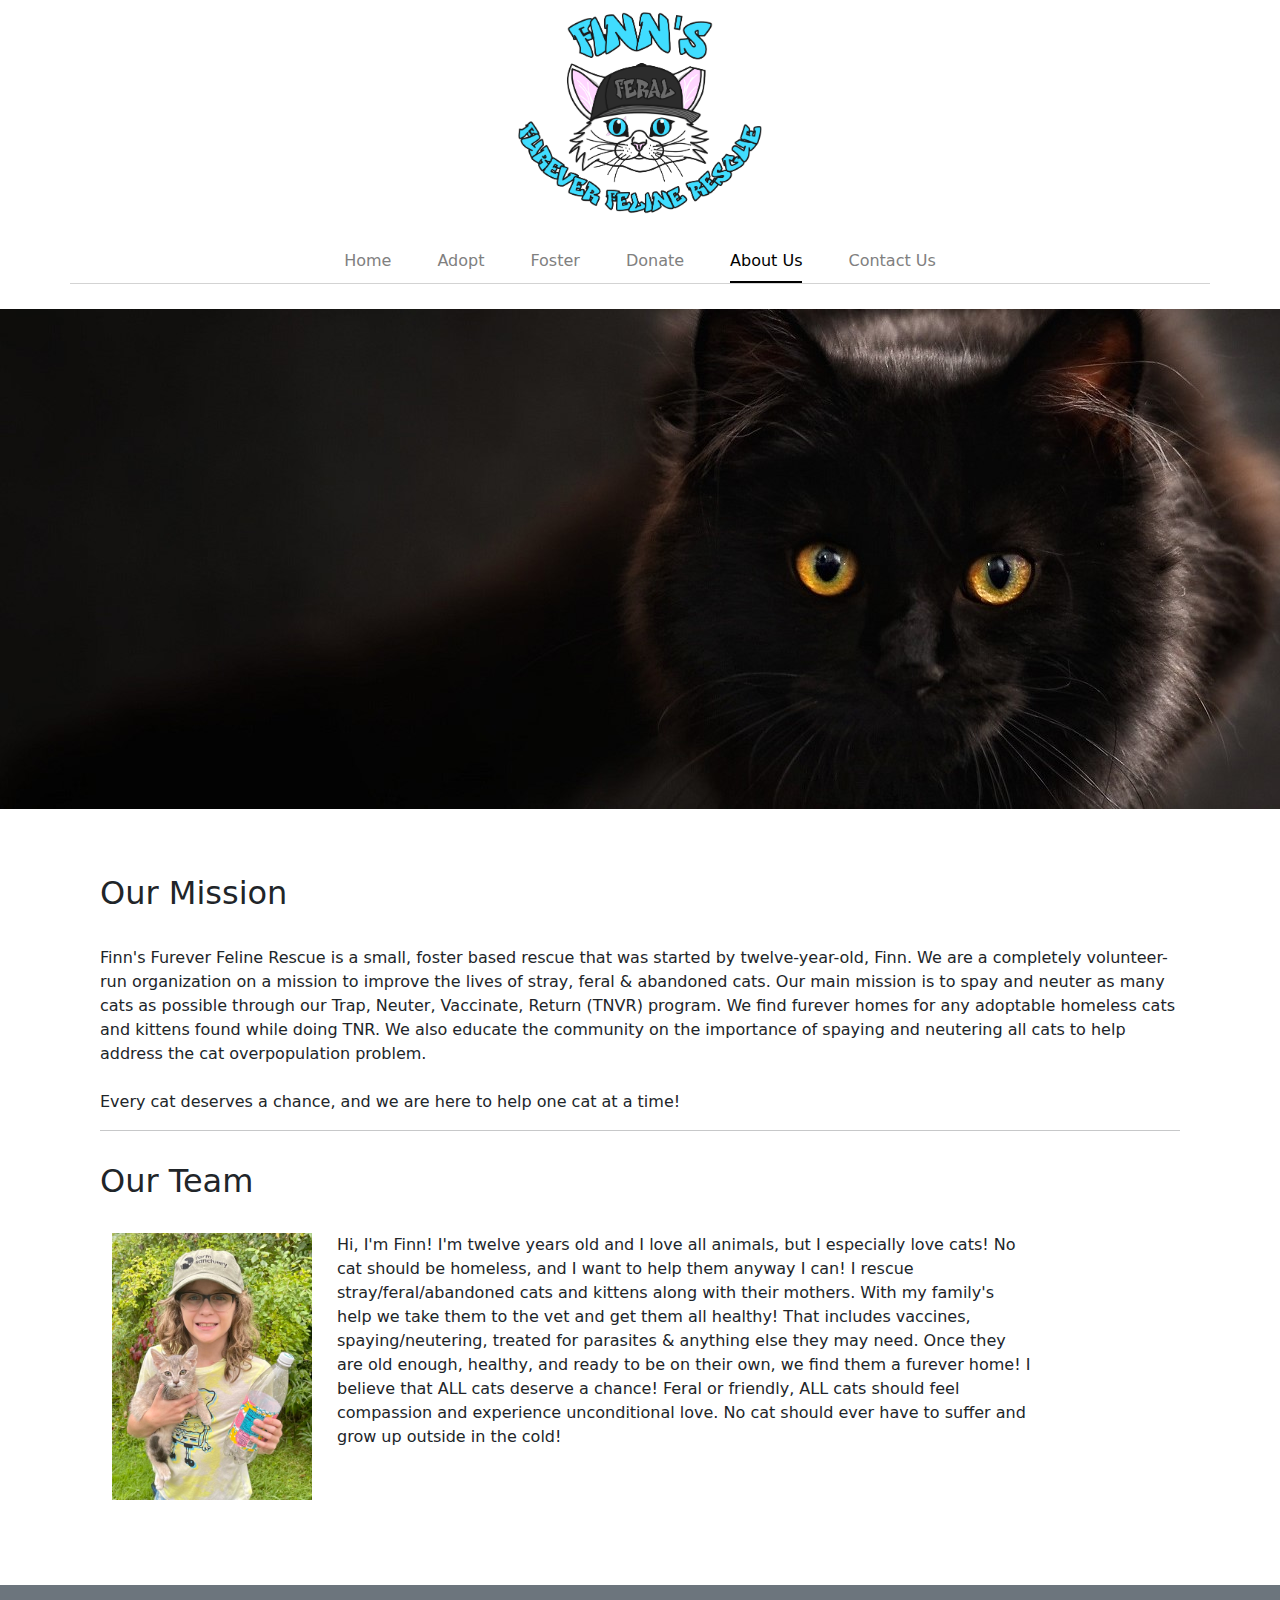
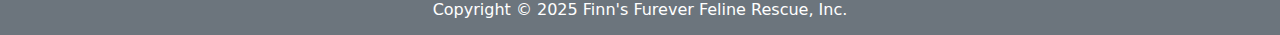
<file: about-us/index.html>
<!DOCTYPE html><html><head><meta charSet="utf-8"/><meta http-equiv="x-ua-compatible" content="ie=edge"/><meta name="viewport" content="width=device-width, initial-scale=1, shrink-to-fit=no"/><meta name="generator" content="Gatsby 5.12.11"/><style data-href="/styles.e674a457750da676c8f6.css" data-identity="gatsby-global-css">@charset "UTF-8";.center{text-align:center}.header-top-spacing{margin-bottom:0;margin-top:.75rem;padding-bottom:0}.logo a{color:#000;text-decoration:none}.logo img{width:250px}.navbar-custom a,.navbar-custom a:visited{color:gray;margin-left:15px;margin-right:15px}nav.navbar-spacing{padding-bottom:25px}.navbar-custom{border-bottom:1px solid #d3d3d3;justify-content:center!important}@media (min-width:992px){.collapsed-menu{display:none}.nav-item.dropdown:hover .dropdown-menu{display:block}.dropdown div.dropdown-menu,.dropdown div.dropdown-menu.show{margin:0}div.dropdown-menu a{margin-left:0;margin-right:0;padding-left:15px;padding-right:15px}}@media (max-width:991px){.collapsed-menu,.navbar-toggler{margin-bottom:10px}.collapsed-menu{color:gray;display:block;margin-right:10px}div.dropdown-menu{border:none}}a.nav-link{padding-bottom:0}a.nav-link>div{display:inline-block;padding-bottom:8px}.about-us-menu>a:nth-of-type(3)>div,.adopt-menu .adopt-dropdown>a>div,.contact-us-menu>a:nth-of-type(4)>div,.donate-menu>a:nth-of-type(2)>div,.foster-menu .foster-dropdown>a>div,.home-menu>a:first-of-type>div{border-bottom:2px solid #000;color:#000}a.dropdown-toggle:after{content:none}.footer-container{align-items:center;background-color:#6c757d;color:#fff;display:flex;flex-direction:row;flex-wrap:wrap;gap:25px;height:50px}.footer-item{text-align:center;width:100%}.adoption-form-container{margin-bottom:50px;margin-top:50px}.adoption-form-container h3{background-color:#e8e8e8;font-size:1em;padding:10px}.adoption-form-container .special-reminder-color{color:red}.adoption-form-container .special-reminder-center{text-align:center}.adoption-form-container .special-reminder-bottom-space,.adoption-form-container .your-agreement{margin-bottom:15px}.first-slide-hero{background:url(/images/desktop/orange_cat.jpg) no-repeat top;background-size:cover;height:500px;width:100%}@media (max-width:768px){.first-slide-hero{background:url(/images/mobile/orange_cat.jpg) no-repeat top;background-size:cover;height:600px}}.second-slide-hero{background:url(/images/desktop/gray_white_cat.jpg) no-repeat top;background-size:cover;height:500px;width:100%}@media (max-width:768px){.second-slide-hero{background:url(/images/mobile/gray_white_cat.jpg) no-repeat top;background-size:cover;height:600px}}.third-slide-hero{background:url(/images/desktop/gray_brown_cat.jpg) no-repeat top;background-size:cover;height:500px;width:100%}@media (max-width:768px){.third-slide-hero{background:url(/images/mobile/gray_brown_cat.jpg) no-repeat top;background-size:cover;height:600px}}.contact-us-container{margin-bottom:50px;margin-top:50px}.social-icon{display:inline-block;padding-top:10px}.wrap-text{word-wrap:break-word}.row{padding-bottom:10px}h2{padding-bottom:25px;padding-top:15px}.foster-form-container{margin-bottom:50px;margin-top:50px}.pinterest-link,.pinterest-link:visited{color:#e60023}.facebook-link svg path,.facebook-link:visited svg path{fill:url(#facebook-logo-fill)}.instagram-link svg path,.instagram-link:visited svg path{fill:url(#instagram-logo-fill)}.youtube-link svg path,.youtube-link:visited svg path{fill:#e60023}.email-link,.email-link:visited{color:blue}.email-link:hover{text-decoration:underline}div.hidden{display:none}div.alert-message{margin-left:15px;width:90%}.social-icon{min-width:50px;padding-bottom:10px}.foster-form-container h3{background-color:#e8e8e8;font-size:1em;padding:10px}.foster-form-container .special-reminder-color{color:red}.foster-form-container .special-reminder-center{text-align:center}.foster-form-container .special-reminder-bottom-space,.foster-form-container .your-agreement{margin-bottom:15px}.foster-form-container .form-check-container{align-content:center}.donate-hero{background:url(/images/desktop/white_kitten.jpg) no-repeat top;background-size:cover;height:500px;width:100%}@media (max-width:768px){.donate-hero{background:url(/images/mobile/white_kitten.jpg) no-repeat top;background-size:cover;height:600px}}.about-us-hero{background:url(/images/desktop/black_cat.jpg) no-repeat top;background-size:cover;height:500px;width:100%}@media (max-width:768px){.about-us-hero{background:url(/images/mobile/black_cat.jpg) no-repeat top;background-size:cover;height:600px}}.contact-us-hero{background:url(/images/desktop/brown_cat.jpg) no-repeat top;background-size:cover;height:500px;width:100%}@media (max-width:768px){.contact-us-hero{background:url(/images/mobile/brown_cat.jpg) no-repeat top;background-size:cover;height:600}}.adopt-hero{background:url(/images/desktop/gray_cat.jpg) no-repeat top;background-size:cover;height:500px;width:100%}@media (max-width:768px){.adopt-hero{background:url(/images/mobile/gray_cat.jpg) no-repeat top;background-size:cover;height:600}}.barn-cats-hero{background:url(/images/desktop/gray_brown_cat.jpg) no-repeat top;background-size:cover;height:500px;width:100%}@media (max-width:768px){.barn-cats-hero{background:url(/images/mobile/gray_brown_cat.jpg) no-repeat top;background-position:50%;background-size:cover;height:600}}.row .team-member-picture{max-width:225px;min-width:225px}.team-member-picture img{margin-bottom:25px;max-width:200px}.faq-container h2{padding:5px 0}.faq-container h3{font-size:16px}.faq-container li{margin-bottom:5px}.faq-container button{font-size:18px;font-weight:500}.faq-container button.accordion-button,.faq-container div.accordion{box-shadow:0 0 0 0}.faq-container .accordion-button:not(.collapsed){background-color:#fff}.faq-container .accordion-body{padding-bottom:30px}.paypal-logo{background-image:url(/images/paypal-color.svg);background-position:50%;background-repeat:no-repeat;height:50px}button.paypal-donate-btn{background-color:#0070e0;border:1px solid #0070e0}.venmo-logo{background-image:url(/images/venmo-logo.svg);background-position:50%;background-repeat:no-repeat;background-size:140px;height:50px}.walmart-logo{background-image:url(/images/walmart-logo.svg)}.amazon-logo,.walmart-logo{background-position:50%;background-repeat:no-repeat;background-size:150px;height:50px}.amazon-logo{background-image:url(/images/amazon-logo.svg)}.chewy-logo{background-image:url(/images/chewy-logo.svg);background-size:150px;height:50px}.chewy-logo,.stillwater-logo{background-position:50%;background-repeat:no-repeat}.stillwater-logo{background-image:url(/images/stillwater-logo.jpg);background-size:90px;border-radius:50%;display:inline-block;height:85px;margin-right:10px;min-width:90px;width:90px}.flex-header{align-items:center;display:flex;justify-content:center}.donate-container{margin-bottom:50px;margin-top:50px}button.walmart-wishlist-btn:hover{background-color:#f8a902;border:1px solid #f8a902}button.walmart-wishlist-btn{background-color:#fdbb30;border:1px solid #fdbb30}button.chewy-donate-btn,button.venmo-donate-btn{background-color:#008cff;border:1px solid #008cff}button.amazon-wishlist-btn{background-color:#f90;border:1px solid #f90}button.amazon-wishlist-btn:hover{background-color:#d88100;border:1px solid #d88100}button.stillwater-wishlist-btn{background-color:#31499d;border:1px solid #31499d}button.stillwater-wishlist-btn:hover{background-color:#152672;border:1px solid #152672}.card-container.row{padding-bottom:0}.card-container>div{padding-bottom:25px}/*!
 * Bootstrap  v5.3.2 (https://getbootstrap.com/)
 * Copyright 2011-2023 The Bootstrap Authors
 * Licensed under MIT (https://github.com/twbs/bootstrap/blob/main/LICENSE)
 */:root,[data-bs-theme=light]{--bs-blue:#0d6efd;--bs-indigo:#6610f2;--bs-purple:#6f42c1;--bs-pink:#d63384;--bs-red:#dc3545;--bs-orange:#fd7e14;--bs-yellow:#ffc107;--bs-green:#198754;--bs-teal:#20c997;--bs-cyan:#0dcaf0;--bs-black:#000;--bs-white:#fff;--bs-gray:#6c757d;--bs-gray-dark:#343a40;--bs-gray-100:#f8f9fa;--bs-gray-200:#e9ecef;--bs-gray-300:#dee2e6;--bs-gray-400:#ced4da;--bs-gray-500:#adb5bd;--bs-gray-600:#6c757d;--bs-gray-700:#495057;--bs-gray-800:#343a40;--bs-gray-900:#212529;--bs-primary:#0d6efd;--bs-secondary:#6c757d;--bs-success:#198754;--bs-info:#0dcaf0;--bs-warning:#ffc107;--bs-danger:#dc3545;--bs-light:#f8f9fa;--bs-dark:#212529;--bs-primary-rgb:13,110,253;--bs-secondary-rgb:108,117,125;--bs-success-rgb:25,135,84;--bs-info-rgb:13,202,240;--bs-warning-rgb:255,193,7;--bs-danger-rgb:220,53,69;--bs-light-rgb:248,249,250;--bs-dark-rgb:33,37,41;--bs-primary-text-emphasis:#052c65;--bs-secondary-text-emphasis:#2b2f32;--bs-success-text-emphasis:#0a3622;--bs-info-text-emphasis:#055160;--bs-warning-text-emphasis:#664d03;--bs-danger-text-emphasis:#58151c;--bs-light-text-emphasis:#495057;--bs-dark-text-emphasis:#495057;--bs-primary-bg-subtle:#cfe2ff;--bs-secondary-bg-subtle:#e2e3e5;--bs-success-bg-subtle:#d1e7dd;--bs-info-bg-subtle:#cff4fc;--bs-warning-bg-subtle:#fff3cd;--bs-danger-bg-subtle:#f8d7da;--bs-light-bg-subtle:#fcfcfd;--bs-dark-bg-subtle:#ced4da;--bs-primary-border-subtle:#9ec5fe;--bs-secondary-border-subtle:#c4c8cb;--bs-success-border-subtle:#a3cfbb;--bs-info-border-subtle:#9eeaf9;--bs-warning-border-subtle:#ffe69c;--bs-danger-border-subtle:#f1aeb5;--bs-light-border-subtle:#e9ecef;--bs-dark-border-subtle:#adb5bd;--bs-white-rgb:255,255,255;--bs-black-rgb:0,0,0;--bs-font-sans-serif:system-ui,-apple-system,"Segoe UI",Roboto,"Helvetica Neue","Noto Sans","Liberation Sans",Arial,sans-serif,"Apple Color Emoji","Segoe UI Emoji","Segoe UI Symbol","Noto Color Emoji";--bs-font-monospace:SFMono-Regular,Menlo,Monaco,Consolas,"Liberation Mono","Courier New",monospace;--bs-gradient:linear-gradient(180deg,hsla(0,0%,100%,.15),hsla(0,0%,100%,0));--bs-body-font-family:var(--bs-font-sans-serif);--bs-body-font-size:1rem;--bs-body-font-weight:400;--bs-body-line-height:1.5;--bs-body-color:#212529;--bs-body-color-rgb:33,37,41;--bs-body-bg:#fff;--bs-body-bg-rgb:255,255,255;--bs-emphasis-color:#000;--bs-emphasis-color-rgb:0,0,0;--bs-secondary-color:rgba(33,37,41,.75);--bs-secondary-color-rgb:33,37,41;--bs-secondary-bg:#e9ecef;--bs-secondary-bg-rgb:233,236,239;--bs-tertiary-color:rgba(33,37,41,.5);--bs-tertiary-color-rgb:33,37,41;--bs-tertiary-bg:#f8f9fa;--bs-tertiary-bg-rgb:248,249,250;--bs-heading-color:inherit;--bs-link-color:#0d6efd;--bs-link-color-rgb:13,110,253;--bs-link-decoration:underline;--bs-link-hover-color:#0a58ca;--bs-link-hover-color-rgb:10,88,202;--bs-code-color:#d63384;--bs-highlight-color:#212529;--bs-highlight-bg:#fff3cd;--bs-border-width:1px;--bs-border-style:solid;--bs-border-color:#dee2e6;--bs-border-color-translucent:rgba(0,0,0,.175);--bs-border-radius:0.375rem;--bs-border-radius-sm:0.25rem;--bs-border-radius-lg:0.5rem;--bs-border-radius-xl:1rem;--bs-border-radius-xxl:2rem;--bs-border-radius-2xl:var(--bs-border-radius-xxl);--bs-border-radius-pill:50rem;--bs-box-shadow:0 0.5rem 1rem rgba(0,0,0,.15);--bs-box-shadow-sm:0 0.125rem 0.25rem rgba(0,0,0,.075);--bs-box-shadow-lg:0 1rem 3rem rgba(0,0,0,.175);--bs-box-shadow-inset:inset 0 1px 2px rgba(0,0,0,.075);--bs-focus-ring-width:0.25rem;--bs-focus-ring-opacity:0.25;--bs-focus-ring-color:rgba(13,110,253,.25);--bs-form-valid-color:#198754;--bs-form-valid-border-color:#198754;--bs-form-invalid-color:#dc3545;--bs-form-invalid-border-color:#dc3545}[data-bs-theme=dark]{--bs-body-color:#dee2e6;--bs-body-color-rgb:222,226,230;--bs-body-bg:#212529;--bs-body-bg-rgb:33,37,41;--bs-emphasis-color:#fff;--bs-emphasis-color-rgb:255,255,255;--bs-secondary-color:rgba(222,226,230,.75);--bs-secondary-color-rgb:222,226,230;--bs-secondary-bg:#343a40;--bs-secondary-bg-rgb:52,58,64;--bs-tertiary-color:rgba(222,226,230,.5);--bs-tertiary-color-rgb:222,226,230;--bs-tertiary-bg:#2b3035;--bs-tertiary-bg-rgb:43,48,53;--bs-primary-text-emphasis:#6ea8fe;--bs-secondary-text-emphasis:#a7acb1;--bs-success-text-emphasis:#75b798;--bs-info-text-emphasis:#6edff6;--bs-warning-text-emphasis:#ffda6a;--bs-danger-text-emphasis:#ea868f;--bs-light-text-emphasis:#f8f9fa;--bs-dark-text-emphasis:#dee2e6;--bs-primary-bg-subtle:#031633;--bs-secondary-bg-subtle:#161719;--bs-success-bg-subtle:#051b11;--bs-info-bg-subtle:#032830;--bs-warning-bg-subtle:#332701;--bs-danger-bg-subtle:#2c0b0e;--bs-light-bg-subtle:#343a40;--bs-dark-bg-subtle:#1a1d20;--bs-primary-border-subtle:#084298;--bs-secondary-border-subtle:#41464b;--bs-success-border-subtle:#0f5132;--bs-info-border-subtle:#087990;--bs-warning-border-subtle:#997404;--bs-danger-border-subtle:#842029;--bs-light-border-subtle:#495057;--bs-dark-border-subtle:#343a40;--bs-heading-color:inherit;--bs-link-color:#6ea8fe;--bs-link-hover-color:#8bb9fe;--bs-link-color-rgb:110,168,254;--bs-link-hover-color-rgb:139,185,254;--bs-code-color:#e685b5;--bs-highlight-color:#dee2e6;--bs-highlight-bg:#664d03;--bs-border-color:#495057;--bs-border-color-translucent:hsla(0,0%,100%,.15);--bs-form-valid-color:#75b798;--bs-form-valid-border-color:#75b798;--bs-form-invalid-color:#ea868f;--bs-form-invalid-border-color:#ea868f;color-scheme:dark}*,:after,:before{box-sizing:border-box}@media (prefers-reduced-motion:no-preference){:root{scroll-behavior:smooth}}body{-webkit-text-size-adjust:100%;-webkit-tap-highlight-color:transparent;background-color:var(--bs-body-bg);color:var(--bs-body-color);font-family:var(--bs-body-font-family);font-size:var(--bs-body-font-size);font-weight:var(--bs-body-font-weight);line-height:var(--bs-body-line-height);margin:0;text-align:var(--bs-body-text-align)}hr{border:0;border-top:var(--bs-border-width) solid;color:inherit;margin:1rem 0;opacity:.25}.h1,.h2,.h3,.h4,.h5,.h6,h1,h2,h3,h4,h5,h6{color:var(--bs-heading-color);font-weight:500;line-height:1.2;margin-bottom:.5rem;margin-top:0}.h1,h1{font-size:calc(1.375rem + 1.5vw)}@media (min-width:1200px){.h1,h1{font-size:2.5rem}}.h2,h2{font-size:calc(1.325rem + .9vw)}@media (min-width:1200px){.h2,h2{font-size:2rem}}.h3,h3{font-size:calc(1.3rem + .6vw)}@media (min-width:1200px){.h3,h3{font-size:1.75rem}}.h4,h4{font-size:calc(1.275rem + .3vw)}@media (min-width:1200px){.h4,h4{font-size:1.5rem}}.h5,h5{font-size:1.25rem}.h6,h6{font-size:1rem}p{margin-bottom:1rem;margin-top:0}abbr[title]{cursor:help;-webkit-text-decoration:underline dotted;text-decoration:underline dotted;-webkit-text-decoration-skip-ink:none;text-decoration-skip-ink:none}address{font-style:normal;line-height:inherit;margin-bottom:1rem}ol,ul{padding-left:2rem}dl,ol,ul{margin-bottom:1rem;margin-top:0}ol ol,ol ul,ul ol,ul ul{margin-bottom:0}dt{font-weight:700}dd{margin-bottom:.5rem;margin-left:0}blockquote{margin:0 0 1rem}b,strong{font-weight:bolder}.small,small{font-size:.875em}.mark,mark{background-color:var(--bs-highlight-bg);color:var(--bs-highlight-color);padding:.1875em}sub,sup{font-size:.75em;line-height:0;position:relative;vertical-align:baseline}sub{bottom:-.25em}sup{top:-.5em}a{color:rgba(var(--bs-link-color-rgb),var(--bs-link-opacity,1));text-decoration:underline}a:hover{--bs-link-color-rgb:var(--bs-link-hover-color-rgb)}a:not([href]):not([class]),a:not([href]):not([class]):hover{color:inherit;text-decoration:none}code,kbd,pre,samp{font-family:var(--bs-font-monospace);font-size:1em}pre{display:block;font-size:.875em;margin-bottom:1rem;margin-top:0;overflow:auto}pre code{color:inherit;font-size:inherit;word-break:normal}code{word-wrap:break-word;color:var(--bs-code-color);font-size:.875em}a>code{color:inherit}kbd{background-color:var(--bs-body-color);border-radius:.25rem;color:var(--bs-body-bg);font-size:.875em;padding:.1875rem .375rem}kbd kbd{font-size:1em;padding:0}figure{margin:0 0 1rem}img,svg{vertical-align:middle}table{border-collapse:collapse;caption-side:bottom}caption{color:var(--bs-secondary-color);padding-bottom:.5rem;padding-top:.5rem;text-align:left}th{text-align:inherit;text-align:-webkit-match-parent}tbody,td,tfoot,th,thead,tr{border:0 solid;border-color:inherit}label{display:inline-block}button{border-radius:0}button:focus:not(:focus-visible){outline:0}button,input,optgroup,select,textarea{font-family:inherit;font-size:inherit;line-height:inherit;margin:0}button,select{text-transform:none}[role=button]{cursor:pointer}select{word-wrap:normal}select:disabled{opacity:1}[list]:not([type=date]):not([type=datetime-local]):not([type=month]):not([type=week]):not([type=time])::-webkit-calendar-picker-indicator{display:none!important}[type=button],[type=reset],[type=submit],button{-webkit-appearance:button}[type=button]:not(:disabled),[type=reset]:not(:disabled),[type=submit]:not(:disabled),button:not(:disabled){cursor:pointer}::-moz-focus-inner{border-style:none;padding:0}textarea{resize:vertical}fieldset{border:0;margin:0;min-width:0;padding:0}legend{float:left;font-size:calc(1.275rem + .3vw);line-height:inherit;margin-bottom:.5rem;padding:0;width:100%}@media (min-width:1200px){legend{font-size:1.5rem}}legend+*{clear:left}::-webkit-datetime-edit-day-field,::-webkit-datetime-edit-fields-wrapper,::-webkit-datetime-edit-hour-field,::-webkit-datetime-edit-minute,::-webkit-datetime-edit-month-field,::-webkit-datetime-edit-text,::-webkit-datetime-edit-year-field{padding:0}::-webkit-inner-spin-button{height:auto}[type=search]{-webkit-appearance:textfield;outline-offset:-2px}::-webkit-search-decoration{-webkit-appearance:none}::-webkit-color-swatch-wrapper{padding:0}::file-selector-button{-webkit-appearance:button;font:inherit}output{display:inline-block}iframe{border:0}summary{cursor:pointer;display:list-item}progress{vertical-align:baseline}[hidden]{display:none!important}.lead{font-size:1.25rem;font-weight:300}.display-1{font-size:calc(1.625rem + 4.5vw);font-weight:300;line-height:1.2}@media (min-width:1200px){.display-1{font-size:5rem}}.display-2{font-size:calc(1.575rem + 3.9vw);font-weight:300;line-height:1.2}@media (min-width:1200px){.display-2{font-size:4.5rem}}.display-3{font-size:calc(1.525rem + 3.3vw);font-weight:300;line-height:1.2}@media (min-width:1200px){.display-3{font-size:4rem}}.display-4{font-size:calc(1.475rem + 2.7vw);font-weight:300;line-height:1.2}@media (min-width:1200px){.display-4{font-size:3.5rem}}.display-5{font-size:calc(1.425rem + 2.1vw);font-weight:300;line-height:1.2}@media (min-width:1200px){.display-5{font-size:3rem}}.display-6{font-size:calc(1.375rem + 1.5vw);font-weight:300;line-height:1.2}@media (min-width:1200px){.display-6{font-size:2.5rem}}.list-inline,.list-unstyled{list-style:none;padding-left:0}.list-inline-item{display:inline-block}.list-inline-item:not(:last-child){margin-right:.5rem}.initialism{font-size:.875em;text-transform:uppercase}.blockquote{font-size:1.25rem;margin-bottom:1rem}.blockquote>:last-child{margin-bottom:0}.blockquote-footer{color:#6c757d;font-size:.875em;margin-bottom:1rem;margin-top:-1rem}.blockquote-footer:before{content:"— "}.img-fluid,.img-thumbnail{height:auto;max-width:100%}.img-thumbnail{background-color:var(--bs-body-bg);border:var(--bs-border-width) solid var(--bs-border-color);border-radius:var(--bs-border-radius);padding:.25rem}.figure{display:inline-block}.figure-img{line-height:1;margin-bottom:.5rem}.figure-caption{color:var(--bs-secondary-color);font-size:.875em}.container,.container-fluid,.container-lg,.container-md,.container-sm,.container-xl,.container-xxl{--bs-gutter-x:1.5rem;--bs-gutter-y:0;margin-left:auto;margin-right:auto;padding-left:calc(var(--bs-gutter-x)*.5);padding-right:calc(var(--bs-gutter-x)*.5);width:100%}@media (min-width:576px){.container,.container-sm{max-width:540px}}@media (min-width:768px){.container,.container-md,.container-sm{max-width:720px}}@media (min-width:992px){.container,.container-lg,.container-md,.container-sm{max-width:960px}}@media (min-width:1200px){.container,.container-lg,.container-md,.container-sm,.container-xl{max-width:1140px}}@media (min-width:1400px){.container,.container-lg,.container-md,.container-sm,.container-xl,.container-xxl{max-width:1320px}}:root{--bs-breakpoint-xs:0;--bs-breakpoint-sm:576px;--bs-breakpoint-md:768px;--bs-breakpoint-lg:992px;--bs-breakpoint-xl:1200px;--bs-breakpoint-xxl:1400px}.row{--bs-gutter-x:1.5rem;--bs-gutter-y:0;display:flex;flex-wrap:wrap;margin-left:calc(var(--bs-gutter-x)*-.5);margin-right:calc(var(--bs-gutter-x)*-.5);margin-top:calc(var(--bs-gutter-y)*-1)}.row>*{flex-shrink:0;margin-top:var(--bs-gutter-y);max-width:100%;padding-left:calc(var(--bs-gutter-x)*.5);padding-right:calc(var(--bs-gutter-x)*.5);width:100%}.col{flex:1 0}.row-cols-auto>*{flex:0 0 auto;width:auto}.row-cols-1>*{flex:0 0 auto;width:100%}.row-cols-2>*{flex:0 0 auto;width:50%}.row-cols-3>*{flex:0 0 auto;width:33.33333333%}.row-cols-4>*{flex:0 0 auto;width:25%}.row-cols-5>*{flex:0 0 auto;width:20%}.row-cols-6>*{flex:0 0 auto;width:16.66666667%}.col-auto{flex:0 0 auto;width:auto}.col-1{flex:0 0 auto;width:8.33333333%}.col-2{flex:0 0 auto;width:16.66666667%}.col-3{flex:0 0 auto;width:25%}.col-4{flex:0 0 auto;width:33.33333333%}.col-5{flex:0 0 auto;width:41.66666667%}.col-6{flex:0 0 auto;width:50%}.col-7{flex:0 0 auto;width:58.33333333%}.col-8{flex:0 0 auto;width:66.66666667%}.col-9{flex:0 0 auto;width:75%}.col-10{flex:0 0 auto;width:83.33333333%}.col-11{flex:0 0 auto;width:91.66666667%}.col-12{flex:0 0 auto;width:100%}.offset-1{margin-left:8.33333333%}.offset-2{margin-left:16.66666667%}.offset-3{margin-left:25%}.offset-4{margin-left:33.33333333%}.offset-5{margin-left:41.66666667%}.offset-6{margin-left:50%}.offset-7{margin-left:58.33333333%}.offset-8{margin-left:66.66666667%}.offset-9{margin-left:75%}.offset-10{margin-left:83.33333333%}.offset-11{margin-left:91.66666667%}.g-0,.gx-0{--bs-gutter-x:0}.g-0,.gy-0{--bs-gutter-y:0}.g-1,.gx-1{--bs-gutter-x:0.25rem}.g-1,.gy-1{--bs-gutter-y:0.25rem}.g-2,.gx-2{--bs-gutter-x:0.5rem}.g-2,.gy-2{--bs-gutter-y:0.5rem}.g-3,.gx-3{--bs-gutter-x:1rem}.g-3,.gy-3{--bs-gutter-y:1rem}.g-4,.gx-4{--bs-gutter-x:1.5rem}.g-4,.gy-4{--bs-gutter-y:1.5rem}.g-5,.gx-5{--bs-gutter-x:3rem}.g-5,.gy-5{--bs-gutter-y:3rem}@media (min-width:576px){.col-sm{flex:1 0}.row-cols-sm-auto>*{flex:0 0 auto;width:auto}.row-cols-sm-1>*{flex:0 0 auto;width:100%}.row-cols-sm-2>*{flex:0 0 auto;width:50%}.row-cols-sm-3>*{flex:0 0 auto;width:33.33333333%}.row-cols-sm-4>*{flex:0 0 auto;width:25%}.row-cols-sm-5>*{flex:0 0 auto;width:20%}.row-cols-sm-6>*{flex:0 0 auto;width:16.66666667%}.col-sm-auto{flex:0 0 auto;width:auto}.col-sm-1{flex:0 0 auto;width:8.33333333%}.col-sm-2{flex:0 0 auto;width:16.66666667%}.col-sm-3{flex:0 0 auto;width:25%}.col-sm-4{flex:0 0 auto;width:33.33333333%}.col-sm-5{flex:0 0 auto;width:41.66666667%}.col-sm-6{flex:0 0 auto;width:50%}.col-sm-7{flex:0 0 auto;width:58.33333333%}.col-sm-8{flex:0 0 auto;width:66.66666667%}.col-sm-9{flex:0 0 auto;width:75%}.col-sm-10{flex:0 0 auto;width:83.33333333%}.col-sm-11{flex:0 0 auto;width:91.66666667%}.col-sm-12{flex:0 0 auto;width:100%}.offset-sm-0{margin-left:0}.offset-sm-1{margin-left:8.33333333%}.offset-sm-2{margin-left:16.66666667%}.offset-sm-3{margin-left:25%}.offset-sm-4{margin-left:33.33333333%}.offset-sm-5{margin-left:41.66666667%}.offset-sm-6{margin-left:50%}.offset-sm-7{margin-left:58.33333333%}.offset-sm-8{margin-left:66.66666667%}.offset-sm-9{margin-left:75%}.offset-sm-10{margin-left:83.33333333%}.offset-sm-11{margin-left:91.66666667%}.g-sm-0,.gx-sm-0{--bs-gutter-x:0}.g-sm-0,.gy-sm-0{--bs-gutter-y:0}.g-sm-1,.gx-sm-1{--bs-gutter-x:0.25rem}.g-sm-1,.gy-sm-1{--bs-gutter-y:0.25rem}.g-sm-2,.gx-sm-2{--bs-gutter-x:0.5rem}.g-sm-2,.gy-sm-2{--bs-gutter-y:0.5rem}.g-sm-3,.gx-sm-3{--bs-gutter-x:1rem}.g-sm-3,.gy-sm-3{--bs-gutter-y:1rem}.g-sm-4,.gx-sm-4{--bs-gutter-x:1.5rem}.g-sm-4,.gy-sm-4{--bs-gutter-y:1.5rem}.g-sm-5,.gx-sm-5{--bs-gutter-x:3rem}.g-sm-5,.gy-sm-5{--bs-gutter-y:3rem}}@media (min-width:768px){.col-md{flex:1 0}.row-cols-md-auto>*{flex:0 0 auto;width:auto}.row-cols-md-1>*{flex:0 0 auto;width:100%}.row-cols-md-2>*{flex:0 0 auto;width:50%}.row-cols-md-3>*{flex:0 0 auto;width:33.33333333%}.row-cols-md-4>*{flex:0 0 auto;width:25%}.row-cols-md-5>*{flex:0 0 auto;width:20%}.row-cols-md-6>*{flex:0 0 auto;width:16.66666667%}.col-md-auto{flex:0 0 auto;width:auto}.col-md-1{flex:0 0 auto;width:8.33333333%}.col-md-2{flex:0 0 auto;width:16.66666667%}.col-md-3{flex:0 0 auto;width:25%}.col-md-4{flex:0 0 auto;width:33.33333333%}.col-md-5{flex:0 0 auto;width:41.66666667%}.col-md-6{flex:0 0 auto;width:50%}.col-md-7{flex:0 0 auto;width:58.33333333%}.col-md-8{flex:0 0 auto;width:66.66666667%}.col-md-9{flex:0 0 auto;width:75%}.col-md-10{flex:0 0 auto;width:83.33333333%}.col-md-11{flex:0 0 auto;width:91.66666667%}.col-md-12{flex:0 0 auto;width:100%}.offset-md-0{margin-left:0}.offset-md-1{margin-left:8.33333333%}.offset-md-2{margin-left:16.66666667%}.offset-md-3{margin-left:25%}.offset-md-4{margin-left:33.33333333%}.offset-md-5{margin-left:41.66666667%}.offset-md-6{margin-left:50%}.offset-md-7{margin-left:58.33333333%}.offset-md-8{margin-left:66.66666667%}.offset-md-9{margin-left:75%}.offset-md-10{margin-left:83.33333333%}.offset-md-11{margin-left:91.66666667%}.g-md-0,.gx-md-0{--bs-gutter-x:0}.g-md-0,.gy-md-0{--bs-gutter-y:0}.g-md-1,.gx-md-1{--bs-gutter-x:0.25rem}.g-md-1,.gy-md-1{--bs-gutter-y:0.25rem}.g-md-2,.gx-md-2{--bs-gutter-x:0.5rem}.g-md-2,.gy-md-2{--bs-gutter-y:0.5rem}.g-md-3,.gx-md-3{--bs-gutter-x:1rem}.g-md-3,.gy-md-3{--bs-gutter-y:1rem}.g-md-4,.gx-md-4{--bs-gutter-x:1.5rem}.g-md-4,.gy-md-4{--bs-gutter-y:1.5rem}.g-md-5,.gx-md-5{--bs-gutter-x:3rem}.g-md-5,.gy-md-5{--bs-gutter-y:3rem}}@media (min-width:992px){.col-lg{flex:1 0}.row-cols-lg-auto>*{flex:0 0 auto;width:auto}.row-cols-lg-1>*{flex:0 0 auto;width:100%}.row-cols-lg-2>*{flex:0 0 auto;width:50%}.row-cols-lg-3>*{flex:0 0 auto;width:33.33333333%}.row-cols-lg-4>*{flex:0 0 auto;width:25%}.row-cols-lg-5>*{flex:0 0 auto;width:20%}.row-cols-lg-6>*{flex:0 0 auto;width:16.66666667%}.col-lg-auto{flex:0 0 auto;width:auto}.col-lg-1{flex:0 0 auto;width:8.33333333%}.col-lg-2{flex:0 0 auto;width:16.66666667%}.col-lg-3{flex:0 0 auto;width:25%}.col-lg-4{flex:0 0 auto;width:33.33333333%}.col-lg-5{flex:0 0 auto;width:41.66666667%}.col-lg-6{flex:0 0 auto;width:50%}.col-lg-7{flex:0 0 auto;width:58.33333333%}.col-lg-8{flex:0 0 auto;width:66.66666667%}.col-lg-9{flex:0 0 auto;width:75%}.col-lg-10{flex:0 0 auto;width:83.33333333%}.col-lg-11{flex:0 0 auto;width:91.66666667%}.col-lg-12{flex:0 0 auto;width:100%}.offset-lg-0{margin-left:0}.offset-lg-1{margin-left:8.33333333%}.offset-lg-2{margin-left:16.66666667%}.offset-lg-3{margin-left:25%}.offset-lg-4{margin-left:33.33333333%}.offset-lg-5{margin-left:41.66666667%}.offset-lg-6{margin-left:50%}.offset-lg-7{margin-left:58.33333333%}.offset-lg-8{margin-left:66.66666667%}.offset-lg-9{margin-left:75%}.offset-lg-10{margin-left:83.33333333%}.offset-lg-11{margin-left:91.66666667%}.g-lg-0,.gx-lg-0{--bs-gutter-x:0}.g-lg-0,.gy-lg-0{--bs-gutter-y:0}.g-lg-1,.gx-lg-1{--bs-gutter-x:0.25rem}.g-lg-1,.gy-lg-1{--bs-gutter-y:0.25rem}.g-lg-2,.gx-lg-2{--bs-gutter-x:0.5rem}.g-lg-2,.gy-lg-2{--bs-gutter-y:0.5rem}.g-lg-3,.gx-lg-3{--bs-gutter-x:1rem}.g-lg-3,.gy-lg-3{--bs-gutter-y:1rem}.g-lg-4,.gx-lg-4{--bs-gutter-x:1.5rem}.g-lg-4,.gy-lg-4{--bs-gutter-y:1.5rem}.g-lg-5,.gx-lg-5{--bs-gutter-x:3rem}.g-lg-5,.gy-lg-5{--bs-gutter-y:3rem}}@media (min-width:1200px){.col-xl{flex:1 0}.row-cols-xl-auto>*{flex:0 0 auto;width:auto}.row-cols-xl-1>*{flex:0 0 auto;width:100%}.row-cols-xl-2>*{flex:0 0 auto;width:50%}.row-cols-xl-3>*{flex:0 0 auto;width:33.33333333%}.row-cols-xl-4>*{flex:0 0 auto;width:25%}.row-cols-xl-5>*{flex:0 0 auto;width:20%}.row-cols-xl-6>*{flex:0 0 auto;width:16.66666667%}.col-xl-auto{flex:0 0 auto;width:auto}.col-xl-1{flex:0 0 auto;width:8.33333333%}.col-xl-2{flex:0 0 auto;width:16.66666667%}.col-xl-3{flex:0 0 auto;width:25%}.col-xl-4{flex:0 0 auto;width:33.33333333%}.col-xl-5{flex:0 0 auto;width:41.66666667%}.col-xl-6{flex:0 0 auto;width:50%}.col-xl-7{flex:0 0 auto;width:58.33333333%}.col-xl-8{flex:0 0 auto;width:66.66666667%}.col-xl-9{flex:0 0 auto;width:75%}.col-xl-10{flex:0 0 auto;width:83.33333333%}.col-xl-11{flex:0 0 auto;width:91.66666667%}.col-xl-12{flex:0 0 auto;width:100%}.offset-xl-0{margin-left:0}.offset-xl-1{margin-left:8.33333333%}.offset-xl-2{margin-left:16.66666667%}.offset-xl-3{margin-left:25%}.offset-xl-4{margin-left:33.33333333%}.offset-xl-5{margin-left:41.66666667%}.offset-xl-6{margin-left:50%}.offset-xl-7{margin-left:58.33333333%}.offset-xl-8{margin-left:66.66666667%}.offset-xl-9{margin-left:75%}.offset-xl-10{margin-left:83.33333333%}.offset-xl-11{margin-left:91.66666667%}.g-xl-0,.gx-xl-0{--bs-gutter-x:0}.g-xl-0,.gy-xl-0{--bs-gutter-y:0}.g-xl-1,.gx-xl-1{--bs-gutter-x:0.25rem}.g-xl-1,.gy-xl-1{--bs-gutter-y:0.25rem}.g-xl-2,.gx-xl-2{--bs-gutter-x:0.5rem}.g-xl-2,.gy-xl-2{--bs-gutter-y:0.5rem}.g-xl-3,.gx-xl-3{--bs-gutter-x:1rem}.g-xl-3,.gy-xl-3{--bs-gutter-y:1rem}.g-xl-4,.gx-xl-4{--bs-gutter-x:1.5rem}.g-xl-4,.gy-xl-4{--bs-gutter-y:1.5rem}.g-xl-5,.gx-xl-5{--bs-gutter-x:3rem}.g-xl-5,.gy-xl-5{--bs-gutter-y:3rem}}@media (min-width:1400px){.col-xxl{flex:1 0}.row-cols-xxl-auto>*{flex:0 0 auto;width:auto}.row-cols-xxl-1>*{flex:0 0 auto;width:100%}.row-cols-xxl-2>*{flex:0 0 auto;width:50%}.row-cols-xxl-3>*{flex:0 0 auto;width:33.33333333%}.row-cols-xxl-4>*{flex:0 0 auto;width:25%}.row-cols-xxl-5>*{flex:0 0 auto;width:20%}.row-cols-xxl-6>*{flex:0 0 auto;width:16.66666667%}.col-xxl-auto{flex:0 0 auto;width:auto}.col-xxl-1{flex:0 0 auto;width:8.33333333%}.col-xxl-2{flex:0 0 auto;width:16.66666667%}.col-xxl-3{flex:0 0 auto;width:25%}.col-xxl-4{flex:0 0 auto;width:33.33333333%}.col-xxl-5{flex:0 0 auto;width:41.66666667%}.col-xxl-6{flex:0 0 auto;width:50%}.col-xxl-7{flex:0 0 auto;width:58.33333333%}.col-xxl-8{flex:0 0 auto;width:66.66666667%}.col-xxl-9{flex:0 0 auto;width:75%}.col-xxl-10{flex:0 0 auto;width:83.33333333%}.col-xxl-11{flex:0 0 auto;width:91.66666667%}.col-xxl-12{flex:0 0 auto;width:100%}.offset-xxl-0{margin-left:0}.offset-xxl-1{margin-left:8.33333333%}.offset-xxl-2{margin-left:16.66666667%}.offset-xxl-3{margin-left:25%}.offset-xxl-4{margin-left:33.33333333%}.offset-xxl-5{margin-left:41.66666667%}.offset-xxl-6{margin-left:50%}.offset-xxl-7{margin-left:58.33333333%}.offset-xxl-8{margin-left:66.66666667%}.offset-xxl-9{margin-left:75%}.offset-xxl-10{margin-left:83.33333333%}.offset-xxl-11{margin-left:91.66666667%}.g-xxl-0,.gx-xxl-0{--bs-gutter-x:0}.g-xxl-0,.gy-xxl-0{--bs-gutter-y:0}.g-xxl-1,.gx-xxl-1{--bs-gutter-x:0.25rem}.g-xxl-1,.gy-xxl-1{--bs-gutter-y:0.25rem}.g-xxl-2,.gx-xxl-2{--bs-gutter-x:0.5rem}.g-xxl-2,.gy-xxl-2{--bs-gutter-y:0.5rem}.g-xxl-3,.gx-xxl-3{--bs-gutter-x:1rem}.g-xxl-3,.gy-xxl-3{--bs-gutter-y:1rem}.g-xxl-4,.gx-xxl-4{--bs-gutter-x:1.5rem}.g-xxl-4,.gy-xxl-4{--bs-gutter-y:1.5rem}.g-xxl-5,.gx-xxl-5{--bs-gutter-x:3rem}.g-xxl-5,.gy-xxl-5{--bs-gutter-y:3rem}}.table{--bs-table-color-type:initial;--bs-table-bg-type:initial;--bs-table-color-state:initial;--bs-table-bg-state:initial;--bs-table-color:var(--bs-emphasis-color);--bs-table-bg:var(--bs-body-bg);--bs-table-border-color:var(--bs-border-color);--bs-table-accent-bg:transparent;--bs-table-striped-color:var(--bs-emphasis-color);--bs-table-striped-bg:rgba(var(--bs-emphasis-color-rgb),0.05);--bs-table-active-color:var(--bs-emphasis-color);--bs-table-active-bg:rgba(var(--bs-emphasis-color-rgb),0.1);--bs-table-hover-color:var(--bs-emphasis-color);--bs-table-hover-bg:rgba(var(--bs-emphasis-color-rgb),0.075);border-color:var(--bs-table-border-color);margin-bottom:1rem;vertical-align:top;width:100%}.table>:not(caption)>*>*{background-color:var(--bs-table-bg);border-bottom-width:var(--bs-border-width);box-shadow:inset 0 0 0 9999px var(--bs-table-bg-state,var(--bs-table-bg-type,var(--bs-table-accent-bg)));color:var(--bs-table-color-state,var(--bs-table-color-type,var(--bs-table-color)));padding:.5rem}.table>tbody{vertical-align:inherit}.table>thead{vertical-align:bottom}.table-group-divider{border-top:calc(var(--bs-border-width)*2) solid}.caption-top{caption-side:top}.table-sm>:not(caption)>*>*{padding:.25rem}.table-bordered>:not(caption)>*{border-width:var(--bs-border-width) 0}.table-bordered>:not(caption)>*>*{border-width:0 var(--bs-border-width)}.table-borderless>:not(caption)>*>*{border-bottom-width:0}.table-borderless>:not(:first-child){border-top-width:0}.table-striped-columns>:not(caption)>tr>:nth-child(2n),.table-striped>tbody>tr:nth-of-type(odd)>*{--bs-table-color-type:var(--bs-table-striped-color);--bs-table-bg-type:var(--bs-table-striped-bg)}.table-active{--bs-table-color-state:var(--bs-table-active-color);--bs-table-bg-state:var(--bs-table-active-bg)}.table-hover>tbody>tr:hover>*{--bs-table-color-state:var(--bs-table-hover-color);--bs-table-bg-state:var(--bs-table-hover-bg)}.table-primary{--bs-table-color:#000;--bs-table-bg:#cfe2ff;--bs-table-border-color:#a6b5cc;--bs-table-striped-bg:#c5d7f2;--bs-table-striped-color:#000;--bs-table-active-bg:#bacbe6;--bs-table-active-color:#000;--bs-table-hover-bg:#bfd1ec;--bs-table-hover-color:#000}.table-primary,.table-secondary{border-color:var(--bs-table-border-color);color:var(--bs-table-color)}.table-secondary{--bs-table-color:#000;--bs-table-bg:#e2e3e5;--bs-table-border-color:#b5b6b7;--bs-table-striped-bg:#d7d8da;--bs-table-striped-color:#000;--bs-table-active-bg:#cbccce;--bs-table-active-color:#000;--bs-table-hover-bg:#d1d2d4;--bs-table-hover-color:#000}.table-success{--bs-table-color:#000;--bs-table-bg:#d1e7dd;--bs-table-border-color:#a7b9b1;--bs-table-striped-bg:#c7dbd2;--bs-table-striped-color:#000;--bs-table-active-bg:#bcd0c7;--bs-table-active-color:#000;--bs-table-hover-bg:#c1d6cc;--bs-table-hover-color:#000}.table-info,.table-success{border-color:var(--bs-table-border-color);color:var(--bs-table-color)}.table-info{--bs-table-color:#000;--bs-table-bg:#cff4fc;--bs-table-border-color:#a6c3ca;--bs-table-striped-bg:#c5e8ef;--bs-table-striped-color:#000;--bs-table-active-bg:#badce3;--bs-table-active-color:#000;--bs-table-hover-bg:#bfe2e9;--bs-table-hover-color:#000}.table-warning{--bs-table-color:#000;--bs-table-bg:#fff3cd;--bs-table-border-color:#ccc2a4;--bs-table-striped-bg:#f2e7c3;--bs-table-striped-color:#000;--bs-table-active-bg:#e6dbb9;--bs-table-active-color:#000;--bs-table-hover-bg:#ece1be;--bs-table-hover-color:#000}.table-danger,.table-warning{border-color:var(--bs-table-border-color);color:var(--bs-table-color)}.table-danger{--bs-table-color:#000;--bs-table-bg:#f8d7da;--bs-table-border-color:#c6acae;--bs-table-striped-bg:#eccccf;--bs-table-striped-color:#000;--bs-table-active-bg:#dfc2c4;--bs-table-active-color:#000;--bs-table-hover-bg:#e5c7ca;--bs-table-hover-color:#000}.table-light{--bs-table-color:#000;--bs-table-bg:#f8f9fa;--bs-table-border-color:#c6c7c8;--bs-table-striped-bg:#ecedee;--bs-table-striped-color:#000;--bs-table-active-bg:#dfe0e1;--bs-table-active-color:#000;--bs-table-hover-bg:#e5e6e7;--bs-table-hover-color:#000}.table-dark,.table-light{border-color:var(--bs-table-border-color);color:var(--bs-table-color)}.table-dark{--bs-table-color:#fff;--bs-table-bg:#212529;--bs-table-border-color:#4d5154;--bs-table-striped-bg:#2c3034;--bs-table-striped-color:#fff;--bs-table-active-bg:#373b3e;--bs-table-active-color:#fff;--bs-table-hover-bg:#323539;--bs-table-hover-color:#fff}.table-responsive{-webkit-overflow-scrolling:touch;overflow-x:auto}@media (max-width:575.98px){.table-responsive-sm{-webkit-overflow-scrolling:touch;overflow-x:auto}}@media (max-width:767.98px){.table-responsive-md{-webkit-overflow-scrolling:touch;overflow-x:auto}}@media (max-width:991.98px){.table-responsive-lg{-webkit-overflow-scrolling:touch;overflow-x:auto}}@media (max-width:1199.98px){.table-responsive-xl{-webkit-overflow-scrolling:touch;overflow-x:auto}}@media (max-width:1399.98px){.table-responsive-xxl{-webkit-overflow-scrolling:touch;overflow-x:auto}}.form-label{margin-bottom:.5rem}.col-form-label{font-size:inherit;line-height:1.5;margin-bottom:0;padding-bottom:calc(.375rem + var(--bs-border-width));padding-top:calc(.375rem + var(--bs-border-width))}.col-form-label-lg{font-size:1.25rem;padding-bottom:calc(.5rem + var(--bs-border-width));padding-top:calc(.5rem + var(--bs-border-width))}.col-form-label-sm{font-size:.875rem;padding-bottom:calc(.25rem + var(--bs-border-width));padding-top:calc(.25rem + var(--bs-border-width))}.form-text{color:var(--bs-secondary-color);font-size:.875em;margin-top:.25rem}.form-control{appearance:none;background-clip:padding-box;background-color:var(--bs-body-bg);border:var(--bs-border-width) solid var(--bs-border-color);border-radius:var(--bs-border-radius);color:var(--bs-body-color);display:block;font-size:1rem;font-weight:400;line-height:1.5;padding:.375rem .75rem;transition:border-color .15s ease-in-out,box-shadow .15s ease-in-out;width:100%}@media (prefers-reduced-motion:reduce){.form-control{transition:none}}.form-control[type=file]{overflow:hidden}.form-control[type=file]:not(:disabled):not([readonly]){cursor:pointer}.form-control:focus{background-color:var(--bs-body-bg);border-color:#86b7fe;box-shadow:0 0 0 .25rem rgba(13,110,253,.25);color:var(--bs-body-color);outline:0}.form-control::-webkit-date-and-time-value{height:1.5em;margin:0;min-width:85px}.form-control::-webkit-datetime-edit{display:block;padding:0}.form-control::placeholder{color:var(--bs-secondary-color);opacity:1}.form-control:disabled{background-color:var(--bs-secondary-bg);opacity:1}.form-control::file-selector-button{background-color:var(--bs-tertiary-bg);border:0 solid;border-color:inherit;border-inline-end-width:var(--bs-border-width);border-radius:0;color:var(--bs-body-color);margin:-.375rem -.75rem;margin-inline-end:.75rem;padding:.375rem .75rem;pointer-events:none;transition:color .15s ease-in-out,background-color .15s ease-in-out,border-color .15s ease-in-out,box-shadow .15s ease-in-out}@media (prefers-reduced-motion:reduce){.form-control::file-selector-button{transition:none}}.form-control:hover:not(:disabled):not([readonly])::file-selector-button{background-color:var(--bs-secondary-bg)}.form-control-plaintext{background-color:transparent;border:solid transparent;border-width:var(--bs-border-width) 0;color:var(--bs-body-color);display:block;line-height:1.5;margin-bottom:0;padding:.375rem 0;width:100%}.form-control-plaintext:focus{outline:0}.form-control-plaintext.form-control-lg,.form-control-plaintext.form-control-sm{padding-left:0;padding-right:0}.form-control-sm{border-radius:var(--bs-border-radius-sm);font-size:.875rem;min-height:calc(1.5em + .5rem + var(--bs-border-width)*2);padding:.25rem .5rem}.form-control-sm::file-selector-button{margin:-.25rem -.5rem;margin-inline-end:.5rem;padding:.25rem .5rem}.form-control-lg{border-radius:var(--bs-border-radius-lg);font-size:1.25rem;min-height:calc(1.5em + 1rem + var(--bs-border-width)*2);padding:.5rem 1rem}.form-control-lg::file-selector-button{margin:-.5rem -1rem;margin-inline-end:1rem;padding:.5rem 1rem}textarea.form-control{min-height:calc(1.5em + .75rem + var(--bs-border-width)*2)}textarea.form-control-sm{min-height:calc(1.5em + .5rem + var(--bs-border-width)*2)}textarea.form-control-lg{min-height:calc(1.5em + 1rem + var(--bs-border-width)*2)}.form-control-color{height:calc(1.5em + .75rem + var(--bs-border-width)*2);padding:.375rem;width:3rem}.form-control-color:not(:disabled):not([readonly]){cursor:pointer}.form-control-color::-moz-color-swatch{border:0!important;border-radius:var(--bs-border-radius)}.form-control-color::-webkit-color-swatch{border:0!important;border-radius:var(--bs-border-radius)}.form-control-color.form-control-sm{height:calc(1.5em + .5rem + var(--bs-border-width)*2)}.form-control-color.form-control-lg{height:calc(1.5em + 1rem + var(--bs-border-width)*2)}.form-select{--bs-form-select-bg-img:url("data:image/svg+xml;charset=utf-8,%3Csvg xmlns='http://www.w3.org/2000/svg' viewBox='0 0 16 16'%3E%3Cpath fill='none' stroke='%23343a40' stroke-linecap='round' stroke-linejoin='round' stroke-width='2' d='m2 5 6 6 6-6'/%3E%3C/svg%3E");appearance:none;background-color:var(--bs-body-bg);background-image:var(--bs-form-select-bg-img),var(--bs-form-select-bg-icon,none);background-position:right .75rem center;background-repeat:no-repeat;background-size:16px 12px;border:var(--bs-border-width) solid var(--bs-border-color);border-radius:var(--bs-border-radius);color:var(--bs-body-color);display:block;font-size:1rem;font-weight:400;line-height:1.5;padding:.375rem 2.25rem .375rem .75rem;transition:border-color .15s ease-in-out,box-shadow .15s ease-in-out;width:100%}@media (prefers-reduced-motion:reduce){.form-select{transition:none}}.form-select:focus{border-color:#86b7fe;box-shadow:0 0 0 .25rem rgba(13,110,253,.25);outline:0}.form-select[multiple],.form-select[size]:not([size="1"]){background-image:none;padding-right:.75rem}.form-select:disabled{background-color:var(--bs-secondary-bg)}.form-select:-moz-focusring{color:transparent;text-shadow:0 0 0 var(--bs-body-color)}.form-select-sm{border-radius:var(--bs-border-radius-sm);font-size:.875rem;padding-bottom:.25rem;padding-left:.5rem;padding-top:.25rem}.form-select-lg{border-radius:var(--bs-border-radius-lg);font-size:1.25rem;padding-bottom:.5rem;padding-left:1rem;padding-top:.5rem}[data-bs-theme=dark] .form-select{--bs-form-select-bg-img:url("data:image/svg+xml;charset=utf-8,%3Csvg xmlns='http://www.w3.org/2000/svg' viewBox='0 0 16 16'%3E%3Cpath fill='none' stroke='%23dee2e6' stroke-linecap='round' stroke-linejoin='round' stroke-width='2' d='m2 5 6 6 6-6'/%3E%3C/svg%3E")}.form-check{display:block;margin-bottom:.125rem;min-height:1.5rem;padding-left:1.5em}.form-check .form-check-input{float:left;margin-left:-1.5em}.form-check-reverse{padding-left:0;padding-right:1.5em;text-align:right}.form-check-reverse .form-check-input{float:right;margin-left:0;margin-right:-1.5em}.form-check-input{--bs-form-check-bg:var(--bs-body-bg);appearance:none;background-color:var(--bs-form-check-bg);background-image:var(--bs-form-check-bg-image);background-position:50%;background-repeat:no-repeat;background-size:contain;border:var(--bs-border-width) solid var(--bs-border-color);flex-shrink:0;height:1em;margin-top:.25em;-webkit-print-color-adjust:exact;print-color-adjust:exact;vertical-align:top;width:1em}.form-check-input[type=checkbox]{border-radius:.25em}.form-check-input[type=radio]{border-radius:50%}.form-check-input:active{filter:brightness(90%)}.form-check-input:focus{border-color:#86b7fe;box-shadow:0 0 0 .25rem rgba(13,110,253,.25);outline:0}.form-check-input:checked{background-color:#0d6efd;border-color:#0d6efd}.form-check-input:checked[type=checkbox]{--bs-form-check-bg-image:url("data:image/svg+xml;charset=utf-8,%3Csvg xmlns='http://www.w3.org/2000/svg' viewBox='0 0 20 20'%3E%3Cpath fill='none' stroke='%23fff' stroke-linecap='round' stroke-linejoin='round' stroke-width='3' d='m6 10 3 3 6-6'/%3E%3C/svg%3E")}.form-check-input:checked[type=radio]{--bs-form-check-bg-image:url("data:image/svg+xml;charset=utf-8,%3Csvg xmlns='http://www.w3.org/2000/svg' viewBox='-4 -4 8 8'%3E%3Ccircle r='2' fill='%23fff'/%3E%3C/svg%3E")}.form-check-input[type=checkbox]:indeterminate{--bs-form-check-bg-image:url("data:image/svg+xml;charset=utf-8,%3Csvg xmlns='http://www.w3.org/2000/svg' viewBox='0 0 20 20'%3E%3Cpath fill='none' stroke='%23fff' stroke-linecap='round' stroke-linejoin='round' stroke-width='3' d='M6 10h8'/%3E%3C/svg%3E");background-color:#0d6efd;border-color:#0d6efd}.form-check-input:disabled{filter:none;opacity:.5;pointer-events:none}.form-check-input:disabled~.form-check-label,.form-check-input[disabled]~.form-check-label{cursor:default;opacity:.5}.form-switch{padding-left:2.5em}.form-switch .form-check-input{--bs-form-switch-bg:url("data:image/svg+xml;charset=utf-8,%3Csvg xmlns='http://www.w3.org/2000/svg' viewBox='-4 -4 8 8'%3E%3Ccircle r='3' fill='rgba(0, 0, 0, 0.25)'/%3E%3C/svg%3E");background-image:var(--bs-form-switch-bg);background-position:0;border-radius:2em;margin-left:-2.5em;transition:background-position .15s ease-in-out;width:2em}@media (prefers-reduced-motion:reduce){.form-switch .form-check-input{transition:none}}.form-switch .form-check-input:focus{--bs-form-switch-bg:url("data:image/svg+xml;charset=utf-8,%3Csvg xmlns='http://www.w3.org/2000/svg' viewBox='-4 -4 8 8'%3E%3Ccircle r='3' fill='%2386b7fe'/%3E%3C/svg%3E")}.form-switch .form-check-input:checked{--bs-form-switch-bg:url("data:image/svg+xml;charset=utf-8,%3Csvg xmlns='http://www.w3.org/2000/svg' viewBox='-4 -4 8 8'%3E%3Ccircle r='3' fill='%23fff'/%3E%3C/svg%3E");background-position:100%}.form-switch.form-check-reverse{padding-left:0;padding-right:2.5em}.form-switch.form-check-reverse .form-check-input{margin-left:0;margin-right:-2.5em}.form-check-inline{display:inline-block;margin-right:1rem}.btn-check{clip:rect(0,0,0,0);pointer-events:none;position:absolute}.btn-check:disabled+.btn,.btn-check[disabled]+.btn{filter:none;opacity:.65;pointer-events:none}[data-bs-theme=dark] .form-switch .form-check-input:not(:checked):not(:focus){--bs-form-switch-bg:url("data:image/svg+xml;charset=utf-8,%3Csvg xmlns='http://www.w3.org/2000/svg' viewBox='-4 -4 8 8'%3E%3Ccircle r='3' fill='rgba(255, 255, 255, 0.25)'/%3E%3C/svg%3E")}.form-range{appearance:none;background-color:transparent;height:1.5rem;padding:0;width:100%}.form-range:focus{outline:0}.form-range:focus::-webkit-slider-thumb{box-shadow:0 0 0 1px #fff,0 0 0 .25rem rgba(13,110,253,.25)}.form-range:focus::-moz-range-thumb{box-shadow:0 0 0 1px #fff,0 0 0 .25rem rgba(13,110,253,.25)}.form-range::-moz-focus-outer{border:0}.form-range::-webkit-slider-thumb{appearance:none;background-color:#0d6efd;border:0;border-radius:1rem;height:1rem;margin-top:-.25rem;-webkit-transition:background-color .15s ease-in-out,border-color .15s ease-in-out,box-shadow .15s ease-in-out;transition:background-color .15s ease-in-out,border-color .15s ease-in-out,box-shadow .15s ease-in-out;width:1rem}@media (prefers-reduced-motion:reduce){.form-range::-webkit-slider-thumb{-webkit-transition:none;transition:none}}.form-range::-webkit-slider-thumb:active{background-color:#b6d4fe}.form-range::-webkit-slider-runnable-track{background-color:var(--bs-secondary-bg);border-color:transparent;border-radius:1rem;color:transparent;cursor:pointer;height:.5rem;width:100%}.form-range::-moz-range-thumb{appearance:none;background-color:#0d6efd;border:0;border-radius:1rem;height:1rem;-moz-transition:background-color .15s ease-in-out,border-color .15s ease-in-out,box-shadow .15s ease-in-out;transition:background-color .15s ease-in-out,border-color .15s ease-in-out,box-shadow .15s ease-in-out;width:1rem}@media (prefers-reduced-motion:reduce){.form-range::-moz-range-thumb{-moz-transition:none;transition:none}}.form-range::-moz-range-thumb:active{background-color:#b6d4fe}.form-range::-moz-range-track{background-color:var(--bs-secondary-bg);border-color:transparent;border-radius:1rem;color:transparent;cursor:pointer;height:.5rem;width:100%}.form-range:disabled{pointer-events:none}.form-range:disabled::-webkit-slider-thumb{background-color:var(--bs-secondary-color)}.form-range:disabled::-moz-range-thumb{background-color:var(--bs-secondary-color)}.form-floating{position:relative}.form-floating>.form-control,.form-floating>.form-control-plaintext,.form-floating>.form-select{height:calc(3.5rem + var(--bs-border-width)*2);line-height:1.25;min-height:calc(3.5rem + var(--bs-border-width)*2)}.form-floating>label{border:var(--bs-border-width) solid transparent;height:100%;left:0;overflow:hidden;padding:1rem .75rem;pointer-events:none;position:absolute;text-align:start;text-overflow:ellipsis;top:0;transform-origin:0 0;transition:opacity .1s ease-in-out,transform .1s ease-in-out;white-space:nowrap;z-index:2}@media (prefers-reduced-motion:reduce){.form-floating>label{transition:none}}.form-floating>.form-control,.form-floating>.form-control-plaintext{padding:1rem .75rem}.form-floating>.form-control-plaintext::placeholder,.form-floating>.form-control::placeholder{color:transparent}.form-floating>.form-control-plaintext:focus,.form-floating>.form-control-plaintext:not(:placeholder-shown),.form-floating>.form-control:focus,.form-floating>.form-control:not(:placeholder-shown){padding-bottom:.625rem;padding-top:1.625rem}.form-floating>.form-control-plaintext:-webkit-autofill,.form-floating>.form-control:-webkit-autofill{padding-bottom:.625rem;padding-top:1.625rem}.form-floating>.form-select{padding-bottom:.625rem;padding-top:1.625rem}.form-floating>.form-control-plaintext~label,.form-floating>.form-control:focus~label,.form-floating>.form-control:not(:placeholder-shown)~label,.form-floating>.form-select~label{color:rgba(var(--bs-body-color-rgb),.65);transform:scale(.85) translateY(-.5rem) translateX(.15rem)}.form-floating>.form-control-plaintext~label:after,.form-floating>.form-control:focus~label:after,.form-floating>.form-control:not(:placeholder-shown)~label:after,.form-floating>.form-select~label:after{background-color:var(--bs-body-bg);border-radius:var(--bs-border-radius);content:"";height:1.5em;inset:1rem .375rem;position:absolute;z-index:-1}.form-floating>.form-control:-webkit-autofill~label{color:rgba(var(--bs-body-color-rgb),.65);transform:scale(.85) translateY(-.5rem) translateX(.15rem)}.form-floating>.form-control-plaintext~label{border-width:var(--bs-border-width) 0}.form-floating>.form-control:disabled~label,.form-floating>:disabled~label{color:#6c757d}.form-floating>.form-control:disabled~label:after,.form-floating>:disabled~label:after{background-color:var(--bs-secondary-bg)}.input-group{align-items:stretch;display:flex;flex-wrap:wrap;position:relative;width:100%}.input-group>.form-control,.input-group>.form-floating,.input-group>.form-select{flex:1 1 auto;min-width:0;position:relative;width:1%}.input-group>.form-control:focus,.input-group>.form-floating:focus-within,.input-group>.form-select:focus{z-index:5}.input-group .btn{position:relative;z-index:2}.input-group .btn:focus{z-index:5}.input-group-text{align-items:center;background-color:var(--bs-tertiary-bg);border:var(--bs-border-width) solid var(--bs-border-color);border-radius:var(--bs-border-radius);color:var(--bs-body-color);display:flex;font-size:1rem;font-weight:400;line-height:1.5;padding:.375rem .75rem;text-align:center;white-space:nowrap}.input-group-lg>.btn,.input-group-lg>.form-control,.input-group-lg>.form-select,.input-group-lg>.input-group-text{border-radius:var(--bs-border-radius-lg);font-size:1.25rem;padding:.5rem 1rem}.input-group-sm>.btn,.input-group-sm>.form-control,.input-group-sm>.form-select,.input-group-sm>.input-group-text{border-radius:var(--bs-border-radius-sm);font-size:.875rem;padding:.25rem .5rem}.input-group-lg>.form-select,.input-group-sm>.form-select{padding-right:3rem}.input-group.has-validation>.dropdown-toggle:nth-last-child(n+4),.input-group.has-validation>.form-floating:nth-last-child(n+3)>.form-control,.input-group.has-validation>.form-floating:nth-last-child(n+3)>.form-select,.input-group.has-validation>:nth-last-child(n+3):not(.dropdown-toggle):not(.dropdown-menu):not(.form-floating),.input-group:not(.has-validation)>.dropdown-toggle:nth-last-child(n+3),.input-group:not(.has-validation)>.form-floating:not(:last-child)>.form-control,.input-group:not(.has-validation)>.form-floating:not(:last-child)>.form-select,.input-group:not(.has-validation)>:not(:last-child):not(.dropdown-toggle):not(.dropdown-menu):not(.form-floating){border-bottom-right-radius:0;border-top-right-radius:0}.input-group>:not(:first-child):not(.dropdown-menu):not(.valid-tooltip):not(.valid-feedback):not(.invalid-tooltip):not(.invalid-feedback){border-bottom-left-radius:0;border-top-left-radius:0;margin-left:calc(var(--bs-border-width)*-1)}.input-group>.form-floating:not(:first-child)>.form-control,.input-group>.form-floating:not(:first-child)>.form-select{border-bottom-left-radius:0;border-top-left-radius:0}.valid-feedback{color:var(--bs-form-valid-color);display:none;font-size:.875em;margin-top:.25rem;width:100%}.valid-tooltip{background-color:var(--bs-success);border-radius:var(--bs-border-radius);color:#fff;display:none;font-size:.875rem;margin-top:.1rem;max-width:100%;padding:.25rem .5rem;position:absolute;top:100%;z-index:5}.is-valid~.valid-feedback,.is-valid~.valid-tooltip,.was-validated :valid~.valid-feedback,.was-validated :valid~.valid-tooltip{display:block}.form-control.is-valid,.was-validated .form-control:valid{background-image:url("data:image/svg+xml;charset=utf-8,%3Csvg xmlns='http://www.w3.org/2000/svg' viewBox='0 0 8 8'%3E%3Cpath fill='%23198754' d='M2.3 6.73.6 4.53c-.4-1.04.46-1.4 1.1-.8l1.1 1.4 3.4-3.8c.6-.63 1.6-.27 1.2.7l-4 4.6c-.43.5-.8.4-1.1.1z'/%3E%3C/svg%3E");background-position:right calc(.375em + .1875rem) center;background-repeat:no-repeat;background-size:calc(.75em + .375rem) calc(.75em + .375rem);border-color:var(--bs-form-valid-border-color);padding-right:calc(1.5em + .75rem)}.form-control.is-valid:focus,.was-validated .form-control:valid:focus{border-color:var(--bs-form-valid-border-color);box-shadow:0 0 0 .25rem rgba(var(--bs-success-rgb),.25)}.was-validated textarea.form-control:valid,textarea.form-control.is-valid{background-position:top calc(.375em + .1875rem) right calc(.375em + .1875rem);padding-right:calc(1.5em + .75rem)}.form-select.is-valid,.was-validated .form-select:valid{border-color:var(--bs-form-valid-border-color)}.form-select.is-valid:not([multiple]):not([size]),.form-select.is-valid:not([multiple])[size="1"],.was-validated .form-select:valid:not([multiple]):not([size]),.was-validated .form-select:valid:not([multiple])[size="1"]{--bs-form-select-bg-icon:url("data:image/svg+xml;charset=utf-8,%3Csvg xmlns='http://www.w3.org/2000/svg' viewBox='0 0 8 8'%3E%3Cpath fill='%23198754' d='M2.3 6.73.6 4.53c-.4-1.04.46-1.4 1.1-.8l1.1 1.4 3.4-3.8c.6-.63 1.6-.27 1.2.7l-4 4.6c-.43.5-.8.4-1.1.1z'/%3E%3C/svg%3E");background-position:right .75rem center,center right 2.25rem;background-size:16px 12px,calc(.75em + .375rem) calc(.75em + .375rem);padding-right:4.125rem}.form-select.is-valid:focus,.was-validated .form-select:valid:focus{border-color:var(--bs-form-valid-border-color);box-shadow:0 0 0 .25rem rgba(var(--bs-success-rgb),.25)}.form-control-color.is-valid,.was-validated .form-control-color:valid{width:calc(3.75rem + 1.5em)}.form-check-input.is-valid,.was-validated .form-check-input:valid{border-color:var(--bs-form-valid-border-color)}.form-check-input.is-valid:checked,.was-validated .form-check-input:valid:checked{background-color:var(--bs-form-valid-color)}.form-check-input.is-valid:focus,.was-validated .form-check-input:valid:focus{box-shadow:0 0 0 .25rem rgba(var(--bs-success-rgb),.25)}.form-check-input.is-valid~.form-check-label,.was-validated .form-check-input:valid~.form-check-label{color:var(--bs-form-valid-color)}.form-check-inline .form-check-input~.valid-feedback{margin-left:.5em}.input-group>.form-control:not(:focus).is-valid,.input-group>.form-floating:not(:focus-within).is-valid,.input-group>.form-select:not(:focus).is-valid,.was-validated .input-group>.form-control:not(:focus):valid,.was-validated .input-group>.form-floating:not(:focus-within):valid,.was-validated .input-group>.form-select:not(:focus):valid{z-index:3}.invalid-feedback{color:var(--bs-form-invalid-color);display:none;font-size:.875em;margin-top:.25rem;width:100%}.invalid-tooltip{background-color:var(--bs-danger);border-radius:var(--bs-border-radius);color:#fff;display:none;font-size:.875rem;margin-top:.1rem;max-width:100%;padding:.25rem .5rem;position:absolute;top:100%;z-index:5}.is-invalid~.invalid-feedback,.is-invalid~.invalid-tooltip,.was-validated :invalid~.invalid-feedback,.was-validated :invalid~.invalid-tooltip{display:block}.form-control.is-invalid,.was-validated .form-control:invalid{background-image:url("data:image/svg+xml;charset=utf-8,%3Csvg xmlns='http://www.w3.org/2000/svg' width='12' height='12' fill='none' stroke='%23dc3545' viewBox='0 0 12 12'%3E%3Ccircle cx='6' cy='6' r='4.5'/%3E%3Cpath stroke-linejoin='round' d='M5.8 3.6h.4L6 6.5z'/%3E%3Ccircle cx='6' cy='8.2' r='.6' fill='%23dc3545' stroke='none'/%3E%3C/svg%3E");background-position:right calc(.375em + .1875rem) center;background-repeat:no-repeat;background-size:calc(.75em + .375rem) calc(.75em + .375rem);border-color:var(--bs-form-invalid-border-color);padding-right:calc(1.5em + .75rem)}.form-control.is-invalid:focus,.was-validated .form-control:invalid:focus{border-color:var(--bs-form-invalid-border-color);box-shadow:0 0 0 .25rem rgba(var(--bs-danger-rgb),.25)}.was-validated textarea.form-control:invalid,textarea.form-control.is-invalid{background-position:top calc(.375em + .1875rem) right calc(.375em + .1875rem);padding-right:calc(1.5em + .75rem)}.form-select.is-invalid,.was-validated .form-select:invalid{border-color:var(--bs-form-invalid-border-color)}.form-select.is-invalid:not([multiple]):not([size]),.form-select.is-invalid:not([multiple])[size="1"],.was-validated .form-select:invalid:not([multiple]):not([size]),.was-validated .form-select:invalid:not([multiple])[size="1"]{--bs-form-select-bg-icon:url("data:image/svg+xml;charset=utf-8,%3Csvg xmlns='http://www.w3.org/2000/svg' width='12' height='12' fill='none' stroke='%23dc3545' viewBox='0 0 12 12'%3E%3Ccircle cx='6' cy='6' r='4.5'/%3E%3Cpath stroke-linejoin='round' d='M5.8 3.6h.4L6 6.5z'/%3E%3Ccircle cx='6' cy='8.2' r='.6' fill='%23dc3545' stroke='none'/%3E%3C/svg%3E");background-position:right .75rem center,center right 2.25rem;background-size:16px 12px,calc(.75em + .375rem) calc(.75em + .375rem);padding-right:4.125rem}.form-select.is-invalid:focus,.was-validated .form-select:invalid:focus{border-color:var(--bs-form-invalid-border-color);box-shadow:0 0 0 .25rem rgba(var(--bs-danger-rgb),.25)}.form-control-color.is-invalid,.was-validated .form-control-color:invalid{width:calc(3.75rem + 1.5em)}.form-check-input.is-invalid,.was-validated .form-check-input:invalid{border-color:var(--bs-form-invalid-border-color)}.form-check-input.is-invalid:checked,.was-validated .form-check-input:invalid:checked{background-color:var(--bs-form-invalid-color)}.form-check-input.is-invalid:focus,.was-validated .form-check-input:invalid:focus{box-shadow:0 0 0 .25rem rgba(var(--bs-danger-rgb),.25)}.form-check-input.is-invalid~.form-check-label,.was-validated .form-check-input:invalid~.form-check-label{color:var(--bs-form-invalid-color)}.form-check-inline .form-check-input~.invalid-feedback{margin-left:.5em}.input-group>.form-control:not(:focus).is-invalid,.input-group>.form-floating:not(:focus-within).is-invalid,.input-group>.form-select:not(:focus).is-invalid,.was-validated .input-group>.form-control:not(:focus):invalid,.was-validated .input-group>.form-floating:not(:focus-within):invalid,.was-validated .input-group>.form-select:not(:focus):invalid{z-index:4}.btn{--bs-btn-padding-x:0.75rem;--bs-btn-padding-y:0.375rem;--bs-btn-font-family: ;--bs-btn-font-size:1rem;--bs-btn-font-weight:400;--bs-btn-line-height:1.5;--bs-btn-color:var(--bs-body-color);--bs-btn-bg:transparent;--bs-btn-border-width:var(--bs-border-width);--bs-btn-border-color:transparent;--bs-btn-border-radius:var(--bs-border-radius);--bs-btn-hover-border-color:transparent;--bs-btn-box-shadow:inset 0 1px 0 hsla(0,0%,100%,.15),0 1px 1px rgba(0,0,0,.075);--bs-btn-disabled-opacity:0.65;--bs-btn-focus-box-shadow:0 0 0 0.25rem rgba(var(--bs-btn-focus-shadow-rgb),.5);background-color:var(--bs-btn-bg);border:var(--bs-btn-border-width) solid var(--bs-btn-border-color);border-radius:var(--bs-btn-border-radius);color:var(--bs-btn-color);cursor:pointer;display:inline-block;font-family:var(--bs-btn-font-family);font-size:var(--bs-btn-font-size);font-weight:var(--bs-btn-font-weight);line-height:var(--bs-btn-line-height);padding:var(--bs-btn-padding-y) var(--bs-btn-padding-x);text-align:center;text-decoration:none;transition:color .15s ease-in-out,background-color .15s ease-in-out,border-color .15s ease-in-out,box-shadow .15s ease-in-out;-webkit-user-select:none;user-select:none;vertical-align:middle}@media (prefers-reduced-motion:reduce){.btn{transition:none}}.btn:hover{background-color:var(--bs-btn-hover-bg);border-color:var(--bs-btn-hover-border-color);color:var(--bs-btn-hover-color)}.btn-check+.btn:hover{background-color:var(--bs-btn-bg);border-color:var(--bs-btn-border-color);color:var(--bs-btn-color)}.btn:focus-visible{background-color:var(--bs-btn-hover-bg);border-color:var(--bs-btn-hover-border-color);box-shadow:var(--bs-btn-focus-box-shadow);color:var(--bs-btn-hover-color);outline:0}.btn-check:focus-visible+.btn{border-color:var(--bs-btn-hover-border-color);box-shadow:var(--bs-btn-focus-box-shadow);outline:0}.btn-check:checked+.btn,.btn.active,.btn.show,.btn:first-child:active,:not(.btn-check)+.btn:active{background-color:var(--bs-btn-active-bg);border-color:var(--bs-btn-active-border-color);color:var(--bs-btn-active-color)}.btn-check:checked+.btn:focus-visible,.btn.active:focus-visible,.btn.show:focus-visible,.btn:first-child:active:focus-visible,:not(.btn-check)+.btn:active:focus-visible{box-shadow:var(--bs-btn-focus-box-shadow)}.btn.disabled,.btn:disabled,fieldset:disabled .btn{background-color:var(--bs-btn-disabled-bg);border-color:var(--bs-btn-disabled-border-color);color:var(--bs-btn-disabled-color);opacity:var(--bs-btn-disabled-opacity);pointer-events:none}.btn-primary{--bs-btn-color:#fff;--bs-btn-bg:#0d6efd;--bs-btn-border-color:#0d6efd;--bs-btn-hover-color:#fff;--bs-btn-hover-bg:#0b5ed7;--bs-btn-hover-border-color:#0a58ca;--bs-btn-focus-shadow-rgb:49,132,253;--bs-btn-active-color:#fff;--bs-btn-active-bg:#0a58ca;--bs-btn-active-border-color:#0a53be;--bs-btn-active-shadow:inset 0 3px 5px rgba(0,0,0,.125);--bs-btn-disabled-color:#fff;--bs-btn-disabled-bg:#0d6efd;--bs-btn-disabled-border-color:#0d6efd}.btn-secondary{--bs-btn-color:#fff;--bs-btn-bg:#6c757d;--bs-btn-border-color:#6c757d;--bs-btn-hover-color:#fff;--bs-btn-hover-bg:#5c636a;--bs-btn-hover-border-color:#565e64;--bs-btn-focus-shadow-rgb:130,138,145;--bs-btn-active-color:#fff;--bs-btn-active-bg:#565e64;--bs-btn-active-border-color:#51585e;--bs-btn-active-shadow:inset 0 3px 5px rgba(0,0,0,.125);--bs-btn-disabled-color:#fff;--bs-btn-disabled-bg:#6c757d;--bs-btn-disabled-border-color:#6c757d}.btn-success{--bs-btn-color:#fff;--bs-btn-bg:#198754;--bs-btn-border-color:#198754;--bs-btn-hover-color:#fff;--bs-btn-hover-bg:#157347;--bs-btn-hover-border-color:#146c43;--bs-btn-focus-shadow-rgb:60,153,110;--bs-btn-active-color:#fff;--bs-btn-active-bg:#146c43;--bs-btn-active-border-color:#13653f;--bs-btn-active-shadow:inset 0 3px 5px rgba(0,0,0,.125);--bs-btn-disabled-color:#fff;--bs-btn-disabled-bg:#198754;--bs-btn-disabled-border-color:#198754}.btn-info{--bs-btn-color:#000;--bs-btn-bg:#0dcaf0;--bs-btn-border-color:#0dcaf0;--bs-btn-hover-color:#000;--bs-btn-hover-bg:#31d2f2;--bs-btn-hover-border-color:#25cff2;--bs-btn-focus-shadow-rgb:11,172,204;--bs-btn-active-color:#000;--bs-btn-active-bg:#3dd5f3;--bs-btn-active-border-color:#25cff2;--bs-btn-active-shadow:inset 0 3px 5px rgba(0,0,0,.125);--bs-btn-disabled-color:#000;--bs-btn-disabled-bg:#0dcaf0;--bs-btn-disabled-border-color:#0dcaf0}.btn-warning{--bs-btn-color:#000;--bs-btn-bg:#ffc107;--bs-btn-border-color:#ffc107;--bs-btn-hover-color:#000;--bs-btn-hover-bg:#ffca2c;--bs-btn-hover-border-color:#ffc720;--bs-btn-focus-shadow-rgb:217,164,6;--bs-btn-active-color:#000;--bs-btn-active-bg:#ffcd39;--bs-btn-active-border-color:#ffc720;--bs-btn-active-shadow:inset 0 3px 5px rgba(0,0,0,.125);--bs-btn-disabled-color:#000;--bs-btn-disabled-bg:#ffc107;--bs-btn-disabled-border-color:#ffc107}.btn-danger{--bs-btn-color:#fff;--bs-btn-bg:#dc3545;--bs-btn-border-color:#dc3545;--bs-btn-hover-color:#fff;--bs-btn-hover-bg:#bb2d3b;--bs-btn-hover-border-color:#b02a37;--bs-btn-focus-shadow-rgb:225,83,97;--bs-btn-active-color:#fff;--bs-btn-active-bg:#b02a37;--bs-btn-active-border-color:#a52834;--bs-btn-active-shadow:inset 0 3px 5px rgba(0,0,0,.125);--bs-btn-disabled-color:#fff;--bs-btn-disabled-bg:#dc3545;--bs-btn-disabled-border-color:#dc3545}.btn-light{--bs-btn-color:#000;--bs-btn-bg:#f8f9fa;--bs-btn-border-color:#f8f9fa;--bs-btn-hover-color:#000;--bs-btn-hover-bg:#d3d4d5;--bs-btn-hover-border-color:#c6c7c8;--bs-btn-focus-shadow-rgb:211,212,213;--bs-btn-active-color:#000;--bs-btn-active-bg:#c6c7c8;--bs-btn-active-border-color:#babbbc;--bs-btn-active-shadow:inset 0 3px 5px rgba(0,0,0,.125);--bs-btn-disabled-color:#000;--bs-btn-disabled-bg:#f8f9fa;--bs-btn-disabled-border-color:#f8f9fa}.btn-dark{--bs-btn-color:#fff;--bs-btn-bg:#212529;--bs-btn-border-color:#212529;--bs-btn-hover-color:#fff;--bs-btn-hover-bg:#424649;--bs-btn-hover-border-color:#373b3e;--bs-btn-focus-shadow-rgb:66,70,73;--bs-btn-active-color:#fff;--bs-btn-active-bg:#4d5154;--bs-btn-active-border-color:#373b3e;--bs-btn-active-shadow:inset 0 3px 5px rgba(0,0,0,.125);--bs-btn-disabled-color:#fff;--bs-btn-disabled-bg:#212529;--bs-btn-disabled-border-color:#212529}.btn-outline-primary{--bs-btn-color:#0d6efd;--bs-btn-border-color:#0d6efd;--bs-btn-hover-color:#fff;--bs-btn-hover-bg:#0d6efd;--bs-btn-hover-border-color:#0d6efd;--bs-btn-focus-shadow-rgb:13,110,253;--bs-btn-active-color:#fff;--bs-btn-active-bg:#0d6efd;--bs-btn-active-border-color:#0d6efd;--bs-btn-active-shadow:inset 0 3px 5px rgba(0,0,0,.125);--bs-btn-disabled-color:#0d6efd;--bs-btn-disabled-bg:transparent;--bs-btn-disabled-border-color:#0d6efd;--bs-gradient:none}.btn-outline-secondary{--bs-btn-color:#6c757d;--bs-btn-border-color:#6c757d;--bs-btn-hover-color:#fff;--bs-btn-hover-bg:#6c757d;--bs-btn-hover-border-color:#6c757d;--bs-btn-focus-shadow-rgb:108,117,125;--bs-btn-active-color:#fff;--bs-btn-active-bg:#6c757d;--bs-btn-active-border-color:#6c757d;--bs-btn-active-shadow:inset 0 3px 5px rgba(0,0,0,.125);--bs-btn-disabled-color:#6c757d;--bs-btn-disabled-bg:transparent;--bs-btn-disabled-border-color:#6c757d;--bs-gradient:none}.btn-outline-success{--bs-btn-color:#198754;--bs-btn-border-color:#198754;--bs-btn-hover-color:#fff;--bs-btn-hover-bg:#198754;--bs-btn-hover-border-color:#198754;--bs-btn-focus-shadow-rgb:25,135,84;--bs-btn-active-color:#fff;--bs-btn-active-bg:#198754;--bs-btn-active-border-color:#198754;--bs-btn-active-shadow:inset 0 3px 5px rgba(0,0,0,.125);--bs-btn-disabled-color:#198754;--bs-btn-disabled-bg:transparent;--bs-btn-disabled-border-color:#198754;--bs-gradient:none}.btn-outline-info{--bs-btn-color:#0dcaf0;--bs-btn-border-color:#0dcaf0;--bs-btn-hover-color:#000;--bs-btn-hover-bg:#0dcaf0;--bs-btn-hover-border-color:#0dcaf0;--bs-btn-focus-shadow-rgb:13,202,240;--bs-btn-active-color:#000;--bs-btn-active-bg:#0dcaf0;--bs-btn-active-border-color:#0dcaf0;--bs-btn-active-shadow:inset 0 3px 5px rgba(0,0,0,.125);--bs-btn-disabled-color:#0dcaf0;--bs-btn-disabled-bg:transparent;--bs-btn-disabled-border-color:#0dcaf0;--bs-gradient:none}.btn-outline-warning{--bs-btn-color:#ffc107;--bs-btn-border-color:#ffc107;--bs-btn-hover-color:#000;--bs-btn-hover-bg:#ffc107;--bs-btn-hover-border-color:#ffc107;--bs-btn-focus-shadow-rgb:255,193,7;--bs-btn-active-color:#000;--bs-btn-active-bg:#ffc107;--bs-btn-active-border-color:#ffc107;--bs-btn-active-shadow:inset 0 3px 5px rgba(0,0,0,.125);--bs-btn-disabled-color:#ffc107;--bs-btn-disabled-bg:transparent;--bs-btn-disabled-border-color:#ffc107;--bs-gradient:none}.btn-outline-danger{--bs-btn-color:#dc3545;--bs-btn-border-color:#dc3545;--bs-btn-hover-color:#fff;--bs-btn-hover-bg:#dc3545;--bs-btn-hover-border-color:#dc3545;--bs-btn-focus-shadow-rgb:220,53,69;--bs-btn-active-color:#fff;--bs-btn-active-bg:#dc3545;--bs-btn-active-border-color:#dc3545;--bs-btn-active-shadow:inset 0 3px 5px rgba(0,0,0,.125);--bs-btn-disabled-color:#dc3545;--bs-btn-disabled-bg:transparent;--bs-btn-disabled-border-color:#dc3545;--bs-gradient:none}.btn-outline-light{--bs-btn-color:#f8f9fa;--bs-btn-border-color:#f8f9fa;--bs-btn-hover-color:#000;--bs-btn-hover-bg:#f8f9fa;--bs-btn-hover-border-color:#f8f9fa;--bs-btn-focus-shadow-rgb:248,249,250;--bs-btn-active-color:#000;--bs-btn-active-bg:#f8f9fa;--bs-btn-active-border-color:#f8f9fa;--bs-btn-active-shadow:inset 0 3px 5px rgba(0,0,0,.125);--bs-btn-disabled-color:#f8f9fa;--bs-btn-disabled-bg:transparent;--bs-btn-disabled-border-color:#f8f9fa;--bs-gradient:none}.btn-outline-dark{--bs-btn-color:#212529;--bs-btn-border-color:#212529;--bs-btn-hover-color:#fff;--bs-btn-hover-bg:#212529;--bs-btn-hover-border-color:#212529;--bs-btn-focus-shadow-rgb:33,37,41;--bs-btn-active-color:#fff;--bs-btn-active-bg:#212529;--bs-btn-active-border-color:#212529;--bs-btn-active-shadow:inset 0 3px 5px rgba(0,0,0,.125);--bs-btn-disabled-color:#212529;--bs-btn-disabled-bg:transparent;--bs-btn-disabled-border-color:#212529;--bs-gradient:none}.btn-link{--bs-btn-font-weight:400;--bs-btn-color:var(--bs-link-color);--bs-btn-bg:transparent;--bs-btn-border-color:transparent;--bs-btn-hover-color:var(--bs-link-hover-color);--bs-btn-hover-border-color:transparent;--bs-btn-active-color:var(--bs-link-hover-color);--bs-btn-active-border-color:transparent;--bs-btn-disabled-color:#6c757d;--bs-btn-disabled-border-color:transparent;--bs-btn-box-shadow:0 0 0 #000;--bs-btn-focus-shadow-rgb:49,132,253;text-decoration:underline}.btn-link:focus-visible{color:var(--bs-btn-color)}.btn-link:hover{color:var(--bs-btn-hover-color)}.btn-group-lg>.btn,.btn-lg{--bs-btn-padding-y:0.5rem;--bs-btn-padding-x:1rem;--bs-btn-font-size:1.25rem;--bs-btn-border-radius:var(--bs-border-radius-lg)}.btn-group-sm>.btn,.btn-sm{--bs-btn-padding-y:0.25rem;--bs-btn-padding-x:0.5rem;--bs-btn-font-size:0.875rem;--bs-btn-border-radius:var(--bs-border-radius-sm)}.fade{transition:opacity .15s linear}@media (prefers-reduced-motion:reduce){.fade{transition:none}}.fade:not(.show){opacity:0}.collapse:not(.show){display:none}.collapsing{height:0;overflow:hidden;transition:height .35s ease}@media (prefers-reduced-motion:reduce){.collapsing{transition:none}}.collapsing.collapse-horizontal{height:auto;transition:width .35s ease;width:0}@media (prefers-reduced-motion:reduce){.collapsing.collapse-horizontal{transition:none}}.dropdown,.dropdown-center,.dropend,.dropstart,.dropup,.dropup-center{position:relative}.dropdown-toggle{white-space:nowrap}.dropdown-toggle:after{border-bottom:0;border-left:.3em solid transparent;border-right:.3em solid transparent;border-top:.3em solid;content:"";display:inline-block;margin-left:.255em;vertical-align:.255em}.dropdown-toggle:empty:after{margin-left:0}.dropdown-menu{--bs-dropdown-zindex:1000;--bs-dropdown-min-width:10rem;--bs-dropdown-padding-x:0;--bs-dropdown-padding-y:0.5rem;--bs-dropdown-spacer:0.125rem;--bs-dropdown-font-size:1rem;--bs-dropdown-color:var(--bs-body-color);--bs-dropdown-bg:var(--bs-body-bg);--bs-dropdown-border-color:var(--bs-border-color-translucent);--bs-dropdown-border-radius:var(--bs-border-radius);--bs-dropdown-border-width:var(--bs-border-width);--bs-dropdown-inner-border-radius:calc(var(--bs-border-radius) - var(--bs-border-width));--bs-dropdown-divider-bg:var(--bs-border-color-translucent);--bs-dropdown-divider-margin-y:0.5rem;--bs-dropdown-box-shadow:var(--bs-box-shadow);--bs-dropdown-link-color:var(--bs-body-color);--bs-dropdown-link-hover-color:var(--bs-body-color);--bs-dropdown-link-hover-bg:var(--bs-tertiary-bg);--bs-dropdown-link-active-color:#fff;--bs-dropdown-link-active-bg:#0d6efd;--bs-dropdown-link-disabled-color:var(--bs-tertiary-color);--bs-dropdown-item-padding-x:1rem;--bs-dropdown-item-padding-y:0.25rem;--bs-dropdown-header-color:#6c757d;--bs-dropdown-header-padding-x:1rem;--bs-dropdown-header-padding-y:0.5rem;background-clip:padding-box;background-color:var(--bs-dropdown-bg);border:var(--bs-dropdown-border-width) solid var(--bs-dropdown-border-color);border-radius:var(--bs-dropdown-border-radius);color:var(--bs-dropdown-color);display:none;font-size:var(--bs-dropdown-font-size);list-style:none;margin:0;min-width:var(--bs-dropdown-min-width);padding:var(--bs-dropdown-padding-y) var(--bs-dropdown-padding-x);position:absolute;text-align:left;z-index:var(--bs-dropdown-zindex)}.dropdown-menu[data-bs-popper]{left:0;margin-top:var(--bs-dropdown-spacer);top:100%}.dropdown-menu-start{--bs-position:start}.dropdown-menu-start[data-bs-popper]{left:0;right:auto}.dropdown-menu-end{--bs-position:end}.dropdown-menu-end[data-bs-popper]{left:auto;right:0}@media (min-width:576px){.dropdown-menu-sm-start{--bs-position:start}.dropdown-menu-sm-start[data-bs-popper]{left:0;right:auto}.dropdown-menu-sm-end{--bs-position:end}.dropdown-menu-sm-end[data-bs-popper]{left:auto;right:0}}@media (min-width:768px){.dropdown-menu-md-start{--bs-position:start}.dropdown-menu-md-start[data-bs-popper]{left:0;right:auto}.dropdown-menu-md-end{--bs-position:end}.dropdown-menu-md-end[data-bs-popper]{left:auto;right:0}}@media (min-width:992px){.dropdown-menu-lg-start{--bs-position:start}.dropdown-menu-lg-start[data-bs-popper]{left:0;right:auto}.dropdown-menu-lg-end{--bs-position:end}.dropdown-menu-lg-end[data-bs-popper]{left:auto;right:0}}@media (min-width:1200px){.dropdown-menu-xl-start{--bs-position:start}.dropdown-menu-xl-start[data-bs-popper]{left:0;right:auto}.dropdown-menu-xl-end{--bs-position:end}.dropdown-menu-xl-end[data-bs-popper]{left:auto;right:0}}@media (min-width:1400px){.dropdown-menu-xxl-start{--bs-position:start}.dropdown-menu-xxl-start[data-bs-popper]{left:0;right:auto}.dropdown-menu-xxl-end{--bs-position:end}.dropdown-menu-xxl-end[data-bs-popper]{left:auto;right:0}}.dropup .dropdown-menu[data-bs-popper]{bottom:100%;margin-bottom:var(--bs-dropdown-spacer);margin-top:0;top:auto}.dropup .dropdown-toggle:after{border-bottom:.3em solid;border-left:.3em solid transparent;border-right:.3em solid transparent;border-top:0;content:"";display:inline-block;margin-left:.255em;vertical-align:.255em}.dropup .dropdown-toggle:empty:after{margin-left:0}.dropend .dropdown-menu[data-bs-popper]{left:100%;margin-left:var(--bs-dropdown-spacer);margin-top:0;right:auto;top:0}.dropend .dropdown-toggle:after{border-bottom:.3em solid transparent;border-left:.3em solid;border-right:0;border-top:.3em solid transparent;content:"";display:inline-block;margin-left:.255em;vertical-align:.255em}.dropend .dropdown-toggle:empty:after{margin-left:0}.dropend .dropdown-toggle:after{vertical-align:0}.dropstart .dropdown-menu[data-bs-popper]{left:auto;margin-right:var(--bs-dropdown-spacer);margin-top:0;right:100%;top:0}.dropstart .dropdown-toggle:after{content:"";display:inline-block;display:none;margin-left:.255em;vertical-align:.255em}.dropstart .dropdown-toggle:before{border-bottom:.3em solid transparent;border-right:.3em solid;border-top:.3em solid transparent;content:"";display:inline-block;margin-right:.255em;vertical-align:.255em}.dropstart .dropdown-toggle:empty:after{margin-left:0}.dropstart .dropdown-toggle:before{vertical-align:0}.dropdown-divider{border-top:1px solid var(--bs-dropdown-divider-bg);height:0;margin:var(--bs-dropdown-divider-margin-y) 0;opacity:1;overflow:hidden}.dropdown-item{background-color:transparent;border:0;border-radius:var(--bs-dropdown-item-border-radius,0);clear:both;color:var(--bs-dropdown-link-color);display:block;font-weight:400;padding:var(--bs-dropdown-item-padding-y) var(--bs-dropdown-item-padding-x);text-align:inherit;text-decoration:none;white-space:nowrap;width:100%}.dropdown-item:focus,.dropdown-item:hover{background-color:var(--bs-dropdown-link-hover-bg);color:var(--bs-dropdown-link-hover-color)}.dropdown-item.active,.dropdown-item:active{background-color:var(--bs-dropdown-link-active-bg);color:var(--bs-dropdown-link-active-color);text-decoration:none}.dropdown-item.disabled,.dropdown-item:disabled{background-color:transparent;color:var(--bs-dropdown-link-disabled-color);pointer-events:none}.dropdown-menu.show{display:block}.dropdown-header{color:var(--bs-dropdown-header-color);display:block;font-size:.875rem;margin-bottom:0;padding:var(--bs-dropdown-header-padding-y) var(--bs-dropdown-header-padding-x);white-space:nowrap}.dropdown-item-text{color:var(--bs-dropdown-link-color);display:block;padding:var(--bs-dropdown-item-padding-y) var(--bs-dropdown-item-padding-x)}.dropdown-menu-dark{--bs-dropdown-color:#dee2e6;--bs-dropdown-bg:#343a40;--bs-dropdown-border-color:var(--bs-border-color-translucent);--bs-dropdown-box-shadow: ;--bs-dropdown-link-color:#dee2e6;--bs-dropdown-link-hover-color:#fff;--bs-dropdown-divider-bg:var(--bs-border-color-translucent);--bs-dropdown-link-hover-bg:hsla(0,0%,100%,.15);--bs-dropdown-link-active-color:#fff;--bs-dropdown-link-active-bg:#0d6efd;--bs-dropdown-link-disabled-color:#adb5bd;--bs-dropdown-header-color:#adb5bd}.btn-group,.btn-group-vertical{display:inline-flex;position:relative;vertical-align:middle}.btn-group-vertical>.btn,.btn-group>.btn{flex:1 1 auto;position:relative}.btn-group-vertical>.btn-check:checked+.btn,.btn-group-vertical>.btn-check:focus+.btn,.btn-group-vertical>.btn.active,.btn-group-vertical>.btn:active,.btn-group-vertical>.btn:focus,.btn-group-vertical>.btn:hover,.btn-group>.btn-check:checked+.btn,.btn-group>.btn-check:focus+.btn,.btn-group>.btn.active,.btn-group>.btn:active,.btn-group>.btn:focus,.btn-group>.btn:hover{z-index:1}.btn-toolbar{display:flex;flex-wrap:wrap;justify-content:flex-start}.btn-toolbar .input-group{width:auto}.btn-group{border-radius:var(--bs-border-radius)}.btn-group>.btn-group:not(:first-child),.btn-group>:not(.btn-check:first-child)+.btn{margin-left:calc(var(--bs-border-width)*-1)}.btn-group>.btn-group:not(:last-child)>.btn,.btn-group>.btn.dropdown-toggle-split:first-child,.btn-group>.btn:not(:last-child):not(.dropdown-toggle){border-bottom-right-radius:0;border-top-right-radius:0}.btn-group>.btn-group:not(:first-child)>.btn,.btn-group>.btn:nth-child(n+3),.btn-group>:not(.btn-check)+.btn{border-bottom-left-radius:0;border-top-left-radius:0}.dropdown-toggle-split{padding-left:.5625rem;padding-right:.5625rem}.dropdown-toggle-split:after,.dropend .dropdown-toggle-split:after,.dropup .dropdown-toggle-split:after{margin-left:0}.dropstart .dropdown-toggle-split:before{margin-right:0}.btn-group-sm>.btn+.dropdown-toggle-split,.btn-sm+.dropdown-toggle-split{padding-left:.375rem;padding-right:.375rem}.btn-group-lg>.btn+.dropdown-toggle-split,.btn-lg+.dropdown-toggle-split{padding-left:.75rem;padding-right:.75rem}.btn-group-vertical{align-items:flex-start;flex-direction:column;justify-content:center}.btn-group-vertical>.btn,.btn-group-vertical>.btn-group{width:100%}.btn-group-vertical>.btn-group:not(:first-child),.btn-group-vertical>.btn:not(:first-child){margin-top:calc(var(--bs-border-width)*-1)}.btn-group-vertical>.btn-group:not(:last-child)>.btn,.btn-group-vertical>.btn:not(:last-child):not(.dropdown-toggle){border-bottom-left-radius:0;border-bottom-right-radius:0}.btn-group-vertical>.btn-group:not(:first-child)>.btn,.btn-group-vertical>.btn~.btn{border-top-left-radius:0;border-top-right-radius:0}.nav{--bs-nav-link-padding-x:1rem;--bs-nav-link-padding-y:0.5rem;--bs-nav-link-font-weight: ;--bs-nav-link-color:var(--bs-link-color);--bs-nav-link-hover-color:var(--bs-link-hover-color);--bs-nav-link-disabled-color:var(--bs-secondary-color);display:flex;flex-wrap:wrap;list-style:none;margin-bottom:0;padding-left:0}.nav-link{background:0 0;border:0;color:var(--bs-nav-link-color);display:block;font-size:var(--bs-nav-link-font-size);font-weight:var(--bs-nav-link-font-weight);padding:var(--bs-nav-link-padding-y) var(--bs-nav-link-padding-x);text-decoration:none;transition:color .15s ease-in-out,background-color .15s ease-in-out,border-color .15s ease-in-out}@media (prefers-reduced-motion:reduce){.nav-link{transition:none}}.nav-link:focus,.nav-link:hover{color:var(--bs-nav-link-hover-color)}.nav-link:focus-visible{box-shadow:0 0 0 .25rem rgba(13,110,253,.25);outline:0}.nav-link.disabled,.nav-link:disabled{color:var(--bs-nav-link-disabled-color);cursor:default;pointer-events:none}.nav-tabs{--bs-nav-tabs-border-width:var(--bs-border-width);--bs-nav-tabs-border-color:var(--bs-border-color);--bs-nav-tabs-border-radius:var(--bs-border-radius);--bs-nav-tabs-link-hover-border-color:var(--bs-secondary-bg) var(--bs-secondary-bg) var(--bs-border-color);--bs-nav-tabs-link-active-color:var(--bs-emphasis-color);--bs-nav-tabs-link-active-bg:var(--bs-body-bg);--bs-nav-tabs-link-active-border-color:var(--bs-border-color) var(--bs-border-color) var(--bs-body-bg);border-bottom:var(--bs-nav-tabs-border-width) solid var(--bs-nav-tabs-border-color)}.nav-tabs .nav-link{border:var(--bs-nav-tabs-border-width) solid transparent;border-top-left-radius:var(--bs-nav-tabs-border-radius);border-top-right-radius:var(--bs-nav-tabs-border-radius);margin-bottom:calc(var(--bs-nav-tabs-border-width)*-1)}.nav-tabs .nav-link:focus,.nav-tabs .nav-link:hover{border-color:var(--bs-nav-tabs-link-hover-border-color);isolation:isolate}.nav-tabs .nav-item.show .nav-link,.nav-tabs .nav-link.active{background-color:var(--bs-nav-tabs-link-active-bg);border-color:var(--bs-nav-tabs-link-active-border-color);color:var(--bs-nav-tabs-link-active-color)}.nav-tabs .dropdown-menu{border-top-left-radius:0;border-top-right-radius:0;margin-top:calc(var(--bs-nav-tabs-border-width)*-1)}.nav-pills{--bs-nav-pills-border-radius:var(--bs-border-radius);--bs-nav-pills-link-active-color:#fff;--bs-nav-pills-link-active-bg:#0d6efd}.nav-pills .nav-link{border-radius:var(--bs-nav-pills-border-radius)}.nav-pills .nav-link.active,.nav-pills .show>.nav-link{background-color:var(--bs-nav-pills-link-active-bg);color:var(--bs-nav-pills-link-active-color)}.nav-underline{--bs-nav-underline-gap:1rem;--bs-nav-underline-border-width:0.125rem;--bs-nav-underline-link-active-color:var(--bs-emphasis-color);gap:var(--bs-nav-underline-gap)}.nav-underline .nav-link{border-bottom:var(--bs-nav-underline-border-width) solid transparent;padding-left:0;padding-right:0}.nav-underline .nav-link:focus,.nav-underline .nav-link:hover{border-bottom-color:currentcolor}.nav-underline .nav-link.active,.nav-underline .show>.nav-link{border-bottom-color:currentcolor;color:var(--bs-nav-underline-link-active-color);font-weight:700}.nav-fill .nav-item,.nav-fill>.nav-link{flex:1 1 auto;text-align:center}.nav-justified .nav-item,.nav-justified>.nav-link{flex-basis:0;flex-grow:1;text-align:center}.nav-fill .nav-item .nav-link,.nav-justified .nav-item .nav-link{width:100%}.tab-content>.tab-pane{display:none}.tab-content>.active{display:block}.navbar{--bs-navbar-padding-x:0;--bs-navbar-padding-y:0.5rem;--bs-navbar-color:rgba(var(--bs-emphasis-color-rgb),0.65);--bs-navbar-hover-color:rgba(var(--bs-emphasis-color-rgb),0.8);--bs-navbar-disabled-color:rgba(var(--bs-emphasis-color-rgb),0.3);--bs-navbar-active-color:rgba(var(--bs-emphasis-color-rgb),1);--bs-navbar-brand-padding-y:0.3125rem;--bs-navbar-brand-margin-end:1rem;--bs-navbar-brand-font-size:1.25rem;--bs-navbar-brand-color:rgba(var(--bs-emphasis-color-rgb),1);--bs-navbar-brand-hover-color:rgba(var(--bs-emphasis-color-rgb),1);--bs-navbar-nav-link-padding-x:0.5rem;--bs-navbar-toggler-padding-y:0.25rem;--bs-navbar-toggler-padding-x:0.75rem;--bs-navbar-toggler-font-size:1.25rem;--bs-navbar-toggler-icon-bg:url("data:image/svg+xml;charset=utf-8,%3Csvg xmlns='http://www.w3.org/2000/svg' viewBox='0 0 30 30'%3E%3Cpath stroke='rgba(33, 37, 41, 0.75)' stroke-linecap='round' stroke-miterlimit='10' stroke-width='2' d='M4 7h22M4 15h22M4 23h22'/%3E%3C/svg%3E");--bs-navbar-toggler-border-color:rgba(var(--bs-emphasis-color-rgb),0.15);--bs-navbar-toggler-border-radius:var(--bs-border-radius);--bs-navbar-toggler-focus-width:0.25rem;--bs-navbar-toggler-transition:box-shadow 0.15s ease-in-out;align-items:center;display:flex;flex-wrap:wrap;justify-content:space-between;padding:var(--bs-navbar-padding-y) var(--bs-navbar-padding-x);position:relative}.navbar>.container,.navbar>.container-fluid,.navbar>.container-lg,.navbar>.container-md,.navbar>.container-sm,.navbar>.container-xl,.navbar>.container-xxl{align-items:center;display:flex;flex-wrap:inherit;justify-content:space-between}.navbar-brand{color:var(--bs-navbar-brand-color);font-size:var(--bs-navbar-brand-font-size);margin-right:var(--bs-navbar-brand-margin-end);padding-bottom:var(--bs-navbar-brand-padding-y);padding-top:var(--bs-navbar-brand-padding-y);text-decoration:none;white-space:nowrap}.navbar-brand:focus,.navbar-brand:hover{color:var(--bs-navbar-brand-hover-color)}.navbar-nav{--bs-nav-link-padding-x:0;--bs-nav-link-padding-y:0.5rem;--bs-nav-link-font-weight: ;--bs-nav-link-color:var(--bs-navbar-color);--bs-nav-link-hover-color:var(--bs-navbar-hover-color);--bs-nav-link-disabled-color:var(--bs-navbar-disabled-color);display:flex;flex-direction:column;list-style:none;margin-bottom:0;padding-left:0}.navbar-nav .nav-link.active,.navbar-nav .nav-link.show{color:var(--bs-navbar-active-color)}.navbar-nav .dropdown-menu{position:static}.navbar-text{color:var(--bs-navbar-color);padding-bottom:.5rem;padding-top:.5rem}.navbar-text a,.navbar-text a:focus,.navbar-text a:hover{color:var(--bs-navbar-active-color)}.navbar-collapse{align-items:center;flex-basis:100%;flex-grow:1}.navbar-toggler{background-color:transparent;border:var(--bs-border-width) solid var(--bs-navbar-toggler-border-color);border-radius:var(--bs-navbar-toggler-border-radius);color:var(--bs-navbar-color);font-size:var(--bs-navbar-toggler-font-size);line-height:1;padding:var(--bs-navbar-toggler-padding-y) var(--bs-navbar-toggler-padding-x);transition:var(--bs-navbar-toggler-transition)}@media (prefers-reduced-motion:reduce){.navbar-toggler{transition:none}}.navbar-toggler:hover{text-decoration:none}.navbar-toggler:focus{box-shadow:0 0 0 var(--bs-navbar-toggler-focus-width);outline:0;text-decoration:none}.navbar-toggler-icon{background-image:var(--bs-navbar-toggler-icon-bg);background-position:50%;background-repeat:no-repeat;background-size:100%;display:inline-block;height:1.5em;vertical-align:middle;width:1.5em}.navbar-nav-scroll{max-height:var(--bs-scroll-height,75vh);overflow-y:auto}@media (min-width:576px){.navbar-expand-sm{flex-wrap:nowrap;justify-content:flex-start}.navbar-expand-sm .navbar-nav{flex-direction:row}.navbar-expand-sm .navbar-nav .dropdown-menu{position:absolute}.navbar-expand-sm .navbar-nav .nav-link{padding-left:var(--bs-navbar-nav-link-padding-x);padding-right:var(--bs-navbar-nav-link-padding-x)}.navbar-expand-sm .navbar-nav-scroll{overflow:visible}.navbar-expand-sm .navbar-collapse{display:flex!important;flex-basis:auto}.navbar-expand-sm .navbar-toggler{display:none}.navbar-expand-sm .offcanvas{background-color:transparent!important;border:0!important;flex-grow:1;height:auto!important;position:static;transform:none!important;transition:none;visibility:visible!important;width:auto!important;z-index:auto}.navbar-expand-sm .offcanvas .offcanvas-header{display:none}.navbar-expand-sm .offcanvas .offcanvas-body{display:flex;flex-grow:0;overflow-y:visible;padding:0}}@media (min-width:768px){.navbar-expand-md{flex-wrap:nowrap;justify-content:flex-start}.navbar-expand-md .navbar-nav{flex-direction:row}.navbar-expand-md .navbar-nav .dropdown-menu{position:absolute}.navbar-expand-md .navbar-nav .nav-link{padding-left:var(--bs-navbar-nav-link-padding-x);padding-right:var(--bs-navbar-nav-link-padding-x)}.navbar-expand-md .navbar-nav-scroll{overflow:visible}.navbar-expand-md .navbar-collapse{display:flex!important;flex-basis:auto}.navbar-expand-md .navbar-toggler{display:none}.navbar-expand-md .offcanvas{background-color:transparent!important;border:0!important;flex-grow:1;height:auto!important;position:static;transform:none!important;transition:none;visibility:visible!important;width:auto!important;z-index:auto}.navbar-expand-md .offcanvas .offcanvas-header{display:none}.navbar-expand-md .offcanvas .offcanvas-body{display:flex;flex-grow:0;overflow-y:visible;padding:0}}@media (min-width:992px){.navbar-expand-lg{flex-wrap:nowrap;justify-content:flex-start}.navbar-expand-lg .navbar-nav{flex-direction:row}.navbar-expand-lg .navbar-nav .dropdown-menu{position:absolute}.navbar-expand-lg .navbar-nav .nav-link{padding-left:var(--bs-navbar-nav-link-padding-x);padding-right:var(--bs-navbar-nav-link-padding-x)}.navbar-expand-lg .navbar-nav-scroll{overflow:visible}.navbar-expand-lg .navbar-collapse{display:flex!important;flex-basis:auto}.navbar-expand-lg .navbar-toggler{display:none}.navbar-expand-lg .offcanvas{background-color:transparent!important;border:0!important;flex-grow:1;height:auto!important;position:static;transform:none!important;transition:none;visibility:visible!important;width:auto!important;z-index:auto}.navbar-expand-lg .offcanvas .offcanvas-header{display:none}.navbar-expand-lg .offcanvas .offcanvas-body{display:flex;flex-grow:0;overflow-y:visible;padding:0}}@media (min-width:1200px){.navbar-expand-xl{flex-wrap:nowrap;justify-content:flex-start}.navbar-expand-xl .navbar-nav{flex-direction:row}.navbar-expand-xl .navbar-nav .dropdown-menu{position:absolute}.navbar-expand-xl .navbar-nav .nav-link{padding-left:var(--bs-navbar-nav-link-padding-x);padding-right:var(--bs-navbar-nav-link-padding-x)}.navbar-expand-xl .navbar-nav-scroll{overflow:visible}.navbar-expand-xl .navbar-collapse{display:flex!important;flex-basis:auto}.navbar-expand-xl .navbar-toggler{display:none}.navbar-expand-xl .offcanvas{background-color:transparent!important;border:0!important;flex-grow:1;height:auto!important;position:static;transform:none!important;transition:none;visibility:visible!important;width:auto!important;z-index:auto}.navbar-expand-xl .offcanvas .offcanvas-header{display:none}.navbar-expand-xl .offcanvas .offcanvas-body{display:flex;flex-grow:0;overflow-y:visible;padding:0}}@media (min-width:1400px){.navbar-expand-xxl{flex-wrap:nowrap;justify-content:flex-start}.navbar-expand-xxl .navbar-nav{flex-direction:row}.navbar-expand-xxl .navbar-nav .dropdown-menu{position:absolute}.navbar-expand-xxl .navbar-nav .nav-link{padding-left:var(--bs-navbar-nav-link-padding-x);padding-right:var(--bs-navbar-nav-link-padding-x)}.navbar-expand-xxl .navbar-nav-scroll{overflow:visible}.navbar-expand-xxl .navbar-collapse{display:flex!important;flex-basis:auto}.navbar-expand-xxl .navbar-toggler{display:none}.navbar-expand-xxl .offcanvas{background-color:transparent!important;border:0!important;flex-grow:1;height:auto!important;position:static;transform:none!important;transition:none;visibility:visible!important;width:auto!important;z-index:auto}.navbar-expand-xxl .offcanvas .offcanvas-header{display:none}.navbar-expand-xxl .offcanvas .offcanvas-body{display:flex;flex-grow:0;overflow-y:visible;padding:0}}.navbar-expand{flex-wrap:nowrap;justify-content:flex-start}.navbar-expand .navbar-nav{flex-direction:row}.navbar-expand .navbar-nav .dropdown-menu{position:absolute}.navbar-expand .navbar-nav .nav-link{padding-left:var(--bs-navbar-nav-link-padding-x);padding-right:var(--bs-navbar-nav-link-padding-x)}.navbar-expand .navbar-nav-scroll{overflow:visible}.navbar-expand .navbar-collapse{display:flex!important;flex-basis:auto}.navbar-expand .navbar-toggler{display:none}.navbar-expand .offcanvas{background-color:transparent!important;border:0!important;flex-grow:1;height:auto!important;position:static;transform:none!important;transition:none;visibility:visible!important;width:auto!important;z-index:auto}.navbar-expand .offcanvas .offcanvas-header{display:none}.navbar-expand .offcanvas .offcanvas-body{display:flex;flex-grow:0;overflow-y:visible;padding:0}.navbar-dark,.navbar[data-bs-theme=dark]{--bs-navbar-color:hsla(0,0%,100%,.55);--bs-navbar-hover-color:hsla(0,0%,100%,.75);--bs-navbar-disabled-color:hsla(0,0%,100%,.25);--bs-navbar-active-color:#fff;--bs-navbar-brand-color:#fff;--bs-navbar-brand-hover-color:#fff;--bs-navbar-toggler-border-color:hsla(0,0%,100%,.1)}.navbar-dark,.navbar[data-bs-theme=dark],[data-bs-theme=dark] .navbar-toggler-icon{--bs-navbar-toggler-icon-bg:url("data:image/svg+xml;charset=utf-8,%3Csvg xmlns='http://www.w3.org/2000/svg' viewBox='0 0 30 30'%3E%3Cpath stroke='rgba(255, 255, 255, 0.55)' stroke-linecap='round' stroke-miterlimit='10' stroke-width='2' d='M4 7h22M4 15h22M4 23h22'/%3E%3C/svg%3E")}.card{--bs-card-spacer-y:1rem;--bs-card-spacer-x:1rem;--bs-card-title-spacer-y:0.5rem;--bs-card-title-color: ;--bs-card-subtitle-color: ;--bs-card-border-width:var(--bs-border-width);--bs-card-border-color:var(--bs-border-color-translucent);--bs-card-border-radius:var(--bs-border-radius);--bs-card-box-shadow: ;--bs-card-inner-border-radius:calc(var(--bs-border-radius) - var(--bs-border-width));--bs-card-cap-padding-y:0.5rem;--bs-card-cap-padding-x:1rem;--bs-card-cap-bg:rgba(var(--bs-body-color-rgb),0.03);--bs-card-cap-color: ;--bs-card-height: ;--bs-card-color: ;--bs-card-bg:var(--bs-body-bg);--bs-card-img-overlay-padding:1rem;--bs-card-group-margin:0.75rem;word-wrap:break-word;background-clip:border-box;background-color:var(--bs-card-bg);border:var(--bs-card-border-width) solid var(--bs-card-border-color);border-radius:var(--bs-card-border-radius);color:var(--bs-body-color);display:flex;flex-direction:column;height:var(--bs-card-height);min-width:0;position:relative}.card>hr{margin-left:0;margin-right:0}.card>.list-group{border-bottom:inherit;border-top:inherit}.card>.list-group:first-child{border-top-left-radius:var(--bs-card-inner-border-radius);border-top-right-radius:var(--bs-card-inner-border-radius);border-top-width:0}.card>.list-group:last-child{border-bottom-left-radius:var(--bs-card-inner-border-radius);border-bottom-right-radius:var(--bs-card-inner-border-radius);border-bottom-width:0}.card>.card-header+.list-group,.card>.list-group+.card-footer{border-top:0}.card-body{color:var(--bs-card-color);flex:1 1 auto;padding:var(--bs-card-spacer-y) var(--bs-card-spacer-x)}.card-title{color:var(--bs-card-title-color);margin-bottom:var(--bs-card-title-spacer-y)}.card-subtitle{color:var(--bs-card-subtitle-color);margin-top:calc(var(--bs-card-title-spacer-y)*-.5)}.card-subtitle,.card-text:last-child{margin-bottom:0}.card-link+.card-link{margin-left:var(--bs-card-spacer-x)}.card-header{background-color:var(--bs-card-cap-bg);border-bottom:var(--bs-card-border-width) solid var(--bs-card-border-color);color:var(--bs-card-cap-color);margin-bottom:0;padding:var(--bs-card-cap-padding-y) var(--bs-card-cap-padding-x)}.card-header:first-child{border-radius:var(--bs-card-inner-border-radius) var(--bs-card-inner-border-radius) 0 0}.card-footer{background-color:var(--bs-card-cap-bg);border-top:var(--bs-card-border-width) solid var(--bs-card-border-color);color:var(--bs-card-cap-color);padding:var(--bs-card-cap-padding-y) var(--bs-card-cap-padding-x)}.card-footer:last-child{border-radius:0 0 var(--bs-card-inner-border-radius) var(--bs-card-inner-border-radius)}.card-header-tabs{border-bottom:0;margin-bottom:calc(var(--bs-card-cap-padding-y)*-1);margin-left:calc(var(--bs-card-cap-padding-x)*-.5);margin-right:calc(var(--bs-card-cap-padding-x)*-.5)}.card-header-tabs .nav-link.active{background-color:var(--bs-card-bg);border-bottom-color:var(--bs-card-bg)}.card-header-pills{margin-left:calc(var(--bs-card-cap-padding-x)*-.5);margin-right:calc(var(--bs-card-cap-padding-x)*-.5)}.card-img-overlay{border-radius:var(--bs-card-inner-border-radius);bottom:0;left:0;padding:var(--bs-card-img-overlay-padding);position:absolute;right:0;top:0}.card-img,.card-img-bottom,.card-img-top{width:100%}.card-img,.card-img-top{border-top-left-radius:var(--bs-card-inner-border-radius);border-top-right-radius:var(--bs-card-inner-border-radius)}.card-img,.card-img-bottom{border-bottom-left-radius:var(--bs-card-inner-border-radius);border-bottom-right-radius:var(--bs-card-inner-border-radius)}.card-group>.card{margin-bottom:var(--bs-card-group-margin)}@media (min-width:576px){.card-group{display:flex;flex-flow:row wrap}.card-group>.card{flex:1 0;margin-bottom:0}.card-group>.card+.card{border-left:0;margin-left:0}.card-group>.card:not(:last-child){border-bottom-right-radius:0;border-top-right-radius:0}.card-group>.card:not(:last-child) .card-header,.card-group>.card:not(:last-child) .card-img-top{border-top-right-radius:0}.card-group>.card:not(:last-child) .card-footer,.card-group>.card:not(:last-child) .card-img-bottom{border-bottom-right-radius:0}.card-group>.card:not(:first-child){border-bottom-left-radius:0;border-top-left-radius:0}.card-group>.card:not(:first-child) .card-header,.card-group>.card:not(:first-child) .card-img-top{border-top-left-radius:0}.card-group>.card:not(:first-child) .card-footer,.card-group>.card:not(:first-child) .card-img-bottom{border-bottom-left-radius:0}}.accordion{--bs-accordion-color:var(--bs-body-color);--bs-accordion-bg:var(--bs-body-bg);--bs-accordion-transition:color 0.15s ease-in-out,background-color 0.15s ease-in-out,border-color 0.15s ease-in-out,box-shadow 0.15s ease-in-out,border-radius 0.15s ease;--bs-accordion-border-color:var(--bs-border-color);--bs-accordion-border-width:var(--bs-border-width);--bs-accordion-border-radius:var(--bs-border-radius);--bs-accordion-inner-border-radius:calc(var(--bs-border-radius) - var(--bs-border-width));--bs-accordion-btn-padding-x:1.25rem;--bs-accordion-btn-padding-y:1rem;--bs-accordion-btn-color:var(--bs-body-color);--bs-accordion-btn-bg:var(--bs-accordion-bg);--bs-accordion-btn-icon:url("data:image/svg+xml;charset=utf-8,%3Csvg xmlns='http://www.w3.org/2000/svg' fill='%23212529' viewBox='0 0 16 16'%3E%3Cpath fill-rule='evenodd' d='M1.646 4.646a.5.5 0 0 1 .708 0L8 10.293l5.646-5.647a.5.5 0 0 1 .708.708l-6 6a.5.5 0 0 1-.708 0l-6-6a.5.5 0 0 1 0-.708z'/%3E%3C/svg%3E");--bs-accordion-btn-icon-width:1.25rem;--bs-accordion-btn-icon-transform:rotate(-180deg);--bs-accordion-btn-icon-transition:transform 0.2s ease-in-out;--bs-accordion-btn-active-icon:url("data:image/svg+xml;charset=utf-8,%3Csvg xmlns='http://www.w3.org/2000/svg' fill='%23052c65' viewBox='0 0 16 16'%3E%3Cpath fill-rule='evenodd' d='M1.646 4.646a.5.5 0 0 1 .708 0L8 10.293l5.646-5.647a.5.5 0 0 1 .708.708l-6 6a.5.5 0 0 1-.708 0l-6-6a.5.5 0 0 1 0-.708z'/%3E%3C/svg%3E");--bs-accordion-btn-focus-border-color:#86b7fe;--bs-accordion-btn-focus-box-shadow:0 0 0 0.25rem rgba(13,110,253,.25);--bs-accordion-body-padding-x:1.25rem;--bs-accordion-body-padding-y:1rem;--bs-accordion-active-color:var(--bs-primary-text-emphasis);--bs-accordion-active-bg:var(--bs-primary-bg-subtle)}.accordion-button{align-items:center;background-color:var(--bs-accordion-btn-bg);border:0;border-radius:0;color:var(--bs-accordion-btn-color);display:flex;font-size:1rem;overflow-anchor:none;padding:var(--bs-accordion-btn-padding-y) var(--bs-accordion-btn-padding-x);position:relative;text-align:left;transition:var(--bs-accordion-transition);width:100%}@media (prefers-reduced-motion:reduce){.accordion-button{transition:none}}.accordion-button:not(.collapsed){background-color:var(--bs-accordion-active-bg);box-shadow:inset 0 calc(var(--bs-accordion-border-width)*-1) 0 var(--bs-accordion-border-color);color:var(--bs-accordion-active-color)}.accordion-button:not(.collapsed):after{background-image:var(--bs-accordion-btn-active-icon);transform:var(--bs-accordion-btn-icon-transform)}.accordion-button:after{background-image:var(--bs-accordion-btn-icon);background-repeat:no-repeat;background-size:var(--bs-accordion-btn-icon-width);content:"";flex-shrink:0;height:var(--bs-accordion-btn-icon-width);margin-left:auto;transition:var(--bs-accordion-btn-icon-transition);width:var(--bs-accordion-btn-icon-width)}@media (prefers-reduced-motion:reduce){.accordion-button:after{transition:none}}.accordion-button:hover{z-index:2}.accordion-button:focus{border-color:var(--bs-accordion-btn-focus-border-color);box-shadow:var(--bs-accordion-btn-focus-box-shadow);outline:0;z-index:3}.accordion-header{margin-bottom:0}.accordion-item{background-color:var(--bs-accordion-bg);border:var(--bs-accordion-border-width) solid var(--bs-accordion-border-color);color:var(--bs-accordion-color)}.accordion-item:first-of-type{border-top-left-radius:var(--bs-accordion-border-radius);border-top-right-radius:var(--bs-accordion-border-radius)}.accordion-item:first-of-type .accordion-button{border-top-left-radius:var(--bs-accordion-inner-border-radius);border-top-right-radius:var(--bs-accordion-inner-border-radius)}.accordion-item:not(:first-of-type){border-top:0}.accordion-item:last-of-type{border-bottom-left-radius:var(--bs-accordion-border-radius);border-bottom-right-radius:var(--bs-accordion-border-radius)}.accordion-item:last-of-type .accordion-button.collapsed{border-bottom-left-radius:var(--bs-accordion-inner-border-radius);border-bottom-right-radius:var(--bs-accordion-inner-border-radius)}.accordion-item:last-of-type .accordion-collapse{border-bottom-left-radius:var(--bs-accordion-border-radius);border-bottom-right-radius:var(--bs-accordion-border-radius)}.accordion-body{padding:var(--bs-accordion-body-padding-y) var(--bs-accordion-body-padding-x)}.accordion-flush .accordion-collapse{border-width:0}.accordion-flush .accordion-item{border-left:0;border-radius:0;border-right:0}.accordion-flush .accordion-item:first-child{border-top:0}.accordion-flush .accordion-item:last-child{border-bottom:0}.accordion-flush .accordion-item .accordion-button,.accordion-flush .accordion-item .accordion-button.collapsed{border-radius:0}[data-bs-theme=dark] .accordion-button:after{--bs-accordion-btn-icon:url("data:image/svg+xml;charset=utf-8,%3Csvg xmlns='http://www.w3.org/2000/svg' fill='%236ea8fe' viewBox='0 0 16 16'%3E%3Cpath fill-rule='evenodd' d='M1.646 4.646a.5.5 0 0 1 .708 0L8 10.293l5.646-5.647a.5.5 0 0 1 .708.708l-6 6a.5.5 0 0 1-.708 0l-6-6a.5.5 0 0 1 0-.708z'/%3E%3C/svg%3E");--bs-accordion-btn-active-icon:url("data:image/svg+xml;charset=utf-8,%3Csvg xmlns='http://www.w3.org/2000/svg' fill='%236ea8fe' viewBox='0 0 16 16'%3E%3Cpath fill-rule='evenodd' d='M1.646 4.646a.5.5 0 0 1 .708 0L8 10.293l5.646-5.647a.5.5 0 0 1 .708.708l-6 6a.5.5 0 0 1-.708 0l-6-6a.5.5 0 0 1 0-.708z'/%3E%3C/svg%3E")}.breadcrumb{--bs-breadcrumb-padding-x:0;--bs-breadcrumb-padding-y:0;--bs-breadcrumb-margin-bottom:1rem;--bs-breadcrumb-bg: ;--bs-breadcrumb-border-radius: ;--bs-breadcrumb-divider-color:var(--bs-secondary-color);--bs-breadcrumb-item-padding-x:0.5rem;--bs-breadcrumb-item-active-color:var(--bs-secondary-color);background-color:var(--bs-breadcrumb-bg);border-radius:var(--bs-breadcrumb-border-radius);display:flex;flex-wrap:wrap;font-size:var(--bs-breadcrumb-font-size);list-style:none;margin-bottom:var(--bs-breadcrumb-margin-bottom);padding:var(--bs-breadcrumb-padding-y) var(--bs-breadcrumb-padding-x)}.breadcrumb-item+.breadcrumb-item{padding-left:var(--bs-breadcrumb-item-padding-x)}.breadcrumb-item+.breadcrumb-item:before{color:var(--bs-breadcrumb-divider-color);content:var(--bs-breadcrumb-divider,"/");float:left;padding-right:var(--bs-breadcrumb-item-padding-x)}.breadcrumb-item.active{color:var(--bs-breadcrumb-item-active-color)}.pagination{--bs-pagination-padding-x:0.75rem;--bs-pagination-padding-y:0.375rem;--bs-pagination-font-size:1rem;--bs-pagination-color:var(--bs-link-color);--bs-pagination-bg:var(--bs-body-bg);--bs-pagination-border-width:var(--bs-border-width);--bs-pagination-border-color:var(--bs-border-color);--bs-pagination-border-radius:var(--bs-border-radius);--bs-pagination-hover-color:var(--bs-link-hover-color);--bs-pagination-hover-bg:var(--bs-tertiary-bg);--bs-pagination-hover-border-color:var(--bs-border-color);--bs-pagination-focus-color:var(--bs-link-hover-color);--bs-pagination-focus-bg:var(--bs-secondary-bg);--bs-pagination-focus-box-shadow:0 0 0 0.25rem rgba(13,110,253,.25);--bs-pagination-active-color:#fff;--bs-pagination-active-bg:#0d6efd;--bs-pagination-active-border-color:#0d6efd;--bs-pagination-disabled-color:var(--bs-secondary-color);--bs-pagination-disabled-bg:var(--bs-secondary-bg);--bs-pagination-disabled-border-color:var(--bs-border-color);display:flex;list-style:none;padding-left:0}.page-link{background-color:var(--bs-pagination-bg);border:var(--bs-pagination-border-width) solid var(--bs-pagination-border-color);color:var(--bs-pagination-color);display:block;font-size:var(--bs-pagination-font-size);padding:var(--bs-pagination-padding-y) var(--bs-pagination-padding-x);position:relative;text-decoration:none;transition:color .15s ease-in-out,background-color .15s ease-in-out,border-color .15s ease-in-out,box-shadow .15s ease-in-out}@media (prefers-reduced-motion:reduce){.page-link{transition:none}}.page-link:hover{background-color:var(--bs-pagination-hover-bg);border-color:var(--bs-pagination-hover-border-color);color:var(--bs-pagination-hover-color);z-index:2}.page-link:focus{background-color:var(--bs-pagination-focus-bg);box-shadow:var(--bs-pagination-focus-box-shadow);color:var(--bs-pagination-focus-color);outline:0;z-index:3}.active>.page-link,.page-link.active{background-color:var(--bs-pagination-active-bg);border-color:var(--bs-pagination-active-border-color);color:var(--bs-pagination-active-color);z-index:3}.disabled>.page-link,.page-link.disabled{background-color:var(--bs-pagination-disabled-bg);border-color:var(--bs-pagination-disabled-border-color);color:var(--bs-pagination-disabled-color);pointer-events:none}.page-item:not(:first-child) .page-link{margin-left:calc(var(--bs-border-width)*-1)}.page-item:first-child .page-link{border-bottom-left-radius:var(--bs-pagination-border-radius);border-top-left-radius:var(--bs-pagination-border-radius)}.page-item:last-child .page-link{border-bottom-right-radius:var(--bs-pagination-border-radius);border-top-right-radius:var(--bs-pagination-border-radius)}.pagination-lg{--bs-pagination-padding-x:1.5rem;--bs-pagination-padding-y:0.75rem;--bs-pagination-font-size:1.25rem;--bs-pagination-border-radius:var(--bs-border-radius-lg)}.pagination-sm{--bs-pagination-padding-x:0.5rem;--bs-pagination-padding-y:0.25rem;--bs-pagination-font-size:0.875rem;--bs-pagination-border-radius:var(--bs-border-radius-sm)}.badge{--bs-badge-padding-x:0.65em;--bs-badge-padding-y:0.35em;--bs-badge-font-size:0.75em;--bs-badge-font-weight:700;--bs-badge-color:#fff;--bs-badge-border-radius:var(--bs-border-radius);border-radius:var(--bs-badge-border-radius);color:var(--bs-badge-color);display:inline-block;font-size:var(--bs-badge-font-size);font-weight:var(--bs-badge-font-weight);line-height:1;padding:var(--bs-badge-padding-y) var(--bs-badge-padding-x);text-align:center;vertical-align:baseline;white-space:nowrap}.badge:empty{display:none}.btn .badge{position:relative;top:-1px}.alert{--bs-alert-bg:transparent;--bs-alert-padding-x:1rem;--bs-alert-padding-y:1rem;--bs-alert-margin-bottom:1rem;--bs-alert-color:inherit;--bs-alert-border-color:transparent;--bs-alert-border:var(--bs-border-width) solid var(--bs-alert-border-color);--bs-alert-border-radius:var(--bs-border-radius);--bs-alert-link-color:inherit;background-color:var(--bs-alert-bg);border:var(--bs-alert-border);border-radius:var(--bs-alert-border-radius);color:var(--bs-alert-color);margin-bottom:var(--bs-alert-margin-bottom);padding:var(--bs-alert-padding-y) var(--bs-alert-padding-x);position:relative}.alert-heading{color:inherit}.alert-link{color:var(--bs-alert-link-color);font-weight:700}.alert-dismissible{padding-right:3rem}.alert-dismissible .btn-close{padding:1.25rem 1rem;position:absolute;right:0;top:0;z-index:2}.alert-primary{--bs-alert-color:var(--bs-primary-text-emphasis);--bs-alert-bg:var(--bs-primary-bg-subtle);--bs-alert-border-color:var(--bs-primary-border-subtle);--bs-alert-link-color:var(--bs-primary-text-emphasis)}.alert-secondary{--bs-alert-color:var(--bs-secondary-text-emphasis);--bs-alert-bg:var(--bs-secondary-bg-subtle);--bs-alert-border-color:var(--bs-secondary-border-subtle);--bs-alert-link-color:var(--bs-secondary-text-emphasis)}.alert-success{--bs-alert-color:var(--bs-success-text-emphasis);--bs-alert-bg:var(--bs-success-bg-subtle);--bs-alert-border-color:var(--bs-success-border-subtle);--bs-alert-link-color:var(--bs-success-text-emphasis)}.alert-info{--bs-alert-color:var(--bs-info-text-emphasis);--bs-alert-bg:var(--bs-info-bg-subtle);--bs-alert-border-color:var(--bs-info-border-subtle);--bs-alert-link-color:var(--bs-info-text-emphasis)}.alert-warning{--bs-alert-color:var(--bs-warning-text-emphasis);--bs-alert-bg:var(--bs-warning-bg-subtle);--bs-alert-border-color:var(--bs-warning-border-subtle);--bs-alert-link-color:var(--bs-warning-text-emphasis)}.alert-danger{--bs-alert-color:var(--bs-danger-text-emphasis);--bs-alert-bg:var(--bs-danger-bg-subtle);--bs-alert-border-color:var(--bs-danger-border-subtle);--bs-alert-link-color:var(--bs-danger-text-emphasis)}.alert-light{--bs-alert-color:var(--bs-light-text-emphasis);--bs-alert-bg:var(--bs-light-bg-subtle);--bs-alert-border-color:var(--bs-light-border-subtle);--bs-alert-link-color:var(--bs-light-text-emphasis)}.alert-dark{--bs-alert-color:var(--bs-dark-text-emphasis);--bs-alert-bg:var(--bs-dark-bg-subtle);--bs-alert-border-color:var(--bs-dark-border-subtle);--bs-alert-link-color:var(--bs-dark-text-emphasis)}@keyframes progress-bar-stripes{0%{background-position-x:1rem}}.progress,.progress-stacked{--bs-progress-height:1rem;--bs-progress-font-size:0.75rem;--bs-progress-bg:var(--bs-secondary-bg);--bs-progress-border-radius:var(--bs-border-radius);--bs-progress-box-shadow:var(--bs-box-shadow-inset);--bs-progress-bar-color:#fff;--bs-progress-bar-bg:#0d6efd;--bs-progress-bar-transition:width 0.6s ease;background-color:var(--bs-progress-bg);border-radius:var(--bs-progress-border-radius);display:flex;font-size:var(--bs-progress-font-size);height:var(--bs-progress-height);overflow:hidden}.progress-bar{background-color:var(--bs-progress-bar-bg);color:var(--bs-progress-bar-color);display:flex;flex-direction:column;justify-content:center;overflow:hidden;text-align:center;transition:var(--bs-progress-bar-transition);white-space:nowrap}@media (prefers-reduced-motion:reduce){.progress-bar{transition:none}}.progress-bar-striped{background-image:linear-gradient(45deg,hsla(0,0%,100%,.15) 25%,transparent 0,transparent 50%,hsla(0,0%,100%,.15) 0,hsla(0,0%,100%,.15) 75%,transparent 0,transparent);background-size:var(--bs-progress-height) var(--bs-progress-height)}.progress-stacked>.progress{overflow:visible}.progress-stacked>.progress>.progress-bar{width:100%}.progress-bar-animated{animation:progress-bar-stripes 1s linear infinite}@media (prefers-reduced-motion:reduce){.progress-bar-animated{animation:none}}.list-group{--bs-list-group-color:var(--bs-body-color);--bs-list-group-bg:var(--bs-body-bg);--bs-list-group-border-color:var(--bs-border-color);--bs-list-group-border-width:var(--bs-border-width);--bs-list-group-border-radius:var(--bs-border-radius);--bs-list-group-item-padding-x:1rem;--bs-list-group-item-padding-y:0.5rem;--bs-list-group-action-color:var(--bs-secondary-color);--bs-list-group-action-hover-color:var(--bs-emphasis-color);--bs-list-group-action-hover-bg:var(--bs-tertiary-bg);--bs-list-group-action-active-color:var(--bs-body-color);--bs-list-group-action-active-bg:var(--bs-secondary-bg);--bs-list-group-disabled-color:var(--bs-secondary-color);--bs-list-group-disabled-bg:var(--bs-body-bg);--bs-list-group-active-color:#fff;--bs-list-group-active-bg:#0d6efd;--bs-list-group-active-border-color:#0d6efd;border-radius:var(--bs-list-group-border-radius);display:flex;flex-direction:column;margin-bottom:0;padding-left:0}.list-group-numbered{counter-reset:section;list-style-type:none}.list-group-numbered>.list-group-item:before{content:counters(section,".") ". ";counter-increment:section}.list-group-item-action{color:var(--bs-list-group-action-color);text-align:inherit;width:100%}.list-group-item-action:focus,.list-group-item-action:hover{background-color:var(--bs-list-group-action-hover-bg);color:var(--bs-list-group-action-hover-color);text-decoration:none;z-index:1}.list-group-item-action:active{background-color:var(--bs-list-group-action-active-bg);color:var(--bs-list-group-action-active-color)}.list-group-item{background-color:var(--bs-list-group-bg);border:var(--bs-list-group-border-width) solid var(--bs-list-group-border-color);color:var(--bs-list-group-color);display:block;padding:var(--bs-list-group-item-padding-y) var(--bs-list-group-item-padding-x);position:relative;text-decoration:none}.list-group-item:first-child{border-top-left-radius:inherit;border-top-right-radius:inherit}.list-group-item:last-child{border-bottom-left-radius:inherit;border-bottom-right-radius:inherit}.list-group-item.disabled,.list-group-item:disabled{background-color:var(--bs-list-group-disabled-bg);color:var(--bs-list-group-disabled-color);pointer-events:none}.list-group-item.active{background-color:var(--bs-list-group-active-bg);border-color:var(--bs-list-group-active-border-color);color:var(--bs-list-group-active-color);z-index:2}.list-group-item+.list-group-item{border-top-width:0}.list-group-item+.list-group-item.active{border-top-width:var(--bs-list-group-border-width);margin-top:calc(var(--bs-list-group-border-width)*-1)}.list-group-horizontal{flex-direction:row}.list-group-horizontal>.list-group-item:first-child:not(:last-child){border-bottom-left-radius:var(--bs-list-group-border-radius);border-top-right-radius:0}.list-group-horizontal>.list-group-item:last-child:not(:first-child){border-bottom-left-radius:0;border-top-right-radius:var(--bs-list-group-border-radius)}.list-group-horizontal>.list-group-item.active{margin-top:0}.list-group-horizontal>.list-group-item+.list-group-item{border-left-width:0;border-top-width:var(--bs-list-group-border-width)}.list-group-horizontal>.list-group-item+.list-group-item.active{border-left-width:var(--bs-list-group-border-width);margin-left:calc(var(--bs-list-group-border-width)*-1)}@media (min-width:576px){.list-group-horizontal-sm{flex-direction:row}.list-group-horizontal-sm>.list-group-item:first-child:not(:last-child){border-bottom-left-radius:var(--bs-list-group-border-radius);border-top-right-radius:0}.list-group-horizontal-sm>.list-group-item:last-child:not(:first-child){border-bottom-left-radius:0;border-top-right-radius:var(--bs-list-group-border-radius)}.list-group-horizontal-sm>.list-group-item.active{margin-top:0}.list-group-horizontal-sm>.list-group-item+.list-group-item{border-left-width:0;border-top-width:var(--bs-list-group-border-width)}.list-group-horizontal-sm>.list-group-item+.list-group-item.active{border-left-width:var(--bs-list-group-border-width);margin-left:calc(var(--bs-list-group-border-width)*-1)}}@media (min-width:768px){.list-group-horizontal-md{flex-direction:row}.list-group-horizontal-md>.list-group-item:first-child:not(:last-child){border-bottom-left-radius:var(--bs-list-group-border-radius);border-top-right-radius:0}.list-group-horizontal-md>.list-group-item:last-child:not(:first-child){border-bottom-left-radius:0;border-top-right-radius:var(--bs-list-group-border-radius)}.list-group-horizontal-md>.list-group-item.active{margin-top:0}.list-group-horizontal-md>.list-group-item+.list-group-item{border-left-width:0;border-top-width:var(--bs-list-group-border-width)}.list-group-horizontal-md>.list-group-item+.list-group-item.active{border-left-width:var(--bs-list-group-border-width);margin-left:calc(var(--bs-list-group-border-width)*-1)}}@media (min-width:992px){.list-group-horizontal-lg{flex-direction:row}.list-group-horizontal-lg>.list-group-item:first-child:not(:last-child){border-bottom-left-radius:var(--bs-list-group-border-radius);border-top-right-radius:0}.list-group-horizontal-lg>.list-group-item:last-child:not(:first-child){border-bottom-left-radius:0;border-top-right-radius:var(--bs-list-group-border-radius)}.list-group-horizontal-lg>.list-group-item.active{margin-top:0}.list-group-horizontal-lg>.list-group-item+.list-group-item{border-left-width:0;border-top-width:var(--bs-list-group-border-width)}.list-group-horizontal-lg>.list-group-item+.list-group-item.active{border-left-width:var(--bs-list-group-border-width);margin-left:calc(var(--bs-list-group-border-width)*-1)}}@media (min-width:1200px){.list-group-horizontal-xl{flex-direction:row}.list-group-horizontal-xl>.list-group-item:first-child:not(:last-child){border-bottom-left-radius:var(--bs-list-group-border-radius);border-top-right-radius:0}.list-group-horizontal-xl>.list-group-item:last-child:not(:first-child){border-bottom-left-radius:0;border-top-right-radius:var(--bs-list-group-border-radius)}.list-group-horizontal-xl>.list-group-item.active{margin-top:0}.list-group-horizontal-xl>.list-group-item+.list-group-item{border-left-width:0;border-top-width:var(--bs-list-group-border-width)}.list-group-horizontal-xl>.list-group-item+.list-group-item.active{border-left-width:var(--bs-list-group-border-width);margin-left:calc(var(--bs-list-group-border-width)*-1)}}@media (min-width:1400px){.list-group-horizontal-xxl{flex-direction:row}.list-group-horizontal-xxl>.list-group-item:first-child:not(:last-child){border-bottom-left-radius:var(--bs-list-group-border-radius);border-top-right-radius:0}.list-group-horizontal-xxl>.list-group-item:last-child:not(:first-child){border-bottom-left-radius:0;border-top-right-radius:var(--bs-list-group-border-radius)}.list-group-horizontal-xxl>.list-group-item.active{margin-top:0}.list-group-horizontal-xxl>.list-group-item+.list-group-item{border-left-width:0;border-top-width:var(--bs-list-group-border-width)}.list-group-horizontal-xxl>.list-group-item+.list-group-item.active{border-left-width:var(--bs-list-group-border-width);margin-left:calc(var(--bs-list-group-border-width)*-1)}}.list-group-flush{border-radius:0}.list-group-flush>.list-group-item{border-width:0 0 var(--bs-list-group-border-width)}.list-group-flush>.list-group-item:last-child{border-bottom-width:0}.list-group-item-primary{--bs-list-group-color:var(--bs-primary-text-emphasis);--bs-list-group-bg:var(--bs-primary-bg-subtle);--bs-list-group-border-color:var(--bs-primary-border-subtle);--bs-list-group-action-hover-color:var(--bs-emphasis-color);--bs-list-group-action-hover-bg:var(--bs-primary-border-subtle);--bs-list-group-action-active-color:var(--bs-emphasis-color);--bs-list-group-action-active-bg:var(--bs-primary-border-subtle);--bs-list-group-active-color:var(--bs-primary-bg-subtle);--bs-list-group-active-bg:var(--bs-primary-text-emphasis);--bs-list-group-active-border-color:var(--bs-primary-text-emphasis)}.list-group-item-secondary{--bs-list-group-color:var(--bs-secondary-text-emphasis);--bs-list-group-bg:var(--bs-secondary-bg-subtle);--bs-list-group-border-color:var(--bs-secondary-border-subtle);--bs-list-group-action-hover-color:var(--bs-emphasis-color);--bs-list-group-action-hover-bg:var(--bs-secondary-border-subtle);--bs-list-group-action-active-color:var(--bs-emphasis-color);--bs-list-group-action-active-bg:var(--bs-secondary-border-subtle);--bs-list-group-active-color:var(--bs-secondary-bg-subtle);--bs-list-group-active-bg:var(--bs-secondary-text-emphasis);--bs-list-group-active-border-color:var(--bs-secondary-text-emphasis)}.list-group-item-success{--bs-list-group-color:var(--bs-success-text-emphasis);--bs-list-group-bg:var(--bs-success-bg-subtle);--bs-list-group-border-color:var(--bs-success-border-subtle);--bs-list-group-action-hover-color:var(--bs-emphasis-color);--bs-list-group-action-hover-bg:var(--bs-success-border-subtle);--bs-list-group-action-active-color:var(--bs-emphasis-color);--bs-list-group-action-active-bg:var(--bs-success-border-subtle);--bs-list-group-active-color:var(--bs-success-bg-subtle);--bs-list-group-active-bg:var(--bs-success-text-emphasis);--bs-list-group-active-border-color:var(--bs-success-text-emphasis)}.list-group-item-info{--bs-list-group-color:var(--bs-info-text-emphasis);--bs-list-group-bg:var(--bs-info-bg-subtle);--bs-list-group-border-color:var(--bs-info-border-subtle);--bs-list-group-action-hover-color:var(--bs-emphasis-color);--bs-list-group-action-hover-bg:var(--bs-info-border-subtle);--bs-list-group-action-active-color:var(--bs-emphasis-color);--bs-list-group-action-active-bg:var(--bs-info-border-subtle);--bs-list-group-active-color:var(--bs-info-bg-subtle);--bs-list-group-active-bg:var(--bs-info-text-emphasis);--bs-list-group-active-border-color:var(--bs-info-text-emphasis)}.list-group-item-warning{--bs-list-group-color:var(--bs-warning-text-emphasis);--bs-list-group-bg:var(--bs-warning-bg-subtle);--bs-list-group-border-color:var(--bs-warning-border-subtle);--bs-list-group-action-hover-color:var(--bs-emphasis-color);--bs-list-group-action-hover-bg:var(--bs-warning-border-subtle);--bs-list-group-action-active-color:var(--bs-emphasis-color);--bs-list-group-action-active-bg:var(--bs-warning-border-subtle);--bs-list-group-active-color:var(--bs-warning-bg-subtle);--bs-list-group-active-bg:var(--bs-warning-text-emphasis);--bs-list-group-active-border-color:var(--bs-warning-text-emphasis)}.list-group-item-danger{--bs-list-group-color:var(--bs-danger-text-emphasis);--bs-list-group-bg:var(--bs-danger-bg-subtle);--bs-list-group-border-color:var(--bs-danger-border-subtle);--bs-list-group-action-hover-color:var(--bs-emphasis-color);--bs-list-group-action-hover-bg:var(--bs-danger-border-subtle);--bs-list-group-action-active-color:var(--bs-emphasis-color);--bs-list-group-action-active-bg:var(--bs-danger-border-subtle);--bs-list-group-active-color:var(--bs-danger-bg-subtle);--bs-list-group-active-bg:var(--bs-danger-text-emphasis);--bs-list-group-active-border-color:var(--bs-danger-text-emphasis)}.list-group-item-light{--bs-list-group-color:var(--bs-light-text-emphasis);--bs-list-group-bg:var(--bs-light-bg-subtle);--bs-list-group-border-color:var(--bs-light-border-subtle);--bs-list-group-action-hover-color:var(--bs-emphasis-color);--bs-list-group-action-hover-bg:var(--bs-light-border-subtle);--bs-list-group-action-active-color:var(--bs-emphasis-color);--bs-list-group-action-active-bg:var(--bs-light-border-subtle);--bs-list-group-active-color:var(--bs-light-bg-subtle);--bs-list-group-active-bg:var(--bs-light-text-emphasis);--bs-list-group-active-border-color:var(--bs-light-text-emphasis)}.list-group-item-dark{--bs-list-group-color:var(--bs-dark-text-emphasis);--bs-list-group-bg:var(--bs-dark-bg-subtle);--bs-list-group-border-color:var(--bs-dark-border-subtle);--bs-list-group-action-hover-color:var(--bs-emphasis-color);--bs-list-group-action-hover-bg:var(--bs-dark-border-subtle);--bs-list-group-action-active-color:var(--bs-emphasis-color);--bs-list-group-action-active-bg:var(--bs-dark-border-subtle);--bs-list-group-active-color:var(--bs-dark-bg-subtle);--bs-list-group-active-bg:var(--bs-dark-text-emphasis);--bs-list-group-active-border-color:var(--bs-dark-text-emphasis)}.btn-close{--bs-btn-close-color:#000;--bs-btn-close-bg:url("data:image/svg+xml;charset=utf-8,%3Csvg xmlns='http://www.w3.org/2000/svg' viewBox='0 0 16 16'%3E%3Cpath d='M.293.293a1 1 0 0 1 1.414 0L8 6.586 14.293.293a1 1 0 1 1 1.414 1.414L9.414 8l6.293 6.293a1 1 0 0 1-1.414 1.414L8 9.414l-6.293 6.293a1 1 0 0 1-1.414-1.414L6.586 8 .293 1.707a1 1 0 0 1 0-1.414z'/%3E%3C/svg%3E");--bs-btn-close-opacity:0.5;--bs-btn-close-hover-opacity:0.75;--bs-btn-close-focus-shadow:0 0 0 0.25rem rgba(13,110,253,.25);--bs-btn-close-focus-opacity:1;--bs-btn-close-disabled-opacity:0.25;--bs-btn-close-white-filter:invert(1) grayscale(100%) brightness(200%);background:transparent var(--bs-btn-close-bg) center/1em auto no-repeat;border:0;border-radius:.375rem;box-sizing:content-box;height:1em;opacity:var(--bs-btn-close-opacity);padding:.25em;width:1em}.btn-close,.btn-close:hover{color:var(--bs-btn-close-color)}.btn-close:hover{opacity:var(--bs-btn-close-hover-opacity);text-decoration:none}.btn-close:focus{box-shadow:var(--bs-btn-close-focus-shadow);opacity:var(--bs-btn-close-focus-opacity);outline:0}.btn-close.disabled,.btn-close:disabled{opacity:var(--bs-btn-close-disabled-opacity);pointer-events:none;-webkit-user-select:none;user-select:none}.btn-close-white,[data-bs-theme=dark] .btn-close{filter:var(--bs-btn-close-white-filter)}.toast{--bs-toast-zindex:1090;--bs-toast-padding-x:0.75rem;--bs-toast-padding-y:0.5rem;--bs-toast-spacing:1.5rem;--bs-toast-max-width:350px;--bs-toast-font-size:0.875rem;--bs-toast-color: ;--bs-toast-bg:rgba(var(--bs-body-bg-rgb),0.85);--bs-toast-border-width:var(--bs-border-width);--bs-toast-border-color:var(--bs-border-color-translucent);--bs-toast-border-radius:var(--bs-border-radius);--bs-toast-box-shadow:var(--bs-box-shadow);--bs-toast-header-color:var(--bs-secondary-color);--bs-toast-header-bg:rgba(var(--bs-body-bg-rgb),0.85);--bs-toast-header-border-color:var(--bs-border-color-translucent);background-clip:padding-box;background-color:var(--bs-toast-bg);border:var(--bs-toast-border-width) solid var(--bs-toast-border-color);border-radius:var(--bs-toast-border-radius);box-shadow:var(--bs-toast-box-shadow);color:var(--bs-toast-color);font-size:var(--bs-toast-font-size);max-width:100%;pointer-events:auto;width:var(--bs-toast-max-width)}.toast.showing{opacity:0}.toast:not(.show){display:none}.toast-container{--bs-toast-zindex:1090;max-width:100%;pointer-events:none;position:absolute;width:max-content;z-index:var(--bs-toast-zindex)}.toast-container>:not(:last-child){margin-bottom:var(--bs-toast-spacing)}.toast-header{align-items:center;background-clip:padding-box;background-color:var(--bs-toast-header-bg);border-bottom:var(--bs-toast-border-width) solid var(--bs-toast-header-border-color);border-top-left-radius:calc(var(--bs-toast-border-radius) - var(--bs-toast-border-width));border-top-right-radius:calc(var(--bs-toast-border-radius) - var(--bs-toast-border-width));color:var(--bs-toast-header-color);display:flex;padding:var(--bs-toast-padding-y) var(--bs-toast-padding-x)}.toast-header .btn-close{margin-left:var(--bs-toast-padding-x);margin-right:calc(var(--bs-toast-padding-x)*-.5)}.toast-body{word-wrap:break-word;padding:var(--bs-toast-padding-x)}.modal{--bs-modal-zindex:1055;--bs-modal-width:500px;--bs-modal-padding:1rem;--bs-modal-margin:0.5rem;--bs-modal-color: ;--bs-modal-bg:var(--bs-body-bg);--bs-modal-border-color:var(--bs-border-color-translucent);--bs-modal-border-width:var(--bs-border-width);--bs-modal-border-radius:var(--bs-border-radius-lg);--bs-modal-box-shadow:var(--bs-box-shadow-sm);--bs-modal-inner-border-radius:calc(var(--bs-border-radius-lg) - var(--bs-border-width));--bs-modal-header-padding-x:1rem;--bs-modal-header-padding-y:1rem;--bs-modal-header-padding:1rem 1rem;--bs-modal-header-border-color:var(--bs-border-color);--bs-modal-header-border-width:var(--bs-border-width);--bs-modal-title-line-height:1.5;--bs-modal-footer-gap:0.5rem;--bs-modal-footer-bg: ;--bs-modal-footer-border-color:var(--bs-border-color);--bs-modal-footer-border-width:var(--bs-border-width);display:none;height:100%;left:0;outline:0;overflow-x:hidden;overflow-y:auto;position:fixed;top:0;width:100%;z-index:var(--bs-modal-zindex)}.modal-dialog{margin:var(--bs-modal-margin);pointer-events:none;position:relative;width:auto}.modal.fade .modal-dialog{transform:translateY(-50px);transition:transform .3s ease-out}@media (prefers-reduced-motion:reduce){.modal.fade .modal-dialog{transition:none}}.modal.show .modal-dialog{transform:none}.modal.modal-static .modal-dialog{transform:scale(1.02)}.modal-dialog-scrollable{height:calc(100% - var(--bs-modal-margin)*2)}.modal-dialog-scrollable .modal-content{max-height:100%;overflow:hidden}.modal-dialog-scrollable .modal-body{overflow-y:auto}.modal-dialog-centered{align-items:center;display:flex;min-height:calc(100% - var(--bs-modal-margin)*2)}.modal-content{background-clip:padding-box;background-color:var(--bs-modal-bg);border:var(--bs-modal-border-width) solid var(--bs-modal-border-color);border-radius:var(--bs-modal-border-radius);color:var(--bs-modal-color);display:flex;flex-direction:column;outline:0;pointer-events:auto;position:relative;width:100%}.modal-backdrop{--bs-backdrop-zindex:1050;--bs-backdrop-bg:#000;--bs-backdrop-opacity:0.5;background-color:var(--bs-backdrop-bg);height:100vh;left:0;position:fixed;top:0;width:100vw;z-index:var(--bs-backdrop-zindex)}.modal-backdrop.fade{opacity:0}.modal-backdrop.show{opacity:var(--bs-backdrop-opacity)}.modal-header{align-items:center;border-bottom:var(--bs-modal-header-border-width) solid var(--bs-modal-header-border-color);border-top-left-radius:var(--bs-modal-inner-border-radius);border-top-right-radius:var(--bs-modal-inner-border-radius);display:flex;flex-shrink:0;justify-content:space-between;padding:var(--bs-modal-header-padding)}.modal-header .btn-close{margin:calc(var(--bs-modal-header-padding-y)*-.5) calc(var(--bs-modal-header-padding-x)*-.5) calc(var(--bs-modal-header-padding-y)*-.5) auto;padding:calc(var(--bs-modal-header-padding-y)*.5) calc(var(--bs-modal-header-padding-x)*.5)}.modal-title{line-height:var(--bs-modal-title-line-height);margin-bottom:0}.modal-body{flex:1 1 auto;padding:var(--bs-modal-padding);position:relative}.modal-footer{align-items:center;background-color:var(--bs-modal-footer-bg);border-bottom-left-radius:var(--bs-modal-inner-border-radius);border-bottom-right-radius:var(--bs-modal-inner-border-radius);border-top:var(--bs-modal-footer-border-width) solid var(--bs-modal-footer-border-color);display:flex;flex-shrink:0;flex-wrap:wrap;justify-content:flex-end;padding:calc(var(--bs-modal-padding) - var(--bs-modal-footer-gap)*.5)}.modal-footer>*{margin:calc(var(--bs-modal-footer-gap)*.5)}@media (min-width:576px){.modal{--bs-modal-margin:1.75rem;--bs-modal-box-shadow:var(--bs-box-shadow)}.modal-dialog{margin-left:auto;margin-right:auto;max-width:var(--bs-modal-width)}.modal-sm{--bs-modal-width:300px}}@media (min-width:992px){.modal-lg,.modal-xl{--bs-modal-width:800px}}@media (min-width:1200px){.modal-xl{--bs-modal-width:1140px}}.modal-fullscreen{height:100%;margin:0;max-width:none;width:100vw}.modal-fullscreen .modal-content{border:0;border-radius:0;height:100%}.modal-fullscreen .modal-footer,.modal-fullscreen .modal-header{border-radius:0}.modal-fullscreen .modal-body{overflow-y:auto}@media (max-width:575.98px){.modal-fullscreen-sm-down{height:100%;margin:0;max-width:none;width:100vw}.modal-fullscreen-sm-down .modal-content{border:0;border-radius:0;height:100%}.modal-fullscreen-sm-down .modal-footer,.modal-fullscreen-sm-down .modal-header{border-radius:0}.modal-fullscreen-sm-down .modal-body{overflow-y:auto}}@media (max-width:767.98px){.modal-fullscreen-md-down{height:100%;margin:0;max-width:none;width:100vw}.modal-fullscreen-md-down .modal-content{border:0;border-radius:0;height:100%}.modal-fullscreen-md-down .modal-footer,.modal-fullscreen-md-down .modal-header{border-radius:0}.modal-fullscreen-md-down .modal-body{overflow-y:auto}}@media (max-width:991.98px){.modal-fullscreen-lg-down{height:100%;margin:0;max-width:none;width:100vw}.modal-fullscreen-lg-down .modal-content{border:0;border-radius:0;height:100%}.modal-fullscreen-lg-down .modal-footer,.modal-fullscreen-lg-down .modal-header{border-radius:0}.modal-fullscreen-lg-down .modal-body{overflow-y:auto}}@media (max-width:1199.98px){.modal-fullscreen-xl-down{height:100%;margin:0;max-width:none;width:100vw}.modal-fullscreen-xl-down .modal-content{border:0;border-radius:0;height:100%}.modal-fullscreen-xl-down .modal-footer,.modal-fullscreen-xl-down .modal-header{border-radius:0}.modal-fullscreen-xl-down .modal-body{overflow-y:auto}}@media (max-width:1399.98px){.modal-fullscreen-xxl-down{height:100%;margin:0;max-width:none;width:100vw}.modal-fullscreen-xxl-down .modal-content{border:0;border-radius:0;height:100%}.modal-fullscreen-xxl-down .modal-footer,.modal-fullscreen-xxl-down .modal-header{border-radius:0}.modal-fullscreen-xxl-down .modal-body{overflow-y:auto}}.tooltip{--bs-tooltip-zindex:1080;--bs-tooltip-max-width:200px;--bs-tooltip-padding-x:0.5rem;--bs-tooltip-padding-y:0.25rem;--bs-tooltip-margin: ;--bs-tooltip-font-size:0.875rem;--bs-tooltip-color:var(--bs-body-bg);--bs-tooltip-bg:var(--bs-emphasis-color);--bs-tooltip-border-radius:var(--bs-border-radius);--bs-tooltip-opacity:0.9;--bs-tooltip-arrow-width:0.8rem;--bs-tooltip-arrow-height:0.4rem;word-wrap:break-word;display:block;font-family:var(--bs-font-sans-serif);font-size:var(--bs-tooltip-font-size);font-style:normal;font-weight:400;letter-spacing:normal;line-break:auto;line-height:1.5;margin:var(--bs-tooltip-margin);opacity:0;text-align:left;text-align:start;text-decoration:none;text-shadow:none;text-transform:none;white-space:normal;word-break:normal;word-spacing:normal;z-index:var(--bs-tooltip-zindex)}.tooltip.show{opacity:var(--bs-tooltip-opacity)}.tooltip .tooltip-arrow{display:block;height:var(--bs-tooltip-arrow-height);width:var(--bs-tooltip-arrow-width)}.tooltip .tooltip-arrow:before{border-color:transparent;border-style:solid;content:"";position:absolute}.bs-tooltip-auto[data-popper-placement^=top] .tooltip-arrow,.bs-tooltip-top .tooltip-arrow{bottom:calc(var(--bs-tooltip-arrow-height)*-1)}.bs-tooltip-auto[data-popper-placement^=top] .tooltip-arrow:before,.bs-tooltip-top .tooltip-arrow:before{border-top-color:var(--bs-tooltip-bg);border-width:var(--bs-tooltip-arrow-height) calc(var(--bs-tooltip-arrow-width)*.5) 0;top:-1px}.bs-tooltip-auto[data-popper-placement^=right] .tooltip-arrow,.bs-tooltip-end .tooltip-arrow{height:var(--bs-tooltip-arrow-width);left:calc(var(--bs-tooltip-arrow-height)*-1);width:var(--bs-tooltip-arrow-height)}.bs-tooltip-auto[data-popper-placement^=right] .tooltip-arrow:before,.bs-tooltip-end .tooltip-arrow:before{border-right-color:var(--bs-tooltip-bg);border-width:calc(var(--bs-tooltip-arrow-width)*.5) var(--bs-tooltip-arrow-height) calc(var(--bs-tooltip-arrow-width)*.5) 0;right:-1px}.bs-tooltip-auto[data-popper-placement^=bottom] .tooltip-arrow,.bs-tooltip-bottom .tooltip-arrow{top:calc(var(--bs-tooltip-arrow-height)*-1)}.bs-tooltip-auto[data-popper-placement^=bottom] .tooltip-arrow:before,.bs-tooltip-bottom .tooltip-arrow:before{border-bottom-color:var(--bs-tooltip-bg);border-width:0 calc(var(--bs-tooltip-arrow-width)*.5) var(--bs-tooltip-arrow-height);bottom:-1px}.bs-tooltip-auto[data-popper-placement^=left] .tooltip-arrow,.bs-tooltip-start .tooltip-arrow{height:var(--bs-tooltip-arrow-width);right:calc(var(--bs-tooltip-arrow-height)*-1);width:var(--bs-tooltip-arrow-height)}.bs-tooltip-auto[data-popper-placement^=left] .tooltip-arrow:before,.bs-tooltip-start .tooltip-arrow:before{border-left-color:var(--bs-tooltip-bg);border-width:calc(var(--bs-tooltip-arrow-width)*.5) 0 calc(var(--bs-tooltip-arrow-width)*.5) var(--bs-tooltip-arrow-height);left:-1px}.tooltip-inner{background-color:var(--bs-tooltip-bg);border-radius:var(--bs-tooltip-border-radius);color:var(--bs-tooltip-color);max-width:var(--bs-tooltip-max-width);padding:var(--bs-tooltip-padding-y) var(--bs-tooltip-padding-x);text-align:center}.popover{--bs-popover-zindex:1070;--bs-popover-max-width:276px;--bs-popover-font-size:0.875rem;--bs-popover-bg:var(--bs-body-bg);--bs-popover-border-width:var(--bs-border-width);--bs-popover-border-color:var(--bs-border-color-translucent);--bs-popover-border-radius:var(--bs-border-radius-lg);--bs-popover-inner-border-radius:calc(var(--bs-border-radius-lg) - var(--bs-border-width));--bs-popover-box-shadow:var(--bs-box-shadow);--bs-popover-header-padding-x:1rem;--bs-popover-header-padding-y:0.5rem;--bs-popover-header-font-size:1rem;--bs-popover-header-color:inherit;--bs-popover-header-bg:var(--bs-secondary-bg);--bs-popover-body-padding-x:1rem;--bs-popover-body-padding-y:1rem;--bs-popover-body-color:var(--bs-body-color);--bs-popover-arrow-width:1rem;--bs-popover-arrow-height:0.5rem;--bs-popover-arrow-border:var(--bs-popover-border-color);word-wrap:break-word;background-clip:padding-box;background-color:var(--bs-popover-bg);border:var(--bs-popover-border-width) solid var(--bs-popover-border-color);border-radius:var(--bs-popover-border-radius);display:block;font-family:var(--bs-font-sans-serif);font-size:var(--bs-popover-font-size);font-style:normal;font-weight:400;letter-spacing:normal;line-break:auto;line-height:1.5;max-width:var(--bs-popover-max-width);text-align:left;text-align:start;text-decoration:none;text-shadow:none;text-transform:none;white-space:normal;word-break:normal;word-spacing:normal;z-index:var(--bs-popover-zindex)}.popover .popover-arrow{display:block;height:var(--bs-popover-arrow-height);width:var(--bs-popover-arrow-width)}.popover .popover-arrow:after,.popover .popover-arrow:before{border:0 solid transparent;content:"";display:block;position:absolute}.bs-popover-auto[data-popper-placement^=top]>.popover-arrow,.bs-popover-top>.popover-arrow{bottom:calc((var(--bs-popover-arrow-height))*-1 - var(--bs-popover-border-width))}.bs-popover-auto[data-popper-placement^=top]>.popover-arrow:after,.bs-popover-auto[data-popper-placement^=top]>.popover-arrow:before,.bs-popover-top>.popover-arrow:after,.bs-popover-top>.popover-arrow:before{border-width:var(--bs-popover-arrow-height) calc(var(--bs-popover-arrow-width)*.5) 0}.bs-popover-auto[data-popper-placement^=top]>.popover-arrow:before,.bs-popover-top>.popover-arrow:before{border-top-color:var(--bs-popover-arrow-border);bottom:0}.bs-popover-auto[data-popper-placement^=top]>.popover-arrow:after,.bs-popover-top>.popover-arrow:after{border-top-color:var(--bs-popover-bg);bottom:var(--bs-popover-border-width)}.bs-popover-auto[data-popper-placement^=right]>.popover-arrow,.bs-popover-end>.popover-arrow{height:var(--bs-popover-arrow-width);left:calc((var(--bs-popover-arrow-height))*-1 - var(--bs-popover-border-width));width:var(--bs-popover-arrow-height)}.bs-popover-auto[data-popper-placement^=right]>.popover-arrow:after,.bs-popover-auto[data-popper-placement^=right]>.popover-arrow:before,.bs-popover-end>.popover-arrow:after,.bs-popover-end>.popover-arrow:before{border-width:calc(var(--bs-popover-arrow-width)*.5) var(--bs-popover-arrow-height) calc(var(--bs-popover-arrow-width)*.5) 0}.bs-popover-auto[data-popper-placement^=right]>.popover-arrow:before,.bs-popover-end>.popover-arrow:before{border-right-color:var(--bs-popover-arrow-border);left:0}.bs-popover-auto[data-popper-placement^=right]>.popover-arrow:after,.bs-popover-end>.popover-arrow:after{border-right-color:var(--bs-popover-bg);left:var(--bs-popover-border-width)}.bs-popover-auto[data-popper-placement^=bottom]>.popover-arrow,.bs-popover-bottom>.popover-arrow{top:calc((var(--bs-popover-arrow-height))*-1 - var(--bs-popover-border-width))}.bs-popover-auto[data-popper-placement^=bottom]>.popover-arrow:after,.bs-popover-auto[data-popper-placement^=bottom]>.popover-arrow:before,.bs-popover-bottom>.popover-arrow:after,.bs-popover-bottom>.popover-arrow:before{border-width:0 calc(var(--bs-popover-arrow-width)*.5) var(--bs-popover-arrow-height)}.bs-popover-auto[data-popper-placement^=bottom]>.popover-arrow:before,.bs-popover-bottom>.popover-arrow:before{border-bottom-color:var(--bs-popover-arrow-border);top:0}.bs-popover-auto[data-popper-placement^=bottom]>.popover-arrow:after,.bs-popover-bottom>.popover-arrow:after{border-bottom-color:var(--bs-popover-bg);top:var(--bs-popover-border-width)}.bs-popover-auto[data-popper-placement^=bottom] .popover-header:before,.bs-popover-bottom .popover-header:before{border-bottom:var(--bs-popover-border-width) solid var(--bs-popover-header-bg);content:"";display:block;left:50%;margin-left:calc(var(--bs-popover-arrow-width)*-.5);position:absolute;top:0;width:var(--bs-popover-arrow-width)}.bs-popover-auto[data-popper-placement^=left]>.popover-arrow,.bs-popover-start>.popover-arrow{height:var(--bs-popover-arrow-width);right:calc((var(--bs-popover-arrow-height))*-1 - var(--bs-popover-border-width));width:var(--bs-popover-arrow-height)}.bs-popover-auto[data-popper-placement^=left]>.popover-arrow:after,.bs-popover-auto[data-popper-placement^=left]>.popover-arrow:before,.bs-popover-start>.popover-arrow:after,.bs-popover-start>.popover-arrow:before{border-width:calc(var(--bs-popover-arrow-width)*.5) 0 calc(var(--bs-popover-arrow-width)*.5) var(--bs-popover-arrow-height)}.bs-popover-auto[data-popper-placement^=left]>.popover-arrow:before,.bs-popover-start>.popover-arrow:before{border-left-color:var(--bs-popover-arrow-border);right:0}.bs-popover-auto[data-popper-placement^=left]>.popover-arrow:after,.bs-popover-start>.popover-arrow:after{border-left-color:var(--bs-popover-bg);right:var(--bs-popover-border-width)}.popover-header{background-color:var(--bs-popover-header-bg);border-bottom:var(--bs-popover-border-width) solid var(--bs-popover-border-color);border-top-left-radius:var(--bs-popover-inner-border-radius);border-top-right-radius:var(--bs-popover-inner-border-radius);color:var(--bs-popover-header-color);font-size:var(--bs-popover-header-font-size);margin-bottom:0;padding:var(--bs-popover-header-padding-y) var(--bs-popover-header-padding-x)}.popover-header:empty{display:none}.popover-body{color:var(--bs-popover-body-color);padding:var(--bs-popover-body-padding-y) var(--bs-popover-body-padding-x)}.carousel{position:relative}.carousel.pointer-event{touch-action:pan-y}.carousel-inner{overflow:hidden;position:relative;width:100%}.carousel-inner:after{clear:both;content:"";display:block}.carousel-item{backface-visibility:hidden;display:none;float:left;margin-right:-100%;position:relative;transition:transform .6s ease-in-out;width:100%}@media (prefers-reduced-motion:reduce){.carousel-item{transition:none}}.carousel-item-next,.carousel-item-prev,.carousel-item.active{display:block}.active.carousel-item-end,.carousel-item-next:not(.carousel-item-start){transform:translateX(100%)}.active.carousel-item-start,.carousel-item-prev:not(.carousel-item-end){transform:translateX(-100%)}.carousel-fade .carousel-item{opacity:0;transform:none;transition-property:opacity}.carousel-fade .carousel-item-next.carousel-item-start,.carousel-fade .carousel-item-prev.carousel-item-end,.carousel-fade .carousel-item.active{opacity:1;z-index:1}.carousel-fade .active.carousel-item-end,.carousel-fade .active.carousel-item-start{opacity:0;transition:opacity 0s .6s;z-index:0}@media (prefers-reduced-motion:reduce){.carousel-fade .active.carousel-item-end,.carousel-fade .active.carousel-item-start{transition:none}}.carousel-control-next,.carousel-control-prev{align-items:center;background:0 0;border:0;bottom:0;color:#fff;display:flex;justify-content:center;opacity:.5;padding:0;position:absolute;text-align:center;top:0;transition:opacity .15s ease;width:15%;z-index:1}@media (prefers-reduced-motion:reduce){.carousel-control-next,.carousel-control-prev{transition:none}}.carousel-control-next:focus,.carousel-control-next:hover,.carousel-control-prev:focus,.carousel-control-prev:hover{color:#fff;opacity:.9;outline:0;text-decoration:none}.carousel-control-prev{left:0}.carousel-control-next{right:0}.carousel-control-next-icon,.carousel-control-prev-icon{background-position:50%;background-repeat:no-repeat;background-size:100% 100%;display:inline-block;height:2rem;width:2rem}.carousel-control-prev-icon{background-image:url("data:image/svg+xml;charset=utf-8,%3Csvg xmlns='http://www.w3.org/2000/svg' fill='%23fff' viewBox='0 0 16 16'%3E%3Cpath d='M11.354 1.646a.5.5 0 0 1 0 .708L5.707 8l5.647 5.646a.5.5 0 0 1-.708.708l-6-6a.5.5 0 0 1 0-.708l6-6a.5.5 0 0 1 .708 0z'/%3E%3C/svg%3E")}.carousel-control-next-icon{background-image:url("data:image/svg+xml;charset=utf-8,%3Csvg xmlns='http://www.w3.org/2000/svg' fill='%23fff' viewBox='0 0 16 16'%3E%3Cpath d='M4.646 1.646a.5.5 0 0 1 .708 0l6 6a.5.5 0 0 1 0 .708l-6 6a.5.5 0 0 1-.708-.708L10.293 8 4.646 2.354a.5.5 0 0 1 0-.708z'/%3E%3C/svg%3E")}.carousel-indicators{bottom:0;display:flex;justify-content:center;left:0;margin-bottom:1rem;margin-left:15%;margin-right:15%;padding:0;position:absolute;right:0;z-index:2}.carousel-indicators [data-bs-target]{background-clip:padding-box;background-color:#fff;border:0;border-bottom:10px solid transparent;border-top:10px solid transparent;box-sizing:content-box;cursor:pointer;flex:0 1 auto;height:3px;margin-left:3px;margin-right:3px;opacity:.5;padding:0;text-indent:-999px;transition:opacity .6s ease;width:30px}@media (prefers-reduced-motion:reduce){.carousel-indicators [data-bs-target]{transition:none}}.carousel-indicators .active{opacity:1}.carousel-caption{bottom:1.25rem;color:#fff;left:15%;padding-bottom:1.25rem;padding-top:1.25rem;position:absolute;right:15%;text-align:center}.carousel-dark .carousel-control-next-icon,.carousel-dark .carousel-control-prev-icon{filter:invert(1) grayscale(100)}.carousel-dark .carousel-indicators [data-bs-target]{background-color:#000}.carousel-dark .carousel-caption{color:#000}[data-bs-theme=dark] .carousel .carousel-control-next-icon,[data-bs-theme=dark] .carousel .carousel-control-prev-icon,[data-bs-theme=dark].carousel .carousel-control-next-icon,[data-bs-theme=dark].carousel .carousel-control-prev-icon{filter:invert(1) grayscale(100)}[data-bs-theme=dark] .carousel .carousel-indicators [data-bs-target],[data-bs-theme=dark].carousel .carousel-indicators [data-bs-target]{background-color:#000}[data-bs-theme=dark] .carousel .carousel-caption,[data-bs-theme=dark].carousel .carousel-caption{color:#000}.spinner-border,.spinner-grow{animation:var(--bs-spinner-animation-speed) linear infinite var(--bs-spinner-animation-name);border-radius:50%;display:inline-block;height:var(--bs-spinner-height);vertical-align:var(--bs-spinner-vertical-align);width:var(--bs-spinner-width)}@keyframes spinner-border{to{transform:rotate(1turn)}}.spinner-border{--bs-spinner-width:2rem;--bs-spinner-height:2rem;--bs-spinner-vertical-align:-0.125em;--bs-spinner-border-width:0.25em;--bs-spinner-animation-speed:0.75s;--bs-spinner-animation-name:spinner-border;border-right-color:currentcolor;border:var(--bs-spinner-border-width) solid;border-right:var(--bs-spinner-border-width) solid transparent}.spinner-border-sm{--bs-spinner-width:1rem;--bs-spinner-height:1rem;--bs-spinner-border-width:0.2em}@keyframes spinner-grow{0%{transform:scale(0)}50%{opacity:1;transform:none}}.spinner-grow{--bs-spinner-width:2rem;--bs-spinner-height:2rem;--bs-spinner-vertical-align:-0.125em;--bs-spinner-animation-speed:0.75s;--bs-spinner-animation-name:spinner-grow;background-color:currentcolor;opacity:0}.spinner-grow-sm{--bs-spinner-width:1rem;--bs-spinner-height:1rem}@media (prefers-reduced-motion:reduce){.spinner-border,.spinner-grow{--bs-spinner-animation-speed:1.5s}}.offcanvas,.offcanvas-lg,.offcanvas-md,.offcanvas-sm,.offcanvas-xl,.offcanvas-xxl{--bs-offcanvas-zindex:1045;--bs-offcanvas-width:400px;--bs-offcanvas-height:30vh;--bs-offcanvas-padding-x:1rem;--bs-offcanvas-padding-y:1rem;--bs-offcanvas-color:var(--bs-body-color);--bs-offcanvas-bg:var(--bs-body-bg);--bs-offcanvas-border-width:var(--bs-border-width);--bs-offcanvas-border-color:var(--bs-border-color-translucent);--bs-offcanvas-box-shadow:var(--bs-box-shadow-sm);--bs-offcanvas-transition:transform 0.3s ease-in-out;--bs-offcanvas-title-line-height:1.5}@media (max-width:575.98px){.offcanvas-sm{background-clip:padding-box;background-color:var(--bs-offcanvas-bg);bottom:0;color:var(--bs-offcanvas-color);display:flex;flex-direction:column;max-width:100%;outline:0;position:fixed;transition:var(--bs-offcanvas-transition);visibility:hidden;z-index:var(--bs-offcanvas-zindex)}}@media (max-width:575.98px) and (prefers-reduced-motion:reduce){.offcanvas-sm{transition:none}}@media (max-width:575.98px){.offcanvas-sm.offcanvas-start{border-right:var(--bs-offcanvas-border-width) solid var(--bs-offcanvas-border-color);left:0;top:0;transform:translateX(-100%);width:var(--bs-offcanvas-width)}.offcanvas-sm.offcanvas-end{border-left:var(--bs-offcanvas-border-width) solid var(--bs-offcanvas-border-color);right:0;top:0;transform:translateX(100%);width:var(--bs-offcanvas-width)}.offcanvas-sm.offcanvas-top{border-bottom:var(--bs-offcanvas-border-width) solid var(--bs-offcanvas-border-color);top:0;transform:translateY(-100%)}.offcanvas-sm.offcanvas-bottom,.offcanvas-sm.offcanvas-top{height:var(--bs-offcanvas-height);left:0;max-height:100%;right:0}.offcanvas-sm.offcanvas-bottom{border-top:var(--bs-offcanvas-border-width) solid var(--bs-offcanvas-border-color);transform:translateY(100%)}.offcanvas-sm.show:not(.hiding),.offcanvas-sm.showing{transform:none}.offcanvas-sm.hiding,.offcanvas-sm.show,.offcanvas-sm.showing{visibility:visible}}@media (min-width:576px){.offcanvas-sm{--bs-offcanvas-height:auto;--bs-offcanvas-border-width:0;background-color:transparent!important}.offcanvas-sm .offcanvas-header{display:none}.offcanvas-sm .offcanvas-body{background-color:transparent!important;display:flex;flex-grow:0;overflow-y:visible;padding:0}}@media (max-width:767.98px){.offcanvas-md{background-clip:padding-box;background-color:var(--bs-offcanvas-bg);bottom:0;color:var(--bs-offcanvas-color);display:flex;flex-direction:column;max-width:100%;outline:0;position:fixed;transition:var(--bs-offcanvas-transition);visibility:hidden;z-index:var(--bs-offcanvas-zindex)}}@media (max-width:767.98px) and (prefers-reduced-motion:reduce){.offcanvas-md{transition:none}}@media (max-width:767.98px){.offcanvas-md.offcanvas-start{border-right:var(--bs-offcanvas-border-width) solid var(--bs-offcanvas-border-color);left:0;top:0;transform:translateX(-100%);width:var(--bs-offcanvas-width)}.offcanvas-md.offcanvas-end{border-left:var(--bs-offcanvas-border-width) solid var(--bs-offcanvas-border-color);right:0;top:0;transform:translateX(100%);width:var(--bs-offcanvas-width)}.offcanvas-md.offcanvas-top{border-bottom:var(--bs-offcanvas-border-width) solid var(--bs-offcanvas-border-color);top:0;transform:translateY(-100%)}.offcanvas-md.offcanvas-bottom,.offcanvas-md.offcanvas-top{height:var(--bs-offcanvas-height);left:0;max-height:100%;right:0}.offcanvas-md.offcanvas-bottom{border-top:var(--bs-offcanvas-border-width) solid var(--bs-offcanvas-border-color);transform:translateY(100%)}.offcanvas-md.show:not(.hiding),.offcanvas-md.showing{transform:none}.offcanvas-md.hiding,.offcanvas-md.show,.offcanvas-md.showing{visibility:visible}}@media (min-width:768px){.offcanvas-md{--bs-offcanvas-height:auto;--bs-offcanvas-border-width:0;background-color:transparent!important}.offcanvas-md .offcanvas-header{display:none}.offcanvas-md .offcanvas-body{background-color:transparent!important;display:flex;flex-grow:0;overflow-y:visible;padding:0}}@media (max-width:991.98px){.offcanvas-lg{background-clip:padding-box;background-color:var(--bs-offcanvas-bg);bottom:0;color:var(--bs-offcanvas-color);display:flex;flex-direction:column;max-width:100%;outline:0;position:fixed;transition:var(--bs-offcanvas-transition);visibility:hidden;z-index:var(--bs-offcanvas-zindex)}}@media (max-width:991.98px) and (prefers-reduced-motion:reduce){.offcanvas-lg{transition:none}}@media (max-width:991.98px){.offcanvas-lg.offcanvas-start{border-right:var(--bs-offcanvas-border-width) solid var(--bs-offcanvas-border-color);left:0;top:0;transform:translateX(-100%);width:var(--bs-offcanvas-width)}.offcanvas-lg.offcanvas-end{border-left:var(--bs-offcanvas-border-width) solid var(--bs-offcanvas-border-color);right:0;top:0;transform:translateX(100%);width:var(--bs-offcanvas-width)}.offcanvas-lg.offcanvas-top{border-bottom:var(--bs-offcanvas-border-width) solid var(--bs-offcanvas-border-color);top:0;transform:translateY(-100%)}.offcanvas-lg.offcanvas-bottom,.offcanvas-lg.offcanvas-top{height:var(--bs-offcanvas-height);left:0;max-height:100%;right:0}.offcanvas-lg.offcanvas-bottom{border-top:var(--bs-offcanvas-border-width) solid var(--bs-offcanvas-border-color);transform:translateY(100%)}.offcanvas-lg.show:not(.hiding),.offcanvas-lg.showing{transform:none}.offcanvas-lg.hiding,.offcanvas-lg.show,.offcanvas-lg.showing{visibility:visible}}@media (min-width:992px){.offcanvas-lg{--bs-offcanvas-height:auto;--bs-offcanvas-border-width:0;background-color:transparent!important}.offcanvas-lg .offcanvas-header{display:none}.offcanvas-lg .offcanvas-body{background-color:transparent!important;display:flex;flex-grow:0;overflow-y:visible;padding:0}}@media (max-width:1199.98px){.offcanvas-xl{background-clip:padding-box;background-color:var(--bs-offcanvas-bg);bottom:0;color:var(--bs-offcanvas-color);display:flex;flex-direction:column;max-width:100%;outline:0;position:fixed;transition:var(--bs-offcanvas-transition);visibility:hidden;z-index:var(--bs-offcanvas-zindex)}}@media (max-width:1199.98px) and (prefers-reduced-motion:reduce){.offcanvas-xl{transition:none}}@media (max-width:1199.98px){.offcanvas-xl.offcanvas-start{border-right:var(--bs-offcanvas-border-width) solid var(--bs-offcanvas-border-color);left:0;top:0;transform:translateX(-100%);width:var(--bs-offcanvas-width)}.offcanvas-xl.offcanvas-end{border-left:var(--bs-offcanvas-border-width) solid var(--bs-offcanvas-border-color);right:0;top:0;transform:translateX(100%);width:var(--bs-offcanvas-width)}.offcanvas-xl.offcanvas-top{border-bottom:var(--bs-offcanvas-border-width) solid var(--bs-offcanvas-border-color);top:0;transform:translateY(-100%)}.offcanvas-xl.offcanvas-bottom,.offcanvas-xl.offcanvas-top{height:var(--bs-offcanvas-height);left:0;max-height:100%;right:0}.offcanvas-xl.offcanvas-bottom{border-top:var(--bs-offcanvas-border-width) solid var(--bs-offcanvas-border-color);transform:translateY(100%)}.offcanvas-xl.show:not(.hiding),.offcanvas-xl.showing{transform:none}.offcanvas-xl.hiding,.offcanvas-xl.show,.offcanvas-xl.showing{visibility:visible}}@media (min-width:1200px){.offcanvas-xl{--bs-offcanvas-height:auto;--bs-offcanvas-border-width:0;background-color:transparent!important}.offcanvas-xl .offcanvas-header{display:none}.offcanvas-xl .offcanvas-body{background-color:transparent!important;display:flex;flex-grow:0;overflow-y:visible;padding:0}}@media (max-width:1399.98px){.offcanvas-xxl{background-clip:padding-box;background-color:var(--bs-offcanvas-bg);bottom:0;color:var(--bs-offcanvas-color);display:flex;flex-direction:column;max-width:100%;outline:0;position:fixed;transition:var(--bs-offcanvas-transition);visibility:hidden;z-index:var(--bs-offcanvas-zindex)}}@media (max-width:1399.98px) and (prefers-reduced-motion:reduce){.offcanvas-xxl{transition:none}}@media (max-width:1399.98px){.offcanvas-xxl.offcanvas-start{border-right:var(--bs-offcanvas-border-width) solid var(--bs-offcanvas-border-color);left:0;top:0;transform:translateX(-100%);width:var(--bs-offcanvas-width)}.offcanvas-xxl.offcanvas-end{border-left:var(--bs-offcanvas-border-width) solid var(--bs-offcanvas-border-color);right:0;top:0;transform:translateX(100%);width:var(--bs-offcanvas-width)}.offcanvas-xxl.offcanvas-top{border-bottom:var(--bs-offcanvas-border-width) solid var(--bs-offcanvas-border-color);top:0;transform:translateY(-100%)}.offcanvas-xxl.offcanvas-bottom,.offcanvas-xxl.offcanvas-top{height:var(--bs-offcanvas-height);left:0;max-height:100%;right:0}.offcanvas-xxl.offcanvas-bottom{border-top:var(--bs-offcanvas-border-width) solid var(--bs-offcanvas-border-color);transform:translateY(100%)}.offcanvas-xxl.show:not(.hiding),.offcanvas-xxl.showing{transform:none}.offcanvas-xxl.hiding,.offcanvas-xxl.show,.offcanvas-xxl.showing{visibility:visible}}@media (min-width:1400px){.offcanvas-xxl{--bs-offcanvas-height:auto;--bs-offcanvas-border-width:0;background-color:transparent!important}.offcanvas-xxl .offcanvas-header{display:none}.offcanvas-xxl .offcanvas-body{background-color:transparent!important;display:flex;flex-grow:0;overflow-y:visible;padding:0}}.offcanvas{background-clip:padding-box;background-color:var(--bs-offcanvas-bg);bottom:0;color:var(--bs-offcanvas-color);display:flex;flex-direction:column;max-width:100%;outline:0;position:fixed;transition:var(--bs-offcanvas-transition);visibility:hidden;z-index:var(--bs-offcanvas-zindex)}@media (prefers-reduced-motion:reduce){.offcanvas{transition:none}}.offcanvas.offcanvas-start{border-right:var(--bs-offcanvas-border-width) solid var(--bs-offcanvas-border-color);left:0;top:0;transform:translateX(-100%);width:var(--bs-offcanvas-width)}.offcanvas.offcanvas-end{border-left:var(--bs-offcanvas-border-width) solid var(--bs-offcanvas-border-color);right:0;top:0;transform:translateX(100%);width:var(--bs-offcanvas-width)}.offcanvas.offcanvas-top{border-bottom:var(--bs-offcanvas-border-width) solid var(--bs-offcanvas-border-color);top:0;transform:translateY(-100%)}.offcanvas.offcanvas-bottom,.offcanvas.offcanvas-top{height:var(--bs-offcanvas-height);left:0;max-height:100%;right:0}.offcanvas.offcanvas-bottom{border-top:var(--bs-offcanvas-border-width) solid var(--bs-offcanvas-border-color);transform:translateY(100%)}.offcanvas.show:not(.hiding),.offcanvas.showing{transform:none}.offcanvas.hiding,.offcanvas.show,.offcanvas.showing{visibility:visible}.offcanvas-backdrop{background-color:#000;height:100vh;left:0;position:fixed;top:0;width:100vw;z-index:1040}.offcanvas-backdrop.fade{opacity:0}.offcanvas-backdrop.show{opacity:.5}.offcanvas-header{align-items:center;display:flex;justify-content:space-between;padding:var(--bs-offcanvas-padding-y) var(--bs-offcanvas-padding-x)}.offcanvas-header .btn-close{margin-bottom:calc(var(--bs-offcanvas-padding-y)*-.5);margin-right:calc(var(--bs-offcanvas-padding-x)*-.5);margin-top:calc(var(--bs-offcanvas-padding-y)*-.5);padding:calc(var(--bs-offcanvas-padding-y)*.5) calc(var(--bs-offcanvas-padding-x)*.5)}.offcanvas-title{line-height:var(--bs-offcanvas-title-line-height);margin-bottom:0}.offcanvas-body{flex-grow:1;overflow-y:auto;padding:var(--bs-offcanvas-padding-y) var(--bs-offcanvas-padding-x)}.placeholder{background-color:currentcolor;cursor:wait;display:inline-block;min-height:1em;opacity:.5;vertical-align:middle}.placeholder.btn:before{content:"";display:inline-block}.placeholder-xs{min-height:.6em}.placeholder-sm{min-height:.8em}.placeholder-lg{min-height:1.2em}.placeholder-glow .placeholder{animation:placeholder-glow 2s ease-in-out infinite}@keyframes placeholder-glow{50%{opacity:.2}}.placeholder-wave{animation:placeholder-wave 2s linear infinite;-webkit-mask-image:linear-gradient(130deg,#000 55%,rgba(0,0,0,.8) 75%,#000 95%);mask-image:linear-gradient(130deg,#000 55%,rgba(0,0,0,.8) 75%,#000 95%);-webkit-mask-size:200% 100%;mask-size:200% 100%}@keyframes placeholder-wave{to{-webkit-mask-position:-200% 0;mask-position:-200% 0}}.clearfix:after{clear:both;content:"";display:block}.text-bg-primary{background-color:RGBA(var(--bs-primary-rgb),var(--bs-bg-opacity,1))!important;color:#fff!important}.text-bg-secondary{background-color:RGBA(var(--bs-secondary-rgb),var(--bs-bg-opacity,1))!important;color:#fff!important}.text-bg-success{background-color:RGBA(var(--bs-success-rgb),var(--bs-bg-opacity,1))!important;color:#fff!important}.text-bg-info{background-color:RGBA(var(--bs-info-rgb),var(--bs-bg-opacity,1))!important;color:#000!important}.text-bg-warning{background-color:RGBA(var(--bs-warning-rgb),var(--bs-bg-opacity,1))!important;color:#000!important}.text-bg-danger{background-color:RGBA(var(--bs-danger-rgb),var(--bs-bg-opacity,1))!important;color:#fff!important}.text-bg-light{background-color:RGBA(var(--bs-light-rgb),var(--bs-bg-opacity,1))!important;color:#000!important}.text-bg-dark{background-color:RGBA(var(--bs-dark-rgb),var(--bs-bg-opacity,1))!important;color:#fff!important}.link-primary{color:RGBA(var(--bs-primary-rgb),var(--bs-link-opacity,1))!important;text-decoration-color:RGBA(var(--bs-primary-rgb),var(--bs-link-underline-opacity,1))!important}.link-primary:focus,.link-primary:hover{color:RGBA(10,88,202,var(--bs-link-opacity,1))!important;text-decoration-color:RGBA(10,88,202,var(--bs-link-underline-opacity,1))!important}.link-secondary{color:RGBA(var(--bs-secondary-rgb),var(--bs-link-opacity,1))!important;text-decoration-color:RGBA(var(--bs-secondary-rgb),var(--bs-link-underline-opacity,1))!important}.link-secondary:focus,.link-secondary:hover{color:RGBA(86,94,100,var(--bs-link-opacity,1))!important;text-decoration-color:RGBA(86,94,100,var(--bs-link-underline-opacity,1))!important}.link-success{color:RGBA(var(--bs-success-rgb),var(--bs-link-opacity,1))!important;text-decoration-color:RGBA(var(--bs-success-rgb),var(--bs-link-underline-opacity,1))!important}.link-success:focus,.link-success:hover{color:RGBA(20,108,67,var(--bs-link-opacity,1))!important;text-decoration-color:RGBA(20,108,67,var(--bs-link-underline-opacity,1))!important}.link-info{color:RGBA(var(--bs-info-rgb),var(--bs-link-opacity,1))!important;text-decoration-color:RGBA(var(--bs-info-rgb),var(--bs-link-underline-opacity,1))!important}.link-info:focus,.link-info:hover{color:RGBA(61,213,243,var(--bs-link-opacity,1))!important;text-decoration-color:RGBA(61,213,243,var(--bs-link-underline-opacity,1))!important}.link-warning{color:RGBA(var(--bs-warning-rgb),var(--bs-link-opacity,1))!important;text-decoration-color:RGBA(var(--bs-warning-rgb),var(--bs-link-underline-opacity,1))!important}.link-warning:focus,.link-warning:hover{color:RGBA(255,205,57,var(--bs-link-opacity,1))!important;text-decoration-color:RGBA(255,205,57,var(--bs-link-underline-opacity,1))!important}.link-danger{color:RGBA(var(--bs-danger-rgb),var(--bs-link-opacity,1))!important;text-decoration-color:RGBA(var(--bs-danger-rgb),var(--bs-link-underline-opacity,1))!important}.link-danger:focus,.link-danger:hover{color:RGBA(176,42,55,var(--bs-link-opacity,1))!important;text-decoration-color:RGBA(176,42,55,var(--bs-link-underline-opacity,1))!important}.link-light{color:RGBA(var(--bs-light-rgb),var(--bs-link-opacity,1))!important;text-decoration-color:RGBA(var(--bs-light-rgb),var(--bs-link-underline-opacity,1))!important}.link-light:focus,.link-light:hover{color:RGBA(249,250,251,var(--bs-link-opacity,1))!important;text-decoration-color:RGBA(249,250,251,var(--bs-link-underline-opacity,1))!important}.link-dark{color:RGBA(var(--bs-dark-rgb),var(--bs-link-opacity,1))!important;text-decoration-color:RGBA(var(--bs-dark-rgb),var(--bs-link-underline-opacity,1))!important}.link-dark:focus,.link-dark:hover{color:RGBA(26,30,33,var(--bs-link-opacity,1))!important;text-decoration-color:RGBA(26,30,33,var(--bs-link-underline-opacity,1))!important}.link-body-emphasis{color:RGBA(var(--bs-emphasis-color-rgb),var(--bs-link-opacity,1))!important;text-decoration-color:RGBA(var(--bs-emphasis-color-rgb),var(--bs-link-underline-opacity,1))!important}.link-body-emphasis:focus,.link-body-emphasis:hover{color:RGBA(var(--bs-emphasis-color-rgb),var(--bs-link-opacity,.75))!important;text-decoration-color:RGBA(var(--bs-emphasis-color-rgb),var(--bs-link-underline-opacity,.75))!important}.focus-ring:focus{box-shadow:var(--bs-focus-ring-x,0) var(--bs-focus-ring-y,0) var(--bs-focus-ring-blur,0) var(--bs-focus-ring-width) var(--bs-focus-ring-color);outline:0}.icon-link{align-items:center;backface-visibility:hidden;display:inline-flex;gap:.375rem;text-decoration-color:rgba(var(--bs-link-color-rgb),var(--bs-link-opacity,.5));text-underline-offset:.25em}.icon-link>.bi{fill:currentcolor;flex-shrink:0;height:1em;transition:transform .2s ease-in-out;width:1em}@media (prefers-reduced-motion:reduce){.icon-link>.bi{transition:none}}.icon-link-hover:focus-visible>.bi,.icon-link-hover:hover>.bi{transform:var(--bs-icon-link-transform,translate3d(.25em,0,0))}.ratio{position:relative;width:100%}.ratio:before{content:"";display:block;padding-top:var(--bs-aspect-ratio)}.ratio>*{height:100%;left:0;position:absolute;top:0;width:100%}.ratio-1x1{--bs-aspect-ratio:100%}.ratio-4x3{--bs-aspect-ratio:75%}.ratio-16x9{--bs-aspect-ratio:56.25%}.ratio-21x9{--bs-aspect-ratio:42.8571428571%}.fixed-top{top:0}.fixed-bottom,.fixed-top{left:0;position:fixed;right:0;z-index:1030}.fixed-bottom{bottom:0}.sticky-top{top:0}.sticky-bottom,.sticky-top{position:sticky;z-index:1020}.sticky-bottom{bottom:0}@media (min-width:576px){.sticky-sm-top{position:sticky;top:0;z-index:1020}.sticky-sm-bottom{bottom:0;position:sticky;z-index:1020}}@media (min-width:768px){.sticky-md-top{position:sticky;top:0;z-index:1020}.sticky-md-bottom{bottom:0;position:sticky;z-index:1020}}@media (min-width:992px){.sticky-lg-top{position:sticky;top:0;z-index:1020}.sticky-lg-bottom{bottom:0;position:sticky;z-index:1020}}@media (min-width:1200px){.sticky-xl-top{position:sticky;top:0;z-index:1020}.sticky-xl-bottom{bottom:0;position:sticky;z-index:1020}}@media (min-width:1400px){.sticky-xxl-top{position:sticky;top:0;z-index:1020}.sticky-xxl-bottom{bottom:0;position:sticky;z-index:1020}}.hstack{align-items:center;flex-direction:row}.hstack,.vstack{align-self:stretch;display:flex}.vstack{flex:1 1 auto;flex-direction:column}.visually-hidden,.visually-hidden-focusable:not(:focus):not(:focus-within){clip:rect(0,0,0,0)!important;border:0!important;height:1px!important;margin:-1px!important;overflow:hidden!important;padding:0!important;white-space:nowrap!important;width:1px!important}.visually-hidden-focusable:not(:focus):not(:focus-within):not(caption),.visually-hidden:not(caption){position:absolute!important}.stretched-link:after{bottom:0;content:"";left:0;position:absolute;right:0;top:0;z-index:1}.text-truncate{overflow:hidden;text-overflow:ellipsis;white-space:nowrap}.vr{align-self:stretch;background-color:currentcolor;display:inline-block;min-height:1em;opacity:.25;width:var(--bs-border-width)}.align-baseline{vertical-align:baseline!important}.align-top{vertical-align:top!important}.align-middle{vertical-align:middle!important}.align-bottom{vertical-align:bottom!important}.align-text-bottom{vertical-align:text-bottom!important}.align-text-top{vertical-align:text-top!important}.float-start{float:left!important}.float-end{float:right!important}.float-none{float:none!important}.object-fit-contain{object-fit:contain!important}.object-fit-cover{object-fit:cover!important}.object-fit-fill{object-fit:fill!important}.object-fit-scale{object-fit:scale-down!important}.object-fit-none{object-fit:none!important}.opacity-0{opacity:0!important}.opacity-25{opacity:.25!important}.opacity-50{opacity:.5!important}.opacity-75{opacity:.75!important}.opacity-100{opacity:1!important}.overflow-auto{overflow:auto!important}.overflow-hidden{overflow:hidden!important}.overflow-visible{overflow:visible!important}.overflow-scroll{overflow:scroll!important}.overflow-x-auto{overflow-x:auto!important}.overflow-x-hidden{overflow-x:hidden!important}.overflow-x-visible{overflow-x:visible!important}.overflow-x-scroll{overflow-x:scroll!important}.overflow-y-auto{overflow-y:auto!important}.overflow-y-hidden{overflow-y:hidden!important}.overflow-y-visible{overflow-y:visible!important}.overflow-y-scroll{overflow-y:scroll!important}.d-inline{display:inline!important}.d-inline-block{display:inline-block!important}.d-block{display:block!important}.d-grid{display:grid!important}.d-inline-grid{display:inline-grid!important}.d-table{display:table!important}.d-table-row{display:table-row!important}.d-table-cell{display:table-cell!important}.d-flex{display:flex!important}.d-inline-flex{display:inline-flex!important}.d-none{display:none!important}.shadow{box-shadow:var(--bs-box-shadow)!important}.shadow-sm{box-shadow:var(--bs-box-shadow-sm)!important}.shadow-lg{box-shadow:var(--bs-box-shadow-lg)!important}.shadow-none{box-shadow:none!important}.focus-ring-primary{--bs-focus-ring-color:rgba(var(--bs-primary-rgb),var(--bs-focus-ring-opacity))}.focus-ring-secondary{--bs-focus-ring-color:rgba(var(--bs-secondary-rgb),var(--bs-focus-ring-opacity))}.focus-ring-success{--bs-focus-ring-color:rgba(var(--bs-success-rgb),var(--bs-focus-ring-opacity))}.focus-ring-info{--bs-focus-ring-color:rgba(var(--bs-info-rgb),var(--bs-focus-ring-opacity))}.focus-ring-warning{--bs-focus-ring-color:rgba(var(--bs-warning-rgb),var(--bs-focus-ring-opacity))}.focus-ring-danger{--bs-focus-ring-color:rgba(var(--bs-danger-rgb),var(--bs-focus-ring-opacity))}.focus-ring-light{--bs-focus-ring-color:rgba(var(--bs-light-rgb),var(--bs-focus-ring-opacity))}.focus-ring-dark{--bs-focus-ring-color:rgba(var(--bs-dark-rgb),var(--bs-focus-ring-opacity))}.position-static{position:static!important}.position-relative{position:relative!important}.position-absolute{position:absolute!important}.position-fixed{position:fixed!important}.position-sticky{position:sticky!important}.top-0{top:0!important}.top-50{top:50%!important}.top-100{top:100%!important}.bottom-0{bottom:0!important}.bottom-50{bottom:50%!important}.bottom-100{bottom:100%!important}.start-0{left:0!important}.start-50{left:50%!important}.start-100{left:100%!important}.end-0{right:0!important}.end-50{right:50%!important}.end-100{right:100%!important}.translate-middle{transform:translate(-50%,-50%)!important}.translate-middle-x{transform:translateX(-50%)!important}.translate-middle-y{transform:translateY(-50%)!important}.border{border:var(--bs-border-width) var(--bs-border-style) var(--bs-border-color)!important}.border-0{border:0!important}.border-top{border-top:var(--bs-border-width) var(--bs-border-style) var(--bs-border-color)!important}.border-top-0{border-top:0!important}.border-end{border-right:var(--bs-border-width) var(--bs-border-style) var(--bs-border-color)!important}.border-end-0{border-right:0!important}.border-bottom{border-bottom:var(--bs-border-width) var(--bs-border-style) var(--bs-border-color)!important}.border-bottom-0{border-bottom:0!important}.border-start{border-left:var(--bs-border-width) var(--bs-border-style) var(--bs-border-color)!important}.border-start-0{border-left:0!important}.border-primary{--bs-border-opacity:1;border-color:rgba(var(--bs-primary-rgb),var(--bs-border-opacity))!important}.border-secondary{--bs-border-opacity:1;border-color:rgba(var(--bs-secondary-rgb),var(--bs-border-opacity))!important}.border-success{--bs-border-opacity:1;border-color:rgba(var(--bs-success-rgb),var(--bs-border-opacity))!important}.border-info{--bs-border-opacity:1;border-color:rgba(var(--bs-info-rgb),var(--bs-border-opacity))!important}.border-warning{--bs-border-opacity:1;border-color:rgba(var(--bs-warning-rgb),var(--bs-border-opacity))!important}.border-danger{--bs-border-opacity:1;border-color:rgba(var(--bs-danger-rgb),var(--bs-border-opacity))!important}.border-light{--bs-border-opacity:1;border-color:rgba(var(--bs-light-rgb),var(--bs-border-opacity))!important}.border-dark{--bs-border-opacity:1;border-color:rgba(var(--bs-dark-rgb),var(--bs-border-opacity))!important}.border-black{--bs-border-opacity:1;border-color:rgba(var(--bs-black-rgb),var(--bs-border-opacity))!important}.border-white{--bs-border-opacity:1;border-color:rgba(var(--bs-white-rgb),var(--bs-border-opacity))!important}.border-primary-subtle{border-color:var(--bs-primary-border-subtle)!important}.border-secondary-subtle{border-color:var(--bs-secondary-border-subtle)!important}.border-success-subtle{border-color:var(--bs-success-border-subtle)!important}.border-info-subtle{border-color:var(--bs-info-border-subtle)!important}.border-warning-subtle{border-color:var(--bs-warning-border-subtle)!important}.border-danger-subtle{border-color:var(--bs-danger-border-subtle)!important}.border-light-subtle{border-color:var(--bs-light-border-subtle)!important}.border-dark-subtle{border-color:var(--bs-dark-border-subtle)!important}.border-1{border-width:1px!important}.border-2{border-width:2px!important}.border-3{border-width:3px!important}.border-4{border-width:4px!important}.border-5{border-width:5px!important}.border-opacity-10{--bs-border-opacity:0.1}.border-opacity-25{--bs-border-opacity:0.25}.border-opacity-50{--bs-border-opacity:0.5}.border-opacity-75{--bs-border-opacity:0.75}.border-opacity-100{--bs-border-opacity:1}.w-25{width:25%!important}.w-50{width:50%!important}.w-75{width:75%!important}.w-100{width:100%!important}.w-auto{width:auto!important}.mw-100{max-width:100%!important}.vw-100{width:100vw!important}.min-vw-100{min-width:100vw!important}.h-25{height:25%!important}.h-50{height:50%!important}.h-75{height:75%!important}.h-100{height:100%!important}.h-auto{height:auto!important}.mh-100{max-height:100%!important}.vh-100{height:100vh!important}.min-vh-100{min-height:100vh!important}.flex-fill{flex:1 1 auto!important}.flex-row{flex-direction:row!important}.flex-column{flex-direction:column!important}.flex-row-reverse{flex-direction:row-reverse!important}.flex-column-reverse{flex-direction:column-reverse!important}.flex-grow-0{flex-grow:0!important}.flex-grow-1{flex-grow:1!important}.flex-shrink-0{flex-shrink:0!important}.flex-shrink-1{flex-shrink:1!important}.flex-wrap{flex-wrap:wrap!important}.flex-nowrap{flex-wrap:nowrap!important}.flex-wrap-reverse{flex-wrap:wrap-reverse!important}.justify-content-start{justify-content:flex-start!important}.justify-content-end{justify-content:flex-end!important}.justify-content-center{justify-content:center!important}.justify-content-between{justify-content:space-between!important}.justify-content-around{justify-content:space-around!important}.justify-content-evenly{justify-content:space-evenly!important}.align-items-start{align-items:flex-start!important}.align-items-end{align-items:flex-end!important}.align-items-center{align-items:center!important}.align-items-baseline{align-items:baseline!important}.align-items-stretch{align-items:stretch!important}.align-content-start{align-content:flex-start!important}.align-content-end{align-content:flex-end!important}.align-content-center{align-content:center!important}.align-content-between{align-content:space-between!important}.align-content-around{align-content:space-around!important}.align-content-stretch{align-content:stretch!important}.align-self-auto{align-self:auto!important}.align-self-start{align-self:flex-start!important}.align-self-end{align-self:flex-end!important}.align-self-center{align-self:center!important}.align-self-baseline{align-self:baseline!important}.align-self-stretch{align-self:stretch!important}.order-first{order:-1!important}.order-0{order:0!important}.order-1{order:1!important}.order-2{order:2!important}.order-3{order:3!important}.order-4{order:4!important}.order-5{order:5!important}.order-last{order:6!important}.m-0{margin:0!important}.m-1{margin:.25rem!important}.m-2{margin:.5rem!important}.m-3{margin:1rem!important}.m-4{margin:1.5rem!important}.m-5{margin:3rem!important}.m-auto{margin:auto!important}.mx-0{margin-left:0!important;margin-right:0!important}.mx-1{margin-left:.25rem!important;margin-right:.25rem!important}.mx-2{margin-left:.5rem!important;margin-right:.5rem!important}.mx-3{margin-left:1rem!important;margin-right:1rem!important}.mx-4{margin-left:1.5rem!important;margin-right:1.5rem!important}.mx-5{margin-left:3rem!important;margin-right:3rem!important}.mx-auto{margin-left:auto!important;margin-right:auto!important}.my-0{margin-bottom:0!important;margin-top:0!important}.my-1{margin-bottom:.25rem!important;margin-top:.25rem!important}.my-2{margin-bottom:.5rem!important;margin-top:.5rem!important}.my-3{margin-bottom:1rem!important;margin-top:1rem!important}.my-4{margin-bottom:1.5rem!important;margin-top:1.5rem!important}.my-5{margin-bottom:3rem!important;margin-top:3rem!important}.my-auto{margin-bottom:auto!important;margin-top:auto!important}.mt-0{margin-top:0!important}.mt-1{margin-top:.25rem!important}.mt-2{margin-top:.5rem!important}.mt-3{margin-top:1rem!important}.mt-4{margin-top:1.5rem!important}.mt-5{margin-top:3rem!important}.mt-auto{margin-top:auto!important}.me-0{margin-right:0!important}.me-1{margin-right:.25rem!important}.me-2{margin-right:.5rem!important}.me-3{margin-right:1rem!important}.me-4{margin-right:1.5rem!important}.me-5{margin-right:3rem!important}.me-auto{margin-right:auto!important}.mb-0{margin-bottom:0!important}.mb-1{margin-bottom:.25rem!important}.mb-2{margin-bottom:.5rem!important}.mb-3{margin-bottom:1rem!important}.mb-4{margin-bottom:1.5rem!important}.mb-5{margin-bottom:3rem!important}.mb-auto{margin-bottom:auto!important}.ms-0{margin-left:0!important}.ms-1{margin-left:.25rem!important}.ms-2{margin-left:.5rem!important}.ms-3{margin-left:1rem!important}.ms-4{margin-left:1.5rem!important}.ms-5{margin-left:3rem!important}.ms-auto{margin-left:auto!important}.p-0{padding:0!important}.p-1{padding:.25rem!important}.p-2{padding:.5rem!important}.p-3{padding:1rem!important}.p-4{padding:1.5rem!important}.p-5{padding:3rem!important}.px-0{padding-left:0!important;padding-right:0!important}.px-1{padding-left:.25rem!important;padding-right:.25rem!important}.px-2{padding-left:.5rem!important;padding-right:.5rem!important}.px-3{padding-left:1rem!important;padding-right:1rem!important}.px-4{padding-left:1.5rem!important;padding-right:1.5rem!important}.px-5{padding-left:3rem!important;padding-right:3rem!important}.py-0{padding-bottom:0!important;padding-top:0!important}.py-1{padding-bottom:.25rem!important;padding-top:.25rem!important}.py-2{padding-bottom:.5rem!important;padding-top:.5rem!important}.py-3{padding-bottom:1rem!important;padding-top:1rem!important}.py-4{padding-bottom:1.5rem!important;padding-top:1.5rem!important}.py-5{padding-bottom:3rem!important;padding-top:3rem!important}.pt-0{padding-top:0!important}.pt-1{padding-top:.25rem!important}.pt-2{padding-top:.5rem!important}.pt-3{padding-top:1rem!important}.pt-4{padding-top:1.5rem!important}.pt-5{padding-top:3rem!important}.pe-0{padding-right:0!important}.pe-1{padding-right:.25rem!important}.pe-2{padding-right:.5rem!important}.pe-3{padding-right:1rem!important}.pe-4{padding-right:1.5rem!important}.pe-5{padding-right:3rem!important}.pb-0{padding-bottom:0!important}.pb-1{padding-bottom:.25rem!important}.pb-2{padding-bottom:.5rem!important}.pb-3{padding-bottom:1rem!important}.pb-4{padding-bottom:1.5rem!important}.pb-5{padding-bottom:3rem!important}.ps-0{padding-left:0!important}.ps-1{padding-left:.25rem!important}.ps-2{padding-left:.5rem!important}.ps-3{padding-left:1rem!important}.ps-4{padding-left:1.5rem!important}.ps-5{padding-left:3rem!important}.gap-0{gap:0!important}.gap-1{gap:.25rem!important}.gap-2{gap:.5rem!important}.gap-3{gap:1rem!important}.gap-4{gap:1.5rem!important}.gap-5{gap:3rem!important}.row-gap-0{row-gap:0!important}.row-gap-1{row-gap:.25rem!important}.row-gap-2{row-gap:.5rem!important}.row-gap-3{row-gap:1rem!important}.row-gap-4{row-gap:1.5rem!important}.row-gap-5{row-gap:3rem!important}.column-gap-0{column-gap:0!important}.column-gap-1{column-gap:.25rem!important}.column-gap-2{column-gap:.5rem!important}.column-gap-3{column-gap:1rem!important}.column-gap-4{column-gap:1.5rem!important}.column-gap-5{column-gap:3rem!important}.font-monospace{font-family:var(--bs-font-monospace)!important}.fs-1{font-size:calc(1.375rem + 1.5vw)!important}.fs-2{font-size:calc(1.325rem + .9vw)!important}.fs-3{font-size:calc(1.3rem + .6vw)!important}.fs-4{font-size:calc(1.275rem + .3vw)!important}.fs-5{font-size:1.25rem!important}.fs-6{font-size:1rem!important}.fst-italic{font-style:italic!important}.fst-normal{font-style:normal!important}.fw-lighter{font-weight:lighter!important}.fw-light{font-weight:300!important}.fw-normal{font-weight:400!important}.fw-medium{font-weight:500!important}.fw-semibold{font-weight:600!important}.fw-bold{font-weight:700!important}.fw-bolder{font-weight:bolder!important}.lh-1{line-height:1!important}.lh-sm{line-height:1.25!important}.lh-base{line-height:1.5!important}.lh-lg{line-height:2!important}.text-start{text-align:left!important}.text-end{text-align:right!important}.text-center{text-align:center!important}.text-decoration-none{text-decoration:none!important}.text-decoration-underline{text-decoration:underline!important}.text-decoration-line-through{text-decoration:line-through!important}.text-lowercase{text-transform:lowercase!important}.text-uppercase{text-transform:uppercase!important}.text-capitalize{text-transform:capitalize!important}.text-wrap{white-space:normal!important}.text-nowrap{white-space:nowrap!important}.text-break{word-wrap:break-word!important;word-break:break-word!important}.text-primary{--bs-text-opacity:1;color:rgba(var(--bs-primary-rgb),var(--bs-text-opacity))!important}.text-secondary{--bs-text-opacity:1;color:rgba(var(--bs-secondary-rgb),var(--bs-text-opacity))!important}.text-success{--bs-text-opacity:1;color:rgba(var(--bs-success-rgb),var(--bs-text-opacity))!important}.text-info{--bs-text-opacity:1;color:rgba(var(--bs-info-rgb),var(--bs-text-opacity))!important}.text-warning{--bs-text-opacity:1;color:rgba(var(--bs-warning-rgb),var(--bs-text-opacity))!important}.text-danger{--bs-text-opacity:1;color:rgba(var(--bs-danger-rgb),var(--bs-text-opacity))!important}.text-light{--bs-text-opacity:1;color:rgba(var(--bs-light-rgb),var(--bs-text-opacity))!important}.text-dark{--bs-text-opacity:1;color:rgba(var(--bs-dark-rgb),var(--bs-text-opacity))!important}.text-black{--bs-text-opacity:1;color:rgba(var(--bs-black-rgb),var(--bs-text-opacity))!important}.text-white{--bs-text-opacity:1;color:rgba(var(--bs-white-rgb),var(--bs-text-opacity))!important}.text-body{--bs-text-opacity:1;color:rgba(var(--bs-body-color-rgb),var(--bs-text-opacity))!important}.text-muted{--bs-text-opacity:1;color:var(--bs-secondary-color)!important}.text-black-50{--bs-text-opacity:1;color:rgba(0,0,0,.5)!important}.text-white-50{--bs-text-opacity:1;color:hsla(0,0%,100%,.5)!important}.text-body-secondary{--bs-text-opacity:1;color:var(--bs-secondary-color)!important}.text-body-tertiary{--bs-text-opacity:1;color:var(--bs-tertiary-color)!important}.text-body-emphasis{--bs-text-opacity:1;color:var(--bs-emphasis-color)!important}.text-reset{--bs-text-opacity:1;color:inherit!important}.text-opacity-25{--bs-text-opacity:0.25}.text-opacity-50{--bs-text-opacity:0.5}.text-opacity-75{--bs-text-opacity:0.75}.text-opacity-100{--bs-text-opacity:1}.text-primary-emphasis{color:var(--bs-primary-text-emphasis)!important}.text-secondary-emphasis{color:var(--bs-secondary-text-emphasis)!important}.text-success-emphasis{color:var(--bs-success-text-emphasis)!important}.text-info-emphasis{color:var(--bs-info-text-emphasis)!important}.text-warning-emphasis{color:var(--bs-warning-text-emphasis)!important}.text-danger-emphasis{color:var(--bs-danger-text-emphasis)!important}.text-light-emphasis{color:var(--bs-light-text-emphasis)!important}.text-dark-emphasis{color:var(--bs-dark-text-emphasis)!important}.link-opacity-10,.link-opacity-10-hover:hover{--bs-link-opacity:0.1}.link-opacity-25,.link-opacity-25-hover:hover{--bs-link-opacity:0.25}.link-opacity-50,.link-opacity-50-hover:hover{--bs-link-opacity:0.5}.link-opacity-75,.link-opacity-75-hover:hover{--bs-link-opacity:0.75}.link-opacity-100,.link-opacity-100-hover:hover{--bs-link-opacity:1}.link-offset-1,.link-offset-1-hover:hover{text-underline-offset:.125em!important}.link-offset-2,.link-offset-2-hover:hover{text-underline-offset:.25em!important}.link-offset-3,.link-offset-3-hover:hover{text-underline-offset:.375em!important}.link-underline-primary{--bs-link-underline-opacity:1;text-decoration-color:rgba(var(--bs-primary-rgb),var(--bs-link-underline-opacity))!important}.link-underline-secondary{--bs-link-underline-opacity:1;text-decoration-color:rgba(var(--bs-secondary-rgb),var(--bs-link-underline-opacity))!important}.link-underline-success{--bs-link-underline-opacity:1;text-decoration-color:rgba(var(--bs-success-rgb),var(--bs-link-underline-opacity))!important}.link-underline-info{--bs-link-underline-opacity:1;text-decoration-color:rgba(var(--bs-info-rgb),var(--bs-link-underline-opacity))!important}.link-underline-warning{--bs-link-underline-opacity:1;text-decoration-color:rgba(var(--bs-warning-rgb),var(--bs-link-underline-opacity))!important}.link-underline-danger{--bs-link-underline-opacity:1;text-decoration-color:rgba(var(--bs-danger-rgb),var(--bs-link-underline-opacity))!important}.link-underline-light{--bs-link-underline-opacity:1;text-decoration-color:rgba(var(--bs-light-rgb),var(--bs-link-underline-opacity))!important}.link-underline-dark{--bs-link-underline-opacity:1;text-decoration-color:rgba(var(--bs-dark-rgb),var(--bs-link-underline-opacity))!important}.link-underline{--bs-link-underline-opacity:1;text-decoration-color:rgba(var(--bs-link-color-rgb),var(--bs-link-underline-opacity,1))!important}.link-underline-opacity-0,.link-underline-opacity-0-hover:hover{--bs-link-underline-opacity:0}.link-underline-opacity-10,.link-underline-opacity-10-hover:hover{--bs-link-underline-opacity:0.1}.link-underline-opacity-25,.link-underline-opacity-25-hover:hover{--bs-link-underline-opacity:0.25}.link-underline-opacity-50,.link-underline-opacity-50-hover:hover{--bs-link-underline-opacity:0.5}.link-underline-opacity-75,.link-underline-opacity-75-hover:hover{--bs-link-underline-opacity:0.75}.link-underline-opacity-100,.link-underline-opacity-100-hover:hover{--bs-link-underline-opacity:1}.bg-primary{--bs-bg-opacity:1;background-color:rgba(var(--bs-primary-rgb),var(--bs-bg-opacity))!important}.bg-secondary{--bs-bg-opacity:1;background-color:rgba(var(--bs-secondary-rgb),var(--bs-bg-opacity))!important}.bg-success{--bs-bg-opacity:1;background-color:rgba(var(--bs-success-rgb),var(--bs-bg-opacity))!important}.bg-info{--bs-bg-opacity:1;background-color:rgba(var(--bs-info-rgb),var(--bs-bg-opacity))!important}.bg-warning{--bs-bg-opacity:1;background-color:rgba(var(--bs-warning-rgb),var(--bs-bg-opacity))!important}.bg-danger{--bs-bg-opacity:1;background-color:rgba(var(--bs-danger-rgb),var(--bs-bg-opacity))!important}.bg-light{--bs-bg-opacity:1;background-color:rgba(var(--bs-light-rgb),var(--bs-bg-opacity))!important}.bg-dark{--bs-bg-opacity:1;background-color:rgba(var(--bs-dark-rgb),var(--bs-bg-opacity))!important}.bg-black{--bs-bg-opacity:1;background-color:rgba(var(--bs-black-rgb),var(--bs-bg-opacity))!important}.bg-white{--bs-bg-opacity:1;background-color:rgba(var(--bs-white-rgb),var(--bs-bg-opacity))!important}.bg-body{--bs-bg-opacity:1;background-color:rgba(var(--bs-body-bg-rgb),var(--bs-bg-opacity))!important}.bg-transparent{--bs-bg-opacity:1;background-color:transparent!important}.bg-body-secondary{--bs-bg-opacity:1;background-color:rgba(var(--bs-secondary-bg-rgb),var(--bs-bg-opacity))!important}.bg-body-tertiary{--bs-bg-opacity:1;background-color:rgba(var(--bs-tertiary-bg-rgb),var(--bs-bg-opacity))!important}.bg-opacity-10{--bs-bg-opacity:0.1}.bg-opacity-25{--bs-bg-opacity:0.25}.bg-opacity-50{--bs-bg-opacity:0.5}.bg-opacity-75{--bs-bg-opacity:0.75}.bg-opacity-100{--bs-bg-opacity:1}.bg-primary-subtle{background-color:var(--bs-primary-bg-subtle)!important}.bg-secondary-subtle{background-color:var(--bs-secondary-bg-subtle)!important}.bg-success-subtle{background-color:var(--bs-success-bg-subtle)!important}.bg-info-subtle{background-color:var(--bs-info-bg-subtle)!important}.bg-warning-subtle{background-color:var(--bs-warning-bg-subtle)!important}.bg-danger-subtle{background-color:var(--bs-danger-bg-subtle)!important}.bg-light-subtle{background-color:var(--bs-light-bg-subtle)!important}.bg-dark-subtle{background-color:var(--bs-dark-bg-subtle)!important}.bg-gradient{background-image:var(--bs-gradient)!important}.user-select-all{-webkit-user-select:all!important;user-select:all!important}.user-select-auto{-webkit-user-select:auto!important;user-select:auto!important}.user-select-none{-webkit-user-select:none!important;user-select:none!important}.pe-none{pointer-events:none!important}.pe-auto{pointer-events:auto!important}.rounded{border-radius:var(--bs-border-radius)!important}.rounded-0{border-radius:0!important}.rounded-1{border-radius:var(--bs-border-radius-sm)!important}.rounded-2{border-radius:var(--bs-border-radius)!important}.rounded-3{border-radius:var(--bs-border-radius-lg)!important}.rounded-4{border-radius:var(--bs-border-radius-xl)!important}.rounded-5{border-radius:var(--bs-border-radius-xxl)!important}.rounded-circle{border-radius:50%!important}.rounded-pill{border-radius:var(--bs-border-radius-pill)!important}.rounded-top{border-top-left-radius:var(--bs-border-radius)!important;border-top-right-radius:var(--bs-border-radius)!important}.rounded-top-0{border-top-left-radius:0!important;border-top-right-radius:0!important}.rounded-top-1{border-top-left-radius:var(--bs-border-radius-sm)!important;border-top-right-radius:var(--bs-border-radius-sm)!important}.rounded-top-2{border-top-left-radius:var(--bs-border-radius)!important;border-top-right-radius:var(--bs-border-radius)!important}.rounded-top-3{border-top-left-radius:var(--bs-border-radius-lg)!important;border-top-right-radius:var(--bs-border-radius-lg)!important}.rounded-top-4{border-top-left-radius:var(--bs-border-radius-xl)!important;border-top-right-radius:var(--bs-border-radius-xl)!important}.rounded-top-5{border-top-left-radius:var(--bs-border-radius-xxl)!important;border-top-right-radius:var(--bs-border-radius-xxl)!important}.rounded-top-circle{border-top-left-radius:50%!important;border-top-right-radius:50%!important}.rounded-top-pill{border-top-left-radius:var(--bs-border-radius-pill)!important;border-top-right-radius:var(--bs-border-radius-pill)!important}.rounded-end{border-bottom-right-radius:var(--bs-border-radius)!important;border-top-right-radius:var(--bs-border-radius)!important}.rounded-end-0{border-bottom-right-radius:0!important;border-top-right-radius:0!important}.rounded-end-1{border-bottom-right-radius:var(--bs-border-radius-sm)!important;border-top-right-radius:var(--bs-border-radius-sm)!important}.rounded-end-2{border-bottom-right-radius:var(--bs-border-radius)!important;border-top-right-radius:var(--bs-border-radius)!important}.rounded-end-3{border-bottom-right-radius:var(--bs-border-radius-lg)!important;border-top-right-radius:var(--bs-border-radius-lg)!important}.rounded-end-4{border-bottom-right-radius:var(--bs-border-radius-xl)!important;border-top-right-radius:var(--bs-border-radius-xl)!important}.rounded-end-5{border-bottom-right-radius:var(--bs-border-radius-xxl)!important;border-top-right-radius:var(--bs-border-radius-xxl)!important}.rounded-end-circle{border-bottom-right-radius:50%!important;border-top-right-radius:50%!important}.rounded-end-pill{border-bottom-right-radius:var(--bs-border-radius-pill)!important;border-top-right-radius:var(--bs-border-radius-pill)!important}.rounded-bottom{border-bottom-left-radius:var(--bs-border-radius)!important;border-bottom-right-radius:var(--bs-border-radius)!important}.rounded-bottom-0{border-bottom-left-radius:0!important;border-bottom-right-radius:0!important}.rounded-bottom-1{border-bottom-left-radius:var(--bs-border-radius-sm)!important;border-bottom-right-radius:var(--bs-border-radius-sm)!important}.rounded-bottom-2{border-bottom-left-radius:var(--bs-border-radius)!important;border-bottom-right-radius:var(--bs-border-radius)!important}.rounded-bottom-3{border-bottom-left-radius:var(--bs-border-radius-lg)!important;border-bottom-right-radius:var(--bs-border-radius-lg)!important}.rounded-bottom-4{border-bottom-left-radius:var(--bs-border-radius-xl)!important;border-bottom-right-radius:var(--bs-border-radius-xl)!important}.rounded-bottom-5{border-bottom-left-radius:var(--bs-border-radius-xxl)!important;border-bottom-right-radius:var(--bs-border-radius-xxl)!important}.rounded-bottom-circle{border-bottom-left-radius:50%!important;border-bottom-right-radius:50%!important}.rounded-bottom-pill{border-bottom-left-radius:var(--bs-border-radius-pill)!important;border-bottom-right-radius:var(--bs-border-radius-pill)!important}.rounded-start{border-bottom-left-radius:var(--bs-border-radius)!important;border-top-left-radius:var(--bs-border-radius)!important}.rounded-start-0{border-bottom-left-radius:0!important;border-top-left-radius:0!important}.rounded-start-1{border-bottom-left-radius:var(--bs-border-radius-sm)!important;border-top-left-radius:var(--bs-border-radius-sm)!important}.rounded-start-2{border-bottom-left-radius:var(--bs-border-radius)!important;border-top-left-radius:var(--bs-border-radius)!important}.rounded-start-3{border-bottom-left-radius:var(--bs-border-radius-lg)!important;border-top-left-radius:var(--bs-border-radius-lg)!important}.rounded-start-4{border-bottom-left-radius:var(--bs-border-radius-xl)!important;border-top-left-radius:var(--bs-border-radius-xl)!important}.rounded-start-5{border-bottom-left-radius:var(--bs-border-radius-xxl)!important;border-top-left-radius:var(--bs-border-radius-xxl)!important}.rounded-start-circle{border-bottom-left-radius:50%!important;border-top-left-radius:50%!important}.rounded-start-pill{border-bottom-left-radius:var(--bs-border-radius-pill)!important;border-top-left-radius:var(--bs-border-radius-pill)!important}.visible{visibility:visible!important}.invisible{visibility:hidden!important}.z-n1{z-index:-1!important}.z-0{z-index:0!important}.z-1{z-index:1!important}.z-2{z-index:2!important}.z-3{z-index:3!important}@media (min-width:576px){.float-sm-start{float:left!important}.float-sm-end{float:right!important}.float-sm-none{float:none!important}.object-fit-sm-contain{object-fit:contain!important}.object-fit-sm-cover{object-fit:cover!important}.object-fit-sm-fill{object-fit:fill!important}.object-fit-sm-scale{object-fit:scale-down!important}.object-fit-sm-none{object-fit:none!important}.d-sm-inline{display:inline!important}.d-sm-inline-block{display:inline-block!important}.d-sm-block{display:block!important}.d-sm-grid{display:grid!important}.d-sm-inline-grid{display:inline-grid!important}.d-sm-table{display:table!important}.d-sm-table-row{display:table-row!important}.d-sm-table-cell{display:table-cell!important}.d-sm-flex{display:flex!important}.d-sm-inline-flex{display:inline-flex!important}.d-sm-none{display:none!important}.flex-sm-fill{flex:1 1 auto!important}.flex-sm-row{flex-direction:row!important}.flex-sm-column{flex-direction:column!important}.flex-sm-row-reverse{flex-direction:row-reverse!important}.flex-sm-column-reverse{flex-direction:column-reverse!important}.flex-sm-grow-0{flex-grow:0!important}.flex-sm-grow-1{flex-grow:1!important}.flex-sm-shrink-0{flex-shrink:0!important}.flex-sm-shrink-1{flex-shrink:1!important}.flex-sm-wrap{flex-wrap:wrap!important}.flex-sm-nowrap{flex-wrap:nowrap!important}.flex-sm-wrap-reverse{flex-wrap:wrap-reverse!important}.justify-content-sm-start{justify-content:flex-start!important}.justify-content-sm-end{justify-content:flex-end!important}.justify-content-sm-center{justify-content:center!important}.justify-content-sm-between{justify-content:space-between!important}.justify-content-sm-around{justify-content:space-around!important}.justify-content-sm-evenly{justify-content:space-evenly!important}.align-items-sm-start{align-items:flex-start!important}.align-items-sm-end{align-items:flex-end!important}.align-items-sm-center{align-items:center!important}.align-items-sm-baseline{align-items:baseline!important}.align-items-sm-stretch{align-items:stretch!important}.align-content-sm-start{align-content:flex-start!important}.align-content-sm-end{align-content:flex-end!important}.align-content-sm-center{align-content:center!important}.align-content-sm-between{align-content:space-between!important}.align-content-sm-around{align-content:space-around!important}.align-content-sm-stretch{align-content:stretch!important}.align-self-sm-auto{align-self:auto!important}.align-self-sm-start{align-self:flex-start!important}.align-self-sm-end{align-self:flex-end!important}.align-self-sm-center{align-self:center!important}.align-self-sm-baseline{align-self:baseline!important}.align-self-sm-stretch{align-self:stretch!important}.order-sm-first{order:-1!important}.order-sm-0{order:0!important}.order-sm-1{order:1!important}.order-sm-2{order:2!important}.order-sm-3{order:3!important}.order-sm-4{order:4!important}.order-sm-5{order:5!important}.order-sm-last{order:6!important}.m-sm-0{margin:0!important}.m-sm-1{margin:.25rem!important}.m-sm-2{margin:.5rem!important}.m-sm-3{margin:1rem!important}.m-sm-4{margin:1.5rem!important}.m-sm-5{margin:3rem!important}.m-sm-auto{margin:auto!important}.mx-sm-0{margin-left:0!important;margin-right:0!important}.mx-sm-1{margin-left:.25rem!important;margin-right:.25rem!important}.mx-sm-2{margin-left:.5rem!important;margin-right:.5rem!important}.mx-sm-3{margin-left:1rem!important;margin-right:1rem!important}.mx-sm-4{margin-left:1.5rem!important;margin-right:1.5rem!important}.mx-sm-5{margin-left:3rem!important;margin-right:3rem!important}.mx-sm-auto{margin-left:auto!important;margin-right:auto!important}.my-sm-0{margin-bottom:0!important;margin-top:0!important}.my-sm-1{margin-bottom:.25rem!important;margin-top:.25rem!important}.my-sm-2{margin-bottom:.5rem!important;margin-top:.5rem!important}.my-sm-3{margin-bottom:1rem!important;margin-top:1rem!important}.my-sm-4{margin-bottom:1.5rem!important;margin-top:1.5rem!important}.my-sm-5{margin-bottom:3rem!important;margin-top:3rem!important}.my-sm-auto{margin-bottom:auto!important;margin-top:auto!important}.mt-sm-0{margin-top:0!important}.mt-sm-1{margin-top:.25rem!important}.mt-sm-2{margin-top:.5rem!important}.mt-sm-3{margin-top:1rem!important}.mt-sm-4{margin-top:1.5rem!important}.mt-sm-5{margin-top:3rem!important}.mt-sm-auto{margin-top:auto!important}.me-sm-0{margin-right:0!important}.me-sm-1{margin-right:.25rem!important}.me-sm-2{margin-right:.5rem!important}.me-sm-3{margin-right:1rem!important}.me-sm-4{margin-right:1.5rem!important}.me-sm-5{margin-right:3rem!important}.me-sm-auto{margin-right:auto!important}.mb-sm-0{margin-bottom:0!important}.mb-sm-1{margin-bottom:.25rem!important}.mb-sm-2{margin-bottom:.5rem!important}.mb-sm-3{margin-bottom:1rem!important}.mb-sm-4{margin-bottom:1.5rem!important}.mb-sm-5{margin-bottom:3rem!important}.mb-sm-auto{margin-bottom:auto!important}.ms-sm-0{margin-left:0!important}.ms-sm-1{margin-left:.25rem!important}.ms-sm-2{margin-left:.5rem!important}.ms-sm-3{margin-left:1rem!important}.ms-sm-4{margin-left:1.5rem!important}.ms-sm-5{margin-left:3rem!important}.ms-sm-auto{margin-left:auto!important}.p-sm-0{padding:0!important}.p-sm-1{padding:.25rem!important}.p-sm-2{padding:.5rem!important}.p-sm-3{padding:1rem!important}.p-sm-4{padding:1.5rem!important}.p-sm-5{padding:3rem!important}.px-sm-0{padding-left:0!important;padding-right:0!important}.px-sm-1{padding-left:.25rem!important;padding-right:.25rem!important}.px-sm-2{padding-left:.5rem!important;padding-right:.5rem!important}.px-sm-3{padding-left:1rem!important;padding-right:1rem!important}.px-sm-4{padding-left:1.5rem!important;padding-right:1.5rem!important}.px-sm-5{padding-left:3rem!important;padding-right:3rem!important}.py-sm-0{padding-bottom:0!important;padding-top:0!important}.py-sm-1{padding-bottom:.25rem!important;padding-top:.25rem!important}.py-sm-2{padding-bottom:.5rem!important;padding-top:.5rem!important}.py-sm-3{padding-bottom:1rem!important;padding-top:1rem!important}.py-sm-4{padding-bottom:1.5rem!important;padding-top:1.5rem!important}.py-sm-5{padding-bottom:3rem!important;padding-top:3rem!important}.pt-sm-0{padding-top:0!important}.pt-sm-1{padding-top:.25rem!important}.pt-sm-2{padding-top:.5rem!important}.pt-sm-3{padding-top:1rem!important}.pt-sm-4{padding-top:1.5rem!important}.pt-sm-5{padding-top:3rem!important}.pe-sm-0{padding-right:0!important}.pe-sm-1{padding-right:.25rem!important}.pe-sm-2{padding-right:.5rem!important}.pe-sm-3{padding-right:1rem!important}.pe-sm-4{padding-right:1.5rem!important}.pe-sm-5{padding-right:3rem!important}.pb-sm-0{padding-bottom:0!important}.pb-sm-1{padding-bottom:.25rem!important}.pb-sm-2{padding-bottom:.5rem!important}.pb-sm-3{padding-bottom:1rem!important}.pb-sm-4{padding-bottom:1.5rem!important}.pb-sm-5{padding-bottom:3rem!important}.ps-sm-0{padding-left:0!important}.ps-sm-1{padding-left:.25rem!important}.ps-sm-2{padding-left:.5rem!important}.ps-sm-3{padding-left:1rem!important}.ps-sm-4{padding-left:1.5rem!important}.ps-sm-5{padding-left:3rem!important}.gap-sm-0{gap:0!important}.gap-sm-1{gap:.25rem!important}.gap-sm-2{gap:.5rem!important}.gap-sm-3{gap:1rem!important}.gap-sm-4{gap:1.5rem!important}.gap-sm-5{gap:3rem!important}.row-gap-sm-0{row-gap:0!important}.row-gap-sm-1{row-gap:.25rem!important}.row-gap-sm-2{row-gap:.5rem!important}.row-gap-sm-3{row-gap:1rem!important}.row-gap-sm-4{row-gap:1.5rem!important}.row-gap-sm-5{row-gap:3rem!important}.column-gap-sm-0{column-gap:0!important}.column-gap-sm-1{column-gap:.25rem!important}.column-gap-sm-2{column-gap:.5rem!important}.column-gap-sm-3{column-gap:1rem!important}.column-gap-sm-4{column-gap:1.5rem!important}.column-gap-sm-5{column-gap:3rem!important}.text-sm-start{text-align:left!important}.text-sm-end{text-align:right!important}.text-sm-center{text-align:center!important}}@media (min-width:768px){.float-md-start{float:left!important}.float-md-end{float:right!important}.float-md-none{float:none!important}.object-fit-md-contain{object-fit:contain!important}.object-fit-md-cover{object-fit:cover!important}.object-fit-md-fill{object-fit:fill!important}.object-fit-md-scale{object-fit:scale-down!important}.object-fit-md-none{object-fit:none!important}.d-md-inline{display:inline!important}.d-md-inline-block{display:inline-block!important}.d-md-block{display:block!important}.d-md-grid{display:grid!important}.d-md-inline-grid{display:inline-grid!important}.d-md-table{display:table!important}.d-md-table-row{display:table-row!important}.d-md-table-cell{display:table-cell!important}.d-md-flex{display:flex!important}.d-md-inline-flex{display:inline-flex!important}.d-md-none{display:none!important}.flex-md-fill{flex:1 1 auto!important}.flex-md-row{flex-direction:row!important}.flex-md-column{flex-direction:column!important}.flex-md-row-reverse{flex-direction:row-reverse!important}.flex-md-column-reverse{flex-direction:column-reverse!important}.flex-md-grow-0{flex-grow:0!important}.flex-md-grow-1{flex-grow:1!important}.flex-md-shrink-0{flex-shrink:0!important}.flex-md-shrink-1{flex-shrink:1!important}.flex-md-wrap{flex-wrap:wrap!important}.flex-md-nowrap{flex-wrap:nowrap!important}.flex-md-wrap-reverse{flex-wrap:wrap-reverse!important}.justify-content-md-start{justify-content:flex-start!important}.justify-content-md-end{justify-content:flex-end!important}.justify-content-md-center{justify-content:center!important}.justify-content-md-between{justify-content:space-between!important}.justify-content-md-around{justify-content:space-around!important}.justify-content-md-evenly{justify-content:space-evenly!important}.align-items-md-start{align-items:flex-start!important}.align-items-md-end{align-items:flex-end!important}.align-items-md-center{align-items:center!important}.align-items-md-baseline{align-items:baseline!important}.align-items-md-stretch{align-items:stretch!important}.align-content-md-start{align-content:flex-start!important}.align-content-md-end{align-content:flex-end!important}.align-content-md-center{align-content:center!important}.align-content-md-between{align-content:space-between!important}.align-content-md-around{align-content:space-around!important}.align-content-md-stretch{align-content:stretch!important}.align-self-md-auto{align-self:auto!important}.align-self-md-start{align-self:flex-start!important}.align-self-md-end{align-self:flex-end!important}.align-self-md-center{align-self:center!important}.align-self-md-baseline{align-self:baseline!important}.align-self-md-stretch{align-self:stretch!important}.order-md-first{order:-1!important}.order-md-0{order:0!important}.order-md-1{order:1!important}.order-md-2{order:2!important}.order-md-3{order:3!important}.order-md-4{order:4!important}.order-md-5{order:5!important}.order-md-last{order:6!important}.m-md-0{margin:0!important}.m-md-1{margin:.25rem!important}.m-md-2{margin:.5rem!important}.m-md-3{margin:1rem!important}.m-md-4{margin:1.5rem!important}.m-md-5{margin:3rem!important}.m-md-auto{margin:auto!important}.mx-md-0{margin-left:0!important;margin-right:0!important}.mx-md-1{margin-left:.25rem!important;margin-right:.25rem!important}.mx-md-2{margin-left:.5rem!important;margin-right:.5rem!important}.mx-md-3{margin-left:1rem!important;margin-right:1rem!important}.mx-md-4{margin-left:1.5rem!important;margin-right:1.5rem!important}.mx-md-5{margin-left:3rem!important;margin-right:3rem!important}.mx-md-auto{margin-left:auto!important;margin-right:auto!important}.my-md-0{margin-bottom:0!important;margin-top:0!important}.my-md-1{margin-bottom:.25rem!important;margin-top:.25rem!important}.my-md-2{margin-bottom:.5rem!important;margin-top:.5rem!important}.my-md-3{margin-bottom:1rem!important;margin-top:1rem!important}.my-md-4{margin-bottom:1.5rem!important;margin-top:1.5rem!important}.my-md-5{margin-bottom:3rem!important;margin-top:3rem!important}.my-md-auto{margin-bottom:auto!important;margin-top:auto!important}.mt-md-0{margin-top:0!important}.mt-md-1{margin-top:.25rem!important}.mt-md-2{margin-top:.5rem!important}.mt-md-3{margin-top:1rem!important}.mt-md-4{margin-top:1.5rem!important}.mt-md-5{margin-top:3rem!important}.mt-md-auto{margin-top:auto!important}.me-md-0{margin-right:0!important}.me-md-1{margin-right:.25rem!important}.me-md-2{margin-right:.5rem!important}.me-md-3{margin-right:1rem!important}.me-md-4{margin-right:1.5rem!important}.me-md-5{margin-right:3rem!important}.me-md-auto{margin-right:auto!important}.mb-md-0{margin-bottom:0!important}.mb-md-1{margin-bottom:.25rem!important}.mb-md-2{margin-bottom:.5rem!important}.mb-md-3{margin-bottom:1rem!important}.mb-md-4{margin-bottom:1.5rem!important}.mb-md-5{margin-bottom:3rem!important}.mb-md-auto{margin-bottom:auto!important}.ms-md-0{margin-left:0!important}.ms-md-1{margin-left:.25rem!important}.ms-md-2{margin-left:.5rem!important}.ms-md-3{margin-left:1rem!important}.ms-md-4{margin-left:1.5rem!important}.ms-md-5{margin-left:3rem!important}.ms-md-auto{margin-left:auto!important}.p-md-0{padding:0!important}.p-md-1{padding:.25rem!important}.p-md-2{padding:.5rem!important}.p-md-3{padding:1rem!important}.p-md-4{padding:1.5rem!important}.p-md-5{padding:3rem!important}.px-md-0{padding-left:0!important;padding-right:0!important}.px-md-1{padding-left:.25rem!important;padding-right:.25rem!important}.px-md-2{padding-left:.5rem!important;padding-right:.5rem!important}.px-md-3{padding-left:1rem!important;padding-right:1rem!important}.px-md-4{padding-left:1.5rem!important;padding-right:1.5rem!important}.px-md-5{padding-left:3rem!important;padding-right:3rem!important}.py-md-0{padding-bottom:0!important;padding-top:0!important}.py-md-1{padding-bottom:.25rem!important;padding-top:.25rem!important}.py-md-2{padding-bottom:.5rem!important;padding-top:.5rem!important}.py-md-3{padding-bottom:1rem!important;padding-top:1rem!important}.py-md-4{padding-bottom:1.5rem!important;padding-top:1.5rem!important}.py-md-5{padding-bottom:3rem!important;padding-top:3rem!important}.pt-md-0{padding-top:0!important}.pt-md-1{padding-top:.25rem!important}.pt-md-2{padding-top:.5rem!important}.pt-md-3{padding-top:1rem!important}.pt-md-4{padding-top:1.5rem!important}.pt-md-5{padding-top:3rem!important}.pe-md-0{padding-right:0!important}.pe-md-1{padding-right:.25rem!important}.pe-md-2{padding-right:.5rem!important}.pe-md-3{padding-right:1rem!important}.pe-md-4{padding-right:1.5rem!important}.pe-md-5{padding-right:3rem!important}.pb-md-0{padding-bottom:0!important}.pb-md-1{padding-bottom:.25rem!important}.pb-md-2{padding-bottom:.5rem!important}.pb-md-3{padding-bottom:1rem!important}.pb-md-4{padding-bottom:1.5rem!important}.pb-md-5{padding-bottom:3rem!important}.ps-md-0{padding-left:0!important}.ps-md-1{padding-left:.25rem!important}.ps-md-2{padding-left:.5rem!important}.ps-md-3{padding-left:1rem!important}.ps-md-4{padding-left:1.5rem!important}.ps-md-5{padding-left:3rem!important}.gap-md-0{gap:0!important}.gap-md-1{gap:.25rem!important}.gap-md-2{gap:.5rem!important}.gap-md-3{gap:1rem!important}.gap-md-4{gap:1.5rem!important}.gap-md-5{gap:3rem!important}.row-gap-md-0{row-gap:0!important}.row-gap-md-1{row-gap:.25rem!important}.row-gap-md-2{row-gap:.5rem!important}.row-gap-md-3{row-gap:1rem!important}.row-gap-md-4{row-gap:1.5rem!important}.row-gap-md-5{row-gap:3rem!important}.column-gap-md-0{column-gap:0!important}.column-gap-md-1{column-gap:.25rem!important}.column-gap-md-2{column-gap:.5rem!important}.column-gap-md-3{column-gap:1rem!important}.column-gap-md-4{column-gap:1.5rem!important}.column-gap-md-5{column-gap:3rem!important}.text-md-start{text-align:left!important}.text-md-end{text-align:right!important}.text-md-center{text-align:center!important}}@media (min-width:992px){.float-lg-start{float:left!important}.float-lg-end{float:right!important}.float-lg-none{float:none!important}.object-fit-lg-contain{object-fit:contain!important}.object-fit-lg-cover{object-fit:cover!important}.object-fit-lg-fill{object-fit:fill!important}.object-fit-lg-scale{object-fit:scale-down!important}.object-fit-lg-none{object-fit:none!important}.d-lg-inline{display:inline!important}.d-lg-inline-block{display:inline-block!important}.d-lg-block{display:block!important}.d-lg-grid{display:grid!important}.d-lg-inline-grid{display:inline-grid!important}.d-lg-table{display:table!important}.d-lg-table-row{display:table-row!important}.d-lg-table-cell{display:table-cell!important}.d-lg-flex{display:flex!important}.d-lg-inline-flex{display:inline-flex!important}.d-lg-none{display:none!important}.flex-lg-fill{flex:1 1 auto!important}.flex-lg-row{flex-direction:row!important}.flex-lg-column{flex-direction:column!important}.flex-lg-row-reverse{flex-direction:row-reverse!important}.flex-lg-column-reverse{flex-direction:column-reverse!important}.flex-lg-grow-0{flex-grow:0!important}.flex-lg-grow-1{flex-grow:1!important}.flex-lg-shrink-0{flex-shrink:0!important}.flex-lg-shrink-1{flex-shrink:1!important}.flex-lg-wrap{flex-wrap:wrap!important}.flex-lg-nowrap{flex-wrap:nowrap!important}.flex-lg-wrap-reverse{flex-wrap:wrap-reverse!important}.justify-content-lg-start{justify-content:flex-start!important}.justify-content-lg-end{justify-content:flex-end!important}.justify-content-lg-center{justify-content:center!important}.justify-content-lg-between{justify-content:space-between!important}.justify-content-lg-around{justify-content:space-around!important}.justify-content-lg-evenly{justify-content:space-evenly!important}.align-items-lg-start{align-items:flex-start!important}.align-items-lg-end{align-items:flex-end!important}.align-items-lg-center{align-items:center!important}.align-items-lg-baseline{align-items:baseline!important}.align-items-lg-stretch{align-items:stretch!important}.align-content-lg-start{align-content:flex-start!important}.align-content-lg-end{align-content:flex-end!important}.align-content-lg-center{align-content:center!important}.align-content-lg-between{align-content:space-between!important}.align-content-lg-around{align-content:space-around!important}.align-content-lg-stretch{align-content:stretch!important}.align-self-lg-auto{align-self:auto!important}.align-self-lg-start{align-self:flex-start!important}.align-self-lg-end{align-self:flex-end!important}.align-self-lg-center{align-self:center!important}.align-self-lg-baseline{align-self:baseline!important}.align-self-lg-stretch{align-self:stretch!important}.order-lg-first{order:-1!important}.order-lg-0{order:0!important}.order-lg-1{order:1!important}.order-lg-2{order:2!important}.order-lg-3{order:3!important}.order-lg-4{order:4!important}.order-lg-5{order:5!important}.order-lg-last{order:6!important}.m-lg-0{margin:0!important}.m-lg-1{margin:.25rem!important}.m-lg-2{margin:.5rem!important}.m-lg-3{margin:1rem!important}.m-lg-4{margin:1.5rem!important}.m-lg-5{margin:3rem!important}.m-lg-auto{margin:auto!important}.mx-lg-0{margin-left:0!important;margin-right:0!important}.mx-lg-1{margin-left:.25rem!important;margin-right:.25rem!important}.mx-lg-2{margin-left:.5rem!important;margin-right:.5rem!important}.mx-lg-3{margin-left:1rem!important;margin-right:1rem!important}.mx-lg-4{margin-left:1.5rem!important;margin-right:1.5rem!important}.mx-lg-5{margin-left:3rem!important;margin-right:3rem!important}.mx-lg-auto{margin-left:auto!important;margin-right:auto!important}.my-lg-0{margin-bottom:0!important;margin-top:0!important}.my-lg-1{margin-bottom:.25rem!important;margin-top:.25rem!important}.my-lg-2{margin-bottom:.5rem!important;margin-top:.5rem!important}.my-lg-3{margin-bottom:1rem!important;margin-top:1rem!important}.my-lg-4{margin-bottom:1.5rem!important;margin-top:1.5rem!important}.my-lg-5{margin-bottom:3rem!important;margin-top:3rem!important}.my-lg-auto{margin-bottom:auto!important;margin-top:auto!important}.mt-lg-0{margin-top:0!important}.mt-lg-1{margin-top:.25rem!important}.mt-lg-2{margin-top:.5rem!important}.mt-lg-3{margin-top:1rem!important}.mt-lg-4{margin-top:1.5rem!important}.mt-lg-5{margin-top:3rem!important}.mt-lg-auto{margin-top:auto!important}.me-lg-0{margin-right:0!important}.me-lg-1{margin-right:.25rem!important}.me-lg-2{margin-right:.5rem!important}.me-lg-3{margin-right:1rem!important}.me-lg-4{margin-right:1.5rem!important}.me-lg-5{margin-right:3rem!important}.me-lg-auto{margin-right:auto!important}.mb-lg-0{margin-bottom:0!important}.mb-lg-1{margin-bottom:.25rem!important}.mb-lg-2{margin-bottom:.5rem!important}.mb-lg-3{margin-bottom:1rem!important}.mb-lg-4{margin-bottom:1.5rem!important}.mb-lg-5{margin-bottom:3rem!important}.mb-lg-auto{margin-bottom:auto!important}.ms-lg-0{margin-left:0!important}.ms-lg-1{margin-left:.25rem!important}.ms-lg-2{margin-left:.5rem!important}.ms-lg-3{margin-left:1rem!important}.ms-lg-4{margin-left:1.5rem!important}.ms-lg-5{margin-left:3rem!important}.ms-lg-auto{margin-left:auto!important}.p-lg-0{padding:0!important}.p-lg-1{padding:.25rem!important}.p-lg-2{padding:.5rem!important}.p-lg-3{padding:1rem!important}.p-lg-4{padding:1.5rem!important}.p-lg-5{padding:3rem!important}.px-lg-0{padding-left:0!important;padding-right:0!important}.px-lg-1{padding-left:.25rem!important;padding-right:.25rem!important}.px-lg-2{padding-left:.5rem!important;padding-right:.5rem!important}.px-lg-3{padding-left:1rem!important;padding-right:1rem!important}.px-lg-4{padding-left:1.5rem!important;padding-right:1.5rem!important}.px-lg-5{padding-left:3rem!important;padding-right:3rem!important}.py-lg-0{padding-bottom:0!important;padding-top:0!important}.py-lg-1{padding-bottom:.25rem!important;padding-top:.25rem!important}.py-lg-2{padding-bottom:.5rem!important;padding-top:.5rem!important}.py-lg-3{padding-bottom:1rem!important;padding-top:1rem!important}.py-lg-4{padding-bottom:1.5rem!important;padding-top:1.5rem!important}.py-lg-5{padding-bottom:3rem!important;padding-top:3rem!important}.pt-lg-0{padding-top:0!important}.pt-lg-1{padding-top:.25rem!important}.pt-lg-2{padding-top:.5rem!important}.pt-lg-3{padding-top:1rem!important}.pt-lg-4{padding-top:1.5rem!important}.pt-lg-5{padding-top:3rem!important}.pe-lg-0{padding-right:0!important}.pe-lg-1{padding-right:.25rem!important}.pe-lg-2{padding-right:.5rem!important}.pe-lg-3{padding-right:1rem!important}.pe-lg-4{padding-right:1.5rem!important}.pe-lg-5{padding-right:3rem!important}.pb-lg-0{padding-bottom:0!important}.pb-lg-1{padding-bottom:.25rem!important}.pb-lg-2{padding-bottom:.5rem!important}.pb-lg-3{padding-bottom:1rem!important}.pb-lg-4{padding-bottom:1.5rem!important}.pb-lg-5{padding-bottom:3rem!important}.ps-lg-0{padding-left:0!important}.ps-lg-1{padding-left:.25rem!important}.ps-lg-2{padding-left:.5rem!important}.ps-lg-3{padding-left:1rem!important}.ps-lg-4{padding-left:1.5rem!important}.ps-lg-5{padding-left:3rem!important}.gap-lg-0{gap:0!important}.gap-lg-1{gap:.25rem!important}.gap-lg-2{gap:.5rem!important}.gap-lg-3{gap:1rem!important}.gap-lg-4{gap:1.5rem!important}.gap-lg-5{gap:3rem!important}.row-gap-lg-0{row-gap:0!important}.row-gap-lg-1{row-gap:.25rem!important}.row-gap-lg-2{row-gap:.5rem!important}.row-gap-lg-3{row-gap:1rem!important}.row-gap-lg-4{row-gap:1.5rem!important}.row-gap-lg-5{row-gap:3rem!important}.column-gap-lg-0{column-gap:0!important}.column-gap-lg-1{column-gap:.25rem!important}.column-gap-lg-2{column-gap:.5rem!important}.column-gap-lg-3{column-gap:1rem!important}.column-gap-lg-4{column-gap:1.5rem!important}.column-gap-lg-5{column-gap:3rem!important}.text-lg-start{text-align:left!important}.text-lg-end{text-align:right!important}.text-lg-center{text-align:center!important}}@media (min-width:1200px){.float-xl-start{float:left!important}.float-xl-end{float:right!important}.float-xl-none{float:none!important}.object-fit-xl-contain{object-fit:contain!important}.object-fit-xl-cover{object-fit:cover!important}.object-fit-xl-fill{object-fit:fill!important}.object-fit-xl-scale{object-fit:scale-down!important}.object-fit-xl-none{object-fit:none!important}.d-xl-inline{display:inline!important}.d-xl-inline-block{display:inline-block!important}.d-xl-block{display:block!important}.d-xl-grid{display:grid!important}.d-xl-inline-grid{display:inline-grid!important}.d-xl-table{display:table!important}.d-xl-table-row{display:table-row!important}.d-xl-table-cell{display:table-cell!important}.d-xl-flex{display:flex!important}.d-xl-inline-flex{display:inline-flex!important}.d-xl-none{display:none!important}.flex-xl-fill{flex:1 1 auto!important}.flex-xl-row{flex-direction:row!important}.flex-xl-column{flex-direction:column!important}.flex-xl-row-reverse{flex-direction:row-reverse!important}.flex-xl-column-reverse{flex-direction:column-reverse!important}.flex-xl-grow-0{flex-grow:0!important}.flex-xl-grow-1{flex-grow:1!important}.flex-xl-shrink-0{flex-shrink:0!important}.flex-xl-shrink-1{flex-shrink:1!important}.flex-xl-wrap{flex-wrap:wrap!important}.flex-xl-nowrap{flex-wrap:nowrap!important}.flex-xl-wrap-reverse{flex-wrap:wrap-reverse!important}.justify-content-xl-start{justify-content:flex-start!important}.justify-content-xl-end{justify-content:flex-end!important}.justify-content-xl-center{justify-content:center!important}.justify-content-xl-between{justify-content:space-between!important}.justify-content-xl-around{justify-content:space-around!important}.justify-content-xl-evenly{justify-content:space-evenly!important}.align-items-xl-start{align-items:flex-start!important}.align-items-xl-end{align-items:flex-end!important}.align-items-xl-center{align-items:center!important}.align-items-xl-baseline{align-items:baseline!important}.align-items-xl-stretch{align-items:stretch!important}.align-content-xl-start{align-content:flex-start!important}.align-content-xl-end{align-content:flex-end!important}.align-content-xl-center{align-content:center!important}.align-content-xl-between{align-content:space-between!important}.align-content-xl-around{align-content:space-around!important}.align-content-xl-stretch{align-content:stretch!important}.align-self-xl-auto{align-self:auto!important}.align-self-xl-start{align-self:flex-start!important}.align-self-xl-end{align-self:flex-end!important}.align-self-xl-center{align-self:center!important}.align-self-xl-baseline{align-self:baseline!important}.align-self-xl-stretch{align-self:stretch!important}.order-xl-first{order:-1!important}.order-xl-0{order:0!important}.order-xl-1{order:1!important}.order-xl-2{order:2!important}.order-xl-3{order:3!important}.order-xl-4{order:4!important}.order-xl-5{order:5!important}.order-xl-last{order:6!important}.m-xl-0{margin:0!important}.m-xl-1{margin:.25rem!important}.m-xl-2{margin:.5rem!important}.m-xl-3{margin:1rem!important}.m-xl-4{margin:1.5rem!important}.m-xl-5{margin:3rem!important}.m-xl-auto{margin:auto!important}.mx-xl-0{margin-left:0!important;margin-right:0!important}.mx-xl-1{margin-left:.25rem!important;margin-right:.25rem!important}.mx-xl-2{margin-left:.5rem!important;margin-right:.5rem!important}.mx-xl-3{margin-left:1rem!important;margin-right:1rem!important}.mx-xl-4{margin-left:1.5rem!important;margin-right:1.5rem!important}.mx-xl-5{margin-left:3rem!important;margin-right:3rem!important}.mx-xl-auto{margin-left:auto!important;margin-right:auto!important}.my-xl-0{margin-bottom:0!important;margin-top:0!important}.my-xl-1{margin-bottom:.25rem!important;margin-top:.25rem!important}.my-xl-2{margin-bottom:.5rem!important;margin-top:.5rem!important}.my-xl-3{margin-bottom:1rem!important;margin-top:1rem!important}.my-xl-4{margin-bottom:1.5rem!important;margin-top:1.5rem!important}.my-xl-5{margin-bottom:3rem!important;margin-top:3rem!important}.my-xl-auto{margin-bottom:auto!important;margin-top:auto!important}.mt-xl-0{margin-top:0!important}.mt-xl-1{margin-top:.25rem!important}.mt-xl-2{margin-top:.5rem!important}.mt-xl-3{margin-top:1rem!important}.mt-xl-4{margin-top:1.5rem!important}.mt-xl-5{margin-top:3rem!important}.mt-xl-auto{margin-top:auto!important}.me-xl-0{margin-right:0!important}.me-xl-1{margin-right:.25rem!important}.me-xl-2{margin-right:.5rem!important}.me-xl-3{margin-right:1rem!important}.me-xl-4{margin-right:1.5rem!important}.me-xl-5{margin-right:3rem!important}.me-xl-auto{margin-right:auto!important}.mb-xl-0{margin-bottom:0!important}.mb-xl-1{margin-bottom:.25rem!important}.mb-xl-2{margin-bottom:.5rem!important}.mb-xl-3{margin-bottom:1rem!important}.mb-xl-4{margin-bottom:1.5rem!important}.mb-xl-5{margin-bottom:3rem!important}.mb-xl-auto{margin-bottom:auto!important}.ms-xl-0{margin-left:0!important}.ms-xl-1{margin-left:.25rem!important}.ms-xl-2{margin-left:.5rem!important}.ms-xl-3{margin-left:1rem!important}.ms-xl-4{margin-left:1.5rem!important}.ms-xl-5{margin-left:3rem!important}.ms-xl-auto{margin-left:auto!important}.p-xl-0{padding:0!important}.p-xl-1{padding:.25rem!important}.p-xl-2{padding:.5rem!important}.p-xl-3{padding:1rem!important}.p-xl-4{padding:1.5rem!important}.p-xl-5{padding:3rem!important}.px-xl-0{padding-left:0!important;padding-right:0!important}.px-xl-1{padding-left:.25rem!important;padding-right:.25rem!important}.px-xl-2{padding-left:.5rem!important;padding-right:.5rem!important}.px-xl-3{padding-left:1rem!important;padding-right:1rem!important}.px-xl-4{padding-left:1.5rem!important;padding-right:1.5rem!important}.px-xl-5{padding-left:3rem!important;padding-right:3rem!important}.py-xl-0{padding-bottom:0!important;padding-top:0!important}.py-xl-1{padding-bottom:.25rem!important;padding-top:.25rem!important}.py-xl-2{padding-bottom:.5rem!important;padding-top:.5rem!important}.py-xl-3{padding-bottom:1rem!important;padding-top:1rem!important}.py-xl-4{padding-bottom:1.5rem!important;padding-top:1.5rem!important}.py-xl-5{padding-bottom:3rem!important;padding-top:3rem!important}.pt-xl-0{padding-top:0!important}.pt-xl-1{padding-top:.25rem!important}.pt-xl-2{padding-top:.5rem!important}.pt-xl-3{padding-top:1rem!important}.pt-xl-4{padding-top:1.5rem!important}.pt-xl-5{padding-top:3rem!important}.pe-xl-0{padding-right:0!important}.pe-xl-1{padding-right:.25rem!important}.pe-xl-2{padding-right:.5rem!important}.pe-xl-3{padding-right:1rem!important}.pe-xl-4{padding-right:1.5rem!important}.pe-xl-5{padding-right:3rem!important}.pb-xl-0{padding-bottom:0!important}.pb-xl-1{padding-bottom:.25rem!important}.pb-xl-2{padding-bottom:.5rem!important}.pb-xl-3{padding-bottom:1rem!important}.pb-xl-4{padding-bottom:1.5rem!important}.pb-xl-5{padding-bottom:3rem!important}.ps-xl-0{padding-left:0!important}.ps-xl-1{padding-left:.25rem!important}.ps-xl-2{padding-left:.5rem!important}.ps-xl-3{padding-left:1rem!important}.ps-xl-4{padding-left:1.5rem!important}.ps-xl-5{padding-left:3rem!important}.gap-xl-0{gap:0!important}.gap-xl-1{gap:.25rem!important}.gap-xl-2{gap:.5rem!important}.gap-xl-3{gap:1rem!important}.gap-xl-4{gap:1.5rem!important}.gap-xl-5{gap:3rem!important}.row-gap-xl-0{row-gap:0!important}.row-gap-xl-1{row-gap:.25rem!important}.row-gap-xl-2{row-gap:.5rem!important}.row-gap-xl-3{row-gap:1rem!important}.row-gap-xl-4{row-gap:1.5rem!important}.row-gap-xl-5{row-gap:3rem!important}.column-gap-xl-0{column-gap:0!important}.column-gap-xl-1{column-gap:.25rem!important}.column-gap-xl-2{column-gap:.5rem!important}.column-gap-xl-3{column-gap:1rem!important}.column-gap-xl-4{column-gap:1.5rem!important}.column-gap-xl-5{column-gap:3rem!important}.text-xl-start{text-align:left!important}.text-xl-end{text-align:right!important}.text-xl-center{text-align:center!important}}@media (min-width:1400px){.float-xxl-start{float:left!important}.float-xxl-end{float:right!important}.float-xxl-none{float:none!important}.object-fit-xxl-contain{object-fit:contain!important}.object-fit-xxl-cover{object-fit:cover!important}.object-fit-xxl-fill{object-fit:fill!important}.object-fit-xxl-scale{object-fit:scale-down!important}.object-fit-xxl-none{object-fit:none!important}.d-xxl-inline{display:inline!important}.d-xxl-inline-block{display:inline-block!important}.d-xxl-block{display:block!important}.d-xxl-grid{display:grid!important}.d-xxl-inline-grid{display:inline-grid!important}.d-xxl-table{display:table!important}.d-xxl-table-row{display:table-row!important}.d-xxl-table-cell{display:table-cell!important}.d-xxl-flex{display:flex!important}.d-xxl-inline-flex{display:inline-flex!important}.d-xxl-none{display:none!important}.flex-xxl-fill{flex:1 1 auto!important}.flex-xxl-row{flex-direction:row!important}.flex-xxl-column{flex-direction:column!important}.flex-xxl-row-reverse{flex-direction:row-reverse!important}.flex-xxl-column-reverse{flex-direction:column-reverse!important}.flex-xxl-grow-0{flex-grow:0!important}.flex-xxl-grow-1{flex-grow:1!important}.flex-xxl-shrink-0{flex-shrink:0!important}.flex-xxl-shrink-1{flex-shrink:1!important}.flex-xxl-wrap{flex-wrap:wrap!important}.flex-xxl-nowrap{flex-wrap:nowrap!important}.flex-xxl-wrap-reverse{flex-wrap:wrap-reverse!important}.justify-content-xxl-start{justify-content:flex-start!important}.justify-content-xxl-end{justify-content:flex-end!important}.justify-content-xxl-center{justify-content:center!important}.justify-content-xxl-between{justify-content:space-between!important}.justify-content-xxl-around{justify-content:space-around!important}.justify-content-xxl-evenly{justify-content:space-evenly!important}.align-items-xxl-start{align-items:flex-start!important}.align-items-xxl-end{align-items:flex-end!important}.align-items-xxl-center{align-items:center!important}.align-items-xxl-baseline{align-items:baseline!important}.align-items-xxl-stretch{align-items:stretch!important}.align-content-xxl-start{align-content:flex-start!important}.align-content-xxl-end{align-content:flex-end!important}.align-content-xxl-center{align-content:center!important}.align-content-xxl-between{align-content:space-between!important}.align-content-xxl-around{align-content:space-around!important}.align-content-xxl-stretch{align-content:stretch!important}.align-self-xxl-auto{align-self:auto!important}.align-self-xxl-start{align-self:flex-start!important}.align-self-xxl-end{align-self:flex-end!important}.align-self-xxl-center{align-self:center!important}.align-self-xxl-baseline{align-self:baseline!important}.align-self-xxl-stretch{align-self:stretch!important}.order-xxl-first{order:-1!important}.order-xxl-0{order:0!important}.order-xxl-1{order:1!important}.order-xxl-2{order:2!important}.order-xxl-3{order:3!important}.order-xxl-4{order:4!important}.order-xxl-5{order:5!important}.order-xxl-last{order:6!important}.m-xxl-0{margin:0!important}.m-xxl-1{margin:.25rem!important}.m-xxl-2{margin:.5rem!important}.m-xxl-3{margin:1rem!important}.m-xxl-4{margin:1.5rem!important}.m-xxl-5{margin:3rem!important}.m-xxl-auto{margin:auto!important}.mx-xxl-0{margin-left:0!important;margin-right:0!important}.mx-xxl-1{margin-left:.25rem!important;margin-right:.25rem!important}.mx-xxl-2{margin-left:.5rem!important;margin-right:.5rem!important}.mx-xxl-3{margin-left:1rem!important;margin-right:1rem!important}.mx-xxl-4{margin-left:1.5rem!important;margin-right:1.5rem!important}.mx-xxl-5{margin-left:3rem!important;margin-right:3rem!important}.mx-xxl-auto{margin-left:auto!important;margin-right:auto!important}.my-xxl-0{margin-bottom:0!important;margin-top:0!important}.my-xxl-1{margin-bottom:.25rem!important;margin-top:.25rem!important}.my-xxl-2{margin-bottom:.5rem!important;margin-top:.5rem!important}.my-xxl-3{margin-bottom:1rem!important;margin-top:1rem!important}.my-xxl-4{margin-bottom:1.5rem!important;margin-top:1.5rem!important}.my-xxl-5{margin-bottom:3rem!important;margin-top:3rem!important}.my-xxl-auto{margin-bottom:auto!important;margin-top:auto!important}.mt-xxl-0{margin-top:0!important}.mt-xxl-1{margin-top:.25rem!important}.mt-xxl-2{margin-top:.5rem!important}.mt-xxl-3{margin-top:1rem!important}.mt-xxl-4{margin-top:1.5rem!important}.mt-xxl-5{margin-top:3rem!important}.mt-xxl-auto{margin-top:auto!important}.me-xxl-0{margin-right:0!important}.me-xxl-1{margin-right:.25rem!important}.me-xxl-2{margin-right:.5rem!important}.me-xxl-3{margin-right:1rem!important}.me-xxl-4{margin-right:1.5rem!important}.me-xxl-5{margin-right:3rem!important}.me-xxl-auto{margin-right:auto!important}.mb-xxl-0{margin-bottom:0!important}.mb-xxl-1{margin-bottom:.25rem!important}.mb-xxl-2{margin-bottom:.5rem!important}.mb-xxl-3{margin-bottom:1rem!important}.mb-xxl-4{margin-bottom:1.5rem!important}.mb-xxl-5{margin-bottom:3rem!important}.mb-xxl-auto{margin-bottom:auto!important}.ms-xxl-0{margin-left:0!important}.ms-xxl-1{margin-left:.25rem!important}.ms-xxl-2{margin-left:.5rem!important}.ms-xxl-3{margin-left:1rem!important}.ms-xxl-4{margin-left:1.5rem!important}.ms-xxl-5{margin-left:3rem!important}.ms-xxl-auto{margin-left:auto!important}.p-xxl-0{padding:0!important}.p-xxl-1{padding:.25rem!important}.p-xxl-2{padding:.5rem!important}.p-xxl-3{padding:1rem!important}.p-xxl-4{padding:1.5rem!important}.p-xxl-5{padding:3rem!important}.px-xxl-0{padding-left:0!important;padding-right:0!important}.px-xxl-1{padding-left:.25rem!important;padding-right:.25rem!important}.px-xxl-2{padding-left:.5rem!important;padding-right:.5rem!important}.px-xxl-3{padding-left:1rem!important;padding-right:1rem!important}.px-xxl-4{padding-left:1.5rem!important;padding-right:1.5rem!important}.px-xxl-5{padding-left:3rem!important;padding-right:3rem!important}.py-xxl-0{padding-bottom:0!important;padding-top:0!important}.py-xxl-1{padding-bottom:.25rem!important;padding-top:.25rem!important}.py-xxl-2{padding-bottom:.5rem!important;padding-top:.5rem!important}.py-xxl-3{padding-bottom:1rem!important;padding-top:1rem!important}.py-xxl-4{padding-bottom:1.5rem!important;padding-top:1.5rem!important}.py-xxl-5{padding-bottom:3rem!important;padding-top:3rem!important}.pt-xxl-0{padding-top:0!important}.pt-xxl-1{padding-top:.25rem!important}.pt-xxl-2{padding-top:.5rem!important}.pt-xxl-3{padding-top:1rem!important}.pt-xxl-4{padding-top:1.5rem!important}.pt-xxl-5{padding-top:3rem!important}.pe-xxl-0{padding-right:0!important}.pe-xxl-1{padding-right:.25rem!important}.pe-xxl-2{padding-right:.5rem!important}.pe-xxl-3{padding-right:1rem!important}.pe-xxl-4{padding-right:1.5rem!important}.pe-xxl-5{padding-right:3rem!important}.pb-xxl-0{padding-bottom:0!important}.pb-xxl-1{padding-bottom:.25rem!important}.pb-xxl-2{padding-bottom:.5rem!important}.pb-xxl-3{padding-bottom:1rem!important}.pb-xxl-4{padding-bottom:1.5rem!important}.pb-xxl-5{padding-bottom:3rem!important}.ps-xxl-0{padding-left:0!important}.ps-xxl-1{padding-left:.25rem!important}.ps-xxl-2{padding-left:.5rem!important}.ps-xxl-3{padding-left:1rem!important}.ps-xxl-4{padding-left:1.5rem!important}.ps-xxl-5{padding-left:3rem!important}.gap-xxl-0{gap:0!important}.gap-xxl-1{gap:.25rem!important}.gap-xxl-2{gap:.5rem!important}.gap-xxl-3{gap:1rem!important}.gap-xxl-4{gap:1.5rem!important}.gap-xxl-5{gap:3rem!important}.row-gap-xxl-0{row-gap:0!important}.row-gap-xxl-1{row-gap:.25rem!important}.row-gap-xxl-2{row-gap:.5rem!important}.row-gap-xxl-3{row-gap:1rem!important}.row-gap-xxl-4{row-gap:1.5rem!important}.row-gap-xxl-5{row-gap:3rem!important}.column-gap-xxl-0{column-gap:0!important}.column-gap-xxl-1{column-gap:.25rem!important}.column-gap-xxl-2{column-gap:.5rem!important}.column-gap-xxl-3{column-gap:1rem!important}.column-gap-xxl-4{column-gap:1.5rem!important}.column-gap-xxl-5{column-gap:3rem!important}.text-xxl-start{text-align:left!important}.text-xxl-end{text-align:right!important}.text-xxl-center{text-align:center!important}}@media (min-width:1200px){.fs-1{font-size:2.5rem!important}.fs-2{font-size:2rem!important}.fs-3{font-size:1.75rem!important}.fs-4{font-size:1.5rem!important}}@media print{.d-print-inline{display:inline!important}.d-print-inline-block{display:inline-block!important}.d-print-block{display:block!important}.d-print-grid{display:grid!important}.d-print-inline-grid{display:inline-grid!important}.d-print-table{display:table!important}.d-print-table-row{display:table-row!important}.d-print-table-cell{display:table-cell!important}.d-print-flex{display:flex!important}.d-print-inline-flex{display:inline-flex!important}.d-print-none{display:none!important}}.about-us-content-container{margin:50px 100px}@media (max-width:768px){.about-us-content-container{margin:50px 10px}}.adopt-content-container{margin:50px 100px}@media (max-width:768px){.adopt-content-container{margin:50px 10px}}.adopt-button-container{margin-bottom:25px;margin-top:25px}.adopt-button-container button{margin-right:15px}.adoption-process li{margin-bottom:15px}.adopt-content-container a,.adopt-content-container a:visited{color:#0d6efd}.barn-cats-container{margin:50px 100px}@media (max-width:768px){.barn-cats-container{margin:50px 10px}}.barn-cats-image-container{padding-bottom:15px;text-align:center}.barn-cats-info-container{color:red;font-size:18px;margin-left:12px;margin-right:12px;padding-bottom:25px}.barn-cats-recommended-reading{margin-left:12px;margin-right:12px;margin-top:25px}.barn-cats-recommended-reading li{margin-bottom:5px;margin-top:5px}.barn-cats-recommended-reading h2{font-size:18px;padding-bottom:5px}.adoption-container,.community-container,.news-container{display:flex;flex-direction:row;flex-wrap:wrap;gap:25px}.adoption-item,.community-item,.news-item{flex:500px 1}.home-content-container{margin:50px 100px}@media (max-width:768px){.home-content-container{margin:50px 10px}}.flexbox-image-md{max-width:500px}.flexbox-image-md,.flexbox-image-sm{height:auto;padding-bottom:15px;width:100%}.flexbox-image-sm{max-width:400px}.adoption-container h5 .community-container h5,.news-container h5{margin-bottom:15px}.adoption-picture-container img{width:250px}.embedded-fb-video{border:none;overflow:hidden}.embedded-fb-video-container{text-align:center}</style><link rel="icon" href="/favicon-32x32.png?v=63f50920d0a693179aade36ed160f3fe" type="image/png"/><link rel="manifest" href="/manifest.webmanifest" crossorigin="anonymous"/><link rel="apple-touch-icon" sizes="48x48" href="/icons/icon-48x48.png?v=63f50920d0a693179aade36ed160f3fe"/><link rel="apple-touch-icon" sizes="72x72" href="/icons/icon-72x72.png?v=63f50920d0a693179aade36ed160f3fe"/><link rel="apple-touch-icon" sizes="96x96" href="/icons/icon-96x96.png?v=63f50920d0a693179aade36ed160f3fe"/><link rel="apple-touch-icon" sizes="144x144" href="/icons/icon-144x144.png?v=63f50920d0a693179aade36ed160f3fe"/><link rel="apple-touch-icon" sizes="192x192" href="/icons/icon-192x192.png?v=63f50920d0a693179aade36ed160f3fe"/><link rel="apple-touch-icon" sizes="256x256" href="/icons/icon-256x256.png?v=63f50920d0a693179aade36ed160f3fe"/><link rel="apple-touch-icon" sizes="384x384" href="/icons/icon-384x384.png?v=63f50920d0a693179aade36ed160f3fe"/><link rel="apple-touch-icon" sizes="512x512" href="/icons/icon-512x512.png?v=63f50920d0a693179aade36ed160f3fe"/><script data-gatsby="web-vitals-polyfill">
              !function(){var e,t,n,i,r={passive:!0,capture:!0},a=new Date,o=function(){i=[],t=-1,e=null,f(addEventListener)},c=function(i,r){e||(e=r,t=i,n=new Date,f(removeEventListener),u())},u=function(){if(t>=0&&t<n-a){var r={entryType:"first-input",name:e.type,target:e.target,cancelable:e.cancelable,startTime:e.timeStamp,processingStart:e.timeStamp+t};i.forEach((function(e){e(r)})),i=[]}},s=function(e){if(e.cancelable){var t=(e.timeStamp>1e12?new Date:performance.now())-e.timeStamp;"pointerdown"==e.type?function(e,t){var n=function(){c(e,t),a()},i=function(){a()},a=function(){removeEventListener("pointerup",n,r),removeEventListener("pointercancel",i,r)};addEventListener("pointerup",n,r),addEventListener("pointercancel",i,r)}(t,e):c(t,e)}},f=function(e){["mousedown","keydown","touchstart","pointerdown"].forEach((function(t){return e(t,s,r)}))},p="hidden"===document.visibilityState?0:1/0;addEventListener("visibilitychange",(function e(t){"hidden"===document.visibilityState&&(p=t.timeStamp,removeEventListener("visibilitychange",e,!0))}),!0);o(),self.webVitals={firstInputPolyfill:function(e){i.push(e),u()},resetFirstInputPolyfill:o,get firstHiddenTime(){return p}}}();
            </script><script>window.dataLayer = window.dataLayer || [];window.dataLayer.push({"platform":"gatsby"}); (function(w,d,s,l,i){w[l]=w[l]||[];w[l].push({'gtm.start': new Date().getTime(),event:'gtm.js'});var f=d.getElementsByTagName(s)[0], j=d.createElement(s),dl=l!='dataLayer'?'&l='+l:'';j.async=true;j.src= 'https://www.googletagmanager.com/gtm.js?id='+i+dl+'';f.parentNode.insertBefore(j,f); })(window,document,'script','dataLayer', 'G-0MXBQ43HQS');</script><title data-gatsby-head="true">About Us - Finn&#x27;s Furever Feline Rescue</title></head><body><noscript><iframe src="https://www.googletagmanager.com/ns.html?id=G-0MXBQ43HQS" height="0" width="0" style="display: none; visibility: hidden" aria-hidden="true"></iframe></noscript><div id="___gatsby"><div style="outline:none" tabindex="-1" id="gatsby-focus-wrapper"><div><div class="container"><div class="row"><div class="center col"><h1 class="header-top-spacing logo"><a href="/"><img src="/images/finns-furever-feline-rescue-crop-close.png"/></a></h1></div></div></div><nav class="navbar-spacing navbar navbar-expand-lg navbar-light"><div class="navbar-custom m-auto container"><div class="collapsed-menu">Menu</div><button aria-controls="basic-navbar-nav" type="button" aria-label="Toggle navigation" class="navbar-toggler collapsed"><span class="navbar-toggler-icon"></span></button><div class="navbar-collapse collapse" id="basic-navbar-nav"><div class="m-auto about-us-menu navbar-nav"><a href="/" data-rr-ui-event-key="/" class="nav-link"><div>Home</div></a><div class="adopt-dropdown nav-item dropdown"><a id="basic-nav-dropdown" aria-expanded="false" role="button" class="dropdown-toggle nav-link" tabindex="0" href="#">Adopt</a><div data-bs-popper="static" class="dropdown-menu"><a href="/adoption-form" data-rr-ui-dropdown-item="" class="dropdown-item">Adoption Application</a><a href="/adopt" data-rr-ui-dropdown-item="" class="dropdown-item">Available Cats &amp; Kittens</a><a href="/barn-cats" data-rr-ui-dropdown-item="" class="dropdown-item">Barn Cats</a></div></div><div class="foster-dropdown nav-item dropdown"><a id="basic-nav-dropdown" aria-expanded="false" role="button" class="dropdown-toggle nav-link" tabindex="0" href="#">Foster</a><div data-bs-popper="static" class="dropdown-menu"><a href="/foster-form" data-rr-ui-dropdown-item="" class="dropdown-item">Foster Application</a></div></div><a href="/donate" data-rr-ui-event-key="/donate" class="nav-link"><div>Donate</div></a><a href="/about-us" data-rr-ui-event-key="/about-us" class="nav-link"><div>About Us</div></a><a href="/contact-us" data-rr-ui-event-key="/contact-us" class="nav-link"><div>Contact Us</div></a></div></div></div></nav><main><div class="carousel slide"><div class="carousel-inner"><div class="active carousel-item"><div class="about-us-hero"></div><div class="carousel-caption"><h3></h3><p></p></div></div></div></div><div class="about-us-content-container"><h2>Our Mission</h2><p>Finn&#x27;s Furever Feline Rescue is a small, foster based rescue that was started by twelve-year-old, Finn. We are a completely volunteer-run organization on a mission to improve the lives of stray, feral &amp; abandoned cats. Our main mission is to spay and neuter as many cats as possible through our Trap, Neuter, Vaccinate, Return (TNVR) program. We find furever homes for any adoptable homeless cats and kittens found while doing TNR. We also educate the community on the importance of spaying and neutering all cats to help address the cat overpopulation problem.<br/><br/>Every cat deserves a chance, and we are here to help one cat at a time!</p><hr/><h2>Our Team</h2><div class="team-members-container container"><div class="row"><div class="team-member-picture col-md-4 col-sm-3"><img src="/images/finn.jpg"/></div><div class="col-md-8 col-sm-9"><p>Hi, I&#x27;m Finn! I&#x27;m twelve years old and I love all animals, but I especially love cats! No cat should be homeless, and I want to help them anyway I can! I rescue stray/feral/abandoned cats and kittens along with their mothers. With my family&#x27;s help we take them to the vet and get them all healthy! That includes vaccines, spaying/neutering, treated for parasites &amp; anything else they may need. Once they are old enough, healthy, and ready to be on their own, we find them a furever home! I believe that ALL cats deserve a chance! Feral or friendly, ALL cats should feel compassion and experience unconditional love. No cat should ever have to suffer and grow up outside in the cold!</p></div></div></div></div></main><div class="footer-container"><div class="footer-item">Copyright © 2025 Finn&#x27;s Furever Feline Rescue, Inc.</div></div></div></div><div id="gatsby-announcer" style="position:absolute;top:0;width:1px;height:1px;padding:0;overflow:hidden;clip:rect(0, 0, 0, 0);white-space:nowrap;border:0" aria-live="assertive" aria-atomic="true"></div></div><script id="gatsby-script-loader">/*<![CDATA[*/window.pagePath="/about-us/";/*]]>*/</script><!-- slice-start id="_gatsby-scripts-1" -->
          <script
            id="gatsby-chunk-mapping"
          >
            window.___chunkMapping="{\"app\":[\"/app-30ed1334f8ba867c309e.js\"],\"component---src-pages-404-tsx\":[\"/component---src-pages-404-tsx-4df1177edb6fab2da825.js\"],\"component---src-pages-about-us-tsx\":[\"/component---src-pages-about-us-tsx-bfeb6d7d8f9247fd29a7.js\"],\"component---src-pages-adopt-tsx\":[\"/component---src-pages-adopt-tsx-8213e79f92f7f04d5cf7.js\"],\"component---src-pages-adoption-form-tsx\":[\"/component---src-pages-adoption-form-tsx-ed8e7914edf1a8f6bf43.js\"],\"component---src-pages-archive-tsx\":[\"/component---src-pages-archive-tsx-419de3c494de45141bb8.js\"],\"component---src-pages-barn-cats-tsx\":[\"/component---src-pages-barn-cats-tsx-a260ff7502d10414f504.js\"],\"component---src-pages-contact-us-tsx\":[\"/component---src-pages-contact-us-tsx-4fe4ed8bd4dc381279ce.js\"],\"component---src-pages-donate-tsx\":[\"/component---src-pages-donate-tsx-7f10d9cc96fc2a2c6bb3.js\"],\"component---src-pages-foster-form-tsx\":[\"/component---src-pages-foster-form-tsx-3f2c1f8800ae0156947b.js\"],\"component---src-pages-index-tsx\":[\"/component---src-pages-index-tsx-af1115e15639a2344b83.js\"]}";
          </script>
        <script>window.___webpackCompilationHash="bb17aebd28159056ded3";</script><script src="/webpack-runtime-87550a6f73bb8c5b150b.js" async></script><script src="/framework-1110491ece3473b69198.js" async></script><script src="/app-30ed1334f8ba867c309e.js" async></script><!-- slice-end id="_gatsby-scripts-1" --></body></html>
</file>
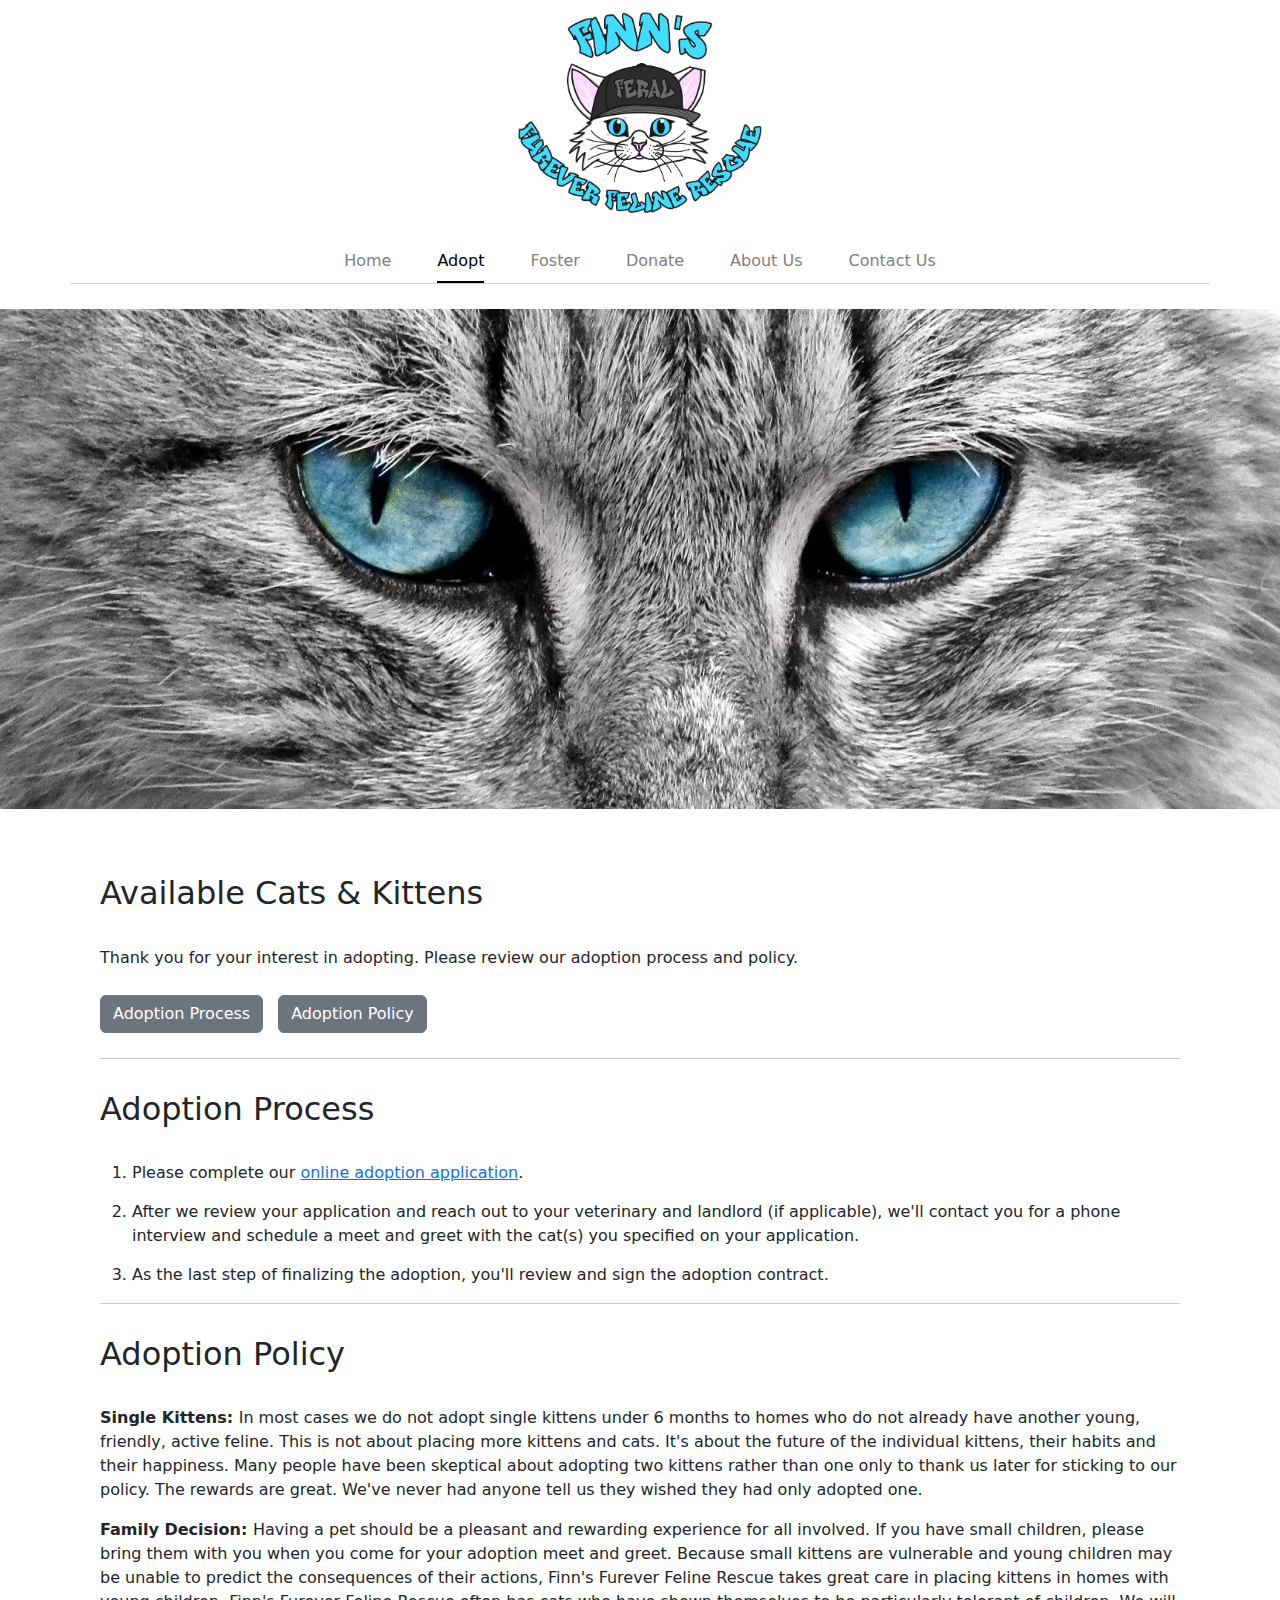
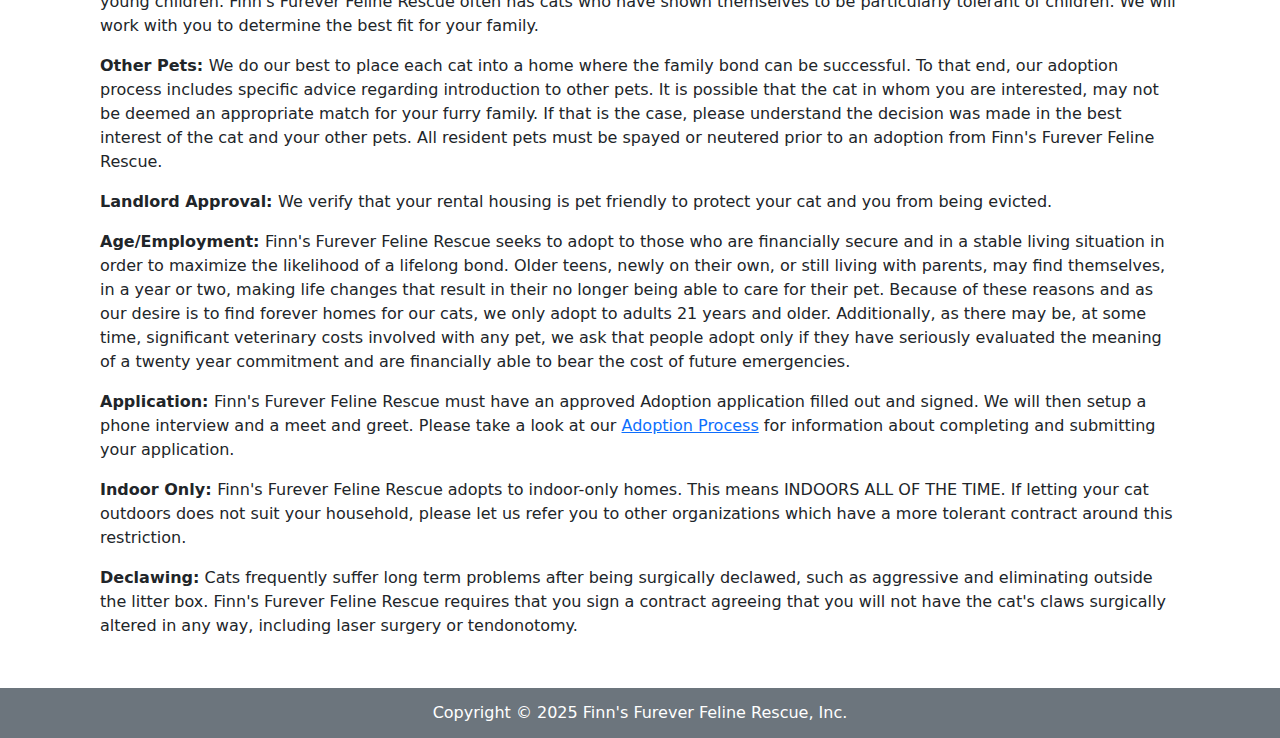
<file: adopt/index.html>
<!DOCTYPE html><html><head><meta charSet="utf-8"/><meta http-equiv="x-ua-compatible" content="ie=edge"/><meta name="viewport" content="width=device-width, initial-scale=1, shrink-to-fit=no"/><meta name="generator" content="Gatsby 5.12.11"/><style data-href="/styles.e674a457750da676c8f6.css" data-identity="gatsby-global-css">@charset "UTF-8";.center{text-align:center}.header-top-spacing{margin-bottom:0;margin-top:.75rem;padding-bottom:0}.logo a{color:#000;text-decoration:none}.logo img{width:250px}.navbar-custom a,.navbar-custom a:visited{color:gray;margin-left:15px;margin-right:15px}nav.navbar-spacing{padding-bottom:25px}.navbar-custom{border-bottom:1px solid #d3d3d3;justify-content:center!important}@media (min-width:992px){.collapsed-menu{display:none}.nav-item.dropdown:hover .dropdown-menu{display:block}.dropdown div.dropdown-menu,.dropdown div.dropdown-menu.show{margin:0}div.dropdown-menu a{margin-left:0;margin-right:0;padding-left:15px;padding-right:15px}}@media (max-width:991px){.collapsed-menu,.navbar-toggler{margin-bottom:10px}.collapsed-menu{color:gray;display:block;margin-right:10px}div.dropdown-menu{border:none}}a.nav-link{padding-bottom:0}a.nav-link>div{display:inline-block;padding-bottom:8px}.about-us-menu>a:nth-of-type(3)>div,.adopt-menu .adopt-dropdown>a>div,.contact-us-menu>a:nth-of-type(4)>div,.donate-menu>a:nth-of-type(2)>div,.foster-menu .foster-dropdown>a>div,.home-menu>a:first-of-type>div{border-bottom:2px solid #000;color:#000}a.dropdown-toggle:after{content:none}.footer-container{align-items:center;background-color:#6c757d;color:#fff;display:flex;flex-direction:row;flex-wrap:wrap;gap:25px;height:50px}.footer-item{text-align:center;width:100%}.adoption-form-container{margin-bottom:50px;margin-top:50px}.adoption-form-container h3{background-color:#e8e8e8;font-size:1em;padding:10px}.adoption-form-container .special-reminder-color{color:red}.adoption-form-container .special-reminder-center{text-align:center}.adoption-form-container .special-reminder-bottom-space,.adoption-form-container .your-agreement{margin-bottom:15px}.first-slide-hero{background:url(/images/desktop/orange_cat.jpg) no-repeat top;background-size:cover;height:500px;width:100%}@media (max-width:768px){.first-slide-hero{background:url(/images/mobile/orange_cat.jpg) no-repeat top;background-size:cover;height:600px}}.second-slide-hero{background:url(/images/desktop/gray_white_cat.jpg) no-repeat top;background-size:cover;height:500px;width:100%}@media (max-width:768px){.second-slide-hero{background:url(/images/mobile/gray_white_cat.jpg) no-repeat top;background-size:cover;height:600px}}.third-slide-hero{background:url(/images/desktop/gray_brown_cat.jpg) no-repeat top;background-size:cover;height:500px;width:100%}@media (max-width:768px){.third-slide-hero{background:url(/images/mobile/gray_brown_cat.jpg) no-repeat top;background-size:cover;height:600px}}.contact-us-container{margin-bottom:50px;margin-top:50px}.social-icon{display:inline-block;padding-top:10px}.wrap-text{word-wrap:break-word}.row{padding-bottom:10px}h2{padding-bottom:25px;padding-top:15px}.foster-form-container{margin-bottom:50px;margin-top:50px}.pinterest-link,.pinterest-link:visited{color:#e60023}.facebook-link svg path,.facebook-link:visited svg path{fill:url(#facebook-logo-fill)}.instagram-link svg path,.instagram-link:visited svg path{fill:url(#instagram-logo-fill)}.youtube-link svg path,.youtube-link:visited svg path{fill:#e60023}.email-link,.email-link:visited{color:blue}.email-link:hover{text-decoration:underline}div.hidden{display:none}div.alert-message{margin-left:15px;width:90%}.social-icon{min-width:50px;padding-bottom:10px}.foster-form-container h3{background-color:#e8e8e8;font-size:1em;padding:10px}.foster-form-container .special-reminder-color{color:red}.foster-form-container .special-reminder-center{text-align:center}.foster-form-container .special-reminder-bottom-space,.foster-form-container .your-agreement{margin-bottom:15px}.foster-form-container .form-check-container{align-content:center}.donate-hero{background:url(/images/desktop/white_kitten.jpg) no-repeat top;background-size:cover;height:500px;width:100%}@media (max-width:768px){.donate-hero{background:url(/images/mobile/white_kitten.jpg) no-repeat top;background-size:cover;height:600px}}.about-us-hero{background:url(/images/desktop/black_cat.jpg) no-repeat top;background-size:cover;height:500px;width:100%}@media (max-width:768px){.about-us-hero{background:url(/images/mobile/black_cat.jpg) no-repeat top;background-size:cover;height:600px}}.contact-us-hero{background:url(/images/desktop/brown_cat.jpg) no-repeat top;background-size:cover;height:500px;width:100%}@media (max-width:768px){.contact-us-hero{background:url(/images/mobile/brown_cat.jpg) no-repeat top;background-size:cover;height:600}}.adopt-hero{background:url(/images/desktop/gray_cat.jpg) no-repeat top;background-size:cover;height:500px;width:100%}@media (max-width:768px){.adopt-hero{background:url(/images/mobile/gray_cat.jpg) no-repeat top;background-size:cover;height:600}}.barn-cats-hero{background:url(/images/desktop/gray_brown_cat.jpg) no-repeat top;background-size:cover;height:500px;width:100%}@media (max-width:768px){.barn-cats-hero{background:url(/images/mobile/gray_brown_cat.jpg) no-repeat top;background-position:50%;background-size:cover;height:600}}.row .team-member-picture{max-width:225px;min-width:225px}.team-member-picture img{margin-bottom:25px;max-width:200px}.faq-container h2{padding:5px 0}.faq-container h3{font-size:16px}.faq-container li{margin-bottom:5px}.faq-container button{font-size:18px;font-weight:500}.faq-container button.accordion-button,.faq-container div.accordion{box-shadow:0 0 0 0}.faq-container .accordion-button:not(.collapsed){background-color:#fff}.faq-container .accordion-body{padding-bottom:30px}.paypal-logo{background-image:url(/images/paypal-color.svg);background-position:50%;background-repeat:no-repeat;height:50px}button.paypal-donate-btn{background-color:#0070e0;border:1px solid #0070e0}.venmo-logo{background-image:url(/images/venmo-logo.svg);background-position:50%;background-repeat:no-repeat;background-size:140px;height:50px}.walmart-logo{background-image:url(/images/walmart-logo.svg)}.amazon-logo,.walmart-logo{background-position:50%;background-repeat:no-repeat;background-size:150px;height:50px}.amazon-logo{background-image:url(/images/amazon-logo.svg)}.chewy-logo{background-image:url(/images/chewy-logo.svg);background-size:150px;height:50px}.chewy-logo,.stillwater-logo{background-position:50%;background-repeat:no-repeat}.stillwater-logo{background-image:url(/images/stillwater-logo.jpg);background-size:90px;border-radius:50%;display:inline-block;height:85px;margin-right:10px;min-width:90px;width:90px}.flex-header{align-items:center;display:flex;justify-content:center}.donate-container{margin-bottom:50px;margin-top:50px}button.walmart-wishlist-btn:hover{background-color:#f8a902;border:1px solid #f8a902}button.walmart-wishlist-btn{background-color:#fdbb30;border:1px solid #fdbb30}button.chewy-donate-btn,button.venmo-donate-btn{background-color:#008cff;border:1px solid #008cff}button.amazon-wishlist-btn{background-color:#f90;border:1px solid #f90}button.amazon-wishlist-btn:hover{background-color:#d88100;border:1px solid #d88100}button.stillwater-wishlist-btn{background-color:#31499d;border:1px solid #31499d}button.stillwater-wishlist-btn:hover{background-color:#152672;border:1px solid #152672}.card-container.row{padding-bottom:0}.card-container>div{padding-bottom:25px}/*!
 * Bootstrap  v5.3.2 (https://getbootstrap.com/)
 * Copyright 2011-2023 The Bootstrap Authors
 * Licensed under MIT (https://github.com/twbs/bootstrap/blob/main/LICENSE)
 */:root,[data-bs-theme=light]{--bs-blue:#0d6efd;--bs-indigo:#6610f2;--bs-purple:#6f42c1;--bs-pink:#d63384;--bs-red:#dc3545;--bs-orange:#fd7e14;--bs-yellow:#ffc107;--bs-green:#198754;--bs-teal:#20c997;--bs-cyan:#0dcaf0;--bs-black:#000;--bs-white:#fff;--bs-gray:#6c757d;--bs-gray-dark:#343a40;--bs-gray-100:#f8f9fa;--bs-gray-200:#e9ecef;--bs-gray-300:#dee2e6;--bs-gray-400:#ced4da;--bs-gray-500:#adb5bd;--bs-gray-600:#6c757d;--bs-gray-700:#495057;--bs-gray-800:#343a40;--bs-gray-900:#212529;--bs-primary:#0d6efd;--bs-secondary:#6c757d;--bs-success:#198754;--bs-info:#0dcaf0;--bs-warning:#ffc107;--bs-danger:#dc3545;--bs-light:#f8f9fa;--bs-dark:#212529;--bs-primary-rgb:13,110,253;--bs-secondary-rgb:108,117,125;--bs-success-rgb:25,135,84;--bs-info-rgb:13,202,240;--bs-warning-rgb:255,193,7;--bs-danger-rgb:220,53,69;--bs-light-rgb:248,249,250;--bs-dark-rgb:33,37,41;--bs-primary-text-emphasis:#052c65;--bs-secondary-text-emphasis:#2b2f32;--bs-success-text-emphasis:#0a3622;--bs-info-text-emphasis:#055160;--bs-warning-text-emphasis:#664d03;--bs-danger-text-emphasis:#58151c;--bs-light-text-emphasis:#495057;--bs-dark-text-emphasis:#495057;--bs-primary-bg-subtle:#cfe2ff;--bs-secondary-bg-subtle:#e2e3e5;--bs-success-bg-subtle:#d1e7dd;--bs-info-bg-subtle:#cff4fc;--bs-warning-bg-subtle:#fff3cd;--bs-danger-bg-subtle:#f8d7da;--bs-light-bg-subtle:#fcfcfd;--bs-dark-bg-subtle:#ced4da;--bs-primary-border-subtle:#9ec5fe;--bs-secondary-border-subtle:#c4c8cb;--bs-success-border-subtle:#a3cfbb;--bs-info-border-subtle:#9eeaf9;--bs-warning-border-subtle:#ffe69c;--bs-danger-border-subtle:#f1aeb5;--bs-light-border-subtle:#e9ecef;--bs-dark-border-subtle:#adb5bd;--bs-white-rgb:255,255,255;--bs-black-rgb:0,0,0;--bs-font-sans-serif:system-ui,-apple-system,"Segoe UI",Roboto,"Helvetica Neue","Noto Sans","Liberation Sans",Arial,sans-serif,"Apple Color Emoji","Segoe UI Emoji","Segoe UI Symbol","Noto Color Emoji";--bs-font-monospace:SFMono-Regular,Menlo,Monaco,Consolas,"Liberation Mono","Courier New",monospace;--bs-gradient:linear-gradient(180deg,hsla(0,0%,100%,.15),hsla(0,0%,100%,0));--bs-body-font-family:var(--bs-font-sans-serif);--bs-body-font-size:1rem;--bs-body-font-weight:400;--bs-body-line-height:1.5;--bs-body-color:#212529;--bs-body-color-rgb:33,37,41;--bs-body-bg:#fff;--bs-body-bg-rgb:255,255,255;--bs-emphasis-color:#000;--bs-emphasis-color-rgb:0,0,0;--bs-secondary-color:rgba(33,37,41,.75);--bs-secondary-color-rgb:33,37,41;--bs-secondary-bg:#e9ecef;--bs-secondary-bg-rgb:233,236,239;--bs-tertiary-color:rgba(33,37,41,.5);--bs-tertiary-color-rgb:33,37,41;--bs-tertiary-bg:#f8f9fa;--bs-tertiary-bg-rgb:248,249,250;--bs-heading-color:inherit;--bs-link-color:#0d6efd;--bs-link-color-rgb:13,110,253;--bs-link-decoration:underline;--bs-link-hover-color:#0a58ca;--bs-link-hover-color-rgb:10,88,202;--bs-code-color:#d63384;--bs-highlight-color:#212529;--bs-highlight-bg:#fff3cd;--bs-border-width:1px;--bs-border-style:solid;--bs-border-color:#dee2e6;--bs-border-color-translucent:rgba(0,0,0,.175);--bs-border-radius:0.375rem;--bs-border-radius-sm:0.25rem;--bs-border-radius-lg:0.5rem;--bs-border-radius-xl:1rem;--bs-border-radius-xxl:2rem;--bs-border-radius-2xl:var(--bs-border-radius-xxl);--bs-border-radius-pill:50rem;--bs-box-shadow:0 0.5rem 1rem rgba(0,0,0,.15);--bs-box-shadow-sm:0 0.125rem 0.25rem rgba(0,0,0,.075);--bs-box-shadow-lg:0 1rem 3rem rgba(0,0,0,.175);--bs-box-shadow-inset:inset 0 1px 2px rgba(0,0,0,.075);--bs-focus-ring-width:0.25rem;--bs-focus-ring-opacity:0.25;--bs-focus-ring-color:rgba(13,110,253,.25);--bs-form-valid-color:#198754;--bs-form-valid-border-color:#198754;--bs-form-invalid-color:#dc3545;--bs-form-invalid-border-color:#dc3545}[data-bs-theme=dark]{--bs-body-color:#dee2e6;--bs-body-color-rgb:222,226,230;--bs-body-bg:#212529;--bs-body-bg-rgb:33,37,41;--bs-emphasis-color:#fff;--bs-emphasis-color-rgb:255,255,255;--bs-secondary-color:rgba(222,226,230,.75);--bs-secondary-color-rgb:222,226,230;--bs-secondary-bg:#343a40;--bs-secondary-bg-rgb:52,58,64;--bs-tertiary-color:rgba(222,226,230,.5);--bs-tertiary-color-rgb:222,226,230;--bs-tertiary-bg:#2b3035;--bs-tertiary-bg-rgb:43,48,53;--bs-primary-text-emphasis:#6ea8fe;--bs-secondary-text-emphasis:#a7acb1;--bs-success-text-emphasis:#75b798;--bs-info-text-emphasis:#6edff6;--bs-warning-text-emphasis:#ffda6a;--bs-danger-text-emphasis:#ea868f;--bs-light-text-emphasis:#f8f9fa;--bs-dark-text-emphasis:#dee2e6;--bs-primary-bg-subtle:#031633;--bs-secondary-bg-subtle:#161719;--bs-success-bg-subtle:#051b11;--bs-info-bg-subtle:#032830;--bs-warning-bg-subtle:#332701;--bs-danger-bg-subtle:#2c0b0e;--bs-light-bg-subtle:#343a40;--bs-dark-bg-subtle:#1a1d20;--bs-primary-border-subtle:#084298;--bs-secondary-border-subtle:#41464b;--bs-success-border-subtle:#0f5132;--bs-info-border-subtle:#087990;--bs-warning-border-subtle:#997404;--bs-danger-border-subtle:#842029;--bs-light-border-subtle:#495057;--bs-dark-border-subtle:#343a40;--bs-heading-color:inherit;--bs-link-color:#6ea8fe;--bs-link-hover-color:#8bb9fe;--bs-link-color-rgb:110,168,254;--bs-link-hover-color-rgb:139,185,254;--bs-code-color:#e685b5;--bs-highlight-color:#dee2e6;--bs-highlight-bg:#664d03;--bs-border-color:#495057;--bs-border-color-translucent:hsla(0,0%,100%,.15);--bs-form-valid-color:#75b798;--bs-form-valid-border-color:#75b798;--bs-form-invalid-color:#ea868f;--bs-form-invalid-border-color:#ea868f;color-scheme:dark}*,:after,:before{box-sizing:border-box}@media (prefers-reduced-motion:no-preference){:root{scroll-behavior:smooth}}body{-webkit-text-size-adjust:100%;-webkit-tap-highlight-color:transparent;background-color:var(--bs-body-bg);color:var(--bs-body-color);font-family:var(--bs-body-font-family);font-size:var(--bs-body-font-size);font-weight:var(--bs-body-font-weight);line-height:var(--bs-body-line-height);margin:0;text-align:var(--bs-body-text-align)}hr{border:0;border-top:var(--bs-border-width) solid;color:inherit;margin:1rem 0;opacity:.25}.h1,.h2,.h3,.h4,.h5,.h6,h1,h2,h3,h4,h5,h6{color:var(--bs-heading-color);font-weight:500;line-height:1.2;margin-bottom:.5rem;margin-top:0}.h1,h1{font-size:calc(1.375rem + 1.5vw)}@media (min-width:1200px){.h1,h1{font-size:2.5rem}}.h2,h2{font-size:calc(1.325rem + .9vw)}@media (min-width:1200px){.h2,h2{font-size:2rem}}.h3,h3{font-size:calc(1.3rem + .6vw)}@media (min-width:1200px){.h3,h3{font-size:1.75rem}}.h4,h4{font-size:calc(1.275rem + .3vw)}@media (min-width:1200px){.h4,h4{font-size:1.5rem}}.h5,h5{font-size:1.25rem}.h6,h6{font-size:1rem}p{margin-bottom:1rem;margin-top:0}abbr[title]{cursor:help;-webkit-text-decoration:underline dotted;text-decoration:underline dotted;-webkit-text-decoration-skip-ink:none;text-decoration-skip-ink:none}address{font-style:normal;line-height:inherit;margin-bottom:1rem}ol,ul{padding-left:2rem}dl,ol,ul{margin-bottom:1rem;margin-top:0}ol ol,ol ul,ul ol,ul ul{margin-bottom:0}dt{font-weight:700}dd{margin-bottom:.5rem;margin-left:0}blockquote{margin:0 0 1rem}b,strong{font-weight:bolder}.small,small{font-size:.875em}.mark,mark{background-color:var(--bs-highlight-bg);color:var(--bs-highlight-color);padding:.1875em}sub,sup{font-size:.75em;line-height:0;position:relative;vertical-align:baseline}sub{bottom:-.25em}sup{top:-.5em}a{color:rgba(var(--bs-link-color-rgb),var(--bs-link-opacity,1));text-decoration:underline}a:hover{--bs-link-color-rgb:var(--bs-link-hover-color-rgb)}a:not([href]):not([class]),a:not([href]):not([class]):hover{color:inherit;text-decoration:none}code,kbd,pre,samp{font-family:var(--bs-font-monospace);font-size:1em}pre{display:block;font-size:.875em;margin-bottom:1rem;margin-top:0;overflow:auto}pre code{color:inherit;font-size:inherit;word-break:normal}code{word-wrap:break-word;color:var(--bs-code-color);font-size:.875em}a>code{color:inherit}kbd{background-color:var(--bs-body-color);border-radius:.25rem;color:var(--bs-body-bg);font-size:.875em;padding:.1875rem .375rem}kbd kbd{font-size:1em;padding:0}figure{margin:0 0 1rem}img,svg{vertical-align:middle}table{border-collapse:collapse;caption-side:bottom}caption{color:var(--bs-secondary-color);padding-bottom:.5rem;padding-top:.5rem;text-align:left}th{text-align:inherit;text-align:-webkit-match-parent}tbody,td,tfoot,th,thead,tr{border:0 solid;border-color:inherit}label{display:inline-block}button{border-radius:0}button:focus:not(:focus-visible){outline:0}button,input,optgroup,select,textarea{font-family:inherit;font-size:inherit;line-height:inherit;margin:0}button,select{text-transform:none}[role=button]{cursor:pointer}select{word-wrap:normal}select:disabled{opacity:1}[list]:not([type=date]):not([type=datetime-local]):not([type=month]):not([type=week]):not([type=time])::-webkit-calendar-picker-indicator{display:none!important}[type=button],[type=reset],[type=submit],button{-webkit-appearance:button}[type=button]:not(:disabled),[type=reset]:not(:disabled),[type=submit]:not(:disabled),button:not(:disabled){cursor:pointer}::-moz-focus-inner{border-style:none;padding:0}textarea{resize:vertical}fieldset{border:0;margin:0;min-width:0;padding:0}legend{float:left;font-size:calc(1.275rem + .3vw);line-height:inherit;margin-bottom:.5rem;padding:0;width:100%}@media (min-width:1200px){legend{font-size:1.5rem}}legend+*{clear:left}::-webkit-datetime-edit-day-field,::-webkit-datetime-edit-fields-wrapper,::-webkit-datetime-edit-hour-field,::-webkit-datetime-edit-minute,::-webkit-datetime-edit-month-field,::-webkit-datetime-edit-text,::-webkit-datetime-edit-year-field{padding:0}::-webkit-inner-spin-button{height:auto}[type=search]{-webkit-appearance:textfield;outline-offset:-2px}::-webkit-search-decoration{-webkit-appearance:none}::-webkit-color-swatch-wrapper{padding:0}::file-selector-button{-webkit-appearance:button;font:inherit}output{display:inline-block}iframe{border:0}summary{cursor:pointer;display:list-item}progress{vertical-align:baseline}[hidden]{display:none!important}.lead{font-size:1.25rem;font-weight:300}.display-1{font-size:calc(1.625rem + 4.5vw);font-weight:300;line-height:1.2}@media (min-width:1200px){.display-1{font-size:5rem}}.display-2{font-size:calc(1.575rem + 3.9vw);font-weight:300;line-height:1.2}@media (min-width:1200px){.display-2{font-size:4.5rem}}.display-3{font-size:calc(1.525rem + 3.3vw);font-weight:300;line-height:1.2}@media (min-width:1200px){.display-3{font-size:4rem}}.display-4{font-size:calc(1.475rem + 2.7vw);font-weight:300;line-height:1.2}@media (min-width:1200px){.display-4{font-size:3.5rem}}.display-5{font-size:calc(1.425rem + 2.1vw);font-weight:300;line-height:1.2}@media (min-width:1200px){.display-5{font-size:3rem}}.display-6{font-size:calc(1.375rem + 1.5vw);font-weight:300;line-height:1.2}@media (min-width:1200px){.display-6{font-size:2.5rem}}.list-inline,.list-unstyled{list-style:none;padding-left:0}.list-inline-item{display:inline-block}.list-inline-item:not(:last-child){margin-right:.5rem}.initialism{font-size:.875em;text-transform:uppercase}.blockquote{font-size:1.25rem;margin-bottom:1rem}.blockquote>:last-child{margin-bottom:0}.blockquote-footer{color:#6c757d;font-size:.875em;margin-bottom:1rem;margin-top:-1rem}.blockquote-footer:before{content:"— "}.img-fluid,.img-thumbnail{height:auto;max-width:100%}.img-thumbnail{background-color:var(--bs-body-bg);border:var(--bs-border-width) solid var(--bs-border-color);border-radius:var(--bs-border-radius);padding:.25rem}.figure{display:inline-block}.figure-img{line-height:1;margin-bottom:.5rem}.figure-caption{color:var(--bs-secondary-color);font-size:.875em}.container,.container-fluid,.container-lg,.container-md,.container-sm,.container-xl,.container-xxl{--bs-gutter-x:1.5rem;--bs-gutter-y:0;margin-left:auto;margin-right:auto;padding-left:calc(var(--bs-gutter-x)*.5);padding-right:calc(var(--bs-gutter-x)*.5);width:100%}@media (min-width:576px){.container,.container-sm{max-width:540px}}@media (min-width:768px){.container,.container-md,.container-sm{max-width:720px}}@media (min-width:992px){.container,.container-lg,.container-md,.container-sm{max-width:960px}}@media (min-width:1200px){.container,.container-lg,.container-md,.container-sm,.container-xl{max-width:1140px}}@media (min-width:1400px){.container,.container-lg,.container-md,.container-sm,.container-xl,.container-xxl{max-width:1320px}}:root{--bs-breakpoint-xs:0;--bs-breakpoint-sm:576px;--bs-breakpoint-md:768px;--bs-breakpoint-lg:992px;--bs-breakpoint-xl:1200px;--bs-breakpoint-xxl:1400px}.row{--bs-gutter-x:1.5rem;--bs-gutter-y:0;display:flex;flex-wrap:wrap;margin-left:calc(var(--bs-gutter-x)*-.5);margin-right:calc(var(--bs-gutter-x)*-.5);margin-top:calc(var(--bs-gutter-y)*-1)}.row>*{flex-shrink:0;margin-top:var(--bs-gutter-y);max-width:100%;padding-left:calc(var(--bs-gutter-x)*.5);padding-right:calc(var(--bs-gutter-x)*.5);width:100%}.col{flex:1 0}.row-cols-auto>*{flex:0 0 auto;width:auto}.row-cols-1>*{flex:0 0 auto;width:100%}.row-cols-2>*{flex:0 0 auto;width:50%}.row-cols-3>*{flex:0 0 auto;width:33.33333333%}.row-cols-4>*{flex:0 0 auto;width:25%}.row-cols-5>*{flex:0 0 auto;width:20%}.row-cols-6>*{flex:0 0 auto;width:16.66666667%}.col-auto{flex:0 0 auto;width:auto}.col-1{flex:0 0 auto;width:8.33333333%}.col-2{flex:0 0 auto;width:16.66666667%}.col-3{flex:0 0 auto;width:25%}.col-4{flex:0 0 auto;width:33.33333333%}.col-5{flex:0 0 auto;width:41.66666667%}.col-6{flex:0 0 auto;width:50%}.col-7{flex:0 0 auto;width:58.33333333%}.col-8{flex:0 0 auto;width:66.66666667%}.col-9{flex:0 0 auto;width:75%}.col-10{flex:0 0 auto;width:83.33333333%}.col-11{flex:0 0 auto;width:91.66666667%}.col-12{flex:0 0 auto;width:100%}.offset-1{margin-left:8.33333333%}.offset-2{margin-left:16.66666667%}.offset-3{margin-left:25%}.offset-4{margin-left:33.33333333%}.offset-5{margin-left:41.66666667%}.offset-6{margin-left:50%}.offset-7{margin-left:58.33333333%}.offset-8{margin-left:66.66666667%}.offset-9{margin-left:75%}.offset-10{margin-left:83.33333333%}.offset-11{margin-left:91.66666667%}.g-0,.gx-0{--bs-gutter-x:0}.g-0,.gy-0{--bs-gutter-y:0}.g-1,.gx-1{--bs-gutter-x:0.25rem}.g-1,.gy-1{--bs-gutter-y:0.25rem}.g-2,.gx-2{--bs-gutter-x:0.5rem}.g-2,.gy-2{--bs-gutter-y:0.5rem}.g-3,.gx-3{--bs-gutter-x:1rem}.g-3,.gy-3{--bs-gutter-y:1rem}.g-4,.gx-4{--bs-gutter-x:1.5rem}.g-4,.gy-4{--bs-gutter-y:1.5rem}.g-5,.gx-5{--bs-gutter-x:3rem}.g-5,.gy-5{--bs-gutter-y:3rem}@media (min-width:576px){.col-sm{flex:1 0}.row-cols-sm-auto>*{flex:0 0 auto;width:auto}.row-cols-sm-1>*{flex:0 0 auto;width:100%}.row-cols-sm-2>*{flex:0 0 auto;width:50%}.row-cols-sm-3>*{flex:0 0 auto;width:33.33333333%}.row-cols-sm-4>*{flex:0 0 auto;width:25%}.row-cols-sm-5>*{flex:0 0 auto;width:20%}.row-cols-sm-6>*{flex:0 0 auto;width:16.66666667%}.col-sm-auto{flex:0 0 auto;width:auto}.col-sm-1{flex:0 0 auto;width:8.33333333%}.col-sm-2{flex:0 0 auto;width:16.66666667%}.col-sm-3{flex:0 0 auto;width:25%}.col-sm-4{flex:0 0 auto;width:33.33333333%}.col-sm-5{flex:0 0 auto;width:41.66666667%}.col-sm-6{flex:0 0 auto;width:50%}.col-sm-7{flex:0 0 auto;width:58.33333333%}.col-sm-8{flex:0 0 auto;width:66.66666667%}.col-sm-9{flex:0 0 auto;width:75%}.col-sm-10{flex:0 0 auto;width:83.33333333%}.col-sm-11{flex:0 0 auto;width:91.66666667%}.col-sm-12{flex:0 0 auto;width:100%}.offset-sm-0{margin-left:0}.offset-sm-1{margin-left:8.33333333%}.offset-sm-2{margin-left:16.66666667%}.offset-sm-3{margin-left:25%}.offset-sm-4{margin-left:33.33333333%}.offset-sm-5{margin-left:41.66666667%}.offset-sm-6{margin-left:50%}.offset-sm-7{margin-left:58.33333333%}.offset-sm-8{margin-left:66.66666667%}.offset-sm-9{margin-left:75%}.offset-sm-10{margin-left:83.33333333%}.offset-sm-11{margin-left:91.66666667%}.g-sm-0,.gx-sm-0{--bs-gutter-x:0}.g-sm-0,.gy-sm-0{--bs-gutter-y:0}.g-sm-1,.gx-sm-1{--bs-gutter-x:0.25rem}.g-sm-1,.gy-sm-1{--bs-gutter-y:0.25rem}.g-sm-2,.gx-sm-2{--bs-gutter-x:0.5rem}.g-sm-2,.gy-sm-2{--bs-gutter-y:0.5rem}.g-sm-3,.gx-sm-3{--bs-gutter-x:1rem}.g-sm-3,.gy-sm-3{--bs-gutter-y:1rem}.g-sm-4,.gx-sm-4{--bs-gutter-x:1.5rem}.g-sm-4,.gy-sm-4{--bs-gutter-y:1.5rem}.g-sm-5,.gx-sm-5{--bs-gutter-x:3rem}.g-sm-5,.gy-sm-5{--bs-gutter-y:3rem}}@media (min-width:768px){.col-md{flex:1 0}.row-cols-md-auto>*{flex:0 0 auto;width:auto}.row-cols-md-1>*{flex:0 0 auto;width:100%}.row-cols-md-2>*{flex:0 0 auto;width:50%}.row-cols-md-3>*{flex:0 0 auto;width:33.33333333%}.row-cols-md-4>*{flex:0 0 auto;width:25%}.row-cols-md-5>*{flex:0 0 auto;width:20%}.row-cols-md-6>*{flex:0 0 auto;width:16.66666667%}.col-md-auto{flex:0 0 auto;width:auto}.col-md-1{flex:0 0 auto;width:8.33333333%}.col-md-2{flex:0 0 auto;width:16.66666667%}.col-md-3{flex:0 0 auto;width:25%}.col-md-4{flex:0 0 auto;width:33.33333333%}.col-md-5{flex:0 0 auto;width:41.66666667%}.col-md-6{flex:0 0 auto;width:50%}.col-md-7{flex:0 0 auto;width:58.33333333%}.col-md-8{flex:0 0 auto;width:66.66666667%}.col-md-9{flex:0 0 auto;width:75%}.col-md-10{flex:0 0 auto;width:83.33333333%}.col-md-11{flex:0 0 auto;width:91.66666667%}.col-md-12{flex:0 0 auto;width:100%}.offset-md-0{margin-left:0}.offset-md-1{margin-left:8.33333333%}.offset-md-2{margin-left:16.66666667%}.offset-md-3{margin-left:25%}.offset-md-4{margin-left:33.33333333%}.offset-md-5{margin-left:41.66666667%}.offset-md-6{margin-left:50%}.offset-md-7{margin-left:58.33333333%}.offset-md-8{margin-left:66.66666667%}.offset-md-9{margin-left:75%}.offset-md-10{margin-left:83.33333333%}.offset-md-11{margin-left:91.66666667%}.g-md-0,.gx-md-0{--bs-gutter-x:0}.g-md-0,.gy-md-0{--bs-gutter-y:0}.g-md-1,.gx-md-1{--bs-gutter-x:0.25rem}.g-md-1,.gy-md-1{--bs-gutter-y:0.25rem}.g-md-2,.gx-md-2{--bs-gutter-x:0.5rem}.g-md-2,.gy-md-2{--bs-gutter-y:0.5rem}.g-md-3,.gx-md-3{--bs-gutter-x:1rem}.g-md-3,.gy-md-3{--bs-gutter-y:1rem}.g-md-4,.gx-md-4{--bs-gutter-x:1.5rem}.g-md-4,.gy-md-4{--bs-gutter-y:1.5rem}.g-md-5,.gx-md-5{--bs-gutter-x:3rem}.g-md-5,.gy-md-5{--bs-gutter-y:3rem}}@media (min-width:992px){.col-lg{flex:1 0}.row-cols-lg-auto>*{flex:0 0 auto;width:auto}.row-cols-lg-1>*{flex:0 0 auto;width:100%}.row-cols-lg-2>*{flex:0 0 auto;width:50%}.row-cols-lg-3>*{flex:0 0 auto;width:33.33333333%}.row-cols-lg-4>*{flex:0 0 auto;width:25%}.row-cols-lg-5>*{flex:0 0 auto;width:20%}.row-cols-lg-6>*{flex:0 0 auto;width:16.66666667%}.col-lg-auto{flex:0 0 auto;width:auto}.col-lg-1{flex:0 0 auto;width:8.33333333%}.col-lg-2{flex:0 0 auto;width:16.66666667%}.col-lg-3{flex:0 0 auto;width:25%}.col-lg-4{flex:0 0 auto;width:33.33333333%}.col-lg-5{flex:0 0 auto;width:41.66666667%}.col-lg-6{flex:0 0 auto;width:50%}.col-lg-7{flex:0 0 auto;width:58.33333333%}.col-lg-8{flex:0 0 auto;width:66.66666667%}.col-lg-9{flex:0 0 auto;width:75%}.col-lg-10{flex:0 0 auto;width:83.33333333%}.col-lg-11{flex:0 0 auto;width:91.66666667%}.col-lg-12{flex:0 0 auto;width:100%}.offset-lg-0{margin-left:0}.offset-lg-1{margin-left:8.33333333%}.offset-lg-2{margin-left:16.66666667%}.offset-lg-3{margin-left:25%}.offset-lg-4{margin-left:33.33333333%}.offset-lg-5{margin-left:41.66666667%}.offset-lg-6{margin-left:50%}.offset-lg-7{margin-left:58.33333333%}.offset-lg-8{margin-left:66.66666667%}.offset-lg-9{margin-left:75%}.offset-lg-10{margin-left:83.33333333%}.offset-lg-11{margin-left:91.66666667%}.g-lg-0,.gx-lg-0{--bs-gutter-x:0}.g-lg-0,.gy-lg-0{--bs-gutter-y:0}.g-lg-1,.gx-lg-1{--bs-gutter-x:0.25rem}.g-lg-1,.gy-lg-1{--bs-gutter-y:0.25rem}.g-lg-2,.gx-lg-2{--bs-gutter-x:0.5rem}.g-lg-2,.gy-lg-2{--bs-gutter-y:0.5rem}.g-lg-3,.gx-lg-3{--bs-gutter-x:1rem}.g-lg-3,.gy-lg-3{--bs-gutter-y:1rem}.g-lg-4,.gx-lg-4{--bs-gutter-x:1.5rem}.g-lg-4,.gy-lg-4{--bs-gutter-y:1.5rem}.g-lg-5,.gx-lg-5{--bs-gutter-x:3rem}.g-lg-5,.gy-lg-5{--bs-gutter-y:3rem}}@media (min-width:1200px){.col-xl{flex:1 0}.row-cols-xl-auto>*{flex:0 0 auto;width:auto}.row-cols-xl-1>*{flex:0 0 auto;width:100%}.row-cols-xl-2>*{flex:0 0 auto;width:50%}.row-cols-xl-3>*{flex:0 0 auto;width:33.33333333%}.row-cols-xl-4>*{flex:0 0 auto;width:25%}.row-cols-xl-5>*{flex:0 0 auto;width:20%}.row-cols-xl-6>*{flex:0 0 auto;width:16.66666667%}.col-xl-auto{flex:0 0 auto;width:auto}.col-xl-1{flex:0 0 auto;width:8.33333333%}.col-xl-2{flex:0 0 auto;width:16.66666667%}.col-xl-3{flex:0 0 auto;width:25%}.col-xl-4{flex:0 0 auto;width:33.33333333%}.col-xl-5{flex:0 0 auto;width:41.66666667%}.col-xl-6{flex:0 0 auto;width:50%}.col-xl-7{flex:0 0 auto;width:58.33333333%}.col-xl-8{flex:0 0 auto;width:66.66666667%}.col-xl-9{flex:0 0 auto;width:75%}.col-xl-10{flex:0 0 auto;width:83.33333333%}.col-xl-11{flex:0 0 auto;width:91.66666667%}.col-xl-12{flex:0 0 auto;width:100%}.offset-xl-0{margin-left:0}.offset-xl-1{margin-left:8.33333333%}.offset-xl-2{margin-left:16.66666667%}.offset-xl-3{margin-left:25%}.offset-xl-4{margin-left:33.33333333%}.offset-xl-5{margin-left:41.66666667%}.offset-xl-6{margin-left:50%}.offset-xl-7{margin-left:58.33333333%}.offset-xl-8{margin-left:66.66666667%}.offset-xl-9{margin-left:75%}.offset-xl-10{margin-left:83.33333333%}.offset-xl-11{margin-left:91.66666667%}.g-xl-0,.gx-xl-0{--bs-gutter-x:0}.g-xl-0,.gy-xl-0{--bs-gutter-y:0}.g-xl-1,.gx-xl-1{--bs-gutter-x:0.25rem}.g-xl-1,.gy-xl-1{--bs-gutter-y:0.25rem}.g-xl-2,.gx-xl-2{--bs-gutter-x:0.5rem}.g-xl-2,.gy-xl-2{--bs-gutter-y:0.5rem}.g-xl-3,.gx-xl-3{--bs-gutter-x:1rem}.g-xl-3,.gy-xl-3{--bs-gutter-y:1rem}.g-xl-4,.gx-xl-4{--bs-gutter-x:1.5rem}.g-xl-4,.gy-xl-4{--bs-gutter-y:1.5rem}.g-xl-5,.gx-xl-5{--bs-gutter-x:3rem}.g-xl-5,.gy-xl-5{--bs-gutter-y:3rem}}@media (min-width:1400px){.col-xxl{flex:1 0}.row-cols-xxl-auto>*{flex:0 0 auto;width:auto}.row-cols-xxl-1>*{flex:0 0 auto;width:100%}.row-cols-xxl-2>*{flex:0 0 auto;width:50%}.row-cols-xxl-3>*{flex:0 0 auto;width:33.33333333%}.row-cols-xxl-4>*{flex:0 0 auto;width:25%}.row-cols-xxl-5>*{flex:0 0 auto;width:20%}.row-cols-xxl-6>*{flex:0 0 auto;width:16.66666667%}.col-xxl-auto{flex:0 0 auto;width:auto}.col-xxl-1{flex:0 0 auto;width:8.33333333%}.col-xxl-2{flex:0 0 auto;width:16.66666667%}.col-xxl-3{flex:0 0 auto;width:25%}.col-xxl-4{flex:0 0 auto;width:33.33333333%}.col-xxl-5{flex:0 0 auto;width:41.66666667%}.col-xxl-6{flex:0 0 auto;width:50%}.col-xxl-7{flex:0 0 auto;width:58.33333333%}.col-xxl-8{flex:0 0 auto;width:66.66666667%}.col-xxl-9{flex:0 0 auto;width:75%}.col-xxl-10{flex:0 0 auto;width:83.33333333%}.col-xxl-11{flex:0 0 auto;width:91.66666667%}.col-xxl-12{flex:0 0 auto;width:100%}.offset-xxl-0{margin-left:0}.offset-xxl-1{margin-left:8.33333333%}.offset-xxl-2{margin-left:16.66666667%}.offset-xxl-3{margin-left:25%}.offset-xxl-4{margin-left:33.33333333%}.offset-xxl-5{margin-left:41.66666667%}.offset-xxl-6{margin-left:50%}.offset-xxl-7{margin-left:58.33333333%}.offset-xxl-8{margin-left:66.66666667%}.offset-xxl-9{margin-left:75%}.offset-xxl-10{margin-left:83.33333333%}.offset-xxl-11{margin-left:91.66666667%}.g-xxl-0,.gx-xxl-0{--bs-gutter-x:0}.g-xxl-0,.gy-xxl-0{--bs-gutter-y:0}.g-xxl-1,.gx-xxl-1{--bs-gutter-x:0.25rem}.g-xxl-1,.gy-xxl-1{--bs-gutter-y:0.25rem}.g-xxl-2,.gx-xxl-2{--bs-gutter-x:0.5rem}.g-xxl-2,.gy-xxl-2{--bs-gutter-y:0.5rem}.g-xxl-3,.gx-xxl-3{--bs-gutter-x:1rem}.g-xxl-3,.gy-xxl-3{--bs-gutter-y:1rem}.g-xxl-4,.gx-xxl-4{--bs-gutter-x:1.5rem}.g-xxl-4,.gy-xxl-4{--bs-gutter-y:1.5rem}.g-xxl-5,.gx-xxl-5{--bs-gutter-x:3rem}.g-xxl-5,.gy-xxl-5{--bs-gutter-y:3rem}}.table{--bs-table-color-type:initial;--bs-table-bg-type:initial;--bs-table-color-state:initial;--bs-table-bg-state:initial;--bs-table-color:var(--bs-emphasis-color);--bs-table-bg:var(--bs-body-bg);--bs-table-border-color:var(--bs-border-color);--bs-table-accent-bg:transparent;--bs-table-striped-color:var(--bs-emphasis-color);--bs-table-striped-bg:rgba(var(--bs-emphasis-color-rgb),0.05);--bs-table-active-color:var(--bs-emphasis-color);--bs-table-active-bg:rgba(var(--bs-emphasis-color-rgb),0.1);--bs-table-hover-color:var(--bs-emphasis-color);--bs-table-hover-bg:rgba(var(--bs-emphasis-color-rgb),0.075);border-color:var(--bs-table-border-color);margin-bottom:1rem;vertical-align:top;width:100%}.table>:not(caption)>*>*{background-color:var(--bs-table-bg);border-bottom-width:var(--bs-border-width);box-shadow:inset 0 0 0 9999px var(--bs-table-bg-state,var(--bs-table-bg-type,var(--bs-table-accent-bg)));color:var(--bs-table-color-state,var(--bs-table-color-type,var(--bs-table-color)));padding:.5rem}.table>tbody{vertical-align:inherit}.table>thead{vertical-align:bottom}.table-group-divider{border-top:calc(var(--bs-border-width)*2) solid}.caption-top{caption-side:top}.table-sm>:not(caption)>*>*{padding:.25rem}.table-bordered>:not(caption)>*{border-width:var(--bs-border-width) 0}.table-bordered>:not(caption)>*>*{border-width:0 var(--bs-border-width)}.table-borderless>:not(caption)>*>*{border-bottom-width:0}.table-borderless>:not(:first-child){border-top-width:0}.table-striped-columns>:not(caption)>tr>:nth-child(2n),.table-striped>tbody>tr:nth-of-type(odd)>*{--bs-table-color-type:var(--bs-table-striped-color);--bs-table-bg-type:var(--bs-table-striped-bg)}.table-active{--bs-table-color-state:var(--bs-table-active-color);--bs-table-bg-state:var(--bs-table-active-bg)}.table-hover>tbody>tr:hover>*{--bs-table-color-state:var(--bs-table-hover-color);--bs-table-bg-state:var(--bs-table-hover-bg)}.table-primary{--bs-table-color:#000;--bs-table-bg:#cfe2ff;--bs-table-border-color:#a6b5cc;--bs-table-striped-bg:#c5d7f2;--bs-table-striped-color:#000;--bs-table-active-bg:#bacbe6;--bs-table-active-color:#000;--bs-table-hover-bg:#bfd1ec;--bs-table-hover-color:#000}.table-primary,.table-secondary{border-color:var(--bs-table-border-color);color:var(--bs-table-color)}.table-secondary{--bs-table-color:#000;--bs-table-bg:#e2e3e5;--bs-table-border-color:#b5b6b7;--bs-table-striped-bg:#d7d8da;--bs-table-striped-color:#000;--bs-table-active-bg:#cbccce;--bs-table-active-color:#000;--bs-table-hover-bg:#d1d2d4;--bs-table-hover-color:#000}.table-success{--bs-table-color:#000;--bs-table-bg:#d1e7dd;--bs-table-border-color:#a7b9b1;--bs-table-striped-bg:#c7dbd2;--bs-table-striped-color:#000;--bs-table-active-bg:#bcd0c7;--bs-table-active-color:#000;--bs-table-hover-bg:#c1d6cc;--bs-table-hover-color:#000}.table-info,.table-success{border-color:var(--bs-table-border-color);color:var(--bs-table-color)}.table-info{--bs-table-color:#000;--bs-table-bg:#cff4fc;--bs-table-border-color:#a6c3ca;--bs-table-striped-bg:#c5e8ef;--bs-table-striped-color:#000;--bs-table-active-bg:#badce3;--bs-table-active-color:#000;--bs-table-hover-bg:#bfe2e9;--bs-table-hover-color:#000}.table-warning{--bs-table-color:#000;--bs-table-bg:#fff3cd;--bs-table-border-color:#ccc2a4;--bs-table-striped-bg:#f2e7c3;--bs-table-striped-color:#000;--bs-table-active-bg:#e6dbb9;--bs-table-active-color:#000;--bs-table-hover-bg:#ece1be;--bs-table-hover-color:#000}.table-danger,.table-warning{border-color:var(--bs-table-border-color);color:var(--bs-table-color)}.table-danger{--bs-table-color:#000;--bs-table-bg:#f8d7da;--bs-table-border-color:#c6acae;--bs-table-striped-bg:#eccccf;--bs-table-striped-color:#000;--bs-table-active-bg:#dfc2c4;--bs-table-active-color:#000;--bs-table-hover-bg:#e5c7ca;--bs-table-hover-color:#000}.table-light{--bs-table-color:#000;--bs-table-bg:#f8f9fa;--bs-table-border-color:#c6c7c8;--bs-table-striped-bg:#ecedee;--bs-table-striped-color:#000;--bs-table-active-bg:#dfe0e1;--bs-table-active-color:#000;--bs-table-hover-bg:#e5e6e7;--bs-table-hover-color:#000}.table-dark,.table-light{border-color:var(--bs-table-border-color);color:var(--bs-table-color)}.table-dark{--bs-table-color:#fff;--bs-table-bg:#212529;--bs-table-border-color:#4d5154;--bs-table-striped-bg:#2c3034;--bs-table-striped-color:#fff;--bs-table-active-bg:#373b3e;--bs-table-active-color:#fff;--bs-table-hover-bg:#323539;--bs-table-hover-color:#fff}.table-responsive{-webkit-overflow-scrolling:touch;overflow-x:auto}@media (max-width:575.98px){.table-responsive-sm{-webkit-overflow-scrolling:touch;overflow-x:auto}}@media (max-width:767.98px){.table-responsive-md{-webkit-overflow-scrolling:touch;overflow-x:auto}}@media (max-width:991.98px){.table-responsive-lg{-webkit-overflow-scrolling:touch;overflow-x:auto}}@media (max-width:1199.98px){.table-responsive-xl{-webkit-overflow-scrolling:touch;overflow-x:auto}}@media (max-width:1399.98px){.table-responsive-xxl{-webkit-overflow-scrolling:touch;overflow-x:auto}}.form-label{margin-bottom:.5rem}.col-form-label{font-size:inherit;line-height:1.5;margin-bottom:0;padding-bottom:calc(.375rem + var(--bs-border-width));padding-top:calc(.375rem + var(--bs-border-width))}.col-form-label-lg{font-size:1.25rem;padding-bottom:calc(.5rem + var(--bs-border-width));padding-top:calc(.5rem + var(--bs-border-width))}.col-form-label-sm{font-size:.875rem;padding-bottom:calc(.25rem + var(--bs-border-width));padding-top:calc(.25rem + var(--bs-border-width))}.form-text{color:var(--bs-secondary-color);font-size:.875em;margin-top:.25rem}.form-control{appearance:none;background-clip:padding-box;background-color:var(--bs-body-bg);border:var(--bs-border-width) solid var(--bs-border-color);border-radius:var(--bs-border-radius);color:var(--bs-body-color);display:block;font-size:1rem;font-weight:400;line-height:1.5;padding:.375rem .75rem;transition:border-color .15s ease-in-out,box-shadow .15s ease-in-out;width:100%}@media (prefers-reduced-motion:reduce){.form-control{transition:none}}.form-control[type=file]{overflow:hidden}.form-control[type=file]:not(:disabled):not([readonly]){cursor:pointer}.form-control:focus{background-color:var(--bs-body-bg);border-color:#86b7fe;box-shadow:0 0 0 .25rem rgba(13,110,253,.25);color:var(--bs-body-color);outline:0}.form-control::-webkit-date-and-time-value{height:1.5em;margin:0;min-width:85px}.form-control::-webkit-datetime-edit{display:block;padding:0}.form-control::placeholder{color:var(--bs-secondary-color);opacity:1}.form-control:disabled{background-color:var(--bs-secondary-bg);opacity:1}.form-control::file-selector-button{background-color:var(--bs-tertiary-bg);border:0 solid;border-color:inherit;border-inline-end-width:var(--bs-border-width);border-radius:0;color:var(--bs-body-color);margin:-.375rem -.75rem;margin-inline-end:.75rem;padding:.375rem .75rem;pointer-events:none;transition:color .15s ease-in-out,background-color .15s ease-in-out,border-color .15s ease-in-out,box-shadow .15s ease-in-out}@media (prefers-reduced-motion:reduce){.form-control::file-selector-button{transition:none}}.form-control:hover:not(:disabled):not([readonly])::file-selector-button{background-color:var(--bs-secondary-bg)}.form-control-plaintext{background-color:transparent;border:solid transparent;border-width:var(--bs-border-width) 0;color:var(--bs-body-color);display:block;line-height:1.5;margin-bottom:0;padding:.375rem 0;width:100%}.form-control-plaintext:focus{outline:0}.form-control-plaintext.form-control-lg,.form-control-plaintext.form-control-sm{padding-left:0;padding-right:0}.form-control-sm{border-radius:var(--bs-border-radius-sm);font-size:.875rem;min-height:calc(1.5em + .5rem + var(--bs-border-width)*2);padding:.25rem .5rem}.form-control-sm::file-selector-button{margin:-.25rem -.5rem;margin-inline-end:.5rem;padding:.25rem .5rem}.form-control-lg{border-radius:var(--bs-border-radius-lg);font-size:1.25rem;min-height:calc(1.5em + 1rem + var(--bs-border-width)*2);padding:.5rem 1rem}.form-control-lg::file-selector-button{margin:-.5rem -1rem;margin-inline-end:1rem;padding:.5rem 1rem}textarea.form-control{min-height:calc(1.5em + .75rem + var(--bs-border-width)*2)}textarea.form-control-sm{min-height:calc(1.5em + .5rem + var(--bs-border-width)*2)}textarea.form-control-lg{min-height:calc(1.5em + 1rem + var(--bs-border-width)*2)}.form-control-color{height:calc(1.5em + .75rem + var(--bs-border-width)*2);padding:.375rem;width:3rem}.form-control-color:not(:disabled):not([readonly]){cursor:pointer}.form-control-color::-moz-color-swatch{border:0!important;border-radius:var(--bs-border-radius)}.form-control-color::-webkit-color-swatch{border:0!important;border-radius:var(--bs-border-radius)}.form-control-color.form-control-sm{height:calc(1.5em + .5rem + var(--bs-border-width)*2)}.form-control-color.form-control-lg{height:calc(1.5em + 1rem + var(--bs-border-width)*2)}.form-select{--bs-form-select-bg-img:url("data:image/svg+xml;charset=utf-8,%3Csvg xmlns='http://www.w3.org/2000/svg' viewBox='0 0 16 16'%3E%3Cpath fill='none' stroke='%23343a40' stroke-linecap='round' stroke-linejoin='round' stroke-width='2' d='m2 5 6 6 6-6'/%3E%3C/svg%3E");appearance:none;background-color:var(--bs-body-bg);background-image:var(--bs-form-select-bg-img),var(--bs-form-select-bg-icon,none);background-position:right .75rem center;background-repeat:no-repeat;background-size:16px 12px;border:var(--bs-border-width) solid var(--bs-border-color);border-radius:var(--bs-border-radius);color:var(--bs-body-color);display:block;font-size:1rem;font-weight:400;line-height:1.5;padding:.375rem 2.25rem .375rem .75rem;transition:border-color .15s ease-in-out,box-shadow .15s ease-in-out;width:100%}@media (prefers-reduced-motion:reduce){.form-select{transition:none}}.form-select:focus{border-color:#86b7fe;box-shadow:0 0 0 .25rem rgba(13,110,253,.25);outline:0}.form-select[multiple],.form-select[size]:not([size="1"]){background-image:none;padding-right:.75rem}.form-select:disabled{background-color:var(--bs-secondary-bg)}.form-select:-moz-focusring{color:transparent;text-shadow:0 0 0 var(--bs-body-color)}.form-select-sm{border-radius:var(--bs-border-radius-sm);font-size:.875rem;padding-bottom:.25rem;padding-left:.5rem;padding-top:.25rem}.form-select-lg{border-radius:var(--bs-border-radius-lg);font-size:1.25rem;padding-bottom:.5rem;padding-left:1rem;padding-top:.5rem}[data-bs-theme=dark] .form-select{--bs-form-select-bg-img:url("data:image/svg+xml;charset=utf-8,%3Csvg xmlns='http://www.w3.org/2000/svg' viewBox='0 0 16 16'%3E%3Cpath fill='none' stroke='%23dee2e6' stroke-linecap='round' stroke-linejoin='round' stroke-width='2' d='m2 5 6 6 6-6'/%3E%3C/svg%3E")}.form-check{display:block;margin-bottom:.125rem;min-height:1.5rem;padding-left:1.5em}.form-check .form-check-input{float:left;margin-left:-1.5em}.form-check-reverse{padding-left:0;padding-right:1.5em;text-align:right}.form-check-reverse .form-check-input{float:right;margin-left:0;margin-right:-1.5em}.form-check-input{--bs-form-check-bg:var(--bs-body-bg);appearance:none;background-color:var(--bs-form-check-bg);background-image:var(--bs-form-check-bg-image);background-position:50%;background-repeat:no-repeat;background-size:contain;border:var(--bs-border-width) solid var(--bs-border-color);flex-shrink:0;height:1em;margin-top:.25em;-webkit-print-color-adjust:exact;print-color-adjust:exact;vertical-align:top;width:1em}.form-check-input[type=checkbox]{border-radius:.25em}.form-check-input[type=radio]{border-radius:50%}.form-check-input:active{filter:brightness(90%)}.form-check-input:focus{border-color:#86b7fe;box-shadow:0 0 0 .25rem rgba(13,110,253,.25);outline:0}.form-check-input:checked{background-color:#0d6efd;border-color:#0d6efd}.form-check-input:checked[type=checkbox]{--bs-form-check-bg-image:url("data:image/svg+xml;charset=utf-8,%3Csvg xmlns='http://www.w3.org/2000/svg' viewBox='0 0 20 20'%3E%3Cpath fill='none' stroke='%23fff' stroke-linecap='round' stroke-linejoin='round' stroke-width='3' d='m6 10 3 3 6-6'/%3E%3C/svg%3E")}.form-check-input:checked[type=radio]{--bs-form-check-bg-image:url("data:image/svg+xml;charset=utf-8,%3Csvg xmlns='http://www.w3.org/2000/svg' viewBox='-4 -4 8 8'%3E%3Ccircle r='2' fill='%23fff'/%3E%3C/svg%3E")}.form-check-input[type=checkbox]:indeterminate{--bs-form-check-bg-image:url("data:image/svg+xml;charset=utf-8,%3Csvg xmlns='http://www.w3.org/2000/svg' viewBox='0 0 20 20'%3E%3Cpath fill='none' stroke='%23fff' stroke-linecap='round' stroke-linejoin='round' stroke-width='3' d='M6 10h8'/%3E%3C/svg%3E");background-color:#0d6efd;border-color:#0d6efd}.form-check-input:disabled{filter:none;opacity:.5;pointer-events:none}.form-check-input:disabled~.form-check-label,.form-check-input[disabled]~.form-check-label{cursor:default;opacity:.5}.form-switch{padding-left:2.5em}.form-switch .form-check-input{--bs-form-switch-bg:url("data:image/svg+xml;charset=utf-8,%3Csvg xmlns='http://www.w3.org/2000/svg' viewBox='-4 -4 8 8'%3E%3Ccircle r='3' fill='rgba(0, 0, 0, 0.25)'/%3E%3C/svg%3E");background-image:var(--bs-form-switch-bg);background-position:0;border-radius:2em;margin-left:-2.5em;transition:background-position .15s ease-in-out;width:2em}@media (prefers-reduced-motion:reduce){.form-switch .form-check-input{transition:none}}.form-switch .form-check-input:focus{--bs-form-switch-bg:url("data:image/svg+xml;charset=utf-8,%3Csvg xmlns='http://www.w3.org/2000/svg' viewBox='-4 -4 8 8'%3E%3Ccircle r='3' fill='%2386b7fe'/%3E%3C/svg%3E")}.form-switch .form-check-input:checked{--bs-form-switch-bg:url("data:image/svg+xml;charset=utf-8,%3Csvg xmlns='http://www.w3.org/2000/svg' viewBox='-4 -4 8 8'%3E%3Ccircle r='3' fill='%23fff'/%3E%3C/svg%3E");background-position:100%}.form-switch.form-check-reverse{padding-left:0;padding-right:2.5em}.form-switch.form-check-reverse .form-check-input{margin-left:0;margin-right:-2.5em}.form-check-inline{display:inline-block;margin-right:1rem}.btn-check{clip:rect(0,0,0,0);pointer-events:none;position:absolute}.btn-check:disabled+.btn,.btn-check[disabled]+.btn{filter:none;opacity:.65;pointer-events:none}[data-bs-theme=dark] .form-switch .form-check-input:not(:checked):not(:focus){--bs-form-switch-bg:url("data:image/svg+xml;charset=utf-8,%3Csvg xmlns='http://www.w3.org/2000/svg' viewBox='-4 -4 8 8'%3E%3Ccircle r='3' fill='rgba(255, 255, 255, 0.25)'/%3E%3C/svg%3E")}.form-range{appearance:none;background-color:transparent;height:1.5rem;padding:0;width:100%}.form-range:focus{outline:0}.form-range:focus::-webkit-slider-thumb{box-shadow:0 0 0 1px #fff,0 0 0 .25rem rgba(13,110,253,.25)}.form-range:focus::-moz-range-thumb{box-shadow:0 0 0 1px #fff,0 0 0 .25rem rgba(13,110,253,.25)}.form-range::-moz-focus-outer{border:0}.form-range::-webkit-slider-thumb{appearance:none;background-color:#0d6efd;border:0;border-radius:1rem;height:1rem;margin-top:-.25rem;-webkit-transition:background-color .15s ease-in-out,border-color .15s ease-in-out,box-shadow .15s ease-in-out;transition:background-color .15s ease-in-out,border-color .15s ease-in-out,box-shadow .15s ease-in-out;width:1rem}@media (prefers-reduced-motion:reduce){.form-range::-webkit-slider-thumb{-webkit-transition:none;transition:none}}.form-range::-webkit-slider-thumb:active{background-color:#b6d4fe}.form-range::-webkit-slider-runnable-track{background-color:var(--bs-secondary-bg);border-color:transparent;border-radius:1rem;color:transparent;cursor:pointer;height:.5rem;width:100%}.form-range::-moz-range-thumb{appearance:none;background-color:#0d6efd;border:0;border-radius:1rem;height:1rem;-moz-transition:background-color .15s ease-in-out,border-color .15s ease-in-out,box-shadow .15s ease-in-out;transition:background-color .15s ease-in-out,border-color .15s ease-in-out,box-shadow .15s ease-in-out;width:1rem}@media (prefers-reduced-motion:reduce){.form-range::-moz-range-thumb{-moz-transition:none;transition:none}}.form-range::-moz-range-thumb:active{background-color:#b6d4fe}.form-range::-moz-range-track{background-color:var(--bs-secondary-bg);border-color:transparent;border-radius:1rem;color:transparent;cursor:pointer;height:.5rem;width:100%}.form-range:disabled{pointer-events:none}.form-range:disabled::-webkit-slider-thumb{background-color:var(--bs-secondary-color)}.form-range:disabled::-moz-range-thumb{background-color:var(--bs-secondary-color)}.form-floating{position:relative}.form-floating>.form-control,.form-floating>.form-control-plaintext,.form-floating>.form-select{height:calc(3.5rem + var(--bs-border-width)*2);line-height:1.25;min-height:calc(3.5rem + var(--bs-border-width)*2)}.form-floating>label{border:var(--bs-border-width) solid transparent;height:100%;left:0;overflow:hidden;padding:1rem .75rem;pointer-events:none;position:absolute;text-align:start;text-overflow:ellipsis;top:0;transform-origin:0 0;transition:opacity .1s ease-in-out,transform .1s ease-in-out;white-space:nowrap;z-index:2}@media (prefers-reduced-motion:reduce){.form-floating>label{transition:none}}.form-floating>.form-control,.form-floating>.form-control-plaintext{padding:1rem .75rem}.form-floating>.form-control-plaintext::placeholder,.form-floating>.form-control::placeholder{color:transparent}.form-floating>.form-control-plaintext:focus,.form-floating>.form-control-plaintext:not(:placeholder-shown),.form-floating>.form-control:focus,.form-floating>.form-control:not(:placeholder-shown){padding-bottom:.625rem;padding-top:1.625rem}.form-floating>.form-control-plaintext:-webkit-autofill,.form-floating>.form-control:-webkit-autofill{padding-bottom:.625rem;padding-top:1.625rem}.form-floating>.form-select{padding-bottom:.625rem;padding-top:1.625rem}.form-floating>.form-control-plaintext~label,.form-floating>.form-control:focus~label,.form-floating>.form-control:not(:placeholder-shown)~label,.form-floating>.form-select~label{color:rgba(var(--bs-body-color-rgb),.65);transform:scale(.85) translateY(-.5rem) translateX(.15rem)}.form-floating>.form-control-plaintext~label:after,.form-floating>.form-control:focus~label:after,.form-floating>.form-control:not(:placeholder-shown)~label:after,.form-floating>.form-select~label:after{background-color:var(--bs-body-bg);border-radius:var(--bs-border-radius);content:"";height:1.5em;inset:1rem .375rem;position:absolute;z-index:-1}.form-floating>.form-control:-webkit-autofill~label{color:rgba(var(--bs-body-color-rgb),.65);transform:scale(.85) translateY(-.5rem) translateX(.15rem)}.form-floating>.form-control-plaintext~label{border-width:var(--bs-border-width) 0}.form-floating>.form-control:disabled~label,.form-floating>:disabled~label{color:#6c757d}.form-floating>.form-control:disabled~label:after,.form-floating>:disabled~label:after{background-color:var(--bs-secondary-bg)}.input-group{align-items:stretch;display:flex;flex-wrap:wrap;position:relative;width:100%}.input-group>.form-control,.input-group>.form-floating,.input-group>.form-select{flex:1 1 auto;min-width:0;position:relative;width:1%}.input-group>.form-control:focus,.input-group>.form-floating:focus-within,.input-group>.form-select:focus{z-index:5}.input-group .btn{position:relative;z-index:2}.input-group .btn:focus{z-index:5}.input-group-text{align-items:center;background-color:var(--bs-tertiary-bg);border:var(--bs-border-width) solid var(--bs-border-color);border-radius:var(--bs-border-radius);color:var(--bs-body-color);display:flex;font-size:1rem;font-weight:400;line-height:1.5;padding:.375rem .75rem;text-align:center;white-space:nowrap}.input-group-lg>.btn,.input-group-lg>.form-control,.input-group-lg>.form-select,.input-group-lg>.input-group-text{border-radius:var(--bs-border-radius-lg);font-size:1.25rem;padding:.5rem 1rem}.input-group-sm>.btn,.input-group-sm>.form-control,.input-group-sm>.form-select,.input-group-sm>.input-group-text{border-radius:var(--bs-border-radius-sm);font-size:.875rem;padding:.25rem .5rem}.input-group-lg>.form-select,.input-group-sm>.form-select{padding-right:3rem}.input-group.has-validation>.dropdown-toggle:nth-last-child(n+4),.input-group.has-validation>.form-floating:nth-last-child(n+3)>.form-control,.input-group.has-validation>.form-floating:nth-last-child(n+3)>.form-select,.input-group.has-validation>:nth-last-child(n+3):not(.dropdown-toggle):not(.dropdown-menu):not(.form-floating),.input-group:not(.has-validation)>.dropdown-toggle:nth-last-child(n+3),.input-group:not(.has-validation)>.form-floating:not(:last-child)>.form-control,.input-group:not(.has-validation)>.form-floating:not(:last-child)>.form-select,.input-group:not(.has-validation)>:not(:last-child):not(.dropdown-toggle):not(.dropdown-menu):not(.form-floating){border-bottom-right-radius:0;border-top-right-radius:0}.input-group>:not(:first-child):not(.dropdown-menu):not(.valid-tooltip):not(.valid-feedback):not(.invalid-tooltip):not(.invalid-feedback){border-bottom-left-radius:0;border-top-left-radius:0;margin-left:calc(var(--bs-border-width)*-1)}.input-group>.form-floating:not(:first-child)>.form-control,.input-group>.form-floating:not(:first-child)>.form-select{border-bottom-left-radius:0;border-top-left-radius:0}.valid-feedback{color:var(--bs-form-valid-color);display:none;font-size:.875em;margin-top:.25rem;width:100%}.valid-tooltip{background-color:var(--bs-success);border-radius:var(--bs-border-radius);color:#fff;display:none;font-size:.875rem;margin-top:.1rem;max-width:100%;padding:.25rem .5rem;position:absolute;top:100%;z-index:5}.is-valid~.valid-feedback,.is-valid~.valid-tooltip,.was-validated :valid~.valid-feedback,.was-validated :valid~.valid-tooltip{display:block}.form-control.is-valid,.was-validated .form-control:valid{background-image:url("data:image/svg+xml;charset=utf-8,%3Csvg xmlns='http://www.w3.org/2000/svg' viewBox='0 0 8 8'%3E%3Cpath fill='%23198754' d='M2.3 6.73.6 4.53c-.4-1.04.46-1.4 1.1-.8l1.1 1.4 3.4-3.8c.6-.63 1.6-.27 1.2.7l-4 4.6c-.43.5-.8.4-1.1.1z'/%3E%3C/svg%3E");background-position:right calc(.375em + .1875rem) center;background-repeat:no-repeat;background-size:calc(.75em + .375rem) calc(.75em + .375rem);border-color:var(--bs-form-valid-border-color);padding-right:calc(1.5em + .75rem)}.form-control.is-valid:focus,.was-validated .form-control:valid:focus{border-color:var(--bs-form-valid-border-color);box-shadow:0 0 0 .25rem rgba(var(--bs-success-rgb),.25)}.was-validated textarea.form-control:valid,textarea.form-control.is-valid{background-position:top calc(.375em + .1875rem) right calc(.375em + .1875rem);padding-right:calc(1.5em + .75rem)}.form-select.is-valid,.was-validated .form-select:valid{border-color:var(--bs-form-valid-border-color)}.form-select.is-valid:not([multiple]):not([size]),.form-select.is-valid:not([multiple])[size="1"],.was-validated .form-select:valid:not([multiple]):not([size]),.was-validated .form-select:valid:not([multiple])[size="1"]{--bs-form-select-bg-icon:url("data:image/svg+xml;charset=utf-8,%3Csvg xmlns='http://www.w3.org/2000/svg' viewBox='0 0 8 8'%3E%3Cpath fill='%23198754' d='M2.3 6.73.6 4.53c-.4-1.04.46-1.4 1.1-.8l1.1 1.4 3.4-3.8c.6-.63 1.6-.27 1.2.7l-4 4.6c-.43.5-.8.4-1.1.1z'/%3E%3C/svg%3E");background-position:right .75rem center,center right 2.25rem;background-size:16px 12px,calc(.75em + .375rem) calc(.75em + .375rem);padding-right:4.125rem}.form-select.is-valid:focus,.was-validated .form-select:valid:focus{border-color:var(--bs-form-valid-border-color);box-shadow:0 0 0 .25rem rgba(var(--bs-success-rgb),.25)}.form-control-color.is-valid,.was-validated .form-control-color:valid{width:calc(3.75rem + 1.5em)}.form-check-input.is-valid,.was-validated .form-check-input:valid{border-color:var(--bs-form-valid-border-color)}.form-check-input.is-valid:checked,.was-validated .form-check-input:valid:checked{background-color:var(--bs-form-valid-color)}.form-check-input.is-valid:focus,.was-validated .form-check-input:valid:focus{box-shadow:0 0 0 .25rem rgba(var(--bs-success-rgb),.25)}.form-check-input.is-valid~.form-check-label,.was-validated .form-check-input:valid~.form-check-label{color:var(--bs-form-valid-color)}.form-check-inline .form-check-input~.valid-feedback{margin-left:.5em}.input-group>.form-control:not(:focus).is-valid,.input-group>.form-floating:not(:focus-within).is-valid,.input-group>.form-select:not(:focus).is-valid,.was-validated .input-group>.form-control:not(:focus):valid,.was-validated .input-group>.form-floating:not(:focus-within):valid,.was-validated .input-group>.form-select:not(:focus):valid{z-index:3}.invalid-feedback{color:var(--bs-form-invalid-color);display:none;font-size:.875em;margin-top:.25rem;width:100%}.invalid-tooltip{background-color:var(--bs-danger);border-radius:var(--bs-border-radius);color:#fff;display:none;font-size:.875rem;margin-top:.1rem;max-width:100%;padding:.25rem .5rem;position:absolute;top:100%;z-index:5}.is-invalid~.invalid-feedback,.is-invalid~.invalid-tooltip,.was-validated :invalid~.invalid-feedback,.was-validated :invalid~.invalid-tooltip{display:block}.form-control.is-invalid,.was-validated .form-control:invalid{background-image:url("data:image/svg+xml;charset=utf-8,%3Csvg xmlns='http://www.w3.org/2000/svg' width='12' height='12' fill='none' stroke='%23dc3545' viewBox='0 0 12 12'%3E%3Ccircle cx='6' cy='6' r='4.5'/%3E%3Cpath stroke-linejoin='round' d='M5.8 3.6h.4L6 6.5z'/%3E%3Ccircle cx='6' cy='8.2' r='.6' fill='%23dc3545' stroke='none'/%3E%3C/svg%3E");background-position:right calc(.375em + .1875rem) center;background-repeat:no-repeat;background-size:calc(.75em + .375rem) calc(.75em + .375rem);border-color:var(--bs-form-invalid-border-color);padding-right:calc(1.5em + .75rem)}.form-control.is-invalid:focus,.was-validated .form-control:invalid:focus{border-color:var(--bs-form-invalid-border-color);box-shadow:0 0 0 .25rem rgba(var(--bs-danger-rgb),.25)}.was-validated textarea.form-control:invalid,textarea.form-control.is-invalid{background-position:top calc(.375em + .1875rem) right calc(.375em + .1875rem);padding-right:calc(1.5em + .75rem)}.form-select.is-invalid,.was-validated .form-select:invalid{border-color:var(--bs-form-invalid-border-color)}.form-select.is-invalid:not([multiple]):not([size]),.form-select.is-invalid:not([multiple])[size="1"],.was-validated .form-select:invalid:not([multiple]):not([size]),.was-validated .form-select:invalid:not([multiple])[size="1"]{--bs-form-select-bg-icon:url("data:image/svg+xml;charset=utf-8,%3Csvg xmlns='http://www.w3.org/2000/svg' width='12' height='12' fill='none' stroke='%23dc3545' viewBox='0 0 12 12'%3E%3Ccircle cx='6' cy='6' r='4.5'/%3E%3Cpath stroke-linejoin='round' d='M5.8 3.6h.4L6 6.5z'/%3E%3Ccircle cx='6' cy='8.2' r='.6' fill='%23dc3545' stroke='none'/%3E%3C/svg%3E");background-position:right .75rem center,center right 2.25rem;background-size:16px 12px,calc(.75em + .375rem) calc(.75em + .375rem);padding-right:4.125rem}.form-select.is-invalid:focus,.was-validated .form-select:invalid:focus{border-color:var(--bs-form-invalid-border-color);box-shadow:0 0 0 .25rem rgba(var(--bs-danger-rgb),.25)}.form-control-color.is-invalid,.was-validated .form-control-color:invalid{width:calc(3.75rem + 1.5em)}.form-check-input.is-invalid,.was-validated .form-check-input:invalid{border-color:var(--bs-form-invalid-border-color)}.form-check-input.is-invalid:checked,.was-validated .form-check-input:invalid:checked{background-color:var(--bs-form-invalid-color)}.form-check-input.is-invalid:focus,.was-validated .form-check-input:invalid:focus{box-shadow:0 0 0 .25rem rgba(var(--bs-danger-rgb),.25)}.form-check-input.is-invalid~.form-check-label,.was-validated .form-check-input:invalid~.form-check-label{color:var(--bs-form-invalid-color)}.form-check-inline .form-check-input~.invalid-feedback{margin-left:.5em}.input-group>.form-control:not(:focus).is-invalid,.input-group>.form-floating:not(:focus-within).is-invalid,.input-group>.form-select:not(:focus).is-invalid,.was-validated .input-group>.form-control:not(:focus):invalid,.was-validated .input-group>.form-floating:not(:focus-within):invalid,.was-validated .input-group>.form-select:not(:focus):invalid{z-index:4}.btn{--bs-btn-padding-x:0.75rem;--bs-btn-padding-y:0.375rem;--bs-btn-font-family: ;--bs-btn-font-size:1rem;--bs-btn-font-weight:400;--bs-btn-line-height:1.5;--bs-btn-color:var(--bs-body-color);--bs-btn-bg:transparent;--bs-btn-border-width:var(--bs-border-width);--bs-btn-border-color:transparent;--bs-btn-border-radius:var(--bs-border-radius);--bs-btn-hover-border-color:transparent;--bs-btn-box-shadow:inset 0 1px 0 hsla(0,0%,100%,.15),0 1px 1px rgba(0,0,0,.075);--bs-btn-disabled-opacity:0.65;--bs-btn-focus-box-shadow:0 0 0 0.25rem rgba(var(--bs-btn-focus-shadow-rgb),.5);background-color:var(--bs-btn-bg);border:var(--bs-btn-border-width) solid var(--bs-btn-border-color);border-radius:var(--bs-btn-border-radius);color:var(--bs-btn-color);cursor:pointer;display:inline-block;font-family:var(--bs-btn-font-family);font-size:var(--bs-btn-font-size);font-weight:var(--bs-btn-font-weight);line-height:var(--bs-btn-line-height);padding:var(--bs-btn-padding-y) var(--bs-btn-padding-x);text-align:center;text-decoration:none;transition:color .15s ease-in-out,background-color .15s ease-in-out,border-color .15s ease-in-out,box-shadow .15s ease-in-out;-webkit-user-select:none;user-select:none;vertical-align:middle}@media (prefers-reduced-motion:reduce){.btn{transition:none}}.btn:hover{background-color:var(--bs-btn-hover-bg);border-color:var(--bs-btn-hover-border-color);color:var(--bs-btn-hover-color)}.btn-check+.btn:hover{background-color:var(--bs-btn-bg);border-color:var(--bs-btn-border-color);color:var(--bs-btn-color)}.btn:focus-visible{background-color:var(--bs-btn-hover-bg);border-color:var(--bs-btn-hover-border-color);box-shadow:var(--bs-btn-focus-box-shadow);color:var(--bs-btn-hover-color);outline:0}.btn-check:focus-visible+.btn{border-color:var(--bs-btn-hover-border-color);box-shadow:var(--bs-btn-focus-box-shadow);outline:0}.btn-check:checked+.btn,.btn.active,.btn.show,.btn:first-child:active,:not(.btn-check)+.btn:active{background-color:var(--bs-btn-active-bg);border-color:var(--bs-btn-active-border-color);color:var(--bs-btn-active-color)}.btn-check:checked+.btn:focus-visible,.btn.active:focus-visible,.btn.show:focus-visible,.btn:first-child:active:focus-visible,:not(.btn-check)+.btn:active:focus-visible{box-shadow:var(--bs-btn-focus-box-shadow)}.btn.disabled,.btn:disabled,fieldset:disabled .btn{background-color:var(--bs-btn-disabled-bg);border-color:var(--bs-btn-disabled-border-color);color:var(--bs-btn-disabled-color);opacity:var(--bs-btn-disabled-opacity);pointer-events:none}.btn-primary{--bs-btn-color:#fff;--bs-btn-bg:#0d6efd;--bs-btn-border-color:#0d6efd;--bs-btn-hover-color:#fff;--bs-btn-hover-bg:#0b5ed7;--bs-btn-hover-border-color:#0a58ca;--bs-btn-focus-shadow-rgb:49,132,253;--bs-btn-active-color:#fff;--bs-btn-active-bg:#0a58ca;--bs-btn-active-border-color:#0a53be;--bs-btn-active-shadow:inset 0 3px 5px rgba(0,0,0,.125);--bs-btn-disabled-color:#fff;--bs-btn-disabled-bg:#0d6efd;--bs-btn-disabled-border-color:#0d6efd}.btn-secondary{--bs-btn-color:#fff;--bs-btn-bg:#6c757d;--bs-btn-border-color:#6c757d;--bs-btn-hover-color:#fff;--bs-btn-hover-bg:#5c636a;--bs-btn-hover-border-color:#565e64;--bs-btn-focus-shadow-rgb:130,138,145;--bs-btn-active-color:#fff;--bs-btn-active-bg:#565e64;--bs-btn-active-border-color:#51585e;--bs-btn-active-shadow:inset 0 3px 5px rgba(0,0,0,.125);--bs-btn-disabled-color:#fff;--bs-btn-disabled-bg:#6c757d;--bs-btn-disabled-border-color:#6c757d}.btn-success{--bs-btn-color:#fff;--bs-btn-bg:#198754;--bs-btn-border-color:#198754;--bs-btn-hover-color:#fff;--bs-btn-hover-bg:#157347;--bs-btn-hover-border-color:#146c43;--bs-btn-focus-shadow-rgb:60,153,110;--bs-btn-active-color:#fff;--bs-btn-active-bg:#146c43;--bs-btn-active-border-color:#13653f;--bs-btn-active-shadow:inset 0 3px 5px rgba(0,0,0,.125);--bs-btn-disabled-color:#fff;--bs-btn-disabled-bg:#198754;--bs-btn-disabled-border-color:#198754}.btn-info{--bs-btn-color:#000;--bs-btn-bg:#0dcaf0;--bs-btn-border-color:#0dcaf0;--bs-btn-hover-color:#000;--bs-btn-hover-bg:#31d2f2;--bs-btn-hover-border-color:#25cff2;--bs-btn-focus-shadow-rgb:11,172,204;--bs-btn-active-color:#000;--bs-btn-active-bg:#3dd5f3;--bs-btn-active-border-color:#25cff2;--bs-btn-active-shadow:inset 0 3px 5px rgba(0,0,0,.125);--bs-btn-disabled-color:#000;--bs-btn-disabled-bg:#0dcaf0;--bs-btn-disabled-border-color:#0dcaf0}.btn-warning{--bs-btn-color:#000;--bs-btn-bg:#ffc107;--bs-btn-border-color:#ffc107;--bs-btn-hover-color:#000;--bs-btn-hover-bg:#ffca2c;--bs-btn-hover-border-color:#ffc720;--bs-btn-focus-shadow-rgb:217,164,6;--bs-btn-active-color:#000;--bs-btn-active-bg:#ffcd39;--bs-btn-active-border-color:#ffc720;--bs-btn-active-shadow:inset 0 3px 5px rgba(0,0,0,.125);--bs-btn-disabled-color:#000;--bs-btn-disabled-bg:#ffc107;--bs-btn-disabled-border-color:#ffc107}.btn-danger{--bs-btn-color:#fff;--bs-btn-bg:#dc3545;--bs-btn-border-color:#dc3545;--bs-btn-hover-color:#fff;--bs-btn-hover-bg:#bb2d3b;--bs-btn-hover-border-color:#b02a37;--bs-btn-focus-shadow-rgb:225,83,97;--bs-btn-active-color:#fff;--bs-btn-active-bg:#b02a37;--bs-btn-active-border-color:#a52834;--bs-btn-active-shadow:inset 0 3px 5px rgba(0,0,0,.125);--bs-btn-disabled-color:#fff;--bs-btn-disabled-bg:#dc3545;--bs-btn-disabled-border-color:#dc3545}.btn-light{--bs-btn-color:#000;--bs-btn-bg:#f8f9fa;--bs-btn-border-color:#f8f9fa;--bs-btn-hover-color:#000;--bs-btn-hover-bg:#d3d4d5;--bs-btn-hover-border-color:#c6c7c8;--bs-btn-focus-shadow-rgb:211,212,213;--bs-btn-active-color:#000;--bs-btn-active-bg:#c6c7c8;--bs-btn-active-border-color:#babbbc;--bs-btn-active-shadow:inset 0 3px 5px rgba(0,0,0,.125);--bs-btn-disabled-color:#000;--bs-btn-disabled-bg:#f8f9fa;--bs-btn-disabled-border-color:#f8f9fa}.btn-dark{--bs-btn-color:#fff;--bs-btn-bg:#212529;--bs-btn-border-color:#212529;--bs-btn-hover-color:#fff;--bs-btn-hover-bg:#424649;--bs-btn-hover-border-color:#373b3e;--bs-btn-focus-shadow-rgb:66,70,73;--bs-btn-active-color:#fff;--bs-btn-active-bg:#4d5154;--bs-btn-active-border-color:#373b3e;--bs-btn-active-shadow:inset 0 3px 5px rgba(0,0,0,.125);--bs-btn-disabled-color:#fff;--bs-btn-disabled-bg:#212529;--bs-btn-disabled-border-color:#212529}.btn-outline-primary{--bs-btn-color:#0d6efd;--bs-btn-border-color:#0d6efd;--bs-btn-hover-color:#fff;--bs-btn-hover-bg:#0d6efd;--bs-btn-hover-border-color:#0d6efd;--bs-btn-focus-shadow-rgb:13,110,253;--bs-btn-active-color:#fff;--bs-btn-active-bg:#0d6efd;--bs-btn-active-border-color:#0d6efd;--bs-btn-active-shadow:inset 0 3px 5px rgba(0,0,0,.125);--bs-btn-disabled-color:#0d6efd;--bs-btn-disabled-bg:transparent;--bs-btn-disabled-border-color:#0d6efd;--bs-gradient:none}.btn-outline-secondary{--bs-btn-color:#6c757d;--bs-btn-border-color:#6c757d;--bs-btn-hover-color:#fff;--bs-btn-hover-bg:#6c757d;--bs-btn-hover-border-color:#6c757d;--bs-btn-focus-shadow-rgb:108,117,125;--bs-btn-active-color:#fff;--bs-btn-active-bg:#6c757d;--bs-btn-active-border-color:#6c757d;--bs-btn-active-shadow:inset 0 3px 5px rgba(0,0,0,.125);--bs-btn-disabled-color:#6c757d;--bs-btn-disabled-bg:transparent;--bs-btn-disabled-border-color:#6c757d;--bs-gradient:none}.btn-outline-success{--bs-btn-color:#198754;--bs-btn-border-color:#198754;--bs-btn-hover-color:#fff;--bs-btn-hover-bg:#198754;--bs-btn-hover-border-color:#198754;--bs-btn-focus-shadow-rgb:25,135,84;--bs-btn-active-color:#fff;--bs-btn-active-bg:#198754;--bs-btn-active-border-color:#198754;--bs-btn-active-shadow:inset 0 3px 5px rgba(0,0,0,.125);--bs-btn-disabled-color:#198754;--bs-btn-disabled-bg:transparent;--bs-btn-disabled-border-color:#198754;--bs-gradient:none}.btn-outline-info{--bs-btn-color:#0dcaf0;--bs-btn-border-color:#0dcaf0;--bs-btn-hover-color:#000;--bs-btn-hover-bg:#0dcaf0;--bs-btn-hover-border-color:#0dcaf0;--bs-btn-focus-shadow-rgb:13,202,240;--bs-btn-active-color:#000;--bs-btn-active-bg:#0dcaf0;--bs-btn-active-border-color:#0dcaf0;--bs-btn-active-shadow:inset 0 3px 5px rgba(0,0,0,.125);--bs-btn-disabled-color:#0dcaf0;--bs-btn-disabled-bg:transparent;--bs-btn-disabled-border-color:#0dcaf0;--bs-gradient:none}.btn-outline-warning{--bs-btn-color:#ffc107;--bs-btn-border-color:#ffc107;--bs-btn-hover-color:#000;--bs-btn-hover-bg:#ffc107;--bs-btn-hover-border-color:#ffc107;--bs-btn-focus-shadow-rgb:255,193,7;--bs-btn-active-color:#000;--bs-btn-active-bg:#ffc107;--bs-btn-active-border-color:#ffc107;--bs-btn-active-shadow:inset 0 3px 5px rgba(0,0,0,.125);--bs-btn-disabled-color:#ffc107;--bs-btn-disabled-bg:transparent;--bs-btn-disabled-border-color:#ffc107;--bs-gradient:none}.btn-outline-danger{--bs-btn-color:#dc3545;--bs-btn-border-color:#dc3545;--bs-btn-hover-color:#fff;--bs-btn-hover-bg:#dc3545;--bs-btn-hover-border-color:#dc3545;--bs-btn-focus-shadow-rgb:220,53,69;--bs-btn-active-color:#fff;--bs-btn-active-bg:#dc3545;--bs-btn-active-border-color:#dc3545;--bs-btn-active-shadow:inset 0 3px 5px rgba(0,0,0,.125);--bs-btn-disabled-color:#dc3545;--bs-btn-disabled-bg:transparent;--bs-btn-disabled-border-color:#dc3545;--bs-gradient:none}.btn-outline-light{--bs-btn-color:#f8f9fa;--bs-btn-border-color:#f8f9fa;--bs-btn-hover-color:#000;--bs-btn-hover-bg:#f8f9fa;--bs-btn-hover-border-color:#f8f9fa;--bs-btn-focus-shadow-rgb:248,249,250;--bs-btn-active-color:#000;--bs-btn-active-bg:#f8f9fa;--bs-btn-active-border-color:#f8f9fa;--bs-btn-active-shadow:inset 0 3px 5px rgba(0,0,0,.125);--bs-btn-disabled-color:#f8f9fa;--bs-btn-disabled-bg:transparent;--bs-btn-disabled-border-color:#f8f9fa;--bs-gradient:none}.btn-outline-dark{--bs-btn-color:#212529;--bs-btn-border-color:#212529;--bs-btn-hover-color:#fff;--bs-btn-hover-bg:#212529;--bs-btn-hover-border-color:#212529;--bs-btn-focus-shadow-rgb:33,37,41;--bs-btn-active-color:#fff;--bs-btn-active-bg:#212529;--bs-btn-active-border-color:#212529;--bs-btn-active-shadow:inset 0 3px 5px rgba(0,0,0,.125);--bs-btn-disabled-color:#212529;--bs-btn-disabled-bg:transparent;--bs-btn-disabled-border-color:#212529;--bs-gradient:none}.btn-link{--bs-btn-font-weight:400;--bs-btn-color:var(--bs-link-color);--bs-btn-bg:transparent;--bs-btn-border-color:transparent;--bs-btn-hover-color:var(--bs-link-hover-color);--bs-btn-hover-border-color:transparent;--bs-btn-active-color:var(--bs-link-hover-color);--bs-btn-active-border-color:transparent;--bs-btn-disabled-color:#6c757d;--bs-btn-disabled-border-color:transparent;--bs-btn-box-shadow:0 0 0 #000;--bs-btn-focus-shadow-rgb:49,132,253;text-decoration:underline}.btn-link:focus-visible{color:var(--bs-btn-color)}.btn-link:hover{color:var(--bs-btn-hover-color)}.btn-group-lg>.btn,.btn-lg{--bs-btn-padding-y:0.5rem;--bs-btn-padding-x:1rem;--bs-btn-font-size:1.25rem;--bs-btn-border-radius:var(--bs-border-radius-lg)}.btn-group-sm>.btn,.btn-sm{--bs-btn-padding-y:0.25rem;--bs-btn-padding-x:0.5rem;--bs-btn-font-size:0.875rem;--bs-btn-border-radius:var(--bs-border-radius-sm)}.fade{transition:opacity .15s linear}@media (prefers-reduced-motion:reduce){.fade{transition:none}}.fade:not(.show){opacity:0}.collapse:not(.show){display:none}.collapsing{height:0;overflow:hidden;transition:height .35s ease}@media (prefers-reduced-motion:reduce){.collapsing{transition:none}}.collapsing.collapse-horizontal{height:auto;transition:width .35s ease;width:0}@media (prefers-reduced-motion:reduce){.collapsing.collapse-horizontal{transition:none}}.dropdown,.dropdown-center,.dropend,.dropstart,.dropup,.dropup-center{position:relative}.dropdown-toggle{white-space:nowrap}.dropdown-toggle:after{border-bottom:0;border-left:.3em solid transparent;border-right:.3em solid transparent;border-top:.3em solid;content:"";display:inline-block;margin-left:.255em;vertical-align:.255em}.dropdown-toggle:empty:after{margin-left:0}.dropdown-menu{--bs-dropdown-zindex:1000;--bs-dropdown-min-width:10rem;--bs-dropdown-padding-x:0;--bs-dropdown-padding-y:0.5rem;--bs-dropdown-spacer:0.125rem;--bs-dropdown-font-size:1rem;--bs-dropdown-color:var(--bs-body-color);--bs-dropdown-bg:var(--bs-body-bg);--bs-dropdown-border-color:var(--bs-border-color-translucent);--bs-dropdown-border-radius:var(--bs-border-radius);--bs-dropdown-border-width:var(--bs-border-width);--bs-dropdown-inner-border-radius:calc(var(--bs-border-radius) - var(--bs-border-width));--bs-dropdown-divider-bg:var(--bs-border-color-translucent);--bs-dropdown-divider-margin-y:0.5rem;--bs-dropdown-box-shadow:var(--bs-box-shadow);--bs-dropdown-link-color:var(--bs-body-color);--bs-dropdown-link-hover-color:var(--bs-body-color);--bs-dropdown-link-hover-bg:var(--bs-tertiary-bg);--bs-dropdown-link-active-color:#fff;--bs-dropdown-link-active-bg:#0d6efd;--bs-dropdown-link-disabled-color:var(--bs-tertiary-color);--bs-dropdown-item-padding-x:1rem;--bs-dropdown-item-padding-y:0.25rem;--bs-dropdown-header-color:#6c757d;--bs-dropdown-header-padding-x:1rem;--bs-dropdown-header-padding-y:0.5rem;background-clip:padding-box;background-color:var(--bs-dropdown-bg);border:var(--bs-dropdown-border-width) solid var(--bs-dropdown-border-color);border-radius:var(--bs-dropdown-border-radius);color:var(--bs-dropdown-color);display:none;font-size:var(--bs-dropdown-font-size);list-style:none;margin:0;min-width:var(--bs-dropdown-min-width);padding:var(--bs-dropdown-padding-y) var(--bs-dropdown-padding-x);position:absolute;text-align:left;z-index:var(--bs-dropdown-zindex)}.dropdown-menu[data-bs-popper]{left:0;margin-top:var(--bs-dropdown-spacer);top:100%}.dropdown-menu-start{--bs-position:start}.dropdown-menu-start[data-bs-popper]{left:0;right:auto}.dropdown-menu-end{--bs-position:end}.dropdown-menu-end[data-bs-popper]{left:auto;right:0}@media (min-width:576px){.dropdown-menu-sm-start{--bs-position:start}.dropdown-menu-sm-start[data-bs-popper]{left:0;right:auto}.dropdown-menu-sm-end{--bs-position:end}.dropdown-menu-sm-end[data-bs-popper]{left:auto;right:0}}@media (min-width:768px){.dropdown-menu-md-start{--bs-position:start}.dropdown-menu-md-start[data-bs-popper]{left:0;right:auto}.dropdown-menu-md-end{--bs-position:end}.dropdown-menu-md-end[data-bs-popper]{left:auto;right:0}}@media (min-width:992px){.dropdown-menu-lg-start{--bs-position:start}.dropdown-menu-lg-start[data-bs-popper]{left:0;right:auto}.dropdown-menu-lg-end{--bs-position:end}.dropdown-menu-lg-end[data-bs-popper]{left:auto;right:0}}@media (min-width:1200px){.dropdown-menu-xl-start{--bs-position:start}.dropdown-menu-xl-start[data-bs-popper]{left:0;right:auto}.dropdown-menu-xl-end{--bs-position:end}.dropdown-menu-xl-end[data-bs-popper]{left:auto;right:0}}@media (min-width:1400px){.dropdown-menu-xxl-start{--bs-position:start}.dropdown-menu-xxl-start[data-bs-popper]{left:0;right:auto}.dropdown-menu-xxl-end{--bs-position:end}.dropdown-menu-xxl-end[data-bs-popper]{left:auto;right:0}}.dropup .dropdown-menu[data-bs-popper]{bottom:100%;margin-bottom:var(--bs-dropdown-spacer);margin-top:0;top:auto}.dropup .dropdown-toggle:after{border-bottom:.3em solid;border-left:.3em solid transparent;border-right:.3em solid transparent;border-top:0;content:"";display:inline-block;margin-left:.255em;vertical-align:.255em}.dropup .dropdown-toggle:empty:after{margin-left:0}.dropend .dropdown-menu[data-bs-popper]{left:100%;margin-left:var(--bs-dropdown-spacer);margin-top:0;right:auto;top:0}.dropend .dropdown-toggle:after{border-bottom:.3em solid transparent;border-left:.3em solid;border-right:0;border-top:.3em solid transparent;content:"";display:inline-block;margin-left:.255em;vertical-align:.255em}.dropend .dropdown-toggle:empty:after{margin-left:0}.dropend .dropdown-toggle:after{vertical-align:0}.dropstart .dropdown-menu[data-bs-popper]{left:auto;margin-right:var(--bs-dropdown-spacer);margin-top:0;right:100%;top:0}.dropstart .dropdown-toggle:after{content:"";display:inline-block;display:none;margin-left:.255em;vertical-align:.255em}.dropstart .dropdown-toggle:before{border-bottom:.3em solid transparent;border-right:.3em solid;border-top:.3em solid transparent;content:"";display:inline-block;margin-right:.255em;vertical-align:.255em}.dropstart .dropdown-toggle:empty:after{margin-left:0}.dropstart .dropdown-toggle:before{vertical-align:0}.dropdown-divider{border-top:1px solid var(--bs-dropdown-divider-bg);height:0;margin:var(--bs-dropdown-divider-margin-y) 0;opacity:1;overflow:hidden}.dropdown-item{background-color:transparent;border:0;border-radius:var(--bs-dropdown-item-border-radius,0);clear:both;color:var(--bs-dropdown-link-color);display:block;font-weight:400;padding:var(--bs-dropdown-item-padding-y) var(--bs-dropdown-item-padding-x);text-align:inherit;text-decoration:none;white-space:nowrap;width:100%}.dropdown-item:focus,.dropdown-item:hover{background-color:var(--bs-dropdown-link-hover-bg);color:var(--bs-dropdown-link-hover-color)}.dropdown-item.active,.dropdown-item:active{background-color:var(--bs-dropdown-link-active-bg);color:var(--bs-dropdown-link-active-color);text-decoration:none}.dropdown-item.disabled,.dropdown-item:disabled{background-color:transparent;color:var(--bs-dropdown-link-disabled-color);pointer-events:none}.dropdown-menu.show{display:block}.dropdown-header{color:var(--bs-dropdown-header-color);display:block;font-size:.875rem;margin-bottom:0;padding:var(--bs-dropdown-header-padding-y) var(--bs-dropdown-header-padding-x);white-space:nowrap}.dropdown-item-text{color:var(--bs-dropdown-link-color);display:block;padding:var(--bs-dropdown-item-padding-y) var(--bs-dropdown-item-padding-x)}.dropdown-menu-dark{--bs-dropdown-color:#dee2e6;--bs-dropdown-bg:#343a40;--bs-dropdown-border-color:var(--bs-border-color-translucent);--bs-dropdown-box-shadow: ;--bs-dropdown-link-color:#dee2e6;--bs-dropdown-link-hover-color:#fff;--bs-dropdown-divider-bg:var(--bs-border-color-translucent);--bs-dropdown-link-hover-bg:hsla(0,0%,100%,.15);--bs-dropdown-link-active-color:#fff;--bs-dropdown-link-active-bg:#0d6efd;--bs-dropdown-link-disabled-color:#adb5bd;--bs-dropdown-header-color:#adb5bd}.btn-group,.btn-group-vertical{display:inline-flex;position:relative;vertical-align:middle}.btn-group-vertical>.btn,.btn-group>.btn{flex:1 1 auto;position:relative}.btn-group-vertical>.btn-check:checked+.btn,.btn-group-vertical>.btn-check:focus+.btn,.btn-group-vertical>.btn.active,.btn-group-vertical>.btn:active,.btn-group-vertical>.btn:focus,.btn-group-vertical>.btn:hover,.btn-group>.btn-check:checked+.btn,.btn-group>.btn-check:focus+.btn,.btn-group>.btn.active,.btn-group>.btn:active,.btn-group>.btn:focus,.btn-group>.btn:hover{z-index:1}.btn-toolbar{display:flex;flex-wrap:wrap;justify-content:flex-start}.btn-toolbar .input-group{width:auto}.btn-group{border-radius:var(--bs-border-radius)}.btn-group>.btn-group:not(:first-child),.btn-group>:not(.btn-check:first-child)+.btn{margin-left:calc(var(--bs-border-width)*-1)}.btn-group>.btn-group:not(:last-child)>.btn,.btn-group>.btn.dropdown-toggle-split:first-child,.btn-group>.btn:not(:last-child):not(.dropdown-toggle){border-bottom-right-radius:0;border-top-right-radius:0}.btn-group>.btn-group:not(:first-child)>.btn,.btn-group>.btn:nth-child(n+3),.btn-group>:not(.btn-check)+.btn{border-bottom-left-radius:0;border-top-left-radius:0}.dropdown-toggle-split{padding-left:.5625rem;padding-right:.5625rem}.dropdown-toggle-split:after,.dropend .dropdown-toggle-split:after,.dropup .dropdown-toggle-split:after{margin-left:0}.dropstart .dropdown-toggle-split:before{margin-right:0}.btn-group-sm>.btn+.dropdown-toggle-split,.btn-sm+.dropdown-toggle-split{padding-left:.375rem;padding-right:.375rem}.btn-group-lg>.btn+.dropdown-toggle-split,.btn-lg+.dropdown-toggle-split{padding-left:.75rem;padding-right:.75rem}.btn-group-vertical{align-items:flex-start;flex-direction:column;justify-content:center}.btn-group-vertical>.btn,.btn-group-vertical>.btn-group{width:100%}.btn-group-vertical>.btn-group:not(:first-child),.btn-group-vertical>.btn:not(:first-child){margin-top:calc(var(--bs-border-width)*-1)}.btn-group-vertical>.btn-group:not(:last-child)>.btn,.btn-group-vertical>.btn:not(:last-child):not(.dropdown-toggle){border-bottom-left-radius:0;border-bottom-right-radius:0}.btn-group-vertical>.btn-group:not(:first-child)>.btn,.btn-group-vertical>.btn~.btn{border-top-left-radius:0;border-top-right-radius:0}.nav{--bs-nav-link-padding-x:1rem;--bs-nav-link-padding-y:0.5rem;--bs-nav-link-font-weight: ;--bs-nav-link-color:var(--bs-link-color);--bs-nav-link-hover-color:var(--bs-link-hover-color);--bs-nav-link-disabled-color:var(--bs-secondary-color);display:flex;flex-wrap:wrap;list-style:none;margin-bottom:0;padding-left:0}.nav-link{background:0 0;border:0;color:var(--bs-nav-link-color);display:block;font-size:var(--bs-nav-link-font-size);font-weight:var(--bs-nav-link-font-weight);padding:var(--bs-nav-link-padding-y) var(--bs-nav-link-padding-x);text-decoration:none;transition:color .15s ease-in-out,background-color .15s ease-in-out,border-color .15s ease-in-out}@media (prefers-reduced-motion:reduce){.nav-link{transition:none}}.nav-link:focus,.nav-link:hover{color:var(--bs-nav-link-hover-color)}.nav-link:focus-visible{box-shadow:0 0 0 .25rem rgba(13,110,253,.25);outline:0}.nav-link.disabled,.nav-link:disabled{color:var(--bs-nav-link-disabled-color);cursor:default;pointer-events:none}.nav-tabs{--bs-nav-tabs-border-width:var(--bs-border-width);--bs-nav-tabs-border-color:var(--bs-border-color);--bs-nav-tabs-border-radius:var(--bs-border-radius);--bs-nav-tabs-link-hover-border-color:var(--bs-secondary-bg) var(--bs-secondary-bg) var(--bs-border-color);--bs-nav-tabs-link-active-color:var(--bs-emphasis-color);--bs-nav-tabs-link-active-bg:var(--bs-body-bg);--bs-nav-tabs-link-active-border-color:var(--bs-border-color) var(--bs-border-color) var(--bs-body-bg);border-bottom:var(--bs-nav-tabs-border-width) solid var(--bs-nav-tabs-border-color)}.nav-tabs .nav-link{border:var(--bs-nav-tabs-border-width) solid transparent;border-top-left-radius:var(--bs-nav-tabs-border-radius);border-top-right-radius:var(--bs-nav-tabs-border-radius);margin-bottom:calc(var(--bs-nav-tabs-border-width)*-1)}.nav-tabs .nav-link:focus,.nav-tabs .nav-link:hover{border-color:var(--bs-nav-tabs-link-hover-border-color);isolation:isolate}.nav-tabs .nav-item.show .nav-link,.nav-tabs .nav-link.active{background-color:var(--bs-nav-tabs-link-active-bg);border-color:var(--bs-nav-tabs-link-active-border-color);color:var(--bs-nav-tabs-link-active-color)}.nav-tabs .dropdown-menu{border-top-left-radius:0;border-top-right-radius:0;margin-top:calc(var(--bs-nav-tabs-border-width)*-1)}.nav-pills{--bs-nav-pills-border-radius:var(--bs-border-radius);--bs-nav-pills-link-active-color:#fff;--bs-nav-pills-link-active-bg:#0d6efd}.nav-pills .nav-link{border-radius:var(--bs-nav-pills-border-radius)}.nav-pills .nav-link.active,.nav-pills .show>.nav-link{background-color:var(--bs-nav-pills-link-active-bg);color:var(--bs-nav-pills-link-active-color)}.nav-underline{--bs-nav-underline-gap:1rem;--bs-nav-underline-border-width:0.125rem;--bs-nav-underline-link-active-color:var(--bs-emphasis-color);gap:var(--bs-nav-underline-gap)}.nav-underline .nav-link{border-bottom:var(--bs-nav-underline-border-width) solid transparent;padding-left:0;padding-right:0}.nav-underline .nav-link:focus,.nav-underline .nav-link:hover{border-bottom-color:currentcolor}.nav-underline .nav-link.active,.nav-underline .show>.nav-link{border-bottom-color:currentcolor;color:var(--bs-nav-underline-link-active-color);font-weight:700}.nav-fill .nav-item,.nav-fill>.nav-link{flex:1 1 auto;text-align:center}.nav-justified .nav-item,.nav-justified>.nav-link{flex-basis:0;flex-grow:1;text-align:center}.nav-fill .nav-item .nav-link,.nav-justified .nav-item .nav-link{width:100%}.tab-content>.tab-pane{display:none}.tab-content>.active{display:block}.navbar{--bs-navbar-padding-x:0;--bs-navbar-padding-y:0.5rem;--bs-navbar-color:rgba(var(--bs-emphasis-color-rgb),0.65);--bs-navbar-hover-color:rgba(var(--bs-emphasis-color-rgb),0.8);--bs-navbar-disabled-color:rgba(var(--bs-emphasis-color-rgb),0.3);--bs-navbar-active-color:rgba(var(--bs-emphasis-color-rgb),1);--bs-navbar-brand-padding-y:0.3125rem;--bs-navbar-brand-margin-end:1rem;--bs-navbar-brand-font-size:1.25rem;--bs-navbar-brand-color:rgba(var(--bs-emphasis-color-rgb),1);--bs-navbar-brand-hover-color:rgba(var(--bs-emphasis-color-rgb),1);--bs-navbar-nav-link-padding-x:0.5rem;--bs-navbar-toggler-padding-y:0.25rem;--bs-navbar-toggler-padding-x:0.75rem;--bs-navbar-toggler-font-size:1.25rem;--bs-navbar-toggler-icon-bg:url("data:image/svg+xml;charset=utf-8,%3Csvg xmlns='http://www.w3.org/2000/svg' viewBox='0 0 30 30'%3E%3Cpath stroke='rgba(33, 37, 41, 0.75)' stroke-linecap='round' stroke-miterlimit='10' stroke-width='2' d='M4 7h22M4 15h22M4 23h22'/%3E%3C/svg%3E");--bs-navbar-toggler-border-color:rgba(var(--bs-emphasis-color-rgb),0.15);--bs-navbar-toggler-border-radius:var(--bs-border-radius);--bs-navbar-toggler-focus-width:0.25rem;--bs-navbar-toggler-transition:box-shadow 0.15s ease-in-out;align-items:center;display:flex;flex-wrap:wrap;justify-content:space-between;padding:var(--bs-navbar-padding-y) var(--bs-navbar-padding-x);position:relative}.navbar>.container,.navbar>.container-fluid,.navbar>.container-lg,.navbar>.container-md,.navbar>.container-sm,.navbar>.container-xl,.navbar>.container-xxl{align-items:center;display:flex;flex-wrap:inherit;justify-content:space-between}.navbar-brand{color:var(--bs-navbar-brand-color);font-size:var(--bs-navbar-brand-font-size);margin-right:var(--bs-navbar-brand-margin-end);padding-bottom:var(--bs-navbar-brand-padding-y);padding-top:var(--bs-navbar-brand-padding-y);text-decoration:none;white-space:nowrap}.navbar-brand:focus,.navbar-brand:hover{color:var(--bs-navbar-brand-hover-color)}.navbar-nav{--bs-nav-link-padding-x:0;--bs-nav-link-padding-y:0.5rem;--bs-nav-link-font-weight: ;--bs-nav-link-color:var(--bs-navbar-color);--bs-nav-link-hover-color:var(--bs-navbar-hover-color);--bs-nav-link-disabled-color:var(--bs-navbar-disabled-color);display:flex;flex-direction:column;list-style:none;margin-bottom:0;padding-left:0}.navbar-nav .nav-link.active,.navbar-nav .nav-link.show{color:var(--bs-navbar-active-color)}.navbar-nav .dropdown-menu{position:static}.navbar-text{color:var(--bs-navbar-color);padding-bottom:.5rem;padding-top:.5rem}.navbar-text a,.navbar-text a:focus,.navbar-text a:hover{color:var(--bs-navbar-active-color)}.navbar-collapse{align-items:center;flex-basis:100%;flex-grow:1}.navbar-toggler{background-color:transparent;border:var(--bs-border-width) solid var(--bs-navbar-toggler-border-color);border-radius:var(--bs-navbar-toggler-border-radius);color:var(--bs-navbar-color);font-size:var(--bs-navbar-toggler-font-size);line-height:1;padding:var(--bs-navbar-toggler-padding-y) var(--bs-navbar-toggler-padding-x);transition:var(--bs-navbar-toggler-transition)}@media (prefers-reduced-motion:reduce){.navbar-toggler{transition:none}}.navbar-toggler:hover{text-decoration:none}.navbar-toggler:focus{box-shadow:0 0 0 var(--bs-navbar-toggler-focus-width);outline:0;text-decoration:none}.navbar-toggler-icon{background-image:var(--bs-navbar-toggler-icon-bg);background-position:50%;background-repeat:no-repeat;background-size:100%;display:inline-block;height:1.5em;vertical-align:middle;width:1.5em}.navbar-nav-scroll{max-height:var(--bs-scroll-height,75vh);overflow-y:auto}@media (min-width:576px){.navbar-expand-sm{flex-wrap:nowrap;justify-content:flex-start}.navbar-expand-sm .navbar-nav{flex-direction:row}.navbar-expand-sm .navbar-nav .dropdown-menu{position:absolute}.navbar-expand-sm .navbar-nav .nav-link{padding-left:var(--bs-navbar-nav-link-padding-x);padding-right:var(--bs-navbar-nav-link-padding-x)}.navbar-expand-sm .navbar-nav-scroll{overflow:visible}.navbar-expand-sm .navbar-collapse{display:flex!important;flex-basis:auto}.navbar-expand-sm .navbar-toggler{display:none}.navbar-expand-sm .offcanvas{background-color:transparent!important;border:0!important;flex-grow:1;height:auto!important;position:static;transform:none!important;transition:none;visibility:visible!important;width:auto!important;z-index:auto}.navbar-expand-sm .offcanvas .offcanvas-header{display:none}.navbar-expand-sm .offcanvas .offcanvas-body{display:flex;flex-grow:0;overflow-y:visible;padding:0}}@media (min-width:768px){.navbar-expand-md{flex-wrap:nowrap;justify-content:flex-start}.navbar-expand-md .navbar-nav{flex-direction:row}.navbar-expand-md .navbar-nav .dropdown-menu{position:absolute}.navbar-expand-md .navbar-nav .nav-link{padding-left:var(--bs-navbar-nav-link-padding-x);padding-right:var(--bs-navbar-nav-link-padding-x)}.navbar-expand-md .navbar-nav-scroll{overflow:visible}.navbar-expand-md .navbar-collapse{display:flex!important;flex-basis:auto}.navbar-expand-md .navbar-toggler{display:none}.navbar-expand-md .offcanvas{background-color:transparent!important;border:0!important;flex-grow:1;height:auto!important;position:static;transform:none!important;transition:none;visibility:visible!important;width:auto!important;z-index:auto}.navbar-expand-md .offcanvas .offcanvas-header{display:none}.navbar-expand-md .offcanvas .offcanvas-body{display:flex;flex-grow:0;overflow-y:visible;padding:0}}@media (min-width:992px){.navbar-expand-lg{flex-wrap:nowrap;justify-content:flex-start}.navbar-expand-lg .navbar-nav{flex-direction:row}.navbar-expand-lg .navbar-nav .dropdown-menu{position:absolute}.navbar-expand-lg .navbar-nav .nav-link{padding-left:var(--bs-navbar-nav-link-padding-x);padding-right:var(--bs-navbar-nav-link-padding-x)}.navbar-expand-lg .navbar-nav-scroll{overflow:visible}.navbar-expand-lg .navbar-collapse{display:flex!important;flex-basis:auto}.navbar-expand-lg .navbar-toggler{display:none}.navbar-expand-lg .offcanvas{background-color:transparent!important;border:0!important;flex-grow:1;height:auto!important;position:static;transform:none!important;transition:none;visibility:visible!important;width:auto!important;z-index:auto}.navbar-expand-lg .offcanvas .offcanvas-header{display:none}.navbar-expand-lg .offcanvas .offcanvas-body{display:flex;flex-grow:0;overflow-y:visible;padding:0}}@media (min-width:1200px){.navbar-expand-xl{flex-wrap:nowrap;justify-content:flex-start}.navbar-expand-xl .navbar-nav{flex-direction:row}.navbar-expand-xl .navbar-nav .dropdown-menu{position:absolute}.navbar-expand-xl .navbar-nav .nav-link{padding-left:var(--bs-navbar-nav-link-padding-x);padding-right:var(--bs-navbar-nav-link-padding-x)}.navbar-expand-xl .navbar-nav-scroll{overflow:visible}.navbar-expand-xl .navbar-collapse{display:flex!important;flex-basis:auto}.navbar-expand-xl .navbar-toggler{display:none}.navbar-expand-xl .offcanvas{background-color:transparent!important;border:0!important;flex-grow:1;height:auto!important;position:static;transform:none!important;transition:none;visibility:visible!important;width:auto!important;z-index:auto}.navbar-expand-xl .offcanvas .offcanvas-header{display:none}.navbar-expand-xl .offcanvas .offcanvas-body{display:flex;flex-grow:0;overflow-y:visible;padding:0}}@media (min-width:1400px){.navbar-expand-xxl{flex-wrap:nowrap;justify-content:flex-start}.navbar-expand-xxl .navbar-nav{flex-direction:row}.navbar-expand-xxl .navbar-nav .dropdown-menu{position:absolute}.navbar-expand-xxl .navbar-nav .nav-link{padding-left:var(--bs-navbar-nav-link-padding-x);padding-right:var(--bs-navbar-nav-link-padding-x)}.navbar-expand-xxl .navbar-nav-scroll{overflow:visible}.navbar-expand-xxl .navbar-collapse{display:flex!important;flex-basis:auto}.navbar-expand-xxl .navbar-toggler{display:none}.navbar-expand-xxl .offcanvas{background-color:transparent!important;border:0!important;flex-grow:1;height:auto!important;position:static;transform:none!important;transition:none;visibility:visible!important;width:auto!important;z-index:auto}.navbar-expand-xxl .offcanvas .offcanvas-header{display:none}.navbar-expand-xxl .offcanvas .offcanvas-body{display:flex;flex-grow:0;overflow-y:visible;padding:0}}.navbar-expand{flex-wrap:nowrap;justify-content:flex-start}.navbar-expand .navbar-nav{flex-direction:row}.navbar-expand .navbar-nav .dropdown-menu{position:absolute}.navbar-expand .navbar-nav .nav-link{padding-left:var(--bs-navbar-nav-link-padding-x);padding-right:var(--bs-navbar-nav-link-padding-x)}.navbar-expand .navbar-nav-scroll{overflow:visible}.navbar-expand .navbar-collapse{display:flex!important;flex-basis:auto}.navbar-expand .navbar-toggler{display:none}.navbar-expand .offcanvas{background-color:transparent!important;border:0!important;flex-grow:1;height:auto!important;position:static;transform:none!important;transition:none;visibility:visible!important;width:auto!important;z-index:auto}.navbar-expand .offcanvas .offcanvas-header{display:none}.navbar-expand .offcanvas .offcanvas-body{display:flex;flex-grow:0;overflow-y:visible;padding:0}.navbar-dark,.navbar[data-bs-theme=dark]{--bs-navbar-color:hsla(0,0%,100%,.55);--bs-navbar-hover-color:hsla(0,0%,100%,.75);--bs-navbar-disabled-color:hsla(0,0%,100%,.25);--bs-navbar-active-color:#fff;--bs-navbar-brand-color:#fff;--bs-navbar-brand-hover-color:#fff;--bs-navbar-toggler-border-color:hsla(0,0%,100%,.1)}.navbar-dark,.navbar[data-bs-theme=dark],[data-bs-theme=dark] .navbar-toggler-icon{--bs-navbar-toggler-icon-bg:url("data:image/svg+xml;charset=utf-8,%3Csvg xmlns='http://www.w3.org/2000/svg' viewBox='0 0 30 30'%3E%3Cpath stroke='rgba(255, 255, 255, 0.55)' stroke-linecap='round' stroke-miterlimit='10' stroke-width='2' d='M4 7h22M4 15h22M4 23h22'/%3E%3C/svg%3E")}.card{--bs-card-spacer-y:1rem;--bs-card-spacer-x:1rem;--bs-card-title-spacer-y:0.5rem;--bs-card-title-color: ;--bs-card-subtitle-color: ;--bs-card-border-width:var(--bs-border-width);--bs-card-border-color:var(--bs-border-color-translucent);--bs-card-border-radius:var(--bs-border-radius);--bs-card-box-shadow: ;--bs-card-inner-border-radius:calc(var(--bs-border-radius) - var(--bs-border-width));--bs-card-cap-padding-y:0.5rem;--bs-card-cap-padding-x:1rem;--bs-card-cap-bg:rgba(var(--bs-body-color-rgb),0.03);--bs-card-cap-color: ;--bs-card-height: ;--bs-card-color: ;--bs-card-bg:var(--bs-body-bg);--bs-card-img-overlay-padding:1rem;--bs-card-group-margin:0.75rem;word-wrap:break-word;background-clip:border-box;background-color:var(--bs-card-bg);border:var(--bs-card-border-width) solid var(--bs-card-border-color);border-radius:var(--bs-card-border-radius);color:var(--bs-body-color);display:flex;flex-direction:column;height:var(--bs-card-height);min-width:0;position:relative}.card>hr{margin-left:0;margin-right:0}.card>.list-group{border-bottom:inherit;border-top:inherit}.card>.list-group:first-child{border-top-left-radius:var(--bs-card-inner-border-radius);border-top-right-radius:var(--bs-card-inner-border-radius);border-top-width:0}.card>.list-group:last-child{border-bottom-left-radius:var(--bs-card-inner-border-radius);border-bottom-right-radius:var(--bs-card-inner-border-radius);border-bottom-width:0}.card>.card-header+.list-group,.card>.list-group+.card-footer{border-top:0}.card-body{color:var(--bs-card-color);flex:1 1 auto;padding:var(--bs-card-spacer-y) var(--bs-card-spacer-x)}.card-title{color:var(--bs-card-title-color);margin-bottom:var(--bs-card-title-spacer-y)}.card-subtitle{color:var(--bs-card-subtitle-color);margin-top:calc(var(--bs-card-title-spacer-y)*-.5)}.card-subtitle,.card-text:last-child{margin-bottom:0}.card-link+.card-link{margin-left:var(--bs-card-spacer-x)}.card-header{background-color:var(--bs-card-cap-bg);border-bottom:var(--bs-card-border-width) solid var(--bs-card-border-color);color:var(--bs-card-cap-color);margin-bottom:0;padding:var(--bs-card-cap-padding-y) var(--bs-card-cap-padding-x)}.card-header:first-child{border-radius:var(--bs-card-inner-border-radius) var(--bs-card-inner-border-radius) 0 0}.card-footer{background-color:var(--bs-card-cap-bg);border-top:var(--bs-card-border-width) solid var(--bs-card-border-color);color:var(--bs-card-cap-color);padding:var(--bs-card-cap-padding-y) var(--bs-card-cap-padding-x)}.card-footer:last-child{border-radius:0 0 var(--bs-card-inner-border-radius) var(--bs-card-inner-border-radius)}.card-header-tabs{border-bottom:0;margin-bottom:calc(var(--bs-card-cap-padding-y)*-1);margin-left:calc(var(--bs-card-cap-padding-x)*-.5);margin-right:calc(var(--bs-card-cap-padding-x)*-.5)}.card-header-tabs .nav-link.active{background-color:var(--bs-card-bg);border-bottom-color:var(--bs-card-bg)}.card-header-pills{margin-left:calc(var(--bs-card-cap-padding-x)*-.5);margin-right:calc(var(--bs-card-cap-padding-x)*-.5)}.card-img-overlay{border-radius:var(--bs-card-inner-border-radius);bottom:0;left:0;padding:var(--bs-card-img-overlay-padding);position:absolute;right:0;top:0}.card-img,.card-img-bottom,.card-img-top{width:100%}.card-img,.card-img-top{border-top-left-radius:var(--bs-card-inner-border-radius);border-top-right-radius:var(--bs-card-inner-border-radius)}.card-img,.card-img-bottom{border-bottom-left-radius:var(--bs-card-inner-border-radius);border-bottom-right-radius:var(--bs-card-inner-border-radius)}.card-group>.card{margin-bottom:var(--bs-card-group-margin)}@media (min-width:576px){.card-group{display:flex;flex-flow:row wrap}.card-group>.card{flex:1 0;margin-bottom:0}.card-group>.card+.card{border-left:0;margin-left:0}.card-group>.card:not(:last-child){border-bottom-right-radius:0;border-top-right-radius:0}.card-group>.card:not(:last-child) .card-header,.card-group>.card:not(:last-child) .card-img-top{border-top-right-radius:0}.card-group>.card:not(:last-child) .card-footer,.card-group>.card:not(:last-child) .card-img-bottom{border-bottom-right-radius:0}.card-group>.card:not(:first-child){border-bottom-left-radius:0;border-top-left-radius:0}.card-group>.card:not(:first-child) .card-header,.card-group>.card:not(:first-child) .card-img-top{border-top-left-radius:0}.card-group>.card:not(:first-child) .card-footer,.card-group>.card:not(:first-child) .card-img-bottom{border-bottom-left-radius:0}}.accordion{--bs-accordion-color:var(--bs-body-color);--bs-accordion-bg:var(--bs-body-bg);--bs-accordion-transition:color 0.15s ease-in-out,background-color 0.15s ease-in-out,border-color 0.15s ease-in-out,box-shadow 0.15s ease-in-out,border-radius 0.15s ease;--bs-accordion-border-color:var(--bs-border-color);--bs-accordion-border-width:var(--bs-border-width);--bs-accordion-border-radius:var(--bs-border-radius);--bs-accordion-inner-border-radius:calc(var(--bs-border-radius) - var(--bs-border-width));--bs-accordion-btn-padding-x:1.25rem;--bs-accordion-btn-padding-y:1rem;--bs-accordion-btn-color:var(--bs-body-color);--bs-accordion-btn-bg:var(--bs-accordion-bg);--bs-accordion-btn-icon:url("data:image/svg+xml;charset=utf-8,%3Csvg xmlns='http://www.w3.org/2000/svg' fill='%23212529' viewBox='0 0 16 16'%3E%3Cpath fill-rule='evenodd' d='M1.646 4.646a.5.5 0 0 1 .708 0L8 10.293l5.646-5.647a.5.5 0 0 1 .708.708l-6 6a.5.5 0 0 1-.708 0l-6-6a.5.5 0 0 1 0-.708z'/%3E%3C/svg%3E");--bs-accordion-btn-icon-width:1.25rem;--bs-accordion-btn-icon-transform:rotate(-180deg);--bs-accordion-btn-icon-transition:transform 0.2s ease-in-out;--bs-accordion-btn-active-icon:url("data:image/svg+xml;charset=utf-8,%3Csvg xmlns='http://www.w3.org/2000/svg' fill='%23052c65' viewBox='0 0 16 16'%3E%3Cpath fill-rule='evenodd' d='M1.646 4.646a.5.5 0 0 1 .708 0L8 10.293l5.646-5.647a.5.5 0 0 1 .708.708l-6 6a.5.5 0 0 1-.708 0l-6-6a.5.5 0 0 1 0-.708z'/%3E%3C/svg%3E");--bs-accordion-btn-focus-border-color:#86b7fe;--bs-accordion-btn-focus-box-shadow:0 0 0 0.25rem rgba(13,110,253,.25);--bs-accordion-body-padding-x:1.25rem;--bs-accordion-body-padding-y:1rem;--bs-accordion-active-color:var(--bs-primary-text-emphasis);--bs-accordion-active-bg:var(--bs-primary-bg-subtle)}.accordion-button{align-items:center;background-color:var(--bs-accordion-btn-bg);border:0;border-radius:0;color:var(--bs-accordion-btn-color);display:flex;font-size:1rem;overflow-anchor:none;padding:var(--bs-accordion-btn-padding-y) var(--bs-accordion-btn-padding-x);position:relative;text-align:left;transition:var(--bs-accordion-transition);width:100%}@media (prefers-reduced-motion:reduce){.accordion-button{transition:none}}.accordion-button:not(.collapsed){background-color:var(--bs-accordion-active-bg);box-shadow:inset 0 calc(var(--bs-accordion-border-width)*-1) 0 var(--bs-accordion-border-color);color:var(--bs-accordion-active-color)}.accordion-button:not(.collapsed):after{background-image:var(--bs-accordion-btn-active-icon);transform:var(--bs-accordion-btn-icon-transform)}.accordion-button:after{background-image:var(--bs-accordion-btn-icon);background-repeat:no-repeat;background-size:var(--bs-accordion-btn-icon-width);content:"";flex-shrink:0;height:var(--bs-accordion-btn-icon-width);margin-left:auto;transition:var(--bs-accordion-btn-icon-transition);width:var(--bs-accordion-btn-icon-width)}@media (prefers-reduced-motion:reduce){.accordion-button:after{transition:none}}.accordion-button:hover{z-index:2}.accordion-button:focus{border-color:var(--bs-accordion-btn-focus-border-color);box-shadow:var(--bs-accordion-btn-focus-box-shadow);outline:0;z-index:3}.accordion-header{margin-bottom:0}.accordion-item{background-color:var(--bs-accordion-bg);border:var(--bs-accordion-border-width) solid var(--bs-accordion-border-color);color:var(--bs-accordion-color)}.accordion-item:first-of-type{border-top-left-radius:var(--bs-accordion-border-radius);border-top-right-radius:var(--bs-accordion-border-radius)}.accordion-item:first-of-type .accordion-button{border-top-left-radius:var(--bs-accordion-inner-border-radius);border-top-right-radius:var(--bs-accordion-inner-border-radius)}.accordion-item:not(:first-of-type){border-top:0}.accordion-item:last-of-type{border-bottom-left-radius:var(--bs-accordion-border-radius);border-bottom-right-radius:var(--bs-accordion-border-radius)}.accordion-item:last-of-type .accordion-button.collapsed{border-bottom-left-radius:var(--bs-accordion-inner-border-radius);border-bottom-right-radius:var(--bs-accordion-inner-border-radius)}.accordion-item:last-of-type .accordion-collapse{border-bottom-left-radius:var(--bs-accordion-border-radius);border-bottom-right-radius:var(--bs-accordion-border-radius)}.accordion-body{padding:var(--bs-accordion-body-padding-y) var(--bs-accordion-body-padding-x)}.accordion-flush .accordion-collapse{border-width:0}.accordion-flush .accordion-item{border-left:0;border-radius:0;border-right:0}.accordion-flush .accordion-item:first-child{border-top:0}.accordion-flush .accordion-item:last-child{border-bottom:0}.accordion-flush .accordion-item .accordion-button,.accordion-flush .accordion-item .accordion-button.collapsed{border-radius:0}[data-bs-theme=dark] .accordion-button:after{--bs-accordion-btn-icon:url("data:image/svg+xml;charset=utf-8,%3Csvg xmlns='http://www.w3.org/2000/svg' fill='%236ea8fe' viewBox='0 0 16 16'%3E%3Cpath fill-rule='evenodd' d='M1.646 4.646a.5.5 0 0 1 .708 0L8 10.293l5.646-5.647a.5.5 0 0 1 .708.708l-6 6a.5.5 0 0 1-.708 0l-6-6a.5.5 0 0 1 0-.708z'/%3E%3C/svg%3E");--bs-accordion-btn-active-icon:url("data:image/svg+xml;charset=utf-8,%3Csvg xmlns='http://www.w3.org/2000/svg' fill='%236ea8fe' viewBox='0 0 16 16'%3E%3Cpath fill-rule='evenodd' d='M1.646 4.646a.5.5 0 0 1 .708 0L8 10.293l5.646-5.647a.5.5 0 0 1 .708.708l-6 6a.5.5 0 0 1-.708 0l-6-6a.5.5 0 0 1 0-.708z'/%3E%3C/svg%3E")}.breadcrumb{--bs-breadcrumb-padding-x:0;--bs-breadcrumb-padding-y:0;--bs-breadcrumb-margin-bottom:1rem;--bs-breadcrumb-bg: ;--bs-breadcrumb-border-radius: ;--bs-breadcrumb-divider-color:var(--bs-secondary-color);--bs-breadcrumb-item-padding-x:0.5rem;--bs-breadcrumb-item-active-color:var(--bs-secondary-color);background-color:var(--bs-breadcrumb-bg);border-radius:var(--bs-breadcrumb-border-radius);display:flex;flex-wrap:wrap;font-size:var(--bs-breadcrumb-font-size);list-style:none;margin-bottom:var(--bs-breadcrumb-margin-bottom);padding:var(--bs-breadcrumb-padding-y) var(--bs-breadcrumb-padding-x)}.breadcrumb-item+.breadcrumb-item{padding-left:var(--bs-breadcrumb-item-padding-x)}.breadcrumb-item+.breadcrumb-item:before{color:var(--bs-breadcrumb-divider-color);content:var(--bs-breadcrumb-divider,"/");float:left;padding-right:var(--bs-breadcrumb-item-padding-x)}.breadcrumb-item.active{color:var(--bs-breadcrumb-item-active-color)}.pagination{--bs-pagination-padding-x:0.75rem;--bs-pagination-padding-y:0.375rem;--bs-pagination-font-size:1rem;--bs-pagination-color:var(--bs-link-color);--bs-pagination-bg:var(--bs-body-bg);--bs-pagination-border-width:var(--bs-border-width);--bs-pagination-border-color:var(--bs-border-color);--bs-pagination-border-radius:var(--bs-border-radius);--bs-pagination-hover-color:var(--bs-link-hover-color);--bs-pagination-hover-bg:var(--bs-tertiary-bg);--bs-pagination-hover-border-color:var(--bs-border-color);--bs-pagination-focus-color:var(--bs-link-hover-color);--bs-pagination-focus-bg:var(--bs-secondary-bg);--bs-pagination-focus-box-shadow:0 0 0 0.25rem rgba(13,110,253,.25);--bs-pagination-active-color:#fff;--bs-pagination-active-bg:#0d6efd;--bs-pagination-active-border-color:#0d6efd;--bs-pagination-disabled-color:var(--bs-secondary-color);--bs-pagination-disabled-bg:var(--bs-secondary-bg);--bs-pagination-disabled-border-color:var(--bs-border-color);display:flex;list-style:none;padding-left:0}.page-link{background-color:var(--bs-pagination-bg);border:var(--bs-pagination-border-width) solid var(--bs-pagination-border-color);color:var(--bs-pagination-color);display:block;font-size:var(--bs-pagination-font-size);padding:var(--bs-pagination-padding-y) var(--bs-pagination-padding-x);position:relative;text-decoration:none;transition:color .15s ease-in-out,background-color .15s ease-in-out,border-color .15s ease-in-out,box-shadow .15s ease-in-out}@media (prefers-reduced-motion:reduce){.page-link{transition:none}}.page-link:hover{background-color:var(--bs-pagination-hover-bg);border-color:var(--bs-pagination-hover-border-color);color:var(--bs-pagination-hover-color);z-index:2}.page-link:focus{background-color:var(--bs-pagination-focus-bg);box-shadow:var(--bs-pagination-focus-box-shadow);color:var(--bs-pagination-focus-color);outline:0;z-index:3}.active>.page-link,.page-link.active{background-color:var(--bs-pagination-active-bg);border-color:var(--bs-pagination-active-border-color);color:var(--bs-pagination-active-color);z-index:3}.disabled>.page-link,.page-link.disabled{background-color:var(--bs-pagination-disabled-bg);border-color:var(--bs-pagination-disabled-border-color);color:var(--bs-pagination-disabled-color);pointer-events:none}.page-item:not(:first-child) .page-link{margin-left:calc(var(--bs-border-width)*-1)}.page-item:first-child .page-link{border-bottom-left-radius:var(--bs-pagination-border-radius);border-top-left-radius:var(--bs-pagination-border-radius)}.page-item:last-child .page-link{border-bottom-right-radius:var(--bs-pagination-border-radius);border-top-right-radius:var(--bs-pagination-border-radius)}.pagination-lg{--bs-pagination-padding-x:1.5rem;--bs-pagination-padding-y:0.75rem;--bs-pagination-font-size:1.25rem;--bs-pagination-border-radius:var(--bs-border-radius-lg)}.pagination-sm{--bs-pagination-padding-x:0.5rem;--bs-pagination-padding-y:0.25rem;--bs-pagination-font-size:0.875rem;--bs-pagination-border-radius:var(--bs-border-radius-sm)}.badge{--bs-badge-padding-x:0.65em;--bs-badge-padding-y:0.35em;--bs-badge-font-size:0.75em;--bs-badge-font-weight:700;--bs-badge-color:#fff;--bs-badge-border-radius:var(--bs-border-radius);border-radius:var(--bs-badge-border-radius);color:var(--bs-badge-color);display:inline-block;font-size:var(--bs-badge-font-size);font-weight:var(--bs-badge-font-weight);line-height:1;padding:var(--bs-badge-padding-y) var(--bs-badge-padding-x);text-align:center;vertical-align:baseline;white-space:nowrap}.badge:empty{display:none}.btn .badge{position:relative;top:-1px}.alert{--bs-alert-bg:transparent;--bs-alert-padding-x:1rem;--bs-alert-padding-y:1rem;--bs-alert-margin-bottom:1rem;--bs-alert-color:inherit;--bs-alert-border-color:transparent;--bs-alert-border:var(--bs-border-width) solid var(--bs-alert-border-color);--bs-alert-border-radius:var(--bs-border-radius);--bs-alert-link-color:inherit;background-color:var(--bs-alert-bg);border:var(--bs-alert-border);border-radius:var(--bs-alert-border-radius);color:var(--bs-alert-color);margin-bottom:var(--bs-alert-margin-bottom);padding:var(--bs-alert-padding-y) var(--bs-alert-padding-x);position:relative}.alert-heading{color:inherit}.alert-link{color:var(--bs-alert-link-color);font-weight:700}.alert-dismissible{padding-right:3rem}.alert-dismissible .btn-close{padding:1.25rem 1rem;position:absolute;right:0;top:0;z-index:2}.alert-primary{--bs-alert-color:var(--bs-primary-text-emphasis);--bs-alert-bg:var(--bs-primary-bg-subtle);--bs-alert-border-color:var(--bs-primary-border-subtle);--bs-alert-link-color:var(--bs-primary-text-emphasis)}.alert-secondary{--bs-alert-color:var(--bs-secondary-text-emphasis);--bs-alert-bg:var(--bs-secondary-bg-subtle);--bs-alert-border-color:var(--bs-secondary-border-subtle);--bs-alert-link-color:var(--bs-secondary-text-emphasis)}.alert-success{--bs-alert-color:var(--bs-success-text-emphasis);--bs-alert-bg:var(--bs-success-bg-subtle);--bs-alert-border-color:var(--bs-success-border-subtle);--bs-alert-link-color:var(--bs-success-text-emphasis)}.alert-info{--bs-alert-color:var(--bs-info-text-emphasis);--bs-alert-bg:var(--bs-info-bg-subtle);--bs-alert-border-color:var(--bs-info-border-subtle);--bs-alert-link-color:var(--bs-info-text-emphasis)}.alert-warning{--bs-alert-color:var(--bs-warning-text-emphasis);--bs-alert-bg:var(--bs-warning-bg-subtle);--bs-alert-border-color:var(--bs-warning-border-subtle);--bs-alert-link-color:var(--bs-warning-text-emphasis)}.alert-danger{--bs-alert-color:var(--bs-danger-text-emphasis);--bs-alert-bg:var(--bs-danger-bg-subtle);--bs-alert-border-color:var(--bs-danger-border-subtle);--bs-alert-link-color:var(--bs-danger-text-emphasis)}.alert-light{--bs-alert-color:var(--bs-light-text-emphasis);--bs-alert-bg:var(--bs-light-bg-subtle);--bs-alert-border-color:var(--bs-light-border-subtle);--bs-alert-link-color:var(--bs-light-text-emphasis)}.alert-dark{--bs-alert-color:var(--bs-dark-text-emphasis);--bs-alert-bg:var(--bs-dark-bg-subtle);--bs-alert-border-color:var(--bs-dark-border-subtle);--bs-alert-link-color:var(--bs-dark-text-emphasis)}@keyframes progress-bar-stripes{0%{background-position-x:1rem}}.progress,.progress-stacked{--bs-progress-height:1rem;--bs-progress-font-size:0.75rem;--bs-progress-bg:var(--bs-secondary-bg);--bs-progress-border-radius:var(--bs-border-radius);--bs-progress-box-shadow:var(--bs-box-shadow-inset);--bs-progress-bar-color:#fff;--bs-progress-bar-bg:#0d6efd;--bs-progress-bar-transition:width 0.6s ease;background-color:var(--bs-progress-bg);border-radius:var(--bs-progress-border-radius);display:flex;font-size:var(--bs-progress-font-size);height:var(--bs-progress-height);overflow:hidden}.progress-bar{background-color:var(--bs-progress-bar-bg);color:var(--bs-progress-bar-color);display:flex;flex-direction:column;justify-content:center;overflow:hidden;text-align:center;transition:var(--bs-progress-bar-transition);white-space:nowrap}@media (prefers-reduced-motion:reduce){.progress-bar{transition:none}}.progress-bar-striped{background-image:linear-gradient(45deg,hsla(0,0%,100%,.15) 25%,transparent 0,transparent 50%,hsla(0,0%,100%,.15) 0,hsla(0,0%,100%,.15) 75%,transparent 0,transparent);background-size:var(--bs-progress-height) var(--bs-progress-height)}.progress-stacked>.progress{overflow:visible}.progress-stacked>.progress>.progress-bar{width:100%}.progress-bar-animated{animation:progress-bar-stripes 1s linear infinite}@media (prefers-reduced-motion:reduce){.progress-bar-animated{animation:none}}.list-group{--bs-list-group-color:var(--bs-body-color);--bs-list-group-bg:var(--bs-body-bg);--bs-list-group-border-color:var(--bs-border-color);--bs-list-group-border-width:var(--bs-border-width);--bs-list-group-border-radius:var(--bs-border-radius);--bs-list-group-item-padding-x:1rem;--bs-list-group-item-padding-y:0.5rem;--bs-list-group-action-color:var(--bs-secondary-color);--bs-list-group-action-hover-color:var(--bs-emphasis-color);--bs-list-group-action-hover-bg:var(--bs-tertiary-bg);--bs-list-group-action-active-color:var(--bs-body-color);--bs-list-group-action-active-bg:var(--bs-secondary-bg);--bs-list-group-disabled-color:var(--bs-secondary-color);--bs-list-group-disabled-bg:var(--bs-body-bg);--bs-list-group-active-color:#fff;--bs-list-group-active-bg:#0d6efd;--bs-list-group-active-border-color:#0d6efd;border-radius:var(--bs-list-group-border-radius);display:flex;flex-direction:column;margin-bottom:0;padding-left:0}.list-group-numbered{counter-reset:section;list-style-type:none}.list-group-numbered>.list-group-item:before{content:counters(section,".") ". ";counter-increment:section}.list-group-item-action{color:var(--bs-list-group-action-color);text-align:inherit;width:100%}.list-group-item-action:focus,.list-group-item-action:hover{background-color:var(--bs-list-group-action-hover-bg);color:var(--bs-list-group-action-hover-color);text-decoration:none;z-index:1}.list-group-item-action:active{background-color:var(--bs-list-group-action-active-bg);color:var(--bs-list-group-action-active-color)}.list-group-item{background-color:var(--bs-list-group-bg);border:var(--bs-list-group-border-width) solid var(--bs-list-group-border-color);color:var(--bs-list-group-color);display:block;padding:var(--bs-list-group-item-padding-y) var(--bs-list-group-item-padding-x);position:relative;text-decoration:none}.list-group-item:first-child{border-top-left-radius:inherit;border-top-right-radius:inherit}.list-group-item:last-child{border-bottom-left-radius:inherit;border-bottom-right-radius:inherit}.list-group-item.disabled,.list-group-item:disabled{background-color:var(--bs-list-group-disabled-bg);color:var(--bs-list-group-disabled-color);pointer-events:none}.list-group-item.active{background-color:var(--bs-list-group-active-bg);border-color:var(--bs-list-group-active-border-color);color:var(--bs-list-group-active-color);z-index:2}.list-group-item+.list-group-item{border-top-width:0}.list-group-item+.list-group-item.active{border-top-width:var(--bs-list-group-border-width);margin-top:calc(var(--bs-list-group-border-width)*-1)}.list-group-horizontal{flex-direction:row}.list-group-horizontal>.list-group-item:first-child:not(:last-child){border-bottom-left-radius:var(--bs-list-group-border-radius);border-top-right-radius:0}.list-group-horizontal>.list-group-item:last-child:not(:first-child){border-bottom-left-radius:0;border-top-right-radius:var(--bs-list-group-border-radius)}.list-group-horizontal>.list-group-item.active{margin-top:0}.list-group-horizontal>.list-group-item+.list-group-item{border-left-width:0;border-top-width:var(--bs-list-group-border-width)}.list-group-horizontal>.list-group-item+.list-group-item.active{border-left-width:var(--bs-list-group-border-width);margin-left:calc(var(--bs-list-group-border-width)*-1)}@media (min-width:576px){.list-group-horizontal-sm{flex-direction:row}.list-group-horizontal-sm>.list-group-item:first-child:not(:last-child){border-bottom-left-radius:var(--bs-list-group-border-radius);border-top-right-radius:0}.list-group-horizontal-sm>.list-group-item:last-child:not(:first-child){border-bottom-left-radius:0;border-top-right-radius:var(--bs-list-group-border-radius)}.list-group-horizontal-sm>.list-group-item.active{margin-top:0}.list-group-horizontal-sm>.list-group-item+.list-group-item{border-left-width:0;border-top-width:var(--bs-list-group-border-width)}.list-group-horizontal-sm>.list-group-item+.list-group-item.active{border-left-width:var(--bs-list-group-border-width);margin-left:calc(var(--bs-list-group-border-width)*-1)}}@media (min-width:768px){.list-group-horizontal-md{flex-direction:row}.list-group-horizontal-md>.list-group-item:first-child:not(:last-child){border-bottom-left-radius:var(--bs-list-group-border-radius);border-top-right-radius:0}.list-group-horizontal-md>.list-group-item:last-child:not(:first-child){border-bottom-left-radius:0;border-top-right-radius:var(--bs-list-group-border-radius)}.list-group-horizontal-md>.list-group-item.active{margin-top:0}.list-group-horizontal-md>.list-group-item+.list-group-item{border-left-width:0;border-top-width:var(--bs-list-group-border-width)}.list-group-horizontal-md>.list-group-item+.list-group-item.active{border-left-width:var(--bs-list-group-border-width);margin-left:calc(var(--bs-list-group-border-width)*-1)}}@media (min-width:992px){.list-group-horizontal-lg{flex-direction:row}.list-group-horizontal-lg>.list-group-item:first-child:not(:last-child){border-bottom-left-radius:var(--bs-list-group-border-radius);border-top-right-radius:0}.list-group-horizontal-lg>.list-group-item:last-child:not(:first-child){border-bottom-left-radius:0;border-top-right-radius:var(--bs-list-group-border-radius)}.list-group-horizontal-lg>.list-group-item.active{margin-top:0}.list-group-horizontal-lg>.list-group-item+.list-group-item{border-left-width:0;border-top-width:var(--bs-list-group-border-width)}.list-group-horizontal-lg>.list-group-item+.list-group-item.active{border-left-width:var(--bs-list-group-border-width);margin-left:calc(var(--bs-list-group-border-width)*-1)}}@media (min-width:1200px){.list-group-horizontal-xl{flex-direction:row}.list-group-horizontal-xl>.list-group-item:first-child:not(:last-child){border-bottom-left-radius:var(--bs-list-group-border-radius);border-top-right-radius:0}.list-group-horizontal-xl>.list-group-item:last-child:not(:first-child){border-bottom-left-radius:0;border-top-right-radius:var(--bs-list-group-border-radius)}.list-group-horizontal-xl>.list-group-item.active{margin-top:0}.list-group-horizontal-xl>.list-group-item+.list-group-item{border-left-width:0;border-top-width:var(--bs-list-group-border-width)}.list-group-horizontal-xl>.list-group-item+.list-group-item.active{border-left-width:var(--bs-list-group-border-width);margin-left:calc(var(--bs-list-group-border-width)*-1)}}@media (min-width:1400px){.list-group-horizontal-xxl{flex-direction:row}.list-group-horizontal-xxl>.list-group-item:first-child:not(:last-child){border-bottom-left-radius:var(--bs-list-group-border-radius);border-top-right-radius:0}.list-group-horizontal-xxl>.list-group-item:last-child:not(:first-child){border-bottom-left-radius:0;border-top-right-radius:var(--bs-list-group-border-radius)}.list-group-horizontal-xxl>.list-group-item.active{margin-top:0}.list-group-horizontal-xxl>.list-group-item+.list-group-item{border-left-width:0;border-top-width:var(--bs-list-group-border-width)}.list-group-horizontal-xxl>.list-group-item+.list-group-item.active{border-left-width:var(--bs-list-group-border-width);margin-left:calc(var(--bs-list-group-border-width)*-1)}}.list-group-flush{border-radius:0}.list-group-flush>.list-group-item{border-width:0 0 var(--bs-list-group-border-width)}.list-group-flush>.list-group-item:last-child{border-bottom-width:0}.list-group-item-primary{--bs-list-group-color:var(--bs-primary-text-emphasis);--bs-list-group-bg:var(--bs-primary-bg-subtle);--bs-list-group-border-color:var(--bs-primary-border-subtle);--bs-list-group-action-hover-color:var(--bs-emphasis-color);--bs-list-group-action-hover-bg:var(--bs-primary-border-subtle);--bs-list-group-action-active-color:var(--bs-emphasis-color);--bs-list-group-action-active-bg:var(--bs-primary-border-subtle);--bs-list-group-active-color:var(--bs-primary-bg-subtle);--bs-list-group-active-bg:var(--bs-primary-text-emphasis);--bs-list-group-active-border-color:var(--bs-primary-text-emphasis)}.list-group-item-secondary{--bs-list-group-color:var(--bs-secondary-text-emphasis);--bs-list-group-bg:var(--bs-secondary-bg-subtle);--bs-list-group-border-color:var(--bs-secondary-border-subtle);--bs-list-group-action-hover-color:var(--bs-emphasis-color);--bs-list-group-action-hover-bg:var(--bs-secondary-border-subtle);--bs-list-group-action-active-color:var(--bs-emphasis-color);--bs-list-group-action-active-bg:var(--bs-secondary-border-subtle);--bs-list-group-active-color:var(--bs-secondary-bg-subtle);--bs-list-group-active-bg:var(--bs-secondary-text-emphasis);--bs-list-group-active-border-color:var(--bs-secondary-text-emphasis)}.list-group-item-success{--bs-list-group-color:var(--bs-success-text-emphasis);--bs-list-group-bg:var(--bs-success-bg-subtle);--bs-list-group-border-color:var(--bs-success-border-subtle);--bs-list-group-action-hover-color:var(--bs-emphasis-color);--bs-list-group-action-hover-bg:var(--bs-success-border-subtle);--bs-list-group-action-active-color:var(--bs-emphasis-color);--bs-list-group-action-active-bg:var(--bs-success-border-subtle);--bs-list-group-active-color:var(--bs-success-bg-subtle);--bs-list-group-active-bg:var(--bs-success-text-emphasis);--bs-list-group-active-border-color:var(--bs-success-text-emphasis)}.list-group-item-info{--bs-list-group-color:var(--bs-info-text-emphasis);--bs-list-group-bg:var(--bs-info-bg-subtle);--bs-list-group-border-color:var(--bs-info-border-subtle);--bs-list-group-action-hover-color:var(--bs-emphasis-color);--bs-list-group-action-hover-bg:var(--bs-info-border-subtle);--bs-list-group-action-active-color:var(--bs-emphasis-color);--bs-list-group-action-active-bg:var(--bs-info-border-subtle);--bs-list-group-active-color:var(--bs-info-bg-subtle);--bs-list-group-active-bg:var(--bs-info-text-emphasis);--bs-list-group-active-border-color:var(--bs-info-text-emphasis)}.list-group-item-warning{--bs-list-group-color:var(--bs-warning-text-emphasis);--bs-list-group-bg:var(--bs-warning-bg-subtle);--bs-list-group-border-color:var(--bs-warning-border-subtle);--bs-list-group-action-hover-color:var(--bs-emphasis-color);--bs-list-group-action-hover-bg:var(--bs-warning-border-subtle);--bs-list-group-action-active-color:var(--bs-emphasis-color);--bs-list-group-action-active-bg:var(--bs-warning-border-subtle);--bs-list-group-active-color:var(--bs-warning-bg-subtle);--bs-list-group-active-bg:var(--bs-warning-text-emphasis);--bs-list-group-active-border-color:var(--bs-warning-text-emphasis)}.list-group-item-danger{--bs-list-group-color:var(--bs-danger-text-emphasis);--bs-list-group-bg:var(--bs-danger-bg-subtle);--bs-list-group-border-color:var(--bs-danger-border-subtle);--bs-list-group-action-hover-color:var(--bs-emphasis-color);--bs-list-group-action-hover-bg:var(--bs-danger-border-subtle);--bs-list-group-action-active-color:var(--bs-emphasis-color);--bs-list-group-action-active-bg:var(--bs-danger-border-subtle);--bs-list-group-active-color:var(--bs-danger-bg-subtle);--bs-list-group-active-bg:var(--bs-danger-text-emphasis);--bs-list-group-active-border-color:var(--bs-danger-text-emphasis)}.list-group-item-light{--bs-list-group-color:var(--bs-light-text-emphasis);--bs-list-group-bg:var(--bs-light-bg-subtle);--bs-list-group-border-color:var(--bs-light-border-subtle);--bs-list-group-action-hover-color:var(--bs-emphasis-color);--bs-list-group-action-hover-bg:var(--bs-light-border-subtle);--bs-list-group-action-active-color:var(--bs-emphasis-color);--bs-list-group-action-active-bg:var(--bs-light-border-subtle);--bs-list-group-active-color:var(--bs-light-bg-subtle);--bs-list-group-active-bg:var(--bs-light-text-emphasis);--bs-list-group-active-border-color:var(--bs-light-text-emphasis)}.list-group-item-dark{--bs-list-group-color:var(--bs-dark-text-emphasis);--bs-list-group-bg:var(--bs-dark-bg-subtle);--bs-list-group-border-color:var(--bs-dark-border-subtle);--bs-list-group-action-hover-color:var(--bs-emphasis-color);--bs-list-group-action-hover-bg:var(--bs-dark-border-subtle);--bs-list-group-action-active-color:var(--bs-emphasis-color);--bs-list-group-action-active-bg:var(--bs-dark-border-subtle);--bs-list-group-active-color:var(--bs-dark-bg-subtle);--bs-list-group-active-bg:var(--bs-dark-text-emphasis);--bs-list-group-active-border-color:var(--bs-dark-text-emphasis)}.btn-close{--bs-btn-close-color:#000;--bs-btn-close-bg:url("data:image/svg+xml;charset=utf-8,%3Csvg xmlns='http://www.w3.org/2000/svg' viewBox='0 0 16 16'%3E%3Cpath d='M.293.293a1 1 0 0 1 1.414 0L8 6.586 14.293.293a1 1 0 1 1 1.414 1.414L9.414 8l6.293 6.293a1 1 0 0 1-1.414 1.414L8 9.414l-6.293 6.293a1 1 0 0 1-1.414-1.414L6.586 8 .293 1.707a1 1 0 0 1 0-1.414z'/%3E%3C/svg%3E");--bs-btn-close-opacity:0.5;--bs-btn-close-hover-opacity:0.75;--bs-btn-close-focus-shadow:0 0 0 0.25rem rgba(13,110,253,.25);--bs-btn-close-focus-opacity:1;--bs-btn-close-disabled-opacity:0.25;--bs-btn-close-white-filter:invert(1) grayscale(100%) brightness(200%);background:transparent var(--bs-btn-close-bg) center/1em auto no-repeat;border:0;border-radius:.375rem;box-sizing:content-box;height:1em;opacity:var(--bs-btn-close-opacity);padding:.25em;width:1em}.btn-close,.btn-close:hover{color:var(--bs-btn-close-color)}.btn-close:hover{opacity:var(--bs-btn-close-hover-opacity);text-decoration:none}.btn-close:focus{box-shadow:var(--bs-btn-close-focus-shadow);opacity:var(--bs-btn-close-focus-opacity);outline:0}.btn-close.disabled,.btn-close:disabled{opacity:var(--bs-btn-close-disabled-opacity);pointer-events:none;-webkit-user-select:none;user-select:none}.btn-close-white,[data-bs-theme=dark] .btn-close{filter:var(--bs-btn-close-white-filter)}.toast{--bs-toast-zindex:1090;--bs-toast-padding-x:0.75rem;--bs-toast-padding-y:0.5rem;--bs-toast-spacing:1.5rem;--bs-toast-max-width:350px;--bs-toast-font-size:0.875rem;--bs-toast-color: ;--bs-toast-bg:rgba(var(--bs-body-bg-rgb),0.85);--bs-toast-border-width:var(--bs-border-width);--bs-toast-border-color:var(--bs-border-color-translucent);--bs-toast-border-radius:var(--bs-border-radius);--bs-toast-box-shadow:var(--bs-box-shadow);--bs-toast-header-color:var(--bs-secondary-color);--bs-toast-header-bg:rgba(var(--bs-body-bg-rgb),0.85);--bs-toast-header-border-color:var(--bs-border-color-translucent);background-clip:padding-box;background-color:var(--bs-toast-bg);border:var(--bs-toast-border-width) solid var(--bs-toast-border-color);border-radius:var(--bs-toast-border-radius);box-shadow:var(--bs-toast-box-shadow);color:var(--bs-toast-color);font-size:var(--bs-toast-font-size);max-width:100%;pointer-events:auto;width:var(--bs-toast-max-width)}.toast.showing{opacity:0}.toast:not(.show){display:none}.toast-container{--bs-toast-zindex:1090;max-width:100%;pointer-events:none;position:absolute;width:max-content;z-index:var(--bs-toast-zindex)}.toast-container>:not(:last-child){margin-bottom:var(--bs-toast-spacing)}.toast-header{align-items:center;background-clip:padding-box;background-color:var(--bs-toast-header-bg);border-bottom:var(--bs-toast-border-width) solid var(--bs-toast-header-border-color);border-top-left-radius:calc(var(--bs-toast-border-radius) - var(--bs-toast-border-width));border-top-right-radius:calc(var(--bs-toast-border-radius) - var(--bs-toast-border-width));color:var(--bs-toast-header-color);display:flex;padding:var(--bs-toast-padding-y) var(--bs-toast-padding-x)}.toast-header .btn-close{margin-left:var(--bs-toast-padding-x);margin-right:calc(var(--bs-toast-padding-x)*-.5)}.toast-body{word-wrap:break-word;padding:var(--bs-toast-padding-x)}.modal{--bs-modal-zindex:1055;--bs-modal-width:500px;--bs-modal-padding:1rem;--bs-modal-margin:0.5rem;--bs-modal-color: ;--bs-modal-bg:var(--bs-body-bg);--bs-modal-border-color:var(--bs-border-color-translucent);--bs-modal-border-width:var(--bs-border-width);--bs-modal-border-radius:var(--bs-border-radius-lg);--bs-modal-box-shadow:var(--bs-box-shadow-sm);--bs-modal-inner-border-radius:calc(var(--bs-border-radius-lg) - var(--bs-border-width));--bs-modal-header-padding-x:1rem;--bs-modal-header-padding-y:1rem;--bs-modal-header-padding:1rem 1rem;--bs-modal-header-border-color:var(--bs-border-color);--bs-modal-header-border-width:var(--bs-border-width);--bs-modal-title-line-height:1.5;--bs-modal-footer-gap:0.5rem;--bs-modal-footer-bg: ;--bs-modal-footer-border-color:var(--bs-border-color);--bs-modal-footer-border-width:var(--bs-border-width);display:none;height:100%;left:0;outline:0;overflow-x:hidden;overflow-y:auto;position:fixed;top:0;width:100%;z-index:var(--bs-modal-zindex)}.modal-dialog{margin:var(--bs-modal-margin);pointer-events:none;position:relative;width:auto}.modal.fade .modal-dialog{transform:translateY(-50px);transition:transform .3s ease-out}@media (prefers-reduced-motion:reduce){.modal.fade .modal-dialog{transition:none}}.modal.show .modal-dialog{transform:none}.modal.modal-static .modal-dialog{transform:scale(1.02)}.modal-dialog-scrollable{height:calc(100% - var(--bs-modal-margin)*2)}.modal-dialog-scrollable .modal-content{max-height:100%;overflow:hidden}.modal-dialog-scrollable .modal-body{overflow-y:auto}.modal-dialog-centered{align-items:center;display:flex;min-height:calc(100% - var(--bs-modal-margin)*2)}.modal-content{background-clip:padding-box;background-color:var(--bs-modal-bg);border:var(--bs-modal-border-width) solid var(--bs-modal-border-color);border-radius:var(--bs-modal-border-radius);color:var(--bs-modal-color);display:flex;flex-direction:column;outline:0;pointer-events:auto;position:relative;width:100%}.modal-backdrop{--bs-backdrop-zindex:1050;--bs-backdrop-bg:#000;--bs-backdrop-opacity:0.5;background-color:var(--bs-backdrop-bg);height:100vh;left:0;position:fixed;top:0;width:100vw;z-index:var(--bs-backdrop-zindex)}.modal-backdrop.fade{opacity:0}.modal-backdrop.show{opacity:var(--bs-backdrop-opacity)}.modal-header{align-items:center;border-bottom:var(--bs-modal-header-border-width) solid var(--bs-modal-header-border-color);border-top-left-radius:var(--bs-modal-inner-border-radius);border-top-right-radius:var(--bs-modal-inner-border-radius);display:flex;flex-shrink:0;justify-content:space-between;padding:var(--bs-modal-header-padding)}.modal-header .btn-close{margin:calc(var(--bs-modal-header-padding-y)*-.5) calc(var(--bs-modal-header-padding-x)*-.5) calc(var(--bs-modal-header-padding-y)*-.5) auto;padding:calc(var(--bs-modal-header-padding-y)*.5) calc(var(--bs-modal-header-padding-x)*.5)}.modal-title{line-height:var(--bs-modal-title-line-height);margin-bottom:0}.modal-body{flex:1 1 auto;padding:var(--bs-modal-padding);position:relative}.modal-footer{align-items:center;background-color:var(--bs-modal-footer-bg);border-bottom-left-radius:var(--bs-modal-inner-border-radius);border-bottom-right-radius:var(--bs-modal-inner-border-radius);border-top:var(--bs-modal-footer-border-width) solid var(--bs-modal-footer-border-color);display:flex;flex-shrink:0;flex-wrap:wrap;justify-content:flex-end;padding:calc(var(--bs-modal-padding) - var(--bs-modal-footer-gap)*.5)}.modal-footer>*{margin:calc(var(--bs-modal-footer-gap)*.5)}@media (min-width:576px){.modal{--bs-modal-margin:1.75rem;--bs-modal-box-shadow:var(--bs-box-shadow)}.modal-dialog{margin-left:auto;margin-right:auto;max-width:var(--bs-modal-width)}.modal-sm{--bs-modal-width:300px}}@media (min-width:992px){.modal-lg,.modal-xl{--bs-modal-width:800px}}@media (min-width:1200px){.modal-xl{--bs-modal-width:1140px}}.modal-fullscreen{height:100%;margin:0;max-width:none;width:100vw}.modal-fullscreen .modal-content{border:0;border-radius:0;height:100%}.modal-fullscreen .modal-footer,.modal-fullscreen .modal-header{border-radius:0}.modal-fullscreen .modal-body{overflow-y:auto}@media (max-width:575.98px){.modal-fullscreen-sm-down{height:100%;margin:0;max-width:none;width:100vw}.modal-fullscreen-sm-down .modal-content{border:0;border-radius:0;height:100%}.modal-fullscreen-sm-down .modal-footer,.modal-fullscreen-sm-down .modal-header{border-radius:0}.modal-fullscreen-sm-down .modal-body{overflow-y:auto}}@media (max-width:767.98px){.modal-fullscreen-md-down{height:100%;margin:0;max-width:none;width:100vw}.modal-fullscreen-md-down .modal-content{border:0;border-radius:0;height:100%}.modal-fullscreen-md-down .modal-footer,.modal-fullscreen-md-down .modal-header{border-radius:0}.modal-fullscreen-md-down .modal-body{overflow-y:auto}}@media (max-width:991.98px){.modal-fullscreen-lg-down{height:100%;margin:0;max-width:none;width:100vw}.modal-fullscreen-lg-down .modal-content{border:0;border-radius:0;height:100%}.modal-fullscreen-lg-down .modal-footer,.modal-fullscreen-lg-down .modal-header{border-radius:0}.modal-fullscreen-lg-down .modal-body{overflow-y:auto}}@media (max-width:1199.98px){.modal-fullscreen-xl-down{height:100%;margin:0;max-width:none;width:100vw}.modal-fullscreen-xl-down .modal-content{border:0;border-radius:0;height:100%}.modal-fullscreen-xl-down .modal-footer,.modal-fullscreen-xl-down .modal-header{border-radius:0}.modal-fullscreen-xl-down .modal-body{overflow-y:auto}}@media (max-width:1399.98px){.modal-fullscreen-xxl-down{height:100%;margin:0;max-width:none;width:100vw}.modal-fullscreen-xxl-down .modal-content{border:0;border-radius:0;height:100%}.modal-fullscreen-xxl-down .modal-footer,.modal-fullscreen-xxl-down .modal-header{border-radius:0}.modal-fullscreen-xxl-down .modal-body{overflow-y:auto}}.tooltip{--bs-tooltip-zindex:1080;--bs-tooltip-max-width:200px;--bs-tooltip-padding-x:0.5rem;--bs-tooltip-padding-y:0.25rem;--bs-tooltip-margin: ;--bs-tooltip-font-size:0.875rem;--bs-tooltip-color:var(--bs-body-bg);--bs-tooltip-bg:var(--bs-emphasis-color);--bs-tooltip-border-radius:var(--bs-border-radius);--bs-tooltip-opacity:0.9;--bs-tooltip-arrow-width:0.8rem;--bs-tooltip-arrow-height:0.4rem;word-wrap:break-word;display:block;font-family:var(--bs-font-sans-serif);font-size:var(--bs-tooltip-font-size);font-style:normal;font-weight:400;letter-spacing:normal;line-break:auto;line-height:1.5;margin:var(--bs-tooltip-margin);opacity:0;text-align:left;text-align:start;text-decoration:none;text-shadow:none;text-transform:none;white-space:normal;word-break:normal;word-spacing:normal;z-index:var(--bs-tooltip-zindex)}.tooltip.show{opacity:var(--bs-tooltip-opacity)}.tooltip .tooltip-arrow{display:block;height:var(--bs-tooltip-arrow-height);width:var(--bs-tooltip-arrow-width)}.tooltip .tooltip-arrow:before{border-color:transparent;border-style:solid;content:"";position:absolute}.bs-tooltip-auto[data-popper-placement^=top] .tooltip-arrow,.bs-tooltip-top .tooltip-arrow{bottom:calc(var(--bs-tooltip-arrow-height)*-1)}.bs-tooltip-auto[data-popper-placement^=top] .tooltip-arrow:before,.bs-tooltip-top .tooltip-arrow:before{border-top-color:var(--bs-tooltip-bg);border-width:var(--bs-tooltip-arrow-height) calc(var(--bs-tooltip-arrow-width)*.5) 0;top:-1px}.bs-tooltip-auto[data-popper-placement^=right] .tooltip-arrow,.bs-tooltip-end .tooltip-arrow{height:var(--bs-tooltip-arrow-width);left:calc(var(--bs-tooltip-arrow-height)*-1);width:var(--bs-tooltip-arrow-height)}.bs-tooltip-auto[data-popper-placement^=right] .tooltip-arrow:before,.bs-tooltip-end .tooltip-arrow:before{border-right-color:var(--bs-tooltip-bg);border-width:calc(var(--bs-tooltip-arrow-width)*.5) var(--bs-tooltip-arrow-height) calc(var(--bs-tooltip-arrow-width)*.5) 0;right:-1px}.bs-tooltip-auto[data-popper-placement^=bottom] .tooltip-arrow,.bs-tooltip-bottom .tooltip-arrow{top:calc(var(--bs-tooltip-arrow-height)*-1)}.bs-tooltip-auto[data-popper-placement^=bottom] .tooltip-arrow:before,.bs-tooltip-bottom .tooltip-arrow:before{border-bottom-color:var(--bs-tooltip-bg);border-width:0 calc(var(--bs-tooltip-arrow-width)*.5) var(--bs-tooltip-arrow-height);bottom:-1px}.bs-tooltip-auto[data-popper-placement^=left] .tooltip-arrow,.bs-tooltip-start .tooltip-arrow{height:var(--bs-tooltip-arrow-width);right:calc(var(--bs-tooltip-arrow-height)*-1);width:var(--bs-tooltip-arrow-height)}.bs-tooltip-auto[data-popper-placement^=left] .tooltip-arrow:before,.bs-tooltip-start .tooltip-arrow:before{border-left-color:var(--bs-tooltip-bg);border-width:calc(var(--bs-tooltip-arrow-width)*.5) 0 calc(var(--bs-tooltip-arrow-width)*.5) var(--bs-tooltip-arrow-height);left:-1px}.tooltip-inner{background-color:var(--bs-tooltip-bg);border-radius:var(--bs-tooltip-border-radius);color:var(--bs-tooltip-color);max-width:var(--bs-tooltip-max-width);padding:var(--bs-tooltip-padding-y) var(--bs-tooltip-padding-x);text-align:center}.popover{--bs-popover-zindex:1070;--bs-popover-max-width:276px;--bs-popover-font-size:0.875rem;--bs-popover-bg:var(--bs-body-bg);--bs-popover-border-width:var(--bs-border-width);--bs-popover-border-color:var(--bs-border-color-translucent);--bs-popover-border-radius:var(--bs-border-radius-lg);--bs-popover-inner-border-radius:calc(var(--bs-border-radius-lg) - var(--bs-border-width));--bs-popover-box-shadow:var(--bs-box-shadow);--bs-popover-header-padding-x:1rem;--bs-popover-header-padding-y:0.5rem;--bs-popover-header-font-size:1rem;--bs-popover-header-color:inherit;--bs-popover-header-bg:var(--bs-secondary-bg);--bs-popover-body-padding-x:1rem;--bs-popover-body-padding-y:1rem;--bs-popover-body-color:var(--bs-body-color);--bs-popover-arrow-width:1rem;--bs-popover-arrow-height:0.5rem;--bs-popover-arrow-border:var(--bs-popover-border-color);word-wrap:break-word;background-clip:padding-box;background-color:var(--bs-popover-bg);border:var(--bs-popover-border-width) solid var(--bs-popover-border-color);border-radius:var(--bs-popover-border-radius);display:block;font-family:var(--bs-font-sans-serif);font-size:var(--bs-popover-font-size);font-style:normal;font-weight:400;letter-spacing:normal;line-break:auto;line-height:1.5;max-width:var(--bs-popover-max-width);text-align:left;text-align:start;text-decoration:none;text-shadow:none;text-transform:none;white-space:normal;word-break:normal;word-spacing:normal;z-index:var(--bs-popover-zindex)}.popover .popover-arrow{display:block;height:var(--bs-popover-arrow-height);width:var(--bs-popover-arrow-width)}.popover .popover-arrow:after,.popover .popover-arrow:before{border:0 solid transparent;content:"";display:block;position:absolute}.bs-popover-auto[data-popper-placement^=top]>.popover-arrow,.bs-popover-top>.popover-arrow{bottom:calc((var(--bs-popover-arrow-height))*-1 - var(--bs-popover-border-width))}.bs-popover-auto[data-popper-placement^=top]>.popover-arrow:after,.bs-popover-auto[data-popper-placement^=top]>.popover-arrow:before,.bs-popover-top>.popover-arrow:after,.bs-popover-top>.popover-arrow:before{border-width:var(--bs-popover-arrow-height) calc(var(--bs-popover-arrow-width)*.5) 0}.bs-popover-auto[data-popper-placement^=top]>.popover-arrow:before,.bs-popover-top>.popover-arrow:before{border-top-color:var(--bs-popover-arrow-border);bottom:0}.bs-popover-auto[data-popper-placement^=top]>.popover-arrow:after,.bs-popover-top>.popover-arrow:after{border-top-color:var(--bs-popover-bg);bottom:var(--bs-popover-border-width)}.bs-popover-auto[data-popper-placement^=right]>.popover-arrow,.bs-popover-end>.popover-arrow{height:var(--bs-popover-arrow-width);left:calc((var(--bs-popover-arrow-height))*-1 - var(--bs-popover-border-width));width:var(--bs-popover-arrow-height)}.bs-popover-auto[data-popper-placement^=right]>.popover-arrow:after,.bs-popover-auto[data-popper-placement^=right]>.popover-arrow:before,.bs-popover-end>.popover-arrow:after,.bs-popover-end>.popover-arrow:before{border-width:calc(var(--bs-popover-arrow-width)*.5) var(--bs-popover-arrow-height) calc(var(--bs-popover-arrow-width)*.5) 0}.bs-popover-auto[data-popper-placement^=right]>.popover-arrow:before,.bs-popover-end>.popover-arrow:before{border-right-color:var(--bs-popover-arrow-border);left:0}.bs-popover-auto[data-popper-placement^=right]>.popover-arrow:after,.bs-popover-end>.popover-arrow:after{border-right-color:var(--bs-popover-bg);left:var(--bs-popover-border-width)}.bs-popover-auto[data-popper-placement^=bottom]>.popover-arrow,.bs-popover-bottom>.popover-arrow{top:calc((var(--bs-popover-arrow-height))*-1 - var(--bs-popover-border-width))}.bs-popover-auto[data-popper-placement^=bottom]>.popover-arrow:after,.bs-popover-auto[data-popper-placement^=bottom]>.popover-arrow:before,.bs-popover-bottom>.popover-arrow:after,.bs-popover-bottom>.popover-arrow:before{border-width:0 calc(var(--bs-popover-arrow-width)*.5) var(--bs-popover-arrow-height)}.bs-popover-auto[data-popper-placement^=bottom]>.popover-arrow:before,.bs-popover-bottom>.popover-arrow:before{border-bottom-color:var(--bs-popover-arrow-border);top:0}.bs-popover-auto[data-popper-placement^=bottom]>.popover-arrow:after,.bs-popover-bottom>.popover-arrow:after{border-bottom-color:var(--bs-popover-bg);top:var(--bs-popover-border-width)}.bs-popover-auto[data-popper-placement^=bottom] .popover-header:before,.bs-popover-bottom .popover-header:before{border-bottom:var(--bs-popover-border-width) solid var(--bs-popover-header-bg);content:"";display:block;left:50%;margin-left:calc(var(--bs-popover-arrow-width)*-.5);position:absolute;top:0;width:var(--bs-popover-arrow-width)}.bs-popover-auto[data-popper-placement^=left]>.popover-arrow,.bs-popover-start>.popover-arrow{height:var(--bs-popover-arrow-width);right:calc((var(--bs-popover-arrow-height))*-1 - var(--bs-popover-border-width));width:var(--bs-popover-arrow-height)}.bs-popover-auto[data-popper-placement^=left]>.popover-arrow:after,.bs-popover-auto[data-popper-placement^=left]>.popover-arrow:before,.bs-popover-start>.popover-arrow:after,.bs-popover-start>.popover-arrow:before{border-width:calc(var(--bs-popover-arrow-width)*.5) 0 calc(var(--bs-popover-arrow-width)*.5) var(--bs-popover-arrow-height)}.bs-popover-auto[data-popper-placement^=left]>.popover-arrow:before,.bs-popover-start>.popover-arrow:before{border-left-color:var(--bs-popover-arrow-border);right:0}.bs-popover-auto[data-popper-placement^=left]>.popover-arrow:after,.bs-popover-start>.popover-arrow:after{border-left-color:var(--bs-popover-bg);right:var(--bs-popover-border-width)}.popover-header{background-color:var(--bs-popover-header-bg);border-bottom:var(--bs-popover-border-width) solid var(--bs-popover-border-color);border-top-left-radius:var(--bs-popover-inner-border-radius);border-top-right-radius:var(--bs-popover-inner-border-radius);color:var(--bs-popover-header-color);font-size:var(--bs-popover-header-font-size);margin-bottom:0;padding:var(--bs-popover-header-padding-y) var(--bs-popover-header-padding-x)}.popover-header:empty{display:none}.popover-body{color:var(--bs-popover-body-color);padding:var(--bs-popover-body-padding-y) var(--bs-popover-body-padding-x)}.carousel{position:relative}.carousel.pointer-event{touch-action:pan-y}.carousel-inner{overflow:hidden;position:relative;width:100%}.carousel-inner:after{clear:both;content:"";display:block}.carousel-item{backface-visibility:hidden;display:none;float:left;margin-right:-100%;position:relative;transition:transform .6s ease-in-out;width:100%}@media (prefers-reduced-motion:reduce){.carousel-item{transition:none}}.carousel-item-next,.carousel-item-prev,.carousel-item.active{display:block}.active.carousel-item-end,.carousel-item-next:not(.carousel-item-start){transform:translateX(100%)}.active.carousel-item-start,.carousel-item-prev:not(.carousel-item-end){transform:translateX(-100%)}.carousel-fade .carousel-item{opacity:0;transform:none;transition-property:opacity}.carousel-fade .carousel-item-next.carousel-item-start,.carousel-fade .carousel-item-prev.carousel-item-end,.carousel-fade .carousel-item.active{opacity:1;z-index:1}.carousel-fade .active.carousel-item-end,.carousel-fade .active.carousel-item-start{opacity:0;transition:opacity 0s .6s;z-index:0}@media (prefers-reduced-motion:reduce){.carousel-fade .active.carousel-item-end,.carousel-fade .active.carousel-item-start{transition:none}}.carousel-control-next,.carousel-control-prev{align-items:center;background:0 0;border:0;bottom:0;color:#fff;display:flex;justify-content:center;opacity:.5;padding:0;position:absolute;text-align:center;top:0;transition:opacity .15s ease;width:15%;z-index:1}@media (prefers-reduced-motion:reduce){.carousel-control-next,.carousel-control-prev{transition:none}}.carousel-control-next:focus,.carousel-control-next:hover,.carousel-control-prev:focus,.carousel-control-prev:hover{color:#fff;opacity:.9;outline:0;text-decoration:none}.carousel-control-prev{left:0}.carousel-control-next{right:0}.carousel-control-next-icon,.carousel-control-prev-icon{background-position:50%;background-repeat:no-repeat;background-size:100% 100%;display:inline-block;height:2rem;width:2rem}.carousel-control-prev-icon{background-image:url("data:image/svg+xml;charset=utf-8,%3Csvg xmlns='http://www.w3.org/2000/svg' fill='%23fff' viewBox='0 0 16 16'%3E%3Cpath d='M11.354 1.646a.5.5 0 0 1 0 .708L5.707 8l5.647 5.646a.5.5 0 0 1-.708.708l-6-6a.5.5 0 0 1 0-.708l6-6a.5.5 0 0 1 .708 0z'/%3E%3C/svg%3E")}.carousel-control-next-icon{background-image:url("data:image/svg+xml;charset=utf-8,%3Csvg xmlns='http://www.w3.org/2000/svg' fill='%23fff' viewBox='0 0 16 16'%3E%3Cpath d='M4.646 1.646a.5.5 0 0 1 .708 0l6 6a.5.5 0 0 1 0 .708l-6 6a.5.5 0 0 1-.708-.708L10.293 8 4.646 2.354a.5.5 0 0 1 0-.708z'/%3E%3C/svg%3E")}.carousel-indicators{bottom:0;display:flex;justify-content:center;left:0;margin-bottom:1rem;margin-left:15%;margin-right:15%;padding:0;position:absolute;right:0;z-index:2}.carousel-indicators [data-bs-target]{background-clip:padding-box;background-color:#fff;border:0;border-bottom:10px solid transparent;border-top:10px solid transparent;box-sizing:content-box;cursor:pointer;flex:0 1 auto;height:3px;margin-left:3px;margin-right:3px;opacity:.5;padding:0;text-indent:-999px;transition:opacity .6s ease;width:30px}@media (prefers-reduced-motion:reduce){.carousel-indicators [data-bs-target]{transition:none}}.carousel-indicators .active{opacity:1}.carousel-caption{bottom:1.25rem;color:#fff;left:15%;padding-bottom:1.25rem;padding-top:1.25rem;position:absolute;right:15%;text-align:center}.carousel-dark .carousel-control-next-icon,.carousel-dark .carousel-control-prev-icon{filter:invert(1) grayscale(100)}.carousel-dark .carousel-indicators [data-bs-target]{background-color:#000}.carousel-dark .carousel-caption{color:#000}[data-bs-theme=dark] .carousel .carousel-control-next-icon,[data-bs-theme=dark] .carousel .carousel-control-prev-icon,[data-bs-theme=dark].carousel .carousel-control-next-icon,[data-bs-theme=dark].carousel .carousel-control-prev-icon{filter:invert(1) grayscale(100)}[data-bs-theme=dark] .carousel .carousel-indicators [data-bs-target],[data-bs-theme=dark].carousel .carousel-indicators [data-bs-target]{background-color:#000}[data-bs-theme=dark] .carousel .carousel-caption,[data-bs-theme=dark].carousel .carousel-caption{color:#000}.spinner-border,.spinner-grow{animation:var(--bs-spinner-animation-speed) linear infinite var(--bs-spinner-animation-name);border-radius:50%;display:inline-block;height:var(--bs-spinner-height);vertical-align:var(--bs-spinner-vertical-align);width:var(--bs-spinner-width)}@keyframes spinner-border{to{transform:rotate(1turn)}}.spinner-border{--bs-spinner-width:2rem;--bs-spinner-height:2rem;--bs-spinner-vertical-align:-0.125em;--bs-spinner-border-width:0.25em;--bs-spinner-animation-speed:0.75s;--bs-spinner-animation-name:spinner-border;border-right-color:currentcolor;border:var(--bs-spinner-border-width) solid;border-right:var(--bs-spinner-border-width) solid transparent}.spinner-border-sm{--bs-spinner-width:1rem;--bs-spinner-height:1rem;--bs-spinner-border-width:0.2em}@keyframes spinner-grow{0%{transform:scale(0)}50%{opacity:1;transform:none}}.spinner-grow{--bs-spinner-width:2rem;--bs-spinner-height:2rem;--bs-spinner-vertical-align:-0.125em;--bs-spinner-animation-speed:0.75s;--bs-spinner-animation-name:spinner-grow;background-color:currentcolor;opacity:0}.spinner-grow-sm{--bs-spinner-width:1rem;--bs-spinner-height:1rem}@media (prefers-reduced-motion:reduce){.spinner-border,.spinner-grow{--bs-spinner-animation-speed:1.5s}}.offcanvas,.offcanvas-lg,.offcanvas-md,.offcanvas-sm,.offcanvas-xl,.offcanvas-xxl{--bs-offcanvas-zindex:1045;--bs-offcanvas-width:400px;--bs-offcanvas-height:30vh;--bs-offcanvas-padding-x:1rem;--bs-offcanvas-padding-y:1rem;--bs-offcanvas-color:var(--bs-body-color);--bs-offcanvas-bg:var(--bs-body-bg);--bs-offcanvas-border-width:var(--bs-border-width);--bs-offcanvas-border-color:var(--bs-border-color-translucent);--bs-offcanvas-box-shadow:var(--bs-box-shadow-sm);--bs-offcanvas-transition:transform 0.3s ease-in-out;--bs-offcanvas-title-line-height:1.5}@media (max-width:575.98px){.offcanvas-sm{background-clip:padding-box;background-color:var(--bs-offcanvas-bg);bottom:0;color:var(--bs-offcanvas-color);display:flex;flex-direction:column;max-width:100%;outline:0;position:fixed;transition:var(--bs-offcanvas-transition);visibility:hidden;z-index:var(--bs-offcanvas-zindex)}}@media (max-width:575.98px) and (prefers-reduced-motion:reduce){.offcanvas-sm{transition:none}}@media (max-width:575.98px){.offcanvas-sm.offcanvas-start{border-right:var(--bs-offcanvas-border-width) solid var(--bs-offcanvas-border-color);left:0;top:0;transform:translateX(-100%);width:var(--bs-offcanvas-width)}.offcanvas-sm.offcanvas-end{border-left:var(--bs-offcanvas-border-width) solid var(--bs-offcanvas-border-color);right:0;top:0;transform:translateX(100%);width:var(--bs-offcanvas-width)}.offcanvas-sm.offcanvas-top{border-bottom:var(--bs-offcanvas-border-width) solid var(--bs-offcanvas-border-color);top:0;transform:translateY(-100%)}.offcanvas-sm.offcanvas-bottom,.offcanvas-sm.offcanvas-top{height:var(--bs-offcanvas-height);left:0;max-height:100%;right:0}.offcanvas-sm.offcanvas-bottom{border-top:var(--bs-offcanvas-border-width) solid var(--bs-offcanvas-border-color);transform:translateY(100%)}.offcanvas-sm.show:not(.hiding),.offcanvas-sm.showing{transform:none}.offcanvas-sm.hiding,.offcanvas-sm.show,.offcanvas-sm.showing{visibility:visible}}@media (min-width:576px){.offcanvas-sm{--bs-offcanvas-height:auto;--bs-offcanvas-border-width:0;background-color:transparent!important}.offcanvas-sm .offcanvas-header{display:none}.offcanvas-sm .offcanvas-body{background-color:transparent!important;display:flex;flex-grow:0;overflow-y:visible;padding:0}}@media (max-width:767.98px){.offcanvas-md{background-clip:padding-box;background-color:var(--bs-offcanvas-bg);bottom:0;color:var(--bs-offcanvas-color);display:flex;flex-direction:column;max-width:100%;outline:0;position:fixed;transition:var(--bs-offcanvas-transition);visibility:hidden;z-index:var(--bs-offcanvas-zindex)}}@media (max-width:767.98px) and (prefers-reduced-motion:reduce){.offcanvas-md{transition:none}}@media (max-width:767.98px){.offcanvas-md.offcanvas-start{border-right:var(--bs-offcanvas-border-width) solid var(--bs-offcanvas-border-color);left:0;top:0;transform:translateX(-100%);width:var(--bs-offcanvas-width)}.offcanvas-md.offcanvas-end{border-left:var(--bs-offcanvas-border-width) solid var(--bs-offcanvas-border-color);right:0;top:0;transform:translateX(100%);width:var(--bs-offcanvas-width)}.offcanvas-md.offcanvas-top{border-bottom:var(--bs-offcanvas-border-width) solid var(--bs-offcanvas-border-color);top:0;transform:translateY(-100%)}.offcanvas-md.offcanvas-bottom,.offcanvas-md.offcanvas-top{height:var(--bs-offcanvas-height);left:0;max-height:100%;right:0}.offcanvas-md.offcanvas-bottom{border-top:var(--bs-offcanvas-border-width) solid var(--bs-offcanvas-border-color);transform:translateY(100%)}.offcanvas-md.show:not(.hiding),.offcanvas-md.showing{transform:none}.offcanvas-md.hiding,.offcanvas-md.show,.offcanvas-md.showing{visibility:visible}}@media (min-width:768px){.offcanvas-md{--bs-offcanvas-height:auto;--bs-offcanvas-border-width:0;background-color:transparent!important}.offcanvas-md .offcanvas-header{display:none}.offcanvas-md .offcanvas-body{background-color:transparent!important;display:flex;flex-grow:0;overflow-y:visible;padding:0}}@media (max-width:991.98px){.offcanvas-lg{background-clip:padding-box;background-color:var(--bs-offcanvas-bg);bottom:0;color:var(--bs-offcanvas-color);display:flex;flex-direction:column;max-width:100%;outline:0;position:fixed;transition:var(--bs-offcanvas-transition);visibility:hidden;z-index:var(--bs-offcanvas-zindex)}}@media (max-width:991.98px) and (prefers-reduced-motion:reduce){.offcanvas-lg{transition:none}}@media (max-width:991.98px){.offcanvas-lg.offcanvas-start{border-right:var(--bs-offcanvas-border-width) solid var(--bs-offcanvas-border-color);left:0;top:0;transform:translateX(-100%);width:var(--bs-offcanvas-width)}.offcanvas-lg.offcanvas-end{border-left:var(--bs-offcanvas-border-width) solid var(--bs-offcanvas-border-color);right:0;top:0;transform:translateX(100%);width:var(--bs-offcanvas-width)}.offcanvas-lg.offcanvas-top{border-bottom:var(--bs-offcanvas-border-width) solid var(--bs-offcanvas-border-color);top:0;transform:translateY(-100%)}.offcanvas-lg.offcanvas-bottom,.offcanvas-lg.offcanvas-top{height:var(--bs-offcanvas-height);left:0;max-height:100%;right:0}.offcanvas-lg.offcanvas-bottom{border-top:var(--bs-offcanvas-border-width) solid var(--bs-offcanvas-border-color);transform:translateY(100%)}.offcanvas-lg.show:not(.hiding),.offcanvas-lg.showing{transform:none}.offcanvas-lg.hiding,.offcanvas-lg.show,.offcanvas-lg.showing{visibility:visible}}@media (min-width:992px){.offcanvas-lg{--bs-offcanvas-height:auto;--bs-offcanvas-border-width:0;background-color:transparent!important}.offcanvas-lg .offcanvas-header{display:none}.offcanvas-lg .offcanvas-body{background-color:transparent!important;display:flex;flex-grow:0;overflow-y:visible;padding:0}}@media (max-width:1199.98px){.offcanvas-xl{background-clip:padding-box;background-color:var(--bs-offcanvas-bg);bottom:0;color:var(--bs-offcanvas-color);display:flex;flex-direction:column;max-width:100%;outline:0;position:fixed;transition:var(--bs-offcanvas-transition);visibility:hidden;z-index:var(--bs-offcanvas-zindex)}}@media (max-width:1199.98px) and (prefers-reduced-motion:reduce){.offcanvas-xl{transition:none}}@media (max-width:1199.98px){.offcanvas-xl.offcanvas-start{border-right:var(--bs-offcanvas-border-width) solid var(--bs-offcanvas-border-color);left:0;top:0;transform:translateX(-100%);width:var(--bs-offcanvas-width)}.offcanvas-xl.offcanvas-end{border-left:var(--bs-offcanvas-border-width) solid var(--bs-offcanvas-border-color);right:0;top:0;transform:translateX(100%);width:var(--bs-offcanvas-width)}.offcanvas-xl.offcanvas-top{border-bottom:var(--bs-offcanvas-border-width) solid var(--bs-offcanvas-border-color);top:0;transform:translateY(-100%)}.offcanvas-xl.offcanvas-bottom,.offcanvas-xl.offcanvas-top{height:var(--bs-offcanvas-height);left:0;max-height:100%;right:0}.offcanvas-xl.offcanvas-bottom{border-top:var(--bs-offcanvas-border-width) solid var(--bs-offcanvas-border-color);transform:translateY(100%)}.offcanvas-xl.show:not(.hiding),.offcanvas-xl.showing{transform:none}.offcanvas-xl.hiding,.offcanvas-xl.show,.offcanvas-xl.showing{visibility:visible}}@media (min-width:1200px){.offcanvas-xl{--bs-offcanvas-height:auto;--bs-offcanvas-border-width:0;background-color:transparent!important}.offcanvas-xl .offcanvas-header{display:none}.offcanvas-xl .offcanvas-body{background-color:transparent!important;display:flex;flex-grow:0;overflow-y:visible;padding:0}}@media (max-width:1399.98px){.offcanvas-xxl{background-clip:padding-box;background-color:var(--bs-offcanvas-bg);bottom:0;color:var(--bs-offcanvas-color);display:flex;flex-direction:column;max-width:100%;outline:0;position:fixed;transition:var(--bs-offcanvas-transition);visibility:hidden;z-index:var(--bs-offcanvas-zindex)}}@media (max-width:1399.98px) and (prefers-reduced-motion:reduce){.offcanvas-xxl{transition:none}}@media (max-width:1399.98px){.offcanvas-xxl.offcanvas-start{border-right:var(--bs-offcanvas-border-width) solid var(--bs-offcanvas-border-color);left:0;top:0;transform:translateX(-100%);width:var(--bs-offcanvas-width)}.offcanvas-xxl.offcanvas-end{border-left:var(--bs-offcanvas-border-width) solid var(--bs-offcanvas-border-color);right:0;top:0;transform:translateX(100%);width:var(--bs-offcanvas-width)}.offcanvas-xxl.offcanvas-top{border-bottom:var(--bs-offcanvas-border-width) solid var(--bs-offcanvas-border-color);top:0;transform:translateY(-100%)}.offcanvas-xxl.offcanvas-bottom,.offcanvas-xxl.offcanvas-top{height:var(--bs-offcanvas-height);left:0;max-height:100%;right:0}.offcanvas-xxl.offcanvas-bottom{border-top:var(--bs-offcanvas-border-width) solid var(--bs-offcanvas-border-color);transform:translateY(100%)}.offcanvas-xxl.show:not(.hiding),.offcanvas-xxl.showing{transform:none}.offcanvas-xxl.hiding,.offcanvas-xxl.show,.offcanvas-xxl.showing{visibility:visible}}@media (min-width:1400px){.offcanvas-xxl{--bs-offcanvas-height:auto;--bs-offcanvas-border-width:0;background-color:transparent!important}.offcanvas-xxl .offcanvas-header{display:none}.offcanvas-xxl .offcanvas-body{background-color:transparent!important;display:flex;flex-grow:0;overflow-y:visible;padding:0}}.offcanvas{background-clip:padding-box;background-color:var(--bs-offcanvas-bg);bottom:0;color:var(--bs-offcanvas-color);display:flex;flex-direction:column;max-width:100%;outline:0;position:fixed;transition:var(--bs-offcanvas-transition);visibility:hidden;z-index:var(--bs-offcanvas-zindex)}@media (prefers-reduced-motion:reduce){.offcanvas{transition:none}}.offcanvas.offcanvas-start{border-right:var(--bs-offcanvas-border-width) solid var(--bs-offcanvas-border-color);left:0;top:0;transform:translateX(-100%);width:var(--bs-offcanvas-width)}.offcanvas.offcanvas-end{border-left:var(--bs-offcanvas-border-width) solid var(--bs-offcanvas-border-color);right:0;top:0;transform:translateX(100%);width:var(--bs-offcanvas-width)}.offcanvas.offcanvas-top{border-bottom:var(--bs-offcanvas-border-width) solid var(--bs-offcanvas-border-color);top:0;transform:translateY(-100%)}.offcanvas.offcanvas-bottom,.offcanvas.offcanvas-top{height:var(--bs-offcanvas-height);left:0;max-height:100%;right:0}.offcanvas.offcanvas-bottom{border-top:var(--bs-offcanvas-border-width) solid var(--bs-offcanvas-border-color);transform:translateY(100%)}.offcanvas.show:not(.hiding),.offcanvas.showing{transform:none}.offcanvas.hiding,.offcanvas.show,.offcanvas.showing{visibility:visible}.offcanvas-backdrop{background-color:#000;height:100vh;left:0;position:fixed;top:0;width:100vw;z-index:1040}.offcanvas-backdrop.fade{opacity:0}.offcanvas-backdrop.show{opacity:.5}.offcanvas-header{align-items:center;display:flex;justify-content:space-between;padding:var(--bs-offcanvas-padding-y) var(--bs-offcanvas-padding-x)}.offcanvas-header .btn-close{margin-bottom:calc(var(--bs-offcanvas-padding-y)*-.5);margin-right:calc(var(--bs-offcanvas-padding-x)*-.5);margin-top:calc(var(--bs-offcanvas-padding-y)*-.5);padding:calc(var(--bs-offcanvas-padding-y)*.5) calc(var(--bs-offcanvas-padding-x)*.5)}.offcanvas-title{line-height:var(--bs-offcanvas-title-line-height);margin-bottom:0}.offcanvas-body{flex-grow:1;overflow-y:auto;padding:var(--bs-offcanvas-padding-y) var(--bs-offcanvas-padding-x)}.placeholder{background-color:currentcolor;cursor:wait;display:inline-block;min-height:1em;opacity:.5;vertical-align:middle}.placeholder.btn:before{content:"";display:inline-block}.placeholder-xs{min-height:.6em}.placeholder-sm{min-height:.8em}.placeholder-lg{min-height:1.2em}.placeholder-glow .placeholder{animation:placeholder-glow 2s ease-in-out infinite}@keyframes placeholder-glow{50%{opacity:.2}}.placeholder-wave{animation:placeholder-wave 2s linear infinite;-webkit-mask-image:linear-gradient(130deg,#000 55%,rgba(0,0,0,.8) 75%,#000 95%);mask-image:linear-gradient(130deg,#000 55%,rgba(0,0,0,.8) 75%,#000 95%);-webkit-mask-size:200% 100%;mask-size:200% 100%}@keyframes placeholder-wave{to{-webkit-mask-position:-200% 0;mask-position:-200% 0}}.clearfix:after{clear:both;content:"";display:block}.text-bg-primary{background-color:RGBA(var(--bs-primary-rgb),var(--bs-bg-opacity,1))!important;color:#fff!important}.text-bg-secondary{background-color:RGBA(var(--bs-secondary-rgb),var(--bs-bg-opacity,1))!important;color:#fff!important}.text-bg-success{background-color:RGBA(var(--bs-success-rgb),var(--bs-bg-opacity,1))!important;color:#fff!important}.text-bg-info{background-color:RGBA(var(--bs-info-rgb),var(--bs-bg-opacity,1))!important;color:#000!important}.text-bg-warning{background-color:RGBA(var(--bs-warning-rgb),var(--bs-bg-opacity,1))!important;color:#000!important}.text-bg-danger{background-color:RGBA(var(--bs-danger-rgb),var(--bs-bg-opacity,1))!important;color:#fff!important}.text-bg-light{background-color:RGBA(var(--bs-light-rgb),var(--bs-bg-opacity,1))!important;color:#000!important}.text-bg-dark{background-color:RGBA(var(--bs-dark-rgb),var(--bs-bg-opacity,1))!important;color:#fff!important}.link-primary{color:RGBA(var(--bs-primary-rgb),var(--bs-link-opacity,1))!important;text-decoration-color:RGBA(var(--bs-primary-rgb),var(--bs-link-underline-opacity,1))!important}.link-primary:focus,.link-primary:hover{color:RGBA(10,88,202,var(--bs-link-opacity,1))!important;text-decoration-color:RGBA(10,88,202,var(--bs-link-underline-opacity,1))!important}.link-secondary{color:RGBA(var(--bs-secondary-rgb),var(--bs-link-opacity,1))!important;text-decoration-color:RGBA(var(--bs-secondary-rgb),var(--bs-link-underline-opacity,1))!important}.link-secondary:focus,.link-secondary:hover{color:RGBA(86,94,100,var(--bs-link-opacity,1))!important;text-decoration-color:RGBA(86,94,100,var(--bs-link-underline-opacity,1))!important}.link-success{color:RGBA(var(--bs-success-rgb),var(--bs-link-opacity,1))!important;text-decoration-color:RGBA(var(--bs-success-rgb),var(--bs-link-underline-opacity,1))!important}.link-success:focus,.link-success:hover{color:RGBA(20,108,67,var(--bs-link-opacity,1))!important;text-decoration-color:RGBA(20,108,67,var(--bs-link-underline-opacity,1))!important}.link-info{color:RGBA(var(--bs-info-rgb),var(--bs-link-opacity,1))!important;text-decoration-color:RGBA(var(--bs-info-rgb),var(--bs-link-underline-opacity,1))!important}.link-info:focus,.link-info:hover{color:RGBA(61,213,243,var(--bs-link-opacity,1))!important;text-decoration-color:RGBA(61,213,243,var(--bs-link-underline-opacity,1))!important}.link-warning{color:RGBA(var(--bs-warning-rgb),var(--bs-link-opacity,1))!important;text-decoration-color:RGBA(var(--bs-warning-rgb),var(--bs-link-underline-opacity,1))!important}.link-warning:focus,.link-warning:hover{color:RGBA(255,205,57,var(--bs-link-opacity,1))!important;text-decoration-color:RGBA(255,205,57,var(--bs-link-underline-opacity,1))!important}.link-danger{color:RGBA(var(--bs-danger-rgb),var(--bs-link-opacity,1))!important;text-decoration-color:RGBA(var(--bs-danger-rgb),var(--bs-link-underline-opacity,1))!important}.link-danger:focus,.link-danger:hover{color:RGBA(176,42,55,var(--bs-link-opacity,1))!important;text-decoration-color:RGBA(176,42,55,var(--bs-link-underline-opacity,1))!important}.link-light{color:RGBA(var(--bs-light-rgb),var(--bs-link-opacity,1))!important;text-decoration-color:RGBA(var(--bs-light-rgb),var(--bs-link-underline-opacity,1))!important}.link-light:focus,.link-light:hover{color:RGBA(249,250,251,var(--bs-link-opacity,1))!important;text-decoration-color:RGBA(249,250,251,var(--bs-link-underline-opacity,1))!important}.link-dark{color:RGBA(var(--bs-dark-rgb),var(--bs-link-opacity,1))!important;text-decoration-color:RGBA(var(--bs-dark-rgb),var(--bs-link-underline-opacity,1))!important}.link-dark:focus,.link-dark:hover{color:RGBA(26,30,33,var(--bs-link-opacity,1))!important;text-decoration-color:RGBA(26,30,33,var(--bs-link-underline-opacity,1))!important}.link-body-emphasis{color:RGBA(var(--bs-emphasis-color-rgb),var(--bs-link-opacity,1))!important;text-decoration-color:RGBA(var(--bs-emphasis-color-rgb),var(--bs-link-underline-opacity,1))!important}.link-body-emphasis:focus,.link-body-emphasis:hover{color:RGBA(var(--bs-emphasis-color-rgb),var(--bs-link-opacity,.75))!important;text-decoration-color:RGBA(var(--bs-emphasis-color-rgb),var(--bs-link-underline-opacity,.75))!important}.focus-ring:focus{box-shadow:var(--bs-focus-ring-x,0) var(--bs-focus-ring-y,0) var(--bs-focus-ring-blur,0) var(--bs-focus-ring-width) var(--bs-focus-ring-color);outline:0}.icon-link{align-items:center;backface-visibility:hidden;display:inline-flex;gap:.375rem;text-decoration-color:rgba(var(--bs-link-color-rgb),var(--bs-link-opacity,.5));text-underline-offset:.25em}.icon-link>.bi{fill:currentcolor;flex-shrink:0;height:1em;transition:transform .2s ease-in-out;width:1em}@media (prefers-reduced-motion:reduce){.icon-link>.bi{transition:none}}.icon-link-hover:focus-visible>.bi,.icon-link-hover:hover>.bi{transform:var(--bs-icon-link-transform,translate3d(.25em,0,0))}.ratio{position:relative;width:100%}.ratio:before{content:"";display:block;padding-top:var(--bs-aspect-ratio)}.ratio>*{height:100%;left:0;position:absolute;top:0;width:100%}.ratio-1x1{--bs-aspect-ratio:100%}.ratio-4x3{--bs-aspect-ratio:75%}.ratio-16x9{--bs-aspect-ratio:56.25%}.ratio-21x9{--bs-aspect-ratio:42.8571428571%}.fixed-top{top:0}.fixed-bottom,.fixed-top{left:0;position:fixed;right:0;z-index:1030}.fixed-bottom{bottom:0}.sticky-top{top:0}.sticky-bottom,.sticky-top{position:sticky;z-index:1020}.sticky-bottom{bottom:0}@media (min-width:576px){.sticky-sm-top{position:sticky;top:0;z-index:1020}.sticky-sm-bottom{bottom:0;position:sticky;z-index:1020}}@media (min-width:768px){.sticky-md-top{position:sticky;top:0;z-index:1020}.sticky-md-bottom{bottom:0;position:sticky;z-index:1020}}@media (min-width:992px){.sticky-lg-top{position:sticky;top:0;z-index:1020}.sticky-lg-bottom{bottom:0;position:sticky;z-index:1020}}@media (min-width:1200px){.sticky-xl-top{position:sticky;top:0;z-index:1020}.sticky-xl-bottom{bottom:0;position:sticky;z-index:1020}}@media (min-width:1400px){.sticky-xxl-top{position:sticky;top:0;z-index:1020}.sticky-xxl-bottom{bottom:0;position:sticky;z-index:1020}}.hstack{align-items:center;flex-direction:row}.hstack,.vstack{align-self:stretch;display:flex}.vstack{flex:1 1 auto;flex-direction:column}.visually-hidden,.visually-hidden-focusable:not(:focus):not(:focus-within){clip:rect(0,0,0,0)!important;border:0!important;height:1px!important;margin:-1px!important;overflow:hidden!important;padding:0!important;white-space:nowrap!important;width:1px!important}.visually-hidden-focusable:not(:focus):not(:focus-within):not(caption),.visually-hidden:not(caption){position:absolute!important}.stretched-link:after{bottom:0;content:"";left:0;position:absolute;right:0;top:0;z-index:1}.text-truncate{overflow:hidden;text-overflow:ellipsis;white-space:nowrap}.vr{align-self:stretch;background-color:currentcolor;display:inline-block;min-height:1em;opacity:.25;width:var(--bs-border-width)}.align-baseline{vertical-align:baseline!important}.align-top{vertical-align:top!important}.align-middle{vertical-align:middle!important}.align-bottom{vertical-align:bottom!important}.align-text-bottom{vertical-align:text-bottom!important}.align-text-top{vertical-align:text-top!important}.float-start{float:left!important}.float-end{float:right!important}.float-none{float:none!important}.object-fit-contain{object-fit:contain!important}.object-fit-cover{object-fit:cover!important}.object-fit-fill{object-fit:fill!important}.object-fit-scale{object-fit:scale-down!important}.object-fit-none{object-fit:none!important}.opacity-0{opacity:0!important}.opacity-25{opacity:.25!important}.opacity-50{opacity:.5!important}.opacity-75{opacity:.75!important}.opacity-100{opacity:1!important}.overflow-auto{overflow:auto!important}.overflow-hidden{overflow:hidden!important}.overflow-visible{overflow:visible!important}.overflow-scroll{overflow:scroll!important}.overflow-x-auto{overflow-x:auto!important}.overflow-x-hidden{overflow-x:hidden!important}.overflow-x-visible{overflow-x:visible!important}.overflow-x-scroll{overflow-x:scroll!important}.overflow-y-auto{overflow-y:auto!important}.overflow-y-hidden{overflow-y:hidden!important}.overflow-y-visible{overflow-y:visible!important}.overflow-y-scroll{overflow-y:scroll!important}.d-inline{display:inline!important}.d-inline-block{display:inline-block!important}.d-block{display:block!important}.d-grid{display:grid!important}.d-inline-grid{display:inline-grid!important}.d-table{display:table!important}.d-table-row{display:table-row!important}.d-table-cell{display:table-cell!important}.d-flex{display:flex!important}.d-inline-flex{display:inline-flex!important}.d-none{display:none!important}.shadow{box-shadow:var(--bs-box-shadow)!important}.shadow-sm{box-shadow:var(--bs-box-shadow-sm)!important}.shadow-lg{box-shadow:var(--bs-box-shadow-lg)!important}.shadow-none{box-shadow:none!important}.focus-ring-primary{--bs-focus-ring-color:rgba(var(--bs-primary-rgb),var(--bs-focus-ring-opacity))}.focus-ring-secondary{--bs-focus-ring-color:rgba(var(--bs-secondary-rgb),var(--bs-focus-ring-opacity))}.focus-ring-success{--bs-focus-ring-color:rgba(var(--bs-success-rgb),var(--bs-focus-ring-opacity))}.focus-ring-info{--bs-focus-ring-color:rgba(var(--bs-info-rgb),var(--bs-focus-ring-opacity))}.focus-ring-warning{--bs-focus-ring-color:rgba(var(--bs-warning-rgb),var(--bs-focus-ring-opacity))}.focus-ring-danger{--bs-focus-ring-color:rgba(var(--bs-danger-rgb),var(--bs-focus-ring-opacity))}.focus-ring-light{--bs-focus-ring-color:rgba(var(--bs-light-rgb),var(--bs-focus-ring-opacity))}.focus-ring-dark{--bs-focus-ring-color:rgba(var(--bs-dark-rgb),var(--bs-focus-ring-opacity))}.position-static{position:static!important}.position-relative{position:relative!important}.position-absolute{position:absolute!important}.position-fixed{position:fixed!important}.position-sticky{position:sticky!important}.top-0{top:0!important}.top-50{top:50%!important}.top-100{top:100%!important}.bottom-0{bottom:0!important}.bottom-50{bottom:50%!important}.bottom-100{bottom:100%!important}.start-0{left:0!important}.start-50{left:50%!important}.start-100{left:100%!important}.end-0{right:0!important}.end-50{right:50%!important}.end-100{right:100%!important}.translate-middle{transform:translate(-50%,-50%)!important}.translate-middle-x{transform:translateX(-50%)!important}.translate-middle-y{transform:translateY(-50%)!important}.border{border:var(--bs-border-width) var(--bs-border-style) var(--bs-border-color)!important}.border-0{border:0!important}.border-top{border-top:var(--bs-border-width) var(--bs-border-style) var(--bs-border-color)!important}.border-top-0{border-top:0!important}.border-end{border-right:var(--bs-border-width) var(--bs-border-style) var(--bs-border-color)!important}.border-end-0{border-right:0!important}.border-bottom{border-bottom:var(--bs-border-width) var(--bs-border-style) var(--bs-border-color)!important}.border-bottom-0{border-bottom:0!important}.border-start{border-left:var(--bs-border-width) var(--bs-border-style) var(--bs-border-color)!important}.border-start-0{border-left:0!important}.border-primary{--bs-border-opacity:1;border-color:rgba(var(--bs-primary-rgb),var(--bs-border-opacity))!important}.border-secondary{--bs-border-opacity:1;border-color:rgba(var(--bs-secondary-rgb),var(--bs-border-opacity))!important}.border-success{--bs-border-opacity:1;border-color:rgba(var(--bs-success-rgb),var(--bs-border-opacity))!important}.border-info{--bs-border-opacity:1;border-color:rgba(var(--bs-info-rgb),var(--bs-border-opacity))!important}.border-warning{--bs-border-opacity:1;border-color:rgba(var(--bs-warning-rgb),var(--bs-border-opacity))!important}.border-danger{--bs-border-opacity:1;border-color:rgba(var(--bs-danger-rgb),var(--bs-border-opacity))!important}.border-light{--bs-border-opacity:1;border-color:rgba(var(--bs-light-rgb),var(--bs-border-opacity))!important}.border-dark{--bs-border-opacity:1;border-color:rgba(var(--bs-dark-rgb),var(--bs-border-opacity))!important}.border-black{--bs-border-opacity:1;border-color:rgba(var(--bs-black-rgb),var(--bs-border-opacity))!important}.border-white{--bs-border-opacity:1;border-color:rgba(var(--bs-white-rgb),var(--bs-border-opacity))!important}.border-primary-subtle{border-color:var(--bs-primary-border-subtle)!important}.border-secondary-subtle{border-color:var(--bs-secondary-border-subtle)!important}.border-success-subtle{border-color:var(--bs-success-border-subtle)!important}.border-info-subtle{border-color:var(--bs-info-border-subtle)!important}.border-warning-subtle{border-color:var(--bs-warning-border-subtle)!important}.border-danger-subtle{border-color:var(--bs-danger-border-subtle)!important}.border-light-subtle{border-color:var(--bs-light-border-subtle)!important}.border-dark-subtle{border-color:var(--bs-dark-border-subtle)!important}.border-1{border-width:1px!important}.border-2{border-width:2px!important}.border-3{border-width:3px!important}.border-4{border-width:4px!important}.border-5{border-width:5px!important}.border-opacity-10{--bs-border-opacity:0.1}.border-opacity-25{--bs-border-opacity:0.25}.border-opacity-50{--bs-border-opacity:0.5}.border-opacity-75{--bs-border-opacity:0.75}.border-opacity-100{--bs-border-opacity:1}.w-25{width:25%!important}.w-50{width:50%!important}.w-75{width:75%!important}.w-100{width:100%!important}.w-auto{width:auto!important}.mw-100{max-width:100%!important}.vw-100{width:100vw!important}.min-vw-100{min-width:100vw!important}.h-25{height:25%!important}.h-50{height:50%!important}.h-75{height:75%!important}.h-100{height:100%!important}.h-auto{height:auto!important}.mh-100{max-height:100%!important}.vh-100{height:100vh!important}.min-vh-100{min-height:100vh!important}.flex-fill{flex:1 1 auto!important}.flex-row{flex-direction:row!important}.flex-column{flex-direction:column!important}.flex-row-reverse{flex-direction:row-reverse!important}.flex-column-reverse{flex-direction:column-reverse!important}.flex-grow-0{flex-grow:0!important}.flex-grow-1{flex-grow:1!important}.flex-shrink-0{flex-shrink:0!important}.flex-shrink-1{flex-shrink:1!important}.flex-wrap{flex-wrap:wrap!important}.flex-nowrap{flex-wrap:nowrap!important}.flex-wrap-reverse{flex-wrap:wrap-reverse!important}.justify-content-start{justify-content:flex-start!important}.justify-content-end{justify-content:flex-end!important}.justify-content-center{justify-content:center!important}.justify-content-between{justify-content:space-between!important}.justify-content-around{justify-content:space-around!important}.justify-content-evenly{justify-content:space-evenly!important}.align-items-start{align-items:flex-start!important}.align-items-end{align-items:flex-end!important}.align-items-center{align-items:center!important}.align-items-baseline{align-items:baseline!important}.align-items-stretch{align-items:stretch!important}.align-content-start{align-content:flex-start!important}.align-content-end{align-content:flex-end!important}.align-content-center{align-content:center!important}.align-content-between{align-content:space-between!important}.align-content-around{align-content:space-around!important}.align-content-stretch{align-content:stretch!important}.align-self-auto{align-self:auto!important}.align-self-start{align-self:flex-start!important}.align-self-end{align-self:flex-end!important}.align-self-center{align-self:center!important}.align-self-baseline{align-self:baseline!important}.align-self-stretch{align-self:stretch!important}.order-first{order:-1!important}.order-0{order:0!important}.order-1{order:1!important}.order-2{order:2!important}.order-3{order:3!important}.order-4{order:4!important}.order-5{order:5!important}.order-last{order:6!important}.m-0{margin:0!important}.m-1{margin:.25rem!important}.m-2{margin:.5rem!important}.m-3{margin:1rem!important}.m-4{margin:1.5rem!important}.m-5{margin:3rem!important}.m-auto{margin:auto!important}.mx-0{margin-left:0!important;margin-right:0!important}.mx-1{margin-left:.25rem!important;margin-right:.25rem!important}.mx-2{margin-left:.5rem!important;margin-right:.5rem!important}.mx-3{margin-left:1rem!important;margin-right:1rem!important}.mx-4{margin-left:1.5rem!important;margin-right:1.5rem!important}.mx-5{margin-left:3rem!important;margin-right:3rem!important}.mx-auto{margin-left:auto!important;margin-right:auto!important}.my-0{margin-bottom:0!important;margin-top:0!important}.my-1{margin-bottom:.25rem!important;margin-top:.25rem!important}.my-2{margin-bottom:.5rem!important;margin-top:.5rem!important}.my-3{margin-bottom:1rem!important;margin-top:1rem!important}.my-4{margin-bottom:1.5rem!important;margin-top:1.5rem!important}.my-5{margin-bottom:3rem!important;margin-top:3rem!important}.my-auto{margin-bottom:auto!important;margin-top:auto!important}.mt-0{margin-top:0!important}.mt-1{margin-top:.25rem!important}.mt-2{margin-top:.5rem!important}.mt-3{margin-top:1rem!important}.mt-4{margin-top:1.5rem!important}.mt-5{margin-top:3rem!important}.mt-auto{margin-top:auto!important}.me-0{margin-right:0!important}.me-1{margin-right:.25rem!important}.me-2{margin-right:.5rem!important}.me-3{margin-right:1rem!important}.me-4{margin-right:1.5rem!important}.me-5{margin-right:3rem!important}.me-auto{margin-right:auto!important}.mb-0{margin-bottom:0!important}.mb-1{margin-bottom:.25rem!important}.mb-2{margin-bottom:.5rem!important}.mb-3{margin-bottom:1rem!important}.mb-4{margin-bottom:1.5rem!important}.mb-5{margin-bottom:3rem!important}.mb-auto{margin-bottom:auto!important}.ms-0{margin-left:0!important}.ms-1{margin-left:.25rem!important}.ms-2{margin-left:.5rem!important}.ms-3{margin-left:1rem!important}.ms-4{margin-left:1.5rem!important}.ms-5{margin-left:3rem!important}.ms-auto{margin-left:auto!important}.p-0{padding:0!important}.p-1{padding:.25rem!important}.p-2{padding:.5rem!important}.p-3{padding:1rem!important}.p-4{padding:1.5rem!important}.p-5{padding:3rem!important}.px-0{padding-left:0!important;padding-right:0!important}.px-1{padding-left:.25rem!important;padding-right:.25rem!important}.px-2{padding-left:.5rem!important;padding-right:.5rem!important}.px-3{padding-left:1rem!important;padding-right:1rem!important}.px-4{padding-left:1.5rem!important;padding-right:1.5rem!important}.px-5{padding-left:3rem!important;padding-right:3rem!important}.py-0{padding-bottom:0!important;padding-top:0!important}.py-1{padding-bottom:.25rem!important;padding-top:.25rem!important}.py-2{padding-bottom:.5rem!important;padding-top:.5rem!important}.py-3{padding-bottom:1rem!important;padding-top:1rem!important}.py-4{padding-bottom:1.5rem!important;padding-top:1.5rem!important}.py-5{padding-bottom:3rem!important;padding-top:3rem!important}.pt-0{padding-top:0!important}.pt-1{padding-top:.25rem!important}.pt-2{padding-top:.5rem!important}.pt-3{padding-top:1rem!important}.pt-4{padding-top:1.5rem!important}.pt-5{padding-top:3rem!important}.pe-0{padding-right:0!important}.pe-1{padding-right:.25rem!important}.pe-2{padding-right:.5rem!important}.pe-3{padding-right:1rem!important}.pe-4{padding-right:1.5rem!important}.pe-5{padding-right:3rem!important}.pb-0{padding-bottom:0!important}.pb-1{padding-bottom:.25rem!important}.pb-2{padding-bottom:.5rem!important}.pb-3{padding-bottom:1rem!important}.pb-4{padding-bottom:1.5rem!important}.pb-5{padding-bottom:3rem!important}.ps-0{padding-left:0!important}.ps-1{padding-left:.25rem!important}.ps-2{padding-left:.5rem!important}.ps-3{padding-left:1rem!important}.ps-4{padding-left:1.5rem!important}.ps-5{padding-left:3rem!important}.gap-0{gap:0!important}.gap-1{gap:.25rem!important}.gap-2{gap:.5rem!important}.gap-3{gap:1rem!important}.gap-4{gap:1.5rem!important}.gap-5{gap:3rem!important}.row-gap-0{row-gap:0!important}.row-gap-1{row-gap:.25rem!important}.row-gap-2{row-gap:.5rem!important}.row-gap-3{row-gap:1rem!important}.row-gap-4{row-gap:1.5rem!important}.row-gap-5{row-gap:3rem!important}.column-gap-0{column-gap:0!important}.column-gap-1{column-gap:.25rem!important}.column-gap-2{column-gap:.5rem!important}.column-gap-3{column-gap:1rem!important}.column-gap-4{column-gap:1.5rem!important}.column-gap-5{column-gap:3rem!important}.font-monospace{font-family:var(--bs-font-monospace)!important}.fs-1{font-size:calc(1.375rem + 1.5vw)!important}.fs-2{font-size:calc(1.325rem + .9vw)!important}.fs-3{font-size:calc(1.3rem + .6vw)!important}.fs-4{font-size:calc(1.275rem + .3vw)!important}.fs-5{font-size:1.25rem!important}.fs-6{font-size:1rem!important}.fst-italic{font-style:italic!important}.fst-normal{font-style:normal!important}.fw-lighter{font-weight:lighter!important}.fw-light{font-weight:300!important}.fw-normal{font-weight:400!important}.fw-medium{font-weight:500!important}.fw-semibold{font-weight:600!important}.fw-bold{font-weight:700!important}.fw-bolder{font-weight:bolder!important}.lh-1{line-height:1!important}.lh-sm{line-height:1.25!important}.lh-base{line-height:1.5!important}.lh-lg{line-height:2!important}.text-start{text-align:left!important}.text-end{text-align:right!important}.text-center{text-align:center!important}.text-decoration-none{text-decoration:none!important}.text-decoration-underline{text-decoration:underline!important}.text-decoration-line-through{text-decoration:line-through!important}.text-lowercase{text-transform:lowercase!important}.text-uppercase{text-transform:uppercase!important}.text-capitalize{text-transform:capitalize!important}.text-wrap{white-space:normal!important}.text-nowrap{white-space:nowrap!important}.text-break{word-wrap:break-word!important;word-break:break-word!important}.text-primary{--bs-text-opacity:1;color:rgba(var(--bs-primary-rgb),var(--bs-text-opacity))!important}.text-secondary{--bs-text-opacity:1;color:rgba(var(--bs-secondary-rgb),var(--bs-text-opacity))!important}.text-success{--bs-text-opacity:1;color:rgba(var(--bs-success-rgb),var(--bs-text-opacity))!important}.text-info{--bs-text-opacity:1;color:rgba(var(--bs-info-rgb),var(--bs-text-opacity))!important}.text-warning{--bs-text-opacity:1;color:rgba(var(--bs-warning-rgb),var(--bs-text-opacity))!important}.text-danger{--bs-text-opacity:1;color:rgba(var(--bs-danger-rgb),var(--bs-text-opacity))!important}.text-light{--bs-text-opacity:1;color:rgba(var(--bs-light-rgb),var(--bs-text-opacity))!important}.text-dark{--bs-text-opacity:1;color:rgba(var(--bs-dark-rgb),var(--bs-text-opacity))!important}.text-black{--bs-text-opacity:1;color:rgba(var(--bs-black-rgb),var(--bs-text-opacity))!important}.text-white{--bs-text-opacity:1;color:rgba(var(--bs-white-rgb),var(--bs-text-opacity))!important}.text-body{--bs-text-opacity:1;color:rgba(var(--bs-body-color-rgb),var(--bs-text-opacity))!important}.text-muted{--bs-text-opacity:1;color:var(--bs-secondary-color)!important}.text-black-50{--bs-text-opacity:1;color:rgba(0,0,0,.5)!important}.text-white-50{--bs-text-opacity:1;color:hsla(0,0%,100%,.5)!important}.text-body-secondary{--bs-text-opacity:1;color:var(--bs-secondary-color)!important}.text-body-tertiary{--bs-text-opacity:1;color:var(--bs-tertiary-color)!important}.text-body-emphasis{--bs-text-opacity:1;color:var(--bs-emphasis-color)!important}.text-reset{--bs-text-opacity:1;color:inherit!important}.text-opacity-25{--bs-text-opacity:0.25}.text-opacity-50{--bs-text-opacity:0.5}.text-opacity-75{--bs-text-opacity:0.75}.text-opacity-100{--bs-text-opacity:1}.text-primary-emphasis{color:var(--bs-primary-text-emphasis)!important}.text-secondary-emphasis{color:var(--bs-secondary-text-emphasis)!important}.text-success-emphasis{color:var(--bs-success-text-emphasis)!important}.text-info-emphasis{color:var(--bs-info-text-emphasis)!important}.text-warning-emphasis{color:var(--bs-warning-text-emphasis)!important}.text-danger-emphasis{color:var(--bs-danger-text-emphasis)!important}.text-light-emphasis{color:var(--bs-light-text-emphasis)!important}.text-dark-emphasis{color:var(--bs-dark-text-emphasis)!important}.link-opacity-10,.link-opacity-10-hover:hover{--bs-link-opacity:0.1}.link-opacity-25,.link-opacity-25-hover:hover{--bs-link-opacity:0.25}.link-opacity-50,.link-opacity-50-hover:hover{--bs-link-opacity:0.5}.link-opacity-75,.link-opacity-75-hover:hover{--bs-link-opacity:0.75}.link-opacity-100,.link-opacity-100-hover:hover{--bs-link-opacity:1}.link-offset-1,.link-offset-1-hover:hover{text-underline-offset:.125em!important}.link-offset-2,.link-offset-2-hover:hover{text-underline-offset:.25em!important}.link-offset-3,.link-offset-3-hover:hover{text-underline-offset:.375em!important}.link-underline-primary{--bs-link-underline-opacity:1;text-decoration-color:rgba(var(--bs-primary-rgb),var(--bs-link-underline-opacity))!important}.link-underline-secondary{--bs-link-underline-opacity:1;text-decoration-color:rgba(var(--bs-secondary-rgb),var(--bs-link-underline-opacity))!important}.link-underline-success{--bs-link-underline-opacity:1;text-decoration-color:rgba(var(--bs-success-rgb),var(--bs-link-underline-opacity))!important}.link-underline-info{--bs-link-underline-opacity:1;text-decoration-color:rgba(var(--bs-info-rgb),var(--bs-link-underline-opacity))!important}.link-underline-warning{--bs-link-underline-opacity:1;text-decoration-color:rgba(var(--bs-warning-rgb),var(--bs-link-underline-opacity))!important}.link-underline-danger{--bs-link-underline-opacity:1;text-decoration-color:rgba(var(--bs-danger-rgb),var(--bs-link-underline-opacity))!important}.link-underline-light{--bs-link-underline-opacity:1;text-decoration-color:rgba(var(--bs-light-rgb),var(--bs-link-underline-opacity))!important}.link-underline-dark{--bs-link-underline-opacity:1;text-decoration-color:rgba(var(--bs-dark-rgb),var(--bs-link-underline-opacity))!important}.link-underline{--bs-link-underline-opacity:1;text-decoration-color:rgba(var(--bs-link-color-rgb),var(--bs-link-underline-opacity,1))!important}.link-underline-opacity-0,.link-underline-opacity-0-hover:hover{--bs-link-underline-opacity:0}.link-underline-opacity-10,.link-underline-opacity-10-hover:hover{--bs-link-underline-opacity:0.1}.link-underline-opacity-25,.link-underline-opacity-25-hover:hover{--bs-link-underline-opacity:0.25}.link-underline-opacity-50,.link-underline-opacity-50-hover:hover{--bs-link-underline-opacity:0.5}.link-underline-opacity-75,.link-underline-opacity-75-hover:hover{--bs-link-underline-opacity:0.75}.link-underline-opacity-100,.link-underline-opacity-100-hover:hover{--bs-link-underline-opacity:1}.bg-primary{--bs-bg-opacity:1;background-color:rgba(var(--bs-primary-rgb),var(--bs-bg-opacity))!important}.bg-secondary{--bs-bg-opacity:1;background-color:rgba(var(--bs-secondary-rgb),var(--bs-bg-opacity))!important}.bg-success{--bs-bg-opacity:1;background-color:rgba(var(--bs-success-rgb),var(--bs-bg-opacity))!important}.bg-info{--bs-bg-opacity:1;background-color:rgba(var(--bs-info-rgb),var(--bs-bg-opacity))!important}.bg-warning{--bs-bg-opacity:1;background-color:rgba(var(--bs-warning-rgb),var(--bs-bg-opacity))!important}.bg-danger{--bs-bg-opacity:1;background-color:rgba(var(--bs-danger-rgb),var(--bs-bg-opacity))!important}.bg-light{--bs-bg-opacity:1;background-color:rgba(var(--bs-light-rgb),var(--bs-bg-opacity))!important}.bg-dark{--bs-bg-opacity:1;background-color:rgba(var(--bs-dark-rgb),var(--bs-bg-opacity))!important}.bg-black{--bs-bg-opacity:1;background-color:rgba(var(--bs-black-rgb),var(--bs-bg-opacity))!important}.bg-white{--bs-bg-opacity:1;background-color:rgba(var(--bs-white-rgb),var(--bs-bg-opacity))!important}.bg-body{--bs-bg-opacity:1;background-color:rgba(var(--bs-body-bg-rgb),var(--bs-bg-opacity))!important}.bg-transparent{--bs-bg-opacity:1;background-color:transparent!important}.bg-body-secondary{--bs-bg-opacity:1;background-color:rgba(var(--bs-secondary-bg-rgb),var(--bs-bg-opacity))!important}.bg-body-tertiary{--bs-bg-opacity:1;background-color:rgba(var(--bs-tertiary-bg-rgb),var(--bs-bg-opacity))!important}.bg-opacity-10{--bs-bg-opacity:0.1}.bg-opacity-25{--bs-bg-opacity:0.25}.bg-opacity-50{--bs-bg-opacity:0.5}.bg-opacity-75{--bs-bg-opacity:0.75}.bg-opacity-100{--bs-bg-opacity:1}.bg-primary-subtle{background-color:var(--bs-primary-bg-subtle)!important}.bg-secondary-subtle{background-color:var(--bs-secondary-bg-subtle)!important}.bg-success-subtle{background-color:var(--bs-success-bg-subtle)!important}.bg-info-subtle{background-color:var(--bs-info-bg-subtle)!important}.bg-warning-subtle{background-color:var(--bs-warning-bg-subtle)!important}.bg-danger-subtle{background-color:var(--bs-danger-bg-subtle)!important}.bg-light-subtle{background-color:var(--bs-light-bg-subtle)!important}.bg-dark-subtle{background-color:var(--bs-dark-bg-subtle)!important}.bg-gradient{background-image:var(--bs-gradient)!important}.user-select-all{-webkit-user-select:all!important;user-select:all!important}.user-select-auto{-webkit-user-select:auto!important;user-select:auto!important}.user-select-none{-webkit-user-select:none!important;user-select:none!important}.pe-none{pointer-events:none!important}.pe-auto{pointer-events:auto!important}.rounded{border-radius:var(--bs-border-radius)!important}.rounded-0{border-radius:0!important}.rounded-1{border-radius:var(--bs-border-radius-sm)!important}.rounded-2{border-radius:var(--bs-border-radius)!important}.rounded-3{border-radius:var(--bs-border-radius-lg)!important}.rounded-4{border-radius:var(--bs-border-radius-xl)!important}.rounded-5{border-radius:var(--bs-border-radius-xxl)!important}.rounded-circle{border-radius:50%!important}.rounded-pill{border-radius:var(--bs-border-radius-pill)!important}.rounded-top{border-top-left-radius:var(--bs-border-radius)!important;border-top-right-radius:var(--bs-border-radius)!important}.rounded-top-0{border-top-left-radius:0!important;border-top-right-radius:0!important}.rounded-top-1{border-top-left-radius:var(--bs-border-radius-sm)!important;border-top-right-radius:var(--bs-border-radius-sm)!important}.rounded-top-2{border-top-left-radius:var(--bs-border-radius)!important;border-top-right-radius:var(--bs-border-radius)!important}.rounded-top-3{border-top-left-radius:var(--bs-border-radius-lg)!important;border-top-right-radius:var(--bs-border-radius-lg)!important}.rounded-top-4{border-top-left-radius:var(--bs-border-radius-xl)!important;border-top-right-radius:var(--bs-border-radius-xl)!important}.rounded-top-5{border-top-left-radius:var(--bs-border-radius-xxl)!important;border-top-right-radius:var(--bs-border-radius-xxl)!important}.rounded-top-circle{border-top-left-radius:50%!important;border-top-right-radius:50%!important}.rounded-top-pill{border-top-left-radius:var(--bs-border-radius-pill)!important;border-top-right-radius:var(--bs-border-radius-pill)!important}.rounded-end{border-bottom-right-radius:var(--bs-border-radius)!important;border-top-right-radius:var(--bs-border-radius)!important}.rounded-end-0{border-bottom-right-radius:0!important;border-top-right-radius:0!important}.rounded-end-1{border-bottom-right-radius:var(--bs-border-radius-sm)!important;border-top-right-radius:var(--bs-border-radius-sm)!important}.rounded-end-2{border-bottom-right-radius:var(--bs-border-radius)!important;border-top-right-radius:var(--bs-border-radius)!important}.rounded-end-3{border-bottom-right-radius:var(--bs-border-radius-lg)!important;border-top-right-radius:var(--bs-border-radius-lg)!important}.rounded-end-4{border-bottom-right-radius:var(--bs-border-radius-xl)!important;border-top-right-radius:var(--bs-border-radius-xl)!important}.rounded-end-5{border-bottom-right-radius:var(--bs-border-radius-xxl)!important;border-top-right-radius:var(--bs-border-radius-xxl)!important}.rounded-end-circle{border-bottom-right-radius:50%!important;border-top-right-radius:50%!important}.rounded-end-pill{border-bottom-right-radius:var(--bs-border-radius-pill)!important;border-top-right-radius:var(--bs-border-radius-pill)!important}.rounded-bottom{border-bottom-left-radius:var(--bs-border-radius)!important;border-bottom-right-radius:var(--bs-border-radius)!important}.rounded-bottom-0{border-bottom-left-radius:0!important;border-bottom-right-radius:0!important}.rounded-bottom-1{border-bottom-left-radius:var(--bs-border-radius-sm)!important;border-bottom-right-radius:var(--bs-border-radius-sm)!important}.rounded-bottom-2{border-bottom-left-radius:var(--bs-border-radius)!important;border-bottom-right-radius:var(--bs-border-radius)!important}.rounded-bottom-3{border-bottom-left-radius:var(--bs-border-radius-lg)!important;border-bottom-right-radius:var(--bs-border-radius-lg)!important}.rounded-bottom-4{border-bottom-left-radius:var(--bs-border-radius-xl)!important;border-bottom-right-radius:var(--bs-border-radius-xl)!important}.rounded-bottom-5{border-bottom-left-radius:var(--bs-border-radius-xxl)!important;border-bottom-right-radius:var(--bs-border-radius-xxl)!important}.rounded-bottom-circle{border-bottom-left-radius:50%!important;border-bottom-right-radius:50%!important}.rounded-bottom-pill{border-bottom-left-radius:var(--bs-border-radius-pill)!important;border-bottom-right-radius:var(--bs-border-radius-pill)!important}.rounded-start{border-bottom-left-radius:var(--bs-border-radius)!important;border-top-left-radius:var(--bs-border-radius)!important}.rounded-start-0{border-bottom-left-radius:0!important;border-top-left-radius:0!important}.rounded-start-1{border-bottom-left-radius:var(--bs-border-radius-sm)!important;border-top-left-radius:var(--bs-border-radius-sm)!important}.rounded-start-2{border-bottom-left-radius:var(--bs-border-radius)!important;border-top-left-radius:var(--bs-border-radius)!important}.rounded-start-3{border-bottom-left-radius:var(--bs-border-radius-lg)!important;border-top-left-radius:var(--bs-border-radius-lg)!important}.rounded-start-4{border-bottom-left-radius:var(--bs-border-radius-xl)!important;border-top-left-radius:var(--bs-border-radius-xl)!important}.rounded-start-5{border-bottom-left-radius:var(--bs-border-radius-xxl)!important;border-top-left-radius:var(--bs-border-radius-xxl)!important}.rounded-start-circle{border-bottom-left-radius:50%!important;border-top-left-radius:50%!important}.rounded-start-pill{border-bottom-left-radius:var(--bs-border-radius-pill)!important;border-top-left-radius:var(--bs-border-radius-pill)!important}.visible{visibility:visible!important}.invisible{visibility:hidden!important}.z-n1{z-index:-1!important}.z-0{z-index:0!important}.z-1{z-index:1!important}.z-2{z-index:2!important}.z-3{z-index:3!important}@media (min-width:576px){.float-sm-start{float:left!important}.float-sm-end{float:right!important}.float-sm-none{float:none!important}.object-fit-sm-contain{object-fit:contain!important}.object-fit-sm-cover{object-fit:cover!important}.object-fit-sm-fill{object-fit:fill!important}.object-fit-sm-scale{object-fit:scale-down!important}.object-fit-sm-none{object-fit:none!important}.d-sm-inline{display:inline!important}.d-sm-inline-block{display:inline-block!important}.d-sm-block{display:block!important}.d-sm-grid{display:grid!important}.d-sm-inline-grid{display:inline-grid!important}.d-sm-table{display:table!important}.d-sm-table-row{display:table-row!important}.d-sm-table-cell{display:table-cell!important}.d-sm-flex{display:flex!important}.d-sm-inline-flex{display:inline-flex!important}.d-sm-none{display:none!important}.flex-sm-fill{flex:1 1 auto!important}.flex-sm-row{flex-direction:row!important}.flex-sm-column{flex-direction:column!important}.flex-sm-row-reverse{flex-direction:row-reverse!important}.flex-sm-column-reverse{flex-direction:column-reverse!important}.flex-sm-grow-0{flex-grow:0!important}.flex-sm-grow-1{flex-grow:1!important}.flex-sm-shrink-0{flex-shrink:0!important}.flex-sm-shrink-1{flex-shrink:1!important}.flex-sm-wrap{flex-wrap:wrap!important}.flex-sm-nowrap{flex-wrap:nowrap!important}.flex-sm-wrap-reverse{flex-wrap:wrap-reverse!important}.justify-content-sm-start{justify-content:flex-start!important}.justify-content-sm-end{justify-content:flex-end!important}.justify-content-sm-center{justify-content:center!important}.justify-content-sm-between{justify-content:space-between!important}.justify-content-sm-around{justify-content:space-around!important}.justify-content-sm-evenly{justify-content:space-evenly!important}.align-items-sm-start{align-items:flex-start!important}.align-items-sm-end{align-items:flex-end!important}.align-items-sm-center{align-items:center!important}.align-items-sm-baseline{align-items:baseline!important}.align-items-sm-stretch{align-items:stretch!important}.align-content-sm-start{align-content:flex-start!important}.align-content-sm-end{align-content:flex-end!important}.align-content-sm-center{align-content:center!important}.align-content-sm-between{align-content:space-between!important}.align-content-sm-around{align-content:space-around!important}.align-content-sm-stretch{align-content:stretch!important}.align-self-sm-auto{align-self:auto!important}.align-self-sm-start{align-self:flex-start!important}.align-self-sm-end{align-self:flex-end!important}.align-self-sm-center{align-self:center!important}.align-self-sm-baseline{align-self:baseline!important}.align-self-sm-stretch{align-self:stretch!important}.order-sm-first{order:-1!important}.order-sm-0{order:0!important}.order-sm-1{order:1!important}.order-sm-2{order:2!important}.order-sm-3{order:3!important}.order-sm-4{order:4!important}.order-sm-5{order:5!important}.order-sm-last{order:6!important}.m-sm-0{margin:0!important}.m-sm-1{margin:.25rem!important}.m-sm-2{margin:.5rem!important}.m-sm-3{margin:1rem!important}.m-sm-4{margin:1.5rem!important}.m-sm-5{margin:3rem!important}.m-sm-auto{margin:auto!important}.mx-sm-0{margin-left:0!important;margin-right:0!important}.mx-sm-1{margin-left:.25rem!important;margin-right:.25rem!important}.mx-sm-2{margin-left:.5rem!important;margin-right:.5rem!important}.mx-sm-3{margin-left:1rem!important;margin-right:1rem!important}.mx-sm-4{margin-left:1.5rem!important;margin-right:1.5rem!important}.mx-sm-5{margin-left:3rem!important;margin-right:3rem!important}.mx-sm-auto{margin-left:auto!important;margin-right:auto!important}.my-sm-0{margin-bottom:0!important;margin-top:0!important}.my-sm-1{margin-bottom:.25rem!important;margin-top:.25rem!important}.my-sm-2{margin-bottom:.5rem!important;margin-top:.5rem!important}.my-sm-3{margin-bottom:1rem!important;margin-top:1rem!important}.my-sm-4{margin-bottom:1.5rem!important;margin-top:1.5rem!important}.my-sm-5{margin-bottom:3rem!important;margin-top:3rem!important}.my-sm-auto{margin-bottom:auto!important;margin-top:auto!important}.mt-sm-0{margin-top:0!important}.mt-sm-1{margin-top:.25rem!important}.mt-sm-2{margin-top:.5rem!important}.mt-sm-3{margin-top:1rem!important}.mt-sm-4{margin-top:1.5rem!important}.mt-sm-5{margin-top:3rem!important}.mt-sm-auto{margin-top:auto!important}.me-sm-0{margin-right:0!important}.me-sm-1{margin-right:.25rem!important}.me-sm-2{margin-right:.5rem!important}.me-sm-3{margin-right:1rem!important}.me-sm-4{margin-right:1.5rem!important}.me-sm-5{margin-right:3rem!important}.me-sm-auto{margin-right:auto!important}.mb-sm-0{margin-bottom:0!important}.mb-sm-1{margin-bottom:.25rem!important}.mb-sm-2{margin-bottom:.5rem!important}.mb-sm-3{margin-bottom:1rem!important}.mb-sm-4{margin-bottom:1.5rem!important}.mb-sm-5{margin-bottom:3rem!important}.mb-sm-auto{margin-bottom:auto!important}.ms-sm-0{margin-left:0!important}.ms-sm-1{margin-left:.25rem!important}.ms-sm-2{margin-left:.5rem!important}.ms-sm-3{margin-left:1rem!important}.ms-sm-4{margin-left:1.5rem!important}.ms-sm-5{margin-left:3rem!important}.ms-sm-auto{margin-left:auto!important}.p-sm-0{padding:0!important}.p-sm-1{padding:.25rem!important}.p-sm-2{padding:.5rem!important}.p-sm-3{padding:1rem!important}.p-sm-4{padding:1.5rem!important}.p-sm-5{padding:3rem!important}.px-sm-0{padding-left:0!important;padding-right:0!important}.px-sm-1{padding-left:.25rem!important;padding-right:.25rem!important}.px-sm-2{padding-left:.5rem!important;padding-right:.5rem!important}.px-sm-3{padding-left:1rem!important;padding-right:1rem!important}.px-sm-4{padding-left:1.5rem!important;padding-right:1.5rem!important}.px-sm-5{padding-left:3rem!important;padding-right:3rem!important}.py-sm-0{padding-bottom:0!important;padding-top:0!important}.py-sm-1{padding-bottom:.25rem!important;padding-top:.25rem!important}.py-sm-2{padding-bottom:.5rem!important;padding-top:.5rem!important}.py-sm-3{padding-bottom:1rem!important;padding-top:1rem!important}.py-sm-4{padding-bottom:1.5rem!important;padding-top:1.5rem!important}.py-sm-5{padding-bottom:3rem!important;padding-top:3rem!important}.pt-sm-0{padding-top:0!important}.pt-sm-1{padding-top:.25rem!important}.pt-sm-2{padding-top:.5rem!important}.pt-sm-3{padding-top:1rem!important}.pt-sm-4{padding-top:1.5rem!important}.pt-sm-5{padding-top:3rem!important}.pe-sm-0{padding-right:0!important}.pe-sm-1{padding-right:.25rem!important}.pe-sm-2{padding-right:.5rem!important}.pe-sm-3{padding-right:1rem!important}.pe-sm-4{padding-right:1.5rem!important}.pe-sm-5{padding-right:3rem!important}.pb-sm-0{padding-bottom:0!important}.pb-sm-1{padding-bottom:.25rem!important}.pb-sm-2{padding-bottom:.5rem!important}.pb-sm-3{padding-bottom:1rem!important}.pb-sm-4{padding-bottom:1.5rem!important}.pb-sm-5{padding-bottom:3rem!important}.ps-sm-0{padding-left:0!important}.ps-sm-1{padding-left:.25rem!important}.ps-sm-2{padding-left:.5rem!important}.ps-sm-3{padding-left:1rem!important}.ps-sm-4{padding-left:1.5rem!important}.ps-sm-5{padding-left:3rem!important}.gap-sm-0{gap:0!important}.gap-sm-1{gap:.25rem!important}.gap-sm-2{gap:.5rem!important}.gap-sm-3{gap:1rem!important}.gap-sm-4{gap:1.5rem!important}.gap-sm-5{gap:3rem!important}.row-gap-sm-0{row-gap:0!important}.row-gap-sm-1{row-gap:.25rem!important}.row-gap-sm-2{row-gap:.5rem!important}.row-gap-sm-3{row-gap:1rem!important}.row-gap-sm-4{row-gap:1.5rem!important}.row-gap-sm-5{row-gap:3rem!important}.column-gap-sm-0{column-gap:0!important}.column-gap-sm-1{column-gap:.25rem!important}.column-gap-sm-2{column-gap:.5rem!important}.column-gap-sm-3{column-gap:1rem!important}.column-gap-sm-4{column-gap:1.5rem!important}.column-gap-sm-5{column-gap:3rem!important}.text-sm-start{text-align:left!important}.text-sm-end{text-align:right!important}.text-sm-center{text-align:center!important}}@media (min-width:768px){.float-md-start{float:left!important}.float-md-end{float:right!important}.float-md-none{float:none!important}.object-fit-md-contain{object-fit:contain!important}.object-fit-md-cover{object-fit:cover!important}.object-fit-md-fill{object-fit:fill!important}.object-fit-md-scale{object-fit:scale-down!important}.object-fit-md-none{object-fit:none!important}.d-md-inline{display:inline!important}.d-md-inline-block{display:inline-block!important}.d-md-block{display:block!important}.d-md-grid{display:grid!important}.d-md-inline-grid{display:inline-grid!important}.d-md-table{display:table!important}.d-md-table-row{display:table-row!important}.d-md-table-cell{display:table-cell!important}.d-md-flex{display:flex!important}.d-md-inline-flex{display:inline-flex!important}.d-md-none{display:none!important}.flex-md-fill{flex:1 1 auto!important}.flex-md-row{flex-direction:row!important}.flex-md-column{flex-direction:column!important}.flex-md-row-reverse{flex-direction:row-reverse!important}.flex-md-column-reverse{flex-direction:column-reverse!important}.flex-md-grow-0{flex-grow:0!important}.flex-md-grow-1{flex-grow:1!important}.flex-md-shrink-0{flex-shrink:0!important}.flex-md-shrink-1{flex-shrink:1!important}.flex-md-wrap{flex-wrap:wrap!important}.flex-md-nowrap{flex-wrap:nowrap!important}.flex-md-wrap-reverse{flex-wrap:wrap-reverse!important}.justify-content-md-start{justify-content:flex-start!important}.justify-content-md-end{justify-content:flex-end!important}.justify-content-md-center{justify-content:center!important}.justify-content-md-between{justify-content:space-between!important}.justify-content-md-around{justify-content:space-around!important}.justify-content-md-evenly{justify-content:space-evenly!important}.align-items-md-start{align-items:flex-start!important}.align-items-md-end{align-items:flex-end!important}.align-items-md-center{align-items:center!important}.align-items-md-baseline{align-items:baseline!important}.align-items-md-stretch{align-items:stretch!important}.align-content-md-start{align-content:flex-start!important}.align-content-md-end{align-content:flex-end!important}.align-content-md-center{align-content:center!important}.align-content-md-between{align-content:space-between!important}.align-content-md-around{align-content:space-around!important}.align-content-md-stretch{align-content:stretch!important}.align-self-md-auto{align-self:auto!important}.align-self-md-start{align-self:flex-start!important}.align-self-md-end{align-self:flex-end!important}.align-self-md-center{align-self:center!important}.align-self-md-baseline{align-self:baseline!important}.align-self-md-stretch{align-self:stretch!important}.order-md-first{order:-1!important}.order-md-0{order:0!important}.order-md-1{order:1!important}.order-md-2{order:2!important}.order-md-3{order:3!important}.order-md-4{order:4!important}.order-md-5{order:5!important}.order-md-last{order:6!important}.m-md-0{margin:0!important}.m-md-1{margin:.25rem!important}.m-md-2{margin:.5rem!important}.m-md-3{margin:1rem!important}.m-md-4{margin:1.5rem!important}.m-md-5{margin:3rem!important}.m-md-auto{margin:auto!important}.mx-md-0{margin-left:0!important;margin-right:0!important}.mx-md-1{margin-left:.25rem!important;margin-right:.25rem!important}.mx-md-2{margin-left:.5rem!important;margin-right:.5rem!important}.mx-md-3{margin-left:1rem!important;margin-right:1rem!important}.mx-md-4{margin-left:1.5rem!important;margin-right:1.5rem!important}.mx-md-5{margin-left:3rem!important;margin-right:3rem!important}.mx-md-auto{margin-left:auto!important;margin-right:auto!important}.my-md-0{margin-bottom:0!important;margin-top:0!important}.my-md-1{margin-bottom:.25rem!important;margin-top:.25rem!important}.my-md-2{margin-bottom:.5rem!important;margin-top:.5rem!important}.my-md-3{margin-bottom:1rem!important;margin-top:1rem!important}.my-md-4{margin-bottom:1.5rem!important;margin-top:1.5rem!important}.my-md-5{margin-bottom:3rem!important;margin-top:3rem!important}.my-md-auto{margin-bottom:auto!important;margin-top:auto!important}.mt-md-0{margin-top:0!important}.mt-md-1{margin-top:.25rem!important}.mt-md-2{margin-top:.5rem!important}.mt-md-3{margin-top:1rem!important}.mt-md-4{margin-top:1.5rem!important}.mt-md-5{margin-top:3rem!important}.mt-md-auto{margin-top:auto!important}.me-md-0{margin-right:0!important}.me-md-1{margin-right:.25rem!important}.me-md-2{margin-right:.5rem!important}.me-md-3{margin-right:1rem!important}.me-md-4{margin-right:1.5rem!important}.me-md-5{margin-right:3rem!important}.me-md-auto{margin-right:auto!important}.mb-md-0{margin-bottom:0!important}.mb-md-1{margin-bottom:.25rem!important}.mb-md-2{margin-bottom:.5rem!important}.mb-md-3{margin-bottom:1rem!important}.mb-md-4{margin-bottom:1.5rem!important}.mb-md-5{margin-bottom:3rem!important}.mb-md-auto{margin-bottom:auto!important}.ms-md-0{margin-left:0!important}.ms-md-1{margin-left:.25rem!important}.ms-md-2{margin-left:.5rem!important}.ms-md-3{margin-left:1rem!important}.ms-md-4{margin-left:1.5rem!important}.ms-md-5{margin-left:3rem!important}.ms-md-auto{margin-left:auto!important}.p-md-0{padding:0!important}.p-md-1{padding:.25rem!important}.p-md-2{padding:.5rem!important}.p-md-3{padding:1rem!important}.p-md-4{padding:1.5rem!important}.p-md-5{padding:3rem!important}.px-md-0{padding-left:0!important;padding-right:0!important}.px-md-1{padding-left:.25rem!important;padding-right:.25rem!important}.px-md-2{padding-left:.5rem!important;padding-right:.5rem!important}.px-md-3{padding-left:1rem!important;padding-right:1rem!important}.px-md-4{padding-left:1.5rem!important;padding-right:1.5rem!important}.px-md-5{padding-left:3rem!important;padding-right:3rem!important}.py-md-0{padding-bottom:0!important;padding-top:0!important}.py-md-1{padding-bottom:.25rem!important;padding-top:.25rem!important}.py-md-2{padding-bottom:.5rem!important;padding-top:.5rem!important}.py-md-3{padding-bottom:1rem!important;padding-top:1rem!important}.py-md-4{padding-bottom:1.5rem!important;padding-top:1.5rem!important}.py-md-5{padding-bottom:3rem!important;padding-top:3rem!important}.pt-md-0{padding-top:0!important}.pt-md-1{padding-top:.25rem!important}.pt-md-2{padding-top:.5rem!important}.pt-md-3{padding-top:1rem!important}.pt-md-4{padding-top:1.5rem!important}.pt-md-5{padding-top:3rem!important}.pe-md-0{padding-right:0!important}.pe-md-1{padding-right:.25rem!important}.pe-md-2{padding-right:.5rem!important}.pe-md-3{padding-right:1rem!important}.pe-md-4{padding-right:1.5rem!important}.pe-md-5{padding-right:3rem!important}.pb-md-0{padding-bottom:0!important}.pb-md-1{padding-bottom:.25rem!important}.pb-md-2{padding-bottom:.5rem!important}.pb-md-3{padding-bottom:1rem!important}.pb-md-4{padding-bottom:1.5rem!important}.pb-md-5{padding-bottom:3rem!important}.ps-md-0{padding-left:0!important}.ps-md-1{padding-left:.25rem!important}.ps-md-2{padding-left:.5rem!important}.ps-md-3{padding-left:1rem!important}.ps-md-4{padding-left:1.5rem!important}.ps-md-5{padding-left:3rem!important}.gap-md-0{gap:0!important}.gap-md-1{gap:.25rem!important}.gap-md-2{gap:.5rem!important}.gap-md-3{gap:1rem!important}.gap-md-4{gap:1.5rem!important}.gap-md-5{gap:3rem!important}.row-gap-md-0{row-gap:0!important}.row-gap-md-1{row-gap:.25rem!important}.row-gap-md-2{row-gap:.5rem!important}.row-gap-md-3{row-gap:1rem!important}.row-gap-md-4{row-gap:1.5rem!important}.row-gap-md-5{row-gap:3rem!important}.column-gap-md-0{column-gap:0!important}.column-gap-md-1{column-gap:.25rem!important}.column-gap-md-2{column-gap:.5rem!important}.column-gap-md-3{column-gap:1rem!important}.column-gap-md-4{column-gap:1.5rem!important}.column-gap-md-5{column-gap:3rem!important}.text-md-start{text-align:left!important}.text-md-end{text-align:right!important}.text-md-center{text-align:center!important}}@media (min-width:992px){.float-lg-start{float:left!important}.float-lg-end{float:right!important}.float-lg-none{float:none!important}.object-fit-lg-contain{object-fit:contain!important}.object-fit-lg-cover{object-fit:cover!important}.object-fit-lg-fill{object-fit:fill!important}.object-fit-lg-scale{object-fit:scale-down!important}.object-fit-lg-none{object-fit:none!important}.d-lg-inline{display:inline!important}.d-lg-inline-block{display:inline-block!important}.d-lg-block{display:block!important}.d-lg-grid{display:grid!important}.d-lg-inline-grid{display:inline-grid!important}.d-lg-table{display:table!important}.d-lg-table-row{display:table-row!important}.d-lg-table-cell{display:table-cell!important}.d-lg-flex{display:flex!important}.d-lg-inline-flex{display:inline-flex!important}.d-lg-none{display:none!important}.flex-lg-fill{flex:1 1 auto!important}.flex-lg-row{flex-direction:row!important}.flex-lg-column{flex-direction:column!important}.flex-lg-row-reverse{flex-direction:row-reverse!important}.flex-lg-column-reverse{flex-direction:column-reverse!important}.flex-lg-grow-0{flex-grow:0!important}.flex-lg-grow-1{flex-grow:1!important}.flex-lg-shrink-0{flex-shrink:0!important}.flex-lg-shrink-1{flex-shrink:1!important}.flex-lg-wrap{flex-wrap:wrap!important}.flex-lg-nowrap{flex-wrap:nowrap!important}.flex-lg-wrap-reverse{flex-wrap:wrap-reverse!important}.justify-content-lg-start{justify-content:flex-start!important}.justify-content-lg-end{justify-content:flex-end!important}.justify-content-lg-center{justify-content:center!important}.justify-content-lg-between{justify-content:space-between!important}.justify-content-lg-around{justify-content:space-around!important}.justify-content-lg-evenly{justify-content:space-evenly!important}.align-items-lg-start{align-items:flex-start!important}.align-items-lg-end{align-items:flex-end!important}.align-items-lg-center{align-items:center!important}.align-items-lg-baseline{align-items:baseline!important}.align-items-lg-stretch{align-items:stretch!important}.align-content-lg-start{align-content:flex-start!important}.align-content-lg-end{align-content:flex-end!important}.align-content-lg-center{align-content:center!important}.align-content-lg-between{align-content:space-between!important}.align-content-lg-around{align-content:space-around!important}.align-content-lg-stretch{align-content:stretch!important}.align-self-lg-auto{align-self:auto!important}.align-self-lg-start{align-self:flex-start!important}.align-self-lg-end{align-self:flex-end!important}.align-self-lg-center{align-self:center!important}.align-self-lg-baseline{align-self:baseline!important}.align-self-lg-stretch{align-self:stretch!important}.order-lg-first{order:-1!important}.order-lg-0{order:0!important}.order-lg-1{order:1!important}.order-lg-2{order:2!important}.order-lg-3{order:3!important}.order-lg-4{order:4!important}.order-lg-5{order:5!important}.order-lg-last{order:6!important}.m-lg-0{margin:0!important}.m-lg-1{margin:.25rem!important}.m-lg-2{margin:.5rem!important}.m-lg-3{margin:1rem!important}.m-lg-4{margin:1.5rem!important}.m-lg-5{margin:3rem!important}.m-lg-auto{margin:auto!important}.mx-lg-0{margin-left:0!important;margin-right:0!important}.mx-lg-1{margin-left:.25rem!important;margin-right:.25rem!important}.mx-lg-2{margin-left:.5rem!important;margin-right:.5rem!important}.mx-lg-3{margin-left:1rem!important;margin-right:1rem!important}.mx-lg-4{margin-left:1.5rem!important;margin-right:1.5rem!important}.mx-lg-5{margin-left:3rem!important;margin-right:3rem!important}.mx-lg-auto{margin-left:auto!important;margin-right:auto!important}.my-lg-0{margin-bottom:0!important;margin-top:0!important}.my-lg-1{margin-bottom:.25rem!important;margin-top:.25rem!important}.my-lg-2{margin-bottom:.5rem!important;margin-top:.5rem!important}.my-lg-3{margin-bottom:1rem!important;margin-top:1rem!important}.my-lg-4{margin-bottom:1.5rem!important;margin-top:1.5rem!important}.my-lg-5{margin-bottom:3rem!important;margin-top:3rem!important}.my-lg-auto{margin-bottom:auto!important;margin-top:auto!important}.mt-lg-0{margin-top:0!important}.mt-lg-1{margin-top:.25rem!important}.mt-lg-2{margin-top:.5rem!important}.mt-lg-3{margin-top:1rem!important}.mt-lg-4{margin-top:1.5rem!important}.mt-lg-5{margin-top:3rem!important}.mt-lg-auto{margin-top:auto!important}.me-lg-0{margin-right:0!important}.me-lg-1{margin-right:.25rem!important}.me-lg-2{margin-right:.5rem!important}.me-lg-3{margin-right:1rem!important}.me-lg-4{margin-right:1.5rem!important}.me-lg-5{margin-right:3rem!important}.me-lg-auto{margin-right:auto!important}.mb-lg-0{margin-bottom:0!important}.mb-lg-1{margin-bottom:.25rem!important}.mb-lg-2{margin-bottom:.5rem!important}.mb-lg-3{margin-bottom:1rem!important}.mb-lg-4{margin-bottom:1.5rem!important}.mb-lg-5{margin-bottom:3rem!important}.mb-lg-auto{margin-bottom:auto!important}.ms-lg-0{margin-left:0!important}.ms-lg-1{margin-left:.25rem!important}.ms-lg-2{margin-left:.5rem!important}.ms-lg-3{margin-left:1rem!important}.ms-lg-4{margin-left:1.5rem!important}.ms-lg-5{margin-left:3rem!important}.ms-lg-auto{margin-left:auto!important}.p-lg-0{padding:0!important}.p-lg-1{padding:.25rem!important}.p-lg-2{padding:.5rem!important}.p-lg-3{padding:1rem!important}.p-lg-4{padding:1.5rem!important}.p-lg-5{padding:3rem!important}.px-lg-0{padding-left:0!important;padding-right:0!important}.px-lg-1{padding-left:.25rem!important;padding-right:.25rem!important}.px-lg-2{padding-left:.5rem!important;padding-right:.5rem!important}.px-lg-3{padding-left:1rem!important;padding-right:1rem!important}.px-lg-4{padding-left:1.5rem!important;padding-right:1.5rem!important}.px-lg-5{padding-left:3rem!important;padding-right:3rem!important}.py-lg-0{padding-bottom:0!important;padding-top:0!important}.py-lg-1{padding-bottom:.25rem!important;padding-top:.25rem!important}.py-lg-2{padding-bottom:.5rem!important;padding-top:.5rem!important}.py-lg-3{padding-bottom:1rem!important;padding-top:1rem!important}.py-lg-4{padding-bottom:1.5rem!important;padding-top:1.5rem!important}.py-lg-5{padding-bottom:3rem!important;padding-top:3rem!important}.pt-lg-0{padding-top:0!important}.pt-lg-1{padding-top:.25rem!important}.pt-lg-2{padding-top:.5rem!important}.pt-lg-3{padding-top:1rem!important}.pt-lg-4{padding-top:1.5rem!important}.pt-lg-5{padding-top:3rem!important}.pe-lg-0{padding-right:0!important}.pe-lg-1{padding-right:.25rem!important}.pe-lg-2{padding-right:.5rem!important}.pe-lg-3{padding-right:1rem!important}.pe-lg-4{padding-right:1.5rem!important}.pe-lg-5{padding-right:3rem!important}.pb-lg-0{padding-bottom:0!important}.pb-lg-1{padding-bottom:.25rem!important}.pb-lg-2{padding-bottom:.5rem!important}.pb-lg-3{padding-bottom:1rem!important}.pb-lg-4{padding-bottom:1.5rem!important}.pb-lg-5{padding-bottom:3rem!important}.ps-lg-0{padding-left:0!important}.ps-lg-1{padding-left:.25rem!important}.ps-lg-2{padding-left:.5rem!important}.ps-lg-3{padding-left:1rem!important}.ps-lg-4{padding-left:1.5rem!important}.ps-lg-5{padding-left:3rem!important}.gap-lg-0{gap:0!important}.gap-lg-1{gap:.25rem!important}.gap-lg-2{gap:.5rem!important}.gap-lg-3{gap:1rem!important}.gap-lg-4{gap:1.5rem!important}.gap-lg-5{gap:3rem!important}.row-gap-lg-0{row-gap:0!important}.row-gap-lg-1{row-gap:.25rem!important}.row-gap-lg-2{row-gap:.5rem!important}.row-gap-lg-3{row-gap:1rem!important}.row-gap-lg-4{row-gap:1.5rem!important}.row-gap-lg-5{row-gap:3rem!important}.column-gap-lg-0{column-gap:0!important}.column-gap-lg-1{column-gap:.25rem!important}.column-gap-lg-2{column-gap:.5rem!important}.column-gap-lg-3{column-gap:1rem!important}.column-gap-lg-4{column-gap:1.5rem!important}.column-gap-lg-5{column-gap:3rem!important}.text-lg-start{text-align:left!important}.text-lg-end{text-align:right!important}.text-lg-center{text-align:center!important}}@media (min-width:1200px){.float-xl-start{float:left!important}.float-xl-end{float:right!important}.float-xl-none{float:none!important}.object-fit-xl-contain{object-fit:contain!important}.object-fit-xl-cover{object-fit:cover!important}.object-fit-xl-fill{object-fit:fill!important}.object-fit-xl-scale{object-fit:scale-down!important}.object-fit-xl-none{object-fit:none!important}.d-xl-inline{display:inline!important}.d-xl-inline-block{display:inline-block!important}.d-xl-block{display:block!important}.d-xl-grid{display:grid!important}.d-xl-inline-grid{display:inline-grid!important}.d-xl-table{display:table!important}.d-xl-table-row{display:table-row!important}.d-xl-table-cell{display:table-cell!important}.d-xl-flex{display:flex!important}.d-xl-inline-flex{display:inline-flex!important}.d-xl-none{display:none!important}.flex-xl-fill{flex:1 1 auto!important}.flex-xl-row{flex-direction:row!important}.flex-xl-column{flex-direction:column!important}.flex-xl-row-reverse{flex-direction:row-reverse!important}.flex-xl-column-reverse{flex-direction:column-reverse!important}.flex-xl-grow-0{flex-grow:0!important}.flex-xl-grow-1{flex-grow:1!important}.flex-xl-shrink-0{flex-shrink:0!important}.flex-xl-shrink-1{flex-shrink:1!important}.flex-xl-wrap{flex-wrap:wrap!important}.flex-xl-nowrap{flex-wrap:nowrap!important}.flex-xl-wrap-reverse{flex-wrap:wrap-reverse!important}.justify-content-xl-start{justify-content:flex-start!important}.justify-content-xl-end{justify-content:flex-end!important}.justify-content-xl-center{justify-content:center!important}.justify-content-xl-between{justify-content:space-between!important}.justify-content-xl-around{justify-content:space-around!important}.justify-content-xl-evenly{justify-content:space-evenly!important}.align-items-xl-start{align-items:flex-start!important}.align-items-xl-end{align-items:flex-end!important}.align-items-xl-center{align-items:center!important}.align-items-xl-baseline{align-items:baseline!important}.align-items-xl-stretch{align-items:stretch!important}.align-content-xl-start{align-content:flex-start!important}.align-content-xl-end{align-content:flex-end!important}.align-content-xl-center{align-content:center!important}.align-content-xl-between{align-content:space-between!important}.align-content-xl-around{align-content:space-around!important}.align-content-xl-stretch{align-content:stretch!important}.align-self-xl-auto{align-self:auto!important}.align-self-xl-start{align-self:flex-start!important}.align-self-xl-end{align-self:flex-end!important}.align-self-xl-center{align-self:center!important}.align-self-xl-baseline{align-self:baseline!important}.align-self-xl-stretch{align-self:stretch!important}.order-xl-first{order:-1!important}.order-xl-0{order:0!important}.order-xl-1{order:1!important}.order-xl-2{order:2!important}.order-xl-3{order:3!important}.order-xl-4{order:4!important}.order-xl-5{order:5!important}.order-xl-last{order:6!important}.m-xl-0{margin:0!important}.m-xl-1{margin:.25rem!important}.m-xl-2{margin:.5rem!important}.m-xl-3{margin:1rem!important}.m-xl-4{margin:1.5rem!important}.m-xl-5{margin:3rem!important}.m-xl-auto{margin:auto!important}.mx-xl-0{margin-left:0!important;margin-right:0!important}.mx-xl-1{margin-left:.25rem!important;margin-right:.25rem!important}.mx-xl-2{margin-left:.5rem!important;margin-right:.5rem!important}.mx-xl-3{margin-left:1rem!important;margin-right:1rem!important}.mx-xl-4{margin-left:1.5rem!important;margin-right:1.5rem!important}.mx-xl-5{margin-left:3rem!important;margin-right:3rem!important}.mx-xl-auto{margin-left:auto!important;margin-right:auto!important}.my-xl-0{margin-bottom:0!important;margin-top:0!important}.my-xl-1{margin-bottom:.25rem!important;margin-top:.25rem!important}.my-xl-2{margin-bottom:.5rem!important;margin-top:.5rem!important}.my-xl-3{margin-bottom:1rem!important;margin-top:1rem!important}.my-xl-4{margin-bottom:1.5rem!important;margin-top:1.5rem!important}.my-xl-5{margin-bottom:3rem!important;margin-top:3rem!important}.my-xl-auto{margin-bottom:auto!important;margin-top:auto!important}.mt-xl-0{margin-top:0!important}.mt-xl-1{margin-top:.25rem!important}.mt-xl-2{margin-top:.5rem!important}.mt-xl-3{margin-top:1rem!important}.mt-xl-4{margin-top:1.5rem!important}.mt-xl-5{margin-top:3rem!important}.mt-xl-auto{margin-top:auto!important}.me-xl-0{margin-right:0!important}.me-xl-1{margin-right:.25rem!important}.me-xl-2{margin-right:.5rem!important}.me-xl-3{margin-right:1rem!important}.me-xl-4{margin-right:1.5rem!important}.me-xl-5{margin-right:3rem!important}.me-xl-auto{margin-right:auto!important}.mb-xl-0{margin-bottom:0!important}.mb-xl-1{margin-bottom:.25rem!important}.mb-xl-2{margin-bottom:.5rem!important}.mb-xl-3{margin-bottom:1rem!important}.mb-xl-4{margin-bottom:1.5rem!important}.mb-xl-5{margin-bottom:3rem!important}.mb-xl-auto{margin-bottom:auto!important}.ms-xl-0{margin-left:0!important}.ms-xl-1{margin-left:.25rem!important}.ms-xl-2{margin-left:.5rem!important}.ms-xl-3{margin-left:1rem!important}.ms-xl-4{margin-left:1.5rem!important}.ms-xl-5{margin-left:3rem!important}.ms-xl-auto{margin-left:auto!important}.p-xl-0{padding:0!important}.p-xl-1{padding:.25rem!important}.p-xl-2{padding:.5rem!important}.p-xl-3{padding:1rem!important}.p-xl-4{padding:1.5rem!important}.p-xl-5{padding:3rem!important}.px-xl-0{padding-left:0!important;padding-right:0!important}.px-xl-1{padding-left:.25rem!important;padding-right:.25rem!important}.px-xl-2{padding-left:.5rem!important;padding-right:.5rem!important}.px-xl-3{padding-left:1rem!important;padding-right:1rem!important}.px-xl-4{padding-left:1.5rem!important;padding-right:1.5rem!important}.px-xl-5{padding-left:3rem!important;padding-right:3rem!important}.py-xl-0{padding-bottom:0!important;padding-top:0!important}.py-xl-1{padding-bottom:.25rem!important;padding-top:.25rem!important}.py-xl-2{padding-bottom:.5rem!important;padding-top:.5rem!important}.py-xl-3{padding-bottom:1rem!important;padding-top:1rem!important}.py-xl-4{padding-bottom:1.5rem!important;padding-top:1.5rem!important}.py-xl-5{padding-bottom:3rem!important;padding-top:3rem!important}.pt-xl-0{padding-top:0!important}.pt-xl-1{padding-top:.25rem!important}.pt-xl-2{padding-top:.5rem!important}.pt-xl-3{padding-top:1rem!important}.pt-xl-4{padding-top:1.5rem!important}.pt-xl-5{padding-top:3rem!important}.pe-xl-0{padding-right:0!important}.pe-xl-1{padding-right:.25rem!important}.pe-xl-2{padding-right:.5rem!important}.pe-xl-3{padding-right:1rem!important}.pe-xl-4{padding-right:1.5rem!important}.pe-xl-5{padding-right:3rem!important}.pb-xl-0{padding-bottom:0!important}.pb-xl-1{padding-bottom:.25rem!important}.pb-xl-2{padding-bottom:.5rem!important}.pb-xl-3{padding-bottom:1rem!important}.pb-xl-4{padding-bottom:1.5rem!important}.pb-xl-5{padding-bottom:3rem!important}.ps-xl-0{padding-left:0!important}.ps-xl-1{padding-left:.25rem!important}.ps-xl-2{padding-left:.5rem!important}.ps-xl-3{padding-left:1rem!important}.ps-xl-4{padding-left:1.5rem!important}.ps-xl-5{padding-left:3rem!important}.gap-xl-0{gap:0!important}.gap-xl-1{gap:.25rem!important}.gap-xl-2{gap:.5rem!important}.gap-xl-3{gap:1rem!important}.gap-xl-4{gap:1.5rem!important}.gap-xl-5{gap:3rem!important}.row-gap-xl-0{row-gap:0!important}.row-gap-xl-1{row-gap:.25rem!important}.row-gap-xl-2{row-gap:.5rem!important}.row-gap-xl-3{row-gap:1rem!important}.row-gap-xl-4{row-gap:1.5rem!important}.row-gap-xl-5{row-gap:3rem!important}.column-gap-xl-0{column-gap:0!important}.column-gap-xl-1{column-gap:.25rem!important}.column-gap-xl-2{column-gap:.5rem!important}.column-gap-xl-3{column-gap:1rem!important}.column-gap-xl-4{column-gap:1.5rem!important}.column-gap-xl-5{column-gap:3rem!important}.text-xl-start{text-align:left!important}.text-xl-end{text-align:right!important}.text-xl-center{text-align:center!important}}@media (min-width:1400px){.float-xxl-start{float:left!important}.float-xxl-end{float:right!important}.float-xxl-none{float:none!important}.object-fit-xxl-contain{object-fit:contain!important}.object-fit-xxl-cover{object-fit:cover!important}.object-fit-xxl-fill{object-fit:fill!important}.object-fit-xxl-scale{object-fit:scale-down!important}.object-fit-xxl-none{object-fit:none!important}.d-xxl-inline{display:inline!important}.d-xxl-inline-block{display:inline-block!important}.d-xxl-block{display:block!important}.d-xxl-grid{display:grid!important}.d-xxl-inline-grid{display:inline-grid!important}.d-xxl-table{display:table!important}.d-xxl-table-row{display:table-row!important}.d-xxl-table-cell{display:table-cell!important}.d-xxl-flex{display:flex!important}.d-xxl-inline-flex{display:inline-flex!important}.d-xxl-none{display:none!important}.flex-xxl-fill{flex:1 1 auto!important}.flex-xxl-row{flex-direction:row!important}.flex-xxl-column{flex-direction:column!important}.flex-xxl-row-reverse{flex-direction:row-reverse!important}.flex-xxl-column-reverse{flex-direction:column-reverse!important}.flex-xxl-grow-0{flex-grow:0!important}.flex-xxl-grow-1{flex-grow:1!important}.flex-xxl-shrink-0{flex-shrink:0!important}.flex-xxl-shrink-1{flex-shrink:1!important}.flex-xxl-wrap{flex-wrap:wrap!important}.flex-xxl-nowrap{flex-wrap:nowrap!important}.flex-xxl-wrap-reverse{flex-wrap:wrap-reverse!important}.justify-content-xxl-start{justify-content:flex-start!important}.justify-content-xxl-end{justify-content:flex-end!important}.justify-content-xxl-center{justify-content:center!important}.justify-content-xxl-between{justify-content:space-between!important}.justify-content-xxl-around{justify-content:space-around!important}.justify-content-xxl-evenly{justify-content:space-evenly!important}.align-items-xxl-start{align-items:flex-start!important}.align-items-xxl-end{align-items:flex-end!important}.align-items-xxl-center{align-items:center!important}.align-items-xxl-baseline{align-items:baseline!important}.align-items-xxl-stretch{align-items:stretch!important}.align-content-xxl-start{align-content:flex-start!important}.align-content-xxl-end{align-content:flex-end!important}.align-content-xxl-center{align-content:center!important}.align-content-xxl-between{align-content:space-between!important}.align-content-xxl-around{align-content:space-around!important}.align-content-xxl-stretch{align-content:stretch!important}.align-self-xxl-auto{align-self:auto!important}.align-self-xxl-start{align-self:flex-start!important}.align-self-xxl-end{align-self:flex-end!important}.align-self-xxl-center{align-self:center!important}.align-self-xxl-baseline{align-self:baseline!important}.align-self-xxl-stretch{align-self:stretch!important}.order-xxl-first{order:-1!important}.order-xxl-0{order:0!important}.order-xxl-1{order:1!important}.order-xxl-2{order:2!important}.order-xxl-3{order:3!important}.order-xxl-4{order:4!important}.order-xxl-5{order:5!important}.order-xxl-last{order:6!important}.m-xxl-0{margin:0!important}.m-xxl-1{margin:.25rem!important}.m-xxl-2{margin:.5rem!important}.m-xxl-3{margin:1rem!important}.m-xxl-4{margin:1.5rem!important}.m-xxl-5{margin:3rem!important}.m-xxl-auto{margin:auto!important}.mx-xxl-0{margin-left:0!important;margin-right:0!important}.mx-xxl-1{margin-left:.25rem!important;margin-right:.25rem!important}.mx-xxl-2{margin-left:.5rem!important;margin-right:.5rem!important}.mx-xxl-3{margin-left:1rem!important;margin-right:1rem!important}.mx-xxl-4{margin-left:1.5rem!important;margin-right:1.5rem!important}.mx-xxl-5{margin-left:3rem!important;margin-right:3rem!important}.mx-xxl-auto{margin-left:auto!important;margin-right:auto!important}.my-xxl-0{margin-bottom:0!important;margin-top:0!important}.my-xxl-1{margin-bottom:.25rem!important;margin-top:.25rem!important}.my-xxl-2{margin-bottom:.5rem!important;margin-top:.5rem!important}.my-xxl-3{margin-bottom:1rem!important;margin-top:1rem!important}.my-xxl-4{margin-bottom:1.5rem!important;margin-top:1.5rem!important}.my-xxl-5{margin-bottom:3rem!important;margin-top:3rem!important}.my-xxl-auto{margin-bottom:auto!important;margin-top:auto!important}.mt-xxl-0{margin-top:0!important}.mt-xxl-1{margin-top:.25rem!important}.mt-xxl-2{margin-top:.5rem!important}.mt-xxl-3{margin-top:1rem!important}.mt-xxl-4{margin-top:1.5rem!important}.mt-xxl-5{margin-top:3rem!important}.mt-xxl-auto{margin-top:auto!important}.me-xxl-0{margin-right:0!important}.me-xxl-1{margin-right:.25rem!important}.me-xxl-2{margin-right:.5rem!important}.me-xxl-3{margin-right:1rem!important}.me-xxl-4{margin-right:1.5rem!important}.me-xxl-5{margin-right:3rem!important}.me-xxl-auto{margin-right:auto!important}.mb-xxl-0{margin-bottom:0!important}.mb-xxl-1{margin-bottom:.25rem!important}.mb-xxl-2{margin-bottom:.5rem!important}.mb-xxl-3{margin-bottom:1rem!important}.mb-xxl-4{margin-bottom:1.5rem!important}.mb-xxl-5{margin-bottom:3rem!important}.mb-xxl-auto{margin-bottom:auto!important}.ms-xxl-0{margin-left:0!important}.ms-xxl-1{margin-left:.25rem!important}.ms-xxl-2{margin-left:.5rem!important}.ms-xxl-3{margin-left:1rem!important}.ms-xxl-4{margin-left:1.5rem!important}.ms-xxl-5{margin-left:3rem!important}.ms-xxl-auto{margin-left:auto!important}.p-xxl-0{padding:0!important}.p-xxl-1{padding:.25rem!important}.p-xxl-2{padding:.5rem!important}.p-xxl-3{padding:1rem!important}.p-xxl-4{padding:1.5rem!important}.p-xxl-5{padding:3rem!important}.px-xxl-0{padding-left:0!important;padding-right:0!important}.px-xxl-1{padding-left:.25rem!important;padding-right:.25rem!important}.px-xxl-2{padding-left:.5rem!important;padding-right:.5rem!important}.px-xxl-3{padding-left:1rem!important;padding-right:1rem!important}.px-xxl-4{padding-left:1.5rem!important;padding-right:1.5rem!important}.px-xxl-5{padding-left:3rem!important;padding-right:3rem!important}.py-xxl-0{padding-bottom:0!important;padding-top:0!important}.py-xxl-1{padding-bottom:.25rem!important;padding-top:.25rem!important}.py-xxl-2{padding-bottom:.5rem!important;padding-top:.5rem!important}.py-xxl-3{padding-bottom:1rem!important;padding-top:1rem!important}.py-xxl-4{padding-bottom:1.5rem!important;padding-top:1.5rem!important}.py-xxl-5{padding-bottom:3rem!important;padding-top:3rem!important}.pt-xxl-0{padding-top:0!important}.pt-xxl-1{padding-top:.25rem!important}.pt-xxl-2{padding-top:.5rem!important}.pt-xxl-3{padding-top:1rem!important}.pt-xxl-4{padding-top:1.5rem!important}.pt-xxl-5{padding-top:3rem!important}.pe-xxl-0{padding-right:0!important}.pe-xxl-1{padding-right:.25rem!important}.pe-xxl-2{padding-right:.5rem!important}.pe-xxl-3{padding-right:1rem!important}.pe-xxl-4{padding-right:1.5rem!important}.pe-xxl-5{padding-right:3rem!important}.pb-xxl-0{padding-bottom:0!important}.pb-xxl-1{padding-bottom:.25rem!important}.pb-xxl-2{padding-bottom:.5rem!important}.pb-xxl-3{padding-bottom:1rem!important}.pb-xxl-4{padding-bottom:1.5rem!important}.pb-xxl-5{padding-bottom:3rem!important}.ps-xxl-0{padding-left:0!important}.ps-xxl-1{padding-left:.25rem!important}.ps-xxl-2{padding-left:.5rem!important}.ps-xxl-3{padding-left:1rem!important}.ps-xxl-4{padding-left:1.5rem!important}.ps-xxl-5{padding-left:3rem!important}.gap-xxl-0{gap:0!important}.gap-xxl-1{gap:.25rem!important}.gap-xxl-2{gap:.5rem!important}.gap-xxl-3{gap:1rem!important}.gap-xxl-4{gap:1.5rem!important}.gap-xxl-5{gap:3rem!important}.row-gap-xxl-0{row-gap:0!important}.row-gap-xxl-1{row-gap:.25rem!important}.row-gap-xxl-2{row-gap:.5rem!important}.row-gap-xxl-3{row-gap:1rem!important}.row-gap-xxl-4{row-gap:1.5rem!important}.row-gap-xxl-5{row-gap:3rem!important}.column-gap-xxl-0{column-gap:0!important}.column-gap-xxl-1{column-gap:.25rem!important}.column-gap-xxl-2{column-gap:.5rem!important}.column-gap-xxl-3{column-gap:1rem!important}.column-gap-xxl-4{column-gap:1.5rem!important}.column-gap-xxl-5{column-gap:3rem!important}.text-xxl-start{text-align:left!important}.text-xxl-end{text-align:right!important}.text-xxl-center{text-align:center!important}}@media (min-width:1200px){.fs-1{font-size:2.5rem!important}.fs-2{font-size:2rem!important}.fs-3{font-size:1.75rem!important}.fs-4{font-size:1.5rem!important}}@media print{.d-print-inline{display:inline!important}.d-print-inline-block{display:inline-block!important}.d-print-block{display:block!important}.d-print-grid{display:grid!important}.d-print-inline-grid{display:inline-grid!important}.d-print-table{display:table!important}.d-print-table-row{display:table-row!important}.d-print-table-cell{display:table-cell!important}.d-print-flex{display:flex!important}.d-print-inline-flex{display:inline-flex!important}.d-print-none{display:none!important}}.about-us-content-container{margin:50px 100px}@media (max-width:768px){.about-us-content-container{margin:50px 10px}}.adopt-content-container{margin:50px 100px}@media (max-width:768px){.adopt-content-container{margin:50px 10px}}.adopt-button-container{margin-bottom:25px;margin-top:25px}.adopt-button-container button{margin-right:15px}.adoption-process li{margin-bottom:15px}.adopt-content-container a,.adopt-content-container a:visited{color:#0d6efd}.barn-cats-container{margin:50px 100px}@media (max-width:768px){.barn-cats-container{margin:50px 10px}}.barn-cats-image-container{padding-bottom:15px;text-align:center}.barn-cats-info-container{color:red;font-size:18px;margin-left:12px;margin-right:12px;padding-bottom:25px}.barn-cats-recommended-reading{margin-left:12px;margin-right:12px;margin-top:25px}.barn-cats-recommended-reading li{margin-bottom:5px;margin-top:5px}.barn-cats-recommended-reading h2{font-size:18px;padding-bottom:5px}.adoption-container,.community-container,.news-container{display:flex;flex-direction:row;flex-wrap:wrap;gap:25px}.adoption-item,.community-item,.news-item{flex:500px 1}.home-content-container{margin:50px 100px}@media (max-width:768px){.home-content-container{margin:50px 10px}}.flexbox-image-md{max-width:500px}.flexbox-image-md,.flexbox-image-sm{height:auto;padding-bottom:15px;width:100%}.flexbox-image-sm{max-width:400px}.adoption-container h5 .community-container h5,.news-container h5{margin-bottom:15px}.adoption-picture-container img{width:250px}.embedded-fb-video{border:none;overflow:hidden}.embedded-fb-video-container{text-align:center}</style><link rel="icon" href="/favicon-32x32.png?v=63f50920d0a693179aade36ed160f3fe" type="image/png"/><link rel="manifest" href="/manifest.webmanifest" crossorigin="anonymous"/><link rel="apple-touch-icon" sizes="48x48" href="/icons/icon-48x48.png?v=63f50920d0a693179aade36ed160f3fe"/><link rel="apple-touch-icon" sizes="72x72" href="/icons/icon-72x72.png?v=63f50920d0a693179aade36ed160f3fe"/><link rel="apple-touch-icon" sizes="96x96" href="/icons/icon-96x96.png?v=63f50920d0a693179aade36ed160f3fe"/><link rel="apple-touch-icon" sizes="144x144" href="/icons/icon-144x144.png?v=63f50920d0a693179aade36ed160f3fe"/><link rel="apple-touch-icon" sizes="192x192" href="/icons/icon-192x192.png?v=63f50920d0a693179aade36ed160f3fe"/><link rel="apple-touch-icon" sizes="256x256" href="/icons/icon-256x256.png?v=63f50920d0a693179aade36ed160f3fe"/><link rel="apple-touch-icon" sizes="384x384" href="/icons/icon-384x384.png?v=63f50920d0a693179aade36ed160f3fe"/><link rel="apple-touch-icon" sizes="512x512" href="/icons/icon-512x512.png?v=63f50920d0a693179aade36ed160f3fe"/><script data-gatsby="web-vitals-polyfill">
              !function(){var e,t,n,i,r={passive:!0,capture:!0},a=new Date,o=function(){i=[],t=-1,e=null,f(addEventListener)},c=function(i,r){e||(e=r,t=i,n=new Date,f(removeEventListener),u())},u=function(){if(t>=0&&t<n-a){var r={entryType:"first-input",name:e.type,target:e.target,cancelable:e.cancelable,startTime:e.timeStamp,processingStart:e.timeStamp+t};i.forEach((function(e){e(r)})),i=[]}},s=function(e){if(e.cancelable){var t=(e.timeStamp>1e12?new Date:performance.now())-e.timeStamp;"pointerdown"==e.type?function(e,t){var n=function(){c(e,t),a()},i=function(){a()},a=function(){removeEventListener("pointerup",n,r),removeEventListener("pointercancel",i,r)};addEventListener("pointerup",n,r),addEventListener("pointercancel",i,r)}(t,e):c(t,e)}},f=function(e){["mousedown","keydown","touchstart","pointerdown"].forEach((function(t){return e(t,s,r)}))},p="hidden"===document.visibilityState?0:1/0;addEventListener("visibilitychange",(function e(t){"hidden"===document.visibilityState&&(p=t.timeStamp,removeEventListener("visibilitychange",e,!0))}),!0);o(),self.webVitals={firstInputPolyfill:function(e){i.push(e),u()},resetFirstInputPolyfill:o,get firstHiddenTime(){return p}}}();
            </script><script>window.dataLayer = window.dataLayer || [];window.dataLayer.push({"platform":"gatsby"}); (function(w,d,s,l,i){w[l]=w[l]||[];w[l].push({'gtm.start': new Date().getTime(),event:'gtm.js'});var f=d.getElementsByTagName(s)[0], j=d.createElement(s),dl=l!='dataLayer'?'&l='+l:'';j.async=true;j.src= 'https://www.googletagmanager.com/gtm.js?id='+i+dl+'';f.parentNode.insertBefore(j,f); })(window,document,'script','dataLayer', 'G-0MXBQ43HQS');</script><title data-gatsby-head="true">Adopt - Finn&#x27;s Furever Feline Rescue</title></head><body><noscript><iframe src="https://www.googletagmanager.com/ns.html?id=G-0MXBQ43HQS" height="0" width="0" style="display: none; visibility: hidden" aria-hidden="true"></iframe></noscript><div id="___gatsby"><div style="outline:none" tabindex="-1" id="gatsby-focus-wrapper"><div><div class="container"><div class="row"><div class="center col"><h1 class="header-top-spacing logo"><a href="/"><img src="/images/finns-furever-feline-rescue-crop-close.png"/></a></h1></div></div></div><nav class="navbar-spacing navbar navbar-expand-lg navbar-light"><div class="navbar-custom m-auto container"><div class="collapsed-menu">Menu</div><button aria-controls="basic-navbar-nav" type="button" aria-label="Toggle navigation" class="navbar-toggler collapsed"><span class="navbar-toggler-icon"></span></button><div class="navbar-collapse collapse" id="basic-navbar-nav"><div class="m-auto adopt-menu navbar-nav"><a href="/" data-rr-ui-event-key="/" class="nav-link"><div>Home</div></a><div class="adopt-dropdown nav-item dropdown"><a id="basic-nav-dropdown" aria-expanded="false" role="button" class="dropdown-toggle nav-link" tabindex="0" href="#">Adopt</a><div data-bs-popper="static" class="dropdown-menu"><a href="/adoption-form" data-rr-ui-dropdown-item="" class="dropdown-item">Adoption Application</a><a href="/adopt" data-rr-ui-dropdown-item="" class="dropdown-item">Available Cats &amp; Kittens</a><a href="/barn-cats" data-rr-ui-dropdown-item="" class="dropdown-item">Barn Cats</a></div></div><div class="foster-dropdown nav-item dropdown"><a id="basic-nav-dropdown" aria-expanded="false" role="button" class="dropdown-toggle nav-link" tabindex="0" href="#">Foster</a><div data-bs-popper="static" class="dropdown-menu"><a href="/foster-form" data-rr-ui-dropdown-item="" class="dropdown-item">Foster Application</a></div></div><a href="/donate" data-rr-ui-event-key="/donate" class="nav-link"><div>Donate</div></a><a href="/about-us" data-rr-ui-event-key="/about-us" class="nav-link"><div>About Us</div></a><a href="/contact-us" data-rr-ui-event-key="/contact-us" class="nav-link"><div>Contact Us</div></a></div></div></div></nav><main><div class="carousel slide"><div class="carousel-inner"><div class="active carousel-item"><div class="adopt-hero"></div><div class="carousel-caption"><h3></h3><p></p></div></div></div></div><div class="adopt-content-container"><h2>Available Cats &amp; Kittens</h2><p>Thank you for your interest in adopting.  Please review our adoption process and policy.</p><p class="adopt-button-container"><a href="#adoption-process"><button type="button" class="btn btn-secondary">Adoption Process</button></a><a href="#adoption-policy"><button type="button" class="btn btn-secondary">Adoption Policy</button></a></p><pet-scroller type="[]" age="[]" limit="24" hidebreed="true" status="adoptable" petlisttitle="Finn&#x27;s Furever Feline Rescue Adoptable Cats" organization="NY1625" apibase="https://api.petfinder.com" petfinderurl="https://www.petfinder.com" accesstoken="eyJ0eXAiOiJKV1QiLCJhbGciOiJSUzI1NiJ9.[base64].[base64]"></pet-scroller><hr/><h2 id="adoption-process">Adoption Process</h2><ol class="adoption-process"><li>Please complete our <a href="/adoption-form">online adoption application</a>.</li><li>After we review your application and reach out to your veterinary and landlord (if applicable), we&#x27;ll contact you for a phone interview and schedule a meet and greet with the cat(s) you specified on your application.</li><li>As the last step of finalizing the adoption, you&#x27;ll review and sign the adoption contract.</li></ol><hr/><h2 id="adoption-policy">Adoption Policy</h2><p><strong>Single Kittens: </strong>In most cases we do not adopt single kittens under 6 months to homes who do not already have another young, friendly, active feline. This is not about placing more kittens and cats. It&#x27;s about the future of the individual kittens, their habits and their happiness. Many people have been skeptical about adopting two kittens rather than one only to thank us later for sticking to our policy. The rewards are great. We&#x27;ve never had anyone tell us they wished they had only adopted one.</p><p><strong>Family Decision: </strong>Having a pet should be a pleasant and rewarding experience for all involved. If you have small children, please bring them with you when you come for your adoption meet and greet. Because small kittens are vulnerable and young children may be unable to predict the consequences of their actions, Finn&#x27;s Furever Feline Rescue takes great care in placing kittens in homes with young children. Finn&#x27;s Furever Feline Rescue often has cats who have shown themselves to be particularly tolerant of children. We will work with you to determine the best fit for your family.</p><p><strong>Other Pets: </strong>We do our best to place each cat into a home where the family bond can be successful. To that end, our adoption process includes specific advice regarding introduction to other pets. It is possible that the cat in whom you are interested, may not be deemed an appropriate match for your furry family. If that is the case, please understand the decision was made in the best interest of the cat and your other pets. All resident pets must be spayed or neutered prior to an adoption from Finn&#x27;s Furever Feline Rescue.</p><p><strong>Landlord Approval: </strong>We verify that your rental housing is pet friendly to protect your cat and you from being evicted.</p><p><strong>Age/Employment: </strong>Finn&#x27;s Furever Feline Rescue seeks to adopt to those who are financially secure and in a stable living situation in order to maximize the likelihood of a lifelong bond. Older teens, newly on their own, or still living with parents, may find themselves, in a year or two, making life changes that result in their no longer being able to care for their pet. Because of these reasons and as our desire is to find forever homes for our cats, we only adopt to adults 21 years and older. Additionally, as there may be, at some time, significant veterinary costs involved with any pet, we ask that people adopt only if they have seriously evaluated the meaning of a twenty year commitment and are financially able to bear the cost of future emergencies.</p><p><strong>Application: </strong>Finn&#x27;s Furever Feline Rescue must have an approved Adoption application filled out and signed. We will then setup a phone interview and a meet and greet. Please take a look at our <a href="#adoption-process">Adoption Process</a> for information about completing and submitting your application.</p><p><strong>Indoor Only: </strong>Finn&#x27;s Furever Feline Rescue adopts to indoor-only homes. This means INDOORS ALL OF THE TIME. If letting your cat outdoors does not suit your household, please let us refer you to other organizations which have a more tolerant contract around this restriction.</p><p><strong>Declawing:</strong> Cats frequently suffer long term problems after being surgically declawed, such as aggressive and eliminating outside the litter box. Finn&#x27;s Furever Feline Rescue requires that you sign a contract agreeing that you will not have the cat&#x27;s claws surgically altered in any way, including laser surgery or tendonotomy.</p></div></main><div class="footer-container"><div class="footer-item">Copyright © 2025 Finn&#x27;s Furever Feline Rescue, Inc.</div></div></div></div><div id="gatsby-announcer" style="position:absolute;top:0;width:1px;height:1px;padding:0;overflow:hidden;clip:rect(0, 0, 0, 0);white-space:nowrap;border:0" aria-live="assertive" aria-atomic="true"></div></div><script id="gatsby-script-loader">/*<![CDATA[*/window.pagePath="/adopt/";/*]]>*/</script><!-- slice-start id="_gatsby-scripts-1" -->
          <script
            id="gatsby-chunk-mapping"
          >
            window.___chunkMapping="{\"app\":[\"/app-30ed1334f8ba867c309e.js\"],\"component---src-pages-404-tsx\":[\"/component---src-pages-404-tsx-4df1177edb6fab2da825.js\"],\"component---src-pages-about-us-tsx\":[\"/component---src-pages-about-us-tsx-bfeb6d7d8f9247fd29a7.js\"],\"component---src-pages-adopt-tsx\":[\"/component---src-pages-adopt-tsx-8213e79f92f7f04d5cf7.js\"],\"component---src-pages-adoption-form-tsx\":[\"/component---src-pages-adoption-form-tsx-ed8e7914edf1a8f6bf43.js\"],\"component---src-pages-archive-tsx\":[\"/component---src-pages-archive-tsx-419de3c494de45141bb8.js\"],\"component---src-pages-barn-cats-tsx\":[\"/component---src-pages-barn-cats-tsx-a260ff7502d10414f504.js\"],\"component---src-pages-contact-us-tsx\":[\"/component---src-pages-contact-us-tsx-4fe4ed8bd4dc381279ce.js\"],\"component---src-pages-donate-tsx\":[\"/component---src-pages-donate-tsx-7f10d9cc96fc2a2c6bb3.js\"],\"component---src-pages-foster-form-tsx\":[\"/component---src-pages-foster-form-tsx-3f2c1f8800ae0156947b.js\"],\"component---src-pages-index-tsx\":[\"/component---src-pages-index-tsx-af1115e15639a2344b83.js\"]}";
          </script>
        <script>window.___webpackCompilationHash="bb17aebd28159056ded3";</script><script src="/webpack-runtime-87550a6f73bb8c5b150b.js" async></script><script src="/framework-1110491ece3473b69198.js" async></script><script src="/app-30ed1334f8ba867c309e.js" async></script><!-- slice-end id="_gatsby-scripts-1" --></body></html>
</file>
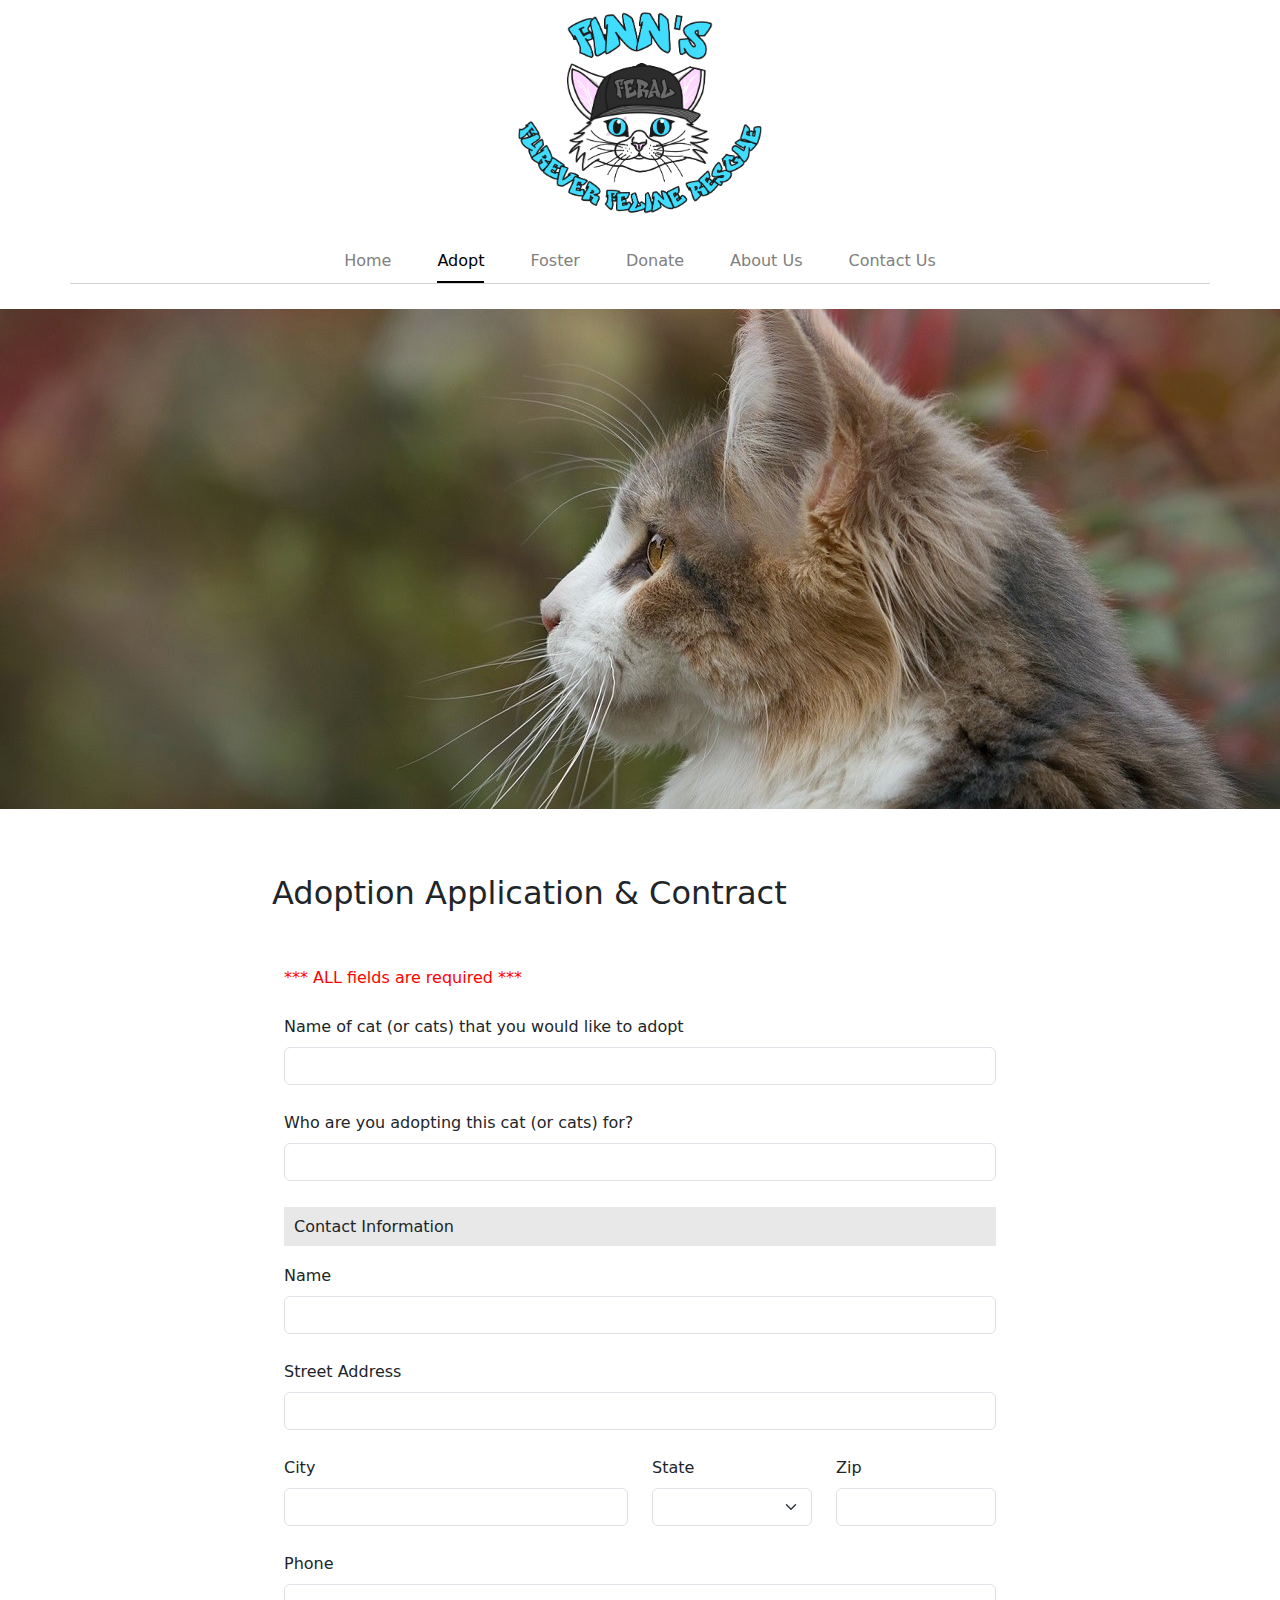
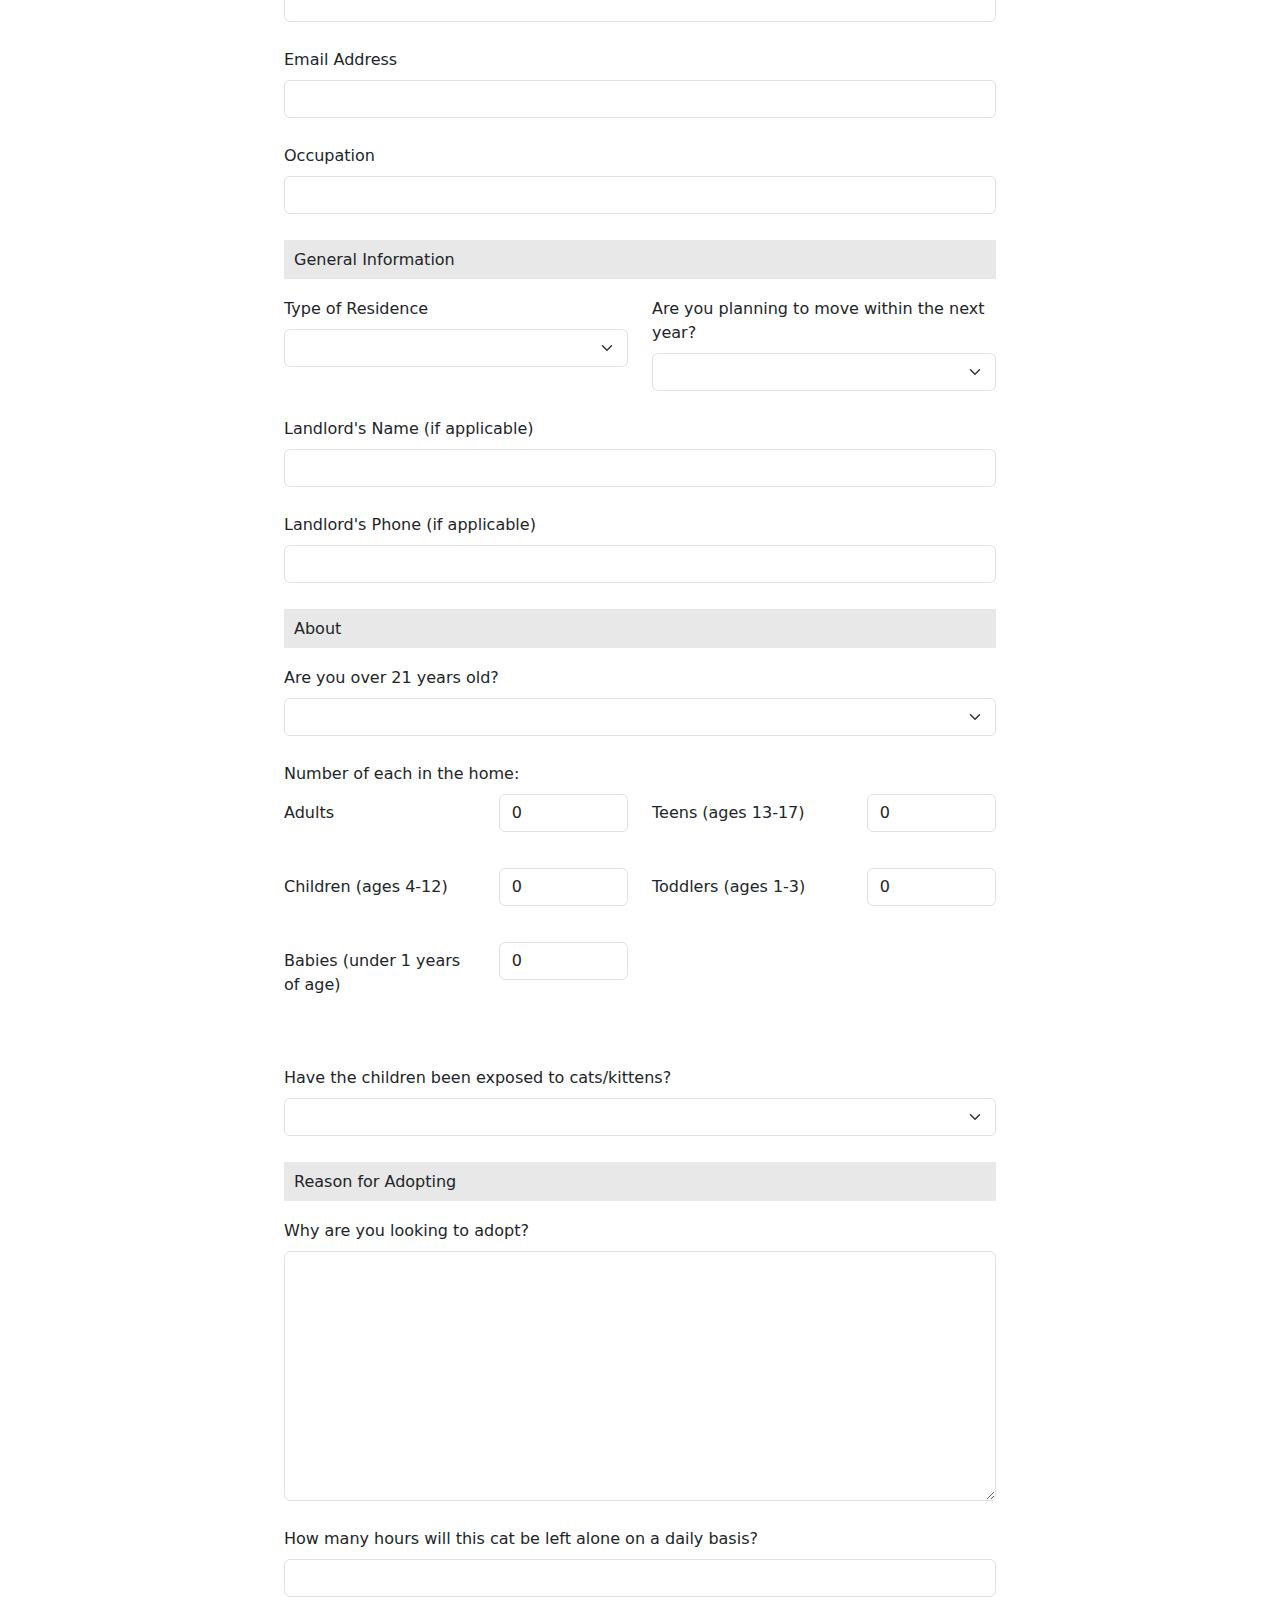
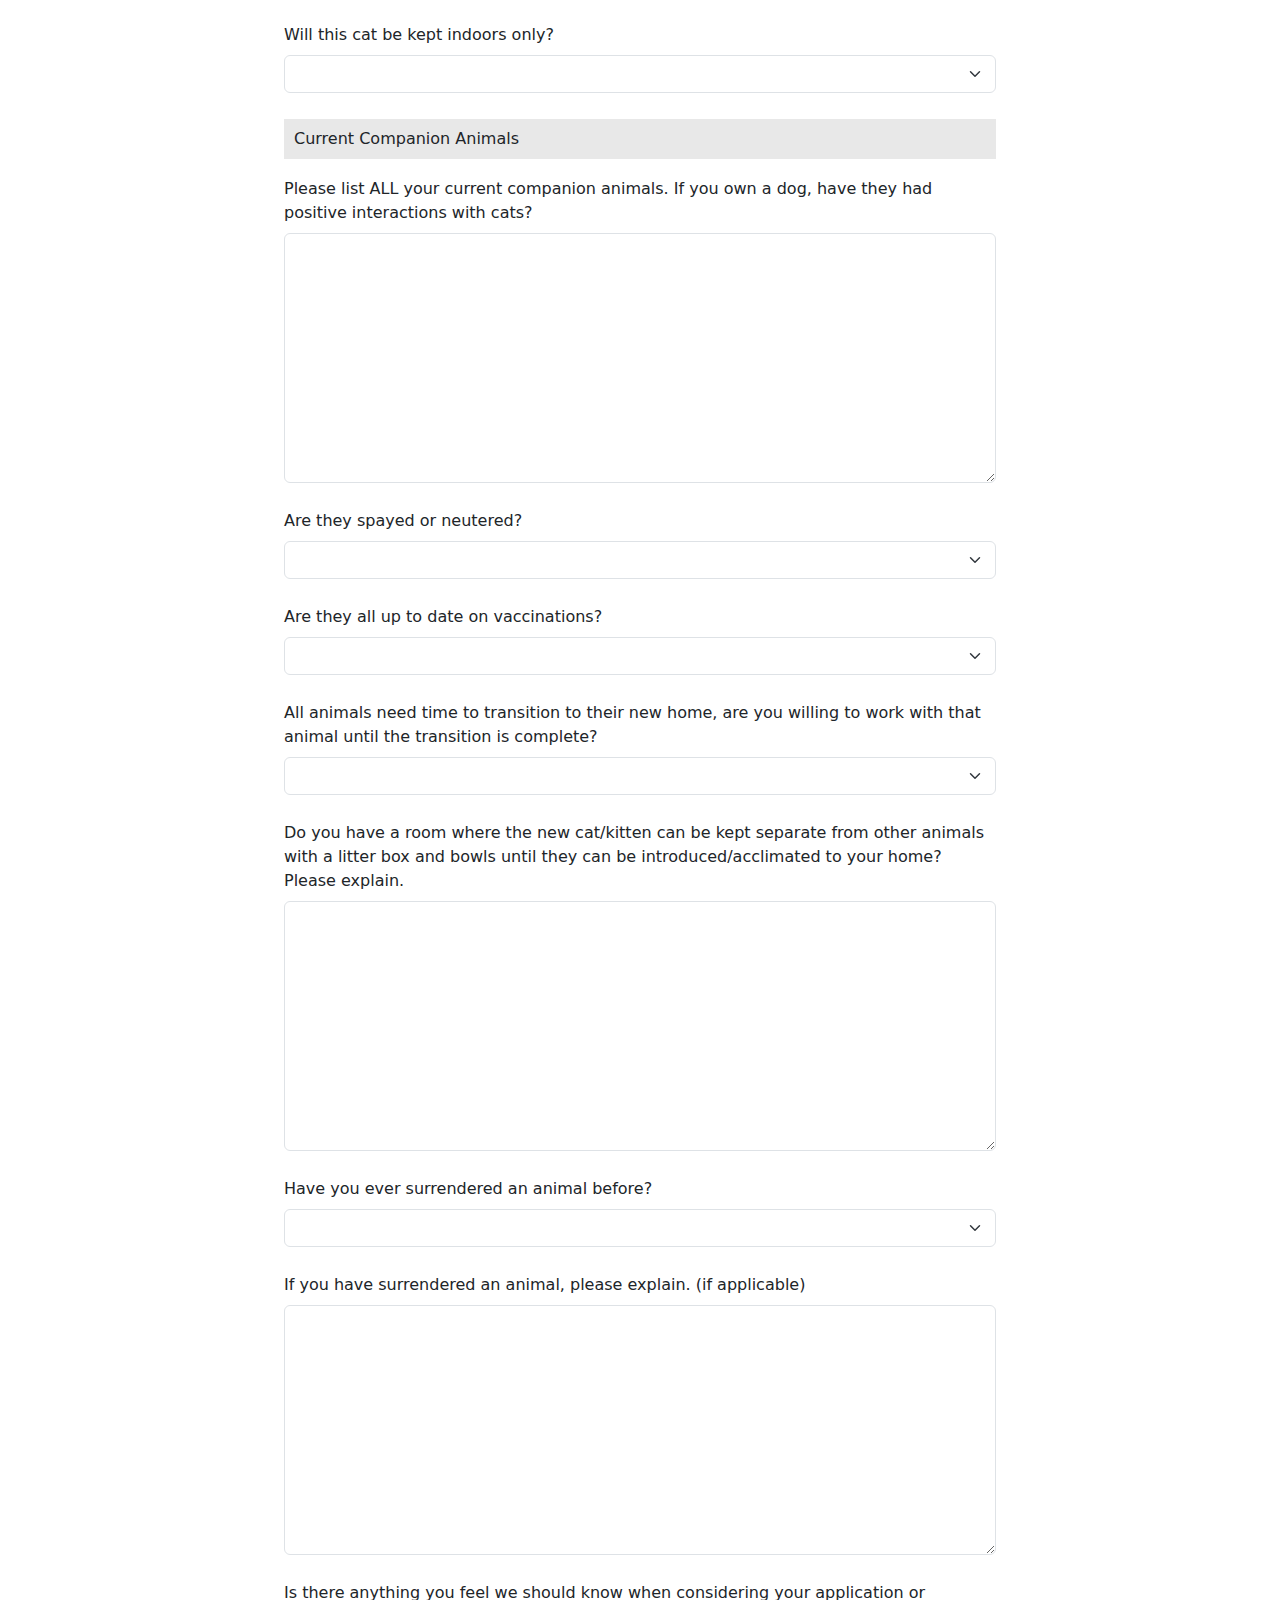
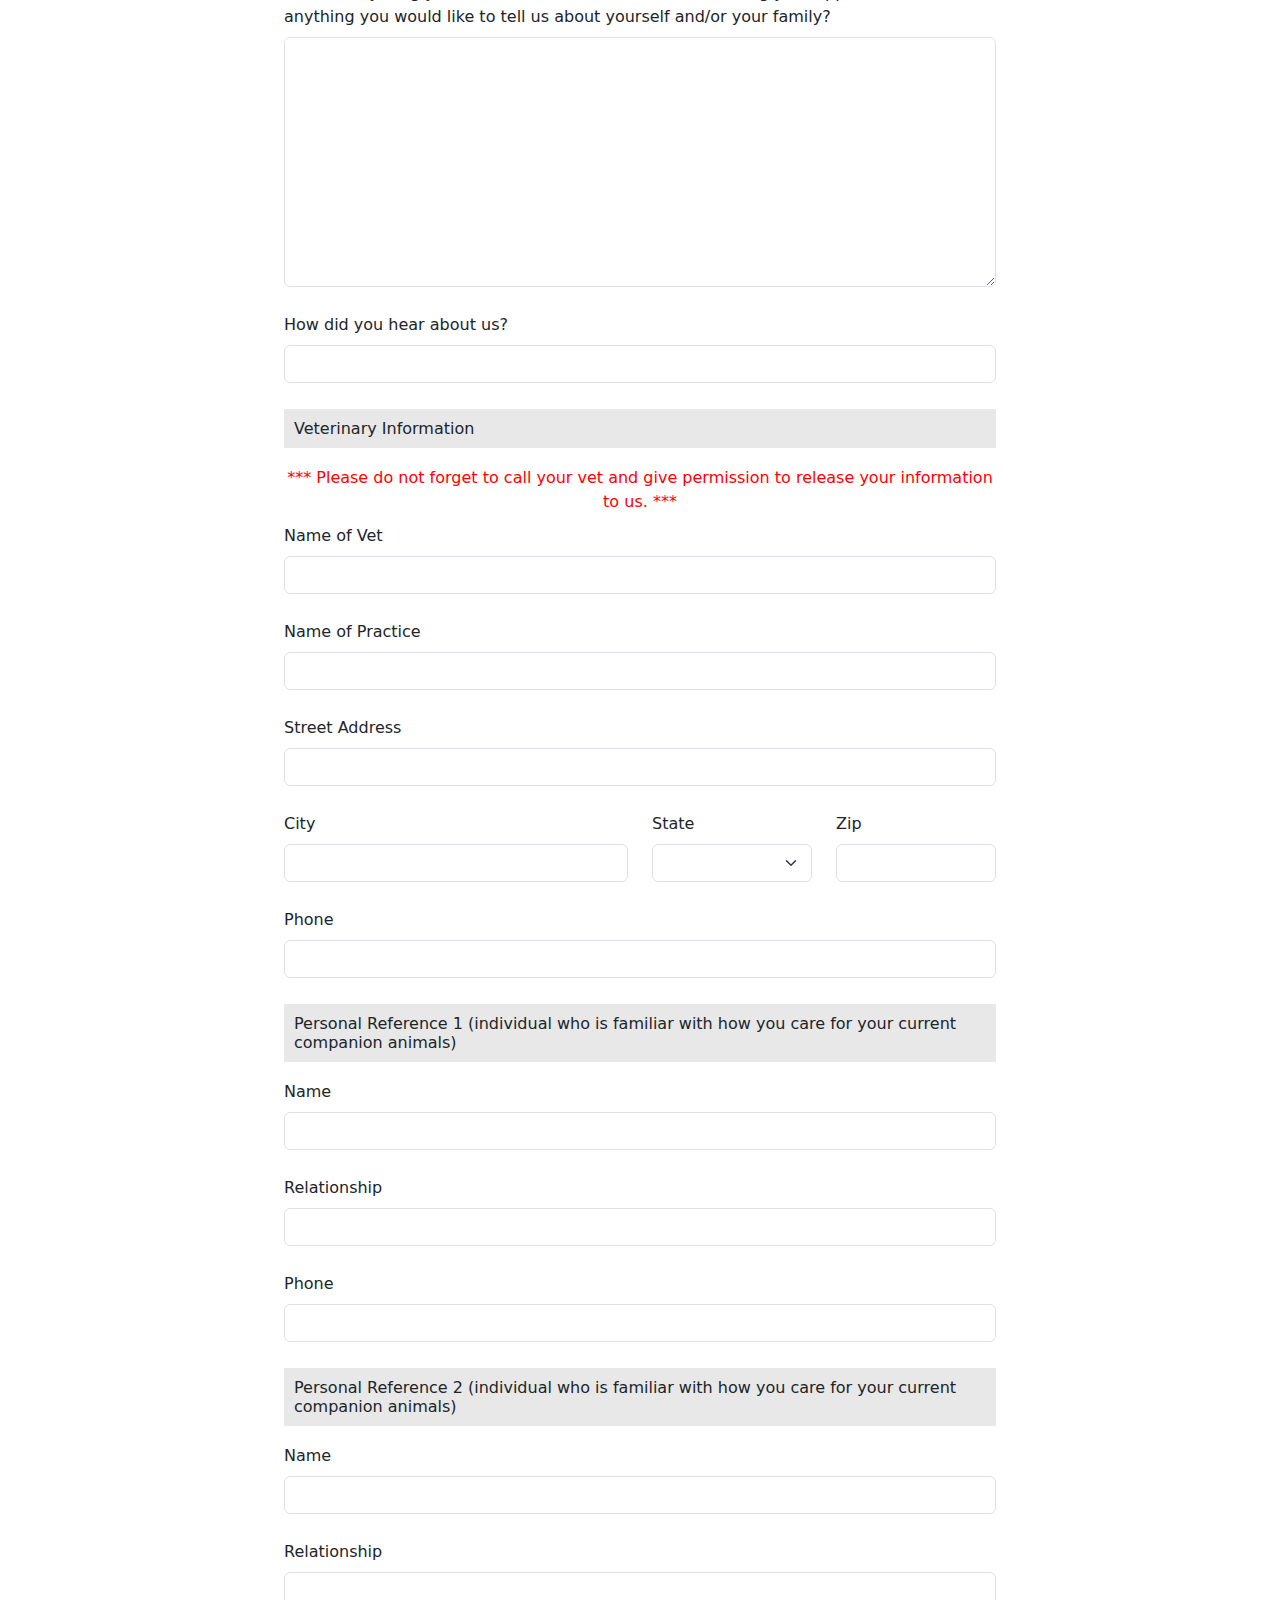
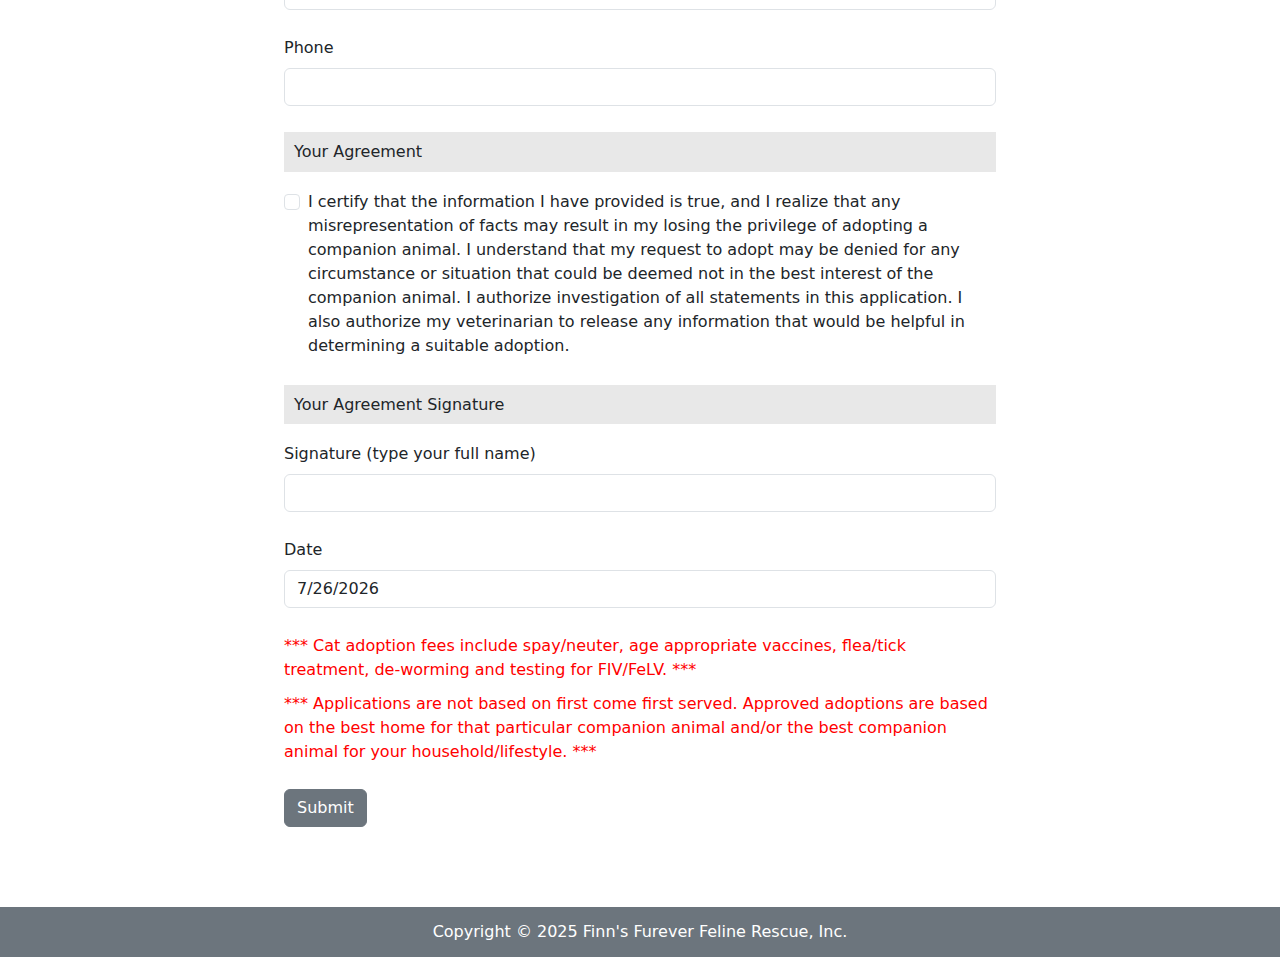
<file: adoption-form/index.html>
<!DOCTYPE html><html><head><meta charSet="utf-8"/><meta http-equiv="x-ua-compatible" content="ie=edge"/><meta name="viewport" content="width=device-width, initial-scale=1, shrink-to-fit=no"/><meta name="generator" content="Gatsby 5.12.11"/><style data-href="/styles.e674a457750da676c8f6.css" data-identity="gatsby-global-css">@charset "UTF-8";.center{text-align:center}.header-top-spacing{margin-bottom:0;margin-top:.75rem;padding-bottom:0}.logo a{color:#000;text-decoration:none}.logo img{width:250px}.navbar-custom a,.navbar-custom a:visited{color:gray;margin-left:15px;margin-right:15px}nav.navbar-spacing{padding-bottom:25px}.navbar-custom{border-bottom:1px solid #d3d3d3;justify-content:center!important}@media (min-width:992px){.collapsed-menu{display:none}.nav-item.dropdown:hover .dropdown-menu{display:block}.dropdown div.dropdown-menu,.dropdown div.dropdown-menu.show{margin:0}div.dropdown-menu a{margin-left:0;margin-right:0;padding-left:15px;padding-right:15px}}@media (max-width:991px){.collapsed-menu,.navbar-toggler{margin-bottom:10px}.collapsed-menu{color:gray;display:block;margin-right:10px}div.dropdown-menu{border:none}}a.nav-link{padding-bottom:0}a.nav-link>div{display:inline-block;padding-bottom:8px}.about-us-menu>a:nth-of-type(3)>div,.adopt-menu .adopt-dropdown>a>div,.contact-us-menu>a:nth-of-type(4)>div,.donate-menu>a:nth-of-type(2)>div,.foster-menu .foster-dropdown>a>div,.home-menu>a:first-of-type>div{border-bottom:2px solid #000;color:#000}a.dropdown-toggle:after{content:none}.footer-container{align-items:center;background-color:#6c757d;color:#fff;display:flex;flex-direction:row;flex-wrap:wrap;gap:25px;height:50px}.footer-item{text-align:center;width:100%}.adoption-form-container{margin-bottom:50px;margin-top:50px}.adoption-form-container h3{background-color:#e8e8e8;font-size:1em;padding:10px}.adoption-form-container .special-reminder-color{color:red}.adoption-form-container .special-reminder-center{text-align:center}.adoption-form-container .special-reminder-bottom-space,.adoption-form-container .your-agreement{margin-bottom:15px}.first-slide-hero{background:url(/images/desktop/orange_cat.jpg) no-repeat top;background-size:cover;height:500px;width:100%}@media (max-width:768px){.first-slide-hero{background:url(/images/mobile/orange_cat.jpg) no-repeat top;background-size:cover;height:600px}}.second-slide-hero{background:url(/images/desktop/gray_white_cat.jpg) no-repeat top;background-size:cover;height:500px;width:100%}@media (max-width:768px){.second-slide-hero{background:url(/images/mobile/gray_white_cat.jpg) no-repeat top;background-size:cover;height:600px}}.third-slide-hero{background:url(/images/desktop/gray_brown_cat.jpg) no-repeat top;background-size:cover;height:500px;width:100%}@media (max-width:768px){.third-slide-hero{background:url(/images/mobile/gray_brown_cat.jpg) no-repeat top;background-size:cover;height:600px}}.contact-us-container{margin-bottom:50px;margin-top:50px}.social-icon{display:inline-block;padding-top:10px}.wrap-text{word-wrap:break-word}.row{padding-bottom:10px}h2{padding-bottom:25px;padding-top:15px}.foster-form-container{margin-bottom:50px;margin-top:50px}.pinterest-link,.pinterest-link:visited{color:#e60023}.facebook-link svg path,.facebook-link:visited svg path{fill:url(#facebook-logo-fill)}.instagram-link svg path,.instagram-link:visited svg path{fill:url(#instagram-logo-fill)}.youtube-link svg path,.youtube-link:visited svg path{fill:#e60023}.email-link,.email-link:visited{color:blue}.email-link:hover{text-decoration:underline}div.hidden{display:none}div.alert-message{margin-left:15px;width:90%}.social-icon{min-width:50px;padding-bottom:10px}.foster-form-container h3{background-color:#e8e8e8;font-size:1em;padding:10px}.foster-form-container .special-reminder-color{color:red}.foster-form-container .special-reminder-center{text-align:center}.foster-form-container .special-reminder-bottom-space,.foster-form-container .your-agreement{margin-bottom:15px}.foster-form-container .form-check-container{align-content:center}.donate-hero{background:url(/images/desktop/white_kitten.jpg) no-repeat top;background-size:cover;height:500px;width:100%}@media (max-width:768px){.donate-hero{background:url(/images/mobile/white_kitten.jpg) no-repeat top;background-size:cover;height:600px}}.about-us-hero{background:url(/images/desktop/black_cat.jpg) no-repeat top;background-size:cover;height:500px;width:100%}@media (max-width:768px){.about-us-hero{background:url(/images/mobile/black_cat.jpg) no-repeat top;background-size:cover;height:600px}}.contact-us-hero{background:url(/images/desktop/brown_cat.jpg) no-repeat top;background-size:cover;height:500px;width:100%}@media (max-width:768px){.contact-us-hero{background:url(/images/mobile/brown_cat.jpg) no-repeat top;background-size:cover;height:600}}.adopt-hero{background:url(/images/desktop/gray_cat.jpg) no-repeat top;background-size:cover;height:500px;width:100%}@media (max-width:768px){.adopt-hero{background:url(/images/mobile/gray_cat.jpg) no-repeat top;background-size:cover;height:600}}.barn-cats-hero{background:url(/images/desktop/gray_brown_cat.jpg) no-repeat top;background-size:cover;height:500px;width:100%}@media (max-width:768px){.barn-cats-hero{background:url(/images/mobile/gray_brown_cat.jpg) no-repeat top;background-position:50%;background-size:cover;height:600}}.row .team-member-picture{max-width:225px;min-width:225px}.team-member-picture img{margin-bottom:25px;max-width:200px}.faq-container h2{padding:5px 0}.faq-container h3{font-size:16px}.faq-container li{margin-bottom:5px}.faq-container button{font-size:18px;font-weight:500}.faq-container button.accordion-button,.faq-container div.accordion{box-shadow:0 0 0 0}.faq-container .accordion-button:not(.collapsed){background-color:#fff}.faq-container .accordion-body{padding-bottom:30px}.paypal-logo{background-image:url(/images/paypal-color.svg);background-position:50%;background-repeat:no-repeat;height:50px}button.paypal-donate-btn{background-color:#0070e0;border:1px solid #0070e0}.venmo-logo{background-image:url(/images/venmo-logo.svg);background-position:50%;background-repeat:no-repeat;background-size:140px;height:50px}.walmart-logo{background-image:url(/images/walmart-logo.svg)}.amazon-logo,.walmart-logo{background-position:50%;background-repeat:no-repeat;background-size:150px;height:50px}.amazon-logo{background-image:url(/images/amazon-logo.svg)}.chewy-logo{background-image:url(/images/chewy-logo.svg);background-size:150px;height:50px}.chewy-logo,.stillwater-logo{background-position:50%;background-repeat:no-repeat}.stillwater-logo{background-image:url(/images/stillwater-logo.jpg);background-size:90px;border-radius:50%;display:inline-block;height:85px;margin-right:10px;min-width:90px;width:90px}.flex-header{align-items:center;display:flex;justify-content:center}.donate-container{margin-bottom:50px;margin-top:50px}button.walmart-wishlist-btn:hover{background-color:#f8a902;border:1px solid #f8a902}button.walmart-wishlist-btn{background-color:#fdbb30;border:1px solid #fdbb30}button.chewy-donate-btn,button.venmo-donate-btn{background-color:#008cff;border:1px solid #008cff}button.amazon-wishlist-btn{background-color:#f90;border:1px solid #f90}button.amazon-wishlist-btn:hover{background-color:#d88100;border:1px solid #d88100}button.stillwater-wishlist-btn{background-color:#31499d;border:1px solid #31499d}button.stillwater-wishlist-btn:hover{background-color:#152672;border:1px solid #152672}.card-container.row{padding-bottom:0}.card-container>div{padding-bottom:25px}/*!
 * Bootstrap  v5.3.2 (https://getbootstrap.com/)
 * Copyright 2011-2023 The Bootstrap Authors
 * Licensed under MIT (https://github.com/twbs/bootstrap/blob/main/LICENSE)
 */:root,[data-bs-theme=light]{--bs-blue:#0d6efd;--bs-indigo:#6610f2;--bs-purple:#6f42c1;--bs-pink:#d63384;--bs-red:#dc3545;--bs-orange:#fd7e14;--bs-yellow:#ffc107;--bs-green:#198754;--bs-teal:#20c997;--bs-cyan:#0dcaf0;--bs-black:#000;--bs-white:#fff;--bs-gray:#6c757d;--bs-gray-dark:#343a40;--bs-gray-100:#f8f9fa;--bs-gray-200:#e9ecef;--bs-gray-300:#dee2e6;--bs-gray-400:#ced4da;--bs-gray-500:#adb5bd;--bs-gray-600:#6c757d;--bs-gray-700:#495057;--bs-gray-800:#343a40;--bs-gray-900:#212529;--bs-primary:#0d6efd;--bs-secondary:#6c757d;--bs-success:#198754;--bs-info:#0dcaf0;--bs-warning:#ffc107;--bs-danger:#dc3545;--bs-light:#f8f9fa;--bs-dark:#212529;--bs-primary-rgb:13,110,253;--bs-secondary-rgb:108,117,125;--bs-success-rgb:25,135,84;--bs-info-rgb:13,202,240;--bs-warning-rgb:255,193,7;--bs-danger-rgb:220,53,69;--bs-light-rgb:248,249,250;--bs-dark-rgb:33,37,41;--bs-primary-text-emphasis:#052c65;--bs-secondary-text-emphasis:#2b2f32;--bs-success-text-emphasis:#0a3622;--bs-info-text-emphasis:#055160;--bs-warning-text-emphasis:#664d03;--bs-danger-text-emphasis:#58151c;--bs-light-text-emphasis:#495057;--bs-dark-text-emphasis:#495057;--bs-primary-bg-subtle:#cfe2ff;--bs-secondary-bg-subtle:#e2e3e5;--bs-success-bg-subtle:#d1e7dd;--bs-info-bg-subtle:#cff4fc;--bs-warning-bg-subtle:#fff3cd;--bs-danger-bg-subtle:#f8d7da;--bs-light-bg-subtle:#fcfcfd;--bs-dark-bg-subtle:#ced4da;--bs-primary-border-subtle:#9ec5fe;--bs-secondary-border-subtle:#c4c8cb;--bs-success-border-subtle:#a3cfbb;--bs-info-border-subtle:#9eeaf9;--bs-warning-border-subtle:#ffe69c;--bs-danger-border-subtle:#f1aeb5;--bs-light-border-subtle:#e9ecef;--bs-dark-border-subtle:#adb5bd;--bs-white-rgb:255,255,255;--bs-black-rgb:0,0,0;--bs-font-sans-serif:system-ui,-apple-system,"Segoe UI",Roboto,"Helvetica Neue","Noto Sans","Liberation Sans",Arial,sans-serif,"Apple Color Emoji","Segoe UI Emoji","Segoe UI Symbol","Noto Color Emoji";--bs-font-monospace:SFMono-Regular,Menlo,Monaco,Consolas,"Liberation Mono","Courier New",monospace;--bs-gradient:linear-gradient(180deg,hsla(0,0%,100%,.15),hsla(0,0%,100%,0));--bs-body-font-family:var(--bs-font-sans-serif);--bs-body-font-size:1rem;--bs-body-font-weight:400;--bs-body-line-height:1.5;--bs-body-color:#212529;--bs-body-color-rgb:33,37,41;--bs-body-bg:#fff;--bs-body-bg-rgb:255,255,255;--bs-emphasis-color:#000;--bs-emphasis-color-rgb:0,0,0;--bs-secondary-color:rgba(33,37,41,.75);--bs-secondary-color-rgb:33,37,41;--bs-secondary-bg:#e9ecef;--bs-secondary-bg-rgb:233,236,239;--bs-tertiary-color:rgba(33,37,41,.5);--bs-tertiary-color-rgb:33,37,41;--bs-tertiary-bg:#f8f9fa;--bs-tertiary-bg-rgb:248,249,250;--bs-heading-color:inherit;--bs-link-color:#0d6efd;--bs-link-color-rgb:13,110,253;--bs-link-decoration:underline;--bs-link-hover-color:#0a58ca;--bs-link-hover-color-rgb:10,88,202;--bs-code-color:#d63384;--bs-highlight-color:#212529;--bs-highlight-bg:#fff3cd;--bs-border-width:1px;--bs-border-style:solid;--bs-border-color:#dee2e6;--bs-border-color-translucent:rgba(0,0,0,.175);--bs-border-radius:0.375rem;--bs-border-radius-sm:0.25rem;--bs-border-radius-lg:0.5rem;--bs-border-radius-xl:1rem;--bs-border-radius-xxl:2rem;--bs-border-radius-2xl:var(--bs-border-radius-xxl);--bs-border-radius-pill:50rem;--bs-box-shadow:0 0.5rem 1rem rgba(0,0,0,.15);--bs-box-shadow-sm:0 0.125rem 0.25rem rgba(0,0,0,.075);--bs-box-shadow-lg:0 1rem 3rem rgba(0,0,0,.175);--bs-box-shadow-inset:inset 0 1px 2px rgba(0,0,0,.075);--bs-focus-ring-width:0.25rem;--bs-focus-ring-opacity:0.25;--bs-focus-ring-color:rgba(13,110,253,.25);--bs-form-valid-color:#198754;--bs-form-valid-border-color:#198754;--bs-form-invalid-color:#dc3545;--bs-form-invalid-border-color:#dc3545}[data-bs-theme=dark]{--bs-body-color:#dee2e6;--bs-body-color-rgb:222,226,230;--bs-body-bg:#212529;--bs-body-bg-rgb:33,37,41;--bs-emphasis-color:#fff;--bs-emphasis-color-rgb:255,255,255;--bs-secondary-color:rgba(222,226,230,.75);--bs-secondary-color-rgb:222,226,230;--bs-secondary-bg:#343a40;--bs-secondary-bg-rgb:52,58,64;--bs-tertiary-color:rgba(222,226,230,.5);--bs-tertiary-color-rgb:222,226,230;--bs-tertiary-bg:#2b3035;--bs-tertiary-bg-rgb:43,48,53;--bs-primary-text-emphasis:#6ea8fe;--bs-secondary-text-emphasis:#a7acb1;--bs-success-text-emphasis:#75b798;--bs-info-text-emphasis:#6edff6;--bs-warning-text-emphasis:#ffda6a;--bs-danger-text-emphasis:#ea868f;--bs-light-text-emphasis:#f8f9fa;--bs-dark-text-emphasis:#dee2e6;--bs-primary-bg-subtle:#031633;--bs-secondary-bg-subtle:#161719;--bs-success-bg-subtle:#051b11;--bs-info-bg-subtle:#032830;--bs-warning-bg-subtle:#332701;--bs-danger-bg-subtle:#2c0b0e;--bs-light-bg-subtle:#343a40;--bs-dark-bg-subtle:#1a1d20;--bs-primary-border-subtle:#084298;--bs-secondary-border-subtle:#41464b;--bs-success-border-subtle:#0f5132;--bs-info-border-subtle:#087990;--bs-warning-border-subtle:#997404;--bs-danger-border-subtle:#842029;--bs-light-border-subtle:#495057;--bs-dark-border-subtle:#343a40;--bs-heading-color:inherit;--bs-link-color:#6ea8fe;--bs-link-hover-color:#8bb9fe;--bs-link-color-rgb:110,168,254;--bs-link-hover-color-rgb:139,185,254;--bs-code-color:#e685b5;--bs-highlight-color:#dee2e6;--bs-highlight-bg:#664d03;--bs-border-color:#495057;--bs-border-color-translucent:hsla(0,0%,100%,.15);--bs-form-valid-color:#75b798;--bs-form-valid-border-color:#75b798;--bs-form-invalid-color:#ea868f;--bs-form-invalid-border-color:#ea868f;color-scheme:dark}*,:after,:before{box-sizing:border-box}@media (prefers-reduced-motion:no-preference){:root{scroll-behavior:smooth}}body{-webkit-text-size-adjust:100%;-webkit-tap-highlight-color:transparent;background-color:var(--bs-body-bg);color:var(--bs-body-color);font-family:var(--bs-body-font-family);font-size:var(--bs-body-font-size);font-weight:var(--bs-body-font-weight);line-height:var(--bs-body-line-height);margin:0;text-align:var(--bs-body-text-align)}hr{border:0;border-top:var(--bs-border-width) solid;color:inherit;margin:1rem 0;opacity:.25}.h1,.h2,.h3,.h4,.h5,.h6,h1,h2,h3,h4,h5,h6{color:var(--bs-heading-color);font-weight:500;line-height:1.2;margin-bottom:.5rem;margin-top:0}.h1,h1{font-size:calc(1.375rem + 1.5vw)}@media (min-width:1200px){.h1,h1{font-size:2.5rem}}.h2,h2{font-size:calc(1.325rem + .9vw)}@media (min-width:1200px){.h2,h2{font-size:2rem}}.h3,h3{font-size:calc(1.3rem + .6vw)}@media (min-width:1200px){.h3,h3{font-size:1.75rem}}.h4,h4{font-size:calc(1.275rem + .3vw)}@media (min-width:1200px){.h4,h4{font-size:1.5rem}}.h5,h5{font-size:1.25rem}.h6,h6{font-size:1rem}p{margin-bottom:1rem;margin-top:0}abbr[title]{cursor:help;-webkit-text-decoration:underline dotted;text-decoration:underline dotted;-webkit-text-decoration-skip-ink:none;text-decoration-skip-ink:none}address{font-style:normal;line-height:inherit;margin-bottom:1rem}ol,ul{padding-left:2rem}dl,ol,ul{margin-bottom:1rem;margin-top:0}ol ol,ol ul,ul ol,ul ul{margin-bottom:0}dt{font-weight:700}dd{margin-bottom:.5rem;margin-left:0}blockquote{margin:0 0 1rem}b,strong{font-weight:bolder}.small,small{font-size:.875em}.mark,mark{background-color:var(--bs-highlight-bg);color:var(--bs-highlight-color);padding:.1875em}sub,sup{font-size:.75em;line-height:0;position:relative;vertical-align:baseline}sub{bottom:-.25em}sup{top:-.5em}a{color:rgba(var(--bs-link-color-rgb),var(--bs-link-opacity,1));text-decoration:underline}a:hover{--bs-link-color-rgb:var(--bs-link-hover-color-rgb)}a:not([href]):not([class]),a:not([href]):not([class]):hover{color:inherit;text-decoration:none}code,kbd,pre,samp{font-family:var(--bs-font-monospace);font-size:1em}pre{display:block;font-size:.875em;margin-bottom:1rem;margin-top:0;overflow:auto}pre code{color:inherit;font-size:inherit;word-break:normal}code{word-wrap:break-word;color:var(--bs-code-color);font-size:.875em}a>code{color:inherit}kbd{background-color:var(--bs-body-color);border-radius:.25rem;color:var(--bs-body-bg);font-size:.875em;padding:.1875rem .375rem}kbd kbd{font-size:1em;padding:0}figure{margin:0 0 1rem}img,svg{vertical-align:middle}table{border-collapse:collapse;caption-side:bottom}caption{color:var(--bs-secondary-color);padding-bottom:.5rem;padding-top:.5rem;text-align:left}th{text-align:inherit;text-align:-webkit-match-parent}tbody,td,tfoot,th,thead,tr{border:0 solid;border-color:inherit}label{display:inline-block}button{border-radius:0}button:focus:not(:focus-visible){outline:0}button,input,optgroup,select,textarea{font-family:inherit;font-size:inherit;line-height:inherit;margin:0}button,select{text-transform:none}[role=button]{cursor:pointer}select{word-wrap:normal}select:disabled{opacity:1}[list]:not([type=date]):not([type=datetime-local]):not([type=month]):not([type=week]):not([type=time])::-webkit-calendar-picker-indicator{display:none!important}[type=button],[type=reset],[type=submit],button{-webkit-appearance:button}[type=button]:not(:disabled),[type=reset]:not(:disabled),[type=submit]:not(:disabled),button:not(:disabled){cursor:pointer}::-moz-focus-inner{border-style:none;padding:0}textarea{resize:vertical}fieldset{border:0;margin:0;min-width:0;padding:0}legend{float:left;font-size:calc(1.275rem + .3vw);line-height:inherit;margin-bottom:.5rem;padding:0;width:100%}@media (min-width:1200px){legend{font-size:1.5rem}}legend+*{clear:left}::-webkit-datetime-edit-day-field,::-webkit-datetime-edit-fields-wrapper,::-webkit-datetime-edit-hour-field,::-webkit-datetime-edit-minute,::-webkit-datetime-edit-month-field,::-webkit-datetime-edit-text,::-webkit-datetime-edit-year-field{padding:0}::-webkit-inner-spin-button{height:auto}[type=search]{-webkit-appearance:textfield;outline-offset:-2px}::-webkit-search-decoration{-webkit-appearance:none}::-webkit-color-swatch-wrapper{padding:0}::file-selector-button{-webkit-appearance:button;font:inherit}output{display:inline-block}iframe{border:0}summary{cursor:pointer;display:list-item}progress{vertical-align:baseline}[hidden]{display:none!important}.lead{font-size:1.25rem;font-weight:300}.display-1{font-size:calc(1.625rem + 4.5vw);font-weight:300;line-height:1.2}@media (min-width:1200px){.display-1{font-size:5rem}}.display-2{font-size:calc(1.575rem + 3.9vw);font-weight:300;line-height:1.2}@media (min-width:1200px){.display-2{font-size:4.5rem}}.display-3{font-size:calc(1.525rem + 3.3vw);font-weight:300;line-height:1.2}@media (min-width:1200px){.display-3{font-size:4rem}}.display-4{font-size:calc(1.475rem + 2.7vw);font-weight:300;line-height:1.2}@media (min-width:1200px){.display-4{font-size:3.5rem}}.display-5{font-size:calc(1.425rem + 2.1vw);font-weight:300;line-height:1.2}@media (min-width:1200px){.display-5{font-size:3rem}}.display-6{font-size:calc(1.375rem + 1.5vw);font-weight:300;line-height:1.2}@media (min-width:1200px){.display-6{font-size:2.5rem}}.list-inline,.list-unstyled{list-style:none;padding-left:0}.list-inline-item{display:inline-block}.list-inline-item:not(:last-child){margin-right:.5rem}.initialism{font-size:.875em;text-transform:uppercase}.blockquote{font-size:1.25rem;margin-bottom:1rem}.blockquote>:last-child{margin-bottom:0}.blockquote-footer{color:#6c757d;font-size:.875em;margin-bottom:1rem;margin-top:-1rem}.blockquote-footer:before{content:"— "}.img-fluid,.img-thumbnail{height:auto;max-width:100%}.img-thumbnail{background-color:var(--bs-body-bg);border:var(--bs-border-width) solid var(--bs-border-color);border-radius:var(--bs-border-radius);padding:.25rem}.figure{display:inline-block}.figure-img{line-height:1;margin-bottom:.5rem}.figure-caption{color:var(--bs-secondary-color);font-size:.875em}.container,.container-fluid,.container-lg,.container-md,.container-sm,.container-xl,.container-xxl{--bs-gutter-x:1.5rem;--bs-gutter-y:0;margin-left:auto;margin-right:auto;padding-left:calc(var(--bs-gutter-x)*.5);padding-right:calc(var(--bs-gutter-x)*.5);width:100%}@media (min-width:576px){.container,.container-sm{max-width:540px}}@media (min-width:768px){.container,.container-md,.container-sm{max-width:720px}}@media (min-width:992px){.container,.container-lg,.container-md,.container-sm{max-width:960px}}@media (min-width:1200px){.container,.container-lg,.container-md,.container-sm,.container-xl{max-width:1140px}}@media (min-width:1400px){.container,.container-lg,.container-md,.container-sm,.container-xl,.container-xxl{max-width:1320px}}:root{--bs-breakpoint-xs:0;--bs-breakpoint-sm:576px;--bs-breakpoint-md:768px;--bs-breakpoint-lg:992px;--bs-breakpoint-xl:1200px;--bs-breakpoint-xxl:1400px}.row{--bs-gutter-x:1.5rem;--bs-gutter-y:0;display:flex;flex-wrap:wrap;margin-left:calc(var(--bs-gutter-x)*-.5);margin-right:calc(var(--bs-gutter-x)*-.5);margin-top:calc(var(--bs-gutter-y)*-1)}.row>*{flex-shrink:0;margin-top:var(--bs-gutter-y);max-width:100%;padding-left:calc(var(--bs-gutter-x)*.5);padding-right:calc(var(--bs-gutter-x)*.5);width:100%}.col{flex:1 0}.row-cols-auto>*{flex:0 0 auto;width:auto}.row-cols-1>*{flex:0 0 auto;width:100%}.row-cols-2>*{flex:0 0 auto;width:50%}.row-cols-3>*{flex:0 0 auto;width:33.33333333%}.row-cols-4>*{flex:0 0 auto;width:25%}.row-cols-5>*{flex:0 0 auto;width:20%}.row-cols-6>*{flex:0 0 auto;width:16.66666667%}.col-auto{flex:0 0 auto;width:auto}.col-1{flex:0 0 auto;width:8.33333333%}.col-2{flex:0 0 auto;width:16.66666667%}.col-3{flex:0 0 auto;width:25%}.col-4{flex:0 0 auto;width:33.33333333%}.col-5{flex:0 0 auto;width:41.66666667%}.col-6{flex:0 0 auto;width:50%}.col-7{flex:0 0 auto;width:58.33333333%}.col-8{flex:0 0 auto;width:66.66666667%}.col-9{flex:0 0 auto;width:75%}.col-10{flex:0 0 auto;width:83.33333333%}.col-11{flex:0 0 auto;width:91.66666667%}.col-12{flex:0 0 auto;width:100%}.offset-1{margin-left:8.33333333%}.offset-2{margin-left:16.66666667%}.offset-3{margin-left:25%}.offset-4{margin-left:33.33333333%}.offset-5{margin-left:41.66666667%}.offset-6{margin-left:50%}.offset-7{margin-left:58.33333333%}.offset-8{margin-left:66.66666667%}.offset-9{margin-left:75%}.offset-10{margin-left:83.33333333%}.offset-11{margin-left:91.66666667%}.g-0,.gx-0{--bs-gutter-x:0}.g-0,.gy-0{--bs-gutter-y:0}.g-1,.gx-1{--bs-gutter-x:0.25rem}.g-1,.gy-1{--bs-gutter-y:0.25rem}.g-2,.gx-2{--bs-gutter-x:0.5rem}.g-2,.gy-2{--bs-gutter-y:0.5rem}.g-3,.gx-3{--bs-gutter-x:1rem}.g-3,.gy-3{--bs-gutter-y:1rem}.g-4,.gx-4{--bs-gutter-x:1.5rem}.g-4,.gy-4{--bs-gutter-y:1.5rem}.g-5,.gx-5{--bs-gutter-x:3rem}.g-5,.gy-5{--bs-gutter-y:3rem}@media (min-width:576px){.col-sm{flex:1 0}.row-cols-sm-auto>*{flex:0 0 auto;width:auto}.row-cols-sm-1>*{flex:0 0 auto;width:100%}.row-cols-sm-2>*{flex:0 0 auto;width:50%}.row-cols-sm-3>*{flex:0 0 auto;width:33.33333333%}.row-cols-sm-4>*{flex:0 0 auto;width:25%}.row-cols-sm-5>*{flex:0 0 auto;width:20%}.row-cols-sm-6>*{flex:0 0 auto;width:16.66666667%}.col-sm-auto{flex:0 0 auto;width:auto}.col-sm-1{flex:0 0 auto;width:8.33333333%}.col-sm-2{flex:0 0 auto;width:16.66666667%}.col-sm-3{flex:0 0 auto;width:25%}.col-sm-4{flex:0 0 auto;width:33.33333333%}.col-sm-5{flex:0 0 auto;width:41.66666667%}.col-sm-6{flex:0 0 auto;width:50%}.col-sm-7{flex:0 0 auto;width:58.33333333%}.col-sm-8{flex:0 0 auto;width:66.66666667%}.col-sm-9{flex:0 0 auto;width:75%}.col-sm-10{flex:0 0 auto;width:83.33333333%}.col-sm-11{flex:0 0 auto;width:91.66666667%}.col-sm-12{flex:0 0 auto;width:100%}.offset-sm-0{margin-left:0}.offset-sm-1{margin-left:8.33333333%}.offset-sm-2{margin-left:16.66666667%}.offset-sm-3{margin-left:25%}.offset-sm-4{margin-left:33.33333333%}.offset-sm-5{margin-left:41.66666667%}.offset-sm-6{margin-left:50%}.offset-sm-7{margin-left:58.33333333%}.offset-sm-8{margin-left:66.66666667%}.offset-sm-9{margin-left:75%}.offset-sm-10{margin-left:83.33333333%}.offset-sm-11{margin-left:91.66666667%}.g-sm-0,.gx-sm-0{--bs-gutter-x:0}.g-sm-0,.gy-sm-0{--bs-gutter-y:0}.g-sm-1,.gx-sm-1{--bs-gutter-x:0.25rem}.g-sm-1,.gy-sm-1{--bs-gutter-y:0.25rem}.g-sm-2,.gx-sm-2{--bs-gutter-x:0.5rem}.g-sm-2,.gy-sm-2{--bs-gutter-y:0.5rem}.g-sm-3,.gx-sm-3{--bs-gutter-x:1rem}.g-sm-3,.gy-sm-3{--bs-gutter-y:1rem}.g-sm-4,.gx-sm-4{--bs-gutter-x:1.5rem}.g-sm-4,.gy-sm-4{--bs-gutter-y:1.5rem}.g-sm-5,.gx-sm-5{--bs-gutter-x:3rem}.g-sm-5,.gy-sm-5{--bs-gutter-y:3rem}}@media (min-width:768px){.col-md{flex:1 0}.row-cols-md-auto>*{flex:0 0 auto;width:auto}.row-cols-md-1>*{flex:0 0 auto;width:100%}.row-cols-md-2>*{flex:0 0 auto;width:50%}.row-cols-md-3>*{flex:0 0 auto;width:33.33333333%}.row-cols-md-4>*{flex:0 0 auto;width:25%}.row-cols-md-5>*{flex:0 0 auto;width:20%}.row-cols-md-6>*{flex:0 0 auto;width:16.66666667%}.col-md-auto{flex:0 0 auto;width:auto}.col-md-1{flex:0 0 auto;width:8.33333333%}.col-md-2{flex:0 0 auto;width:16.66666667%}.col-md-3{flex:0 0 auto;width:25%}.col-md-4{flex:0 0 auto;width:33.33333333%}.col-md-5{flex:0 0 auto;width:41.66666667%}.col-md-6{flex:0 0 auto;width:50%}.col-md-7{flex:0 0 auto;width:58.33333333%}.col-md-8{flex:0 0 auto;width:66.66666667%}.col-md-9{flex:0 0 auto;width:75%}.col-md-10{flex:0 0 auto;width:83.33333333%}.col-md-11{flex:0 0 auto;width:91.66666667%}.col-md-12{flex:0 0 auto;width:100%}.offset-md-0{margin-left:0}.offset-md-1{margin-left:8.33333333%}.offset-md-2{margin-left:16.66666667%}.offset-md-3{margin-left:25%}.offset-md-4{margin-left:33.33333333%}.offset-md-5{margin-left:41.66666667%}.offset-md-6{margin-left:50%}.offset-md-7{margin-left:58.33333333%}.offset-md-8{margin-left:66.66666667%}.offset-md-9{margin-left:75%}.offset-md-10{margin-left:83.33333333%}.offset-md-11{margin-left:91.66666667%}.g-md-0,.gx-md-0{--bs-gutter-x:0}.g-md-0,.gy-md-0{--bs-gutter-y:0}.g-md-1,.gx-md-1{--bs-gutter-x:0.25rem}.g-md-1,.gy-md-1{--bs-gutter-y:0.25rem}.g-md-2,.gx-md-2{--bs-gutter-x:0.5rem}.g-md-2,.gy-md-2{--bs-gutter-y:0.5rem}.g-md-3,.gx-md-3{--bs-gutter-x:1rem}.g-md-3,.gy-md-3{--bs-gutter-y:1rem}.g-md-4,.gx-md-4{--bs-gutter-x:1.5rem}.g-md-4,.gy-md-4{--bs-gutter-y:1.5rem}.g-md-5,.gx-md-5{--bs-gutter-x:3rem}.g-md-5,.gy-md-5{--bs-gutter-y:3rem}}@media (min-width:992px){.col-lg{flex:1 0}.row-cols-lg-auto>*{flex:0 0 auto;width:auto}.row-cols-lg-1>*{flex:0 0 auto;width:100%}.row-cols-lg-2>*{flex:0 0 auto;width:50%}.row-cols-lg-3>*{flex:0 0 auto;width:33.33333333%}.row-cols-lg-4>*{flex:0 0 auto;width:25%}.row-cols-lg-5>*{flex:0 0 auto;width:20%}.row-cols-lg-6>*{flex:0 0 auto;width:16.66666667%}.col-lg-auto{flex:0 0 auto;width:auto}.col-lg-1{flex:0 0 auto;width:8.33333333%}.col-lg-2{flex:0 0 auto;width:16.66666667%}.col-lg-3{flex:0 0 auto;width:25%}.col-lg-4{flex:0 0 auto;width:33.33333333%}.col-lg-5{flex:0 0 auto;width:41.66666667%}.col-lg-6{flex:0 0 auto;width:50%}.col-lg-7{flex:0 0 auto;width:58.33333333%}.col-lg-8{flex:0 0 auto;width:66.66666667%}.col-lg-9{flex:0 0 auto;width:75%}.col-lg-10{flex:0 0 auto;width:83.33333333%}.col-lg-11{flex:0 0 auto;width:91.66666667%}.col-lg-12{flex:0 0 auto;width:100%}.offset-lg-0{margin-left:0}.offset-lg-1{margin-left:8.33333333%}.offset-lg-2{margin-left:16.66666667%}.offset-lg-3{margin-left:25%}.offset-lg-4{margin-left:33.33333333%}.offset-lg-5{margin-left:41.66666667%}.offset-lg-6{margin-left:50%}.offset-lg-7{margin-left:58.33333333%}.offset-lg-8{margin-left:66.66666667%}.offset-lg-9{margin-left:75%}.offset-lg-10{margin-left:83.33333333%}.offset-lg-11{margin-left:91.66666667%}.g-lg-0,.gx-lg-0{--bs-gutter-x:0}.g-lg-0,.gy-lg-0{--bs-gutter-y:0}.g-lg-1,.gx-lg-1{--bs-gutter-x:0.25rem}.g-lg-1,.gy-lg-1{--bs-gutter-y:0.25rem}.g-lg-2,.gx-lg-2{--bs-gutter-x:0.5rem}.g-lg-2,.gy-lg-2{--bs-gutter-y:0.5rem}.g-lg-3,.gx-lg-3{--bs-gutter-x:1rem}.g-lg-3,.gy-lg-3{--bs-gutter-y:1rem}.g-lg-4,.gx-lg-4{--bs-gutter-x:1.5rem}.g-lg-4,.gy-lg-4{--bs-gutter-y:1.5rem}.g-lg-5,.gx-lg-5{--bs-gutter-x:3rem}.g-lg-5,.gy-lg-5{--bs-gutter-y:3rem}}@media (min-width:1200px){.col-xl{flex:1 0}.row-cols-xl-auto>*{flex:0 0 auto;width:auto}.row-cols-xl-1>*{flex:0 0 auto;width:100%}.row-cols-xl-2>*{flex:0 0 auto;width:50%}.row-cols-xl-3>*{flex:0 0 auto;width:33.33333333%}.row-cols-xl-4>*{flex:0 0 auto;width:25%}.row-cols-xl-5>*{flex:0 0 auto;width:20%}.row-cols-xl-6>*{flex:0 0 auto;width:16.66666667%}.col-xl-auto{flex:0 0 auto;width:auto}.col-xl-1{flex:0 0 auto;width:8.33333333%}.col-xl-2{flex:0 0 auto;width:16.66666667%}.col-xl-3{flex:0 0 auto;width:25%}.col-xl-4{flex:0 0 auto;width:33.33333333%}.col-xl-5{flex:0 0 auto;width:41.66666667%}.col-xl-6{flex:0 0 auto;width:50%}.col-xl-7{flex:0 0 auto;width:58.33333333%}.col-xl-8{flex:0 0 auto;width:66.66666667%}.col-xl-9{flex:0 0 auto;width:75%}.col-xl-10{flex:0 0 auto;width:83.33333333%}.col-xl-11{flex:0 0 auto;width:91.66666667%}.col-xl-12{flex:0 0 auto;width:100%}.offset-xl-0{margin-left:0}.offset-xl-1{margin-left:8.33333333%}.offset-xl-2{margin-left:16.66666667%}.offset-xl-3{margin-left:25%}.offset-xl-4{margin-left:33.33333333%}.offset-xl-5{margin-left:41.66666667%}.offset-xl-6{margin-left:50%}.offset-xl-7{margin-left:58.33333333%}.offset-xl-8{margin-left:66.66666667%}.offset-xl-9{margin-left:75%}.offset-xl-10{margin-left:83.33333333%}.offset-xl-11{margin-left:91.66666667%}.g-xl-0,.gx-xl-0{--bs-gutter-x:0}.g-xl-0,.gy-xl-0{--bs-gutter-y:0}.g-xl-1,.gx-xl-1{--bs-gutter-x:0.25rem}.g-xl-1,.gy-xl-1{--bs-gutter-y:0.25rem}.g-xl-2,.gx-xl-2{--bs-gutter-x:0.5rem}.g-xl-2,.gy-xl-2{--bs-gutter-y:0.5rem}.g-xl-3,.gx-xl-3{--bs-gutter-x:1rem}.g-xl-3,.gy-xl-3{--bs-gutter-y:1rem}.g-xl-4,.gx-xl-4{--bs-gutter-x:1.5rem}.g-xl-4,.gy-xl-4{--bs-gutter-y:1.5rem}.g-xl-5,.gx-xl-5{--bs-gutter-x:3rem}.g-xl-5,.gy-xl-5{--bs-gutter-y:3rem}}@media (min-width:1400px){.col-xxl{flex:1 0}.row-cols-xxl-auto>*{flex:0 0 auto;width:auto}.row-cols-xxl-1>*{flex:0 0 auto;width:100%}.row-cols-xxl-2>*{flex:0 0 auto;width:50%}.row-cols-xxl-3>*{flex:0 0 auto;width:33.33333333%}.row-cols-xxl-4>*{flex:0 0 auto;width:25%}.row-cols-xxl-5>*{flex:0 0 auto;width:20%}.row-cols-xxl-6>*{flex:0 0 auto;width:16.66666667%}.col-xxl-auto{flex:0 0 auto;width:auto}.col-xxl-1{flex:0 0 auto;width:8.33333333%}.col-xxl-2{flex:0 0 auto;width:16.66666667%}.col-xxl-3{flex:0 0 auto;width:25%}.col-xxl-4{flex:0 0 auto;width:33.33333333%}.col-xxl-5{flex:0 0 auto;width:41.66666667%}.col-xxl-6{flex:0 0 auto;width:50%}.col-xxl-7{flex:0 0 auto;width:58.33333333%}.col-xxl-8{flex:0 0 auto;width:66.66666667%}.col-xxl-9{flex:0 0 auto;width:75%}.col-xxl-10{flex:0 0 auto;width:83.33333333%}.col-xxl-11{flex:0 0 auto;width:91.66666667%}.col-xxl-12{flex:0 0 auto;width:100%}.offset-xxl-0{margin-left:0}.offset-xxl-1{margin-left:8.33333333%}.offset-xxl-2{margin-left:16.66666667%}.offset-xxl-3{margin-left:25%}.offset-xxl-4{margin-left:33.33333333%}.offset-xxl-5{margin-left:41.66666667%}.offset-xxl-6{margin-left:50%}.offset-xxl-7{margin-left:58.33333333%}.offset-xxl-8{margin-left:66.66666667%}.offset-xxl-9{margin-left:75%}.offset-xxl-10{margin-left:83.33333333%}.offset-xxl-11{margin-left:91.66666667%}.g-xxl-0,.gx-xxl-0{--bs-gutter-x:0}.g-xxl-0,.gy-xxl-0{--bs-gutter-y:0}.g-xxl-1,.gx-xxl-1{--bs-gutter-x:0.25rem}.g-xxl-1,.gy-xxl-1{--bs-gutter-y:0.25rem}.g-xxl-2,.gx-xxl-2{--bs-gutter-x:0.5rem}.g-xxl-2,.gy-xxl-2{--bs-gutter-y:0.5rem}.g-xxl-3,.gx-xxl-3{--bs-gutter-x:1rem}.g-xxl-3,.gy-xxl-3{--bs-gutter-y:1rem}.g-xxl-4,.gx-xxl-4{--bs-gutter-x:1.5rem}.g-xxl-4,.gy-xxl-4{--bs-gutter-y:1.5rem}.g-xxl-5,.gx-xxl-5{--bs-gutter-x:3rem}.g-xxl-5,.gy-xxl-5{--bs-gutter-y:3rem}}.table{--bs-table-color-type:initial;--bs-table-bg-type:initial;--bs-table-color-state:initial;--bs-table-bg-state:initial;--bs-table-color:var(--bs-emphasis-color);--bs-table-bg:var(--bs-body-bg);--bs-table-border-color:var(--bs-border-color);--bs-table-accent-bg:transparent;--bs-table-striped-color:var(--bs-emphasis-color);--bs-table-striped-bg:rgba(var(--bs-emphasis-color-rgb),0.05);--bs-table-active-color:var(--bs-emphasis-color);--bs-table-active-bg:rgba(var(--bs-emphasis-color-rgb),0.1);--bs-table-hover-color:var(--bs-emphasis-color);--bs-table-hover-bg:rgba(var(--bs-emphasis-color-rgb),0.075);border-color:var(--bs-table-border-color);margin-bottom:1rem;vertical-align:top;width:100%}.table>:not(caption)>*>*{background-color:var(--bs-table-bg);border-bottom-width:var(--bs-border-width);box-shadow:inset 0 0 0 9999px var(--bs-table-bg-state,var(--bs-table-bg-type,var(--bs-table-accent-bg)));color:var(--bs-table-color-state,var(--bs-table-color-type,var(--bs-table-color)));padding:.5rem}.table>tbody{vertical-align:inherit}.table>thead{vertical-align:bottom}.table-group-divider{border-top:calc(var(--bs-border-width)*2) solid}.caption-top{caption-side:top}.table-sm>:not(caption)>*>*{padding:.25rem}.table-bordered>:not(caption)>*{border-width:var(--bs-border-width) 0}.table-bordered>:not(caption)>*>*{border-width:0 var(--bs-border-width)}.table-borderless>:not(caption)>*>*{border-bottom-width:0}.table-borderless>:not(:first-child){border-top-width:0}.table-striped-columns>:not(caption)>tr>:nth-child(2n),.table-striped>tbody>tr:nth-of-type(odd)>*{--bs-table-color-type:var(--bs-table-striped-color);--bs-table-bg-type:var(--bs-table-striped-bg)}.table-active{--bs-table-color-state:var(--bs-table-active-color);--bs-table-bg-state:var(--bs-table-active-bg)}.table-hover>tbody>tr:hover>*{--bs-table-color-state:var(--bs-table-hover-color);--bs-table-bg-state:var(--bs-table-hover-bg)}.table-primary{--bs-table-color:#000;--bs-table-bg:#cfe2ff;--bs-table-border-color:#a6b5cc;--bs-table-striped-bg:#c5d7f2;--bs-table-striped-color:#000;--bs-table-active-bg:#bacbe6;--bs-table-active-color:#000;--bs-table-hover-bg:#bfd1ec;--bs-table-hover-color:#000}.table-primary,.table-secondary{border-color:var(--bs-table-border-color);color:var(--bs-table-color)}.table-secondary{--bs-table-color:#000;--bs-table-bg:#e2e3e5;--bs-table-border-color:#b5b6b7;--bs-table-striped-bg:#d7d8da;--bs-table-striped-color:#000;--bs-table-active-bg:#cbccce;--bs-table-active-color:#000;--bs-table-hover-bg:#d1d2d4;--bs-table-hover-color:#000}.table-success{--bs-table-color:#000;--bs-table-bg:#d1e7dd;--bs-table-border-color:#a7b9b1;--bs-table-striped-bg:#c7dbd2;--bs-table-striped-color:#000;--bs-table-active-bg:#bcd0c7;--bs-table-active-color:#000;--bs-table-hover-bg:#c1d6cc;--bs-table-hover-color:#000}.table-info,.table-success{border-color:var(--bs-table-border-color);color:var(--bs-table-color)}.table-info{--bs-table-color:#000;--bs-table-bg:#cff4fc;--bs-table-border-color:#a6c3ca;--bs-table-striped-bg:#c5e8ef;--bs-table-striped-color:#000;--bs-table-active-bg:#badce3;--bs-table-active-color:#000;--bs-table-hover-bg:#bfe2e9;--bs-table-hover-color:#000}.table-warning{--bs-table-color:#000;--bs-table-bg:#fff3cd;--bs-table-border-color:#ccc2a4;--bs-table-striped-bg:#f2e7c3;--bs-table-striped-color:#000;--bs-table-active-bg:#e6dbb9;--bs-table-active-color:#000;--bs-table-hover-bg:#ece1be;--bs-table-hover-color:#000}.table-danger,.table-warning{border-color:var(--bs-table-border-color);color:var(--bs-table-color)}.table-danger{--bs-table-color:#000;--bs-table-bg:#f8d7da;--bs-table-border-color:#c6acae;--bs-table-striped-bg:#eccccf;--bs-table-striped-color:#000;--bs-table-active-bg:#dfc2c4;--bs-table-active-color:#000;--bs-table-hover-bg:#e5c7ca;--bs-table-hover-color:#000}.table-light{--bs-table-color:#000;--bs-table-bg:#f8f9fa;--bs-table-border-color:#c6c7c8;--bs-table-striped-bg:#ecedee;--bs-table-striped-color:#000;--bs-table-active-bg:#dfe0e1;--bs-table-active-color:#000;--bs-table-hover-bg:#e5e6e7;--bs-table-hover-color:#000}.table-dark,.table-light{border-color:var(--bs-table-border-color);color:var(--bs-table-color)}.table-dark{--bs-table-color:#fff;--bs-table-bg:#212529;--bs-table-border-color:#4d5154;--bs-table-striped-bg:#2c3034;--bs-table-striped-color:#fff;--bs-table-active-bg:#373b3e;--bs-table-active-color:#fff;--bs-table-hover-bg:#323539;--bs-table-hover-color:#fff}.table-responsive{-webkit-overflow-scrolling:touch;overflow-x:auto}@media (max-width:575.98px){.table-responsive-sm{-webkit-overflow-scrolling:touch;overflow-x:auto}}@media (max-width:767.98px){.table-responsive-md{-webkit-overflow-scrolling:touch;overflow-x:auto}}@media (max-width:991.98px){.table-responsive-lg{-webkit-overflow-scrolling:touch;overflow-x:auto}}@media (max-width:1199.98px){.table-responsive-xl{-webkit-overflow-scrolling:touch;overflow-x:auto}}@media (max-width:1399.98px){.table-responsive-xxl{-webkit-overflow-scrolling:touch;overflow-x:auto}}.form-label{margin-bottom:.5rem}.col-form-label{font-size:inherit;line-height:1.5;margin-bottom:0;padding-bottom:calc(.375rem + var(--bs-border-width));padding-top:calc(.375rem + var(--bs-border-width))}.col-form-label-lg{font-size:1.25rem;padding-bottom:calc(.5rem + var(--bs-border-width));padding-top:calc(.5rem + var(--bs-border-width))}.col-form-label-sm{font-size:.875rem;padding-bottom:calc(.25rem + var(--bs-border-width));padding-top:calc(.25rem + var(--bs-border-width))}.form-text{color:var(--bs-secondary-color);font-size:.875em;margin-top:.25rem}.form-control{appearance:none;background-clip:padding-box;background-color:var(--bs-body-bg);border:var(--bs-border-width) solid var(--bs-border-color);border-radius:var(--bs-border-radius);color:var(--bs-body-color);display:block;font-size:1rem;font-weight:400;line-height:1.5;padding:.375rem .75rem;transition:border-color .15s ease-in-out,box-shadow .15s ease-in-out;width:100%}@media (prefers-reduced-motion:reduce){.form-control{transition:none}}.form-control[type=file]{overflow:hidden}.form-control[type=file]:not(:disabled):not([readonly]){cursor:pointer}.form-control:focus{background-color:var(--bs-body-bg);border-color:#86b7fe;box-shadow:0 0 0 .25rem rgba(13,110,253,.25);color:var(--bs-body-color);outline:0}.form-control::-webkit-date-and-time-value{height:1.5em;margin:0;min-width:85px}.form-control::-webkit-datetime-edit{display:block;padding:0}.form-control::placeholder{color:var(--bs-secondary-color);opacity:1}.form-control:disabled{background-color:var(--bs-secondary-bg);opacity:1}.form-control::file-selector-button{background-color:var(--bs-tertiary-bg);border:0 solid;border-color:inherit;border-inline-end-width:var(--bs-border-width);border-radius:0;color:var(--bs-body-color);margin:-.375rem -.75rem;margin-inline-end:.75rem;padding:.375rem .75rem;pointer-events:none;transition:color .15s ease-in-out,background-color .15s ease-in-out,border-color .15s ease-in-out,box-shadow .15s ease-in-out}@media (prefers-reduced-motion:reduce){.form-control::file-selector-button{transition:none}}.form-control:hover:not(:disabled):not([readonly])::file-selector-button{background-color:var(--bs-secondary-bg)}.form-control-plaintext{background-color:transparent;border:solid transparent;border-width:var(--bs-border-width) 0;color:var(--bs-body-color);display:block;line-height:1.5;margin-bottom:0;padding:.375rem 0;width:100%}.form-control-plaintext:focus{outline:0}.form-control-plaintext.form-control-lg,.form-control-plaintext.form-control-sm{padding-left:0;padding-right:0}.form-control-sm{border-radius:var(--bs-border-radius-sm);font-size:.875rem;min-height:calc(1.5em + .5rem + var(--bs-border-width)*2);padding:.25rem .5rem}.form-control-sm::file-selector-button{margin:-.25rem -.5rem;margin-inline-end:.5rem;padding:.25rem .5rem}.form-control-lg{border-radius:var(--bs-border-radius-lg);font-size:1.25rem;min-height:calc(1.5em + 1rem + var(--bs-border-width)*2);padding:.5rem 1rem}.form-control-lg::file-selector-button{margin:-.5rem -1rem;margin-inline-end:1rem;padding:.5rem 1rem}textarea.form-control{min-height:calc(1.5em + .75rem + var(--bs-border-width)*2)}textarea.form-control-sm{min-height:calc(1.5em + .5rem + var(--bs-border-width)*2)}textarea.form-control-lg{min-height:calc(1.5em + 1rem + var(--bs-border-width)*2)}.form-control-color{height:calc(1.5em + .75rem + var(--bs-border-width)*2);padding:.375rem;width:3rem}.form-control-color:not(:disabled):not([readonly]){cursor:pointer}.form-control-color::-moz-color-swatch{border:0!important;border-radius:var(--bs-border-radius)}.form-control-color::-webkit-color-swatch{border:0!important;border-radius:var(--bs-border-radius)}.form-control-color.form-control-sm{height:calc(1.5em + .5rem + var(--bs-border-width)*2)}.form-control-color.form-control-lg{height:calc(1.5em + 1rem + var(--bs-border-width)*2)}.form-select{--bs-form-select-bg-img:url("data:image/svg+xml;charset=utf-8,%3Csvg xmlns='http://www.w3.org/2000/svg' viewBox='0 0 16 16'%3E%3Cpath fill='none' stroke='%23343a40' stroke-linecap='round' stroke-linejoin='round' stroke-width='2' d='m2 5 6 6 6-6'/%3E%3C/svg%3E");appearance:none;background-color:var(--bs-body-bg);background-image:var(--bs-form-select-bg-img),var(--bs-form-select-bg-icon,none);background-position:right .75rem center;background-repeat:no-repeat;background-size:16px 12px;border:var(--bs-border-width) solid var(--bs-border-color);border-radius:var(--bs-border-radius);color:var(--bs-body-color);display:block;font-size:1rem;font-weight:400;line-height:1.5;padding:.375rem 2.25rem .375rem .75rem;transition:border-color .15s ease-in-out,box-shadow .15s ease-in-out;width:100%}@media (prefers-reduced-motion:reduce){.form-select{transition:none}}.form-select:focus{border-color:#86b7fe;box-shadow:0 0 0 .25rem rgba(13,110,253,.25);outline:0}.form-select[multiple],.form-select[size]:not([size="1"]){background-image:none;padding-right:.75rem}.form-select:disabled{background-color:var(--bs-secondary-bg)}.form-select:-moz-focusring{color:transparent;text-shadow:0 0 0 var(--bs-body-color)}.form-select-sm{border-radius:var(--bs-border-radius-sm);font-size:.875rem;padding-bottom:.25rem;padding-left:.5rem;padding-top:.25rem}.form-select-lg{border-radius:var(--bs-border-radius-lg);font-size:1.25rem;padding-bottom:.5rem;padding-left:1rem;padding-top:.5rem}[data-bs-theme=dark] .form-select{--bs-form-select-bg-img:url("data:image/svg+xml;charset=utf-8,%3Csvg xmlns='http://www.w3.org/2000/svg' viewBox='0 0 16 16'%3E%3Cpath fill='none' stroke='%23dee2e6' stroke-linecap='round' stroke-linejoin='round' stroke-width='2' d='m2 5 6 6 6-6'/%3E%3C/svg%3E")}.form-check{display:block;margin-bottom:.125rem;min-height:1.5rem;padding-left:1.5em}.form-check .form-check-input{float:left;margin-left:-1.5em}.form-check-reverse{padding-left:0;padding-right:1.5em;text-align:right}.form-check-reverse .form-check-input{float:right;margin-left:0;margin-right:-1.5em}.form-check-input{--bs-form-check-bg:var(--bs-body-bg);appearance:none;background-color:var(--bs-form-check-bg);background-image:var(--bs-form-check-bg-image);background-position:50%;background-repeat:no-repeat;background-size:contain;border:var(--bs-border-width) solid var(--bs-border-color);flex-shrink:0;height:1em;margin-top:.25em;-webkit-print-color-adjust:exact;print-color-adjust:exact;vertical-align:top;width:1em}.form-check-input[type=checkbox]{border-radius:.25em}.form-check-input[type=radio]{border-radius:50%}.form-check-input:active{filter:brightness(90%)}.form-check-input:focus{border-color:#86b7fe;box-shadow:0 0 0 .25rem rgba(13,110,253,.25);outline:0}.form-check-input:checked{background-color:#0d6efd;border-color:#0d6efd}.form-check-input:checked[type=checkbox]{--bs-form-check-bg-image:url("data:image/svg+xml;charset=utf-8,%3Csvg xmlns='http://www.w3.org/2000/svg' viewBox='0 0 20 20'%3E%3Cpath fill='none' stroke='%23fff' stroke-linecap='round' stroke-linejoin='round' stroke-width='3' d='m6 10 3 3 6-6'/%3E%3C/svg%3E")}.form-check-input:checked[type=radio]{--bs-form-check-bg-image:url("data:image/svg+xml;charset=utf-8,%3Csvg xmlns='http://www.w3.org/2000/svg' viewBox='-4 -4 8 8'%3E%3Ccircle r='2' fill='%23fff'/%3E%3C/svg%3E")}.form-check-input[type=checkbox]:indeterminate{--bs-form-check-bg-image:url("data:image/svg+xml;charset=utf-8,%3Csvg xmlns='http://www.w3.org/2000/svg' viewBox='0 0 20 20'%3E%3Cpath fill='none' stroke='%23fff' stroke-linecap='round' stroke-linejoin='round' stroke-width='3' d='M6 10h8'/%3E%3C/svg%3E");background-color:#0d6efd;border-color:#0d6efd}.form-check-input:disabled{filter:none;opacity:.5;pointer-events:none}.form-check-input:disabled~.form-check-label,.form-check-input[disabled]~.form-check-label{cursor:default;opacity:.5}.form-switch{padding-left:2.5em}.form-switch .form-check-input{--bs-form-switch-bg:url("data:image/svg+xml;charset=utf-8,%3Csvg xmlns='http://www.w3.org/2000/svg' viewBox='-4 -4 8 8'%3E%3Ccircle r='3' fill='rgba(0, 0, 0, 0.25)'/%3E%3C/svg%3E");background-image:var(--bs-form-switch-bg);background-position:0;border-radius:2em;margin-left:-2.5em;transition:background-position .15s ease-in-out;width:2em}@media (prefers-reduced-motion:reduce){.form-switch .form-check-input{transition:none}}.form-switch .form-check-input:focus{--bs-form-switch-bg:url("data:image/svg+xml;charset=utf-8,%3Csvg xmlns='http://www.w3.org/2000/svg' viewBox='-4 -4 8 8'%3E%3Ccircle r='3' fill='%2386b7fe'/%3E%3C/svg%3E")}.form-switch .form-check-input:checked{--bs-form-switch-bg:url("data:image/svg+xml;charset=utf-8,%3Csvg xmlns='http://www.w3.org/2000/svg' viewBox='-4 -4 8 8'%3E%3Ccircle r='3' fill='%23fff'/%3E%3C/svg%3E");background-position:100%}.form-switch.form-check-reverse{padding-left:0;padding-right:2.5em}.form-switch.form-check-reverse .form-check-input{margin-left:0;margin-right:-2.5em}.form-check-inline{display:inline-block;margin-right:1rem}.btn-check{clip:rect(0,0,0,0);pointer-events:none;position:absolute}.btn-check:disabled+.btn,.btn-check[disabled]+.btn{filter:none;opacity:.65;pointer-events:none}[data-bs-theme=dark] .form-switch .form-check-input:not(:checked):not(:focus){--bs-form-switch-bg:url("data:image/svg+xml;charset=utf-8,%3Csvg xmlns='http://www.w3.org/2000/svg' viewBox='-4 -4 8 8'%3E%3Ccircle r='3' fill='rgba(255, 255, 255, 0.25)'/%3E%3C/svg%3E")}.form-range{appearance:none;background-color:transparent;height:1.5rem;padding:0;width:100%}.form-range:focus{outline:0}.form-range:focus::-webkit-slider-thumb{box-shadow:0 0 0 1px #fff,0 0 0 .25rem rgba(13,110,253,.25)}.form-range:focus::-moz-range-thumb{box-shadow:0 0 0 1px #fff,0 0 0 .25rem rgba(13,110,253,.25)}.form-range::-moz-focus-outer{border:0}.form-range::-webkit-slider-thumb{appearance:none;background-color:#0d6efd;border:0;border-radius:1rem;height:1rem;margin-top:-.25rem;-webkit-transition:background-color .15s ease-in-out,border-color .15s ease-in-out,box-shadow .15s ease-in-out;transition:background-color .15s ease-in-out,border-color .15s ease-in-out,box-shadow .15s ease-in-out;width:1rem}@media (prefers-reduced-motion:reduce){.form-range::-webkit-slider-thumb{-webkit-transition:none;transition:none}}.form-range::-webkit-slider-thumb:active{background-color:#b6d4fe}.form-range::-webkit-slider-runnable-track{background-color:var(--bs-secondary-bg);border-color:transparent;border-radius:1rem;color:transparent;cursor:pointer;height:.5rem;width:100%}.form-range::-moz-range-thumb{appearance:none;background-color:#0d6efd;border:0;border-radius:1rem;height:1rem;-moz-transition:background-color .15s ease-in-out,border-color .15s ease-in-out,box-shadow .15s ease-in-out;transition:background-color .15s ease-in-out,border-color .15s ease-in-out,box-shadow .15s ease-in-out;width:1rem}@media (prefers-reduced-motion:reduce){.form-range::-moz-range-thumb{-moz-transition:none;transition:none}}.form-range::-moz-range-thumb:active{background-color:#b6d4fe}.form-range::-moz-range-track{background-color:var(--bs-secondary-bg);border-color:transparent;border-radius:1rem;color:transparent;cursor:pointer;height:.5rem;width:100%}.form-range:disabled{pointer-events:none}.form-range:disabled::-webkit-slider-thumb{background-color:var(--bs-secondary-color)}.form-range:disabled::-moz-range-thumb{background-color:var(--bs-secondary-color)}.form-floating{position:relative}.form-floating>.form-control,.form-floating>.form-control-plaintext,.form-floating>.form-select{height:calc(3.5rem + var(--bs-border-width)*2);line-height:1.25;min-height:calc(3.5rem + var(--bs-border-width)*2)}.form-floating>label{border:var(--bs-border-width) solid transparent;height:100%;left:0;overflow:hidden;padding:1rem .75rem;pointer-events:none;position:absolute;text-align:start;text-overflow:ellipsis;top:0;transform-origin:0 0;transition:opacity .1s ease-in-out,transform .1s ease-in-out;white-space:nowrap;z-index:2}@media (prefers-reduced-motion:reduce){.form-floating>label{transition:none}}.form-floating>.form-control,.form-floating>.form-control-plaintext{padding:1rem .75rem}.form-floating>.form-control-plaintext::placeholder,.form-floating>.form-control::placeholder{color:transparent}.form-floating>.form-control-plaintext:focus,.form-floating>.form-control-plaintext:not(:placeholder-shown),.form-floating>.form-control:focus,.form-floating>.form-control:not(:placeholder-shown){padding-bottom:.625rem;padding-top:1.625rem}.form-floating>.form-control-plaintext:-webkit-autofill,.form-floating>.form-control:-webkit-autofill{padding-bottom:.625rem;padding-top:1.625rem}.form-floating>.form-select{padding-bottom:.625rem;padding-top:1.625rem}.form-floating>.form-control-plaintext~label,.form-floating>.form-control:focus~label,.form-floating>.form-control:not(:placeholder-shown)~label,.form-floating>.form-select~label{color:rgba(var(--bs-body-color-rgb),.65);transform:scale(.85) translateY(-.5rem) translateX(.15rem)}.form-floating>.form-control-plaintext~label:after,.form-floating>.form-control:focus~label:after,.form-floating>.form-control:not(:placeholder-shown)~label:after,.form-floating>.form-select~label:after{background-color:var(--bs-body-bg);border-radius:var(--bs-border-radius);content:"";height:1.5em;inset:1rem .375rem;position:absolute;z-index:-1}.form-floating>.form-control:-webkit-autofill~label{color:rgba(var(--bs-body-color-rgb),.65);transform:scale(.85) translateY(-.5rem) translateX(.15rem)}.form-floating>.form-control-plaintext~label{border-width:var(--bs-border-width) 0}.form-floating>.form-control:disabled~label,.form-floating>:disabled~label{color:#6c757d}.form-floating>.form-control:disabled~label:after,.form-floating>:disabled~label:after{background-color:var(--bs-secondary-bg)}.input-group{align-items:stretch;display:flex;flex-wrap:wrap;position:relative;width:100%}.input-group>.form-control,.input-group>.form-floating,.input-group>.form-select{flex:1 1 auto;min-width:0;position:relative;width:1%}.input-group>.form-control:focus,.input-group>.form-floating:focus-within,.input-group>.form-select:focus{z-index:5}.input-group .btn{position:relative;z-index:2}.input-group .btn:focus{z-index:5}.input-group-text{align-items:center;background-color:var(--bs-tertiary-bg);border:var(--bs-border-width) solid var(--bs-border-color);border-radius:var(--bs-border-radius);color:var(--bs-body-color);display:flex;font-size:1rem;font-weight:400;line-height:1.5;padding:.375rem .75rem;text-align:center;white-space:nowrap}.input-group-lg>.btn,.input-group-lg>.form-control,.input-group-lg>.form-select,.input-group-lg>.input-group-text{border-radius:var(--bs-border-radius-lg);font-size:1.25rem;padding:.5rem 1rem}.input-group-sm>.btn,.input-group-sm>.form-control,.input-group-sm>.form-select,.input-group-sm>.input-group-text{border-radius:var(--bs-border-radius-sm);font-size:.875rem;padding:.25rem .5rem}.input-group-lg>.form-select,.input-group-sm>.form-select{padding-right:3rem}.input-group.has-validation>.dropdown-toggle:nth-last-child(n+4),.input-group.has-validation>.form-floating:nth-last-child(n+3)>.form-control,.input-group.has-validation>.form-floating:nth-last-child(n+3)>.form-select,.input-group.has-validation>:nth-last-child(n+3):not(.dropdown-toggle):not(.dropdown-menu):not(.form-floating),.input-group:not(.has-validation)>.dropdown-toggle:nth-last-child(n+3),.input-group:not(.has-validation)>.form-floating:not(:last-child)>.form-control,.input-group:not(.has-validation)>.form-floating:not(:last-child)>.form-select,.input-group:not(.has-validation)>:not(:last-child):not(.dropdown-toggle):not(.dropdown-menu):not(.form-floating){border-bottom-right-radius:0;border-top-right-radius:0}.input-group>:not(:first-child):not(.dropdown-menu):not(.valid-tooltip):not(.valid-feedback):not(.invalid-tooltip):not(.invalid-feedback){border-bottom-left-radius:0;border-top-left-radius:0;margin-left:calc(var(--bs-border-width)*-1)}.input-group>.form-floating:not(:first-child)>.form-control,.input-group>.form-floating:not(:first-child)>.form-select{border-bottom-left-radius:0;border-top-left-radius:0}.valid-feedback{color:var(--bs-form-valid-color);display:none;font-size:.875em;margin-top:.25rem;width:100%}.valid-tooltip{background-color:var(--bs-success);border-radius:var(--bs-border-radius);color:#fff;display:none;font-size:.875rem;margin-top:.1rem;max-width:100%;padding:.25rem .5rem;position:absolute;top:100%;z-index:5}.is-valid~.valid-feedback,.is-valid~.valid-tooltip,.was-validated :valid~.valid-feedback,.was-validated :valid~.valid-tooltip{display:block}.form-control.is-valid,.was-validated .form-control:valid{background-image:url("data:image/svg+xml;charset=utf-8,%3Csvg xmlns='http://www.w3.org/2000/svg' viewBox='0 0 8 8'%3E%3Cpath fill='%23198754' d='M2.3 6.73.6 4.53c-.4-1.04.46-1.4 1.1-.8l1.1 1.4 3.4-3.8c.6-.63 1.6-.27 1.2.7l-4 4.6c-.43.5-.8.4-1.1.1z'/%3E%3C/svg%3E");background-position:right calc(.375em + .1875rem) center;background-repeat:no-repeat;background-size:calc(.75em + .375rem) calc(.75em + .375rem);border-color:var(--bs-form-valid-border-color);padding-right:calc(1.5em + .75rem)}.form-control.is-valid:focus,.was-validated .form-control:valid:focus{border-color:var(--bs-form-valid-border-color);box-shadow:0 0 0 .25rem rgba(var(--bs-success-rgb),.25)}.was-validated textarea.form-control:valid,textarea.form-control.is-valid{background-position:top calc(.375em + .1875rem) right calc(.375em + .1875rem);padding-right:calc(1.5em + .75rem)}.form-select.is-valid,.was-validated .form-select:valid{border-color:var(--bs-form-valid-border-color)}.form-select.is-valid:not([multiple]):not([size]),.form-select.is-valid:not([multiple])[size="1"],.was-validated .form-select:valid:not([multiple]):not([size]),.was-validated .form-select:valid:not([multiple])[size="1"]{--bs-form-select-bg-icon:url("data:image/svg+xml;charset=utf-8,%3Csvg xmlns='http://www.w3.org/2000/svg' viewBox='0 0 8 8'%3E%3Cpath fill='%23198754' d='M2.3 6.73.6 4.53c-.4-1.04.46-1.4 1.1-.8l1.1 1.4 3.4-3.8c.6-.63 1.6-.27 1.2.7l-4 4.6c-.43.5-.8.4-1.1.1z'/%3E%3C/svg%3E");background-position:right .75rem center,center right 2.25rem;background-size:16px 12px,calc(.75em + .375rem) calc(.75em + .375rem);padding-right:4.125rem}.form-select.is-valid:focus,.was-validated .form-select:valid:focus{border-color:var(--bs-form-valid-border-color);box-shadow:0 0 0 .25rem rgba(var(--bs-success-rgb),.25)}.form-control-color.is-valid,.was-validated .form-control-color:valid{width:calc(3.75rem + 1.5em)}.form-check-input.is-valid,.was-validated .form-check-input:valid{border-color:var(--bs-form-valid-border-color)}.form-check-input.is-valid:checked,.was-validated .form-check-input:valid:checked{background-color:var(--bs-form-valid-color)}.form-check-input.is-valid:focus,.was-validated .form-check-input:valid:focus{box-shadow:0 0 0 .25rem rgba(var(--bs-success-rgb),.25)}.form-check-input.is-valid~.form-check-label,.was-validated .form-check-input:valid~.form-check-label{color:var(--bs-form-valid-color)}.form-check-inline .form-check-input~.valid-feedback{margin-left:.5em}.input-group>.form-control:not(:focus).is-valid,.input-group>.form-floating:not(:focus-within).is-valid,.input-group>.form-select:not(:focus).is-valid,.was-validated .input-group>.form-control:not(:focus):valid,.was-validated .input-group>.form-floating:not(:focus-within):valid,.was-validated .input-group>.form-select:not(:focus):valid{z-index:3}.invalid-feedback{color:var(--bs-form-invalid-color);display:none;font-size:.875em;margin-top:.25rem;width:100%}.invalid-tooltip{background-color:var(--bs-danger);border-radius:var(--bs-border-radius);color:#fff;display:none;font-size:.875rem;margin-top:.1rem;max-width:100%;padding:.25rem .5rem;position:absolute;top:100%;z-index:5}.is-invalid~.invalid-feedback,.is-invalid~.invalid-tooltip,.was-validated :invalid~.invalid-feedback,.was-validated :invalid~.invalid-tooltip{display:block}.form-control.is-invalid,.was-validated .form-control:invalid{background-image:url("data:image/svg+xml;charset=utf-8,%3Csvg xmlns='http://www.w3.org/2000/svg' width='12' height='12' fill='none' stroke='%23dc3545' viewBox='0 0 12 12'%3E%3Ccircle cx='6' cy='6' r='4.5'/%3E%3Cpath stroke-linejoin='round' d='M5.8 3.6h.4L6 6.5z'/%3E%3Ccircle cx='6' cy='8.2' r='.6' fill='%23dc3545' stroke='none'/%3E%3C/svg%3E");background-position:right calc(.375em + .1875rem) center;background-repeat:no-repeat;background-size:calc(.75em + .375rem) calc(.75em + .375rem);border-color:var(--bs-form-invalid-border-color);padding-right:calc(1.5em + .75rem)}.form-control.is-invalid:focus,.was-validated .form-control:invalid:focus{border-color:var(--bs-form-invalid-border-color);box-shadow:0 0 0 .25rem rgba(var(--bs-danger-rgb),.25)}.was-validated textarea.form-control:invalid,textarea.form-control.is-invalid{background-position:top calc(.375em + .1875rem) right calc(.375em + .1875rem);padding-right:calc(1.5em + .75rem)}.form-select.is-invalid,.was-validated .form-select:invalid{border-color:var(--bs-form-invalid-border-color)}.form-select.is-invalid:not([multiple]):not([size]),.form-select.is-invalid:not([multiple])[size="1"],.was-validated .form-select:invalid:not([multiple]):not([size]),.was-validated .form-select:invalid:not([multiple])[size="1"]{--bs-form-select-bg-icon:url("data:image/svg+xml;charset=utf-8,%3Csvg xmlns='http://www.w3.org/2000/svg' width='12' height='12' fill='none' stroke='%23dc3545' viewBox='0 0 12 12'%3E%3Ccircle cx='6' cy='6' r='4.5'/%3E%3Cpath stroke-linejoin='round' d='M5.8 3.6h.4L6 6.5z'/%3E%3Ccircle cx='6' cy='8.2' r='.6' fill='%23dc3545' stroke='none'/%3E%3C/svg%3E");background-position:right .75rem center,center right 2.25rem;background-size:16px 12px,calc(.75em + .375rem) calc(.75em + .375rem);padding-right:4.125rem}.form-select.is-invalid:focus,.was-validated .form-select:invalid:focus{border-color:var(--bs-form-invalid-border-color);box-shadow:0 0 0 .25rem rgba(var(--bs-danger-rgb),.25)}.form-control-color.is-invalid,.was-validated .form-control-color:invalid{width:calc(3.75rem + 1.5em)}.form-check-input.is-invalid,.was-validated .form-check-input:invalid{border-color:var(--bs-form-invalid-border-color)}.form-check-input.is-invalid:checked,.was-validated .form-check-input:invalid:checked{background-color:var(--bs-form-invalid-color)}.form-check-input.is-invalid:focus,.was-validated .form-check-input:invalid:focus{box-shadow:0 0 0 .25rem rgba(var(--bs-danger-rgb),.25)}.form-check-input.is-invalid~.form-check-label,.was-validated .form-check-input:invalid~.form-check-label{color:var(--bs-form-invalid-color)}.form-check-inline .form-check-input~.invalid-feedback{margin-left:.5em}.input-group>.form-control:not(:focus).is-invalid,.input-group>.form-floating:not(:focus-within).is-invalid,.input-group>.form-select:not(:focus).is-invalid,.was-validated .input-group>.form-control:not(:focus):invalid,.was-validated .input-group>.form-floating:not(:focus-within):invalid,.was-validated .input-group>.form-select:not(:focus):invalid{z-index:4}.btn{--bs-btn-padding-x:0.75rem;--bs-btn-padding-y:0.375rem;--bs-btn-font-family: ;--bs-btn-font-size:1rem;--bs-btn-font-weight:400;--bs-btn-line-height:1.5;--bs-btn-color:var(--bs-body-color);--bs-btn-bg:transparent;--bs-btn-border-width:var(--bs-border-width);--bs-btn-border-color:transparent;--bs-btn-border-radius:var(--bs-border-radius);--bs-btn-hover-border-color:transparent;--bs-btn-box-shadow:inset 0 1px 0 hsla(0,0%,100%,.15),0 1px 1px rgba(0,0,0,.075);--bs-btn-disabled-opacity:0.65;--bs-btn-focus-box-shadow:0 0 0 0.25rem rgba(var(--bs-btn-focus-shadow-rgb),.5);background-color:var(--bs-btn-bg);border:var(--bs-btn-border-width) solid var(--bs-btn-border-color);border-radius:var(--bs-btn-border-radius);color:var(--bs-btn-color);cursor:pointer;display:inline-block;font-family:var(--bs-btn-font-family);font-size:var(--bs-btn-font-size);font-weight:var(--bs-btn-font-weight);line-height:var(--bs-btn-line-height);padding:var(--bs-btn-padding-y) var(--bs-btn-padding-x);text-align:center;text-decoration:none;transition:color .15s ease-in-out,background-color .15s ease-in-out,border-color .15s ease-in-out,box-shadow .15s ease-in-out;-webkit-user-select:none;user-select:none;vertical-align:middle}@media (prefers-reduced-motion:reduce){.btn{transition:none}}.btn:hover{background-color:var(--bs-btn-hover-bg);border-color:var(--bs-btn-hover-border-color);color:var(--bs-btn-hover-color)}.btn-check+.btn:hover{background-color:var(--bs-btn-bg);border-color:var(--bs-btn-border-color);color:var(--bs-btn-color)}.btn:focus-visible{background-color:var(--bs-btn-hover-bg);border-color:var(--bs-btn-hover-border-color);box-shadow:var(--bs-btn-focus-box-shadow);color:var(--bs-btn-hover-color);outline:0}.btn-check:focus-visible+.btn{border-color:var(--bs-btn-hover-border-color);box-shadow:var(--bs-btn-focus-box-shadow);outline:0}.btn-check:checked+.btn,.btn.active,.btn.show,.btn:first-child:active,:not(.btn-check)+.btn:active{background-color:var(--bs-btn-active-bg);border-color:var(--bs-btn-active-border-color);color:var(--bs-btn-active-color)}.btn-check:checked+.btn:focus-visible,.btn.active:focus-visible,.btn.show:focus-visible,.btn:first-child:active:focus-visible,:not(.btn-check)+.btn:active:focus-visible{box-shadow:var(--bs-btn-focus-box-shadow)}.btn.disabled,.btn:disabled,fieldset:disabled .btn{background-color:var(--bs-btn-disabled-bg);border-color:var(--bs-btn-disabled-border-color);color:var(--bs-btn-disabled-color);opacity:var(--bs-btn-disabled-opacity);pointer-events:none}.btn-primary{--bs-btn-color:#fff;--bs-btn-bg:#0d6efd;--bs-btn-border-color:#0d6efd;--bs-btn-hover-color:#fff;--bs-btn-hover-bg:#0b5ed7;--bs-btn-hover-border-color:#0a58ca;--bs-btn-focus-shadow-rgb:49,132,253;--bs-btn-active-color:#fff;--bs-btn-active-bg:#0a58ca;--bs-btn-active-border-color:#0a53be;--bs-btn-active-shadow:inset 0 3px 5px rgba(0,0,0,.125);--bs-btn-disabled-color:#fff;--bs-btn-disabled-bg:#0d6efd;--bs-btn-disabled-border-color:#0d6efd}.btn-secondary{--bs-btn-color:#fff;--bs-btn-bg:#6c757d;--bs-btn-border-color:#6c757d;--bs-btn-hover-color:#fff;--bs-btn-hover-bg:#5c636a;--bs-btn-hover-border-color:#565e64;--bs-btn-focus-shadow-rgb:130,138,145;--bs-btn-active-color:#fff;--bs-btn-active-bg:#565e64;--bs-btn-active-border-color:#51585e;--bs-btn-active-shadow:inset 0 3px 5px rgba(0,0,0,.125);--bs-btn-disabled-color:#fff;--bs-btn-disabled-bg:#6c757d;--bs-btn-disabled-border-color:#6c757d}.btn-success{--bs-btn-color:#fff;--bs-btn-bg:#198754;--bs-btn-border-color:#198754;--bs-btn-hover-color:#fff;--bs-btn-hover-bg:#157347;--bs-btn-hover-border-color:#146c43;--bs-btn-focus-shadow-rgb:60,153,110;--bs-btn-active-color:#fff;--bs-btn-active-bg:#146c43;--bs-btn-active-border-color:#13653f;--bs-btn-active-shadow:inset 0 3px 5px rgba(0,0,0,.125);--bs-btn-disabled-color:#fff;--bs-btn-disabled-bg:#198754;--bs-btn-disabled-border-color:#198754}.btn-info{--bs-btn-color:#000;--bs-btn-bg:#0dcaf0;--bs-btn-border-color:#0dcaf0;--bs-btn-hover-color:#000;--bs-btn-hover-bg:#31d2f2;--bs-btn-hover-border-color:#25cff2;--bs-btn-focus-shadow-rgb:11,172,204;--bs-btn-active-color:#000;--bs-btn-active-bg:#3dd5f3;--bs-btn-active-border-color:#25cff2;--bs-btn-active-shadow:inset 0 3px 5px rgba(0,0,0,.125);--bs-btn-disabled-color:#000;--bs-btn-disabled-bg:#0dcaf0;--bs-btn-disabled-border-color:#0dcaf0}.btn-warning{--bs-btn-color:#000;--bs-btn-bg:#ffc107;--bs-btn-border-color:#ffc107;--bs-btn-hover-color:#000;--bs-btn-hover-bg:#ffca2c;--bs-btn-hover-border-color:#ffc720;--bs-btn-focus-shadow-rgb:217,164,6;--bs-btn-active-color:#000;--bs-btn-active-bg:#ffcd39;--bs-btn-active-border-color:#ffc720;--bs-btn-active-shadow:inset 0 3px 5px rgba(0,0,0,.125);--bs-btn-disabled-color:#000;--bs-btn-disabled-bg:#ffc107;--bs-btn-disabled-border-color:#ffc107}.btn-danger{--bs-btn-color:#fff;--bs-btn-bg:#dc3545;--bs-btn-border-color:#dc3545;--bs-btn-hover-color:#fff;--bs-btn-hover-bg:#bb2d3b;--bs-btn-hover-border-color:#b02a37;--bs-btn-focus-shadow-rgb:225,83,97;--bs-btn-active-color:#fff;--bs-btn-active-bg:#b02a37;--bs-btn-active-border-color:#a52834;--bs-btn-active-shadow:inset 0 3px 5px rgba(0,0,0,.125);--bs-btn-disabled-color:#fff;--bs-btn-disabled-bg:#dc3545;--bs-btn-disabled-border-color:#dc3545}.btn-light{--bs-btn-color:#000;--bs-btn-bg:#f8f9fa;--bs-btn-border-color:#f8f9fa;--bs-btn-hover-color:#000;--bs-btn-hover-bg:#d3d4d5;--bs-btn-hover-border-color:#c6c7c8;--bs-btn-focus-shadow-rgb:211,212,213;--bs-btn-active-color:#000;--bs-btn-active-bg:#c6c7c8;--bs-btn-active-border-color:#babbbc;--bs-btn-active-shadow:inset 0 3px 5px rgba(0,0,0,.125);--bs-btn-disabled-color:#000;--bs-btn-disabled-bg:#f8f9fa;--bs-btn-disabled-border-color:#f8f9fa}.btn-dark{--bs-btn-color:#fff;--bs-btn-bg:#212529;--bs-btn-border-color:#212529;--bs-btn-hover-color:#fff;--bs-btn-hover-bg:#424649;--bs-btn-hover-border-color:#373b3e;--bs-btn-focus-shadow-rgb:66,70,73;--bs-btn-active-color:#fff;--bs-btn-active-bg:#4d5154;--bs-btn-active-border-color:#373b3e;--bs-btn-active-shadow:inset 0 3px 5px rgba(0,0,0,.125);--bs-btn-disabled-color:#fff;--bs-btn-disabled-bg:#212529;--bs-btn-disabled-border-color:#212529}.btn-outline-primary{--bs-btn-color:#0d6efd;--bs-btn-border-color:#0d6efd;--bs-btn-hover-color:#fff;--bs-btn-hover-bg:#0d6efd;--bs-btn-hover-border-color:#0d6efd;--bs-btn-focus-shadow-rgb:13,110,253;--bs-btn-active-color:#fff;--bs-btn-active-bg:#0d6efd;--bs-btn-active-border-color:#0d6efd;--bs-btn-active-shadow:inset 0 3px 5px rgba(0,0,0,.125);--bs-btn-disabled-color:#0d6efd;--bs-btn-disabled-bg:transparent;--bs-btn-disabled-border-color:#0d6efd;--bs-gradient:none}.btn-outline-secondary{--bs-btn-color:#6c757d;--bs-btn-border-color:#6c757d;--bs-btn-hover-color:#fff;--bs-btn-hover-bg:#6c757d;--bs-btn-hover-border-color:#6c757d;--bs-btn-focus-shadow-rgb:108,117,125;--bs-btn-active-color:#fff;--bs-btn-active-bg:#6c757d;--bs-btn-active-border-color:#6c757d;--bs-btn-active-shadow:inset 0 3px 5px rgba(0,0,0,.125);--bs-btn-disabled-color:#6c757d;--bs-btn-disabled-bg:transparent;--bs-btn-disabled-border-color:#6c757d;--bs-gradient:none}.btn-outline-success{--bs-btn-color:#198754;--bs-btn-border-color:#198754;--bs-btn-hover-color:#fff;--bs-btn-hover-bg:#198754;--bs-btn-hover-border-color:#198754;--bs-btn-focus-shadow-rgb:25,135,84;--bs-btn-active-color:#fff;--bs-btn-active-bg:#198754;--bs-btn-active-border-color:#198754;--bs-btn-active-shadow:inset 0 3px 5px rgba(0,0,0,.125);--bs-btn-disabled-color:#198754;--bs-btn-disabled-bg:transparent;--bs-btn-disabled-border-color:#198754;--bs-gradient:none}.btn-outline-info{--bs-btn-color:#0dcaf0;--bs-btn-border-color:#0dcaf0;--bs-btn-hover-color:#000;--bs-btn-hover-bg:#0dcaf0;--bs-btn-hover-border-color:#0dcaf0;--bs-btn-focus-shadow-rgb:13,202,240;--bs-btn-active-color:#000;--bs-btn-active-bg:#0dcaf0;--bs-btn-active-border-color:#0dcaf0;--bs-btn-active-shadow:inset 0 3px 5px rgba(0,0,0,.125);--bs-btn-disabled-color:#0dcaf0;--bs-btn-disabled-bg:transparent;--bs-btn-disabled-border-color:#0dcaf0;--bs-gradient:none}.btn-outline-warning{--bs-btn-color:#ffc107;--bs-btn-border-color:#ffc107;--bs-btn-hover-color:#000;--bs-btn-hover-bg:#ffc107;--bs-btn-hover-border-color:#ffc107;--bs-btn-focus-shadow-rgb:255,193,7;--bs-btn-active-color:#000;--bs-btn-active-bg:#ffc107;--bs-btn-active-border-color:#ffc107;--bs-btn-active-shadow:inset 0 3px 5px rgba(0,0,0,.125);--bs-btn-disabled-color:#ffc107;--bs-btn-disabled-bg:transparent;--bs-btn-disabled-border-color:#ffc107;--bs-gradient:none}.btn-outline-danger{--bs-btn-color:#dc3545;--bs-btn-border-color:#dc3545;--bs-btn-hover-color:#fff;--bs-btn-hover-bg:#dc3545;--bs-btn-hover-border-color:#dc3545;--bs-btn-focus-shadow-rgb:220,53,69;--bs-btn-active-color:#fff;--bs-btn-active-bg:#dc3545;--bs-btn-active-border-color:#dc3545;--bs-btn-active-shadow:inset 0 3px 5px rgba(0,0,0,.125);--bs-btn-disabled-color:#dc3545;--bs-btn-disabled-bg:transparent;--bs-btn-disabled-border-color:#dc3545;--bs-gradient:none}.btn-outline-light{--bs-btn-color:#f8f9fa;--bs-btn-border-color:#f8f9fa;--bs-btn-hover-color:#000;--bs-btn-hover-bg:#f8f9fa;--bs-btn-hover-border-color:#f8f9fa;--bs-btn-focus-shadow-rgb:248,249,250;--bs-btn-active-color:#000;--bs-btn-active-bg:#f8f9fa;--bs-btn-active-border-color:#f8f9fa;--bs-btn-active-shadow:inset 0 3px 5px rgba(0,0,0,.125);--bs-btn-disabled-color:#f8f9fa;--bs-btn-disabled-bg:transparent;--bs-btn-disabled-border-color:#f8f9fa;--bs-gradient:none}.btn-outline-dark{--bs-btn-color:#212529;--bs-btn-border-color:#212529;--bs-btn-hover-color:#fff;--bs-btn-hover-bg:#212529;--bs-btn-hover-border-color:#212529;--bs-btn-focus-shadow-rgb:33,37,41;--bs-btn-active-color:#fff;--bs-btn-active-bg:#212529;--bs-btn-active-border-color:#212529;--bs-btn-active-shadow:inset 0 3px 5px rgba(0,0,0,.125);--bs-btn-disabled-color:#212529;--bs-btn-disabled-bg:transparent;--bs-btn-disabled-border-color:#212529;--bs-gradient:none}.btn-link{--bs-btn-font-weight:400;--bs-btn-color:var(--bs-link-color);--bs-btn-bg:transparent;--bs-btn-border-color:transparent;--bs-btn-hover-color:var(--bs-link-hover-color);--bs-btn-hover-border-color:transparent;--bs-btn-active-color:var(--bs-link-hover-color);--bs-btn-active-border-color:transparent;--bs-btn-disabled-color:#6c757d;--bs-btn-disabled-border-color:transparent;--bs-btn-box-shadow:0 0 0 #000;--bs-btn-focus-shadow-rgb:49,132,253;text-decoration:underline}.btn-link:focus-visible{color:var(--bs-btn-color)}.btn-link:hover{color:var(--bs-btn-hover-color)}.btn-group-lg>.btn,.btn-lg{--bs-btn-padding-y:0.5rem;--bs-btn-padding-x:1rem;--bs-btn-font-size:1.25rem;--bs-btn-border-radius:var(--bs-border-radius-lg)}.btn-group-sm>.btn,.btn-sm{--bs-btn-padding-y:0.25rem;--bs-btn-padding-x:0.5rem;--bs-btn-font-size:0.875rem;--bs-btn-border-radius:var(--bs-border-radius-sm)}.fade{transition:opacity .15s linear}@media (prefers-reduced-motion:reduce){.fade{transition:none}}.fade:not(.show){opacity:0}.collapse:not(.show){display:none}.collapsing{height:0;overflow:hidden;transition:height .35s ease}@media (prefers-reduced-motion:reduce){.collapsing{transition:none}}.collapsing.collapse-horizontal{height:auto;transition:width .35s ease;width:0}@media (prefers-reduced-motion:reduce){.collapsing.collapse-horizontal{transition:none}}.dropdown,.dropdown-center,.dropend,.dropstart,.dropup,.dropup-center{position:relative}.dropdown-toggle{white-space:nowrap}.dropdown-toggle:after{border-bottom:0;border-left:.3em solid transparent;border-right:.3em solid transparent;border-top:.3em solid;content:"";display:inline-block;margin-left:.255em;vertical-align:.255em}.dropdown-toggle:empty:after{margin-left:0}.dropdown-menu{--bs-dropdown-zindex:1000;--bs-dropdown-min-width:10rem;--bs-dropdown-padding-x:0;--bs-dropdown-padding-y:0.5rem;--bs-dropdown-spacer:0.125rem;--bs-dropdown-font-size:1rem;--bs-dropdown-color:var(--bs-body-color);--bs-dropdown-bg:var(--bs-body-bg);--bs-dropdown-border-color:var(--bs-border-color-translucent);--bs-dropdown-border-radius:var(--bs-border-radius);--bs-dropdown-border-width:var(--bs-border-width);--bs-dropdown-inner-border-radius:calc(var(--bs-border-radius) - var(--bs-border-width));--bs-dropdown-divider-bg:var(--bs-border-color-translucent);--bs-dropdown-divider-margin-y:0.5rem;--bs-dropdown-box-shadow:var(--bs-box-shadow);--bs-dropdown-link-color:var(--bs-body-color);--bs-dropdown-link-hover-color:var(--bs-body-color);--bs-dropdown-link-hover-bg:var(--bs-tertiary-bg);--bs-dropdown-link-active-color:#fff;--bs-dropdown-link-active-bg:#0d6efd;--bs-dropdown-link-disabled-color:var(--bs-tertiary-color);--bs-dropdown-item-padding-x:1rem;--bs-dropdown-item-padding-y:0.25rem;--bs-dropdown-header-color:#6c757d;--bs-dropdown-header-padding-x:1rem;--bs-dropdown-header-padding-y:0.5rem;background-clip:padding-box;background-color:var(--bs-dropdown-bg);border:var(--bs-dropdown-border-width) solid var(--bs-dropdown-border-color);border-radius:var(--bs-dropdown-border-radius);color:var(--bs-dropdown-color);display:none;font-size:var(--bs-dropdown-font-size);list-style:none;margin:0;min-width:var(--bs-dropdown-min-width);padding:var(--bs-dropdown-padding-y) var(--bs-dropdown-padding-x);position:absolute;text-align:left;z-index:var(--bs-dropdown-zindex)}.dropdown-menu[data-bs-popper]{left:0;margin-top:var(--bs-dropdown-spacer);top:100%}.dropdown-menu-start{--bs-position:start}.dropdown-menu-start[data-bs-popper]{left:0;right:auto}.dropdown-menu-end{--bs-position:end}.dropdown-menu-end[data-bs-popper]{left:auto;right:0}@media (min-width:576px){.dropdown-menu-sm-start{--bs-position:start}.dropdown-menu-sm-start[data-bs-popper]{left:0;right:auto}.dropdown-menu-sm-end{--bs-position:end}.dropdown-menu-sm-end[data-bs-popper]{left:auto;right:0}}@media (min-width:768px){.dropdown-menu-md-start{--bs-position:start}.dropdown-menu-md-start[data-bs-popper]{left:0;right:auto}.dropdown-menu-md-end{--bs-position:end}.dropdown-menu-md-end[data-bs-popper]{left:auto;right:0}}@media (min-width:992px){.dropdown-menu-lg-start{--bs-position:start}.dropdown-menu-lg-start[data-bs-popper]{left:0;right:auto}.dropdown-menu-lg-end{--bs-position:end}.dropdown-menu-lg-end[data-bs-popper]{left:auto;right:0}}@media (min-width:1200px){.dropdown-menu-xl-start{--bs-position:start}.dropdown-menu-xl-start[data-bs-popper]{left:0;right:auto}.dropdown-menu-xl-end{--bs-position:end}.dropdown-menu-xl-end[data-bs-popper]{left:auto;right:0}}@media (min-width:1400px){.dropdown-menu-xxl-start{--bs-position:start}.dropdown-menu-xxl-start[data-bs-popper]{left:0;right:auto}.dropdown-menu-xxl-end{--bs-position:end}.dropdown-menu-xxl-end[data-bs-popper]{left:auto;right:0}}.dropup .dropdown-menu[data-bs-popper]{bottom:100%;margin-bottom:var(--bs-dropdown-spacer);margin-top:0;top:auto}.dropup .dropdown-toggle:after{border-bottom:.3em solid;border-left:.3em solid transparent;border-right:.3em solid transparent;border-top:0;content:"";display:inline-block;margin-left:.255em;vertical-align:.255em}.dropup .dropdown-toggle:empty:after{margin-left:0}.dropend .dropdown-menu[data-bs-popper]{left:100%;margin-left:var(--bs-dropdown-spacer);margin-top:0;right:auto;top:0}.dropend .dropdown-toggle:after{border-bottom:.3em solid transparent;border-left:.3em solid;border-right:0;border-top:.3em solid transparent;content:"";display:inline-block;margin-left:.255em;vertical-align:.255em}.dropend .dropdown-toggle:empty:after{margin-left:0}.dropend .dropdown-toggle:after{vertical-align:0}.dropstart .dropdown-menu[data-bs-popper]{left:auto;margin-right:var(--bs-dropdown-spacer);margin-top:0;right:100%;top:0}.dropstart .dropdown-toggle:after{content:"";display:inline-block;display:none;margin-left:.255em;vertical-align:.255em}.dropstart .dropdown-toggle:before{border-bottom:.3em solid transparent;border-right:.3em solid;border-top:.3em solid transparent;content:"";display:inline-block;margin-right:.255em;vertical-align:.255em}.dropstart .dropdown-toggle:empty:after{margin-left:0}.dropstart .dropdown-toggle:before{vertical-align:0}.dropdown-divider{border-top:1px solid var(--bs-dropdown-divider-bg);height:0;margin:var(--bs-dropdown-divider-margin-y) 0;opacity:1;overflow:hidden}.dropdown-item{background-color:transparent;border:0;border-radius:var(--bs-dropdown-item-border-radius,0);clear:both;color:var(--bs-dropdown-link-color);display:block;font-weight:400;padding:var(--bs-dropdown-item-padding-y) var(--bs-dropdown-item-padding-x);text-align:inherit;text-decoration:none;white-space:nowrap;width:100%}.dropdown-item:focus,.dropdown-item:hover{background-color:var(--bs-dropdown-link-hover-bg);color:var(--bs-dropdown-link-hover-color)}.dropdown-item.active,.dropdown-item:active{background-color:var(--bs-dropdown-link-active-bg);color:var(--bs-dropdown-link-active-color);text-decoration:none}.dropdown-item.disabled,.dropdown-item:disabled{background-color:transparent;color:var(--bs-dropdown-link-disabled-color);pointer-events:none}.dropdown-menu.show{display:block}.dropdown-header{color:var(--bs-dropdown-header-color);display:block;font-size:.875rem;margin-bottom:0;padding:var(--bs-dropdown-header-padding-y) var(--bs-dropdown-header-padding-x);white-space:nowrap}.dropdown-item-text{color:var(--bs-dropdown-link-color);display:block;padding:var(--bs-dropdown-item-padding-y) var(--bs-dropdown-item-padding-x)}.dropdown-menu-dark{--bs-dropdown-color:#dee2e6;--bs-dropdown-bg:#343a40;--bs-dropdown-border-color:var(--bs-border-color-translucent);--bs-dropdown-box-shadow: ;--bs-dropdown-link-color:#dee2e6;--bs-dropdown-link-hover-color:#fff;--bs-dropdown-divider-bg:var(--bs-border-color-translucent);--bs-dropdown-link-hover-bg:hsla(0,0%,100%,.15);--bs-dropdown-link-active-color:#fff;--bs-dropdown-link-active-bg:#0d6efd;--bs-dropdown-link-disabled-color:#adb5bd;--bs-dropdown-header-color:#adb5bd}.btn-group,.btn-group-vertical{display:inline-flex;position:relative;vertical-align:middle}.btn-group-vertical>.btn,.btn-group>.btn{flex:1 1 auto;position:relative}.btn-group-vertical>.btn-check:checked+.btn,.btn-group-vertical>.btn-check:focus+.btn,.btn-group-vertical>.btn.active,.btn-group-vertical>.btn:active,.btn-group-vertical>.btn:focus,.btn-group-vertical>.btn:hover,.btn-group>.btn-check:checked+.btn,.btn-group>.btn-check:focus+.btn,.btn-group>.btn.active,.btn-group>.btn:active,.btn-group>.btn:focus,.btn-group>.btn:hover{z-index:1}.btn-toolbar{display:flex;flex-wrap:wrap;justify-content:flex-start}.btn-toolbar .input-group{width:auto}.btn-group{border-radius:var(--bs-border-radius)}.btn-group>.btn-group:not(:first-child),.btn-group>:not(.btn-check:first-child)+.btn{margin-left:calc(var(--bs-border-width)*-1)}.btn-group>.btn-group:not(:last-child)>.btn,.btn-group>.btn.dropdown-toggle-split:first-child,.btn-group>.btn:not(:last-child):not(.dropdown-toggle){border-bottom-right-radius:0;border-top-right-radius:0}.btn-group>.btn-group:not(:first-child)>.btn,.btn-group>.btn:nth-child(n+3),.btn-group>:not(.btn-check)+.btn{border-bottom-left-radius:0;border-top-left-radius:0}.dropdown-toggle-split{padding-left:.5625rem;padding-right:.5625rem}.dropdown-toggle-split:after,.dropend .dropdown-toggle-split:after,.dropup .dropdown-toggle-split:after{margin-left:0}.dropstart .dropdown-toggle-split:before{margin-right:0}.btn-group-sm>.btn+.dropdown-toggle-split,.btn-sm+.dropdown-toggle-split{padding-left:.375rem;padding-right:.375rem}.btn-group-lg>.btn+.dropdown-toggle-split,.btn-lg+.dropdown-toggle-split{padding-left:.75rem;padding-right:.75rem}.btn-group-vertical{align-items:flex-start;flex-direction:column;justify-content:center}.btn-group-vertical>.btn,.btn-group-vertical>.btn-group{width:100%}.btn-group-vertical>.btn-group:not(:first-child),.btn-group-vertical>.btn:not(:first-child){margin-top:calc(var(--bs-border-width)*-1)}.btn-group-vertical>.btn-group:not(:last-child)>.btn,.btn-group-vertical>.btn:not(:last-child):not(.dropdown-toggle){border-bottom-left-radius:0;border-bottom-right-radius:0}.btn-group-vertical>.btn-group:not(:first-child)>.btn,.btn-group-vertical>.btn~.btn{border-top-left-radius:0;border-top-right-radius:0}.nav{--bs-nav-link-padding-x:1rem;--bs-nav-link-padding-y:0.5rem;--bs-nav-link-font-weight: ;--bs-nav-link-color:var(--bs-link-color);--bs-nav-link-hover-color:var(--bs-link-hover-color);--bs-nav-link-disabled-color:var(--bs-secondary-color);display:flex;flex-wrap:wrap;list-style:none;margin-bottom:0;padding-left:0}.nav-link{background:0 0;border:0;color:var(--bs-nav-link-color);display:block;font-size:var(--bs-nav-link-font-size);font-weight:var(--bs-nav-link-font-weight);padding:var(--bs-nav-link-padding-y) var(--bs-nav-link-padding-x);text-decoration:none;transition:color .15s ease-in-out,background-color .15s ease-in-out,border-color .15s ease-in-out}@media (prefers-reduced-motion:reduce){.nav-link{transition:none}}.nav-link:focus,.nav-link:hover{color:var(--bs-nav-link-hover-color)}.nav-link:focus-visible{box-shadow:0 0 0 .25rem rgba(13,110,253,.25);outline:0}.nav-link.disabled,.nav-link:disabled{color:var(--bs-nav-link-disabled-color);cursor:default;pointer-events:none}.nav-tabs{--bs-nav-tabs-border-width:var(--bs-border-width);--bs-nav-tabs-border-color:var(--bs-border-color);--bs-nav-tabs-border-radius:var(--bs-border-radius);--bs-nav-tabs-link-hover-border-color:var(--bs-secondary-bg) var(--bs-secondary-bg) var(--bs-border-color);--bs-nav-tabs-link-active-color:var(--bs-emphasis-color);--bs-nav-tabs-link-active-bg:var(--bs-body-bg);--bs-nav-tabs-link-active-border-color:var(--bs-border-color) var(--bs-border-color) var(--bs-body-bg);border-bottom:var(--bs-nav-tabs-border-width) solid var(--bs-nav-tabs-border-color)}.nav-tabs .nav-link{border:var(--bs-nav-tabs-border-width) solid transparent;border-top-left-radius:var(--bs-nav-tabs-border-radius);border-top-right-radius:var(--bs-nav-tabs-border-radius);margin-bottom:calc(var(--bs-nav-tabs-border-width)*-1)}.nav-tabs .nav-link:focus,.nav-tabs .nav-link:hover{border-color:var(--bs-nav-tabs-link-hover-border-color);isolation:isolate}.nav-tabs .nav-item.show .nav-link,.nav-tabs .nav-link.active{background-color:var(--bs-nav-tabs-link-active-bg);border-color:var(--bs-nav-tabs-link-active-border-color);color:var(--bs-nav-tabs-link-active-color)}.nav-tabs .dropdown-menu{border-top-left-radius:0;border-top-right-radius:0;margin-top:calc(var(--bs-nav-tabs-border-width)*-1)}.nav-pills{--bs-nav-pills-border-radius:var(--bs-border-radius);--bs-nav-pills-link-active-color:#fff;--bs-nav-pills-link-active-bg:#0d6efd}.nav-pills .nav-link{border-radius:var(--bs-nav-pills-border-radius)}.nav-pills .nav-link.active,.nav-pills .show>.nav-link{background-color:var(--bs-nav-pills-link-active-bg);color:var(--bs-nav-pills-link-active-color)}.nav-underline{--bs-nav-underline-gap:1rem;--bs-nav-underline-border-width:0.125rem;--bs-nav-underline-link-active-color:var(--bs-emphasis-color);gap:var(--bs-nav-underline-gap)}.nav-underline .nav-link{border-bottom:var(--bs-nav-underline-border-width) solid transparent;padding-left:0;padding-right:0}.nav-underline .nav-link:focus,.nav-underline .nav-link:hover{border-bottom-color:currentcolor}.nav-underline .nav-link.active,.nav-underline .show>.nav-link{border-bottom-color:currentcolor;color:var(--bs-nav-underline-link-active-color);font-weight:700}.nav-fill .nav-item,.nav-fill>.nav-link{flex:1 1 auto;text-align:center}.nav-justified .nav-item,.nav-justified>.nav-link{flex-basis:0;flex-grow:1;text-align:center}.nav-fill .nav-item .nav-link,.nav-justified .nav-item .nav-link{width:100%}.tab-content>.tab-pane{display:none}.tab-content>.active{display:block}.navbar{--bs-navbar-padding-x:0;--bs-navbar-padding-y:0.5rem;--bs-navbar-color:rgba(var(--bs-emphasis-color-rgb),0.65);--bs-navbar-hover-color:rgba(var(--bs-emphasis-color-rgb),0.8);--bs-navbar-disabled-color:rgba(var(--bs-emphasis-color-rgb),0.3);--bs-navbar-active-color:rgba(var(--bs-emphasis-color-rgb),1);--bs-navbar-brand-padding-y:0.3125rem;--bs-navbar-brand-margin-end:1rem;--bs-navbar-brand-font-size:1.25rem;--bs-navbar-brand-color:rgba(var(--bs-emphasis-color-rgb),1);--bs-navbar-brand-hover-color:rgba(var(--bs-emphasis-color-rgb),1);--bs-navbar-nav-link-padding-x:0.5rem;--bs-navbar-toggler-padding-y:0.25rem;--bs-navbar-toggler-padding-x:0.75rem;--bs-navbar-toggler-font-size:1.25rem;--bs-navbar-toggler-icon-bg:url("data:image/svg+xml;charset=utf-8,%3Csvg xmlns='http://www.w3.org/2000/svg' viewBox='0 0 30 30'%3E%3Cpath stroke='rgba(33, 37, 41, 0.75)' stroke-linecap='round' stroke-miterlimit='10' stroke-width='2' d='M4 7h22M4 15h22M4 23h22'/%3E%3C/svg%3E");--bs-navbar-toggler-border-color:rgba(var(--bs-emphasis-color-rgb),0.15);--bs-navbar-toggler-border-radius:var(--bs-border-radius);--bs-navbar-toggler-focus-width:0.25rem;--bs-navbar-toggler-transition:box-shadow 0.15s ease-in-out;align-items:center;display:flex;flex-wrap:wrap;justify-content:space-between;padding:var(--bs-navbar-padding-y) var(--bs-navbar-padding-x);position:relative}.navbar>.container,.navbar>.container-fluid,.navbar>.container-lg,.navbar>.container-md,.navbar>.container-sm,.navbar>.container-xl,.navbar>.container-xxl{align-items:center;display:flex;flex-wrap:inherit;justify-content:space-between}.navbar-brand{color:var(--bs-navbar-brand-color);font-size:var(--bs-navbar-brand-font-size);margin-right:var(--bs-navbar-brand-margin-end);padding-bottom:var(--bs-navbar-brand-padding-y);padding-top:var(--bs-navbar-brand-padding-y);text-decoration:none;white-space:nowrap}.navbar-brand:focus,.navbar-brand:hover{color:var(--bs-navbar-brand-hover-color)}.navbar-nav{--bs-nav-link-padding-x:0;--bs-nav-link-padding-y:0.5rem;--bs-nav-link-font-weight: ;--bs-nav-link-color:var(--bs-navbar-color);--bs-nav-link-hover-color:var(--bs-navbar-hover-color);--bs-nav-link-disabled-color:var(--bs-navbar-disabled-color);display:flex;flex-direction:column;list-style:none;margin-bottom:0;padding-left:0}.navbar-nav .nav-link.active,.navbar-nav .nav-link.show{color:var(--bs-navbar-active-color)}.navbar-nav .dropdown-menu{position:static}.navbar-text{color:var(--bs-navbar-color);padding-bottom:.5rem;padding-top:.5rem}.navbar-text a,.navbar-text a:focus,.navbar-text a:hover{color:var(--bs-navbar-active-color)}.navbar-collapse{align-items:center;flex-basis:100%;flex-grow:1}.navbar-toggler{background-color:transparent;border:var(--bs-border-width) solid var(--bs-navbar-toggler-border-color);border-radius:var(--bs-navbar-toggler-border-radius);color:var(--bs-navbar-color);font-size:var(--bs-navbar-toggler-font-size);line-height:1;padding:var(--bs-navbar-toggler-padding-y) var(--bs-navbar-toggler-padding-x);transition:var(--bs-navbar-toggler-transition)}@media (prefers-reduced-motion:reduce){.navbar-toggler{transition:none}}.navbar-toggler:hover{text-decoration:none}.navbar-toggler:focus{box-shadow:0 0 0 var(--bs-navbar-toggler-focus-width);outline:0;text-decoration:none}.navbar-toggler-icon{background-image:var(--bs-navbar-toggler-icon-bg);background-position:50%;background-repeat:no-repeat;background-size:100%;display:inline-block;height:1.5em;vertical-align:middle;width:1.5em}.navbar-nav-scroll{max-height:var(--bs-scroll-height,75vh);overflow-y:auto}@media (min-width:576px){.navbar-expand-sm{flex-wrap:nowrap;justify-content:flex-start}.navbar-expand-sm .navbar-nav{flex-direction:row}.navbar-expand-sm .navbar-nav .dropdown-menu{position:absolute}.navbar-expand-sm .navbar-nav .nav-link{padding-left:var(--bs-navbar-nav-link-padding-x);padding-right:var(--bs-navbar-nav-link-padding-x)}.navbar-expand-sm .navbar-nav-scroll{overflow:visible}.navbar-expand-sm .navbar-collapse{display:flex!important;flex-basis:auto}.navbar-expand-sm .navbar-toggler{display:none}.navbar-expand-sm .offcanvas{background-color:transparent!important;border:0!important;flex-grow:1;height:auto!important;position:static;transform:none!important;transition:none;visibility:visible!important;width:auto!important;z-index:auto}.navbar-expand-sm .offcanvas .offcanvas-header{display:none}.navbar-expand-sm .offcanvas .offcanvas-body{display:flex;flex-grow:0;overflow-y:visible;padding:0}}@media (min-width:768px){.navbar-expand-md{flex-wrap:nowrap;justify-content:flex-start}.navbar-expand-md .navbar-nav{flex-direction:row}.navbar-expand-md .navbar-nav .dropdown-menu{position:absolute}.navbar-expand-md .navbar-nav .nav-link{padding-left:var(--bs-navbar-nav-link-padding-x);padding-right:var(--bs-navbar-nav-link-padding-x)}.navbar-expand-md .navbar-nav-scroll{overflow:visible}.navbar-expand-md .navbar-collapse{display:flex!important;flex-basis:auto}.navbar-expand-md .navbar-toggler{display:none}.navbar-expand-md .offcanvas{background-color:transparent!important;border:0!important;flex-grow:1;height:auto!important;position:static;transform:none!important;transition:none;visibility:visible!important;width:auto!important;z-index:auto}.navbar-expand-md .offcanvas .offcanvas-header{display:none}.navbar-expand-md .offcanvas .offcanvas-body{display:flex;flex-grow:0;overflow-y:visible;padding:0}}@media (min-width:992px){.navbar-expand-lg{flex-wrap:nowrap;justify-content:flex-start}.navbar-expand-lg .navbar-nav{flex-direction:row}.navbar-expand-lg .navbar-nav .dropdown-menu{position:absolute}.navbar-expand-lg .navbar-nav .nav-link{padding-left:var(--bs-navbar-nav-link-padding-x);padding-right:var(--bs-navbar-nav-link-padding-x)}.navbar-expand-lg .navbar-nav-scroll{overflow:visible}.navbar-expand-lg .navbar-collapse{display:flex!important;flex-basis:auto}.navbar-expand-lg .navbar-toggler{display:none}.navbar-expand-lg .offcanvas{background-color:transparent!important;border:0!important;flex-grow:1;height:auto!important;position:static;transform:none!important;transition:none;visibility:visible!important;width:auto!important;z-index:auto}.navbar-expand-lg .offcanvas .offcanvas-header{display:none}.navbar-expand-lg .offcanvas .offcanvas-body{display:flex;flex-grow:0;overflow-y:visible;padding:0}}@media (min-width:1200px){.navbar-expand-xl{flex-wrap:nowrap;justify-content:flex-start}.navbar-expand-xl .navbar-nav{flex-direction:row}.navbar-expand-xl .navbar-nav .dropdown-menu{position:absolute}.navbar-expand-xl .navbar-nav .nav-link{padding-left:var(--bs-navbar-nav-link-padding-x);padding-right:var(--bs-navbar-nav-link-padding-x)}.navbar-expand-xl .navbar-nav-scroll{overflow:visible}.navbar-expand-xl .navbar-collapse{display:flex!important;flex-basis:auto}.navbar-expand-xl .navbar-toggler{display:none}.navbar-expand-xl .offcanvas{background-color:transparent!important;border:0!important;flex-grow:1;height:auto!important;position:static;transform:none!important;transition:none;visibility:visible!important;width:auto!important;z-index:auto}.navbar-expand-xl .offcanvas .offcanvas-header{display:none}.navbar-expand-xl .offcanvas .offcanvas-body{display:flex;flex-grow:0;overflow-y:visible;padding:0}}@media (min-width:1400px){.navbar-expand-xxl{flex-wrap:nowrap;justify-content:flex-start}.navbar-expand-xxl .navbar-nav{flex-direction:row}.navbar-expand-xxl .navbar-nav .dropdown-menu{position:absolute}.navbar-expand-xxl .navbar-nav .nav-link{padding-left:var(--bs-navbar-nav-link-padding-x);padding-right:var(--bs-navbar-nav-link-padding-x)}.navbar-expand-xxl .navbar-nav-scroll{overflow:visible}.navbar-expand-xxl .navbar-collapse{display:flex!important;flex-basis:auto}.navbar-expand-xxl .navbar-toggler{display:none}.navbar-expand-xxl .offcanvas{background-color:transparent!important;border:0!important;flex-grow:1;height:auto!important;position:static;transform:none!important;transition:none;visibility:visible!important;width:auto!important;z-index:auto}.navbar-expand-xxl .offcanvas .offcanvas-header{display:none}.navbar-expand-xxl .offcanvas .offcanvas-body{display:flex;flex-grow:0;overflow-y:visible;padding:0}}.navbar-expand{flex-wrap:nowrap;justify-content:flex-start}.navbar-expand .navbar-nav{flex-direction:row}.navbar-expand .navbar-nav .dropdown-menu{position:absolute}.navbar-expand .navbar-nav .nav-link{padding-left:var(--bs-navbar-nav-link-padding-x);padding-right:var(--bs-navbar-nav-link-padding-x)}.navbar-expand .navbar-nav-scroll{overflow:visible}.navbar-expand .navbar-collapse{display:flex!important;flex-basis:auto}.navbar-expand .navbar-toggler{display:none}.navbar-expand .offcanvas{background-color:transparent!important;border:0!important;flex-grow:1;height:auto!important;position:static;transform:none!important;transition:none;visibility:visible!important;width:auto!important;z-index:auto}.navbar-expand .offcanvas .offcanvas-header{display:none}.navbar-expand .offcanvas .offcanvas-body{display:flex;flex-grow:0;overflow-y:visible;padding:0}.navbar-dark,.navbar[data-bs-theme=dark]{--bs-navbar-color:hsla(0,0%,100%,.55);--bs-navbar-hover-color:hsla(0,0%,100%,.75);--bs-navbar-disabled-color:hsla(0,0%,100%,.25);--bs-navbar-active-color:#fff;--bs-navbar-brand-color:#fff;--bs-navbar-brand-hover-color:#fff;--bs-navbar-toggler-border-color:hsla(0,0%,100%,.1)}.navbar-dark,.navbar[data-bs-theme=dark],[data-bs-theme=dark] .navbar-toggler-icon{--bs-navbar-toggler-icon-bg:url("data:image/svg+xml;charset=utf-8,%3Csvg xmlns='http://www.w3.org/2000/svg' viewBox='0 0 30 30'%3E%3Cpath stroke='rgba(255, 255, 255, 0.55)' stroke-linecap='round' stroke-miterlimit='10' stroke-width='2' d='M4 7h22M4 15h22M4 23h22'/%3E%3C/svg%3E")}.card{--bs-card-spacer-y:1rem;--bs-card-spacer-x:1rem;--bs-card-title-spacer-y:0.5rem;--bs-card-title-color: ;--bs-card-subtitle-color: ;--bs-card-border-width:var(--bs-border-width);--bs-card-border-color:var(--bs-border-color-translucent);--bs-card-border-radius:var(--bs-border-radius);--bs-card-box-shadow: ;--bs-card-inner-border-radius:calc(var(--bs-border-radius) - var(--bs-border-width));--bs-card-cap-padding-y:0.5rem;--bs-card-cap-padding-x:1rem;--bs-card-cap-bg:rgba(var(--bs-body-color-rgb),0.03);--bs-card-cap-color: ;--bs-card-height: ;--bs-card-color: ;--bs-card-bg:var(--bs-body-bg);--bs-card-img-overlay-padding:1rem;--bs-card-group-margin:0.75rem;word-wrap:break-word;background-clip:border-box;background-color:var(--bs-card-bg);border:var(--bs-card-border-width) solid var(--bs-card-border-color);border-radius:var(--bs-card-border-radius);color:var(--bs-body-color);display:flex;flex-direction:column;height:var(--bs-card-height);min-width:0;position:relative}.card>hr{margin-left:0;margin-right:0}.card>.list-group{border-bottom:inherit;border-top:inherit}.card>.list-group:first-child{border-top-left-radius:var(--bs-card-inner-border-radius);border-top-right-radius:var(--bs-card-inner-border-radius);border-top-width:0}.card>.list-group:last-child{border-bottom-left-radius:var(--bs-card-inner-border-radius);border-bottom-right-radius:var(--bs-card-inner-border-radius);border-bottom-width:0}.card>.card-header+.list-group,.card>.list-group+.card-footer{border-top:0}.card-body{color:var(--bs-card-color);flex:1 1 auto;padding:var(--bs-card-spacer-y) var(--bs-card-spacer-x)}.card-title{color:var(--bs-card-title-color);margin-bottom:var(--bs-card-title-spacer-y)}.card-subtitle{color:var(--bs-card-subtitle-color);margin-top:calc(var(--bs-card-title-spacer-y)*-.5)}.card-subtitle,.card-text:last-child{margin-bottom:0}.card-link+.card-link{margin-left:var(--bs-card-spacer-x)}.card-header{background-color:var(--bs-card-cap-bg);border-bottom:var(--bs-card-border-width) solid var(--bs-card-border-color);color:var(--bs-card-cap-color);margin-bottom:0;padding:var(--bs-card-cap-padding-y) var(--bs-card-cap-padding-x)}.card-header:first-child{border-radius:var(--bs-card-inner-border-radius) var(--bs-card-inner-border-radius) 0 0}.card-footer{background-color:var(--bs-card-cap-bg);border-top:var(--bs-card-border-width) solid var(--bs-card-border-color);color:var(--bs-card-cap-color);padding:var(--bs-card-cap-padding-y) var(--bs-card-cap-padding-x)}.card-footer:last-child{border-radius:0 0 var(--bs-card-inner-border-radius) var(--bs-card-inner-border-radius)}.card-header-tabs{border-bottom:0;margin-bottom:calc(var(--bs-card-cap-padding-y)*-1);margin-left:calc(var(--bs-card-cap-padding-x)*-.5);margin-right:calc(var(--bs-card-cap-padding-x)*-.5)}.card-header-tabs .nav-link.active{background-color:var(--bs-card-bg);border-bottom-color:var(--bs-card-bg)}.card-header-pills{margin-left:calc(var(--bs-card-cap-padding-x)*-.5);margin-right:calc(var(--bs-card-cap-padding-x)*-.5)}.card-img-overlay{border-radius:var(--bs-card-inner-border-radius);bottom:0;left:0;padding:var(--bs-card-img-overlay-padding);position:absolute;right:0;top:0}.card-img,.card-img-bottom,.card-img-top{width:100%}.card-img,.card-img-top{border-top-left-radius:var(--bs-card-inner-border-radius);border-top-right-radius:var(--bs-card-inner-border-radius)}.card-img,.card-img-bottom{border-bottom-left-radius:var(--bs-card-inner-border-radius);border-bottom-right-radius:var(--bs-card-inner-border-radius)}.card-group>.card{margin-bottom:var(--bs-card-group-margin)}@media (min-width:576px){.card-group{display:flex;flex-flow:row wrap}.card-group>.card{flex:1 0;margin-bottom:0}.card-group>.card+.card{border-left:0;margin-left:0}.card-group>.card:not(:last-child){border-bottom-right-radius:0;border-top-right-radius:0}.card-group>.card:not(:last-child) .card-header,.card-group>.card:not(:last-child) .card-img-top{border-top-right-radius:0}.card-group>.card:not(:last-child) .card-footer,.card-group>.card:not(:last-child) .card-img-bottom{border-bottom-right-radius:0}.card-group>.card:not(:first-child){border-bottom-left-radius:0;border-top-left-radius:0}.card-group>.card:not(:first-child) .card-header,.card-group>.card:not(:first-child) .card-img-top{border-top-left-radius:0}.card-group>.card:not(:first-child) .card-footer,.card-group>.card:not(:first-child) .card-img-bottom{border-bottom-left-radius:0}}.accordion{--bs-accordion-color:var(--bs-body-color);--bs-accordion-bg:var(--bs-body-bg);--bs-accordion-transition:color 0.15s ease-in-out,background-color 0.15s ease-in-out,border-color 0.15s ease-in-out,box-shadow 0.15s ease-in-out,border-radius 0.15s ease;--bs-accordion-border-color:var(--bs-border-color);--bs-accordion-border-width:var(--bs-border-width);--bs-accordion-border-radius:var(--bs-border-radius);--bs-accordion-inner-border-radius:calc(var(--bs-border-radius) - var(--bs-border-width));--bs-accordion-btn-padding-x:1.25rem;--bs-accordion-btn-padding-y:1rem;--bs-accordion-btn-color:var(--bs-body-color);--bs-accordion-btn-bg:var(--bs-accordion-bg);--bs-accordion-btn-icon:url("data:image/svg+xml;charset=utf-8,%3Csvg xmlns='http://www.w3.org/2000/svg' fill='%23212529' viewBox='0 0 16 16'%3E%3Cpath fill-rule='evenodd' d='M1.646 4.646a.5.5 0 0 1 .708 0L8 10.293l5.646-5.647a.5.5 0 0 1 .708.708l-6 6a.5.5 0 0 1-.708 0l-6-6a.5.5 0 0 1 0-.708z'/%3E%3C/svg%3E");--bs-accordion-btn-icon-width:1.25rem;--bs-accordion-btn-icon-transform:rotate(-180deg);--bs-accordion-btn-icon-transition:transform 0.2s ease-in-out;--bs-accordion-btn-active-icon:url("data:image/svg+xml;charset=utf-8,%3Csvg xmlns='http://www.w3.org/2000/svg' fill='%23052c65' viewBox='0 0 16 16'%3E%3Cpath fill-rule='evenodd' d='M1.646 4.646a.5.5 0 0 1 .708 0L8 10.293l5.646-5.647a.5.5 0 0 1 .708.708l-6 6a.5.5 0 0 1-.708 0l-6-6a.5.5 0 0 1 0-.708z'/%3E%3C/svg%3E");--bs-accordion-btn-focus-border-color:#86b7fe;--bs-accordion-btn-focus-box-shadow:0 0 0 0.25rem rgba(13,110,253,.25);--bs-accordion-body-padding-x:1.25rem;--bs-accordion-body-padding-y:1rem;--bs-accordion-active-color:var(--bs-primary-text-emphasis);--bs-accordion-active-bg:var(--bs-primary-bg-subtle)}.accordion-button{align-items:center;background-color:var(--bs-accordion-btn-bg);border:0;border-radius:0;color:var(--bs-accordion-btn-color);display:flex;font-size:1rem;overflow-anchor:none;padding:var(--bs-accordion-btn-padding-y) var(--bs-accordion-btn-padding-x);position:relative;text-align:left;transition:var(--bs-accordion-transition);width:100%}@media (prefers-reduced-motion:reduce){.accordion-button{transition:none}}.accordion-button:not(.collapsed){background-color:var(--bs-accordion-active-bg);box-shadow:inset 0 calc(var(--bs-accordion-border-width)*-1) 0 var(--bs-accordion-border-color);color:var(--bs-accordion-active-color)}.accordion-button:not(.collapsed):after{background-image:var(--bs-accordion-btn-active-icon);transform:var(--bs-accordion-btn-icon-transform)}.accordion-button:after{background-image:var(--bs-accordion-btn-icon);background-repeat:no-repeat;background-size:var(--bs-accordion-btn-icon-width);content:"";flex-shrink:0;height:var(--bs-accordion-btn-icon-width);margin-left:auto;transition:var(--bs-accordion-btn-icon-transition);width:var(--bs-accordion-btn-icon-width)}@media (prefers-reduced-motion:reduce){.accordion-button:after{transition:none}}.accordion-button:hover{z-index:2}.accordion-button:focus{border-color:var(--bs-accordion-btn-focus-border-color);box-shadow:var(--bs-accordion-btn-focus-box-shadow);outline:0;z-index:3}.accordion-header{margin-bottom:0}.accordion-item{background-color:var(--bs-accordion-bg);border:var(--bs-accordion-border-width) solid var(--bs-accordion-border-color);color:var(--bs-accordion-color)}.accordion-item:first-of-type{border-top-left-radius:var(--bs-accordion-border-radius);border-top-right-radius:var(--bs-accordion-border-radius)}.accordion-item:first-of-type .accordion-button{border-top-left-radius:var(--bs-accordion-inner-border-radius);border-top-right-radius:var(--bs-accordion-inner-border-radius)}.accordion-item:not(:first-of-type){border-top:0}.accordion-item:last-of-type{border-bottom-left-radius:var(--bs-accordion-border-radius);border-bottom-right-radius:var(--bs-accordion-border-radius)}.accordion-item:last-of-type .accordion-button.collapsed{border-bottom-left-radius:var(--bs-accordion-inner-border-radius);border-bottom-right-radius:var(--bs-accordion-inner-border-radius)}.accordion-item:last-of-type .accordion-collapse{border-bottom-left-radius:var(--bs-accordion-border-radius);border-bottom-right-radius:var(--bs-accordion-border-radius)}.accordion-body{padding:var(--bs-accordion-body-padding-y) var(--bs-accordion-body-padding-x)}.accordion-flush .accordion-collapse{border-width:0}.accordion-flush .accordion-item{border-left:0;border-radius:0;border-right:0}.accordion-flush .accordion-item:first-child{border-top:0}.accordion-flush .accordion-item:last-child{border-bottom:0}.accordion-flush .accordion-item .accordion-button,.accordion-flush .accordion-item .accordion-button.collapsed{border-radius:0}[data-bs-theme=dark] .accordion-button:after{--bs-accordion-btn-icon:url("data:image/svg+xml;charset=utf-8,%3Csvg xmlns='http://www.w3.org/2000/svg' fill='%236ea8fe' viewBox='0 0 16 16'%3E%3Cpath fill-rule='evenodd' d='M1.646 4.646a.5.5 0 0 1 .708 0L8 10.293l5.646-5.647a.5.5 0 0 1 .708.708l-6 6a.5.5 0 0 1-.708 0l-6-6a.5.5 0 0 1 0-.708z'/%3E%3C/svg%3E");--bs-accordion-btn-active-icon:url("data:image/svg+xml;charset=utf-8,%3Csvg xmlns='http://www.w3.org/2000/svg' fill='%236ea8fe' viewBox='0 0 16 16'%3E%3Cpath fill-rule='evenodd' d='M1.646 4.646a.5.5 0 0 1 .708 0L8 10.293l5.646-5.647a.5.5 0 0 1 .708.708l-6 6a.5.5 0 0 1-.708 0l-6-6a.5.5 0 0 1 0-.708z'/%3E%3C/svg%3E")}.breadcrumb{--bs-breadcrumb-padding-x:0;--bs-breadcrumb-padding-y:0;--bs-breadcrumb-margin-bottom:1rem;--bs-breadcrumb-bg: ;--bs-breadcrumb-border-radius: ;--bs-breadcrumb-divider-color:var(--bs-secondary-color);--bs-breadcrumb-item-padding-x:0.5rem;--bs-breadcrumb-item-active-color:var(--bs-secondary-color);background-color:var(--bs-breadcrumb-bg);border-radius:var(--bs-breadcrumb-border-radius);display:flex;flex-wrap:wrap;font-size:var(--bs-breadcrumb-font-size);list-style:none;margin-bottom:var(--bs-breadcrumb-margin-bottom);padding:var(--bs-breadcrumb-padding-y) var(--bs-breadcrumb-padding-x)}.breadcrumb-item+.breadcrumb-item{padding-left:var(--bs-breadcrumb-item-padding-x)}.breadcrumb-item+.breadcrumb-item:before{color:var(--bs-breadcrumb-divider-color);content:var(--bs-breadcrumb-divider,"/");float:left;padding-right:var(--bs-breadcrumb-item-padding-x)}.breadcrumb-item.active{color:var(--bs-breadcrumb-item-active-color)}.pagination{--bs-pagination-padding-x:0.75rem;--bs-pagination-padding-y:0.375rem;--bs-pagination-font-size:1rem;--bs-pagination-color:var(--bs-link-color);--bs-pagination-bg:var(--bs-body-bg);--bs-pagination-border-width:var(--bs-border-width);--bs-pagination-border-color:var(--bs-border-color);--bs-pagination-border-radius:var(--bs-border-radius);--bs-pagination-hover-color:var(--bs-link-hover-color);--bs-pagination-hover-bg:var(--bs-tertiary-bg);--bs-pagination-hover-border-color:var(--bs-border-color);--bs-pagination-focus-color:var(--bs-link-hover-color);--bs-pagination-focus-bg:var(--bs-secondary-bg);--bs-pagination-focus-box-shadow:0 0 0 0.25rem rgba(13,110,253,.25);--bs-pagination-active-color:#fff;--bs-pagination-active-bg:#0d6efd;--bs-pagination-active-border-color:#0d6efd;--bs-pagination-disabled-color:var(--bs-secondary-color);--bs-pagination-disabled-bg:var(--bs-secondary-bg);--bs-pagination-disabled-border-color:var(--bs-border-color);display:flex;list-style:none;padding-left:0}.page-link{background-color:var(--bs-pagination-bg);border:var(--bs-pagination-border-width) solid var(--bs-pagination-border-color);color:var(--bs-pagination-color);display:block;font-size:var(--bs-pagination-font-size);padding:var(--bs-pagination-padding-y) var(--bs-pagination-padding-x);position:relative;text-decoration:none;transition:color .15s ease-in-out,background-color .15s ease-in-out,border-color .15s ease-in-out,box-shadow .15s ease-in-out}@media (prefers-reduced-motion:reduce){.page-link{transition:none}}.page-link:hover{background-color:var(--bs-pagination-hover-bg);border-color:var(--bs-pagination-hover-border-color);color:var(--bs-pagination-hover-color);z-index:2}.page-link:focus{background-color:var(--bs-pagination-focus-bg);box-shadow:var(--bs-pagination-focus-box-shadow);color:var(--bs-pagination-focus-color);outline:0;z-index:3}.active>.page-link,.page-link.active{background-color:var(--bs-pagination-active-bg);border-color:var(--bs-pagination-active-border-color);color:var(--bs-pagination-active-color);z-index:3}.disabled>.page-link,.page-link.disabled{background-color:var(--bs-pagination-disabled-bg);border-color:var(--bs-pagination-disabled-border-color);color:var(--bs-pagination-disabled-color);pointer-events:none}.page-item:not(:first-child) .page-link{margin-left:calc(var(--bs-border-width)*-1)}.page-item:first-child .page-link{border-bottom-left-radius:var(--bs-pagination-border-radius);border-top-left-radius:var(--bs-pagination-border-radius)}.page-item:last-child .page-link{border-bottom-right-radius:var(--bs-pagination-border-radius);border-top-right-radius:var(--bs-pagination-border-radius)}.pagination-lg{--bs-pagination-padding-x:1.5rem;--bs-pagination-padding-y:0.75rem;--bs-pagination-font-size:1.25rem;--bs-pagination-border-radius:var(--bs-border-radius-lg)}.pagination-sm{--bs-pagination-padding-x:0.5rem;--bs-pagination-padding-y:0.25rem;--bs-pagination-font-size:0.875rem;--bs-pagination-border-radius:var(--bs-border-radius-sm)}.badge{--bs-badge-padding-x:0.65em;--bs-badge-padding-y:0.35em;--bs-badge-font-size:0.75em;--bs-badge-font-weight:700;--bs-badge-color:#fff;--bs-badge-border-radius:var(--bs-border-radius);border-radius:var(--bs-badge-border-radius);color:var(--bs-badge-color);display:inline-block;font-size:var(--bs-badge-font-size);font-weight:var(--bs-badge-font-weight);line-height:1;padding:var(--bs-badge-padding-y) var(--bs-badge-padding-x);text-align:center;vertical-align:baseline;white-space:nowrap}.badge:empty{display:none}.btn .badge{position:relative;top:-1px}.alert{--bs-alert-bg:transparent;--bs-alert-padding-x:1rem;--bs-alert-padding-y:1rem;--bs-alert-margin-bottom:1rem;--bs-alert-color:inherit;--bs-alert-border-color:transparent;--bs-alert-border:var(--bs-border-width) solid var(--bs-alert-border-color);--bs-alert-border-radius:var(--bs-border-radius);--bs-alert-link-color:inherit;background-color:var(--bs-alert-bg);border:var(--bs-alert-border);border-radius:var(--bs-alert-border-radius);color:var(--bs-alert-color);margin-bottom:var(--bs-alert-margin-bottom);padding:var(--bs-alert-padding-y) var(--bs-alert-padding-x);position:relative}.alert-heading{color:inherit}.alert-link{color:var(--bs-alert-link-color);font-weight:700}.alert-dismissible{padding-right:3rem}.alert-dismissible .btn-close{padding:1.25rem 1rem;position:absolute;right:0;top:0;z-index:2}.alert-primary{--bs-alert-color:var(--bs-primary-text-emphasis);--bs-alert-bg:var(--bs-primary-bg-subtle);--bs-alert-border-color:var(--bs-primary-border-subtle);--bs-alert-link-color:var(--bs-primary-text-emphasis)}.alert-secondary{--bs-alert-color:var(--bs-secondary-text-emphasis);--bs-alert-bg:var(--bs-secondary-bg-subtle);--bs-alert-border-color:var(--bs-secondary-border-subtle);--bs-alert-link-color:var(--bs-secondary-text-emphasis)}.alert-success{--bs-alert-color:var(--bs-success-text-emphasis);--bs-alert-bg:var(--bs-success-bg-subtle);--bs-alert-border-color:var(--bs-success-border-subtle);--bs-alert-link-color:var(--bs-success-text-emphasis)}.alert-info{--bs-alert-color:var(--bs-info-text-emphasis);--bs-alert-bg:var(--bs-info-bg-subtle);--bs-alert-border-color:var(--bs-info-border-subtle);--bs-alert-link-color:var(--bs-info-text-emphasis)}.alert-warning{--bs-alert-color:var(--bs-warning-text-emphasis);--bs-alert-bg:var(--bs-warning-bg-subtle);--bs-alert-border-color:var(--bs-warning-border-subtle);--bs-alert-link-color:var(--bs-warning-text-emphasis)}.alert-danger{--bs-alert-color:var(--bs-danger-text-emphasis);--bs-alert-bg:var(--bs-danger-bg-subtle);--bs-alert-border-color:var(--bs-danger-border-subtle);--bs-alert-link-color:var(--bs-danger-text-emphasis)}.alert-light{--bs-alert-color:var(--bs-light-text-emphasis);--bs-alert-bg:var(--bs-light-bg-subtle);--bs-alert-border-color:var(--bs-light-border-subtle);--bs-alert-link-color:var(--bs-light-text-emphasis)}.alert-dark{--bs-alert-color:var(--bs-dark-text-emphasis);--bs-alert-bg:var(--bs-dark-bg-subtle);--bs-alert-border-color:var(--bs-dark-border-subtle);--bs-alert-link-color:var(--bs-dark-text-emphasis)}@keyframes progress-bar-stripes{0%{background-position-x:1rem}}.progress,.progress-stacked{--bs-progress-height:1rem;--bs-progress-font-size:0.75rem;--bs-progress-bg:var(--bs-secondary-bg);--bs-progress-border-radius:var(--bs-border-radius);--bs-progress-box-shadow:var(--bs-box-shadow-inset);--bs-progress-bar-color:#fff;--bs-progress-bar-bg:#0d6efd;--bs-progress-bar-transition:width 0.6s ease;background-color:var(--bs-progress-bg);border-radius:var(--bs-progress-border-radius);display:flex;font-size:var(--bs-progress-font-size);height:var(--bs-progress-height);overflow:hidden}.progress-bar{background-color:var(--bs-progress-bar-bg);color:var(--bs-progress-bar-color);display:flex;flex-direction:column;justify-content:center;overflow:hidden;text-align:center;transition:var(--bs-progress-bar-transition);white-space:nowrap}@media (prefers-reduced-motion:reduce){.progress-bar{transition:none}}.progress-bar-striped{background-image:linear-gradient(45deg,hsla(0,0%,100%,.15) 25%,transparent 0,transparent 50%,hsla(0,0%,100%,.15) 0,hsla(0,0%,100%,.15) 75%,transparent 0,transparent);background-size:var(--bs-progress-height) var(--bs-progress-height)}.progress-stacked>.progress{overflow:visible}.progress-stacked>.progress>.progress-bar{width:100%}.progress-bar-animated{animation:progress-bar-stripes 1s linear infinite}@media (prefers-reduced-motion:reduce){.progress-bar-animated{animation:none}}.list-group{--bs-list-group-color:var(--bs-body-color);--bs-list-group-bg:var(--bs-body-bg);--bs-list-group-border-color:var(--bs-border-color);--bs-list-group-border-width:var(--bs-border-width);--bs-list-group-border-radius:var(--bs-border-radius);--bs-list-group-item-padding-x:1rem;--bs-list-group-item-padding-y:0.5rem;--bs-list-group-action-color:var(--bs-secondary-color);--bs-list-group-action-hover-color:var(--bs-emphasis-color);--bs-list-group-action-hover-bg:var(--bs-tertiary-bg);--bs-list-group-action-active-color:var(--bs-body-color);--bs-list-group-action-active-bg:var(--bs-secondary-bg);--bs-list-group-disabled-color:var(--bs-secondary-color);--bs-list-group-disabled-bg:var(--bs-body-bg);--bs-list-group-active-color:#fff;--bs-list-group-active-bg:#0d6efd;--bs-list-group-active-border-color:#0d6efd;border-radius:var(--bs-list-group-border-radius);display:flex;flex-direction:column;margin-bottom:0;padding-left:0}.list-group-numbered{counter-reset:section;list-style-type:none}.list-group-numbered>.list-group-item:before{content:counters(section,".") ". ";counter-increment:section}.list-group-item-action{color:var(--bs-list-group-action-color);text-align:inherit;width:100%}.list-group-item-action:focus,.list-group-item-action:hover{background-color:var(--bs-list-group-action-hover-bg);color:var(--bs-list-group-action-hover-color);text-decoration:none;z-index:1}.list-group-item-action:active{background-color:var(--bs-list-group-action-active-bg);color:var(--bs-list-group-action-active-color)}.list-group-item{background-color:var(--bs-list-group-bg);border:var(--bs-list-group-border-width) solid var(--bs-list-group-border-color);color:var(--bs-list-group-color);display:block;padding:var(--bs-list-group-item-padding-y) var(--bs-list-group-item-padding-x);position:relative;text-decoration:none}.list-group-item:first-child{border-top-left-radius:inherit;border-top-right-radius:inherit}.list-group-item:last-child{border-bottom-left-radius:inherit;border-bottom-right-radius:inherit}.list-group-item.disabled,.list-group-item:disabled{background-color:var(--bs-list-group-disabled-bg);color:var(--bs-list-group-disabled-color);pointer-events:none}.list-group-item.active{background-color:var(--bs-list-group-active-bg);border-color:var(--bs-list-group-active-border-color);color:var(--bs-list-group-active-color);z-index:2}.list-group-item+.list-group-item{border-top-width:0}.list-group-item+.list-group-item.active{border-top-width:var(--bs-list-group-border-width);margin-top:calc(var(--bs-list-group-border-width)*-1)}.list-group-horizontal{flex-direction:row}.list-group-horizontal>.list-group-item:first-child:not(:last-child){border-bottom-left-radius:var(--bs-list-group-border-radius);border-top-right-radius:0}.list-group-horizontal>.list-group-item:last-child:not(:first-child){border-bottom-left-radius:0;border-top-right-radius:var(--bs-list-group-border-radius)}.list-group-horizontal>.list-group-item.active{margin-top:0}.list-group-horizontal>.list-group-item+.list-group-item{border-left-width:0;border-top-width:var(--bs-list-group-border-width)}.list-group-horizontal>.list-group-item+.list-group-item.active{border-left-width:var(--bs-list-group-border-width);margin-left:calc(var(--bs-list-group-border-width)*-1)}@media (min-width:576px){.list-group-horizontal-sm{flex-direction:row}.list-group-horizontal-sm>.list-group-item:first-child:not(:last-child){border-bottom-left-radius:var(--bs-list-group-border-radius);border-top-right-radius:0}.list-group-horizontal-sm>.list-group-item:last-child:not(:first-child){border-bottom-left-radius:0;border-top-right-radius:var(--bs-list-group-border-radius)}.list-group-horizontal-sm>.list-group-item.active{margin-top:0}.list-group-horizontal-sm>.list-group-item+.list-group-item{border-left-width:0;border-top-width:var(--bs-list-group-border-width)}.list-group-horizontal-sm>.list-group-item+.list-group-item.active{border-left-width:var(--bs-list-group-border-width);margin-left:calc(var(--bs-list-group-border-width)*-1)}}@media (min-width:768px){.list-group-horizontal-md{flex-direction:row}.list-group-horizontal-md>.list-group-item:first-child:not(:last-child){border-bottom-left-radius:var(--bs-list-group-border-radius);border-top-right-radius:0}.list-group-horizontal-md>.list-group-item:last-child:not(:first-child){border-bottom-left-radius:0;border-top-right-radius:var(--bs-list-group-border-radius)}.list-group-horizontal-md>.list-group-item.active{margin-top:0}.list-group-horizontal-md>.list-group-item+.list-group-item{border-left-width:0;border-top-width:var(--bs-list-group-border-width)}.list-group-horizontal-md>.list-group-item+.list-group-item.active{border-left-width:var(--bs-list-group-border-width);margin-left:calc(var(--bs-list-group-border-width)*-1)}}@media (min-width:992px){.list-group-horizontal-lg{flex-direction:row}.list-group-horizontal-lg>.list-group-item:first-child:not(:last-child){border-bottom-left-radius:var(--bs-list-group-border-radius);border-top-right-radius:0}.list-group-horizontal-lg>.list-group-item:last-child:not(:first-child){border-bottom-left-radius:0;border-top-right-radius:var(--bs-list-group-border-radius)}.list-group-horizontal-lg>.list-group-item.active{margin-top:0}.list-group-horizontal-lg>.list-group-item+.list-group-item{border-left-width:0;border-top-width:var(--bs-list-group-border-width)}.list-group-horizontal-lg>.list-group-item+.list-group-item.active{border-left-width:var(--bs-list-group-border-width);margin-left:calc(var(--bs-list-group-border-width)*-1)}}@media (min-width:1200px){.list-group-horizontal-xl{flex-direction:row}.list-group-horizontal-xl>.list-group-item:first-child:not(:last-child){border-bottom-left-radius:var(--bs-list-group-border-radius);border-top-right-radius:0}.list-group-horizontal-xl>.list-group-item:last-child:not(:first-child){border-bottom-left-radius:0;border-top-right-radius:var(--bs-list-group-border-radius)}.list-group-horizontal-xl>.list-group-item.active{margin-top:0}.list-group-horizontal-xl>.list-group-item+.list-group-item{border-left-width:0;border-top-width:var(--bs-list-group-border-width)}.list-group-horizontal-xl>.list-group-item+.list-group-item.active{border-left-width:var(--bs-list-group-border-width);margin-left:calc(var(--bs-list-group-border-width)*-1)}}@media (min-width:1400px){.list-group-horizontal-xxl{flex-direction:row}.list-group-horizontal-xxl>.list-group-item:first-child:not(:last-child){border-bottom-left-radius:var(--bs-list-group-border-radius);border-top-right-radius:0}.list-group-horizontal-xxl>.list-group-item:last-child:not(:first-child){border-bottom-left-radius:0;border-top-right-radius:var(--bs-list-group-border-radius)}.list-group-horizontal-xxl>.list-group-item.active{margin-top:0}.list-group-horizontal-xxl>.list-group-item+.list-group-item{border-left-width:0;border-top-width:var(--bs-list-group-border-width)}.list-group-horizontal-xxl>.list-group-item+.list-group-item.active{border-left-width:var(--bs-list-group-border-width);margin-left:calc(var(--bs-list-group-border-width)*-1)}}.list-group-flush{border-radius:0}.list-group-flush>.list-group-item{border-width:0 0 var(--bs-list-group-border-width)}.list-group-flush>.list-group-item:last-child{border-bottom-width:0}.list-group-item-primary{--bs-list-group-color:var(--bs-primary-text-emphasis);--bs-list-group-bg:var(--bs-primary-bg-subtle);--bs-list-group-border-color:var(--bs-primary-border-subtle);--bs-list-group-action-hover-color:var(--bs-emphasis-color);--bs-list-group-action-hover-bg:var(--bs-primary-border-subtle);--bs-list-group-action-active-color:var(--bs-emphasis-color);--bs-list-group-action-active-bg:var(--bs-primary-border-subtle);--bs-list-group-active-color:var(--bs-primary-bg-subtle);--bs-list-group-active-bg:var(--bs-primary-text-emphasis);--bs-list-group-active-border-color:var(--bs-primary-text-emphasis)}.list-group-item-secondary{--bs-list-group-color:var(--bs-secondary-text-emphasis);--bs-list-group-bg:var(--bs-secondary-bg-subtle);--bs-list-group-border-color:var(--bs-secondary-border-subtle);--bs-list-group-action-hover-color:var(--bs-emphasis-color);--bs-list-group-action-hover-bg:var(--bs-secondary-border-subtle);--bs-list-group-action-active-color:var(--bs-emphasis-color);--bs-list-group-action-active-bg:var(--bs-secondary-border-subtle);--bs-list-group-active-color:var(--bs-secondary-bg-subtle);--bs-list-group-active-bg:var(--bs-secondary-text-emphasis);--bs-list-group-active-border-color:var(--bs-secondary-text-emphasis)}.list-group-item-success{--bs-list-group-color:var(--bs-success-text-emphasis);--bs-list-group-bg:var(--bs-success-bg-subtle);--bs-list-group-border-color:var(--bs-success-border-subtle);--bs-list-group-action-hover-color:var(--bs-emphasis-color);--bs-list-group-action-hover-bg:var(--bs-success-border-subtle);--bs-list-group-action-active-color:var(--bs-emphasis-color);--bs-list-group-action-active-bg:var(--bs-success-border-subtle);--bs-list-group-active-color:var(--bs-success-bg-subtle);--bs-list-group-active-bg:var(--bs-success-text-emphasis);--bs-list-group-active-border-color:var(--bs-success-text-emphasis)}.list-group-item-info{--bs-list-group-color:var(--bs-info-text-emphasis);--bs-list-group-bg:var(--bs-info-bg-subtle);--bs-list-group-border-color:var(--bs-info-border-subtle);--bs-list-group-action-hover-color:var(--bs-emphasis-color);--bs-list-group-action-hover-bg:var(--bs-info-border-subtle);--bs-list-group-action-active-color:var(--bs-emphasis-color);--bs-list-group-action-active-bg:var(--bs-info-border-subtle);--bs-list-group-active-color:var(--bs-info-bg-subtle);--bs-list-group-active-bg:var(--bs-info-text-emphasis);--bs-list-group-active-border-color:var(--bs-info-text-emphasis)}.list-group-item-warning{--bs-list-group-color:var(--bs-warning-text-emphasis);--bs-list-group-bg:var(--bs-warning-bg-subtle);--bs-list-group-border-color:var(--bs-warning-border-subtle);--bs-list-group-action-hover-color:var(--bs-emphasis-color);--bs-list-group-action-hover-bg:var(--bs-warning-border-subtle);--bs-list-group-action-active-color:var(--bs-emphasis-color);--bs-list-group-action-active-bg:var(--bs-warning-border-subtle);--bs-list-group-active-color:var(--bs-warning-bg-subtle);--bs-list-group-active-bg:var(--bs-warning-text-emphasis);--bs-list-group-active-border-color:var(--bs-warning-text-emphasis)}.list-group-item-danger{--bs-list-group-color:var(--bs-danger-text-emphasis);--bs-list-group-bg:var(--bs-danger-bg-subtle);--bs-list-group-border-color:var(--bs-danger-border-subtle);--bs-list-group-action-hover-color:var(--bs-emphasis-color);--bs-list-group-action-hover-bg:var(--bs-danger-border-subtle);--bs-list-group-action-active-color:var(--bs-emphasis-color);--bs-list-group-action-active-bg:var(--bs-danger-border-subtle);--bs-list-group-active-color:var(--bs-danger-bg-subtle);--bs-list-group-active-bg:var(--bs-danger-text-emphasis);--bs-list-group-active-border-color:var(--bs-danger-text-emphasis)}.list-group-item-light{--bs-list-group-color:var(--bs-light-text-emphasis);--bs-list-group-bg:var(--bs-light-bg-subtle);--bs-list-group-border-color:var(--bs-light-border-subtle);--bs-list-group-action-hover-color:var(--bs-emphasis-color);--bs-list-group-action-hover-bg:var(--bs-light-border-subtle);--bs-list-group-action-active-color:var(--bs-emphasis-color);--bs-list-group-action-active-bg:var(--bs-light-border-subtle);--bs-list-group-active-color:var(--bs-light-bg-subtle);--bs-list-group-active-bg:var(--bs-light-text-emphasis);--bs-list-group-active-border-color:var(--bs-light-text-emphasis)}.list-group-item-dark{--bs-list-group-color:var(--bs-dark-text-emphasis);--bs-list-group-bg:var(--bs-dark-bg-subtle);--bs-list-group-border-color:var(--bs-dark-border-subtle);--bs-list-group-action-hover-color:var(--bs-emphasis-color);--bs-list-group-action-hover-bg:var(--bs-dark-border-subtle);--bs-list-group-action-active-color:var(--bs-emphasis-color);--bs-list-group-action-active-bg:var(--bs-dark-border-subtle);--bs-list-group-active-color:var(--bs-dark-bg-subtle);--bs-list-group-active-bg:var(--bs-dark-text-emphasis);--bs-list-group-active-border-color:var(--bs-dark-text-emphasis)}.btn-close{--bs-btn-close-color:#000;--bs-btn-close-bg:url("data:image/svg+xml;charset=utf-8,%3Csvg xmlns='http://www.w3.org/2000/svg' viewBox='0 0 16 16'%3E%3Cpath d='M.293.293a1 1 0 0 1 1.414 0L8 6.586 14.293.293a1 1 0 1 1 1.414 1.414L9.414 8l6.293 6.293a1 1 0 0 1-1.414 1.414L8 9.414l-6.293 6.293a1 1 0 0 1-1.414-1.414L6.586 8 .293 1.707a1 1 0 0 1 0-1.414z'/%3E%3C/svg%3E");--bs-btn-close-opacity:0.5;--bs-btn-close-hover-opacity:0.75;--bs-btn-close-focus-shadow:0 0 0 0.25rem rgba(13,110,253,.25);--bs-btn-close-focus-opacity:1;--bs-btn-close-disabled-opacity:0.25;--bs-btn-close-white-filter:invert(1) grayscale(100%) brightness(200%);background:transparent var(--bs-btn-close-bg) center/1em auto no-repeat;border:0;border-radius:.375rem;box-sizing:content-box;height:1em;opacity:var(--bs-btn-close-opacity);padding:.25em;width:1em}.btn-close,.btn-close:hover{color:var(--bs-btn-close-color)}.btn-close:hover{opacity:var(--bs-btn-close-hover-opacity);text-decoration:none}.btn-close:focus{box-shadow:var(--bs-btn-close-focus-shadow);opacity:var(--bs-btn-close-focus-opacity);outline:0}.btn-close.disabled,.btn-close:disabled{opacity:var(--bs-btn-close-disabled-opacity);pointer-events:none;-webkit-user-select:none;user-select:none}.btn-close-white,[data-bs-theme=dark] .btn-close{filter:var(--bs-btn-close-white-filter)}.toast{--bs-toast-zindex:1090;--bs-toast-padding-x:0.75rem;--bs-toast-padding-y:0.5rem;--bs-toast-spacing:1.5rem;--bs-toast-max-width:350px;--bs-toast-font-size:0.875rem;--bs-toast-color: ;--bs-toast-bg:rgba(var(--bs-body-bg-rgb),0.85);--bs-toast-border-width:var(--bs-border-width);--bs-toast-border-color:var(--bs-border-color-translucent);--bs-toast-border-radius:var(--bs-border-radius);--bs-toast-box-shadow:var(--bs-box-shadow);--bs-toast-header-color:var(--bs-secondary-color);--bs-toast-header-bg:rgba(var(--bs-body-bg-rgb),0.85);--bs-toast-header-border-color:var(--bs-border-color-translucent);background-clip:padding-box;background-color:var(--bs-toast-bg);border:var(--bs-toast-border-width) solid var(--bs-toast-border-color);border-radius:var(--bs-toast-border-radius);box-shadow:var(--bs-toast-box-shadow);color:var(--bs-toast-color);font-size:var(--bs-toast-font-size);max-width:100%;pointer-events:auto;width:var(--bs-toast-max-width)}.toast.showing{opacity:0}.toast:not(.show){display:none}.toast-container{--bs-toast-zindex:1090;max-width:100%;pointer-events:none;position:absolute;width:max-content;z-index:var(--bs-toast-zindex)}.toast-container>:not(:last-child){margin-bottom:var(--bs-toast-spacing)}.toast-header{align-items:center;background-clip:padding-box;background-color:var(--bs-toast-header-bg);border-bottom:var(--bs-toast-border-width) solid var(--bs-toast-header-border-color);border-top-left-radius:calc(var(--bs-toast-border-radius) - var(--bs-toast-border-width));border-top-right-radius:calc(var(--bs-toast-border-radius) - var(--bs-toast-border-width));color:var(--bs-toast-header-color);display:flex;padding:var(--bs-toast-padding-y) var(--bs-toast-padding-x)}.toast-header .btn-close{margin-left:var(--bs-toast-padding-x);margin-right:calc(var(--bs-toast-padding-x)*-.5)}.toast-body{word-wrap:break-word;padding:var(--bs-toast-padding-x)}.modal{--bs-modal-zindex:1055;--bs-modal-width:500px;--bs-modal-padding:1rem;--bs-modal-margin:0.5rem;--bs-modal-color: ;--bs-modal-bg:var(--bs-body-bg);--bs-modal-border-color:var(--bs-border-color-translucent);--bs-modal-border-width:var(--bs-border-width);--bs-modal-border-radius:var(--bs-border-radius-lg);--bs-modal-box-shadow:var(--bs-box-shadow-sm);--bs-modal-inner-border-radius:calc(var(--bs-border-radius-lg) - var(--bs-border-width));--bs-modal-header-padding-x:1rem;--bs-modal-header-padding-y:1rem;--bs-modal-header-padding:1rem 1rem;--bs-modal-header-border-color:var(--bs-border-color);--bs-modal-header-border-width:var(--bs-border-width);--bs-modal-title-line-height:1.5;--bs-modal-footer-gap:0.5rem;--bs-modal-footer-bg: ;--bs-modal-footer-border-color:var(--bs-border-color);--bs-modal-footer-border-width:var(--bs-border-width);display:none;height:100%;left:0;outline:0;overflow-x:hidden;overflow-y:auto;position:fixed;top:0;width:100%;z-index:var(--bs-modal-zindex)}.modal-dialog{margin:var(--bs-modal-margin);pointer-events:none;position:relative;width:auto}.modal.fade .modal-dialog{transform:translateY(-50px);transition:transform .3s ease-out}@media (prefers-reduced-motion:reduce){.modal.fade .modal-dialog{transition:none}}.modal.show .modal-dialog{transform:none}.modal.modal-static .modal-dialog{transform:scale(1.02)}.modal-dialog-scrollable{height:calc(100% - var(--bs-modal-margin)*2)}.modal-dialog-scrollable .modal-content{max-height:100%;overflow:hidden}.modal-dialog-scrollable .modal-body{overflow-y:auto}.modal-dialog-centered{align-items:center;display:flex;min-height:calc(100% - var(--bs-modal-margin)*2)}.modal-content{background-clip:padding-box;background-color:var(--bs-modal-bg);border:var(--bs-modal-border-width) solid var(--bs-modal-border-color);border-radius:var(--bs-modal-border-radius);color:var(--bs-modal-color);display:flex;flex-direction:column;outline:0;pointer-events:auto;position:relative;width:100%}.modal-backdrop{--bs-backdrop-zindex:1050;--bs-backdrop-bg:#000;--bs-backdrop-opacity:0.5;background-color:var(--bs-backdrop-bg);height:100vh;left:0;position:fixed;top:0;width:100vw;z-index:var(--bs-backdrop-zindex)}.modal-backdrop.fade{opacity:0}.modal-backdrop.show{opacity:var(--bs-backdrop-opacity)}.modal-header{align-items:center;border-bottom:var(--bs-modal-header-border-width) solid var(--bs-modal-header-border-color);border-top-left-radius:var(--bs-modal-inner-border-radius);border-top-right-radius:var(--bs-modal-inner-border-radius);display:flex;flex-shrink:0;justify-content:space-between;padding:var(--bs-modal-header-padding)}.modal-header .btn-close{margin:calc(var(--bs-modal-header-padding-y)*-.5) calc(var(--bs-modal-header-padding-x)*-.5) calc(var(--bs-modal-header-padding-y)*-.5) auto;padding:calc(var(--bs-modal-header-padding-y)*.5) calc(var(--bs-modal-header-padding-x)*.5)}.modal-title{line-height:var(--bs-modal-title-line-height);margin-bottom:0}.modal-body{flex:1 1 auto;padding:var(--bs-modal-padding);position:relative}.modal-footer{align-items:center;background-color:var(--bs-modal-footer-bg);border-bottom-left-radius:var(--bs-modal-inner-border-radius);border-bottom-right-radius:var(--bs-modal-inner-border-radius);border-top:var(--bs-modal-footer-border-width) solid var(--bs-modal-footer-border-color);display:flex;flex-shrink:0;flex-wrap:wrap;justify-content:flex-end;padding:calc(var(--bs-modal-padding) - var(--bs-modal-footer-gap)*.5)}.modal-footer>*{margin:calc(var(--bs-modal-footer-gap)*.5)}@media (min-width:576px){.modal{--bs-modal-margin:1.75rem;--bs-modal-box-shadow:var(--bs-box-shadow)}.modal-dialog{margin-left:auto;margin-right:auto;max-width:var(--bs-modal-width)}.modal-sm{--bs-modal-width:300px}}@media (min-width:992px){.modal-lg,.modal-xl{--bs-modal-width:800px}}@media (min-width:1200px){.modal-xl{--bs-modal-width:1140px}}.modal-fullscreen{height:100%;margin:0;max-width:none;width:100vw}.modal-fullscreen .modal-content{border:0;border-radius:0;height:100%}.modal-fullscreen .modal-footer,.modal-fullscreen .modal-header{border-radius:0}.modal-fullscreen .modal-body{overflow-y:auto}@media (max-width:575.98px){.modal-fullscreen-sm-down{height:100%;margin:0;max-width:none;width:100vw}.modal-fullscreen-sm-down .modal-content{border:0;border-radius:0;height:100%}.modal-fullscreen-sm-down .modal-footer,.modal-fullscreen-sm-down .modal-header{border-radius:0}.modal-fullscreen-sm-down .modal-body{overflow-y:auto}}@media (max-width:767.98px){.modal-fullscreen-md-down{height:100%;margin:0;max-width:none;width:100vw}.modal-fullscreen-md-down .modal-content{border:0;border-radius:0;height:100%}.modal-fullscreen-md-down .modal-footer,.modal-fullscreen-md-down .modal-header{border-radius:0}.modal-fullscreen-md-down .modal-body{overflow-y:auto}}@media (max-width:991.98px){.modal-fullscreen-lg-down{height:100%;margin:0;max-width:none;width:100vw}.modal-fullscreen-lg-down .modal-content{border:0;border-radius:0;height:100%}.modal-fullscreen-lg-down .modal-footer,.modal-fullscreen-lg-down .modal-header{border-radius:0}.modal-fullscreen-lg-down .modal-body{overflow-y:auto}}@media (max-width:1199.98px){.modal-fullscreen-xl-down{height:100%;margin:0;max-width:none;width:100vw}.modal-fullscreen-xl-down .modal-content{border:0;border-radius:0;height:100%}.modal-fullscreen-xl-down .modal-footer,.modal-fullscreen-xl-down .modal-header{border-radius:0}.modal-fullscreen-xl-down .modal-body{overflow-y:auto}}@media (max-width:1399.98px){.modal-fullscreen-xxl-down{height:100%;margin:0;max-width:none;width:100vw}.modal-fullscreen-xxl-down .modal-content{border:0;border-radius:0;height:100%}.modal-fullscreen-xxl-down .modal-footer,.modal-fullscreen-xxl-down .modal-header{border-radius:0}.modal-fullscreen-xxl-down .modal-body{overflow-y:auto}}.tooltip{--bs-tooltip-zindex:1080;--bs-tooltip-max-width:200px;--bs-tooltip-padding-x:0.5rem;--bs-tooltip-padding-y:0.25rem;--bs-tooltip-margin: ;--bs-tooltip-font-size:0.875rem;--bs-tooltip-color:var(--bs-body-bg);--bs-tooltip-bg:var(--bs-emphasis-color);--bs-tooltip-border-radius:var(--bs-border-radius);--bs-tooltip-opacity:0.9;--bs-tooltip-arrow-width:0.8rem;--bs-tooltip-arrow-height:0.4rem;word-wrap:break-word;display:block;font-family:var(--bs-font-sans-serif);font-size:var(--bs-tooltip-font-size);font-style:normal;font-weight:400;letter-spacing:normal;line-break:auto;line-height:1.5;margin:var(--bs-tooltip-margin);opacity:0;text-align:left;text-align:start;text-decoration:none;text-shadow:none;text-transform:none;white-space:normal;word-break:normal;word-spacing:normal;z-index:var(--bs-tooltip-zindex)}.tooltip.show{opacity:var(--bs-tooltip-opacity)}.tooltip .tooltip-arrow{display:block;height:var(--bs-tooltip-arrow-height);width:var(--bs-tooltip-arrow-width)}.tooltip .tooltip-arrow:before{border-color:transparent;border-style:solid;content:"";position:absolute}.bs-tooltip-auto[data-popper-placement^=top] .tooltip-arrow,.bs-tooltip-top .tooltip-arrow{bottom:calc(var(--bs-tooltip-arrow-height)*-1)}.bs-tooltip-auto[data-popper-placement^=top] .tooltip-arrow:before,.bs-tooltip-top .tooltip-arrow:before{border-top-color:var(--bs-tooltip-bg);border-width:var(--bs-tooltip-arrow-height) calc(var(--bs-tooltip-arrow-width)*.5) 0;top:-1px}.bs-tooltip-auto[data-popper-placement^=right] .tooltip-arrow,.bs-tooltip-end .tooltip-arrow{height:var(--bs-tooltip-arrow-width);left:calc(var(--bs-tooltip-arrow-height)*-1);width:var(--bs-tooltip-arrow-height)}.bs-tooltip-auto[data-popper-placement^=right] .tooltip-arrow:before,.bs-tooltip-end .tooltip-arrow:before{border-right-color:var(--bs-tooltip-bg);border-width:calc(var(--bs-tooltip-arrow-width)*.5) var(--bs-tooltip-arrow-height) calc(var(--bs-tooltip-arrow-width)*.5) 0;right:-1px}.bs-tooltip-auto[data-popper-placement^=bottom] .tooltip-arrow,.bs-tooltip-bottom .tooltip-arrow{top:calc(var(--bs-tooltip-arrow-height)*-1)}.bs-tooltip-auto[data-popper-placement^=bottom] .tooltip-arrow:before,.bs-tooltip-bottom .tooltip-arrow:before{border-bottom-color:var(--bs-tooltip-bg);border-width:0 calc(var(--bs-tooltip-arrow-width)*.5) var(--bs-tooltip-arrow-height);bottom:-1px}.bs-tooltip-auto[data-popper-placement^=left] .tooltip-arrow,.bs-tooltip-start .tooltip-arrow{height:var(--bs-tooltip-arrow-width);right:calc(var(--bs-tooltip-arrow-height)*-1);width:var(--bs-tooltip-arrow-height)}.bs-tooltip-auto[data-popper-placement^=left] .tooltip-arrow:before,.bs-tooltip-start .tooltip-arrow:before{border-left-color:var(--bs-tooltip-bg);border-width:calc(var(--bs-tooltip-arrow-width)*.5) 0 calc(var(--bs-tooltip-arrow-width)*.5) var(--bs-tooltip-arrow-height);left:-1px}.tooltip-inner{background-color:var(--bs-tooltip-bg);border-radius:var(--bs-tooltip-border-radius);color:var(--bs-tooltip-color);max-width:var(--bs-tooltip-max-width);padding:var(--bs-tooltip-padding-y) var(--bs-tooltip-padding-x);text-align:center}.popover{--bs-popover-zindex:1070;--bs-popover-max-width:276px;--bs-popover-font-size:0.875rem;--bs-popover-bg:var(--bs-body-bg);--bs-popover-border-width:var(--bs-border-width);--bs-popover-border-color:var(--bs-border-color-translucent);--bs-popover-border-radius:var(--bs-border-radius-lg);--bs-popover-inner-border-radius:calc(var(--bs-border-radius-lg) - var(--bs-border-width));--bs-popover-box-shadow:var(--bs-box-shadow);--bs-popover-header-padding-x:1rem;--bs-popover-header-padding-y:0.5rem;--bs-popover-header-font-size:1rem;--bs-popover-header-color:inherit;--bs-popover-header-bg:var(--bs-secondary-bg);--bs-popover-body-padding-x:1rem;--bs-popover-body-padding-y:1rem;--bs-popover-body-color:var(--bs-body-color);--bs-popover-arrow-width:1rem;--bs-popover-arrow-height:0.5rem;--bs-popover-arrow-border:var(--bs-popover-border-color);word-wrap:break-word;background-clip:padding-box;background-color:var(--bs-popover-bg);border:var(--bs-popover-border-width) solid var(--bs-popover-border-color);border-radius:var(--bs-popover-border-radius);display:block;font-family:var(--bs-font-sans-serif);font-size:var(--bs-popover-font-size);font-style:normal;font-weight:400;letter-spacing:normal;line-break:auto;line-height:1.5;max-width:var(--bs-popover-max-width);text-align:left;text-align:start;text-decoration:none;text-shadow:none;text-transform:none;white-space:normal;word-break:normal;word-spacing:normal;z-index:var(--bs-popover-zindex)}.popover .popover-arrow{display:block;height:var(--bs-popover-arrow-height);width:var(--bs-popover-arrow-width)}.popover .popover-arrow:after,.popover .popover-arrow:before{border:0 solid transparent;content:"";display:block;position:absolute}.bs-popover-auto[data-popper-placement^=top]>.popover-arrow,.bs-popover-top>.popover-arrow{bottom:calc((var(--bs-popover-arrow-height))*-1 - var(--bs-popover-border-width))}.bs-popover-auto[data-popper-placement^=top]>.popover-arrow:after,.bs-popover-auto[data-popper-placement^=top]>.popover-arrow:before,.bs-popover-top>.popover-arrow:after,.bs-popover-top>.popover-arrow:before{border-width:var(--bs-popover-arrow-height) calc(var(--bs-popover-arrow-width)*.5) 0}.bs-popover-auto[data-popper-placement^=top]>.popover-arrow:before,.bs-popover-top>.popover-arrow:before{border-top-color:var(--bs-popover-arrow-border);bottom:0}.bs-popover-auto[data-popper-placement^=top]>.popover-arrow:after,.bs-popover-top>.popover-arrow:after{border-top-color:var(--bs-popover-bg);bottom:var(--bs-popover-border-width)}.bs-popover-auto[data-popper-placement^=right]>.popover-arrow,.bs-popover-end>.popover-arrow{height:var(--bs-popover-arrow-width);left:calc((var(--bs-popover-arrow-height))*-1 - var(--bs-popover-border-width));width:var(--bs-popover-arrow-height)}.bs-popover-auto[data-popper-placement^=right]>.popover-arrow:after,.bs-popover-auto[data-popper-placement^=right]>.popover-arrow:before,.bs-popover-end>.popover-arrow:after,.bs-popover-end>.popover-arrow:before{border-width:calc(var(--bs-popover-arrow-width)*.5) var(--bs-popover-arrow-height) calc(var(--bs-popover-arrow-width)*.5) 0}.bs-popover-auto[data-popper-placement^=right]>.popover-arrow:before,.bs-popover-end>.popover-arrow:before{border-right-color:var(--bs-popover-arrow-border);left:0}.bs-popover-auto[data-popper-placement^=right]>.popover-arrow:after,.bs-popover-end>.popover-arrow:after{border-right-color:var(--bs-popover-bg);left:var(--bs-popover-border-width)}.bs-popover-auto[data-popper-placement^=bottom]>.popover-arrow,.bs-popover-bottom>.popover-arrow{top:calc((var(--bs-popover-arrow-height))*-1 - var(--bs-popover-border-width))}.bs-popover-auto[data-popper-placement^=bottom]>.popover-arrow:after,.bs-popover-auto[data-popper-placement^=bottom]>.popover-arrow:before,.bs-popover-bottom>.popover-arrow:after,.bs-popover-bottom>.popover-arrow:before{border-width:0 calc(var(--bs-popover-arrow-width)*.5) var(--bs-popover-arrow-height)}.bs-popover-auto[data-popper-placement^=bottom]>.popover-arrow:before,.bs-popover-bottom>.popover-arrow:before{border-bottom-color:var(--bs-popover-arrow-border);top:0}.bs-popover-auto[data-popper-placement^=bottom]>.popover-arrow:after,.bs-popover-bottom>.popover-arrow:after{border-bottom-color:var(--bs-popover-bg);top:var(--bs-popover-border-width)}.bs-popover-auto[data-popper-placement^=bottom] .popover-header:before,.bs-popover-bottom .popover-header:before{border-bottom:var(--bs-popover-border-width) solid var(--bs-popover-header-bg);content:"";display:block;left:50%;margin-left:calc(var(--bs-popover-arrow-width)*-.5);position:absolute;top:0;width:var(--bs-popover-arrow-width)}.bs-popover-auto[data-popper-placement^=left]>.popover-arrow,.bs-popover-start>.popover-arrow{height:var(--bs-popover-arrow-width);right:calc((var(--bs-popover-arrow-height))*-1 - var(--bs-popover-border-width));width:var(--bs-popover-arrow-height)}.bs-popover-auto[data-popper-placement^=left]>.popover-arrow:after,.bs-popover-auto[data-popper-placement^=left]>.popover-arrow:before,.bs-popover-start>.popover-arrow:after,.bs-popover-start>.popover-arrow:before{border-width:calc(var(--bs-popover-arrow-width)*.5) 0 calc(var(--bs-popover-arrow-width)*.5) var(--bs-popover-arrow-height)}.bs-popover-auto[data-popper-placement^=left]>.popover-arrow:before,.bs-popover-start>.popover-arrow:before{border-left-color:var(--bs-popover-arrow-border);right:0}.bs-popover-auto[data-popper-placement^=left]>.popover-arrow:after,.bs-popover-start>.popover-arrow:after{border-left-color:var(--bs-popover-bg);right:var(--bs-popover-border-width)}.popover-header{background-color:var(--bs-popover-header-bg);border-bottom:var(--bs-popover-border-width) solid var(--bs-popover-border-color);border-top-left-radius:var(--bs-popover-inner-border-radius);border-top-right-radius:var(--bs-popover-inner-border-radius);color:var(--bs-popover-header-color);font-size:var(--bs-popover-header-font-size);margin-bottom:0;padding:var(--bs-popover-header-padding-y) var(--bs-popover-header-padding-x)}.popover-header:empty{display:none}.popover-body{color:var(--bs-popover-body-color);padding:var(--bs-popover-body-padding-y) var(--bs-popover-body-padding-x)}.carousel{position:relative}.carousel.pointer-event{touch-action:pan-y}.carousel-inner{overflow:hidden;position:relative;width:100%}.carousel-inner:after{clear:both;content:"";display:block}.carousel-item{backface-visibility:hidden;display:none;float:left;margin-right:-100%;position:relative;transition:transform .6s ease-in-out;width:100%}@media (prefers-reduced-motion:reduce){.carousel-item{transition:none}}.carousel-item-next,.carousel-item-prev,.carousel-item.active{display:block}.active.carousel-item-end,.carousel-item-next:not(.carousel-item-start){transform:translateX(100%)}.active.carousel-item-start,.carousel-item-prev:not(.carousel-item-end){transform:translateX(-100%)}.carousel-fade .carousel-item{opacity:0;transform:none;transition-property:opacity}.carousel-fade .carousel-item-next.carousel-item-start,.carousel-fade .carousel-item-prev.carousel-item-end,.carousel-fade .carousel-item.active{opacity:1;z-index:1}.carousel-fade .active.carousel-item-end,.carousel-fade .active.carousel-item-start{opacity:0;transition:opacity 0s .6s;z-index:0}@media (prefers-reduced-motion:reduce){.carousel-fade .active.carousel-item-end,.carousel-fade .active.carousel-item-start{transition:none}}.carousel-control-next,.carousel-control-prev{align-items:center;background:0 0;border:0;bottom:0;color:#fff;display:flex;justify-content:center;opacity:.5;padding:0;position:absolute;text-align:center;top:0;transition:opacity .15s ease;width:15%;z-index:1}@media (prefers-reduced-motion:reduce){.carousel-control-next,.carousel-control-prev{transition:none}}.carousel-control-next:focus,.carousel-control-next:hover,.carousel-control-prev:focus,.carousel-control-prev:hover{color:#fff;opacity:.9;outline:0;text-decoration:none}.carousel-control-prev{left:0}.carousel-control-next{right:0}.carousel-control-next-icon,.carousel-control-prev-icon{background-position:50%;background-repeat:no-repeat;background-size:100% 100%;display:inline-block;height:2rem;width:2rem}.carousel-control-prev-icon{background-image:url("data:image/svg+xml;charset=utf-8,%3Csvg xmlns='http://www.w3.org/2000/svg' fill='%23fff' viewBox='0 0 16 16'%3E%3Cpath d='M11.354 1.646a.5.5 0 0 1 0 .708L5.707 8l5.647 5.646a.5.5 0 0 1-.708.708l-6-6a.5.5 0 0 1 0-.708l6-6a.5.5 0 0 1 .708 0z'/%3E%3C/svg%3E")}.carousel-control-next-icon{background-image:url("data:image/svg+xml;charset=utf-8,%3Csvg xmlns='http://www.w3.org/2000/svg' fill='%23fff' viewBox='0 0 16 16'%3E%3Cpath d='M4.646 1.646a.5.5 0 0 1 .708 0l6 6a.5.5 0 0 1 0 .708l-6 6a.5.5 0 0 1-.708-.708L10.293 8 4.646 2.354a.5.5 0 0 1 0-.708z'/%3E%3C/svg%3E")}.carousel-indicators{bottom:0;display:flex;justify-content:center;left:0;margin-bottom:1rem;margin-left:15%;margin-right:15%;padding:0;position:absolute;right:0;z-index:2}.carousel-indicators [data-bs-target]{background-clip:padding-box;background-color:#fff;border:0;border-bottom:10px solid transparent;border-top:10px solid transparent;box-sizing:content-box;cursor:pointer;flex:0 1 auto;height:3px;margin-left:3px;margin-right:3px;opacity:.5;padding:0;text-indent:-999px;transition:opacity .6s ease;width:30px}@media (prefers-reduced-motion:reduce){.carousel-indicators [data-bs-target]{transition:none}}.carousel-indicators .active{opacity:1}.carousel-caption{bottom:1.25rem;color:#fff;left:15%;padding-bottom:1.25rem;padding-top:1.25rem;position:absolute;right:15%;text-align:center}.carousel-dark .carousel-control-next-icon,.carousel-dark .carousel-control-prev-icon{filter:invert(1) grayscale(100)}.carousel-dark .carousel-indicators [data-bs-target]{background-color:#000}.carousel-dark .carousel-caption{color:#000}[data-bs-theme=dark] .carousel .carousel-control-next-icon,[data-bs-theme=dark] .carousel .carousel-control-prev-icon,[data-bs-theme=dark].carousel .carousel-control-next-icon,[data-bs-theme=dark].carousel .carousel-control-prev-icon{filter:invert(1) grayscale(100)}[data-bs-theme=dark] .carousel .carousel-indicators [data-bs-target],[data-bs-theme=dark].carousel .carousel-indicators [data-bs-target]{background-color:#000}[data-bs-theme=dark] .carousel .carousel-caption,[data-bs-theme=dark].carousel .carousel-caption{color:#000}.spinner-border,.spinner-grow{animation:var(--bs-spinner-animation-speed) linear infinite var(--bs-spinner-animation-name);border-radius:50%;display:inline-block;height:var(--bs-spinner-height);vertical-align:var(--bs-spinner-vertical-align);width:var(--bs-spinner-width)}@keyframes spinner-border{to{transform:rotate(1turn)}}.spinner-border{--bs-spinner-width:2rem;--bs-spinner-height:2rem;--bs-spinner-vertical-align:-0.125em;--bs-spinner-border-width:0.25em;--bs-spinner-animation-speed:0.75s;--bs-spinner-animation-name:spinner-border;border-right-color:currentcolor;border:var(--bs-spinner-border-width) solid;border-right:var(--bs-spinner-border-width) solid transparent}.spinner-border-sm{--bs-spinner-width:1rem;--bs-spinner-height:1rem;--bs-spinner-border-width:0.2em}@keyframes spinner-grow{0%{transform:scale(0)}50%{opacity:1;transform:none}}.spinner-grow{--bs-spinner-width:2rem;--bs-spinner-height:2rem;--bs-spinner-vertical-align:-0.125em;--bs-spinner-animation-speed:0.75s;--bs-spinner-animation-name:spinner-grow;background-color:currentcolor;opacity:0}.spinner-grow-sm{--bs-spinner-width:1rem;--bs-spinner-height:1rem}@media (prefers-reduced-motion:reduce){.spinner-border,.spinner-grow{--bs-spinner-animation-speed:1.5s}}.offcanvas,.offcanvas-lg,.offcanvas-md,.offcanvas-sm,.offcanvas-xl,.offcanvas-xxl{--bs-offcanvas-zindex:1045;--bs-offcanvas-width:400px;--bs-offcanvas-height:30vh;--bs-offcanvas-padding-x:1rem;--bs-offcanvas-padding-y:1rem;--bs-offcanvas-color:var(--bs-body-color);--bs-offcanvas-bg:var(--bs-body-bg);--bs-offcanvas-border-width:var(--bs-border-width);--bs-offcanvas-border-color:var(--bs-border-color-translucent);--bs-offcanvas-box-shadow:var(--bs-box-shadow-sm);--bs-offcanvas-transition:transform 0.3s ease-in-out;--bs-offcanvas-title-line-height:1.5}@media (max-width:575.98px){.offcanvas-sm{background-clip:padding-box;background-color:var(--bs-offcanvas-bg);bottom:0;color:var(--bs-offcanvas-color);display:flex;flex-direction:column;max-width:100%;outline:0;position:fixed;transition:var(--bs-offcanvas-transition);visibility:hidden;z-index:var(--bs-offcanvas-zindex)}}@media (max-width:575.98px) and (prefers-reduced-motion:reduce){.offcanvas-sm{transition:none}}@media (max-width:575.98px){.offcanvas-sm.offcanvas-start{border-right:var(--bs-offcanvas-border-width) solid var(--bs-offcanvas-border-color);left:0;top:0;transform:translateX(-100%);width:var(--bs-offcanvas-width)}.offcanvas-sm.offcanvas-end{border-left:var(--bs-offcanvas-border-width) solid var(--bs-offcanvas-border-color);right:0;top:0;transform:translateX(100%);width:var(--bs-offcanvas-width)}.offcanvas-sm.offcanvas-top{border-bottom:var(--bs-offcanvas-border-width) solid var(--bs-offcanvas-border-color);top:0;transform:translateY(-100%)}.offcanvas-sm.offcanvas-bottom,.offcanvas-sm.offcanvas-top{height:var(--bs-offcanvas-height);left:0;max-height:100%;right:0}.offcanvas-sm.offcanvas-bottom{border-top:var(--bs-offcanvas-border-width) solid var(--bs-offcanvas-border-color);transform:translateY(100%)}.offcanvas-sm.show:not(.hiding),.offcanvas-sm.showing{transform:none}.offcanvas-sm.hiding,.offcanvas-sm.show,.offcanvas-sm.showing{visibility:visible}}@media (min-width:576px){.offcanvas-sm{--bs-offcanvas-height:auto;--bs-offcanvas-border-width:0;background-color:transparent!important}.offcanvas-sm .offcanvas-header{display:none}.offcanvas-sm .offcanvas-body{background-color:transparent!important;display:flex;flex-grow:0;overflow-y:visible;padding:0}}@media (max-width:767.98px){.offcanvas-md{background-clip:padding-box;background-color:var(--bs-offcanvas-bg);bottom:0;color:var(--bs-offcanvas-color);display:flex;flex-direction:column;max-width:100%;outline:0;position:fixed;transition:var(--bs-offcanvas-transition);visibility:hidden;z-index:var(--bs-offcanvas-zindex)}}@media (max-width:767.98px) and (prefers-reduced-motion:reduce){.offcanvas-md{transition:none}}@media (max-width:767.98px){.offcanvas-md.offcanvas-start{border-right:var(--bs-offcanvas-border-width) solid var(--bs-offcanvas-border-color);left:0;top:0;transform:translateX(-100%);width:var(--bs-offcanvas-width)}.offcanvas-md.offcanvas-end{border-left:var(--bs-offcanvas-border-width) solid var(--bs-offcanvas-border-color);right:0;top:0;transform:translateX(100%);width:var(--bs-offcanvas-width)}.offcanvas-md.offcanvas-top{border-bottom:var(--bs-offcanvas-border-width) solid var(--bs-offcanvas-border-color);top:0;transform:translateY(-100%)}.offcanvas-md.offcanvas-bottom,.offcanvas-md.offcanvas-top{height:var(--bs-offcanvas-height);left:0;max-height:100%;right:0}.offcanvas-md.offcanvas-bottom{border-top:var(--bs-offcanvas-border-width) solid var(--bs-offcanvas-border-color);transform:translateY(100%)}.offcanvas-md.show:not(.hiding),.offcanvas-md.showing{transform:none}.offcanvas-md.hiding,.offcanvas-md.show,.offcanvas-md.showing{visibility:visible}}@media (min-width:768px){.offcanvas-md{--bs-offcanvas-height:auto;--bs-offcanvas-border-width:0;background-color:transparent!important}.offcanvas-md .offcanvas-header{display:none}.offcanvas-md .offcanvas-body{background-color:transparent!important;display:flex;flex-grow:0;overflow-y:visible;padding:0}}@media (max-width:991.98px){.offcanvas-lg{background-clip:padding-box;background-color:var(--bs-offcanvas-bg);bottom:0;color:var(--bs-offcanvas-color);display:flex;flex-direction:column;max-width:100%;outline:0;position:fixed;transition:var(--bs-offcanvas-transition);visibility:hidden;z-index:var(--bs-offcanvas-zindex)}}@media (max-width:991.98px) and (prefers-reduced-motion:reduce){.offcanvas-lg{transition:none}}@media (max-width:991.98px){.offcanvas-lg.offcanvas-start{border-right:var(--bs-offcanvas-border-width) solid var(--bs-offcanvas-border-color);left:0;top:0;transform:translateX(-100%);width:var(--bs-offcanvas-width)}.offcanvas-lg.offcanvas-end{border-left:var(--bs-offcanvas-border-width) solid var(--bs-offcanvas-border-color);right:0;top:0;transform:translateX(100%);width:var(--bs-offcanvas-width)}.offcanvas-lg.offcanvas-top{border-bottom:var(--bs-offcanvas-border-width) solid var(--bs-offcanvas-border-color);top:0;transform:translateY(-100%)}.offcanvas-lg.offcanvas-bottom,.offcanvas-lg.offcanvas-top{height:var(--bs-offcanvas-height);left:0;max-height:100%;right:0}.offcanvas-lg.offcanvas-bottom{border-top:var(--bs-offcanvas-border-width) solid var(--bs-offcanvas-border-color);transform:translateY(100%)}.offcanvas-lg.show:not(.hiding),.offcanvas-lg.showing{transform:none}.offcanvas-lg.hiding,.offcanvas-lg.show,.offcanvas-lg.showing{visibility:visible}}@media (min-width:992px){.offcanvas-lg{--bs-offcanvas-height:auto;--bs-offcanvas-border-width:0;background-color:transparent!important}.offcanvas-lg .offcanvas-header{display:none}.offcanvas-lg .offcanvas-body{background-color:transparent!important;display:flex;flex-grow:0;overflow-y:visible;padding:0}}@media (max-width:1199.98px){.offcanvas-xl{background-clip:padding-box;background-color:var(--bs-offcanvas-bg);bottom:0;color:var(--bs-offcanvas-color);display:flex;flex-direction:column;max-width:100%;outline:0;position:fixed;transition:var(--bs-offcanvas-transition);visibility:hidden;z-index:var(--bs-offcanvas-zindex)}}@media (max-width:1199.98px) and (prefers-reduced-motion:reduce){.offcanvas-xl{transition:none}}@media (max-width:1199.98px){.offcanvas-xl.offcanvas-start{border-right:var(--bs-offcanvas-border-width) solid var(--bs-offcanvas-border-color);left:0;top:0;transform:translateX(-100%);width:var(--bs-offcanvas-width)}.offcanvas-xl.offcanvas-end{border-left:var(--bs-offcanvas-border-width) solid var(--bs-offcanvas-border-color);right:0;top:0;transform:translateX(100%);width:var(--bs-offcanvas-width)}.offcanvas-xl.offcanvas-top{border-bottom:var(--bs-offcanvas-border-width) solid var(--bs-offcanvas-border-color);top:0;transform:translateY(-100%)}.offcanvas-xl.offcanvas-bottom,.offcanvas-xl.offcanvas-top{height:var(--bs-offcanvas-height);left:0;max-height:100%;right:0}.offcanvas-xl.offcanvas-bottom{border-top:var(--bs-offcanvas-border-width) solid var(--bs-offcanvas-border-color);transform:translateY(100%)}.offcanvas-xl.show:not(.hiding),.offcanvas-xl.showing{transform:none}.offcanvas-xl.hiding,.offcanvas-xl.show,.offcanvas-xl.showing{visibility:visible}}@media (min-width:1200px){.offcanvas-xl{--bs-offcanvas-height:auto;--bs-offcanvas-border-width:0;background-color:transparent!important}.offcanvas-xl .offcanvas-header{display:none}.offcanvas-xl .offcanvas-body{background-color:transparent!important;display:flex;flex-grow:0;overflow-y:visible;padding:0}}@media (max-width:1399.98px){.offcanvas-xxl{background-clip:padding-box;background-color:var(--bs-offcanvas-bg);bottom:0;color:var(--bs-offcanvas-color);display:flex;flex-direction:column;max-width:100%;outline:0;position:fixed;transition:var(--bs-offcanvas-transition);visibility:hidden;z-index:var(--bs-offcanvas-zindex)}}@media (max-width:1399.98px) and (prefers-reduced-motion:reduce){.offcanvas-xxl{transition:none}}@media (max-width:1399.98px){.offcanvas-xxl.offcanvas-start{border-right:var(--bs-offcanvas-border-width) solid var(--bs-offcanvas-border-color);left:0;top:0;transform:translateX(-100%);width:var(--bs-offcanvas-width)}.offcanvas-xxl.offcanvas-end{border-left:var(--bs-offcanvas-border-width) solid var(--bs-offcanvas-border-color);right:0;top:0;transform:translateX(100%);width:var(--bs-offcanvas-width)}.offcanvas-xxl.offcanvas-top{border-bottom:var(--bs-offcanvas-border-width) solid var(--bs-offcanvas-border-color);top:0;transform:translateY(-100%)}.offcanvas-xxl.offcanvas-bottom,.offcanvas-xxl.offcanvas-top{height:var(--bs-offcanvas-height);left:0;max-height:100%;right:0}.offcanvas-xxl.offcanvas-bottom{border-top:var(--bs-offcanvas-border-width) solid var(--bs-offcanvas-border-color);transform:translateY(100%)}.offcanvas-xxl.show:not(.hiding),.offcanvas-xxl.showing{transform:none}.offcanvas-xxl.hiding,.offcanvas-xxl.show,.offcanvas-xxl.showing{visibility:visible}}@media (min-width:1400px){.offcanvas-xxl{--bs-offcanvas-height:auto;--bs-offcanvas-border-width:0;background-color:transparent!important}.offcanvas-xxl .offcanvas-header{display:none}.offcanvas-xxl .offcanvas-body{background-color:transparent!important;display:flex;flex-grow:0;overflow-y:visible;padding:0}}.offcanvas{background-clip:padding-box;background-color:var(--bs-offcanvas-bg);bottom:0;color:var(--bs-offcanvas-color);display:flex;flex-direction:column;max-width:100%;outline:0;position:fixed;transition:var(--bs-offcanvas-transition);visibility:hidden;z-index:var(--bs-offcanvas-zindex)}@media (prefers-reduced-motion:reduce){.offcanvas{transition:none}}.offcanvas.offcanvas-start{border-right:var(--bs-offcanvas-border-width) solid var(--bs-offcanvas-border-color);left:0;top:0;transform:translateX(-100%);width:var(--bs-offcanvas-width)}.offcanvas.offcanvas-end{border-left:var(--bs-offcanvas-border-width) solid var(--bs-offcanvas-border-color);right:0;top:0;transform:translateX(100%);width:var(--bs-offcanvas-width)}.offcanvas.offcanvas-top{border-bottom:var(--bs-offcanvas-border-width) solid var(--bs-offcanvas-border-color);top:0;transform:translateY(-100%)}.offcanvas.offcanvas-bottom,.offcanvas.offcanvas-top{height:var(--bs-offcanvas-height);left:0;max-height:100%;right:0}.offcanvas.offcanvas-bottom{border-top:var(--bs-offcanvas-border-width) solid var(--bs-offcanvas-border-color);transform:translateY(100%)}.offcanvas.show:not(.hiding),.offcanvas.showing{transform:none}.offcanvas.hiding,.offcanvas.show,.offcanvas.showing{visibility:visible}.offcanvas-backdrop{background-color:#000;height:100vh;left:0;position:fixed;top:0;width:100vw;z-index:1040}.offcanvas-backdrop.fade{opacity:0}.offcanvas-backdrop.show{opacity:.5}.offcanvas-header{align-items:center;display:flex;justify-content:space-between;padding:var(--bs-offcanvas-padding-y) var(--bs-offcanvas-padding-x)}.offcanvas-header .btn-close{margin-bottom:calc(var(--bs-offcanvas-padding-y)*-.5);margin-right:calc(var(--bs-offcanvas-padding-x)*-.5);margin-top:calc(var(--bs-offcanvas-padding-y)*-.5);padding:calc(var(--bs-offcanvas-padding-y)*.5) calc(var(--bs-offcanvas-padding-x)*.5)}.offcanvas-title{line-height:var(--bs-offcanvas-title-line-height);margin-bottom:0}.offcanvas-body{flex-grow:1;overflow-y:auto;padding:var(--bs-offcanvas-padding-y) var(--bs-offcanvas-padding-x)}.placeholder{background-color:currentcolor;cursor:wait;display:inline-block;min-height:1em;opacity:.5;vertical-align:middle}.placeholder.btn:before{content:"";display:inline-block}.placeholder-xs{min-height:.6em}.placeholder-sm{min-height:.8em}.placeholder-lg{min-height:1.2em}.placeholder-glow .placeholder{animation:placeholder-glow 2s ease-in-out infinite}@keyframes placeholder-glow{50%{opacity:.2}}.placeholder-wave{animation:placeholder-wave 2s linear infinite;-webkit-mask-image:linear-gradient(130deg,#000 55%,rgba(0,0,0,.8) 75%,#000 95%);mask-image:linear-gradient(130deg,#000 55%,rgba(0,0,0,.8) 75%,#000 95%);-webkit-mask-size:200% 100%;mask-size:200% 100%}@keyframes placeholder-wave{to{-webkit-mask-position:-200% 0;mask-position:-200% 0}}.clearfix:after{clear:both;content:"";display:block}.text-bg-primary{background-color:RGBA(var(--bs-primary-rgb),var(--bs-bg-opacity,1))!important;color:#fff!important}.text-bg-secondary{background-color:RGBA(var(--bs-secondary-rgb),var(--bs-bg-opacity,1))!important;color:#fff!important}.text-bg-success{background-color:RGBA(var(--bs-success-rgb),var(--bs-bg-opacity,1))!important;color:#fff!important}.text-bg-info{background-color:RGBA(var(--bs-info-rgb),var(--bs-bg-opacity,1))!important;color:#000!important}.text-bg-warning{background-color:RGBA(var(--bs-warning-rgb),var(--bs-bg-opacity,1))!important;color:#000!important}.text-bg-danger{background-color:RGBA(var(--bs-danger-rgb),var(--bs-bg-opacity,1))!important;color:#fff!important}.text-bg-light{background-color:RGBA(var(--bs-light-rgb),var(--bs-bg-opacity,1))!important;color:#000!important}.text-bg-dark{background-color:RGBA(var(--bs-dark-rgb),var(--bs-bg-opacity,1))!important;color:#fff!important}.link-primary{color:RGBA(var(--bs-primary-rgb),var(--bs-link-opacity,1))!important;text-decoration-color:RGBA(var(--bs-primary-rgb),var(--bs-link-underline-opacity,1))!important}.link-primary:focus,.link-primary:hover{color:RGBA(10,88,202,var(--bs-link-opacity,1))!important;text-decoration-color:RGBA(10,88,202,var(--bs-link-underline-opacity,1))!important}.link-secondary{color:RGBA(var(--bs-secondary-rgb),var(--bs-link-opacity,1))!important;text-decoration-color:RGBA(var(--bs-secondary-rgb),var(--bs-link-underline-opacity,1))!important}.link-secondary:focus,.link-secondary:hover{color:RGBA(86,94,100,var(--bs-link-opacity,1))!important;text-decoration-color:RGBA(86,94,100,var(--bs-link-underline-opacity,1))!important}.link-success{color:RGBA(var(--bs-success-rgb),var(--bs-link-opacity,1))!important;text-decoration-color:RGBA(var(--bs-success-rgb),var(--bs-link-underline-opacity,1))!important}.link-success:focus,.link-success:hover{color:RGBA(20,108,67,var(--bs-link-opacity,1))!important;text-decoration-color:RGBA(20,108,67,var(--bs-link-underline-opacity,1))!important}.link-info{color:RGBA(var(--bs-info-rgb),var(--bs-link-opacity,1))!important;text-decoration-color:RGBA(var(--bs-info-rgb),var(--bs-link-underline-opacity,1))!important}.link-info:focus,.link-info:hover{color:RGBA(61,213,243,var(--bs-link-opacity,1))!important;text-decoration-color:RGBA(61,213,243,var(--bs-link-underline-opacity,1))!important}.link-warning{color:RGBA(var(--bs-warning-rgb),var(--bs-link-opacity,1))!important;text-decoration-color:RGBA(var(--bs-warning-rgb),var(--bs-link-underline-opacity,1))!important}.link-warning:focus,.link-warning:hover{color:RGBA(255,205,57,var(--bs-link-opacity,1))!important;text-decoration-color:RGBA(255,205,57,var(--bs-link-underline-opacity,1))!important}.link-danger{color:RGBA(var(--bs-danger-rgb),var(--bs-link-opacity,1))!important;text-decoration-color:RGBA(var(--bs-danger-rgb),var(--bs-link-underline-opacity,1))!important}.link-danger:focus,.link-danger:hover{color:RGBA(176,42,55,var(--bs-link-opacity,1))!important;text-decoration-color:RGBA(176,42,55,var(--bs-link-underline-opacity,1))!important}.link-light{color:RGBA(var(--bs-light-rgb),var(--bs-link-opacity,1))!important;text-decoration-color:RGBA(var(--bs-light-rgb),var(--bs-link-underline-opacity,1))!important}.link-light:focus,.link-light:hover{color:RGBA(249,250,251,var(--bs-link-opacity,1))!important;text-decoration-color:RGBA(249,250,251,var(--bs-link-underline-opacity,1))!important}.link-dark{color:RGBA(var(--bs-dark-rgb),var(--bs-link-opacity,1))!important;text-decoration-color:RGBA(var(--bs-dark-rgb),var(--bs-link-underline-opacity,1))!important}.link-dark:focus,.link-dark:hover{color:RGBA(26,30,33,var(--bs-link-opacity,1))!important;text-decoration-color:RGBA(26,30,33,var(--bs-link-underline-opacity,1))!important}.link-body-emphasis{color:RGBA(var(--bs-emphasis-color-rgb),var(--bs-link-opacity,1))!important;text-decoration-color:RGBA(var(--bs-emphasis-color-rgb),var(--bs-link-underline-opacity,1))!important}.link-body-emphasis:focus,.link-body-emphasis:hover{color:RGBA(var(--bs-emphasis-color-rgb),var(--bs-link-opacity,.75))!important;text-decoration-color:RGBA(var(--bs-emphasis-color-rgb),var(--bs-link-underline-opacity,.75))!important}.focus-ring:focus{box-shadow:var(--bs-focus-ring-x,0) var(--bs-focus-ring-y,0) var(--bs-focus-ring-blur,0) var(--bs-focus-ring-width) var(--bs-focus-ring-color);outline:0}.icon-link{align-items:center;backface-visibility:hidden;display:inline-flex;gap:.375rem;text-decoration-color:rgba(var(--bs-link-color-rgb),var(--bs-link-opacity,.5));text-underline-offset:.25em}.icon-link>.bi{fill:currentcolor;flex-shrink:0;height:1em;transition:transform .2s ease-in-out;width:1em}@media (prefers-reduced-motion:reduce){.icon-link>.bi{transition:none}}.icon-link-hover:focus-visible>.bi,.icon-link-hover:hover>.bi{transform:var(--bs-icon-link-transform,translate3d(.25em,0,0))}.ratio{position:relative;width:100%}.ratio:before{content:"";display:block;padding-top:var(--bs-aspect-ratio)}.ratio>*{height:100%;left:0;position:absolute;top:0;width:100%}.ratio-1x1{--bs-aspect-ratio:100%}.ratio-4x3{--bs-aspect-ratio:75%}.ratio-16x9{--bs-aspect-ratio:56.25%}.ratio-21x9{--bs-aspect-ratio:42.8571428571%}.fixed-top{top:0}.fixed-bottom,.fixed-top{left:0;position:fixed;right:0;z-index:1030}.fixed-bottom{bottom:0}.sticky-top{top:0}.sticky-bottom,.sticky-top{position:sticky;z-index:1020}.sticky-bottom{bottom:0}@media (min-width:576px){.sticky-sm-top{position:sticky;top:0;z-index:1020}.sticky-sm-bottom{bottom:0;position:sticky;z-index:1020}}@media (min-width:768px){.sticky-md-top{position:sticky;top:0;z-index:1020}.sticky-md-bottom{bottom:0;position:sticky;z-index:1020}}@media (min-width:992px){.sticky-lg-top{position:sticky;top:0;z-index:1020}.sticky-lg-bottom{bottom:0;position:sticky;z-index:1020}}@media (min-width:1200px){.sticky-xl-top{position:sticky;top:0;z-index:1020}.sticky-xl-bottom{bottom:0;position:sticky;z-index:1020}}@media (min-width:1400px){.sticky-xxl-top{position:sticky;top:0;z-index:1020}.sticky-xxl-bottom{bottom:0;position:sticky;z-index:1020}}.hstack{align-items:center;flex-direction:row}.hstack,.vstack{align-self:stretch;display:flex}.vstack{flex:1 1 auto;flex-direction:column}.visually-hidden,.visually-hidden-focusable:not(:focus):not(:focus-within){clip:rect(0,0,0,0)!important;border:0!important;height:1px!important;margin:-1px!important;overflow:hidden!important;padding:0!important;white-space:nowrap!important;width:1px!important}.visually-hidden-focusable:not(:focus):not(:focus-within):not(caption),.visually-hidden:not(caption){position:absolute!important}.stretched-link:after{bottom:0;content:"";left:0;position:absolute;right:0;top:0;z-index:1}.text-truncate{overflow:hidden;text-overflow:ellipsis;white-space:nowrap}.vr{align-self:stretch;background-color:currentcolor;display:inline-block;min-height:1em;opacity:.25;width:var(--bs-border-width)}.align-baseline{vertical-align:baseline!important}.align-top{vertical-align:top!important}.align-middle{vertical-align:middle!important}.align-bottom{vertical-align:bottom!important}.align-text-bottom{vertical-align:text-bottom!important}.align-text-top{vertical-align:text-top!important}.float-start{float:left!important}.float-end{float:right!important}.float-none{float:none!important}.object-fit-contain{object-fit:contain!important}.object-fit-cover{object-fit:cover!important}.object-fit-fill{object-fit:fill!important}.object-fit-scale{object-fit:scale-down!important}.object-fit-none{object-fit:none!important}.opacity-0{opacity:0!important}.opacity-25{opacity:.25!important}.opacity-50{opacity:.5!important}.opacity-75{opacity:.75!important}.opacity-100{opacity:1!important}.overflow-auto{overflow:auto!important}.overflow-hidden{overflow:hidden!important}.overflow-visible{overflow:visible!important}.overflow-scroll{overflow:scroll!important}.overflow-x-auto{overflow-x:auto!important}.overflow-x-hidden{overflow-x:hidden!important}.overflow-x-visible{overflow-x:visible!important}.overflow-x-scroll{overflow-x:scroll!important}.overflow-y-auto{overflow-y:auto!important}.overflow-y-hidden{overflow-y:hidden!important}.overflow-y-visible{overflow-y:visible!important}.overflow-y-scroll{overflow-y:scroll!important}.d-inline{display:inline!important}.d-inline-block{display:inline-block!important}.d-block{display:block!important}.d-grid{display:grid!important}.d-inline-grid{display:inline-grid!important}.d-table{display:table!important}.d-table-row{display:table-row!important}.d-table-cell{display:table-cell!important}.d-flex{display:flex!important}.d-inline-flex{display:inline-flex!important}.d-none{display:none!important}.shadow{box-shadow:var(--bs-box-shadow)!important}.shadow-sm{box-shadow:var(--bs-box-shadow-sm)!important}.shadow-lg{box-shadow:var(--bs-box-shadow-lg)!important}.shadow-none{box-shadow:none!important}.focus-ring-primary{--bs-focus-ring-color:rgba(var(--bs-primary-rgb),var(--bs-focus-ring-opacity))}.focus-ring-secondary{--bs-focus-ring-color:rgba(var(--bs-secondary-rgb),var(--bs-focus-ring-opacity))}.focus-ring-success{--bs-focus-ring-color:rgba(var(--bs-success-rgb),var(--bs-focus-ring-opacity))}.focus-ring-info{--bs-focus-ring-color:rgba(var(--bs-info-rgb),var(--bs-focus-ring-opacity))}.focus-ring-warning{--bs-focus-ring-color:rgba(var(--bs-warning-rgb),var(--bs-focus-ring-opacity))}.focus-ring-danger{--bs-focus-ring-color:rgba(var(--bs-danger-rgb),var(--bs-focus-ring-opacity))}.focus-ring-light{--bs-focus-ring-color:rgba(var(--bs-light-rgb),var(--bs-focus-ring-opacity))}.focus-ring-dark{--bs-focus-ring-color:rgba(var(--bs-dark-rgb),var(--bs-focus-ring-opacity))}.position-static{position:static!important}.position-relative{position:relative!important}.position-absolute{position:absolute!important}.position-fixed{position:fixed!important}.position-sticky{position:sticky!important}.top-0{top:0!important}.top-50{top:50%!important}.top-100{top:100%!important}.bottom-0{bottom:0!important}.bottom-50{bottom:50%!important}.bottom-100{bottom:100%!important}.start-0{left:0!important}.start-50{left:50%!important}.start-100{left:100%!important}.end-0{right:0!important}.end-50{right:50%!important}.end-100{right:100%!important}.translate-middle{transform:translate(-50%,-50%)!important}.translate-middle-x{transform:translateX(-50%)!important}.translate-middle-y{transform:translateY(-50%)!important}.border{border:var(--bs-border-width) var(--bs-border-style) var(--bs-border-color)!important}.border-0{border:0!important}.border-top{border-top:var(--bs-border-width) var(--bs-border-style) var(--bs-border-color)!important}.border-top-0{border-top:0!important}.border-end{border-right:var(--bs-border-width) var(--bs-border-style) var(--bs-border-color)!important}.border-end-0{border-right:0!important}.border-bottom{border-bottom:var(--bs-border-width) var(--bs-border-style) var(--bs-border-color)!important}.border-bottom-0{border-bottom:0!important}.border-start{border-left:var(--bs-border-width) var(--bs-border-style) var(--bs-border-color)!important}.border-start-0{border-left:0!important}.border-primary{--bs-border-opacity:1;border-color:rgba(var(--bs-primary-rgb),var(--bs-border-opacity))!important}.border-secondary{--bs-border-opacity:1;border-color:rgba(var(--bs-secondary-rgb),var(--bs-border-opacity))!important}.border-success{--bs-border-opacity:1;border-color:rgba(var(--bs-success-rgb),var(--bs-border-opacity))!important}.border-info{--bs-border-opacity:1;border-color:rgba(var(--bs-info-rgb),var(--bs-border-opacity))!important}.border-warning{--bs-border-opacity:1;border-color:rgba(var(--bs-warning-rgb),var(--bs-border-opacity))!important}.border-danger{--bs-border-opacity:1;border-color:rgba(var(--bs-danger-rgb),var(--bs-border-opacity))!important}.border-light{--bs-border-opacity:1;border-color:rgba(var(--bs-light-rgb),var(--bs-border-opacity))!important}.border-dark{--bs-border-opacity:1;border-color:rgba(var(--bs-dark-rgb),var(--bs-border-opacity))!important}.border-black{--bs-border-opacity:1;border-color:rgba(var(--bs-black-rgb),var(--bs-border-opacity))!important}.border-white{--bs-border-opacity:1;border-color:rgba(var(--bs-white-rgb),var(--bs-border-opacity))!important}.border-primary-subtle{border-color:var(--bs-primary-border-subtle)!important}.border-secondary-subtle{border-color:var(--bs-secondary-border-subtle)!important}.border-success-subtle{border-color:var(--bs-success-border-subtle)!important}.border-info-subtle{border-color:var(--bs-info-border-subtle)!important}.border-warning-subtle{border-color:var(--bs-warning-border-subtle)!important}.border-danger-subtle{border-color:var(--bs-danger-border-subtle)!important}.border-light-subtle{border-color:var(--bs-light-border-subtle)!important}.border-dark-subtle{border-color:var(--bs-dark-border-subtle)!important}.border-1{border-width:1px!important}.border-2{border-width:2px!important}.border-3{border-width:3px!important}.border-4{border-width:4px!important}.border-5{border-width:5px!important}.border-opacity-10{--bs-border-opacity:0.1}.border-opacity-25{--bs-border-opacity:0.25}.border-opacity-50{--bs-border-opacity:0.5}.border-opacity-75{--bs-border-opacity:0.75}.border-opacity-100{--bs-border-opacity:1}.w-25{width:25%!important}.w-50{width:50%!important}.w-75{width:75%!important}.w-100{width:100%!important}.w-auto{width:auto!important}.mw-100{max-width:100%!important}.vw-100{width:100vw!important}.min-vw-100{min-width:100vw!important}.h-25{height:25%!important}.h-50{height:50%!important}.h-75{height:75%!important}.h-100{height:100%!important}.h-auto{height:auto!important}.mh-100{max-height:100%!important}.vh-100{height:100vh!important}.min-vh-100{min-height:100vh!important}.flex-fill{flex:1 1 auto!important}.flex-row{flex-direction:row!important}.flex-column{flex-direction:column!important}.flex-row-reverse{flex-direction:row-reverse!important}.flex-column-reverse{flex-direction:column-reverse!important}.flex-grow-0{flex-grow:0!important}.flex-grow-1{flex-grow:1!important}.flex-shrink-0{flex-shrink:0!important}.flex-shrink-1{flex-shrink:1!important}.flex-wrap{flex-wrap:wrap!important}.flex-nowrap{flex-wrap:nowrap!important}.flex-wrap-reverse{flex-wrap:wrap-reverse!important}.justify-content-start{justify-content:flex-start!important}.justify-content-end{justify-content:flex-end!important}.justify-content-center{justify-content:center!important}.justify-content-between{justify-content:space-between!important}.justify-content-around{justify-content:space-around!important}.justify-content-evenly{justify-content:space-evenly!important}.align-items-start{align-items:flex-start!important}.align-items-end{align-items:flex-end!important}.align-items-center{align-items:center!important}.align-items-baseline{align-items:baseline!important}.align-items-stretch{align-items:stretch!important}.align-content-start{align-content:flex-start!important}.align-content-end{align-content:flex-end!important}.align-content-center{align-content:center!important}.align-content-between{align-content:space-between!important}.align-content-around{align-content:space-around!important}.align-content-stretch{align-content:stretch!important}.align-self-auto{align-self:auto!important}.align-self-start{align-self:flex-start!important}.align-self-end{align-self:flex-end!important}.align-self-center{align-self:center!important}.align-self-baseline{align-self:baseline!important}.align-self-stretch{align-self:stretch!important}.order-first{order:-1!important}.order-0{order:0!important}.order-1{order:1!important}.order-2{order:2!important}.order-3{order:3!important}.order-4{order:4!important}.order-5{order:5!important}.order-last{order:6!important}.m-0{margin:0!important}.m-1{margin:.25rem!important}.m-2{margin:.5rem!important}.m-3{margin:1rem!important}.m-4{margin:1.5rem!important}.m-5{margin:3rem!important}.m-auto{margin:auto!important}.mx-0{margin-left:0!important;margin-right:0!important}.mx-1{margin-left:.25rem!important;margin-right:.25rem!important}.mx-2{margin-left:.5rem!important;margin-right:.5rem!important}.mx-3{margin-left:1rem!important;margin-right:1rem!important}.mx-4{margin-left:1.5rem!important;margin-right:1.5rem!important}.mx-5{margin-left:3rem!important;margin-right:3rem!important}.mx-auto{margin-left:auto!important;margin-right:auto!important}.my-0{margin-bottom:0!important;margin-top:0!important}.my-1{margin-bottom:.25rem!important;margin-top:.25rem!important}.my-2{margin-bottom:.5rem!important;margin-top:.5rem!important}.my-3{margin-bottom:1rem!important;margin-top:1rem!important}.my-4{margin-bottom:1.5rem!important;margin-top:1.5rem!important}.my-5{margin-bottom:3rem!important;margin-top:3rem!important}.my-auto{margin-bottom:auto!important;margin-top:auto!important}.mt-0{margin-top:0!important}.mt-1{margin-top:.25rem!important}.mt-2{margin-top:.5rem!important}.mt-3{margin-top:1rem!important}.mt-4{margin-top:1.5rem!important}.mt-5{margin-top:3rem!important}.mt-auto{margin-top:auto!important}.me-0{margin-right:0!important}.me-1{margin-right:.25rem!important}.me-2{margin-right:.5rem!important}.me-3{margin-right:1rem!important}.me-4{margin-right:1.5rem!important}.me-5{margin-right:3rem!important}.me-auto{margin-right:auto!important}.mb-0{margin-bottom:0!important}.mb-1{margin-bottom:.25rem!important}.mb-2{margin-bottom:.5rem!important}.mb-3{margin-bottom:1rem!important}.mb-4{margin-bottom:1.5rem!important}.mb-5{margin-bottom:3rem!important}.mb-auto{margin-bottom:auto!important}.ms-0{margin-left:0!important}.ms-1{margin-left:.25rem!important}.ms-2{margin-left:.5rem!important}.ms-3{margin-left:1rem!important}.ms-4{margin-left:1.5rem!important}.ms-5{margin-left:3rem!important}.ms-auto{margin-left:auto!important}.p-0{padding:0!important}.p-1{padding:.25rem!important}.p-2{padding:.5rem!important}.p-3{padding:1rem!important}.p-4{padding:1.5rem!important}.p-5{padding:3rem!important}.px-0{padding-left:0!important;padding-right:0!important}.px-1{padding-left:.25rem!important;padding-right:.25rem!important}.px-2{padding-left:.5rem!important;padding-right:.5rem!important}.px-3{padding-left:1rem!important;padding-right:1rem!important}.px-4{padding-left:1.5rem!important;padding-right:1.5rem!important}.px-5{padding-left:3rem!important;padding-right:3rem!important}.py-0{padding-bottom:0!important;padding-top:0!important}.py-1{padding-bottom:.25rem!important;padding-top:.25rem!important}.py-2{padding-bottom:.5rem!important;padding-top:.5rem!important}.py-3{padding-bottom:1rem!important;padding-top:1rem!important}.py-4{padding-bottom:1.5rem!important;padding-top:1.5rem!important}.py-5{padding-bottom:3rem!important;padding-top:3rem!important}.pt-0{padding-top:0!important}.pt-1{padding-top:.25rem!important}.pt-2{padding-top:.5rem!important}.pt-3{padding-top:1rem!important}.pt-4{padding-top:1.5rem!important}.pt-5{padding-top:3rem!important}.pe-0{padding-right:0!important}.pe-1{padding-right:.25rem!important}.pe-2{padding-right:.5rem!important}.pe-3{padding-right:1rem!important}.pe-4{padding-right:1.5rem!important}.pe-5{padding-right:3rem!important}.pb-0{padding-bottom:0!important}.pb-1{padding-bottom:.25rem!important}.pb-2{padding-bottom:.5rem!important}.pb-3{padding-bottom:1rem!important}.pb-4{padding-bottom:1.5rem!important}.pb-5{padding-bottom:3rem!important}.ps-0{padding-left:0!important}.ps-1{padding-left:.25rem!important}.ps-2{padding-left:.5rem!important}.ps-3{padding-left:1rem!important}.ps-4{padding-left:1.5rem!important}.ps-5{padding-left:3rem!important}.gap-0{gap:0!important}.gap-1{gap:.25rem!important}.gap-2{gap:.5rem!important}.gap-3{gap:1rem!important}.gap-4{gap:1.5rem!important}.gap-5{gap:3rem!important}.row-gap-0{row-gap:0!important}.row-gap-1{row-gap:.25rem!important}.row-gap-2{row-gap:.5rem!important}.row-gap-3{row-gap:1rem!important}.row-gap-4{row-gap:1.5rem!important}.row-gap-5{row-gap:3rem!important}.column-gap-0{column-gap:0!important}.column-gap-1{column-gap:.25rem!important}.column-gap-2{column-gap:.5rem!important}.column-gap-3{column-gap:1rem!important}.column-gap-4{column-gap:1.5rem!important}.column-gap-5{column-gap:3rem!important}.font-monospace{font-family:var(--bs-font-monospace)!important}.fs-1{font-size:calc(1.375rem + 1.5vw)!important}.fs-2{font-size:calc(1.325rem + .9vw)!important}.fs-3{font-size:calc(1.3rem + .6vw)!important}.fs-4{font-size:calc(1.275rem + .3vw)!important}.fs-5{font-size:1.25rem!important}.fs-6{font-size:1rem!important}.fst-italic{font-style:italic!important}.fst-normal{font-style:normal!important}.fw-lighter{font-weight:lighter!important}.fw-light{font-weight:300!important}.fw-normal{font-weight:400!important}.fw-medium{font-weight:500!important}.fw-semibold{font-weight:600!important}.fw-bold{font-weight:700!important}.fw-bolder{font-weight:bolder!important}.lh-1{line-height:1!important}.lh-sm{line-height:1.25!important}.lh-base{line-height:1.5!important}.lh-lg{line-height:2!important}.text-start{text-align:left!important}.text-end{text-align:right!important}.text-center{text-align:center!important}.text-decoration-none{text-decoration:none!important}.text-decoration-underline{text-decoration:underline!important}.text-decoration-line-through{text-decoration:line-through!important}.text-lowercase{text-transform:lowercase!important}.text-uppercase{text-transform:uppercase!important}.text-capitalize{text-transform:capitalize!important}.text-wrap{white-space:normal!important}.text-nowrap{white-space:nowrap!important}.text-break{word-wrap:break-word!important;word-break:break-word!important}.text-primary{--bs-text-opacity:1;color:rgba(var(--bs-primary-rgb),var(--bs-text-opacity))!important}.text-secondary{--bs-text-opacity:1;color:rgba(var(--bs-secondary-rgb),var(--bs-text-opacity))!important}.text-success{--bs-text-opacity:1;color:rgba(var(--bs-success-rgb),var(--bs-text-opacity))!important}.text-info{--bs-text-opacity:1;color:rgba(var(--bs-info-rgb),var(--bs-text-opacity))!important}.text-warning{--bs-text-opacity:1;color:rgba(var(--bs-warning-rgb),var(--bs-text-opacity))!important}.text-danger{--bs-text-opacity:1;color:rgba(var(--bs-danger-rgb),var(--bs-text-opacity))!important}.text-light{--bs-text-opacity:1;color:rgba(var(--bs-light-rgb),var(--bs-text-opacity))!important}.text-dark{--bs-text-opacity:1;color:rgba(var(--bs-dark-rgb),var(--bs-text-opacity))!important}.text-black{--bs-text-opacity:1;color:rgba(var(--bs-black-rgb),var(--bs-text-opacity))!important}.text-white{--bs-text-opacity:1;color:rgba(var(--bs-white-rgb),var(--bs-text-opacity))!important}.text-body{--bs-text-opacity:1;color:rgba(var(--bs-body-color-rgb),var(--bs-text-opacity))!important}.text-muted{--bs-text-opacity:1;color:var(--bs-secondary-color)!important}.text-black-50{--bs-text-opacity:1;color:rgba(0,0,0,.5)!important}.text-white-50{--bs-text-opacity:1;color:hsla(0,0%,100%,.5)!important}.text-body-secondary{--bs-text-opacity:1;color:var(--bs-secondary-color)!important}.text-body-tertiary{--bs-text-opacity:1;color:var(--bs-tertiary-color)!important}.text-body-emphasis{--bs-text-opacity:1;color:var(--bs-emphasis-color)!important}.text-reset{--bs-text-opacity:1;color:inherit!important}.text-opacity-25{--bs-text-opacity:0.25}.text-opacity-50{--bs-text-opacity:0.5}.text-opacity-75{--bs-text-opacity:0.75}.text-opacity-100{--bs-text-opacity:1}.text-primary-emphasis{color:var(--bs-primary-text-emphasis)!important}.text-secondary-emphasis{color:var(--bs-secondary-text-emphasis)!important}.text-success-emphasis{color:var(--bs-success-text-emphasis)!important}.text-info-emphasis{color:var(--bs-info-text-emphasis)!important}.text-warning-emphasis{color:var(--bs-warning-text-emphasis)!important}.text-danger-emphasis{color:var(--bs-danger-text-emphasis)!important}.text-light-emphasis{color:var(--bs-light-text-emphasis)!important}.text-dark-emphasis{color:var(--bs-dark-text-emphasis)!important}.link-opacity-10,.link-opacity-10-hover:hover{--bs-link-opacity:0.1}.link-opacity-25,.link-opacity-25-hover:hover{--bs-link-opacity:0.25}.link-opacity-50,.link-opacity-50-hover:hover{--bs-link-opacity:0.5}.link-opacity-75,.link-opacity-75-hover:hover{--bs-link-opacity:0.75}.link-opacity-100,.link-opacity-100-hover:hover{--bs-link-opacity:1}.link-offset-1,.link-offset-1-hover:hover{text-underline-offset:.125em!important}.link-offset-2,.link-offset-2-hover:hover{text-underline-offset:.25em!important}.link-offset-3,.link-offset-3-hover:hover{text-underline-offset:.375em!important}.link-underline-primary{--bs-link-underline-opacity:1;text-decoration-color:rgba(var(--bs-primary-rgb),var(--bs-link-underline-opacity))!important}.link-underline-secondary{--bs-link-underline-opacity:1;text-decoration-color:rgba(var(--bs-secondary-rgb),var(--bs-link-underline-opacity))!important}.link-underline-success{--bs-link-underline-opacity:1;text-decoration-color:rgba(var(--bs-success-rgb),var(--bs-link-underline-opacity))!important}.link-underline-info{--bs-link-underline-opacity:1;text-decoration-color:rgba(var(--bs-info-rgb),var(--bs-link-underline-opacity))!important}.link-underline-warning{--bs-link-underline-opacity:1;text-decoration-color:rgba(var(--bs-warning-rgb),var(--bs-link-underline-opacity))!important}.link-underline-danger{--bs-link-underline-opacity:1;text-decoration-color:rgba(var(--bs-danger-rgb),var(--bs-link-underline-opacity))!important}.link-underline-light{--bs-link-underline-opacity:1;text-decoration-color:rgba(var(--bs-light-rgb),var(--bs-link-underline-opacity))!important}.link-underline-dark{--bs-link-underline-opacity:1;text-decoration-color:rgba(var(--bs-dark-rgb),var(--bs-link-underline-opacity))!important}.link-underline{--bs-link-underline-opacity:1;text-decoration-color:rgba(var(--bs-link-color-rgb),var(--bs-link-underline-opacity,1))!important}.link-underline-opacity-0,.link-underline-opacity-0-hover:hover{--bs-link-underline-opacity:0}.link-underline-opacity-10,.link-underline-opacity-10-hover:hover{--bs-link-underline-opacity:0.1}.link-underline-opacity-25,.link-underline-opacity-25-hover:hover{--bs-link-underline-opacity:0.25}.link-underline-opacity-50,.link-underline-opacity-50-hover:hover{--bs-link-underline-opacity:0.5}.link-underline-opacity-75,.link-underline-opacity-75-hover:hover{--bs-link-underline-opacity:0.75}.link-underline-opacity-100,.link-underline-opacity-100-hover:hover{--bs-link-underline-opacity:1}.bg-primary{--bs-bg-opacity:1;background-color:rgba(var(--bs-primary-rgb),var(--bs-bg-opacity))!important}.bg-secondary{--bs-bg-opacity:1;background-color:rgba(var(--bs-secondary-rgb),var(--bs-bg-opacity))!important}.bg-success{--bs-bg-opacity:1;background-color:rgba(var(--bs-success-rgb),var(--bs-bg-opacity))!important}.bg-info{--bs-bg-opacity:1;background-color:rgba(var(--bs-info-rgb),var(--bs-bg-opacity))!important}.bg-warning{--bs-bg-opacity:1;background-color:rgba(var(--bs-warning-rgb),var(--bs-bg-opacity))!important}.bg-danger{--bs-bg-opacity:1;background-color:rgba(var(--bs-danger-rgb),var(--bs-bg-opacity))!important}.bg-light{--bs-bg-opacity:1;background-color:rgba(var(--bs-light-rgb),var(--bs-bg-opacity))!important}.bg-dark{--bs-bg-opacity:1;background-color:rgba(var(--bs-dark-rgb),var(--bs-bg-opacity))!important}.bg-black{--bs-bg-opacity:1;background-color:rgba(var(--bs-black-rgb),var(--bs-bg-opacity))!important}.bg-white{--bs-bg-opacity:1;background-color:rgba(var(--bs-white-rgb),var(--bs-bg-opacity))!important}.bg-body{--bs-bg-opacity:1;background-color:rgba(var(--bs-body-bg-rgb),var(--bs-bg-opacity))!important}.bg-transparent{--bs-bg-opacity:1;background-color:transparent!important}.bg-body-secondary{--bs-bg-opacity:1;background-color:rgba(var(--bs-secondary-bg-rgb),var(--bs-bg-opacity))!important}.bg-body-tertiary{--bs-bg-opacity:1;background-color:rgba(var(--bs-tertiary-bg-rgb),var(--bs-bg-opacity))!important}.bg-opacity-10{--bs-bg-opacity:0.1}.bg-opacity-25{--bs-bg-opacity:0.25}.bg-opacity-50{--bs-bg-opacity:0.5}.bg-opacity-75{--bs-bg-opacity:0.75}.bg-opacity-100{--bs-bg-opacity:1}.bg-primary-subtle{background-color:var(--bs-primary-bg-subtle)!important}.bg-secondary-subtle{background-color:var(--bs-secondary-bg-subtle)!important}.bg-success-subtle{background-color:var(--bs-success-bg-subtle)!important}.bg-info-subtle{background-color:var(--bs-info-bg-subtle)!important}.bg-warning-subtle{background-color:var(--bs-warning-bg-subtle)!important}.bg-danger-subtle{background-color:var(--bs-danger-bg-subtle)!important}.bg-light-subtle{background-color:var(--bs-light-bg-subtle)!important}.bg-dark-subtle{background-color:var(--bs-dark-bg-subtle)!important}.bg-gradient{background-image:var(--bs-gradient)!important}.user-select-all{-webkit-user-select:all!important;user-select:all!important}.user-select-auto{-webkit-user-select:auto!important;user-select:auto!important}.user-select-none{-webkit-user-select:none!important;user-select:none!important}.pe-none{pointer-events:none!important}.pe-auto{pointer-events:auto!important}.rounded{border-radius:var(--bs-border-radius)!important}.rounded-0{border-radius:0!important}.rounded-1{border-radius:var(--bs-border-radius-sm)!important}.rounded-2{border-radius:var(--bs-border-radius)!important}.rounded-3{border-radius:var(--bs-border-radius-lg)!important}.rounded-4{border-radius:var(--bs-border-radius-xl)!important}.rounded-5{border-radius:var(--bs-border-radius-xxl)!important}.rounded-circle{border-radius:50%!important}.rounded-pill{border-radius:var(--bs-border-radius-pill)!important}.rounded-top{border-top-left-radius:var(--bs-border-radius)!important;border-top-right-radius:var(--bs-border-radius)!important}.rounded-top-0{border-top-left-radius:0!important;border-top-right-radius:0!important}.rounded-top-1{border-top-left-radius:var(--bs-border-radius-sm)!important;border-top-right-radius:var(--bs-border-radius-sm)!important}.rounded-top-2{border-top-left-radius:var(--bs-border-radius)!important;border-top-right-radius:var(--bs-border-radius)!important}.rounded-top-3{border-top-left-radius:var(--bs-border-radius-lg)!important;border-top-right-radius:var(--bs-border-radius-lg)!important}.rounded-top-4{border-top-left-radius:var(--bs-border-radius-xl)!important;border-top-right-radius:var(--bs-border-radius-xl)!important}.rounded-top-5{border-top-left-radius:var(--bs-border-radius-xxl)!important;border-top-right-radius:var(--bs-border-radius-xxl)!important}.rounded-top-circle{border-top-left-radius:50%!important;border-top-right-radius:50%!important}.rounded-top-pill{border-top-left-radius:var(--bs-border-radius-pill)!important;border-top-right-radius:var(--bs-border-radius-pill)!important}.rounded-end{border-bottom-right-radius:var(--bs-border-radius)!important;border-top-right-radius:var(--bs-border-radius)!important}.rounded-end-0{border-bottom-right-radius:0!important;border-top-right-radius:0!important}.rounded-end-1{border-bottom-right-radius:var(--bs-border-radius-sm)!important;border-top-right-radius:var(--bs-border-radius-sm)!important}.rounded-end-2{border-bottom-right-radius:var(--bs-border-radius)!important;border-top-right-radius:var(--bs-border-radius)!important}.rounded-end-3{border-bottom-right-radius:var(--bs-border-radius-lg)!important;border-top-right-radius:var(--bs-border-radius-lg)!important}.rounded-end-4{border-bottom-right-radius:var(--bs-border-radius-xl)!important;border-top-right-radius:var(--bs-border-radius-xl)!important}.rounded-end-5{border-bottom-right-radius:var(--bs-border-radius-xxl)!important;border-top-right-radius:var(--bs-border-radius-xxl)!important}.rounded-end-circle{border-bottom-right-radius:50%!important;border-top-right-radius:50%!important}.rounded-end-pill{border-bottom-right-radius:var(--bs-border-radius-pill)!important;border-top-right-radius:var(--bs-border-radius-pill)!important}.rounded-bottom{border-bottom-left-radius:var(--bs-border-radius)!important;border-bottom-right-radius:var(--bs-border-radius)!important}.rounded-bottom-0{border-bottom-left-radius:0!important;border-bottom-right-radius:0!important}.rounded-bottom-1{border-bottom-left-radius:var(--bs-border-radius-sm)!important;border-bottom-right-radius:var(--bs-border-radius-sm)!important}.rounded-bottom-2{border-bottom-left-radius:var(--bs-border-radius)!important;border-bottom-right-radius:var(--bs-border-radius)!important}.rounded-bottom-3{border-bottom-left-radius:var(--bs-border-radius-lg)!important;border-bottom-right-radius:var(--bs-border-radius-lg)!important}.rounded-bottom-4{border-bottom-left-radius:var(--bs-border-radius-xl)!important;border-bottom-right-radius:var(--bs-border-radius-xl)!important}.rounded-bottom-5{border-bottom-left-radius:var(--bs-border-radius-xxl)!important;border-bottom-right-radius:var(--bs-border-radius-xxl)!important}.rounded-bottom-circle{border-bottom-left-radius:50%!important;border-bottom-right-radius:50%!important}.rounded-bottom-pill{border-bottom-left-radius:var(--bs-border-radius-pill)!important;border-bottom-right-radius:var(--bs-border-radius-pill)!important}.rounded-start{border-bottom-left-radius:var(--bs-border-radius)!important;border-top-left-radius:var(--bs-border-radius)!important}.rounded-start-0{border-bottom-left-radius:0!important;border-top-left-radius:0!important}.rounded-start-1{border-bottom-left-radius:var(--bs-border-radius-sm)!important;border-top-left-radius:var(--bs-border-radius-sm)!important}.rounded-start-2{border-bottom-left-radius:var(--bs-border-radius)!important;border-top-left-radius:var(--bs-border-radius)!important}.rounded-start-3{border-bottom-left-radius:var(--bs-border-radius-lg)!important;border-top-left-radius:var(--bs-border-radius-lg)!important}.rounded-start-4{border-bottom-left-radius:var(--bs-border-radius-xl)!important;border-top-left-radius:var(--bs-border-radius-xl)!important}.rounded-start-5{border-bottom-left-radius:var(--bs-border-radius-xxl)!important;border-top-left-radius:var(--bs-border-radius-xxl)!important}.rounded-start-circle{border-bottom-left-radius:50%!important;border-top-left-radius:50%!important}.rounded-start-pill{border-bottom-left-radius:var(--bs-border-radius-pill)!important;border-top-left-radius:var(--bs-border-radius-pill)!important}.visible{visibility:visible!important}.invisible{visibility:hidden!important}.z-n1{z-index:-1!important}.z-0{z-index:0!important}.z-1{z-index:1!important}.z-2{z-index:2!important}.z-3{z-index:3!important}@media (min-width:576px){.float-sm-start{float:left!important}.float-sm-end{float:right!important}.float-sm-none{float:none!important}.object-fit-sm-contain{object-fit:contain!important}.object-fit-sm-cover{object-fit:cover!important}.object-fit-sm-fill{object-fit:fill!important}.object-fit-sm-scale{object-fit:scale-down!important}.object-fit-sm-none{object-fit:none!important}.d-sm-inline{display:inline!important}.d-sm-inline-block{display:inline-block!important}.d-sm-block{display:block!important}.d-sm-grid{display:grid!important}.d-sm-inline-grid{display:inline-grid!important}.d-sm-table{display:table!important}.d-sm-table-row{display:table-row!important}.d-sm-table-cell{display:table-cell!important}.d-sm-flex{display:flex!important}.d-sm-inline-flex{display:inline-flex!important}.d-sm-none{display:none!important}.flex-sm-fill{flex:1 1 auto!important}.flex-sm-row{flex-direction:row!important}.flex-sm-column{flex-direction:column!important}.flex-sm-row-reverse{flex-direction:row-reverse!important}.flex-sm-column-reverse{flex-direction:column-reverse!important}.flex-sm-grow-0{flex-grow:0!important}.flex-sm-grow-1{flex-grow:1!important}.flex-sm-shrink-0{flex-shrink:0!important}.flex-sm-shrink-1{flex-shrink:1!important}.flex-sm-wrap{flex-wrap:wrap!important}.flex-sm-nowrap{flex-wrap:nowrap!important}.flex-sm-wrap-reverse{flex-wrap:wrap-reverse!important}.justify-content-sm-start{justify-content:flex-start!important}.justify-content-sm-end{justify-content:flex-end!important}.justify-content-sm-center{justify-content:center!important}.justify-content-sm-between{justify-content:space-between!important}.justify-content-sm-around{justify-content:space-around!important}.justify-content-sm-evenly{justify-content:space-evenly!important}.align-items-sm-start{align-items:flex-start!important}.align-items-sm-end{align-items:flex-end!important}.align-items-sm-center{align-items:center!important}.align-items-sm-baseline{align-items:baseline!important}.align-items-sm-stretch{align-items:stretch!important}.align-content-sm-start{align-content:flex-start!important}.align-content-sm-end{align-content:flex-end!important}.align-content-sm-center{align-content:center!important}.align-content-sm-between{align-content:space-between!important}.align-content-sm-around{align-content:space-around!important}.align-content-sm-stretch{align-content:stretch!important}.align-self-sm-auto{align-self:auto!important}.align-self-sm-start{align-self:flex-start!important}.align-self-sm-end{align-self:flex-end!important}.align-self-sm-center{align-self:center!important}.align-self-sm-baseline{align-self:baseline!important}.align-self-sm-stretch{align-self:stretch!important}.order-sm-first{order:-1!important}.order-sm-0{order:0!important}.order-sm-1{order:1!important}.order-sm-2{order:2!important}.order-sm-3{order:3!important}.order-sm-4{order:4!important}.order-sm-5{order:5!important}.order-sm-last{order:6!important}.m-sm-0{margin:0!important}.m-sm-1{margin:.25rem!important}.m-sm-2{margin:.5rem!important}.m-sm-3{margin:1rem!important}.m-sm-4{margin:1.5rem!important}.m-sm-5{margin:3rem!important}.m-sm-auto{margin:auto!important}.mx-sm-0{margin-left:0!important;margin-right:0!important}.mx-sm-1{margin-left:.25rem!important;margin-right:.25rem!important}.mx-sm-2{margin-left:.5rem!important;margin-right:.5rem!important}.mx-sm-3{margin-left:1rem!important;margin-right:1rem!important}.mx-sm-4{margin-left:1.5rem!important;margin-right:1.5rem!important}.mx-sm-5{margin-left:3rem!important;margin-right:3rem!important}.mx-sm-auto{margin-left:auto!important;margin-right:auto!important}.my-sm-0{margin-bottom:0!important;margin-top:0!important}.my-sm-1{margin-bottom:.25rem!important;margin-top:.25rem!important}.my-sm-2{margin-bottom:.5rem!important;margin-top:.5rem!important}.my-sm-3{margin-bottom:1rem!important;margin-top:1rem!important}.my-sm-4{margin-bottom:1.5rem!important;margin-top:1.5rem!important}.my-sm-5{margin-bottom:3rem!important;margin-top:3rem!important}.my-sm-auto{margin-bottom:auto!important;margin-top:auto!important}.mt-sm-0{margin-top:0!important}.mt-sm-1{margin-top:.25rem!important}.mt-sm-2{margin-top:.5rem!important}.mt-sm-3{margin-top:1rem!important}.mt-sm-4{margin-top:1.5rem!important}.mt-sm-5{margin-top:3rem!important}.mt-sm-auto{margin-top:auto!important}.me-sm-0{margin-right:0!important}.me-sm-1{margin-right:.25rem!important}.me-sm-2{margin-right:.5rem!important}.me-sm-3{margin-right:1rem!important}.me-sm-4{margin-right:1.5rem!important}.me-sm-5{margin-right:3rem!important}.me-sm-auto{margin-right:auto!important}.mb-sm-0{margin-bottom:0!important}.mb-sm-1{margin-bottom:.25rem!important}.mb-sm-2{margin-bottom:.5rem!important}.mb-sm-3{margin-bottom:1rem!important}.mb-sm-4{margin-bottom:1.5rem!important}.mb-sm-5{margin-bottom:3rem!important}.mb-sm-auto{margin-bottom:auto!important}.ms-sm-0{margin-left:0!important}.ms-sm-1{margin-left:.25rem!important}.ms-sm-2{margin-left:.5rem!important}.ms-sm-3{margin-left:1rem!important}.ms-sm-4{margin-left:1.5rem!important}.ms-sm-5{margin-left:3rem!important}.ms-sm-auto{margin-left:auto!important}.p-sm-0{padding:0!important}.p-sm-1{padding:.25rem!important}.p-sm-2{padding:.5rem!important}.p-sm-3{padding:1rem!important}.p-sm-4{padding:1.5rem!important}.p-sm-5{padding:3rem!important}.px-sm-0{padding-left:0!important;padding-right:0!important}.px-sm-1{padding-left:.25rem!important;padding-right:.25rem!important}.px-sm-2{padding-left:.5rem!important;padding-right:.5rem!important}.px-sm-3{padding-left:1rem!important;padding-right:1rem!important}.px-sm-4{padding-left:1.5rem!important;padding-right:1.5rem!important}.px-sm-5{padding-left:3rem!important;padding-right:3rem!important}.py-sm-0{padding-bottom:0!important;padding-top:0!important}.py-sm-1{padding-bottom:.25rem!important;padding-top:.25rem!important}.py-sm-2{padding-bottom:.5rem!important;padding-top:.5rem!important}.py-sm-3{padding-bottom:1rem!important;padding-top:1rem!important}.py-sm-4{padding-bottom:1.5rem!important;padding-top:1.5rem!important}.py-sm-5{padding-bottom:3rem!important;padding-top:3rem!important}.pt-sm-0{padding-top:0!important}.pt-sm-1{padding-top:.25rem!important}.pt-sm-2{padding-top:.5rem!important}.pt-sm-3{padding-top:1rem!important}.pt-sm-4{padding-top:1.5rem!important}.pt-sm-5{padding-top:3rem!important}.pe-sm-0{padding-right:0!important}.pe-sm-1{padding-right:.25rem!important}.pe-sm-2{padding-right:.5rem!important}.pe-sm-3{padding-right:1rem!important}.pe-sm-4{padding-right:1.5rem!important}.pe-sm-5{padding-right:3rem!important}.pb-sm-0{padding-bottom:0!important}.pb-sm-1{padding-bottom:.25rem!important}.pb-sm-2{padding-bottom:.5rem!important}.pb-sm-3{padding-bottom:1rem!important}.pb-sm-4{padding-bottom:1.5rem!important}.pb-sm-5{padding-bottom:3rem!important}.ps-sm-0{padding-left:0!important}.ps-sm-1{padding-left:.25rem!important}.ps-sm-2{padding-left:.5rem!important}.ps-sm-3{padding-left:1rem!important}.ps-sm-4{padding-left:1.5rem!important}.ps-sm-5{padding-left:3rem!important}.gap-sm-0{gap:0!important}.gap-sm-1{gap:.25rem!important}.gap-sm-2{gap:.5rem!important}.gap-sm-3{gap:1rem!important}.gap-sm-4{gap:1.5rem!important}.gap-sm-5{gap:3rem!important}.row-gap-sm-0{row-gap:0!important}.row-gap-sm-1{row-gap:.25rem!important}.row-gap-sm-2{row-gap:.5rem!important}.row-gap-sm-3{row-gap:1rem!important}.row-gap-sm-4{row-gap:1.5rem!important}.row-gap-sm-5{row-gap:3rem!important}.column-gap-sm-0{column-gap:0!important}.column-gap-sm-1{column-gap:.25rem!important}.column-gap-sm-2{column-gap:.5rem!important}.column-gap-sm-3{column-gap:1rem!important}.column-gap-sm-4{column-gap:1.5rem!important}.column-gap-sm-5{column-gap:3rem!important}.text-sm-start{text-align:left!important}.text-sm-end{text-align:right!important}.text-sm-center{text-align:center!important}}@media (min-width:768px){.float-md-start{float:left!important}.float-md-end{float:right!important}.float-md-none{float:none!important}.object-fit-md-contain{object-fit:contain!important}.object-fit-md-cover{object-fit:cover!important}.object-fit-md-fill{object-fit:fill!important}.object-fit-md-scale{object-fit:scale-down!important}.object-fit-md-none{object-fit:none!important}.d-md-inline{display:inline!important}.d-md-inline-block{display:inline-block!important}.d-md-block{display:block!important}.d-md-grid{display:grid!important}.d-md-inline-grid{display:inline-grid!important}.d-md-table{display:table!important}.d-md-table-row{display:table-row!important}.d-md-table-cell{display:table-cell!important}.d-md-flex{display:flex!important}.d-md-inline-flex{display:inline-flex!important}.d-md-none{display:none!important}.flex-md-fill{flex:1 1 auto!important}.flex-md-row{flex-direction:row!important}.flex-md-column{flex-direction:column!important}.flex-md-row-reverse{flex-direction:row-reverse!important}.flex-md-column-reverse{flex-direction:column-reverse!important}.flex-md-grow-0{flex-grow:0!important}.flex-md-grow-1{flex-grow:1!important}.flex-md-shrink-0{flex-shrink:0!important}.flex-md-shrink-1{flex-shrink:1!important}.flex-md-wrap{flex-wrap:wrap!important}.flex-md-nowrap{flex-wrap:nowrap!important}.flex-md-wrap-reverse{flex-wrap:wrap-reverse!important}.justify-content-md-start{justify-content:flex-start!important}.justify-content-md-end{justify-content:flex-end!important}.justify-content-md-center{justify-content:center!important}.justify-content-md-between{justify-content:space-between!important}.justify-content-md-around{justify-content:space-around!important}.justify-content-md-evenly{justify-content:space-evenly!important}.align-items-md-start{align-items:flex-start!important}.align-items-md-end{align-items:flex-end!important}.align-items-md-center{align-items:center!important}.align-items-md-baseline{align-items:baseline!important}.align-items-md-stretch{align-items:stretch!important}.align-content-md-start{align-content:flex-start!important}.align-content-md-end{align-content:flex-end!important}.align-content-md-center{align-content:center!important}.align-content-md-between{align-content:space-between!important}.align-content-md-around{align-content:space-around!important}.align-content-md-stretch{align-content:stretch!important}.align-self-md-auto{align-self:auto!important}.align-self-md-start{align-self:flex-start!important}.align-self-md-end{align-self:flex-end!important}.align-self-md-center{align-self:center!important}.align-self-md-baseline{align-self:baseline!important}.align-self-md-stretch{align-self:stretch!important}.order-md-first{order:-1!important}.order-md-0{order:0!important}.order-md-1{order:1!important}.order-md-2{order:2!important}.order-md-3{order:3!important}.order-md-4{order:4!important}.order-md-5{order:5!important}.order-md-last{order:6!important}.m-md-0{margin:0!important}.m-md-1{margin:.25rem!important}.m-md-2{margin:.5rem!important}.m-md-3{margin:1rem!important}.m-md-4{margin:1.5rem!important}.m-md-5{margin:3rem!important}.m-md-auto{margin:auto!important}.mx-md-0{margin-left:0!important;margin-right:0!important}.mx-md-1{margin-left:.25rem!important;margin-right:.25rem!important}.mx-md-2{margin-left:.5rem!important;margin-right:.5rem!important}.mx-md-3{margin-left:1rem!important;margin-right:1rem!important}.mx-md-4{margin-left:1.5rem!important;margin-right:1.5rem!important}.mx-md-5{margin-left:3rem!important;margin-right:3rem!important}.mx-md-auto{margin-left:auto!important;margin-right:auto!important}.my-md-0{margin-bottom:0!important;margin-top:0!important}.my-md-1{margin-bottom:.25rem!important;margin-top:.25rem!important}.my-md-2{margin-bottom:.5rem!important;margin-top:.5rem!important}.my-md-3{margin-bottom:1rem!important;margin-top:1rem!important}.my-md-4{margin-bottom:1.5rem!important;margin-top:1.5rem!important}.my-md-5{margin-bottom:3rem!important;margin-top:3rem!important}.my-md-auto{margin-bottom:auto!important;margin-top:auto!important}.mt-md-0{margin-top:0!important}.mt-md-1{margin-top:.25rem!important}.mt-md-2{margin-top:.5rem!important}.mt-md-3{margin-top:1rem!important}.mt-md-4{margin-top:1.5rem!important}.mt-md-5{margin-top:3rem!important}.mt-md-auto{margin-top:auto!important}.me-md-0{margin-right:0!important}.me-md-1{margin-right:.25rem!important}.me-md-2{margin-right:.5rem!important}.me-md-3{margin-right:1rem!important}.me-md-4{margin-right:1.5rem!important}.me-md-5{margin-right:3rem!important}.me-md-auto{margin-right:auto!important}.mb-md-0{margin-bottom:0!important}.mb-md-1{margin-bottom:.25rem!important}.mb-md-2{margin-bottom:.5rem!important}.mb-md-3{margin-bottom:1rem!important}.mb-md-4{margin-bottom:1.5rem!important}.mb-md-5{margin-bottom:3rem!important}.mb-md-auto{margin-bottom:auto!important}.ms-md-0{margin-left:0!important}.ms-md-1{margin-left:.25rem!important}.ms-md-2{margin-left:.5rem!important}.ms-md-3{margin-left:1rem!important}.ms-md-4{margin-left:1.5rem!important}.ms-md-5{margin-left:3rem!important}.ms-md-auto{margin-left:auto!important}.p-md-0{padding:0!important}.p-md-1{padding:.25rem!important}.p-md-2{padding:.5rem!important}.p-md-3{padding:1rem!important}.p-md-4{padding:1.5rem!important}.p-md-5{padding:3rem!important}.px-md-0{padding-left:0!important;padding-right:0!important}.px-md-1{padding-left:.25rem!important;padding-right:.25rem!important}.px-md-2{padding-left:.5rem!important;padding-right:.5rem!important}.px-md-3{padding-left:1rem!important;padding-right:1rem!important}.px-md-4{padding-left:1.5rem!important;padding-right:1.5rem!important}.px-md-5{padding-left:3rem!important;padding-right:3rem!important}.py-md-0{padding-bottom:0!important;padding-top:0!important}.py-md-1{padding-bottom:.25rem!important;padding-top:.25rem!important}.py-md-2{padding-bottom:.5rem!important;padding-top:.5rem!important}.py-md-3{padding-bottom:1rem!important;padding-top:1rem!important}.py-md-4{padding-bottom:1.5rem!important;padding-top:1.5rem!important}.py-md-5{padding-bottom:3rem!important;padding-top:3rem!important}.pt-md-0{padding-top:0!important}.pt-md-1{padding-top:.25rem!important}.pt-md-2{padding-top:.5rem!important}.pt-md-3{padding-top:1rem!important}.pt-md-4{padding-top:1.5rem!important}.pt-md-5{padding-top:3rem!important}.pe-md-0{padding-right:0!important}.pe-md-1{padding-right:.25rem!important}.pe-md-2{padding-right:.5rem!important}.pe-md-3{padding-right:1rem!important}.pe-md-4{padding-right:1.5rem!important}.pe-md-5{padding-right:3rem!important}.pb-md-0{padding-bottom:0!important}.pb-md-1{padding-bottom:.25rem!important}.pb-md-2{padding-bottom:.5rem!important}.pb-md-3{padding-bottom:1rem!important}.pb-md-4{padding-bottom:1.5rem!important}.pb-md-5{padding-bottom:3rem!important}.ps-md-0{padding-left:0!important}.ps-md-1{padding-left:.25rem!important}.ps-md-2{padding-left:.5rem!important}.ps-md-3{padding-left:1rem!important}.ps-md-4{padding-left:1.5rem!important}.ps-md-5{padding-left:3rem!important}.gap-md-0{gap:0!important}.gap-md-1{gap:.25rem!important}.gap-md-2{gap:.5rem!important}.gap-md-3{gap:1rem!important}.gap-md-4{gap:1.5rem!important}.gap-md-5{gap:3rem!important}.row-gap-md-0{row-gap:0!important}.row-gap-md-1{row-gap:.25rem!important}.row-gap-md-2{row-gap:.5rem!important}.row-gap-md-3{row-gap:1rem!important}.row-gap-md-4{row-gap:1.5rem!important}.row-gap-md-5{row-gap:3rem!important}.column-gap-md-0{column-gap:0!important}.column-gap-md-1{column-gap:.25rem!important}.column-gap-md-2{column-gap:.5rem!important}.column-gap-md-3{column-gap:1rem!important}.column-gap-md-4{column-gap:1.5rem!important}.column-gap-md-5{column-gap:3rem!important}.text-md-start{text-align:left!important}.text-md-end{text-align:right!important}.text-md-center{text-align:center!important}}@media (min-width:992px){.float-lg-start{float:left!important}.float-lg-end{float:right!important}.float-lg-none{float:none!important}.object-fit-lg-contain{object-fit:contain!important}.object-fit-lg-cover{object-fit:cover!important}.object-fit-lg-fill{object-fit:fill!important}.object-fit-lg-scale{object-fit:scale-down!important}.object-fit-lg-none{object-fit:none!important}.d-lg-inline{display:inline!important}.d-lg-inline-block{display:inline-block!important}.d-lg-block{display:block!important}.d-lg-grid{display:grid!important}.d-lg-inline-grid{display:inline-grid!important}.d-lg-table{display:table!important}.d-lg-table-row{display:table-row!important}.d-lg-table-cell{display:table-cell!important}.d-lg-flex{display:flex!important}.d-lg-inline-flex{display:inline-flex!important}.d-lg-none{display:none!important}.flex-lg-fill{flex:1 1 auto!important}.flex-lg-row{flex-direction:row!important}.flex-lg-column{flex-direction:column!important}.flex-lg-row-reverse{flex-direction:row-reverse!important}.flex-lg-column-reverse{flex-direction:column-reverse!important}.flex-lg-grow-0{flex-grow:0!important}.flex-lg-grow-1{flex-grow:1!important}.flex-lg-shrink-0{flex-shrink:0!important}.flex-lg-shrink-1{flex-shrink:1!important}.flex-lg-wrap{flex-wrap:wrap!important}.flex-lg-nowrap{flex-wrap:nowrap!important}.flex-lg-wrap-reverse{flex-wrap:wrap-reverse!important}.justify-content-lg-start{justify-content:flex-start!important}.justify-content-lg-end{justify-content:flex-end!important}.justify-content-lg-center{justify-content:center!important}.justify-content-lg-between{justify-content:space-between!important}.justify-content-lg-around{justify-content:space-around!important}.justify-content-lg-evenly{justify-content:space-evenly!important}.align-items-lg-start{align-items:flex-start!important}.align-items-lg-end{align-items:flex-end!important}.align-items-lg-center{align-items:center!important}.align-items-lg-baseline{align-items:baseline!important}.align-items-lg-stretch{align-items:stretch!important}.align-content-lg-start{align-content:flex-start!important}.align-content-lg-end{align-content:flex-end!important}.align-content-lg-center{align-content:center!important}.align-content-lg-between{align-content:space-between!important}.align-content-lg-around{align-content:space-around!important}.align-content-lg-stretch{align-content:stretch!important}.align-self-lg-auto{align-self:auto!important}.align-self-lg-start{align-self:flex-start!important}.align-self-lg-end{align-self:flex-end!important}.align-self-lg-center{align-self:center!important}.align-self-lg-baseline{align-self:baseline!important}.align-self-lg-stretch{align-self:stretch!important}.order-lg-first{order:-1!important}.order-lg-0{order:0!important}.order-lg-1{order:1!important}.order-lg-2{order:2!important}.order-lg-3{order:3!important}.order-lg-4{order:4!important}.order-lg-5{order:5!important}.order-lg-last{order:6!important}.m-lg-0{margin:0!important}.m-lg-1{margin:.25rem!important}.m-lg-2{margin:.5rem!important}.m-lg-3{margin:1rem!important}.m-lg-4{margin:1.5rem!important}.m-lg-5{margin:3rem!important}.m-lg-auto{margin:auto!important}.mx-lg-0{margin-left:0!important;margin-right:0!important}.mx-lg-1{margin-left:.25rem!important;margin-right:.25rem!important}.mx-lg-2{margin-left:.5rem!important;margin-right:.5rem!important}.mx-lg-3{margin-left:1rem!important;margin-right:1rem!important}.mx-lg-4{margin-left:1.5rem!important;margin-right:1.5rem!important}.mx-lg-5{margin-left:3rem!important;margin-right:3rem!important}.mx-lg-auto{margin-left:auto!important;margin-right:auto!important}.my-lg-0{margin-bottom:0!important;margin-top:0!important}.my-lg-1{margin-bottom:.25rem!important;margin-top:.25rem!important}.my-lg-2{margin-bottom:.5rem!important;margin-top:.5rem!important}.my-lg-3{margin-bottom:1rem!important;margin-top:1rem!important}.my-lg-4{margin-bottom:1.5rem!important;margin-top:1.5rem!important}.my-lg-5{margin-bottom:3rem!important;margin-top:3rem!important}.my-lg-auto{margin-bottom:auto!important;margin-top:auto!important}.mt-lg-0{margin-top:0!important}.mt-lg-1{margin-top:.25rem!important}.mt-lg-2{margin-top:.5rem!important}.mt-lg-3{margin-top:1rem!important}.mt-lg-4{margin-top:1.5rem!important}.mt-lg-5{margin-top:3rem!important}.mt-lg-auto{margin-top:auto!important}.me-lg-0{margin-right:0!important}.me-lg-1{margin-right:.25rem!important}.me-lg-2{margin-right:.5rem!important}.me-lg-3{margin-right:1rem!important}.me-lg-4{margin-right:1.5rem!important}.me-lg-5{margin-right:3rem!important}.me-lg-auto{margin-right:auto!important}.mb-lg-0{margin-bottom:0!important}.mb-lg-1{margin-bottom:.25rem!important}.mb-lg-2{margin-bottom:.5rem!important}.mb-lg-3{margin-bottom:1rem!important}.mb-lg-4{margin-bottom:1.5rem!important}.mb-lg-5{margin-bottom:3rem!important}.mb-lg-auto{margin-bottom:auto!important}.ms-lg-0{margin-left:0!important}.ms-lg-1{margin-left:.25rem!important}.ms-lg-2{margin-left:.5rem!important}.ms-lg-3{margin-left:1rem!important}.ms-lg-4{margin-left:1.5rem!important}.ms-lg-5{margin-left:3rem!important}.ms-lg-auto{margin-left:auto!important}.p-lg-0{padding:0!important}.p-lg-1{padding:.25rem!important}.p-lg-2{padding:.5rem!important}.p-lg-3{padding:1rem!important}.p-lg-4{padding:1.5rem!important}.p-lg-5{padding:3rem!important}.px-lg-0{padding-left:0!important;padding-right:0!important}.px-lg-1{padding-left:.25rem!important;padding-right:.25rem!important}.px-lg-2{padding-left:.5rem!important;padding-right:.5rem!important}.px-lg-3{padding-left:1rem!important;padding-right:1rem!important}.px-lg-4{padding-left:1.5rem!important;padding-right:1.5rem!important}.px-lg-5{padding-left:3rem!important;padding-right:3rem!important}.py-lg-0{padding-bottom:0!important;padding-top:0!important}.py-lg-1{padding-bottom:.25rem!important;padding-top:.25rem!important}.py-lg-2{padding-bottom:.5rem!important;padding-top:.5rem!important}.py-lg-3{padding-bottom:1rem!important;padding-top:1rem!important}.py-lg-4{padding-bottom:1.5rem!important;padding-top:1.5rem!important}.py-lg-5{padding-bottom:3rem!important;padding-top:3rem!important}.pt-lg-0{padding-top:0!important}.pt-lg-1{padding-top:.25rem!important}.pt-lg-2{padding-top:.5rem!important}.pt-lg-3{padding-top:1rem!important}.pt-lg-4{padding-top:1.5rem!important}.pt-lg-5{padding-top:3rem!important}.pe-lg-0{padding-right:0!important}.pe-lg-1{padding-right:.25rem!important}.pe-lg-2{padding-right:.5rem!important}.pe-lg-3{padding-right:1rem!important}.pe-lg-4{padding-right:1.5rem!important}.pe-lg-5{padding-right:3rem!important}.pb-lg-0{padding-bottom:0!important}.pb-lg-1{padding-bottom:.25rem!important}.pb-lg-2{padding-bottom:.5rem!important}.pb-lg-3{padding-bottom:1rem!important}.pb-lg-4{padding-bottom:1.5rem!important}.pb-lg-5{padding-bottom:3rem!important}.ps-lg-0{padding-left:0!important}.ps-lg-1{padding-left:.25rem!important}.ps-lg-2{padding-left:.5rem!important}.ps-lg-3{padding-left:1rem!important}.ps-lg-4{padding-left:1.5rem!important}.ps-lg-5{padding-left:3rem!important}.gap-lg-0{gap:0!important}.gap-lg-1{gap:.25rem!important}.gap-lg-2{gap:.5rem!important}.gap-lg-3{gap:1rem!important}.gap-lg-4{gap:1.5rem!important}.gap-lg-5{gap:3rem!important}.row-gap-lg-0{row-gap:0!important}.row-gap-lg-1{row-gap:.25rem!important}.row-gap-lg-2{row-gap:.5rem!important}.row-gap-lg-3{row-gap:1rem!important}.row-gap-lg-4{row-gap:1.5rem!important}.row-gap-lg-5{row-gap:3rem!important}.column-gap-lg-0{column-gap:0!important}.column-gap-lg-1{column-gap:.25rem!important}.column-gap-lg-2{column-gap:.5rem!important}.column-gap-lg-3{column-gap:1rem!important}.column-gap-lg-4{column-gap:1.5rem!important}.column-gap-lg-5{column-gap:3rem!important}.text-lg-start{text-align:left!important}.text-lg-end{text-align:right!important}.text-lg-center{text-align:center!important}}@media (min-width:1200px){.float-xl-start{float:left!important}.float-xl-end{float:right!important}.float-xl-none{float:none!important}.object-fit-xl-contain{object-fit:contain!important}.object-fit-xl-cover{object-fit:cover!important}.object-fit-xl-fill{object-fit:fill!important}.object-fit-xl-scale{object-fit:scale-down!important}.object-fit-xl-none{object-fit:none!important}.d-xl-inline{display:inline!important}.d-xl-inline-block{display:inline-block!important}.d-xl-block{display:block!important}.d-xl-grid{display:grid!important}.d-xl-inline-grid{display:inline-grid!important}.d-xl-table{display:table!important}.d-xl-table-row{display:table-row!important}.d-xl-table-cell{display:table-cell!important}.d-xl-flex{display:flex!important}.d-xl-inline-flex{display:inline-flex!important}.d-xl-none{display:none!important}.flex-xl-fill{flex:1 1 auto!important}.flex-xl-row{flex-direction:row!important}.flex-xl-column{flex-direction:column!important}.flex-xl-row-reverse{flex-direction:row-reverse!important}.flex-xl-column-reverse{flex-direction:column-reverse!important}.flex-xl-grow-0{flex-grow:0!important}.flex-xl-grow-1{flex-grow:1!important}.flex-xl-shrink-0{flex-shrink:0!important}.flex-xl-shrink-1{flex-shrink:1!important}.flex-xl-wrap{flex-wrap:wrap!important}.flex-xl-nowrap{flex-wrap:nowrap!important}.flex-xl-wrap-reverse{flex-wrap:wrap-reverse!important}.justify-content-xl-start{justify-content:flex-start!important}.justify-content-xl-end{justify-content:flex-end!important}.justify-content-xl-center{justify-content:center!important}.justify-content-xl-between{justify-content:space-between!important}.justify-content-xl-around{justify-content:space-around!important}.justify-content-xl-evenly{justify-content:space-evenly!important}.align-items-xl-start{align-items:flex-start!important}.align-items-xl-end{align-items:flex-end!important}.align-items-xl-center{align-items:center!important}.align-items-xl-baseline{align-items:baseline!important}.align-items-xl-stretch{align-items:stretch!important}.align-content-xl-start{align-content:flex-start!important}.align-content-xl-end{align-content:flex-end!important}.align-content-xl-center{align-content:center!important}.align-content-xl-between{align-content:space-between!important}.align-content-xl-around{align-content:space-around!important}.align-content-xl-stretch{align-content:stretch!important}.align-self-xl-auto{align-self:auto!important}.align-self-xl-start{align-self:flex-start!important}.align-self-xl-end{align-self:flex-end!important}.align-self-xl-center{align-self:center!important}.align-self-xl-baseline{align-self:baseline!important}.align-self-xl-stretch{align-self:stretch!important}.order-xl-first{order:-1!important}.order-xl-0{order:0!important}.order-xl-1{order:1!important}.order-xl-2{order:2!important}.order-xl-3{order:3!important}.order-xl-4{order:4!important}.order-xl-5{order:5!important}.order-xl-last{order:6!important}.m-xl-0{margin:0!important}.m-xl-1{margin:.25rem!important}.m-xl-2{margin:.5rem!important}.m-xl-3{margin:1rem!important}.m-xl-4{margin:1.5rem!important}.m-xl-5{margin:3rem!important}.m-xl-auto{margin:auto!important}.mx-xl-0{margin-left:0!important;margin-right:0!important}.mx-xl-1{margin-left:.25rem!important;margin-right:.25rem!important}.mx-xl-2{margin-left:.5rem!important;margin-right:.5rem!important}.mx-xl-3{margin-left:1rem!important;margin-right:1rem!important}.mx-xl-4{margin-left:1.5rem!important;margin-right:1.5rem!important}.mx-xl-5{margin-left:3rem!important;margin-right:3rem!important}.mx-xl-auto{margin-left:auto!important;margin-right:auto!important}.my-xl-0{margin-bottom:0!important;margin-top:0!important}.my-xl-1{margin-bottom:.25rem!important;margin-top:.25rem!important}.my-xl-2{margin-bottom:.5rem!important;margin-top:.5rem!important}.my-xl-3{margin-bottom:1rem!important;margin-top:1rem!important}.my-xl-4{margin-bottom:1.5rem!important;margin-top:1.5rem!important}.my-xl-5{margin-bottom:3rem!important;margin-top:3rem!important}.my-xl-auto{margin-bottom:auto!important;margin-top:auto!important}.mt-xl-0{margin-top:0!important}.mt-xl-1{margin-top:.25rem!important}.mt-xl-2{margin-top:.5rem!important}.mt-xl-3{margin-top:1rem!important}.mt-xl-4{margin-top:1.5rem!important}.mt-xl-5{margin-top:3rem!important}.mt-xl-auto{margin-top:auto!important}.me-xl-0{margin-right:0!important}.me-xl-1{margin-right:.25rem!important}.me-xl-2{margin-right:.5rem!important}.me-xl-3{margin-right:1rem!important}.me-xl-4{margin-right:1.5rem!important}.me-xl-5{margin-right:3rem!important}.me-xl-auto{margin-right:auto!important}.mb-xl-0{margin-bottom:0!important}.mb-xl-1{margin-bottom:.25rem!important}.mb-xl-2{margin-bottom:.5rem!important}.mb-xl-3{margin-bottom:1rem!important}.mb-xl-4{margin-bottom:1.5rem!important}.mb-xl-5{margin-bottom:3rem!important}.mb-xl-auto{margin-bottom:auto!important}.ms-xl-0{margin-left:0!important}.ms-xl-1{margin-left:.25rem!important}.ms-xl-2{margin-left:.5rem!important}.ms-xl-3{margin-left:1rem!important}.ms-xl-4{margin-left:1.5rem!important}.ms-xl-5{margin-left:3rem!important}.ms-xl-auto{margin-left:auto!important}.p-xl-0{padding:0!important}.p-xl-1{padding:.25rem!important}.p-xl-2{padding:.5rem!important}.p-xl-3{padding:1rem!important}.p-xl-4{padding:1.5rem!important}.p-xl-5{padding:3rem!important}.px-xl-0{padding-left:0!important;padding-right:0!important}.px-xl-1{padding-left:.25rem!important;padding-right:.25rem!important}.px-xl-2{padding-left:.5rem!important;padding-right:.5rem!important}.px-xl-3{padding-left:1rem!important;padding-right:1rem!important}.px-xl-4{padding-left:1.5rem!important;padding-right:1.5rem!important}.px-xl-5{padding-left:3rem!important;padding-right:3rem!important}.py-xl-0{padding-bottom:0!important;padding-top:0!important}.py-xl-1{padding-bottom:.25rem!important;padding-top:.25rem!important}.py-xl-2{padding-bottom:.5rem!important;padding-top:.5rem!important}.py-xl-3{padding-bottom:1rem!important;padding-top:1rem!important}.py-xl-4{padding-bottom:1.5rem!important;padding-top:1.5rem!important}.py-xl-5{padding-bottom:3rem!important;padding-top:3rem!important}.pt-xl-0{padding-top:0!important}.pt-xl-1{padding-top:.25rem!important}.pt-xl-2{padding-top:.5rem!important}.pt-xl-3{padding-top:1rem!important}.pt-xl-4{padding-top:1.5rem!important}.pt-xl-5{padding-top:3rem!important}.pe-xl-0{padding-right:0!important}.pe-xl-1{padding-right:.25rem!important}.pe-xl-2{padding-right:.5rem!important}.pe-xl-3{padding-right:1rem!important}.pe-xl-4{padding-right:1.5rem!important}.pe-xl-5{padding-right:3rem!important}.pb-xl-0{padding-bottom:0!important}.pb-xl-1{padding-bottom:.25rem!important}.pb-xl-2{padding-bottom:.5rem!important}.pb-xl-3{padding-bottom:1rem!important}.pb-xl-4{padding-bottom:1.5rem!important}.pb-xl-5{padding-bottom:3rem!important}.ps-xl-0{padding-left:0!important}.ps-xl-1{padding-left:.25rem!important}.ps-xl-2{padding-left:.5rem!important}.ps-xl-3{padding-left:1rem!important}.ps-xl-4{padding-left:1.5rem!important}.ps-xl-5{padding-left:3rem!important}.gap-xl-0{gap:0!important}.gap-xl-1{gap:.25rem!important}.gap-xl-2{gap:.5rem!important}.gap-xl-3{gap:1rem!important}.gap-xl-4{gap:1.5rem!important}.gap-xl-5{gap:3rem!important}.row-gap-xl-0{row-gap:0!important}.row-gap-xl-1{row-gap:.25rem!important}.row-gap-xl-2{row-gap:.5rem!important}.row-gap-xl-3{row-gap:1rem!important}.row-gap-xl-4{row-gap:1.5rem!important}.row-gap-xl-5{row-gap:3rem!important}.column-gap-xl-0{column-gap:0!important}.column-gap-xl-1{column-gap:.25rem!important}.column-gap-xl-2{column-gap:.5rem!important}.column-gap-xl-3{column-gap:1rem!important}.column-gap-xl-4{column-gap:1.5rem!important}.column-gap-xl-5{column-gap:3rem!important}.text-xl-start{text-align:left!important}.text-xl-end{text-align:right!important}.text-xl-center{text-align:center!important}}@media (min-width:1400px){.float-xxl-start{float:left!important}.float-xxl-end{float:right!important}.float-xxl-none{float:none!important}.object-fit-xxl-contain{object-fit:contain!important}.object-fit-xxl-cover{object-fit:cover!important}.object-fit-xxl-fill{object-fit:fill!important}.object-fit-xxl-scale{object-fit:scale-down!important}.object-fit-xxl-none{object-fit:none!important}.d-xxl-inline{display:inline!important}.d-xxl-inline-block{display:inline-block!important}.d-xxl-block{display:block!important}.d-xxl-grid{display:grid!important}.d-xxl-inline-grid{display:inline-grid!important}.d-xxl-table{display:table!important}.d-xxl-table-row{display:table-row!important}.d-xxl-table-cell{display:table-cell!important}.d-xxl-flex{display:flex!important}.d-xxl-inline-flex{display:inline-flex!important}.d-xxl-none{display:none!important}.flex-xxl-fill{flex:1 1 auto!important}.flex-xxl-row{flex-direction:row!important}.flex-xxl-column{flex-direction:column!important}.flex-xxl-row-reverse{flex-direction:row-reverse!important}.flex-xxl-column-reverse{flex-direction:column-reverse!important}.flex-xxl-grow-0{flex-grow:0!important}.flex-xxl-grow-1{flex-grow:1!important}.flex-xxl-shrink-0{flex-shrink:0!important}.flex-xxl-shrink-1{flex-shrink:1!important}.flex-xxl-wrap{flex-wrap:wrap!important}.flex-xxl-nowrap{flex-wrap:nowrap!important}.flex-xxl-wrap-reverse{flex-wrap:wrap-reverse!important}.justify-content-xxl-start{justify-content:flex-start!important}.justify-content-xxl-end{justify-content:flex-end!important}.justify-content-xxl-center{justify-content:center!important}.justify-content-xxl-between{justify-content:space-between!important}.justify-content-xxl-around{justify-content:space-around!important}.justify-content-xxl-evenly{justify-content:space-evenly!important}.align-items-xxl-start{align-items:flex-start!important}.align-items-xxl-end{align-items:flex-end!important}.align-items-xxl-center{align-items:center!important}.align-items-xxl-baseline{align-items:baseline!important}.align-items-xxl-stretch{align-items:stretch!important}.align-content-xxl-start{align-content:flex-start!important}.align-content-xxl-end{align-content:flex-end!important}.align-content-xxl-center{align-content:center!important}.align-content-xxl-between{align-content:space-between!important}.align-content-xxl-around{align-content:space-around!important}.align-content-xxl-stretch{align-content:stretch!important}.align-self-xxl-auto{align-self:auto!important}.align-self-xxl-start{align-self:flex-start!important}.align-self-xxl-end{align-self:flex-end!important}.align-self-xxl-center{align-self:center!important}.align-self-xxl-baseline{align-self:baseline!important}.align-self-xxl-stretch{align-self:stretch!important}.order-xxl-first{order:-1!important}.order-xxl-0{order:0!important}.order-xxl-1{order:1!important}.order-xxl-2{order:2!important}.order-xxl-3{order:3!important}.order-xxl-4{order:4!important}.order-xxl-5{order:5!important}.order-xxl-last{order:6!important}.m-xxl-0{margin:0!important}.m-xxl-1{margin:.25rem!important}.m-xxl-2{margin:.5rem!important}.m-xxl-3{margin:1rem!important}.m-xxl-4{margin:1.5rem!important}.m-xxl-5{margin:3rem!important}.m-xxl-auto{margin:auto!important}.mx-xxl-0{margin-left:0!important;margin-right:0!important}.mx-xxl-1{margin-left:.25rem!important;margin-right:.25rem!important}.mx-xxl-2{margin-left:.5rem!important;margin-right:.5rem!important}.mx-xxl-3{margin-left:1rem!important;margin-right:1rem!important}.mx-xxl-4{margin-left:1.5rem!important;margin-right:1.5rem!important}.mx-xxl-5{margin-left:3rem!important;margin-right:3rem!important}.mx-xxl-auto{margin-left:auto!important;margin-right:auto!important}.my-xxl-0{margin-bottom:0!important;margin-top:0!important}.my-xxl-1{margin-bottom:.25rem!important;margin-top:.25rem!important}.my-xxl-2{margin-bottom:.5rem!important;margin-top:.5rem!important}.my-xxl-3{margin-bottom:1rem!important;margin-top:1rem!important}.my-xxl-4{margin-bottom:1.5rem!important;margin-top:1.5rem!important}.my-xxl-5{margin-bottom:3rem!important;margin-top:3rem!important}.my-xxl-auto{margin-bottom:auto!important;margin-top:auto!important}.mt-xxl-0{margin-top:0!important}.mt-xxl-1{margin-top:.25rem!important}.mt-xxl-2{margin-top:.5rem!important}.mt-xxl-3{margin-top:1rem!important}.mt-xxl-4{margin-top:1.5rem!important}.mt-xxl-5{margin-top:3rem!important}.mt-xxl-auto{margin-top:auto!important}.me-xxl-0{margin-right:0!important}.me-xxl-1{margin-right:.25rem!important}.me-xxl-2{margin-right:.5rem!important}.me-xxl-3{margin-right:1rem!important}.me-xxl-4{margin-right:1.5rem!important}.me-xxl-5{margin-right:3rem!important}.me-xxl-auto{margin-right:auto!important}.mb-xxl-0{margin-bottom:0!important}.mb-xxl-1{margin-bottom:.25rem!important}.mb-xxl-2{margin-bottom:.5rem!important}.mb-xxl-3{margin-bottom:1rem!important}.mb-xxl-4{margin-bottom:1.5rem!important}.mb-xxl-5{margin-bottom:3rem!important}.mb-xxl-auto{margin-bottom:auto!important}.ms-xxl-0{margin-left:0!important}.ms-xxl-1{margin-left:.25rem!important}.ms-xxl-2{margin-left:.5rem!important}.ms-xxl-3{margin-left:1rem!important}.ms-xxl-4{margin-left:1.5rem!important}.ms-xxl-5{margin-left:3rem!important}.ms-xxl-auto{margin-left:auto!important}.p-xxl-0{padding:0!important}.p-xxl-1{padding:.25rem!important}.p-xxl-2{padding:.5rem!important}.p-xxl-3{padding:1rem!important}.p-xxl-4{padding:1.5rem!important}.p-xxl-5{padding:3rem!important}.px-xxl-0{padding-left:0!important;padding-right:0!important}.px-xxl-1{padding-left:.25rem!important;padding-right:.25rem!important}.px-xxl-2{padding-left:.5rem!important;padding-right:.5rem!important}.px-xxl-3{padding-left:1rem!important;padding-right:1rem!important}.px-xxl-4{padding-left:1.5rem!important;padding-right:1.5rem!important}.px-xxl-5{padding-left:3rem!important;padding-right:3rem!important}.py-xxl-0{padding-bottom:0!important;padding-top:0!important}.py-xxl-1{padding-bottom:.25rem!important;padding-top:.25rem!important}.py-xxl-2{padding-bottom:.5rem!important;padding-top:.5rem!important}.py-xxl-3{padding-bottom:1rem!important;padding-top:1rem!important}.py-xxl-4{padding-bottom:1.5rem!important;padding-top:1.5rem!important}.py-xxl-5{padding-bottom:3rem!important;padding-top:3rem!important}.pt-xxl-0{padding-top:0!important}.pt-xxl-1{padding-top:.25rem!important}.pt-xxl-2{padding-top:.5rem!important}.pt-xxl-3{padding-top:1rem!important}.pt-xxl-4{padding-top:1.5rem!important}.pt-xxl-5{padding-top:3rem!important}.pe-xxl-0{padding-right:0!important}.pe-xxl-1{padding-right:.25rem!important}.pe-xxl-2{padding-right:.5rem!important}.pe-xxl-3{padding-right:1rem!important}.pe-xxl-4{padding-right:1.5rem!important}.pe-xxl-5{padding-right:3rem!important}.pb-xxl-0{padding-bottom:0!important}.pb-xxl-1{padding-bottom:.25rem!important}.pb-xxl-2{padding-bottom:.5rem!important}.pb-xxl-3{padding-bottom:1rem!important}.pb-xxl-4{padding-bottom:1.5rem!important}.pb-xxl-5{padding-bottom:3rem!important}.ps-xxl-0{padding-left:0!important}.ps-xxl-1{padding-left:.25rem!important}.ps-xxl-2{padding-left:.5rem!important}.ps-xxl-3{padding-left:1rem!important}.ps-xxl-4{padding-left:1.5rem!important}.ps-xxl-5{padding-left:3rem!important}.gap-xxl-0{gap:0!important}.gap-xxl-1{gap:.25rem!important}.gap-xxl-2{gap:.5rem!important}.gap-xxl-3{gap:1rem!important}.gap-xxl-4{gap:1.5rem!important}.gap-xxl-5{gap:3rem!important}.row-gap-xxl-0{row-gap:0!important}.row-gap-xxl-1{row-gap:.25rem!important}.row-gap-xxl-2{row-gap:.5rem!important}.row-gap-xxl-3{row-gap:1rem!important}.row-gap-xxl-4{row-gap:1.5rem!important}.row-gap-xxl-5{row-gap:3rem!important}.column-gap-xxl-0{column-gap:0!important}.column-gap-xxl-1{column-gap:.25rem!important}.column-gap-xxl-2{column-gap:.5rem!important}.column-gap-xxl-3{column-gap:1rem!important}.column-gap-xxl-4{column-gap:1.5rem!important}.column-gap-xxl-5{column-gap:3rem!important}.text-xxl-start{text-align:left!important}.text-xxl-end{text-align:right!important}.text-xxl-center{text-align:center!important}}@media (min-width:1200px){.fs-1{font-size:2.5rem!important}.fs-2{font-size:2rem!important}.fs-3{font-size:1.75rem!important}.fs-4{font-size:1.5rem!important}}@media print{.d-print-inline{display:inline!important}.d-print-inline-block{display:inline-block!important}.d-print-block{display:block!important}.d-print-grid{display:grid!important}.d-print-inline-grid{display:inline-grid!important}.d-print-table{display:table!important}.d-print-table-row{display:table-row!important}.d-print-table-cell{display:table-cell!important}.d-print-flex{display:flex!important}.d-print-inline-flex{display:inline-flex!important}.d-print-none{display:none!important}}.about-us-content-container{margin:50px 100px}@media (max-width:768px){.about-us-content-container{margin:50px 10px}}.adopt-content-container{margin:50px 100px}@media (max-width:768px){.adopt-content-container{margin:50px 10px}}.adopt-button-container{margin-bottom:25px;margin-top:25px}.adopt-button-container button{margin-right:15px}.adoption-process li{margin-bottom:15px}.adopt-content-container a,.adopt-content-container a:visited{color:#0d6efd}.barn-cats-container{margin:50px 100px}@media (max-width:768px){.barn-cats-container{margin:50px 10px}}.barn-cats-image-container{padding-bottom:15px;text-align:center}.barn-cats-info-container{color:red;font-size:18px;margin-left:12px;margin-right:12px;padding-bottom:25px}.barn-cats-recommended-reading{margin-left:12px;margin-right:12px;margin-top:25px}.barn-cats-recommended-reading li{margin-bottom:5px;margin-top:5px}.barn-cats-recommended-reading h2{font-size:18px;padding-bottom:5px}.adoption-container,.community-container,.news-container{display:flex;flex-direction:row;flex-wrap:wrap;gap:25px}.adoption-item,.community-item,.news-item{flex:500px 1}.home-content-container{margin:50px 100px}@media (max-width:768px){.home-content-container{margin:50px 10px}}.flexbox-image-md{max-width:500px}.flexbox-image-md,.flexbox-image-sm{height:auto;padding-bottom:15px;width:100%}.flexbox-image-sm{max-width:400px}.adoption-container h5 .community-container h5,.news-container h5{margin-bottom:15px}.adoption-picture-container img{width:250px}.embedded-fb-video{border:none;overflow:hidden}.embedded-fb-video-container{text-align:center}</style><link rel="icon" href="/favicon-32x32.png?v=63f50920d0a693179aade36ed160f3fe" type="image/png"/><link rel="manifest" href="/manifest.webmanifest" crossorigin="anonymous"/><link rel="apple-touch-icon" sizes="48x48" href="/icons/icon-48x48.png?v=63f50920d0a693179aade36ed160f3fe"/><link rel="apple-touch-icon" sizes="72x72" href="/icons/icon-72x72.png?v=63f50920d0a693179aade36ed160f3fe"/><link rel="apple-touch-icon" sizes="96x96" href="/icons/icon-96x96.png?v=63f50920d0a693179aade36ed160f3fe"/><link rel="apple-touch-icon" sizes="144x144" href="/icons/icon-144x144.png?v=63f50920d0a693179aade36ed160f3fe"/><link rel="apple-touch-icon" sizes="192x192" href="/icons/icon-192x192.png?v=63f50920d0a693179aade36ed160f3fe"/><link rel="apple-touch-icon" sizes="256x256" href="/icons/icon-256x256.png?v=63f50920d0a693179aade36ed160f3fe"/><link rel="apple-touch-icon" sizes="384x384" href="/icons/icon-384x384.png?v=63f50920d0a693179aade36ed160f3fe"/><link rel="apple-touch-icon" sizes="512x512" href="/icons/icon-512x512.png?v=63f50920d0a693179aade36ed160f3fe"/><script data-gatsby="web-vitals-polyfill">
              !function(){var e,t,n,i,r={passive:!0,capture:!0},a=new Date,o=function(){i=[],t=-1,e=null,f(addEventListener)},c=function(i,r){e||(e=r,t=i,n=new Date,f(removeEventListener),u())},u=function(){if(t>=0&&t<n-a){var r={entryType:"first-input",name:e.type,target:e.target,cancelable:e.cancelable,startTime:e.timeStamp,processingStart:e.timeStamp+t};i.forEach((function(e){e(r)})),i=[]}},s=function(e){if(e.cancelable){var t=(e.timeStamp>1e12?new Date:performance.now())-e.timeStamp;"pointerdown"==e.type?function(e,t){var n=function(){c(e,t),a()},i=function(){a()},a=function(){removeEventListener("pointerup",n,r),removeEventListener("pointercancel",i,r)};addEventListener("pointerup",n,r),addEventListener("pointercancel",i,r)}(t,e):c(t,e)}},f=function(e){["mousedown","keydown","touchstart","pointerdown"].forEach((function(t){return e(t,s,r)}))},p="hidden"===document.visibilityState?0:1/0;addEventListener("visibilitychange",(function e(t){"hidden"===document.visibilityState&&(p=t.timeStamp,removeEventListener("visibilitychange",e,!0))}),!0);o(),self.webVitals={firstInputPolyfill:function(e){i.push(e),u()},resetFirstInputPolyfill:o,get firstHiddenTime(){return p}}}();
            </script><script>window.dataLayer = window.dataLayer || [];window.dataLayer.push({"platform":"gatsby"}); (function(w,d,s,l,i){w[l]=w[l]||[];w[l].push({'gtm.start': new Date().getTime(),event:'gtm.js'});var f=d.getElementsByTagName(s)[0], j=d.createElement(s),dl=l!='dataLayer'?'&l='+l:'';j.async=true;j.src= 'https://www.googletagmanager.com/gtm.js?id='+i+dl+'';f.parentNode.insertBefore(j,f); })(window,document,'script','dataLayer', 'G-0MXBQ43HQS');</script><title data-gatsby-head="true">Adoption Form - Finn&#x27;s Furever Feline Rescue</title></head><body><noscript><iframe src="https://www.googletagmanager.com/ns.html?id=G-0MXBQ43HQS" height="0" width="0" style="display: none; visibility: hidden" aria-hidden="true"></iframe></noscript><div id="___gatsby"><div style="outline:none" tabindex="-1" id="gatsby-focus-wrapper"><div><div class="container"><div class="row"><div class="center col"><h1 class="header-top-spacing logo"><a href="/"><img src="/images/finns-furever-feline-rescue-crop-close.png"/></a></h1></div></div></div><nav class="navbar-spacing navbar navbar-expand-lg navbar-light"><div class="navbar-custom m-auto container"><div class="collapsed-menu">Menu</div><button aria-controls="basic-navbar-nav" type="button" aria-label="Toggle navigation" class="navbar-toggler collapsed"><span class="navbar-toggler-icon"></span></button><div class="navbar-collapse collapse" id="basic-navbar-nav"><div class="m-auto adopt-menu navbar-nav"><a href="/" data-rr-ui-event-key="/" class="nav-link"><div>Home</div></a><div class="adopt-dropdown nav-item dropdown"><a id="basic-nav-dropdown" aria-expanded="false" role="button" class="dropdown-toggle nav-link" tabindex="0" href="#">Adopt</a><div data-bs-popper="static" class="dropdown-menu"><a href="/adoption-form" data-rr-ui-dropdown-item="" class="dropdown-item">Adoption Application</a><a href="/adopt" data-rr-ui-dropdown-item="" class="dropdown-item">Available Cats &amp; Kittens</a><a href="/barn-cats" data-rr-ui-dropdown-item="" class="dropdown-item">Barn Cats</a></div></div><div class="foster-dropdown nav-item dropdown"><a id="basic-nav-dropdown" aria-expanded="false" role="button" class="dropdown-toggle nav-link" tabindex="0" href="#">Foster</a><div data-bs-popper="static" class="dropdown-menu"><a href="/foster-form" data-rr-ui-dropdown-item="" class="dropdown-item">Foster Application</a></div></div><a href="/donate" data-rr-ui-event-key="/donate" class="nav-link"><div>Donate</div></a><a href="/about-us" data-rr-ui-event-key="/about-us" class="nav-link"><div>About Us</div></a><a href="/contact-us" data-rr-ui-event-key="/contact-us" class="nav-link"><div>Contact Us</div></a></div></div></div></nav><main><div class="carousel slide"><div class="carousel-inner"><div class="active carousel-item"><div class="contact-us-hero"></div><div class="carousel-caption"><h3></h3><p></p></div></div></div></div><div class="adoption-form-container container"><div class="row"><div class="col-sm-2"></div><div class="col-sm-8"><h2>Adoption Application &amp; Contract</h2></div><div class="col-sm-2"></div></div><div class="row"><div class="col-sm-2"></div><div class="col-sm-8"><div class="hidden row"><div role="alert" class="fade alert-message alert alert-success show"></div></div><div class="hidden row"><div role="alert" class="fade alert-message alert alert-danger show"></div></div></div><div class="col-sm-2"></div></div><div class="row"><div class="col-sm-2"></div><div class="col-sm-8"><form novalidate="" method="post" class=""><div class="container"><div class="row"><div class="special-reminder-color special-reminder-bottom-space col-sm-12">*** ALL fields are required ***</div></div><div class="row"><div class="col-sm-12"><div class="mb-3"><label class="form-label" for="AdoptingCatsNames">Name of cat (or cats) that you would like to adopt</label><input name="AdoptingCatsNames" placeholder="" required="" type="text" id="AdoptingCatsNames" class="form-control"/><div class="invalid-feedback">This field is required.</div></div></div></div><div class="row"><div class="col-sm-12"><div class="mb-3"><label class="form-label" for="AdoptingCatsFor">Who are you adopting this cat (or cats) for?</label><input name="AdoptingCatsFor" placeholder="" required="" type="text" id="AdoptingCatsFor" class="form-control"/><div class="invalid-feedback">This field is required.</div></div></div></div><div class="row"><div class="col-sm-12"><h3>Contact Information</h3></div></div><div class="row"><div class="col-sm-12"><div class="mb-3"><label class="form-label" for="ContactName">Name</label><input name="ContactName" placeholder="" required="" type="text" id="ContactName" class="form-control"/><div class="invalid-feedback">This field is required.</div></div></div></div><div class="row"><div class="col-sm-12"><div class="mb-3"><label class="form-label" for="StreetAddress">Street Address</label><input name="StreetAddress" placeholder="" required="" type="text" id="StreetAddress" class="form-control"/><div class="invalid-feedback">This field is required.</div></div></div></div><div class="row"><div class="col-sm-6"><div class="mb-3"><label class="form-label" for="City">City</label><input name="City" placeholder="" required="" type="text" id="City" class="form-control"/><div class="invalid-feedback">This field is required.</div></div></div><div class="col-sm-3"><div class="mb-3"><label class="form-label" for="State">State</label><select name="State" placeholder="" required="" class="form-select" id="State"><option value=""></option><option value="AL">AL</option><option value="AK">AK</option><option value="AR">AR</option><option value="AZ">AZ</option><option value="CA">CA</option><option value="CO">CO</option><option value="CT">CT</option><option value="DC">DC</option><option value="DE">DE</option><option value="FL">FL</option><option value="GA">GA</option><option value="HI">HI</option><option value="IA">IA</option><option value="ID">ID</option><option value="IL">IL</option><option value="IN">IN</option><option value="KS">KS</option><option value="KY">KY</option><option value="LA">LA</option><option value="MA">MA</option><option value="MD">MD</option><option value="ME">ME</option><option value="MI">MI</option><option value="MN">MN</option><option value="MO">MO</option><option value="MS">MS</option><option value="MT">MT</option><option value="NC">NC</option><option value="NE">NE</option><option value="NH">NH</option><option value="NJ">NJ</option><option value="NM">NM</option><option value="NV">NV</option><option value="NY">NY</option><option value="ND">ND</option><option value="OH">OH</option><option value="OK">OK</option><option value="OR">OR</option><option value="PA">PA</option><option value="RI">RI</option><option value="SC">SC</option><option value="SD">SD</option><option value="TN">TN</option><option value="TX">TX</option><option value="UT">UT</option><option value="VT">VT</option><option value="VA">VA</option><option value="WA">WA</option><option value="WI">WI</option><option value="WV">WV</option><option value="WY">WY</option></select><div class="invalid-feedback">This field is required.</div></div></div><div class="col-sm-3"><div class="mb-3"><label class="form-label" for="Zip">Zip</label><input name="Zip" placeholder="" required="" type="text" id="Zip" class="form-control"/><div class="invalid-feedback">This field is required.</div></div></div></div><div class="row"><div class="col-sm-12"><div class="mb-3"><label class="form-label" for="Phone">Phone</label><input name="Phone" placeholder="" required="" type="tel" id="Phone" class="form-control"/><div class="invalid-feedback">This field is required.</div></div></div></div><div class="row"><div class="col-sm-12"><div class="mb-3"><label class="form-label" for="EmailAddress">Email Address</label><input name="EmailAddress" placeholder="" required="" type="email" id="EmailAddress" class="form-control"/><div class="invalid-feedback">This field is required and needs to be a valid email address.</div></div></div></div><div class="row"><div class="col-sm-12"><div class="mb-3"><label class="form-label" for="Occupation">Occupation</label><input name="Occupation" placeholder="" required="" type="text" id="Occupation" class="form-control"/><div class="invalid-feedback">This field is required.</div></div></div></div><div class="row"><div class="col-sm-12"><h3>General Information</h3></div></div><div class="row"><div class="col-sm-6"><div class="mb-3"><label class="form-label" for="ResidenceType">Type of Residence</label><select name="ResidenceType" placeholder="" required="" class="form-select" id="ResidenceType"><option value=""></option><option value="House (own)">House (own)</option><option value="House (rent)">House (rent)</option><option value="Apartment">Apartment</option><option value="Condo">Condo</option><option value="Mobile Home">Mobile Home</option></select><div class="invalid-feedback">This field is required.</div></div></div><div class="col-sm-6"><div class="mb-3"><label class="form-label" for="MovingResidence">Are you planning to move within the next year?</label><select name="MovingResidence" placeholder="" required="" class="form-select" id="MovingResidence"><option value=""></option><option value="Yes">Yes</option><option value="No">No</option><option value="Unsure">Unsure</option></select><div class="invalid-feedback">This field is required.</div></div></div></div><div class="row"><div class="col-sm-12"><div class="mb-3"><label class="form-label" for="LandlordName">Landlord&#x27;s Name (if applicable)</label><input name="LandlordName" placeholder="" type="text" id="LandlordName" class="form-control"/></div></div></div><div class="row"><div class="col-sm-12"><div class="mb-3"><label class="form-label" for="LandlordPhone">Landlord&#x27;s Phone (if applicable)</label><input name="LandlordPhone" placeholder="" type="tel" id="LandlordPhone" class="form-control"/></div></div></div><div class="row"><div class="col-sm-12"><h3>About</h3></div></div><div class="row"><div class="col-sm-12"><div class="mb-3"><label class="form-label" for="OverTwentyOne">Are you over 21 years old?</label><select name="OverTwentyOne" placeholder="" required="" class="form-select" id="OverTwentyOne"><option value=""></option><option value="Yes">Yes</option><option value="No">No</option></select><div class="invalid-feedback">This field is required.</div></div></div></div><div class="row"><div class="col-sm-12"><div class="mb-3"><label class="form-label" for="AgeGroupsInHome">Number of each in the home:</label><div class="row"><div class="col-sm-6"><div class="mb-3 row"><label for="AgeGroupAdults" class="form-label col-form-label col-sm-7">Adults</label><div class="col-sm-5"><input name="AgeGroupAdults" placeholder="" required="" type="text" id="AgeGroupAdults" class="form-control" value="0"/></div><div class="invalid-feedback">This field is required.</div></div></div><div class="col-sm-6"><div class="mb-3 row"><label for="AgeGroupTeens" class="form-label col-form-label col-sm-7">Teens (ages 13-17)</label><div class="col-sm-5"><input name="AgeGroupTeens" placeholder="" required="" type="text" id="AgeGroupTeens" class="form-control" value="0"/></div><div class="invalid-feedback">This field is required.</div></div></div></div><div class="row"><div class="col-sm-6"><div class="mb-3 row"><label for="AgeGroupChildren" class="form-label col-form-label col-sm-7">Children (ages 4-12)</label><div class="col-sm-5"><input name="AgeGroupChildren" placeholder="" required="" type="text" id="AgeGroupChildren" class="form-control" value="0"/></div><div class="invalid-feedback">This field is required.</div></div></div><div class="col-sm-6"><div class="mb-3 row"><label for="AgeGroupToddlers" class="form-label col-form-label col-sm-7">Toddlers (ages 1-3)</label><div class="col-sm-5"><input name="AgeGroupToddlers" placeholder="" required="" type="text" id="AgeGroupToddlers" class="form-control" value="0"/></div><div class="invalid-feedback">This field is required.</div></div></div></div><div class="row"><div class="col-sm-6"><div class="mb-3 row"><label for="AgeGroupBabies" class="form-label col-form-label col-sm-7">Babies (under 1 years of age)</label><div class="col-sm-5"><input name="AgeGroupBabies" placeholder="" required="" type="text" id="AgeGroupBabies" class="form-control" value="0"/></div><div class="invalid-feedback">This field is required.</div></div></div><div class="col-sm-6"></div></div></div></div></div><div class="row"><div class="col-sm-12"><div class="mb-3"><label class="form-label" for="ChildrenCatExposure">Have the children been exposed to cats/kittens?</label><select name="ChildrenCatExposure" placeholder="" required="" class="form-select" id="ChildrenCatExposure"><option value=""></option><option value="Yes">Yes</option><option value="No">No</option><option value="NA">N/A</option></select></div></div></div><div class="row"><div class="col-sm-12"><h3>Reason for Adopting</h3></div></div><div class="row"><div class="col-sm-12"><div class="mb-3"><label class="form-label" for="WhyAdopt">Why are you looking to adopt?</label><textarea name="WhyAdopt" placeholder="" style="height:250px" required="" id="WhyAdopt" class="form-control"></textarea><div class="invalid-feedback">This field is required.</div></div></div></div><div class="row"><div class="col-sm-12"><div class="mb-3"><label class="form-label" for="HoursCatAlone">How many hours will this cat be left alone on a daily basis?</label><input name="HoursCatAlone" placeholder="" required="" type="text" id="HoursCatAlone" class="form-control"/><div class="invalid-feedback">This field is required.</div></div></div></div><div class="row"><div class="col-sm-12"><div class="mb-3"><label class="form-label" for="IndoorCat">Will this cat be kept indoors only?</label><select name="IndoorCat" placeholder="" required="" class="form-select" id="IndoorCat"><option value=""></option><option value="Yes">Yes</option><option value="No">No</option></select><div class="invalid-feedback">This field is required.</div></div></div></div><div class="row"><div class="col-sm-12"><h3>Current Companion Animals</h3></div></div><div class="row"><div class="col-sm-12"><div class="mb-3"><label class="form-label" for="ListCompanionAnimals">Please list ALL your current companion animals. If you own a dog, have they had positive interactions with cats?</label><textarea name="ListCompanionAnimals" placeholder="" style="height:250px" required="" id="ListCompanionAnimals" class="form-control"></textarea><div class="invalid-feedback">This field is required.</div></div></div></div><div class="row"><div class="col-sm-12"><div class="mb-3"><label class="form-label" for="CompanionAnimalsSpayedNeutered">Are they spayed or neutered?</label><select name="CompanionAnimalsSpayedNeutered" placeholder="" required="" class="form-select" id="CompanionAnimalsSpayedNeutered"><option value=""></option><option value="Yes">Yes</option><option value="No">No</option><option value="NA">N/A</option></select><div class="invalid-feedback">This field is required.</div></div></div></div><div class="row"><div class="col-sm-12"><div class="mb-3"><label class="form-label" for="CompanionAnimalsVaccinated">Are they all up to date on vaccinations?</label><select name="CompanionAnimalsVaccinated" placeholder="" required="" class="form-select" id="CompanionAnimalsVaccinated"><option value=""></option><option value="Yes">Yes</option><option value="No">No</option><option value="NA">N/A</option></select><div class="invalid-feedback">This field is required.</div></div></div></div><div class="row"><div class="col-sm-12"><div class="mb-3"><label class="form-label" for="NewCatTransition">All animals need time to transition to their new home, are you willing to work with that animal until the transition is complete?</label><select name="NewCatTransition" placeholder="" required="" class="form-select" id="NewCatTransition"><option value=""></option><option value="Yes">Yes</option><option value="No">No</option></select><div class="invalid-feedback">This field is required.</div></div></div></div><div class="row"><div class="col-sm-12"><div class="mb-3"><label class="form-label" for="NewCatSeparateRoom">Do you have a room where the new cat/kitten can be kept separate from other animals with a litter box and bowls until they can be introduced/acclimated to your home? Please explain.</label><textarea name="NewCatSeparateRoom" placeholder="" style="height:250px" required="" id="NewCatSeparateRoom" class="form-control"></textarea><div class="invalid-feedback">This field is required.</div></div></div></div><div class="row"><div class="col-sm-12"><div class="mb-3"><label class="form-label" for="SurrenderedAnimal">Have you ever surrendered an animal before?</label><select name="SurrenderedAnimal" placeholder="" required="" class="form-select" id="SurrenderedAnimal"><option value=""></option><option value="Yes">Yes</option><option value="No">No</option></select><div class="invalid-feedback">This field is required.</div></div></div></div><div class="row"><div class="col-sm-12"><div class="mb-3"><label class="form-label" for="SurrenderedAnimalExplanation">If you have surrendered an animal, please explain. (if applicable)</label><textarea name="SurrenderedAnimalExplanation" placeholder="" style="height:250px" id="SurrenderedAnimalExplanation" class="form-control"></textarea></div></div></div><div class="row"><div class="col-sm-12"><div class="mb-3"><label class="form-label" for="OtherConsiderationsYourselfFamily">Is there anything you feel we should know when considering your application or anything you would like to tell us about yourself and/or your family?</label><textarea name="OtherConsiderationsYourselfFamily" placeholder="" style="height:250px" required="" id="OtherConsiderationsYourselfFamily" class="form-control"></textarea><div class="invalid-feedback">This field is required.</div></div></div></div><div class="row"><div class="col-sm-12"><div class="mb-3"><label class="form-label" for="HearAboutUs">How did you hear about us?</label><input name="HearAboutUs" placeholder="" required="" type="text" id="HearAboutUs" class="form-control"/><div class="invalid-feedback">This field is required.</div></div></div></div><div class="row"><div class="col-sm-12"><h3>Veterinary Information</h3></div></div><div class="row"><div class="special-reminder-color special-reminder-center col-sm-12">*** Please do not forget to call your vet and give permission to release your information to us. ***</div></div><div class="row"><div class="col-sm-12"><div class="mb-3"><label class="form-label" for="VetName">Name of Vet</label><input name="VetName" placeholder="" type="text" id="VetName" class="form-control"/></div></div></div><div class="row"><div class="col-sm-12"><div class="mb-3"><label class="form-label" for="VetPracticeName">Name of Practice</label><input name="VetPracticeName" placeholder="" type="text" id="VetPracticeName" class="form-control"/></div></div></div><div class="row"><div class="col-sm-12"><div class="mb-3"><label class="form-label" for="VetStreetAddress">Street Address</label><input name="VetStreetAddress" placeholder="" type="text" id="VetStreetAddress" class="form-control"/></div></div></div><div class="row"><div class="col-sm-6"><div class="mb-3"><label class="form-label" for="VetCity">City</label><input name="VetCity" placeholder="" type="text" id="VetCity" class="form-control"/></div></div><div class="col-sm-3"><div class="mb-3"><label class="form-label" for="VetState">State</label><select name="VetState" placeholder="" class="form-select" id="VetState"><option value=""></option><option value="AL">AL</option><option value="AK">AK</option><option value="AR">AR</option><option value="AZ">AZ</option><option value="CA">CA</option><option value="CO">CO</option><option value="CT">CT</option><option value="DC">DC</option><option value="DE">DE</option><option value="FL">FL</option><option value="GA">GA</option><option value="HI">HI</option><option value="IA">IA</option><option value="ID">ID</option><option value="IL">IL</option><option value="IN">IN</option><option value="KS">KS</option><option value="KY">KY</option><option value="LA">LA</option><option value="MA">MA</option><option value="MD">MD</option><option value="ME">ME</option><option value="MI">MI</option><option value="MN">MN</option><option value="MO">MO</option><option value="MS">MS</option><option value="MT">MT</option><option value="NC">NC</option><option value="NE">NE</option><option value="NH">NH</option><option value="NJ">NJ</option><option value="NM">NM</option><option value="NV">NV</option><option value="NY">NY</option><option value="ND">ND</option><option value="OH">OH</option><option value="OK">OK</option><option value="OR">OR</option><option value="PA">PA</option><option value="RI">RI</option><option value="SC">SC</option><option value="SD">SD</option><option value="TN">TN</option><option value="TX">TX</option><option value="UT">UT</option><option value="VT">VT</option><option value="VA">VA</option><option value="WA">WA</option><option value="WI">WI</option><option value="WV">WV</option><option value="WY">WY</option></select></div></div><div class="col-sm-3"><div class="mb-3"><label class="form-label" for="VetZip">Zip</label><input name="VetZip" placeholder="" type="text" id="VetZip" class="form-control"/></div></div></div><div class="row"><div class="col-sm-12"><div class="mb-3"><label class="form-label" for="VetPhone">Phone</label><input name="VetPhone" placeholder="" type="tel" id="VetPhone" class="form-control"/></div></div></div><div class="row"><div class="col-sm-12"><h3>Personal Reference 1 (individual who is familiar with how you care for your current companion animals)</h3></div></div><div class="row"><div class="col-sm-12"><div class="mb-3"><label class="form-label" for="PersonalReferenceName1">Name</label><input name="PersonalReferenceName1" placeholder="" required="" type="text" id="PersonalReferenceName1" class="form-control"/><div class="invalid-feedback">This field is required.</div></div></div></div><div class="row"><div class="col-sm-12"><div class="mb-3"><label class="form-label" for="PersonalReferenceRelationship1">Relationship</label><input name="PersonalReferenceRelationship1" placeholder="" required="" type="text" id="PersonalReferenceRelationship1" class="form-control"/><div class="invalid-feedback">This field is required.</div></div></div></div><div class="row"><div class="col-sm-12"><div class="mb-3"><label class="form-label" for="PersonalReferencePhone1">Phone</label><input name="PersonalReferencePhone1" placeholder="" required="" type="tel" id="PersonalReferencePhone1" class="form-control"/><div class="invalid-feedback">This field is required.</div></div></div></div><div class="row"><div class="col-sm-12"><h3>Personal Reference 2 (individual who is familiar with how you care for your current companion animals)</h3></div></div><div class="row"><div class="col-sm-12"><div class="mb-3"><label class="form-label" for="PersonalReferenceName2">Name</label><input name="PersonalReferenceName2" placeholder="" required="" type="text" id="PersonalReferenceName2" class="form-control"/><div class="invalid-feedback">This field is required.</div></div></div></div><div class="row"><div class="col-sm-12"><div class="mb-3"><label class="form-label" for="PersonalReferenceRelationship2">Relationship</label><input name="PersonalReferenceRelationship2" placeholder="" required="" type="text" id="PersonalReferenceRelationship2" class="form-control"/><div class="invalid-feedback">This field is required.</div></div></div></div><div class="row"><div class="col-sm-12"><div class="mb-3"><label class="form-label" for="PersonalReferencePhone2">Phone</label><input name="PersonalReferencePhone2" placeholder="" required="" type="tel" id="PersonalReferencePhone2" class="form-control"/><div class="invalid-feedback">This field is required.</div></div></div></div><div class="row"><div class="col-sm-12"><h3>Your Agreement</h3></div></div><div class="row"><div class="your-agreement col-sm-12"><div><div class="form-check"><input name="CertifyInformation" required="" type="checkbox" class="form-check-input"/><label title="" class="form-check-label">I certify that the information I have provided is true, and I realize that any misrepresentation of facts may result in my losing the privilege of adopting a companion animal.  I understand that my request to adopt may be denied for any circumstance or situation that could be deemed not in the best interest of the companion animal.  I authorize investigation of all statements in this application.  I also authorize my veterinarian to release any information that would be helpful in determining a suitable adoption.</label></div><div class="invalid-feedback">Agreement must be acknowledged.</div></div></div></div><div class="row"><div class="col-sm-12"><h3>Your Agreement Signature</h3></div></div><div class="row"><div class="col-sm-12"><div class="mb-3"><label class="form-label" for="SignatureTypeFullName">Signature (type your full name)</label><input name="SignatureTypeFullName" placeholder="" required="" type="text" id="SignatureTypeFullName" class="form-control"/><div class="invalid-feedback">This field is required.</div></div></div></div><div class="row"><div class="col-sm-12"><div class="mb-3"><label class="form-label" for="SignatureDate">Date</label><input name="SignatureDate" placeholder="" required="" type="text" readonly="" id="SignatureDate" class="form-control"/><div class="invalid-feedback">This field is required.</div></div></div></div><div class="row"><div class="special-reminder-color col-sm-12">*** Cat adoption fees include spay/neuter, age appropriate vaccines, flea/tick treatment, de-worming and testing for FIV/FeLV. ***</div></div><div class="row"><div class="special-reminder-color special-reminder-bottom-space col-sm-12">*** Applications are not based on first come first served. Approved adoptions are based on the best home for that particular companion animal and/or the best companion animal for your household/lifestyle. ***</div></div><div class="row"><div class="col-sm-12"><button type="submit" id="submit-button" class="btn btn-secondary">Submit</button></div></div><div class="row"><div class="col-sm-12"><input name="HoneyPot" style="display:none" type="text" class="form-control"/></div></div></div></form></div><div class="col-sm-2"></div></div></div></main><div class="footer-container"><div class="footer-item">Copyright © 2025 Finn&#x27;s Furever Feline Rescue, Inc.</div></div></div></div><div id="gatsby-announcer" style="position:absolute;top:0;width:1px;height:1px;padding:0;overflow:hidden;clip:rect(0, 0, 0, 0);white-space:nowrap;border:0" aria-live="assertive" aria-atomic="true"></div></div><script id="gatsby-script-loader">/*<![CDATA[*/window.pagePath="/adoption-form/";/*]]>*/</script><!-- slice-start id="_gatsby-scripts-1" -->
          <script
            id="gatsby-chunk-mapping"
          >
            window.___chunkMapping="{\"app\":[\"/app-30ed1334f8ba867c309e.js\"],\"component---src-pages-404-tsx\":[\"/component---src-pages-404-tsx-4df1177edb6fab2da825.js\"],\"component---src-pages-about-us-tsx\":[\"/component---src-pages-about-us-tsx-bfeb6d7d8f9247fd29a7.js\"],\"component---src-pages-adopt-tsx\":[\"/component---src-pages-adopt-tsx-8213e79f92f7f04d5cf7.js\"],\"component---src-pages-adoption-form-tsx\":[\"/component---src-pages-adoption-form-tsx-ed8e7914edf1a8f6bf43.js\"],\"component---src-pages-archive-tsx\":[\"/component---src-pages-archive-tsx-419de3c494de45141bb8.js\"],\"component---src-pages-barn-cats-tsx\":[\"/component---src-pages-barn-cats-tsx-a260ff7502d10414f504.js\"],\"component---src-pages-contact-us-tsx\":[\"/component---src-pages-contact-us-tsx-4fe4ed8bd4dc381279ce.js\"],\"component---src-pages-donate-tsx\":[\"/component---src-pages-donate-tsx-7f10d9cc96fc2a2c6bb3.js\"],\"component---src-pages-foster-form-tsx\":[\"/component---src-pages-foster-form-tsx-3f2c1f8800ae0156947b.js\"],\"component---src-pages-index-tsx\":[\"/component---src-pages-index-tsx-af1115e15639a2344b83.js\"]}";
          </script>
        <script>window.___webpackCompilationHash="bb17aebd28159056ded3";</script><script src="/webpack-runtime-87550a6f73bb8c5b150b.js" async></script><script src="/framework-1110491ece3473b69198.js" async></script><script src="/app-30ed1334f8ba867c309e.js" async></script><!-- slice-end id="_gatsby-scripts-1" --></body></html>
</file>
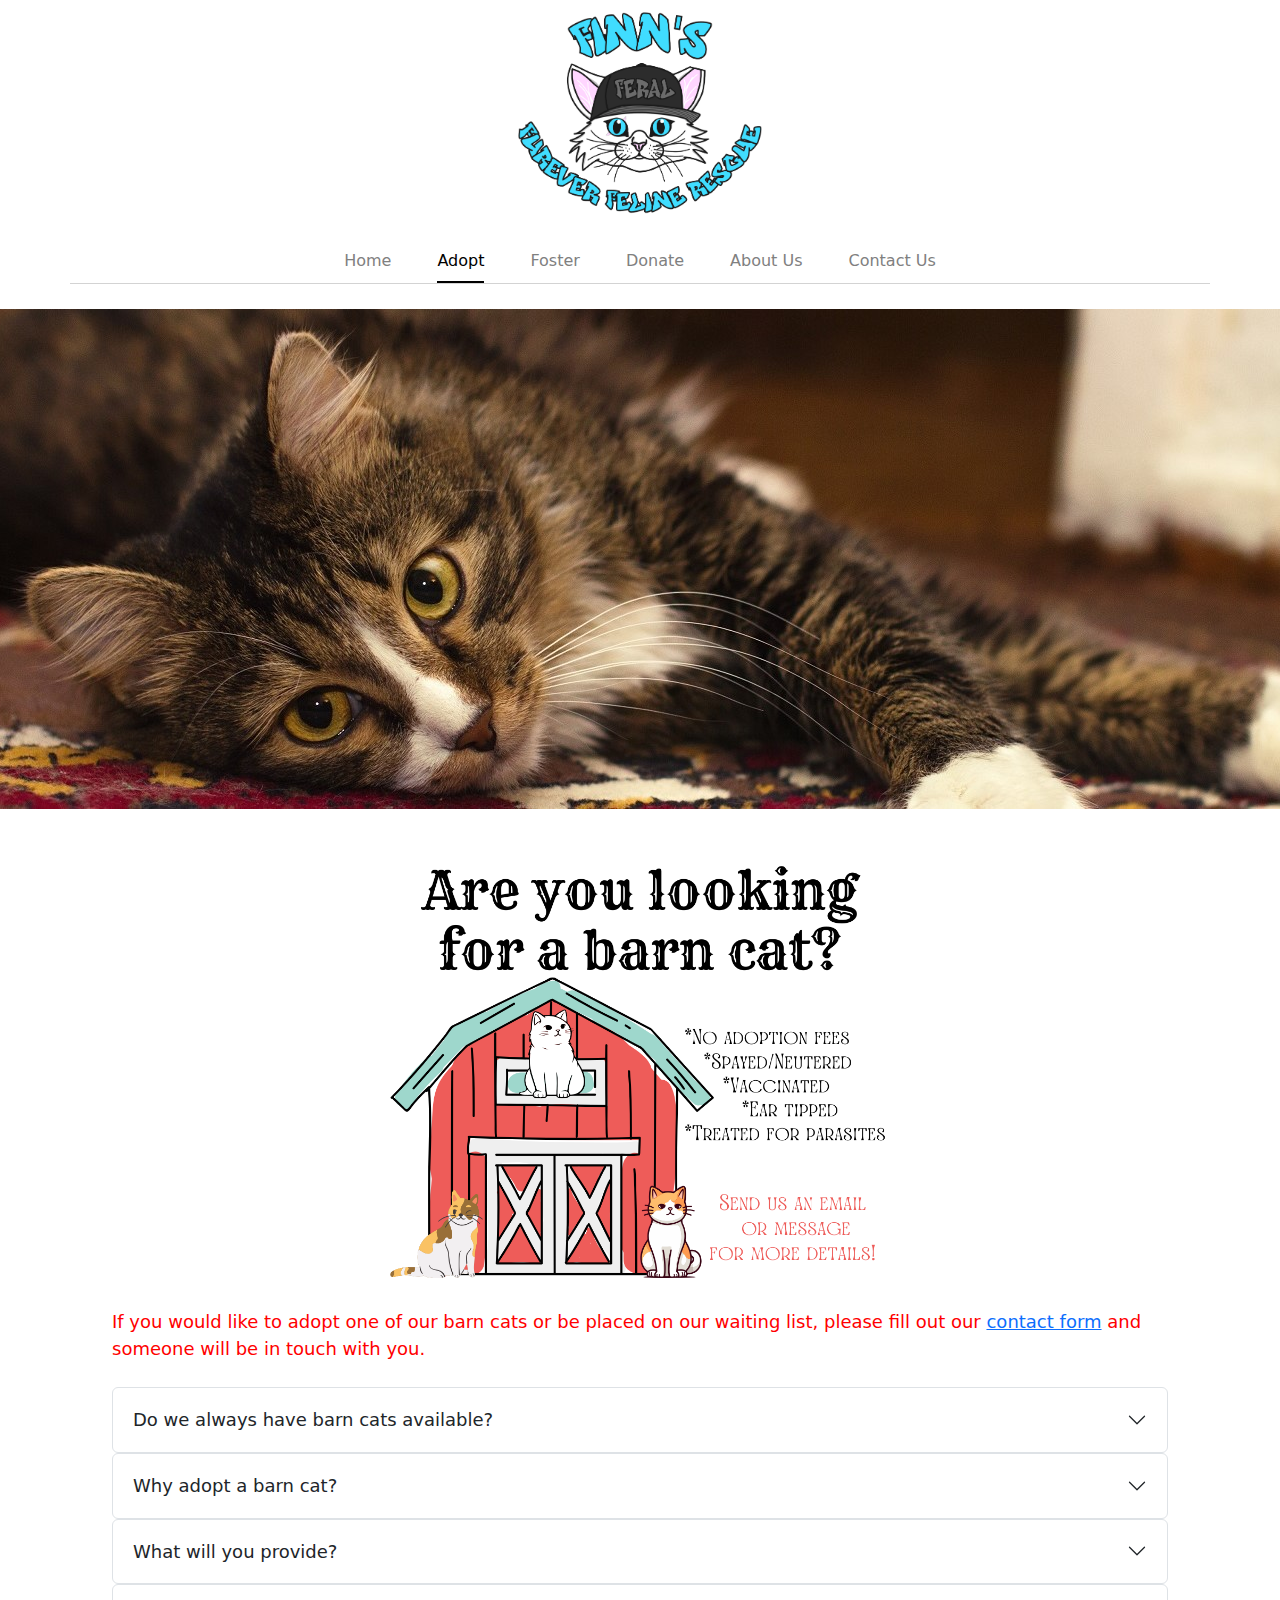
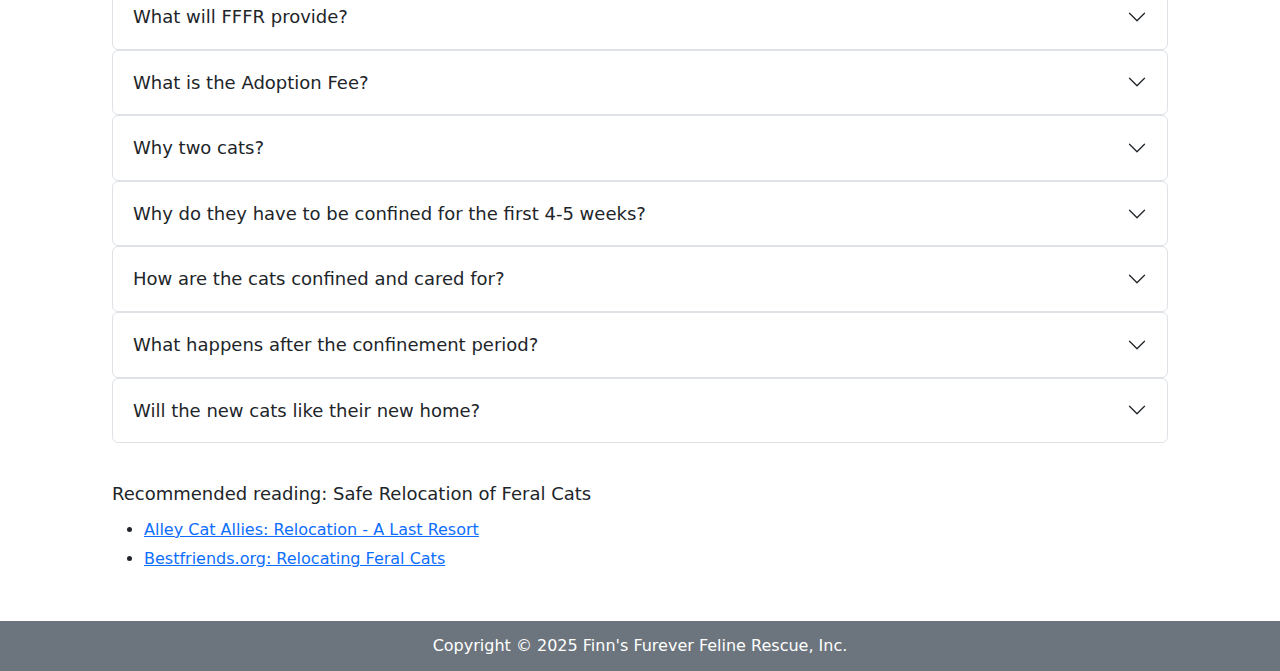
<file: barn-cats/index.html>
<!DOCTYPE html><html><head><meta charSet="utf-8"/><meta http-equiv="x-ua-compatible" content="ie=edge"/><meta name="viewport" content="width=device-width, initial-scale=1, shrink-to-fit=no"/><meta name="generator" content="Gatsby 5.12.11"/><style data-href="/styles.e674a457750da676c8f6.css" data-identity="gatsby-global-css">@charset "UTF-8";.center{text-align:center}.header-top-spacing{margin-bottom:0;margin-top:.75rem;padding-bottom:0}.logo a{color:#000;text-decoration:none}.logo img{width:250px}.navbar-custom a,.navbar-custom a:visited{color:gray;margin-left:15px;margin-right:15px}nav.navbar-spacing{padding-bottom:25px}.navbar-custom{border-bottom:1px solid #d3d3d3;justify-content:center!important}@media (min-width:992px){.collapsed-menu{display:none}.nav-item.dropdown:hover .dropdown-menu{display:block}.dropdown div.dropdown-menu,.dropdown div.dropdown-menu.show{margin:0}div.dropdown-menu a{margin-left:0;margin-right:0;padding-left:15px;padding-right:15px}}@media (max-width:991px){.collapsed-menu,.navbar-toggler{margin-bottom:10px}.collapsed-menu{color:gray;display:block;margin-right:10px}div.dropdown-menu{border:none}}a.nav-link{padding-bottom:0}a.nav-link>div{display:inline-block;padding-bottom:8px}.about-us-menu>a:nth-of-type(3)>div,.adopt-menu .adopt-dropdown>a>div,.contact-us-menu>a:nth-of-type(4)>div,.donate-menu>a:nth-of-type(2)>div,.foster-menu .foster-dropdown>a>div,.home-menu>a:first-of-type>div{border-bottom:2px solid #000;color:#000}a.dropdown-toggle:after{content:none}.footer-container{align-items:center;background-color:#6c757d;color:#fff;display:flex;flex-direction:row;flex-wrap:wrap;gap:25px;height:50px}.footer-item{text-align:center;width:100%}.adoption-form-container{margin-bottom:50px;margin-top:50px}.adoption-form-container h3{background-color:#e8e8e8;font-size:1em;padding:10px}.adoption-form-container .special-reminder-color{color:red}.adoption-form-container .special-reminder-center{text-align:center}.adoption-form-container .special-reminder-bottom-space,.adoption-form-container .your-agreement{margin-bottom:15px}.first-slide-hero{background:url(/images/desktop/orange_cat.jpg) no-repeat top;background-size:cover;height:500px;width:100%}@media (max-width:768px){.first-slide-hero{background:url(/images/mobile/orange_cat.jpg) no-repeat top;background-size:cover;height:600px}}.second-slide-hero{background:url(/images/desktop/gray_white_cat.jpg) no-repeat top;background-size:cover;height:500px;width:100%}@media (max-width:768px){.second-slide-hero{background:url(/images/mobile/gray_white_cat.jpg) no-repeat top;background-size:cover;height:600px}}.third-slide-hero{background:url(/images/desktop/gray_brown_cat.jpg) no-repeat top;background-size:cover;height:500px;width:100%}@media (max-width:768px){.third-slide-hero{background:url(/images/mobile/gray_brown_cat.jpg) no-repeat top;background-size:cover;height:600px}}.contact-us-container{margin-bottom:50px;margin-top:50px}.social-icon{display:inline-block;padding-top:10px}.wrap-text{word-wrap:break-word}.row{padding-bottom:10px}h2{padding-bottom:25px;padding-top:15px}.foster-form-container{margin-bottom:50px;margin-top:50px}.pinterest-link,.pinterest-link:visited{color:#e60023}.facebook-link svg path,.facebook-link:visited svg path{fill:url(#facebook-logo-fill)}.instagram-link svg path,.instagram-link:visited svg path{fill:url(#instagram-logo-fill)}.youtube-link svg path,.youtube-link:visited svg path{fill:#e60023}.email-link,.email-link:visited{color:blue}.email-link:hover{text-decoration:underline}div.hidden{display:none}div.alert-message{margin-left:15px;width:90%}.social-icon{min-width:50px;padding-bottom:10px}.foster-form-container h3{background-color:#e8e8e8;font-size:1em;padding:10px}.foster-form-container .special-reminder-color{color:red}.foster-form-container .special-reminder-center{text-align:center}.foster-form-container .special-reminder-bottom-space,.foster-form-container .your-agreement{margin-bottom:15px}.foster-form-container .form-check-container{align-content:center}.donate-hero{background:url(/images/desktop/white_kitten.jpg) no-repeat top;background-size:cover;height:500px;width:100%}@media (max-width:768px){.donate-hero{background:url(/images/mobile/white_kitten.jpg) no-repeat top;background-size:cover;height:600px}}.about-us-hero{background:url(/images/desktop/black_cat.jpg) no-repeat top;background-size:cover;height:500px;width:100%}@media (max-width:768px){.about-us-hero{background:url(/images/mobile/black_cat.jpg) no-repeat top;background-size:cover;height:600px}}.contact-us-hero{background:url(/images/desktop/brown_cat.jpg) no-repeat top;background-size:cover;height:500px;width:100%}@media (max-width:768px){.contact-us-hero{background:url(/images/mobile/brown_cat.jpg) no-repeat top;background-size:cover;height:600}}.adopt-hero{background:url(/images/desktop/gray_cat.jpg) no-repeat top;background-size:cover;height:500px;width:100%}@media (max-width:768px){.adopt-hero{background:url(/images/mobile/gray_cat.jpg) no-repeat top;background-size:cover;height:600}}.barn-cats-hero{background:url(/images/desktop/gray_brown_cat.jpg) no-repeat top;background-size:cover;height:500px;width:100%}@media (max-width:768px){.barn-cats-hero{background:url(/images/mobile/gray_brown_cat.jpg) no-repeat top;background-position:50%;background-size:cover;height:600}}.row .team-member-picture{max-width:225px;min-width:225px}.team-member-picture img{margin-bottom:25px;max-width:200px}.faq-container h2{padding:5px 0}.faq-container h3{font-size:16px}.faq-container li{margin-bottom:5px}.faq-container button{font-size:18px;font-weight:500}.faq-container button.accordion-button,.faq-container div.accordion{box-shadow:0 0 0 0}.faq-container .accordion-button:not(.collapsed){background-color:#fff}.faq-container .accordion-body{padding-bottom:30px}.paypal-logo{background-image:url(/images/paypal-color.svg);background-position:50%;background-repeat:no-repeat;height:50px}button.paypal-donate-btn{background-color:#0070e0;border:1px solid #0070e0}.venmo-logo{background-image:url(/images/venmo-logo.svg);background-position:50%;background-repeat:no-repeat;background-size:140px;height:50px}.walmart-logo{background-image:url(/images/walmart-logo.svg)}.amazon-logo,.walmart-logo{background-position:50%;background-repeat:no-repeat;background-size:150px;height:50px}.amazon-logo{background-image:url(/images/amazon-logo.svg)}.chewy-logo{background-image:url(/images/chewy-logo.svg);background-size:150px;height:50px}.chewy-logo,.stillwater-logo{background-position:50%;background-repeat:no-repeat}.stillwater-logo{background-image:url(/images/stillwater-logo.jpg);background-size:90px;border-radius:50%;display:inline-block;height:85px;margin-right:10px;min-width:90px;width:90px}.flex-header{align-items:center;display:flex;justify-content:center}.donate-container{margin-bottom:50px;margin-top:50px}button.walmart-wishlist-btn:hover{background-color:#f8a902;border:1px solid #f8a902}button.walmart-wishlist-btn{background-color:#fdbb30;border:1px solid #fdbb30}button.chewy-donate-btn,button.venmo-donate-btn{background-color:#008cff;border:1px solid #008cff}button.amazon-wishlist-btn{background-color:#f90;border:1px solid #f90}button.amazon-wishlist-btn:hover{background-color:#d88100;border:1px solid #d88100}button.stillwater-wishlist-btn{background-color:#31499d;border:1px solid #31499d}button.stillwater-wishlist-btn:hover{background-color:#152672;border:1px solid #152672}.card-container.row{padding-bottom:0}.card-container>div{padding-bottom:25px}/*!
 * Bootstrap  v5.3.2 (https://getbootstrap.com/)
 * Copyright 2011-2023 The Bootstrap Authors
 * Licensed under MIT (https://github.com/twbs/bootstrap/blob/main/LICENSE)
 */:root,[data-bs-theme=light]{--bs-blue:#0d6efd;--bs-indigo:#6610f2;--bs-purple:#6f42c1;--bs-pink:#d63384;--bs-red:#dc3545;--bs-orange:#fd7e14;--bs-yellow:#ffc107;--bs-green:#198754;--bs-teal:#20c997;--bs-cyan:#0dcaf0;--bs-black:#000;--bs-white:#fff;--bs-gray:#6c757d;--bs-gray-dark:#343a40;--bs-gray-100:#f8f9fa;--bs-gray-200:#e9ecef;--bs-gray-300:#dee2e6;--bs-gray-400:#ced4da;--bs-gray-500:#adb5bd;--bs-gray-600:#6c757d;--bs-gray-700:#495057;--bs-gray-800:#343a40;--bs-gray-900:#212529;--bs-primary:#0d6efd;--bs-secondary:#6c757d;--bs-success:#198754;--bs-info:#0dcaf0;--bs-warning:#ffc107;--bs-danger:#dc3545;--bs-light:#f8f9fa;--bs-dark:#212529;--bs-primary-rgb:13,110,253;--bs-secondary-rgb:108,117,125;--bs-success-rgb:25,135,84;--bs-info-rgb:13,202,240;--bs-warning-rgb:255,193,7;--bs-danger-rgb:220,53,69;--bs-light-rgb:248,249,250;--bs-dark-rgb:33,37,41;--bs-primary-text-emphasis:#052c65;--bs-secondary-text-emphasis:#2b2f32;--bs-success-text-emphasis:#0a3622;--bs-info-text-emphasis:#055160;--bs-warning-text-emphasis:#664d03;--bs-danger-text-emphasis:#58151c;--bs-light-text-emphasis:#495057;--bs-dark-text-emphasis:#495057;--bs-primary-bg-subtle:#cfe2ff;--bs-secondary-bg-subtle:#e2e3e5;--bs-success-bg-subtle:#d1e7dd;--bs-info-bg-subtle:#cff4fc;--bs-warning-bg-subtle:#fff3cd;--bs-danger-bg-subtle:#f8d7da;--bs-light-bg-subtle:#fcfcfd;--bs-dark-bg-subtle:#ced4da;--bs-primary-border-subtle:#9ec5fe;--bs-secondary-border-subtle:#c4c8cb;--bs-success-border-subtle:#a3cfbb;--bs-info-border-subtle:#9eeaf9;--bs-warning-border-subtle:#ffe69c;--bs-danger-border-subtle:#f1aeb5;--bs-light-border-subtle:#e9ecef;--bs-dark-border-subtle:#adb5bd;--bs-white-rgb:255,255,255;--bs-black-rgb:0,0,0;--bs-font-sans-serif:system-ui,-apple-system,"Segoe UI",Roboto,"Helvetica Neue","Noto Sans","Liberation Sans",Arial,sans-serif,"Apple Color Emoji","Segoe UI Emoji","Segoe UI Symbol","Noto Color Emoji";--bs-font-monospace:SFMono-Regular,Menlo,Monaco,Consolas,"Liberation Mono","Courier New",monospace;--bs-gradient:linear-gradient(180deg,hsla(0,0%,100%,.15),hsla(0,0%,100%,0));--bs-body-font-family:var(--bs-font-sans-serif);--bs-body-font-size:1rem;--bs-body-font-weight:400;--bs-body-line-height:1.5;--bs-body-color:#212529;--bs-body-color-rgb:33,37,41;--bs-body-bg:#fff;--bs-body-bg-rgb:255,255,255;--bs-emphasis-color:#000;--bs-emphasis-color-rgb:0,0,0;--bs-secondary-color:rgba(33,37,41,.75);--bs-secondary-color-rgb:33,37,41;--bs-secondary-bg:#e9ecef;--bs-secondary-bg-rgb:233,236,239;--bs-tertiary-color:rgba(33,37,41,.5);--bs-tertiary-color-rgb:33,37,41;--bs-tertiary-bg:#f8f9fa;--bs-tertiary-bg-rgb:248,249,250;--bs-heading-color:inherit;--bs-link-color:#0d6efd;--bs-link-color-rgb:13,110,253;--bs-link-decoration:underline;--bs-link-hover-color:#0a58ca;--bs-link-hover-color-rgb:10,88,202;--bs-code-color:#d63384;--bs-highlight-color:#212529;--bs-highlight-bg:#fff3cd;--bs-border-width:1px;--bs-border-style:solid;--bs-border-color:#dee2e6;--bs-border-color-translucent:rgba(0,0,0,.175);--bs-border-radius:0.375rem;--bs-border-radius-sm:0.25rem;--bs-border-radius-lg:0.5rem;--bs-border-radius-xl:1rem;--bs-border-radius-xxl:2rem;--bs-border-radius-2xl:var(--bs-border-radius-xxl);--bs-border-radius-pill:50rem;--bs-box-shadow:0 0.5rem 1rem rgba(0,0,0,.15);--bs-box-shadow-sm:0 0.125rem 0.25rem rgba(0,0,0,.075);--bs-box-shadow-lg:0 1rem 3rem rgba(0,0,0,.175);--bs-box-shadow-inset:inset 0 1px 2px rgba(0,0,0,.075);--bs-focus-ring-width:0.25rem;--bs-focus-ring-opacity:0.25;--bs-focus-ring-color:rgba(13,110,253,.25);--bs-form-valid-color:#198754;--bs-form-valid-border-color:#198754;--bs-form-invalid-color:#dc3545;--bs-form-invalid-border-color:#dc3545}[data-bs-theme=dark]{--bs-body-color:#dee2e6;--bs-body-color-rgb:222,226,230;--bs-body-bg:#212529;--bs-body-bg-rgb:33,37,41;--bs-emphasis-color:#fff;--bs-emphasis-color-rgb:255,255,255;--bs-secondary-color:rgba(222,226,230,.75);--bs-secondary-color-rgb:222,226,230;--bs-secondary-bg:#343a40;--bs-secondary-bg-rgb:52,58,64;--bs-tertiary-color:rgba(222,226,230,.5);--bs-tertiary-color-rgb:222,226,230;--bs-tertiary-bg:#2b3035;--bs-tertiary-bg-rgb:43,48,53;--bs-primary-text-emphasis:#6ea8fe;--bs-secondary-text-emphasis:#a7acb1;--bs-success-text-emphasis:#75b798;--bs-info-text-emphasis:#6edff6;--bs-warning-text-emphasis:#ffda6a;--bs-danger-text-emphasis:#ea868f;--bs-light-text-emphasis:#f8f9fa;--bs-dark-text-emphasis:#dee2e6;--bs-primary-bg-subtle:#031633;--bs-secondary-bg-subtle:#161719;--bs-success-bg-subtle:#051b11;--bs-info-bg-subtle:#032830;--bs-warning-bg-subtle:#332701;--bs-danger-bg-subtle:#2c0b0e;--bs-light-bg-subtle:#343a40;--bs-dark-bg-subtle:#1a1d20;--bs-primary-border-subtle:#084298;--bs-secondary-border-subtle:#41464b;--bs-success-border-subtle:#0f5132;--bs-info-border-subtle:#087990;--bs-warning-border-subtle:#997404;--bs-danger-border-subtle:#842029;--bs-light-border-subtle:#495057;--bs-dark-border-subtle:#343a40;--bs-heading-color:inherit;--bs-link-color:#6ea8fe;--bs-link-hover-color:#8bb9fe;--bs-link-color-rgb:110,168,254;--bs-link-hover-color-rgb:139,185,254;--bs-code-color:#e685b5;--bs-highlight-color:#dee2e6;--bs-highlight-bg:#664d03;--bs-border-color:#495057;--bs-border-color-translucent:hsla(0,0%,100%,.15);--bs-form-valid-color:#75b798;--bs-form-valid-border-color:#75b798;--bs-form-invalid-color:#ea868f;--bs-form-invalid-border-color:#ea868f;color-scheme:dark}*,:after,:before{box-sizing:border-box}@media (prefers-reduced-motion:no-preference){:root{scroll-behavior:smooth}}body{-webkit-text-size-adjust:100%;-webkit-tap-highlight-color:transparent;background-color:var(--bs-body-bg);color:var(--bs-body-color);font-family:var(--bs-body-font-family);font-size:var(--bs-body-font-size);font-weight:var(--bs-body-font-weight);line-height:var(--bs-body-line-height);margin:0;text-align:var(--bs-body-text-align)}hr{border:0;border-top:var(--bs-border-width) solid;color:inherit;margin:1rem 0;opacity:.25}.h1,.h2,.h3,.h4,.h5,.h6,h1,h2,h3,h4,h5,h6{color:var(--bs-heading-color);font-weight:500;line-height:1.2;margin-bottom:.5rem;margin-top:0}.h1,h1{font-size:calc(1.375rem + 1.5vw)}@media (min-width:1200px){.h1,h1{font-size:2.5rem}}.h2,h2{font-size:calc(1.325rem + .9vw)}@media (min-width:1200px){.h2,h2{font-size:2rem}}.h3,h3{font-size:calc(1.3rem + .6vw)}@media (min-width:1200px){.h3,h3{font-size:1.75rem}}.h4,h4{font-size:calc(1.275rem + .3vw)}@media (min-width:1200px){.h4,h4{font-size:1.5rem}}.h5,h5{font-size:1.25rem}.h6,h6{font-size:1rem}p{margin-bottom:1rem;margin-top:0}abbr[title]{cursor:help;-webkit-text-decoration:underline dotted;text-decoration:underline dotted;-webkit-text-decoration-skip-ink:none;text-decoration-skip-ink:none}address{font-style:normal;line-height:inherit;margin-bottom:1rem}ol,ul{padding-left:2rem}dl,ol,ul{margin-bottom:1rem;margin-top:0}ol ol,ol ul,ul ol,ul ul{margin-bottom:0}dt{font-weight:700}dd{margin-bottom:.5rem;margin-left:0}blockquote{margin:0 0 1rem}b,strong{font-weight:bolder}.small,small{font-size:.875em}.mark,mark{background-color:var(--bs-highlight-bg);color:var(--bs-highlight-color);padding:.1875em}sub,sup{font-size:.75em;line-height:0;position:relative;vertical-align:baseline}sub{bottom:-.25em}sup{top:-.5em}a{color:rgba(var(--bs-link-color-rgb),var(--bs-link-opacity,1));text-decoration:underline}a:hover{--bs-link-color-rgb:var(--bs-link-hover-color-rgb)}a:not([href]):not([class]),a:not([href]):not([class]):hover{color:inherit;text-decoration:none}code,kbd,pre,samp{font-family:var(--bs-font-monospace);font-size:1em}pre{display:block;font-size:.875em;margin-bottom:1rem;margin-top:0;overflow:auto}pre code{color:inherit;font-size:inherit;word-break:normal}code{word-wrap:break-word;color:var(--bs-code-color);font-size:.875em}a>code{color:inherit}kbd{background-color:var(--bs-body-color);border-radius:.25rem;color:var(--bs-body-bg);font-size:.875em;padding:.1875rem .375rem}kbd kbd{font-size:1em;padding:0}figure{margin:0 0 1rem}img,svg{vertical-align:middle}table{border-collapse:collapse;caption-side:bottom}caption{color:var(--bs-secondary-color);padding-bottom:.5rem;padding-top:.5rem;text-align:left}th{text-align:inherit;text-align:-webkit-match-parent}tbody,td,tfoot,th,thead,tr{border:0 solid;border-color:inherit}label{display:inline-block}button{border-radius:0}button:focus:not(:focus-visible){outline:0}button,input,optgroup,select,textarea{font-family:inherit;font-size:inherit;line-height:inherit;margin:0}button,select{text-transform:none}[role=button]{cursor:pointer}select{word-wrap:normal}select:disabled{opacity:1}[list]:not([type=date]):not([type=datetime-local]):not([type=month]):not([type=week]):not([type=time])::-webkit-calendar-picker-indicator{display:none!important}[type=button],[type=reset],[type=submit],button{-webkit-appearance:button}[type=button]:not(:disabled),[type=reset]:not(:disabled),[type=submit]:not(:disabled),button:not(:disabled){cursor:pointer}::-moz-focus-inner{border-style:none;padding:0}textarea{resize:vertical}fieldset{border:0;margin:0;min-width:0;padding:0}legend{float:left;font-size:calc(1.275rem + .3vw);line-height:inherit;margin-bottom:.5rem;padding:0;width:100%}@media (min-width:1200px){legend{font-size:1.5rem}}legend+*{clear:left}::-webkit-datetime-edit-day-field,::-webkit-datetime-edit-fields-wrapper,::-webkit-datetime-edit-hour-field,::-webkit-datetime-edit-minute,::-webkit-datetime-edit-month-field,::-webkit-datetime-edit-text,::-webkit-datetime-edit-year-field{padding:0}::-webkit-inner-spin-button{height:auto}[type=search]{-webkit-appearance:textfield;outline-offset:-2px}::-webkit-search-decoration{-webkit-appearance:none}::-webkit-color-swatch-wrapper{padding:0}::file-selector-button{-webkit-appearance:button;font:inherit}output{display:inline-block}iframe{border:0}summary{cursor:pointer;display:list-item}progress{vertical-align:baseline}[hidden]{display:none!important}.lead{font-size:1.25rem;font-weight:300}.display-1{font-size:calc(1.625rem + 4.5vw);font-weight:300;line-height:1.2}@media (min-width:1200px){.display-1{font-size:5rem}}.display-2{font-size:calc(1.575rem + 3.9vw);font-weight:300;line-height:1.2}@media (min-width:1200px){.display-2{font-size:4.5rem}}.display-3{font-size:calc(1.525rem + 3.3vw);font-weight:300;line-height:1.2}@media (min-width:1200px){.display-3{font-size:4rem}}.display-4{font-size:calc(1.475rem + 2.7vw);font-weight:300;line-height:1.2}@media (min-width:1200px){.display-4{font-size:3.5rem}}.display-5{font-size:calc(1.425rem + 2.1vw);font-weight:300;line-height:1.2}@media (min-width:1200px){.display-5{font-size:3rem}}.display-6{font-size:calc(1.375rem + 1.5vw);font-weight:300;line-height:1.2}@media (min-width:1200px){.display-6{font-size:2.5rem}}.list-inline,.list-unstyled{list-style:none;padding-left:0}.list-inline-item{display:inline-block}.list-inline-item:not(:last-child){margin-right:.5rem}.initialism{font-size:.875em;text-transform:uppercase}.blockquote{font-size:1.25rem;margin-bottom:1rem}.blockquote>:last-child{margin-bottom:0}.blockquote-footer{color:#6c757d;font-size:.875em;margin-bottom:1rem;margin-top:-1rem}.blockquote-footer:before{content:"— "}.img-fluid,.img-thumbnail{height:auto;max-width:100%}.img-thumbnail{background-color:var(--bs-body-bg);border:var(--bs-border-width) solid var(--bs-border-color);border-radius:var(--bs-border-radius);padding:.25rem}.figure{display:inline-block}.figure-img{line-height:1;margin-bottom:.5rem}.figure-caption{color:var(--bs-secondary-color);font-size:.875em}.container,.container-fluid,.container-lg,.container-md,.container-sm,.container-xl,.container-xxl{--bs-gutter-x:1.5rem;--bs-gutter-y:0;margin-left:auto;margin-right:auto;padding-left:calc(var(--bs-gutter-x)*.5);padding-right:calc(var(--bs-gutter-x)*.5);width:100%}@media (min-width:576px){.container,.container-sm{max-width:540px}}@media (min-width:768px){.container,.container-md,.container-sm{max-width:720px}}@media (min-width:992px){.container,.container-lg,.container-md,.container-sm{max-width:960px}}@media (min-width:1200px){.container,.container-lg,.container-md,.container-sm,.container-xl{max-width:1140px}}@media (min-width:1400px){.container,.container-lg,.container-md,.container-sm,.container-xl,.container-xxl{max-width:1320px}}:root{--bs-breakpoint-xs:0;--bs-breakpoint-sm:576px;--bs-breakpoint-md:768px;--bs-breakpoint-lg:992px;--bs-breakpoint-xl:1200px;--bs-breakpoint-xxl:1400px}.row{--bs-gutter-x:1.5rem;--bs-gutter-y:0;display:flex;flex-wrap:wrap;margin-left:calc(var(--bs-gutter-x)*-.5);margin-right:calc(var(--bs-gutter-x)*-.5);margin-top:calc(var(--bs-gutter-y)*-1)}.row>*{flex-shrink:0;margin-top:var(--bs-gutter-y);max-width:100%;padding-left:calc(var(--bs-gutter-x)*.5);padding-right:calc(var(--bs-gutter-x)*.5);width:100%}.col{flex:1 0}.row-cols-auto>*{flex:0 0 auto;width:auto}.row-cols-1>*{flex:0 0 auto;width:100%}.row-cols-2>*{flex:0 0 auto;width:50%}.row-cols-3>*{flex:0 0 auto;width:33.33333333%}.row-cols-4>*{flex:0 0 auto;width:25%}.row-cols-5>*{flex:0 0 auto;width:20%}.row-cols-6>*{flex:0 0 auto;width:16.66666667%}.col-auto{flex:0 0 auto;width:auto}.col-1{flex:0 0 auto;width:8.33333333%}.col-2{flex:0 0 auto;width:16.66666667%}.col-3{flex:0 0 auto;width:25%}.col-4{flex:0 0 auto;width:33.33333333%}.col-5{flex:0 0 auto;width:41.66666667%}.col-6{flex:0 0 auto;width:50%}.col-7{flex:0 0 auto;width:58.33333333%}.col-8{flex:0 0 auto;width:66.66666667%}.col-9{flex:0 0 auto;width:75%}.col-10{flex:0 0 auto;width:83.33333333%}.col-11{flex:0 0 auto;width:91.66666667%}.col-12{flex:0 0 auto;width:100%}.offset-1{margin-left:8.33333333%}.offset-2{margin-left:16.66666667%}.offset-3{margin-left:25%}.offset-4{margin-left:33.33333333%}.offset-5{margin-left:41.66666667%}.offset-6{margin-left:50%}.offset-7{margin-left:58.33333333%}.offset-8{margin-left:66.66666667%}.offset-9{margin-left:75%}.offset-10{margin-left:83.33333333%}.offset-11{margin-left:91.66666667%}.g-0,.gx-0{--bs-gutter-x:0}.g-0,.gy-0{--bs-gutter-y:0}.g-1,.gx-1{--bs-gutter-x:0.25rem}.g-1,.gy-1{--bs-gutter-y:0.25rem}.g-2,.gx-2{--bs-gutter-x:0.5rem}.g-2,.gy-2{--bs-gutter-y:0.5rem}.g-3,.gx-3{--bs-gutter-x:1rem}.g-3,.gy-3{--bs-gutter-y:1rem}.g-4,.gx-4{--bs-gutter-x:1.5rem}.g-4,.gy-4{--bs-gutter-y:1.5rem}.g-5,.gx-5{--bs-gutter-x:3rem}.g-5,.gy-5{--bs-gutter-y:3rem}@media (min-width:576px){.col-sm{flex:1 0}.row-cols-sm-auto>*{flex:0 0 auto;width:auto}.row-cols-sm-1>*{flex:0 0 auto;width:100%}.row-cols-sm-2>*{flex:0 0 auto;width:50%}.row-cols-sm-3>*{flex:0 0 auto;width:33.33333333%}.row-cols-sm-4>*{flex:0 0 auto;width:25%}.row-cols-sm-5>*{flex:0 0 auto;width:20%}.row-cols-sm-6>*{flex:0 0 auto;width:16.66666667%}.col-sm-auto{flex:0 0 auto;width:auto}.col-sm-1{flex:0 0 auto;width:8.33333333%}.col-sm-2{flex:0 0 auto;width:16.66666667%}.col-sm-3{flex:0 0 auto;width:25%}.col-sm-4{flex:0 0 auto;width:33.33333333%}.col-sm-5{flex:0 0 auto;width:41.66666667%}.col-sm-6{flex:0 0 auto;width:50%}.col-sm-7{flex:0 0 auto;width:58.33333333%}.col-sm-8{flex:0 0 auto;width:66.66666667%}.col-sm-9{flex:0 0 auto;width:75%}.col-sm-10{flex:0 0 auto;width:83.33333333%}.col-sm-11{flex:0 0 auto;width:91.66666667%}.col-sm-12{flex:0 0 auto;width:100%}.offset-sm-0{margin-left:0}.offset-sm-1{margin-left:8.33333333%}.offset-sm-2{margin-left:16.66666667%}.offset-sm-3{margin-left:25%}.offset-sm-4{margin-left:33.33333333%}.offset-sm-5{margin-left:41.66666667%}.offset-sm-6{margin-left:50%}.offset-sm-7{margin-left:58.33333333%}.offset-sm-8{margin-left:66.66666667%}.offset-sm-9{margin-left:75%}.offset-sm-10{margin-left:83.33333333%}.offset-sm-11{margin-left:91.66666667%}.g-sm-0,.gx-sm-0{--bs-gutter-x:0}.g-sm-0,.gy-sm-0{--bs-gutter-y:0}.g-sm-1,.gx-sm-1{--bs-gutter-x:0.25rem}.g-sm-1,.gy-sm-1{--bs-gutter-y:0.25rem}.g-sm-2,.gx-sm-2{--bs-gutter-x:0.5rem}.g-sm-2,.gy-sm-2{--bs-gutter-y:0.5rem}.g-sm-3,.gx-sm-3{--bs-gutter-x:1rem}.g-sm-3,.gy-sm-3{--bs-gutter-y:1rem}.g-sm-4,.gx-sm-4{--bs-gutter-x:1.5rem}.g-sm-4,.gy-sm-4{--bs-gutter-y:1.5rem}.g-sm-5,.gx-sm-5{--bs-gutter-x:3rem}.g-sm-5,.gy-sm-5{--bs-gutter-y:3rem}}@media (min-width:768px){.col-md{flex:1 0}.row-cols-md-auto>*{flex:0 0 auto;width:auto}.row-cols-md-1>*{flex:0 0 auto;width:100%}.row-cols-md-2>*{flex:0 0 auto;width:50%}.row-cols-md-3>*{flex:0 0 auto;width:33.33333333%}.row-cols-md-4>*{flex:0 0 auto;width:25%}.row-cols-md-5>*{flex:0 0 auto;width:20%}.row-cols-md-6>*{flex:0 0 auto;width:16.66666667%}.col-md-auto{flex:0 0 auto;width:auto}.col-md-1{flex:0 0 auto;width:8.33333333%}.col-md-2{flex:0 0 auto;width:16.66666667%}.col-md-3{flex:0 0 auto;width:25%}.col-md-4{flex:0 0 auto;width:33.33333333%}.col-md-5{flex:0 0 auto;width:41.66666667%}.col-md-6{flex:0 0 auto;width:50%}.col-md-7{flex:0 0 auto;width:58.33333333%}.col-md-8{flex:0 0 auto;width:66.66666667%}.col-md-9{flex:0 0 auto;width:75%}.col-md-10{flex:0 0 auto;width:83.33333333%}.col-md-11{flex:0 0 auto;width:91.66666667%}.col-md-12{flex:0 0 auto;width:100%}.offset-md-0{margin-left:0}.offset-md-1{margin-left:8.33333333%}.offset-md-2{margin-left:16.66666667%}.offset-md-3{margin-left:25%}.offset-md-4{margin-left:33.33333333%}.offset-md-5{margin-left:41.66666667%}.offset-md-6{margin-left:50%}.offset-md-7{margin-left:58.33333333%}.offset-md-8{margin-left:66.66666667%}.offset-md-9{margin-left:75%}.offset-md-10{margin-left:83.33333333%}.offset-md-11{margin-left:91.66666667%}.g-md-0,.gx-md-0{--bs-gutter-x:0}.g-md-0,.gy-md-0{--bs-gutter-y:0}.g-md-1,.gx-md-1{--bs-gutter-x:0.25rem}.g-md-1,.gy-md-1{--bs-gutter-y:0.25rem}.g-md-2,.gx-md-2{--bs-gutter-x:0.5rem}.g-md-2,.gy-md-2{--bs-gutter-y:0.5rem}.g-md-3,.gx-md-3{--bs-gutter-x:1rem}.g-md-3,.gy-md-3{--bs-gutter-y:1rem}.g-md-4,.gx-md-4{--bs-gutter-x:1.5rem}.g-md-4,.gy-md-4{--bs-gutter-y:1.5rem}.g-md-5,.gx-md-5{--bs-gutter-x:3rem}.g-md-5,.gy-md-5{--bs-gutter-y:3rem}}@media (min-width:992px){.col-lg{flex:1 0}.row-cols-lg-auto>*{flex:0 0 auto;width:auto}.row-cols-lg-1>*{flex:0 0 auto;width:100%}.row-cols-lg-2>*{flex:0 0 auto;width:50%}.row-cols-lg-3>*{flex:0 0 auto;width:33.33333333%}.row-cols-lg-4>*{flex:0 0 auto;width:25%}.row-cols-lg-5>*{flex:0 0 auto;width:20%}.row-cols-lg-6>*{flex:0 0 auto;width:16.66666667%}.col-lg-auto{flex:0 0 auto;width:auto}.col-lg-1{flex:0 0 auto;width:8.33333333%}.col-lg-2{flex:0 0 auto;width:16.66666667%}.col-lg-3{flex:0 0 auto;width:25%}.col-lg-4{flex:0 0 auto;width:33.33333333%}.col-lg-5{flex:0 0 auto;width:41.66666667%}.col-lg-6{flex:0 0 auto;width:50%}.col-lg-7{flex:0 0 auto;width:58.33333333%}.col-lg-8{flex:0 0 auto;width:66.66666667%}.col-lg-9{flex:0 0 auto;width:75%}.col-lg-10{flex:0 0 auto;width:83.33333333%}.col-lg-11{flex:0 0 auto;width:91.66666667%}.col-lg-12{flex:0 0 auto;width:100%}.offset-lg-0{margin-left:0}.offset-lg-1{margin-left:8.33333333%}.offset-lg-2{margin-left:16.66666667%}.offset-lg-3{margin-left:25%}.offset-lg-4{margin-left:33.33333333%}.offset-lg-5{margin-left:41.66666667%}.offset-lg-6{margin-left:50%}.offset-lg-7{margin-left:58.33333333%}.offset-lg-8{margin-left:66.66666667%}.offset-lg-9{margin-left:75%}.offset-lg-10{margin-left:83.33333333%}.offset-lg-11{margin-left:91.66666667%}.g-lg-0,.gx-lg-0{--bs-gutter-x:0}.g-lg-0,.gy-lg-0{--bs-gutter-y:0}.g-lg-1,.gx-lg-1{--bs-gutter-x:0.25rem}.g-lg-1,.gy-lg-1{--bs-gutter-y:0.25rem}.g-lg-2,.gx-lg-2{--bs-gutter-x:0.5rem}.g-lg-2,.gy-lg-2{--bs-gutter-y:0.5rem}.g-lg-3,.gx-lg-3{--bs-gutter-x:1rem}.g-lg-3,.gy-lg-3{--bs-gutter-y:1rem}.g-lg-4,.gx-lg-4{--bs-gutter-x:1.5rem}.g-lg-4,.gy-lg-4{--bs-gutter-y:1.5rem}.g-lg-5,.gx-lg-5{--bs-gutter-x:3rem}.g-lg-5,.gy-lg-5{--bs-gutter-y:3rem}}@media (min-width:1200px){.col-xl{flex:1 0}.row-cols-xl-auto>*{flex:0 0 auto;width:auto}.row-cols-xl-1>*{flex:0 0 auto;width:100%}.row-cols-xl-2>*{flex:0 0 auto;width:50%}.row-cols-xl-3>*{flex:0 0 auto;width:33.33333333%}.row-cols-xl-4>*{flex:0 0 auto;width:25%}.row-cols-xl-5>*{flex:0 0 auto;width:20%}.row-cols-xl-6>*{flex:0 0 auto;width:16.66666667%}.col-xl-auto{flex:0 0 auto;width:auto}.col-xl-1{flex:0 0 auto;width:8.33333333%}.col-xl-2{flex:0 0 auto;width:16.66666667%}.col-xl-3{flex:0 0 auto;width:25%}.col-xl-4{flex:0 0 auto;width:33.33333333%}.col-xl-5{flex:0 0 auto;width:41.66666667%}.col-xl-6{flex:0 0 auto;width:50%}.col-xl-7{flex:0 0 auto;width:58.33333333%}.col-xl-8{flex:0 0 auto;width:66.66666667%}.col-xl-9{flex:0 0 auto;width:75%}.col-xl-10{flex:0 0 auto;width:83.33333333%}.col-xl-11{flex:0 0 auto;width:91.66666667%}.col-xl-12{flex:0 0 auto;width:100%}.offset-xl-0{margin-left:0}.offset-xl-1{margin-left:8.33333333%}.offset-xl-2{margin-left:16.66666667%}.offset-xl-3{margin-left:25%}.offset-xl-4{margin-left:33.33333333%}.offset-xl-5{margin-left:41.66666667%}.offset-xl-6{margin-left:50%}.offset-xl-7{margin-left:58.33333333%}.offset-xl-8{margin-left:66.66666667%}.offset-xl-9{margin-left:75%}.offset-xl-10{margin-left:83.33333333%}.offset-xl-11{margin-left:91.66666667%}.g-xl-0,.gx-xl-0{--bs-gutter-x:0}.g-xl-0,.gy-xl-0{--bs-gutter-y:0}.g-xl-1,.gx-xl-1{--bs-gutter-x:0.25rem}.g-xl-1,.gy-xl-1{--bs-gutter-y:0.25rem}.g-xl-2,.gx-xl-2{--bs-gutter-x:0.5rem}.g-xl-2,.gy-xl-2{--bs-gutter-y:0.5rem}.g-xl-3,.gx-xl-3{--bs-gutter-x:1rem}.g-xl-3,.gy-xl-3{--bs-gutter-y:1rem}.g-xl-4,.gx-xl-4{--bs-gutter-x:1.5rem}.g-xl-4,.gy-xl-4{--bs-gutter-y:1.5rem}.g-xl-5,.gx-xl-5{--bs-gutter-x:3rem}.g-xl-5,.gy-xl-5{--bs-gutter-y:3rem}}@media (min-width:1400px){.col-xxl{flex:1 0}.row-cols-xxl-auto>*{flex:0 0 auto;width:auto}.row-cols-xxl-1>*{flex:0 0 auto;width:100%}.row-cols-xxl-2>*{flex:0 0 auto;width:50%}.row-cols-xxl-3>*{flex:0 0 auto;width:33.33333333%}.row-cols-xxl-4>*{flex:0 0 auto;width:25%}.row-cols-xxl-5>*{flex:0 0 auto;width:20%}.row-cols-xxl-6>*{flex:0 0 auto;width:16.66666667%}.col-xxl-auto{flex:0 0 auto;width:auto}.col-xxl-1{flex:0 0 auto;width:8.33333333%}.col-xxl-2{flex:0 0 auto;width:16.66666667%}.col-xxl-3{flex:0 0 auto;width:25%}.col-xxl-4{flex:0 0 auto;width:33.33333333%}.col-xxl-5{flex:0 0 auto;width:41.66666667%}.col-xxl-6{flex:0 0 auto;width:50%}.col-xxl-7{flex:0 0 auto;width:58.33333333%}.col-xxl-8{flex:0 0 auto;width:66.66666667%}.col-xxl-9{flex:0 0 auto;width:75%}.col-xxl-10{flex:0 0 auto;width:83.33333333%}.col-xxl-11{flex:0 0 auto;width:91.66666667%}.col-xxl-12{flex:0 0 auto;width:100%}.offset-xxl-0{margin-left:0}.offset-xxl-1{margin-left:8.33333333%}.offset-xxl-2{margin-left:16.66666667%}.offset-xxl-3{margin-left:25%}.offset-xxl-4{margin-left:33.33333333%}.offset-xxl-5{margin-left:41.66666667%}.offset-xxl-6{margin-left:50%}.offset-xxl-7{margin-left:58.33333333%}.offset-xxl-8{margin-left:66.66666667%}.offset-xxl-9{margin-left:75%}.offset-xxl-10{margin-left:83.33333333%}.offset-xxl-11{margin-left:91.66666667%}.g-xxl-0,.gx-xxl-0{--bs-gutter-x:0}.g-xxl-0,.gy-xxl-0{--bs-gutter-y:0}.g-xxl-1,.gx-xxl-1{--bs-gutter-x:0.25rem}.g-xxl-1,.gy-xxl-1{--bs-gutter-y:0.25rem}.g-xxl-2,.gx-xxl-2{--bs-gutter-x:0.5rem}.g-xxl-2,.gy-xxl-2{--bs-gutter-y:0.5rem}.g-xxl-3,.gx-xxl-3{--bs-gutter-x:1rem}.g-xxl-3,.gy-xxl-3{--bs-gutter-y:1rem}.g-xxl-4,.gx-xxl-4{--bs-gutter-x:1.5rem}.g-xxl-4,.gy-xxl-4{--bs-gutter-y:1.5rem}.g-xxl-5,.gx-xxl-5{--bs-gutter-x:3rem}.g-xxl-5,.gy-xxl-5{--bs-gutter-y:3rem}}.table{--bs-table-color-type:initial;--bs-table-bg-type:initial;--bs-table-color-state:initial;--bs-table-bg-state:initial;--bs-table-color:var(--bs-emphasis-color);--bs-table-bg:var(--bs-body-bg);--bs-table-border-color:var(--bs-border-color);--bs-table-accent-bg:transparent;--bs-table-striped-color:var(--bs-emphasis-color);--bs-table-striped-bg:rgba(var(--bs-emphasis-color-rgb),0.05);--bs-table-active-color:var(--bs-emphasis-color);--bs-table-active-bg:rgba(var(--bs-emphasis-color-rgb),0.1);--bs-table-hover-color:var(--bs-emphasis-color);--bs-table-hover-bg:rgba(var(--bs-emphasis-color-rgb),0.075);border-color:var(--bs-table-border-color);margin-bottom:1rem;vertical-align:top;width:100%}.table>:not(caption)>*>*{background-color:var(--bs-table-bg);border-bottom-width:var(--bs-border-width);box-shadow:inset 0 0 0 9999px var(--bs-table-bg-state,var(--bs-table-bg-type,var(--bs-table-accent-bg)));color:var(--bs-table-color-state,var(--bs-table-color-type,var(--bs-table-color)));padding:.5rem}.table>tbody{vertical-align:inherit}.table>thead{vertical-align:bottom}.table-group-divider{border-top:calc(var(--bs-border-width)*2) solid}.caption-top{caption-side:top}.table-sm>:not(caption)>*>*{padding:.25rem}.table-bordered>:not(caption)>*{border-width:var(--bs-border-width) 0}.table-bordered>:not(caption)>*>*{border-width:0 var(--bs-border-width)}.table-borderless>:not(caption)>*>*{border-bottom-width:0}.table-borderless>:not(:first-child){border-top-width:0}.table-striped-columns>:not(caption)>tr>:nth-child(2n),.table-striped>tbody>tr:nth-of-type(odd)>*{--bs-table-color-type:var(--bs-table-striped-color);--bs-table-bg-type:var(--bs-table-striped-bg)}.table-active{--bs-table-color-state:var(--bs-table-active-color);--bs-table-bg-state:var(--bs-table-active-bg)}.table-hover>tbody>tr:hover>*{--bs-table-color-state:var(--bs-table-hover-color);--bs-table-bg-state:var(--bs-table-hover-bg)}.table-primary{--bs-table-color:#000;--bs-table-bg:#cfe2ff;--bs-table-border-color:#a6b5cc;--bs-table-striped-bg:#c5d7f2;--bs-table-striped-color:#000;--bs-table-active-bg:#bacbe6;--bs-table-active-color:#000;--bs-table-hover-bg:#bfd1ec;--bs-table-hover-color:#000}.table-primary,.table-secondary{border-color:var(--bs-table-border-color);color:var(--bs-table-color)}.table-secondary{--bs-table-color:#000;--bs-table-bg:#e2e3e5;--bs-table-border-color:#b5b6b7;--bs-table-striped-bg:#d7d8da;--bs-table-striped-color:#000;--bs-table-active-bg:#cbccce;--bs-table-active-color:#000;--bs-table-hover-bg:#d1d2d4;--bs-table-hover-color:#000}.table-success{--bs-table-color:#000;--bs-table-bg:#d1e7dd;--bs-table-border-color:#a7b9b1;--bs-table-striped-bg:#c7dbd2;--bs-table-striped-color:#000;--bs-table-active-bg:#bcd0c7;--bs-table-active-color:#000;--bs-table-hover-bg:#c1d6cc;--bs-table-hover-color:#000}.table-info,.table-success{border-color:var(--bs-table-border-color);color:var(--bs-table-color)}.table-info{--bs-table-color:#000;--bs-table-bg:#cff4fc;--bs-table-border-color:#a6c3ca;--bs-table-striped-bg:#c5e8ef;--bs-table-striped-color:#000;--bs-table-active-bg:#badce3;--bs-table-active-color:#000;--bs-table-hover-bg:#bfe2e9;--bs-table-hover-color:#000}.table-warning{--bs-table-color:#000;--bs-table-bg:#fff3cd;--bs-table-border-color:#ccc2a4;--bs-table-striped-bg:#f2e7c3;--bs-table-striped-color:#000;--bs-table-active-bg:#e6dbb9;--bs-table-active-color:#000;--bs-table-hover-bg:#ece1be;--bs-table-hover-color:#000}.table-danger,.table-warning{border-color:var(--bs-table-border-color);color:var(--bs-table-color)}.table-danger{--bs-table-color:#000;--bs-table-bg:#f8d7da;--bs-table-border-color:#c6acae;--bs-table-striped-bg:#eccccf;--bs-table-striped-color:#000;--bs-table-active-bg:#dfc2c4;--bs-table-active-color:#000;--bs-table-hover-bg:#e5c7ca;--bs-table-hover-color:#000}.table-light{--bs-table-color:#000;--bs-table-bg:#f8f9fa;--bs-table-border-color:#c6c7c8;--bs-table-striped-bg:#ecedee;--bs-table-striped-color:#000;--bs-table-active-bg:#dfe0e1;--bs-table-active-color:#000;--bs-table-hover-bg:#e5e6e7;--bs-table-hover-color:#000}.table-dark,.table-light{border-color:var(--bs-table-border-color);color:var(--bs-table-color)}.table-dark{--bs-table-color:#fff;--bs-table-bg:#212529;--bs-table-border-color:#4d5154;--bs-table-striped-bg:#2c3034;--bs-table-striped-color:#fff;--bs-table-active-bg:#373b3e;--bs-table-active-color:#fff;--bs-table-hover-bg:#323539;--bs-table-hover-color:#fff}.table-responsive{-webkit-overflow-scrolling:touch;overflow-x:auto}@media (max-width:575.98px){.table-responsive-sm{-webkit-overflow-scrolling:touch;overflow-x:auto}}@media (max-width:767.98px){.table-responsive-md{-webkit-overflow-scrolling:touch;overflow-x:auto}}@media (max-width:991.98px){.table-responsive-lg{-webkit-overflow-scrolling:touch;overflow-x:auto}}@media (max-width:1199.98px){.table-responsive-xl{-webkit-overflow-scrolling:touch;overflow-x:auto}}@media (max-width:1399.98px){.table-responsive-xxl{-webkit-overflow-scrolling:touch;overflow-x:auto}}.form-label{margin-bottom:.5rem}.col-form-label{font-size:inherit;line-height:1.5;margin-bottom:0;padding-bottom:calc(.375rem + var(--bs-border-width));padding-top:calc(.375rem + var(--bs-border-width))}.col-form-label-lg{font-size:1.25rem;padding-bottom:calc(.5rem + var(--bs-border-width));padding-top:calc(.5rem + var(--bs-border-width))}.col-form-label-sm{font-size:.875rem;padding-bottom:calc(.25rem + var(--bs-border-width));padding-top:calc(.25rem + var(--bs-border-width))}.form-text{color:var(--bs-secondary-color);font-size:.875em;margin-top:.25rem}.form-control{appearance:none;background-clip:padding-box;background-color:var(--bs-body-bg);border:var(--bs-border-width) solid var(--bs-border-color);border-radius:var(--bs-border-radius);color:var(--bs-body-color);display:block;font-size:1rem;font-weight:400;line-height:1.5;padding:.375rem .75rem;transition:border-color .15s ease-in-out,box-shadow .15s ease-in-out;width:100%}@media (prefers-reduced-motion:reduce){.form-control{transition:none}}.form-control[type=file]{overflow:hidden}.form-control[type=file]:not(:disabled):not([readonly]){cursor:pointer}.form-control:focus{background-color:var(--bs-body-bg);border-color:#86b7fe;box-shadow:0 0 0 .25rem rgba(13,110,253,.25);color:var(--bs-body-color);outline:0}.form-control::-webkit-date-and-time-value{height:1.5em;margin:0;min-width:85px}.form-control::-webkit-datetime-edit{display:block;padding:0}.form-control::placeholder{color:var(--bs-secondary-color);opacity:1}.form-control:disabled{background-color:var(--bs-secondary-bg);opacity:1}.form-control::file-selector-button{background-color:var(--bs-tertiary-bg);border:0 solid;border-color:inherit;border-inline-end-width:var(--bs-border-width);border-radius:0;color:var(--bs-body-color);margin:-.375rem -.75rem;margin-inline-end:.75rem;padding:.375rem .75rem;pointer-events:none;transition:color .15s ease-in-out,background-color .15s ease-in-out,border-color .15s ease-in-out,box-shadow .15s ease-in-out}@media (prefers-reduced-motion:reduce){.form-control::file-selector-button{transition:none}}.form-control:hover:not(:disabled):not([readonly])::file-selector-button{background-color:var(--bs-secondary-bg)}.form-control-plaintext{background-color:transparent;border:solid transparent;border-width:var(--bs-border-width) 0;color:var(--bs-body-color);display:block;line-height:1.5;margin-bottom:0;padding:.375rem 0;width:100%}.form-control-plaintext:focus{outline:0}.form-control-plaintext.form-control-lg,.form-control-plaintext.form-control-sm{padding-left:0;padding-right:0}.form-control-sm{border-radius:var(--bs-border-radius-sm);font-size:.875rem;min-height:calc(1.5em + .5rem + var(--bs-border-width)*2);padding:.25rem .5rem}.form-control-sm::file-selector-button{margin:-.25rem -.5rem;margin-inline-end:.5rem;padding:.25rem .5rem}.form-control-lg{border-radius:var(--bs-border-radius-lg);font-size:1.25rem;min-height:calc(1.5em + 1rem + var(--bs-border-width)*2);padding:.5rem 1rem}.form-control-lg::file-selector-button{margin:-.5rem -1rem;margin-inline-end:1rem;padding:.5rem 1rem}textarea.form-control{min-height:calc(1.5em + .75rem + var(--bs-border-width)*2)}textarea.form-control-sm{min-height:calc(1.5em + .5rem + var(--bs-border-width)*2)}textarea.form-control-lg{min-height:calc(1.5em + 1rem + var(--bs-border-width)*2)}.form-control-color{height:calc(1.5em + .75rem + var(--bs-border-width)*2);padding:.375rem;width:3rem}.form-control-color:not(:disabled):not([readonly]){cursor:pointer}.form-control-color::-moz-color-swatch{border:0!important;border-radius:var(--bs-border-radius)}.form-control-color::-webkit-color-swatch{border:0!important;border-radius:var(--bs-border-radius)}.form-control-color.form-control-sm{height:calc(1.5em + .5rem + var(--bs-border-width)*2)}.form-control-color.form-control-lg{height:calc(1.5em + 1rem + var(--bs-border-width)*2)}.form-select{--bs-form-select-bg-img:url("data:image/svg+xml;charset=utf-8,%3Csvg xmlns='http://www.w3.org/2000/svg' viewBox='0 0 16 16'%3E%3Cpath fill='none' stroke='%23343a40' stroke-linecap='round' stroke-linejoin='round' stroke-width='2' d='m2 5 6 6 6-6'/%3E%3C/svg%3E");appearance:none;background-color:var(--bs-body-bg);background-image:var(--bs-form-select-bg-img),var(--bs-form-select-bg-icon,none);background-position:right .75rem center;background-repeat:no-repeat;background-size:16px 12px;border:var(--bs-border-width) solid var(--bs-border-color);border-radius:var(--bs-border-radius);color:var(--bs-body-color);display:block;font-size:1rem;font-weight:400;line-height:1.5;padding:.375rem 2.25rem .375rem .75rem;transition:border-color .15s ease-in-out,box-shadow .15s ease-in-out;width:100%}@media (prefers-reduced-motion:reduce){.form-select{transition:none}}.form-select:focus{border-color:#86b7fe;box-shadow:0 0 0 .25rem rgba(13,110,253,.25);outline:0}.form-select[multiple],.form-select[size]:not([size="1"]){background-image:none;padding-right:.75rem}.form-select:disabled{background-color:var(--bs-secondary-bg)}.form-select:-moz-focusring{color:transparent;text-shadow:0 0 0 var(--bs-body-color)}.form-select-sm{border-radius:var(--bs-border-radius-sm);font-size:.875rem;padding-bottom:.25rem;padding-left:.5rem;padding-top:.25rem}.form-select-lg{border-radius:var(--bs-border-radius-lg);font-size:1.25rem;padding-bottom:.5rem;padding-left:1rem;padding-top:.5rem}[data-bs-theme=dark] .form-select{--bs-form-select-bg-img:url("data:image/svg+xml;charset=utf-8,%3Csvg xmlns='http://www.w3.org/2000/svg' viewBox='0 0 16 16'%3E%3Cpath fill='none' stroke='%23dee2e6' stroke-linecap='round' stroke-linejoin='round' stroke-width='2' d='m2 5 6 6 6-6'/%3E%3C/svg%3E")}.form-check{display:block;margin-bottom:.125rem;min-height:1.5rem;padding-left:1.5em}.form-check .form-check-input{float:left;margin-left:-1.5em}.form-check-reverse{padding-left:0;padding-right:1.5em;text-align:right}.form-check-reverse .form-check-input{float:right;margin-left:0;margin-right:-1.5em}.form-check-input{--bs-form-check-bg:var(--bs-body-bg);appearance:none;background-color:var(--bs-form-check-bg);background-image:var(--bs-form-check-bg-image);background-position:50%;background-repeat:no-repeat;background-size:contain;border:var(--bs-border-width) solid var(--bs-border-color);flex-shrink:0;height:1em;margin-top:.25em;-webkit-print-color-adjust:exact;print-color-adjust:exact;vertical-align:top;width:1em}.form-check-input[type=checkbox]{border-radius:.25em}.form-check-input[type=radio]{border-radius:50%}.form-check-input:active{filter:brightness(90%)}.form-check-input:focus{border-color:#86b7fe;box-shadow:0 0 0 .25rem rgba(13,110,253,.25);outline:0}.form-check-input:checked{background-color:#0d6efd;border-color:#0d6efd}.form-check-input:checked[type=checkbox]{--bs-form-check-bg-image:url("data:image/svg+xml;charset=utf-8,%3Csvg xmlns='http://www.w3.org/2000/svg' viewBox='0 0 20 20'%3E%3Cpath fill='none' stroke='%23fff' stroke-linecap='round' stroke-linejoin='round' stroke-width='3' d='m6 10 3 3 6-6'/%3E%3C/svg%3E")}.form-check-input:checked[type=radio]{--bs-form-check-bg-image:url("data:image/svg+xml;charset=utf-8,%3Csvg xmlns='http://www.w3.org/2000/svg' viewBox='-4 -4 8 8'%3E%3Ccircle r='2' fill='%23fff'/%3E%3C/svg%3E")}.form-check-input[type=checkbox]:indeterminate{--bs-form-check-bg-image:url("data:image/svg+xml;charset=utf-8,%3Csvg xmlns='http://www.w3.org/2000/svg' viewBox='0 0 20 20'%3E%3Cpath fill='none' stroke='%23fff' stroke-linecap='round' stroke-linejoin='round' stroke-width='3' d='M6 10h8'/%3E%3C/svg%3E");background-color:#0d6efd;border-color:#0d6efd}.form-check-input:disabled{filter:none;opacity:.5;pointer-events:none}.form-check-input:disabled~.form-check-label,.form-check-input[disabled]~.form-check-label{cursor:default;opacity:.5}.form-switch{padding-left:2.5em}.form-switch .form-check-input{--bs-form-switch-bg:url("data:image/svg+xml;charset=utf-8,%3Csvg xmlns='http://www.w3.org/2000/svg' viewBox='-4 -4 8 8'%3E%3Ccircle r='3' fill='rgba(0, 0, 0, 0.25)'/%3E%3C/svg%3E");background-image:var(--bs-form-switch-bg);background-position:0;border-radius:2em;margin-left:-2.5em;transition:background-position .15s ease-in-out;width:2em}@media (prefers-reduced-motion:reduce){.form-switch .form-check-input{transition:none}}.form-switch .form-check-input:focus{--bs-form-switch-bg:url("data:image/svg+xml;charset=utf-8,%3Csvg xmlns='http://www.w3.org/2000/svg' viewBox='-4 -4 8 8'%3E%3Ccircle r='3' fill='%2386b7fe'/%3E%3C/svg%3E")}.form-switch .form-check-input:checked{--bs-form-switch-bg:url("data:image/svg+xml;charset=utf-8,%3Csvg xmlns='http://www.w3.org/2000/svg' viewBox='-4 -4 8 8'%3E%3Ccircle r='3' fill='%23fff'/%3E%3C/svg%3E");background-position:100%}.form-switch.form-check-reverse{padding-left:0;padding-right:2.5em}.form-switch.form-check-reverse .form-check-input{margin-left:0;margin-right:-2.5em}.form-check-inline{display:inline-block;margin-right:1rem}.btn-check{clip:rect(0,0,0,0);pointer-events:none;position:absolute}.btn-check:disabled+.btn,.btn-check[disabled]+.btn{filter:none;opacity:.65;pointer-events:none}[data-bs-theme=dark] .form-switch .form-check-input:not(:checked):not(:focus){--bs-form-switch-bg:url("data:image/svg+xml;charset=utf-8,%3Csvg xmlns='http://www.w3.org/2000/svg' viewBox='-4 -4 8 8'%3E%3Ccircle r='3' fill='rgba(255, 255, 255, 0.25)'/%3E%3C/svg%3E")}.form-range{appearance:none;background-color:transparent;height:1.5rem;padding:0;width:100%}.form-range:focus{outline:0}.form-range:focus::-webkit-slider-thumb{box-shadow:0 0 0 1px #fff,0 0 0 .25rem rgba(13,110,253,.25)}.form-range:focus::-moz-range-thumb{box-shadow:0 0 0 1px #fff,0 0 0 .25rem rgba(13,110,253,.25)}.form-range::-moz-focus-outer{border:0}.form-range::-webkit-slider-thumb{appearance:none;background-color:#0d6efd;border:0;border-radius:1rem;height:1rem;margin-top:-.25rem;-webkit-transition:background-color .15s ease-in-out,border-color .15s ease-in-out,box-shadow .15s ease-in-out;transition:background-color .15s ease-in-out,border-color .15s ease-in-out,box-shadow .15s ease-in-out;width:1rem}@media (prefers-reduced-motion:reduce){.form-range::-webkit-slider-thumb{-webkit-transition:none;transition:none}}.form-range::-webkit-slider-thumb:active{background-color:#b6d4fe}.form-range::-webkit-slider-runnable-track{background-color:var(--bs-secondary-bg);border-color:transparent;border-radius:1rem;color:transparent;cursor:pointer;height:.5rem;width:100%}.form-range::-moz-range-thumb{appearance:none;background-color:#0d6efd;border:0;border-radius:1rem;height:1rem;-moz-transition:background-color .15s ease-in-out,border-color .15s ease-in-out,box-shadow .15s ease-in-out;transition:background-color .15s ease-in-out,border-color .15s ease-in-out,box-shadow .15s ease-in-out;width:1rem}@media (prefers-reduced-motion:reduce){.form-range::-moz-range-thumb{-moz-transition:none;transition:none}}.form-range::-moz-range-thumb:active{background-color:#b6d4fe}.form-range::-moz-range-track{background-color:var(--bs-secondary-bg);border-color:transparent;border-radius:1rem;color:transparent;cursor:pointer;height:.5rem;width:100%}.form-range:disabled{pointer-events:none}.form-range:disabled::-webkit-slider-thumb{background-color:var(--bs-secondary-color)}.form-range:disabled::-moz-range-thumb{background-color:var(--bs-secondary-color)}.form-floating{position:relative}.form-floating>.form-control,.form-floating>.form-control-plaintext,.form-floating>.form-select{height:calc(3.5rem + var(--bs-border-width)*2);line-height:1.25;min-height:calc(3.5rem + var(--bs-border-width)*2)}.form-floating>label{border:var(--bs-border-width) solid transparent;height:100%;left:0;overflow:hidden;padding:1rem .75rem;pointer-events:none;position:absolute;text-align:start;text-overflow:ellipsis;top:0;transform-origin:0 0;transition:opacity .1s ease-in-out,transform .1s ease-in-out;white-space:nowrap;z-index:2}@media (prefers-reduced-motion:reduce){.form-floating>label{transition:none}}.form-floating>.form-control,.form-floating>.form-control-plaintext{padding:1rem .75rem}.form-floating>.form-control-plaintext::placeholder,.form-floating>.form-control::placeholder{color:transparent}.form-floating>.form-control-plaintext:focus,.form-floating>.form-control-plaintext:not(:placeholder-shown),.form-floating>.form-control:focus,.form-floating>.form-control:not(:placeholder-shown){padding-bottom:.625rem;padding-top:1.625rem}.form-floating>.form-control-plaintext:-webkit-autofill,.form-floating>.form-control:-webkit-autofill{padding-bottom:.625rem;padding-top:1.625rem}.form-floating>.form-select{padding-bottom:.625rem;padding-top:1.625rem}.form-floating>.form-control-plaintext~label,.form-floating>.form-control:focus~label,.form-floating>.form-control:not(:placeholder-shown)~label,.form-floating>.form-select~label{color:rgba(var(--bs-body-color-rgb),.65);transform:scale(.85) translateY(-.5rem) translateX(.15rem)}.form-floating>.form-control-plaintext~label:after,.form-floating>.form-control:focus~label:after,.form-floating>.form-control:not(:placeholder-shown)~label:after,.form-floating>.form-select~label:after{background-color:var(--bs-body-bg);border-radius:var(--bs-border-radius);content:"";height:1.5em;inset:1rem .375rem;position:absolute;z-index:-1}.form-floating>.form-control:-webkit-autofill~label{color:rgba(var(--bs-body-color-rgb),.65);transform:scale(.85) translateY(-.5rem) translateX(.15rem)}.form-floating>.form-control-plaintext~label{border-width:var(--bs-border-width) 0}.form-floating>.form-control:disabled~label,.form-floating>:disabled~label{color:#6c757d}.form-floating>.form-control:disabled~label:after,.form-floating>:disabled~label:after{background-color:var(--bs-secondary-bg)}.input-group{align-items:stretch;display:flex;flex-wrap:wrap;position:relative;width:100%}.input-group>.form-control,.input-group>.form-floating,.input-group>.form-select{flex:1 1 auto;min-width:0;position:relative;width:1%}.input-group>.form-control:focus,.input-group>.form-floating:focus-within,.input-group>.form-select:focus{z-index:5}.input-group .btn{position:relative;z-index:2}.input-group .btn:focus{z-index:5}.input-group-text{align-items:center;background-color:var(--bs-tertiary-bg);border:var(--bs-border-width) solid var(--bs-border-color);border-radius:var(--bs-border-radius);color:var(--bs-body-color);display:flex;font-size:1rem;font-weight:400;line-height:1.5;padding:.375rem .75rem;text-align:center;white-space:nowrap}.input-group-lg>.btn,.input-group-lg>.form-control,.input-group-lg>.form-select,.input-group-lg>.input-group-text{border-radius:var(--bs-border-radius-lg);font-size:1.25rem;padding:.5rem 1rem}.input-group-sm>.btn,.input-group-sm>.form-control,.input-group-sm>.form-select,.input-group-sm>.input-group-text{border-radius:var(--bs-border-radius-sm);font-size:.875rem;padding:.25rem .5rem}.input-group-lg>.form-select,.input-group-sm>.form-select{padding-right:3rem}.input-group.has-validation>.dropdown-toggle:nth-last-child(n+4),.input-group.has-validation>.form-floating:nth-last-child(n+3)>.form-control,.input-group.has-validation>.form-floating:nth-last-child(n+3)>.form-select,.input-group.has-validation>:nth-last-child(n+3):not(.dropdown-toggle):not(.dropdown-menu):not(.form-floating),.input-group:not(.has-validation)>.dropdown-toggle:nth-last-child(n+3),.input-group:not(.has-validation)>.form-floating:not(:last-child)>.form-control,.input-group:not(.has-validation)>.form-floating:not(:last-child)>.form-select,.input-group:not(.has-validation)>:not(:last-child):not(.dropdown-toggle):not(.dropdown-menu):not(.form-floating){border-bottom-right-radius:0;border-top-right-radius:0}.input-group>:not(:first-child):not(.dropdown-menu):not(.valid-tooltip):not(.valid-feedback):not(.invalid-tooltip):not(.invalid-feedback){border-bottom-left-radius:0;border-top-left-radius:0;margin-left:calc(var(--bs-border-width)*-1)}.input-group>.form-floating:not(:first-child)>.form-control,.input-group>.form-floating:not(:first-child)>.form-select{border-bottom-left-radius:0;border-top-left-radius:0}.valid-feedback{color:var(--bs-form-valid-color);display:none;font-size:.875em;margin-top:.25rem;width:100%}.valid-tooltip{background-color:var(--bs-success);border-radius:var(--bs-border-radius);color:#fff;display:none;font-size:.875rem;margin-top:.1rem;max-width:100%;padding:.25rem .5rem;position:absolute;top:100%;z-index:5}.is-valid~.valid-feedback,.is-valid~.valid-tooltip,.was-validated :valid~.valid-feedback,.was-validated :valid~.valid-tooltip{display:block}.form-control.is-valid,.was-validated .form-control:valid{background-image:url("data:image/svg+xml;charset=utf-8,%3Csvg xmlns='http://www.w3.org/2000/svg' viewBox='0 0 8 8'%3E%3Cpath fill='%23198754' d='M2.3 6.73.6 4.53c-.4-1.04.46-1.4 1.1-.8l1.1 1.4 3.4-3.8c.6-.63 1.6-.27 1.2.7l-4 4.6c-.43.5-.8.4-1.1.1z'/%3E%3C/svg%3E");background-position:right calc(.375em + .1875rem) center;background-repeat:no-repeat;background-size:calc(.75em + .375rem) calc(.75em + .375rem);border-color:var(--bs-form-valid-border-color);padding-right:calc(1.5em + .75rem)}.form-control.is-valid:focus,.was-validated .form-control:valid:focus{border-color:var(--bs-form-valid-border-color);box-shadow:0 0 0 .25rem rgba(var(--bs-success-rgb),.25)}.was-validated textarea.form-control:valid,textarea.form-control.is-valid{background-position:top calc(.375em + .1875rem) right calc(.375em + .1875rem);padding-right:calc(1.5em + .75rem)}.form-select.is-valid,.was-validated .form-select:valid{border-color:var(--bs-form-valid-border-color)}.form-select.is-valid:not([multiple]):not([size]),.form-select.is-valid:not([multiple])[size="1"],.was-validated .form-select:valid:not([multiple]):not([size]),.was-validated .form-select:valid:not([multiple])[size="1"]{--bs-form-select-bg-icon:url("data:image/svg+xml;charset=utf-8,%3Csvg xmlns='http://www.w3.org/2000/svg' viewBox='0 0 8 8'%3E%3Cpath fill='%23198754' d='M2.3 6.73.6 4.53c-.4-1.04.46-1.4 1.1-.8l1.1 1.4 3.4-3.8c.6-.63 1.6-.27 1.2.7l-4 4.6c-.43.5-.8.4-1.1.1z'/%3E%3C/svg%3E");background-position:right .75rem center,center right 2.25rem;background-size:16px 12px,calc(.75em + .375rem) calc(.75em + .375rem);padding-right:4.125rem}.form-select.is-valid:focus,.was-validated .form-select:valid:focus{border-color:var(--bs-form-valid-border-color);box-shadow:0 0 0 .25rem rgba(var(--bs-success-rgb),.25)}.form-control-color.is-valid,.was-validated .form-control-color:valid{width:calc(3.75rem + 1.5em)}.form-check-input.is-valid,.was-validated .form-check-input:valid{border-color:var(--bs-form-valid-border-color)}.form-check-input.is-valid:checked,.was-validated .form-check-input:valid:checked{background-color:var(--bs-form-valid-color)}.form-check-input.is-valid:focus,.was-validated .form-check-input:valid:focus{box-shadow:0 0 0 .25rem rgba(var(--bs-success-rgb),.25)}.form-check-input.is-valid~.form-check-label,.was-validated .form-check-input:valid~.form-check-label{color:var(--bs-form-valid-color)}.form-check-inline .form-check-input~.valid-feedback{margin-left:.5em}.input-group>.form-control:not(:focus).is-valid,.input-group>.form-floating:not(:focus-within).is-valid,.input-group>.form-select:not(:focus).is-valid,.was-validated .input-group>.form-control:not(:focus):valid,.was-validated .input-group>.form-floating:not(:focus-within):valid,.was-validated .input-group>.form-select:not(:focus):valid{z-index:3}.invalid-feedback{color:var(--bs-form-invalid-color);display:none;font-size:.875em;margin-top:.25rem;width:100%}.invalid-tooltip{background-color:var(--bs-danger);border-radius:var(--bs-border-radius);color:#fff;display:none;font-size:.875rem;margin-top:.1rem;max-width:100%;padding:.25rem .5rem;position:absolute;top:100%;z-index:5}.is-invalid~.invalid-feedback,.is-invalid~.invalid-tooltip,.was-validated :invalid~.invalid-feedback,.was-validated :invalid~.invalid-tooltip{display:block}.form-control.is-invalid,.was-validated .form-control:invalid{background-image:url("data:image/svg+xml;charset=utf-8,%3Csvg xmlns='http://www.w3.org/2000/svg' width='12' height='12' fill='none' stroke='%23dc3545' viewBox='0 0 12 12'%3E%3Ccircle cx='6' cy='6' r='4.5'/%3E%3Cpath stroke-linejoin='round' d='M5.8 3.6h.4L6 6.5z'/%3E%3Ccircle cx='6' cy='8.2' r='.6' fill='%23dc3545' stroke='none'/%3E%3C/svg%3E");background-position:right calc(.375em + .1875rem) center;background-repeat:no-repeat;background-size:calc(.75em + .375rem) calc(.75em + .375rem);border-color:var(--bs-form-invalid-border-color);padding-right:calc(1.5em + .75rem)}.form-control.is-invalid:focus,.was-validated .form-control:invalid:focus{border-color:var(--bs-form-invalid-border-color);box-shadow:0 0 0 .25rem rgba(var(--bs-danger-rgb),.25)}.was-validated textarea.form-control:invalid,textarea.form-control.is-invalid{background-position:top calc(.375em + .1875rem) right calc(.375em + .1875rem);padding-right:calc(1.5em + .75rem)}.form-select.is-invalid,.was-validated .form-select:invalid{border-color:var(--bs-form-invalid-border-color)}.form-select.is-invalid:not([multiple]):not([size]),.form-select.is-invalid:not([multiple])[size="1"],.was-validated .form-select:invalid:not([multiple]):not([size]),.was-validated .form-select:invalid:not([multiple])[size="1"]{--bs-form-select-bg-icon:url("data:image/svg+xml;charset=utf-8,%3Csvg xmlns='http://www.w3.org/2000/svg' width='12' height='12' fill='none' stroke='%23dc3545' viewBox='0 0 12 12'%3E%3Ccircle cx='6' cy='6' r='4.5'/%3E%3Cpath stroke-linejoin='round' d='M5.8 3.6h.4L6 6.5z'/%3E%3Ccircle cx='6' cy='8.2' r='.6' fill='%23dc3545' stroke='none'/%3E%3C/svg%3E");background-position:right .75rem center,center right 2.25rem;background-size:16px 12px,calc(.75em + .375rem) calc(.75em + .375rem);padding-right:4.125rem}.form-select.is-invalid:focus,.was-validated .form-select:invalid:focus{border-color:var(--bs-form-invalid-border-color);box-shadow:0 0 0 .25rem rgba(var(--bs-danger-rgb),.25)}.form-control-color.is-invalid,.was-validated .form-control-color:invalid{width:calc(3.75rem + 1.5em)}.form-check-input.is-invalid,.was-validated .form-check-input:invalid{border-color:var(--bs-form-invalid-border-color)}.form-check-input.is-invalid:checked,.was-validated .form-check-input:invalid:checked{background-color:var(--bs-form-invalid-color)}.form-check-input.is-invalid:focus,.was-validated .form-check-input:invalid:focus{box-shadow:0 0 0 .25rem rgba(var(--bs-danger-rgb),.25)}.form-check-input.is-invalid~.form-check-label,.was-validated .form-check-input:invalid~.form-check-label{color:var(--bs-form-invalid-color)}.form-check-inline .form-check-input~.invalid-feedback{margin-left:.5em}.input-group>.form-control:not(:focus).is-invalid,.input-group>.form-floating:not(:focus-within).is-invalid,.input-group>.form-select:not(:focus).is-invalid,.was-validated .input-group>.form-control:not(:focus):invalid,.was-validated .input-group>.form-floating:not(:focus-within):invalid,.was-validated .input-group>.form-select:not(:focus):invalid{z-index:4}.btn{--bs-btn-padding-x:0.75rem;--bs-btn-padding-y:0.375rem;--bs-btn-font-family: ;--bs-btn-font-size:1rem;--bs-btn-font-weight:400;--bs-btn-line-height:1.5;--bs-btn-color:var(--bs-body-color);--bs-btn-bg:transparent;--bs-btn-border-width:var(--bs-border-width);--bs-btn-border-color:transparent;--bs-btn-border-radius:var(--bs-border-radius);--bs-btn-hover-border-color:transparent;--bs-btn-box-shadow:inset 0 1px 0 hsla(0,0%,100%,.15),0 1px 1px rgba(0,0,0,.075);--bs-btn-disabled-opacity:0.65;--bs-btn-focus-box-shadow:0 0 0 0.25rem rgba(var(--bs-btn-focus-shadow-rgb),.5);background-color:var(--bs-btn-bg);border:var(--bs-btn-border-width) solid var(--bs-btn-border-color);border-radius:var(--bs-btn-border-radius);color:var(--bs-btn-color);cursor:pointer;display:inline-block;font-family:var(--bs-btn-font-family);font-size:var(--bs-btn-font-size);font-weight:var(--bs-btn-font-weight);line-height:var(--bs-btn-line-height);padding:var(--bs-btn-padding-y) var(--bs-btn-padding-x);text-align:center;text-decoration:none;transition:color .15s ease-in-out,background-color .15s ease-in-out,border-color .15s ease-in-out,box-shadow .15s ease-in-out;-webkit-user-select:none;user-select:none;vertical-align:middle}@media (prefers-reduced-motion:reduce){.btn{transition:none}}.btn:hover{background-color:var(--bs-btn-hover-bg);border-color:var(--bs-btn-hover-border-color);color:var(--bs-btn-hover-color)}.btn-check+.btn:hover{background-color:var(--bs-btn-bg);border-color:var(--bs-btn-border-color);color:var(--bs-btn-color)}.btn:focus-visible{background-color:var(--bs-btn-hover-bg);border-color:var(--bs-btn-hover-border-color);box-shadow:var(--bs-btn-focus-box-shadow);color:var(--bs-btn-hover-color);outline:0}.btn-check:focus-visible+.btn{border-color:var(--bs-btn-hover-border-color);box-shadow:var(--bs-btn-focus-box-shadow);outline:0}.btn-check:checked+.btn,.btn.active,.btn.show,.btn:first-child:active,:not(.btn-check)+.btn:active{background-color:var(--bs-btn-active-bg);border-color:var(--bs-btn-active-border-color);color:var(--bs-btn-active-color)}.btn-check:checked+.btn:focus-visible,.btn.active:focus-visible,.btn.show:focus-visible,.btn:first-child:active:focus-visible,:not(.btn-check)+.btn:active:focus-visible{box-shadow:var(--bs-btn-focus-box-shadow)}.btn.disabled,.btn:disabled,fieldset:disabled .btn{background-color:var(--bs-btn-disabled-bg);border-color:var(--bs-btn-disabled-border-color);color:var(--bs-btn-disabled-color);opacity:var(--bs-btn-disabled-opacity);pointer-events:none}.btn-primary{--bs-btn-color:#fff;--bs-btn-bg:#0d6efd;--bs-btn-border-color:#0d6efd;--bs-btn-hover-color:#fff;--bs-btn-hover-bg:#0b5ed7;--bs-btn-hover-border-color:#0a58ca;--bs-btn-focus-shadow-rgb:49,132,253;--bs-btn-active-color:#fff;--bs-btn-active-bg:#0a58ca;--bs-btn-active-border-color:#0a53be;--bs-btn-active-shadow:inset 0 3px 5px rgba(0,0,0,.125);--bs-btn-disabled-color:#fff;--bs-btn-disabled-bg:#0d6efd;--bs-btn-disabled-border-color:#0d6efd}.btn-secondary{--bs-btn-color:#fff;--bs-btn-bg:#6c757d;--bs-btn-border-color:#6c757d;--bs-btn-hover-color:#fff;--bs-btn-hover-bg:#5c636a;--bs-btn-hover-border-color:#565e64;--bs-btn-focus-shadow-rgb:130,138,145;--bs-btn-active-color:#fff;--bs-btn-active-bg:#565e64;--bs-btn-active-border-color:#51585e;--bs-btn-active-shadow:inset 0 3px 5px rgba(0,0,0,.125);--bs-btn-disabled-color:#fff;--bs-btn-disabled-bg:#6c757d;--bs-btn-disabled-border-color:#6c757d}.btn-success{--bs-btn-color:#fff;--bs-btn-bg:#198754;--bs-btn-border-color:#198754;--bs-btn-hover-color:#fff;--bs-btn-hover-bg:#157347;--bs-btn-hover-border-color:#146c43;--bs-btn-focus-shadow-rgb:60,153,110;--bs-btn-active-color:#fff;--bs-btn-active-bg:#146c43;--bs-btn-active-border-color:#13653f;--bs-btn-active-shadow:inset 0 3px 5px rgba(0,0,0,.125);--bs-btn-disabled-color:#fff;--bs-btn-disabled-bg:#198754;--bs-btn-disabled-border-color:#198754}.btn-info{--bs-btn-color:#000;--bs-btn-bg:#0dcaf0;--bs-btn-border-color:#0dcaf0;--bs-btn-hover-color:#000;--bs-btn-hover-bg:#31d2f2;--bs-btn-hover-border-color:#25cff2;--bs-btn-focus-shadow-rgb:11,172,204;--bs-btn-active-color:#000;--bs-btn-active-bg:#3dd5f3;--bs-btn-active-border-color:#25cff2;--bs-btn-active-shadow:inset 0 3px 5px rgba(0,0,0,.125);--bs-btn-disabled-color:#000;--bs-btn-disabled-bg:#0dcaf0;--bs-btn-disabled-border-color:#0dcaf0}.btn-warning{--bs-btn-color:#000;--bs-btn-bg:#ffc107;--bs-btn-border-color:#ffc107;--bs-btn-hover-color:#000;--bs-btn-hover-bg:#ffca2c;--bs-btn-hover-border-color:#ffc720;--bs-btn-focus-shadow-rgb:217,164,6;--bs-btn-active-color:#000;--bs-btn-active-bg:#ffcd39;--bs-btn-active-border-color:#ffc720;--bs-btn-active-shadow:inset 0 3px 5px rgba(0,0,0,.125);--bs-btn-disabled-color:#000;--bs-btn-disabled-bg:#ffc107;--bs-btn-disabled-border-color:#ffc107}.btn-danger{--bs-btn-color:#fff;--bs-btn-bg:#dc3545;--bs-btn-border-color:#dc3545;--bs-btn-hover-color:#fff;--bs-btn-hover-bg:#bb2d3b;--bs-btn-hover-border-color:#b02a37;--bs-btn-focus-shadow-rgb:225,83,97;--bs-btn-active-color:#fff;--bs-btn-active-bg:#b02a37;--bs-btn-active-border-color:#a52834;--bs-btn-active-shadow:inset 0 3px 5px rgba(0,0,0,.125);--bs-btn-disabled-color:#fff;--bs-btn-disabled-bg:#dc3545;--bs-btn-disabled-border-color:#dc3545}.btn-light{--bs-btn-color:#000;--bs-btn-bg:#f8f9fa;--bs-btn-border-color:#f8f9fa;--bs-btn-hover-color:#000;--bs-btn-hover-bg:#d3d4d5;--bs-btn-hover-border-color:#c6c7c8;--bs-btn-focus-shadow-rgb:211,212,213;--bs-btn-active-color:#000;--bs-btn-active-bg:#c6c7c8;--bs-btn-active-border-color:#babbbc;--bs-btn-active-shadow:inset 0 3px 5px rgba(0,0,0,.125);--bs-btn-disabled-color:#000;--bs-btn-disabled-bg:#f8f9fa;--bs-btn-disabled-border-color:#f8f9fa}.btn-dark{--bs-btn-color:#fff;--bs-btn-bg:#212529;--bs-btn-border-color:#212529;--bs-btn-hover-color:#fff;--bs-btn-hover-bg:#424649;--bs-btn-hover-border-color:#373b3e;--bs-btn-focus-shadow-rgb:66,70,73;--bs-btn-active-color:#fff;--bs-btn-active-bg:#4d5154;--bs-btn-active-border-color:#373b3e;--bs-btn-active-shadow:inset 0 3px 5px rgba(0,0,0,.125);--bs-btn-disabled-color:#fff;--bs-btn-disabled-bg:#212529;--bs-btn-disabled-border-color:#212529}.btn-outline-primary{--bs-btn-color:#0d6efd;--bs-btn-border-color:#0d6efd;--bs-btn-hover-color:#fff;--bs-btn-hover-bg:#0d6efd;--bs-btn-hover-border-color:#0d6efd;--bs-btn-focus-shadow-rgb:13,110,253;--bs-btn-active-color:#fff;--bs-btn-active-bg:#0d6efd;--bs-btn-active-border-color:#0d6efd;--bs-btn-active-shadow:inset 0 3px 5px rgba(0,0,0,.125);--bs-btn-disabled-color:#0d6efd;--bs-btn-disabled-bg:transparent;--bs-btn-disabled-border-color:#0d6efd;--bs-gradient:none}.btn-outline-secondary{--bs-btn-color:#6c757d;--bs-btn-border-color:#6c757d;--bs-btn-hover-color:#fff;--bs-btn-hover-bg:#6c757d;--bs-btn-hover-border-color:#6c757d;--bs-btn-focus-shadow-rgb:108,117,125;--bs-btn-active-color:#fff;--bs-btn-active-bg:#6c757d;--bs-btn-active-border-color:#6c757d;--bs-btn-active-shadow:inset 0 3px 5px rgba(0,0,0,.125);--bs-btn-disabled-color:#6c757d;--bs-btn-disabled-bg:transparent;--bs-btn-disabled-border-color:#6c757d;--bs-gradient:none}.btn-outline-success{--bs-btn-color:#198754;--bs-btn-border-color:#198754;--bs-btn-hover-color:#fff;--bs-btn-hover-bg:#198754;--bs-btn-hover-border-color:#198754;--bs-btn-focus-shadow-rgb:25,135,84;--bs-btn-active-color:#fff;--bs-btn-active-bg:#198754;--bs-btn-active-border-color:#198754;--bs-btn-active-shadow:inset 0 3px 5px rgba(0,0,0,.125);--bs-btn-disabled-color:#198754;--bs-btn-disabled-bg:transparent;--bs-btn-disabled-border-color:#198754;--bs-gradient:none}.btn-outline-info{--bs-btn-color:#0dcaf0;--bs-btn-border-color:#0dcaf0;--bs-btn-hover-color:#000;--bs-btn-hover-bg:#0dcaf0;--bs-btn-hover-border-color:#0dcaf0;--bs-btn-focus-shadow-rgb:13,202,240;--bs-btn-active-color:#000;--bs-btn-active-bg:#0dcaf0;--bs-btn-active-border-color:#0dcaf0;--bs-btn-active-shadow:inset 0 3px 5px rgba(0,0,0,.125);--bs-btn-disabled-color:#0dcaf0;--bs-btn-disabled-bg:transparent;--bs-btn-disabled-border-color:#0dcaf0;--bs-gradient:none}.btn-outline-warning{--bs-btn-color:#ffc107;--bs-btn-border-color:#ffc107;--bs-btn-hover-color:#000;--bs-btn-hover-bg:#ffc107;--bs-btn-hover-border-color:#ffc107;--bs-btn-focus-shadow-rgb:255,193,7;--bs-btn-active-color:#000;--bs-btn-active-bg:#ffc107;--bs-btn-active-border-color:#ffc107;--bs-btn-active-shadow:inset 0 3px 5px rgba(0,0,0,.125);--bs-btn-disabled-color:#ffc107;--bs-btn-disabled-bg:transparent;--bs-btn-disabled-border-color:#ffc107;--bs-gradient:none}.btn-outline-danger{--bs-btn-color:#dc3545;--bs-btn-border-color:#dc3545;--bs-btn-hover-color:#fff;--bs-btn-hover-bg:#dc3545;--bs-btn-hover-border-color:#dc3545;--bs-btn-focus-shadow-rgb:220,53,69;--bs-btn-active-color:#fff;--bs-btn-active-bg:#dc3545;--bs-btn-active-border-color:#dc3545;--bs-btn-active-shadow:inset 0 3px 5px rgba(0,0,0,.125);--bs-btn-disabled-color:#dc3545;--bs-btn-disabled-bg:transparent;--bs-btn-disabled-border-color:#dc3545;--bs-gradient:none}.btn-outline-light{--bs-btn-color:#f8f9fa;--bs-btn-border-color:#f8f9fa;--bs-btn-hover-color:#000;--bs-btn-hover-bg:#f8f9fa;--bs-btn-hover-border-color:#f8f9fa;--bs-btn-focus-shadow-rgb:248,249,250;--bs-btn-active-color:#000;--bs-btn-active-bg:#f8f9fa;--bs-btn-active-border-color:#f8f9fa;--bs-btn-active-shadow:inset 0 3px 5px rgba(0,0,0,.125);--bs-btn-disabled-color:#f8f9fa;--bs-btn-disabled-bg:transparent;--bs-btn-disabled-border-color:#f8f9fa;--bs-gradient:none}.btn-outline-dark{--bs-btn-color:#212529;--bs-btn-border-color:#212529;--bs-btn-hover-color:#fff;--bs-btn-hover-bg:#212529;--bs-btn-hover-border-color:#212529;--bs-btn-focus-shadow-rgb:33,37,41;--bs-btn-active-color:#fff;--bs-btn-active-bg:#212529;--bs-btn-active-border-color:#212529;--bs-btn-active-shadow:inset 0 3px 5px rgba(0,0,0,.125);--bs-btn-disabled-color:#212529;--bs-btn-disabled-bg:transparent;--bs-btn-disabled-border-color:#212529;--bs-gradient:none}.btn-link{--bs-btn-font-weight:400;--bs-btn-color:var(--bs-link-color);--bs-btn-bg:transparent;--bs-btn-border-color:transparent;--bs-btn-hover-color:var(--bs-link-hover-color);--bs-btn-hover-border-color:transparent;--bs-btn-active-color:var(--bs-link-hover-color);--bs-btn-active-border-color:transparent;--bs-btn-disabled-color:#6c757d;--bs-btn-disabled-border-color:transparent;--bs-btn-box-shadow:0 0 0 #000;--bs-btn-focus-shadow-rgb:49,132,253;text-decoration:underline}.btn-link:focus-visible{color:var(--bs-btn-color)}.btn-link:hover{color:var(--bs-btn-hover-color)}.btn-group-lg>.btn,.btn-lg{--bs-btn-padding-y:0.5rem;--bs-btn-padding-x:1rem;--bs-btn-font-size:1.25rem;--bs-btn-border-radius:var(--bs-border-radius-lg)}.btn-group-sm>.btn,.btn-sm{--bs-btn-padding-y:0.25rem;--bs-btn-padding-x:0.5rem;--bs-btn-font-size:0.875rem;--bs-btn-border-radius:var(--bs-border-radius-sm)}.fade{transition:opacity .15s linear}@media (prefers-reduced-motion:reduce){.fade{transition:none}}.fade:not(.show){opacity:0}.collapse:not(.show){display:none}.collapsing{height:0;overflow:hidden;transition:height .35s ease}@media (prefers-reduced-motion:reduce){.collapsing{transition:none}}.collapsing.collapse-horizontal{height:auto;transition:width .35s ease;width:0}@media (prefers-reduced-motion:reduce){.collapsing.collapse-horizontal{transition:none}}.dropdown,.dropdown-center,.dropend,.dropstart,.dropup,.dropup-center{position:relative}.dropdown-toggle{white-space:nowrap}.dropdown-toggle:after{border-bottom:0;border-left:.3em solid transparent;border-right:.3em solid transparent;border-top:.3em solid;content:"";display:inline-block;margin-left:.255em;vertical-align:.255em}.dropdown-toggle:empty:after{margin-left:0}.dropdown-menu{--bs-dropdown-zindex:1000;--bs-dropdown-min-width:10rem;--bs-dropdown-padding-x:0;--bs-dropdown-padding-y:0.5rem;--bs-dropdown-spacer:0.125rem;--bs-dropdown-font-size:1rem;--bs-dropdown-color:var(--bs-body-color);--bs-dropdown-bg:var(--bs-body-bg);--bs-dropdown-border-color:var(--bs-border-color-translucent);--bs-dropdown-border-radius:var(--bs-border-radius);--bs-dropdown-border-width:var(--bs-border-width);--bs-dropdown-inner-border-radius:calc(var(--bs-border-radius) - var(--bs-border-width));--bs-dropdown-divider-bg:var(--bs-border-color-translucent);--bs-dropdown-divider-margin-y:0.5rem;--bs-dropdown-box-shadow:var(--bs-box-shadow);--bs-dropdown-link-color:var(--bs-body-color);--bs-dropdown-link-hover-color:var(--bs-body-color);--bs-dropdown-link-hover-bg:var(--bs-tertiary-bg);--bs-dropdown-link-active-color:#fff;--bs-dropdown-link-active-bg:#0d6efd;--bs-dropdown-link-disabled-color:var(--bs-tertiary-color);--bs-dropdown-item-padding-x:1rem;--bs-dropdown-item-padding-y:0.25rem;--bs-dropdown-header-color:#6c757d;--bs-dropdown-header-padding-x:1rem;--bs-dropdown-header-padding-y:0.5rem;background-clip:padding-box;background-color:var(--bs-dropdown-bg);border:var(--bs-dropdown-border-width) solid var(--bs-dropdown-border-color);border-radius:var(--bs-dropdown-border-radius);color:var(--bs-dropdown-color);display:none;font-size:var(--bs-dropdown-font-size);list-style:none;margin:0;min-width:var(--bs-dropdown-min-width);padding:var(--bs-dropdown-padding-y) var(--bs-dropdown-padding-x);position:absolute;text-align:left;z-index:var(--bs-dropdown-zindex)}.dropdown-menu[data-bs-popper]{left:0;margin-top:var(--bs-dropdown-spacer);top:100%}.dropdown-menu-start{--bs-position:start}.dropdown-menu-start[data-bs-popper]{left:0;right:auto}.dropdown-menu-end{--bs-position:end}.dropdown-menu-end[data-bs-popper]{left:auto;right:0}@media (min-width:576px){.dropdown-menu-sm-start{--bs-position:start}.dropdown-menu-sm-start[data-bs-popper]{left:0;right:auto}.dropdown-menu-sm-end{--bs-position:end}.dropdown-menu-sm-end[data-bs-popper]{left:auto;right:0}}@media (min-width:768px){.dropdown-menu-md-start{--bs-position:start}.dropdown-menu-md-start[data-bs-popper]{left:0;right:auto}.dropdown-menu-md-end{--bs-position:end}.dropdown-menu-md-end[data-bs-popper]{left:auto;right:0}}@media (min-width:992px){.dropdown-menu-lg-start{--bs-position:start}.dropdown-menu-lg-start[data-bs-popper]{left:0;right:auto}.dropdown-menu-lg-end{--bs-position:end}.dropdown-menu-lg-end[data-bs-popper]{left:auto;right:0}}@media (min-width:1200px){.dropdown-menu-xl-start{--bs-position:start}.dropdown-menu-xl-start[data-bs-popper]{left:0;right:auto}.dropdown-menu-xl-end{--bs-position:end}.dropdown-menu-xl-end[data-bs-popper]{left:auto;right:0}}@media (min-width:1400px){.dropdown-menu-xxl-start{--bs-position:start}.dropdown-menu-xxl-start[data-bs-popper]{left:0;right:auto}.dropdown-menu-xxl-end{--bs-position:end}.dropdown-menu-xxl-end[data-bs-popper]{left:auto;right:0}}.dropup .dropdown-menu[data-bs-popper]{bottom:100%;margin-bottom:var(--bs-dropdown-spacer);margin-top:0;top:auto}.dropup .dropdown-toggle:after{border-bottom:.3em solid;border-left:.3em solid transparent;border-right:.3em solid transparent;border-top:0;content:"";display:inline-block;margin-left:.255em;vertical-align:.255em}.dropup .dropdown-toggle:empty:after{margin-left:0}.dropend .dropdown-menu[data-bs-popper]{left:100%;margin-left:var(--bs-dropdown-spacer);margin-top:0;right:auto;top:0}.dropend .dropdown-toggle:after{border-bottom:.3em solid transparent;border-left:.3em solid;border-right:0;border-top:.3em solid transparent;content:"";display:inline-block;margin-left:.255em;vertical-align:.255em}.dropend .dropdown-toggle:empty:after{margin-left:0}.dropend .dropdown-toggle:after{vertical-align:0}.dropstart .dropdown-menu[data-bs-popper]{left:auto;margin-right:var(--bs-dropdown-spacer);margin-top:0;right:100%;top:0}.dropstart .dropdown-toggle:after{content:"";display:inline-block;display:none;margin-left:.255em;vertical-align:.255em}.dropstart .dropdown-toggle:before{border-bottom:.3em solid transparent;border-right:.3em solid;border-top:.3em solid transparent;content:"";display:inline-block;margin-right:.255em;vertical-align:.255em}.dropstart .dropdown-toggle:empty:after{margin-left:0}.dropstart .dropdown-toggle:before{vertical-align:0}.dropdown-divider{border-top:1px solid var(--bs-dropdown-divider-bg);height:0;margin:var(--bs-dropdown-divider-margin-y) 0;opacity:1;overflow:hidden}.dropdown-item{background-color:transparent;border:0;border-radius:var(--bs-dropdown-item-border-radius,0);clear:both;color:var(--bs-dropdown-link-color);display:block;font-weight:400;padding:var(--bs-dropdown-item-padding-y) var(--bs-dropdown-item-padding-x);text-align:inherit;text-decoration:none;white-space:nowrap;width:100%}.dropdown-item:focus,.dropdown-item:hover{background-color:var(--bs-dropdown-link-hover-bg);color:var(--bs-dropdown-link-hover-color)}.dropdown-item.active,.dropdown-item:active{background-color:var(--bs-dropdown-link-active-bg);color:var(--bs-dropdown-link-active-color);text-decoration:none}.dropdown-item.disabled,.dropdown-item:disabled{background-color:transparent;color:var(--bs-dropdown-link-disabled-color);pointer-events:none}.dropdown-menu.show{display:block}.dropdown-header{color:var(--bs-dropdown-header-color);display:block;font-size:.875rem;margin-bottom:0;padding:var(--bs-dropdown-header-padding-y) var(--bs-dropdown-header-padding-x);white-space:nowrap}.dropdown-item-text{color:var(--bs-dropdown-link-color);display:block;padding:var(--bs-dropdown-item-padding-y) var(--bs-dropdown-item-padding-x)}.dropdown-menu-dark{--bs-dropdown-color:#dee2e6;--bs-dropdown-bg:#343a40;--bs-dropdown-border-color:var(--bs-border-color-translucent);--bs-dropdown-box-shadow: ;--bs-dropdown-link-color:#dee2e6;--bs-dropdown-link-hover-color:#fff;--bs-dropdown-divider-bg:var(--bs-border-color-translucent);--bs-dropdown-link-hover-bg:hsla(0,0%,100%,.15);--bs-dropdown-link-active-color:#fff;--bs-dropdown-link-active-bg:#0d6efd;--bs-dropdown-link-disabled-color:#adb5bd;--bs-dropdown-header-color:#adb5bd}.btn-group,.btn-group-vertical{display:inline-flex;position:relative;vertical-align:middle}.btn-group-vertical>.btn,.btn-group>.btn{flex:1 1 auto;position:relative}.btn-group-vertical>.btn-check:checked+.btn,.btn-group-vertical>.btn-check:focus+.btn,.btn-group-vertical>.btn.active,.btn-group-vertical>.btn:active,.btn-group-vertical>.btn:focus,.btn-group-vertical>.btn:hover,.btn-group>.btn-check:checked+.btn,.btn-group>.btn-check:focus+.btn,.btn-group>.btn.active,.btn-group>.btn:active,.btn-group>.btn:focus,.btn-group>.btn:hover{z-index:1}.btn-toolbar{display:flex;flex-wrap:wrap;justify-content:flex-start}.btn-toolbar .input-group{width:auto}.btn-group{border-radius:var(--bs-border-radius)}.btn-group>.btn-group:not(:first-child),.btn-group>:not(.btn-check:first-child)+.btn{margin-left:calc(var(--bs-border-width)*-1)}.btn-group>.btn-group:not(:last-child)>.btn,.btn-group>.btn.dropdown-toggle-split:first-child,.btn-group>.btn:not(:last-child):not(.dropdown-toggle){border-bottom-right-radius:0;border-top-right-radius:0}.btn-group>.btn-group:not(:first-child)>.btn,.btn-group>.btn:nth-child(n+3),.btn-group>:not(.btn-check)+.btn{border-bottom-left-radius:0;border-top-left-radius:0}.dropdown-toggle-split{padding-left:.5625rem;padding-right:.5625rem}.dropdown-toggle-split:after,.dropend .dropdown-toggle-split:after,.dropup .dropdown-toggle-split:after{margin-left:0}.dropstart .dropdown-toggle-split:before{margin-right:0}.btn-group-sm>.btn+.dropdown-toggle-split,.btn-sm+.dropdown-toggle-split{padding-left:.375rem;padding-right:.375rem}.btn-group-lg>.btn+.dropdown-toggle-split,.btn-lg+.dropdown-toggle-split{padding-left:.75rem;padding-right:.75rem}.btn-group-vertical{align-items:flex-start;flex-direction:column;justify-content:center}.btn-group-vertical>.btn,.btn-group-vertical>.btn-group{width:100%}.btn-group-vertical>.btn-group:not(:first-child),.btn-group-vertical>.btn:not(:first-child){margin-top:calc(var(--bs-border-width)*-1)}.btn-group-vertical>.btn-group:not(:last-child)>.btn,.btn-group-vertical>.btn:not(:last-child):not(.dropdown-toggle){border-bottom-left-radius:0;border-bottom-right-radius:0}.btn-group-vertical>.btn-group:not(:first-child)>.btn,.btn-group-vertical>.btn~.btn{border-top-left-radius:0;border-top-right-radius:0}.nav{--bs-nav-link-padding-x:1rem;--bs-nav-link-padding-y:0.5rem;--bs-nav-link-font-weight: ;--bs-nav-link-color:var(--bs-link-color);--bs-nav-link-hover-color:var(--bs-link-hover-color);--bs-nav-link-disabled-color:var(--bs-secondary-color);display:flex;flex-wrap:wrap;list-style:none;margin-bottom:0;padding-left:0}.nav-link{background:0 0;border:0;color:var(--bs-nav-link-color);display:block;font-size:var(--bs-nav-link-font-size);font-weight:var(--bs-nav-link-font-weight);padding:var(--bs-nav-link-padding-y) var(--bs-nav-link-padding-x);text-decoration:none;transition:color .15s ease-in-out,background-color .15s ease-in-out,border-color .15s ease-in-out}@media (prefers-reduced-motion:reduce){.nav-link{transition:none}}.nav-link:focus,.nav-link:hover{color:var(--bs-nav-link-hover-color)}.nav-link:focus-visible{box-shadow:0 0 0 .25rem rgba(13,110,253,.25);outline:0}.nav-link.disabled,.nav-link:disabled{color:var(--bs-nav-link-disabled-color);cursor:default;pointer-events:none}.nav-tabs{--bs-nav-tabs-border-width:var(--bs-border-width);--bs-nav-tabs-border-color:var(--bs-border-color);--bs-nav-tabs-border-radius:var(--bs-border-radius);--bs-nav-tabs-link-hover-border-color:var(--bs-secondary-bg) var(--bs-secondary-bg) var(--bs-border-color);--bs-nav-tabs-link-active-color:var(--bs-emphasis-color);--bs-nav-tabs-link-active-bg:var(--bs-body-bg);--bs-nav-tabs-link-active-border-color:var(--bs-border-color) var(--bs-border-color) var(--bs-body-bg);border-bottom:var(--bs-nav-tabs-border-width) solid var(--bs-nav-tabs-border-color)}.nav-tabs .nav-link{border:var(--bs-nav-tabs-border-width) solid transparent;border-top-left-radius:var(--bs-nav-tabs-border-radius);border-top-right-radius:var(--bs-nav-tabs-border-radius);margin-bottom:calc(var(--bs-nav-tabs-border-width)*-1)}.nav-tabs .nav-link:focus,.nav-tabs .nav-link:hover{border-color:var(--bs-nav-tabs-link-hover-border-color);isolation:isolate}.nav-tabs .nav-item.show .nav-link,.nav-tabs .nav-link.active{background-color:var(--bs-nav-tabs-link-active-bg);border-color:var(--bs-nav-tabs-link-active-border-color);color:var(--bs-nav-tabs-link-active-color)}.nav-tabs .dropdown-menu{border-top-left-radius:0;border-top-right-radius:0;margin-top:calc(var(--bs-nav-tabs-border-width)*-1)}.nav-pills{--bs-nav-pills-border-radius:var(--bs-border-radius);--bs-nav-pills-link-active-color:#fff;--bs-nav-pills-link-active-bg:#0d6efd}.nav-pills .nav-link{border-radius:var(--bs-nav-pills-border-radius)}.nav-pills .nav-link.active,.nav-pills .show>.nav-link{background-color:var(--bs-nav-pills-link-active-bg);color:var(--bs-nav-pills-link-active-color)}.nav-underline{--bs-nav-underline-gap:1rem;--bs-nav-underline-border-width:0.125rem;--bs-nav-underline-link-active-color:var(--bs-emphasis-color);gap:var(--bs-nav-underline-gap)}.nav-underline .nav-link{border-bottom:var(--bs-nav-underline-border-width) solid transparent;padding-left:0;padding-right:0}.nav-underline .nav-link:focus,.nav-underline .nav-link:hover{border-bottom-color:currentcolor}.nav-underline .nav-link.active,.nav-underline .show>.nav-link{border-bottom-color:currentcolor;color:var(--bs-nav-underline-link-active-color);font-weight:700}.nav-fill .nav-item,.nav-fill>.nav-link{flex:1 1 auto;text-align:center}.nav-justified .nav-item,.nav-justified>.nav-link{flex-basis:0;flex-grow:1;text-align:center}.nav-fill .nav-item .nav-link,.nav-justified .nav-item .nav-link{width:100%}.tab-content>.tab-pane{display:none}.tab-content>.active{display:block}.navbar{--bs-navbar-padding-x:0;--bs-navbar-padding-y:0.5rem;--bs-navbar-color:rgba(var(--bs-emphasis-color-rgb),0.65);--bs-navbar-hover-color:rgba(var(--bs-emphasis-color-rgb),0.8);--bs-navbar-disabled-color:rgba(var(--bs-emphasis-color-rgb),0.3);--bs-navbar-active-color:rgba(var(--bs-emphasis-color-rgb),1);--bs-navbar-brand-padding-y:0.3125rem;--bs-navbar-brand-margin-end:1rem;--bs-navbar-brand-font-size:1.25rem;--bs-navbar-brand-color:rgba(var(--bs-emphasis-color-rgb),1);--bs-navbar-brand-hover-color:rgba(var(--bs-emphasis-color-rgb),1);--bs-navbar-nav-link-padding-x:0.5rem;--bs-navbar-toggler-padding-y:0.25rem;--bs-navbar-toggler-padding-x:0.75rem;--bs-navbar-toggler-font-size:1.25rem;--bs-navbar-toggler-icon-bg:url("data:image/svg+xml;charset=utf-8,%3Csvg xmlns='http://www.w3.org/2000/svg' viewBox='0 0 30 30'%3E%3Cpath stroke='rgba(33, 37, 41, 0.75)' stroke-linecap='round' stroke-miterlimit='10' stroke-width='2' d='M4 7h22M4 15h22M4 23h22'/%3E%3C/svg%3E");--bs-navbar-toggler-border-color:rgba(var(--bs-emphasis-color-rgb),0.15);--bs-navbar-toggler-border-radius:var(--bs-border-radius);--bs-navbar-toggler-focus-width:0.25rem;--bs-navbar-toggler-transition:box-shadow 0.15s ease-in-out;align-items:center;display:flex;flex-wrap:wrap;justify-content:space-between;padding:var(--bs-navbar-padding-y) var(--bs-navbar-padding-x);position:relative}.navbar>.container,.navbar>.container-fluid,.navbar>.container-lg,.navbar>.container-md,.navbar>.container-sm,.navbar>.container-xl,.navbar>.container-xxl{align-items:center;display:flex;flex-wrap:inherit;justify-content:space-between}.navbar-brand{color:var(--bs-navbar-brand-color);font-size:var(--bs-navbar-brand-font-size);margin-right:var(--bs-navbar-brand-margin-end);padding-bottom:var(--bs-navbar-brand-padding-y);padding-top:var(--bs-navbar-brand-padding-y);text-decoration:none;white-space:nowrap}.navbar-brand:focus,.navbar-brand:hover{color:var(--bs-navbar-brand-hover-color)}.navbar-nav{--bs-nav-link-padding-x:0;--bs-nav-link-padding-y:0.5rem;--bs-nav-link-font-weight: ;--bs-nav-link-color:var(--bs-navbar-color);--bs-nav-link-hover-color:var(--bs-navbar-hover-color);--bs-nav-link-disabled-color:var(--bs-navbar-disabled-color);display:flex;flex-direction:column;list-style:none;margin-bottom:0;padding-left:0}.navbar-nav .nav-link.active,.navbar-nav .nav-link.show{color:var(--bs-navbar-active-color)}.navbar-nav .dropdown-menu{position:static}.navbar-text{color:var(--bs-navbar-color);padding-bottom:.5rem;padding-top:.5rem}.navbar-text a,.navbar-text a:focus,.navbar-text a:hover{color:var(--bs-navbar-active-color)}.navbar-collapse{align-items:center;flex-basis:100%;flex-grow:1}.navbar-toggler{background-color:transparent;border:var(--bs-border-width) solid var(--bs-navbar-toggler-border-color);border-radius:var(--bs-navbar-toggler-border-radius);color:var(--bs-navbar-color);font-size:var(--bs-navbar-toggler-font-size);line-height:1;padding:var(--bs-navbar-toggler-padding-y) var(--bs-navbar-toggler-padding-x);transition:var(--bs-navbar-toggler-transition)}@media (prefers-reduced-motion:reduce){.navbar-toggler{transition:none}}.navbar-toggler:hover{text-decoration:none}.navbar-toggler:focus{box-shadow:0 0 0 var(--bs-navbar-toggler-focus-width);outline:0;text-decoration:none}.navbar-toggler-icon{background-image:var(--bs-navbar-toggler-icon-bg);background-position:50%;background-repeat:no-repeat;background-size:100%;display:inline-block;height:1.5em;vertical-align:middle;width:1.5em}.navbar-nav-scroll{max-height:var(--bs-scroll-height,75vh);overflow-y:auto}@media (min-width:576px){.navbar-expand-sm{flex-wrap:nowrap;justify-content:flex-start}.navbar-expand-sm .navbar-nav{flex-direction:row}.navbar-expand-sm .navbar-nav .dropdown-menu{position:absolute}.navbar-expand-sm .navbar-nav .nav-link{padding-left:var(--bs-navbar-nav-link-padding-x);padding-right:var(--bs-navbar-nav-link-padding-x)}.navbar-expand-sm .navbar-nav-scroll{overflow:visible}.navbar-expand-sm .navbar-collapse{display:flex!important;flex-basis:auto}.navbar-expand-sm .navbar-toggler{display:none}.navbar-expand-sm .offcanvas{background-color:transparent!important;border:0!important;flex-grow:1;height:auto!important;position:static;transform:none!important;transition:none;visibility:visible!important;width:auto!important;z-index:auto}.navbar-expand-sm .offcanvas .offcanvas-header{display:none}.navbar-expand-sm .offcanvas .offcanvas-body{display:flex;flex-grow:0;overflow-y:visible;padding:0}}@media (min-width:768px){.navbar-expand-md{flex-wrap:nowrap;justify-content:flex-start}.navbar-expand-md .navbar-nav{flex-direction:row}.navbar-expand-md .navbar-nav .dropdown-menu{position:absolute}.navbar-expand-md .navbar-nav .nav-link{padding-left:var(--bs-navbar-nav-link-padding-x);padding-right:var(--bs-navbar-nav-link-padding-x)}.navbar-expand-md .navbar-nav-scroll{overflow:visible}.navbar-expand-md .navbar-collapse{display:flex!important;flex-basis:auto}.navbar-expand-md .navbar-toggler{display:none}.navbar-expand-md .offcanvas{background-color:transparent!important;border:0!important;flex-grow:1;height:auto!important;position:static;transform:none!important;transition:none;visibility:visible!important;width:auto!important;z-index:auto}.navbar-expand-md .offcanvas .offcanvas-header{display:none}.navbar-expand-md .offcanvas .offcanvas-body{display:flex;flex-grow:0;overflow-y:visible;padding:0}}@media (min-width:992px){.navbar-expand-lg{flex-wrap:nowrap;justify-content:flex-start}.navbar-expand-lg .navbar-nav{flex-direction:row}.navbar-expand-lg .navbar-nav .dropdown-menu{position:absolute}.navbar-expand-lg .navbar-nav .nav-link{padding-left:var(--bs-navbar-nav-link-padding-x);padding-right:var(--bs-navbar-nav-link-padding-x)}.navbar-expand-lg .navbar-nav-scroll{overflow:visible}.navbar-expand-lg .navbar-collapse{display:flex!important;flex-basis:auto}.navbar-expand-lg .navbar-toggler{display:none}.navbar-expand-lg .offcanvas{background-color:transparent!important;border:0!important;flex-grow:1;height:auto!important;position:static;transform:none!important;transition:none;visibility:visible!important;width:auto!important;z-index:auto}.navbar-expand-lg .offcanvas .offcanvas-header{display:none}.navbar-expand-lg .offcanvas .offcanvas-body{display:flex;flex-grow:0;overflow-y:visible;padding:0}}@media (min-width:1200px){.navbar-expand-xl{flex-wrap:nowrap;justify-content:flex-start}.navbar-expand-xl .navbar-nav{flex-direction:row}.navbar-expand-xl .navbar-nav .dropdown-menu{position:absolute}.navbar-expand-xl .navbar-nav .nav-link{padding-left:var(--bs-navbar-nav-link-padding-x);padding-right:var(--bs-navbar-nav-link-padding-x)}.navbar-expand-xl .navbar-nav-scroll{overflow:visible}.navbar-expand-xl .navbar-collapse{display:flex!important;flex-basis:auto}.navbar-expand-xl .navbar-toggler{display:none}.navbar-expand-xl .offcanvas{background-color:transparent!important;border:0!important;flex-grow:1;height:auto!important;position:static;transform:none!important;transition:none;visibility:visible!important;width:auto!important;z-index:auto}.navbar-expand-xl .offcanvas .offcanvas-header{display:none}.navbar-expand-xl .offcanvas .offcanvas-body{display:flex;flex-grow:0;overflow-y:visible;padding:0}}@media (min-width:1400px){.navbar-expand-xxl{flex-wrap:nowrap;justify-content:flex-start}.navbar-expand-xxl .navbar-nav{flex-direction:row}.navbar-expand-xxl .navbar-nav .dropdown-menu{position:absolute}.navbar-expand-xxl .navbar-nav .nav-link{padding-left:var(--bs-navbar-nav-link-padding-x);padding-right:var(--bs-navbar-nav-link-padding-x)}.navbar-expand-xxl .navbar-nav-scroll{overflow:visible}.navbar-expand-xxl .navbar-collapse{display:flex!important;flex-basis:auto}.navbar-expand-xxl .navbar-toggler{display:none}.navbar-expand-xxl .offcanvas{background-color:transparent!important;border:0!important;flex-grow:1;height:auto!important;position:static;transform:none!important;transition:none;visibility:visible!important;width:auto!important;z-index:auto}.navbar-expand-xxl .offcanvas .offcanvas-header{display:none}.navbar-expand-xxl .offcanvas .offcanvas-body{display:flex;flex-grow:0;overflow-y:visible;padding:0}}.navbar-expand{flex-wrap:nowrap;justify-content:flex-start}.navbar-expand .navbar-nav{flex-direction:row}.navbar-expand .navbar-nav .dropdown-menu{position:absolute}.navbar-expand .navbar-nav .nav-link{padding-left:var(--bs-navbar-nav-link-padding-x);padding-right:var(--bs-navbar-nav-link-padding-x)}.navbar-expand .navbar-nav-scroll{overflow:visible}.navbar-expand .navbar-collapse{display:flex!important;flex-basis:auto}.navbar-expand .navbar-toggler{display:none}.navbar-expand .offcanvas{background-color:transparent!important;border:0!important;flex-grow:1;height:auto!important;position:static;transform:none!important;transition:none;visibility:visible!important;width:auto!important;z-index:auto}.navbar-expand .offcanvas .offcanvas-header{display:none}.navbar-expand .offcanvas .offcanvas-body{display:flex;flex-grow:0;overflow-y:visible;padding:0}.navbar-dark,.navbar[data-bs-theme=dark]{--bs-navbar-color:hsla(0,0%,100%,.55);--bs-navbar-hover-color:hsla(0,0%,100%,.75);--bs-navbar-disabled-color:hsla(0,0%,100%,.25);--bs-navbar-active-color:#fff;--bs-navbar-brand-color:#fff;--bs-navbar-brand-hover-color:#fff;--bs-navbar-toggler-border-color:hsla(0,0%,100%,.1)}.navbar-dark,.navbar[data-bs-theme=dark],[data-bs-theme=dark] .navbar-toggler-icon{--bs-navbar-toggler-icon-bg:url("data:image/svg+xml;charset=utf-8,%3Csvg xmlns='http://www.w3.org/2000/svg' viewBox='0 0 30 30'%3E%3Cpath stroke='rgba(255, 255, 255, 0.55)' stroke-linecap='round' stroke-miterlimit='10' stroke-width='2' d='M4 7h22M4 15h22M4 23h22'/%3E%3C/svg%3E")}.card{--bs-card-spacer-y:1rem;--bs-card-spacer-x:1rem;--bs-card-title-spacer-y:0.5rem;--bs-card-title-color: ;--bs-card-subtitle-color: ;--bs-card-border-width:var(--bs-border-width);--bs-card-border-color:var(--bs-border-color-translucent);--bs-card-border-radius:var(--bs-border-radius);--bs-card-box-shadow: ;--bs-card-inner-border-radius:calc(var(--bs-border-radius) - var(--bs-border-width));--bs-card-cap-padding-y:0.5rem;--bs-card-cap-padding-x:1rem;--bs-card-cap-bg:rgba(var(--bs-body-color-rgb),0.03);--bs-card-cap-color: ;--bs-card-height: ;--bs-card-color: ;--bs-card-bg:var(--bs-body-bg);--bs-card-img-overlay-padding:1rem;--bs-card-group-margin:0.75rem;word-wrap:break-word;background-clip:border-box;background-color:var(--bs-card-bg);border:var(--bs-card-border-width) solid var(--bs-card-border-color);border-radius:var(--bs-card-border-radius);color:var(--bs-body-color);display:flex;flex-direction:column;height:var(--bs-card-height);min-width:0;position:relative}.card>hr{margin-left:0;margin-right:0}.card>.list-group{border-bottom:inherit;border-top:inherit}.card>.list-group:first-child{border-top-left-radius:var(--bs-card-inner-border-radius);border-top-right-radius:var(--bs-card-inner-border-radius);border-top-width:0}.card>.list-group:last-child{border-bottom-left-radius:var(--bs-card-inner-border-radius);border-bottom-right-radius:var(--bs-card-inner-border-radius);border-bottom-width:0}.card>.card-header+.list-group,.card>.list-group+.card-footer{border-top:0}.card-body{color:var(--bs-card-color);flex:1 1 auto;padding:var(--bs-card-spacer-y) var(--bs-card-spacer-x)}.card-title{color:var(--bs-card-title-color);margin-bottom:var(--bs-card-title-spacer-y)}.card-subtitle{color:var(--bs-card-subtitle-color);margin-top:calc(var(--bs-card-title-spacer-y)*-.5)}.card-subtitle,.card-text:last-child{margin-bottom:0}.card-link+.card-link{margin-left:var(--bs-card-spacer-x)}.card-header{background-color:var(--bs-card-cap-bg);border-bottom:var(--bs-card-border-width) solid var(--bs-card-border-color);color:var(--bs-card-cap-color);margin-bottom:0;padding:var(--bs-card-cap-padding-y) var(--bs-card-cap-padding-x)}.card-header:first-child{border-radius:var(--bs-card-inner-border-radius) var(--bs-card-inner-border-radius) 0 0}.card-footer{background-color:var(--bs-card-cap-bg);border-top:var(--bs-card-border-width) solid var(--bs-card-border-color);color:var(--bs-card-cap-color);padding:var(--bs-card-cap-padding-y) var(--bs-card-cap-padding-x)}.card-footer:last-child{border-radius:0 0 var(--bs-card-inner-border-radius) var(--bs-card-inner-border-radius)}.card-header-tabs{border-bottom:0;margin-bottom:calc(var(--bs-card-cap-padding-y)*-1);margin-left:calc(var(--bs-card-cap-padding-x)*-.5);margin-right:calc(var(--bs-card-cap-padding-x)*-.5)}.card-header-tabs .nav-link.active{background-color:var(--bs-card-bg);border-bottom-color:var(--bs-card-bg)}.card-header-pills{margin-left:calc(var(--bs-card-cap-padding-x)*-.5);margin-right:calc(var(--bs-card-cap-padding-x)*-.5)}.card-img-overlay{border-radius:var(--bs-card-inner-border-radius);bottom:0;left:0;padding:var(--bs-card-img-overlay-padding);position:absolute;right:0;top:0}.card-img,.card-img-bottom,.card-img-top{width:100%}.card-img,.card-img-top{border-top-left-radius:var(--bs-card-inner-border-radius);border-top-right-radius:var(--bs-card-inner-border-radius)}.card-img,.card-img-bottom{border-bottom-left-radius:var(--bs-card-inner-border-radius);border-bottom-right-radius:var(--bs-card-inner-border-radius)}.card-group>.card{margin-bottom:var(--bs-card-group-margin)}@media (min-width:576px){.card-group{display:flex;flex-flow:row wrap}.card-group>.card{flex:1 0;margin-bottom:0}.card-group>.card+.card{border-left:0;margin-left:0}.card-group>.card:not(:last-child){border-bottom-right-radius:0;border-top-right-radius:0}.card-group>.card:not(:last-child) .card-header,.card-group>.card:not(:last-child) .card-img-top{border-top-right-radius:0}.card-group>.card:not(:last-child) .card-footer,.card-group>.card:not(:last-child) .card-img-bottom{border-bottom-right-radius:0}.card-group>.card:not(:first-child){border-bottom-left-radius:0;border-top-left-radius:0}.card-group>.card:not(:first-child) .card-header,.card-group>.card:not(:first-child) .card-img-top{border-top-left-radius:0}.card-group>.card:not(:first-child) .card-footer,.card-group>.card:not(:first-child) .card-img-bottom{border-bottom-left-radius:0}}.accordion{--bs-accordion-color:var(--bs-body-color);--bs-accordion-bg:var(--bs-body-bg);--bs-accordion-transition:color 0.15s ease-in-out,background-color 0.15s ease-in-out,border-color 0.15s ease-in-out,box-shadow 0.15s ease-in-out,border-radius 0.15s ease;--bs-accordion-border-color:var(--bs-border-color);--bs-accordion-border-width:var(--bs-border-width);--bs-accordion-border-radius:var(--bs-border-radius);--bs-accordion-inner-border-radius:calc(var(--bs-border-radius) - var(--bs-border-width));--bs-accordion-btn-padding-x:1.25rem;--bs-accordion-btn-padding-y:1rem;--bs-accordion-btn-color:var(--bs-body-color);--bs-accordion-btn-bg:var(--bs-accordion-bg);--bs-accordion-btn-icon:url("data:image/svg+xml;charset=utf-8,%3Csvg xmlns='http://www.w3.org/2000/svg' fill='%23212529' viewBox='0 0 16 16'%3E%3Cpath fill-rule='evenodd' d='M1.646 4.646a.5.5 0 0 1 .708 0L8 10.293l5.646-5.647a.5.5 0 0 1 .708.708l-6 6a.5.5 0 0 1-.708 0l-6-6a.5.5 0 0 1 0-.708z'/%3E%3C/svg%3E");--bs-accordion-btn-icon-width:1.25rem;--bs-accordion-btn-icon-transform:rotate(-180deg);--bs-accordion-btn-icon-transition:transform 0.2s ease-in-out;--bs-accordion-btn-active-icon:url("data:image/svg+xml;charset=utf-8,%3Csvg xmlns='http://www.w3.org/2000/svg' fill='%23052c65' viewBox='0 0 16 16'%3E%3Cpath fill-rule='evenodd' d='M1.646 4.646a.5.5 0 0 1 .708 0L8 10.293l5.646-5.647a.5.5 0 0 1 .708.708l-6 6a.5.5 0 0 1-.708 0l-6-6a.5.5 0 0 1 0-.708z'/%3E%3C/svg%3E");--bs-accordion-btn-focus-border-color:#86b7fe;--bs-accordion-btn-focus-box-shadow:0 0 0 0.25rem rgba(13,110,253,.25);--bs-accordion-body-padding-x:1.25rem;--bs-accordion-body-padding-y:1rem;--bs-accordion-active-color:var(--bs-primary-text-emphasis);--bs-accordion-active-bg:var(--bs-primary-bg-subtle)}.accordion-button{align-items:center;background-color:var(--bs-accordion-btn-bg);border:0;border-radius:0;color:var(--bs-accordion-btn-color);display:flex;font-size:1rem;overflow-anchor:none;padding:var(--bs-accordion-btn-padding-y) var(--bs-accordion-btn-padding-x);position:relative;text-align:left;transition:var(--bs-accordion-transition);width:100%}@media (prefers-reduced-motion:reduce){.accordion-button{transition:none}}.accordion-button:not(.collapsed){background-color:var(--bs-accordion-active-bg);box-shadow:inset 0 calc(var(--bs-accordion-border-width)*-1) 0 var(--bs-accordion-border-color);color:var(--bs-accordion-active-color)}.accordion-button:not(.collapsed):after{background-image:var(--bs-accordion-btn-active-icon);transform:var(--bs-accordion-btn-icon-transform)}.accordion-button:after{background-image:var(--bs-accordion-btn-icon);background-repeat:no-repeat;background-size:var(--bs-accordion-btn-icon-width);content:"";flex-shrink:0;height:var(--bs-accordion-btn-icon-width);margin-left:auto;transition:var(--bs-accordion-btn-icon-transition);width:var(--bs-accordion-btn-icon-width)}@media (prefers-reduced-motion:reduce){.accordion-button:after{transition:none}}.accordion-button:hover{z-index:2}.accordion-button:focus{border-color:var(--bs-accordion-btn-focus-border-color);box-shadow:var(--bs-accordion-btn-focus-box-shadow);outline:0;z-index:3}.accordion-header{margin-bottom:0}.accordion-item{background-color:var(--bs-accordion-bg);border:var(--bs-accordion-border-width) solid var(--bs-accordion-border-color);color:var(--bs-accordion-color)}.accordion-item:first-of-type{border-top-left-radius:var(--bs-accordion-border-radius);border-top-right-radius:var(--bs-accordion-border-radius)}.accordion-item:first-of-type .accordion-button{border-top-left-radius:var(--bs-accordion-inner-border-radius);border-top-right-radius:var(--bs-accordion-inner-border-radius)}.accordion-item:not(:first-of-type){border-top:0}.accordion-item:last-of-type{border-bottom-left-radius:var(--bs-accordion-border-radius);border-bottom-right-radius:var(--bs-accordion-border-radius)}.accordion-item:last-of-type .accordion-button.collapsed{border-bottom-left-radius:var(--bs-accordion-inner-border-radius);border-bottom-right-radius:var(--bs-accordion-inner-border-radius)}.accordion-item:last-of-type .accordion-collapse{border-bottom-left-radius:var(--bs-accordion-border-radius);border-bottom-right-radius:var(--bs-accordion-border-radius)}.accordion-body{padding:var(--bs-accordion-body-padding-y) var(--bs-accordion-body-padding-x)}.accordion-flush .accordion-collapse{border-width:0}.accordion-flush .accordion-item{border-left:0;border-radius:0;border-right:0}.accordion-flush .accordion-item:first-child{border-top:0}.accordion-flush .accordion-item:last-child{border-bottom:0}.accordion-flush .accordion-item .accordion-button,.accordion-flush .accordion-item .accordion-button.collapsed{border-radius:0}[data-bs-theme=dark] .accordion-button:after{--bs-accordion-btn-icon:url("data:image/svg+xml;charset=utf-8,%3Csvg xmlns='http://www.w3.org/2000/svg' fill='%236ea8fe' viewBox='0 0 16 16'%3E%3Cpath fill-rule='evenodd' d='M1.646 4.646a.5.5 0 0 1 .708 0L8 10.293l5.646-5.647a.5.5 0 0 1 .708.708l-6 6a.5.5 0 0 1-.708 0l-6-6a.5.5 0 0 1 0-.708z'/%3E%3C/svg%3E");--bs-accordion-btn-active-icon:url("data:image/svg+xml;charset=utf-8,%3Csvg xmlns='http://www.w3.org/2000/svg' fill='%236ea8fe' viewBox='0 0 16 16'%3E%3Cpath fill-rule='evenodd' d='M1.646 4.646a.5.5 0 0 1 .708 0L8 10.293l5.646-5.647a.5.5 0 0 1 .708.708l-6 6a.5.5 0 0 1-.708 0l-6-6a.5.5 0 0 1 0-.708z'/%3E%3C/svg%3E")}.breadcrumb{--bs-breadcrumb-padding-x:0;--bs-breadcrumb-padding-y:0;--bs-breadcrumb-margin-bottom:1rem;--bs-breadcrumb-bg: ;--bs-breadcrumb-border-radius: ;--bs-breadcrumb-divider-color:var(--bs-secondary-color);--bs-breadcrumb-item-padding-x:0.5rem;--bs-breadcrumb-item-active-color:var(--bs-secondary-color);background-color:var(--bs-breadcrumb-bg);border-radius:var(--bs-breadcrumb-border-radius);display:flex;flex-wrap:wrap;font-size:var(--bs-breadcrumb-font-size);list-style:none;margin-bottom:var(--bs-breadcrumb-margin-bottom);padding:var(--bs-breadcrumb-padding-y) var(--bs-breadcrumb-padding-x)}.breadcrumb-item+.breadcrumb-item{padding-left:var(--bs-breadcrumb-item-padding-x)}.breadcrumb-item+.breadcrumb-item:before{color:var(--bs-breadcrumb-divider-color);content:var(--bs-breadcrumb-divider,"/");float:left;padding-right:var(--bs-breadcrumb-item-padding-x)}.breadcrumb-item.active{color:var(--bs-breadcrumb-item-active-color)}.pagination{--bs-pagination-padding-x:0.75rem;--bs-pagination-padding-y:0.375rem;--bs-pagination-font-size:1rem;--bs-pagination-color:var(--bs-link-color);--bs-pagination-bg:var(--bs-body-bg);--bs-pagination-border-width:var(--bs-border-width);--bs-pagination-border-color:var(--bs-border-color);--bs-pagination-border-radius:var(--bs-border-radius);--bs-pagination-hover-color:var(--bs-link-hover-color);--bs-pagination-hover-bg:var(--bs-tertiary-bg);--bs-pagination-hover-border-color:var(--bs-border-color);--bs-pagination-focus-color:var(--bs-link-hover-color);--bs-pagination-focus-bg:var(--bs-secondary-bg);--bs-pagination-focus-box-shadow:0 0 0 0.25rem rgba(13,110,253,.25);--bs-pagination-active-color:#fff;--bs-pagination-active-bg:#0d6efd;--bs-pagination-active-border-color:#0d6efd;--bs-pagination-disabled-color:var(--bs-secondary-color);--bs-pagination-disabled-bg:var(--bs-secondary-bg);--bs-pagination-disabled-border-color:var(--bs-border-color);display:flex;list-style:none;padding-left:0}.page-link{background-color:var(--bs-pagination-bg);border:var(--bs-pagination-border-width) solid var(--bs-pagination-border-color);color:var(--bs-pagination-color);display:block;font-size:var(--bs-pagination-font-size);padding:var(--bs-pagination-padding-y) var(--bs-pagination-padding-x);position:relative;text-decoration:none;transition:color .15s ease-in-out,background-color .15s ease-in-out,border-color .15s ease-in-out,box-shadow .15s ease-in-out}@media (prefers-reduced-motion:reduce){.page-link{transition:none}}.page-link:hover{background-color:var(--bs-pagination-hover-bg);border-color:var(--bs-pagination-hover-border-color);color:var(--bs-pagination-hover-color);z-index:2}.page-link:focus{background-color:var(--bs-pagination-focus-bg);box-shadow:var(--bs-pagination-focus-box-shadow);color:var(--bs-pagination-focus-color);outline:0;z-index:3}.active>.page-link,.page-link.active{background-color:var(--bs-pagination-active-bg);border-color:var(--bs-pagination-active-border-color);color:var(--bs-pagination-active-color);z-index:3}.disabled>.page-link,.page-link.disabled{background-color:var(--bs-pagination-disabled-bg);border-color:var(--bs-pagination-disabled-border-color);color:var(--bs-pagination-disabled-color);pointer-events:none}.page-item:not(:first-child) .page-link{margin-left:calc(var(--bs-border-width)*-1)}.page-item:first-child .page-link{border-bottom-left-radius:var(--bs-pagination-border-radius);border-top-left-radius:var(--bs-pagination-border-radius)}.page-item:last-child .page-link{border-bottom-right-radius:var(--bs-pagination-border-radius);border-top-right-radius:var(--bs-pagination-border-radius)}.pagination-lg{--bs-pagination-padding-x:1.5rem;--bs-pagination-padding-y:0.75rem;--bs-pagination-font-size:1.25rem;--bs-pagination-border-radius:var(--bs-border-radius-lg)}.pagination-sm{--bs-pagination-padding-x:0.5rem;--bs-pagination-padding-y:0.25rem;--bs-pagination-font-size:0.875rem;--bs-pagination-border-radius:var(--bs-border-radius-sm)}.badge{--bs-badge-padding-x:0.65em;--bs-badge-padding-y:0.35em;--bs-badge-font-size:0.75em;--bs-badge-font-weight:700;--bs-badge-color:#fff;--bs-badge-border-radius:var(--bs-border-radius);border-radius:var(--bs-badge-border-radius);color:var(--bs-badge-color);display:inline-block;font-size:var(--bs-badge-font-size);font-weight:var(--bs-badge-font-weight);line-height:1;padding:var(--bs-badge-padding-y) var(--bs-badge-padding-x);text-align:center;vertical-align:baseline;white-space:nowrap}.badge:empty{display:none}.btn .badge{position:relative;top:-1px}.alert{--bs-alert-bg:transparent;--bs-alert-padding-x:1rem;--bs-alert-padding-y:1rem;--bs-alert-margin-bottom:1rem;--bs-alert-color:inherit;--bs-alert-border-color:transparent;--bs-alert-border:var(--bs-border-width) solid var(--bs-alert-border-color);--bs-alert-border-radius:var(--bs-border-radius);--bs-alert-link-color:inherit;background-color:var(--bs-alert-bg);border:var(--bs-alert-border);border-radius:var(--bs-alert-border-radius);color:var(--bs-alert-color);margin-bottom:var(--bs-alert-margin-bottom);padding:var(--bs-alert-padding-y) var(--bs-alert-padding-x);position:relative}.alert-heading{color:inherit}.alert-link{color:var(--bs-alert-link-color);font-weight:700}.alert-dismissible{padding-right:3rem}.alert-dismissible .btn-close{padding:1.25rem 1rem;position:absolute;right:0;top:0;z-index:2}.alert-primary{--bs-alert-color:var(--bs-primary-text-emphasis);--bs-alert-bg:var(--bs-primary-bg-subtle);--bs-alert-border-color:var(--bs-primary-border-subtle);--bs-alert-link-color:var(--bs-primary-text-emphasis)}.alert-secondary{--bs-alert-color:var(--bs-secondary-text-emphasis);--bs-alert-bg:var(--bs-secondary-bg-subtle);--bs-alert-border-color:var(--bs-secondary-border-subtle);--bs-alert-link-color:var(--bs-secondary-text-emphasis)}.alert-success{--bs-alert-color:var(--bs-success-text-emphasis);--bs-alert-bg:var(--bs-success-bg-subtle);--bs-alert-border-color:var(--bs-success-border-subtle);--bs-alert-link-color:var(--bs-success-text-emphasis)}.alert-info{--bs-alert-color:var(--bs-info-text-emphasis);--bs-alert-bg:var(--bs-info-bg-subtle);--bs-alert-border-color:var(--bs-info-border-subtle);--bs-alert-link-color:var(--bs-info-text-emphasis)}.alert-warning{--bs-alert-color:var(--bs-warning-text-emphasis);--bs-alert-bg:var(--bs-warning-bg-subtle);--bs-alert-border-color:var(--bs-warning-border-subtle);--bs-alert-link-color:var(--bs-warning-text-emphasis)}.alert-danger{--bs-alert-color:var(--bs-danger-text-emphasis);--bs-alert-bg:var(--bs-danger-bg-subtle);--bs-alert-border-color:var(--bs-danger-border-subtle);--bs-alert-link-color:var(--bs-danger-text-emphasis)}.alert-light{--bs-alert-color:var(--bs-light-text-emphasis);--bs-alert-bg:var(--bs-light-bg-subtle);--bs-alert-border-color:var(--bs-light-border-subtle);--bs-alert-link-color:var(--bs-light-text-emphasis)}.alert-dark{--bs-alert-color:var(--bs-dark-text-emphasis);--bs-alert-bg:var(--bs-dark-bg-subtle);--bs-alert-border-color:var(--bs-dark-border-subtle);--bs-alert-link-color:var(--bs-dark-text-emphasis)}@keyframes progress-bar-stripes{0%{background-position-x:1rem}}.progress,.progress-stacked{--bs-progress-height:1rem;--bs-progress-font-size:0.75rem;--bs-progress-bg:var(--bs-secondary-bg);--bs-progress-border-radius:var(--bs-border-radius);--bs-progress-box-shadow:var(--bs-box-shadow-inset);--bs-progress-bar-color:#fff;--bs-progress-bar-bg:#0d6efd;--bs-progress-bar-transition:width 0.6s ease;background-color:var(--bs-progress-bg);border-radius:var(--bs-progress-border-radius);display:flex;font-size:var(--bs-progress-font-size);height:var(--bs-progress-height);overflow:hidden}.progress-bar{background-color:var(--bs-progress-bar-bg);color:var(--bs-progress-bar-color);display:flex;flex-direction:column;justify-content:center;overflow:hidden;text-align:center;transition:var(--bs-progress-bar-transition);white-space:nowrap}@media (prefers-reduced-motion:reduce){.progress-bar{transition:none}}.progress-bar-striped{background-image:linear-gradient(45deg,hsla(0,0%,100%,.15) 25%,transparent 0,transparent 50%,hsla(0,0%,100%,.15) 0,hsla(0,0%,100%,.15) 75%,transparent 0,transparent);background-size:var(--bs-progress-height) var(--bs-progress-height)}.progress-stacked>.progress{overflow:visible}.progress-stacked>.progress>.progress-bar{width:100%}.progress-bar-animated{animation:progress-bar-stripes 1s linear infinite}@media (prefers-reduced-motion:reduce){.progress-bar-animated{animation:none}}.list-group{--bs-list-group-color:var(--bs-body-color);--bs-list-group-bg:var(--bs-body-bg);--bs-list-group-border-color:var(--bs-border-color);--bs-list-group-border-width:var(--bs-border-width);--bs-list-group-border-radius:var(--bs-border-radius);--bs-list-group-item-padding-x:1rem;--bs-list-group-item-padding-y:0.5rem;--bs-list-group-action-color:var(--bs-secondary-color);--bs-list-group-action-hover-color:var(--bs-emphasis-color);--bs-list-group-action-hover-bg:var(--bs-tertiary-bg);--bs-list-group-action-active-color:var(--bs-body-color);--bs-list-group-action-active-bg:var(--bs-secondary-bg);--bs-list-group-disabled-color:var(--bs-secondary-color);--bs-list-group-disabled-bg:var(--bs-body-bg);--bs-list-group-active-color:#fff;--bs-list-group-active-bg:#0d6efd;--bs-list-group-active-border-color:#0d6efd;border-radius:var(--bs-list-group-border-radius);display:flex;flex-direction:column;margin-bottom:0;padding-left:0}.list-group-numbered{counter-reset:section;list-style-type:none}.list-group-numbered>.list-group-item:before{content:counters(section,".") ". ";counter-increment:section}.list-group-item-action{color:var(--bs-list-group-action-color);text-align:inherit;width:100%}.list-group-item-action:focus,.list-group-item-action:hover{background-color:var(--bs-list-group-action-hover-bg);color:var(--bs-list-group-action-hover-color);text-decoration:none;z-index:1}.list-group-item-action:active{background-color:var(--bs-list-group-action-active-bg);color:var(--bs-list-group-action-active-color)}.list-group-item{background-color:var(--bs-list-group-bg);border:var(--bs-list-group-border-width) solid var(--bs-list-group-border-color);color:var(--bs-list-group-color);display:block;padding:var(--bs-list-group-item-padding-y) var(--bs-list-group-item-padding-x);position:relative;text-decoration:none}.list-group-item:first-child{border-top-left-radius:inherit;border-top-right-radius:inherit}.list-group-item:last-child{border-bottom-left-radius:inherit;border-bottom-right-radius:inherit}.list-group-item.disabled,.list-group-item:disabled{background-color:var(--bs-list-group-disabled-bg);color:var(--bs-list-group-disabled-color);pointer-events:none}.list-group-item.active{background-color:var(--bs-list-group-active-bg);border-color:var(--bs-list-group-active-border-color);color:var(--bs-list-group-active-color);z-index:2}.list-group-item+.list-group-item{border-top-width:0}.list-group-item+.list-group-item.active{border-top-width:var(--bs-list-group-border-width);margin-top:calc(var(--bs-list-group-border-width)*-1)}.list-group-horizontal{flex-direction:row}.list-group-horizontal>.list-group-item:first-child:not(:last-child){border-bottom-left-radius:var(--bs-list-group-border-radius);border-top-right-radius:0}.list-group-horizontal>.list-group-item:last-child:not(:first-child){border-bottom-left-radius:0;border-top-right-radius:var(--bs-list-group-border-radius)}.list-group-horizontal>.list-group-item.active{margin-top:0}.list-group-horizontal>.list-group-item+.list-group-item{border-left-width:0;border-top-width:var(--bs-list-group-border-width)}.list-group-horizontal>.list-group-item+.list-group-item.active{border-left-width:var(--bs-list-group-border-width);margin-left:calc(var(--bs-list-group-border-width)*-1)}@media (min-width:576px){.list-group-horizontal-sm{flex-direction:row}.list-group-horizontal-sm>.list-group-item:first-child:not(:last-child){border-bottom-left-radius:var(--bs-list-group-border-radius);border-top-right-radius:0}.list-group-horizontal-sm>.list-group-item:last-child:not(:first-child){border-bottom-left-radius:0;border-top-right-radius:var(--bs-list-group-border-radius)}.list-group-horizontal-sm>.list-group-item.active{margin-top:0}.list-group-horizontal-sm>.list-group-item+.list-group-item{border-left-width:0;border-top-width:var(--bs-list-group-border-width)}.list-group-horizontal-sm>.list-group-item+.list-group-item.active{border-left-width:var(--bs-list-group-border-width);margin-left:calc(var(--bs-list-group-border-width)*-1)}}@media (min-width:768px){.list-group-horizontal-md{flex-direction:row}.list-group-horizontal-md>.list-group-item:first-child:not(:last-child){border-bottom-left-radius:var(--bs-list-group-border-radius);border-top-right-radius:0}.list-group-horizontal-md>.list-group-item:last-child:not(:first-child){border-bottom-left-radius:0;border-top-right-radius:var(--bs-list-group-border-radius)}.list-group-horizontal-md>.list-group-item.active{margin-top:0}.list-group-horizontal-md>.list-group-item+.list-group-item{border-left-width:0;border-top-width:var(--bs-list-group-border-width)}.list-group-horizontal-md>.list-group-item+.list-group-item.active{border-left-width:var(--bs-list-group-border-width);margin-left:calc(var(--bs-list-group-border-width)*-1)}}@media (min-width:992px){.list-group-horizontal-lg{flex-direction:row}.list-group-horizontal-lg>.list-group-item:first-child:not(:last-child){border-bottom-left-radius:var(--bs-list-group-border-radius);border-top-right-radius:0}.list-group-horizontal-lg>.list-group-item:last-child:not(:first-child){border-bottom-left-radius:0;border-top-right-radius:var(--bs-list-group-border-radius)}.list-group-horizontal-lg>.list-group-item.active{margin-top:0}.list-group-horizontal-lg>.list-group-item+.list-group-item{border-left-width:0;border-top-width:var(--bs-list-group-border-width)}.list-group-horizontal-lg>.list-group-item+.list-group-item.active{border-left-width:var(--bs-list-group-border-width);margin-left:calc(var(--bs-list-group-border-width)*-1)}}@media (min-width:1200px){.list-group-horizontal-xl{flex-direction:row}.list-group-horizontal-xl>.list-group-item:first-child:not(:last-child){border-bottom-left-radius:var(--bs-list-group-border-radius);border-top-right-radius:0}.list-group-horizontal-xl>.list-group-item:last-child:not(:first-child){border-bottom-left-radius:0;border-top-right-radius:var(--bs-list-group-border-radius)}.list-group-horizontal-xl>.list-group-item.active{margin-top:0}.list-group-horizontal-xl>.list-group-item+.list-group-item{border-left-width:0;border-top-width:var(--bs-list-group-border-width)}.list-group-horizontal-xl>.list-group-item+.list-group-item.active{border-left-width:var(--bs-list-group-border-width);margin-left:calc(var(--bs-list-group-border-width)*-1)}}@media (min-width:1400px){.list-group-horizontal-xxl{flex-direction:row}.list-group-horizontal-xxl>.list-group-item:first-child:not(:last-child){border-bottom-left-radius:var(--bs-list-group-border-radius);border-top-right-radius:0}.list-group-horizontal-xxl>.list-group-item:last-child:not(:first-child){border-bottom-left-radius:0;border-top-right-radius:var(--bs-list-group-border-radius)}.list-group-horizontal-xxl>.list-group-item.active{margin-top:0}.list-group-horizontal-xxl>.list-group-item+.list-group-item{border-left-width:0;border-top-width:var(--bs-list-group-border-width)}.list-group-horizontal-xxl>.list-group-item+.list-group-item.active{border-left-width:var(--bs-list-group-border-width);margin-left:calc(var(--bs-list-group-border-width)*-1)}}.list-group-flush{border-radius:0}.list-group-flush>.list-group-item{border-width:0 0 var(--bs-list-group-border-width)}.list-group-flush>.list-group-item:last-child{border-bottom-width:0}.list-group-item-primary{--bs-list-group-color:var(--bs-primary-text-emphasis);--bs-list-group-bg:var(--bs-primary-bg-subtle);--bs-list-group-border-color:var(--bs-primary-border-subtle);--bs-list-group-action-hover-color:var(--bs-emphasis-color);--bs-list-group-action-hover-bg:var(--bs-primary-border-subtle);--bs-list-group-action-active-color:var(--bs-emphasis-color);--bs-list-group-action-active-bg:var(--bs-primary-border-subtle);--bs-list-group-active-color:var(--bs-primary-bg-subtle);--bs-list-group-active-bg:var(--bs-primary-text-emphasis);--bs-list-group-active-border-color:var(--bs-primary-text-emphasis)}.list-group-item-secondary{--bs-list-group-color:var(--bs-secondary-text-emphasis);--bs-list-group-bg:var(--bs-secondary-bg-subtle);--bs-list-group-border-color:var(--bs-secondary-border-subtle);--bs-list-group-action-hover-color:var(--bs-emphasis-color);--bs-list-group-action-hover-bg:var(--bs-secondary-border-subtle);--bs-list-group-action-active-color:var(--bs-emphasis-color);--bs-list-group-action-active-bg:var(--bs-secondary-border-subtle);--bs-list-group-active-color:var(--bs-secondary-bg-subtle);--bs-list-group-active-bg:var(--bs-secondary-text-emphasis);--bs-list-group-active-border-color:var(--bs-secondary-text-emphasis)}.list-group-item-success{--bs-list-group-color:var(--bs-success-text-emphasis);--bs-list-group-bg:var(--bs-success-bg-subtle);--bs-list-group-border-color:var(--bs-success-border-subtle);--bs-list-group-action-hover-color:var(--bs-emphasis-color);--bs-list-group-action-hover-bg:var(--bs-success-border-subtle);--bs-list-group-action-active-color:var(--bs-emphasis-color);--bs-list-group-action-active-bg:var(--bs-success-border-subtle);--bs-list-group-active-color:var(--bs-success-bg-subtle);--bs-list-group-active-bg:var(--bs-success-text-emphasis);--bs-list-group-active-border-color:var(--bs-success-text-emphasis)}.list-group-item-info{--bs-list-group-color:var(--bs-info-text-emphasis);--bs-list-group-bg:var(--bs-info-bg-subtle);--bs-list-group-border-color:var(--bs-info-border-subtle);--bs-list-group-action-hover-color:var(--bs-emphasis-color);--bs-list-group-action-hover-bg:var(--bs-info-border-subtle);--bs-list-group-action-active-color:var(--bs-emphasis-color);--bs-list-group-action-active-bg:var(--bs-info-border-subtle);--bs-list-group-active-color:var(--bs-info-bg-subtle);--bs-list-group-active-bg:var(--bs-info-text-emphasis);--bs-list-group-active-border-color:var(--bs-info-text-emphasis)}.list-group-item-warning{--bs-list-group-color:var(--bs-warning-text-emphasis);--bs-list-group-bg:var(--bs-warning-bg-subtle);--bs-list-group-border-color:var(--bs-warning-border-subtle);--bs-list-group-action-hover-color:var(--bs-emphasis-color);--bs-list-group-action-hover-bg:var(--bs-warning-border-subtle);--bs-list-group-action-active-color:var(--bs-emphasis-color);--bs-list-group-action-active-bg:var(--bs-warning-border-subtle);--bs-list-group-active-color:var(--bs-warning-bg-subtle);--bs-list-group-active-bg:var(--bs-warning-text-emphasis);--bs-list-group-active-border-color:var(--bs-warning-text-emphasis)}.list-group-item-danger{--bs-list-group-color:var(--bs-danger-text-emphasis);--bs-list-group-bg:var(--bs-danger-bg-subtle);--bs-list-group-border-color:var(--bs-danger-border-subtle);--bs-list-group-action-hover-color:var(--bs-emphasis-color);--bs-list-group-action-hover-bg:var(--bs-danger-border-subtle);--bs-list-group-action-active-color:var(--bs-emphasis-color);--bs-list-group-action-active-bg:var(--bs-danger-border-subtle);--bs-list-group-active-color:var(--bs-danger-bg-subtle);--bs-list-group-active-bg:var(--bs-danger-text-emphasis);--bs-list-group-active-border-color:var(--bs-danger-text-emphasis)}.list-group-item-light{--bs-list-group-color:var(--bs-light-text-emphasis);--bs-list-group-bg:var(--bs-light-bg-subtle);--bs-list-group-border-color:var(--bs-light-border-subtle);--bs-list-group-action-hover-color:var(--bs-emphasis-color);--bs-list-group-action-hover-bg:var(--bs-light-border-subtle);--bs-list-group-action-active-color:var(--bs-emphasis-color);--bs-list-group-action-active-bg:var(--bs-light-border-subtle);--bs-list-group-active-color:var(--bs-light-bg-subtle);--bs-list-group-active-bg:var(--bs-light-text-emphasis);--bs-list-group-active-border-color:var(--bs-light-text-emphasis)}.list-group-item-dark{--bs-list-group-color:var(--bs-dark-text-emphasis);--bs-list-group-bg:var(--bs-dark-bg-subtle);--bs-list-group-border-color:var(--bs-dark-border-subtle);--bs-list-group-action-hover-color:var(--bs-emphasis-color);--bs-list-group-action-hover-bg:var(--bs-dark-border-subtle);--bs-list-group-action-active-color:var(--bs-emphasis-color);--bs-list-group-action-active-bg:var(--bs-dark-border-subtle);--bs-list-group-active-color:var(--bs-dark-bg-subtle);--bs-list-group-active-bg:var(--bs-dark-text-emphasis);--bs-list-group-active-border-color:var(--bs-dark-text-emphasis)}.btn-close{--bs-btn-close-color:#000;--bs-btn-close-bg:url("data:image/svg+xml;charset=utf-8,%3Csvg xmlns='http://www.w3.org/2000/svg' viewBox='0 0 16 16'%3E%3Cpath d='M.293.293a1 1 0 0 1 1.414 0L8 6.586 14.293.293a1 1 0 1 1 1.414 1.414L9.414 8l6.293 6.293a1 1 0 0 1-1.414 1.414L8 9.414l-6.293 6.293a1 1 0 0 1-1.414-1.414L6.586 8 .293 1.707a1 1 0 0 1 0-1.414z'/%3E%3C/svg%3E");--bs-btn-close-opacity:0.5;--bs-btn-close-hover-opacity:0.75;--bs-btn-close-focus-shadow:0 0 0 0.25rem rgba(13,110,253,.25);--bs-btn-close-focus-opacity:1;--bs-btn-close-disabled-opacity:0.25;--bs-btn-close-white-filter:invert(1) grayscale(100%) brightness(200%);background:transparent var(--bs-btn-close-bg) center/1em auto no-repeat;border:0;border-radius:.375rem;box-sizing:content-box;height:1em;opacity:var(--bs-btn-close-opacity);padding:.25em;width:1em}.btn-close,.btn-close:hover{color:var(--bs-btn-close-color)}.btn-close:hover{opacity:var(--bs-btn-close-hover-opacity);text-decoration:none}.btn-close:focus{box-shadow:var(--bs-btn-close-focus-shadow);opacity:var(--bs-btn-close-focus-opacity);outline:0}.btn-close.disabled,.btn-close:disabled{opacity:var(--bs-btn-close-disabled-opacity);pointer-events:none;-webkit-user-select:none;user-select:none}.btn-close-white,[data-bs-theme=dark] .btn-close{filter:var(--bs-btn-close-white-filter)}.toast{--bs-toast-zindex:1090;--bs-toast-padding-x:0.75rem;--bs-toast-padding-y:0.5rem;--bs-toast-spacing:1.5rem;--bs-toast-max-width:350px;--bs-toast-font-size:0.875rem;--bs-toast-color: ;--bs-toast-bg:rgba(var(--bs-body-bg-rgb),0.85);--bs-toast-border-width:var(--bs-border-width);--bs-toast-border-color:var(--bs-border-color-translucent);--bs-toast-border-radius:var(--bs-border-radius);--bs-toast-box-shadow:var(--bs-box-shadow);--bs-toast-header-color:var(--bs-secondary-color);--bs-toast-header-bg:rgba(var(--bs-body-bg-rgb),0.85);--bs-toast-header-border-color:var(--bs-border-color-translucent);background-clip:padding-box;background-color:var(--bs-toast-bg);border:var(--bs-toast-border-width) solid var(--bs-toast-border-color);border-radius:var(--bs-toast-border-radius);box-shadow:var(--bs-toast-box-shadow);color:var(--bs-toast-color);font-size:var(--bs-toast-font-size);max-width:100%;pointer-events:auto;width:var(--bs-toast-max-width)}.toast.showing{opacity:0}.toast:not(.show){display:none}.toast-container{--bs-toast-zindex:1090;max-width:100%;pointer-events:none;position:absolute;width:max-content;z-index:var(--bs-toast-zindex)}.toast-container>:not(:last-child){margin-bottom:var(--bs-toast-spacing)}.toast-header{align-items:center;background-clip:padding-box;background-color:var(--bs-toast-header-bg);border-bottom:var(--bs-toast-border-width) solid var(--bs-toast-header-border-color);border-top-left-radius:calc(var(--bs-toast-border-radius) - var(--bs-toast-border-width));border-top-right-radius:calc(var(--bs-toast-border-radius) - var(--bs-toast-border-width));color:var(--bs-toast-header-color);display:flex;padding:var(--bs-toast-padding-y) var(--bs-toast-padding-x)}.toast-header .btn-close{margin-left:var(--bs-toast-padding-x);margin-right:calc(var(--bs-toast-padding-x)*-.5)}.toast-body{word-wrap:break-word;padding:var(--bs-toast-padding-x)}.modal{--bs-modal-zindex:1055;--bs-modal-width:500px;--bs-modal-padding:1rem;--bs-modal-margin:0.5rem;--bs-modal-color: ;--bs-modal-bg:var(--bs-body-bg);--bs-modal-border-color:var(--bs-border-color-translucent);--bs-modal-border-width:var(--bs-border-width);--bs-modal-border-radius:var(--bs-border-radius-lg);--bs-modal-box-shadow:var(--bs-box-shadow-sm);--bs-modal-inner-border-radius:calc(var(--bs-border-radius-lg) - var(--bs-border-width));--bs-modal-header-padding-x:1rem;--bs-modal-header-padding-y:1rem;--bs-modal-header-padding:1rem 1rem;--bs-modal-header-border-color:var(--bs-border-color);--bs-modal-header-border-width:var(--bs-border-width);--bs-modal-title-line-height:1.5;--bs-modal-footer-gap:0.5rem;--bs-modal-footer-bg: ;--bs-modal-footer-border-color:var(--bs-border-color);--bs-modal-footer-border-width:var(--bs-border-width);display:none;height:100%;left:0;outline:0;overflow-x:hidden;overflow-y:auto;position:fixed;top:0;width:100%;z-index:var(--bs-modal-zindex)}.modal-dialog{margin:var(--bs-modal-margin);pointer-events:none;position:relative;width:auto}.modal.fade .modal-dialog{transform:translateY(-50px);transition:transform .3s ease-out}@media (prefers-reduced-motion:reduce){.modal.fade .modal-dialog{transition:none}}.modal.show .modal-dialog{transform:none}.modal.modal-static .modal-dialog{transform:scale(1.02)}.modal-dialog-scrollable{height:calc(100% - var(--bs-modal-margin)*2)}.modal-dialog-scrollable .modal-content{max-height:100%;overflow:hidden}.modal-dialog-scrollable .modal-body{overflow-y:auto}.modal-dialog-centered{align-items:center;display:flex;min-height:calc(100% - var(--bs-modal-margin)*2)}.modal-content{background-clip:padding-box;background-color:var(--bs-modal-bg);border:var(--bs-modal-border-width) solid var(--bs-modal-border-color);border-radius:var(--bs-modal-border-radius);color:var(--bs-modal-color);display:flex;flex-direction:column;outline:0;pointer-events:auto;position:relative;width:100%}.modal-backdrop{--bs-backdrop-zindex:1050;--bs-backdrop-bg:#000;--bs-backdrop-opacity:0.5;background-color:var(--bs-backdrop-bg);height:100vh;left:0;position:fixed;top:0;width:100vw;z-index:var(--bs-backdrop-zindex)}.modal-backdrop.fade{opacity:0}.modal-backdrop.show{opacity:var(--bs-backdrop-opacity)}.modal-header{align-items:center;border-bottom:var(--bs-modal-header-border-width) solid var(--bs-modal-header-border-color);border-top-left-radius:var(--bs-modal-inner-border-radius);border-top-right-radius:var(--bs-modal-inner-border-radius);display:flex;flex-shrink:0;justify-content:space-between;padding:var(--bs-modal-header-padding)}.modal-header .btn-close{margin:calc(var(--bs-modal-header-padding-y)*-.5) calc(var(--bs-modal-header-padding-x)*-.5) calc(var(--bs-modal-header-padding-y)*-.5) auto;padding:calc(var(--bs-modal-header-padding-y)*.5) calc(var(--bs-modal-header-padding-x)*.5)}.modal-title{line-height:var(--bs-modal-title-line-height);margin-bottom:0}.modal-body{flex:1 1 auto;padding:var(--bs-modal-padding);position:relative}.modal-footer{align-items:center;background-color:var(--bs-modal-footer-bg);border-bottom-left-radius:var(--bs-modal-inner-border-radius);border-bottom-right-radius:var(--bs-modal-inner-border-radius);border-top:var(--bs-modal-footer-border-width) solid var(--bs-modal-footer-border-color);display:flex;flex-shrink:0;flex-wrap:wrap;justify-content:flex-end;padding:calc(var(--bs-modal-padding) - var(--bs-modal-footer-gap)*.5)}.modal-footer>*{margin:calc(var(--bs-modal-footer-gap)*.5)}@media (min-width:576px){.modal{--bs-modal-margin:1.75rem;--bs-modal-box-shadow:var(--bs-box-shadow)}.modal-dialog{margin-left:auto;margin-right:auto;max-width:var(--bs-modal-width)}.modal-sm{--bs-modal-width:300px}}@media (min-width:992px){.modal-lg,.modal-xl{--bs-modal-width:800px}}@media (min-width:1200px){.modal-xl{--bs-modal-width:1140px}}.modal-fullscreen{height:100%;margin:0;max-width:none;width:100vw}.modal-fullscreen .modal-content{border:0;border-radius:0;height:100%}.modal-fullscreen .modal-footer,.modal-fullscreen .modal-header{border-radius:0}.modal-fullscreen .modal-body{overflow-y:auto}@media (max-width:575.98px){.modal-fullscreen-sm-down{height:100%;margin:0;max-width:none;width:100vw}.modal-fullscreen-sm-down .modal-content{border:0;border-radius:0;height:100%}.modal-fullscreen-sm-down .modal-footer,.modal-fullscreen-sm-down .modal-header{border-radius:0}.modal-fullscreen-sm-down .modal-body{overflow-y:auto}}@media (max-width:767.98px){.modal-fullscreen-md-down{height:100%;margin:0;max-width:none;width:100vw}.modal-fullscreen-md-down .modal-content{border:0;border-radius:0;height:100%}.modal-fullscreen-md-down .modal-footer,.modal-fullscreen-md-down .modal-header{border-radius:0}.modal-fullscreen-md-down .modal-body{overflow-y:auto}}@media (max-width:991.98px){.modal-fullscreen-lg-down{height:100%;margin:0;max-width:none;width:100vw}.modal-fullscreen-lg-down .modal-content{border:0;border-radius:0;height:100%}.modal-fullscreen-lg-down .modal-footer,.modal-fullscreen-lg-down .modal-header{border-radius:0}.modal-fullscreen-lg-down .modal-body{overflow-y:auto}}@media (max-width:1199.98px){.modal-fullscreen-xl-down{height:100%;margin:0;max-width:none;width:100vw}.modal-fullscreen-xl-down .modal-content{border:0;border-radius:0;height:100%}.modal-fullscreen-xl-down .modal-footer,.modal-fullscreen-xl-down .modal-header{border-radius:0}.modal-fullscreen-xl-down .modal-body{overflow-y:auto}}@media (max-width:1399.98px){.modal-fullscreen-xxl-down{height:100%;margin:0;max-width:none;width:100vw}.modal-fullscreen-xxl-down .modal-content{border:0;border-radius:0;height:100%}.modal-fullscreen-xxl-down .modal-footer,.modal-fullscreen-xxl-down .modal-header{border-radius:0}.modal-fullscreen-xxl-down .modal-body{overflow-y:auto}}.tooltip{--bs-tooltip-zindex:1080;--bs-tooltip-max-width:200px;--bs-tooltip-padding-x:0.5rem;--bs-tooltip-padding-y:0.25rem;--bs-tooltip-margin: ;--bs-tooltip-font-size:0.875rem;--bs-tooltip-color:var(--bs-body-bg);--bs-tooltip-bg:var(--bs-emphasis-color);--bs-tooltip-border-radius:var(--bs-border-radius);--bs-tooltip-opacity:0.9;--bs-tooltip-arrow-width:0.8rem;--bs-tooltip-arrow-height:0.4rem;word-wrap:break-word;display:block;font-family:var(--bs-font-sans-serif);font-size:var(--bs-tooltip-font-size);font-style:normal;font-weight:400;letter-spacing:normal;line-break:auto;line-height:1.5;margin:var(--bs-tooltip-margin);opacity:0;text-align:left;text-align:start;text-decoration:none;text-shadow:none;text-transform:none;white-space:normal;word-break:normal;word-spacing:normal;z-index:var(--bs-tooltip-zindex)}.tooltip.show{opacity:var(--bs-tooltip-opacity)}.tooltip .tooltip-arrow{display:block;height:var(--bs-tooltip-arrow-height);width:var(--bs-tooltip-arrow-width)}.tooltip .tooltip-arrow:before{border-color:transparent;border-style:solid;content:"";position:absolute}.bs-tooltip-auto[data-popper-placement^=top] .tooltip-arrow,.bs-tooltip-top .tooltip-arrow{bottom:calc(var(--bs-tooltip-arrow-height)*-1)}.bs-tooltip-auto[data-popper-placement^=top] .tooltip-arrow:before,.bs-tooltip-top .tooltip-arrow:before{border-top-color:var(--bs-tooltip-bg);border-width:var(--bs-tooltip-arrow-height) calc(var(--bs-tooltip-arrow-width)*.5) 0;top:-1px}.bs-tooltip-auto[data-popper-placement^=right] .tooltip-arrow,.bs-tooltip-end .tooltip-arrow{height:var(--bs-tooltip-arrow-width);left:calc(var(--bs-tooltip-arrow-height)*-1);width:var(--bs-tooltip-arrow-height)}.bs-tooltip-auto[data-popper-placement^=right] .tooltip-arrow:before,.bs-tooltip-end .tooltip-arrow:before{border-right-color:var(--bs-tooltip-bg);border-width:calc(var(--bs-tooltip-arrow-width)*.5) var(--bs-tooltip-arrow-height) calc(var(--bs-tooltip-arrow-width)*.5) 0;right:-1px}.bs-tooltip-auto[data-popper-placement^=bottom] .tooltip-arrow,.bs-tooltip-bottom .tooltip-arrow{top:calc(var(--bs-tooltip-arrow-height)*-1)}.bs-tooltip-auto[data-popper-placement^=bottom] .tooltip-arrow:before,.bs-tooltip-bottom .tooltip-arrow:before{border-bottom-color:var(--bs-tooltip-bg);border-width:0 calc(var(--bs-tooltip-arrow-width)*.5) var(--bs-tooltip-arrow-height);bottom:-1px}.bs-tooltip-auto[data-popper-placement^=left] .tooltip-arrow,.bs-tooltip-start .tooltip-arrow{height:var(--bs-tooltip-arrow-width);right:calc(var(--bs-tooltip-arrow-height)*-1);width:var(--bs-tooltip-arrow-height)}.bs-tooltip-auto[data-popper-placement^=left] .tooltip-arrow:before,.bs-tooltip-start .tooltip-arrow:before{border-left-color:var(--bs-tooltip-bg);border-width:calc(var(--bs-tooltip-arrow-width)*.5) 0 calc(var(--bs-tooltip-arrow-width)*.5) var(--bs-tooltip-arrow-height);left:-1px}.tooltip-inner{background-color:var(--bs-tooltip-bg);border-radius:var(--bs-tooltip-border-radius);color:var(--bs-tooltip-color);max-width:var(--bs-tooltip-max-width);padding:var(--bs-tooltip-padding-y) var(--bs-tooltip-padding-x);text-align:center}.popover{--bs-popover-zindex:1070;--bs-popover-max-width:276px;--bs-popover-font-size:0.875rem;--bs-popover-bg:var(--bs-body-bg);--bs-popover-border-width:var(--bs-border-width);--bs-popover-border-color:var(--bs-border-color-translucent);--bs-popover-border-radius:var(--bs-border-radius-lg);--bs-popover-inner-border-radius:calc(var(--bs-border-radius-lg) - var(--bs-border-width));--bs-popover-box-shadow:var(--bs-box-shadow);--bs-popover-header-padding-x:1rem;--bs-popover-header-padding-y:0.5rem;--bs-popover-header-font-size:1rem;--bs-popover-header-color:inherit;--bs-popover-header-bg:var(--bs-secondary-bg);--bs-popover-body-padding-x:1rem;--bs-popover-body-padding-y:1rem;--bs-popover-body-color:var(--bs-body-color);--bs-popover-arrow-width:1rem;--bs-popover-arrow-height:0.5rem;--bs-popover-arrow-border:var(--bs-popover-border-color);word-wrap:break-word;background-clip:padding-box;background-color:var(--bs-popover-bg);border:var(--bs-popover-border-width) solid var(--bs-popover-border-color);border-radius:var(--bs-popover-border-radius);display:block;font-family:var(--bs-font-sans-serif);font-size:var(--bs-popover-font-size);font-style:normal;font-weight:400;letter-spacing:normal;line-break:auto;line-height:1.5;max-width:var(--bs-popover-max-width);text-align:left;text-align:start;text-decoration:none;text-shadow:none;text-transform:none;white-space:normal;word-break:normal;word-spacing:normal;z-index:var(--bs-popover-zindex)}.popover .popover-arrow{display:block;height:var(--bs-popover-arrow-height);width:var(--bs-popover-arrow-width)}.popover .popover-arrow:after,.popover .popover-arrow:before{border:0 solid transparent;content:"";display:block;position:absolute}.bs-popover-auto[data-popper-placement^=top]>.popover-arrow,.bs-popover-top>.popover-arrow{bottom:calc((var(--bs-popover-arrow-height))*-1 - var(--bs-popover-border-width))}.bs-popover-auto[data-popper-placement^=top]>.popover-arrow:after,.bs-popover-auto[data-popper-placement^=top]>.popover-arrow:before,.bs-popover-top>.popover-arrow:after,.bs-popover-top>.popover-arrow:before{border-width:var(--bs-popover-arrow-height) calc(var(--bs-popover-arrow-width)*.5) 0}.bs-popover-auto[data-popper-placement^=top]>.popover-arrow:before,.bs-popover-top>.popover-arrow:before{border-top-color:var(--bs-popover-arrow-border);bottom:0}.bs-popover-auto[data-popper-placement^=top]>.popover-arrow:after,.bs-popover-top>.popover-arrow:after{border-top-color:var(--bs-popover-bg);bottom:var(--bs-popover-border-width)}.bs-popover-auto[data-popper-placement^=right]>.popover-arrow,.bs-popover-end>.popover-arrow{height:var(--bs-popover-arrow-width);left:calc((var(--bs-popover-arrow-height))*-1 - var(--bs-popover-border-width));width:var(--bs-popover-arrow-height)}.bs-popover-auto[data-popper-placement^=right]>.popover-arrow:after,.bs-popover-auto[data-popper-placement^=right]>.popover-arrow:before,.bs-popover-end>.popover-arrow:after,.bs-popover-end>.popover-arrow:before{border-width:calc(var(--bs-popover-arrow-width)*.5) var(--bs-popover-arrow-height) calc(var(--bs-popover-arrow-width)*.5) 0}.bs-popover-auto[data-popper-placement^=right]>.popover-arrow:before,.bs-popover-end>.popover-arrow:before{border-right-color:var(--bs-popover-arrow-border);left:0}.bs-popover-auto[data-popper-placement^=right]>.popover-arrow:after,.bs-popover-end>.popover-arrow:after{border-right-color:var(--bs-popover-bg);left:var(--bs-popover-border-width)}.bs-popover-auto[data-popper-placement^=bottom]>.popover-arrow,.bs-popover-bottom>.popover-arrow{top:calc((var(--bs-popover-arrow-height))*-1 - var(--bs-popover-border-width))}.bs-popover-auto[data-popper-placement^=bottom]>.popover-arrow:after,.bs-popover-auto[data-popper-placement^=bottom]>.popover-arrow:before,.bs-popover-bottom>.popover-arrow:after,.bs-popover-bottom>.popover-arrow:before{border-width:0 calc(var(--bs-popover-arrow-width)*.5) var(--bs-popover-arrow-height)}.bs-popover-auto[data-popper-placement^=bottom]>.popover-arrow:before,.bs-popover-bottom>.popover-arrow:before{border-bottom-color:var(--bs-popover-arrow-border);top:0}.bs-popover-auto[data-popper-placement^=bottom]>.popover-arrow:after,.bs-popover-bottom>.popover-arrow:after{border-bottom-color:var(--bs-popover-bg);top:var(--bs-popover-border-width)}.bs-popover-auto[data-popper-placement^=bottom] .popover-header:before,.bs-popover-bottom .popover-header:before{border-bottom:var(--bs-popover-border-width) solid var(--bs-popover-header-bg);content:"";display:block;left:50%;margin-left:calc(var(--bs-popover-arrow-width)*-.5);position:absolute;top:0;width:var(--bs-popover-arrow-width)}.bs-popover-auto[data-popper-placement^=left]>.popover-arrow,.bs-popover-start>.popover-arrow{height:var(--bs-popover-arrow-width);right:calc((var(--bs-popover-arrow-height))*-1 - var(--bs-popover-border-width));width:var(--bs-popover-arrow-height)}.bs-popover-auto[data-popper-placement^=left]>.popover-arrow:after,.bs-popover-auto[data-popper-placement^=left]>.popover-arrow:before,.bs-popover-start>.popover-arrow:after,.bs-popover-start>.popover-arrow:before{border-width:calc(var(--bs-popover-arrow-width)*.5) 0 calc(var(--bs-popover-arrow-width)*.5) var(--bs-popover-arrow-height)}.bs-popover-auto[data-popper-placement^=left]>.popover-arrow:before,.bs-popover-start>.popover-arrow:before{border-left-color:var(--bs-popover-arrow-border);right:0}.bs-popover-auto[data-popper-placement^=left]>.popover-arrow:after,.bs-popover-start>.popover-arrow:after{border-left-color:var(--bs-popover-bg);right:var(--bs-popover-border-width)}.popover-header{background-color:var(--bs-popover-header-bg);border-bottom:var(--bs-popover-border-width) solid var(--bs-popover-border-color);border-top-left-radius:var(--bs-popover-inner-border-radius);border-top-right-radius:var(--bs-popover-inner-border-radius);color:var(--bs-popover-header-color);font-size:var(--bs-popover-header-font-size);margin-bottom:0;padding:var(--bs-popover-header-padding-y) var(--bs-popover-header-padding-x)}.popover-header:empty{display:none}.popover-body{color:var(--bs-popover-body-color);padding:var(--bs-popover-body-padding-y) var(--bs-popover-body-padding-x)}.carousel{position:relative}.carousel.pointer-event{touch-action:pan-y}.carousel-inner{overflow:hidden;position:relative;width:100%}.carousel-inner:after{clear:both;content:"";display:block}.carousel-item{backface-visibility:hidden;display:none;float:left;margin-right:-100%;position:relative;transition:transform .6s ease-in-out;width:100%}@media (prefers-reduced-motion:reduce){.carousel-item{transition:none}}.carousel-item-next,.carousel-item-prev,.carousel-item.active{display:block}.active.carousel-item-end,.carousel-item-next:not(.carousel-item-start){transform:translateX(100%)}.active.carousel-item-start,.carousel-item-prev:not(.carousel-item-end){transform:translateX(-100%)}.carousel-fade .carousel-item{opacity:0;transform:none;transition-property:opacity}.carousel-fade .carousel-item-next.carousel-item-start,.carousel-fade .carousel-item-prev.carousel-item-end,.carousel-fade .carousel-item.active{opacity:1;z-index:1}.carousel-fade .active.carousel-item-end,.carousel-fade .active.carousel-item-start{opacity:0;transition:opacity 0s .6s;z-index:0}@media (prefers-reduced-motion:reduce){.carousel-fade .active.carousel-item-end,.carousel-fade .active.carousel-item-start{transition:none}}.carousel-control-next,.carousel-control-prev{align-items:center;background:0 0;border:0;bottom:0;color:#fff;display:flex;justify-content:center;opacity:.5;padding:0;position:absolute;text-align:center;top:0;transition:opacity .15s ease;width:15%;z-index:1}@media (prefers-reduced-motion:reduce){.carousel-control-next,.carousel-control-prev{transition:none}}.carousel-control-next:focus,.carousel-control-next:hover,.carousel-control-prev:focus,.carousel-control-prev:hover{color:#fff;opacity:.9;outline:0;text-decoration:none}.carousel-control-prev{left:0}.carousel-control-next{right:0}.carousel-control-next-icon,.carousel-control-prev-icon{background-position:50%;background-repeat:no-repeat;background-size:100% 100%;display:inline-block;height:2rem;width:2rem}.carousel-control-prev-icon{background-image:url("data:image/svg+xml;charset=utf-8,%3Csvg xmlns='http://www.w3.org/2000/svg' fill='%23fff' viewBox='0 0 16 16'%3E%3Cpath d='M11.354 1.646a.5.5 0 0 1 0 .708L5.707 8l5.647 5.646a.5.5 0 0 1-.708.708l-6-6a.5.5 0 0 1 0-.708l6-6a.5.5 0 0 1 .708 0z'/%3E%3C/svg%3E")}.carousel-control-next-icon{background-image:url("data:image/svg+xml;charset=utf-8,%3Csvg xmlns='http://www.w3.org/2000/svg' fill='%23fff' viewBox='0 0 16 16'%3E%3Cpath d='M4.646 1.646a.5.5 0 0 1 .708 0l6 6a.5.5 0 0 1 0 .708l-6 6a.5.5 0 0 1-.708-.708L10.293 8 4.646 2.354a.5.5 0 0 1 0-.708z'/%3E%3C/svg%3E")}.carousel-indicators{bottom:0;display:flex;justify-content:center;left:0;margin-bottom:1rem;margin-left:15%;margin-right:15%;padding:0;position:absolute;right:0;z-index:2}.carousel-indicators [data-bs-target]{background-clip:padding-box;background-color:#fff;border:0;border-bottom:10px solid transparent;border-top:10px solid transparent;box-sizing:content-box;cursor:pointer;flex:0 1 auto;height:3px;margin-left:3px;margin-right:3px;opacity:.5;padding:0;text-indent:-999px;transition:opacity .6s ease;width:30px}@media (prefers-reduced-motion:reduce){.carousel-indicators [data-bs-target]{transition:none}}.carousel-indicators .active{opacity:1}.carousel-caption{bottom:1.25rem;color:#fff;left:15%;padding-bottom:1.25rem;padding-top:1.25rem;position:absolute;right:15%;text-align:center}.carousel-dark .carousel-control-next-icon,.carousel-dark .carousel-control-prev-icon{filter:invert(1) grayscale(100)}.carousel-dark .carousel-indicators [data-bs-target]{background-color:#000}.carousel-dark .carousel-caption{color:#000}[data-bs-theme=dark] .carousel .carousel-control-next-icon,[data-bs-theme=dark] .carousel .carousel-control-prev-icon,[data-bs-theme=dark].carousel .carousel-control-next-icon,[data-bs-theme=dark].carousel .carousel-control-prev-icon{filter:invert(1) grayscale(100)}[data-bs-theme=dark] .carousel .carousel-indicators [data-bs-target],[data-bs-theme=dark].carousel .carousel-indicators [data-bs-target]{background-color:#000}[data-bs-theme=dark] .carousel .carousel-caption,[data-bs-theme=dark].carousel .carousel-caption{color:#000}.spinner-border,.spinner-grow{animation:var(--bs-spinner-animation-speed) linear infinite var(--bs-spinner-animation-name);border-radius:50%;display:inline-block;height:var(--bs-spinner-height);vertical-align:var(--bs-spinner-vertical-align);width:var(--bs-spinner-width)}@keyframes spinner-border{to{transform:rotate(1turn)}}.spinner-border{--bs-spinner-width:2rem;--bs-spinner-height:2rem;--bs-spinner-vertical-align:-0.125em;--bs-spinner-border-width:0.25em;--bs-spinner-animation-speed:0.75s;--bs-spinner-animation-name:spinner-border;border-right-color:currentcolor;border:var(--bs-spinner-border-width) solid;border-right:var(--bs-spinner-border-width) solid transparent}.spinner-border-sm{--bs-spinner-width:1rem;--bs-spinner-height:1rem;--bs-spinner-border-width:0.2em}@keyframes spinner-grow{0%{transform:scale(0)}50%{opacity:1;transform:none}}.spinner-grow{--bs-spinner-width:2rem;--bs-spinner-height:2rem;--bs-spinner-vertical-align:-0.125em;--bs-spinner-animation-speed:0.75s;--bs-spinner-animation-name:spinner-grow;background-color:currentcolor;opacity:0}.spinner-grow-sm{--bs-spinner-width:1rem;--bs-spinner-height:1rem}@media (prefers-reduced-motion:reduce){.spinner-border,.spinner-grow{--bs-spinner-animation-speed:1.5s}}.offcanvas,.offcanvas-lg,.offcanvas-md,.offcanvas-sm,.offcanvas-xl,.offcanvas-xxl{--bs-offcanvas-zindex:1045;--bs-offcanvas-width:400px;--bs-offcanvas-height:30vh;--bs-offcanvas-padding-x:1rem;--bs-offcanvas-padding-y:1rem;--bs-offcanvas-color:var(--bs-body-color);--bs-offcanvas-bg:var(--bs-body-bg);--bs-offcanvas-border-width:var(--bs-border-width);--bs-offcanvas-border-color:var(--bs-border-color-translucent);--bs-offcanvas-box-shadow:var(--bs-box-shadow-sm);--bs-offcanvas-transition:transform 0.3s ease-in-out;--bs-offcanvas-title-line-height:1.5}@media (max-width:575.98px){.offcanvas-sm{background-clip:padding-box;background-color:var(--bs-offcanvas-bg);bottom:0;color:var(--bs-offcanvas-color);display:flex;flex-direction:column;max-width:100%;outline:0;position:fixed;transition:var(--bs-offcanvas-transition);visibility:hidden;z-index:var(--bs-offcanvas-zindex)}}@media (max-width:575.98px) and (prefers-reduced-motion:reduce){.offcanvas-sm{transition:none}}@media (max-width:575.98px){.offcanvas-sm.offcanvas-start{border-right:var(--bs-offcanvas-border-width) solid var(--bs-offcanvas-border-color);left:0;top:0;transform:translateX(-100%);width:var(--bs-offcanvas-width)}.offcanvas-sm.offcanvas-end{border-left:var(--bs-offcanvas-border-width) solid var(--bs-offcanvas-border-color);right:0;top:0;transform:translateX(100%);width:var(--bs-offcanvas-width)}.offcanvas-sm.offcanvas-top{border-bottom:var(--bs-offcanvas-border-width) solid var(--bs-offcanvas-border-color);top:0;transform:translateY(-100%)}.offcanvas-sm.offcanvas-bottom,.offcanvas-sm.offcanvas-top{height:var(--bs-offcanvas-height);left:0;max-height:100%;right:0}.offcanvas-sm.offcanvas-bottom{border-top:var(--bs-offcanvas-border-width) solid var(--bs-offcanvas-border-color);transform:translateY(100%)}.offcanvas-sm.show:not(.hiding),.offcanvas-sm.showing{transform:none}.offcanvas-sm.hiding,.offcanvas-sm.show,.offcanvas-sm.showing{visibility:visible}}@media (min-width:576px){.offcanvas-sm{--bs-offcanvas-height:auto;--bs-offcanvas-border-width:0;background-color:transparent!important}.offcanvas-sm .offcanvas-header{display:none}.offcanvas-sm .offcanvas-body{background-color:transparent!important;display:flex;flex-grow:0;overflow-y:visible;padding:0}}@media (max-width:767.98px){.offcanvas-md{background-clip:padding-box;background-color:var(--bs-offcanvas-bg);bottom:0;color:var(--bs-offcanvas-color);display:flex;flex-direction:column;max-width:100%;outline:0;position:fixed;transition:var(--bs-offcanvas-transition);visibility:hidden;z-index:var(--bs-offcanvas-zindex)}}@media (max-width:767.98px) and (prefers-reduced-motion:reduce){.offcanvas-md{transition:none}}@media (max-width:767.98px){.offcanvas-md.offcanvas-start{border-right:var(--bs-offcanvas-border-width) solid var(--bs-offcanvas-border-color);left:0;top:0;transform:translateX(-100%);width:var(--bs-offcanvas-width)}.offcanvas-md.offcanvas-end{border-left:var(--bs-offcanvas-border-width) solid var(--bs-offcanvas-border-color);right:0;top:0;transform:translateX(100%);width:var(--bs-offcanvas-width)}.offcanvas-md.offcanvas-top{border-bottom:var(--bs-offcanvas-border-width) solid var(--bs-offcanvas-border-color);top:0;transform:translateY(-100%)}.offcanvas-md.offcanvas-bottom,.offcanvas-md.offcanvas-top{height:var(--bs-offcanvas-height);left:0;max-height:100%;right:0}.offcanvas-md.offcanvas-bottom{border-top:var(--bs-offcanvas-border-width) solid var(--bs-offcanvas-border-color);transform:translateY(100%)}.offcanvas-md.show:not(.hiding),.offcanvas-md.showing{transform:none}.offcanvas-md.hiding,.offcanvas-md.show,.offcanvas-md.showing{visibility:visible}}@media (min-width:768px){.offcanvas-md{--bs-offcanvas-height:auto;--bs-offcanvas-border-width:0;background-color:transparent!important}.offcanvas-md .offcanvas-header{display:none}.offcanvas-md .offcanvas-body{background-color:transparent!important;display:flex;flex-grow:0;overflow-y:visible;padding:0}}@media (max-width:991.98px){.offcanvas-lg{background-clip:padding-box;background-color:var(--bs-offcanvas-bg);bottom:0;color:var(--bs-offcanvas-color);display:flex;flex-direction:column;max-width:100%;outline:0;position:fixed;transition:var(--bs-offcanvas-transition);visibility:hidden;z-index:var(--bs-offcanvas-zindex)}}@media (max-width:991.98px) and (prefers-reduced-motion:reduce){.offcanvas-lg{transition:none}}@media (max-width:991.98px){.offcanvas-lg.offcanvas-start{border-right:var(--bs-offcanvas-border-width) solid var(--bs-offcanvas-border-color);left:0;top:0;transform:translateX(-100%);width:var(--bs-offcanvas-width)}.offcanvas-lg.offcanvas-end{border-left:var(--bs-offcanvas-border-width) solid var(--bs-offcanvas-border-color);right:0;top:0;transform:translateX(100%);width:var(--bs-offcanvas-width)}.offcanvas-lg.offcanvas-top{border-bottom:var(--bs-offcanvas-border-width) solid var(--bs-offcanvas-border-color);top:0;transform:translateY(-100%)}.offcanvas-lg.offcanvas-bottom,.offcanvas-lg.offcanvas-top{height:var(--bs-offcanvas-height);left:0;max-height:100%;right:0}.offcanvas-lg.offcanvas-bottom{border-top:var(--bs-offcanvas-border-width) solid var(--bs-offcanvas-border-color);transform:translateY(100%)}.offcanvas-lg.show:not(.hiding),.offcanvas-lg.showing{transform:none}.offcanvas-lg.hiding,.offcanvas-lg.show,.offcanvas-lg.showing{visibility:visible}}@media (min-width:992px){.offcanvas-lg{--bs-offcanvas-height:auto;--bs-offcanvas-border-width:0;background-color:transparent!important}.offcanvas-lg .offcanvas-header{display:none}.offcanvas-lg .offcanvas-body{background-color:transparent!important;display:flex;flex-grow:0;overflow-y:visible;padding:0}}@media (max-width:1199.98px){.offcanvas-xl{background-clip:padding-box;background-color:var(--bs-offcanvas-bg);bottom:0;color:var(--bs-offcanvas-color);display:flex;flex-direction:column;max-width:100%;outline:0;position:fixed;transition:var(--bs-offcanvas-transition);visibility:hidden;z-index:var(--bs-offcanvas-zindex)}}@media (max-width:1199.98px) and (prefers-reduced-motion:reduce){.offcanvas-xl{transition:none}}@media (max-width:1199.98px){.offcanvas-xl.offcanvas-start{border-right:var(--bs-offcanvas-border-width) solid var(--bs-offcanvas-border-color);left:0;top:0;transform:translateX(-100%);width:var(--bs-offcanvas-width)}.offcanvas-xl.offcanvas-end{border-left:var(--bs-offcanvas-border-width) solid var(--bs-offcanvas-border-color);right:0;top:0;transform:translateX(100%);width:var(--bs-offcanvas-width)}.offcanvas-xl.offcanvas-top{border-bottom:var(--bs-offcanvas-border-width) solid var(--bs-offcanvas-border-color);top:0;transform:translateY(-100%)}.offcanvas-xl.offcanvas-bottom,.offcanvas-xl.offcanvas-top{height:var(--bs-offcanvas-height);left:0;max-height:100%;right:0}.offcanvas-xl.offcanvas-bottom{border-top:var(--bs-offcanvas-border-width) solid var(--bs-offcanvas-border-color);transform:translateY(100%)}.offcanvas-xl.show:not(.hiding),.offcanvas-xl.showing{transform:none}.offcanvas-xl.hiding,.offcanvas-xl.show,.offcanvas-xl.showing{visibility:visible}}@media (min-width:1200px){.offcanvas-xl{--bs-offcanvas-height:auto;--bs-offcanvas-border-width:0;background-color:transparent!important}.offcanvas-xl .offcanvas-header{display:none}.offcanvas-xl .offcanvas-body{background-color:transparent!important;display:flex;flex-grow:0;overflow-y:visible;padding:0}}@media (max-width:1399.98px){.offcanvas-xxl{background-clip:padding-box;background-color:var(--bs-offcanvas-bg);bottom:0;color:var(--bs-offcanvas-color);display:flex;flex-direction:column;max-width:100%;outline:0;position:fixed;transition:var(--bs-offcanvas-transition);visibility:hidden;z-index:var(--bs-offcanvas-zindex)}}@media (max-width:1399.98px) and (prefers-reduced-motion:reduce){.offcanvas-xxl{transition:none}}@media (max-width:1399.98px){.offcanvas-xxl.offcanvas-start{border-right:var(--bs-offcanvas-border-width) solid var(--bs-offcanvas-border-color);left:0;top:0;transform:translateX(-100%);width:var(--bs-offcanvas-width)}.offcanvas-xxl.offcanvas-end{border-left:var(--bs-offcanvas-border-width) solid var(--bs-offcanvas-border-color);right:0;top:0;transform:translateX(100%);width:var(--bs-offcanvas-width)}.offcanvas-xxl.offcanvas-top{border-bottom:var(--bs-offcanvas-border-width) solid var(--bs-offcanvas-border-color);top:0;transform:translateY(-100%)}.offcanvas-xxl.offcanvas-bottom,.offcanvas-xxl.offcanvas-top{height:var(--bs-offcanvas-height);left:0;max-height:100%;right:0}.offcanvas-xxl.offcanvas-bottom{border-top:var(--bs-offcanvas-border-width) solid var(--bs-offcanvas-border-color);transform:translateY(100%)}.offcanvas-xxl.show:not(.hiding),.offcanvas-xxl.showing{transform:none}.offcanvas-xxl.hiding,.offcanvas-xxl.show,.offcanvas-xxl.showing{visibility:visible}}@media (min-width:1400px){.offcanvas-xxl{--bs-offcanvas-height:auto;--bs-offcanvas-border-width:0;background-color:transparent!important}.offcanvas-xxl .offcanvas-header{display:none}.offcanvas-xxl .offcanvas-body{background-color:transparent!important;display:flex;flex-grow:0;overflow-y:visible;padding:0}}.offcanvas{background-clip:padding-box;background-color:var(--bs-offcanvas-bg);bottom:0;color:var(--bs-offcanvas-color);display:flex;flex-direction:column;max-width:100%;outline:0;position:fixed;transition:var(--bs-offcanvas-transition);visibility:hidden;z-index:var(--bs-offcanvas-zindex)}@media (prefers-reduced-motion:reduce){.offcanvas{transition:none}}.offcanvas.offcanvas-start{border-right:var(--bs-offcanvas-border-width) solid var(--bs-offcanvas-border-color);left:0;top:0;transform:translateX(-100%);width:var(--bs-offcanvas-width)}.offcanvas.offcanvas-end{border-left:var(--bs-offcanvas-border-width) solid var(--bs-offcanvas-border-color);right:0;top:0;transform:translateX(100%);width:var(--bs-offcanvas-width)}.offcanvas.offcanvas-top{border-bottom:var(--bs-offcanvas-border-width) solid var(--bs-offcanvas-border-color);top:0;transform:translateY(-100%)}.offcanvas.offcanvas-bottom,.offcanvas.offcanvas-top{height:var(--bs-offcanvas-height);left:0;max-height:100%;right:0}.offcanvas.offcanvas-bottom{border-top:var(--bs-offcanvas-border-width) solid var(--bs-offcanvas-border-color);transform:translateY(100%)}.offcanvas.show:not(.hiding),.offcanvas.showing{transform:none}.offcanvas.hiding,.offcanvas.show,.offcanvas.showing{visibility:visible}.offcanvas-backdrop{background-color:#000;height:100vh;left:0;position:fixed;top:0;width:100vw;z-index:1040}.offcanvas-backdrop.fade{opacity:0}.offcanvas-backdrop.show{opacity:.5}.offcanvas-header{align-items:center;display:flex;justify-content:space-between;padding:var(--bs-offcanvas-padding-y) var(--bs-offcanvas-padding-x)}.offcanvas-header .btn-close{margin-bottom:calc(var(--bs-offcanvas-padding-y)*-.5);margin-right:calc(var(--bs-offcanvas-padding-x)*-.5);margin-top:calc(var(--bs-offcanvas-padding-y)*-.5);padding:calc(var(--bs-offcanvas-padding-y)*.5) calc(var(--bs-offcanvas-padding-x)*.5)}.offcanvas-title{line-height:var(--bs-offcanvas-title-line-height);margin-bottom:0}.offcanvas-body{flex-grow:1;overflow-y:auto;padding:var(--bs-offcanvas-padding-y) var(--bs-offcanvas-padding-x)}.placeholder{background-color:currentcolor;cursor:wait;display:inline-block;min-height:1em;opacity:.5;vertical-align:middle}.placeholder.btn:before{content:"";display:inline-block}.placeholder-xs{min-height:.6em}.placeholder-sm{min-height:.8em}.placeholder-lg{min-height:1.2em}.placeholder-glow .placeholder{animation:placeholder-glow 2s ease-in-out infinite}@keyframes placeholder-glow{50%{opacity:.2}}.placeholder-wave{animation:placeholder-wave 2s linear infinite;-webkit-mask-image:linear-gradient(130deg,#000 55%,rgba(0,0,0,.8) 75%,#000 95%);mask-image:linear-gradient(130deg,#000 55%,rgba(0,0,0,.8) 75%,#000 95%);-webkit-mask-size:200% 100%;mask-size:200% 100%}@keyframes placeholder-wave{to{-webkit-mask-position:-200% 0;mask-position:-200% 0}}.clearfix:after{clear:both;content:"";display:block}.text-bg-primary{background-color:RGBA(var(--bs-primary-rgb),var(--bs-bg-opacity,1))!important;color:#fff!important}.text-bg-secondary{background-color:RGBA(var(--bs-secondary-rgb),var(--bs-bg-opacity,1))!important;color:#fff!important}.text-bg-success{background-color:RGBA(var(--bs-success-rgb),var(--bs-bg-opacity,1))!important;color:#fff!important}.text-bg-info{background-color:RGBA(var(--bs-info-rgb),var(--bs-bg-opacity,1))!important;color:#000!important}.text-bg-warning{background-color:RGBA(var(--bs-warning-rgb),var(--bs-bg-opacity,1))!important;color:#000!important}.text-bg-danger{background-color:RGBA(var(--bs-danger-rgb),var(--bs-bg-opacity,1))!important;color:#fff!important}.text-bg-light{background-color:RGBA(var(--bs-light-rgb),var(--bs-bg-opacity,1))!important;color:#000!important}.text-bg-dark{background-color:RGBA(var(--bs-dark-rgb),var(--bs-bg-opacity,1))!important;color:#fff!important}.link-primary{color:RGBA(var(--bs-primary-rgb),var(--bs-link-opacity,1))!important;text-decoration-color:RGBA(var(--bs-primary-rgb),var(--bs-link-underline-opacity,1))!important}.link-primary:focus,.link-primary:hover{color:RGBA(10,88,202,var(--bs-link-opacity,1))!important;text-decoration-color:RGBA(10,88,202,var(--bs-link-underline-opacity,1))!important}.link-secondary{color:RGBA(var(--bs-secondary-rgb),var(--bs-link-opacity,1))!important;text-decoration-color:RGBA(var(--bs-secondary-rgb),var(--bs-link-underline-opacity,1))!important}.link-secondary:focus,.link-secondary:hover{color:RGBA(86,94,100,var(--bs-link-opacity,1))!important;text-decoration-color:RGBA(86,94,100,var(--bs-link-underline-opacity,1))!important}.link-success{color:RGBA(var(--bs-success-rgb),var(--bs-link-opacity,1))!important;text-decoration-color:RGBA(var(--bs-success-rgb),var(--bs-link-underline-opacity,1))!important}.link-success:focus,.link-success:hover{color:RGBA(20,108,67,var(--bs-link-opacity,1))!important;text-decoration-color:RGBA(20,108,67,var(--bs-link-underline-opacity,1))!important}.link-info{color:RGBA(var(--bs-info-rgb),var(--bs-link-opacity,1))!important;text-decoration-color:RGBA(var(--bs-info-rgb),var(--bs-link-underline-opacity,1))!important}.link-info:focus,.link-info:hover{color:RGBA(61,213,243,var(--bs-link-opacity,1))!important;text-decoration-color:RGBA(61,213,243,var(--bs-link-underline-opacity,1))!important}.link-warning{color:RGBA(var(--bs-warning-rgb),var(--bs-link-opacity,1))!important;text-decoration-color:RGBA(var(--bs-warning-rgb),var(--bs-link-underline-opacity,1))!important}.link-warning:focus,.link-warning:hover{color:RGBA(255,205,57,var(--bs-link-opacity,1))!important;text-decoration-color:RGBA(255,205,57,var(--bs-link-underline-opacity,1))!important}.link-danger{color:RGBA(var(--bs-danger-rgb),var(--bs-link-opacity,1))!important;text-decoration-color:RGBA(var(--bs-danger-rgb),var(--bs-link-underline-opacity,1))!important}.link-danger:focus,.link-danger:hover{color:RGBA(176,42,55,var(--bs-link-opacity,1))!important;text-decoration-color:RGBA(176,42,55,var(--bs-link-underline-opacity,1))!important}.link-light{color:RGBA(var(--bs-light-rgb),var(--bs-link-opacity,1))!important;text-decoration-color:RGBA(var(--bs-light-rgb),var(--bs-link-underline-opacity,1))!important}.link-light:focus,.link-light:hover{color:RGBA(249,250,251,var(--bs-link-opacity,1))!important;text-decoration-color:RGBA(249,250,251,var(--bs-link-underline-opacity,1))!important}.link-dark{color:RGBA(var(--bs-dark-rgb),var(--bs-link-opacity,1))!important;text-decoration-color:RGBA(var(--bs-dark-rgb),var(--bs-link-underline-opacity,1))!important}.link-dark:focus,.link-dark:hover{color:RGBA(26,30,33,var(--bs-link-opacity,1))!important;text-decoration-color:RGBA(26,30,33,var(--bs-link-underline-opacity,1))!important}.link-body-emphasis{color:RGBA(var(--bs-emphasis-color-rgb),var(--bs-link-opacity,1))!important;text-decoration-color:RGBA(var(--bs-emphasis-color-rgb),var(--bs-link-underline-opacity,1))!important}.link-body-emphasis:focus,.link-body-emphasis:hover{color:RGBA(var(--bs-emphasis-color-rgb),var(--bs-link-opacity,.75))!important;text-decoration-color:RGBA(var(--bs-emphasis-color-rgb),var(--bs-link-underline-opacity,.75))!important}.focus-ring:focus{box-shadow:var(--bs-focus-ring-x,0) var(--bs-focus-ring-y,0) var(--bs-focus-ring-blur,0) var(--bs-focus-ring-width) var(--bs-focus-ring-color);outline:0}.icon-link{align-items:center;backface-visibility:hidden;display:inline-flex;gap:.375rem;text-decoration-color:rgba(var(--bs-link-color-rgb),var(--bs-link-opacity,.5));text-underline-offset:.25em}.icon-link>.bi{fill:currentcolor;flex-shrink:0;height:1em;transition:transform .2s ease-in-out;width:1em}@media (prefers-reduced-motion:reduce){.icon-link>.bi{transition:none}}.icon-link-hover:focus-visible>.bi,.icon-link-hover:hover>.bi{transform:var(--bs-icon-link-transform,translate3d(.25em,0,0))}.ratio{position:relative;width:100%}.ratio:before{content:"";display:block;padding-top:var(--bs-aspect-ratio)}.ratio>*{height:100%;left:0;position:absolute;top:0;width:100%}.ratio-1x1{--bs-aspect-ratio:100%}.ratio-4x3{--bs-aspect-ratio:75%}.ratio-16x9{--bs-aspect-ratio:56.25%}.ratio-21x9{--bs-aspect-ratio:42.8571428571%}.fixed-top{top:0}.fixed-bottom,.fixed-top{left:0;position:fixed;right:0;z-index:1030}.fixed-bottom{bottom:0}.sticky-top{top:0}.sticky-bottom,.sticky-top{position:sticky;z-index:1020}.sticky-bottom{bottom:0}@media (min-width:576px){.sticky-sm-top{position:sticky;top:0;z-index:1020}.sticky-sm-bottom{bottom:0;position:sticky;z-index:1020}}@media (min-width:768px){.sticky-md-top{position:sticky;top:0;z-index:1020}.sticky-md-bottom{bottom:0;position:sticky;z-index:1020}}@media (min-width:992px){.sticky-lg-top{position:sticky;top:0;z-index:1020}.sticky-lg-bottom{bottom:0;position:sticky;z-index:1020}}@media (min-width:1200px){.sticky-xl-top{position:sticky;top:0;z-index:1020}.sticky-xl-bottom{bottom:0;position:sticky;z-index:1020}}@media (min-width:1400px){.sticky-xxl-top{position:sticky;top:0;z-index:1020}.sticky-xxl-bottom{bottom:0;position:sticky;z-index:1020}}.hstack{align-items:center;flex-direction:row}.hstack,.vstack{align-self:stretch;display:flex}.vstack{flex:1 1 auto;flex-direction:column}.visually-hidden,.visually-hidden-focusable:not(:focus):not(:focus-within){clip:rect(0,0,0,0)!important;border:0!important;height:1px!important;margin:-1px!important;overflow:hidden!important;padding:0!important;white-space:nowrap!important;width:1px!important}.visually-hidden-focusable:not(:focus):not(:focus-within):not(caption),.visually-hidden:not(caption){position:absolute!important}.stretched-link:after{bottom:0;content:"";left:0;position:absolute;right:0;top:0;z-index:1}.text-truncate{overflow:hidden;text-overflow:ellipsis;white-space:nowrap}.vr{align-self:stretch;background-color:currentcolor;display:inline-block;min-height:1em;opacity:.25;width:var(--bs-border-width)}.align-baseline{vertical-align:baseline!important}.align-top{vertical-align:top!important}.align-middle{vertical-align:middle!important}.align-bottom{vertical-align:bottom!important}.align-text-bottom{vertical-align:text-bottom!important}.align-text-top{vertical-align:text-top!important}.float-start{float:left!important}.float-end{float:right!important}.float-none{float:none!important}.object-fit-contain{object-fit:contain!important}.object-fit-cover{object-fit:cover!important}.object-fit-fill{object-fit:fill!important}.object-fit-scale{object-fit:scale-down!important}.object-fit-none{object-fit:none!important}.opacity-0{opacity:0!important}.opacity-25{opacity:.25!important}.opacity-50{opacity:.5!important}.opacity-75{opacity:.75!important}.opacity-100{opacity:1!important}.overflow-auto{overflow:auto!important}.overflow-hidden{overflow:hidden!important}.overflow-visible{overflow:visible!important}.overflow-scroll{overflow:scroll!important}.overflow-x-auto{overflow-x:auto!important}.overflow-x-hidden{overflow-x:hidden!important}.overflow-x-visible{overflow-x:visible!important}.overflow-x-scroll{overflow-x:scroll!important}.overflow-y-auto{overflow-y:auto!important}.overflow-y-hidden{overflow-y:hidden!important}.overflow-y-visible{overflow-y:visible!important}.overflow-y-scroll{overflow-y:scroll!important}.d-inline{display:inline!important}.d-inline-block{display:inline-block!important}.d-block{display:block!important}.d-grid{display:grid!important}.d-inline-grid{display:inline-grid!important}.d-table{display:table!important}.d-table-row{display:table-row!important}.d-table-cell{display:table-cell!important}.d-flex{display:flex!important}.d-inline-flex{display:inline-flex!important}.d-none{display:none!important}.shadow{box-shadow:var(--bs-box-shadow)!important}.shadow-sm{box-shadow:var(--bs-box-shadow-sm)!important}.shadow-lg{box-shadow:var(--bs-box-shadow-lg)!important}.shadow-none{box-shadow:none!important}.focus-ring-primary{--bs-focus-ring-color:rgba(var(--bs-primary-rgb),var(--bs-focus-ring-opacity))}.focus-ring-secondary{--bs-focus-ring-color:rgba(var(--bs-secondary-rgb),var(--bs-focus-ring-opacity))}.focus-ring-success{--bs-focus-ring-color:rgba(var(--bs-success-rgb),var(--bs-focus-ring-opacity))}.focus-ring-info{--bs-focus-ring-color:rgba(var(--bs-info-rgb),var(--bs-focus-ring-opacity))}.focus-ring-warning{--bs-focus-ring-color:rgba(var(--bs-warning-rgb),var(--bs-focus-ring-opacity))}.focus-ring-danger{--bs-focus-ring-color:rgba(var(--bs-danger-rgb),var(--bs-focus-ring-opacity))}.focus-ring-light{--bs-focus-ring-color:rgba(var(--bs-light-rgb),var(--bs-focus-ring-opacity))}.focus-ring-dark{--bs-focus-ring-color:rgba(var(--bs-dark-rgb),var(--bs-focus-ring-opacity))}.position-static{position:static!important}.position-relative{position:relative!important}.position-absolute{position:absolute!important}.position-fixed{position:fixed!important}.position-sticky{position:sticky!important}.top-0{top:0!important}.top-50{top:50%!important}.top-100{top:100%!important}.bottom-0{bottom:0!important}.bottom-50{bottom:50%!important}.bottom-100{bottom:100%!important}.start-0{left:0!important}.start-50{left:50%!important}.start-100{left:100%!important}.end-0{right:0!important}.end-50{right:50%!important}.end-100{right:100%!important}.translate-middle{transform:translate(-50%,-50%)!important}.translate-middle-x{transform:translateX(-50%)!important}.translate-middle-y{transform:translateY(-50%)!important}.border{border:var(--bs-border-width) var(--bs-border-style) var(--bs-border-color)!important}.border-0{border:0!important}.border-top{border-top:var(--bs-border-width) var(--bs-border-style) var(--bs-border-color)!important}.border-top-0{border-top:0!important}.border-end{border-right:var(--bs-border-width) var(--bs-border-style) var(--bs-border-color)!important}.border-end-0{border-right:0!important}.border-bottom{border-bottom:var(--bs-border-width) var(--bs-border-style) var(--bs-border-color)!important}.border-bottom-0{border-bottom:0!important}.border-start{border-left:var(--bs-border-width) var(--bs-border-style) var(--bs-border-color)!important}.border-start-0{border-left:0!important}.border-primary{--bs-border-opacity:1;border-color:rgba(var(--bs-primary-rgb),var(--bs-border-opacity))!important}.border-secondary{--bs-border-opacity:1;border-color:rgba(var(--bs-secondary-rgb),var(--bs-border-opacity))!important}.border-success{--bs-border-opacity:1;border-color:rgba(var(--bs-success-rgb),var(--bs-border-opacity))!important}.border-info{--bs-border-opacity:1;border-color:rgba(var(--bs-info-rgb),var(--bs-border-opacity))!important}.border-warning{--bs-border-opacity:1;border-color:rgba(var(--bs-warning-rgb),var(--bs-border-opacity))!important}.border-danger{--bs-border-opacity:1;border-color:rgba(var(--bs-danger-rgb),var(--bs-border-opacity))!important}.border-light{--bs-border-opacity:1;border-color:rgba(var(--bs-light-rgb),var(--bs-border-opacity))!important}.border-dark{--bs-border-opacity:1;border-color:rgba(var(--bs-dark-rgb),var(--bs-border-opacity))!important}.border-black{--bs-border-opacity:1;border-color:rgba(var(--bs-black-rgb),var(--bs-border-opacity))!important}.border-white{--bs-border-opacity:1;border-color:rgba(var(--bs-white-rgb),var(--bs-border-opacity))!important}.border-primary-subtle{border-color:var(--bs-primary-border-subtle)!important}.border-secondary-subtle{border-color:var(--bs-secondary-border-subtle)!important}.border-success-subtle{border-color:var(--bs-success-border-subtle)!important}.border-info-subtle{border-color:var(--bs-info-border-subtle)!important}.border-warning-subtle{border-color:var(--bs-warning-border-subtle)!important}.border-danger-subtle{border-color:var(--bs-danger-border-subtle)!important}.border-light-subtle{border-color:var(--bs-light-border-subtle)!important}.border-dark-subtle{border-color:var(--bs-dark-border-subtle)!important}.border-1{border-width:1px!important}.border-2{border-width:2px!important}.border-3{border-width:3px!important}.border-4{border-width:4px!important}.border-5{border-width:5px!important}.border-opacity-10{--bs-border-opacity:0.1}.border-opacity-25{--bs-border-opacity:0.25}.border-opacity-50{--bs-border-opacity:0.5}.border-opacity-75{--bs-border-opacity:0.75}.border-opacity-100{--bs-border-opacity:1}.w-25{width:25%!important}.w-50{width:50%!important}.w-75{width:75%!important}.w-100{width:100%!important}.w-auto{width:auto!important}.mw-100{max-width:100%!important}.vw-100{width:100vw!important}.min-vw-100{min-width:100vw!important}.h-25{height:25%!important}.h-50{height:50%!important}.h-75{height:75%!important}.h-100{height:100%!important}.h-auto{height:auto!important}.mh-100{max-height:100%!important}.vh-100{height:100vh!important}.min-vh-100{min-height:100vh!important}.flex-fill{flex:1 1 auto!important}.flex-row{flex-direction:row!important}.flex-column{flex-direction:column!important}.flex-row-reverse{flex-direction:row-reverse!important}.flex-column-reverse{flex-direction:column-reverse!important}.flex-grow-0{flex-grow:0!important}.flex-grow-1{flex-grow:1!important}.flex-shrink-0{flex-shrink:0!important}.flex-shrink-1{flex-shrink:1!important}.flex-wrap{flex-wrap:wrap!important}.flex-nowrap{flex-wrap:nowrap!important}.flex-wrap-reverse{flex-wrap:wrap-reverse!important}.justify-content-start{justify-content:flex-start!important}.justify-content-end{justify-content:flex-end!important}.justify-content-center{justify-content:center!important}.justify-content-between{justify-content:space-between!important}.justify-content-around{justify-content:space-around!important}.justify-content-evenly{justify-content:space-evenly!important}.align-items-start{align-items:flex-start!important}.align-items-end{align-items:flex-end!important}.align-items-center{align-items:center!important}.align-items-baseline{align-items:baseline!important}.align-items-stretch{align-items:stretch!important}.align-content-start{align-content:flex-start!important}.align-content-end{align-content:flex-end!important}.align-content-center{align-content:center!important}.align-content-between{align-content:space-between!important}.align-content-around{align-content:space-around!important}.align-content-stretch{align-content:stretch!important}.align-self-auto{align-self:auto!important}.align-self-start{align-self:flex-start!important}.align-self-end{align-self:flex-end!important}.align-self-center{align-self:center!important}.align-self-baseline{align-self:baseline!important}.align-self-stretch{align-self:stretch!important}.order-first{order:-1!important}.order-0{order:0!important}.order-1{order:1!important}.order-2{order:2!important}.order-3{order:3!important}.order-4{order:4!important}.order-5{order:5!important}.order-last{order:6!important}.m-0{margin:0!important}.m-1{margin:.25rem!important}.m-2{margin:.5rem!important}.m-3{margin:1rem!important}.m-4{margin:1.5rem!important}.m-5{margin:3rem!important}.m-auto{margin:auto!important}.mx-0{margin-left:0!important;margin-right:0!important}.mx-1{margin-left:.25rem!important;margin-right:.25rem!important}.mx-2{margin-left:.5rem!important;margin-right:.5rem!important}.mx-3{margin-left:1rem!important;margin-right:1rem!important}.mx-4{margin-left:1.5rem!important;margin-right:1.5rem!important}.mx-5{margin-left:3rem!important;margin-right:3rem!important}.mx-auto{margin-left:auto!important;margin-right:auto!important}.my-0{margin-bottom:0!important;margin-top:0!important}.my-1{margin-bottom:.25rem!important;margin-top:.25rem!important}.my-2{margin-bottom:.5rem!important;margin-top:.5rem!important}.my-3{margin-bottom:1rem!important;margin-top:1rem!important}.my-4{margin-bottom:1.5rem!important;margin-top:1.5rem!important}.my-5{margin-bottom:3rem!important;margin-top:3rem!important}.my-auto{margin-bottom:auto!important;margin-top:auto!important}.mt-0{margin-top:0!important}.mt-1{margin-top:.25rem!important}.mt-2{margin-top:.5rem!important}.mt-3{margin-top:1rem!important}.mt-4{margin-top:1.5rem!important}.mt-5{margin-top:3rem!important}.mt-auto{margin-top:auto!important}.me-0{margin-right:0!important}.me-1{margin-right:.25rem!important}.me-2{margin-right:.5rem!important}.me-3{margin-right:1rem!important}.me-4{margin-right:1.5rem!important}.me-5{margin-right:3rem!important}.me-auto{margin-right:auto!important}.mb-0{margin-bottom:0!important}.mb-1{margin-bottom:.25rem!important}.mb-2{margin-bottom:.5rem!important}.mb-3{margin-bottom:1rem!important}.mb-4{margin-bottom:1.5rem!important}.mb-5{margin-bottom:3rem!important}.mb-auto{margin-bottom:auto!important}.ms-0{margin-left:0!important}.ms-1{margin-left:.25rem!important}.ms-2{margin-left:.5rem!important}.ms-3{margin-left:1rem!important}.ms-4{margin-left:1.5rem!important}.ms-5{margin-left:3rem!important}.ms-auto{margin-left:auto!important}.p-0{padding:0!important}.p-1{padding:.25rem!important}.p-2{padding:.5rem!important}.p-3{padding:1rem!important}.p-4{padding:1.5rem!important}.p-5{padding:3rem!important}.px-0{padding-left:0!important;padding-right:0!important}.px-1{padding-left:.25rem!important;padding-right:.25rem!important}.px-2{padding-left:.5rem!important;padding-right:.5rem!important}.px-3{padding-left:1rem!important;padding-right:1rem!important}.px-4{padding-left:1.5rem!important;padding-right:1.5rem!important}.px-5{padding-left:3rem!important;padding-right:3rem!important}.py-0{padding-bottom:0!important;padding-top:0!important}.py-1{padding-bottom:.25rem!important;padding-top:.25rem!important}.py-2{padding-bottom:.5rem!important;padding-top:.5rem!important}.py-3{padding-bottom:1rem!important;padding-top:1rem!important}.py-4{padding-bottom:1.5rem!important;padding-top:1.5rem!important}.py-5{padding-bottom:3rem!important;padding-top:3rem!important}.pt-0{padding-top:0!important}.pt-1{padding-top:.25rem!important}.pt-2{padding-top:.5rem!important}.pt-3{padding-top:1rem!important}.pt-4{padding-top:1.5rem!important}.pt-5{padding-top:3rem!important}.pe-0{padding-right:0!important}.pe-1{padding-right:.25rem!important}.pe-2{padding-right:.5rem!important}.pe-3{padding-right:1rem!important}.pe-4{padding-right:1.5rem!important}.pe-5{padding-right:3rem!important}.pb-0{padding-bottom:0!important}.pb-1{padding-bottom:.25rem!important}.pb-2{padding-bottom:.5rem!important}.pb-3{padding-bottom:1rem!important}.pb-4{padding-bottom:1.5rem!important}.pb-5{padding-bottom:3rem!important}.ps-0{padding-left:0!important}.ps-1{padding-left:.25rem!important}.ps-2{padding-left:.5rem!important}.ps-3{padding-left:1rem!important}.ps-4{padding-left:1.5rem!important}.ps-5{padding-left:3rem!important}.gap-0{gap:0!important}.gap-1{gap:.25rem!important}.gap-2{gap:.5rem!important}.gap-3{gap:1rem!important}.gap-4{gap:1.5rem!important}.gap-5{gap:3rem!important}.row-gap-0{row-gap:0!important}.row-gap-1{row-gap:.25rem!important}.row-gap-2{row-gap:.5rem!important}.row-gap-3{row-gap:1rem!important}.row-gap-4{row-gap:1.5rem!important}.row-gap-5{row-gap:3rem!important}.column-gap-0{column-gap:0!important}.column-gap-1{column-gap:.25rem!important}.column-gap-2{column-gap:.5rem!important}.column-gap-3{column-gap:1rem!important}.column-gap-4{column-gap:1.5rem!important}.column-gap-5{column-gap:3rem!important}.font-monospace{font-family:var(--bs-font-monospace)!important}.fs-1{font-size:calc(1.375rem + 1.5vw)!important}.fs-2{font-size:calc(1.325rem + .9vw)!important}.fs-3{font-size:calc(1.3rem + .6vw)!important}.fs-4{font-size:calc(1.275rem + .3vw)!important}.fs-5{font-size:1.25rem!important}.fs-6{font-size:1rem!important}.fst-italic{font-style:italic!important}.fst-normal{font-style:normal!important}.fw-lighter{font-weight:lighter!important}.fw-light{font-weight:300!important}.fw-normal{font-weight:400!important}.fw-medium{font-weight:500!important}.fw-semibold{font-weight:600!important}.fw-bold{font-weight:700!important}.fw-bolder{font-weight:bolder!important}.lh-1{line-height:1!important}.lh-sm{line-height:1.25!important}.lh-base{line-height:1.5!important}.lh-lg{line-height:2!important}.text-start{text-align:left!important}.text-end{text-align:right!important}.text-center{text-align:center!important}.text-decoration-none{text-decoration:none!important}.text-decoration-underline{text-decoration:underline!important}.text-decoration-line-through{text-decoration:line-through!important}.text-lowercase{text-transform:lowercase!important}.text-uppercase{text-transform:uppercase!important}.text-capitalize{text-transform:capitalize!important}.text-wrap{white-space:normal!important}.text-nowrap{white-space:nowrap!important}.text-break{word-wrap:break-word!important;word-break:break-word!important}.text-primary{--bs-text-opacity:1;color:rgba(var(--bs-primary-rgb),var(--bs-text-opacity))!important}.text-secondary{--bs-text-opacity:1;color:rgba(var(--bs-secondary-rgb),var(--bs-text-opacity))!important}.text-success{--bs-text-opacity:1;color:rgba(var(--bs-success-rgb),var(--bs-text-opacity))!important}.text-info{--bs-text-opacity:1;color:rgba(var(--bs-info-rgb),var(--bs-text-opacity))!important}.text-warning{--bs-text-opacity:1;color:rgba(var(--bs-warning-rgb),var(--bs-text-opacity))!important}.text-danger{--bs-text-opacity:1;color:rgba(var(--bs-danger-rgb),var(--bs-text-opacity))!important}.text-light{--bs-text-opacity:1;color:rgba(var(--bs-light-rgb),var(--bs-text-opacity))!important}.text-dark{--bs-text-opacity:1;color:rgba(var(--bs-dark-rgb),var(--bs-text-opacity))!important}.text-black{--bs-text-opacity:1;color:rgba(var(--bs-black-rgb),var(--bs-text-opacity))!important}.text-white{--bs-text-opacity:1;color:rgba(var(--bs-white-rgb),var(--bs-text-opacity))!important}.text-body{--bs-text-opacity:1;color:rgba(var(--bs-body-color-rgb),var(--bs-text-opacity))!important}.text-muted{--bs-text-opacity:1;color:var(--bs-secondary-color)!important}.text-black-50{--bs-text-opacity:1;color:rgba(0,0,0,.5)!important}.text-white-50{--bs-text-opacity:1;color:hsla(0,0%,100%,.5)!important}.text-body-secondary{--bs-text-opacity:1;color:var(--bs-secondary-color)!important}.text-body-tertiary{--bs-text-opacity:1;color:var(--bs-tertiary-color)!important}.text-body-emphasis{--bs-text-opacity:1;color:var(--bs-emphasis-color)!important}.text-reset{--bs-text-opacity:1;color:inherit!important}.text-opacity-25{--bs-text-opacity:0.25}.text-opacity-50{--bs-text-opacity:0.5}.text-opacity-75{--bs-text-opacity:0.75}.text-opacity-100{--bs-text-opacity:1}.text-primary-emphasis{color:var(--bs-primary-text-emphasis)!important}.text-secondary-emphasis{color:var(--bs-secondary-text-emphasis)!important}.text-success-emphasis{color:var(--bs-success-text-emphasis)!important}.text-info-emphasis{color:var(--bs-info-text-emphasis)!important}.text-warning-emphasis{color:var(--bs-warning-text-emphasis)!important}.text-danger-emphasis{color:var(--bs-danger-text-emphasis)!important}.text-light-emphasis{color:var(--bs-light-text-emphasis)!important}.text-dark-emphasis{color:var(--bs-dark-text-emphasis)!important}.link-opacity-10,.link-opacity-10-hover:hover{--bs-link-opacity:0.1}.link-opacity-25,.link-opacity-25-hover:hover{--bs-link-opacity:0.25}.link-opacity-50,.link-opacity-50-hover:hover{--bs-link-opacity:0.5}.link-opacity-75,.link-opacity-75-hover:hover{--bs-link-opacity:0.75}.link-opacity-100,.link-opacity-100-hover:hover{--bs-link-opacity:1}.link-offset-1,.link-offset-1-hover:hover{text-underline-offset:.125em!important}.link-offset-2,.link-offset-2-hover:hover{text-underline-offset:.25em!important}.link-offset-3,.link-offset-3-hover:hover{text-underline-offset:.375em!important}.link-underline-primary{--bs-link-underline-opacity:1;text-decoration-color:rgba(var(--bs-primary-rgb),var(--bs-link-underline-opacity))!important}.link-underline-secondary{--bs-link-underline-opacity:1;text-decoration-color:rgba(var(--bs-secondary-rgb),var(--bs-link-underline-opacity))!important}.link-underline-success{--bs-link-underline-opacity:1;text-decoration-color:rgba(var(--bs-success-rgb),var(--bs-link-underline-opacity))!important}.link-underline-info{--bs-link-underline-opacity:1;text-decoration-color:rgba(var(--bs-info-rgb),var(--bs-link-underline-opacity))!important}.link-underline-warning{--bs-link-underline-opacity:1;text-decoration-color:rgba(var(--bs-warning-rgb),var(--bs-link-underline-opacity))!important}.link-underline-danger{--bs-link-underline-opacity:1;text-decoration-color:rgba(var(--bs-danger-rgb),var(--bs-link-underline-opacity))!important}.link-underline-light{--bs-link-underline-opacity:1;text-decoration-color:rgba(var(--bs-light-rgb),var(--bs-link-underline-opacity))!important}.link-underline-dark{--bs-link-underline-opacity:1;text-decoration-color:rgba(var(--bs-dark-rgb),var(--bs-link-underline-opacity))!important}.link-underline{--bs-link-underline-opacity:1;text-decoration-color:rgba(var(--bs-link-color-rgb),var(--bs-link-underline-opacity,1))!important}.link-underline-opacity-0,.link-underline-opacity-0-hover:hover{--bs-link-underline-opacity:0}.link-underline-opacity-10,.link-underline-opacity-10-hover:hover{--bs-link-underline-opacity:0.1}.link-underline-opacity-25,.link-underline-opacity-25-hover:hover{--bs-link-underline-opacity:0.25}.link-underline-opacity-50,.link-underline-opacity-50-hover:hover{--bs-link-underline-opacity:0.5}.link-underline-opacity-75,.link-underline-opacity-75-hover:hover{--bs-link-underline-opacity:0.75}.link-underline-opacity-100,.link-underline-opacity-100-hover:hover{--bs-link-underline-opacity:1}.bg-primary{--bs-bg-opacity:1;background-color:rgba(var(--bs-primary-rgb),var(--bs-bg-opacity))!important}.bg-secondary{--bs-bg-opacity:1;background-color:rgba(var(--bs-secondary-rgb),var(--bs-bg-opacity))!important}.bg-success{--bs-bg-opacity:1;background-color:rgba(var(--bs-success-rgb),var(--bs-bg-opacity))!important}.bg-info{--bs-bg-opacity:1;background-color:rgba(var(--bs-info-rgb),var(--bs-bg-opacity))!important}.bg-warning{--bs-bg-opacity:1;background-color:rgba(var(--bs-warning-rgb),var(--bs-bg-opacity))!important}.bg-danger{--bs-bg-opacity:1;background-color:rgba(var(--bs-danger-rgb),var(--bs-bg-opacity))!important}.bg-light{--bs-bg-opacity:1;background-color:rgba(var(--bs-light-rgb),var(--bs-bg-opacity))!important}.bg-dark{--bs-bg-opacity:1;background-color:rgba(var(--bs-dark-rgb),var(--bs-bg-opacity))!important}.bg-black{--bs-bg-opacity:1;background-color:rgba(var(--bs-black-rgb),var(--bs-bg-opacity))!important}.bg-white{--bs-bg-opacity:1;background-color:rgba(var(--bs-white-rgb),var(--bs-bg-opacity))!important}.bg-body{--bs-bg-opacity:1;background-color:rgba(var(--bs-body-bg-rgb),var(--bs-bg-opacity))!important}.bg-transparent{--bs-bg-opacity:1;background-color:transparent!important}.bg-body-secondary{--bs-bg-opacity:1;background-color:rgba(var(--bs-secondary-bg-rgb),var(--bs-bg-opacity))!important}.bg-body-tertiary{--bs-bg-opacity:1;background-color:rgba(var(--bs-tertiary-bg-rgb),var(--bs-bg-opacity))!important}.bg-opacity-10{--bs-bg-opacity:0.1}.bg-opacity-25{--bs-bg-opacity:0.25}.bg-opacity-50{--bs-bg-opacity:0.5}.bg-opacity-75{--bs-bg-opacity:0.75}.bg-opacity-100{--bs-bg-opacity:1}.bg-primary-subtle{background-color:var(--bs-primary-bg-subtle)!important}.bg-secondary-subtle{background-color:var(--bs-secondary-bg-subtle)!important}.bg-success-subtle{background-color:var(--bs-success-bg-subtle)!important}.bg-info-subtle{background-color:var(--bs-info-bg-subtle)!important}.bg-warning-subtle{background-color:var(--bs-warning-bg-subtle)!important}.bg-danger-subtle{background-color:var(--bs-danger-bg-subtle)!important}.bg-light-subtle{background-color:var(--bs-light-bg-subtle)!important}.bg-dark-subtle{background-color:var(--bs-dark-bg-subtle)!important}.bg-gradient{background-image:var(--bs-gradient)!important}.user-select-all{-webkit-user-select:all!important;user-select:all!important}.user-select-auto{-webkit-user-select:auto!important;user-select:auto!important}.user-select-none{-webkit-user-select:none!important;user-select:none!important}.pe-none{pointer-events:none!important}.pe-auto{pointer-events:auto!important}.rounded{border-radius:var(--bs-border-radius)!important}.rounded-0{border-radius:0!important}.rounded-1{border-radius:var(--bs-border-radius-sm)!important}.rounded-2{border-radius:var(--bs-border-radius)!important}.rounded-3{border-radius:var(--bs-border-radius-lg)!important}.rounded-4{border-radius:var(--bs-border-radius-xl)!important}.rounded-5{border-radius:var(--bs-border-radius-xxl)!important}.rounded-circle{border-radius:50%!important}.rounded-pill{border-radius:var(--bs-border-radius-pill)!important}.rounded-top{border-top-left-radius:var(--bs-border-radius)!important;border-top-right-radius:var(--bs-border-radius)!important}.rounded-top-0{border-top-left-radius:0!important;border-top-right-radius:0!important}.rounded-top-1{border-top-left-radius:var(--bs-border-radius-sm)!important;border-top-right-radius:var(--bs-border-radius-sm)!important}.rounded-top-2{border-top-left-radius:var(--bs-border-radius)!important;border-top-right-radius:var(--bs-border-radius)!important}.rounded-top-3{border-top-left-radius:var(--bs-border-radius-lg)!important;border-top-right-radius:var(--bs-border-radius-lg)!important}.rounded-top-4{border-top-left-radius:var(--bs-border-radius-xl)!important;border-top-right-radius:var(--bs-border-radius-xl)!important}.rounded-top-5{border-top-left-radius:var(--bs-border-radius-xxl)!important;border-top-right-radius:var(--bs-border-radius-xxl)!important}.rounded-top-circle{border-top-left-radius:50%!important;border-top-right-radius:50%!important}.rounded-top-pill{border-top-left-radius:var(--bs-border-radius-pill)!important;border-top-right-radius:var(--bs-border-radius-pill)!important}.rounded-end{border-bottom-right-radius:var(--bs-border-radius)!important;border-top-right-radius:var(--bs-border-radius)!important}.rounded-end-0{border-bottom-right-radius:0!important;border-top-right-radius:0!important}.rounded-end-1{border-bottom-right-radius:var(--bs-border-radius-sm)!important;border-top-right-radius:var(--bs-border-radius-sm)!important}.rounded-end-2{border-bottom-right-radius:var(--bs-border-radius)!important;border-top-right-radius:var(--bs-border-radius)!important}.rounded-end-3{border-bottom-right-radius:var(--bs-border-radius-lg)!important;border-top-right-radius:var(--bs-border-radius-lg)!important}.rounded-end-4{border-bottom-right-radius:var(--bs-border-radius-xl)!important;border-top-right-radius:var(--bs-border-radius-xl)!important}.rounded-end-5{border-bottom-right-radius:var(--bs-border-radius-xxl)!important;border-top-right-radius:var(--bs-border-radius-xxl)!important}.rounded-end-circle{border-bottom-right-radius:50%!important;border-top-right-radius:50%!important}.rounded-end-pill{border-bottom-right-radius:var(--bs-border-radius-pill)!important;border-top-right-radius:var(--bs-border-radius-pill)!important}.rounded-bottom{border-bottom-left-radius:var(--bs-border-radius)!important;border-bottom-right-radius:var(--bs-border-radius)!important}.rounded-bottom-0{border-bottom-left-radius:0!important;border-bottom-right-radius:0!important}.rounded-bottom-1{border-bottom-left-radius:var(--bs-border-radius-sm)!important;border-bottom-right-radius:var(--bs-border-radius-sm)!important}.rounded-bottom-2{border-bottom-left-radius:var(--bs-border-radius)!important;border-bottom-right-radius:var(--bs-border-radius)!important}.rounded-bottom-3{border-bottom-left-radius:var(--bs-border-radius-lg)!important;border-bottom-right-radius:var(--bs-border-radius-lg)!important}.rounded-bottom-4{border-bottom-left-radius:var(--bs-border-radius-xl)!important;border-bottom-right-radius:var(--bs-border-radius-xl)!important}.rounded-bottom-5{border-bottom-left-radius:var(--bs-border-radius-xxl)!important;border-bottom-right-radius:var(--bs-border-radius-xxl)!important}.rounded-bottom-circle{border-bottom-left-radius:50%!important;border-bottom-right-radius:50%!important}.rounded-bottom-pill{border-bottom-left-radius:var(--bs-border-radius-pill)!important;border-bottom-right-radius:var(--bs-border-radius-pill)!important}.rounded-start{border-bottom-left-radius:var(--bs-border-radius)!important;border-top-left-radius:var(--bs-border-radius)!important}.rounded-start-0{border-bottom-left-radius:0!important;border-top-left-radius:0!important}.rounded-start-1{border-bottom-left-radius:var(--bs-border-radius-sm)!important;border-top-left-radius:var(--bs-border-radius-sm)!important}.rounded-start-2{border-bottom-left-radius:var(--bs-border-radius)!important;border-top-left-radius:var(--bs-border-radius)!important}.rounded-start-3{border-bottom-left-radius:var(--bs-border-radius-lg)!important;border-top-left-radius:var(--bs-border-radius-lg)!important}.rounded-start-4{border-bottom-left-radius:var(--bs-border-radius-xl)!important;border-top-left-radius:var(--bs-border-radius-xl)!important}.rounded-start-5{border-bottom-left-radius:var(--bs-border-radius-xxl)!important;border-top-left-radius:var(--bs-border-radius-xxl)!important}.rounded-start-circle{border-bottom-left-radius:50%!important;border-top-left-radius:50%!important}.rounded-start-pill{border-bottom-left-radius:var(--bs-border-radius-pill)!important;border-top-left-radius:var(--bs-border-radius-pill)!important}.visible{visibility:visible!important}.invisible{visibility:hidden!important}.z-n1{z-index:-1!important}.z-0{z-index:0!important}.z-1{z-index:1!important}.z-2{z-index:2!important}.z-3{z-index:3!important}@media (min-width:576px){.float-sm-start{float:left!important}.float-sm-end{float:right!important}.float-sm-none{float:none!important}.object-fit-sm-contain{object-fit:contain!important}.object-fit-sm-cover{object-fit:cover!important}.object-fit-sm-fill{object-fit:fill!important}.object-fit-sm-scale{object-fit:scale-down!important}.object-fit-sm-none{object-fit:none!important}.d-sm-inline{display:inline!important}.d-sm-inline-block{display:inline-block!important}.d-sm-block{display:block!important}.d-sm-grid{display:grid!important}.d-sm-inline-grid{display:inline-grid!important}.d-sm-table{display:table!important}.d-sm-table-row{display:table-row!important}.d-sm-table-cell{display:table-cell!important}.d-sm-flex{display:flex!important}.d-sm-inline-flex{display:inline-flex!important}.d-sm-none{display:none!important}.flex-sm-fill{flex:1 1 auto!important}.flex-sm-row{flex-direction:row!important}.flex-sm-column{flex-direction:column!important}.flex-sm-row-reverse{flex-direction:row-reverse!important}.flex-sm-column-reverse{flex-direction:column-reverse!important}.flex-sm-grow-0{flex-grow:0!important}.flex-sm-grow-1{flex-grow:1!important}.flex-sm-shrink-0{flex-shrink:0!important}.flex-sm-shrink-1{flex-shrink:1!important}.flex-sm-wrap{flex-wrap:wrap!important}.flex-sm-nowrap{flex-wrap:nowrap!important}.flex-sm-wrap-reverse{flex-wrap:wrap-reverse!important}.justify-content-sm-start{justify-content:flex-start!important}.justify-content-sm-end{justify-content:flex-end!important}.justify-content-sm-center{justify-content:center!important}.justify-content-sm-between{justify-content:space-between!important}.justify-content-sm-around{justify-content:space-around!important}.justify-content-sm-evenly{justify-content:space-evenly!important}.align-items-sm-start{align-items:flex-start!important}.align-items-sm-end{align-items:flex-end!important}.align-items-sm-center{align-items:center!important}.align-items-sm-baseline{align-items:baseline!important}.align-items-sm-stretch{align-items:stretch!important}.align-content-sm-start{align-content:flex-start!important}.align-content-sm-end{align-content:flex-end!important}.align-content-sm-center{align-content:center!important}.align-content-sm-between{align-content:space-between!important}.align-content-sm-around{align-content:space-around!important}.align-content-sm-stretch{align-content:stretch!important}.align-self-sm-auto{align-self:auto!important}.align-self-sm-start{align-self:flex-start!important}.align-self-sm-end{align-self:flex-end!important}.align-self-sm-center{align-self:center!important}.align-self-sm-baseline{align-self:baseline!important}.align-self-sm-stretch{align-self:stretch!important}.order-sm-first{order:-1!important}.order-sm-0{order:0!important}.order-sm-1{order:1!important}.order-sm-2{order:2!important}.order-sm-3{order:3!important}.order-sm-4{order:4!important}.order-sm-5{order:5!important}.order-sm-last{order:6!important}.m-sm-0{margin:0!important}.m-sm-1{margin:.25rem!important}.m-sm-2{margin:.5rem!important}.m-sm-3{margin:1rem!important}.m-sm-4{margin:1.5rem!important}.m-sm-5{margin:3rem!important}.m-sm-auto{margin:auto!important}.mx-sm-0{margin-left:0!important;margin-right:0!important}.mx-sm-1{margin-left:.25rem!important;margin-right:.25rem!important}.mx-sm-2{margin-left:.5rem!important;margin-right:.5rem!important}.mx-sm-3{margin-left:1rem!important;margin-right:1rem!important}.mx-sm-4{margin-left:1.5rem!important;margin-right:1.5rem!important}.mx-sm-5{margin-left:3rem!important;margin-right:3rem!important}.mx-sm-auto{margin-left:auto!important;margin-right:auto!important}.my-sm-0{margin-bottom:0!important;margin-top:0!important}.my-sm-1{margin-bottom:.25rem!important;margin-top:.25rem!important}.my-sm-2{margin-bottom:.5rem!important;margin-top:.5rem!important}.my-sm-3{margin-bottom:1rem!important;margin-top:1rem!important}.my-sm-4{margin-bottom:1.5rem!important;margin-top:1.5rem!important}.my-sm-5{margin-bottom:3rem!important;margin-top:3rem!important}.my-sm-auto{margin-bottom:auto!important;margin-top:auto!important}.mt-sm-0{margin-top:0!important}.mt-sm-1{margin-top:.25rem!important}.mt-sm-2{margin-top:.5rem!important}.mt-sm-3{margin-top:1rem!important}.mt-sm-4{margin-top:1.5rem!important}.mt-sm-5{margin-top:3rem!important}.mt-sm-auto{margin-top:auto!important}.me-sm-0{margin-right:0!important}.me-sm-1{margin-right:.25rem!important}.me-sm-2{margin-right:.5rem!important}.me-sm-3{margin-right:1rem!important}.me-sm-4{margin-right:1.5rem!important}.me-sm-5{margin-right:3rem!important}.me-sm-auto{margin-right:auto!important}.mb-sm-0{margin-bottom:0!important}.mb-sm-1{margin-bottom:.25rem!important}.mb-sm-2{margin-bottom:.5rem!important}.mb-sm-3{margin-bottom:1rem!important}.mb-sm-4{margin-bottom:1.5rem!important}.mb-sm-5{margin-bottom:3rem!important}.mb-sm-auto{margin-bottom:auto!important}.ms-sm-0{margin-left:0!important}.ms-sm-1{margin-left:.25rem!important}.ms-sm-2{margin-left:.5rem!important}.ms-sm-3{margin-left:1rem!important}.ms-sm-4{margin-left:1.5rem!important}.ms-sm-5{margin-left:3rem!important}.ms-sm-auto{margin-left:auto!important}.p-sm-0{padding:0!important}.p-sm-1{padding:.25rem!important}.p-sm-2{padding:.5rem!important}.p-sm-3{padding:1rem!important}.p-sm-4{padding:1.5rem!important}.p-sm-5{padding:3rem!important}.px-sm-0{padding-left:0!important;padding-right:0!important}.px-sm-1{padding-left:.25rem!important;padding-right:.25rem!important}.px-sm-2{padding-left:.5rem!important;padding-right:.5rem!important}.px-sm-3{padding-left:1rem!important;padding-right:1rem!important}.px-sm-4{padding-left:1.5rem!important;padding-right:1.5rem!important}.px-sm-5{padding-left:3rem!important;padding-right:3rem!important}.py-sm-0{padding-bottom:0!important;padding-top:0!important}.py-sm-1{padding-bottom:.25rem!important;padding-top:.25rem!important}.py-sm-2{padding-bottom:.5rem!important;padding-top:.5rem!important}.py-sm-3{padding-bottom:1rem!important;padding-top:1rem!important}.py-sm-4{padding-bottom:1.5rem!important;padding-top:1.5rem!important}.py-sm-5{padding-bottom:3rem!important;padding-top:3rem!important}.pt-sm-0{padding-top:0!important}.pt-sm-1{padding-top:.25rem!important}.pt-sm-2{padding-top:.5rem!important}.pt-sm-3{padding-top:1rem!important}.pt-sm-4{padding-top:1.5rem!important}.pt-sm-5{padding-top:3rem!important}.pe-sm-0{padding-right:0!important}.pe-sm-1{padding-right:.25rem!important}.pe-sm-2{padding-right:.5rem!important}.pe-sm-3{padding-right:1rem!important}.pe-sm-4{padding-right:1.5rem!important}.pe-sm-5{padding-right:3rem!important}.pb-sm-0{padding-bottom:0!important}.pb-sm-1{padding-bottom:.25rem!important}.pb-sm-2{padding-bottom:.5rem!important}.pb-sm-3{padding-bottom:1rem!important}.pb-sm-4{padding-bottom:1.5rem!important}.pb-sm-5{padding-bottom:3rem!important}.ps-sm-0{padding-left:0!important}.ps-sm-1{padding-left:.25rem!important}.ps-sm-2{padding-left:.5rem!important}.ps-sm-3{padding-left:1rem!important}.ps-sm-4{padding-left:1.5rem!important}.ps-sm-5{padding-left:3rem!important}.gap-sm-0{gap:0!important}.gap-sm-1{gap:.25rem!important}.gap-sm-2{gap:.5rem!important}.gap-sm-3{gap:1rem!important}.gap-sm-4{gap:1.5rem!important}.gap-sm-5{gap:3rem!important}.row-gap-sm-0{row-gap:0!important}.row-gap-sm-1{row-gap:.25rem!important}.row-gap-sm-2{row-gap:.5rem!important}.row-gap-sm-3{row-gap:1rem!important}.row-gap-sm-4{row-gap:1.5rem!important}.row-gap-sm-5{row-gap:3rem!important}.column-gap-sm-0{column-gap:0!important}.column-gap-sm-1{column-gap:.25rem!important}.column-gap-sm-2{column-gap:.5rem!important}.column-gap-sm-3{column-gap:1rem!important}.column-gap-sm-4{column-gap:1.5rem!important}.column-gap-sm-5{column-gap:3rem!important}.text-sm-start{text-align:left!important}.text-sm-end{text-align:right!important}.text-sm-center{text-align:center!important}}@media (min-width:768px){.float-md-start{float:left!important}.float-md-end{float:right!important}.float-md-none{float:none!important}.object-fit-md-contain{object-fit:contain!important}.object-fit-md-cover{object-fit:cover!important}.object-fit-md-fill{object-fit:fill!important}.object-fit-md-scale{object-fit:scale-down!important}.object-fit-md-none{object-fit:none!important}.d-md-inline{display:inline!important}.d-md-inline-block{display:inline-block!important}.d-md-block{display:block!important}.d-md-grid{display:grid!important}.d-md-inline-grid{display:inline-grid!important}.d-md-table{display:table!important}.d-md-table-row{display:table-row!important}.d-md-table-cell{display:table-cell!important}.d-md-flex{display:flex!important}.d-md-inline-flex{display:inline-flex!important}.d-md-none{display:none!important}.flex-md-fill{flex:1 1 auto!important}.flex-md-row{flex-direction:row!important}.flex-md-column{flex-direction:column!important}.flex-md-row-reverse{flex-direction:row-reverse!important}.flex-md-column-reverse{flex-direction:column-reverse!important}.flex-md-grow-0{flex-grow:0!important}.flex-md-grow-1{flex-grow:1!important}.flex-md-shrink-0{flex-shrink:0!important}.flex-md-shrink-1{flex-shrink:1!important}.flex-md-wrap{flex-wrap:wrap!important}.flex-md-nowrap{flex-wrap:nowrap!important}.flex-md-wrap-reverse{flex-wrap:wrap-reverse!important}.justify-content-md-start{justify-content:flex-start!important}.justify-content-md-end{justify-content:flex-end!important}.justify-content-md-center{justify-content:center!important}.justify-content-md-between{justify-content:space-between!important}.justify-content-md-around{justify-content:space-around!important}.justify-content-md-evenly{justify-content:space-evenly!important}.align-items-md-start{align-items:flex-start!important}.align-items-md-end{align-items:flex-end!important}.align-items-md-center{align-items:center!important}.align-items-md-baseline{align-items:baseline!important}.align-items-md-stretch{align-items:stretch!important}.align-content-md-start{align-content:flex-start!important}.align-content-md-end{align-content:flex-end!important}.align-content-md-center{align-content:center!important}.align-content-md-between{align-content:space-between!important}.align-content-md-around{align-content:space-around!important}.align-content-md-stretch{align-content:stretch!important}.align-self-md-auto{align-self:auto!important}.align-self-md-start{align-self:flex-start!important}.align-self-md-end{align-self:flex-end!important}.align-self-md-center{align-self:center!important}.align-self-md-baseline{align-self:baseline!important}.align-self-md-stretch{align-self:stretch!important}.order-md-first{order:-1!important}.order-md-0{order:0!important}.order-md-1{order:1!important}.order-md-2{order:2!important}.order-md-3{order:3!important}.order-md-4{order:4!important}.order-md-5{order:5!important}.order-md-last{order:6!important}.m-md-0{margin:0!important}.m-md-1{margin:.25rem!important}.m-md-2{margin:.5rem!important}.m-md-3{margin:1rem!important}.m-md-4{margin:1.5rem!important}.m-md-5{margin:3rem!important}.m-md-auto{margin:auto!important}.mx-md-0{margin-left:0!important;margin-right:0!important}.mx-md-1{margin-left:.25rem!important;margin-right:.25rem!important}.mx-md-2{margin-left:.5rem!important;margin-right:.5rem!important}.mx-md-3{margin-left:1rem!important;margin-right:1rem!important}.mx-md-4{margin-left:1.5rem!important;margin-right:1.5rem!important}.mx-md-5{margin-left:3rem!important;margin-right:3rem!important}.mx-md-auto{margin-left:auto!important;margin-right:auto!important}.my-md-0{margin-bottom:0!important;margin-top:0!important}.my-md-1{margin-bottom:.25rem!important;margin-top:.25rem!important}.my-md-2{margin-bottom:.5rem!important;margin-top:.5rem!important}.my-md-3{margin-bottom:1rem!important;margin-top:1rem!important}.my-md-4{margin-bottom:1.5rem!important;margin-top:1.5rem!important}.my-md-5{margin-bottom:3rem!important;margin-top:3rem!important}.my-md-auto{margin-bottom:auto!important;margin-top:auto!important}.mt-md-0{margin-top:0!important}.mt-md-1{margin-top:.25rem!important}.mt-md-2{margin-top:.5rem!important}.mt-md-3{margin-top:1rem!important}.mt-md-4{margin-top:1.5rem!important}.mt-md-5{margin-top:3rem!important}.mt-md-auto{margin-top:auto!important}.me-md-0{margin-right:0!important}.me-md-1{margin-right:.25rem!important}.me-md-2{margin-right:.5rem!important}.me-md-3{margin-right:1rem!important}.me-md-4{margin-right:1.5rem!important}.me-md-5{margin-right:3rem!important}.me-md-auto{margin-right:auto!important}.mb-md-0{margin-bottom:0!important}.mb-md-1{margin-bottom:.25rem!important}.mb-md-2{margin-bottom:.5rem!important}.mb-md-3{margin-bottom:1rem!important}.mb-md-4{margin-bottom:1.5rem!important}.mb-md-5{margin-bottom:3rem!important}.mb-md-auto{margin-bottom:auto!important}.ms-md-0{margin-left:0!important}.ms-md-1{margin-left:.25rem!important}.ms-md-2{margin-left:.5rem!important}.ms-md-3{margin-left:1rem!important}.ms-md-4{margin-left:1.5rem!important}.ms-md-5{margin-left:3rem!important}.ms-md-auto{margin-left:auto!important}.p-md-0{padding:0!important}.p-md-1{padding:.25rem!important}.p-md-2{padding:.5rem!important}.p-md-3{padding:1rem!important}.p-md-4{padding:1.5rem!important}.p-md-5{padding:3rem!important}.px-md-0{padding-left:0!important;padding-right:0!important}.px-md-1{padding-left:.25rem!important;padding-right:.25rem!important}.px-md-2{padding-left:.5rem!important;padding-right:.5rem!important}.px-md-3{padding-left:1rem!important;padding-right:1rem!important}.px-md-4{padding-left:1.5rem!important;padding-right:1.5rem!important}.px-md-5{padding-left:3rem!important;padding-right:3rem!important}.py-md-0{padding-bottom:0!important;padding-top:0!important}.py-md-1{padding-bottom:.25rem!important;padding-top:.25rem!important}.py-md-2{padding-bottom:.5rem!important;padding-top:.5rem!important}.py-md-3{padding-bottom:1rem!important;padding-top:1rem!important}.py-md-4{padding-bottom:1.5rem!important;padding-top:1.5rem!important}.py-md-5{padding-bottom:3rem!important;padding-top:3rem!important}.pt-md-0{padding-top:0!important}.pt-md-1{padding-top:.25rem!important}.pt-md-2{padding-top:.5rem!important}.pt-md-3{padding-top:1rem!important}.pt-md-4{padding-top:1.5rem!important}.pt-md-5{padding-top:3rem!important}.pe-md-0{padding-right:0!important}.pe-md-1{padding-right:.25rem!important}.pe-md-2{padding-right:.5rem!important}.pe-md-3{padding-right:1rem!important}.pe-md-4{padding-right:1.5rem!important}.pe-md-5{padding-right:3rem!important}.pb-md-0{padding-bottom:0!important}.pb-md-1{padding-bottom:.25rem!important}.pb-md-2{padding-bottom:.5rem!important}.pb-md-3{padding-bottom:1rem!important}.pb-md-4{padding-bottom:1.5rem!important}.pb-md-5{padding-bottom:3rem!important}.ps-md-0{padding-left:0!important}.ps-md-1{padding-left:.25rem!important}.ps-md-2{padding-left:.5rem!important}.ps-md-3{padding-left:1rem!important}.ps-md-4{padding-left:1.5rem!important}.ps-md-5{padding-left:3rem!important}.gap-md-0{gap:0!important}.gap-md-1{gap:.25rem!important}.gap-md-2{gap:.5rem!important}.gap-md-3{gap:1rem!important}.gap-md-4{gap:1.5rem!important}.gap-md-5{gap:3rem!important}.row-gap-md-0{row-gap:0!important}.row-gap-md-1{row-gap:.25rem!important}.row-gap-md-2{row-gap:.5rem!important}.row-gap-md-3{row-gap:1rem!important}.row-gap-md-4{row-gap:1.5rem!important}.row-gap-md-5{row-gap:3rem!important}.column-gap-md-0{column-gap:0!important}.column-gap-md-1{column-gap:.25rem!important}.column-gap-md-2{column-gap:.5rem!important}.column-gap-md-3{column-gap:1rem!important}.column-gap-md-4{column-gap:1.5rem!important}.column-gap-md-5{column-gap:3rem!important}.text-md-start{text-align:left!important}.text-md-end{text-align:right!important}.text-md-center{text-align:center!important}}@media (min-width:992px){.float-lg-start{float:left!important}.float-lg-end{float:right!important}.float-lg-none{float:none!important}.object-fit-lg-contain{object-fit:contain!important}.object-fit-lg-cover{object-fit:cover!important}.object-fit-lg-fill{object-fit:fill!important}.object-fit-lg-scale{object-fit:scale-down!important}.object-fit-lg-none{object-fit:none!important}.d-lg-inline{display:inline!important}.d-lg-inline-block{display:inline-block!important}.d-lg-block{display:block!important}.d-lg-grid{display:grid!important}.d-lg-inline-grid{display:inline-grid!important}.d-lg-table{display:table!important}.d-lg-table-row{display:table-row!important}.d-lg-table-cell{display:table-cell!important}.d-lg-flex{display:flex!important}.d-lg-inline-flex{display:inline-flex!important}.d-lg-none{display:none!important}.flex-lg-fill{flex:1 1 auto!important}.flex-lg-row{flex-direction:row!important}.flex-lg-column{flex-direction:column!important}.flex-lg-row-reverse{flex-direction:row-reverse!important}.flex-lg-column-reverse{flex-direction:column-reverse!important}.flex-lg-grow-0{flex-grow:0!important}.flex-lg-grow-1{flex-grow:1!important}.flex-lg-shrink-0{flex-shrink:0!important}.flex-lg-shrink-1{flex-shrink:1!important}.flex-lg-wrap{flex-wrap:wrap!important}.flex-lg-nowrap{flex-wrap:nowrap!important}.flex-lg-wrap-reverse{flex-wrap:wrap-reverse!important}.justify-content-lg-start{justify-content:flex-start!important}.justify-content-lg-end{justify-content:flex-end!important}.justify-content-lg-center{justify-content:center!important}.justify-content-lg-between{justify-content:space-between!important}.justify-content-lg-around{justify-content:space-around!important}.justify-content-lg-evenly{justify-content:space-evenly!important}.align-items-lg-start{align-items:flex-start!important}.align-items-lg-end{align-items:flex-end!important}.align-items-lg-center{align-items:center!important}.align-items-lg-baseline{align-items:baseline!important}.align-items-lg-stretch{align-items:stretch!important}.align-content-lg-start{align-content:flex-start!important}.align-content-lg-end{align-content:flex-end!important}.align-content-lg-center{align-content:center!important}.align-content-lg-between{align-content:space-between!important}.align-content-lg-around{align-content:space-around!important}.align-content-lg-stretch{align-content:stretch!important}.align-self-lg-auto{align-self:auto!important}.align-self-lg-start{align-self:flex-start!important}.align-self-lg-end{align-self:flex-end!important}.align-self-lg-center{align-self:center!important}.align-self-lg-baseline{align-self:baseline!important}.align-self-lg-stretch{align-self:stretch!important}.order-lg-first{order:-1!important}.order-lg-0{order:0!important}.order-lg-1{order:1!important}.order-lg-2{order:2!important}.order-lg-3{order:3!important}.order-lg-4{order:4!important}.order-lg-5{order:5!important}.order-lg-last{order:6!important}.m-lg-0{margin:0!important}.m-lg-1{margin:.25rem!important}.m-lg-2{margin:.5rem!important}.m-lg-3{margin:1rem!important}.m-lg-4{margin:1.5rem!important}.m-lg-5{margin:3rem!important}.m-lg-auto{margin:auto!important}.mx-lg-0{margin-left:0!important;margin-right:0!important}.mx-lg-1{margin-left:.25rem!important;margin-right:.25rem!important}.mx-lg-2{margin-left:.5rem!important;margin-right:.5rem!important}.mx-lg-3{margin-left:1rem!important;margin-right:1rem!important}.mx-lg-4{margin-left:1.5rem!important;margin-right:1.5rem!important}.mx-lg-5{margin-left:3rem!important;margin-right:3rem!important}.mx-lg-auto{margin-left:auto!important;margin-right:auto!important}.my-lg-0{margin-bottom:0!important;margin-top:0!important}.my-lg-1{margin-bottom:.25rem!important;margin-top:.25rem!important}.my-lg-2{margin-bottom:.5rem!important;margin-top:.5rem!important}.my-lg-3{margin-bottom:1rem!important;margin-top:1rem!important}.my-lg-4{margin-bottom:1.5rem!important;margin-top:1.5rem!important}.my-lg-5{margin-bottom:3rem!important;margin-top:3rem!important}.my-lg-auto{margin-bottom:auto!important;margin-top:auto!important}.mt-lg-0{margin-top:0!important}.mt-lg-1{margin-top:.25rem!important}.mt-lg-2{margin-top:.5rem!important}.mt-lg-3{margin-top:1rem!important}.mt-lg-4{margin-top:1.5rem!important}.mt-lg-5{margin-top:3rem!important}.mt-lg-auto{margin-top:auto!important}.me-lg-0{margin-right:0!important}.me-lg-1{margin-right:.25rem!important}.me-lg-2{margin-right:.5rem!important}.me-lg-3{margin-right:1rem!important}.me-lg-4{margin-right:1.5rem!important}.me-lg-5{margin-right:3rem!important}.me-lg-auto{margin-right:auto!important}.mb-lg-0{margin-bottom:0!important}.mb-lg-1{margin-bottom:.25rem!important}.mb-lg-2{margin-bottom:.5rem!important}.mb-lg-3{margin-bottom:1rem!important}.mb-lg-4{margin-bottom:1.5rem!important}.mb-lg-5{margin-bottom:3rem!important}.mb-lg-auto{margin-bottom:auto!important}.ms-lg-0{margin-left:0!important}.ms-lg-1{margin-left:.25rem!important}.ms-lg-2{margin-left:.5rem!important}.ms-lg-3{margin-left:1rem!important}.ms-lg-4{margin-left:1.5rem!important}.ms-lg-5{margin-left:3rem!important}.ms-lg-auto{margin-left:auto!important}.p-lg-0{padding:0!important}.p-lg-1{padding:.25rem!important}.p-lg-2{padding:.5rem!important}.p-lg-3{padding:1rem!important}.p-lg-4{padding:1.5rem!important}.p-lg-5{padding:3rem!important}.px-lg-0{padding-left:0!important;padding-right:0!important}.px-lg-1{padding-left:.25rem!important;padding-right:.25rem!important}.px-lg-2{padding-left:.5rem!important;padding-right:.5rem!important}.px-lg-3{padding-left:1rem!important;padding-right:1rem!important}.px-lg-4{padding-left:1.5rem!important;padding-right:1.5rem!important}.px-lg-5{padding-left:3rem!important;padding-right:3rem!important}.py-lg-0{padding-bottom:0!important;padding-top:0!important}.py-lg-1{padding-bottom:.25rem!important;padding-top:.25rem!important}.py-lg-2{padding-bottom:.5rem!important;padding-top:.5rem!important}.py-lg-3{padding-bottom:1rem!important;padding-top:1rem!important}.py-lg-4{padding-bottom:1.5rem!important;padding-top:1.5rem!important}.py-lg-5{padding-bottom:3rem!important;padding-top:3rem!important}.pt-lg-0{padding-top:0!important}.pt-lg-1{padding-top:.25rem!important}.pt-lg-2{padding-top:.5rem!important}.pt-lg-3{padding-top:1rem!important}.pt-lg-4{padding-top:1.5rem!important}.pt-lg-5{padding-top:3rem!important}.pe-lg-0{padding-right:0!important}.pe-lg-1{padding-right:.25rem!important}.pe-lg-2{padding-right:.5rem!important}.pe-lg-3{padding-right:1rem!important}.pe-lg-4{padding-right:1.5rem!important}.pe-lg-5{padding-right:3rem!important}.pb-lg-0{padding-bottom:0!important}.pb-lg-1{padding-bottom:.25rem!important}.pb-lg-2{padding-bottom:.5rem!important}.pb-lg-3{padding-bottom:1rem!important}.pb-lg-4{padding-bottom:1.5rem!important}.pb-lg-5{padding-bottom:3rem!important}.ps-lg-0{padding-left:0!important}.ps-lg-1{padding-left:.25rem!important}.ps-lg-2{padding-left:.5rem!important}.ps-lg-3{padding-left:1rem!important}.ps-lg-4{padding-left:1.5rem!important}.ps-lg-5{padding-left:3rem!important}.gap-lg-0{gap:0!important}.gap-lg-1{gap:.25rem!important}.gap-lg-2{gap:.5rem!important}.gap-lg-3{gap:1rem!important}.gap-lg-4{gap:1.5rem!important}.gap-lg-5{gap:3rem!important}.row-gap-lg-0{row-gap:0!important}.row-gap-lg-1{row-gap:.25rem!important}.row-gap-lg-2{row-gap:.5rem!important}.row-gap-lg-3{row-gap:1rem!important}.row-gap-lg-4{row-gap:1.5rem!important}.row-gap-lg-5{row-gap:3rem!important}.column-gap-lg-0{column-gap:0!important}.column-gap-lg-1{column-gap:.25rem!important}.column-gap-lg-2{column-gap:.5rem!important}.column-gap-lg-3{column-gap:1rem!important}.column-gap-lg-4{column-gap:1.5rem!important}.column-gap-lg-5{column-gap:3rem!important}.text-lg-start{text-align:left!important}.text-lg-end{text-align:right!important}.text-lg-center{text-align:center!important}}@media (min-width:1200px){.float-xl-start{float:left!important}.float-xl-end{float:right!important}.float-xl-none{float:none!important}.object-fit-xl-contain{object-fit:contain!important}.object-fit-xl-cover{object-fit:cover!important}.object-fit-xl-fill{object-fit:fill!important}.object-fit-xl-scale{object-fit:scale-down!important}.object-fit-xl-none{object-fit:none!important}.d-xl-inline{display:inline!important}.d-xl-inline-block{display:inline-block!important}.d-xl-block{display:block!important}.d-xl-grid{display:grid!important}.d-xl-inline-grid{display:inline-grid!important}.d-xl-table{display:table!important}.d-xl-table-row{display:table-row!important}.d-xl-table-cell{display:table-cell!important}.d-xl-flex{display:flex!important}.d-xl-inline-flex{display:inline-flex!important}.d-xl-none{display:none!important}.flex-xl-fill{flex:1 1 auto!important}.flex-xl-row{flex-direction:row!important}.flex-xl-column{flex-direction:column!important}.flex-xl-row-reverse{flex-direction:row-reverse!important}.flex-xl-column-reverse{flex-direction:column-reverse!important}.flex-xl-grow-0{flex-grow:0!important}.flex-xl-grow-1{flex-grow:1!important}.flex-xl-shrink-0{flex-shrink:0!important}.flex-xl-shrink-1{flex-shrink:1!important}.flex-xl-wrap{flex-wrap:wrap!important}.flex-xl-nowrap{flex-wrap:nowrap!important}.flex-xl-wrap-reverse{flex-wrap:wrap-reverse!important}.justify-content-xl-start{justify-content:flex-start!important}.justify-content-xl-end{justify-content:flex-end!important}.justify-content-xl-center{justify-content:center!important}.justify-content-xl-between{justify-content:space-between!important}.justify-content-xl-around{justify-content:space-around!important}.justify-content-xl-evenly{justify-content:space-evenly!important}.align-items-xl-start{align-items:flex-start!important}.align-items-xl-end{align-items:flex-end!important}.align-items-xl-center{align-items:center!important}.align-items-xl-baseline{align-items:baseline!important}.align-items-xl-stretch{align-items:stretch!important}.align-content-xl-start{align-content:flex-start!important}.align-content-xl-end{align-content:flex-end!important}.align-content-xl-center{align-content:center!important}.align-content-xl-between{align-content:space-between!important}.align-content-xl-around{align-content:space-around!important}.align-content-xl-stretch{align-content:stretch!important}.align-self-xl-auto{align-self:auto!important}.align-self-xl-start{align-self:flex-start!important}.align-self-xl-end{align-self:flex-end!important}.align-self-xl-center{align-self:center!important}.align-self-xl-baseline{align-self:baseline!important}.align-self-xl-stretch{align-self:stretch!important}.order-xl-first{order:-1!important}.order-xl-0{order:0!important}.order-xl-1{order:1!important}.order-xl-2{order:2!important}.order-xl-3{order:3!important}.order-xl-4{order:4!important}.order-xl-5{order:5!important}.order-xl-last{order:6!important}.m-xl-0{margin:0!important}.m-xl-1{margin:.25rem!important}.m-xl-2{margin:.5rem!important}.m-xl-3{margin:1rem!important}.m-xl-4{margin:1.5rem!important}.m-xl-5{margin:3rem!important}.m-xl-auto{margin:auto!important}.mx-xl-0{margin-left:0!important;margin-right:0!important}.mx-xl-1{margin-left:.25rem!important;margin-right:.25rem!important}.mx-xl-2{margin-left:.5rem!important;margin-right:.5rem!important}.mx-xl-3{margin-left:1rem!important;margin-right:1rem!important}.mx-xl-4{margin-left:1.5rem!important;margin-right:1.5rem!important}.mx-xl-5{margin-left:3rem!important;margin-right:3rem!important}.mx-xl-auto{margin-left:auto!important;margin-right:auto!important}.my-xl-0{margin-bottom:0!important;margin-top:0!important}.my-xl-1{margin-bottom:.25rem!important;margin-top:.25rem!important}.my-xl-2{margin-bottom:.5rem!important;margin-top:.5rem!important}.my-xl-3{margin-bottom:1rem!important;margin-top:1rem!important}.my-xl-4{margin-bottom:1.5rem!important;margin-top:1.5rem!important}.my-xl-5{margin-bottom:3rem!important;margin-top:3rem!important}.my-xl-auto{margin-bottom:auto!important;margin-top:auto!important}.mt-xl-0{margin-top:0!important}.mt-xl-1{margin-top:.25rem!important}.mt-xl-2{margin-top:.5rem!important}.mt-xl-3{margin-top:1rem!important}.mt-xl-4{margin-top:1.5rem!important}.mt-xl-5{margin-top:3rem!important}.mt-xl-auto{margin-top:auto!important}.me-xl-0{margin-right:0!important}.me-xl-1{margin-right:.25rem!important}.me-xl-2{margin-right:.5rem!important}.me-xl-3{margin-right:1rem!important}.me-xl-4{margin-right:1.5rem!important}.me-xl-5{margin-right:3rem!important}.me-xl-auto{margin-right:auto!important}.mb-xl-0{margin-bottom:0!important}.mb-xl-1{margin-bottom:.25rem!important}.mb-xl-2{margin-bottom:.5rem!important}.mb-xl-3{margin-bottom:1rem!important}.mb-xl-4{margin-bottom:1.5rem!important}.mb-xl-5{margin-bottom:3rem!important}.mb-xl-auto{margin-bottom:auto!important}.ms-xl-0{margin-left:0!important}.ms-xl-1{margin-left:.25rem!important}.ms-xl-2{margin-left:.5rem!important}.ms-xl-3{margin-left:1rem!important}.ms-xl-4{margin-left:1.5rem!important}.ms-xl-5{margin-left:3rem!important}.ms-xl-auto{margin-left:auto!important}.p-xl-0{padding:0!important}.p-xl-1{padding:.25rem!important}.p-xl-2{padding:.5rem!important}.p-xl-3{padding:1rem!important}.p-xl-4{padding:1.5rem!important}.p-xl-5{padding:3rem!important}.px-xl-0{padding-left:0!important;padding-right:0!important}.px-xl-1{padding-left:.25rem!important;padding-right:.25rem!important}.px-xl-2{padding-left:.5rem!important;padding-right:.5rem!important}.px-xl-3{padding-left:1rem!important;padding-right:1rem!important}.px-xl-4{padding-left:1.5rem!important;padding-right:1.5rem!important}.px-xl-5{padding-left:3rem!important;padding-right:3rem!important}.py-xl-0{padding-bottom:0!important;padding-top:0!important}.py-xl-1{padding-bottom:.25rem!important;padding-top:.25rem!important}.py-xl-2{padding-bottom:.5rem!important;padding-top:.5rem!important}.py-xl-3{padding-bottom:1rem!important;padding-top:1rem!important}.py-xl-4{padding-bottom:1.5rem!important;padding-top:1.5rem!important}.py-xl-5{padding-bottom:3rem!important;padding-top:3rem!important}.pt-xl-0{padding-top:0!important}.pt-xl-1{padding-top:.25rem!important}.pt-xl-2{padding-top:.5rem!important}.pt-xl-3{padding-top:1rem!important}.pt-xl-4{padding-top:1.5rem!important}.pt-xl-5{padding-top:3rem!important}.pe-xl-0{padding-right:0!important}.pe-xl-1{padding-right:.25rem!important}.pe-xl-2{padding-right:.5rem!important}.pe-xl-3{padding-right:1rem!important}.pe-xl-4{padding-right:1.5rem!important}.pe-xl-5{padding-right:3rem!important}.pb-xl-0{padding-bottom:0!important}.pb-xl-1{padding-bottom:.25rem!important}.pb-xl-2{padding-bottom:.5rem!important}.pb-xl-3{padding-bottom:1rem!important}.pb-xl-4{padding-bottom:1.5rem!important}.pb-xl-5{padding-bottom:3rem!important}.ps-xl-0{padding-left:0!important}.ps-xl-1{padding-left:.25rem!important}.ps-xl-2{padding-left:.5rem!important}.ps-xl-3{padding-left:1rem!important}.ps-xl-4{padding-left:1.5rem!important}.ps-xl-5{padding-left:3rem!important}.gap-xl-0{gap:0!important}.gap-xl-1{gap:.25rem!important}.gap-xl-2{gap:.5rem!important}.gap-xl-3{gap:1rem!important}.gap-xl-4{gap:1.5rem!important}.gap-xl-5{gap:3rem!important}.row-gap-xl-0{row-gap:0!important}.row-gap-xl-1{row-gap:.25rem!important}.row-gap-xl-2{row-gap:.5rem!important}.row-gap-xl-3{row-gap:1rem!important}.row-gap-xl-4{row-gap:1.5rem!important}.row-gap-xl-5{row-gap:3rem!important}.column-gap-xl-0{column-gap:0!important}.column-gap-xl-1{column-gap:.25rem!important}.column-gap-xl-2{column-gap:.5rem!important}.column-gap-xl-3{column-gap:1rem!important}.column-gap-xl-4{column-gap:1.5rem!important}.column-gap-xl-5{column-gap:3rem!important}.text-xl-start{text-align:left!important}.text-xl-end{text-align:right!important}.text-xl-center{text-align:center!important}}@media (min-width:1400px){.float-xxl-start{float:left!important}.float-xxl-end{float:right!important}.float-xxl-none{float:none!important}.object-fit-xxl-contain{object-fit:contain!important}.object-fit-xxl-cover{object-fit:cover!important}.object-fit-xxl-fill{object-fit:fill!important}.object-fit-xxl-scale{object-fit:scale-down!important}.object-fit-xxl-none{object-fit:none!important}.d-xxl-inline{display:inline!important}.d-xxl-inline-block{display:inline-block!important}.d-xxl-block{display:block!important}.d-xxl-grid{display:grid!important}.d-xxl-inline-grid{display:inline-grid!important}.d-xxl-table{display:table!important}.d-xxl-table-row{display:table-row!important}.d-xxl-table-cell{display:table-cell!important}.d-xxl-flex{display:flex!important}.d-xxl-inline-flex{display:inline-flex!important}.d-xxl-none{display:none!important}.flex-xxl-fill{flex:1 1 auto!important}.flex-xxl-row{flex-direction:row!important}.flex-xxl-column{flex-direction:column!important}.flex-xxl-row-reverse{flex-direction:row-reverse!important}.flex-xxl-column-reverse{flex-direction:column-reverse!important}.flex-xxl-grow-0{flex-grow:0!important}.flex-xxl-grow-1{flex-grow:1!important}.flex-xxl-shrink-0{flex-shrink:0!important}.flex-xxl-shrink-1{flex-shrink:1!important}.flex-xxl-wrap{flex-wrap:wrap!important}.flex-xxl-nowrap{flex-wrap:nowrap!important}.flex-xxl-wrap-reverse{flex-wrap:wrap-reverse!important}.justify-content-xxl-start{justify-content:flex-start!important}.justify-content-xxl-end{justify-content:flex-end!important}.justify-content-xxl-center{justify-content:center!important}.justify-content-xxl-between{justify-content:space-between!important}.justify-content-xxl-around{justify-content:space-around!important}.justify-content-xxl-evenly{justify-content:space-evenly!important}.align-items-xxl-start{align-items:flex-start!important}.align-items-xxl-end{align-items:flex-end!important}.align-items-xxl-center{align-items:center!important}.align-items-xxl-baseline{align-items:baseline!important}.align-items-xxl-stretch{align-items:stretch!important}.align-content-xxl-start{align-content:flex-start!important}.align-content-xxl-end{align-content:flex-end!important}.align-content-xxl-center{align-content:center!important}.align-content-xxl-between{align-content:space-between!important}.align-content-xxl-around{align-content:space-around!important}.align-content-xxl-stretch{align-content:stretch!important}.align-self-xxl-auto{align-self:auto!important}.align-self-xxl-start{align-self:flex-start!important}.align-self-xxl-end{align-self:flex-end!important}.align-self-xxl-center{align-self:center!important}.align-self-xxl-baseline{align-self:baseline!important}.align-self-xxl-stretch{align-self:stretch!important}.order-xxl-first{order:-1!important}.order-xxl-0{order:0!important}.order-xxl-1{order:1!important}.order-xxl-2{order:2!important}.order-xxl-3{order:3!important}.order-xxl-4{order:4!important}.order-xxl-5{order:5!important}.order-xxl-last{order:6!important}.m-xxl-0{margin:0!important}.m-xxl-1{margin:.25rem!important}.m-xxl-2{margin:.5rem!important}.m-xxl-3{margin:1rem!important}.m-xxl-4{margin:1.5rem!important}.m-xxl-5{margin:3rem!important}.m-xxl-auto{margin:auto!important}.mx-xxl-0{margin-left:0!important;margin-right:0!important}.mx-xxl-1{margin-left:.25rem!important;margin-right:.25rem!important}.mx-xxl-2{margin-left:.5rem!important;margin-right:.5rem!important}.mx-xxl-3{margin-left:1rem!important;margin-right:1rem!important}.mx-xxl-4{margin-left:1.5rem!important;margin-right:1.5rem!important}.mx-xxl-5{margin-left:3rem!important;margin-right:3rem!important}.mx-xxl-auto{margin-left:auto!important;margin-right:auto!important}.my-xxl-0{margin-bottom:0!important;margin-top:0!important}.my-xxl-1{margin-bottom:.25rem!important;margin-top:.25rem!important}.my-xxl-2{margin-bottom:.5rem!important;margin-top:.5rem!important}.my-xxl-3{margin-bottom:1rem!important;margin-top:1rem!important}.my-xxl-4{margin-bottom:1.5rem!important;margin-top:1.5rem!important}.my-xxl-5{margin-bottom:3rem!important;margin-top:3rem!important}.my-xxl-auto{margin-bottom:auto!important;margin-top:auto!important}.mt-xxl-0{margin-top:0!important}.mt-xxl-1{margin-top:.25rem!important}.mt-xxl-2{margin-top:.5rem!important}.mt-xxl-3{margin-top:1rem!important}.mt-xxl-4{margin-top:1.5rem!important}.mt-xxl-5{margin-top:3rem!important}.mt-xxl-auto{margin-top:auto!important}.me-xxl-0{margin-right:0!important}.me-xxl-1{margin-right:.25rem!important}.me-xxl-2{margin-right:.5rem!important}.me-xxl-3{margin-right:1rem!important}.me-xxl-4{margin-right:1.5rem!important}.me-xxl-5{margin-right:3rem!important}.me-xxl-auto{margin-right:auto!important}.mb-xxl-0{margin-bottom:0!important}.mb-xxl-1{margin-bottom:.25rem!important}.mb-xxl-2{margin-bottom:.5rem!important}.mb-xxl-3{margin-bottom:1rem!important}.mb-xxl-4{margin-bottom:1.5rem!important}.mb-xxl-5{margin-bottom:3rem!important}.mb-xxl-auto{margin-bottom:auto!important}.ms-xxl-0{margin-left:0!important}.ms-xxl-1{margin-left:.25rem!important}.ms-xxl-2{margin-left:.5rem!important}.ms-xxl-3{margin-left:1rem!important}.ms-xxl-4{margin-left:1.5rem!important}.ms-xxl-5{margin-left:3rem!important}.ms-xxl-auto{margin-left:auto!important}.p-xxl-0{padding:0!important}.p-xxl-1{padding:.25rem!important}.p-xxl-2{padding:.5rem!important}.p-xxl-3{padding:1rem!important}.p-xxl-4{padding:1.5rem!important}.p-xxl-5{padding:3rem!important}.px-xxl-0{padding-left:0!important;padding-right:0!important}.px-xxl-1{padding-left:.25rem!important;padding-right:.25rem!important}.px-xxl-2{padding-left:.5rem!important;padding-right:.5rem!important}.px-xxl-3{padding-left:1rem!important;padding-right:1rem!important}.px-xxl-4{padding-left:1.5rem!important;padding-right:1.5rem!important}.px-xxl-5{padding-left:3rem!important;padding-right:3rem!important}.py-xxl-0{padding-bottom:0!important;padding-top:0!important}.py-xxl-1{padding-bottom:.25rem!important;padding-top:.25rem!important}.py-xxl-2{padding-bottom:.5rem!important;padding-top:.5rem!important}.py-xxl-3{padding-bottom:1rem!important;padding-top:1rem!important}.py-xxl-4{padding-bottom:1.5rem!important;padding-top:1.5rem!important}.py-xxl-5{padding-bottom:3rem!important;padding-top:3rem!important}.pt-xxl-0{padding-top:0!important}.pt-xxl-1{padding-top:.25rem!important}.pt-xxl-2{padding-top:.5rem!important}.pt-xxl-3{padding-top:1rem!important}.pt-xxl-4{padding-top:1.5rem!important}.pt-xxl-5{padding-top:3rem!important}.pe-xxl-0{padding-right:0!important}.pe-xxl-1{padding-right:.25rem!important}.pe-xxl-2{padding-right:.5rem!important}.pe-xxl-3{padding-right:1rem!important}.pe-xxl-4{padding-right:1.5rem!important}.pe-xxl-5{padding-right:3rem!important}.pb-xxl-0{padding-bottom:0!important}.pb-xxl-1{padding-bottom:.25rem!important}.pb-xxl-2{padding-bottom:.5rem!important}.pb-xxl-3{padding-bottom:1rem!important}.pb-xxl-4{padding-bottom:1.5rem!important}.pb-xxl-5{padding-bottom:3rem!important}.ps-xxl-0{padding-left:0!important}.ps-xxl-1{padding-left:.25rem!important}.ps-xxl-2{padding-left:.5rem!important}.ps-xxl-3{padding-left:1rem!important}.ps-xxl-4{padding-left:1.5rem!important}.ps-xxl-5{padding-left:3rem!important}.gap-xxl-0{gap:0!important}.gap-xxl-1{gap:.25rem!important}.gap-xxl-2{gap:.5rem!important}.gap-xxl-3{gap:1rem!important}.gap-xxl-4{gap:1.5rem!important}.gap-xxl-5{gap:3rem!important}.row-gap-xxl-0{row-gap:0!important}.row-gap-xxl-1{row-gap:.25rem!important}.row-gap-xxl-2{row-gap:.5rem!important}.row-gap-xxl-3{row-gap:1rem!important}.row-gap-xxl-4{row-gap:1.5rem!important}.row-gap-xxl-5{row-gap:3rem!important}.column-gap-xxl-0{column-gap:0!important}.column-gap-xxl-1{column-gap:.25rem!important}.column-gap-xxl-2{column-gap:.5rem!important}.column-gap-xxl-3{column-gap:1rem!important}.column-gap-xxl-4{column-gap:1.5rem!important}.column-gap-xxl-5{column-gap:3rem!important}.text-xxl-start{text-align:left!important}.text-xxl-end{text-align:right!important}.text-xxl-center{text-align:center!important}}@media (min-width:1200px){.fs-1{font-size:2.5rem!important}.fs-2{font-size:2rem!important}.fs-3{font-size:1.75rem!important}.fs-4{font-size:1.5rem!important}}@media print{.d-print-inline{display:inline!important}.d-print-inline-block{display:inline-block!important}.d-print-block{display:block!important}.d-print-grid{display:grid!important}.d-print-inline-grid{display:inline-grid!important}.d-print-table{display:table!important}.d-print-table-row{display:table-row!important}.d-print-table-cell{display:table-cell!important}.d-print-flex{display:flex!important}.d-print-inline-flex{display:inline-flex!important}.d-print-none{display:none!important}}.about-us-content-container{margin:50px 100px}@media (max-width:768px){.about-us-content-container{margin:50px 10px}}.adopt-content-container{margin:50px 100px}@media (max-width:768px){.adopt-content-container{margin:50px 10px}}.adopt-button-container{margin-bottom:25px;margin-top:25px}.adopt-button-container button{margin-right:15px}.adoption-process li{margin-bottom:15px}.adopt-content-container a,.adopt-content-container a:visited{color:#0d6efd}.barn-cats-container{margin:50px 100px}@media (max-width:768px){.barn-cats-container{margin:50px 10px}}.barn-cats-image-container{padding-bottom:15px;text-align:center}.barn-cats-info-container{color:red;font-size:18px;margin-left:12px;margin-right:12px;padding-bottom:25px}.barn-cats-recommended-reading{margin-left:12px;margin-right:12px;margin-top:25px}.barn-cats-recommended-reading li{margin-bottom:5px;margin-top:5px}.barn-cats-recommended-reading h2{font-size:18px;padding-bottom:5px}.adoption-container,.community-container,.news-container{display:flex;flex-direction:row;flex-wrap:wrap;gap:25px}.adoption-item,.community-item,.news-item{flex:500px 1}.home-content-container{margin:50px 100px}@media (max-width:768px){.home-content-container{margin:50px 10px}}.flexbox-image-md{max-width:500px}.flexbox-image-md,.flexbox-image-sm{height:auto;padding-bottom:15px;width:100%}.flexbox-image-sm{max-width:400px}.adoption-container h5 .community-container h5,.news-container h5{margin-bottom:15px}.adoption-picture-container img{width:250px}.embedded-fb-video{border:none;overflow:hidden}.embedded-fb-video-container{text-align:center}</style><link rel="icon" href="/favicon-32x32.png?v=63f50920d0a693179aade36ed160f3fe" type="image/png"/><link rel="manifest" href="/manifest.webmanifest" crossorigin="anonymous"/><link rel="apple-touch-icon" sizes="48x48" href="/icons/icon-48x48.png?v=63f50920d0a693179aade36ed160f3fe"/><link rel="apple-touch-icon" sizes="72x72" href="/icons/icon-72x72.png?v=63f50920d0a693179aade36ed160f3fe"/><link rel="apple-touch-icon" sizes="96x96" href="/icons/icon-96x96.png?v=63f50920d0a693179aade36ed160f3fe"/><link rel="apple-touch-icon" sizes="144x144" href="/icons/icon-144x144.png?v=63f50920d0a693179aade36ed160f3fe"/><link rel="apple-touch-icon" sizes="192x192" href="/icons/icon-192x192.png?v=63f50920d0a693179aade36ed160f3fe"/><link rel="apple-touch-icon" sizes="256x256" href="/icons/icon-256x256.png?v=63f50920d0a693179aade36ed160f3fe"/><link rel="apple-touch-icon" sizes="384x384" href="/icons/icon-384x384.png?v=63f50920d0a693179aade36ed160f3fe"/><link rel="apple-touch-icon" sizes="512x512" href="/icons/icon-512x512.png?v=63f50920d0a693179aade36ed160f3fe"/><script data-gatsby="web-vitals-polyfill">
              !function(){var e,t,n,i,r={passive:!0,capture:!0},a=new Date,o=function(){i=[],t=-1,e=null,f(addEventListener)},c=function(i,r){e||(e=r,t=i,n=new Date,f(removeEventListener),u())},u=function(){if(t>=0&&t<n-a){var r={entryType:"first-input",name:e.type,target:e.target,cancelable:e.cancelable,startTime:e.timeStamp,processingStart:e.timeStamp+t};i.forEach((function(e){e(r)})),i=[]}},s=function(e){if(e.cancelable){var t=(e.timeStamp>1e12?new Date:performance.now())-e.timeStamp;"pointerdown"==e.type?function(e,t){var n=function(){c(e,t),a()},i=function(){a()},a=function(){removeEventListener("pointerup",n,r),removeEventListener("pointercancel",i,r)};addEventListener("pointerup",n,r),addEventListener("pointercancel",i,r)}(t,e):c(t,e)}},f=function(e){["mousedown","keydown","touchstart","pointerdown"].forEach((function(t){return e(t,s,r)}))},p="hidden"===document.visibilityState?0:1/0;addEventListener("visibilitychange",(function e(t){"hidden"===document.visibilityState&&(p=t.timeStamp,removeEventListener("visibilitychange",e,!0))}),!0);o(),self.webVitals={firstInputPolyfill:function(e){i.push(e),u()},resetFirstInputPolyfill:o,get firstHiddenTime(){return p}}}();
            </script><script>window.dataLayer = window.dataLayer || [];window.dataLayer.push({"platform":"gatsby"}); (function(w,d,s,l,i){w[l]=w[l]||[];w[l].push({'gtm.start': new Date().getTime(),event:'gtm.js'});var f=d.getElementsByTagName(s)[0], j=d.createElement(s),dl=l!='dataLayer'?'&l='+l:'';j.async=true;j.src= 'https://www.googletagmanager.com/gtm.js?id='+i+dl+'';f.parentNode.insertBefore(j,f); })(window,document,'script','dataLayer', 'G-0MXBQ43HQS');</script><title data-gatsby-head="true">Donate - Finn&#x27;s Furever Feline Rescue</title></head><body><noscript><iframe src="https://www.googletagmanager.com/ns.html?id=G-0MXBQ43HQS" height="0" width="0" style="display: none; visibility: hidden" aria-hidden="true"></iframe></noscript><div id="___gatsby"><div style="outline:none" tabindex="-1" id="gatsby-focus-wrapper"><div><div class="container"><div class="row"><div class="center col"><h1 class="header-top-spacing logo"><a href="/"><img src="/images/finns-furever-feline-rescue-crop-close.png"/></a></h1></div></div></div><nav class="navbar-spacing navbar navbar-expand-lg navbar-light"><div class="navbar-custom m-auto container"><div class="collapsed-menu">Menu</div><button aria-controls="basic-navbar-nav" type="button" aria-label="Toggle navigation" class="navbar-toggler collapsed"><span class="navbar-toggler-icon"></span></button><div class="navbar-collapse collapse" id="basic-navbar-nav"><div class="m-auto adopt-menu navbar-nav"><a href="/" data-rr-ui-event-key="/" class="nav-link"><div>Home</div></a><div class="adopt-dropdown nav-item dropdown"><a id="basic-nav-dropdown" aria-expanded="false" role="button" class="dropdown-toggle nav-link" tabindex="0" href="#">Adopt</a><div data-bs-popper="static" class="dropdown-menu"><a href="/adoption-form" data-rr-ui-dropdown-item="" class="dropdown-item">Adoption Application</a><a href="/adopt" data-rr-ui-dropdown-item="" class="dropdown-item">Available Cats &amp; Kittens</a><a href="/barn-cats" data-rr-ui-dropdown-item="" class="dropdown-item">Barn Cats</a></div></div><div class="foster-dropdown nav-item dropdown"><a id="basic-nav-dropdown" aria-expanded="false" role="button" class="dropdown-toggle nav-link" tabindex="0" href="#">Foster</a><div data-bs-popper="static" class="dropdown-menu"><a href="/foster-form" data-rr-ui-dropdown-item="" class="dropdown-item">Foster Application</a></div></div><a href="/donate" data-rr-ui-event-key="/donate" class="nav-link"><div>Donate</div></a><a href="/about-us" data-rr-ui-event-key="/about-us" class="nav-link"><div>About Us</div></a><a href="/contact-us" data-rr-ui-event-key="/contact-us" class="nav-link"><div>Contact Us</div></a></div></div></div></nav><main><div class="carousel slide"><div class="carousel-inner"><div class="active carousel-item"><div class="barn-cats-hero"></div><div class="carousel-caption"><h3></h3><p></p></div></div></div></div><div class="barn-cats-container"><div class="barn-cats-image-container"><img class="flexbox-image-md" src="/images/barn_cat.png"/></div><div class="barn-cats-info-container">If you would like to adopt one of our barn cats or be placed on our waiting list, please fill out our <a href="/contact-us">contact form</a> and someone will be in touch with you.</div><div class="faq-container container"><div class="accordion"><div class="accordion-item"><h2 class="accordion-header"><button type="button" aria-expanded="false" class="accordion-button collapsed">Do we always have barn cats available?</button></h2><div class="accordion-collapse collapse"><div class="accordion-body"><p>It depends. Usually, you will be placed on our “Barn Cats” waiting list. This is because we don&#x27;t typically house cats that are barn cat material. In some circumstances, we may have cats that we try to socialize, but do not make enough progress to be happy as indoor companions.  In most cases we will reach out to barn cat applicants when we have a cat available for a barn home.</p></div></div></div></div></div><div class="faq-container container"><div class="accordion"><div class="accordion-item"><h2 class="accordion-header"><button type="button" aria-expanded="false" class="accordion-button collapsed">Why adopt a barn cat?</button></h2><div class="accordion-collapse collapse"><div class="accordion-body"><p>These hard working, pest reducing cats naturally help control the rodent population while they enjoy the freedom of outdoor sheltered life with as little or as much human contact as they desire. They love their job and they&#x27;ll learn to love you, but on their own terms.</p><p>Barn cats are also the safest way to control the rodent population in your barn. There are no poisons for children and pets to get into.  When you poison a rodent, you do not know WHERE it is going to die.</p></div></div></div></div></div><div class="faq-container container"><div class="accordion"><div class="accordion-item"><h2 class="accordion-header"><button type="button" aria-expanded="false" class="accordion-button collapsed">What will you provide?</button></h2><div class="accordion-collapse collapse"><div class="accordion-body"><ul><li>A warm, secure, dry barn or building in which the cats can live out their lives.</li><li>The commitment and ability to keep the cats confined to an escape proof room (tack room) or a large wire dog crate for 4-5 weeks to acclimate them to their new environment before release.</li><li>A clean litter box that is scooped and/or cleaned daily while confined.</li><li>A constant supply of dry food and fresh water. While confined and for a short while after release, you will provide a small amount of canned food daily. What cat can resist that?</li><li>Monitoring and providing for the safety and well-being of the cats as their caretakers.</li><li>Spending time daily making verbal contact with the cats so that they become familiar with you.</li></ul></div></div></div></div></div><div class="faq-container container"><div class="accordion"><div class="accordion-item"><h2 class="accordion-header"><button type="button" aria-expanded="false" class="accordion-button collapsed">What will FFFR provide?</button></h2><div class="accordion-collapse collapse"><div class="accordion-body"><ul><li>All cats will be spayed or neutered prior to placement.</li><li>All cats will be vaccinated against FVRCP &amp; Rabies</li><li>All cats will be ear-tipped.</li><li>Detailed instructions on safely confining, releasing, and maintaining the barn cats.</li></ul></div></div></div></div></div><div class="faq-container container"><div class="accordion"><div class="accordion-item"><h2 class="accordion-header"><button type="button" aria-expanded="false" class="accordion-button collapsed">What is the Adoption Fee?</button></h2><div class="accordion-collapse collapse"><div class="accordion-body"><p>Although Finn&#x27;s Furever Feline Rescue does not charge an adoption fee for barn cats, we are a 501(c)(3) charitable organization that relies on your monetary contributions to operate. Any contribution you would like to make is much appreciated! All donations help pay for spay/neuter surgery, vaccinations, and other medical treatment if necessary.</p></div></div></div></div></div><div class="faq-container container"><div class="accordion"><div class="accordion-item"><h2 class="accordion-header"><button type="button" aria-expanded="false" class="accordion-button collapsed">Why two cats?</button></h2><div class="accordion-collapse collapse"><div class="accordion-body"><p>Finn&#x27;s Furever Feline Rescue recommends that at least two cats always be moved together. They should be cats who have formed a bond or at least get along with each other. The move will be less traumatic and adjustment to their new home easier if they have the security of one or more trusted companions.</p></div></div></div></div></div><div class="faq-container container"><div class="accordion"><div class="accordion-item"><h2 class="accordion-header"><button type="button" aria-expanded="false" class="accordion-button collapsed">Why do they have to be confined for the first 4-5 weeks?</button></h2><div class="accordion-collapse collapse"><div class="accordion-body"><p>Cats need to be confined initially in their new home for at least 4-5 weeks so they can familiarize themselves with their new environment, so that they will remain on the premises. Even though there are instances of cats remaining when they have escaped upon arrival, this is rare and most cats will take off, never to be seen again. Other than being dangerous for the cat, this can be traumatic for the caregiver who has usually put a lot of time, energy, money, and care into the cat.</p><p>Some people see confinement as cruel, but a short confinement period is a very necessary part of the relocation project. Not confining the cats and having them run off could mean a far worse fate for the cats. You should know that during the first day or two, the cats may struggle to find a way out. Most cats settle down in the crate after a day or two when they realize that no harm will come to them.</p></div></div></div></div></div><div class="faq-container container"><div class="accordion"><div class="accordion-item"><h2 class="accordion-header"><button type="button" aria-expanded="false" class="accordion-button collapsed">How are the cats confined and cared for?</button></h2><div class="accordion-collapse collapse"><div class="accordion-body"><p>The adopter will need an escape proof room (ie: tack room or office) An extra-large dog crate (48inch) works great as well allowing the cat to see his/surroundings.  FFFR will loan a crate to you if you do not have your own.  These items will be returned to FFFR at the end of the 4-5 week confinement period. The adopter must provide the cats with: a litter box, which needs to be scooped or cleaned daily; dry food and fresh water at all times; and a portion of canned food every day. It is recommended that a portion of the cage/crate be covered with a sheet. This will allow the cats to feel more protected and hidden.</p><p>In winter, straw should be used as well as an outdoor heating pad should be used. Additionally, the caregiver may wish to place bales of straw around the enclosure to help maintain warmth for the confined cats. During spells of freezing weather, the caretaker must be sure to give fresh water throughout the day as the cat&#x27;s water becomes frozen. In summer, proper ventilation is vital to prevent overheating. Cats can and do become overheated.</p></div></div></div></div></div><div class="faq-container container"><div class="accordion"><div class="accordion-item"><h2 class="accordion-header"><button type="button" aria-expanded="false" class="accordion-button collapsed">What happens after the confinement period?</button></h2><div class="accordion-collapse collapse"><div class="accordion-body"><h3>If your cats are in an enclosure (not confined in crates)</h3><p>Choose a day that you are home all day. Release early in the morning when the sun is up. All you&#x27;ll do is open the enclosure door and allow the cats to come out on their own. You&#x27;ll leave their enclosure set up exactly same way indefinitely (if this is not possible, leave their setup untouched for 1-2 weeks minimum); it&#x27;s their safe zone, and they will continue to come back to that. Continue to feed in the enclosure and then feed in the new area (if applicable). When you release the cats, make sure you continue to give them wet food morning and night. Do not release when it&#x27;s raining or the day before or after it&#x27;s rained.</p><h3>If your crates are set up in a barn or other structure that is enclosed</h3><p>It&#x27;s best to close all doors and windows in the barn, open the crate door in the evening, then leave. The cats will want to explore their new surroundings all night, as they are nocturnal. By morning, they will have found good hiding places, although they may prefer the security of their crate. You can ease the transition by continuing to place their food and water in the crate for a few days with the door open. You will need to continue providing daily food and water. After 1-2 days, or when you feel the cats have gotten used to their enclosure/barn with the door closed, you will open the barn/enclosure door early in the morning the following day, and allow the cats to walk out on their own.</p><h3>DO NOT RELEASE IF IT IS RAINING or the POTENTIAL FOR RAIN</h3><p>Cats find their home by scent and rain will wash it away. Waiting one more day will not hurt. Leave the crates up for an additional five days, so the cats can get back in if they want. After the release, we hope they think of that barn as home and decide to stay.</p></div></div></div></div></div><div class="faq-container container"><div class="accordion"><div class="accordion-item"><h2 class="accordion-header"><button type="button" aria-expanded="false" class="accordion-button collapsed">Will the new cats like their new home?</button></h2><div class="accordion-collapse collapse"><div class="accordion-body"><p>They will like the regular food and water you provide (cats cannot live on mousing alone). They may even begin to show affection. The key to success will be your patience while they adapt to the sights, sounds and smells of their new surroundings. Continue to speak softly to them, try hand feeding treats and leave a radio on to help them get used to human talking and singing.  Cats are territorial creatures; they will usually maintain a home base once their scent has been established, a continuous food source is provided, and they feel safe.</p></div></div></div></div></div><div class="barn-cats-recommended-reading"><h2>Recommended reading: Safe Relocation of Feral Cats</h2><ul><li><a href="https://www.alleycat.org/community-cat-care/relocation-the-last-resort/" target="_blank">Alley Cat Allies: Relocation - A Last Resort</a></li><li><a href="https://bestfriends.org/resources/relocating-feral-cats" target="_blank">Bestfriends.org: Relocating Feral Cats</a></li></ul></div></div></main><div class="footer-container"><div class="footer-item">Copyright © 2025 Finn&#x27;s Furever Feline Rescue, Inc.</div></div></div></div><div id="gatsby-announcer" style="position:absolute;top:0;width:1px;height:1px;padding:0;overflow:hidden;clip:rect(0, 0, 0, 0);white-space:nowrap;border:0" aria-live="assertive" aria-atomic="true"></div></div><script id="gatsby-script-loader">/*<![CDATA[*/window.pagePath="/barn-cats/";/*]]>*/</script><!-- slice-start id="_gatsby-scripts-1" -->
          <script
            id="gatsby-chunk-mapping"
          >
            window.___chunkMapping="{\"app\":[\"/app-30ed1334f8ba867c309e.js\"],\"component---src-pages-404-tsx\":[\"/component---src-pages-404-tsx-4df1177edb6fab2da825.js\"],\"component---src-pages-about-us-tsx\":[\"/component---src-pages-about-us-tsx-bfeb6d7d8f9247fd29a7.js\"],\"component---src-pages-adopt-tsx\":[\"/component---src-pages-adopt-tsx-8213e79f92f7f04d5cf7.js\"],\"component---src-pages-adoption-form-tsx\":[\"/component---src-pages-adoption-form-tsx-ed8e7914edf1a8f6bf43.js\"],\"component---src-pages-archive-tsx\":[\"/component---src-pages-archive-tsx-419de3c494de45141bb8.js\"],\"component---src-pages-barn-cats-tsx\":[\"/component---src-pages-barn-cats-tsx-a260ff7502d10414f504.js\"],\"component---src-pages-contact-us-tsx\":[\"/component---src-pages-contact-us-tsx-4fe4ed8bd4dc381279ce.js\"],\"component---src-pages-donate-tsx\":[\"/component---src-pages-donate-tsx-7f10d9cc96fc2a2c6bb3.js\"],\"component---src-pages-foster-form-tsx\":[\"/component---src-pages-foster-form-tsx-3f2c1f8800ae0156947b.js\"],\"component---src-pages-index-tsx\":[\"/component---src-pages-index-tsx-af1115e15639a2344b83.js\"]}";
          </script>
        <script>window.___webpackCompilationHash="bb17aebd28159056ded3";</script><script src="/webpack-runtime-87550a6f73bb8c5b150b.js" async></script><script src="/framework-1110491ece3473b69198.js" async></script><script src="/app-30ed1334f8ba867c309e.js" async></script><!-- slice-end id="_gatsby-scripts-1" --></body></html>
</file>
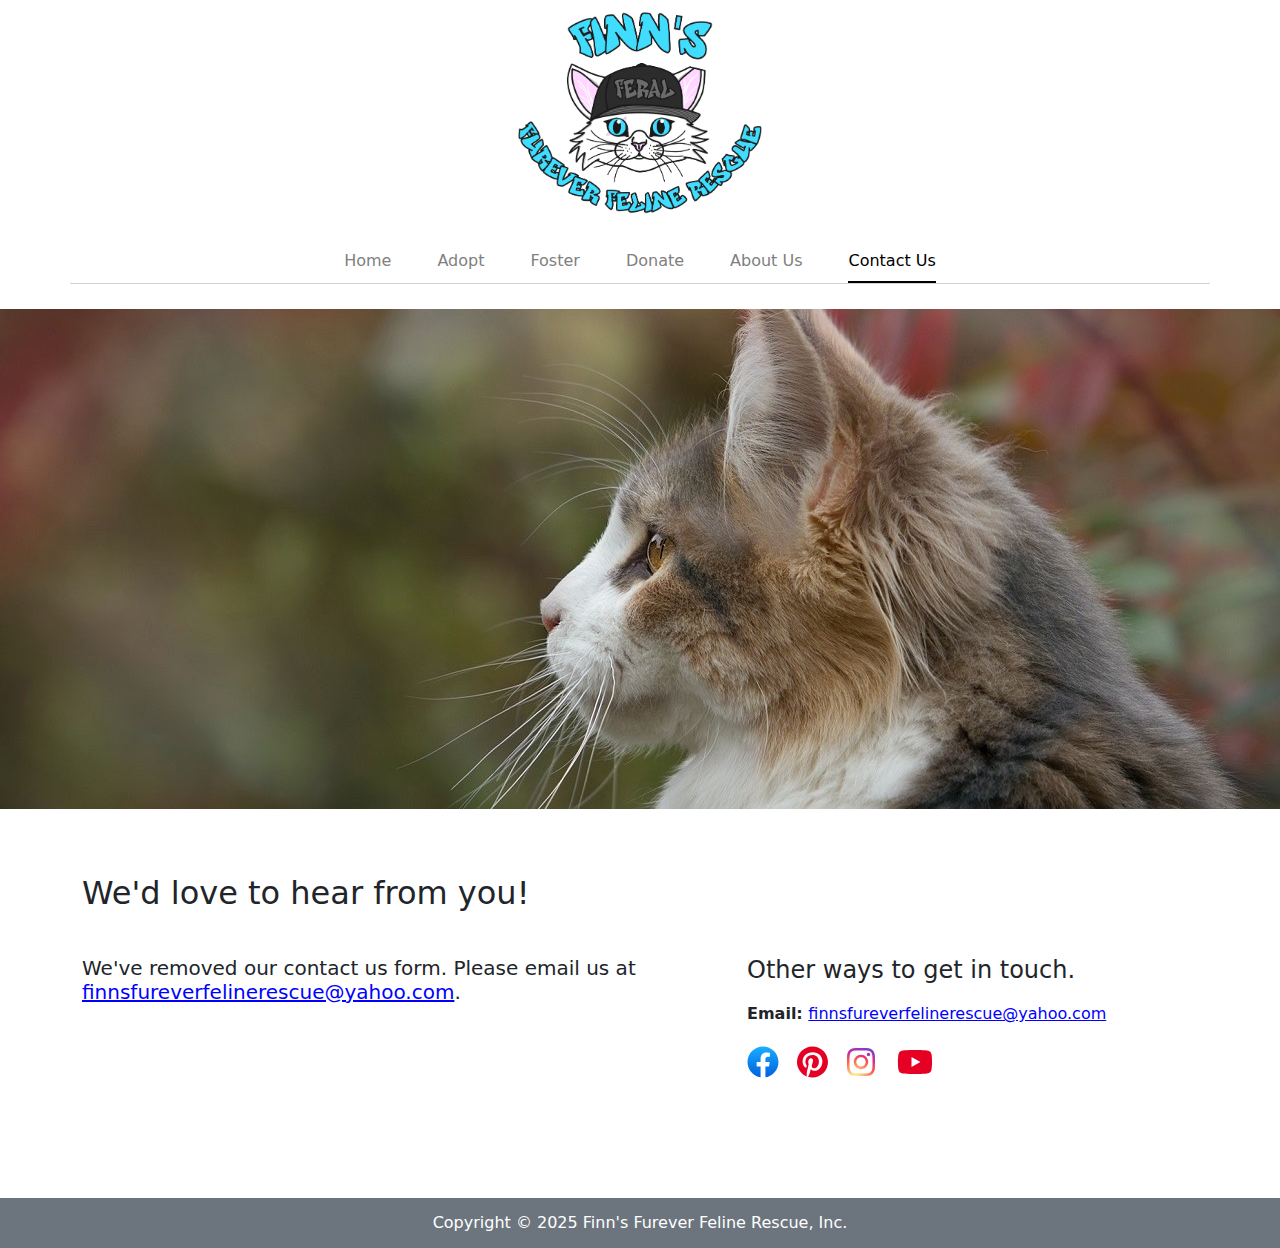
<file: contact-us/index.html>
<!DOCTYPE html><html><head><meta charSet="utf-8"/><meta http-equiv="x-ua-compatible" content="ie=edge"/><meta name="viewport" content="width=device-width, initial-scale=1, shrink-to-fit=no"/><meta name="generator" content="Gatsby 5.12.11"/><style data-href="/styles.e674a457750da676c8f6.css" data-identity="gatsby-global-css">@charset "UTF-8";.center{text-align:center}.header-top-spacing{margin-bottom:0;margin-top:.75rem;padding-bottom:0}.logo a{color:#000;text-decoration:none}.logo img{width:250px}.navbar-custom a,.navbar-custom a:visited{color:gray;margin-left:15px;margin-right:15px}nav.navbar-spacing{padding-bottom:25px}.navbar-custom{border-bottom:1px solid #d3d3d3;justify-content:center!important}@media (min-width:992px){.collapsed-menu{display:none}.nav-item.dropdown:hover .dropdown-menu{display:block}.dropdown div.dropdown-menu,.dropdown div.dropdown-menu.show{margin:0}div.dropdown-menu a{margin-left:0;margin-right:0;padding-left:15px;padding-right:15px}}@media (max-width:991px){.collapsed-menu,.navbar-toggler{margin-bottom:10px}.collapsed-menu{color:gray;display:block;margin-right:10px}div.dropdown-menu{border:none}}a.nav-link{padding-bottom:0}a.nav-link>div{display:inline-block;padding-bottom:8px}.about-us-menu>a:nth-of-type(3)>div,.adopt-menu .adopt-dropdown>a>div,.contact-us-menu>a:nth-of-type(4)>div,.donate-menu>a:nth-of-type(2)>div,.foster-menu .foster-dropdown>a>div,.home-menu>a:first-of-type>div{border-bottom:2px solid #000;color:#000}a.dropdown-toggle:after{content:none}.footer-container{align-items:center;background-color:#6c757d;color:#fff;display:flex;flex-direction:row;flex-wrap:wrap;gap:25px;height:50px}.footer-item{text-align:center;width:100%}.adoption-form-container{margin-bottom:50px;margin-top:50px}.adoption-form-container h3{background-color:#e8e8e8;font-size:1em;padding:10px}.adoption-form-container .special-reminder-color{color:red}.adoption-form-container .special-reminder-center{text-align:center}.adoption-form-container .special-reminder-bottom-space,.adoption-form-container .your-agreement{margin-bottom:15px}.first-slide-hero{background:url(/images/desktop/orange_cat.jpg) no-repeat top;background-size:cover;height:500px;width:100%}@media (max-width:768px){.first-slide-hero{background:url(/images/mobile/orange_cat.jpg) no-repeat top;background-size:cover;height:600px}}.second-slide-hero{background:url(/images/desktop/gray_white_cat.jpg) no-repeat top;background-size:cover;height:500px;width:100%}@media (max-width:768px){.second-slide-hero{background:url(/images/mobile/gray_white_cat.jpg) no-repeat top;background-size:cover;height:600px}}.third-slide-hero{background:url(/images/desktop/gray_brown_cat.jpg) no-repeat top;background-size:cover;height:500px;width:100%}@media (max-width:768px){.third-slide-hero{background:url(/images/mobile/gray_brown_cat.jpg) no-repeat top;background-size:cover;height:600px}}.contact-us-container{margin-bottom:50px;margin-top:50px}.social-icon{display:inline-block;padding-top:10px}.wrap-text{word-wrap:break-word}.row{padding-bottom:10px}h2{padding-bottom:25px;padding-top:15px}.foster-form-container{margin-bottom:50px;margin-top:50px}.pinterest-link,.pinterest-link:visited{color:#e60023}.facebook-link svg path,.facebook-link:visited svg path{fill:url(#facebook-logo-fill)}.instagram-link svg path,.instagram-link:visited svg path{fill:url(#instagram-logo-fill)}.youtube-link svg path,.youtube-link:visited svg path{fill:#e60023}.email-link,.email-link:visited{color:blue}.email-link:hover{text-decoration:underline}div.hidden{display:none}div.alert-message{margin-left:15px;width:90%}.social-icon{min-width:50px;padding-bottom:10px}.foster-form-container h3{background-color:#e8e8e8;font-size:1em;padding:10px}.foster-form-container .special-reminder-color{color:red}.foster-form-container .special-reminder-center{text-align:center}.foster-form-container .special-reminder-bottom-space,.foster-form-container .your-agreement{margin-bottom:15px}.foster-form-container .form-check-container{align-content:center}.donate-hero{background:url(/images/desktop/white_kitten.jpg) no-repeat top;background-size:cover;height:500px;width:100%}@media (max-width:768px){.donate-hero{background:url(/images/mobile/white_kitten.jpg) no-repeat top;background-size:cover;height:600px}}.about-us-hero{background:url(/images/desktop/black_cat.jpg) no-repeat top;background-size:cover;height:500px;width:100%}@media (max-width:768px){.about-us-hero{background:url(/images/mobile/black_cat.jpg) no-repeat top;background-size:cover;height:600px}}.contact-us-hero{background:url(/images/desktop/brown_cat.jpg) no-repeat top;background-size:cover;height:500px;width:100%}@media (max-width:768px){.contact-us-hero{background:url(/images/mobile/brown_cat.jpg) no-repeat top;background-size:cover;height:600}}.adopt-hero{background:url(/images/desktop/gray_cat.jpg) no-repeat top;background-size:cover;height:500px;width:100%}@media (max-width:768px){.adopt-hero{background:url(/images/mobile/gray_cat.jpg) no-repeat top;background-size:cover;height:600}}.barn-cats-hero{background:url(/images/desktop/gray_brown_cat.jpg) no-repeat top;background-size:cover;height:500px;width:100%}@media (max-width:768px){.barn-cats-hero{background:url(/images/mobile/gray_brown_cat.jpg) no-repeat top;background-position:50%;background-size:cover;height:600}}.row .team-member-picture{max-width:225px;min-width:225px}.team-member-picture img{margin-bottom:25px;max-width:200px}.faq-container h2{padding:5px 0}.faq-container h3{font-size:16px}.faq-container li{margin-bottom:5px}.faq-container button{font-size:18px;font-weight:500}.faq-container button.accordion-button,.faq-container div.accordion{box-shadow:0 0 0 0}.faq-container .accordion-button:not(.collapsed){background-color:#fff}.faq-container .accordion-body{padding-bottom:30px}.paypal-logo{background-image:url(/images/paypal-color.svg);background-position:50%;background-repeat:no-repeat;height:50px}button.paypal-donate-btn{background-color:#0070e0;border:1px solid #0070e0}.venmo-logo{background-image:url(/images/venmo-logo.svg);background-position:50%;background-repeat:no-repeat;background-size:140px;height:50px}.walmart-logo{background-image:url(/images/walmart-logo.svg)}.amazon-logo,.walmart-logo{background-position:50%;background-repeat:no-repeat;background-size:150px;height:50px}.amazon-logo{background-image:url(/images/amazon-logo.svg)}.chewy-logo{background-image:url(/images/chewy-logo.svg);background-size:150px;height:50px}.chewy-logo,.stillwater-logo{background-position:50%;background-repeat:no-repeat}.stillwater-logo{background-image:url(/images/stillwater-logo.jpg);background-size:90px;border-radius:50%;display:inline-block;height:85px;margin-right:10px;min-width:90px;width:90px}.flex-header{align-items:center;display:flex;justify-content:center}.donate-container{margin-bottom:50px;margin-top:50px}button.walmart-wishlist-btn:hover{background-color:#f8a902;border:1px solid #f8a902}button.walmart-wishlist-btn{background-color:#fdbb30;border:1px solid #fdbb30}button.chewy-donate-btn,button.venmo-donate-btn{background-color:#008cff;border:1px solid #008cff}button.amazon-wishlist-btn{background-color:#f90;border:1px solid #f90}button.amazon-wishlist-btn:hover{background-color:#d88100;border:1px solid #d88100}button.stillwater-wishlist-btn{background-color:#31499d;border:1px solid #31499d}button.stillwater-wishlist-btn:hover{background-color:#152672;border:1px solid #152672}.card-container.row{padding-bottom:0}.card-container>div{padding-bottom:25px}/*!
 * Bootstrap  v5.3.2 (https://getbootstrap.com/)
 * Copyright 2011-2023 The Bootstrap Authors
 * Licensed under MIT (https://github.com/twbs/bootstrap/blob/main/LICENSE)
 */:root,[data-bs-theme=light]{--bs-blue:#0d6efd;--bs-indigo:#6610f2;--bs-purple:#6f42c1;--bs-pink:#d63384;--bs-red:#dc3545;--bs-orange:#fd7e14;--bs-yellow:#ffc107;--bs-green:#198754;--bs-teal:#20c997;--bs-cyan:#0dcaf0;--bs-black:#000;--bs-white:#fff;--bs-gray:#6c757d;--bs-gray-dark:#343a40;--bs-gray-100:#f8f9fa;--bs-gray-200:#e9ecef;--bs-gray-300:#dee2e6;--bs-gray-400:#ced4da;--bs-gray-500:#adb5bd;--bs-gray-600:#6c757d;--bs-gray-700:#495057;--bs-gray-800:#343a40;--bs-gray-900:#212529;--bs-primary:#0d6efd;--bs-secondary:#6c757d;--bs-success:#198754;--bs-info:#0dcaf0;--bs-warning:#ffc107;--bs-danger:#dc3545;--bs-light:#f8f9fa;--bs-dark:#212529;--bs-primary-rgb:13,110,253;--bs-secondary-rgb:108,117,125;--bs-success-rgb:25,135,84;--bs-info-rgb:13,202,240;--bs-warning-rgb:255,193,7;--bs-danger-rgb:220,53,69;--bs-light-rgb:248,249,250;--bs-dark-rgb:33,37,41;--bs-primary-text-emphasis:#052c65;--bs-secondary-text-emphasis:#2b2f32;--bs-success-text-emphasis:#0a3622;--bs-info-text-emphasis:#055160;--bs-warning-text-emphasis:#664d03;--bs-danger-text-emphasis:#58151c;--bs-light-text-emphasis:#495057;--bs-dark-text-emphasis:#495057;--bs-primary-bg-subtle:#cfe2ff;--bs-secondary-bg-subtle:#e2e3e5;--bs-success-bg-subtle:#d1e7dd;--bs-info-bg-subtle:#cff4fc;--bs-warning-bg-subtle:#fff3cd;--bs-danger-bg-subtle:#f8d7da;--bs-light-bg-subtle:#fcfcfd;--bs-dark-bg-subtle:#ced4da;--bs-primary-border-subtle:#9ec5fe;--bs-secondary-border-subtle:#c4c8cb;--bs-success-border-subtle:#a3cfbb;--bs-info-border-subtle:#9eeaf9;--bs-warning-border-subtle:#ffe69c;--bs-danger-border-subtle:#f1aeb5;--bs-light-border-subtle:#e9ecef;--bs-dark-border-subtle:#adb5bd;--bs-white-rgb:255,255,255;--bs-black-rgb:0,0,0;--bs-font-sans-serif:system-ui,-apple-system,"Segoe UI",Roboto,"Helvetica Neue","Noto Sans","Liberation Sans",Arial,sans-serif,"Apple Color Emoji","Segoe UI Emoji","Segoe UI Symbol","Noto Color Emoji";--bs-font-monospace:SFMono-Regular,Menlo,Monaco,Consolas,"Liberation Mono","Courier New",monospace;--bs-gradient:linear-gradient(180deg,hsla(0,0%,100%,.15),hsla(0,0%,100%,0));--bs-body-font-family:var(--bs-font-sans-serif);--bs-body-font-size:1rem;--bs-body-font-weight:400;--bs-body-line-height:1.5;--bs-body-color:#212529;--bs-body-color-rgb:33,37,41;--bs-body-bg:#fff;--bs-body-bg-rgb:255,255,255;--bs-emphasis-color:#000;--bs-emphasis-color-rgb:0,0,0;--bs-secondary-color:rgba(33,37,41,.75);--bs-secondary-color-rgb:33,37,41;--bs-secondary-bg:#e9ecef;--bs-secondary-bg-rgb:233,236,239;--bs-tertiary-color:rgba(33,37,41,.5);--bs-tertiary-color-rgb:33,37,41;--bs-tertiary-bg:#f8f9fa;--bs-tertiary-bg-rgb:248,249,250;--bs-heading-color:inherit;--bs-link-color:#0d6efd;--bs-link-color-rgb:13,110,253;--bs-link-decoration:underline;--bs-link-hover-color:#0a58ca;--bs-link-hover-color-rgb:10,88,202;--bs-code-color:#d63384;--bs-highlight-color:#212529;--bs-highlight-bg:#fff3cd;--bs-border-width:1px;--bs-border-style:solid;--bs-border-color:#dee2e6;--bs-border-color-translucent:rgba(0,0,0,.175);--bs-border-radius:0.375rem;--bs-border-radius-sm:0.25rem;--bs-border-radius-lg:0.5rem;--bs-border-radius-xl:1rem;--bs-border-radius-xxl:2rem;--bs-border-radius-2xl:var(--bs-border-radius-xxl);--bs-border-radius-pill:50rem;--bs-box-shadow:0 0.5rem 1rem rgba(0,0,0,.15);--bs-box-shadow-sm:0 0.125rem 0.25rem rgba(0,0,0,.075);--bs-box-shadow-lg:0 1rem 3rem rgba(0,0,0,.175);--bs-box-shadow-inset:inset 0 1px 2px rgba(0,0,0,.075);--bs-focus-ring-width:0.25rem;--bs-focus-ring-opacity:0.25;--bs-focus-ring-color:rgba(13,110,253,.25);--bs-form-valid-color:#198754;--bs-form-valid-border-color:#198754;--bs-form-invalid-color:#dc3545;--bs-form-invalid-border-color:#dc3545}[data-bs-theme=dark]{--bs-body-color:#dee2e6;--bs-body-color-rgb:222,226,230;--bs-body-bg:#212529;--bs-body-bg-rgb:33,37,41;--bs-emphasis-color:#fff;--bs-emphasis-color-rgb:255,255,255;--bs-secondary-color:rgba(222,226,230,.75);--bs-secondary-color-rgb:222,226,230;--bs-secondary-bg:#343a40;--bs-secondary-bg-rgb:52,58,64;--bs-tertiary-color:rgba(222,226,230,.5);--bs-tertiary-color-rgb:222,226,230;--bs-tertiary-bg:#2b3035;--bs-tertiary-bg-rgb:43,48,53;--bs-primary-text-emphasis:#6ea8fe;--bs-secondary-text-emphasis:#a7acb1;--bs-success-text-emphasis:#75b798;--bs-info-text-emphasis:#6edff6;--bs-warning-text-emphasis:#ffda6a;--bs-danger-text-emphasis:#ea868f;--bs-light-text-emphasis:#f8f9fa;--bs-dark-text-emphasis:#dee2e6;--bs-primary-bg-subtle:#031633;--bs-secondary-bg-subtle:#161719;--bs-success-bg-subtle:#051b11;--bs-info-bg-subtle:#032830;--bs-warning-bg-subtle:#332701;--bs-danger-bg-subtle:#2c0b0e;--bs-light-bg-subtle:#343a40;--bs-dark-bg-subtle:#1a1d20;--bs-primary-border-subtle:#084298;--bs-secondary-border-subtle:#41464b;--bs-success-border-subtle:#0f5132;--bs-info-border-subtle:#087990;--bs-warning-border-subtle:#997404;--bs-danger-border-subtle:#842029;--bs-light-border-subtle:#495057;--bs-dark-border-subtle:#343a40;--bs-heading-color:inherit;--bs-link-color:#6ea8fe;--bs-link-hover-color:#8bb9fe;--bs-link-color-rgb:110,168,254;--bs-link-hover-color-rgb:139,185,254;--bs-code-color:#e685b5;--bs-highlight-color:#dee2e6;--bs-highlight-bg:#664d03;--bs-border-color:#495057;--bs-border-color-translucent:hsla(0,0%,100%,.15);--bs-form-valid-color:#75b798;--bs-form-valid-border-color:#75b798;--bs-form-invalid-color:#ea868f;--bs-form-invalid-border-color:#ea868f;color-scheme:dark}*,:after,:before{box-sizing:border-box}@media (prefers-reduced-motion:no-preference){:root{scroll-behavior:smooth}}body{-webkit-text-size-adjust:100%;-webkit-tap-highlight-color:transparent;background-color:var(--bs-body-bg);color:var(--bs-body-color);font-family:var(--bs-body-font-family);font-size:var(--bs-body-font-size);font-weight:var(--bs-body-font-weight);line-height:var(--bs-body-line-height);margin:0;text-align:var(--bs-body-text-align)}hr{border:0;border-top:var(--bs-border-width) solid;color:inherit;margin:1rem 0;opacity:.25}.h1,.h2,.h3,.h4,.h5,.h6,h1,h2,h3,h4,h5,h6{color:var(--bs-heading-color);font-weight:500;line-height:1.2;margin-bottom:.5rem;margin-top:0}.h1,h1{font-size:calc(1.375rem + 1.5vw)}@media (min-width:1200px){.h1,h1{font-size:2.5rem}}.h2,h2{font-size:calc(1.325rem + .9vw)}@media (min-width:1200px){.h2,h2{font-size:2rem}}.h3,h3{font-size:calc(1.3rem + .6vw)}@media (min-width:1200px){.h3,h3{font-size:1.75rem}}.h4,h4{font-size:calc(1.275rem + .3vw)}@media (min-width:1200px){.h4,h4{font-size:1.5rem}}.h5,h5{font-size:1.25rem}.h6,h6{font-size:1rem}p{margin-bottom:1rem;margin-top:0}abbr[title]{cursor:help;-webkit-text-decoration:underline dotted;text-decoration:underline dotted;-webkit-text-decoration-skip-ink:none;text-decoration-skip-ink:none}address{font-style:normal;line-height:inherit;margin-bottom:1rem}ol,ul{padding-left:2rem}dl,ol,ul{margin-bottom:1rem;margin-top:0}ol ol,ol ul,ul ol,ul ul{margin-bottom:0}dt{font-weight:700}dd{margin-bottom:.5rem;margin-left:0}blockquote{margin:0 0 1rem}b,strong{font-weight:bolder}.small,small{font-size:.875em}.mark,mark{background-color:var(--bs-highlight-bg);color:var(--bs-highlight-color);padding:.1875em}sub,sup{font-size:.75em;line-height:0;position:relative;vertical-align:baseline}sub{bottom:-.25em}sup{top:-.5em}a{color:rgba(var(--bs-link-color-rgb),var(--bs-link-opacity,1));text-decoration:underline}a:hover{--bs-link-color-rgb:var(--bs-link-hover-color-rgb)}a:not([href]):not([class]),a:not([href]):not([class]):hover{color:inherit;text-decoration:none}code,kbd,pre,samp{font-family:var(--bs-font-monospace);font-size:1em}pre{display:block;font-size:.875em;margin-bottom:1rem;margin-top:0;overflow:auto}pre code{color:inherit;font-size:inherit;word-break:normal}code{word-wrap:break-word;color:var(--bs-code-color);font-size:.875em}a>code{color:inherit}kbd{background-color:var(--bs-body-color);border-radius:.25rem;color:var(--bs-body-bg);font-size:.875em;padding:.1875rem .375rem}kbd kbd{font-size:1em;padding:0}figure{margin:0 0 1rem}img,svg{vertical-align:middle}table{border-collapse:collapse;caption-side:bottom}caption{color:var(--bs-secondary-color);padding-bottom:.5rem;padding-top:.5rem;text-align:left}th{text-align:inherit;text-align:-webkit-match-parent}tbody,td,tfoot,th,thead,tr{border:0 solid;border-color:inherit}label{display:inline-block}button{border-radius:0}button:focus:not(:focus-visible){outline:0}button,input,optgroup,select,textarea{font-family:inherit;font-size:inherit;line-height:inherit;margin:0}button,select{text-transform:none}[role=button]{cursor:pointer}select{word-wrap:normal}select:disabled{opacity:1}[list]:not([type=date]):not([type=datetime-local]):not([type=month]):not([type=week]):not([type=time])::-webkit-calendar-picker-indicator{display:none!important}[type=button],[type=reset],[type=submit],button{-webkit-appearance:button}[type=button]:not(:disabled),[type=reset]:not(:disabled),[type=submit]:not(:disabled),button:not(:disabled){cursor:pointer}::-moz-focus-inner{border-style:none;padding:0}textarea{resize:vertical}fieldset{border:0;margin:0;min-width:0;padding:0}legend{float:left;font-size:calc(1.275rem + .3vw);line-height:inherit;margin-bottom:.5rem;padding:0;width:100%}@media (min-width:1200px){legend{font-size:1.5rem}}legend+*{clear:left}::-webkit-datetime-edit-day-field,::-webkit-datetime-edit-fields-wrapper,::-webkit-datetime-edit-hour-field,::-webkit-datetime-edit-minute,::-webkit-datetime-edit-month-field,::-webkit-datetime-edit-text,::-webkit-datetime-edit-year-field{padding:0}::-webkit-inner-spin-button{height:auto}[type=search]{-webkit-appearance:textfield;outline-offset:-2px}::-webkit-search-decoration{-webkit-appearance:none}::-webkit-color-swatch-wrapper{padding:0}::file-selector-button{-webkit-appearance:button;font:inherit}output{display:inline-block}iframe{border:0}summary{cursor:pointer;display:list-item}progress{vertical-align:baseline}[hidden]{display:none!important}.lead{font-size:1.25rem;font-weight:300}.display-1{font-size:calc(1.625rem + 4.5vw);font-weight:300;line-height:1.2}@media (min-width:1200px){.display-1{font-size:5rem}}.display-2{font-size:calc(1.575rem + 3.9vw);font-weight:300;line-height:1.2}@media (min-width:1200px){.display-2{font-size:4.5rem}}.display-3{font-size:calc(1.525rem + 3.3vw);font-weight:300;line-height:1.2}@media (min-width:1200px){.display-3{font-size:4rem}}.display-4{font-size:calc(1.475rem + 2.7vw);font-weight:300;line-height:1.2}@media (min-width:1200px){.display-4{font-size:3.5rem}}.display-5{font-size:calc(1.425rem + 2.1vw);font-weight:300;line-height:1.2}@media (min-width:1200px){.display-5{font-size:3rem}}.display-6{font-size:calc(1.375rem + 1.5vw);font-weight:300;line-height:1.2}@media (min-width:1200px){.display-6{font-size:2.5rem}}.list-inline,.list-unstyled{list-style:none;padding-left:0}.list-inline-item{display:inline-block}.list-inline-item:not(:last-child){margin-right:.5rem}.initialism{font-size:.875em;text-transform:uppercase}.blockquote{font-size:1.25rem;margin-bottom:1rem}.blockquote>:last-child{margin-bottom:0}.blockquote-footer{color:#6c757d;font-size:.875em;margin-bottom:1rem;margin-top:-1rem}.blockquote-footer:before{content:"— "}.img-fluid,.img-thumbnail{height:auto;max-width:100%}.img-thumbnail{background-color:var(--bs-body-bg);border:var(--bs-border-width) solid var(--bs-border-color);border-radius:var(--bs-border-radius);padding:.25rem}.figure{display:inline-block}.figure-img{line-height:1;margin-bottom:.5rem}.figure-caption{color:var(--bs-secondary-color);font-size:.875em}.container,.container-fluid,.container-lg,.container-md,.container-sm,.container-xl,.container-xxl{--bs-gutter-x:1.5rem;--bs-gutter-y:0;margin-left:auto;margin-right:auto;padding-left:calc(var(--bs-gutter-x)*.5);padding-right:calc(var(--bs-gutter-x)*.5);width:100%}@media (min-width:576px){.container,.container-sm{max-width:540px}}@media (min-width:768px){.container,.container-md,.container-sm{max-width:720px}}@media (min-width:992px){.container,.container-lg,.container-md,.container-sm{max-width:960px}}@media (min-width:1200px){.container,.container-lg,.container-md,.container-sm,.container-xl{max-width:1140px}}@media (min-width:1400px){.container,.container-lg,.container-md,.container-sm,.container-xl,.container-xxl{max-width:1320px}}:root{--bs-breakpoint-xs:0;--bs-breakpoint-sm:576px;--bs-breakpoint-md:768px;--bs-breakpoint-lg:992px;--bs-breakpoint-xl:1200px;--bs-breakpoint-xxl:1400px}.row{--bs-gutter-x:1.5rem;--bs-gutter-y:0;display:flex;flex-wrap:wrap;margin-left:calc(var(--bs-gutter-x)*-.5);margin-right:calc(var(--bs-gutter-x)*-.5);margin-top:calc(var(--bs-gutter-y)*-1)}.row>*{flex-shrink:0;margin-top:var(--bs-gutter-y);max-width:100%;padding-left:calc(var(--bs-gutter-x)*.5);padding-right:calc(var(--bs-gutter-x)*.5);width:100%}.col{flex:1 0}.row-cols-auto>*{flex:0 0 auto;width:auto}.row-cols-1>*{flex:0 0 auto;width:100%}.row-cols-2>*{flex:0 0 auto;width:50%}.row-cols-3>*{flex:0 0 auto;width:33.33333333%}.row-cols-4>*{flex:0 0 auto;width:25%}.row-cols-5>*{flex:0 0 auto;width:20%}.row-cols-6>*{flex:0 0 auto;width:16.66666667%}.col-auto{flex:0 0 auto;width:auto}.col-1{flex:0 0 auto;width:8.33333333%}.col-2{flex:0 0 auto;width:16.66666667%}.col-3{flex:0 0 auto;width:25%}.col-4{flex:0 0 auto;width:33.33333333%}.col-5{flex:0 0 auto;width:41.66666667%}.col-6{flex:0 0 auto;width:50%}.col-7{flex:0 0 auto;width:58.33333333%}.col-8{flex:0 0 auto;width:66.66666667%}.col-9{flex:0 0 auto;width:75%}.col-10{flex:0 0 auto;width:83.33333333%}.col-11{flex:0 0 auto;width:91.66666667%}.col-12{flex:0 0 auto;width:100%}.offset-1{margin-left:8.33333333%}.offset-2{margin-left:16.66666667%}.offset-3{margin-left:25%}.offset-4{margin-left:33.33333333%}.offset-5{margin-left:41.66666667%}.offset-6{margin-left:50%}.offset-7{margin-left:58.33333333%}.offset-8{margin-left:66.66666667%}.offset-9{margin-left:75%}.offset-10{margin-left:83.33333333%}.offset-11{margin-left:91.66666667%}.g-0,.gx-0{--bs-gutter-x:0}.g-0,.gy-0{--bs-gutter-y:0}.g-1,.gx-1{--bs-gutter-x:0.25rem}.g-1,.gy-1{--bs-gutter-y:0.25rem}.g-2,.gx-2{--bs-gutter-x:0.5rem}.g-2,.gy-2{--bs-gutter-y:0.5rem}.g-3,.gx-3{--bs-gutter-x:1rem}.g-3,.gy-3{--bs-gutter-y:1rem}.g-4,.gx-4{--bs-gutter-x:1.5rem}.g-4,.gy-4{--bs-gutter-y:1.5rem}.g-5,.gx-5{--bs-gutter-x:3rem}.g-5,.gy-5{--bs-gutter-y:3rem}@media (min-width:576px){.col-sm{flex:1 0}.row-cols-sm-auto>*{flex:0 0 auto;width:auto}.row-cols-sm-1>*{flex:0 0 auto;width:100%}.row-cols-sm-2>*{flex:0 0 auto;width:50%}.row-cols-sm-3>*{flex:0 0 auto;width:33.33333333%}.row-cols-sm-4>*{flex:0 0 auto;width:25%}.row-cols-sm-5>*{flex:0 0 auto;width:20%}.row-cols-sm-6>*{flex:0 0 auto;width:16.66666667%}.col-sm-auto{flex:0 0 auto;width:auto}.col-sm-1{flex:0 0 auto;width:8.33333333%}.col-sm-2{flex:0 0 auto;width:16.66666667%}.col-sm-3{flex:0 0 auto;width:25%}.col-sm-4{flex:0 0 auto;width:33.33333333%}.col-sm-5{flex:0 0 auto;width:41.66666667%}.col-sm-6{flex:0 0 auto;width:50%}.col-sm-7{flex:0 0 auto;width:58.33333333%}.col-sm-8{flex:0 0 auto;width:66.66666667%}.col-sm-9{flex:0 0 auto;width:75%}.col-sm-10{flex:0 0 auto;width:83.33333333%}.col-sm-11{flex:0 0 auto;width:91.66666667%}.col-sm-12{flex:0 0 auto;width:100%}.offset-sm-0{margin-left:0}.offset-sm-1{margin-left:8.33333333%}.offset-sm-2{margin-left:16.66666667%}.offset-sm-3{margin-left:25%}.offset-sm-4{margin-left:33.33333333%}.offset-sm-5{margin-left:41.66666667%}.offset-sm-6{margin-left:50%}.offset-sm-7{margin-left:58.33333333%}.offset-sm-8{margin-left:66.66666667%}.offset-sm-9{margin-left:75%}.offset-sm-10{margin-left:83.33333333%}.offset-sm-11{margin-left:91.66666667%}.g-sm-0,.gx-sm-0{--bs-gutter-x:0}.g-sm-0,.gy-sm-0{--bs-gutter-y:0}.g-sm-1,.gx-sm-1{--bs-gutter-x:0.25rem}.g-sm-1,.gy-sm-1{--bs-gutter-y:0.25rem}.g-sm-2,.gx-sm-2{--bs-gutter-x:0.5rem}.g-sm-2,.gy-sm-2{--bs-gutter-y:0.5rem}.g-sm-3,.gx-sm-3{--bs-gutter-x:1rem}.g-sm-3,.gy-sm-3{--bs-gutter-y:1rem}.g-sm-4,.gx-sm-4{--bs-gutter-x:1.5rem}.g-sm-4,.gy-sm-4{--bs-gutter-y:1.5rem}.g-sm-5,.gx-sm-5{--bs-gutter-x:3rem}.g-sm-5,.gy-sm-5{--bs-gutter-y:3rem}}@media (min-width:768px){.col-md{flex:1 0}.row-cols-md-auto>*{flex:0 0 auto;width:auto}.row-cols-md-1>*{flex:0 0 auto;width:100%}.row-cols-md-2>*{flex:0 0 auto;width:50%}.row-cols-md-3>*{flex:0 0 auto;width:33.33333333%}.row-cols-md-4>*{flex:0 0 auto;width:25%}.row-cols-md-5>*{flex:0 0 auto;width:20%}.row-cols-md-6>*{flex:0 0 auto;width:16.66666667%}.col-md-auto{flex:0 0 auto;width:auto}.col-md-1{flex:0 0 auto;width:8.33333333%}.col-md-2{flex:0 0 auto;width:16.66666667%}.col-md-3{flex:0 0 auto;width:25%}.col-md-4{flex:0 0 auto;width:33.33333333%}.col-md-5{flex:0 0 auto;width:41.66666667%}.col-md-6{flex:0 0 auto;width:50%}.col-md-7{flex:0 0 auto;width:58.33333333%}.col-md-8{flex:0 0 auto;width:66.66666667%}.col-md-9{flex:0 0 auto;width:75%}.col-md-10{flex:0 0 auto;width:83.33333333%}.col-md-11{flex:0 0 auto;width:91.66666667%}.col-md-12{flex:0 0 auto;width:100%}.offset-md-0{margin-left:0}.offset-md-1{margin-left:8.33333333%}.offset-md-2{margin-left:16.66666667%}.offset-md-3{margin-left:25%}.offset-md-4{margin-left:33.33333333%}.offset-md-5{margin-left:41.66666667%}.offset-md-6{margin-left:50%}.offset-md-7{margin-left:58.33333333%}.offset-md-8{margin-left:66.66666667%}.offset-md-9{margin-left:75%}.offset-md-10{margin-left:83.33333333%}.offset-md-11{margin-left:91.66666667%}.g-md-0,.gx-md-0{--bs-gutter-x:0}.g-md-0,.gy-md-0{--bs-gutter-y:0}.g-md-1,.gx-md-1{--bs-gutter-x:0.25rem}.g-md-1,.gy-md-1{--bs-gutter-y:0.25rem}.g-md-2,.gx-md-2{--bs-gutter-x:0.5rem}.g-md-2,.gy-md-2{--bs-gutter-y:0.5rem}.g-md-3,.gx-md-3{--bs-gutter-x:1rem}.g-md-3,.gy-md-3{--bs-gutter-y:1rem}.g-md-4,.gx-md-4{--bs-gutter-x:1.5rem}.g-md-4,.gy-md-4{--bs-gutter-y:1.5rem}.g-md-5,.gx-md-5{--bs-gutter-x:3rem}.g-md-5,.gy-md-5{--bs-gutter-y:3rem}}@media (min-width:992px){.col-lg{flex:1 0}.row-cols-lg-auto>*{flex:0 0 auto;width:auto}.row-cols-lg-1>*{flex:0 0 auto;width:100%}.row-cols-lg-2>*{flex:0 0 auto;width:50%}.row-cols-lg-3>*{flex:0 0 auto;width:33.33333333%}.row-cols-lg-4>*{flex:0 0 auto;width:25%}.row-cols-lg-5>*{flex:0 0 auto;width:20%}.row-cols-lg-6>*{flex:0 0 auto;width:16.66666667%}.col-lg-auto{flex:0 0 auto;width:auto}.col-lg-1{flex:0 0 auto;width:8.33333333%}.col-lg-2{flex:0 0 auto;width:16.66666667%}.col-lg-3{flex:0 0 auto;width:25%}.col-lg-4{flex:0 0 auto;width:33.33333333%}.col-lg-5{flex:0 0 auto;width:41.66666667%}.col-lg-6{flex:0 0 auto;width:50%}.col-lg-7{flex:0 0 auto;width:58.33333333%}.col-lg-8{flex:0 0 auto;width:66.66666667%}.col-lg-9{flex:0 0 auto;width:75%}.col-lg-10{flex:0 0 auto;width:83.33333333%}.col-lg-11{flex:0 0 auto;width:91.66666667%}.col-lg-12{flex:0 0 auto;width:100%}.offset-lg-0{margin-left:0}.offset-lg-1{margin-left:8.33333333%}.offset-lg-2{margin-left:16.66666667%}.offset-lg-3{margin-left:25%}.offset-lg-4{margin-left:33.33333333%}.offset-lg-5{margin-left:41.66666667%}.offset-lg-6{margin-left:50%}.offset-lg-7{margin-left:58.33333333%}.offset-lg-8{margin-left:66.66666667%}.offset-lg-9{margin-left:75%}.offset-lg-10{margin-left:83.33333333%}.offset-lg-11{margin-left:91.66666667%}.g-lg-0,.gx-lg-0{--bs-gutter-x:0}.g-lg-0,.gy-lg-0{--bs-gutter-y:0}.g-lg-1,.gx-lg-1{--bs-gutter-x:0.25rem}.g-lg-1,.gy-lg-1{--bs-gutter-y:0.25rem}.g-lg-2,.gx-lg-2{--bs-gutter-x:0.5rem}.g-lg-2,.gy-lg-2{--bs-gutter-y:0.5rem}.g-lg-3,.gx-lg-3{--bs-gutter-x:1rem}.g-lg-3,.gy-lg-3{--bs-gutter-y:1rem}.g-lg-4,.gx-lg-4{--bs-gutter-x:1.5rem}.g-lg-4,.gy-lg-4{--bs-gutter-y:1.5rem}.g-lg-5,.gx-lg-5{--bs-gutter-x:3rem}.g-lg-5,.gy-lg-5{--bs-gutter-y:3rem}}@media (min-width:1200px){.col-xl{flex:1 0}.row-cols-xl-auto>*{flex:0 0 auto;width:auto}.row-cols-xl-1>*{flex:0 0 auto;width:100%}.row-cols-xl-2>*{flex:0 0 auto;width:50%}.row-cols-xl-3>*{flex:0 0 auto;width:33.33333333%}.row-cols-xl-4>*{flex:0 0 auto;width:25%}.row-cols-xl-5>*{flex:0 0 auto;width:20%}.row-cols-xl-6>*{flex:0 0 auto;width:16.66666667%}.col-xl-auto{flex:0 0 auto;width:auto}.col-xl-1{flex:0 0 auto;width:8.33333333%}.col-xl-2{flex:0 0 auto;width:16.66666667%}.col-xl-3{flex:0 0 auto;width:25%}.col-xl-4{flex:0 0 auto;width:33.33333333%}.col-xl-5{flex:0 0 auto;width:41.66666667%}.col-xl-6{flex:0 0 auto;width:50%}.col-xl-7{flex:0 0 auto;width:58.33333333%}.col-xl-8{flex:0 0 auto;width:66.66666667%}.col-xl-9{flex:0 0 auto;width:75%}.col-xl-10{flex:0 0 auto;width:83.33333333%}.col-xl-11{flex:0 0 auto;width:91.66666667%}.col-xl-12{flex:0 0 auto;width:100%}.offset-xl-0{margin-left:0}.offset-xl-1{margin-left:8.33333333%}.offset-xl-2{margin-left:16.66666667%}.offset-xl-3{margin-left:25%}.offset-xl-4{margin-left:33.33333333%}.offset-xl-5{margin-left:41.66666667%}.offset-xl-6{margin-left:50%}.offset-xl-7{margin-left:58.33333333%}.offset-xl-8{margin-left:66.66666667%}.offset-xl-9{margin-left:75%}.offset-xl-10{margin-left:83.33333333%}.offset-xl-11{margin-left:91.66666667%}.g-xl-0,.gx-xl-0{--bs-gutter-x:0}.g-xl-0,.gy-xl-0{--bs-gutter-y:0}.g-xl-1,.gx-xl-1{--bs-gutter-x:0.25rem}.g-xl-1,.gy-xl-1{--bs-gutter-y:0.25rem}.g-xl-2,.gx-xl-2{--bs-gutter-x:0.5rem}.g-xl-2,.gy-xl-2{--bs-gutter-y:0.5rem}.g-xl-3,.gx-xl-3{--bs-gutter-x:1rem}.g-xl-3,.gy-xl-3{--bs-gutter-y:1rem}.g-xl-4,.gx-xl-4{--bs-gutter-x:1.5rem}.g-xl-4,.gy-xl-4{--bs-gutter-y:1.5rem}.g-xl-5,.gx-xl-5{--bs-gutter-x:3rem}.g-xl-5,.gy-xl-5{--bs-gutter-y:3rem}}@media (min-width:1400px){.col-xxl{flex:1 0}.row-cols-xxl-auto>*{flex:0 0 auto;width:auto}.row-cols-xxl-1>*{flex:0 0 auto;width:100%}.row-cols-xxl-2>*{flex:0 0 auto;width:50%}.row-cols-xxl-3>*{flex:0 0 auto;width:33.33333333%}.row-cols-xxl-4>*{flex:0 0 auto;width:25%}.row-cols-xxl-5>*{flex:0 0 auto;width:20%}.row-cols-xxl-6>*{flex:0 0 auto;width:16.66666667%}.col-xxl-auto{flex:0 0 auto;width:auto}.col-xxl-1{flex:0 0 auto;width:8.33333333%}.col-xxl-2{flex:0 0 auto;width:16.66666667%}.col-xxl-3{flex:0 0 auto;width:25%}.col-xxl-4{flex:0 0 auto;width:33.33333333%}.col-xxl-5{flex:0 0 auto;width:41.66666667%}.col-xxl-6{flex:0 0 auto;width:50%}.col-xxl-7{flex:0 0 auto;width:58.33333333%}.col-xxl-8{flex:0 0 auto;width:66.66666667%}.col-xxl-9{flex:0 0 auto;width:75%}.col-xxl-10{flex:0 0 auto;width:83.33333333%}.col-xxl-11{flex:0 0 auto;width:91.66666667%}.col-xxl-12{flex:0 0 auto;width:100%}.offset-xxl-0{margin-left:0}.offset-xxl-1{margin-left:8.33333333%}.offset-xxl-2{margin-left:16.66666667%}.offset-xxl-3{margin-left:25%}.offset-xxl-4{margin-left:33.33333333%}.offset-xxl-5{margin-left:41.66666667%}.offset-xxl-6{margin-left:50%}.offset-xxl-7{margin-left:58.33333333%}.offset-xxl-8{margin-left:66.66666667%}.offset-xxl-9{margin-left:75%}.offset-xxl-10{margin-left:83.33333333%}.offset-xxl-11{margin-left:91.66666667%}.g-xxl-0,.gx-xxl-0{--bs-gutter-x:0}.g-xxl-0,.gy-xxl-0{--bs-gutter-y:0}.g-xxl-1,.gx-xxl-1{--bs-gutter-x:0.25rem}.g-xxl-1,.gy-xxl-1{--bs-gutter-y:0.25rem}.g-xxl-2,.gx-xxl-2{--bs-gutter-x:0.5rem}.g-xxl-2,.gy-xxl-2{--bs-gutter-y:0.5rem}.g-xxl-3,.gx-xxl-3{--bs-gutter-x:1rem}.g-xxl-3,.gy-xxl-3{--bs-gutter-y:1rem}.g-xxl-4,.gx-xxl-4{--bs-gutter-x:1.5rem}.g-xxl-4,.gy-xxl-4{--bs-gutter-y:1.5rem}.g-xxl-5,.gx-xxl-5{--bs-gutter-x:3rem}.g-xxl-5,.gy-xxl-5{--bs-gutter-y:3rem}}.table{--bs-table-color-type:initial;--bs-table-bg-type:initial;--bs-table-color-state:initial;--bs-table-bg-state:initial;--bs-table-color:var(--bs-emphasis-color);--bs-table-bg:var(--bs-body-bg);--bs-table-border-color:var(--bs-border-color);--bs-table-accent-bg:transparent;--bs-table-striped-color:var(--bs-emphasis-color);--bs-table-striped-bg:rgba(var(--bs-emphasis-color-rgb),0.05);--bs-table-active-color:var(--bs-emphasis-color);--bs-table-active-bg:rgba(var(--bs-emphasis-color-rgb),0.1);--bs-table-hover-color:var(--bs-emphasis-color);--bs-table-hover-bg:rgba(var(--bs-emphasis-color-rgb),0.075);border-color:var(--bs-table-border-color);margin-bottom:1rem;vertical-align:top;width:100%}.table>:not(caption)>*>*{background-color:var(--bs-table-bg);border-bottom-width:var(--bs-border-width);box-shadow:inset 0 0 0 9999px var(--bs-table-bg-state,var(--bs-table-bg-type,var(--bs-table-accent-bg)));color:var(--bs-table-color-state,var(--bs-table-color-type,var(--bs-table-color)));padding:.5rem}.table>tbody{vertical-align:inherit}.table>thead{vertical-align:bottom}.table-group-divider{border-top:calc(var(--bs-border-width)*2) solid}.caption-top{caption-side:top}.table-sm>:not(caption)>*>*{padding:.25rem}.table-bordered>:not(caption)>*{border-width:var(--bs-border-width) 0}.table-bordered>:not(caption)>*>*{border-width:0 var(--bs-border-width)}.table-borderless>:not(caption)>*>*{border-bottom-width:0}.table-borderless>:not(:first-child){border-top-width:0}.table-striped-columns>:not(caption)>tr>:nth-child(2n),.table-striped>tbody>tr:nth-of-type(odd)>*{--bs-table-color-type:var(--bs-table-striped-color);--bs-table-bg-type:var(--bs-table-striped-bg)}.table-active{--bs-table-color-state:var(--bs-table-active-color);--bs-table-bg-state:var(--bs-table-active-bg)}.table-hover>tbody>tr:hover>*{--bs-table-color-state:var(--bs-table-hover-color);--bs-table-bg-state:var(--bs-table-hover-bg)}.table-primary{--bs-table-color:#000;--bs-table-bg:#cfe2ff;--bs-table-border-color:#a6b5cc;--bs-table-striped-bg:#c5d7f2;--bs-table-striped-color:#000;--bs-table-active-bg:#bacbe6;--bs-table-active-color:#000;--bs-table-hover-bg:#bfd1ec;--bs-table-hover-color:#000}.table-primary,.table-secondary{border-color:var(--bs-table-border-color);color:var(--bs-table-color)}.table-secondary{--bs-table-color:#000;--bs-table-bg:#e2e3e5;--bs-table-border-color:#b5b6b7;--bs-table-striped-bg:#d7d8da;--bs-table-striped-color:#000;--bs-table-active-bg:#cbccce;--bs-table-active-color:#000;--bs-table-hover-bg:#d1d2d4;--bs-table-hover-color:#000}.table-success{--bs-table-color:#000;--bs-table-bg:#d1e7dd;--bs-table-border-color:#a7b9b1;--bs-table-striped-bg:#c7dbd2;--bs-table-striped-color:#000;--bs-table-active-bg:#bcd0c7;--bs-table-active-color:#000;--bs-table-hover-bg:#c1d6cc;--bs-table-hover-color:#000}.table-info,.table-success{border-color:var(--bs-table-border-color);color:var(--bs-table-color)}.table-info{--bs-table-color:#000;--bs-table-bg:#cff4fc;--bs-table-border-color:#a6c3ca;--bs-table-striped-bg:#c5e8ef;--bs-table-striped-color:#000;--bs-table-active-bg:#badce3;--bs-table-active-color:#000;--bs-table-hover-bg:#bfe2e9;--bs-table-hover-color:#000}.table-warning{--bs-table-color:#000;--bs-table-bg:#fff3cd;--bs-table-border-color:#ccc2a4;--bs-table-striped-bg:#f2e7c3;--bs-table-striped-color:#000;--bs-table-active-bg:#e6dbb9;--bs-table-active-color:#000;--bs-table-hover-bg:#ece1be;--bs-table-hover-color:#000}.table-danger,.table-warning{border-color:var(--bs-table-border-color);color:var(--bs-table-color)}.table-danger{--bs-table-color:#000;--bs-table-bg:#f8d7da;--bs-table-border-color:#c6acae;--bs-table-striped-bg:#eccccf;--bs-table-striped-color:#000;--bs-table-active-bg:#dfc2c4;--bs-table-active-color:#000;--bs-table-hover-bg:#e5c7ca;--bs-table-hover-color:#000}.table-light{--bs-table-color:#000;--bs-table-bg:#f8f9fa;--bs-table-border-color:#c6c7c8;--bs-table-striped-bg:#ecedee;--bs-table-striped-color:#000;--bs-table-active-bg:#dfe0e1;--bs-table-active-color:#000;--bs-table-hover-bg:#e5e6e7;--bs-table-hover-color:#000}.table-dark,.table-light{border-color:var(--bs-table-border-color);color:var(--bs-table-color)}.table-dark{--bs-table-color:#fff;--bs-table-bg:#212529;--bs-table-border-color:#4d5154;--bs-table-striped-bg:#2c3034;--bs-table-striped-color:#fff;--bs-table-active-bg:#373b3e;--bs-table-active-color:#fff;--bs-table-hover-bg:#323539;--bs-table-hover-color:#fff}.table-responsive{-webkit-overflow-scrolling:touch;overflow-x:auto}@media (max-width:575.98px){.table-responsive-sm{-webkit-overflow-scrolling:touch;overflow-x:auto}}@media (max-width:767.98px){.table-responsive-md{-webkit-overflow-scrolling:touch;overflow-x:auto}}@media (max-width:991.98px){.table-responsive-lg{-webkit-overflow-scrolling:touch;overflow-x:auto}}@media (max-width:1199.98px){.table-responsive-xl{-webkit-overflow-scrolling:touch;overflow-x:auto}}@media (max-width:1399.98px){.table-responsive-xxl{-webkit-overflow-scrolling:touch;overflow-x:auto}}.form-label{margin-bottom:.5rem}.col-form-label{font-size:inherit;line-height:1.5;margin-bottom:0;padding-bottom:calc(.375rem + var(--bs-border-width));padding-top:calc(.375rem + var(--bs-border-width))}.col-form-label-lg{font-size:1.25rem;padding-bottom:calc(.5rem + var(--bs-border-width));padding-top:calc(.5rem + var(--bs-border-width))}.col-form-label-sm{font-size:.875rem;padding-bottom:calc(.25rem + var(--bs-border-width));padding-top:calc(.25rem + var(--bs-border-width))}.form-text{color:var(--bs-secondary-color);font-size:.875em;margin-top:.25rem}.form-control{appearance:none;background-clip:padding-box;background-color:var(--bs-body-bg);border:var(--bs-border-width) solid var(--bs-border-color);border-radius:var(--bs-border-radius);color:var(--bs-body-color);display:block;font-size:1rem;font-weight:400;line-height:1.5;padding:.375rem .75rem;transition:border-color .15s ease-in-out,box-shadow .15s ease-in-out;width:100%}@media (prefers-reduced-motion:reduce){.form-control{transition:none}}.form-control[type=file]{overflow:hidden}.form-control[type=file]:not(:disabled):not([readonly]){cursor:pointer}.form-control:focus{background-color:var(--bs-body-bg);border-color:#86b7fe;box-shadow:0 0 0 .25rem rgba(13,110,253,.25);color:var(--bs-body-color);outline:0}.form-control::-webkit-date-and-time-value{height:1.5em;margin:0;min-width:85px}.form-control::-webkit-datetime-edit{display:block;padding:0}.form-control::placeholder{color:var(--bs-secondary-color);opacity:1}.form-control:disabled{background-color:var(--bs-secondary-bg);opacity:1}.form-control::file-selector-button{background-color:var(--bs-tertiary-bg);border:0 solid;border-color:inherit;border-inline-end-width:var(--bs-border-width);border-radius:0;color:var(--bs-body-color);margin:-.375rem -.75rem;margin-inline-end:.75rem;padding:.375rem .75rem;pointer-events:none;transition:color .15s ease-in-out,background-color .15s ease-in-out,border-color .15s ease-in-out,box-shadow .15s ease-in-out}@media (prefers-reduced-motion:reduce){.form-control::file-selector-button{transition:none}}.form-control:hover:not(:disabled):not([readonly])::file-selector-button{background-color:var(--bs-secondary-bg)}.form-control-plaintext{background-color:transparent;border:solid transparent;border-width:var(--bs-border-width) 0;color:var(--bs-body-color);display:block;line-height:1.5;margin-bottom:0;padding:.375rem 0;width:100%}.form-control-plaintext:focus{outline:0}.form-control-plaintext.form-control-lg,.form-control-plaintext.form-control-sm{padding-left:0;padding-right:0}.form-control-sm{border-radius:var(--bs-border-radius-sm);font-size:.875rem;min-height:calc(1.5em + .5rem + var(--bs-border-width)*2);padding:.25rem .5rem}.form-control-sm::file-selector-button{margin:-.25rem -.5rem;margin-inline-end:.5rem;padding:.25rem .5rem}.form-control-lg{border-radius:var(--bs-border-radius-lg);font-size:1.25rem;min-height:calc(1.5em + 1rem + var(--bs-border-width)*2);padding:.5rem 1rem}.form-control-lg::file-selector-button{margin:-.5rem -1rem;margin-inline-end:1rem;padding:.5rem 1rem}textarea.form-control{min-height:calc(1.5em + .75rem + var(--bs-border-width)*2)}textarea.form-control-sm{min-height:calc(1.5em + .5rem + var(--bs-border-width)*2)}textarea.form-control-lg{min-height:calc(1.5em + 1rem + var(--bs-border-width)*2)}.form-control-color{height:calc(1.5em + .75rem + var(--bs-border-width)*2);padding:.375rem;width:3rem}.form-control-color:not(:disabled):not([readonly]){cursor:pointer}.form-control-color::-moz-color-swatch{border:0!important;border-radius:var(--bs-border-radius)}.form-control-color::-webkit-color-swatch{border:0!important;border-radius:var(--bs-border-radius)}.form-control-color.form-control-sm{height:calc(1.5em + .5rem + var(--bs-border-width)*2)}.form-control-color.form-control-lg{height:calc(1.5em + 1rem + var(--bs-border-width)*2)}.form-select{--bs-form-select-bg-img:url("data:image/svg+xml;charset=utf-8,%3Csvg xmlns='http://www.w3.org/2000/svg' viewBox='0 0 16 16'%3E%3Cpath fill='none' stroke='%23343a40' stroke-linecap='round' stroke-linejoin='round' stroke-width='2' d='m2 5 6 6 6-6'/%3E%3C/svg%3E");appearance:none;background-color:var(--bs-body-bg);background-image:var(--bs-form-select-bg-img),var(--bs-form-select-bg-icon,none);background-position:right .75rem center;background-repeat:no-repeat;background-size:16px 12px;border:var(--bs-border-width) solid var(--bs-border-color);border-radius:var(--bs-border-radius);color:var(--bs-body-color);display:block;font-size:1rem;font-weight:400;line-height:1.5;padding:.375rem 2.25rem .375rem .75rem;transition:border-color .15s ease-in-out,box-shadow .15s ease-in-out;width:100%}@media (prefers-reduced-motion:reduce){.form-select{transition:none}}.form-select:focus{border-color:#86b7fe;box-shadow:0 0 0 .25rem rgba(13,110,253,.25);outline:0}.form-select[multiple],.form-select[size]:not([size="1"]){background-image:none;padding-right:.75rem}.form-select:disabled{background-color:var(--bs-secondary-bg)}.form-select:-moz-focusring{color:transparent;text-shadow:0 0 0 var(--bs-body-color)}.form-select-sm{border-radius:var(--bs-border-radius-sm);font-size:.875rem;padding-bottom:.25rem;padding-left:.5rem;padding-top:.25rem}.form-select-lg{border-radius:var(--bs-border-radius-lg);font-size:1.25rem;padding-bottom:.5rem;padding-left:1rem;padding-top:.5rem}[data-bs-theme=dark] .form-select{--bs-form-select-bg-img:url("data:image/svg+xml;charset=utf-8,%3Csvg xmlns='http://www.w3.org/2000/svg' viewBox='0 0 16 16'%3E%3Cpath fill='none' stroke='%23dee2e6' stroke-linecap='round' stroke-linejoin='round' stroke-width='2' d='m2 5 6 6 6-6'/%3E%3C/svg%3E")}.form-check{display:block;margin-bottom:.125rem;min-height:1.5rem;padding-left:1.5em}.form-check .form-check-input{float:left;margin-left:-1.5em}.form-check-reverse{padding-left:0;padding-right:1.5em;text-align:right}.form-check-reverse .form-check-input{float:right;margin-left:0;margin-right:-1.5em}.form-check-input{--bs-form-check-bg:var(--bs-body-bg);appearance:none;background-color:var(--bs-form-check-bg);background-image:var(--bs-form-check-bg-image);background-position:50%;background-repeat:no-repeat;background-size:contain;border:var(--bs-border-width) solid var(--bs-border-color);flex-shrink:0;height:1em;margin-top:.25em;-webkit-print-color-adjust:exact;print-color-adjust:exact;vertical-align:top;width:1em}.form-check-input[type=checkbox]{border-radius:.25em}.form-check-input[type=radio]{border-radius:50%}.form-check-input:active{filter:brightness(90%)}.form-check-input:focus{border-color:#86b7fe;box-shadow:0 0 0 .25rem rgba(13,110,253,.25);outline:0}.form-check-input:checked{background-color:#0d6efd;border-color:#0d6efd}.form-check-input:checked[type=checkbox]{--bs-form-check-bg-image:url("data:image/svg+xml;charset=utf-8,%3Csvg xmlns='http://www.w3.org/2000/svg' viewBox='0 0 20 20'%3E%3Cpath fill='none' stroke='%23fff' stroke-linecap='round' stroke-linejoin='round' stroke-width='3' d='m6 10 3 3 6-6'/%3E%3C/svg%3E")}.form-check-input:checked[type=radio]{--bs-form-check-bg-image:url("data:image/svg+xml;charset=utf-8,%3Csvg xmlns='http://www.w3.org/2000/svg' viewBox='-4 -4 8 8'%3E%3Ccircle r='2' fill='%23fff'/%3E%3C/svg%3E")}.form-check-input[type=checkbox]:indeterminate{--bs-form-check-bg-image:url("data:image/svg+xml;charset=utf-8,%3Csvg xmlns='http://www.w3.org/2000/svg' viewBox='0 0 20 20'%3E%3Cpath fill='none' stroke='%23fff' stroke-linecap='round' stroke-linejoin='round' stroke-width='3' d='M6 10h8'/%3E%3C/svg%3E");background-color:#0d6efd;border-color:#0d6efd}.form-check-input:disabled{filter:none;opacity:.5;pointer-events:none}.form-check-input:disabled~.form-check-label,.form-check-input[disabled]~.form-check-label{cursor:default;opacity:.5}.form-switch{padding-left:2.5em}.form-switch .form-check-input{--bs-form-switch-bg:url("data:image/svg+xml;charset=utf-8,%3Csvg xmlns='http://www.w3.org/2000/svg' viewBox='-4 -4 8 8'%3E%3Ccircle r='3' fill='rgba(0, 0, 0, 0.25)'/%3E%3C/svg%3E");background-image:var(--bs-form-switch-bg);background-position:0;border-radius:2em;margin-left:-2.5em;transition:background-position .15s ease-in-out;width:2em}@media (prefers-reduced-motion:reduce){.form-switch .form-check-input{transition:none}}.form-switch .form-check-input:focus{--bs-form-switch-bg:url("data:image/svg+xml;charset=utf-8,%3Csvg xmlns='http://www.w3.org/2000/svg' viewBox='-4 -4 8 8'%3E%3Ccircle r='3' fill='%2386b7fe'/%3E%3C/svg%3E")}.form-switch .form-check-input:checked{--bs-form-switch-bg:url("data:image/svg+xml;charset=utf-8,%3Csvg xmlns='http://www.w3.org/2000/svg' viewBox='-4 -4 8 8'%3E%3Ccircle r='3' fill='%23fff'/%3E%3C/svg%3E");background-position:100%}.form-switch.form-check-reverse{padding-left:0;padding-right:2.5em}.form-switch.form-check-reverse .form-check-input{margin-left:0;margin-right:-2.5em}.form-check-inline{display:inline-block;margin-right:1rem}.btn-check{clip:rect(0,0,0,0);pointer-events:none;position:absolute}.btn-check:disabled+.btn,.btn-check[disabled]+.btn{filter:none;opacity:.65;pointer-events:none}[data-bs-theme=dark] .form-switch .form-check-input:not(:checked):not(:focus){--bs-form-switch-bg:url("data:image/svg+xml;charset=utf-8,%3Csvg xmlns='http://www.w3.org/2000/svg' viewBox='-4 -4 8 8'%3E%3Ccircle r='3' fill='rgba(255, 255, 255, 0.25)'/%3E%3C/svg%3E")}.form-range{appearance:none;background-color:transparent;height:1.5rem;padding:0;width:100%}.form-range:focus{outline:0}.form-range:focus::-webkit-slider-thumb{box-shadow:0 0 0 1px #fff,0 0 0 .25rem rgba(13,110,253,.25)}.form-range:focus::-moz-range-thumb{box-shadow:0 0 0 1px #fff,0 0 0 .25rem rgba(13,110,253,.25)}.form-range::-moz-focus-outer{border:0}.form-range::-webkit-slider-thumb{appearance:none;background-color:#0d6efd;border:0;border-radius:1rem;height:1rem;margin-top:-.25rem;-webkit-transition:background-color .15s ease-in-out,border-color .15s ease-in-out,box-shadow .15s ease-in-out;transition:background-color .15s ease-in-out,border-color .15s ease-in-out,box-shadow .15s ease-in-out;width:1rem}@media (prefers-reduced-motion:reduce){.form-range::-webkit-slider-thumb{-webkit-transition:none;transition:none}}.form-range::-webkit-slider-thumb:active{background-color:#b6d4fe}.form-range::-webkit-slider-runnable-track{background-color:var(--bs-secondary-bg);border-color:transparent;border-radius:1rem;color:transparent;cursor:pointer;height:.5rem;width:100%}.form-range::-moz-range-thumb{appearance:none;background-color:#0d6efd;border:0;border-radius:1rem;height:1rem;-moz-transition:background-color .15s ease-in-out,border-color .15s ease-in-out,box-shadow .15s ease-in-out;transition:background-color .15s ease-in-out,border-color .15s ease-in-out,box-shadow .15s ease-in-out;width:1rem}@media (prefers-reduced-motion:reduce){.form-range::-moz-range-thumb{-moz-transition:none;transition:none}}.form-range::-moz-range-thumb:active{background-color:#b6d4fe}.form-range::-moz-range-track{background-color:var(--bs-secondary-bg);border-color:transparent;border-radius:1rem;color:transparent;cursor:pointer;height:.5rem;width:100%}.form-range:disabled{pointer-events:none}.form-range:disabled::-webkit-slider-thumb{background-color:var(--bs-secondary-color)}.form-range:disabled::-moz-range-thumb{background-color:var(--bs-secondary-color)}.form-floating{position:relative}.form-floating>.form-control,.form-floating>.form-control-plaintext,.form-floating>.form-select{height:calc(3.5rem + var(--bs-border-width)*2);line-height:1.25;min-height:calc(3.5rem + var(--bs-border-width)*2)}.form-floating>label{border:var(--bs-border-width) solid transparent;height:100%;left:0;overflow:hidden;padding:1rem .75rem;pointer-events:none;position:absolute;text-align:start;text-overflow:ellipsis;top:0;transform-origin:0 0;transition:opacity .1s ease-in-out,transform .1s ease-in-out;white-space:nowrap;z-index:2}@media (prefers-reduced-motion:reduce){.form-floating>label{transition:none}}.form-floating>.form-control,.form-floating>.form-control-plaintext{padding:1rem .75rem}.form-floating>.form-control-plaintext::placeholder,.form-floating>.form-control::placeholder{color:transparent}.form-floating>.form-control-plaintext:focus,.form-floating>.form-control-plaintext:not(:placeholder-shown),.form-floating>.form-control:focus,.form-floating>.form-control:not(:placeholder-shown){padding-bottom:.625rem;padding-top:1.625rem}.form-floating>.form-control-plaintext:-webkit-autofill,.form-floating>.form-control:-webkit-autofill{padding-bottom:.625rem;padding-top:1.625rem}.form-floating>.form-select{padding-bottom:.625rem;padding-top:1.625rem}.form-floating>.form-control-plaintext~label,.form-floating>.form-control:focus~label,.form-floating>.form-control:not(:placeholder-shown)~label,.form-floating>.form-select~label{color:rgba(var(--bs-body-color-rgb),.65);transform:scale(.85) translateY(-.5rem) translateX(.15rem)}.form-floating>.form-control-plaintext~label:after,.form-floating>.form-control:focus~label:after,.form-floating>.form-control:not(:placeholder-shown)~label:after,.form-floating>.form-select~label:after{background-color:var(--bs-body-bg);border-radius:var(--bs-border-radius);content:"";height:1.5em;inset:1rem .375rem;position:absolute;z-index:-1}.form-floating>.form-control:-webkit-autofill~label{color:rgba(var(--bs-body-color-rgb),.65);transform:scale(.85) translateY(-.5rem) translateX(.15rem)}.form-floating>.form-control-plaintext~label{border-width:var(--bs-border-width) 0}.form-floating>.form-control:disabled~label,.form-floating>:disabled~label{color:#6c757d}.form-floating>.form-control:disabled~label:after,.form-floating>:disabled~label:after{background-color:var(--bs-secondary-bg)}.input-group{align-items:stretch;display:flex;flex-wrap:wrap;position:relative;width:100%}.input-group>.form-control,.input-group>.form-floating,.input-group>.form-select{flex:1 1 auto;min-width:0;position:relative;width:1%}.input-group>.form-control:focus,.input-group>.form-floating:focus-within,.input-group>.form-select:focus{z-index:5}.input-group .btn{position:relative;z-index:2}.input-group .btn:focus{z-index:5}.input-group-text{align-items:center;background-color:var(--bs-tertiary-bg);border:var(--bs-border-width) solid var(--bs-border-color);border-radius:var(--bs-border-radius);color:var(--bs-body-color);display:flex;font-size:1rem;font-weight:400;line-height:1.5;padding:.375rem .75rem;text-align:center;white-space:nowrap}.input-group-lg>.btn,.input-group-lg>.form-control,.input-group-lg>.form-select,.input-group-lg>.input-group-text{border-radius:var(--bs-border-radius-lg);font-size:1.25rem;padding:.5rem 1rem}.input-group-sm>.btn,.input-group-sm>.form-control,.input-group-sm>.form-select,.input-group-sm>.input-group-text{border-radius:var(--bs-border-radius-sm);font-size:.875rem;padding:.25rem .5rem}.input-group-lg>.form-select,.input-group-sm>.form-select{padding-right:3rem}.input-group.has-validation>.dropdown-toggle:nth-last-child(n+4),.input-group.has-validation>.form-floating:nth-last-child(n+3)>.form-control,.input-group.has-validation>.form-floating:nth-last-child(n+3)>.form-select,.input-group.has-validation>:nth-last-child(n+3):not(.dropdown-toggle):not(.dropdown-menu):not(.form-floating),.input-group:not(.has-validation)>.dropdown-toggle:nth-last-child(n+3),.input-group:not(.has-validation)>.form-floating:not(:last-child)>.form-control,.input-group:not(.has-validation)>.form-floating:not(:last-child)>.form-select,.input-group:not(.has-validation)>:not(:last-child):not(.dropdown-toggle):not(.dropdown-menu):not(.form-floating){border-bottom-right-radius:0;border-top-right-radius:0}.input-group>:not(:first-child):not(.dropdown-menu):not(.valid-tooltip):not(.valid-feedback):not(.invalid-tooltip):not(.invalid-feedback){border-bottom-left-radius:0;border-top-left-radius:0;margin-left:calc(var(--bs-border-width)*-1)}.input-group>.form-floating:not(:first-child)>.form-control,.input-group>.form-floating:not(:first-child)>.form-select{border-bottom-left-radius:0;border-top-left-radius:0}.valid-feedback{color:var(--bs-form-valid-color);display:none;font-size:.875em;margin-top:.25rem;width:100%}.valid-tooltip{background-color:var(--bs-success);border-radius:var(--bs-border-radius);color:#fff;display:none;font-size:.875rem;margin-top:.1rem;max-width:100%;padding:.25rem .5rem;position:absolute;top:100%;z-index:5}.is-valid~.valid-feedback,.is-valid~.valid-tooltip,.was-validated :valid~.valid-feedback,.was-validated :valid~.valid-tooltip{display:block}.form-control.is-valid,.was-validated .form-control:valid{background-image:url("data:image/svg+xml;charset=utf-8,%3Csvg xmlns='http://www.w3.org/2000/svg' viewBox='0 0 8 8'%3E%3Cpath fill='%23198754' d='M2.3 6.73.6 4.53c-.4-1.04.46-1.4 1.1-.8l1.1 1.4 3.4-3.8c.6-.63 1.6-.27 1.2.7l-4 4.6c-.43.5-.8.4-1.1.1z'/%3E%3C/svg%3E");background-position:right calc(.375em + .1875rem) center;background-repeat:no-repeat;background-size:calc(.75em + .375rem) calc(.75em + .375rem);border-color:var(--bs-form-valid-border-color);padding-right:calc(1.5em + .75rem)}.form-control.is-valid:focus,.was-validated .form-control:valid:focus{border-color:var(--bs-form-valid-border-color);box-shadow:0 0 0 .25rem rgba(var(--bs-success-rgb),.25)}.was-validated textarea.form-control:valid,textarea.form-control.is-valid{background-position:top calc(.375em + .1875rem) right calc(.375em + .1875rem);padding-right:calc(1.5em + .75rem)}.form-select.is-valid,.was-validated .form-select:valid{border-color:var(--bs-form-valid-border-color)}.form-select.is-valid:not([multiple]):not([size]),.form-select.is-valid:not([multiple])[size="1"],.was-validated .form-select:valid:not([multiple]):not([size]),.was-validated .form-select:valid:not([multiple])[size="1"]{--bs-form-select-bg-icon:url("data:image/svg+xml;charset=utf-8,%3Csvg xmlns='http://www.w3.org/2000/svg' viewBox='0 0 8 8'%3E%3Cpath fill='%23198754' d='M2.3 6.73.6 4.53c-.4-1.04.46-1.4 1.1-.8l1.1 1.4 3.4-3.8c.6-.63 1.6-.27 1.2.7l-4 4.6c-.43.5-.8.4-1.1.1z'/%3E%3C/svg%3E");background-position:right .75rem center,center right 2.25rem;background-size:16px 12px,calc(.75em + .375rem) calc(.75em + .375rem);padding-right:4.125rem}.form-select.is-valid:focus,.was-validated .form-select:valid:focus{border-color:var(--bs-form-valid-border-color);box-shadow:0 0 0 .25rem rgba(var(--bs-success-rgb),.25)}.form-control-color.is-valid,.was-validated .form-control-color:valid{width:calc(3.75rem + 1.5em)}.form-check-input.is-valid,.was-validated .form-check-input:valid{border-color:var(--bs-form-valid-border-color)}.form-check-input.is-valid:checked,.was-validated .form-check-input:valid:checked{background-color:var(--bs-form-valid-color)}.form-check-input.is-valid:focus,.was-validated .form-check-input:valid:focus{box-shadow:0 0 0 .25rem rgba(var(--bs-success-rgb),.25)}.form-check-input.is-valid~.form-check-label,.was-validated .form-check-input:valid~.form-check-label{color:var(--bs-form-valid-color)}.form-check-inline .form-check-input~.valid-feedback{margin-left:.5em}.input-group>.form-control:not(:focus).is-valid,.input-group>.form-floating:not(:focus-within).is-valid,.input-group>.form-select:not(:focus).is-valid,.was-validated .input-group>.form-control:not(:focus):valid,.was-validated .input-group>.form-floating:not(:focus-within):valid,.was-validated .input-group>.form-select:not(:focus):valid{z-index:3}.invalid-feedback{color:var(--bs-form-invalid-color);display:none;font-size:.875em;margin-top:.25rem;width:100%}.invalid-tooltip{background-color:var(--bs-danger);border-radius:var(--bs-border-radius);color:#fff;display:none;font-size:.875rem;margin-top:.1rem;max-width:100%;padding:.25rem .5rem;position:absolute;top:100%;z-index:5}.is-invalid~.invalid-feedback,.is-invalid~.invalid-tooltip,.was-validated :invalid~.invalid-feedback,.was-validated :invalid~.invalid-tooltip{display:block}.form-control.is-invalid,.was-validated .form-control:invalid{background-image:url("data:image/svg+xml;charset=utf-8,%3Csvg xmlns='http://www.w3.org/2000/svg' width='12' height='12' fill='none' stroke='%23dc3545' viewBox='0 0 12 12'%3E%3Ccircle cx='6' cy='6' r='4.5'/%3E%3Cpath stroke-linejoin='round' d='M5.8 3.6h.4L6 6.5z'/%3E%3Ccircle cx='6' cy='8.2' r='.6' fill='%23dc3545' stroke='none'/%3E%3C/svg%3E");background-position:right calc(.375em + .1875rem) center;background-repeat:no-repeat;background-size:calc(.75em + .375rem) calc(.75em + .375rem);border-color:var(--bs-form-invalid-border-color);padding-right:calc(1.5em + .75rem)}.form-control.is-invalid:focus,.was-validated .form-control:invalid:focus{border-color:var(--bs-form-invalid-border-color);box-shadow:0 0 0 .25rem rgba(var(--bs-danger-rgb),.25)}.was-validated textarea.form-control:invalid,textarea.form-control.is-invalid{background-position:top calc(.375em + .1875rem) right calc(.375em + .1875rem);padding-right:calc(1.5em + .75rem)}.form-select.is-invalid,.was-validated .form-select:invalid{border-color:var(--bs-form-invalid-border-color)}.form-select.is-invalid:not([multiple]):not([size]),.form-select.is-invalid:not([multiple])[size="1"],.was-validated .form-select:invalid:not([multiple]):not([size]),.was-validated .form-select:invalid:not([multiple])[size="1"]{--bs-form-select-bg-icon:url("data:image/svg+xml;charset=utf-8,%3Csvg xmlns='http://www.w3.org/2000/svg' width='12' height='12' fill='none' stroke='%23dc3545' viewBox='0 0 12 12'%3E%3Ccircle cx='6' cy='6' r='4.5'/%3E%3Cpath stroke-linejoin='round' d='M5.8 3.6h.4L6 6.5z'/%3E%3Ccircle cx='6' cy='8.2' r='.6' fill='%23dc3545' stroke='none'/%3E%3C/svg%3E");background-position:right .75rem center,center right 2.25rem;background-size:16px 12px,calc(.75em + .375rem) calc(.75em + .375rem);padding-right:4.125rem}.form-select.is-invalid:focus,.was-validated .form-select:invalid:focus{border-color:var(--bs-form-invalid-border-color);box-shadow:0 0 0 .25rem rgba(var(--bs-danger-rgb),.25)}.form-control-color.is-invalid,.was-validated .form-control-color:invalid{width:calc(3.75rem + 1.5em)}.form-check-input.is-invalid,.was-validated .form-check-input:invalid{border-color:var(--bs-form-invalid-border-color)}.form-check-input.is-invalid:checked,.was-validated .form-check-input:invalid:checked{background-color:var(--bs-form-invalid-color)}.form-check-input.is-invalid:focus,.was-validated .form-check-input:invalid:focus{box-shadow:0 0 0 .25rem rgba(var(--bs-danger-rgb),.25)}.form-check-input.is-invalid~.form-check-label,.was-validated .form-check-input:invalid~.form-check-label{color:var(--bs-form-invalid-color)}.form-check-inline .form-check-input~.invalid-feedback{margin-left:.5em}.input-group>.form-control:not(:focus).is-invalid,.input-group>.form-floating:not(:focus-within).is-invalid,.input-group>.form-select:not(:focus).is-invalid,.was-validated .input-group>.form-control:not(:focus):invalid,.was-validated .input-group>.form-floating:not(:focus-within):invalid,.was-validated .input-group>.form-select:not(:focus):invalid{z-index:4}.btn{--bs-btn-padding-x:0.75rem;--bs-btn-padding-y:0.375rem;--bs-btn-font-family: ;--bs-btn-font-size:1rem;--bs-btn-font-weight:400;--bs-btn-line-height:1.5;--bs-btn-color:var(--bs-body-color);--bs-btn-bg:transparent;--bs-btn-border-width:var(--bs-border-width);--bs-btn-border-color:transparent;--bs-btn-border-radius:var(--bs-border-radius);--bs-btn-hover-border-color:transparent;--bs-btn-box-shadow:inset 0 1px 0 hsla(0,0%,100%,.15),0 1px 1px rgba(0,0,0,.075);--bs-btn-disabled-opacity:0.65;--bs-btn-focus-box-shadow:0 0 0 0.25rem rgba(var(--bs-btn-focus-shadow-rgb),.5);background-color:var(--bs-btn-bg);border:var(--bs-btn-border-width) solid var(--bs-btn-border-color);border-radius:var(--bs-btn-border-radius);color:var(--bs-btn-color);cursor:pointer;display:inline-block;font-family:var(--bs-btn-font-family);font-size:var(--bs-btn-font-size);font-weight:var(--bs-btn-font-weight);line-height:var(--bs-btn-line-height);padding:var(--bs-btn-padding-y) var(--bs-btn-padding-x);text-align:center;text-decoration:none;transition:color .15s ease-in-out,background-color .15s ease-in-out,border-color .15s ease-in-out,box-shadow .15s ease-in-out;-webkit-user-select:none;user-select:none;vertical-align:middle}@media (prefers-reduced-motion:reduce){.btn{transition:none}}.btn:hover{background-color:var(--bs-btn-hover-bg);border-color:var(--bs-btn-hover-border-color);color:var(--bs-btn-hover-color)}.btn-check+.btn:hover{background-color:var(--bs-btn-bg);border-color:var(--bs-btn-border-color);color:var(--bs-btn-color)}.btn:focus-visible{background-color:var(--bs-btn-hover-bg);border-color:var(--bs-btn-hover-border-color);box-shadow:var(--bs-btn-focus-box-shadow);color:var(--bs-btn-hover-color);outline:0}.btn-check:focus-visible+.btn{border-color:var(--bs-btn-hover-border-color);box-shadow:var(--bs-btn-focus-box-shadow);outline:0}.btn-check:checked+.btn,.btn.active,.btn.show,.btn:first-child:active,:not(.btn-check)+.btn:active{background-color:var(--bs-btn-active-bg);border-color:var(--bs-btn-active-border-color);color:var(--bs-btn-active-color)}.btn-check:checked+.btn:focus-visible,.btn.active:focus-visible,.btn.show:focus-visible,.btn:first-child:active:focus-visible,:not(.btn-check)+.btn:active:focus-visible{box-shadow:var(--bs-btn-focus-box-shadow)}.btn.disabled,.btn:disabled,fieldset:disabled .btn{background-color:var(--bs-btn-disabled-bg);border-color:var(--bs-btn-disabled-border-color);color:var(--bs-btn-disabled-color);opacity:var(--bs-btn-disabled-opacity);pointer-events:none}.btn-primary{--bs-btn-color:#fff;--bs-btn-bg:#0d6efd;--bs-btn-border-color:#0d6efd;--bs-btn-hover-color:#fff;--bs-btn-hover-bg:#0b5ed7;--bs-btn-hover-border-color:#0a58ca;--bs-btn-focus-shadow-rgb:49,132,253;--bs-btn-active-color:#fff;--bs-btn-active-bg:#0a58ca;--bs-btn-active-border-color:#0a53be;--bs-btn-active-shadow:inset 0 3px 5px rgba(0,0,0,.125);--bs-btn-disabled-color:#fff;--bs-btn-disabled-bg:#0d6efd;--bs-btn-disabled-border-color:#0d6efd}.btn-secondary{--bs-btn-color:#fff;--bs-btn-bg:#6c757d;--bs-btn-border-color:#6c757d;--bs-btn-hover-color:#fff;--bs-btn-hover-bg:#5c636a;--bs-btn-hover-border-color:#565e64;--bs-btn-focus-shadow-rgb:130,138,145;--bs-btn-active-color:#fff;--bs-btn-active-bg:#565e64;--bs-btn-active-border-color:#51585e;--bs-btn-active-shadow:inset 0 3px 5px rgba(0,0,0,.125);--bs-btn-disabled-color:#fff;--bs-btn-disabled-bg:#6c757d;--bs-btn-disabled-border-color:#6c757d}.btn-success{--bs-btn-color:#fff;--bs-btn-bg:#198754;--bs-btn-border-color:#198754;--bs-btn-hover-color:#fff;--bs-btn-hover-bg:#157347;--bs-btn-hover-border-color:#146c43;--bs-btn-focus-shadow-rgb:60,153,110;--bs-btn-active-color:#fff;--bs-btn-active-bg:#146c43;--bs-btn-active-border-color:#13653f;--bs-btn-active-shadow:inset 0 3px 5px rgba(0,0,0,.125);--bs-btn-disabled-color:#fff;--bs-btn-disabled-bg:#198754;--bs-btn-disabled-border-color:#198754}.btn-info{--bs-btn-color:#000;--bs-btn-bg:#0dcaf0;--bs-btn-border-color:#0dcaf0;--bs-btn-hover-color:#000;--bs-btn-hover-bg:#31d2f2;--bs-btn-hover-border-color:#25cff2;--bs-btn-focus-shadow-rgb:11,172,204;--bs-btn-active-color:#000;--bs-btn-active-bg:#3dd5f3;--bs-btn-active-border-color:#25cff2;--bs-btn-active-shadow:inset 0 3px 5px rgba(0,0,0,.125);--bs-btn-disabled-color:#000;--bs-btn-disabled-bg:#0dcaf0;--bs-btn-disabled-border-color:#0dcaf0}.btn-warning{--bs-btn-color:#000;--bs-btn-bg:#ffc107;--bs-btn-border-color:#ffc107;--bs-btn-hover-color:#000;--bs-btn-hover-bg:#ffca2c;--bs-btn-hover-border-color:#ffc720;--bs-btn-focus-shadow-rgb:217,164,6;--bs-btn-active-color:#000;--bs-btn-active-bg:#ffcd39;--bs-btn-active-border-color:#ffc720;--bs-btn-active-shadow:inset 0 3px 5px rgba(0,0,0,.125);--bs-btn-disabled-color:#000;--bs-btn-disabled-bg:#ffc107;--bs-btn-disabled-border-color:#ffc107}.btn-danger{--bs-btn-color:#fff;--bs-btn-bg:#dc3545;--bs-btn-border-color:#dc3545;--bs-btn-hover-color:#fff;--bs-btn-hover-bg:#bb2d3b;--bs-btn-hover-border-color:#b02a37;--bs-btn-focus-shadow-rgb:225,83,97;--bs-btn-active-color:#fff;--bs-btn-active-bg:#b02a37;--bs-btn-active-border-color:#a52834;--bs-btn-active-shadow:inset 0 3px 5px rgba(0,0,0,.125);--bs-btn-disabled-color:#fff;--bs-btn-disabled-bg:#dc3545;--bs-btn-disabled-border-color:#dc3545}.btn-light{--bs-btn-color:#000;--bs-btn-bg:#f8f9fa;--bs-btn-border-color:#f8f9fa;--bs-btn-hover-color:#000;--bs-btn-hover-bg:#d3d4d5;--bs-btn-hover-border-color:#c6c7c8;--bs-btn-focus-shadow-rgb:211,212,213;--bs-btn-active-color:#000;--bs-btn-active-bg:#c6c7c8;--bs-btn-active-border-color:#babbbc;--bs-btn-active-shadow:inset 0 3px 5px rgba(0,0,0,.125);--bs-btn-disabled-color:#000;--bs-btn-disabled-bg:#f8f9fa;--bs-btn-disabled-border-color:#f8f9fa}.btn-dark{--bs-btn-color:#fff;--bs-btn-bg:#212529;--bs-btn-border-color:#212529;--bs-btn-hover-color:#fff;--bs-btn-hover-bg:#424649;--bs-btn-hover-border-color:#373b3e;--bs-btn-focus-shadow-rgb:66,70,73;--bs-btn-active-color:#fff;--bs-btn-active-bg:#4d5154;--bs-btn-active-border-color:#373b3e;--bs-btn-active-shadow:inset 0 3px 5px rgba(0,0,0,.125);--bs-btn-disabled-color:#fff;--bs-btn-disabled-bg:#212529;--bs-btn-disabled-border-color:#212529}.btn-outline-primary{--bs-btn-color:#0d6efd;--bs-btn-border-color:#0d6efd;--bs-btn-hover-color:#fff;--bs-btn-hover-bg:#0d6efd;--bs-btn-hover-border-color:#0d6efd;--bs-btn-focus-shadow-rgb:13,110,253;--bs-btn-active-color:#fff;--bs-btn-active-bg:#0d6efd;--bs-btn-active-border-color:#0d6efd;--bs-btn-active-shadow:inset 0 3px 5px rgba(0,0,0,.125);--bs-btn-disabled-color:#0d6efd;--bs-btn-disabled-bg:transparent;--bs-btn-disabled-border-color:#0d6efd;--bs-gradient:none}.btn-outline-secondary{--bs-btn-color:#6c757d;--bs-btn-border-color:#6c757d;--bs-btn-hover-color:#fff;--bs-btn-hover-bg:#6c757d;--bs-btn-hover-border-color:#6c757d;--bs-btn-focus-shadow-rgb:108,117,125;--bs-btn-active-color:#fff;--bs-btn-active-bg:#6c757d;--bs-btn-active-border-color:#6c757d;--bs-btn-active-shadow:inset 0 3px 5px rgba(0,0,0,.125);--bs-btn-disabled-color:#6c757d;--bs-btn-disabled-bg:transparent;--bs-btn-disabled-border-color:#6c757d;--bs-gradient:none}.btn-outline-success{--bs-btn-color:#198754;--bs-btn-border-color:#198754;--bs-btn-hover-color:#fff;--bs-btn-hover-bg:#198754;--bs-btn-hover-border-color:#198754;--bs-btn-focus-shadow-rgb:25,135,84;--bs-btn-active-color:#fff;--bs-btn-active-bg:#198754;--bs-btn-active-border-color:#198754;--bs-btn-active-shadow:inset 0 3px 5px rgba(0,0,0,.125);--bs-btn-disabled-color:#198754;--bs-btn-disabled-bg:transparent;--bs-btn-disabled-border-color:#198754;--bs-gradient:none}.btn-outline-info{--bs-btn-color:#0dcaf0;--bs-btn-border-color:#0dcaf0;--bs-btn-hover-color:#000;--bs-btn-hover-bg:#0dcaf0;--bs-btn-hover-border-color:#0dcaf0;--bs-btn-focus-shadow-rgb:13,202,240;--bs-btn-active-color:#000;--bs-btn-active-bg:#0dcaf0;--bs-btn-active-border-color:#0dcaf0;--bs-btn-active-shadow:inset 0 3px 5px rgba(0,0,0,.125);--bs-btn-disabled-color:#0dcaf0;--bs-btn-disabled-bg:transparent;--bs-btn-disabled-border-color:#0dcaf0;--bs-gradient:none}.btn-outline-warning{--bs-btn-color:#ffc107;--bs-btn-border-color:#ffc107;--bs-btn-hover-color:#000;--bs-btn-hover-bg:#ffc107;--bs-btn-hover-border-color:#ffc107;--bs-btn-focus-shadow-rgb:255,193,7;--bs-btn-active-color:#000;--bs-btn-active-bg:#ffc107;--bs-btn-active-border-color:#ffc107;--bs-btn-active-shadow:inset 0 3px 5px rgba(0,0,0,.125);--bs-btn-disabled-color:#ffc107;--bs-btn-disabled-bg:transparent;--bs-btn-disabled-border-color:#ffc107;--bs-gradient:none}.btn-outline-danger{--bs-btn-color:#dc3545;--bs-btn-border-color:#dc3545;--bs-btn-hover-color:#fff;--bs-btn-hover-bg:#dc3545;--bs-btn-hover-border-color:#dc3545;--bs-btn-focus-shadow-rgb:220,53,69;--bs-btn-active-color:#fff;--bs-btn-active-bg:#dc3545;--bs-btn-active-border-color:#dc3545;--bs-btn-active-shadow:inset 0 3px 5px rgba(0,0,0,.125);--bs-btn-disabled-color:#dc3545;--bs-btn-disabled-bg:transparent;--bs-btn-disabled-border-color:#dc3545;--bs-gradient:none}.btn-outline-light{--bs-btn-color:#f8f9fa;--bs-btn-border-color:#f8f9fa;--bs-btn-hover-color:#000;--bs-btn-hover-bg:#f8f9fa;--bs-btn-hover-border-color:#f8f9fa;--bs-btn-focus-shadow-rgb:248,249,250;--bs-btn-active-color:#000;--bs-btn-active-bg:#f8f9fa;--bs-btn-active-border-color:#f8f9fa;--bs-btn-active-shadow:inset 0 3px 5px rgba(0,0,0,.125);--bs-btn-disabled-color:#f8f9fa;--bs-btn-disabled-bg:transparent;--bs-btn-disabled-border-color:#f8f9fa;--bs-gradient:none}.btn-outline-dark{--bs-btn-color:#212529;--bs-btn-border-color:#212529;--bs-btn-hover-color:#fff;--bs-btn-hover-bg:#212529;--bs-btn-hover-border-color:#212529;--bs-btn-focus-shadow-rgb:33,37,41;--bs-btn-active-color:#fff;--bs-btn-active-bg:#212529;--bs-btn-active-border-color:#212529;--bs-btn-active-shadow:inset 0 3px 5px rgba(0,0,0,.125);--bs-btn-disabled-color:#212529;--bs-btn-disabled-bg:transparent;--bs-btn-disabled-border-color:#212529;--bs-gradient:none}.btn-link{--bs-btn-font-weight:400;--bs-btn-color:var(--bs-link-color);--bs-btn-bg:transparent;--bs-btn-border-color:transparent;--bs-btn-hover-color:var(--bs-link-hover-color);--bs-btn-hover-border-color:transparent;--bs-btn-active-color:var(--bs-link-hover-color);--bs-btn-active-border-color:transparent;--bs-btn-disabled-color:#6c757d;--bs-btn-disabled-border-color:transparent;--bs-btn-box-shadow:0 0 0 #000;--bs-btn-focus-shadow-rgb:49,132,253;text-decoration:underline}.btn-link:focus-visible{color:var(--bs-btn-color)}.btn-link:hover{color:var(--bs-btn-hover-color)}.btn-group-lg>.btn,.btn-lg{--bs-btn-padding-y:0.5rem;--bs-btn-padding-x:1rem;--bs-btn-font-size:1.25rem;--bs-btn-border-radius:var(--bs-border-radius-lg)}.btn-group-sm>.btn,.btn-sm{--bs-btn-padding-y:0.25rem;--bs-btn-padding-x:0.5rem;--bs-btn-font-size:0.875rem;--bs-btn-border-radius:var(--bs-border-radius-sm)}.fade{transition:opacity .15s linear}@media (prefers-reduced-motion:reduce){.fade{transition:none}}.fade:not(.show){opacity:0}.collapse:not(.show){display:none}.collapsing{height:0;overflow:hidden;transition:height .35s ease}@media (prefers-reduced-motion:reduce){.collapsing{transition:none}}.collapsing.collapse-horizontal{height:auto;transition:width .35s ease;width:0}@media (prefers-reduced-motion:reduce){.collapsing.collapse-horizontal{transition:none}}.dropdown,.dropdown-center,.dropend,.dropstart,.dropup,.dropup-center{position:relative}.dropdown-toggle{white-space:nowrap}.dropdown-toggle:after{border-bottom:0;border-left:.3em solid transparent;border-right:.3em solid transparent;border-top:.3em solid;content:"";display:inline-block;margin-left:.255em;vertical-align:.255em}.dropdown-toggle:empty:after{margin-left:0}.dropdown-menu{--bs-dropdown-zindex:1000;--bs-dropdown-min-width:10rem;--bs-dropdown-padding-x:0;--bs-dropdown-padding-y:0.5rem;--bs-dropdown-spacer:0.125rem;--bs-dropdown-font-size:1rem;--bs-dropdown-color:var(--bs-body-color);--bs-dropdown-bg:var(--bs-body-bg);--bs-dropdown-border-color:var(--bs-border-color-translucent);--bs-dropdown-border-radius:var(--bs-border-radius);--bs-dropdown-border-width:var(--bs-border-width);--bs-dropdown-inner-border-radius:calc(var(--bs-border-radius) - var(--bs-border-width));--bs-dropdown-divider-bg:var(--bs-border-color-translucent);--bs-dropdown-divider-margin-y:0.5rem;--bs-dropdown-box-shadow:var(--bs-box-shadow);--bs-dropdown-link-color:var(--bs-body-color);--bs-dropdown-link-hover-color:var(--bs-body-color);--bs-dropdown-link-hover-bg:var(--bs-tertiary-bg);--bs-dropdown-link-active-color:#fff;--bs-dropdown-link-active-bg:#0d6efd;--bs-dropdown-link-disabled-color:var(--bs-tertiary-color);--bs-dropdown-item-padding-x:1rem;--bs-dropdown-item-padding-y:0.25rem;--bs-dropdown-header-color:#6c757d;--bs-dropdown-header-padding-x:1rem;--bs-dropdown-header-padding-y:0.5rem;background-clip:padding-box;background-color:var(--bs-dropdown-bg);border:var(--bs-dropdown-border-width) solid var(--bs-dropdown-border-color);border-radius:var(--bs-dropdown-border-radius);color:var(--bs-dropdown-color);display:none;font-size:var(--bs-dropdown-font-size);list-style:none;margin:0;min-width:var(--bs-dropdown-min-width);padding:var(--bs-dropdown-padding-y) var(--bs-dropdown-padding-x);position:absolute;text-align:left;z-index:var(--bs-dropdown-zindex)}.dropdown-menu[data-bs-popper]{left:0;margin-top:var(--bs-dropdown-spacer);top:100%}.dropdown-menu-start{--bs-position:start}.dropdown-menu-start[data-bs-popper]{left:0;right:auto}.dropdown-menu-end{--bs-position:end}.dropdown-menu-end[data-bs-popper]{left:auto;right:0}@media (min-width:576px){.dropdown-menu-sm-start{--bs-position:start}.dropdown-menu-sm-start[data-bs-popper]{left:0;right:auto}.dropdown-menu-sm-end{--bs-position:end}.dropdown-menu-sm-end[data-bs-popper]{left:auto;right:0}}@media (min-width:768px){.dropdown-menu-md-start{--bs-position:start}.dropdown-menu-md-start[data-bs-popper]{left:0;right:auto}.dropdown-menu-md-end{--bs-position:end}.dropdown-menu-md-end[data-bs-popper]{left:auto;right:0}}@media (min-width:992px){.dropdown-menu-lg-start{--bs-position:start}.dropdown-menu-lg-start[data-bs-popper]{left:0;right:auto}.dropdown-menu-lg-end{--bs-position:end}.dropdown-menu-lg-end[data-bs-popper]{left:auto;right:0}}@media (min-width:1200px){.dropdown-menu-xl-start{--bs-position:start}.dropdown-menu-xl-start[data-bs-popper]{left:0;right:auto}.dropdown-menu-xl-end{--bs-position:end}.dropdown-menu-xl-end[data-bs-popper]{left:auto;right:0}}@media (min-width:1400px){.dropdown-menu-xxl-start{--bs-position:start}.dropdown-menu-xxl-start[data-bs-popper]{left:0;right:auto}.dropdown-menu-xxl-end{--bs-position:end}.dropdown-menu-xxl-end[data-bs-popper]{left:auto;right:0}}.dropup .dropdown-menu[data-bs-popper]{bottom:100%;margin-bottom:var(--bs-dropdown-spacer);margin-top:0;top:auto}.dropup .dropdown-toggle:after{border-bottom:.3em solid;border-left:.3em solid transparent;border-right:.3em solid transparent;border-top:0;content:"";display:inline-block;margin-left:.255em;vertical-align:.255em}.dropup .dropdown-toggle:empty:after{margin-left:0}.dropend .dropdown-menu[data-bs-popper]{left:100%;margin-left:var(--bs-dropdown-spacer);margin-top:0;right:auto;top:0}.dropend .dropdown-toggle:after{border-bottom:.3em solid transparent;border-left:.3em solid;border-right:0;border-top:.3em solid transparent;content:"";display:inline-block;margin-left:.255em;vertical-align:.255em}.dropend .dropdown-toggle:empty:after{margin-left:0}.dropend .dropdown-toggle:after{vertical-align:0}.dropstart .dropdown-menu[data-bs-popper]{left:auto;margin-right:var(--bs-dropdown-spacer);margin-top:0;right:100%;top:0}.dropstart .dropdown-toggle:after{content:"";display:inline-block;display:none;margin-left:.255em;vertical-align:.255em}.dropstart .dropdown-toggle:before{border-bottom:.3em solid transparent;border-right:.3em solid;border-top:.3em solid transparent;content:"";display:inline-block;margin-right:.255em;vertical-align:.255em}.dropstart .dropdown-toggle:empty:after{margin-left:0}.dropstart .dropdown-toggle:before{vertical-align:0}.dropdown-divider{border-top:1px solid var(--bs-dropdown-divider-bg);height:0;margin:var(--bs-dropdown-divider-margin-y) 0;opacity:1;overflow:hidden}.dropdown-item{background-color:transparent;border:0;border-radius:var(--bs-dropdown-item-border-radius,0);clear:both;color:var(--bs-dropdown-link-color);display:block;font-weight:400;padding:var(--bs-dropdown-item-padding-y) var(--bs-dropdown-item-padding-x);text-align:inherit;text-decoration:none;white-space:nowrap;width:100%}.dropdown-item:focus,.dropdown-item:hover{background-color:var(--bs-dropdown-link-hover-bg);color:var(--bs-dropdown-link-hover-color)}.dropdown-item.active,.dropdown-item:active{background-color:var(--bs-dropdown-link-active-bg);color:var(--bs-dropdown-link-active-color);text-decoration:none}.dropdown-item.disabled,.dropdown-item:disabled{background-color:transparent;color:var(--bs-dropdown-link-disabled-color);pointer-events:none}.dropdown-menu.show{display:block}.dropdown-header{color:var(--bs-dropdown-header-color);display:block;font-size:.875rem;margin-bottom:0;padding:var(--bs-dropdown-header-padding-y) var(--bs-dropdown-header-padding-x);white-space:nowrap}.dropdown-item-text{color:var(--bs-dropdown-link-color);display:block;padding:var(--bs-dropdown-item-padding-y) var(--bs-dropdown-item-padding-x)}.dropdown-menu-dark{--bs-dropdown-color:#dee2e6;--bs-dropdown-bg:#343a40;--bs-dropdown-border-color:var(--bs-border-color-translucent);--bs-dropdown-box-shadow: ;--bs-dropdown-link-color:#dee2e6;--bs-dropdown-link-hover-color:#fff;--bs-dropdown-divider-bg:var(--bs-border-color-translucent);--bs-dropdown-link-hover-bg:hsla(0,0%,100%,.15);--bs-dropdown-link-active-color:#fff;--bs-dropdown-link-active-bg:#0d6efd;--bs-dropdown-link-disabled-color:#adb5bd;--bs-dropdown-header-color:#adb5bd}.btn-group,.btn-group-vertical{display:inline-flex;position:relative;vertical-align:middle}.btn-group-vertical>.btn,.btn-group>.btn{flex:1 1 auto;position:relative}.btn-group-vertical>.btn-check:checked+.btn,.btn-group-vertical>.btn-check:focus+.btn,.btn-group-vertical>.btn.active,.btn-group-vertical>.btn:active,.btn-group-vertical>.btn:focus,.btn-group-vertical>.btn:hover,.btn-group>.btn-check:checked+.btn,.btn-group>.btn-check:focus+.btn,.btn-group>.btn.active,.btn-group>.btn:active,.btn-group>.btn:focus,.btn-group>.btn:hover{z-index:1}.btn-toolbar{display:flex;flex-wrap:wrap;justify-content:flex-start}.btn-toolbar .input-group{width:auto}.btn-group{border-radius:var(--bs-border-radius)}.btn-group>.btn-group:not(:first-child),.btn-group>:not(.btn-check:first-child)+.btn{margin-left:calc(var(--bs-border-width)*-1)}.btn-group>.btn-group:not(:last-child)>.btn,.btn-group>.btn.dropdown-toggle-split:first-child,.btn-group>.btn:not(:last-child):not(.dropdown-toggle){border-bottom-right-radius:0;border-top-right-radius:0}.btn-group>.btn-group:not(:first-child)>.btn,.btn-group>.btn:nth-child(n+3),.btn-group>:not(.btn-check)+.btn{border-bottom-left-radius:0;border-top-left-radius:0}.dropdown-toggle-split{padding-left:.5625rem;padding-right:.5625rem}.dropdown-toggle-split:after,.dropend .dropdown-toggle-split:after,.dropup .dropdown-toggle-split:after{margin-left:0}.dropstart .dropdown-toggle-split:before{margin-right:0}.btn-group-sm>.btn+.dropdown-toggle-split,.btn-sm+.dropdown-toggle-split{padding-left:.375rem;padding-right:.375rem}.btn-group-lg>.btn+.dropdown-toggle-split,.btn-lg+.dropdown-toggle-split{padding-left:.75rem;padding-right:.75rem}.btn-group-vertical{align-items:flex-start;flex-direction:column;justify-content:center}.btn-group-vertical>.btn,.btn-group-vertical>.btn-group{width:100%}.btn-group-vertical>.btn-group:not(:first-child),.btn-group-vertical>.btn:not(:first-child){margin-top:calc(var(--bs-border-width)*-1)}.btn-group-vertical>.btn-group:not(:last-child)>.btn,.btn-group-vertical>.btn:not(:last-child):not(.dropdown-toggle){border-bottom-left-radius:0;border-bottom-right-radius:0}.btn-group-vertical>.btn-group:not(:first-child)>.btn,.btn-group-vertical>.btn~.btn{border-top-left-radius:0;border-top-right-radius:0}.nav{--bs-nav-link-padding-x:1rem;--bs-nav-link-padding-y:0.5rem;--bs-nav-link-font-weight: ;--bs-nav-link-color:var(--bs-link-color);--bs-nav-link-hover-color:var(--bs-link-hover-color);--bs-nav-link-disabled-color:var(--bs-secondary-color);display:flex;flex-wrap:wrap;list-style:none;margin-bottom:0;padding-left:0}.nav-link{background:0 0;border:0;color:var(--bs-nav-link-color);display:block;font-size:var(--bs-nav-link-font-size);font-weight:var(--bs-nav-link-font-weight);padding:var(--bs-nav-link-padding-y) var(--bs-nav-link-padding-x);text-decoration:none;transition:color .15s ease-in-out,background-color .15s ease-in-out,border-color .15s ease-in-out}@media (prefers-reduced-motion:reduce){.nav-link{transition:none}}.nav-link:focus,.nav-link:hover{color:var(--bs-nav-link-hover-color)}.nav-link:focus-visible{box-shadow:0 0 0 .25rem rgba(13,110,253,.25);outline:0}.nav-link.disabled,.nav-link:disabled{color:var(--bs-nav-link-disabled-color);cursor:default;pointer-events:none}.nav-tabs{--bs-nav-tabs-border-width:var(--bs-border-width);--bs-nav-tabs-border-color:var(--bs-border-color);--bs-nav-tabs-border-radius:var(--bs-border-radius);--bs-nav-tabs-link-hover-border-color:var(--bs-secondary-bg) var(--bs-secondary-bg) var(--bs-border-color);--bs-nav-tabs-link-active-color:var(--bs-emphasis-color);--bs-nav-tabs-link-active-bg:var(--bs-body-bg);--bs-nav-tabs-link-active-border-color:var(--bs-border-color) var(--bs-border-color) var(--bs-body-bg);border-bottom:var(--bs-nav-tabs-border-width) solid var(--bs-nav-tabs-border-color)}.nav-tabs .nav-link{border:var(--bs-nav-tabs-border-width) solid transparent;border-top-left-radius:var(--bs-nav-tabs-border-radius);border-top-right-radius:var(--bs-nav-tabs-border-radius);margin-bottom:calc(var(--bs-nav-tabs-border-width)*-1)}.nav-tabs .nav-link:focus,.nav-tabs .nav-link:hover{border-color:var(--bs-nav-tabs-link-hover-border-color);isolation:isolate}.nav-tabs .nav-item.show .nav-link,.nav-tabs .nav-link.active{background-color:var(--bs-nav-tabs-link-active-bg);border-color:var(--bs-nav-tabs-link-active-border-color);color:var(--bs-nav-tabs-link-active-color)}.nav-tabs .dropdown-menu{border-top-left-radius:0;border-top-right-radius:0;margin-top:calc(var(--bs-nav-tabs-border-width)*-1)}.nav-pills{--bs-nav-pills-border-radius:var(--bs-border-radius);--bs-nav-pills-link-active-color:#fff;--bs-nav-pills-link-active-bg:#0d6efd}.nav-pills .nav-link{border-radius:var(--bs-nav-pills-border-radius)}.nav-pills .nav-link.active,.nav-pills .show>.nav-link{background-color:var(--bs-nav-pills-link-active-bg);color:var(--bs-nav-pills-link-active-color)}.nav-underline{--bs-nav-underline-gap:1rem;--bs-nav-underline-border-width:0.125rem;--bs-nav-underline-link-active-color:var(--bs-emphasis-color);gap:var(--bs-nav-underline-gap)}.nav-underline .nav-link{border-bottom:var(--bs-nav-underline-border-width) solid transparent;padding-left:0;padding-right:0}.nav-underline .nav-link:focus,.nav-underline .nav-link:hover{border-bottom-color:currentcolor}.nav-underline .nav-link.active,.nav-underline .show>.nav-link{border-bottom-color:currentcolor;color:var(--bs-nav-underline-link-active-color);font-weight:700}.nav-fill .nav-item,.nav-fill>.nav-link{flex:1 1 auto;text-align:center}.nav-justified .nav-item,.nav-justified>.nav-link{flex-basis:0;flex-grow:1;text-align:center}.nav-fill .nav-item .nav-link,.nav-justified .nav-item .nav-link{width:100%}.tab-content>.tab-pane{display:none}.tab-content>.active{display:block}.navbar{--bs-navbar-padding-x:0;--bs-navbar-padding-y:0.5rem;--bs-navbar-color:rgba(var(--bs-emphasis-color-rgb),0.65);--bs-navbar-hover-color:rgba(var(--bs-emphasis-color-rgb),0.8);--bs-navbar-disabled-color:rgba(var(--bs-emphasis-color-rgb),0.3);--bs-navbar-active-color:rgba(var(--bs-emphasis-color-rgb),1);--bs-navbar-brand-padding-y:0.3125rem;--bs-navbar-brand-margin-end:1rem;--bs-navbar-brand-font-size:1.25rem;--bs-navbar-brand-color:rgba(var(--bs-emphasis-color-rgb),1);--bs-navbar-brand-hover-color:rgba(var(--bs-emphasis-color-rgb),1);--bs-navbar-nav-link-padding-x:0.5rem;--bs-navbar-toggler-padding-y:0.25rem;--bs-navbar-toggler-padding-x:0.75rem;--bs-navbar-toggler-font-size:1.25rem;--bs-navbar-toggler-icon-bg:url("data:image/svg+xml;charset=utf-8,%3Csvg xmlns='http://www.w3.org/2000/svg' viewBox='0 0 30 30'%3E%3Cpath stroke='rgba(33, 37, 41, 0.75)' stroke-linecap='round' stroke-miterlimit='10' stroke-width='2' d='M4 7h22M4 15h22M4 23h22'/%3E%3C/svg%3E");--bs-navbar-toggler-border-color:rgba(var(--bs-emphasis-color-rgb),0.15);--bs-navbar-toggler-border-radius:var(--bs-border-radius);--bs-navbar-toggler-focus-width:0.25rem;--bs-navbar-toggler-transition:box-shadow 0.15s ease-in-out;align-items:center;display:flex;flex-wrap:wrap;justify-content:space-between;padding:var(--bs-navbar-padding-y) var(--bs-navbar-padding-x);position:relative}.navbar>.container,.navbar>.container-fluid,.navbar>.container-lg,.navbar>.container-md,.navbar>.container-sm,.navbar>.container-xl,.navbar>.container-xxl{align-items:center;display:flex;flex-wrap:inherit;justify-content:space-between}.navbar-brand{color:var(--bs-navbar-brand-color);font-size:var(--bs-navbar-brand-font-size);margin-right:var(--bs-navbar-brand-margin-end);padding-bottom:var(--bs-navbar-brand-padding-y);padding-top:var(--bs-navbar-brand-padding-y);text-decoration:none;white-space:nowrap}.navbar-brand:focus,.navbar-brand:hover{color:var(--bs-navbar-brand-hover-color)}.navbar-nav{--bs-nav-link-padding-x:0;--bs-nav-link-padding-y:0.5rem;--bs-nav-link-font-weight: ;--bs-nav-link-color:var(--bs-navbar-color);--bs-nav-link-hover-color:var(--bs-navbar-hover-color);--bs-nav-link-disabled-color:var(--bs-navbar-disabled-color);display:flex;flex-direction:column;list-style:none;margin-bottom:0;padding-left:0}.navbar-nav .nav-link.active,.navbar-nav .nav-link.show{color:var(--bs-navbar-active-color)}.navbar-nav .dropdown-menu{position:static}.navbar-text{color:var(--bs-navbar-color);padding-bottom:.5rem;padding-top:.5rem}.navbar-text a,.navbar-text a:focus,.navbar-text a:hover{color:var(--bs-navbar-active-color)}.navbar-collapse{align-items:center;flex-basis:100%;flex-grow:1}.navbar-toggler{background-color:transparent;border:var(--bs-border-width) solid var(--bs-navbar-toggler-border-color);border-radius:var(--bs-navbar-toggler-border-radius);color:var(--bs-navbar-color);font-size:var(--bs-navbar-toggler-font-size);line-height:1;padding:var(--bs-navbar-toggler-padding-y) var(--bs-navbar-toggler-padding-x);transition:var(--bs-navbar-toggler-transition)}@media (prefers-reduced-motion:reduce){.navbar-toggler{transition:none}}.navbar-toggler:hover{text-decoration:none}.navbar-toggler:focus{box-shadow:0 0 0 var(--bs-navbar-toggler-focus-width);outline:0;text-decoration:none}.navbar-toggler-icon{background-image:var(--bs-navbar-toggler-icon-bg);background-position:50%;background-repeat:no-repeat;background-size:100%;display:inline-block;height:1.5em;vertical-align:middle;width:1.5em}.navbar-nav-scroll{max-height:var(--bs-scroll-height,75vh);overflow-y:auto}@media (min-width:576px){.navbar-expand-sm{flex-wrap:nowrap;justify-content:flex-start}.navbar-expand-sm .navbar-nav{flex-direction:row}.navbar-expand-sm .navbar-nav .dropdown-menu{position:absolute}.navbar-expand-sm .navbar-nav .nav-link{padding-left:var(--bs-navbar-nav-link-padding-x);padding-right:var(--bs-navbar-nav-link-padding-x)}.navbar-expand-sm .navbar-nav-scroll{overflow:visible}.navbar-expand-sm .navbar-collapse{display:flex!important;flex-basis:auto}.navbar-expand-sm .navbar-toggler{display:none}.navbar-expand-sm .offcanvas{background-color:transparent!important;border:0!important;flex-grow:1;height:auto!important;position:static;transform:none!important;transition:none;visibility:visible!important;width:auto!important;z-index:auto}.navbar-expand-sm .offcanvas .offcanvas-header{display:none}.navbar-expand-sm .offcanvas .offcanvas-body{display:flex;flex-grow:0;overflow-y:visible;padding:0}}@media (min-width:768px){.navbar-expand-md{flex-wrap:nowrap;justify-content:flex-start}.navbar-expand-md .navbar-nav{flex-direction:row}.navbar-expand-md .navbar-nav .dropdown-menu{position:absolute}.navbar-expand-md .navbar-nav .nav-link{padding-left:var(--bs-navbar-nav-link-padding-x);padding-right:var(--bs-navbar-nav-link-padding-x)}.navbar-expand-md .navbar-nav-scroll{overflow:visible}.navbar-expand-md .navbar-collapse{display:flex!important;flex-basis:auto}.navbar-expand-md .navbar-toggler{display:none}.navbar-expand-md .offcanvas{background-color:transparent!important;border:0!important;flex-grow:1;height:auto!important;position:static;transform:none!important;transition:none;visibility:visible!important;width:auto!important;z-index:auto}.navbar-expand-md .offcanvas .offcanvas-header{display:none}.navbar-expand-md .offcanvas .offcanvas-body{display:flex;flex-grow:0;overflow-y:visible;padding:0}}@media (min-width:992px){.navbar-expand-lg{flex-wrap:nowrap;justify-content:flex-start}.navbar-expand-lg .navbar-nav{flex-direction:row}.navbar-expand-lg .navbar-nav .dropdown-menu{position:absolute}.navbar-expand-lg .navbar-nav .nav-link{padding-left:var(--bs-navbar-nav-link-padding-x);padding-right:var(--bs-navbar-nav-link-padding-x)}.navbar-expand-lg .navbar-nav-scroll{overflow:visible}.navbar-expand-lg .navbar-collapse{display:flex!important;flex-basis:auto}.navbar-expand-lg .navbar-toggler{display:none}.navbar-expand-lg .offcanvas{background-color:transparent!important;border:0!important;flex-grow:1;height:auto!important;position:static;transform:none!important;transition:none;visibility:visible!important;width:auto!important;z-index:auto}.navbar-expand-lg .offcanvas .offcanvas-header{display:none}.navbar-expand-lg .offcanvas .offcanvas-body{display:flex;flex-grow:0;overflow-y:visible;padding:0}}@media (min-width:1200px){.navbar-expand-xl{flex-wrap:nowrap;justify-content:flex-start}.navbar-expand-xl .navbar-nav{flex-direction:row}.navbar-expand-xl .navbar-nav .dropdown-menu{position:absolute}.navbar-expand-xl .navbar-nav .nav-link{padding-left:var(--bs-navbar-nav-link-padding-x);padding-right:var(--bs-navbar-nav-link-padding-x)}.navbar-expand-xl .navbar-nav-scroll{overflow:visible}.navbar-expand-xl .navbar-collapse{display:flex!important;flex-basis:auto}.navbar-expand-xl .navbar-toggler{display:none}.navbar-expand-xl .offcanvas{background-color:transparent!important;border:0!important;flex-grow:1;height:auto!important;position:static;transform:none!important;transition:none;visibility:visible!important;width:auto!important;z-index:auto}.navbar-expand-xl .offcanvas .offcanvas-header{display:none}.navbar-expand-xl .offcanvas .offcanvas-body{display:flex;flex-grow:0;overflow-y:visible;padding:0}}@media (min-width:1400px){.navbar-expand-xxl{flex-wrap:nowrap;justify-content:flex-start}.navbar-expand-xxl .navbar-nav{flex-direction:row}.navbar-expand-xxl .navbar-nav .dropdown-menu{position:absolute}.navbar-expand-xxl .navbar-nav .nav-link{padding-left:var(--bs-navbar-nav-link-padding-x);padding-right:var(--bs-navbar-nav-link-padding-x)}.navbar-expand-xxl .navbar-nav-scroll{overflow:visible}.navbar-expand-xxl .navbar-collapse{display:flex!important;flex-basis:auto}.navbar-expand-xxl .navbar-toggler{display:none}.navbar-expand-xxl .offcanvas{background-color:transparent!important;border:0!important;flex-grow:1;height:auto!important;position:static;transform:none!important;transition:none;visibility:visible!important;width:auto!important;z-index:auto}.navbar-expand-xxl .offcanvas .offcanvas-header{display:none}.navbar-expand-xxl .offcanvas .offcanvas-body{display:flex;flex-grow:0;overflow-y:visible;padding:0}}.navbar-expand{flex-wrap:nowrap;justify-content:flex-start}.navbar-expand .navbar-nav{flex-direction:row}.navbar-expand .navbar-nav .dropdown-menu{position:absolute}.navbar-expand .navbar-nav .nav-link{padding-left:var(--bs-navbar-nav-link-padding-x);padding-right:var(--bs-navbar-nav-link-padding-x)}.navbar-expand .navbar-nav-scroll{overflow:visible}.navbar-expand .navbar-collapse{display:flex!important;flex-basis:auto}.navbar-expand .navbar-toggler{display:none}.navbar-expand .offcanvas{background-color:transparent!important;border:0!important;flex-grow:1;height:auto!important;position:static;transform:none!important;transition:none;visibility:visible!important;width:auto!important;z-index:auto}.navbar-expand .offcanvas .offcanvas-header{display:none}.navbar-expand .offcanvas .offcanvas-body{display:flex;flex-grow:0;overflow-y:visible;padding:0}.navbar-dark,.navbar[data-bs-theme=dark]{--bs-navbar-color:hsla(0,0%,100%,.55);--bs-navbar-hover-color:hsla(0,0%,100%,.75);--bs-navbar-disabled-color:hsla(0,0%,100%,.25);--bs-navbar-active-color:#fff;--bs-navbar-brand-color:#fff;--bs-navbar-brand-hover-color:#fff;--bs-navbar-toggler-border-color:hsla(0,0%,100%,.1)}.navbar-dark,.navbar[data-bs-theme=dark],[data-bs-theme=dark] .navbar-toggler-icon{--bs-navbar-toggler-icon-bg:url("data:image/svg+xml;charset=utf-8,%3Csvg xmlns='http://www.w3.org/2000/svg' viewBox='0 0 30 30'%3E%3Cpath stroke='rgba(255, 255, 255, 0.55)' stroke-linecap='round' stroke-miterlimit='10' stroke-width='2' d='M4 7h22M4 15h22M4 23h22'/%3E%3C/svg%3E")}.card{--bs-card-spacer-y:1rem;--bs-card-spacer-x:1rem;--bs-card-title-spacer-y:0.5rem;--bs-card-title-color: ;--bs-card-subtitle-color: ;--bs-card-border-width:var(--bs-border-width);--bs-card-border-color:var(--bs-border-color-translucent);--bs-card-border-radius:var(--bs-border-radius);--bs-card-box-shadow: ;--bs-card-inner-border-radius:calc(var(--bs-border-radius) - var(--bs-border-width));--bs-card-cap-padding-y:0.5rem;--bs-card-cap-padding-x:1rem;--bs-card-cap-bg:rgba(var(--bs-body-color-rgb),0.03);--bs-card-cap-color: ;--bs-card-height: ;--bs-card-color: ;--bs-card-bg:var(--bs-body-bg);--bs-card-img-overlay-padding:1rem;--bs-card-group-margin:0.75rem;word-wrap:break-word;background-clip:border-box;background-color:var(--bs-card-bg);border:var(--bs-card-border-width) solid var(--bs-card-border-color);border-radius:var(--bs-card-border-radius);color:var(--bs-body-color);display:flex;flex-direction:column;height:var(--bs-card-height);min-width:0;position:relative}.card>hr{margin-left:0;margin-right:0}.card>.list-group{border-bottom:inherit;border-top:inherit}.card>.list-group:first-child{border-top-left-radius:var(--bs-card-inner-border-radius);border-top-right-radius:var(--bs-card-inner-border-radius);border-top-width:0}.card>.list-group:last-child{border-bottom-left-radius:var(--bs-card-inner-border-radius);border-bottom-right-radius:var(--bs-card-inner-border-radius);border-bottom-width:0}.card>.card-header+.list-group,.card>.list-group+.card-footer{border-top:0}.card-body{color:var(--bs-card-color);flex:1 1 auto;padding:var(--bs-card-spacer-y) var(--bs-card-spacer-x)}.card-title{color:var(--bs-card-title-color);margin-bottom:var(--bs-card-title-spacer-y)}.card-subtitle{color:var(--bs-card-subtitle-color);margin-top:calc(var(--bs-card-title-spacer-y)*-.5)}.card-subtitle,.card-text:last-child{margin-bottom:0}.card-link+.card-link{margin-left:var(--bs-card-spacer-x)}.card-header{background-color:var(--bs-card-cap-bg);border-bottom:var(--bs-card-border-width) solid var(--bs-card-border-color);color:var(--bs-card-cap-color);margin-bottom:0;padding:var(--bs-card-cap-padding-y) var(--bs-card-cap-padding-x)}.card-header:first-child{border-radius:var(--bs-card-inner-border-radius) var(--bs-card-inner-border-radius) 0 0}.card-footer{background-color:var(--bs-card-cap-bg);border-top:var(--bs-card-border-width) solid var(--bs-card-border-color);color:var(--bs-card-cap-color);padding:var(--bs-card-cap-padding-y) var(--bs-card-cap-padding-x)}.card-footer:last-child{border-radius:0 0 var(--bs-card-inner-border-radius) var(--bs-card-inner-border-radius)}.card-header-tabs{border-bottom:0;margin-bottom:calc(var(--bs-card-cap-padding-y)*-1);margin-left:calc(var(--bs-card-cap-padding-x)*-.5);margin-right:calc(var(--bs-card-cap-padding-x)*-.5)}.card-header-tabs .nav-link.active{background-color:var(--bs-card-bg);border-bottom-color:var(--bs-card-bg)}.card-header-pills{margin-left:calc(var(--bs-card-cap-padding-x)*-.5);margin-right:calc(var(--bs-card-cap-padding-x)*-.5)}.card-img-overlay{border-radius:var(--bs-card-inner-border-radius);bottom:0;left:0;padding:var(--bs-card-img-overlay-padding);position:absolute;right:0;top:0}.card-img,.card-img-bottom,.card-img-top{width:100%}.card-img,.card-img-top{border-top-left-radius:var(--bs-card-inner-border-radius);border-top-right-radius:var(--bs-card-inner-border-radius)}.card-img,.card-img-bottom{border-bottom-left-radius:var(--bs-card-inner-border-radius);border-bottom-right-radius:var(--bs-card-inner-border-radius)}.card-group>.card{margin-bottom:var(--bs-card-group-margin)}@media (min-width:576px){.card-group{display:flex;flex-flow:row wrap}.card-group>.card{flex:1 0;margin-bottom:0}.card-group>.card+.card{border-left:0;margin-left:0}.card-group>.card:not(:last-child){border-bottom-right-radius:0;border-top-right-radius:0}.card-group>.card:not(:last-child) .card-header,.card-group>.card:not(:last-child) .card-img-top{border-top-right-radius:0}.card-group>.card:not(:last-child) .card-footer,.card-group>.card:not(:last-child) .card-img-bottom{border-bottom-right-radius:0}.card-group>.card:not(:first-child){border-bottom-left-radius:0;border-top-left-radius:0}.card-group>.card:not(:first-child) .card-header,.card-group>.card:not(:first-child) .card-img-top{border-top-left-radius:0}.card-group>.card:not(:first-child) .card-footer,.card-group>.card:not(:first-child) .card-img-bottom{border-bottom-left-radius:0}}.accordion{--bs-accordion-color:var(--bs-body-color);--bs-accordion-bg:var(--bs-body-bg);--bs-accordion-transition:color 0.15s ease-in-out,background-color 0.15s ease-in-out,border-color 0.15s ease-in-out,box-shadow 0.15s ease-in-out,border-radius 0.15s ease;--bs-accordion-border-color:var(--bs-border-color);--bs-accordion-border-width:var(--bs-border-width);--bs-accordion-border-radius:var(--bs-border-radius);--bs-accordion-inner-border-radius:calc(var(--bs-border-radius) - var(--bs-border-width));--bs-accordion-btn-padding-x:1.25rem;--bs-accordion-btn-padding-y:1rem;--bs-accordion-btn-color:var(--bs-body-color);--bs-accordion-btn-bg:var(--bs-accordion-bg);--bs-accordion-btn-icon:url("data:image/svg+xml;charset=utf-8,%3Csvg xmlns='http://www.w3.org/2000/svg' fill='%23212529' viewBox='0 0 16 16'%3E%3Cpath fill-rule='evenodd' d='M1.646 4.646a.5.5 0 0 1 .708 0L8 10.293l5.646-5.647a.5.5 0 0 1 .708.708l-6 6a.5.5 0 0 1-.708 0l-6-6a.5.5 0 0 1 0-.708z'/%3E%3C/svg%3E");--bs-accordion-btn-icon-width:1.25rem;--bs-accordion-btn-icon-transform:rotate(-180deg);--bs-accordion-btn-icon-transition:transform 0.2s ease-in-out;--bs-accordion-btn-active-icon:url("data:image/svg+xml;charset=utf-8,%3Csvg xmlns='http://www.w3.org/2000/svg' fill='%23052c65' viewBox='0 0 16 16'%3E%3Cpath fill-rule='evenodd' d='M1.646 4.646a.5.5 0 0 1 .708 0L8 10.293l5.646-5.647a.5.5 0 0 1 .708.708l-6 6a.5.5 0 0 1-.708 0l-6-6a.5.5 0 0 1 0-.708z'/%3E%3C/svg%3E");--bs-accordion-btn-focus-border-color:#86b7fe;--bs-accordion-btn-focus-box-shadow:0 0 0 0.25rem rgba(13,110,253,.25);--bs-accordion-body-padding-x:1.25rem;--bs-accordion-body-padding-y:1rem;--bs-accordion-active-color:var(--bs-primary-text-emphasis);--bs-accordion-active-bg:var(--bs-primary-bg-subtle)}.accordion-button{align-items:center;background-color:var(--bs-accordion-btn-bg);border:0;border-radius:0;color:var(--bs-accordion-btn-color);display:flex;font-size:1rem;overflow-anchor:none;padding:var(--bs-accordion-btn-padding-y) var(--bs-accordion-btn-padding-x);position:relative;text-align:left;transition:var(--bs-accordion-transition);width:100%}@media (prefers-reduced-motion:reduce){.accordion-button{transition:none}}.accordion-button:not(.collapsed){background-color:var(--bs-accordion-active-bg);box-shadow:inset 0 calc(var(--bs-accordion-border-width)*-1) 0 var(--bs-accordion-border-color);color:var(--bs-accordion-active-color)}.accordion-button:not(.collapsed):after{background-image:var(--bs-accordion-btn-active-icon);transform:var(--bs-accordion-btn-icon-transform)}.accordion-button:after{background-image:var(--bs-accordion-btn-icon);background-repeat:no-repeat;background-size:var(--bs-accordion-btn-icon-width);content:"";flex-shrink:0;height:var(--bs-accordion-btn-icon-width);margin-left:auto;transition:var(--bs-accordion-btn-icon-transition);width:var(--bs-accordion-btn-icon-width)}@media (prefers-reduced-motion:reduce){.accordion-button:after{transition:none}}.accordion-button:hover{z-index:2}.accordion-button:focus{border-color:var(--bs-accordion-btn-focus-border-color);box-shadow:var(--bs-accordion-btn-focus-box-shadow);outline:0;z-index:3}.accordion-header{margin-bottom:0}.accordion-item{background-color:var(--bs-accordion-bg);border:var(--bs-accordion-border-width) solid var(--bs-accordion-border-color);color:var(--bs-accordion-color)}.accordion-item:first-of-type{border-top-left-radius:var(--bs-accordion-border-radius);border-top-right-radius:var(--bs-accordion-border-radius)}.accordion-item:first-of-type .accordion-button{border-top-left-radius:var(--bs-accordion-inner-border-radius);border-top-right-radius:var(--bs-accordion-inner-border-radius)}.accordion-item:not(:first-of-type){border-top:0}.accordion-item:last-of-type{border-bottom-left-radius:var(--bs-accordion-border-radius);border-bottom-right-radius:var(--bs-accordion-border-radius)}.accordion-item:last-of-type .accordion-button.collapsed{border-bottom-left-radius:var(--bs-accordion-inner-border-radius);border-bottom-right-radius:var(--bs-accordion-inner-border-radius)}.accordion-item:last-of-type .accordion-collapse{border-bottom-left-radius:var(--bs-accordion-border-radius);border-bottom-right-radius:var(--bs-accordion-border-radius)}.accordion-body{padding:var(--bs-accordion-body-padding-y) var(--bs-accordion-body-padding-x)}.accordion-flush .accordion-collapse{border-width:0}.accordion-flush .accordion-item{border-left:0;border-radius:0;border-right:0}.accordion-flush .accordion-item:first-child{border-top:0}.accordion-flush .accordion-item:last-child{border-bottom:0}.accordion-flush .accordion-item .accordion-button,.accordion-flush .accordion-item .accordion-button.collapsed{border-radius:0}[data-bs-theme=dark] .accordion-button:after{--bs-accordion-btn-icon:url("data:image/svg+xml;charset=utf-8,%3Csvg xmlns='http://www.w3.org/2000/svg' fill='%236ea8fe' viewBox='0 0 16 16'%3E%3Cpath fill-rule='evenodd' d='M1.646 4.646a.5.5 0 0 1 .708 0L8 10.293l5.646-5.647a.5.5 0 0 1 .708.708l-6 6a.5.5 0 0 1-.708 0l-6-6a.5.5 0 0 1 0-.708z'/%3E%3C/svg%3E");--bs-accordion-btn-active-icon:url("data:image/svg+xml;charset=utf-8,%3Csvg xmlns='http://www.w3.org/2000/svg' fill='%236ea8fe' viewBox='0 0 16 16'%3E%3Cpath fill-rule='evenodd' d='M1.646 4.646a.5.5 0 0 1 .708 0L8 10.293l5.646-5.647a.5.5 0 0 1 .708.708l-6 6a.5.5 0 0 1-.708 0l-6-6a.5.5 0 0 1 0-.708z'/%3E%3C/svg%3E")}.breadcrumb{--bs-breadcrumb-padding-x:0;--bs-breadcrumb-padding-y:0;--bs-breadcrumb-margin-bottom:1rem;--bs-breadcrumb-bg: ;--bs-breadcrumb-border-radius: ;--bs-breadcrumb-divider-color:var(--bs-secondary-color);--bs-breadcrumb-item-padding-x:0.5rem;--bs-breadcrumb-item-active-color:var(--bs-secondary-color);background-color:var(--bs-breadcrumb-bg);border-radius:var(--bs-breadcrumb-border-radius);display:flex;flex-wrap:wrap;font-size:var(--bs-breadcrumb-font-size);list-style:none;margin-bottom:var(--bs-breadcrumb-margin-bottom);padding:var(--bs-breadcrumb-padding-y) var(--bs-breadcrumb-padding-x)}.breadcrumb-item+.breadcrumb-item{padding-left:var(--bs-breadcrumb-item-padding-x)}.breadcrumb-item+.breadcrumb-item:before{color:var(--bs-breadcrumb-divider-color);content:var(--bs-breadcrumb-divider,"/");float:left;padding-right:var(--bs-breadcrumb-item-padding-x)}.breadcrumb-item.active{color:var(--bs-breadcrumb-item-active-color)}.pagination{--bs-pagination-padding-x:0.75rem;--bs-pagination-padding-y:0.375rem;--bs-pagination-font-size:1rem;--bs-pagination-color:var(--bs-link-color);--bs-pagination-bg:var(--bs-body-bg);--bs-pagination-border-width:var(--bs-border-width);--bs-pagination-border-color:var(--bs-border-color);--bs-pagination-border-radius:var(--bs-border-radius);--bs-pagination-hover-color:var(--bs-link-hover-color);--bs-pagination-hover-bg:var(--bs-tertiary-bg);--bs-pagination-hover-border-color:var(--bs-border-color);--bs-pagination-focus-color:var(--bs-link-hover-color);--bs-pagination-focus-bg:var(--bs-secondary-bg);--bs-pagination-focus-box-shadow:0 0 0 0.25rem rgba(13,110,253,.25);--bs-pagination-active-color:#fff;--bs-pagination-active-bg:#0d6efd;--bs-pagination-active-border-color:#0d6efd;--bs-pagination-disabled-color:var(--bs-secondary-color);--bs-pagination-disabled-bg:var(--bs-secondary-bg);--bs-pagination-disabled-border-color:var(--bs-border-color);display:flex;list-style:none;padding-left:0}.page-link{background-color:var(--bs-pagination-bg);border:var(--bs-pagination-border-width) solid var(--bs-pagination-border-color);color:var(--bs-pagination-color);display:block;font-size:var(--bs-pagination-font-size);padding:var(--bs-pagination-padding-y) var(--bs-pagination-padding-x);position:relative;text-decoration:none;transition:color .15s ease-in-out,background-color .15s ease-in-out,border-color .15s ease-in-out,box-shadow .15s ease-in-out}@media (prefers-reduced-motion:reduce){.page-link{transition:none}}.page-link:hover{background-color:var(--bs-pagination-hover-bg);border-color:var(--bs-pagination-hover-border-color);color:var(--bs-pagination-hover-color);z-index:2}.page-link:focus{background-color:var(--bs-pagination-focus-bg);box-shadow:var(--bs-pagination-focus-box-shadow);color:var(--bs-pagination-focus-color);outline:0;z-index:3}.active>.page-link,.page-link.active{background-color:var(--bs-pagination-active-bg);border-color:var(--bs-pagination-active-border-color);color:var(--bs-pagination-active-color);z-index:3}.disabled>.page-link,.page-link.disabled{background-color:var(--bs-pagination-disabled-bg);border-color:var(--bs-pagination-disabled-border-color);color:var(--bs-pagination-disabled-color);pointer-events:none}.page-item:not(:first-child) .page-link{margin-left:calc(var(--bs-border-width)*-1)}.page-item:first-child .page-link{border-bottom-left-radius:var(--bs-pagination-border-radius);border-top-left-radius:var(--bs-pagination-border-radius)}.page-item:last-child .page-link{border-bottom-right-radius:var(--bs-pagination-border-radius);border-top-right-radius:var(--bs-pagination-border-radius)}.pagination-lg{--bs-pagination-padding-x:1.5rem;--bs-pagination-padding-y:0.75rem;--bs-pagination-font-size:1.25rem;--bs-pagination-border-radius:var(--bs-border-radius-lg)}.pagination-sm{--bs-pagination-padding-x:0.5rem;--bs-pagination-padding-y:0.25rem;--bs-pagination-font-size:0.875rem;--bs-pagination-border-radius:var(--bs-border-radius-sm)}.badge{--bs-badge-padding-x:0.65em;--bs-badge-padding-y:0.35em;--bs-badge-font-size:0.75em;--bs-badge-font-weight:700;--bs-badge-color:#fff;--bs-badge-border-radius:var(--bs-border-radius);border-radius:var(--bs-badge-border-radius);color:var(--bs-badge-color);display:inline-block;font-size:var(--bs-badge-font-size);font-weight:var(--bs-badge-font-weight);line-height:1;padding:var(--bs-badge-padding-y) var(--bs-badge-padding-x);text-align:center;vertical-align:baseline;white-space:nowrap}.badge:empty{display:none}.btn .badge{position:relative;top:-1px}.alert{--bs-alert-bg:transparent;--bs-alert-padding-x:1rem;--bs-alert-padding-y:1rem;--bs-alert-margin-bottom:1rem;--bs-alert-color:inherit;--bs-alert-border-color:transparent;--bs-alert-border:var(--bs-border-width) solid var(--bs-alert-border-color);--bs-alert-border-radius:var(--bs-border-radius);--bs-alert-link-color:inherit;background-color:var(--bs-alert-bg);border:var(--bs-alert-border);border-radius:var(--bs-alert-border-radius);color:var(--bs-alert-color);margin-bottom:var(--bs-alert-margin-bottom);padding:var(--bs-alert-padding-y) var(--bs-alert-padding-x);position:relative}.alert-heading{color:inherit}.alert-link{color:var(--bs-alert-link-color);font-weight:700}.alert-dismissible{padding-right:3rem}.alert-dismissible .btn-close{padding:1.25rem 1rem;position:absolute;right:0;top:0;z-index:2}.alert-primary{--bs-alert-color:var(--bs-primary-text-emphasis);--bs-alert-bg:var(--bs-primary-bg-subtle);--bs-alert-border-color:var(--bs-primary-border-subtle);--bs-alert-link-color:var(--bs-primary-text-emphasis)}.alert-secondary{--bs-alert-color:var(--bs-secondary-text-emphasis);--bs-alert-bg:var(--bs-secondary-bg-subtle);--bs-alert-border-color:var(--bs-secondary-border-subtle);--bs-alert-link-color:var(--bs-secondary-text-emphasis)}.alert-success{--bs-alert-color:var(--bs-success-text-emphasis);--bs-alert-bg:var(--bs-success-bg-subtle);--bs-alert-border-color:var(--bs-success-border-subtle);--bs-alert-link-color:var(--bs-success-text-emphasis)}.alert-info{--bs-alert-color:var(--bs-info-text-emphasis);--bs-alert-bg:var(--bs-info-bg-subtle);--bs-alert-border-color:var(--bs-info-border-subtle);--bs-alert-link-color:var(--bs-info-text-emphasis)}.alert-warning{--bs-alert-color:var(--bs-warning-text-emphasis);--bs-alert-bg:var(--bs-warning-bg-subtle);--bs-alert-border-color:var(--bs-warning-border-subtle);--bs-alert-link-color:var(--bs-warning-text-emphasis)}.alert-danger{--bs-alert-color:var(--bs-danger-text-emphasis);--bs-alert-bg:var(--bs-danger-bg-subtle);--bs-alert-border-color:var(--bs-danger-border-subtle);--bs-alert-link-color:var(--bs-danger-text-emphasis)}.alert-light{--bs-alert-color:var(--bs-light-text-emphasis);--bs-alert-bg:var(--bs-light-bg-subtle);--bs-alert-border-color:var(--bs-light-border-subtle);--bs-alert-link-color:var(--bs-light-text-emphasis)}.alert-dark{--bs-alert-color:var(--bs-dark-text-emphasis);--bs-alert-bg:var(--bs-dark-bg-subtle);--bs-alert-border-color:var(--bs-dark-border-subtle);--bs-alert-link-color:var(--bs-dark-text-emphasis)}@keyframes progress-bar-stripes{0%{background-position-x:1rem}}.progress,.progress-stacked{--bs-progress-height:1rem;--bs-progress-font-size:0.75rem;--bs-progress-bg:var(--bs-secondary-bg);--bs-progress-border-radius:var(--bs-border-radius);--bs-progress-box-shadow:var(--bs-box-shadow-inset);--bs-progress-bar-color:#fff;--bs-progress-bar-bg:#0d6efd;--bs-progress-bar-transition:width 0.6s ease;background-color:var(--bs-progress-bg);border-radius:var(--bs-progress-border-radius);display:flex;font-size:var(--bs-progress-font-size);height:var(--bs-progress-height);overflow:hidden}.progress-bar{background-color:var(--bs-progress-bar-bg);color:var(--bs-progress-bar-color);display:flex;flex-direction:column;justify-content:center;overflow:hidden;text-align:center;transition:var(--bs-progress-bar-transition);white-space:nowrap}@media (prefers-reduced-motion:reduce){.progress-bar{transition:none}}.progress-bar-striped{background-image:linear-gradient(45deg,hsla(0,0%,100%,.15) 25%,transparent 0,transparent 50%,hsla(0,0%,100%,.15) 0,hsla(0,0%,100%,.15) 75%,transparent 0,transparent);background-size:var(--bs-progress-height) var(--bs-progress-height)}.progress-stacked>.progress{overflow:visible}.progress-stacked>.progress>.progress-bar{width:100%}.progress-bar-animated{animation:progress-bar-stripes 1s linear infinite}@media (prefers-reduced-motion:reduce){.progress-bar-animated{animation:none}}.list-group{--bs-list-group-color:var(--bs-body-color);--bs-list-group-bg:var(--bs-body-bg);--bs-list-group-border-color:var(--bs-border-color);--bs-list-group-border-width:var(--bs-border-width);--bs-list-group-border-radius:var(--bs-border-radius);--bs-list-group-item-padding-x:1rem;--bs-list-group-item-padding-y:0.5rem;--bs-list-group-action-color:var(--bs-secondary-color);--bs-list-group-action-hover-color:var(--bs-emphasis-color);--bs-list-group-action-hover-bg:var(--bs-tertiary-bg);--bs-list-group-action-active-color:var(--bs-body-color);--bs-list-group-action-active-bg:var(--bs-secondary-bg);--bs-list-group-disabled-color:var(--bs-secondary-color);--bs-list-group-disabled-bg:var(--bs-body-bg);--bs-list-group-active-color:#fff;--bs-list-group-active-bg:#0d6efd;--bs-list-group-active-border-color:#0d6efd;border-radius:var(--bs-list-group-border-radius);display:flex;flex-direction:column;margin-bottom:0;padding-left:0}.list-group-numbered{counter-reset:section;list-style-type:none}.list-group-numbered>.list-group-item:before{content:counters(section,".") ". ";counter-increment:section}.list-group-item-action{color:var(--bs-list-group-action-color);text-align:inherit;width:100%}.list-group-item-action:focus,.list-group-item-action:hover{background-color:var(--bs-list-group-action-hover-bg);color:var(--bs-list-group-action-hover-color);text-decoration:none;z-index:1}.list-group-item-action:active{background-color:var(--bs-list-group-action-active-bg);color:var(--bs-list-group-action-active-color)}.list-group-item{background-color:var(--bs-list-group-bg);border:var(--bs-list-group-border-width) solid var(--bs-list-group-border-color);color:var(--bs-list-group-color);display:block;padding:var(--bs-list-group-item-padding-y) var(--bs-list-group-item-padding-x);position:relative;text-decoration:none}.list-group-item:first-child{border-top-left-radius:inherit;border-top-right-radius:inherit}.list-group-item:last-child{border-bottom-left-radius:inherit;border-bottom-right-radius:inherit}.list-group-item.disabled,.list-group-item:disabled{background-color:var(--bs-list-group-disabled-bg);color:var(--bs-list-group-disabled-color);pointer-events:none}.list-group-item.active{background-color:var(--bs-list-group-active-bg);border-color:var(--bs-list-group-active-border-color);color:var(--bs-list-group-active-color);z-index:2}.list-group-item+.list-group-item{border-top-width:0}.list-group-item+.list-group-item.active{border-top-width:var(--bs-list-group-border-width);margin-top:calc(var(--bs-list-group-border-width)*-1)}.list-group-horizontal{flex-direction:row}.list-group-horizontal>.list-group-item:first-child:not(:last-child){border-bottom-left-radius:var(--bs-list-group-border-radius);border-top-right-radius:0}.list-group-horizontal>.list-group-item:last-child:not(:first-child){border-bottom-left-radius:0;border-top-right-radius:var(--bs-list-group-border-radius)}.list-group-horizontal>.list-group-item.active{margin-top:0}.list-group-horizontal>.list-group-item+.list-group-item{border-left-width:0;border-top-width:var(--bs-list-group-border-width)}.list-group-horizontal>.list-group-item+.list-group-item.active{border-left-width:var(--bs-list-group-border-width);margin-left:calc(var(--bs-list-group-border-width)*-1)}@media (min-width:576px){.list-group-horizontal-sm{flex-direction:row}.list-group-horizontal-sm>.list-group-item:first-child:not(:last-child){border-bottom-left-radius:var(--bs-list-group-border-radius);border-top-right-radius:0}.list-group-horizontal-sm>.list-group-item:last-child:not(:first-child){border-bottom-left-radius:0;border-top-right-radius:var(--bs-list-group-border-radius)}.list-group-horizontal-sm>.list-group-item.active{margin-top:0}.list-group-horizontal-sm>.list-group-item+.list-group-item{border-left-width:0;border-top-width:var(--bs-list-group-border-width)}.list-group-horizontal-sm>.list-group-item+.list-group-item.active{border-left-width:var(--bs-list-group-border-width);margin-left:calc(var(--bs-list-group-border-width)*-1)}}@media (min-width:768px){.list-group-horizontal-md{flex-direction:row}.list-group-horizontal-md>.list-group-item:first-child:not(:last-child){border-bottom-left-radius:var(--bs-list-group-border-radius);border-top-right-radius:0}.list-group-horizontal-md>.list-group-item:last-child:not(:first-child){border-bottom-left-radius:0;border-top-right-radius:var(--bs-list-group-border-radius)}.list-group-horizontal-md>.list-group-item.active{margin-top:0}.list-group-horizontal-md>.list-group-item+.list-group-item{border-left-width:0;border-top-width:var(--bs-list-group-border-width)}.list-group-horizontal-md>.list-group-item+.list-group-item.active{border-left-width:var(--bs-list-group-border-width);margin-left:calc(var(--bs-list-group-border-width)*-1)}}@media (min-width:992px){.list-group-horizontal-lg{flex-direction:row}.list-group-horizontal-lg>.list-group-item:first-child:not(:last-child){border-bottom-left-radius:var(--bs-list-group-border-radius);border-top-right-radius:0}.list-group-horizontal-lg>.list-group-item:last-child:not(:first-child){border-bottom-left-radius:0;border-top-right-radius:var(--bs-list-group-border-radius)}.list-group-horizontal-lg>.list-group-item.active{margin-top:0}.list-group-horizontal-lg>.list-group-item+.list-group-item{border-left-width:0;border-top-width:var(--bs-list-group-border-width)}.list-group-horizontal-lg>.list-group-item+.list-group-item.active{border-left-width:var(--bs-list-group-border-width);margin-left:calc(var(--bs-list-group-border-width)*-1)}}@media (min-width:1200px){.list-group-horizontal-xl{flex-direction:row}.list-group-horizontal-xl>.list-group-item:first-child:not(:last-child){border-bottom-left-radius:var(--bs-list-group-border-radius);border-top-right-radius:0}.list-group-horizontal-xl>.list-group-item:last-child:not(:first-child){border-bottom-left-radius:0;border-top-right-radius:var(--bs-list-group-border-radius)}.list-group-horizontal-xl>.list-group-item.active{margin-top:0}.list-group-horizontal-xl>.list-group-item+.list-group-item{border-left-width:0;border-top-width:var(--bs-list-group-border-width)}.list-group-horizontal-xl>.list-group-item+.list-group-item.active{border-left-width:var(--bs-list-group-border-width);margin-left:calc(var(--bs-list-group-border-width)*-1)}}@media (min-width:1400px){.list-group-horizontal-xxl{flex-direction:row}.list-group-horizontal-xxl>.list-group-item:first-child:not(:last-child){border-bottom-left-radius:var(--bs-list-group-border-radius);border-top-right-radius:0}.list-group-horizontal-xxl>.list-group-item:last-child:not(:first-child){border-bottom-left-radius:0;border-top-right-radius:var(--bs-list-group-border-radius)}.list-group-horizontal-xxl>.list-group-item.active{margin-top:0}.list-group-horizontal-xxl>.list-group-item+.list-group-item{border-left-width:0;border-top-width:var(--bs-list-group-border-width)}.list-group-horizontal-xxl>.list-group-item+.list-group-item.active{border-left-width:var(--bs-list-group-border-width);margin-left:calc(var(--bs-list-group-border-width)*-1)}}.list-group-flush{border-radius:0}.list-group-flush>.list-group-item{border-width:0 0 var(--bs-list-group-border-width)}.list-group-flush>.list-group-item:last-child{border-bottom-width:0}.list-group-item-primary{--bs-list-group-color:var(--bs-primary-text-emphasis);--bs-list-group-bg:var(--bs-primary-bg-subtle);--bs-list-group-border-color:var(--bs-primary-border-subtle);--bs-list-group-action-hover-color:var(--bs-emphasis-color);--bs-list-group-action-hover-bg:var(--bs-primary-border-subtle);--bs-list-group-action-active-color:var(--bs-emphasis-color);--bs-list-group-action-active-bg:var(--bs-primary-border-subtle);--bs-list-group-active-color:var(--bs-primary-bg-subtle);--bs-list-group-active-bg:var(--bs-primary-text-emphasis);--bs-list-group-active-border-color:var(--bs-primary-text-emphasis)}.list-group-item-secondary{--bs-list-group-color:var(--bs-secondary-text-emphasis);--bs-list-group-bg:var(--bs-secondary-bg-subtle);--bs-list-group-border-color:var(--bs-secondary-border-subtle);--bs-list-group-action-hover-color:var(--bs-emphasis-color);--bs-list-group-action-hover-bg:var(--bs-secondary-border-subtle);--bs-list-group-action-active-color:var(--bs-emphasis-color);--bs-list-group-action-active-bg:var(--bs-secondary-border-subtle);--bs-list-group-active-color:var(--bs-secondary-bg-subtle);--bs-list-group-active-bg:var(--bs-secondary-text-emphasis);--bs-list-group-active-border-color:var(--bs-secondary-text-emphasis)}.list-group-item-success{--bs-list-group-color:var(--bs-success-text-emphasis);--bs-list-group-bg:var(--bs-success-bg-subtle);--bs-list-group-border-color:var(--bs-success-border-subtle);--bs-list-group-action-hover-color:var(--bs-emphasis-color);--bs-list-group-action-hover-bg:var(--bs-success-border-subtle);--bs-list-group-action-active-color:var(--bs-emphasis-color);--bs-list-group-action-active-bg:var(--bs-success-border-subtle);--bs-list-group-active-color:var(--bs-success-bg-subtle);--bs-list-group-active-bg:var(--bs-success-text-emphasis);--bs-list-group-active-border-color:var(--bs-success-text-emphasis)}.list-group-item-info{--bs-list-group-color:var(--bs-info-text-emphasis);--bs-list-group-bg:var(--bs-info-bg-subtle);--bs-list-group-border-color:var(--bs-info-border-subtle);--bs-list-group-action-hover-color:var(--bs-emphasis-color);--bs-list-group-action-hover-bg:var(--bs-info-border-subtle);--bs-list-group-action-active-color:var(--bs-emphasis-color);--bs-list-group-action-active-bg:var(--bs-info-border-subtle);--bs-list-group-active-color:var(--bs-info-bg-subtle);--bs-list-group-active-bg:var(--bs-info-text-emphasis);--bs-list-group-active-border-color:var(--bs-info-text-emphasis)}.list-group-item-warning{--bs-list-group-color:var(--bs-warning-text-emphasis);--bs-list-group-bg:var(--bs-warning-bg-subtle);--bs-list-group-border-color:var(--bs-warning-border-subtle);--bs-list-group-action-hover-color:var(--bs-emphasis-color);--bs-list-group-action-hover-bg:var(--bs-warning-border-subtle);--bs-list-group-action-active-color:var(--bs-emphasis-color);--bs-list-group-action-active-bg:var(--bs-warning-border-subtle);--bs-list-group-active-color:var(--bs-warning-bg-subtle);--bs-list-group-active-bg:var(--bs-warning-text-emphasis);--bs-list-group-active-border-color:var(--bs-warning-text-emphasis)}.list-group-item-danger{--bs-list-group-color:var(--bs-danger-text-emphasis);--bs-list-group-bg:var(--bs-danger-bg-subtle);--bs-list-group-border-color:var(--bs-danger-border-subtle);--bs-list-group-action-hover-color:var(--bs-emphasis-color);--bs-list-group-action-hover-bg:var(--bs-danger-border-subtle);--bs-list-group-action-active-color:var(--bs-emphasis-color);--bs-list-group-action-active-bg:var(--bs-danger-border-subtle);--bs-list-group-active-color:var(--bs-danger-bg-subtle);--bs-list-group-active-bg:var(--bs-danger-text-emphasis);--bs-list-group-active-border-color:var(--bs-danger-text-emphasis)}.list-group-item-light{--bs-list-group-color:var(--bs-light-text-emphasis);--bs-list-group-bg:var(--bs-light-bg-subtle);--bs-list-group-border-color:var(--bs-light-border-subtle);--bs-list-group-action-hover-color:var(--bs-emphasis-color);--bs-list-group-action-hover-bg:var(--bs-light-border-subtle);--bs-list-group-action-active-color:var(--bs-emphasis-color);--bs-list-group-action-active-bg:var(--bs-light-border-subtle);--bs-list-group-active-color:var(--bs-light-bg-subtle);--bs-list-group-active-bg:var(--bs-light-text-emphasis);--bs-list-group-active-border-color:var(--bs-light-text-emphasis)}.list-group-item-dark{--bs-list-group-color:var(--bs-dark-text-emphasis);--bs-list-group-bg:var(--bs-dark-bg-subtle);--bs-list-group-border-color:var(--bs-dark-border-subtle);--bs-list-group-action-hover-color:var(--bs-emphasis-color);--bs-list-group-action-hover-bg:var(--bs-dark-border-subtle);--bs-list-group-action-active-color:var(--bs-emphasis-color);--bs-list-group-action-active-bg:var(--bs-dark-border-subtle);--bs-list-group-active-color:var(--bs-dark-bg-subtle);--bs-list-group-active-bg:var(--bs-dark-text-emphasis);--bs-list-group-active-border-color:var(--bs-dark-text-emphasis)}.btn-close{--bs-btn-close-color:#000;--bs-btn-close-bg:url("data:image/svg+xml;charset=utf-8,%3Csvg xmlns='http://www.w3.org/2000/svg' viewBox='0 0 16 16'%3E%3Cpath d='M.293.293a1 1 0 0 1 1.414 0L8 6.586 14.293.293a1 1 0 1 1 1.414 1.414L9.414 8l6.293 6.293a1 1 0 0 1-1.414 1.414L8 9.414l-6.293 6.293a1 1 0 0 1-1.414-1.414L6.586 8 .293 1.707a1 1 0 0 1 0-1.414z'/%3E%3C/svg%3E");--bs-btn-close-opacity:0.5;--bs-btn-close-hover-opacity:0.75;--bs-btn-close-focus-shadow:0 0 0 0.25rem rgba(13,110,253,.25);--bs-btn-close-focus-opacity:1;--bs-btn-close-disabled-opacity:0.25;--bs-btn-close-white-filter:invert(1) grayscale(100%) brightness(200%);background:transparent var(--bs-btn-close-bg) center/1em auto no-repeat;border:0;border-radius:.375rem;box-sizing:content-box;height:1em;opacity:var(--bs-btn-close-opacity);padding:.25em;width:1em}.btn-close,.btn-close:hover{color:var(--bs-btn-close-color)}.btn-close:hover{opacity:var(--bs-btn-close-hover-opacity);text-decoration:none}.btn-close:focus{box-shadow:var(--bs-btn-close-focus-shadow);opacity:var(--bs-btn-close-focus-opacity);outline:0}.btn-close.disabled,.btn-close:disabled{opacity:var(--bs-btn-close-disabled-opacity);pointer-events:none;-webkit-user-select:none;user-select:none}.btn-close-white,[data-bs-theme=dark] .btn-close{filter:var(--bs-btn-close-white-filter)}.toast{--bs-toast-zindex:1090;--bs-toast-padding-x:0.75rem;--bs-toast-padding-y:0.5rem;--bs-toast-spacing:1.5rem;--bs-toast-max-width:350px;--bs-toast-font-size:0.875rem;--bs-toast-color: ;--bs-toast-bg:rgba(var(--bs-body-bg-rgb),0.85);--bs-toast-border-width:var(--bs-border-width);--bs-toast-border-color:var(--bs-border-color-translucent);--bs-toast-border-radius:var(--bs-border-radius);--bs-toast-box-shadow:var(--bs-box-shadow);--bs-toast-header-color:var(--bs-secondary-color);--bs-toast-header-bg:rgba(var(--bs-body-bg-rgb),0.85);--bs-toast-header-border-color:var(--bs-border-color-translucent);background-clip:padding-box;background-color:var(--bs-toast-bg);border:var(--bs-toast-border-width) solid var(--bs-toast-border-color);border-radius:var(--bs-toast-border-radius);box-shadow:var(--bs-toast-box-shadow);color:var(--bs-toast-color);font-size:var(--bs-toast-font-size);max-width:100%;pointer-events:auto;width:var(--bs-toast-max-width)}.toast.showing{opacity:0}.toast:not(.show){display:none}.toast-container{--bs-toast-zindex:1090;max-width:100%;pointer-events:none;position:absolute;width:max-content;z-index:var(--bs-toast-zindex)}.toast-container>:not(:last-child){margin-bottom:var(--bs-toast-spacing)}.toast-header{align-items:center;background-clip:padding-box;background-color:var(--bs-toast-header-bg);border-bottom:var(--bs-toast-border-width) solid var(--bs-toast-header-border-color);border-top-left-radius:calc(var(--bs-toast-border-radius) - var(--bs-toast-border-width));border-top-right-radius:calc(var(--bs-toast-border-radius) - var(--bs-toast-border-width));color:var(--bs-toast-header-color);display:flex;padding:var(--bs-toast-padding-y) var(--bs-toast-padding-x)}.toast-header .btn-close{margin-left:var(--bs-toast-padding-x);margin-right:calc(var(--bs-toast-padding-x)*-.5)}.toast-body{word-wrap:break-word;padding:var(--bs-toast-padding-x)}.modal{--bs-modal-zindex:1055;--bs-modal-width:500px;--bs-modal-padding:1rem;--bs-modal-margin:0.5rem;--bs-modal-color: ;--bs-modal-bg:var(--bs-body-bg);--bs-modal-border-color:var(--bs-border-color-translucent);--bs-modal-border-width:var(--bs-border-width);--bs-modal-border-radius:var(--bs-border-radius-lg);--bs-modal-box-shadow:var(--bs-box-shadow-sm);--bs-modal-inner-border-radius:calc(var(--bs-border-radius-lg) - var(--bs-border-width));--bs-modal-header-padding-x:1rem;--bs-modal-header-padding-y:1rem;--bs-modal-header-padding:1rem 1rem;--bs-modal-header-border-color:var(--bs-border-color);--bs-modal-header-border-width:var(--bs-border-width);--bs-modal-title-line-height:1.5;--bs-modal-footer-gap:0.5rem;--bs-modal-footer-bg: ;--bs-modal-footer-border-color:var(--bs-border-color);--bs-modal-footer-border-width:var(--bs-border-width);display:none;height:100%;left:0;outline:0;overflow-x:hidden;overflow-y:auto;position:fixed;top:0;width:100%;z-index:var(--bs-modal-zindex)}.modal-dialog{margin:var(--bs-modal-margin);pointer-events:none;position:relative;width:auto}.modal.fade .modal-dialog{transform:translateY(-50px);transition:transform .3s ease-out}@media (prefers-reduced-motion:reduce){.modal.fade .modal-dialog{transition:none}}.modal.show .modal-dialog{transform:none}.modal.modal-static .modal-dialog{transform:scale(1.02)}.modal-dialog-scrollable{height:calc(100% - var(--bs-modal-margin)*2)}.modal-dialog-scrollable .modal-content{max-height:100%;overflow:hidden}.modal-dialog-scrollable .modal-body{overflow-y:auto}.modal-dialog-centered{align-items:center;display:flex;min-height:calc(100% - var(--bs-modal-margin)*2)}.modal-content{background-clip:padding-box;background-color:var(--bs-modal-bg);border:var(--bs-modal-border-width) solid var(--bs-modal-border-color);border-radius:var(--bs-modal-border-radius);color:var(--bs-modal-color);display:flex;flex-direction:column;outline:0;pointer-events:auto;position:relative;width:100%}.modal-backdrop{--bs-backdrop-zindex:1050;--bs-backdrop-bg:#000;--bs-backdrop-opacity:0.5;background-color:var(--bs-backdrop-bg);height:100vh;left:0;position:fixed;top:0;width:100vw;z-index:var(--bs-backdrop-zindex)}.modal-backdrop.fade{opacity:0}.modal-backdrop.show{opacity:var(--bs-backdrop-opacity)}.modal-header{align-items:center;border-bottom:var(--bs-modal-header-border-width) solid var(--bs-modal-header-border-color);border-top-left-radius:var(--bs-modal-inner-border-radius);border-top-right-radius:var(--bs-modal-inner-border-radius);display:flex;flex-shrink:0;justify-content:space-between;padding:var(--bs-modal-header-padding)}.modal-header .btn-close{margin:calc(var(--bs-modal-header-padding-y)*-.5) calc(var(--bs-modal-header-padding-x)*-.5) calc(var(--bs-modal-header-padding-y)*-.5) auto;padding:calc(var(--bs-modal-header-padding-y)*.5) calc(var(--bs-modal-header-padding-x)*.5)}.modal-title{line-height:var(--bs-modal-title-line-height);margin-bottom:0}.modal-body{flex:1 1 auto;padding:var(--bs-modal-padding);position:relative}.modal-footer{align-items:center;background-color:var(--bs-modal-footer-bg);border-bottom-left-radius:var(--bs-modal-inner-border-radius);border-bottom-right-radius:var(--bs-modal-inner-border-radius);border-top:var(--bs-modal-footer-border-width) solid var(--bs-modal-footer-border-color);display:flex;flex-shrink:0;flex-wrap:wrap;justify-content:flex-end;padding:calc(var(--bs-modal-padding) - var(--bs-modal-footer-gap)*.5)}.modal-footer>*{margin:calc(var(--bs-modal-footer-gap)*.5)}@media (min-width:576px){.modal{--bs-modal-margin:1.75rem;--bs-modal-box-shadow:var(--bs-box-shadow)}.modal-dialog{margin-left:auto;margin-right:auto;max-width:var(--bs-modal-width)}.modal-sm{--bs-modal-width:300px}}@media (min-width:992px){.modal-lg,.modal-xl{--bs-modal-width:800px}}@media (min-width:1200px){.modal-xl{--bs-modal-width:1140px}}.modal-fullscreen{height:100%;margin:0;max-width:none;width:100vw}.modal-fullscreen .modal-content{border:0;border-radius:0;height:100%}.modal-fullscreen .modal-footer,.modal-fullscreen .modal-header{border-radius:0}.modal-fullscreen .modal-body{overflow-y:auto}@media (max-width:575.98px){.modal-fullscreen-sm-down{height:100%;margin:0;max-width:none;width:100vw}.modal-fullscreen-sm-down .modal-content{border:0;border-radius:0;height:100%}.modal-fullscreen-sm-down .modal-footer,.modal-fullscreen-sm-down .modal-header{border-radius:0}.modal-fullscreen-sm-down .modal-body{overflow-y:auto}}@media (max-width:767.98px){.modal-fullscreen-md-down{height:100%;margin:0;max-width:none;width:100vw}.modal-fullscreen-md-down .modal-content{border:0;border-radius:0;height:100%}.modal-fullscreen-md-down .modal-footer,.modal-fullscreen-md-down .modal-header{border-radius:0}.modal-fullscreen-md-down .modal-body{overflow-y:auto}}@media (max-width:991.98px){.modal-fullscreen-lg-down{height:100%;margin:0;max-width:none;width:100vw}.modal-fullscreen-lg-down .modal-content{border:0;border-radius:0;height:100%}.modal-fullscreen-lg-down .modal-footer,.modal-fullscreen-lg-down .modal-header{border-radius:0}.modal-fullscreen-lg-down .modal-body{overflow-y:auto}}@media (max-width:1199.98px){.modal-fullscreen-xl-down{height:100%;margin:0;max-width:none;width:100vw}.modal-fullscreen-xl-down .modal-content{border:0;border-radius:0;height:100%}.modal-fullscreen-xl-down .modal-footer,.modal-fullscreen-xl-down .modal-header{border-radius:0}.modal-fullscreen-xl-down .modal-body{overflow-y:auto}}@media (max-width:1399.98px){.modal-fullscreen-xxl-down{height:100%;margin:0;max-width:none;width:100vw}.modal-fullscreen-xxl-down .modal-content{border:0;border-radius:0;height:100%}.modal-fullscreen-xxl-down .modal-footer,.modal-fullscreen-xxl-down .modal-header{border-radius:0}.modal-fullscreen-xxl-down .modal-body{overflow-y:auto}}.tooltip{--bs-tooltip-zindex:1080;--bs-tooltip-max-width:200px;--bs-tooltip-padding-x:0.5rem;--bs-tooltip-padding-y:0.25rem;--bs-tooltip-margin: ;--bs-tooltip-font-size:0.875rem;--bs-tooltip-color:var(--bs-body-bg);--bs-tooltip-bg:var(--bs-emphasis-color);--bs-tooltip-border-radius:var(--bs-border-radius);--bs-tooltip-opacity:0.9;--bs-tooltip-arrow-width:0.8rem;--bs-tooltip-arrow-height:0.4rem;word-wrap:break-word;display:block;font-family:var(--bs-font-sans-serif);font-size:var(--bs-tooltip-font-size);font-style:normal;font-weight:400;letter-spacing:normal;line-break:auto;line-height:1.5;margin:var(--bs-tooltip-margin);opacity:0;text-align:left;text-align:start;text-decoration:none;text-shadow:none;text-transform:none;white-space:normal;word-break:normal;word-spacing:normal;z-index:var(--bs-tooltip-zindex)}.tooltip.show{opacity:var(--bs-tooltip-opacity)}.tooltip .tooltip-arrow{display:block;height:var(--bs-tooltip-arrow-height);width:var(--bs-tooltip-arrow-width)}.tooltip .tooltip-arrow:before{border-color:transparent;border-style:solid;content:"";position:absolute}.bs-tooltip-auto[data-popper-placement^=top] .tooltip-arrow,.bs-tooltip-top .tooltip-arrow{bottom:calc(var(--bs-tooltip-arrow-height)*-1)}.bs-tooltip-auto[data-popper-placement^=top] .tooltip-arrow:before,.bs-tooltip-top .tooltip-arrow:before{border-top-color:var(--bs-tooltip-bg);border-width:var(--bs-tooltip-arrow-height) calc(var(--bs-tooltip-arrow-width)*.5) 0;top:-1px}.bs-tooltip-auto[data-popper-placement^=right] .tooltip-arrow,.bs-tooltip-end .tooltip-arrow{height:var(--bs-tooltip-arrow-width);left:calc(var(--bs-tooltip-arrow-height)*-1);width:var(--bs-tooltip-arrow-height)}.bs-tooltip-auto[data-popper-placement^=right] .tooltip-arrow:before,.bs-tooltip-end .tooltip-arrow:before{border-right-color:var(--bs-tooltip-bg);border-width:calc(var(--bs-tooltip-arrow-width)*.5) var(--bs-tooltip-arrow-height) calc(var(--bs-tooltip-arrow-width)*.5) 0;right:-1px}.bs-tooltip-auto[data-popper-placement^=bottom] .tooltip-arrow,.bs-tooltip-bottom .tooltip-arrow{top:calc(var(--bs-tooltip-arrow-height)*-1)}.bs-tooltip-auto[data-popper-placement^=bottom] .tooltip-arrow:before,.bs-tooltip-bottom .tooltip-arrow:before{border-bottom-color:var(--bs-tooltip-bg);border-width:0 calc(var(--bs-tooltip-arrow-width)*.5) var(--bs-tooltip-arrow-height);bottom:-1px}.bs-tooltip-auto[data-popper-placement^=left] .tooltip-arrow,.bs-tooltip-start .tooltip-arrow{height:var(--bs-tooltip-arrow-width);right:calc(var(--bs-tooltip-arrow-height)*-1);width:var(--bs-tooltip-arrow-height)}.bs-tooltip-auto[data-popper-placement^=left] .tooltip-arrow:before,.bs-tooltip-start .tooltip-arrow:before{border-left-color:var(--bs-tooltip-bg);border-width:calc(var(--bs-tooltip-arrow-width)*.5) 0 calc(var(--bs-tooltip-arrow-width)*.5) var(--bs-tooltip-arrow-height);left:-1px}.tooltip-inner{background-color:var(--bs-tooltip-bg);border-radius:var(--bs-tooltip-border-radius);color:var(--bs-tooltip-color);max-width:var(--bs-tooltip-max-width);padding:var(--bs-tooltip-padding-y) var(--bs-tooltip-padding-x);text-align:center}.popover{--bs-popover-zindex:1070;--bs-popover-max-width:276px;--bs-popover-font-size:0.875rem;--bs-popover-bg:var(--bs-body-bg);--bs-popover-border-width:var(--bs-border-width);--bs-popover-border-color:var(--bs-border-color-translucent);--bs-popover-border-radius:var(--bs-border-radius-lg);--bs-popover-inner-border-radius:calc(var(--bs-border-radius-lg) - var(--bs-border-width));--bs-popover-box-shadow:var(--bs-box-shadow);--bs-popover-header-padding-x:1rem;--bs-popover-header-padding-y:0.5rem;--bs-popover-header-font-size:1rem;--bs-popover-header-color:inherit;--bs-popover-header-bg:var(--bs-secondary-bg);--bs-popover-body-padding-x:1rem;--bs-popover-body-padding-y:1rem;--bs-popover-body-color:var(--bs-body-color);--bs-popover-arrow-width:1rem;--bs-popover-arrow-height:0.5rem;--bs-popover-arrow-border:var(--bs-popover-border-color);word-wrap:break-word;background-clip:padding-box;background-color:var(--bs-popover-bg);border:var(--bs-popover-border-width) solid var(--bs-popover-border-color);border-radius:var(--bs-popover-border-radius);display:block;font-family:var(--bs-font-sans-serif);font-size:var(--bs-popover-font-size);font-style:normal;font-weight:400;letter-spacing:normal;line-break:auto;line-height:1.5;max-width:var(--bs-popover-max-width);text-align:left;text-align:start;text-decoration:none;text-shadow:none;text-transform:none;white-space:normal;word-break:normal;word-spacing:normal;z-index:var(--bs-popover-zindex)}.popover .popover-arrow{display:block;height:var(--bs-popover-arrow-height);width:var(--bs-popover-arrow-width)}.popover .popover-arrow:after,.popover .popover-arrow:before{border:0 solid transparent;content:"";display:block;position:absolute}.bs-popover-auto[data-popper-placement^=top]>.popover-arrow,.bs-popover-top>.popover-arrow{bottom:calc((var(--bs-popover-arrow-height))*-1 - var(--bs-popover-border-width))}.bs-popover-auto[data-popper-placement^=top]>.popover-arrow:after,.bs-popover-auto[data-popper-placement^=top]>.popover-arrow:before,.bs-popover-top>.popover-arrow:after,.bs-popover-top>.popover-arrow:before{border-width:var(--bs-popover-arrow-height) calc(var(--bs-popover-arrow-width)*.5) 0}.bs-popover-auto[data-popper-placement^=top]>.popover-arrow:before,.bs-popover-top>.popover-arrow:before{border-top-color:var(--bs-popover-arrow-border);bottom:0}.bs-popover-auto[data-popper-placement^=top]>.popover-arrow:after,.bs-popover-top>.popover-arrow:after{border-top-color:var(--bs-popover-bg);bottom:var(--bs-popover-border-width)}.bs-popover-auto[data-popper-placement^=right]>.popover-arrow,.bs-popover-end>.popover-arrow{height:var(--bs-popover-arrow-width);left:calc((var(--bs-popover-arrow-height))*-1 - var(--bs-popover-border-width));width:var(--bs-popover-arrow-height)}.bs-popover-auto[data-popper-placement^=right]>.popover-arrow:after,.bs-popover-auto[data-popper-placement^=right]>.popover-arrow:before,.bs-popover-end>.popover-arrow:after,.bs-popover-end>.popover-arrow:before{border-width:calc(var(--bs-popover-arrow-width)*.5) var(--bs-popover-arrow-height) calc(var(--bs-popover-arrow-width)*.5) 0}.bs-popover-auto[data-popper-placement^=right]>.popover-arrow:before,.bs-popover-end>.popover-arrow:before{border-right-color:var(--bs-popover-arrow-border);left:0}.bs-popover-auto[data-popper-placement^=right]>.popover-arrow:after,.bs-popover-end>.popover-arrow:after{border-right-color:var(--bs-popover-bg);left:var(--bs-popover-border-width)}.bs-popover-auto[data-popper-placement^=bottom]>.popover-arrow,.bs-popover-bottom>.popover-arrow{top:calc((var(--bs-popover-arrow-height))*-1 - var(--bs-popover-border-width))}.bs-popover-auto[data-popper-placement^=bottom]>.popover-arrow:after,.bs-popover-auto[data-popper-placement^=bottom]>.popover-arrow:before,.bs-popover-bottom>.popover-arrow:after,.bs-popover-bottom>.popover-arrow:before{border-width:0 calc(var(--bs-popover-arrow-width)*.5) var(--bs-popover-arrow-height)}.bs-popover-auto[data-popper-placement^=bottom]>.popover-arrow:before,.bs-popover-bottom>.popover-arrow:before{border-bottom-color:var(--bs-popover-arrow-border);top:0}.bs-popover-auto[data-popper-placement^=bottom]>.popover-arrow:after,.bs-popover-bottom>.popover-arrow:after{border-bottom-color:var(--bs-popover-bg);top:var(--bs-popover-border-width)}.bs-popover-auto[data-popper-placement^=bottom] .popover-header:before,.bs-popover-bottom .popover-header:before{border-bottom:var(--bs-popover-border-width) solid var(--bs-popover-header-bg);content:"";display:block;left:50%;margin-left:calc(var(--bs-popover-arrow-width)*-.5);position:absolute;top:0;width:var(--bs-popover-arrow-width)}.bs-popover-auto[data-popper-placement^=left]>.popover-arrow,.bs-popover-start>.popover-arrow{height:var(--bs-popover-arrow-width);right:calc((var(--bs-popover-arrow-height))*-1 - var(--bs-popover-border-width));width:var(--bs-popover-arrow-height)}.bs-popover-auto[data-popper-placement^=left]>.popover-arrow:after,.bs-popover-auto[data-popper-placement^=left]>.popover-arrow:before,.bs-popover-start>.popover-arrow:after,.bs-popover-start>.popover-arrow:before{border-width:calc(var(--bs-popover-arrow-width)*.5) 0 calc(var(--bs-popover-arrow-width)*.5) var(--bs-popover-arrow-height)}.bs-popover-auto[data-popper-placement^=left]>.popover-arrow:before,.bs-popover-start>.popover-arrow:before{border-left-color:var(--bs-popover-arrow-border);right:0}.bs-popover-auto[data-popper-placement^=left]>.popover-arrow:after,.bs-popover-start>.popover-arrow:after{border-left-color:var(--bs-popover-bg);right:var(--bs-popover-border-width)}.popover-header{background-color:var(--bs-popover-header-bg);border-bottom:var(--bs-popover-border-width) solid var(--bs-popover-border-color);border-top-left-radius:var(--bs-popover-inner-border-radius);border-top-right-radius:var(--bs-popover-inner-border-radius);color:var(--bs-popover-header-color);font-size:var(--bs-popover-header-font-size);margin-bottom:0;padding:var(--bs-popover-header-padding-y) var(--bs-popover-header-padding-x)}.popover-header:empty{display:none}.popover-body{color:var(--bs-popover-body-color);padding:var(--bs-popover-body-padding-y) var(--bs-popover-body-padding-x)}.carousel{position:relative}.carousel.pointer-event{touch-action:pan-y}.carousel-inner{overflow:hidden;position:relative;width:100%}.carousel-inner:after{clear:both;content:"";display:block}.carousel-item{backface-visibility:hidden;display:none;float:left;margin-right:-100%;position:relative;transition:transform .6s ease-in-out;width:100%}@media (prefers-reduced-motion:reduce){.carousel-item{transition:none}}.carousel-item-next,.carousel-item-prev,.carousel-item.active{display:block}.active.carousel-item-end,.carousel-item-next:not(.carousel-item-start){transform:translateX(100%)}.active.carousel-item-start,.carousel-item-prev:not(.carousel-item-end){transform:translateX(-100%)}.carousel-fade .carousel-item{opacity:0;transform:none;transition-property:opacity}.carousel-fade .carousel-item-next.carousel-item-start,.carousel-fade .carousel-item-prev.carousel-item-end,.carousel-fade .carousel-item.active{opacity:1;z-index:1}.carousel-fade .active.carousel-item-end,.carousel-fade .active.carousel-item-start{opacity:0;transition:opacity 0s .6s;z-index:0}@media (prefers-reduced-motion:reduce){.carousel-fade .active.carousel-item-end,.carousel-fade .active.carousel-item-start{transition:none}}.carousel-control-next,.carousel-control-prev{align-items:center;background:0 0;border:0;bottom:0;color:#fff;display:flex;justify-content:center;opacity:.5;padding:0;position:absolute;text-align:center;top:0;transition:opacity .15s ease;width:15%;z-index:1}@media (prefers-reduced-motion:reduce){.carousel-control-next,.carousel-control-prev{transition:none}}.carousel-control-next:focus,.carousel-control-next:hover,.carousel-control-prev:focus,.carousel-control-prev:hover{color:#fff;opacity:.9;outline:0;text-decoration:none}.carousel-control-prev{left:0}.carousel-control-next{right:0}.carousel-control-next-icon,.carousel-control-prev-icon{background-position:50%;background-repeat:no-repeat;background-size:100% 100%;display:inline-block;height:2rem;width:2rem}.carousel-control-prev-icon{background-image:url("data:image/svg+xml;charset=utf-8,%3Csvg xmlns='http://www.w3.org/2000/svg' fill='%23fff' viewBox='0 0 16 16'%3E%3Cpath d='M11.354 1.646a.5.5 0 0 1 0 .708L5.707 8l5.647 5.646a.5.5 0 0 1-.708.708l-6-6a.5.5 0 0 1 0-.708l6-6a.5.5 0 0 1 .708 0z'/%3E%3C/svg%3E")}.carousel-control-next-icon{background-image:url("data:image/svg+xml;charset=utf-8,%3Csvg xmlns='http://www.w3.org/2000/svg' fill='%23fff' viewBox='0 0 16 16'%3E%3Cpath d='M4.646 1.646a.5.5 0 0 1 .708 0l6 6a.5.5 0 0 1 0 .708l-6 6a.5.5 0 0 1-.708-.708L10.293 8 4.646 2.354a.5.5 0 0 1 0-.708z'/%3E%3C/svg%3E")}.carousel-indicators{bottom:0;display:flex;justify-content:center;left:0;margin-bottom:1rem;margin-left:15%;margin-right:15%;padding:0;position:absolute;right:0;z-index:2}.carousel-indicators [data-bs-target]{background-clip:padding-box;background-color:#fff;border:0;border-bottom:10px solid transparent;border-top:10px solid transparent;box-sizing:content-box;cursor:pointer;flex:0 1 auto;height:3px;margin-left:3px;margin-right:3px;opacity:.5;padding:0;text-indent:-999px;transition:opacity .6s ease;width:30px}@media (prefers-reduced-motion:reduce){.carousel-indicators [data-bs-target]{transition:none}}.carousel-indicators .active{opacity:1}.carousel-caption{bottom:1.25rem;color:#fff;left:15%;padding-bottom:1.25rem;padding-top:1.25rem;position:absolute;right:15%;text-align:center}.carousel-dark .carousel-control-next-icon,.carousel-dark .carousel-control-prev-icon{filter:invert(1) grayscale(100)}.carousel-dark .carousel-indicators [data-bs-target]{background-color:#000}.carousel-dark .carousel-caption{color:#000}[data-bs-theme=dark] .carousel .carousel-control-next-icon,[data-bs-theme=dark] .carousel .carousel-control-prev-icon,[data-bs-theme=dark].carousel .carousel-control-next-icon,[data-bs-theme=dark].carousel .carousel-control-prev-icon{filter:invert(1) grayscale(100)}[data-bs-theme=dark] .carousel .carousel-indicators [data-bs-target],[data-bs-theme=dark].carousel .carousel-indicators [data-bs-target]{background-color:#000}[data-bs-theme=dark] .carousel .carousel-caption,[data-bs-theme=dark].carousel .carousel-caption{color:#000}.spinner-border,.spinner-grow{animation:var(--bs-spinner-animation-speed) linear infinite var(--bs-spinner-animation-name);border-radius:50%;display:inline-block;height:var(--bs-spinner-height);vertical-align:var(--bs-spinner-vertical-align);width:var(--bs-spinner-width)}@keyframes spinner-border{to{transform:rotate(1turn)}}.spinner-border{--bs-spinner-width:2rem;--bs-spinner-height:2rem;--bs-spinner-vertical-align:-0.125em;--bs-spinner-border-width:0.25em;--bs-spinner-animation-speed:0.75s;--bs-spinner-animation-name:spinner-border;border-right-color:currentcolor;border:var(--bs-spinner-border-width) solid;border-right:var(--bs-spinner-border-width) solid transparent}.spinner-border-sm{--bs-spinner-width:1rem;--bs-spinner-height:1rem;--bs-spinner-border-width:0.2em}@keyframes spinner-grow{0%{transform:scale(0)}50%{opacity:1;transform:none}}.spinner-grow{--bs-spinner-width:2rem;--bs-spinner-height:2rem;--bs-spinner-vertical-align:-0.125em;--bs-spinner-animation-speed:0.75s;--bs-spinner-animation-name:spinner-grow;background-color:currentcolor;opacity:0}.spinner-grow-sm{--bs-spinner-width:1rem;--bs-spinner-height:1rem}@media (prefers-reduced-motion:reduce){.spinner-border,.spinner-grow{--bs-spinner-animation-speed:1.5s}}.offcanvas,.offcanvas-lg,.offcanvas-md,.offcanvas-sm,.offcanvas-xl,.offcanvas-xxl{--bs-offcanvas-zindex:1045;--bs-offcanvas-width:400px;--bs-offcanvas-height:30vh;--bs-offcanvas-padding-x:1rem;--bs-offcanvas-padding-y:1rem;--bs-offcanvas-color:var(--bs-body-color);--bs-offcanvas-bg:var(--bs-body-bg);--bs-offcanvas-border-width:var(--bs-border-width);--bs-offcanvas-border-color:var(--bs-border-color-translucent);--bs-offcanvas-box-shadow:var(--bs-box-shadow-sm);--bs-offcanvas-transition:transform 0.3s ease-in-out;--bs-offcanvas-title-line-height:1.5}@media (max-width:575.98px){.offcanvas-sm{background-clip:padding-box;background-color:var(--bs-offcanvas-bg);bottom:0;color:var(--bs-offcanvas-color);display:flex;flex-direction:column;max-width:100%;outline:0;position:fixed;transition:var(--bs-offcanvas-transition);visibility:hidden;z-index:var(--bs-offcanvas-zindex)}}@media (max-width:575.98px) and (prefers-reduced-motion:reduce){.offcanvas-sm{transition:none}}@media (max-width:575.98px){.offcanvas-sm.offcanvas-start{border-right:var(--bs-offcanvas-border-width) solid var(--bs-offcanvas-border-color);left:0;top:0;transform:translateX(-100%);width:var(--bs-offcanvas-width)}.offcanvas-sm.offcanvas-end{border-left:var(--bs-offcanvas-border-width) solid var(--bs-offcanvas-border-color);right:0;top:0;transform:translateX(100%);width:var(--bs-offcanvas-width)}.offcanvas-sm.offcanvas-top{border-bottom:var(--bs-offcanvas-border-width) solid var(--bs-offcanvas-border-color);top:0;transform:translateY(-100%)}.offcanvas-sm.offcanvas-bottom,.offcanvas-sm.offcanvas-top{height:var(--bs-offcanvas-height);left:0;max-height:100%;right:0}.offcanvas-sm.offcanvas-bottom{border-top:var(--bs-offcanvas-border-width) solid var(--bs-offcanvas-border-color);transform:translateY(100%)}.offcanvas-sm.show:not(.hiding),.offcanvas-sm.showing{transform:none}.offcanvas-sm.hiding,.offcanvas-sm.show,.offcanvas-sm.showing{visibility:visible}}@media (min-width:576px){.offcanvas-sm{--bs-offcanvas-height:auto;--bs-offcanvas-border-width:0;background-color:transparent!important}.offcanvas-sm .offcanvas-header{display:none}.offcanvas-sm .offcanvas-body{background-color:transparent!important;display:flex;flex-grow:0;overflow-y:visible;padding:0}}@media (max-width:767.98px){.offcanvas-md{background-clip:padding-box;background-color:var(--bs-offcanvas-bg);bottom:0;color:var(--bs-offcanvas-color);display:flex;flex-direction:column;max-width:100%;outline:0;position:fixed;transition:var(--bs-offcanvas-transition);visibility:hidden;z-index:var(--bs-offcanvas-zindex)}}@media (max-width:767.98px) and (prefers-reduced-motion:reduce){.offcanvas-md{transition:none}}@media (max-width:767.98px){.offcanvas-md.offcanvas-start{border-right:var(--bs-offcanvas-border-width) solid var(--bs-offcanvas-border-color);left:0;top:0;transform:translateX(-100%);width:var(--bs-offcanvas-width)}.offcanvas-md.offcanvas-end{border-left:var(--bs-offcanvas-border-width) solid var(--bs-offcanvas-border-color);right:0;top:0;transform:translateX(100%);width:var(--bs-offcanvas-width)}.offcanvas-md.offcanvas-top{border-bottom:var(--bs-offcanvas-border-width) solid var(--bs-offcanvas-border-color);top:0;transform:translateY(-100%)}.offcanvas-md.offcanvas-bottom,.offcanvas-md.offcanvas-top{height:var(--bs-offcanvas-height);left:0;max-height:100%;right:0}.offcanvas-md.offcanvas-bottom{border-top:var(--bs-offcanvas-border-width) solid var(--bs-offcanvas-border-color);transform:translateY(100%)}.offcanvas-md.show:not(.hiding),.offcanvas-md.showing{transform:none}.offcanvas-md.hiding,.offcanvas-md.show,.offcanvas-md.showing{visibility:visible}}@media (min-width:768px){.offcanvas-md{--bs-offcanvas-height:auto;--bs-offcanvas-border-width:0;background-color:transparent!important}.offcanvas-md .offcanvas-header{display:none}.offcanvas-md .offcanvas-body{background-color:transparent!important;display:flex;flex-grow:0;overflow-y:visible;padding:0}}@media (max-width:991.98px){.offcanvas-lg{background-clip:padding-box;background-color:var(--bs-offcanvas-bg);bottom:0;color:var(--bs-offcanvas-color);display:flex;flex-direction:column;max-width:100%;outline:0;position:fixed;transition:var(--bs-offcanvas-transition);visibility:hidden;z-index:var(--bs-offcanvas-zindex)}}@media (max-width:991.98px) and (prefers-reduced-motion:reduce){.offcanvas-lg{transition:none}}@media (max-width:991.98px){.offcanvas-lg.offcanvas-start{border-right:var(--bs-offcanvas-border-width) solid var(--bs-offcanvas-border-color);left:0;top:0;transform:translateX(-100%);width:var(--bs-offcanvas-width)}.offcanvas-lg.offcanvas-end{border-left:var(--bs-offcanvas-border-width) solid var(--bs-offcanvas-border-color);right:0;top:0;transform:translateX(100%);width:var(--bs-offcanvas-width)}.offcanvas-lg.offcanvas-top{border-bottom:var(--bs-offcanvas-border-width) solid var(--bs-offcanvas-border-color);top:0;transform:translateY(-100%)}.offcanvas-lg.offcanvas-bottom,.offcanvas-lg.offcanvas-top{height:var(--bs-offcanvas-height);left:0;max-height:100%;right:0}.offcanvas-lg.offcanvas-bottom{border-top:var(--bs-offcanvas-border-width) solid var(--bs-offcanvas-border-color);transform:translateY(100%)}.offcanvas-lg.show:not(.hiding),.offcanvas-lg.showing{transform:none}.offcanvas-lg.hiding,.offcanvas-lg.show,.offcanvas-lg.showing{visibility:visible}}@media (min-width:992px){.offcanvas-lg{--bs-offcanvas-height:auto;--bs-offcanvas-border-width:0;background-color:transparent!important}.offcanvas-lg .offcanvas-header{display:none}.offcanvas-lg .offcanvas-body{background-color:transparent!important;display:flex;flex-grow:0;overflow-y:visible;padding:0}}@media (max-width:1199.98px){.offcanvas-xl{background-clip:padding-box;background-color:var(--bs-offcanvas-bg);bottom:0;color:var(--bs-offcanvas-color);display:flex;flex-direction:column;max-width:100%;outline:0;position:fixed;transition:var(--bs-offcanvas-transition);visibility:hidden;z-index:var(--bs-offcanvas-zindex)}}@media (max-width:1199.98px) and (prefers-reduced-motion:reduce){.offcanvas-xl{transition:none}}@media (max-width:1199.98px){.offcanvas-xl.offcanvas-start{border-right:var(--bs-offcanvas-border-width) solid var(--bs-offcanvas-border-color);left:0;top:0;transform:translateX(-100%);width:var(--bs-offcanvas-width)}.offcanvas-xl.offcanvas-end{border-left:var(--bs-offcanvas-border-width) solid var(--bs-offcanvas-border-color);right:0;top:0;transform:translateX(100%);width:var(--bs-offcanvas-width)}.offcanvas-xl.offcanvas-top{border-bottom:var(--bs-offcanvas-border-width) solid var(--bs-offcanvas-border-color);top:0;transform:translateY(-100%)}.offcanvas-xl.offcanvas-bottom,.offcanvas-xl.offcanvas-top{height:var(--bs-offcanvas-height);left:0;max-height:100%;right:0}.offcanvas-xl.offcanvas-bottom{border-top:var(--bs-offcanvas-border-width) solid var(--bs-offcanvas-border-color);transform:translateY(100%)}.offcanvas-xl.show:not(.hiding),.offcanvas-xl.showing{transform:none}.offcanvas-xl.hiding,.offcanvas-xl.show,.offcanvas-xl.showing{visibility:visible}}@media (min-width:1200px){.offcanvas-xl{--bs-offcanvas-height:auto;--bs-offcanvas-border-width:0;background-color:transparent!important}.offcanvas-xl .offcanvas-header{display:none}.offcanvas-xl .offcanvas-body{background-color:transparent!important;display:flex;flex-grow:0;overflow-y:visible;padding:0}}@media (max-width:1399.98px){.offcanvas-xxl{background-clip:padding-box;background-color:var(--bs-offcanvas-bg);bottom:0;color:var(--bs-offcanvas-color);display:flex;flex-direction:column;max-width:100%;outline:0;position:fixed;transition:var(--bs-offcanvas-transition);visibility:hidden;z-index:var(--bs-offcanvas-zindex)}}@media (max-width:1399.98px) and (prefers-reduced-motion:reduce){.offcanvas-xxl{transition:none}}@media (max-width:1399.98px){.offcanvas-xxl.offcanvas-start{border-right:var(--bs-offcanvas-border-width) solid var(--bs-offcanvas-border-color);left:0;top:0;transform:translateX(-100%);width:var(--bs-offcanvas-width)}.offcanvas-xxl.offcanvas-end{border-left:var(--bs-offcanvas-border-width) solid var(--bs-offcanvas-border-color);right:0;top:0;transform:translateX(100%);width:var(--bs-offcanvas-width)}.offcanvas-xxl.offcanvas-top{border-bottom:var(--bs-offcanvas-border-width) solid var(--bs-offcanvas-border-color);top:0;transform:translateY(-100%)}.offcanvas-xxl.offcanvas-bottom,.offcanvas-xxl.offcanvas-top{height:var(--bs-offcanvas-height);left:0;max-height:100%;right:0}.offcanvas-xxl.offcanvas-bottom{border-top:var(--bs-offcanvas-border-width) solid var(--bs-offcanvas-border-color);transform:translateY(100%)}.offcanvas-xxl.show:not(.hiding),.offcanvas-xxl.showing{transform:none}.offcanvas-xxl.hiding,.offcanvas-xxl.show,.offcanvas-xxl.showing{visibility:visible}}@media (min-width:1400px){.offcanvas-xxl{--bs-offcanvas-height:auto;--bs-offcanvas-border-width:0;background-color:transparent!important}.offcanvas-xxl .offcanvas-header{display:none}.offcanvas-xxl .offcanvas-body{background-color:transparent!important;display:flex;flex-grow:0;overflow-y:visible;padding:0}}.offcanvas{background-clip:padding-box;background-color:var(--bs-offcanvas-bg);bottom:0;color:var(--bs-offcanvas-color);display:flex;flex-direction:column;max-width:100%;outline:0;position:fixed;transition:var(--bs-offcanvas-transition);visibility:hidden;z-index:var(--bs-offcanvas-zindex)}@media (prefers-reduced-motion:reduce){.offcanvas{transition:none}}.offcanvas.offcanvas-start{border-right:var(--bs-offcanvas-border-width) solid var(--bs-offcanvas-border-color);left:0;top:0;transform:translateX(-100%);width:var(--bs-offcanvas-width)}.offcanvas.offcanvas-end{border-left:var(--bs-offcanvas-border-width) solid var(--bs-offcanvas-border-color);right:0;top:0;transform:translateX(100%);width:var(--bs-offcanvas-width)}.offcanvas.offcanvas-top{border-bottom:var(--bs-offcanvas-border-width) solid var(--bs-offcanvas-border-color);top:0;transform:translateY(-100%)}.offcanvas.offcanvas-bottom,.offcanvas.offcanvas-top{height:var(--bs-offcanvas-height);left:0;max-height:100%;right:0}.offcanvas.offcanvas-bottom{border-top:var(--bs-offcanvas-border-width) solid var(--bs-offcanvas-border-color);transform:translateY(100%)}.offcanvas.show:not(.hiding),.offcanvas.showing{transform:none}.offcanvas.hiding,.offcanvas.show,.offcanvas.showing{visibility:visible}.offcanvas-backdrop{background-color:#000;height:100vh;left:0;position:fixed;top:0;width:100vw;z-index:1040}.offcanvas-backdrop.fade{opacity:0}.offcanvas-backdrop.show{opacity:.5}.offcanvas-header{align-items:center;display:flex;justify-content:space-between;padding:var(--bs-offcanvas-padding-y) var(--bs-offcanvas-padding-x)}.offcanvas-header .btn-close{margin-bottom:calc(var(--bs-offcanvas-padding-y)*-.5);margin-right:calc(var(--bs-offcanvas-padding-x)*-.5);margin-top:calc(var(--bs-offcanvas-padding-y)*-.5);padding:calc(var(--bs-offcanvas-padding-y)*.5) calc(var(--bs-offcanvas-padding-x)*.5)}.offcanvas-title{line-height:var(--bs-offcanvas-title-line-height);margin-bottom:0}.offcanvas-body{flex-grow:1;overflow-y:auto;padding:var(--bs-offcanvas-padding-y) var(--bs-offcanvas-padding-x)}.placeholder{background-color:currentcolor;cursor:wait;display:inline-block;min-height:1em;opacity:.5;vertical-align:middle}.placeholder.btn:before{content:"";display:inline-block}.placeholder-xs{min-height:.6em}.placeholder-sm{min-height:.8em}.placeholder-lg{min-height:1.2em}.placeholder-glow .placeholder{animation:placeholder-glow 2s ease-in-out infinite}@keyframes placeholder-glow{50%{opacity:.2}}.placeholder-wave{animation:placeholder-wave 2s linear infinite;-webkit-mask-image:linear-gradient(130deg,#000 55%,rgba(0,0,0,.8) 75%,#000 95%);mask-image:linear-gradient(130deg,#000 55%,rgba(0,0,0,.8) 75%,#000 95%);-webkit-mask-size:200% 100%;mask-size:200% 100%}@keyframes placeholder-wave{to{-webkit-mask-position:-200% 0;mask-position:-200% 0}}.clearfix:after{clear:both;content:"";display:block}.text-bg-primary{background-color:RGBA(var(--bs-primary-rgb),var(--bs-bg-opacity,1))!important;color:#fff!important}.text-bg-secondary{background-color:RGBA(var(--bs-secondary-rgb),var(--bs-bg-opacity,1))!important;color:#fff!important}.text-bg-success{background-color:RGBA(var(--bs-success-rgb),var(--bs-bg-opacity,1))!important;color:#fff!important}.text-bg-info{background-color:RGBA(var(--bs-info-rgb),var(--bs-bg-opacity,1))!important;color:#000!important}.text-bg-warning{background-color:RGBA(var(--bs-warning-rgb),var(--bs-bg-opacity,1))!important;color:#000!important}.text-bg-danger{background-color:RGBA(var(--bs-danger-rgb),var(--bs-bg-opacity,1))!important;color:#fff!important}.text-bg-light{background-color:RGBA(var(--bs-light-rgb),var(--bs-bg-opacity,1))!important;color:#000!important}.text-bg-dark{background-color:RGBA(var(--bs-dark-rgb),var(--bs-bg-opacity,1))!important;color:#fff!important}.link-primary{color:RGBA(var(--bs-primary-rgb),var(--bs-link-opacity,1))!important;text-decoration-color:RGBA(var(--bs-primary-rgb),var(--bs-link-underline-opacity,1))!important}.link-primary:focus,.link-primary:hover{color:RGBA(10,88,202,var(--bs-link-opacity,1))!important;text-decoration-color:RGBA(10,88,202,var(--bs-link-underline-opacity,1))!important}.link-secondary{color:RGBA(var(--bs-secondary-rgb),var(--bs-link-opacity,1))!important;text-decoration-color:RGBA(var(--bs-secondary-rgb),var(--bs-link-underline-opacity,1))!important}.link-secondary:focus,.link-secondary:hover{color:RGBA(86,94,100,var(--bs-link-opacity,1))!important;text-decoration-color:RGBA(86,94,100,var(--bs-link-underline-opacity,1))!important}.link-success{color:RGBA(var(--bs-success-rgb),var(--bs-link-opacity,1))!important;text-decoration-color:RGBA(var(--bs-success-rgb),var(--bs-link-underline-opacity,1))!important}.link-success:focus,.link-success:hover{color:RGBA(20,108,67,var(--bs-link-opacity,1))!important;text-decoration-color:RGBA(20,108,67,var(--bs-link-underline-opacity,1))!important}.link-info{color:RGBA(var(--bs-info-rgb),var(--bs-link-opacity,1))!important;text-decoration-color:RGBA(var(--bs-info-rgb),var(--bs-link-underline-opacity,1))!important}.link-info:focus,.link-info:hover{color:RGBA(61,213,243,var(--bs-link-opacity,1))!important;text-decoration-color:RGBA(61,213,243,var(--bs-link-underline-opacity,1))!important}.link-warning{color:RGBA(var(--bs-warning-rgb),var(--bs-link-opacity,1))!important;text-decoration-color:RGBA(var(--bs-warning-rgb),var(--bs-link-underline-opacity,1))!important}.link-warning:focus,.link-warning:hover{color:RGBA(255,205,57,var(--bs-link-opacity,1))!important;text-decoration-color:RGBA(255,205,57,var(--bs-link-underline-opacity,1))!important}.link-danger{color:RGBA(var(--bs-danger-rgb),var(--bs-link-opacity,1))!important;text-decoration-color:RGBA(var(--bs-danger-rgb),var(--bs-link-underline-opacity,1))!important}.link-danger:focus,.link-danger:hover{color:RGBA(176,42,55,var(--bs-link-opacity,1))!important;text-decoration-color:RGBA(176,42,55,var(--bs-link-underline-opacity,1))!important}.link-light{color:RGBA(var(--bs-light-rgb),var(--bs-link-opacity,1))!important;text-decoration-color:RGBA(var(--bs-light-rgb),var(--bs-link-underline-opacity,1))!important}.link-light:focus,.link-light:hover{color:RGBA(249,250,251,var(--bs-link-opacity,1))!important;text-decoration-color:RGBA(249,250,251,var(--bs-link-underline-opacity,1))!important}.link-dark{color:RGBA(var(--bs-dark-rgb),var(--bs-link-opacity,1))!important;text-decoration-color:RGBA(var(--bs-dark-rgb),var(--bs-link-underline-opacity,1))!important}.link-dark:focus,.link-dark:hover{color:RGBA(26,30,33,var(--bs-link-opacity,1))!important;text-decoration-color:RGBA(26,30,33,var(--bs-link-underline-opacity,1))!important}.link-body-emphasis{color:RGBA(var(--bs-emphasis-color-rgb),var(--bs-link-opacity,1))!important;text-decoration-color:RGBA(var(--bs-emphasis-color-rgb),var(--bs-link-underline-opacity,1))!important}.link-body-emphasis:focus,.link-body-emphasis:hover{color:RGBA(var(--bs-emphasis-color-rgb),var(--bs-link-opacity,.75))!important;text-decoration-color:RGBA(var(--bs-emphasis-color-rgb),var(--bs-link-underline-opacity,.75))!important}.focus-ring:focus{box-shadow:var(--bs-focus-ring-x,0) var(--bs-focus-ring-y,0) var(--bs-focus-ring-blur,0) var(--bs-focus-ring-width) var(--bs-focus-ring-color);outline:0}.icon-link{align-items:center;backface-visibility:hidden;display:inline-flex;gap:.375rem;text-decoration-color:rgba(var(--bs-link-color-rgb),var(--bs-link-opacity,.5));text-underline-offset:.25em}.icon-link>.bi{fill:currentcolor;flex-shrink:0;height:1em;transition:transform .2s ease-in-out;width:1em}@media (prefers-reduced-motion:reduce){.icon-link>.bi{transition:none}}.icon-link-hover:focus-visible>.bi,.icon-link-hover:hover>.bi{transform:var(--bs-icon-link-transform,translate3d(.25em,0,0))}.ratio{position:relative;width:100%}.ratio:before{content:"";display:block;padding-top:var(--bs-aspect-ratio)}.ratio>*{height:100%;left:0;position:absolute;top:0;width:100%}.ratio-1x1{--bs-aspect-ratio:100%}.ratio-4x3{--bs-aspect-ratio:75%}.ratio-16x9{--bs-aspect-ratio:56.25%}.ratio-21x9{--bs-aspect-ratio:42.8571428571%}.fixed-top{top:0}.fixed-bottom,.fixed-top{left:0;position:fixed;right:0;z-index:1030}.fixed-bottom{bottom:0}.sticky-top{top:0}.sticky-bottom,.sticky-top{position:sticky;z-index:1020}.sticky-bottom{bottom:0}@media (min-width:576px){.sticky-sm-top{position:sticky;top:0;z-index:1020}.sticky-sm-bottom{bottom:0;position:sticky;z-index:1020}}@media (min-width:768px){.sticky-md-top{position:sticky;top:0;z-index:1020}.sticky-md-bottom{bottom:0;position:sticky;z-index:1020}}@media (min-width:992px){.sticky-lg-top{position:sticky;top:0;z-index:1020}.sticky-lg-bottom{bottom:0;position:sticky;z-index:1020}}@media (min-width:1200px){.sticky-xl-top{position:sticky;top:0;z-index:1020}.sticky-xl-bottom{bottom:0;position:sticky;z-index:1020}}@media (min-width:1400px){.sticky-xxl-top{position:sticky;top:0;z-index:1020}.sticky-xxl-bottom{bottom:0;position:sticky;z-index:1020}}.hstack{align-items:center;flex-direction:row}.hstack,.vstack{align-self:stretch;display:flex}.vstack{flex:1 1 auto;flex-direction:column}.visually-hidden,.visually-hidden-focusable:not(:focus):not(:focus-within){clip:rect(0,0,0,0)!important;border:0!important;height:1px!important;margin:-1px!important;overflow:hidden!important;padding:0!important;white-space:nowrap!important;width:1px!important}.visually-hidden-focusable:not(:focus):not(:focus-within):not(caption),.visually-hidden:not(caption){position:absolute!important}.stretched-link:after{bottom:0;content:"";left:0;position:absolute;right:0;top:0;z-index:1}.text-truncate{overflow:hidden;text-overflow:ellipsis;white-space:nowrap}.vr{align-self:stretch;background-color:currentcolor;display:inline-block;min-height:1em;opacity:.25;width:var(--bs-border-width)}.align-baseline{vertical-align:baseline!important}.align-top{vertical-align:top!important}.align-middle{vertical-align:middle!important}.align-bottom{vertical-align:bottom!important}.align-text-bottom{vertical-align:text-bottom!important}.align-text-top{vertical-align:text-top!important}.float-start{float:left!important}.float-end{float:right!important}.float-none{float:none!important}.object-fit-contain{object-fit:contain!important}.object-fit-cover{object-fit:cover!important}.object-fit-fill{object-fit:fill!important}.object-fit-scale{object-fit:scale-down!important}.object-fit-none{object-fit:none!important}.opacity-0{opacity:0!important}.opacity-25{opacity:.25!important}.opacity-50{opacity:.5!important}.opacity-75{opacity:.75!important}.opacity-100{opacity:1!important}.overflow-auto{overflow:auto!important}.overflow-hidden{overflow:hidden!important}.overflow-visible{overflow:visible!important}.overflow-scroll{overflow:scroll!important}.overflow-x-auto{overflow-x:auto!important}.overflow-x-hidden{overflow-x:hidden!important}.overflow-x-visible{overflow-x:visible!important}.overflow-x-scroll{overflow-x:scroll!important}.overflow-y-auto{overflow-y:auto!important}.overflow-y-hidden{overflow-y:hidden!important}.overflow-y-visible{overflow-y:visible!important}.overflow-y-scroll{overflow-y:scroll!important}.d-inline{display:inline!important}.d-inline-block{display:inline-block!important}.d-block{display:block!important}.d-grid{display:grid!important}.d-inline-grid{display:inline-grid!important}.d-table{display:table!important}.d-table-row{display:table-row!important}.d-table-cell{display:table-cell!important}.d-flex{display:flex!important}.d-inline-flex{display:inline-flex!important}.d-none{display:none!important}.shadow{box-shadow:var(--bs-box-shadow)!important}.shadow-sm{box-shadow:var(--bs-box-shadow-sm)!important}.shadow-lg{box-shadow:var(--bs-box-shadow-lg)!important}.shadow-none{box-shadow:none!important}.focus-ring-primary{--bs-focus-ring-color:rgba(var(--bs-primary-rgb),var(--bs-focus-ring-opacity))}.focus-ring-secondary{--bs-focus-ring-color:rgba(var(--bs-secondary-rgb),var(--bs-focus-ring-opacity))}.focus-ring-success{--bs-focus-ring-color:rgba(var(--bs-success-rgb),var(--bs-focus-ring-opacity))}.focus-ring-info{--bs-focus-ring-color:rgba(var(--bs-info-rgb),var(--bs-focus-ring-opacity))}.focus-ring-warning{--bs-focus-ring-color:rgba(var(--bs-warning-rgb),var(--bs-focus-ring-opacity))}.focus-ring-danger{--bs-focus-ring-color:rgba(var(--bs-danger-rgb),var(--bs-focus-ring-opacity))}.focus-ring-light{--bs-focus-ring-color:rgba(var(--bs-light-rgb),var(--bs-focus-ring-opacity))}.focus-ring-dark{--bs-focus-ring-color:rgba(var(--bs-dark-rgb),var(--bs-focus-ring-opacity))}.position-static{position:static!important}.position-relative{position:relative!important}.position-absolute{position:absolute!important}.position-fixed{position:fixed!important}.position-sticky{position:sticky!important}.top-0{top:0!important}.top-50{top:50%!important}.top-100{top:100%!important}.bottom-0{bottom:0!important}.bottom-50{bottom:50%!important}.bottom-100{bottom:100%!important}.start-0{left:0!important}.start-50{left:50%!important}.start-100{left:100%!important}.end-0{right:0!important}.end-50{right:50%!important}.end-100{right:100%!important}.translate-middle{transform:translate(-50%,-50%)!important}.translate-middle-x{transform:translateX(-50%)!important}.translate-middle-y{transform:translateY(-50%)!important}.border{border:var(--bs-border-width) var(--bs-border-style) var(--bs-border-color)!important}.border-0{border:0!important}.border-top{border-top:var(--bs-border-width) var(--bs-border-style) var(--bs-border-color)!important}.border-top-0{border-top:0!important}.border-end{border-right:var(--bs-border-width) var(--bs-border-style) var(--bs-border-color)!important}.border-end-0{border-right:0!important}.border-bottom{border-bottom:var(--bs-border-width) var(--bs-border-style) var(--bs-border-color)!important}.border-bottom-0{border-bottom:0!important}.border-start{border-left:var(--bs-border-width) var(--bs-border-style) var(--bs-border-color)!important}.border-start-0{border-left:0!important}.border-primary{--bs-border-opacity:1;border-color:rgba(var(--bs-primary-rgb),var(--bs-border-opacity))!important}.border-secondary{--bs-border-opacity:1;border-color:rgba(var(--bs-secondary-rgb),var(--bs-border-opacity))!important}.border-success{--bs-border-opacity:1;border-color:rgba(var(--bs-success-rgb),var(--bs-border-opacity))!important}.border-info{--bs-border-opacity:1;border-color:rgba(var(--bs-info-rgb),var(--bs-border-opacity))!important}.border-warning{--bs-border-opacity:1;border-color:rgba(var(--bs-warning-rgb),var(--bs-border-opacity))!important}.border-danger{--bs-border-opacity:1;border-color:rgba(var(--bs-danger-rgb),var(--bs-border-opacity))!important}.border-light{--bs-border-opacity:1;border-color:rgba(var(--bs-light-rgb),var(--bs-border-opacity))!important}.border-dark{--bs-border-opacity:1;border-color:rgba(var(--bs-dark-rgb),var(--bs-border-opacity))!important}.border-black{--bs-border-opacity:1;border-color:rgba(var(--bs-black-rgb),var(--bs-border-opacity))!important}.border-white{--bs-border-opacity:1;border-color:rgba(var(--bs-white-rgb),var(--bs-border-opacity))!important}.border-primary-subtle{border-color:var(--bs-primary-border-subtle)!important}.border-secondary-subtle{border-color:var(--bs-secondary-border-subtle)!important}.border-success-subtle{border-color:var(--bs-success-border-subtle)!important}.border-info-subtle{border-color:var(--bs-info-border-subtle)!important}.border-warning-subtle{border-color:var(--bs-warning-border-subtle)!important}.border-danger-subtle{border-color:var(--bs-danger-border-subtle)!important}.border-light-subtle{border-color:var(--bs-light-border-subtle)!important}.border-dark-subtle{border-color:var(--bs-dark-border-subtle)!important}.border-1{border-width:1px!important}.border-2{border-width:2px!important}.border-3{border-width:3px!important}.border-4{border-width:4px!important}.border-5{border-width:5px!important}.border-opacity-10{--bs-border-opacity:0.1}.border-opacity-25{--bs-border-opacity:0.25}.border-opacity-50{--bs-border-opacity:0.5}.border-opacity-75{--bs-border-opacity:0.75}.border-opacity-100{--bs-border-opacity:1}.w-25{width:25%!important}.w-50{width:50%!important}.w-75{width:75%!important}.w-100{width:100%!important}.w-auto{width:auto!important}.mw-100{max-width:100%!important}.vw-100{width:100vw!important}.min-vw-100{min-width:100vw!important}.h-25{height:25%!important}.h-50{height:50%!important}.h-75{height:75%!important}.h-100{height:100%!important}.h-auto{height:auto!important}.mh-100{max-height:100%!important}.vh-100{height:100vh!important}.min-vh-100{min-height:100vh!important}.flex-fill{flex:1 1 auto!important}.flex-row{flex-direction:row!important}.flex-column{flex-direction:column!important}.flex-row-reverse{flex-direction:row-reverse!important}.flex-column-reverse{flex-direction:column-reverse!important}.flex-grow-0{flex-grow:0!important}.flex-grow-1{flex-grow:1!important}.flex-shrink-0{flex-shrink:0!important}.flex-shrink-1{flex-shrink:1!important}.flex-wrap{flex-wrap:wrap!important}.flex-nowrap{flex-wrap:nowrap!important}.flex-wrap-reverse{flex-wrap:wrap-reverse!important}.justify-content-start{justify-content:flex-start!important}.justify-content-end{justify-content:flex-end!important}.justify-content-center{justify-content:center!important}.justify-content-between{justify-content:space-between!important}.justify-content-around{justify-content:space-around!important}.justify-content-evenly{justify-content:space-evenly!important}.align-items-start{align-items:flex-start!important}.align-items-end{align-items:flex-end!important}.align-items-center{align-items:center!important}.align-items-baseline{align-items:baseline!important}.align-items-stretch{align-items:stretch!important}.align-content-start{align-content:flex-start!important}.align-content-end{align-content:flex-end!important}.align-content-center{align-content:center!important}.align-content-between{align-content:space-between!important}.align-content-around{align-content:space-around!important}.align-content-stretch{align-content:stretch!important}.align-self-auto{align-self:auto!important}.align-self-start{align-self:flex-start!important}.align-self-end{align-self:flex-end!important}.align-self-center{align-self:center!important}.align-self-baseline{align-self:baseline!important}.align-self-stretch{align-self:stretch!important}.order-first{order:-1!important}.order-0{order:0!important}.order-1{order:1!important}.order-2{order:2!important}.order-3{order:3!important}.order-4{order:4!important}.order-5{order:5!important}.order-last{order:6!important}.m-0{margin:0!important}.m-1{margin:.25rem!important}.m-2{margin:.5rem!important}.m-3{margin:1rem!important}.m-4{margin:1.5rem!important}.m-5{margin:3rem!important}.m-auto{margin:auto!important}.mx-0{margin-left:0!important;margin-right:0!important}.mx-1{margin-left:.25rem!important;margin-right:.25rem!important}.mx-2{margin-left:.5rem!important;margin-right:.5rem!important}.mx-3{margin-left:1rem!important;margin-right:1rem!important}.mx-4{margin-left:1.5rem!important;margin-right:1.5rem!important}.mx-5{margin-left:3rem!important;margin-right:3rem!important}.mx-auto{margin-left:auto!important;margin-right:auto!important}.my-0{margin-bottom:0!important;margin-top:0!important}.my-1{margin-bottom:.25rem!important;margin-top:.25rem!important}.my-2{margin-bottom:.5rem!important;margin-top:.5rem!important}.my-3{margin-bottom:1rem!important;margin-top:1rem!important}.my-4{margin-bottom:1.5rem!important;margin-top:1.5rem!important}.my-5{margin-bottom:3rem!important;margin-top:3rem!important}.my-auto{margin-bottom:auto!important;margin-top:auto!important}.mt-0{margin-top:0!important}.mt-1{margin-top:.25rem!important}.mt-2{margin-top:.5rem!important}.mt-3{margin-top:1rem!important}.mt-4{margin-top:1.5rem!important}.mt-5{margin-top:3rem!important}.mt-auto{margin-top:auto!important}.me-0{margin-right:0!important}.me-1{margin-right:.25rem!important}.me-2{margin-right:.5rem!important}.me-3{margin-right:1rem!important}.me-4{margin-right:1.5rem!important}.me-5{margin-right:3rem!important}.me-auto{margin-right:auto!important}.mb-0{margin-bottom:0!important}.mb-1{margin-bottom:.25rem!important}.mb-2{margin-bottom:.5rem!important}.mb-3{margin-bottom:1rem!important}.mb-4{margin-bottom:1.5rem!important}.mb-5{margin-bottom:3rem!important}.mb-auto{margin-bottom:auto!important}.ms-0{margin-left:0!important}.ms-1{margin-left:.25rem!important}.ms-2{margin-left:.5rem!important}.ms-3{margin-left:1rem!important}.ms-4{margin-left:1.5rem!important}.ms-5{margin-left:3rem!important}.ms-auto{margin-left:auto!important}.p-0{padding:0!important}.p-1{padding:.25rem!important}.p-2{padding:.5rem!important}.p-3{padding:1rem!important}.p-4{padding:1.5rem!important}.p-5{padding:3rem!important}.px-0{padding-left:0!important;padding-right:0!important}.px-1{padding-left:.25rem!important;padding-right:.25rem!important}.px-2{padding-left:.5rem!important;padding-right:.5rem!important}.px-3{padding-left:1rem!important;padding-right:1rem!important}.px-4{padding-left:1.5rem!important;padding-right:1.5rem!important}.px-5{padding-left:3rem!important;padding-right:3rem!important}.py-0{padding-bottom:0!important;padding-top:0!important}.py-1{padding-bottom:.25rem!important;padding-top:.25rem!important}.py-2{padding-bottom:.5rem!important;padding-top:.5rem!important}.py-3{padding-bottom:1rem!important;padding-top:1rem!important}.py-4{padding-bottom:1.5rem!important;padding-top:1.5rem!important}.py-5{padding-bottom:3rem!important;padding-top:3rem!important}.pt-0{padding-top:0!important}.pt-1{padding-top:.25rem!important}.pt-2{padding-top:.5rem!important}.pt-3{padding-top:1rem!important}.pt-4{padding-top:1.5rem!important}.pt-5{padding-top:3rem!important}.pe-0{padding-right:0!important}.pe-1{padding-right:.25rem!important}.pe-2{padding-right:.5rem!important}.pe-3{padding-right:1rem!important}.pe-4{padding-right:1.5rem!important}.pe-5{padding-right:3rem!important}.pb-0{padding-bottom:0!important}.pb-1{padding-bottom:.25rem!important}.pb-2{padding-bottom:.5rem!important}.pb-3{padding-bottom:1rem!important}.pb-4{padding-bottom:1.5rem!important}.pb-5{padding-bottom:3rem!important}.ps-0{padding-left:0!important}.ps-1{padding-left:.25rem!important}.ps-2{padding-left:.5rem!important}.ps-3{padding-left:1rem!important}.ps-4{padding-left:1.5rem!important}.ps-5{padding-left:3rem!important}.gap-0{gap:0!important}.gap-1{gap:.25rem!important}.gap-2{gap:.5rem!important}.gap-3{gap:1rem!important}.gap-4{gap:1.5rem!important}.gap-5{gap:3rem!important}.row-gap-0{row-gap:0!important}.row-gap-1{row-gap:.25rem!important}.row-gap-2{row-gap:.5rem!important}.row-gap-3{row-gap:1rem!important}.row-gap-4{row-gap:1.5rem!important}.row-gap-5{row-gap:3rem!important}.column-gap-0{column-gap:0!important}.column-gap-1{column-gap:.25rem!important}.column-gap-2{column-gap:.5rem!important}.column-gap-3{column-gap:1rem!important}.column-gap-4{column-gap:1.5rem!important}.column-gap-5{column-gap:3rem!important}.font-monospace{font-family:var(--bs-font-monospace)!important}.fs-1{font-size:calc(1.375rem + 1.5vw)!important}.fs-2{font-size:calc(1.325rem + .9vw)!important}.fs-3{font-size:calc(1.3rem + .6vw)!important}.fs-4{font-size:calc(1.275rem + .3vw)!important}.fs-5{font-size:1.25rem!important}.fs-6{font-size:1rem!important}.fst-italic{font-style:italic!important}.fst-normal{font-style:normal!important}.fw-lighter{font-weight:lighter!important}.fw-light{font-weight:300!important}.fw-normal{font-weight:400!important}.fw-medium{font-weight:500!important}.fw-semibold{font-weight:600!important}.fw-bold{font-weight:700!important}.fw-bolder{font-weight:bolder!important}.lh-1{line-height:1!important}.lh-sm{line-height:1.25!important}.lh-base{line-height:1.5!important}.lh-lg{line-height:2!important}.text-start{text-align:left!important}.text-end{text-align:right!important}.text-center{text-align:center!important}.text-decoration-none{text-decoration:none!important}.text-decoration-underline{text-decoration:underline!important}.text-decoration-line-through{text-decoration:line-through!important}.text-lowercase{text-transform:lowercase!important}.text-uppercase{text-transform:uppercase!important}.text-capitalize{text-transform:capitalize!important}.text-wrap{white-space:normal!important}.text-nowrap{white-space:nowrap!important}.text-break{word-wrap:break-word!important;word-break:break-word!important}.text-primary{--bs-text-opacity:1;color:rgba(var(--bs-primary-rgb),var(--bs-text-opacity))!important}.text-secondary{--bs-text-opacity:1;color:rgba(var(--bs-secondary-rgb),var(--bs-text-opacity))!important}.text-success{--bs-text-opacity:1;color:rgba(var(--bs-success-rgb),var(--bs-text-opacity))!important}.text-info{--bs-text-opacity:1;color:rgba(var(--bs-info-rgb),var(--bs-text-opacity))!important}.text-warning{--bs-text-opacity:1;color:rgba(var(--bs-warning-rgb),var(--bs-text-opacity))!important}.text-danger{--bs-text-opacity:1;color:rgba(var(--bs-danger-rgb),var(--bs-text-opacity))!important}.text-light{--bs-text-opacity:1;color:rgba(var(--bs-light-rgb),var(--bs-text-opacity))!important}.text-dark{--bs-text-opacity:1;color:rgba(var(--bs-dark-rgb),var(--bs-text-opacity))!important}.text-black{--bs-text-opacity:1;color:rgba(var(--bs-black-rgb),var(--bs-text-opacity))!important}.text-white{--bs-text-opacity:1;color:rgba(var(--bs-white-rgb),var(--bs-text-opacity))!important}.text-body{--bs-text-opacity:1;color:rgba(var(--bs-body-color-rgb),var(--bs-text-opacity))!important}.text-muted{--bs-text-opacity:1;color:var(--bs-secondary-color)!important}.text-black-50{--bs-text-opacity:1;color:rgba(0,0,0,.5)!important}.text-white-50{--bs-text-opacity:1;color:hsla(0,0%,100%,.5)!important}.text-body-secondary{--bs-text-opacity:1;color:var(--bs-secondary-color)!important}.text-body-tertiary{--bs-text-opacity:1;color:var(--bs-tertiary-color)!important}.text-body-emphasis{--bs-text-opacity:1;color:var(--bs-emphasis-color)!important}.text-reset{--bs-text-opacity:1;color:inherit!important}.text-opacity-25{--bs-text-opacity:0.25}.text-opacity-50{--bs-text-opacity:0.5}.text-opacity-75{--bs-text-opacity:0.75}.text-opacity-100{--bs-text-opacity:1}.text-primary-emphasis{color:var(--bs-primary-text-emphasis)!important}.text-secondary-emphasis{color:var(--bs-secondary-text-emphasis)!important}.text-success-emphasis{color:var(--bs-success-text-emphasis)!important}.text-info-emphasis{color:var(--bs-info-text-emphasis)!important}.text-warning-emphasis{color:var(--bs-warning-text-emphasis)!important}.text-danger-emphasis{color:var(--bs-danger-text-emphasis)!important}.text-light-emphasis{color:var(--bs-light-text-emphasis)!important}.text-dark-emphasis{color:var(--bs-dark-text-emphasis)!important}.link-opacity-10,.link-opacity-10-hover:hover{--bs-link-opacity:0.1}.link-opacity-25,.link-opacity-25-hover:hover{--bs-link-opacity:0.25}.link-opacity-50,.link-opacity-50-hover:hover{--bs-link-opacity:0.5}.link-opacity-75,.link-opacity-75-hover:hover{--bs-link-opacity:0.75}.link-opacity-100,.link-opacity-100-hover:hover{--bs-link-opacity:1}.link-offset-1,.link-offset-1-hover:hover{text-underline-offset:.125em!important}.link-offset-2,.link-offset-2-hover:hover{text-underline-offset:.25em!important}.link-offset-3,.link-offset-3-hover:hover{text-underline-offset:.375em!important}.link-underline-primary{--bs-link-underline-opacity:1;text-decoration-color:rgba(var(--bs-primary-rgb),var(--bs-link-underline-opacity))!important}.link-underline-secondary{--bs-link-underline-opacity:1;text-decoration-color:rgba(var(--bs-secondary-rgb),var(--bs-link-underline-opacity))!important}.link-underline-success{--bs-link-underline-opacity:1;text-decoration-color:rgba(var(--bs-success-rgb),var(--bs-link-underline-opacity))!important}.link-underline-info{--bs-link-underline-opacity:1;text-decoration-color:rgba(var(--bs-info-rgb),var(--bs-link-underline-opacity))!important}.link-underline-warning{--bs-link-underline-opacity:1;text-decoration-color:rgba(var(--bs-warning-rgb),var(--bs-link-underline-opacity))!important}.link-underline-danger{--bs-link-underline-opacity:1;text-decoration-color:rgba(var(--bs-danger-rgb),var(--bs-link-underline-opacity))!important}.link-underline-light{--bs-link-underline-opacity:1;text-decoration-color:rgba(var(--bs-light-rgb),var(--bs-link-underline-opacity))!important}.link-underline-dark{--bs-link-underline-opacity:1;text-decoration-color:rgba(var(--bs-dark-rgb),var(--bs-link-underline-opacity))!important}.link-underline{--bs-link-underline-opacity:1;text-decoration-color:rgba(var(--bs-link-color-rgb),var(--bs-link-underline-opacity,1))!important}.link-underline-opacity-0,.link-underline-opacity-0-hover:hover{--bs-link-underline-opacity:0}.link-underline-opacity-10,.link-underline-opacity-10-hover:hover{--bs-link-underline-opacity:0.1}.link-underline-opacity-25,.link-underline-opacity-25-hover:hover{--bs-link-underline-opacity:0.25}.link-underline-opacity-50,.link-underline-opacity-50-hover:hover{--bs-link-underline-opacity:0.5}.link-underline-opacity-75,.link-underline-opacity-75-hover:hover{--bs-link-underline-opacity:0.75}.link-underline-opacity-100,.link-underline-opacity-100-hover:hover{--bs-link-underline-opacity:1}.bg-primary{--bs-bg-opacity:1;background-color:rgba(var(--bs-primary-rgb),var(--bs-bg-opacity))!important}.bg-secondary{--bs-bg-opacity:1;background-color:rgba(var(--bs-secondary-rgb),var(--bs-bg-opacity))!important}.bg-success{--bs-bg-opacity:1;background-color:rgba(var(--bs-success-rgb),var(--bs-bg-opacity))!important}.bg-info{--bs-bg-opacity:1;background-color:rgba(var(--bs-info-rgb),var(--bs-bg-opacity))!important}.bg-warning{--bs-bg-opacity:1;background-color:rgba(var(--bs-warning-rgb),var(--bs-bg-opacity))!important}.bg-danger{--bs-bg-opacity:1;background-color:rgba(var(--bs-danger-rgb),var(--bs-bg-opacity))!important}.bg-light{--bs-bg-opacity:1;background-color:rgba(var(--bs-light-rgb),var(--bs-bg-opacity))!important}.bg-dark{--bs-bg-opacity:1;background-color:rgba(var(--bs-dark-rgb),var(--bs-bg-opacity))!important}.bg-black{--bs-bg-opacity:1;background-color:rgba(var(--bs-black-rgb),var(--bs-bg-opacity))!important}.bg-white{--bs-bg-opacity:1;background-color:rgba(var(--bs-white-rgb),var(--bs-bg-opacity))!important}.bg-body{--bs-bg-opacity:1;background-color:rgba(var(--bs-body-bg-rgb),var(--bs-bg-opacity))!important}.bg-transparent{--bs-bg-opacity:1;background-color:transparent!important}.bg-body-secondary{--bs-bg-opacity:1;background-color:rgba(var(--bs-secondary-bg-rgb),var(--bs-bg-opacity))!important}.bg-body-tertiary{--bs-bg-opacity:1;background-color:rgba(var(--bs-tertiary-bg-rgb),var(--bs-bg-opacity))!important}.bg-opacity-10{--bs-bg-opacity:0.1}.bg-opacity-25{--bs-bg-opacity:0.25}.bg-opacity-50{--bs-bg-opacity:0.5}.bg-opacity-75{--bs-bg-opacity:0.75}.bg-opacity-100{--bs-bg-opacity:1}.bg-primary-subtle{background-color:var(--bs-primary-bg-subtle)!important}.bg-secondary-subtle{background-color:var(--bs-secondary-bg-subtle)!important}.bg-success-subtle{background-color:var(--bs-success-bg-subtle)!important}.bg-info-subtle{background-color:var(--bs-info-bg-subtle)!important}.bg-warning-subtle{background-color:var(--bs-warning-bg-subtle)!important}.bg-danger-subtle{background-color:var(--bs-danger-bg-subtle)!important}.bg-light-subtle{background-color:var(--bs-light-bg-subtle)!important}.bg-dark-subtle{background-color:var(--bs-dark-bg-subtle)!important}.bg-gradient{background-image:var(--bs-gradient)!important}.user-select-all{-webkit-user-select:all!important;user-select:all!important}.user-select-auto{-webkit-user-select:auto!important;user-select:auto!important}.user-select-none{-webkit-user-select:none!important;user-select:none!important}.pe-none{pointer-events:none!important}.pe-auto{pointer-events:auto!important}.rounded{border-radius:var(--bs-border-radius)!important}.rounded-0{border-radius:0!important}.rounded-1{border-radius:var(--bs-border-radius-sm)!important}.rounded-2{border-radius:var(--bs-border-radius)!important}.rounded-3{border-radius:var(--bs-border-radius-lg)!important}.rounded-4{border-radius:var(--bs-border-radius-xl)!important}.rounded-5{border-radius:var(--bs-border-radius-xxl)!important}.rounded-circle{border-radius:50%!important}.rounded-pill{border-radius:var(--bs-border-radius-pill)!important}.rounded-top{border-top-left-radius:var(--bs-border-radius)!important;border-top-right-radius:var(--bs-border-radius)!important}.rounded-top-0{border-top-left-radius:0!important;border-top-right-radius:0!important}.rounded-top-1{border-top-left-radius:var(--bs-border-radius-sm)!important;border-top-right-radius:var(--bs-border-radius-sm)!important}.rounded-top-2{border-top-left-radius:var(--bs-border-radius)!important;border-top-right-radius:var(--bs-border-radius)!important}.rounded-top-3{border-top-left-radius:var(--bs-border-radius-lg)!important;border-top-right-radius:var(--bs-border-radius-lg)!important}.rounded-top-4{border-top-left-radius:var(--bs-border-radius-xl)!important;border-top-right-radius:var(--bs-border-radius-xl)!important}.rounded-top-5{border-top-left-radius:var(--bs-border-radius-xxl)!important;border-top-right-radius:var(--bs-border-radius-xxl)!important}.rounded-top-circle{border-top-left-radius:50%!important;border-top-right-radius:50%!important}.rounded-top-pill{border-top-left-radius:var(--bs-border-radius-pill)!important;border-top-right-radius:var(--bs-border-radius-pill)!important}.rounded-end{border-bottom-right-radius:var(--bs-border-radius)!important;border-top-right-radius:var(--bs-border-radius)!important}.rounded-end-0{border-bottom-right-radius:0!important;border-top-right-radius:0!important}.rounded-end-1{border-bottom-right-radius:var(--bs-border-radius-sm)!important;border-top-right-radius:var(--bs-border-radius-sm)!important}.rounded-end-2{border-bottom-right-radius:var(--bs-border-radius)!important;border-top-right-radius:var(--bs-border-radius)!important}.rounded-end-3{border-bottom-right-radius:var(--bs-border-radius-lg)!important;border-top-right-radius:var(--bs-border-radius-lg)!important}.rounded-end-4{border-bottom-right-radius:var(--bs-border-radius-xl)!important;border-top-right-radius:var(--bs-border-radius-xl)!important}.rounded-end-5{border-bottom-right-radius:var(--bs-border-radius-xxl)!important;border-top-right-radius:var(--bs-border-radius-xxl)!important}.rounded-end-circle{border-bottom-right-radius:50%!important;border-top-right-radius:50%!important}.rounded-end-pill{border-bottom-right-radius:var(--bs-border-radius-pill)!important;border-top-right-radius:var(--bs-border-radius-pill)!important}.rounded-bottom{border-bottom-left-radius:var(--bs-border-radius)!important;border-bottom-right-radius:var(--bs-border-radius)!important}.rounded-bottom-0{border-bottom-left-radius:0!important;border-bottom-right-radius:0!important}.rounded-bottom-1{border-bottom-left-radius:var(--bs-border-radius-sm)!important;border-bottom-right-radius:var(--bs-border-radius-sm)!important}.rounded-bottom-2{border-bottom-left-radius:var(--bs-border-radius)!important;border-bottom-right-radius:var(--bs-border-radius)!important}.rounded-bottom-3{border-bottom-left-radius:var(--bs-border-radius-lg)!important;border-bottom-right-radius:var(--bs-border-radius-lg)!important}.rounded-bottom-4{border-bottom-left-radius:var(--bs-border-radius-xl)!important;border-bottom-right-radius:var(--bs-border-radius-xl)!important}.rounded-bottom-5{border-bottom-left-radius:var(--bs-border-radius-xxl)!important;border-bottom-right-radius:var(--bs-border-radius-xxl)!important}.rounded-bottom-circle{border-bottom-left-radius:50%!important;border-bottom-right-radius:50%!important}.rounded-bottom-pill{border-bottom-left-radius:var(--bs-border-radius-pill)!important;border-bottom-right-radius:var(--bs-border-radius-pill)!important}.rounded-start{border-bottom-left-radius:var(--bs-border-radius)!important;border-top-left-radius:var(--bs-border-radius)!important}.rounded-start-0{border-bottom-left-radius:0!important;border-top-left-radius:0!important}.rounded-start-1{border-bottom-left-radius:var(--bs-border-radius-sm)!important;border-top-left-radius:var(--bs-border-radius-sm)!important}.rounded-start-2{border-bottom-left-radius:var(--bs-border-radius)!important;border-top-left-radius:var(--bs-border-radius)!important}.rounded-start-3{border-bottom-left-radius:var(--bs-border-radius-lg)!important;border-top-left-radius:var(--bs-border-radius-lg)!important}.rounded-start-4{border-bottom-left-radius:var(--bs-border-radius-xl)!important;border-top-left-radius:var(--bs-border-radius-xl)!important}.rounded-start-5{border-bottom-left-radius:var(--bs-border-radius-xxl)!important;border-top-left-radius:var(--bs-border-radius-xxl)!important}.rounded-start-circle{border-bottom-left-radius:50%!important;border-top-left-radius:50%!important}.rounded-start-pill{border-bottom-left-radius:var(--bs-border-radius-pill)!important;border-top-left-radius:var(--bs-border-radius-pill)!important}.visible{visibility:visible!important}.invisible{visibility:hidden!important}.z-n1{z-index:-1!important}.z-0{z-index:0!important}.z-1{z-index:1!important}.z-2{z-index:2!important}.z-3{z-index:3!important}@media (min-width:576px){.float-sm-start{float:left!important}.float-sm-end{float:right!important}.float-sm-none{float:none!important}.object-fit-sm-contain{object-fit:contain!important}.object-fit-sm-cover{object-fit:cover!important}.object-fit-sm-fill{object-fit:fill!important}.object-fit-sm-scale{object-fit:scale-down!important}.object-fit-sm-none{object-fit:none!important}.d-sm-inline{display:inline!important}.d-sm-inline-block{display:inline-block!important}.d-sm-block{display:block!important}.d-sm-grid{display:grid!important}.d-sm-inline-grid{display:inline-grid!important}.d-sm-table{display:table!important}.d-sm-table-row{display:table-row!important}.d-sm-table-cell{display:table-cell!important}.d-sm-flex{display:flex!important}.d-sm-inline-flex{display:inline-flex!important}.d-sm-none{display:none!important}.flex-sm-fill{flex:1 1 auto!important}.flex-sm-row{flex-direction:row!important}.flex-sm-column{flex-direction:column!important}.flex-sm-row-reverse{flex-direction:row-reverse!important}.flex-sm-column-reverse{flex-direction:column-reverse!important}.flex-sm-grow-0{flex-grow:0!important}.flex-sm-grow-1{flex-grow:1!important}.flex-sm-shrink-0{flex-shrink:0!important}.flex-sm-shrink-1{flex-shrink:1!important}.flex-sm-wrap{flex-wrap:wrap!important}.flex-sm-nowrap{flex-wrap:nowrap!important}.flex-sm-wrap-reverse{flex-wrap:wrap-reverse!important}.justify-content-sm-start{justify-content:flex-start!important}.justify-content-sm-end{justify-content:flex-end!important}.justify-content-sm-center{justify-content:center!important}.justify-content-sm-between{justify-content:space-between!important}.justify-content-sm-around{justify-content:space-around!important}.justify-content-sm-evenly{justify-content:space-evenly!important}.align-items-sm-start{align-items:flex-start!important}.align-items-sm-end{align-items:flex-end!important}.align-items-sm-center{align-items:center!important}.align-items-sm-baseline{align-items:baseline!important}.align-items-sm-stretch{align-items:stretch!important}.align-content-sm-start{align-content:flex-start!important}.align-content-sm-end{align-content:flex-end!important}.align-content-sm-center{align-content:center!important}.align-content-sm-between{align-content:space-between!important}.align-content-sm-around{align-content:space-around!important}.align-content-sm-stretch{align-content:stretch!important}.align-self-sm-auto{align-self:auto!important}.align-self-sm-start{align-self:flex-start!important}.align-self-sm-end{align-self:flex-end!important}.align-self-sm-center{align-self:center!important}.align-self-sm-baseline{align-self:baseline!important}.align-self-sm-stretch{align-self:stretch!important}.order-sm-first{order:-1!important}.order-sm-0{order:0!important}.order-sm-1{order:1!important}.order-sm-2{order:2!important}.order-sm-3{order:3!important}.order-sm-4{order:4!important}.order-sm-5{order:5!important}.order-sm-last{order:6!important}.m-sm-0{margin:0!important}.m-sm-1{margin:.25rem!important}.m-sm-2{margin:.5rem!important}.m-sm-3{margin:1rem!important}.m-sm-4{margin:1.5rem!important}.m-sm-5{margin:3rem!important}.m-sm-auto{margin:auto!important}.mx-sm-0{margin-left:0!important;margin-right:0!important}.mx-sm-1{margin-left:.25rem!important;margin-right:.25rem!important}.mx-sm-2{margin-left:.5rem!important;margin-right:.5rem!important}.mx-sm-3{margin-left:1rem!important;margin-right:1rem!important}.mx-sm-4{margin-left:1.5rem!important;margin-right:1.5rem!important}.mx-sm-5{margin-left:3rem!important;margin-right:3rem!important}.mx-sm-auto{margin-left:auto!important;margin-right:auto!important}.my-sm-0{margin-bottom:0!important;margin-top:0!important}.my-sm-1{margin-bottom:.25rem!important;margin-top:.25rem!important}.my-sm-2{margin-bottom:.5rem!important;margin-top:.5rem!important}.my-sm-3{margin-bottom:1rem!important;margin-top:1rem!important}.my-sm-4{margin-bottom:1.5rem!important;margin-top:1.5rem!important}.my-sm-5{margin-bottom:3rem!important;margin-top:3rem!important}.my-sm-auto{margin-bottom:auto!important;margin-top:auto!important}.mt-sm-0{margin-top:0!important}.mt-sm-1{margin-top:.25rem!important}.mt-sm-2{margin-top:.5rem!important}.mt-sm-3{margin-top:1rem!important}.mt-sm-4{margin-top:1.5rem!important}.mt-sm-5{margin-top:3rem!important}.mt-sm-auto{margin-top:auto!important}.me-sm-0{margin-right:0!important}.me-sm-1{margin-right:.25rem!important}.me-sm-2{margin-right:.5rem!important}.me-sm-3{margin-right:1rem!important}.me-sm-4{margin-right:1.5rem!important}.me-sm-5{margin-right:3rem!important}.me-sm-auto{margin-right:auto!important}.mb-sm-0{margin-bottom:0!important}.mb-sm-1{margin-bottom:.25rem!important}.mb-sm-2{margin-bottom:.5rem!important}.mb-sm-3{margin-bottom:1rem!important}.mb-sm-4{margin-bottom:1.5rem!important}.mb-sm-5{margin-bottom:3rem!important}.mb-sm-auto{margin-bottom:auto!important}.ms-sm-0{margin-left:0!important}.ms-sm-1{margin-left:.25rem!important}.ms-sm-2{margin-left:.5rem!important}.ms-sm-3{margin-left:1rem!important}.ms-sm-4{margin-left:1.5rem!important}.ms-sm-5{margin-left:3rem!important}.ms-sm-auto{margin-left:auto!important}.p-sm-0{padding:0!important}.p-sm-1{padding:.25rem!important}.p-sm-2{padding:.5rem!important}.p-sm-3{padding:1rem!important}.p-sm-4{padding:1.5rem!important}.p-sm-5{padding:3rem!important}.px-sm-0{padding-left:0!important;padding-right:0!important}.px-sm-1{padding-left:.25rem!important;padding-right:.25rem!important}.px-sm-2{padding-left:.5rem!important;padding-right:.5rem!important}.px-sm-3{padding-left:1rem!important;padding-right:1rem!important}.px-sm-4{padding-left:1.5rem!important;padding-right:1.5rem!important}.px-sm-5{padding-left:3rem!important;padding-right:3rem!important}.py-sm-0{padding-bottom:0!important;padding-top:0!important}.py-sm-1{padding-bottom:.25rem!important;padding-top:.25rem!important}.py-sm-2{padding-bottom:.5rem!important;padding-top:.5rem!important}.py-sm-3{padding-bottom:1rem!important;padding-top:1rem!important}.py-sm-4{padding-bottom:1.5rem!important;padding-top:1.5rem!important}.py-sm-5{padding-bottom:3rem!important;padding-top:3rem!important}.pt-sm-0{padding-top:0!important}.pt-sm-1{padding-top:.25rem!important}.pt-sm-2{padding-top:.5rem!important}.pt-sm-3{padding-top:1rem!important}.pt-sm-4{padding-top:1.5rem!important}.pt-sm-5{padding-top:3rem!important}.pe-sm-0{padding-right:0!important}.pe-sm-1{padding-right:.25rem!important}.pe-sm-2{padding-right:.5rem!important}.pe-sm-3{padding-right:1rem!important}.pe-sm-4{padding-right:1.5rem!important}.pe-sm-5{padding-right:3rem!important}.pb-sm-0{padding-bottom:0!important}.pb-sm-1{padding-bottom:.25rem!important}.pb-sm-2{padding-bottom:.5rem!important}.pb-sm-3{padding-bottom:1rem!important}.pb-sm-4{padding-bottom:1.5rem!important}.pb-sm-5{padding-bottom:3rem!important}.ps-sm-0{padding-left:0!important}.ps-sm-1{padding-left:.25rem!important}.ps-sm-2{padding-left:.5rem!important}.ps-sm-3{padding-left:1rem!important}.ps-sm-4{padding-left:1.5rem!important}.ps-sm-5{padding-left:3rem!important}.gap-sm-0{gap:0!important}.gap-sm-1{gap:.25rem!important}.gap-sm-2{gap:.5rem!important}.gap-sm-3{gap:1rem!important}.gap-sm-4{gap:1.5rem!important}.gap-sm-5{gap:3rem!important}.row-gap-sm-0{row-gap:0!important}.row-gap-sm-1{row-gap:.25rem!important}.row-gap-sm-2{row-gap:.5rem!important}.row-gap-sm-3{row-gap:1rem!important}.row-gap-sm-4{row-gap:1.5rem!important}.row-gap-sm-5{row-gap:3rem!important}.column-gap-sm-0{column-gap:0!important}.column-gap-sm-1{column-gap:.25rem!important}.column-gap-sm-2{column-gap:.5rem!important}.column-gap-sm-3{column-gap:1rem!important}.column-gap-sm-4{column-gap:1.5rem!important}.column-gap-sm-5{column-gap:3rem!important}.text-sm-start{text-align:left!important}.text-sm-end{text-align:right!important}.text-sm-center{text-align:center!important}}@media (min-width:768px){.float-md-start{float:left!important}.float-md-end{float:right!important}.float-md-none{float:none!important}.object-fit-md-contain{object-fit:contain!important}.object-fit-md-cover{object-fit:cover!important}.object-fit-md-fill{object-fit:fill!important}.object-fit-md-scale{object-fit:scale-down!important}.object-fit-md-none{object-fit:none!important}.d-md-inline{display:inline!important}.d-md-inline-block{display:inline-block!important}.d-md-block{display:block!important}.d-md-grid{display:grid!important}.d-md-inline-grid{display:inline-grid!important}.d-md-table{display:table!important}.d-md-table-row{display:table-row!important}.d-md-table-cell{display:table-cell!important}.d-md-flex{display:flex!important}.d-md-inline-flex{display:inline-flex!important}.d-md-none{display:none!important}.flex-md-fill{flex:1 1 auto!important}.flex-md-row{flex-direction:row!important}.flex-md-column{flex-direction:column!important}.flex-md-row-reverse{flex-direction:row-reverse!important}.flex-md-column-reverse{flex-direction:column-reverse!important}.flex-md-grow-0{flex-grow:0!important}.flex-md-grow-1{flex-grow:1!important}.flex-md-shrink-0{flex-shrink:0!important}.flex-md-shrink-1{flex-shrink:1!important}.flex-md-wrap{flex-wrap:wrap!important}.flex-md-nowrap{flex-wrap:nowrap!important}.flex-md-wrap-reverse{flex-wrap:wrap-reverse!important}.justify-content-md-start{justify-content:flex-start!important}.justify-content-md-end{justify-content:flex-end!important}.justify-content-md-center{justify-content:center!important}.justify-content-md-between{justify-content:space-between!important}.justify-content-md-around{justify-content:space-around!important}.justify-content-md-evenly{justify-content:space-evenly!important}.align-items-md-start{align-items:flex-start!important}.align-items-md-end{align-items:flex-end!important}.align-items-md-center{align-items:center!important}.align-items-md-baseline{align-items:baseline!important}.align-items-md-stretch{align-items:stretch!important}.align-content-md-start{align-content:flex-start!important}.align-content-md-end{align-content:flex-end!important}.align-content-md-center{align-content:center!important}.align-content-md-between{align-content:space-between!important}.align-content-md-around{align-content:space-around!important}.align-content-md-stretch{align-content:stretch!important}.align-self-md-auto{align-self:auto!important}.align-self-md-start{align-self:flex-start!important}.align-self-md-end{align-self:flex-end!important}.align-self-md-center{align-self:center!important}.align-self-md-baseline{align-self:baseline!important}.align-self-md-stretch{align-self:stretch!important}.order-md-first{order:-1!important}.order-md-0{order:0!important}.order-md-1{order:1!important}.order-md-2{order:2!important}.order-md-3{order:3!important}.order-md-4{order:4!important}.order-md-5{order:5!important}.order-md-last{order:6!important}.m-md-0{margin:0!important}.m-md-1{margin:.25rem!important}.m-md-2{margin:.5rem!important}.m-md-3{margin:1rem!important}.m-md-4{margin:1.5rem!important}.m-md-5{margin:3rem!important}.m-md-auto{margin:auto!important}.mx-md-0{margin-left:0!important;margin-right:0!important}.mx-md-1{margin-left:.25rem!important;margin-right:.25rem!important}.mx-md-2{margin-left:.5rem!important;margin-right:.5rem!important}.mx-md-3{margin-left:1rem!important;margin-right:1rem!important}.mx-md-4{margin-left:1.5rem!important;margin-right:1.5rem!important}.mx-md-5{margin-left:3rem!important;margin-right:3rem!important}.mx-md-auto{margin-left:auto!important;margin-right:auto!important}.my-md-0{margin-bottom:0!important;margin-top:0!important}.my-md-1{margin-bottom:.25rem!important;margin-top:.25rem!important}.my-md-2{margin-bottom:.5rem!important;margin-top:.5rem!important}.my-md-3{margin-bottom:1rem!important;margin-top:1rem!important}.my-md-4{margin-bottom:1.5rem!important;margin-top:1.5rem!important}.my-md-5{margin-bottom:3rem!important;margin-top:3rem!important}.my-md-auto{margin-bottom:auto!important;margin-top:auto!important}.mt-md-0{margin-top:0!important}.mt-md-1{margin-top:.25rem!important}.mt-md-2{margin-top:.5rem!important}.mt-md-3{margin-top:1rem!important}.mt-md-4{margin-top:1.5rem!important}.mt-md-5{margin-top:3rem!important}.mt-md-auto{margin-top:auto!important}.me-md-0{margin-right:0!important}.me-md-1{margin-right:.25rem!important}.me-md-2{margin-right:.5rem!important}.me-md-3{margin-right:1rem!important}.me-md-4{margin-right:1.5rem!important}.me-md-5{margin-right:3rem!important}.me-md-auto{margin-right:auto!important}.mb-md-0{margin-bottom:0!important}.mb-md-1{margin-bottom:.25rem!important}.mb-md-2{margin-bottom:.5rem!important}.mb-md-3{margin-bottom:1rem!important}.mb-md-4{margin-bottom:1.5rem!important}.mb-md-5{margin-bottom:3rem!important}.mb-md-auto{margin-bottom:auto!important}.ms-md-0{margin-left:0!important}.ms-md-1{margin-left:.25rem!important}.ms-md-2{margin-left:.5rem!important}.ms-md-3{margin-left:1rem!important}.ms-md-4{margin-left:1.5rem!important}.ms-md-5{margin-left:3rem!important}.ms-md-auto{margin-left:auto!important}.p-md-0{padding:0!important}.p-md-1{padding:.25rem!important}.p-md-2{padding:.5rem!important}.p-md-3{padding:1rem!important}.p-md-4{padding:1.5rem!important}.p-md-5{padding:3rem!important}.px-md-0{padding-left:0!important;padding-right:0!important}.px-md-1{padding-left:.25rem!important;padding-right:.25rem!important}.px-md-2{padding-left:.5rem!important;padding-right:.5rem!important}.px-md-3{padding-left:1rem!important;padding-right:1rem!important}.px-md-4{padding-left:1.5rem!important;padding-right:1.5rem!important}.px-md-5{padding-left:3rem!important;padding-right:3rem!important}.py-md-0{padding-bottom:0!important;padding-top:0!important}.py-md-1{padding-bottom:.25rem!important;padding-top:.25rem!important}.py-md-2{padding-bottom:.5rem!important;padding-top:.5rem!important}.py-md-3{padding-bottom:1rem!important;padding-top:1rem!important}.py-md-4{padding-bottom:1.5rem!important;padding-top:1.5rem!important}.py-md-5{padding-bottom:3rem!important;padding-top:3rem!important}.pt-md-0{padding-top:0!important}.pt-md-1{padding-top:.25rem!important}.pt-md-2{padding-top:.5rem!important}.pt-md-3{padding-top:1rem!important}.pt-md-4{padding-top:1.5rem!important}.pt-md-5{padding-top:3rem!important}.pe-md-0{padding-right:0!important}.pe-md-1{padding-right:.25rem!important}.pe-md-2{padding-right:.5rem!important}.pe-md-3{padding-right:1rem!important}.pe-md-4{padding-right:1.5rem!important}.pe-md-5{padding-right:3rem!important}.pb-md-0{padding-bottom:0!important}.pb-md-1{padding-bottom:.25rem!important}.pb-md-2{padding-bottom:.5rem!important}.pb-md-3{padding-bottom:1rem!important}.pb-md-4{padding-bottom:1.5rem!important}.pb-md-5{padding-bottom:3rem!important}.ps-md-0{padding-left:0!important}.ps-md-1{padding-left:.25rem!important}.ps-md-2{padding-left:.5rem!important}.ps-md-3{padding-left:1rem!important}.ps-md-4{padding-left:1.5rem!important}.ps-md-5{padding-left:3rem!important}.gap-md-0{gap:0!important}.gap-md-1{gap:.25rem!important}.gap-md-2{gap:.5rem!important}.gap-md-3{gap:1rem!important}.gap-md-4{gap:1.5rem!important}.gap-md-5{gap:3rem!important}.row-gap-md-0{row-gap:0!important}.row-gap-md-1{row-gap:.25rem!important}.row-gap-md-2{row-gap:.5rem!important}.row-gap-md-3{row-gap:1rem!important}.row-gap-md-4{row-gap:1.5rem!important}.row-gap-md-5{row-gap:3rem!important}.column-gap-md-0{column-gap:0!important}.column-gap-md-1{column-gap:.25rem!important}.column-gap-md-2{column-gap:.5rem!important}.column-gap-md-3{column-gap:1rem!important}.column-gap-md-4{column-gap:1.5rem!important}.column-gap-md-5{column-gap:3rem!important}.text-md-start{text-align:left!important}.text-md-end{text-align:right!important}.text-md-center{text-align:center!important}}@media (min-width:992px){.float-lg-start{float:left!important}.float-lg-end{float:right!important}.float-lg-none{float:none!important}.object-fit-lg-contain{object-fit:contain!important}.object-fit-lg-cover{object-fit:cover!important}.object-fit-lg-fill{object-fit:fill!important}.object-fit-lg-scale{object-fit:scale-down!important}.object-fit-lg-none{object-fit:none!important}.d-lg-inline{display:inline!important}.d-lg-inline-block{display:inline-block!important}.d-lg-block{display:block!important}.d-lg-grid{display:grid!important}.d-lg-inline-grid{display:inline-grid!important}.d-lg-table{display:table!important}.d-lg-table-row{display:table-row!important}.d-lg-table-cell{display:table-cell!important}.d-lg-flex{display:flex!important}.d-lg-inline-flex{display:inline-flex!important}.d-lg-none{display:none!important}.flex-lg-fill{flex:1 1 auto!important}.flex-lg-row{flex-direction:row!important}.flex-lg-column{flex-direction:column!important}.flex-lg-row-reverse{flex-direction:row-reverse!important}.flex-lg-column-reverse{flex-direction:column-reverse!important}.flex-lg-grow-0{flex-grow:0!important}.flex-lg-grow-1{flex-grow:1!important}.flex-lg-shrink-0{flex-shrink:0!important}.flex-lg-shrink-1{flex-shrink:1!important}.flex-lg-wrap{flex-wrap:wrap!important}.flex-lg-nowrap{flex-wrap:nowrap!important}.flex-lg-wrap-reverse{flex-wrap:wrap-reverse!important}.justify-content-lg-start{justify-content:flex-start!important}.justify-content-lg-end{justify-content:flex-end!important}.justify-content-lg-center{justify-content:center!important}.justify-content-lg-between{justify-content:space-between!important}.justify-content-lg-around{justify-content:space-around!important}.justify-content-lg-evenly{justify-content:space-evenly!important}.align-items-lg-start{align-items:flex-start!important}.align-items-lg-end{align-items:flex-end!important}.align-items-lg-center{align-items:center!important}.align-items-lg-baseline{align-items:baseline!important}.align-items-lg-stretch{align-items:stretch!important}.align-content-lg-start{align-content:flex-start!important}.align-content-lg-end{align-content:flex-end!important}.align-content-lg-center{align-content:center!important}.align-content-lg-between{align-content:space-between!important}.align-content-lg-around{align-content:space-around!important}.align-content-lg-stretch{align-content:stretch!important}.align-self-lg-auto{align-self:auto!important}.align-self-lg-start{align-self:flex-start!important}.align-self-lg-end{align-self:flex-end!important}.align-self-lg-center{align-self:center!important}.align-self-lg-baseline{align-self:baseline!important}.align-self-lg-stretch{align-self:stretch!important}.order-lg-first{order:-1!important}.order-lg-0{order:0!important}.order-lg-1{order:1!important}.order-lg-2{order:2!important}.order-lg-3{order:3!important}.order-lg-4{order:4!important}.order-lg-5{order:5!important}.order-lg-last{order:6!important}.m-lg-0{margin:0!important}.m-lg-1{margin:.25rem!important}.m-lg-2{margin:.5rem!important}.m-lg-3{margin:1rem!important}.m-lg-4{margin:1.5rem!important}.m-lg-5{margin:3rem!important}.m-lg-auto{margin:auto!important}.mx-lg-0{margin-left:0!important;margin-right:0!important}.mx-lg-1{margin-left:.25rem!important;margin-right:.25rem!important}.mx-lg-2{margin-left:.5rem!important;margin-right:.5rem!important}.mx-lg-3{margin-left:1rem!important;margin-right:1rem!important}.mx-lg-4{margin-left:1.5rem!important;margin-right:1.5rem!important}.mx-lg-5{margin-left:3rem!important;margin-right:3rem!important}.mx-lg-auto{margin-left:auto!important;margin-right:auto!important}.my-lg-0{margin-bottom:0!important;margin-top:0!important}.my-lg-1{margin-bottom:.25rem!important;margin-top:.25rem!important}.my-lg-2{margin-bottom:.5rem!important;margin-top:.5rem!important}.my-lg-3{margin-bottom:1rem!important;margin-top:1rem!important}.my-lg-4{margin-bottom:1.5rem!important;margin-top:1.5rem!important}.my-lg-5{margin-bottom:3rem!important;margin-top:3rem!important}.my-lg-auto{margin-bottom:auto!important;margin-top:auto!important}.mt-lg-0{margin-top:0!important}.mt-lg-1{margin-top:.25rem!important}.mt-lg-2{margin-top:.5rem!important}.mt-lg-3{margin-top:1rem!important}.mt-lg-4{margin-top:1.5rem!important}.mt-lg-5{margin-top:3rem!important}.mt-lg-auto{margin-top:auto!important}.me-lg-0{margin-right:0!important}.me-lg-1{margin-right:.25rem!important}.me-lg-2{margin-right:.5rem!important}.me-lg-3{margin-right:1rem!important}.me-lg-4{margin-right:1.5rem!important}.me-lg-5{margin-right:3rem!important}.me-lg-auto{margin-right:auto!important}.mb-lg-0{margin-bottom:0!important}.mb-lg-1{margin-bottom:.25rem!important}.mb-lg-2{margin-bottom:.5rem!important}.mb-lg-3{margin-bottom:1rem!important}.mb-lg-4{margin-bottom:1.5rem!important}.mb-lg-5{margin-bottom:3rem!important}.mb-lg-auto{margin-bottom:auto!important}.ms-lg-0{margin-left:0!important}.ms-lg-1{margin-left:.25rem!important}.ms-lg-2{margin-left:.5rem!important}.ms-lg-3{margin-left:1rem!important}.ms-lg-4{margin-left:1.5rem!important}.ms-lg-5{margin-left:3rem!important}.ms-lg-auto{margin-left:auto!important}.p-lg-0{padding:0!important}.p-lg-1{padding:.25rem!important}.p-lg-2{padding:.5rem!important}.p-lg-3{padding:1rem!important}.p-lg-4{padding:1.5rem!important}.p-lg-5{padding:3rem!important}.px-lg-0{padding-left:0!important;padding-right:0!important}.px-lg-1{padding-left:.25rem!important;padding-right:.25rem!important}.px-lg-2{padding-left:.5rem!important;padding-right:.5rem!important}.px-lg-3{padding-left:1rem!important;padding-right:1rem!important}.px-lg-4{padding-left:1.5rem!important;padding-right:1.5rem!important}.px-lg-5{padding-left:3rem!important;padding-right:3rem!important}.py-lg-0{padding-bottom:0!important;padding-top:0!important}.py-lg-1{padding-bottom:.25rem!important;padding-top:.25rem!important}.py-lg-2{padding-bottom:.5rem!important;padding-top:.5rem!important}.py-lg-3{padding-bottom:1rem!important;padding-top:1rem!important}.py-lg-4{padding-bottom:1.5rem!important;padding-top:1.5rem!important}.py-lg-5{padding-bottom:3rem!important;padding-top:3rem!important}.pt-lg-0{padding-top:0!important}.pt-lg-1{padding-top:.25rem!important}.pt-lg-2{padding-top:.5rem!important}.pt-lg-3{padding-top:1rem!important}.pt-lg-4{padding-top:1.5rem!important}.pt-lg-5{padding-top:3rem!important}.pe-lg-0{padding-right:0!important}.pe-lg-1{padding-right:.25rem!important}.pe-lg-2{padding-right:.5rem!important}.pe-lg-3{padding-right:1rem!important}.pe-lg-4{padding-right:1.5rem!important}.pe-lg-5{padding-right:3rem!important}.pb-lg-0{padding-bottom:0!important}.pb-lg-1{padding-bottom:.25rem!important}.pb-lg-2{padding-bottom:.5rem!important}.pb-lg-3{padding-bottom:1rem!important}.pb-lg-4{padding-bottom:1.5rem!important}.pb-lg-5{padding-bottom:3rem!important}.ps-lg-0{padding-left:0!important}.ps-lg-1{padding-left:.25rem!important}.ps-lg-2{padding-left:.5rem!important}.ps-lg-3{padding-left:1rem!important}.ps-lg-4{padding-left:1.5rem!important}.ps-lg-5{padding-left:3rem!important}.gap-lg-0{gap:0!important}.gap-lg-1{gap:.25rem!important}.gap-lg-2{gap:.5rem!important}.gap-lg-3{gap:1rem!important}.gap-lg-4{gap:1.5rem!important}.gap-lg-5{gap:3rem!important}.row-gap-lg-0{row-gap:0!important}.row-gap-lg-1{row-gap:.25rem!important}.row-gap-lg-2{row-gap:.5rem!important}.row-gap-lg-3{row-gap:1rem!important}.row-gap-lg-4{row-gap:1.5rem!important}.row-gap-lg-5{row-gap:3rem!important}.column-gap-lg-0{column-gap:0!important}.column-gap-lg-1{column-gap:.25rem!important}.column-gap-lg-2{column-gap:.5rem!important}.column-gap-lg-3{column-gap:1rem!important}.column-gap-lg-4{column-gap:1.5rem!important}.column-gap-lg-5{column-gap:3rem!important}.text-lg-start{text-align:left!important}.text-lg-end{text-align:right!important}.text-lg-center{text-align:center!important}}@media (min-width:1200px){.float-xl-start{float:left!important}.float-xl-end{float:right!important}.float-xl-none{float:none!important}.object-fit-xl-contain{object-fit:contain!important}.object-fit-xl-cover{object-fit:cover!important}.object-fit-xl-fill{object-fit:fill!important}.object-fit-xl-scale{object-fit:scale-down!important}.object-fit-xl-none{object-fit:none!important}.d-xl-inline{display:inline!important}.d-xl-inline-block{display:inline-block!important}.d-xl-block{display:block!important}.d-xl-grid{display:grid!important}.d-xl-inline-grid{display:inline-grid!important}.d-xl-table{display:table!important}.d-xl-table-row{display:table-row!important}.d-xl-table-cell{display:table-cell!important}.d-xl-flex{display:flex!important}.d-xl-inline-flex{display:inline-flex!important}.d-xl-none{display:none!important}.flex-xl-fill{flex:1 1 auto!important}.flex-xl-row{flex-direction:row!important}.flex-xl-column{flex-direction:column!important}.flex-xl-row-reverse{flex-direction:row-reverse!important}.flex-xl-column-reverse{flex-direction:column-reverse!important}.flex-xl-grow-0{flex-grow:0!important}.flex-xl-grow-1{flex-grow:1!important}.flex-xl-shrink-0{flex-shrink:0!important}.flex-xl-shrink-1{flex-shrink:1!important}.flex-xl-wrap{flex-wrap:wrap!important}.flex-xl-nowrap{flex-wrap:nowrap!important}.flex-xl-wrap-reverse{flex-wrap:wrap-reverse!important}.justify-content-xl-start{justify-content:flex-start!important}.justify-content-xl-end{justify-content:flex-end!important}.justify-content-xl-center{justify-content:center!important}.justify-content-xl-between{justify-content:space-between!important}.justify-content-xl-around{justify-content:space-around!important}.justify-content-xl-evenly{justify-content:space-evenly!important}.align-items-xl-start{align-items:flex-start!important}.align-items-xl-end{align-items:flex-end!important}.align-items-xl-center{align-items:center!important}.align-items-xl-baseline{align-items:baseline!important}.align-items-xl-stretch{align-items:stretch!important}.align-content-xl-start{align-content:flex-start!important}.align-content-xl-end{align-content:flex-end!important}.align-content-xl-center{align-content:center!important}.align-content-xl-between{align-content:space-between!important}.align-content-xl-around{align-content:space-around!important}.align-content-xl-stretch{align-content:stretch!important}.align-self-xl-auto{align-self:auto!important}.align-self-xl-start{align-self:flex-start!important}.align-self-xl-end{align-self:flex-end!important}.align-self-xl-center{align-self:center!important}.align-self-xl-baseline{align-self:baseline!important}.align-self-xl-stretch{align-self:stretch!important}.order-xl-first{order:-1!important}.order-xl-0{order:0!important}.order-xl-1{order:1!important}.order-xl-2{order:2!important}.order-xl-3{order:3!important}.order-xl-4{order:4!important}.order-xl-5{order:5!important}.order-xl-last{order:6!important}.m-xl-0{margin:0!important}.m-xl-1{margin:.25rem!important}.m-xl-2{margin:.5rem!important}.m-xl-3{margin:1rem!important}.m-xl-4{margin:1.5rem!important}.m-xl-5{margin:3rem!important}.m-xl-auto{margin:auto!important}.mx-xl-0{margin-left:0!important;margin-right:0!important}.mx-xl-1{margin-left:.25rem!important;margin-right:.25rem!important}.mx-xl-2{margin-left:.5rem!important;margin-right:.5rem!important}.mx-xl-3{margin-left:1rem!important;margin-right:1rem!important}.mx-xl-4{margin-left:1.5rem!important;margin-right:1.5rem!important}.mx-xl-5{margin-left:3rem!important;margin-right:3rem!important}.mx-xl-auto{margin-left:auto!important;margin-right:auto!important}.my-xl-0{margin-bottom:0!important;margin-top:0!important}.my-xl-1{margin-bottom:.25rem!important;margin-top:.25rem!important}.my-xl-2{margin-bottom:.5rem!important;margin-top:.5rem!important}.my-xl-3{margin-bottom:1rem!important;margin-top:1rem!important}.my-xl-4{margin-bottom:1.5rem!important;margin-top:1.5rem!important}.my-xl-5{margin-bottom:3rem!important;margin-top:3rem!important}.my-xl-auto{margin-bottom:auto!important;margin-top:auto!important}.mt-xl-0{margin-top:0!important}.mt-xl-1{margin-top:.25rem!important}.mt-xl-2{margin-top:.5rem!important}.mt-xl-3{margin-top:1rem!important}.mt-xl-4{margin-top:1.5rem!important}.mt-xl-5{margin-top:3rem!important}.mt-xl-auto{margin-top:auto!important}.me-xl-0{margin-right:0!important}.me-xl-1{margin-right:.25rem!important}.me-xl-2{margin-right:.5rem!important}.me-xl-3{margin-right:1rem!important}.me-xl-4{margin-right:1.5rem!important}.me-xl-5{margin-right:3rem!important}.me-xl-auto{margin-right:auto!important}.mb-xl-0{margin-bottom:0!important}.mb-xl-1{margin-bottom:.25rem!important}.mb-xl-2{margin-bottom:.5rem!important}.mb-xl-3{margin-bottom:1rem!important}.mb-xl-4{margin-bottom:1.5rem!important}.mb-xl-5{margin-bottom:3rem!important}.mb-xl-auto{margin-bottom:auto!important}.ms-xl-0{margin-left:0!important}.ms-xl-1{margin-left:.25rem!important}.ms-xl-2{margin-left:.5rem!important}.ms-xl-3{margin-left:1rem!important}.ms-xl-4{margin-left:1.5rem!important}.ms-xl-5{margin-left:3rem!important}.ms-xl-auto{margin-left:auto!important}.p-xl-0{padding:0!important}.p-xl-1{padding:.25rem!important}.p-xl-2{padding:.5rem!important}.p-xl-3{padding:1rem!important}.p-xl-4{padding:1.5rem!important}.p-xl-5{padding:3rem!important}.px-xl-0{padding-left:0!important;padding-right:0!important}.px-xl-1{padding-left:.25rem!important;padding-right:.25rem!important}.px-xl-2{padding-left:.5rem!important;padding-right:.5rem!important}.px-xl-3{padding-left:1rem!important;padding-right:1rem!important}.px-xl-4{padding-left:1.5rem!important;padding-right:1.5rem!important}.px-xl-5{padding-left:3rem!important;padding-right:3rem!important}.py-xl-0{padding-bottom:0!important;padding-top:0!important}.py-xl-1{padding-bottom:.25rem!important;padding-top:.25rem!important}.py-xl-2{padding-bottom:.5rem!important;padding-top:.5rem!important}.py-xl-3{padding-bottom:1rem!important;padding-top:1rem!important}.py-xl-4{padding-bottom:1.5rem!important;padding-top:1.5rem!important}.py-xl-5{padding-bottom:3rem!important;padding-top:3rem!important}.pt-xl-0{padding-top:0!important}.pt-xl-1{padding-top:.25rem!important}.pt-xl-2{padding-top:.5rem!important}.pt-xl-3{padding-top:1rem!important}.pt-xl-4{padding-top:1.5rem!important}.pt-xl-5{padding-top:3rem!important}.pe-xl-0{padding-right:0!important}.pe-xl-1{padding-right:.25rem!important}.pe-xl-2{padding-right:.5rem!important}.pe-xl-3{padding-right:1rem!important}.pe-xl-4{padding-right:1.5rem!important}.pe-xl-5{padding-right:3rem!important}.pb-xl-0{padding-bottom:0!important}.pb-xl-1{padding-bottom:.25rem!important}.pb-xl-2{padding-bottom:.5rem!important}.pb-xl-3{padding-bottom:1rem!important}.pb-xl-4{padding-bottom:1.5rem!important}.pb-xl-5{padding-bottom:3rem!important}.ps-xl-0{padding-left:0!important}.ps-xl-1{padding-left:.25rem!important}.ps-xl-2{padding-left:.5rem!important}.ps-xl-3{padding-left:1rem!important}.ps-xl-4{padding-left:1.5rem!important}.ps-xl-5{padding-left:3rem!important}.gap-xl-0{gap:0!important}.gap-xl-1{gap:.25rem!important}.gap-xl-2{gap:.5rem!important}.gap-xl-3{gap:1rem!important}.gap-xl-4{gap:1.5rem!important}.gap-xl-5{gap:3rem!important}.row-gap-xl-0{row-gap:0!important}.row-gap-xl-1{row-gap:.25rem!important}.row-gap-xl-2{row-gap:.5rem!important}.row-gap-xl-3{row-gap:1rem!important}.row-gap-xl-4{row-gap:1.5rem!important}.row-gap-xl-5{row-gap:3rem!important}.column-gap-xl-0{column-gap:0!important}.column-gap-xl-1{column-gap:.25rem!important}.column-gap-xl-2{column-gap:.5rem!important}.column-gap-xl-3{column-gap:1rem!important}.column-gap-xl-4{column-gap:1.5rem!important}.column-gap-xl-5{column-gap:3rem!important}.text-xl-start{text-align:left!important}.text-xl-end{text-align:right!important}.text-xl-center{text-align:center!important}}@media (min-width:1400px){.float-xxl-start{float:left!important}.float-xxl-end{float:right!important}.float-xxl-none{float:none!important}.object-fit-xxl-contain{object-fit:contain!important}.object-fit-xxl-cover{object-fit:cover!important}.object-fit-xxl-fill{object-fit:fill!important}.object-fit-xxl-scale{object-fit:scale-down!important}.object-fit-xxl-none{object-fit:none!important}.d-xxl-inline{display:inline!important}.d-xxl-inline-block{display:inline-block!important}.d-xxl-block{display:block!important}.d-xxl-grid{display:grid!important}.d-xxl-inline-grid{display:inline-grid!important}.d-xxl-table{display:table!important}.d-xxl-table-row{display:table-row!important}.d-xxl-table-cell{display:table-cell!important}.d-xxl-flex{display:flex!important}.d-xxl-inline-flex{display:inline-flex!important}.d-xxl-none{display:none!important}.flex-xxl-fill{flex:1 1 auto!important}.flex-xxl-row{flex-direction:row!important}.flex-xxl-column{flex-direction:column!important}.flex-xxl-row-reverse{flex-direction:row-reverse!important}.flex-xxl-column-reverse{flex-direction:column-reverse!important}.flex-xxl-grow-0{flex-grow:0!important}.flex-xxl-grow-1{flex-grow:1!important}.flex-xxl-shrink-0{flex-shrink:0!important}.flex-xxl-shrink-1{flex-shrink:1!important}.flex-xxl-wrap{flex-wrap:wrap!important}.flex-xxl-nowrap{flex-wrap:nowrap!important}.flex-xxl-wrap-reverse{flex-wrap:wrap-reverse!important}.justify-content-xxl-start{justify-content:flex-start!important}.justify-content-xxl-end{justify-content:flex-end!important}.justify-content-xxl-center{justify-content:center!important}.justify-content-xxl-between{justify-content:space-between!important}.justify-content-xxl-around{justify-content:space-around!important}.justify-content-xxl-evenly{justify-content:space-evenly!important}.align-items-xxl-start{align-items:flex-start!important}.align-items-xxl-end{align-items:flex-end!important}.align-items-xxl-center{align-items:center!important}.align-items-xxl-baseline{align-items:baseline!important}.align-items-xxl-stretch{align-items:stretch!important}.align-content-xxl-start{align-content:flex-start!important}.align-content-xxl-end{align-content:flex-end!important}.align-content-xxl-center{align-content:center!important}.align-content-xxl-between{align-content:space-between!important}.align-content-xxl-around{align-content:space-around!important}.align-content-xxl-stretch{align-content:stretch!important}.align-self-xxl-auto{align-self:auto!important}.align-self-xxl-start{align-self:flex-start!important}.align-self-xxl-end{align-self:flex-end!important}.align-self-xxl-center{align-self:center!important}.align-self-xxl-baseline{align-self:baseline!important}.align-self-xxl-stretch{align-self:stretch!important}.order-xxl-first{order:-1!important}.order-xxl-0{order:0!important}.order-xxl-1{order:1!important}.order-xxl-2{order:2!important}.order-xxl-3{order:3!important}.order-xxl-4{order:4!important}.order-xxl-5{order:5!important}.order-xxl-last{order:6!important}.m-xxl-0{margin:0!important}.m-xxl-1{margin:.25rem!important}.m-xxl-2{margin:.5rem!important}.m-xxl-3{margin:1rem!important}.m-xxl-4{margin:1.5rem!important}.m-xxl-5{margin:3rem!important}.m-xxl-auto{margin:auto!important}.mx-xxl-0{margin-left:0!important;margin-right:0!important}.mx-xxl-1{margin-left:.25rem!important;margin-right:.25rem!important}.mx-xxl-2{margin-left:.5rem!important;margin-right:.5rem!important}.mx-xxl-3{margin-left:1rem!important;margin-right:1rem!important}.mx-xxl-4{margin-left:1.5rem!important;margin-right:1.5rem!important}.mx-xxl-5{margin-left:3rem!important;margin-right:3rem!important}.mx-xxl-auto{margin-left:auto!important;margin-right:auto!important}.my-xxl-0{margin-bottom:0!important;margin-top:0!important}.my-xxl-1{margin-bottom:.25rem!important;margin-top:.25rem!important}.my-xxl-2{margin-bottom:.5rem!important;margin-top:.5rem!important}.my-xxl-3{margin-bottom:1rem!important;margin-top:1rem!important}.my-xxl-4{margin-bottom:1.5rem!important;margin-top:1.5rem!important}.my-xxl-5{margin-bottom:3rem!important;margin-top:3rem!important}.my-xxl-auto{margin-bottom:auto!important;margin-top:auto!important}.mt-xxl-0{margin-top:0!important}.mt-xxl-1{margin-top:.25rem!important}.mt-xxl-2{margin-top:.5rem!important}.mt-xxl-3{margin-top:1rem!important}.mt-xxl-4{margin-top:1.5rem!important}.mt-xxl-5{margin-top:3rem!important}.mt-xxl-auto{margin-top:auto!important}.me-xxl-0{margin-right:0!important}.me-xxl-1{margin-right:.25rem!important}.me-xxl-2{margin-right:.5rem!important}.me-xxl-3{margin-right:1rem!important}.me-xxl-4{margin-right:1.5rem!important}.me-xxl-5{margin-right:3rem!important}.me-xxl-auto{margin-right:auto!important}.mb-xxl-0{margin-bottom:0!important}.mb-xxl-1{margin-bottom:.25rem!important}.mb-xxl-2{margin-bottom:.5rem!important}.mb-xxl-3{margin-bottom:1rem!important}.mb-xxl-4{margin-bottom:1.5rem!important}.mb-xxl-5{margin-bottom:3rem!important}.mb-xxl-auto{margin-bottom:auto!important}.ms-xxl-0{margin-left:0!important}.ms-xxl-1{margin-left:.25rem!important}.ms-xxl-2{margin-left:.5rem!important}.ms-xxl-3{margin-left:1rem!important}.ms-xxl-4{margin-left:1.5rem!important}.ms-xxl-5{margin-left:3rem!important}.ms-xxl-auto{margin-left:auto!important}.p-xxl-0{padding:0!important}.p-xxl-1{padding:.25rem!important}.p-xxl-2{padding:.5rem!important}.p-xxl-3{padding:1rem!important}.p-xxl-4{padding:1.5rem!important}.p-xxl-5{padding:3rem!important}.px-xxl-0{padding-left:0!important;padding-right:0!important}.px-xxl-1{padding-left:.25rem!important;padding-right:.25rem!important}.px-xxl-2{padding-left:.5rem!important;padding-right:.5rem!important}.px-xxl-3{padding-left:1rem!important;padding-right:1rem!important}.px-xxl-4{padding-left:1.5rem!important;padding-right:1.5rem!important}.px-xxl-5{padding-left:3rem!important;padding-right:3rem!important}.py-xxl-0{padding-bottom:0!important;padding-top:0!important}.py-xxl-1{padding-bottom:.25rem!important;padding-top:.25rem!important}.py-xxl-2{padding-bottom:.5rem!important;padding-top:.5rem!important}.py-xxl-3{padding-bottom:1rem!important;padding-top:1rem!important}.py-xxl-4{padding-bottom:1.5rem!important;padding-top:1.5rem!important}.py-xxl-5{padding-bottom:3rem!important;padding-top:3rem!important}.pt-xxl-0{padding-top:0!important}.pt-xxl-1{padding-top:.25rem!important}.pt-xxl-2{padding-top:.5rem!important}.pt-xxl-3{padding-top:1rem!important}.pt-xxl-4{padding-top:1.5rem!important}.pt-xxl-5{padding-top:3rem!important}.pe-xxl-0{padding-right:0!important}.pe-xxl-1{padding-right:.25rem!important}.pe-xxl-2{padding-right:.5rem!important}.pe-xxl-3{padding-right:1rem!important}.pe-xxl-4{padding-right:1.5rem!important}.pe-xxl-5{padding-right:3rem!important}.pb-xxl-0{padding-bottom:0!important}.pb-xxl-1{padding-bottom:.25rem!important}.pb-xxl-2{padding-bottom:.5rem!important}.pb-xxl-3{padding-bottom:1rem!important}.pb-xxl-4{padding-bottom:1.5rem!important}.pb-xxl-5{padding-bottom:3rem!important}.ps-xxl-0{padding-left:0!important}.ps-xxl-1{padding-left:.25rem!important}.ps-xxl-2{padding-left:.5rem!important}.ps-xxl-3{padding-left:1rem!important}.ps-xxl-4{padding-left:1.5rem!important}.ps-xxl-5{padding-left:3rem!important}.gap-xxl-0{gap:0!important}.gap-xxl-1{gap:.25rem!important}.gap-xxl-2{gap:.5rem!important}.gap-xxl-3{gap:1rem!important}.gap-xxl-4{gap:1.5rem!important}.gap-xxl-5{gap:3rem!important}.row-gap-xxl-0{row-gap:0!important}.row-gap-xxl-1{row-gap:.25rem!important}.row-gap-xxl-2{row-gap:.5rem!important}.row-gap-xxl-3{row-gap:1rem!important}.row-gap-xxl-4{row-gap:1.5rem!important}.row-gap-xxl-5{row-gap:3rem!important}.column-gap-xxl-0{column-gap:0!important}.column-gap-xxl-1{column-gap:.25rem!important}.column-gap-xxl-2{column-gap:.5rem!important}.column-gap-xxl-3{column-gap:1rem!important}.column-gap-xxl-4{column-gap:1.5rem!important}.column-gap-xxl-5{column-gap:3rem!important}.text-xxl-start{text-align:left!important}.text-xxl-end{text-align:right!important}.text-xxl-center{text-align:center!important}}@media (min-width:1200px){.fs-1{font-size:2.5rem!important}.fs-2{font-size:2rem!important}.fs-3{font-size:1.75rem!important}.fs-4{font-size:1.5rem!important}}@media print{.d-print-inline{display:inline!important}.d-print-inline-block{display:inline-block!important}.d-print-block{display:block!important}.d-print-grid{display:grid!important}.d-print-inline-grid{display:inline-grid!important}.d-print-table{display:table!important}.d-print-table-row{display:table-row!important}.d-print-table-cell{display:table-cell!important}.d-print-flex{display:flex!important}.d-print-inline-flex{display:inline-flex!important}.d-print-none{display:none!important}}.about-us-content-container{margin:50px 100px}@media (max-width:768px){.about-us-content-container{margin:50px 10px}}.adopt-content-container{margin:50px 100px}@media (max-width:768px){.adopt-content-container{margin:50px 10px}}.adopt-button-container{margin-bottom:25px;margin-top:25px}.adopt-button-container button{margin-right:15px}.adoption-process li{margin-bottom:15px}.adopt-content-container a,.adopt-content-container a:visited{color:#0d6efd}.barn-cats-container{margin:50px 100px}@media (max-width:768px){.barn-cats-container{margin:50px 10px}}.barn-cats-image-container{padding-bottom:15px;text-align:center}.barn-cats-info-container{color:red;font-size:18px;margin-left:12px;margin-right:12px;padding-bottom:25px}.barn-cats-recommended-reading{margin-left:12px;margin-right:12px;margin-top:25px}.barn-cats-recommended-reading li{margin-bottom:5px;margin-top:5px}.barn-cats-recommended-reading h2{font-size:18px;padding-bottom:5px}.adoption-container,.community-container,.news-container{display:flex;flex-direction:row;flex-wrap:wrap;gap:25px}.adoption-item,.community-item,.news-item{flex:500px 1}.home-content-container{margin:50px 100px}@media (max-width:768px){.home-content-container{margin:50px 10px}}.flexbox-image-md{max-width:500px}.flexbox-image-md,.flexbox-image-sm{height:auto;padding-bottom:15px;width:100%}.flexbox-image-sm{max-width:400px}.adoption-container h5 .community-container h5,.news-container h5{margin-bottom:15px}.adoption-picture-container img{width:250px}.embedded-fb-video{border:none;overflow:hidden}.embedded-fb-video-container{text-align:center}</style><link rel="icon" href="/favicon-32x32.png?v=63f50920d0a693179aade36ed160f3fe" type="image/png"/><link rel="manifest" href="/manifest.webmanifest" crossorigin="anonymous"/><link rel="apple-touch-icon" sizes="48x48" href="/icons/icon-48x48.png?v=63f50920d0a693179aade36ed160f3fe"/><link rel="apple-touch-icon" sizes="72x72" href="/icons/icon-72x72.png?v=63f50920d0a693179aade36ed160f3fe"/><link rel="apple-touch-icon" sizes="96x96" href="/icons/icon-96x96.png?v=63f50920d0a693179aade36ed160f3fe"/><link rel="apple-touch-icon" sizes="144x144" href="/icons/icon-144x144.png?v=63f50920d0a693179aade36ed160f3fe"/><link rel="apple-touch-icon" sizes="192x192" href="/icons/icon-192x192.png?v=63f50920d0a693179aade36ed160f3fe"/><link rel="apple-touch-icon" sizes="256x256" href="/icons/icon-256x256.png?v=63f50920d0a693179aade36ed160f3fe"/><link rel="apple-touch-icon" sizes="384x384" href="/icons/icon-384x384.png?v=63f50920d0a693179aade36ed160f3fe"/><link rel="apple-touch-icon" sizes="512x512" href="/icons/icon-512x512.png?v=63f50920d0a693179aade36ed160f3fe"/><script data-gatsby="web-vitals-polyfill">
              !function(){var e,t,n,i,r={passive:!0,capture:!0},a=new Date,o=function(){i=[],t=-1,e=null,f(addEventListener)},c=function(i,r){e||(e=r,t=i,n=new Date,f(removeEventListener),u())},u=function(){if(t>=0&&t<n-a){var r={entryType:"first-input",name:e.type,target:e.target,cancelable:e.cancelable,startTime:e.timeStamp,processingStart:e.timeStamp+t};i.forEach((function(e){e(r)})),i=[]}},s=function(e){if(e.cancelable){var t=(e.timeStamp>1e12?new Date:performance.now())-e.timeStamp;"pointerdown"==e.type?function(e,t){var n=function(){c(e,t),a()},i=function(){a()},a=function(){removeEventListener("pointerup",n,r),removeEventListener("pointercancel",i,r)};addEventListener("pointerup",n,r),addEventListener("pointercancel",i,r)}(t,e):c(t,e)}},f=function(e){["mousedown","keydown","touchstart","pointerdown"].forEach((function(t){return e(t,s,r)}))},p="hidden"===document.visibilityState?0:1/0;addEventListener("visibilitychange",(function e(t){"hidden"===document.visibilityState&&(p=t.timeStamp,removeEventListener("visibilitychange",e,!0))}),!0);o(),self.webVitals={firstInputPolyfill:function(e){i.push(e),u()},resetFirstInputPolyfill:o,get firstHiddenTime(){return p}}}();
            </script><script>window.dataLayer = window.dataLayer || [];window.dataLayer.push({"platform":"gatsby"}); (function(w,d,s,l,i){w[l]=w[l]||[];w[l].push({'gtm.start': new Date().getTime(),event:'gtm.js'});var f=d.getElementsByTagName(s)[0], j=d.createElement(s),dl=l!='dataLayer'?'&l='+l:'';j.async=true;j.src= 'https://www.googletagmanager.com/gtm.js?id='+i+dl+'';f.parentNode.insertBefore(j,f); })(window,document,'script','dataLayer', 'G-0MXBQ43HQS');</script><title data-gatsby-head="true">Contact Us - Finn&#x27;s Furever Feline Rescue</title></head><body><noscript><iframe src="https://www.googletagmanager.com/ns.html?id=G-0MXBQ43HQS" height="0" width="0" style="display: none; visibility: hidden" aria-hidden="true"></iframe></noscript><div id="___gatsby"><div style="outline:none" tabindex="-1" id="gatsby-focus-wrapper"><div><div class="container"><div class="row"><div class="center col"><h1 class="header-top-spacing logo"><a href="/"><img src="/images/finns-furever-feline-rescue-crop-close.png"/></a></h1></div></div></div><nav class="navbar-spacing navbar navbar-expand-lg navbar-light"><div class="navbar-custom m-auto container"><div class="collapsed-menu">Menu</div><button aria-controls="basic-navbar-nav" type="button" aria-label="Toggle navigation" class="navbar-toggler collapsed"><span class="navbar-toggler-icon"></span></button><div class="navbar-collapse collapse" id="basic-navbar-nav"><div class="m-auto contact-us-menu navbar-nav"><a href="/" data-rr-ui-event-key="/" class="nav-link"><div>Home</div></a><div class="adopt-dropdown nav-item dropdown"><a id="basic-nav-dropdown" aria-expanded="false" role="button" class="dropdown-toggle nav-link" tabindex="0" href="#">Adopt</a><div data-bs-popper="static" class="dropdown-menu"><a href="/adoption-form" data-rr-ui-dropdown-item="" class="dropdown-item">Adoption Application</a><a href="/adopt" data-rr-ui-dropdown-item="" class="dropdown-item">Available Cats &amp; Kittens</a><a href="/barn-cats" data-rr-ui-dropdown-item="" class="dropdown-item">Barn Cats</a></div></div><div class="foster-dropdown nav-item dropdown"><a id="basic-nav-dropdown" aria-expanded="false" role="button" class="dropdown-toggle nav-link" tabindex="0" href="#">Foster</a><div data-bs-popper="static" class="dropdown-menu"><a href="/foster-form" data-rr-ui-dropdown-item="" class="dropdown-item">Foster Application</a></div></div><a href="/donate" data-rr-ui-event-key="/donate" class="nav-link"><div>Donate</div></a><a href="/about-us" data-rr-ui-event-key="/about-us" class="nav-link"><div>About Us</div></a><a href="/contact-us" data-rr-ui-event-key="/contact-us" class="nav-link"><div>Contact Us</div></a></div></div></div></nav><main><div class="carousel slide"><div class="carousel-inner"><div class="active carousel-item"><div class="contact-us-hero"></div><div class="carousel-caption"><h3></h3><p></p></div></div></div></div><div class="contact-us-container container"><div class="row"><div class="col-sm-12"><h2>We&#x27;d love to hear from you!</h2></div></div><div class="row"><div class="col-sm-7"><div class="row"><div class="col-sm-12"><h5>We&#x27;ve removed our contact us form. Please email us at <a class="email-link wrap-text" href="mailto:finnsfureverfelinerescue@yahoo.com">finnsfureverfelinerescue@yahoo.com</a>.</h5></div></div></div><div class="col-sm-5"><div class="row"><div class="col-sm-12"><h4>Other ways to get in touch.</h4></div></div><div class="row"><div class="col-sm-12"><div class="row"><div class="col-sm-12"><strong>Email: </strong><a class="email-link" href="mailto:finnsfureverfelinerescue@yahoo.com">finnsfureverfelinerescue@yahoo.com</a></div></div><div class="row"><div class="col-sm-12"><div class="social-icon"><a href="https://www.facebook.com/profile.php?id=100088392663475" target="_blank" class="facebook-link"><svg aria-hidden="true" focusable="false" data-prefix="fab" data-icon="facebook" class="svg-inline--fa fa-facebook fa-2xl " role="img" xmlns="http://www.w3.org/2000/svg" viewBox="0 0 512 512"><path fill="currentColor" d="M504 256C504 119 393 8 256 8S8 119 8 256c0 123.78 90.69 226.38 209.25 245V327.69h-63V256h63v-54.64c0-62.15 37-96.48 93.67-96.48 27.14 0 55.52 4.84 55.52 4.84v61h-31.28c-30.8 0-40.41 19.12-40.41 38.73V256h68.78l-11 71.69h-57.78V501C413.31 482.38 504 379.78 504 256z"></path></svg><svg width="0" height="0"><linearGradient x1="50%" x2="50%" y1="97.0782153%" y2="0%" id="facebook-logo-fill"><stop offset="0%" stop-color="#0062E0"></stop><stop offset="100%" stop-color="#19AFFF"></stop></linearGradient></svg></a></div><div class="social-icon"><a href="https://www.pinterest.com/finnsfureverfelinerescue/" target="_blank" class="pinterest-link"><svg aria-hidden="true" focusable="false" data-prefix="fab" data-icon="pinterest" class="svg-inline--fa fa-pinterest fa-2xl " role="img" xmlns="http://www.w3.org/2000/svg" viewBox="0 0 496 512"><path fill="currentColor" d="M496 256c0 137-111 248-248 248-25.6 0-50.2-3.9-73.4-11.1 10.1-16.5 25.2-43.5 30.8-65 3-11.6 15.4-59 15.4-59 8.1 15.4 31.7 28.5 56.8 28.5 74.8 0 128.7-68.8 128.7-154.3 0-81.9-66.9-143.2-152.9-143.2-107 0-163.9 71.8-163.9 150.1 0 36.4 19.4 81.7 50.3 96.1 4.7 2.2 7.2 1.2 8.3-3.3.8-3.4 5-20.3 6.9-28.1.6-2.5.3-4.7-1.7-7.1-10.1-12.5-18.3-35.3-18.3-56.6 0-54.7 41.4-107.6 112-107.6 60.9 0 103.6 41.5 103.6 100.9 0 67.1-33.9 113.6-78 113.6-24.3 0-42.6-20.1-36.7-44.8 7-29.5 20.5-61.3 20.5-82.6 0-19-10.2-34.9-31.4-34.9-24.9 0-44.9 25.7-44.9 60.2 0 22 7.4 36.8 7.4 36.8s-24.5 103.8-29 123.2c-5 21.4-3 51.6-.9 71.2C65.4 450.9 0 361.1 0 256 0 119 111 8 248 8s248 111 248 248z"></path></svg></a></div><div class="social-icon"><a href="https://www.instagram.com/finnsfureverfelinerescue" target="_blank" class="instagram-link"><svg aria-hidden="true" focusable="false" data-prefix="fab" data-icon="instagram" class="svg-inline--fa fa-instagram fa-2xl " role="img" xmlns="http://www.w3.org/2000/svg" viewBox="0 0 448 512"><path fill="currentColor" d="M224.1 141c-63.6 0-114.9 51.3-114.9 114.9s51.3 114.9 114.9 114.9S339 319.5 339 255.9 287.7 141 224.1 141zm0 189.6c-41.1 0-74.7-33.5-74.7-74.7s33.5-74.7 74.7-74.7 74.7 33.5 74.7 74.7-33.6 74.7-74.7 74.7zm146.4-194.3c0 14.9-12 26.8-26.8 26.8-14.9 0-26.8-12-26.8-26.8s12-26.8 26.8-26.8 26.8 12 26.8 26.8zm76.1 27.2c-1.7-35.9-9.9-67.7-36.2-93.9-26.2-26.2-58-34.4-93.9-36.2-37-2.1-147.9-2.1-184.9 0-35.8 1.7-67.6 9.9-93.9 36.1s-34.4 58-36.2 93.9c-2.1 37-2.1 147.9 0 184.9 1.7 35.9 9.9 67.7 36.2 93.9s58 34.4 93.9 36.2c37 2.1 147.9 2.1 184.9 0 35.9-1.7 67.7-9.9 93.9-36.2 26.2-26.2 34.4-58 36.2-93.9 2.1-37 2.1-147.8 0-184.8zM398.8 388c-7.8 19.6-22.9 34.7-42.6 42.6-29.5 11.7-99.5 9-132.1 9s-102.7 2.6-132.1-9c-19.6-7.8-34.7-22.9-42.6-42.6-11.7-29.5-9-99.5-9-132.1s-2.6-102.7 9-132.1c7.8-19.6 22.9-34.7 42.6-42.6 29.5-11.7 99.5-9 132.1-9s102.7-2.6 132.1 9c19.6 7.8 34.7 22.9 42.6 42.6 11.7 29.5 9 99.5 9 132.1s2.7 102.7-9 132.1z"></path></svg><svg width="0" height="0"><radialGradient id="instagram-logo-fill" r="150%" cx="30%" cy="107%"><stop stop-color="#fdf497" offset="0"></stop><stop stop-color="#fdf497" offset="0.05"></stop><stop stop-color="#fd5949" offset="0.45"></stop><stop stop-color="#d6249f" offset="0.6"></stop><stop stop-color="#285AEB" offset="0.9"></stop></radialGradient></svg></a></div><div class="social-icon"><a href="https://www.youtube.com/@FinnsFureverFelineRescue" target="_blank" class="youtube-link"><svg aria-hidden="true" focusable="false" data-prefix="fab" data-icon="youtube" class="svg-inline--fa fa-youtube fa-2xl " role="img" xmlns="http://www.w3.org/2000/svg" viewBox="0 0 576 512"><path fill="currentColor" d="M549.655 124.083c-6.281-23.65-24.787-42.276-48.284-48.597C458.781 64 288 64 288 64S117.22 64 74.629 75.486c-23.497 6.322-42.003 24.947-48.284 48.597-11.412 42.867-11.412 132.305-11.412 132.305s0 89.438 11.412 132.305c6.281 23.65 24.787 41.5 48.284 47.821C117.22 448 288 448 288 448s170.78 0 213.371-11.486c23.497-6.321 42.003-24.171 48.284-47.821 11.412-42.867 11.412-132.305 11.412-132.305s0-89.438-11.412-132.305zm-317.51 213.508V175.185l142.739 81.205-142.739 81.201z"></path></svg></a></div><div class="row"><div class="social-icon col-sm-3"></div><div class="social-icon col-sm-3"></div><div class="social-icon col-sm-3"></div><div class="social-icon col-sm-3"></div></div></div></div></div></div></div></div></div></main><div class="footer-container"><div class="footer-item">Copyright © 2025 Finn&#x27;s Furever Feline Rescue, Inc.</div></div></div></div><div id="gatsby-announcer" style="position:absolute;top:0;width:1px;height:1px;padding:0;overflow:hidden;clip:rect(0, 0, 0, 0);white-space:nowrap;border:0" aria-live="assertive" aria-atomic="true"></div></div><script id="gatsby-script-loader">/*<![CDATA[*/window.pagePath="/contact-us/";/*]]>*/</script><!-- slice-start id="_gatsby-scripts-1" -->
          <script
            id="gatsby-chunk-mapping"
          >
            window.___chunkMapping="{\"app\":[\"/app-30ed1334f8ba867c309e.js\"],\"component---src-pages-404-tsx\":[\"/component---src-pages-404-tsx-4df1177edb6fab2da825.js\"],\"component---src-pages-about-us-tsx\":[\"/component---src-pages-about-us-tsx-bfeb6d7d8f9247fd29a7.js\"],\"component---src-pages-adopt-tsx\":[\"/component---src-pages-adopt-tsx-8213e79f92f7f04d5cf7.js\"],\"component---src-pages-adoption-form-tsx\":[\"/component---src-pages-adoption-form-tsx-ed8e7914edf1a8f6bf43.js\"],\"component---src-pages-archive-tsx\":[\"/component---src-pages-archive-tsx-419de3c494de45141bb8.js\"],\"component---src-pages-barn-cats-tsx\":[\"/component---src-pages-barn-cats-tsx-a260ff7502d10414f504.js\"],\"component---src-pages-contact-us-tsx\":[\"/component---src-pages-contact-us-tsx-4fe4ed8bd4dc381279ce.js\"],\"component---src-pages-donate-tsx\":[\"/component---src-pages-donate-tsx-7f10d9cc96fc2a2c6bb3.js\"],\"component---src-pages-foster-form-tsx\":[\"/component---src-pages-foster-form-tsx-3f2c1f8800ae0156947b.js\"],\"component---src-pages-index-tsx\":[\"/component---src-pages-index-tsx-af1115e15639a2344b83.js\"]}";
          </script>
        <script>window.___webpackCompilationHash="bb17aebd28159056ded3";</script><script src="/webpack-runtime-87550a6f73bb8c5b150b.js" async></script><script src="/framework-1110491ece3473b69198.js" async></script><script src="/app-30ed1334f8ba867c309e.js" async></script><!-- slice-end id="_gatsby-scripts-1" --></body></html>
</file>
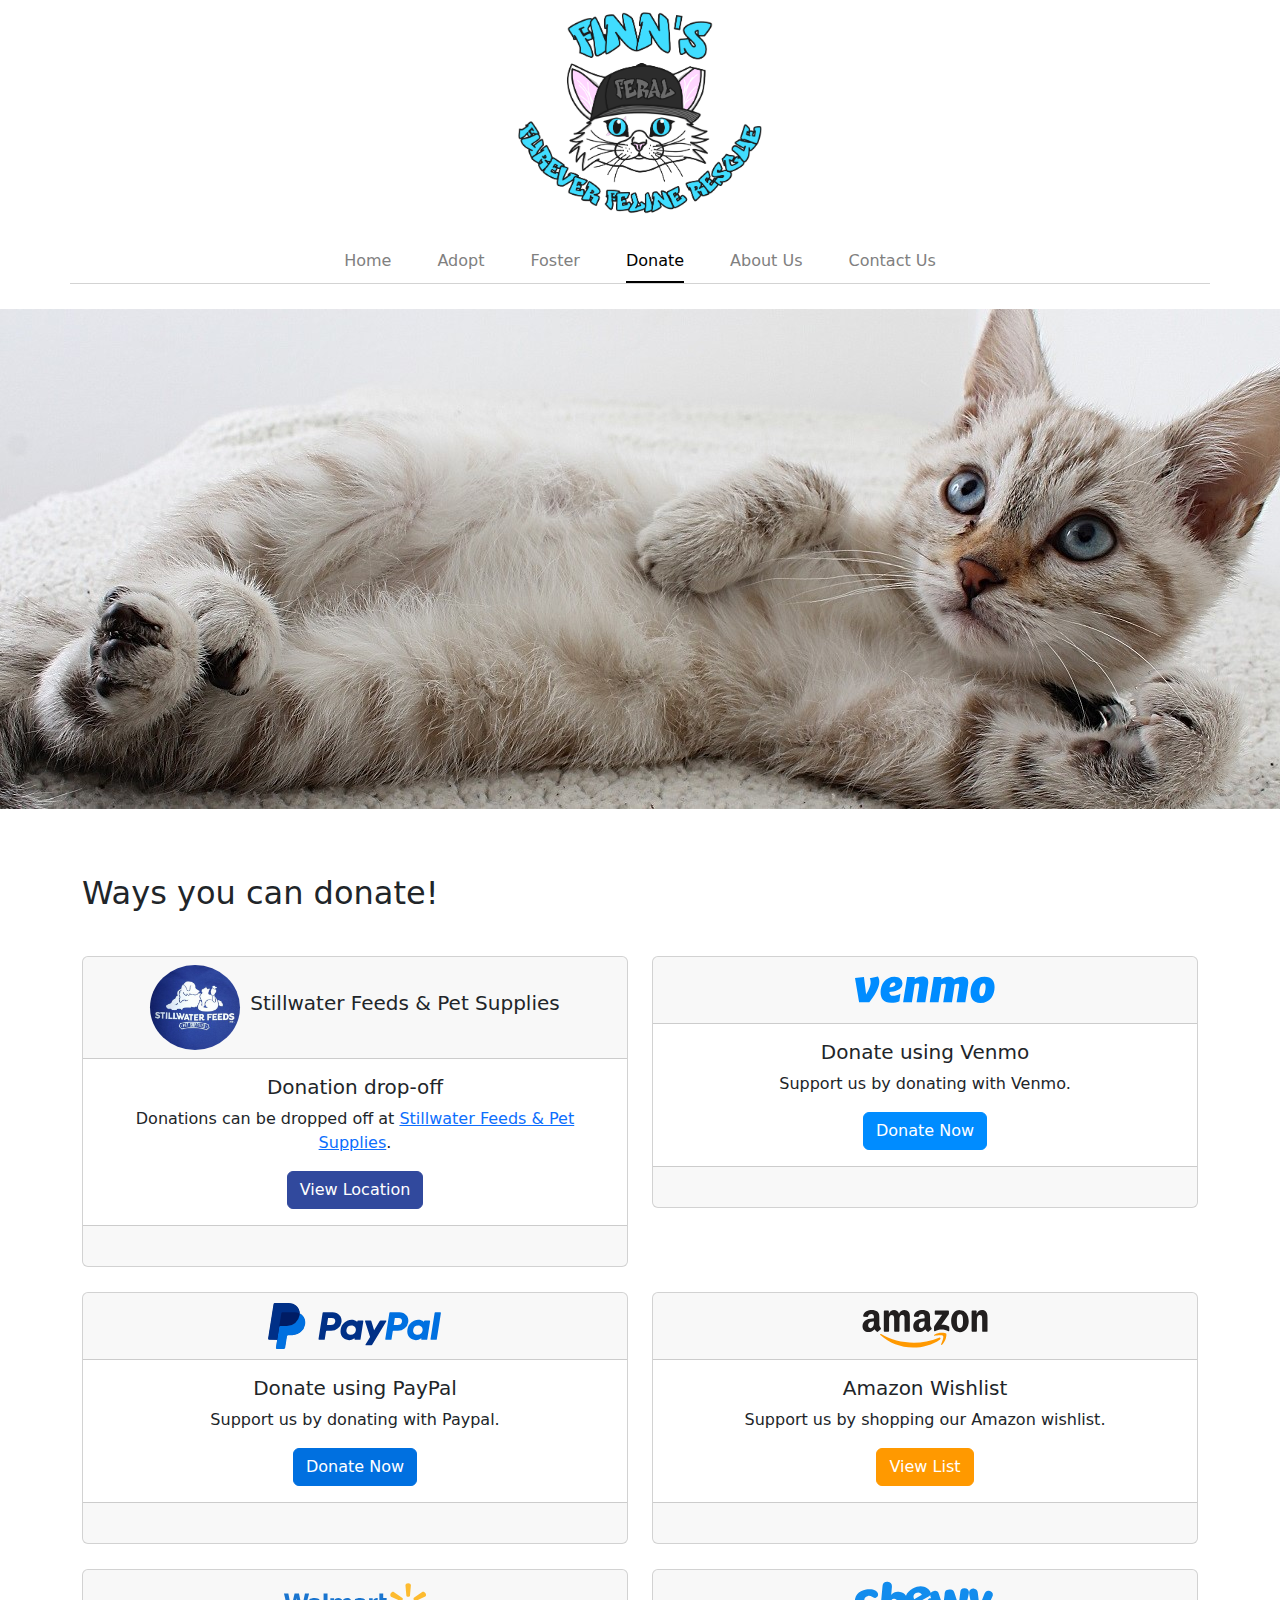
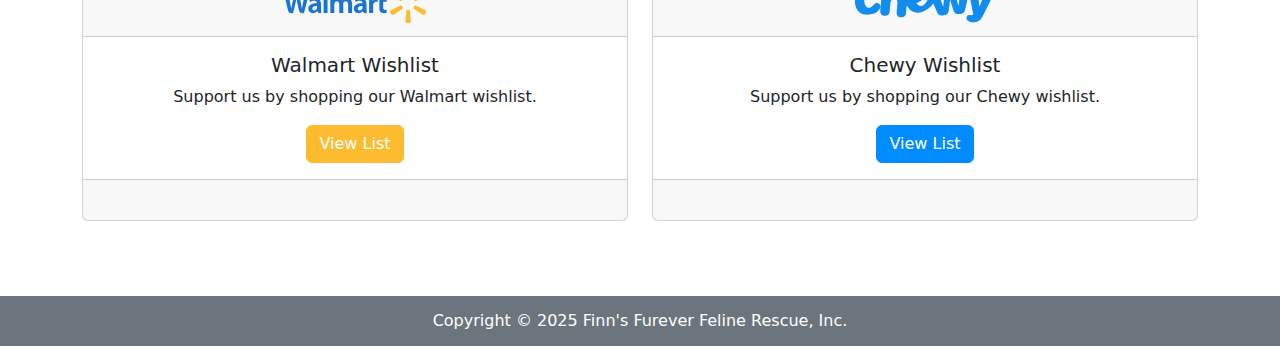
<file: donate/index.html>
<!DOCTYPE html><html><head><meta charSet="utf-8"/><meta http-equiv="x-ua-compatible" content="ie=edge"/><meta name="viewport" content="width=device-width, initial-scale=1, shrink-to-fit=no"/><meta name="generator" content="Gatsby 5.12.11"/><style data-href="/styles.e674a457750da676c8f6.css" data-identity="gatsby-global-css">@charset "UTF-8";.center{text-align:center}.header-top-spacing{margin-bottom:0;margin-top:.75rem;padding-bottom:0}.logo a{color:#000;text-decoration:none}.logo img{width:250px}.navbar-custom a,.navbar-custom a:visited{color:gray;margin-left:15px;margin-right:15px}nav.navbar-spacing{padding-bottom:25px}.navbar-custom{border-bottom:1px solid #d3d3d3;justify-content:center!important}@media (min-width:992px){.collapsed-menu{display:none}.nav-item.dropdown:hover .dropdown-menu{display:block}.dropdown div.dropdown-menu,.dropdown div.dropdown-menu.show{margin:0}div.dropdown-menu a{margin-left:0;margin-right:0;padding-left:15px;padding-right:15px}}@media (max-width:991px){.collapsed-menu,.navbar-toggler{margin-bottom:10px}.collapsed-menu{color:gray;display:block;margin-right:10px}div.dropdown-menu{border:none}}a.nav-link{padding-bottom:0}a.nav-link>div{display:inline-block;padding-bottom:8px}.about-us-menu>a:nth-of-type(3)>div,.adopt-menu .adopt-dropdown>a>div,.contact-us-menu>a:nth-of-type(4)>div,.donate-menu>a:nth-of-type(2)>div,.foster-menu .foster-dropdown>a>div,.home-menu>a:first-of-type>div{border-bottom:2px solid #000;color:#000}a.dropdown-toggle:after{content:none}.footer-container{align-items:center;background-color:#6c757d;color:#fff;display:flex;flex-direction:row;flex-wrap:wrap;gap:25px;height:50px}.footer-item{text-align:center;width:100%}.adoption-form-container{margin-bottom:50px;margin-top:50px}.adoption-form-container h3{background-color:#e8e8e8;font-size:1em;padding:10px}.adoption-form-container .special-reminder-color{color:red}.adoption-form-container .special-reminder-center{text-align:center}.adoption-form-container .special-reminder-bottom-space,.adoption-form-container .your-agreement{margin-bottom:15px}.first-slide-hero{background:url(/images/desktop/orange_cat.jpg) no-repeat top;background-size:cover;height:500px;width:100%}@media (max-width:768px){.first-slide-hero{background:url(/images/mobile/orange_cat.jpg) no-repeat top;background-size:cover;height:600px}}.second-slide-hero{background:url(/images/desktop/gray_white_cat.jpg) no-repeat top;background-size:cover;height:500px;width:100%}@media (max-width:768px){.second-slide-hero{background:url(/images/mobile/gray_white_cat.jpg) no-repeat top;background-size:cover;height:600px}}.third-slide-hero{background:url(/images/desktop/gray_brown_cat.jpg) no-repeat top;background-size:cover;height:500px;width:100%}@media (max-width:768px){.third-slide-hero{background:url(/images/mobile/gray_brown_cat.jpg) no-repeat top;background-size:cover;height:600px}}.contact-us-container{margin-bottom:50px;margin-top:50px}.social-icon{display:inline-block;padding-top:10px}.wrap-text{word-wrap:break-word}.row{padding-bottom:10px}h2{padding-bottom:25px;padding-top:15px}.foster-form-container{margin-bottom:50px;margin-top:50px}.pinterest-link,.pinterest-link:visited{color:#e60023}.facebook-link svg path,.facebook-link:visited svg path{fill:url(#facebook-logo-fill)}.instagram-link svg path,.instagram-link:visited svg path{fill:url(#instagram-logo-fill)}.youtube-link svg path,.youtube-link:visited svg path{fill:#e60023}.email-link,.email-link:visited{color:blue}.email-link:hover{text-decoration:underline}div.hidden{display:none}div.alert-message{margin-left:15px;width:90%}.social-icon{min-width:50px;padding-bottom:10px}.foster-form-container h3{background-color:#e8e8e8;font-size:1em;padding:10px}.foster-form-container .special-reminder-color{color:red}.foster-form-container .special-reminder-center{text-align:center}.foster-form-container .special-reminder-bottom-space,.foster-form-container .your-agreement{margin-bottom:15px}.foster-form-container .form-check-container{align-content:center}.donate-hero{background:url(/images/desktop/white_kitten.jpg) no-repeat top;background-size:cover;height:500px;width:100%}@media (max-width:768px){.donate-hero{background:url(/images/mobile/white_kitten.jpg) no-repeat top;background-size:cover;height:600px}}.about-us-hero{background:url(/images/desktop/black_cat.jpg) no-repeat top;background-size:cover;height:500px;width:100%}@media (max-width:768px){.about-us-hero{background:url(/images/mobile/black_cat.jpg) no-repeat top;background-size:cover;height:600px}}.contact-us-hero{background:url(/images/desktop/brown_cat.jpg) no-repeat top;background-size:cover;height:500px;width:100%}@media (max-width:768px){.contact-us-hero{background:url(/images/mobile/brown_cat.jpg) no-repeat top;background-size:cover;height:600}}.adopt-hero{background:url(/images/desktop/gray_cat.jpg) no-repeat top;background-size:cover;height:500px;width:100%}@media (max-width:768px){.adopt-hero{background:url(/images/mobile/gray_cat.jpg) no-repeat top;background-size:cover;height:600}}.barn-cats-hero{background:url(/images/desktop/gray_brown_cat.jpg) no-repeat top;background-size:cover;height:500px;width:100%}@media (max-width:768px){.barn-cats-hero{background:url(/images/mobile/gray_brown_cat.jpg) no-repeat top;background-position:50%;background-size:cover;height:600}}.row .team-member-picture{max-width:225px;min-width:225px}.team-member-picture img{margin-bottom:25px;max-width:200px}.faq-container h2{padding:5px 0}.faq-container h3{font-size:16px}.faq-container li{margin-bottom:5px}.faq-container button{font-size:18px;font-weight:500}.faq-container button.accordion-button,.faq-container div.accordion{box-shadow:0 0 0 0}.faq-container .accordion-button:not(.collapsed){background-color:#fff}.faq-container .accordion-body{padding-bottom:30px}.paypal-logo{background-image:url(/images/paypal-color.svg);background-position:50%;background-repeat:no-repeat;height:50px}button.paypal-donate-btn{background-color:#0070e0;border:1px solid #0070e0}.venmo-logo{background-image:url(/images/venmo-logo.svg);background-position:50%;background-repeat:no-repeat;background-size:140px;height:50px}.walmart-logo{background-image:url(/images/walmart-logo.svg)}.amazon-logo,.walmart-logo{background-position:50%;background-repeat:no-repeat;background-size:150px;height:50px}.amazon-logo{background-image:url(/images/amazon-logo.svg)}.chewy-logo{background-image:url(/images/chewy-logo.svg);background-size:150px;height:50px}.chewy-logo,.stillwater-logo{background-position:50%;background-repeat:no-repeat}.stillwater-logo{background-image:url(/images/stillwater-logo.jpg);background-size:90px;border-radius:50%;display:inline-block;height:85px;margin-right:10px;min-width:90px;width:90px}.flex-header{align-items:center;display:flex;justify-content:center}.donate-container{margin-bottom:50px;margin-top:50px}button.walmart-wishlist-btn:hover{background-color:#f8a902;border:1px solid #f8a902}button.walmart-wishlist-btn{background-color:#fdbb30;border:1px solid #fdbb30}button.chewy-donate-btn,button.venmo-donate-btn{background-color:#008cff;border:1px solid #008cff}button.amazon-wishlist-btn{background-color:#f90;border:1px solid #f90}button.amazon-wishlist-btn:hover{background-color:#d88100;border:1px solid #d88100}button.stillwater-wishlist-btn{background-color:#31499d;border:1px solid #31499d}button.stillwater-wishlist-btn:hover{background-color:#152672;border:1px solid #152672}.card-container.row{padding-bottom:0}.card-container>div{padding-bottom:25px}/*!
 * Bootstrap  v5.3.2 (https://getbootstrap.com/)
 * Copyright 2011-2023 The Bootstrap Authors
 * Licensed under MIT (https://github.com/twbs/bootstrap/blob/main/LICENSE)
 */:root,[data-bs-theme=light]{--bs-blue:#0d6efd;--bs-indigo:#6610f2;--bs-purple:#6f42c1;--bs-pink:#d63384;--bs-red:#dc3545;--bs-orange:#fd7e14;--bs-yellow:#ffc107;--bs-green:#198754;--bs-teal:#20c997;--bs-cyan:#0dcaf0;--bs-black:#000;--bs-white:#fff;--bs-gray:#6c757d;--bs-gray-dark:#343a40;--bs-gray-100:#f8f9fa;--bs-gray-200:#e9ecef;--bs-gray-300:#dee2e6;--bs-gray-400:#ced4da;--bs-gray-500:#adb5bd;--bs-gray-600:#6c757d;--bs-gray-700:#495057;--bs-gray-800:#343a40;--bs-gray-900:#212529;--bs-primary:#0d6efd;--bs-secondary:#6c757d;--bs-success:#198754;--bs-info:#0dcaf0;--bs-warning:#ffc107;--bs-danger:#dc3545;--bs-light:#f8f9fa;--bs-dark:#212529;--bs-primary-rgb:13,110,253;--bs-secondary-rgb:108,117,125;--bs-success-rgb:25,135,84;--bs-info-rgb:13,202,240;--bs-warning-rgb:255,193,7;--bs-danger-rgb:220,53,69;--bs-light-rgb:248,249,250;--bs-dark-rgb:33,37,41;--bs-primary-text-emphasis:#052c65;--bs-secondary-text-emphasis:#2b2f32;--bs-success-text-emphasis:#0a3622;--bs-info-text-emphasis:#055160;--bs-warning-text-emphasis:#664d03;--bs-danger-text-emphasis:#58151c;--bs-light-text-emphasis:#495057;--bs-dark-text-emphasis:#495057;--bs-primary-bg-subtle:#cfe2ff;--bs-secondary-bg-subtle:#e2e3e5;--bs-success-bg-subtle:#d1e7dd;--bs-info-bg-subtle:#cff4fc;--bs-warning-bg-subtle:#fff3cd;--bs-danger-bg-subtle:#f8d7da;--bs-light-bg-subtle:#fcfcfd;--bs-dark-bg-subtle:#ced4da;--bs-primary-border-subtle:#9ec5fe;--bs-secondary-border-subtle:#c4c8cb;--bs-success-border-subtle:#a3cfbb;--bs-info-border-subtle:#9eeaf9;--bs-warning-border-subtle:#ffe69c;--bs-danger-border-subtle:#f1aeb5;--bs-light-border-subtle:#e9ecef;--bs-dark-border-subtle:#adb5bd;--bs-white-rgb:255,255,255;--bs-black-rgb:0,0,0;--bs-font-sans-serif:system-ui,-apple-system,"Segoe UI",Roboto,"Helvetica Neue","Noto Sans","Liberation Sans",Arial,sans-serif,"Apple Color Emoji","Segoe UI Emoji","Segoe UI Symbol","Noto Color Emoji";--bs-font-monospace:SFMono-Regular,Menlo,Monaco,Consolas,"Liberation Mono","Courier New",monospace;--bs-gradient:linear-gradient(180deg,hsla(0,0%,100%,.15),hsla(0,0%,100%,0));--bs-body-font-family:var(--bs-font-sans-serif);--bs-body-font-size:1rem;--bs-body-font-weight:400;--bs-body-line-height:1.5;--bs-body-color:#212529;--bs-body-color-rgb:33,37,41;--bs-body-bg:#fff;--bs-body-bg-rgb:255,255,255;--bs-emphasis-color:#000;--bs-emphasis-color-rgb:0,0,0;--bs-secondary-color:rgba(33,37,41,.75);--bs-secondary-color-rgb:33,37,41;--bs-secondary-bg:#e9ecef;--bs-secondary-bg-rgb:233,236,239;--bs-tertiary-color:rgba(33,37,41,.5);--bs-tertiary-color-rgb:33,37,41;--bs-tertiary-bg:#f8f9fa;--bs-tertiary-bg-rgb:248,249,250;--bs-heading-color:inherit;--bs-link-color:#0d6efd;--bs-link-color-rgb:13,110,253;--bs-link-decoration:underline;--bs-link-hover-color:#0a58ca;--bs-link-hover-color-rgb:10,88,202;--bs-code-color:#d63384;--bs-highlight-color:#212529;--bs-highlight-bg:#fff3cd;--bs-border-width:1px;--bs-border-style:solid;--bs-border-color:#dee2e6;--bs-border-color-translucent:rgba(0,0,0,.175);--bs-border-radius:0.375rem;--bs-border-radius-sm:0.25rem;--bs-border-radius-lg:0.5rem;--bs-border-radius-xl:1rem;--bs-border-radius-xxl:2rem;--bs-border-radius-2xl:var(--bs-border-radius-xxl);--bs-border-radius-pill:50rem;--bs-box-shadow:0 0.5rem 1rem rgba(0,0,0,.15);--bs-box-shadow-sm:0 0.125rem 0.25rem rgba(0,0,0,.075);--bs-box-shadow-lg:0 1rem 3rem rgba(0,0,0,.175);--bs-box-shadow-inset:inset 0 1px 2px rgba(0,0,0,.075);--bs-focus-ring-width:0.25rem;--bs-focus-ring-opacity:0.25;--bs-focus-ring-color:rgba(13,110,253,.25);--bs-form-valid-color:#198754;--bs-form-valid-border-color:#198754;--bs-form-invalid-color:#dc3545;--bs-form-invalid-border-color:#dc3545}[data-bs-theme=dark]{--bs-body-color:#dee2e6;--bs-body-color-rgb:222,226,230;--bs-body-bg:#212529;--bs-body-bg-rgb:33,37,41;--bs-emphasis-color:#fff;--bs-emphasis-color-rgb:255,255,255;--bs-secondary-color:rgba(222,226,230,.75);--bs-secondary-color-rgb:222,226,230;--bs-secondary-bg:#343a40;--bs-secondary-bg-rgb:52,58,64;--bs-tertiary-color:rgba(222,226,230,.5);--bs-tertiary-color-rgb:222,226,230;--bs-tertiary-bg:#2b3035;--bs-tertiary-bg-rgb:43,48,53;--bs-primary-text-emphasis:#6ea8fe;--bs-secondary-text-emphasis:#a7acb1;--bs-success-text-emphasis:#75b798;--bs-info-text-emphasis:#6edff6;--bs-warning-text-emphasis:#ffda6a;--bs-danger-text-emphasis:#ea868f;--bs-light-text-emphasis:#f8f9fa;--bs-dark-text-emphasis:#dee2e6;--bs-primary-bg-subtle:#031633;--bs-secondary-bg-subtle:#161719;--bs-success-bg-subtle:#051b11;--bs-info-bg-subtle:#032830;--bs-warning-bg-subtle:#332701;--bs-danger-bg-subtle:#2c0b0e;--bs-light-bg-subtle:#343a40;--bs-dark-bg-subtle:#1a1d20;--bs-primary-border-subtle:#084298;--bs-secondary-border-subtle:#41464b;--bs-success-border-subtle:#0f5132;--bs-info-border-subtle:#087990;--bs-warning-border-subtle:#997404;--bs-danger-border-subtle:#842029;--bs-light-border-subtle:#495057;--bs-dark-border-subtle:#343a40;--bs-heading-color:inherit;--bs-link-color:#6ea8fe;--bs-link-hover-color:#8bb9fe;--bs-link-color-rgb:110,168,254;--bs-link-hover-color-rgb:139,185,254;--bs-code-color:#e685b5;--bs-highlight-color:#dee2e6;--bs-highlight-bg:#664d03;--bs-border-color:#495057;--bs-border-color-translucent:hsla(0,0%,100%,.15);--bs-form-valid-color:#75b798;--bs-form-valid-border-color:#75b798;--bs-form-invalid-color:#ea868f;--bs-form-invalid-border-color:#ea868f;color-scheme:dark}*,:after,:before{box-sizing:border-box}@media (prefers-reduced-motion:no-preference){:root{scroll-behavior:smooth}}body{-webkit-text-size-adjust:100%;-webkit-tap-highlight-color:transparent;background-color:var(--bs-body-bg);color:var(--bs-body-color);font-family:var(--bs-body-font-family);font-size:var(--bs-body-font-size);font-weight:var(--bs-body-font-weight);line-height:var(--bs-body-line-height);margin:0;text-align:var(--bs-body-text-align)}hr{border:0;border-top:var(--bs-border-width) solid;color:inherit;margin:1rem 0;opacity:.25}.h1,.h2,.h3,.h4,.h5,.h6,h1,h2,h3,h4,h5,h6{color:var(--bs-heading-color);font-weight:500;line-height:1.2;margin-bottom:.5rem;margin-top:0}.h1,h1{font-size:calc(1.375rem + 1.5vw)}@media (min-width:1200px){.h1,h1{font-size:2.5rem}}.h2,h2{font-size:calc(1.325rem + .9vw)}@media (min-width:1200px){.h2,h2{font-size:2rem}}.h3,h3{font-size:calc(1.3rem + .6vw)}@media (min-width:1200px){.h3,h3{font-size:1.75rem}}.h4,h4{font-size:calc(1.275rem + .3vw)}@media (min-width:1200px){.h4,h4{font-size:1.5rem}}.h5,h5{font-size:1.25rem}.h6,h6{font-size:1rem}p{margin-bottom:1rem;margin-top:0}abbr[title]{cursor:help;-webkit-text-decoration:underline dotted;text-decoration:underline dotted;-webkit-text-decoration-skip-ink:none;text-decoration-skip-ink:none}address{font-style:normal;line-height:inherit;margin-bottom:1rem}ol,ul{padding-left:2rem}dl,ol,ul{margin-bottom:1rem;margin-top:0}ol ol,ol ul,ul ol,ul ul{margin-bottom:0}dt{font-weight:700}dd{margin-bottom:.5rem;margin-left:0}blockquote{margin:0 0 1rem}b,strong{font-weight:bolder}.small,small{font-size:.875em}.mark,mark{background-color:var(--bs-highlight-bg);color:var(--bs-highlight-color);padding:.1875em}sub,sup{font-size:.75em;line-height:0;position:relative;vertical-align:baseline}sub{bottom:-.25em}sup{top:-.5em}a{color:rgba(var(--bs-link-color-rgb),var(--bs-link-opacity,1));text-decoration:underline}a:hover{--bs-link-color-rgb:var(--bs-link-hover-color-rgb)}a:not([href]):not([class]),a:not([href]):not([class]):hover{color:inherit;text-decoration:none}code,kbd,pre,samp{font-family:var(--bs-font-monospace);font-size:1em}pre{display:block;font-size:.875em;margin-bottom:1rem;margin-top:0;overflow:auto}pre code{color:inherit;font-size:inherit;word-break:normal}code{word-wrap:break-word;color:var(--bs-code-color);font-size:.875em}a>code{color:inherit}kbd{background-color:var(--bs-body-color);border-radius:.25rem;color:var(--bs-body-bg);font-size:.875em;padding:.1875rem .375rem}kbd kbd{font-size:1em;padding:0}figure{margin:0 0 1rem}img,svg{vertical-align:middle}table{border-collapse:collapse;caption-side:bottom}caption{color:var(--bs-secondary-color);padding-bottom:.5rem;padding-top:.5rem;text-align:left}th{text-align:inherit;text-align:-webkit-match-parent}tbody,td,tfoot,th,thead,tr{border:0 solid;border-color:inherit}label{display:inline-block}button{border-radius:0}button:focus:not(:focus-visible){outline:0}button,input,optgroup,select,textarea{font-family:inherit;font-size:inherit;line-height:inherit;margin:0}button,select{text-transform:none}[role=button]{cursor:pointer}select{word-wrap:normal}select:disabled{opacity:1}[list]:not([type=date]):not([type=datetime-local]):not([type=month]):not([type=week]):not([type=time])::-webkit-calendar-picker-indicator{display:none!important}[type=button],[type=reset],[type=submit],button{-webkit-appearance:button}[type=button]:not(:disabled),[type=reset]:not(:disabled),[type=submit]:not(:disabled),button:not(:disabled){cursor:pointer}::-moz-focus-inner{border-style:none;padding:0}textarea{resize:vertical}fieldset{border:0;margin:0;min-width:0;padding:0}legend{float:left;font-size:calc(1.275rem + .3vw);line-height:inherit;margin-bottom:.5rem;padding:0;width:100%}@media (min-width:1200px){legend{font-size:1.5rem}}legend+*{clear:left}::-webkit-datetime-edit-day-field,::-webkit-datetime-edit-fields-wrapper,::-webkit-datetime-edit-hour-field,::-webkit-datetime-edit-minute,::-webkit-datetime-edit-month-field,::-webkit-datetime-edit-text,::-webkit-datetime-edit-year-field{padding:0}::-webkit-inner-spin-button{height:auto}[type=search]{-webkit-appearance:textfield;outline-offset:-2px}::-webkit-search-decoration{-webkit-appearance:none}::-webkit-color-swatch-wrapper{padding:0}::file-selector-button{-webkit-appearance:button;font:inherit}output{display:inline-block}iframe{border:0}summary{cursor:pointer;display:list-item}progress{vertical-align:baseline}[hidden]{display:none!important}.lead{font-size:1.25rem;font-weight:300}.display-1{font-size:calc(1.625rem + 4.5vw);font-weight:300;line-height:1.2}@media (min-width:1200px){.display-1{font-size:5rem}}.display-2{font-size:calc(1.575rem + 3.9vw);font-weight:300;line-height:1.2}@media (min-width:1200px){.display-2{font-size:4.5rem}}.display-3{font-size:calc(1.525rem + 3.3vw);font-weight:300;line-height:1.2}@media (min-width:1200px){.display-3{font-size:4rem}}.display-4{font-size:calc(1.475rem + 2.7vw);font-weight:300;line-height:1.2}@media (min-width:1200px){.display-4{font-size:3.5rem}}.display-5{font-size:calc(1.425rem + 2.1vw);font-weight:300;line-height:1.2}@media (min-width:1200px){.display-5{font-size:3rem}}.display-6{font-size:calc(1.375rem + 1.5vw);font-weight:300;line-height:1.2}@media (min-width:1200px){.display-6{font-size:2.5rem}}.list-inline,.list-unstyled{list-style:none;padding-left:0}.list-inline-item{display:inline-block}.list-inline-item:not(:last-child){margin-right:.5rem}.initialism{font-size:.875em;text-transform:uppercase}.blockquote{font-size:1.25rem;margin-bottom:1rem}.blockquote>:last-child{margin-bottom:0}.blockquote-footer{color:#6c757d;font-size:.875em;margin-bottom:1rem;margin-top:-1rem}.blockquote-footer:before{content:"— "}.img-fluid,.img-thumbnail{height:auto;max-width:100%}.img-thumbnail{background-color:var(--bs-body-bg);border:var(--bs-border-width) solid var(--bs-border-color);border-radius:var(--bs-border-radius);padding:.25rem}.figure{display:inline-block}.figure-img{line-height:1;margin-bottom:.5rem}.figure-caption{color:var(--bs-secondary-color);font-size:.875em}.container,.container-fluid,.container-lg,.container-md,.container-sm,.container-xl,.container-xxl{--bs-gutter-x:1.5rem;--bs-gutter-y:0;margin-left:auto;margin-right:auto;padding-left:calc(var(--bs-gutter-x)*.5);padding-right:calc(var(--bs-gutter-x)*.5);width:100%}@media (min-width:576px){.container,.container-sm{max-width:540px}}@media (min-width:768px){.container,.container-md,.container-sm{max-width:720px}}@media (min-width:992px){.container,.container-lg,.container-md,.container-sm{max-width:960px}}@media (min-width:1200px){.container,.container-lg,.container-md,.container-sm,.container-xl{max-width:1140px}}@media (min-width:1400px){.container,.container-lg,.container-md,.container-sm,.container-xl,.container-xxl{max-width:1320px}}:root{--bs-breakpoint-xs:0;--bs-breakpoint-sm:576px;--bs-breakpoint-md:768px;--bs-breakpoint-lg:992px;--bs-breakpoint-xl:1200px;--bs-breakpoint-xxl:1400px}.row{--bs-gutter-x:1.5rem;--bs-gutter-y:0;display:flex;flex-wrap:wrap;margin-left:calc(var(--bs-gutter-x)*-.5);margin-right:calc(var(--bs-gutter-x)*-.5);margin-top:calc(var(--bs-gutter-y)*-1)}.row>*{flex-shrink:0;margin-top:var(--bs-gutter-y);max-width:100%;padding-left:calc(var(--bs-gutter-x)*.5);padding-right:calc(var(--bs-gutter-x)*.5);width:100%}.col{flex:1 0}.row-cols-auto>*{flex:0 0 auto;width:auto}.row-cols-1>*{flex:0 0 auto;width:100%}.row-cols-2>*{flex:0 0 auto;width:50%}.row-cols-3>*{flex:0 0 auto;width:33.33333333%}.row-cols-4>*{flex:0 0 auto;width:25%}.row-cols-5>*{flex:0 0 auto;width:20%}.row-cols-6>*{flex:0 0 auto;width:16.66666667%}.col-auto{flex:0 0 auto;width:auto}.col-1{flex:0 0 auto;width:8.33333333%}.col-2{flex:0 0 auto;width:16.66666667%}.col-3{flex:0 0 auto;width:25%}.col-4{flex:0 0 auto;width:33.33333333%}.col-5{flex:0 0 auto;width:41.66666667%}.col-6{flex:0 0 auto;width:50%}.col-7{flex:0 0 auto;width:58.33333333%}.col-8{flex:0 0 auto;width:66.66666667%}.col-9{flex:0 0 auto;width:75%}.col-10{flex:0 0 auto;width:83.33333333%}.col-11{flex:0 0 auto;width:91.66666667%}.col-12{flex:0 0 auto;width:100%}.offset-1{margin-left:8.33333333%}.offset-2{margin-left:16.66666667%}.offset-3{margin-left:25%}.offset-4{margin-left:33.33333333%}.offset-5{margin-left:41.66666667%}.offset-6{margin-left:50%}.offset-7{margin-left:58.33333333%}.offset-8{margin-left:66.66666667%}.offset-9{margin-left:75%}.offset-10{margin-left:83.33333333%}.offset-11{margin-left:91.66666667%}.g-0,.gx-0{--bs-gutter-x:0}.g-0,.gy-0{--bs-gutter-y:0}.g-1,.gx-1{--bs-gutter-x:0.25rem}.g-1,.gy-1{--bs-gutter-y:0.25rem}.g-2,.gx-2{--bs-gutter-x:0.5rem}.g-2,.gy-2{--bs-gutter-y:0.5rem}.g-3,.gx-3{--bs-gutter-x:1rem}.g-3,.gy-3{--bs-gutter-y:1rem}.g-4,.gx-4{--bs-gutter-x:1.5rem}.g-4,.gy-4{--bs-gutter-y:1.5rem}.g-5,.gx-5{--bs-gutter-x:3rem}.g-5,.gy-5{--bs-gutter-y:3rem}@media (min-width:576px){.col-sm{flex:1 0}.row-cols-sm-auto>*{flex:0 0 auto;width:auto}.row-cols-sm-1>*{flex:0 0 auto;width:100%}.row-cols-sm-2>*{flex:0 0 auto;width:50%}.row-cols-sm-3>*{flex:0 0 auto;width:33.33333333%}.row-cols-sm-4>*{flex:0 0 auto;width:25%}.row-cols-sm-5>*{flex:0 0 auto;width:20%}.row-cols-sm-6>*{flex:0 0 auto;width:16.66666667%}.col-sm-auto{flex:0 0 auto;width:auto}.col-sm-1{flex:0 0 auto;width:8.33333333%}.col-sm-2{flex:0 0 auto;width:16.66666667%}.col-sm-3{flex:0 0 auto;width:25%}.col-sm-4{flex:0 0 auto;width:33.33333333%}.col-sm-5{flex:0 0 auto;width:41.66666667%}.col-sm-6{flex:0 0 auto;width:50%}.col-sm-7{flex:0 0 auto;width:58.33333333%}.col-sm-8{flex:0 0 auto;width:66.66666667%}.col-sm-9{flex:0 0 auto;width:75%}.col-sm-10{flex:0 0 auto;width:83.33333333%}.col-sm-11{flex:0 0 auto;width:91.66666667%}.col-sm-12{flex:0 0 auto;width:100%}.offset-sm-0{margin-left:0}.offset-sm-1{margin-left:8.33333333%}.offset-sm-2{margin-left:16.66666667%}.offset-sm-3{margin-left:25%}.offset-sm-4{margin-left:33.33333333%}.offset-sm-5{margin-left:41.66666667%}.offset-sm-6{margin-left:50%}.offset-sm-7{margin-left:58.33333333%}.offset-sm-8{margin-left:66.66666667%}.offset-sm-9{margin-left:75%}.offset-sm-10{margin-left:83.33333333%}.offset-sm-11{margin-left:91.66666667%}.g-sm-0,.gx-sm-0{--bs-gutter-x:0}.g-sm-0,.gy-sm-0{--bs-gutter-y:0}.g-sm-1,.gx-sm-1{--bs-gutter-x:0.25rem}.g-sm-1,.gy-sm-1{--bs-gutter-y:0.25rem}.g-sm-2,.gx-sm-2{--bs-gutter-x:0.5rem}.g-sm-2,.gy-sm-2{--bs-gutter-y:0.5rem}.g-sm-3,.gx-sm-3{--bs-gutter-x:1rem}.g-sm-3,.gy-sm-3{--bs-gutter-y:1rem}.g-sm-4,.gx-sm-4{--bs-gutter-x:1.5rem}.g-sm-4,.gy-sm-4{--bs-gutter-y:1.5rem}.g-sm-5,.gx-sm-5{--bs-gutter-x:3rem}.g-sm-5,.gy-sm-5{--bs-gutter-y:3rem}}@media (min-width:768px){.col-md{flex:1 0}.row-cols-md-auto>*{flex:0 0 auto;width:auto}.row-cols-md-1>*{flex:0 0 auto;width:100%}.row-cols-md-2>*{flex:0 0 auto;width:50%}.row-cols-md-3>*{flex:0 0 auto;width:33.33333333%}.row-cols-md-4>*{flex:0 0 auto;width:25%}.row-cols-md-5>*{flex:0 0 auto;width:20%}.row-cols-md-6>*{flex:0 0 auto;width:16.66666667%}.col-md-auto{flex:0 0 auto;width:auto}.col-md-1{flex:0 0 auto;width:8.33333333%}.col-md-2{flex:0 0 auto;width:16.66666667%}.col-md-3{flex:0 0 auto;width:25%}.col-md-4{flex:0 0 auto;width:33.33333333%}.col-md-5{flex:0 0 auto;width:41.66666667%}.col-md-6{flex:0 0 auto;width:50%}.col-md-7{flex:0 0 auto;width:58.33333333%}.col-md-8{flex:0 0 auto;width:66.66666667%}.col-md-9{flex:0 0 auto;width:75%}.col-md-10{flex:0 0 auto;width:83.33333333%}.col-md-11{flex:0 0 auto;width:91.66666667%}.col-md-12{flex:0 0 auto;width:100%}.offset-md-0{margin-left:0}.offset-md-1{margin-left:8.33333333%}.offset-md-2{margin-left:16.66666667%}.offset-md-3{margin-left:25%}.offset-md-4{margin-left:33.33333333%}.offset-md-5{margin-left:41.66666667%}.offset-md-6{margin-left:50%}.offset-md-7{margin-left:58.33333333%}.offset-md-8{margin-left:66.66666667%}.offset-md-9{margin-left:75%}.offset-md-10{margin-left:83.33333333%}.offset-md-11{margin-left:91.66666667%}.g-md-0,.gx-md-0{--bs-gutter-x:0}.g-md-0,.gy-md-0{--bs-gutter-y:0}.g-md-1,.gx-md-1{--bs-gutter-x:0.25rem}.g-md-1,.gy-md-1{--bs-gutter-y:0.25rem}.g-md-2,.gx-md-2{--bs-gutter-x:0.5rem}.g-md-2,.gy-md-2{--bs-gutter-y:0.5rem}.g-md-3,.gx-md-3{--bs-gutter-x:1rem}.g-md-3,.gy-md-3{--bs-gutter-y:1rem}.g-md-4,.gx-md-4{--bs-gutter-x:1.5rem}.g-md-4,.gy-md-4{--bs-gutter-y:1.5rem}.g-md-5,.gx-md-5{--bs-gutter-x:3rem}.g-md-5,.gy-md-5{--bs-gutter-y:3rem}}@media (min-width:992px){.col-lg{flex:1 0}.row-cols-lg-auto>*{flex:0 0 auto;width:auto}.row-cols-lg-1>*{flex:0 0 auto;width:100%}.row-cols-lg-2>*{flex:0 0 auto;width:50%}.row-cols-lg-3>*{flex:0 0 auto;width:33.33333333%}.row-cols-lg-4>*{flex:0 0 auto;width:25%}.row-cols-lg-5>*{flex:0 0 auto;width:20%}.row-cols-lg-6>*{flex:0 0 auto;width:16.66666667%}.col-lg-auto{flex:0 0 auto;width:auto}.col-lg-1{flex:0 0 auto;width:8.33333333%}.col-lg-2{flex:0 0 auto;width:16.66666667%}.col-lg-3{flex:0 0 auto;width:25%}.col-lg-4{flex:0 0 auto;width:33.33333333%}.col-lg-5{flex:0 0 auto;width:41.66666667%}.col-lg-6{flex:0 0 auto;width:50%}.col-lg-7{flex:0 0 auto;width:58.33333333%}.col-lg-8{flex:0 0 auto;width:66.66666667%}.col-lg-9{flex:0 0 auto;width:75%}.col-lg-10{flex:0 0 auto;width:83.33333333%}.col-lg-11{flex:0 0 auto;width:91.66666667%}.col-lg-12{flex:0 0 auto;width:100%}.offset-lg-0{margin-left:0}.offset-lg-1{margin-left:8.33333333%}.offset-lg-2{margin-left:16.66666667%}.offset-lg-3{margin-left:25%}.offset-lg-4{margin-left:33.33333333%}.offset-lg-5{margin-left:41.66666667%}.offset-lg-6{margin-left:50%}.offset-lg-7{margin-left:58.33333333%}.offset-lg-8{margin-left:66.66666667%}.offset-lg-9{margin-left:75%}.offset-lg-10{margin-left:83.33333333%}.offset-lg-11{margin-left:91.66666667%}.g-lg-0,.gx-lg-0{--bs-gutter-x:0}.g-lg-0,.gy-lg-0{--bs-gutter-y:0}.g-lg-1,.gx-lg-1{--bs-gutter-x:0.25rem}.g-lg-1,.gy-lg-1{--bs-gutter-y:0.25rem}.g-lg-2,.gx-lg-2{--bs-gutter-x:0.5rem}.g-lg-2,.gy-lg-2{--bs-gutter-y:0.5rem}.g-lg-3,.gx-lg-3{--bs-gutter-x:1rem}.g-lg-3,.gy-lg-3{--bs-gutter-y:1rem}.g-lg-4,.gx-lg-4{--bs-gutter-x:1.5rem}.g-lg-4,.gy-lg-4{--bs-gutter-y:1.5rem}.g-lg-5,.gx-lg-5{--bs-gutter-x:3rem}.g-lg-5,.gy-lg-5{--bs-gutter-y:3rem}}@media (min-width:1200px){.col-xl{flex:1 0}.row-cols-xl-auto>*{flex:0 0 auto;width:auto}.row-cols-xl-1>*{flex:0 0 auto;width:100%}.row-cols-xl-2>*{flex:0 0 auto;width:50%}.row-cols-xl-3>*{flex:0 0 auto;width:33.33333333%}.row-cols-xl-4>*{flex:0 0 auto;width:25%}.row-cols-xl-5>*{flex:0 0 auto;width:20%}.row-cols-xl-6>*{flex:0 0 auto;width:16.66666667%}.col-xl-auto{flex:0 0 auto;width:auto}.col-xl-1{flex:0 0 auto;width:8.33333333%}.col-xl-2{flex:0 0 auto;width:16.66666667%}.col-xl-3{flex:0 0 auto;width:25%}.col-xl-4{flex:0 0 auto;width:33.33333333%}.col-xl-5{flex:0 0 auto;width:41.66666667%}.col-xl-6{flex:0 0 auto;width:50%}.col-xl-7{flex:0 0 auto;width:58.33333333%}.col-xl-8{flex:0 0 auto;width:66.66666667%}.col-xl-9{flex:0 0 auto;width:75%}.col-xl-10{flex:0 0 auto;width:83.33333333%}.col-xl-11{flex:0 0 auto;width:91.66666667%}.col-xl-12{flex:0 0 auto;width:100%}.offset-xl-0{margin-left:0}.offset-xl-1{margin-left:8.33333333%}.offset-xl-2{margin-left:16.66666667%}.offset-xl-3{margin-left:25%}.offset-xl-4{margin-left:33.33333333%}.offset-xl-5{margin-left:41.66666667%}.offset-xl-6{margin-left:50%}.offset-xl-7{margin-left:58.33333333%}.offset-xl-8{margin-left:66.66666667%}.offset-xl-9{margin-left:75%}.offset-xl-10{margin-left:83.33333333%}.offset-xl-11{margin-left:91.66666667%}.g-xl-0,.gx-xl-0{--bs-gutter-x:0}.g-xl-0,.gy-xl-0{--bs-gutter-y:0}.g-xl-1,.gx-xl-1{--bs-gutter-x:0.25rem}.g-xl-1,.gy-xl-1{--bs-gutter-y:0.25rem}.g-xl-2,.gx-xl-2{--bs-gutter-x:0.5rem}.g-xl-2,.gy-xl-2{--bs-gutter-y:0.5rem}.g-xl-3,.gx-xl-3{--bs-gutter-x:1rem}.g-xl-3,.gy-xl-3{--bs-gutter-y:1rem}.g-xl-4,.gx-xl-4{--bs-gutter-x:1.5rem}.g-xl-4,.gy-xl-4{--bs-gutter-y:1.5rem}.g-xl-5,.gx-xl-5{--bs-gutter-x:3rem}.g-xl-5,.gy-xl-5{--bs-gutter-y:3rem}}@media (min-width:1400px){.col-xxl{flex:1 0}.row-cols-xxl-auto>*{flex:0 0 auto;width:auto}.row-cols-xxl-1>*{flex:0 0 auto;width:100%}.row-cols-xxl-2>*{flex:0 0 auto;width:50%}.row-cols-xxl-3>*{flex:0 0 auto;width:33.33333333%}.row-cols-xxl-4>*{flex:0 0 auto;width:25%}.row-cols-xxl-5>*{flex:0 0 auto;width:20%}.row-cols-xxl-6>*{flex:0 0 auto;width:16.66666667%}.col-xxl-auto{flex:0 0 auto;width:auto}.col-xxl-1{flex:0 0 auto;width:8.33333333%}.col-xxl-2{flex:0 0 auto;width:16.66666667%}.col-xxl-3{flex:0 0 auto;width:25%}.col-xxl-4{flex:0 0 auto;width:33.33333333%}.col-xxl-5{flex:0 0 auto;width:41.66666667%}.col-xxl-6{flex:0 0 auto;width:50%}.col-xxl-7{flex:0 0 auto;width:58.33333333%}.col-xxl-8{flex:0 0 auto;width:66.66666667%}.col-xxl-9{flex:0 0 auto;width:75%}.col-xxl-10{flex:0 0 auto;width:83.33333333%}.col-xxl-11{flex:0 0 auto;width:91.66666667%}.col-xxl-12{flex:0 0 auto;width:100%}.offset-xxl-0{margin-left:0}.offset-xxl-1{margin-left:8.33333333%}.offset-xxl-2{margin-left:16.66666667%}.offset-xxl-3{margin-left:25%}.offset-xxl-4{margin-left:33.33333333%}.offset-xxl-5{margin-left:41.66666667%}.offset-xxl-6{margin-left:50%}.offset-xxl-7{margin-left:58.33333333%}.offset-xxl-8{margin-left:66.66666667%}.offset-xxl-9{margin-left:75%}.offset-xxl-10{margin-left:83.33333333%}.offset-xxl-11{margin-left:91.66666667%}.g-xxl-0,.gx-xxl-0{--bs-gutter-x:0}.g-xxl-0,.gy-xxl-0{--bs-gutter-y:0}.g-xxl-1,.gx-xxl-1{--bs-gutter-x:0.25rem}.g-xxl-1,.gy-xxl-1{--bs-gutter-y:0.25rem}.g-xxl-2,.gx-xxl-2{--bs-gutter-x:0.5rem}.g-xxl-2,.gy-xxl-2{--bs-gutter-y:0.5rem}.g-xxl-3,.gx-xxl-3{--bs-gutter-x:1rem}.g-xxl-3,.gy-xxl-3{--bs-gutter-y:1rem}.g-xxl-4,.gx-xxl-4{--bs-gutter-x:1.5rem}.g-xxl-4,.gy-xxl-4{--bs-gutter-y:1.5rem}.g-xxl-5,.gx-xxl-5{--bs-gutter-x:3rem}.g-xxl-5,.gy-xxl-5{--bs-gutter-y:3rem}}.table{--bs-table-color-type:initial;--bs-table-bg-type:initial;--bs-table-color-state:initial;--bs-table-bg-state:initial;--bs-table-color:var(--bs-emphasis-color);--bs-table-bg:var(--bs-body-bg);--bs-table-border-color:var(--bs-border-color);--bs-table-accent-bg:transparent;--bs-table-striped-color:var(--bs-emphasis-color);--bs-table-striped-bg:rgba(var(--bs-emphasis-color-rgb),0.05);--bs-table-active-color:var(--bs-emphasis-color);--bs-table-active-bg:rgba(var(--bs-emphasis-color-rgb),0.1);--bs-table-hover-color:var(--bs-emphasis-color);--bs-table-hover-bg:rgba(var(--bs-emphasis-color-rgb),0.075);border-color:var(--bs-table-border-color);margin-bottom:1rem;vertical-align:top;width:100%}.table>:not(caption)>*>*{background-color:var(--bs-table-bg);border-bottom-width:var(--bs-border-width);box-shadow:inset 0 0 0 9999px var(--bs-table-bg-state,var(--bs-table-bg-type,var(--bs-table-accent-bg)));color:var(--bs-table-color-state,var(--bs-table-color-type,var(--bs-table-color)));padding:.5rem}.table>tbody{vertical-align:inherit}.table>thead{vertical-align:bottom}.table-group-divider{border-top:calc(var(--bs-border-width)*2) solid}.caption-top{caption-side:top}.table-sm>:not(caption)>*>*{padding:.25rem}.table-bordered>:not(caption)>*{border-width:var(--bs-border-width) 0}.table-bordered>:not(caption)>*>*{border-width:0 var(--bs-border-width)}.table-borderless>:not(caption)>*>*{border-bottom-width:0}.table-borderless>:not(:first-child){border-top-width:0}.table-striped-columns>:not(caption)>tr>:nth-child(2n),.table-striped>tbody>tr:nth-of-type(odd)>*{--bs-table-color-type:var(--bs-table-striped-color);--bs-table-bg-type:var(--bs-table-striped-bg)}.table-active{--bs-table-color-state:var(--bs-table-active-color);--bs-table-bg-state:var(--bs-table-active-bg)}.table-hover>tbody>tr:hover>*{--bs-table-color-state:var(--bs-table-hover-color);--bs-table-bg-state:var(--bs-table-hover-bg)}.table-primary{--bs-table-color:#000;--bs-table-bg:#cfe2ff;--bs-table-border-color:#a6b5cc;--bs-table-striped-bg:#c5d7f2;--bs-table-striped-color:#000;--bs-table-active-bg:#bacbe6;--bs-table-active-color:#000;--bs-table-hover-bg:#bfd1ec;--bs-table-hover-color:#000}.table-primary,.table-secondary{border-color:var(--bs-table-border-color);color:var(--bs-table-color)}.table-secondary{--bs-table-color:#000;--bs-table-bg:#e2e3e5;--bs-table-border-color:#b5b6b7;--bs-table-striped-bg:#d7d8da;--bs-table-striped-color:#000;--bs-table-active-bg:#cbccce;--bs-table-active-color:#000;--bs-table-hover-bg:#d1d2d4;--bs-table-hover-color:#000}.table-success{--bs-table-color:#000;--bs-table-bg:#d1e7dd;--bs-table-border-color:#a7b9b1;--bs-table-striped-bg:#c7dbd2;--bs-table-striped-color:#000;--bs-table-active-bg:#bcd0c7;--bs-table-active-color:#000;--bs-table-hover-bg:#c1d6cc;--bs-table-hover-color:#000}.table-info,.table-success{border-color:var(--bs-table-border-color);color:var(--bs-table-color)}.table-info{--bs-table-color:#000;--bs-table-bg:#cff4fc;--bs-table-border-color:#a6c3ca;--bs-table-striped-bg:#c5e8ef;--bs-table-striped-color:#000;--bs-table-active-bg:#badce3;--bs-table-active-color:#000;--bs-table-hover-bg:#bfe2e9;--bs-table-hover-color:#000}.table-warning{--bs-table-color:#000;--bs-table-bg:#fff3cd;--bs-table-border-color:#ccc2a4;--bs-table-striped-bg:#f2e7c3;--bs-table-striped-color:#000;--bs-table-active-bg:#e6dbb9;--bs-table-active-color:#000;--bs-table-hover-bg:#ece1be;--bs-table-hover-color:#000}.table-danger,.table-warning{border-color:var(--bs-table-border-color);color:var(--bs-table-color)}.table-danger{--bs-table-color:#000;--bs-table-bg:#f8d7da;--bs-table-border-color:#c6acae;--bs-table-striped-bg:#eccccf;--bs-table-striped-color:#000;--bs-table-active-bg:#dfc2c4;--bs-table-active-color:#000;--bs-table-hover-bg:#e5c7ca;--bs-table-hover-color:#000}.table-light{--bs-table-color:#000;--bs-table-bg:#f8f9fa;--bs-table-border-color:#c6c7c8;--bs-table-striped-bg:#ecedee;--bs-table-striped-color:#000;--bs-table-active-bg:#dfe0e1;--bs-table-active-color:#000;--bs-table-hover-bg:#e5e6e7;--bs-table-hover-color:#000}.table-dark,.table-light{border-color:var(--bs-table-border-color);color:var(--bs-table-color)}.table-dark{--bs-table-color:#fff;--bs-table-bg:#212529;--bs-table-border-color:#4d5154;--bs-table-striped-bg:#2c3034;--bs-table-striped-color:#fff;--bs-table-active-bg:#373b3e;--bs-table-active-color:#fff;--bs-table-hover-bg:#323539;--bs-table-hover-color:#fff}.table-responsive{-webkit-overflow-scrolling:touch;overflow-x:auto}@media (max-width:575.98px){.table-responsive-sm{-webkit-overflow-scrolling:touch;overflow-x:auto}}@media (max-width:767.98px){.table-responsive-md{-webkit-overflow-scrolling:touch;overflow-x:auto}}@media (max-width:991.98px){.table-responsive-lg{-webkit-overflow-scrolling:touch;overflow-x:auto}}@media (max-width:1199.98px){.table-responsive-xl{-webkit-overflow-scrolling:touch;overflow-x:auto}}@media (max-width:1399.98px){.table-responsive-xxl{-webkit-overflow-scrolling:touch;overflow-x:auto}}.form-label{margin-bottom:.5rem}.col-form-label{font-size:inherit;line-height:1.5;margin-bottom:0;padding-bottom:calc(.375rem + var(--bs-border-width));padding-top:calc(.375rem + var(--bs-border-width))}.col-form-label-lg{font-size:1.25rem;padding-bottom:calc(.5rem + var(--bs-border-width));padding-top:calc(.5rem + var(--bs-border-width))}.col-form-label-sm{font-size:.875rem;padding-bottom:calc(.25rem + var(--bs-border-width));padding-top:calc(.25rem + var(--bs-border-width))}.form-text{color:var(--bs-secondary-color);font-size:.875em;margin-top:.25rem}.form-control{appearance:none;background-clip:padding-box;background-color:var(--bs-body-bg);border:var(--bs-border-width) solid var(--bs-border-color);border-radius:var(--bs-border-radius);color:var(--bs-body-color);display:block;font-size:1rem;font-weight:400;line-height:1.5;padding:.375rem .75rem;transition:border-color .15s ease-in-out,box-shadow .15s ease-in-out;width:100%}@media (prefers-reduced-motion:reduce){.form-control{transition:none}}.form-control[type=file]{overflow:hidden}.form-control[type=file]:not(:disabled):not([readonly]){cursor:pointer}.form-control:focus{background-color:var(--bs-body-bg);border-color:#86b7fe;box-shadow:0 0 0 .25rem rgba(13,110,253,.25);color:var(--bs-body-color);outline:0}.form-control::-webkit-date-and-time-value{height:1.5em;margin:0;min-width:85px}.form-control::-webkit-datetime-edit{display:block;padding:0}.form-control::placeholder{color:var(--bs-secondary-color);opacity:1}.form-control:disabled{background-color:var(--bs-secondary-bg);opacity:1}.form-control::file-selector-button{background-color:var(--bs-tertiary-bg);border:0 solid;border-color:inherit;border-inline-end-width:var(--bs-border-width);border-radius:0;color:var(--bs-body-color);margin:-.375rem -.75rem;margin-inline-end:.75rem;padding:.375rem .75rem;pointer-events:none;transition:color .15s ease-in-out,background-color .15s ease-in-out,border-color .15s ease-in-out,box-shadow .15s ease-in-out}@media (prefers-reduced-motion:reduce){.form-control::file-selector-button{transition:none}}.form-control:hover:not(:disabled):not([readonly])::file-selector-button{background-color:var(--bs-secondary-bg)}.form-control-plaintext{background-color:transparent;border:solid transparent;border-width:var(--bs-border-width) 0;color:var(--bs-body-color);display:block;line-height:1.5;margin-bottom:0;padding:.375rem 0;width:100%}.form-control-plaintext:focus{outline:0}.form-control-plaintext.form-control-lg,.form-control-plaintext.form-control-sm{padding-left:0;padding-right:0}.form-control-sm{border-radius:var(--bs-border-radius-sm);font-size:.875rem;min-height:calc(1.5em + .5rem + var(--bs-border-width)*2);padding:.25rem .5rem}.form-control-sm::file-selector-button{margin:-.25rem -.5rem;margin-inline-end:.5rem;padding:.25rem .5rem}.form-control-lg{border-radius:var(--bs-border-radius-lg);font-size:1.25rem;min-height:calc(1.5em + 1rem + var(--bs-border-width)*2);padding:.5rem 1rem}.form-control-lg::file-selector-button{margin:-.5rem -1rem;margin-inline-end:1rem;padding:.5rem 1rem}textarea.form-control{min-height:calc(1.5em + .75rem + var(--bs-border-width)*2)}textarea.form-control-sm{min-height:calc(1.5em + .5rem + var(--bs-border-width)*2)}textarea.form-control-lg{min-height:calc(1.5em + 1rem + var(--bs-border-width)*2)}.form-control-color{height:calc(1.5em + .75rem + var(--bs-border-width)*2);padding:.375rem;width:3rem}.form-control-color:not(:disabled):not([readonly]){cursor:pointer}.form-control-color::-moz-color-swatch{border:0!important;border-radius:var(--bs-border-radius)}.form-control-color::-webkit-color-swatch{border:0!important;border-radius:var(--bs-border-radius)}.form-control-color.form-control-sm{height:calc(1.5em + .5rem + var(--bs-border-width)*2)}.form-control-color.form-control-lg{height:calc(1.5em + 1rem + var(--bs-border-width)*2)}.form-select{--bs-form-select-bg-img:url("data:image/svg+xml;charset=utf-8,%3Csvg xmlns='http://www.w3.org/2000/svg' viewBox='0 0 16 16'%3E%3Cpath fill='none' stroke='%23343a40' stroke-linecap='round' stroke-linejoin='round' stroke-width='2' d='m2 5 6 6 6-6'/%3E%3C/svg%3E");appearance:none;background-color:var(--bs-body-bg);background-image:var(--bs-form-select-bg-img),var(--bs-form-select-bg-icon,none);background-position:right .75rem center;background-repeat:no-repeat;background-size:16px 12px;border:var(--bs-border-width) solid var(--bs-border-color);border-radius:var(--bs-border-radius);color:var(--bs-body-color);display:block;font-size:1rem;font-weight:400;line-height:1.5;padding:.375rem 2.25rem .375rem .75rem;transition:border-color .15s ease-in-out,box-shadow .15s ease-in-out;width:100%}@media (prefers-reduced-motion:reduce){.form-select{transition:none}}.form-select:focus{border-color:#86b7fe;box-shadow:0 0 0 .25rem rgba(13,110,253,.25);outline:0}.form-select[multiple],.form-select[size]:not([size="1"]){background-image:none;padding-right:.75rem}.form-select:disabled{background-color:var(--bs-secondary-bg)}.form-select:-moz-focusring{color:transparent;text-shadow:0 0 0 var(--bs-body-color)}.form-select-sm{border-radius:var(--bs-border-radius-sm);font-size:.875rem;padding-bottom:.25rem;padding-left:.5rem;padding-top:.25rem}.form-select-lg{border-radius:var(--bs-border-radius-lg);font-size:1.25rem;padding-bottom:.5rem;padding-left:1rem;padding-top:.5rem}[data-bs-theme=dark] .form-select{--bs-form-select-bg-img:url("data:image/svg+xml;charset=utf-8,%3Csvg xmlns='http://www.w3.org/2000/svg' viewBox='0 0 16 16'%3E%3Cpath fill='none' stroke='%23dee2e6' stroke-linecap='round' stroke-linejoin='round' stroke-width='2' d='m2 5 6 6 6-6'/%3E%3C/svg%3E")}.form-check{display:block;margin-bottom:.125rem;min-height:1.5rem;padding-left:1.5em}.form-check .form-check-input{float:left;margin-left:-1.5em}.form-check-reverse{padding-left:0;padding-right:1.5em;text-align:right}.form-check-reverse .form-check-input{float:right;margin-left:0;margin-right:-1.5em}.form-check-input{--bs-form-check-bg:var(--bs-body-bg);appearance:none;background-color:var(--bs-form-check-bg);background-image:var(--bs-form-check-bg-image);background-position:50%;background-repeat:no-repeat;background-size:contain;border:var(--bs-border-width) solid var(--bs-border-color);flex-shrink:0;height:1em;margin-top:.25em;-webkit-print-color-adjust:exact;print-color-adjust:exact;vertical-align:top;width:1em}.form-check-input[type=checkbox]{border-radius:.25em}.form-check-input[type=radio]{border-radius:50%}.form-check-input:active{filter:brightness(90%)}.form-check-input:focus{border-color:#86b7fe;box-shadow:0 0 0 .25rem rgba(13,110,253,.25);outline:0}.form-check-input:checked{background-color:#0d6efd;border-color:#0d6efd}.form-check-input:checked[type=checkbox]{--bs-form-check-bg-image:url("data:image/svg+xml;charset=utf-8,%3Csvg xmlns='http://www.w3.org/2000/svg' viewBox='0 0 20 20'%3E%3Cpath fill='none' stroke='%23fff' stroke-linecap='round' stroke-linejoin='round' stroke-width='3' d='m6 10 3 3 6-6'/%3E%3C/svg%3E")}.form-check-input:checked[type=radio]{--bs-form-check-bg-image:url("data:image/svg+xml;charset=utf-8,%3Csvg xmlns='http://www.w3.org/2000/svg' viewBox='-4 -4 8 8'%3E%3Ccircle r='2' fill='%23fff'/%3E%3C/svg%3E")}.form-check-input[type=checkbox]:indeterminate{--bs-form-check-bg-image:url("data:image/svg+xml;charset=utf-8,%3Csvg xmlns='http://www.w3.org/2000/svg' viewBox='0 0 20 20'%3E%3Cpath fill='none' stroke='%23fff' stroke-linecap='round' stroke-linejoin='round' stroke-width='3' d='M6 10h8'/%3E%3C/svg%3E");background-color:#0d6efd;border-color:#0d6efd}.form-check-input:disabled{filter:none;opacity:.5;pointer-events:none}.form-check-input:disabled~.form-check-label,.form-check-input[disabled]~.form-check-label{cursor:default;opacity:.5}.form-switch{padding-left:2.5em}.form-switch .form-check-input{--bs-form-switch-bg:url("data:image/svg+xml;charset=utf-8,%3Csvg xmlns='http://www.w3.org/2000/svg' viewBox='-4 -4 8 8'%3E%3Ccircle r='3' fill='rgba(0, 0, 0, 0.25)'/%3E%3C/svg%3E");background-image:var(--bs-form-switch-bg);background-position:0;border-radius:2em;margin-left:-2.5em;transition:background-position .15s ease-in-out;width:2em}@media (prefers-reduced-motion:reduce){.form-switch .form-check-input{transition:none}}.form-switch .form-check-input:focus{--bs-form-switch-bg:url("data:image/svg+xml;charset=utf-8,%3Csvg xmlns='http://www.w3.org/2000/svg' viewBox='-4 -4 8 8'%3E%3Ccircle r='3' fill='%2386b7fe'/%3E%3C/svg%3E")}.form-switch .form-check-input:checked{--bs-form-switch-bg:url("data:image/svg+xml;charset=utf-8,%3Csvg xmlns='http://www.w3.org/2000/svg' viewBox='-4 -4 8 8'%3E%3Ccircle r='3' fill='%23fff'/%3E%3C/svg%3E");background-position:100%}.form-switch.form-check-reverse{padding-left:0;padding-right:2.5em}.form-switch.form-check-reverse .form-check-input{margin-left:0;margin-right:-2.5em}.form-check-inline{display:inline-block;margin-right:1rem}.btn-check{clip:rect(0,0,0,0);pointer-events:none;position:absolute}.btn-check:disabled+.btn,.btn-check[disabled]+.btn{filter:none;opacity:.65;pointer-events:none}[data-bs-theme=dark] .form-switch .form-check-input:not(:checked):not(:focus){--bs-form-switch-bg:url("data:image/svg+xml;charset=utf-8,%3Csvg xmlns='http://www.w3.org/2000/svg' viewBox='-4 -4 8 8'%3E%3Ccircle r='3' fill='rgba(255, 255, 255, 0.25)'/%3E%3C/svg%3E")}.form-range{appearance:none;background-color:transparent;height:1.5rem;padding:0;width:100%}.form-range:focus{outline:0}.form-range:focus::-webkit-slider-thumb{box-shadow:0 0 0 1px #fff,0 0 0 .25rem rgba(13,110,253,.25)}.form-range:focus::-moz-range-thumb{box-shadow:0 0 0 1px #fff,0 0 0 .25rem rgba(13,110,253,.25)}.form-range::-moz-focus-outer{border:0}.form-range::-webkit-slider-thumb{appearance:none;background-color:#0d6efd;border:0;border-radius:1rem;height:1rem;margin-top:-.25rem;-webkit-transition:background-color .15s ease-in-out,border-color .15s ease-in-out,box-shadow .15s ease-in-out;transition:background-color .15s ease-in-out,border-color .15s ease-in-out,box-shadow .15s ease-in-out;width:1rem}@media (prefers-reduced-motion:reduce){.form-range::-webkit-slider-thumb{-webkit-transition:none;transition:none}}.form-range::-webkit-slider-thumb:active{background-color:#b6d4fe}.form-range::-webkit-slider-runnable-track{background-color:var(--bs-secondary-bg);border-color:transparent;border-radius:1rem;color:transparent;cursor:pointer;height:.5rem;width:100%}.form-range::-moz-range-thumb{appearance:none;background-color:#0d6efd;border:0;border-radius:1rem;height:1rem;-moz-transition:background-color .15s ease-in-out,border-color .15s ease-in-out,box-shadow .15s ease-in-out;transition:background-color .15s ease-in-out,border-color .15s ease-in-out,box-shadow .15s ease-in-out;width:1rem}@media (prefers-reduced-motion:reduce){.form-range::-moz-range-thumb{-moz-transition:none;transition:none}}.form-range::-moz-range-thumb:active{background-color:#b6d4fe}.form-range::-moz-range-track{background-color:var(--bs-secondary-bg);border-color:transparent;border-radius:1rem;color:transparent;cursor:pointer;height:.5rem;width:100%}.form-range:disabled{pointer-events:none}.form-range:disabled::-webkit-slider-thumb{background-color:var(--bs-secondary-color)}.form-range:disabled::-moz-range-thumb{background-color:var(--bs-secondary-color)}.form-floating{position:relative}.form-floating>.form-control,.form-floating>.form-control-plaintext,.form-floating>.form-select{height:calc(3.5rem + var(--bs-border-width)*2);line-height:1.25;min-height:calc(3.5rem + var(--bs-border-width)*2)}.form-floating>label{border:var(--bs-border-width) solid transparent;height:100%;left:0;overflow:hidden;padding:1rem .75rem;pointer-events:none;position:absolute;text-align:start;text-overflow:ellipsis;top:0;transform-origin:0 0;transition:opacity .1s ease-in-out,transform .1s ease-in-out;white-space:nowrap;z-index:2}@media (prefers-reduced-motion:reduce){.form-floating>label{transition:none}}.form-floating>.form-control,.form-floating>.form-control-plaintext{padding:1rem .75rem}.form-floating>.form-control-plaintext::placeholder,.form-floating>.form-control::placeholder{color:transparent}.form-floating>.form-control-plaintext:focus,.form-floating>.form-control-plaintext:not(:placeholder-shown),.form-floating>.form-control:focus,.form-floating>.form-control:not(:placeholder-shown){padding-bottom:.625rem;padding-top:1.625rem}.form-floating>.form-control-plaintext:-webkit-autofill,.form-floating>.form-control:-webkit-autofill{padding-bottom:.625rem;padding-top:1.625rem}.form-floating>.form-select{padding-bottom:.625rem;padding-top:1.625rem}.form-floating>.form-control-plaintext~label,.form-floating>.form-control:focus~label,.form-floating>.form-control:not(:placeholder-shown)~label,.form-floating>.form-select~label{color:rgba(var(--bs-body-color-rgb),.65);transform:scale(.85) translateY(-.5rem) translateX(.15rem)}.form-floating>.form-control-plaintext~label:after,.form-floating>.form-control:focus~label:after,.form-floating>.form-control:not(:placeholder-shown)~label:after,.form-floating>.form-select~label:after{background-color:var(--bs-body-bg);border-radius:var(--bs-border-radius);content:"";height:1.5em;inset:1rem .375rem;position:absolute;z-index:-1}.form-floating>.form-control:-webkit-autofill~label{color:rgba(var(--bs-body-color-rgb),.65);transform:scale(.85) translateY(-.5rem) translateX(.15rem)}.form-floating>.form-control-plaintext~label{border-width:var(--bs-border-width) 0}.form-floating>.form-control:disabled~label,.form-floating>:disabled~label{color:#6c757d}.form-floating>.form-control:disabled~label:after,.form-floating>:disabled~label:after{background-color:var(--bs-secondary-bg)}.input-group{align-items:stretch;display:flex;flex-wrap:wrap;position:relative;width:100%}.input-group>.form-control,.input-group>.form-floating,.input-group>.form-select{flex:1 1 auto;min-width:0;position:relative;width:1%}.input-group>.form-control:focus,.input-group>.form-floating:focus-within,.input-group>.form-select:focus{z-index:5}.input-group .btn{position:relative;z-index:2}.input-group .btn:focus{z-index:5}.input-group-text{align-items:center;background-color:var(--bs-tertiary-bg);border:var(--bs-border-width) solid var(--bs-border-color);border-radius:var(--bs-border-radius);color:var(--bs-body-color);display:flex;font-size:1rem;font-weight:400;line-height:1.5;padding:.375rem .75rem;text-align:center;white-space:nowrap}.input-group-lg>.btn,.input-group-lg>.form-control,.input-group-lg>.form-select,.input-group-lg>.input-group-text{border-radius:var(--bs-border-radius-lg);font-size:1.25rem;padding:.5rem 1rem}.input-group-sm>.btn,.input-group-sm>.form-control,.input-group-sm>.form-select,.input-group-sm>.input-group-text{border-radius:var(--bs-border-radius-sm);font-size:.875rem;padding:.25rem .5rem}.input-group-lg>.form-select,.input-group-sm>.form-select{padding-right:3rem}.input-group.has-validation>.dropdown-toggle:nth-last-child(n+4),.input-group.has-validation>.form-floating:nth-last-child(n+3)>.form-control,.input-group.has-validation>.form-floating:nth-last-child(n+3)>.form-select,.input-group.has-validation>:nth-last-child(n+3):not(.dropdown-toggle):not(.dropdown-menu):not(.form-floating),.input-group:not(.has-validation)>.dropdown-toggle:nth-last-child(n+3),.input-group:not(.has-validation)>.form-floating:not(:last-child)>.form-control,.input-group:not(.has-validation)>.form-floating:not(:last-child)>.form-select,.input-group:not(.has-validation)>:not(:last-child):not(.dropdown-toggle):not(.dropdown-menu):not(.form-floating){border-bottom-right-radius:0;border-top-right-radius:0}.input-group>:not(:first-child):not(.dropdown-menu):not(.valid-tooltip):not(.valid-feedback):not(.invalid-tooltip):not(.invalid-feedback){border-bottom-left-radius:0;border-top-left-radius:0;margin-left:calc(var(--bs-border-width)*-1)}.input-group>.form-floating:not(:first-child)>.form-control,.input-group>.form-floating:not(:first-child)>.form-select{border-bottom-left-radius:0;border-top-left-radius:0}.valid-feedback{color:var(--bs-form-valid-color);display:none;font-size:.875em;margin-top:.25rem;width:100%}.valid-tooltip{background-color:var(--bs-success);border-radius:var(--bs-border-radius);color:#fff;display:none;font-size:.875rem;margin-top:.1rem;max-width:100%;padding:.25rem .5rem;position:absolute;top:100%;z-index:5}.is-valid~.valid-feedback,.is-valid~.valid-tooltip,.was-validated :valid~.valid-feedback,.was-validated :valid~.valid-tooltip{display:block}.form-control.is-valid,.was-validated .form-control:valid{background-image:url("data:image/svg+xml;charset=utf-8,%3Csvg xmlns='http://www.w3.org/2000/svg' viewBox='0 0 8 8'%3E%3Cpath fill='%23198754' d='M2.3 6.73.6 4.53c-.4-1.04.46-1.4 1.1-.8l1.1 1.4 3.4-3.8c.6-.63 1.6-.27 1.2.7l-4 4.6c-.43.5-.8.4-1.1.1z'/%3E%3C/svg%3E");background-position:right calc(.375em + .1875rem) center;background-repeat:no-repeat;background-size:calc(.75em + .375rem) calc(.75em + .375rem);border-color:var(--bs-form-valid-border-color);padding-right:calc(1.5em + .75rem)}.form-control.is-valid:focus,.was-validated .form-control:valid:focus{border-color:var(--bs-form-valid-border-color);box-shadow:0 0 0 .25rem rgba(var(--bs-success-rgb),.25)}.was-validated textarea.form-control:valid,textarea.form-control.is-valid{background-position:top calc(.375em + .1875rem) right calc(.375em + .1875rem);padding-right:calc(1.5em + .75rem)}.form-select.is-valid,.was-validated .form-select:valid{border-color:var(--bs-form-valid-border-color)}.form-select.is-valid:not([multiple]):not([size]),.form-select.is-valid:not([multiple])[size="1"],.was-validated .form-select:valid:not([multiple]):not([size]),.was-validated .form-select:valid:not([multiple])[size="1"]{--bs-form-select-bg-icon:url("data:image/svg+xml;charset=utf-8,%3Csvg xmlns='http://www.w3.org/2000/svg' viewBox='0 0 8 8'%3E%3Cpath fill='%23198754' d='M2.3 6.73.6 4.53c-.4-1.04.46-1.4 1.1-.8l1.1 1.4 3.4-3.8c.6-.63 1.6-.27 1.2.7l-4 4.6c-.43.5-.8.4-1.1.1z'/%3E%3C/svg%3E");background-position:right .75rem center,center right 2.25rem;background-size:16px 12px,calc(.75em + .375rem) calc(.75em + .375rem);padding-right:4.125rem}.form-select.is-valid:focus,.was-validated .form-select:valid:focus{border-color:var(--bs-form-valid-border-color);box-shadow:0 0 0 .25rem rgba(var(--bs-success-rgb),.25)}.form-control-color.is-valid,.was-validated .form-control-color:valid{width:calc(3.75rem + 1.5em)}.form-check-input.is-valid,.was-validated .form-check-input:valid{border-color:var(--bs-form-valid-border-color)}.form-check-input.is-valid:checked,.was-validated .form-check-input:valid:checked{background-color:var(--bs-form-valid-color)}.form-check-input.is-valid:focus,.was-validated .form-check-input:valid:focus{box-shadow:0 0 0 .25rem rgba(var(--bs-success-rgb),.25)}.form-check-input.is-valid~.form-check-label,.was-validated .form-check-input:valid~.form-check-label{color:var(--bs-form-valid-color)}.form-check-inline .form-check-input~.valid-feedback{margin-left:.5em}.input-group>.form-control:not(:focus).is-valid,.input-group>.form-floating:not(:focus-within).is-valid,.input-group>.form-select:not(:focus).is-valid,.was-validated .input-group>.form-control:not(:focus):valid,.was-validated .input-group>.form-floating:not(:focus-within):valid,.was-validated .input-group>.form-select:not(:focus):valid{z-index:3}.invalid-feedback{color:var(--bs-form-invalid-color);display:none;font-size:.875em;margin-top:.25rem;width:100%}.invalid-tooltip{background-color:var(--bs-danger);border-radius:var(--bs-border-radius);color:#fff;display:none;font-size:.875rem;margin-top:.1rem;max-width:100%;padding:.25rem .5rem;position:absolute;top:100%;z-index:5}.is-invalid~.invalid-feedback,.is-invalid~.invalid-tooltip,.was-validated :invalid~.invalid-feedback,.was-validated :invalid~.invalid-tooltip{display:block}.form-control.is-invalid,.was-validated .form-control:invalid{background-image:url("data:image/svg+xml;charset=utf-8,%3Csvg xmlns='http://www.w3.org/2000/svg' width='12' height='12' fill='none' stroke='%23dc3545' viewBox='0 0 12 12'%3E%3Ccircle cx='6' cy='6' r='4.5'/%3E%3Cpath stroke-linejoin='round' d='M5.8 3.6h.4L6 6.5z'/%3E%3Ccircle cx='6' cy='8.2' r='.6' fill='%23dc3545' stroke='none'/%3E%3C/svg%3E");background-position:right calc(.375em + .1875rem) center;background-repeat:no-repeat;background-size:calc(.75em + .375rem) calc(.75em + .375rem);border-color:var(--bs-form-invalid-border-color);padding-right:calc(1.5em + .75rem)}.form-control.is-invalid:focus,.was-validated .form-control:invalid:focus{border-color:var(--bs-form-invalid-border-color);box-shadow:0 0 0 .25rem rgba(var(--bs-danger-rgb),.25)}.was-validated textarea.form-control:invalid,textarea.form-control.is-invalid{background-position:top calc(.375em + .1875rem) right calc(.375em + .1875rem);padding-right:calc(1.5em + .75rem)}.form-select.is-invalid,.was-validated .form-select:invalid{border-color:var(--bs-form-invalid-border-color)}.form-select.is-invalid:not([multiple]):not([size]),.form-select.is-invalid:not([multiple])[size="1"],.was-validated .form-select:invalid:not([multiple]):not([size]),.was-validated .form-select:invalid:not([multiple])[size="1"]{--bs-form-select-bg-icon:url("data:image/svg+xml;charset=utf-8,%3Csvg xmlns='http://www.w3.org/2000/svg' width='12' height='12' fill='none' stroke='%23dc3545' viewBox='0 0 12 12'%3E%3Ccircle cx='6' cy='6' r='4.5'/%3E%3Cpath stroke-linejoin='round' d='M5.8 3.6h.4L6 6.5z'/%3E%3Ccircle cx='6' cy='8.2' r='.6' fill='%23dc3545' stroke='none'/%3E%3C/svg%3E");background-position:right .75rem center,center right 2.25rem;background-size:16px 12px,calc(.75em + .375rem) calc(.75em + .375rem);padding-right:4.125rem}.form-select.is-invalid:focus,.was-validated .form-select:invalid:focus{border-color:var(--bs-form-invalid-border-color);box-shadow:0 0 0 .25rem rgba(var(--bs-danger-rgb),.25)}.form-control-color.is-invalid,.was-validated .form-control-color:invalid{width:calc(3.75rem + 1.5em)}.form-check-input.is-invalid,.was-validated .form-check-input:invalid{border-color:var(--bs-form-invalid-border-color)}.form-check-input.is-invalid:checked,.was-validated .form-check-input:invalid:checked{background-color:var(--bs-form-invalid-color)}.form-check-input.is-invalid:focus,.was-validated .form-check-input:invalid:focus{box-shadow:0 0 0 .25rem rgba(var(--bs-danger-rgb),.25)}.form-check-input.is-invalid~.form-check-label,.was-validated .form-check-input:invalid~.form-check-label{color:var(--bs-form-invalid-color)}.form-check-inline .form-check-input~.invalid-feedback{margin-left:.5em}.input-group>.form-control:not(:focus).is-invalid,.input-group>.form-floating:not(:focus-within).is-invalid,.input-group>.form-select:not(:focus).is-invalid,.was-validated .input-group>.form-control:not(:focus):invalid,.was-validated .input-group>.form-floating:not(:focus-within):invalid,.was-validated .input-group>.form-select:not(:focus):invalid{z-index:4}.btn{--bs-btn-padding-x:0.75rem;--bs-btn-padding-y:0.375rem;--bs-btn-font-family: ;--bs-btn-font-size:1rem;--bs-btn-font-weight:400;--bs-btn-line-height:1.5;--bs-btn-color:var(--bs-body-color);--bs-btn-bg:transparent;--bs-btn-border-width:var(--bs-border-width);--bs-btn-border-color:transparent;--bs-btn-border-radius:var(--bs-border-radius);--bs-btn-hover-border-color:transparent;--bs-btn-box-shadow:inset 0 1px 0 hsla(0,0%,100%,.15),0 1px 1px rgba(0,0,0,.075);--bs-btn-disabled-opacity:0.65;--bs-btn-focus-box-shadow:0 0 0 0.25rem rgba(var(--bs-btn-focus-shadow-rgb),.5);background-color:var(--bs-btn-bg);border:var(--bs-btn-border-width) solid var(--bs-btn-border-color);border-radius:var(--bs-btn-border-radius);color:var(--bs-btn-color);cursor:pointer;display:inline-block;font-family:var(--bs-btn-font-family);font-size:var(--bs-btn-font-size);font-weight:var(--bs-btn-font-weight);line-height:var(--bs-btn-line-height);padding:var(--bs-btn-padding-y) var(--bs-btn-padding-x);text-align:center;text-decoration:none;transition:color .15s ease-in-out,background-color .15s ease-in-out,border-color .15s ease-in-out,box-shadow .15s ease-in-out;-webkit-user-select:none;user-select:none;vertical-align:middle}@media (prefers-reduced-motion:reduce){.btn{transition:none}}.btn:hover{background-color:var(--bs-btn-hover-bg);border-color:var(--bs-btn-hover-border-color);color:var(--bs-btn-hover-color)}.btn-check+.btn:hover{background-color:var(--bs-btn-bg);border-color:var(--bs-btn-border-color);color:var(--bs-btn-color)}.btn:focus-visible{background-color:var(--bs-btn-hover-bg);border-color:var(--bs-btn-hover-border-color);box-shadow:var(--bs-btn-focus-box-shadow);color:var(--bs-btn-hover-color);outline:0}.btn-check:focus-visible+.btn{border-color:var(--bs-btn-hover-border-color);box-shadow:var(--bs-btn-focus-box-shadow);outline:0}.btn-check:checked+.btn,.btn.active,.btn.show,.btn:first-child:active,:not(.btn-check)+.btn:active{background-color:var(--bs-btn-active-bg);border-color:var(--bs-btn-active-border-color);color:var(--bs-btn-active-color)}.btn-check:checked+.btn:focus-visible,.btn.active:focus-visible,.btn.show:focus-visible,.btn:first-child:active:focus-visible,:not(.btn-check)+.btn:active:focus-visible{box-shadow:var(--bs-btn-focus-box-shadow)}.btn.disabled,.btn:disabled,fieldset:disabled .btn{background-color:var(--bs-btn-disabled-bg);border-color:var(--bs-btn-disabled-border-color);color:var(--bs-btn-disabled-color);opacity:var(--bs-btn-disabled-opacity);pointer-events:none}.btn-primary{--bs-btn-color:#fff;--bs-btn-bg:#0d6efd;--bs-btn-border-color:#0d6efd;--bs-btn-hover-color:#fff;--bs-btn-hover-bg:#0b5ed7;--bs-btn-hover-border-color:#0a58ca;--bs-btn-focus-shadow-rgb:49,132,253;--bs-btn-active-color:#fff;--bs-btn-active-bg:#0a58ca;--bs-btn-active-border-color:#0a53be;--bs-btn-active-shadow:inset 0 3px 5px rgba(0,0,0,.125);--bs-btn-disabled-color:#fff;--bs-btn-disabled-bg:#0d6efd;--bs-btn-disabled-border-color:#0d6efd}.btn-secondary{--bs-btn-color:#fff;--bs-btn-bg:#6c757d;--bs-btn-border-color:#6c757d;--bs-btn-hover-color:#fff;--bs-btn-hover-bg:#5c636a;--bs-btn-hover-border-color:#565e64;--bs-btn-focus-shadow-rgb:130,138,145;--bs-btn-active-color:#fff;--bs-btn-active-bg:#565e64;--bs-btn-active-border-color:#51585e;--bs-btn-active-shadow:inset 0 3px 5px rgba(0,0,0,.125);--bs-btn-disabled-color:#fff;--bs-btn-disabled-bg:#6c757d;--bs-btn-disabled-border-color:#6c757d}.btn-success{--bs-btn-color:#fff;--bs-btn-bg:#198754;--bs-btn-border-color:#198754;--bs-btn-hover-color:#fff;--bs-btn-hover-bg:#157347;--bs-btn-hover-border-color:#146c43;--bs-btn-focus-shadow-rgb:60,153,110;--bs-btn-active-color:#fff;--bs-btn-active-bg:#146c43;--bs-btn-active-border-color:#13653f;--bs-btn-active-shadow:inset 0 3px 5px rgba(0,0,0,.125);--bs-btn-disabled-color:#fff;--bs-btn-disabled-bg:#198754;--bs-btn-disabled-border-color:#198754}.btn-info{--bs-btn-color:#000;--bs-btn-bg:#0dcaf0;--bs-btn-border-color:#0dcaf0;--bs-btn-hover-color:#000;--bs-btn-hover-bg:#31d2f2;--bs-btn-hover-border-color:#25cff2;--bs-btn-focus-shadow-rgb:11,172,204;--bs-btn-active-color:#000;--bs-btn-active-bg:#3dd5f3;--bs-btn-active-border-color:#25cff2;--bs-btn-active-shadow:inset 0 3px 5px rgba(0,0,0,.125);--bs-btn-disabled-color:#000;--bs-btn-disabled-bg:#0dcaf0;--bs-btn-disabled-border-color:#0dcaf0}.btn-warning{--bs-btn-color:#000;--bs-btn-bg:#ffc107;--bs-btn-border-color:#ffc107;--bs-btn-hover-color:#000;--bs-btn-hover-bg:#ffca2c;--bs-btn-hover-border-color:#ffc720;--bs-btn-focus-shadow-rgb:217,164,6;--bs-btn-active-color:#000;--bs-btn-active-bg:#ffcd39;--bs-btn-active-border-color:#ffc720;--bs-btn-active-shadow:inset 0 3px 5px rgba(0,0,0,.125);--bs-btn-disabled-color:#000;--bs-btn-disabled-bg:#ffc107;--bs-btn-disabled-border-color:#ffc107}.btn-danger{--bs-btn-color:#fff;--bs-btn-bg:#dc3545;--bs-btn-border-color:#dc3545;--bs-btn-hover-color:#fff;--bs-btn-hover-bg:#bb2d3b;--bs-btn-hover-border-color:#b02a37;--bs-btn-focus-shadow-rgb:225,83,97;--bs-btn-active-color:#fff;--bs-btn-active-bg:#b02a37;--bs-btn-active-border-color:#a52834;--bs-btn-active-shadow:inset 0 3px 5px rgba(0,0,0,.125);--bs-btn-disabled-color:#fff;--bs-btn-disabled-bg:#dc3545;--bs-btn-disabled-border-color:#dc3545}.btn-light{--bs-btn-color:#000;--bs-btn-bg:#f8f9fa;--bs-btn-border-color:#f8f9fa;--bs-btn-hover-color:#000;--bs-btn-hover-bg:#d3d4d5;--bs-btn-hover-border-color:#c6c7c8;--bs-btn-focus-shadow-rgb:211,212,213;--bs-btn-active-color:#000;--bs-btn-active-bg:#c6c7c8;--bs-btn-active-border-color:#babbbc;--bs-btn-active-shadow:inset 0 3px 5px rgba(0,0,0,.125);--bs-btn-disabled-color:#000;--bs-btn-disabled-bg:#f8f9fa;--bs-btn-disabled-border-color:#f8f9fa}.btn-dark{--bs-btn-color:#fff;--bs-btn-bg:#212529;--bs-btn-border-color:#212529;--bs-btn-hover-color:#fff;--bs-btn-hover-bg:#424649;--bs-btn-hover-border-color:#373b3e;--bs-btn-focus-shadow-rgb:66,70,73;--bs-btn-active-color:#fff;--bs-btn-active-bg:#4d5154;--bs-btn-active-border-color:#373b3e;--bs-btn-active-shadow:inset 0 3px 5px rgba(0,0,0,.125);--bs-btn-disabled-color:#fff;--bs-btn-disabled-bg:#212529;--bs-btn-disabled-border-color:#212529}.btn-outline-primary{--bs-btn-color:#0d6efd;--bs-btn-border-color:#0d6efd;--bs-btn-hover-color:#fff;--bs-btn-hover-bg:#0d6efd;--bs-btn-hover-border-color:#0d6efd;--bs-btn-focus-shadow-rgb:13,110,253;--bs-btn-active-color:#fff;--bs-btn-active-bg:#0d6efd;--bs-btn-active-border-color:#0d6efd;--bs-btn-active-shadow:inset 0 3px 5px rgba(0,0,0,.125);--bs-btn-disabled-color:#0d6efd;--bs-btn-disabled-bg:transparent;--bs-btn-disabled-border-color:#0d6efd;--bs-gradient:none}.btn-outline-secondary{--bs-btn-color:#6c757d;--bs-btn-border-color:#6c757d;--bs-btn-hover-color:#fff;--bs-btn-hover-bg:#6c757d;--bs-btn-hover-border-color:#6c757d;--bs-btn-focus-shadow-rgb:108,117,125;--bs-btn-active-color:#fff;--bs-btn-active-bg:#6c757d;--bs-btn-active-border-color:#6c757d;--bs-btn-active-shadow:inset 0 3px 5px rgba(0,0,0,.125);--bs-btn-disabled-color:#6c757d;--bs-btn-disabled-bg:transparent;--bs-btn-disabled-border-color:#6c757d;--bs-gradient:none}.btn-outline-success{--bs-btn-color:#198754;--bs-btn-border-color:#198754;--bs-btn-hover-color:#fff;--bs-btn-hover-bg:#198754;--bs-btn-hover-border-color:#198754;--bs-btn-focus-shadow-rgb:25,135,84;--bs-btn-active-color:#fff;--bs-btn-active-bg:#198754;--bs-btn-active-border-color:#198754;--bs-btn-active-shadow:inset 0 3px 5px rgba(0,0,0,.125);--bs-btn-disabled-color:#198754;--bs-btn-disabled-bg:transparent;--bs-btn-disabled-border-color:#198754;--bs-gradient:none}.btn-outline-info{--bs-btn-color:#0dcaf0;--bs-btn-border-color:#0dcaf0;--bs-btn-hover-color:#000;--bs-btn-hover-bg:#0dcaf0;--bs-btn-hover-border-color:#0dcaf0;--bs-btn-focus-shadow-rgb:13,202,240;--bs-btn-active-color:#000;--bs-btn-active-bg:#0dcaf0;--bs-btn-active-border-color:#0dcaf0;--bs-btn-active-shadow:inset 0 3px 5px rgba(0,0,0,.125);--bs-btn-disabled-color:#0dcaf0;--bs-btn-disabled-bg:transparent;--bs-btn-disabled-border-color:#0dcaf0;--bs-gradient:none}.btn-outline-warning{--bs-btn-color:#ffc107;--bs-btn-border-color:#ffc107;--bs-btn-hover-color:#000;--bs-btn-hover-bg:#ffc107;--bs-btn-hover-border-color:#ffc107;--bs-btn-focus-shadow-rgb:255,193,7;--bs-btn-active-color:#000;--bs-btn-active-bg:#ffc107;--bs-btn-active-border-color:#ffc107;--bs-btn-active-shadow:inset 0 3px 5px rgba(0,0,0,.125);--bs-btn-disabled-color:#ffc107;--bs-btn-disabled-bg:transparent;--bs-btn-disabled-border-color:#ffc107;--bs-gradient:none}.btn-outline-danger{--bs-btn-color:#dc3545;--bs-btn-border-color:#dc3545;--bs-btn-hover-color:#fff;--bs-btn-hover-bg:#dc3545;--bs-btn-hover-border-color:#dc3545;--bs-btn-focus-shadow-rgb:220,53,69;--bs-btn-active-color:#fff;--bs-btn-active-bg:#dc3545;--bs-btn-active-border-color:#dc3545;--bs-btn-active-shadow:inset 0 3px 5px rgba(0,0,0,.125);--bs-btn-disabled-color:#dc3545;--bs-btn-disabled-bg:transparent;--bs-btn-disabled-border-color:#dc3545;--bs-gradient:none}.btn-outline-light{--bs-btn-color:#f8f9fa;--bs-btn-border-color:#f8f9fa;--bs-btn-hover-color:#000;--bs-btn-hover-bg:#f8f9fa;--bs-btn-hover-border-color:#f8f9fa;--bs-btn-focus-shadow-rgb:248,249,250;--bs-btn-active-color:#000;--bs-btn-active-bg:#f8f9fa;--bs-btn-active-border-color:#f8f9fa;--bs-btn-active-shadow:inset 0 3px 5px rgba(0,0,0,.125);--bs-btn-disabled-color:#f8f9fa;--bs-btn-disabled-bg:transparent;--bs-btn-disabled-border-color:#f8f9fa;--bs-gradient:none}.btn-outline-dark{--bs-btn-color:#212529;--bs-btn-border-color:#212529;--bs-btn-hover-color:#fff;--bs-btn-hover-bg:#212529;--bs-btn-hover-border-color:#212529;--bs-btn-focus-shadow-rgb:33,37,41;--bs-btn-active-color:#fff;--bs-btn-active-bg:#212529;--bs-btn-active-border-color:#212529;--bs-btn-active-shadow:inset 0 3px 5px rgba(0,0,0,.125);--bs-btn-disabled-color:#212529;--bs-btn-disabled-bg:transparent;--bs-btn-disabled-border-color:#212529;--bs-gradient:none}.btn-link{--bs-btn-font-weight:400;--bs-btn-color:var(--bs-link-color);--bs-btn-bg:transparent;--bs-btn-border-color:transparent;--bs-btn-hover-color:var(--bs-link-hover-color);--bs-btn-hover-border-color:transparent;--bs-btn-active-color:var(--bs-link-hover-color);--bs-btn-active-border-color:transparent;--bs-btn-disabled-color:#6c757d;--bs-btn-disabled-border-color:transparent;--bs-btn-box-shadow:0 0 0 #000;--bs-btn-focus-shadow-rgb:49,132,253;text-decoration:underline}.btn-link:focus-visible{color:var(--bs-btn-color)}.btn-link:hover{color:var(--bs-btn-hover-color)}.btn-group-lg>.btn,.btn-lg{--bs-btn-padding-y:0.5rem;--bs-btn-padding-x:1rem;--bs-btn-font-size:1.25rem;--bs-btn-border-radius:var(--bs-border-radius-lg)}.btn-group-sm>.btn,.btn-sm{--bs-btn-padding-y:0.25rem;--bs-btn-padding-x:0.5rem;--bs-btn-font-size:0.875rem;--bs-btn-border-radius:var(--bs-border-radius-sm)}.fade{transition:opacity .15s linear}@media (prefers-reduced-motion:reduce){.fade{transition:none}}.fade:not(.show){opacity:0}.collapse:not(.show){display:none}.collapsing{height:0;overflow:hidden;transition:height .35s ease}@media (prefers-reduced-motion:reduce){.collapsing{transition:none}}.collapsing.collapse-horizontal{height:auto;transition:width .35s ease;width:0}@media (prefers-reduced-motion:reduce){.collapsing.collapse-horizontal{transition:none}}.dropdown,.dropdown-center,.dropend,.dropstart,.dropup,.dropup-center{position:relative}.dropdown-toggle{white-space:nowrap}.dropdown-toggle:after{border-bottom:0;border-left:.3em solid transparent;border-right:.3em solid transparent;border-top:.3em solid;content:"";display:inline-block;margin-left:.255em;vertical-align:.255em}.dropdown-toggle:empty:after{margin-left:0}.dropdown-menu{--bs-dropdown-zindex:1000;--bs-dropdown-min-width:10rem;--bs-dropdown-padding-x:0;--bs-dropdown-padding-y:0.5rem;--bs-dropdown-spacer:0.125rem;--bs-dropdown-font-size:1rem;--bs-dropdown-color:var(--bs-body-color);--bs-dropdown-bg:var(--bs-body-bg);--bs-dropdown-border-color:var(--bs-border-color-translucent);--bs-dropdown-border-radius:var(--bs-border-radius);--bs-dropdown-border-width:var(--bs-border-width);--bs-dropdown-inner-border-radius:calc(var(--bs-border-radius) - var(--bs-border-width));--bs-dropdown-divider-bg:var(--bs-border-color-translucent);--bs-dropdown-divider-margin-y:0.5rem;--bs-dropdown-box-shadow:var(--bs-box-shadow);--bs-dropdown-link-color:var(--bs-body-color);--bs-dropdown-link-hover-color:var(--bs-body-color);--bs-dropdown-link-hover-bg:var(--bs-tertiary-bg);--bs-dropdown-link-active-color:#fff;--bs-dropdown-link-active-bg:#0d6efd;--bs-dropdown-link-disabled-color:var(--bs-tertiary-color);--bs-dropdown-item-padding-x:1rem;--bs-dropdown-item-padding-y:0.25rem;--bs-dropdown-header-color:#6c757d;--bs-dropdown-header-padding-x:1rem;--bs-dropdown-header-padding-y:0.5rem;background-clip:padding-box;background-color:var(--bs-dropdown-bg);border:var(--bs-dropdown-border-width) solid var(--bs-dropdown-border-color);border-radius:var(--bs-dropdown-border-radius);color:var(--bs-dropdown-color);display:none;font-size:var(--bs-dropdown-font-size);list-style:none;margin:0;min-width:var(--bs-dropdown-min-width);padding:var(--bs-dropdown-padding-y) var(--bs-dropdown-padding-x);position:absolute;text-align:left;z-index:var(--bs-dropdown-zindex)}.dropdown-menu[data-bs-popper]{left:0;margin-top:var(--bs-dropdown-spacer);top:100%}.dropdown-menu-start{--bs-position:start}.dropdown-menu-start[data-bs-popper]{left:0;right:auto}.dropdown-menu-end{--bs-position:end}.dropdown-menu-end[data-bs-popper]{left:auto;right:0}@media (min-width:576px){.dropdown-menu-sm-start{--bs-position:start}.dropdown-menu-sm-start[data-bs-popper]{left:0;right:auto}.dropdown-menu-sm-end{--bs-position:end}.dropdown-menu-sm-end[data-bs-popper]{left:auto;right:0}}@media (min-width:768px){.dropdown-menu-md-start{--bs-position:start}.dropdown-menu-md-start[data-bs-popper]{left:0;right:auto}.dropdown-menu-md-end{--bs-position:end}.dropdown-menu-md-end[data-bs-popper]{left:auto;right:0}}@media (min-width:992px){.dropdown-menu-lg-start{--bs-position:start}.dropdown-menu-lg-start[data-bs-popper]{left:0;right:auto}.dropdown-menu-lg-end{--bs-position:end}.dropdown-menu-lg-end[data-bs-popper]{left:auto;right:0}}@media (min-width:1200px){.dropdown-menu-xl-start{--bs-position:start}.dropdown-menu-xl-start[data-bs-popper]{left:0;right:auto}.dropdown-menu-xl-end{--bs-position:end}.dropdown-menu-xl-end[data-bs-popper]{left:auto;right:0}}@media (min-width:1400px){.dropdown-menu-xxl-start{--bs-position:start}.dropdown-menu-xxl-start[data-bs-popper]{left:0;right:auto}.dropdown-menu-xxl-end{--bs-position:end}.dropdown-menu-xxl-end[data-bs-popper]{left:auto;right:0}}.dropup .dropdown-menu[data-bs-popper]{bottom:100%;margin-bottom:var(--bs-dropdown-spacer);margin-top:0;top:auto}.dropup .dropdown-toggle:after{border-bottom:.3em solid;border-left:.3em solid transparent;border-right:.3em solid transparent;border-top:0;content:"";display:inline-block;margin-left:.255em;vertical-align:.255em}.dropup .dropdown-toggle:empty:after{margin-left:0}.dropend .dropdown-menu[data-bs-popper]{left:100%;margin-left:var(--bs-dropdown-spacer);margin-top:0;right:auto;top:0}.dropend .dropdown-toggle:after{border-bottom:.3em solid transparent;border-left:.3em solid;border-right:0;border-top:.3em solid transparent;content:"";display:inline-block;margin-left:.255em;vertical-align:.255em}.dropend .dropdown-toggle:empty:after{margin-left:0}.dropend .dropdown-toggle:after{vertical-align:0}.dropstart .dropdown-menu[data-bs-popper]{left:auto;margin-right:var(--bs-dropdown-spacer);margin-top:0;right:100%;top:0}.dropstart .dropdown-toggle:after{content:"";display:inline-block;display:none;margin-left:.255em;vertical-align:.255em}.dropstart .dropdown-toggle:before{border-bottom:.3em solid transparent;border-right:.3em solid;border-top:.3em solid transparent;content:"";display:inline-block;margin-right:.255em;vertical-align:.255em}.dropstart .dropdown-toggle:empty:after{margin-left:0}.dropstart .dropdown-toggle:before{vertical-align:0}.dropdown-divider{border-top:1px solid var(--bs-dropdown-divider-bg);height:0;margin:var(--bs-dropdown-divider-margin-y) 0;opacity:1;overflow:hidden}.dropdown-item{background-color:transparent;border:0;border-radius:var(--bs-dropdown-item-border-radius,0);clear:both;color:var(--bs-dropdown-link-color);display:block;font-weight:400;padding:var(--bs-dropdown-item-padding-y) var(--bs-dropdown-item-padding-x);text-align:inherit;text-decoration:none;white-space:nowrap;width:100%}.dropdown-item:focus,.dropdown-item:hover{background-color:var(--bs-dropdown-link-hover-bg);color:var(--bs-dropdown-link-hover-color)}.dropdown-item.active,.dropdown-item:active{background-color:var(--bs-dropdown-link-active-bg);color:var(--bs-dropdown-link-active-color);text-decoration:none}.dropdown-item.disabled,.dropdown-item:disabled{background-color:transparent;color:var(--bs-dropdown-link-disabled-color);pointer-events:none}.dropdown-menu.show{display:block}.dropdown-header{color:var(--bs-dropdown-header-color);display:block;font-size:.875rem;margin-bottom:0;padding:var(--bs-dropdown-header-padding-y) var(--bs-dropdown-header-padding-x);white-space:nowrap}.dropdown-item-text{color:var(--bs-dropdown-link-color);display:block;padding:var(--bs-dropdown-item-padding-y) var(--bs-dropdown-item-padding-x)}.dropdown-menu-dark{--bs-dropdown-color:#dee2e6;--bs-dropdown-bg:#343a40;--bs-dropdown-border-color:var(--bs-border-color-translucent);--bs-dropdown-box-shadow: ;--bs-dropdown-link-color:#dee2e6;--bs-dropdown-link-hover-color:#fff;--bs-dropdown-divider-bg:var(--bs-border-color-translucent);--bs-dropdown-link-hover-bg:hsla(0,0%,100%,.15);--bs-dropdown-link-active-color:#fff;--bs-dropdown-link-active-bg:#0d6efd;--bs-dropdown-link-disabled-color:#adb5bd;--bs-dropdown-header-color:#adb5bd}.btn-group,.btn-group-vertical{display:inline-flex;position:relative;vertical-align:middle}.btn-group-vertical>.btn,.btn-group>.btn{flex:1 1 auto;position:relative}.btn-group-vertical>.btn-check:checked+.btn,.btn-group-vertical>.btn-check:focus+.btn,.btn-group-vertical>.btn.active,.btn-group-vertical>.btn:active,.btn-group-vertical>.btn:focus,.btn-group-vertical>.btn:hover,.btn-group>.btn-check:checked+.btn,.btn-group>.btn-check:focus+.btn,.btn-group>.btn.active,.btn-group>.btn:active,.btn-group>.btn:focus,.btn-group>.btn:hover{z-index:1}.btn-toolbar{display:flex;flex-wrap:wrap;justify-content:flex-start}.btn-toolbar .input-group{width:auto}.btn-group{border-radius:var(--bs-border-radius)}.btn-group>.btn-group:not(:first-child),.btn-group>:not(.btn-check:first-child)+.btn{margin-left:calc(var(--bs-border-width)*-1)}.btn-group>.btn-group:not(:last-child)>.btn,.btn-group>.btn.dropdown-toggle-split:first-child,.btn-group>.btn:not(:last-child):not(.dropdown-toggle){border-bottom-right-radius:0;border-top-right-radius:0}.btn-group>.btn-group:not(:first-child)>.btn,.btn-group>.btn:nth-child(n+3),.btn-group>:not(.btn-check)+.btn{border-bottom-left-radius:0;border-top-left-radius:0}.dropdown-toggle-split{padding-left:.5625rem;padding-right:.5625rem}.dropdown-toggle-split:after,.dropend .dropdown-toggle-split:after,.dropup .dropdown-toggle-split:after{margin-left:0}.dropstart .dropdown-toggle-split:before{margin-right:0}.btn-group-sm>.btn+.dropdown-toggle-split,.btn-sm+.dropdown-toggle-split{padding-left:.375rem;padding-right:.375rem}.btn-group-lg>.btn+.dropdown-toggle-split,.btn-lg+.dropdown-toggle-split{padding-left:.75rem;padding-right:.75rem}.btn-group-vertical{align-items:flex-start;flex-direction:column;justify-content:center}.btn-group-vertical>.btn,.btn-group-vertical>.btn-group{width:100%}.btn-group-vertical>.btn-group:not(:first-child),.btn-group-vertical>.btn:not(:first-child){margin-top:calc(var(--bs-border-width)*-1)}.btn-group-vertical>.btn-group:not(:last-child)>.btn,.btn-group-vertical>.btn:not(:last-child):not(.dropdown-toggle){border-bottom-left-radius:0;border-bottom-right-radius:0}.btn-group-vertical>.btn-group:not(:first-child)>.btn,.btn-group-vertical>.btn~.btn{border-top-left-radius:0;border-top-right-radius:0}.nav{--bs-nav-link-padding-x:1rem;--bs-nav-link-padding-y:0.5rem;--bs-nav-link-font-weight: ;--bs-nav-link-color:var(--bs-link-color);--bs-nav-link-hover-color:var(--bs-link-hover-color);--bs-nav-link-disabled-color:var(--bs-secondary-color);display:flex;flex-wrap:wrap;list-style:none;margin-bottom:0;padding-left:0}.nav-link{background:0 0;border:0;color:var(--bs-nav-link-color);display:block;font-size:var(--bs-nav-link-font-size);font-weight:var(--bs-nav-link-font-weight);padding:var(--bs-nav-link-padding-y) var(--bs-nav-link-padding-x);text-decoration:none;transition:color .15s ease-in-out,background-color .15s ease-in-out,border-color .15s ease-in-out}@media (prefers-reduced-motion:reduce){.nav-link{transition:none}}.nav-link:focus,.nav-link:hover{color:var(--bs-nav-link-hover-color)}.nav-link:focus-visible{box-shadow:0 0 0 .25rem rgba(13,110,253,.25);outline:0}.nav-link.disabled,.nav-link:disabled{color:var(--bs-nav-link-disabled-color);cursor:default;pointer-events:none}.nav-tabs{--bs-nav-tabs-border-width:var(--bs-border-width);--bs-nav-tabs-border-color:var(--bs-border-color);--bs-nav-tabs-border-radius:var(--bs-border-radius);--bs-nav-tabs-link-hover-border-color:var(--bs-secondary-bg) var(--bs-secondary-bg) var(--bs-border-color);--bs-nav-tabs-link-active-color:var(--bs-emphasis-color);--bs-nav-tabs-link-active-bg:var(--bs-body-bg);--bs-nav-tabs-link-active-border-color:var(--bs-border-color) var(--bs-border-color) var(--bs-body-bg);border-bottom:var(--bs-nav-tabs-border-width) solid var(--bs-nav-tabs-border-color)}.nav-tabs .nav-link{border:var(--bs-nav-tabs-border-width) solid transparent;border-top-left-radius:var(--bs-nav-tabs-border-radius);border-top-right-radius:var(--bs-nav-tabs-border-radius);margin-bottom:calc(var(--bs-nav-tabs-border-width)*-1)}.nav-tabs .nav-link:focus,.nav-tabs .nav-link:hover{border-color:var(--bs-nav-tabs-link-hover-border-color);isolation:isolate}.nav-tabs .nav-item.show .nav-link,.nav-tabs .nav-link.active{background-color:var(--bs-nav-tabs-link-active-bg);border-color:var(--bs-nav-tabs-link-active-border-color);color:var(--bs-nav-tabs-link-active-color)}.nav-tabs .dropdown-menu{border-top-left-radius:0;border-top-right-radius:0;margin-top:calc(var(--bs-nav-tabs-border-width)*-1)}.nav-pills{--bs-nav-pills-border-radius:var(--bs-border-radius);--bs-nav-pills-link-active-color:#fff;--bs-nav-pills-link-active-bg:#0d6efd}.nav-pills .nav-link{border-radius:var(--bs-nav-pills-border-radius)}.nav-pills .nav-link.active,.nav-pills .show>.nav-link{background-color:var(--bs-nav-pills-link-active-bg);color:var(--bs-nav-pills-link-active-color)}.nav-underline{--bs-nav-underline-gap:1rem;--bs-nav-underline-border-width:0.125rem;--bs-nav-underline-link-active-color:var(--bs-emphasis-color);gap:var(--bs-nav-underline-gap)}.nav-underline .nav-link{border-bottom:var(--bs-nav-underline-border-width) solid transparent;padding-left:0;padding-right:0}.nav-underline .nav-link:focus,.nav-underline .nav-link:hover{border-bottom-color:currentcolor}.nav-underline .nav-link.active,.nav-underline .show>.nav-link{border-bottom-color:currentcolor;color:var(--bs-nav-underline-link-active-color);font-weight:700}.nav-fill .nav-item,.nav-fill>.nav-link{flex:1 1 auto;text-align:center}.nav-justified .nav-item,.nav-justified>.nav-link{flex-basis:0;flex-grow:1;text-align:center}.nav-fill .nav-item .nav-link,.nav-justified .nav-item .nav-link{width:100%}.tab-content>.tab-pane{display:none}.tab-content>.active{display:block}.navbar{--bs-navbar-padding-x:0;--bs-navbar-padding-y:0.5rem;--bs-navbar-color:rgba(var(--bs-emphasis-color-rgb),0.65);--bs-navbar-hover-color:rgba(var(--bs-emphasis-color-rgb),0.8);--bs-navbar-disabled-color:rgba(var(--bs-emphasis-color-rgb),0.3);--bs-navbar-active-color:rgba(var(--bs-emphasis-color-rgb),1);--bs-navbar-brand-padding-y:0.3125rem;--bs-navbar-brand-margin-end:1rem;--bs-navbar-brand-font-size:1.25rem;--bs-navbar-brand-color:rgba(var(--bs-emphasis-color-rgb),1);--bs-navbar-brand-hover-color:rgba(var(--bs-emphasis-color-rgb),1);--bs-navbar-nav-link-padding-x:0.5rem;--bs-navbar-toggler-padding-y:0.25rem;--bs-navbar-toggler-padding-x:0.75rem;--bs-navbar-toggler-font-size:1.25rem;--bs-navbar-toggler-icon-bg:url("data:image/svg+xml;charset=utf-8,%3Csvg xmlns='http://www.w3.org/2000/svg' viewBox='0 0 30 30'%3E%3Cpath stroke='rgba(33, 37, 41, 0.75)' stroke-linecap='round' stroke-miterlimit='10' stroke-width='2' d='M4 7h22M4 15h22M4 23h22'/%3E%3C/svg%3E");--bs-navbar-toggler-border-color:rgba(var(--bs-emphasis-color-rgb),0.15);--bs-navbar-toggler-border-radius:var(--bs-border-radius);--bs-navbar-toggler-focus-width:0.25rem;--bs-navbar-toggler-transition:box-shadow 0.15s ease-in-out;align-items:center;display:flex;flex-wrap:wrap;justify-content:space-between;padding:var(--bs-navbar-padding-y) var(--bs-navbar-padding-x);position:relative}.navbar>.container,.navbar>.container-fluid,.navbar>.container-lg,.navbar>.container-md,.navbar>.container-sm,.navbar>.container-xl,.navbar>.container-xxl{align-items:center;display:flex;flex-wrap:inherit;justify-content:space-between}.navbar-brand{color:var(--bs-navbar-brand-color);font-size:var(--bs-navbar-brand-font-size);margin-right:var(--bs-navbar-brand-margin-end);padding-bottom:var(--bs-navbar-brand-padding-y);padding-top:var(--bs-navbar-brand-padding-y);text-decoration:none;white-space:nowrap}.navbar-brand:focus,.navbar-brand:hover{color:var(--bs-navbar-brand-hover-color)}.navbar-nav{--bs-nav-link-padding-x:0;--bs-nav-link-padding-y:0.5rem;--bs-nav-link-font-weight: ;--bs-nav-link-color:var(--bs-navbar-color);--bs-nav-link-hover-color:var(--bs-navbar-hover-color);--bs-nav-link-disabled-color:var(--bs-navbar-disabled-color);display:flex;flex-direction:column;list-style:none;margin-bottom:0;padding-left:0}.navbar-nav .nav-link.active,.navbar-nav .nav-link.show{color:var(--bs-navbar-active-color)}.navbar-nav .dropdown-menu{position:static}.navbar-text{color:var(--bs-navbar-color);padding-bottom:.5rem;padding-top:.5rem}.navbar-text a,.navbar-text a:focus,.navbar-text a:hover{color:var(--bs-navbar-active-color)}.navbar-collapse{align-items:center;flex-basis:100%;flex-grow:1}.navbar-toggler{background-color:transparent;border:var(--bs-border-width) solid var(--bs-navbar-toggler-border-color);border-radius:var(--bs-navbar-toggler-border-radius);color:var(--bs-navbar-color);font-size:var(--bs-navbar-toggler-font-size);line-height:1;padding:var(--bs-navbar-toggler-padding-y) var(--bs-navbar-toggler-padding-x);transition:var(--bs-navbar-toggler-transition)}@media (prefers-reduced-motion:reduce){.navbar-toggler{transition:none}}.navbar-toggler:hover{text-decoration:none}.navbar-toggler:focus{box-shadow:0 0 0 var(--bs-navbar-toggler-focus-width);outline:0;text-decoration:none}.navbar-toggler-icon{background-image:var(--bs-navbar-toggler-icon-bg);background-position:50%;background-repeat:no-repeat;background-size:100%;display:inline-block;height:1.5em;vertical-align:middle;width:1.5em}.navbar-nav-scroll{max-height:var(--bs-scroll-height,75vh);overflow-y:auto}@media (min-width:576px){.navbar-expand-sm{flex-wrap:nowrap;justify-content:flex-start}.navbar-expand-sm .navbar-nav{flex-direction:row}.navbar-expand-sm .navbar-nav .dropdown-menu{position:absolute}.navbar-expand-sm .navbar-nav .nav-link{padding-left:var(--bs-navbar-nav-link-padding-x);padding-right:var(--bs-navbar-nav-link-padding-x)}.navbar-expand-sm .navbar-nav-scroll{overflow:visible}.navbar-expand-sm .navbar-collapse{display:flex!important;flex-basis:auto}.navbar-expand-sm .navbar-toggler{display:none}.navbar-expand-sm .offcanvas{background-color:transparent!important;border:0!important;flex-grow:1;height:auto!important;position:static;transform:none!important;transition:none;visibility:visible!important;width:auto!important;z-index:auto}.navbar-expand-sm .offcanvas .offcanvas-header{display:none}.navbar-expand-sm .offcanvas .offcanvas-body{display:flex;flex-grow:0;overflow-y:visible;padding:0}}@media (min-width:768px){.navbar-expand-md{flex-wrap:nowrap;justify-content:flex-start}.navbar-expand-md .navbar-nav{flex-direction:row}.navbar-expand-md .navbar-nav .dropdown-menu{position:absolute}.navbar-expand-md .navbar-nav .nav-link{padding-left:var(--bs-navbar-nav-link-padding-x);padding-right:var(--bs-navbar-nav-link-padding-x)}.navbar-expand-md .navbar-nav-scroll{overflow:visible}.navbar-expand-md .navbar-collapse{display:flex!important;flex-basis:auto}.navbar-expand-md .navbar-toggler{display:none}.navbar-expand-md .offcanvas{background-color:transparent!important;border:0!important;flex-grow:1;height:auto!important;position:static;transform:none!important;transition:none;visibility:visible!important;width:auto!important;z-index:auto}.navbar-expand-md .offcanvas .offcanvas-header{display:none}.navbar-expand-md .offcanvas .offcanvas-body{display:flex;flex-grow:0;overflow-y:visible;padding:0}}@media (min-width:992px){.navbar-expand-lg{flex-wrap:nowrap;justify-content:flex-start}.navbar-expand-lg .navbar-nav{flex-direction:row}.navbar-expand-lg .navbar-nav .dropdown-menu{position:absolute}.navbar-expand-lg .navbar-nav .nav-link{padding-left:var(--bs-navbar-nav-link-padding-x);padding-right:var(--bs-navbar-nav-link-padding-x)}.navbar-expand-lg .navbar-nav-scroll{overflow:visible}.navbar-expand-lg .navbar-collapse{display:flex!important;flex-basis:auto}.navbar-expand-lg .navbar-toggler{display:none}.navbar-expand-lg .offcanvas{background-color:transparent!important;border:0!important;flex-grow:1;height:auto!important;position:static;transform:none!important;transition:none;visibility:visible!important;width:auto!important;z-index:auto}.navbar-expand-lg .offcanvas .offcanvas-header{display:none}.navbar-expand-lg .offcanvas .offcanvas-body{display:flex;flex-grow:0;overflow-y:visible;padding:0}}@media (min-width:1200px){.navbar-expand-xl{flex-wrap:nowrap;justify-content:flex-start}.navbar-expand-xl .navbar-nav{flex-direction:row}.navbar-expand-xl .navbar-nav .dropdown-menu{position:absolute}.navbar-expand-xl .navbar-nav .nav-link{padding-left:var(--bs-navbar-nav-link-padding-x);padding-right:var(--bs-navbar-nav-link-padding-x)}.navbar-expand-xl .navbar-nav-scroll{overflow:visible}.navbar-expand-xl .navbar-collapse{display:flex!important;flex-basis:auto}.navbar-expand-xl .navbar-toggler{display:none}.navbar-expand-xl .offcanvas{background-color:transparent!important;border:0!important;flex-grow:1;height:auto!important;position:static;transform:none!important;transition:none;visibility:visible!important;width:auto!important;z-index:auto}.navbar-expand-xl .offcanvas .offcanvas-header{display:none}.navbar-expand-xl .offcanvas .offcanvas-body{display:flex;flex-grow:0;overflow-y:visible;padding:0}}@media (min-width:1400px){.navbar-expand-xxl{flex-wrap:nowrap;justify-content:flex-start}.navbar-expand-xxl .navbar-nav{flex-direction:row}.navbar-expand-xxl .navbar-nav .dropdown-menu{position:absolute}.navbar-expand-xxl .navbar-nav .nav-link{padding-left:var(--bs-navbar-nav-link-padding-x);padding-right:var(--bs-navbar-nav-link-padding-x)}.navbar-expand-xxl .navbar-nav-scroll{overflow:visible}.navbar-expand-xxl .navbar-collapse{display:flex!important;flex-basis:auto}.navbar-expand-xxl .navbar-toggler{display:none}.navbar-expand-xxl .offcanvas{background-color:transparent!important;border:0!important;flex-grow:1;height:auto!important;position:static;transform:none!important;transition:none;visibility:visible!important;width:auto!important;z-index:auto}.navbar-expand-xxl .offcanvas .offcanvas-header{display:none}.navbar-expand-xxl .offcanvas .offcanvas-body{display:flex;flex-grow:0;overflow-y:visible;padding:0}}.navbar-expand{flex-wrap:nowrap;justify-content:flex-start}.navbar-expand .navbar-nav{flex-direction:row}.navbar-expand .navbar-nav .dropdown-menu{position:absolute}.navbar-expand .navbar-nav .nav-link{padding-left:var(--bs-navbar-nav-link-padding-x);padding-right:var(--bs-navbar-nav-link-padding-x)}.navbar-expand .navbar-nav-scroll{overflow:visible}.navbar-expand .navbar-collapse{display:flex!important;flex-basis:auto}.navbar-expand .navbar-toggler{display:none}.navbar-expand .offcanvas{background-color:transparent!important;border:0!important;flex-grow:1;height:auto!important;position:static;transform:none!important;transition:none;visibility:visible!important;width:auto!important;z-index:auto}.navbar-expand .offcanvas .offcanvas-header{display:none}.navbar-expand .offcanvas .offcanvas-body{display:flex;flex-grow:0;overflow-y:visible;padding:0}.navbar-dark,.navbar[data-bs-theme=dark]{--bs-navbar-color:hsla(0,0%,100%,.55);--bs-navbar-hover-color:hsla(0,0%,100%,.75);--bs-navbar-disabled-color:hsla(0,0%,100%,.25);--bs-navbar-active-color:#fff;--bs-navbar-brand-color:#fff;--bs-navbar-brand-hover-color:#fff;--bs-navbar-toggler-border-color:hsla(0,0%,100%,.1)}.navbar-dark,.navbar[data-bs-theme=dark],[data-bs-theme=dark] .navbar-toggler-icon{--bs-navbar-toggler-icon-bg:url("data:image/svg+xml;charset=utf-8,%3Csvg xmlns='http://www.w3.org/2000/svg' viewBox='0 0 30 30'%3E%3Cpath stroke='rgba(255, 255, 255, 0.55)' stroke-linecap='round' stroke-miterlimit='10' stroke-width='2' d='M4 7h22M4 15h22M4 23h22'/%3E%3C/svg%3E")}.card{--bs-card-spacer-y:1rem;--bs-card-spacer-x:1rem;--bs-card-title-spacer-y:0.5rem;--bs-card-title-color: ;--bs-card-subtitle-color: ;--bs-card-border-width:var(--bs-border-width);--bs-card-border-color:var(--bs-border-color-translucent);--bs-card-border-radius:var(--bs-border-radius);--bs-card-box-shadow: ;--bs-card-inner-border-radius:calc(var(--bs-border-radius) - var(--bs-border-width));--bs-card-cap-padding-y:0.5rem;--bs-card-cap-padding-x:1rem;--bs-card-cap-bg:rgba(var(--bs-body-color-rgb),0.03);--bs-card-cap-color: ;--bs-card-height: ;--bs-card-color: ;--bs-card-bg:var(--bs-body-bg);--bs-card-img-overlay-padding:1rem;--bs-card-group-margin:0.75rem;word-wrap:break-word;background-clip:border-box;background-color:var(--bs-card-bg);border:var(--bs-card-border-width) solid var(--bs-card-border-color);border-radius:var(--bs-card-border-radius);color:var(--bs-body-color);display:flex;flex-direction:column;height:var(--bs-card-height);min-width:0;position:relative}.card>hr{margin-left:0;margin-right:0}.card>.list-group{border-bottom:inherit;border-top:inherit}.card>.list-group:first-child{border-top-left-radius:var(--bs-card-inner-border-radius);border-top-right-radius:var(--bs-card-inner-border-radius);border-top-width:0}.card>.list-group:last-child{border-bottom-left-radius:var(--bs-card-inner-border-radius);border-bottom-right-radius:var(--bs-card-inner-border-radius);border-bottom-width:0}.card>.card-header+.list-group,.card>.list-group+.card-footer{border-top:0}.card-body{color:var(--bs-card-color);flex:1 1 auto;padding:var(--bs-card-spacer-y) var(--bs-card-spacer-x)}.card-title{color:var(--bs-card-title-color);margin-bottom:var(--bs-card-title-spacer-y)}.card-subtitle{color:var(--bs-card-subtitle-color);margin-top:calc(var(--bs-card-title-spacer-y)*-.5)}.card-subtitle,.card-text:last-child{margin-bottom:0}.card-link+.card-link{margin-left:var(--bs-card-spacer-x)}.card-header{background-color:var(--bs-card-cap-bg);border-bottom:var(--bs-card-border-width) solid var(--bs-card-border-color);color:var(--bs-card-cap-color);margin-bottom:0;padding:var(--bs-card-cap-padding-y) var(--bs-card-cap-padding-x)}.card-header:first-child{border-radius:var(--bs-card-inner-border-radius) var(--bs-card-inner-border-radius) 0 0}.card-footer{background-color:var(--bs-card-cap-bg);border-top:var(--bs-card-border-width) solid var(--bs-card-border-color);color:var(--bs-card-cap-color);padding:var(--bs-card-cap-padding-y) var(--bs-card-cap-padding-x)}.card-footer:last-child{border-radius:0 0 var(--bs-card-inner-border-radius) var(--bs-card-inner-border-radius)}.card-header-tabs{border-bottom:0;margin-bottom:calc(var(--bs-card-cap-padding-y)*-1);margin-left:calc(var(--bs-card-cap-padding-x)*-.5);margin-right:calc(var(--bs-card-cap-padding-x)*-.5)}.card-header-tabs .nav-link.active{background-color:var(--bs-card-bg);border-bottom-color:var(--bs-card-bg)}.card-header-pills{margin-left:calc(var(--bs-card-cap-padding-x)*-.5);margin-right:calc(var(--bs-card-cap-padding-x)*-.5)}.card-img-overlay{border-radius:var(--bs-card-inner-border-radius);bottom:0;left:0;padding:var(--bs-card-img-overlay-padding);position:absolute;right:0;top:0}.card-img,.card-img-bottom,.card-img-top{width:100%}.card-img,.card-img-top{border-top-left-radius:var(--bs-card-inner-border-radius);border-top-right-radius:var(--bs-card-inner-border-radius)}.card-img,.card-img-bottom{border-bottom-left-radius:var(--bs-card-inner-border-radius);border-bottom-right-radius:var(--bs-card-inner-border-radius)}.card-group>.card{margin-bottom:var(--bs-card-group-margin)}@media (min-width:576px){.card-group{display:flex;flex-flow:row wrap}.card-group>.card{flex:1 0;margin-bottom:0}.card-group>.card+.card{border-left:0;margin-left:0}.card-group>.card:not(:last-child){border-bottom-right-radius:0;border-top-right-radius:0}.card-group>.card:not(:last-child) .card-header,.card-group>.card:not(:last-child) .card-img-top{border-top-right-radius:0}.card-group>.card:not(:last-child) .card-footer,.card-group>.card:not(:last-child) .card-img-bottom{border-bottom-right-radius:0}.card-group>.card:not(:first-child){border-bottom-left-radius:0;border-top-left-radius:0}.card-group>.card:not(:first-child) .card-header,.card-group>.card:not(:first-child) .card-img-top{border-top-left-radius:0}.card-group>.card:not(:first-child) .card-footer,.card-group>.card:not(:first-child) .card-img-bottom{border-bottom-left-radius:0}}.accordion{--bs-accordion-color:var(--bs-body-color);--bs-accordion-bg:var(--bs-body-bg);--bs-accordion-transition:color 0.15s ease-in-out,background-color 0.15s ease-in-out,border-color 0.15s ease-in-out,box-shadow 0.15s ease-in-out,border-radius 0.15s ease;--bs-accordion-border-color:var(--bs-border-color);--bs-accordion-border-width:var(--bs-border-width);--bs-accordion-border-radius:var(--bs-border-radius);--bs-accordion-inner-border-radius:calc(var(--bs-border-radius) - var(--bs-border-width));--bs-accordion-btn-padding-x:1.25rem;--bs-accordion-btn-padding-y:1rem;--bs-accordion-btn-color:var(--bs-body-color);--bs-accordion-btn-bg:var(--bs-accordion-bg);--bs-accordion-btn-icon:url("data:image/svg+xml;charset=utf-8,%3Csvg xmlns='http://www.w3.org/2000/svg' fill='%23212529' viewBox='0 0 16 16'%3E%3Cpath fill-rule='evenodd' d='M1.646 4.646a.5.5 0 0 1 .708 0L8 10.293l5.646-5.647a.5.5 0 0 1 .708.708l-6 6a.5.5 0 0 1-.708 0l-6-6a.5.5 0 0 1 0-.708z'/%3E%3C/svg%3E");--bs-accordion-btn-icon-width:1.25rem;--bs-accordion-btn-icon-transform:rotate(-180deg);--bs-accordion-btn-icon-transition:transform 0.2s ease-in-out;--bs-accordion-btn-active-icon:url("data:image/svg+xml;charset=utf-8,%3Csvg xmlns='http://www.w3.org/2000/svg' fill='%23052c65' viewBox='0 0 16 16'%3E%3Cpath fill-rule='evenodd' d='M1.646 4.646a.5.5 0 0 1 .708 0L8 10.293l5.646-5.647a.5.5 0 0 1 .708.708l-6 6a.5.5 0 0 1-.708 0l-6-6a.5.5 0 0 1 0-.708z'/%3E%3C/svg%3E");--bs-accordion-btn-focus-border-color:#86b7fe;--bs-accordion-btn-focus-box-shadow:0 0 0 0.25rem rgba(13,110,253,.25);--bs-accordion-body-padding-x:1.25rem;--bs-accordion-body-padding-y:1rem;--bs-accordion-active-color:var(--bs-primary-text-emphasis);--bs-accordion-active-bg:var(--bs-primary-bg-subtle)}.accordion-button{align-items:center;background-color:var(--bs-accordion-btn-bg);border:0;border-radius:0;color:var(--bs-accordion-btn-color);display:flex;font-size:1rem;overflow-anchor:none;padding:var(--bs-accordion-btn-padding-y) var(--bs-accordion-btn-padding-x);position:relative;text-align:left;transition:var(--bs-accordion-transition);width:100%}@media (prefers-reduced-motion:reduce){.accordion-button{transition:none}}.accordion-button:not(.collapsed){background-color:var(--bs-accordion-active-bg);box-shadow:inset 0 calc(var(--bs-accordion-border-width)*-1) 0 var(--bs-accordion-border-color);color:var(--bs-accordion-active-color)}.accordion-button:not(.collapsed):after{background-image:var(--bs-accordion-btn-active-icon);transform:var(--bs-accordion-btn-icon-transform)}.accordion-button:after{background-image:var(--bs-accordion-btn-icon);background-repeat:no-repeat;background-size:var(--bs-accordion-btn-icon-width);content:"";flex-shrink:0;height:var(--bs-accordion-btn-icon-width);margin-left:auto;transition:var(--bs-accordion-btn-icon-transition);width:var(--bs-accordion-btn-icon-width)}@media (prefers-reduced-motion:reduce){.accordion-button:after{transition:none}}.accordion-button:hover{z-index:2}.accordion-button:focus{border-color:var(--bs-accordion-btn-focus-border-color);box-shadow:var(--bs-accordion-btn-focus-box-shadow);outline:0;z-index:3}.accordion-header{margin-bottom:0}.accordion-item{background-color:var(--bs-accordion-bg);border:var(--bs-accordion-border-width) solid var(--bs-accordion-border-color);color:var(--bs-accordion-color)}.accordion-item:first-of-type{border-top-left-radius:var(--bs-accordion-border-radius);border-top-right-radius:var(--bs-accordion-border-radius)}.accordion-item:first-of-type .accordion-button{border-top-left-radius:var(--bs-accordion-inner-border-radius);border-top-right-radius:var(--bs-accordion-inner-border-radius)}.accordion-item:not(:first-of-type){border-top:0}.accordion-item:last-of-type{border-bottom-left-radius:var(--bs-accordion-border-radius);border-bottom-right-radius:var(--bs-accordion-border-radius)}.accordion-item:last-of-type .accordion-button.collapsed{border-bottom-left-radius:var(--bs-accordion-inner-border-radius);border-bottom-right-radius:var(--bs-accordion-inner-border-radius)}.accordion-item:last-of-type .accordion-collapse{border-bottom-left-radius:var(--bs-accordion-border-radius);border-bottom-right-radius:var(--bs-accordion-border-radius)}.accordion-body{padding:var(--bs-accordion-body-padding-y) var(--bs-accordion-body-padding-x)}.accordion-flush .accordion-collapse{border-width:0}.accordion-flush .accordion-item{border-left:0;border-radius:0;border-right:0}.accordion-flush .accordion-item:first-child{border-top:0}.accordion-flush .accordion-item:last-child{border-bottom:0}.accordion-flush .accordion-item .accordion-button,.accordion-flush .accordion-item .accordion-button.collapsed{border-radius:0}[data-bs-theme=dark] .accordion-button:after{--bs-accordion-btn-icon:url("data:image/svg+xml;charset=utf-8,%3Csvg xmlns='http://www.w3.org/2000/svg' fill='%236ea8fe' viewBox='0 0 16 16'%3E%3Cpath fill-rule='evenodd' d='M1.646 4.646a.5.5 0 0 1 .708 0L8 10.293l5.646-5.647a.5.5 0 0 1 .708.708l-6 6a.5.5 0 0 1-.708 0l-6-6a.5.5 0 0 1 0-.708z'/%3E%3C/svg%3E");--bs-accordion-btn-active-icon:url("data:image/svg+xml;charset=utf-8,%3Csvg xmlns='http://www.w3.org/2000/svg' fill='%236ea8fe' viewBox='0 0 16 16'%3E%3Cpath fill-rule='evenodd' d='M1.646 4.646a.5.5 0 0 1 .708 0L8 10.293l5.646-5.647a.5.5 0 0 1 .708.708l-6 6a.5.5 0 0 1-.708 0l-6-6a.5.5 0 0 1 0-.708z'/%3E%3C/svg%3E")}.breadcrumb{--bs-breadcrumb-padding-x:0;--bs-breadcrumb-padding-y:0;--bs-breadcrumb-margin-bottom:1rem;--bs-breadcrumb-bg: ;--bs-breadcrumb-border-radius: ;--bs-breadcrumb-divider-color:var(--bs-secondary-color);--bs-breadcrumb-item-padding-x:0.5rem;--bs-breadcrumb-item-active-color:var(--bs-secondary-color);background-color:var(--bs-breadcrumb-bg);border-radius:var(--bs-breadcrumb-border-radius);display:flex;flex-wrap:wrap;font-size:var(--bs-breadcrumb-font-size);list-style:none;margin-bottom:var(--bs-breadcrumb-margin-bottom);padding:var(--bs-breadcrumb-padding-y) var(--bs-breadcrumb-padding-x)}.breadcrumb-item+.breadcrumb-item{padding-left:var(--bs-breadcrumb-item-padding-x)}.breadcrumb-item+.breadcrumb-item:before{color:var(--bs-breadcrumb-divider-color);content:var(--bs-breadcrumb-divider,"/");float:left;padding-right:var(--bs-breadcrumb-item-padding-x)}.breadcrumb-item.active{color:var(--bs-breadcrumb-item-active-color)}.pagination{--bs-pagination-padding-x:0.75rem;--bs-pagination-padding-y:0.375rem;--bs-pagination-font-size:1rem;--bs-pagination-color:var(--bs-link-color);--bs-pagination-bg:var(--bs-body-bg);--bs-pagination-border-width:var(--bs-border-width);--bs-pagination-border-color:var(--bs-border-color);--bs-pagination-border-radius:var(--bs-border-radius);--bs-pagination-hover-color:var(--bs-link-hover-color);--bs-pagination-hover-bg:var(--bs-tertiary-bg);--bs-pagination-hover-border-color:var(--bs-border-color);--bs-pagination-focus-color:var(--bs-link-hover-color);--bs-pagination-focus-bg:var(--bs-secondary-bg);--bs-pagination-focus-box-shadow:0 0 0 0.25rem rgba(13,110,253,.25);--bs-pagination-active-color:#fff;--bs-pagination-active-bg:#0d6efd;--bs-pagination-active-border-color:#0d6efd;--bs-pagination-disabled-color:var(--bs-secondary-color);--bs-pagination-disabled-bg:var(--bs-secondary-bg);--bs-pagination-disabled-border-color:var(--bs-border-color);display:flex;list-style:none;padding-left:0}.page-link{background-color:var(--bs-pagination-bg);border:var(--bs-pagination-border-width) solid var(--bs-pagination-border-color);color:var(--bs-pagination-color);display:block;font-size:var(--bs-pagination-font-size);padding:var(--bs-pagination-padding-y) var(--bs-pagination-padding-x);position:relative;text-decoration:none;transition:color .15s ease-in-out,background-color .15s ease-in-out,border-color .15s ease-in-out,box-shadow .15s ease-in-out}@media (prefers-reduced-motion:reduce){.page-link{transition:none}}.page-link:hover{background-color:var(--bs-pagination-hover-bg);border-color:var(--bs-pagination-hover-border-color);color:var(--bs-pagination-hover-color);z-index:2}.page-link:focus{background-color:var(--bs-pagination-focus-bg);box-shadow:var(--bs-pagination-focus-box-shadow);color:var(--bs-pagination-focus-color);outline:0;z-index:3}.active>.page-link,.page-link.active{background-color:var(--bs-pagination-active-bg);border-color:var(--bs-pagination-active-border-color);color:var(--bs-pagination-active-color);z-index:3}.disabled>.page-link,.page-link.disabled{background-color:var(--bs-pagination-disabled-bg);border-color:var(--bs-pagination-disabled-border-color);color:var(--bs-pagination-disabled-color);pointer-events:none}.page-item:not(:first-child) .page-link{margin-left:calc(var(--bs-border-width)*-1)}.page-item:first-child .page-link{border-bottom-left-radius:var(--bs-pagination-border-radius);border-top-left-radius:var(--bs-pagination-border-radius)}.page-item:last-child .page-link{border-bottom-right-radius:var(--bs-pagination-border-radius);border-top-right-radius:var(--bs-pagination-border-radius)}.pagination-lg{--bs-pagination-padding-x:1.5rem;--bs-pagination-padding-y:0.75rem;--bs-pagination-font-size:1.25rem;--bs-pagination-border-radius:var(--bs-border-radius-lg)}.pagination-sm{--bs-pagination-padding-x:0.5rem;--bs-pagination-padding-y:0.25rem;--bs-pagination-font-size:0.875rem;--bs-pagination-border-radius:var(--bs-border-radius-sm)}.badge{--bs-badge-padding-x:0.65em;--bs-badge-padding-y:0.35em;--bs-badge-font-size:0.75em;--bs-badge-font-weight:700;--bs-badge-color:#fff;--bs-badge-border-radius:var(--bs-border-radius);border-radius:var(--bs-badge-border-radius);color:var(--bs-badge-color);display:inline-block;font-size:var(--bs-badge-font-size);font-weight:var(--bs-badge-font-weight);line-height:1;padding:var(--bs-badge-padding-y) var(--bs-badge-padding-x);text-align:center;vertical-align:baseline;white-space:nowrap}.badge:empty{display:none}.btn .badge{position:relative;top:-1px}.alert{--bs-alert-bg:transparent;--bs-alert-padding-x:1rem;--bs-alert-padding-y:1rem;--bs-alert-margin-bottom:1rem;--bs-alert-color:inherit;--bs-alert-border-color:transparent;--bs-alert-border:var(--bs-border-width) solid var(--bs-alert-border-color);--bs-alert-border-radius:var(--bs-border-radius);--bs-alert-link-color:inherit;background-color:var(--bs-alert-bg);border:var(--bs-alert-border);border-radius:var(--bs-alert-border-radius);color:var(--bs-alert-color);margin-bottom:var(--bs-alert-margin-bottom);padding:var(--bs-alert-padding-y) var(--bs-alert-padding-x);position:relative}.alert-heading{color:inherit}.alert-link{color:var(--bs-alert-link-color);font-weight:700}.alert-dismissible{padding-right:3rem}.alert-dismissible .btn-close{padding:1.25rem 1rem;position:absolute;right:0;top:0;z-index:2}.alert-primary{--bs-alert-color:var(--bs-primary-text-emphasis);--bs-alert-bg:var(--bs-primary-bg-subtle);--bs-alert-border-color:var(--bs-primary-border-subtle);--bs-alert-link-color:var(--bs-primary-text-emphasis)}.alert-secondary{--bs-alert-color:var(--bs-secondary-text-emphasis);--bs-alert-bg:var(--bs-secondary-bg-subtle);--bs-alert-border-color:var(--bs-secondary-border-subtle);--bs-alert-link-color:var(--bs-secondary-text-emphasis)}.alert-success{--bs-alert-color:var(--bs-success-text-emphasis);--bs-alert-bg:var(--bs-success-bg-subtle);--bs-alert-border-color:var(--bs-success-border-subtle);--bs-alert-link-color:var(--bs-success-text-emphasis)}.alert-info{--bs-alert-color:var(--bs-info-text-emphasis);--bs-alert-bg:var(--bs-info-bg-subtle);--bs-alert-border-color:var(--bs-info-border-subtle);--bs-alert-link-color:var(--bs-info-text-emphasis)}.alert-warning{--bs-alert-color:var(--bs-warning-text-emphasis);--bs-alert-bg:var(--bs-warning-bg-subtle);--bs-alert-border-color:var(--bs-warning-border-subtle);--bs-alert-link-color:var(--bs-warning-text-emphasis)}.alert-danger{--bs-alert-color:var(--bs-danger-text-emphasis);--bs-alert-bg:var(--bs-danger-bg-subtle);--bs-alert-border-color:var(--bs-danger-border-subtle);--bs-alert-link-color:var(--bs-danger-text-emphasis)}.alert-light{--bs-alert-color:var(--bs-light-text-emphasis);--bs-alert-bg:var(--bs-light-bg-subtle);--bs-alert-border-color:var(--bs-light-border-subtle);--bs-alert-link-color:var(--bs-light-text-emphasis)}.alert-dark{--bs-alert-color:var(--bs-dark-text-emphasis);--bs-alert-bg:var(--bs-dark-bg-subtle);--bs-alert-border-color:var(--bs-dark-border-subtle);--bs-alert-link-color:var(--bs-dark-text-emphasis)}@keyframes progress-bar-stripes{0%{background-position-x:1rem}}.progress,.progress-stacked{--bs-progress-height:1rem;--bs-progress-font-size:0.75rem;--bs-progress-bg:var(--bs-secondary-bg);--bs-progress-border-radius:var(--bs-border-radius);--bs-progress-box-shadow:var(--bs-box-shadow-inset);--bs-progress-bar-color:#fff;--bs-progress-bar-bg:#0d6efd;--bs-progress-bar-transition:width 0.6s ease;background-color:var(--bs-progress-bg);border-radius:var(--bs-progress-border-radius);display:flex;font-size:var(--bs-progress-font-size);height:var(--bs-progress-height);overflow:hidden}.progress-bar{background-color:var(--bs-progress-bar-bg);color:var(--bs-progress-bar-color);display:flex;flex-direction:column;justify-content:center;overflow:hidden;text-align:center;transition:var(--bs-progress-bar-transition);white-space:nowrap}@media (prefers-reduced-motion:reduce){.progress-bar{transition:none}}.progress-bar-striped{background-image:linear-gradient(45deg,hsla(0,0%,100%,.15) 25%,transparent 0,transparent 50%,hsla(0,0%,100%,.15) 0,hsla(0,0%,100%,.15) 75%,transparent 0,transparent);background-size:var(--bs-progress-height) var(--bs-progress-height)}.progress-stacked>.progress{overflow:visible}.progress-stacked>.progress>.progress-bar{width:100%}.progress-bar-animated{animation:progress-bar-stripes 1s linear infinite}@media (prefers-reduced-motion:reduce){.progress-bar-animated{animation:none}}.list-group{--bs-list-group-color:var(--bs-body-color);--bs-list-group-bg:var(--bs-body-bg);--bs-list-group-border-color:var(--bs-border-color);--bs-list-group-border-width:var(--bs-border-width);--bs-list-group-border-radius:var(--bs-border-radius);--bs-list-group-item-padding-x:1rem;--bs-list-group-item-padding-y:0.5rem;--bs-list-group-action-color:var(--bs-secondary-color);--bs-list-group-action-hover-color:var(--bs-emphasis-color);--bs-list-group-action-hover-bg:var(--bs-tertiary-bg);--bs-list-group-action-active-color:var(--bs-body-color);--bs-list-group-action-active-bg:var(--bs-secondary-bg);--bs-list-group-disabled-color:var(--bs-secondary-color);--bs-list-group-disabled-bg:var(--bs-body-bg);--bs-list-group-active-color:#fff;--bs-list-group-active-bg:#0d6efd;--bs-list-group-active-border-color:#0d6efd;border-radius:var(--bs-list-group-border-radius);display:flex;flex-direction:column;margin-bottom:0;padding-left:0}.list-group-numbered{counter-reset:section;list-style-type:none}.list-group-numbered>.list-group-item:before{content:counters(section,".") ". ";counter-increment:section}.list-group-item-action{color:var(--bs-list-group-action-color);text-align:inherit;width:100%}.list-group-item-action:focus,.list-group-item-action:hover{background-color:var(--bs-list-group-action-hover-bg);color:var(--bs-list-group-action-hover-color);text-decoration:none;z-index:1}.list-group-item-action:active{background-color:var(--bs-list-group-action-active-bg);color:var(--bs-list-group-action-active-color)}.list-group-item{background-color:var(--bs-list-group-bg);border:var(--bs-list-group-border-width) solid var(--bs-list-group-border-color);color:var(--bs-list-group-color);display:block;padding:var(--bs-list-group-item-padding-y) var(--bs-list-group-item-padding-x);position:relative;text-decoration:none}.list-group-item:first-child{border-top-left-radius:inherit;border-top-right-radius:inherit}.list-group-item:last-child{border-bottom-left-radius:inherit;border-bottom-right-radius:inherit}.list-group-item.disabled,.list-group-item:disabled{background-color:var(--bs-list-group-disabled-bg);color:var(--bs-list-group-disabled-color);pointer-events:none}.list-group-item.active{background-color:var(--bs-list-group-active-bg);border-color:var(--bs-list-group-active-border-color);color:var(--bs-list-group-active-color);z-index:2}.list-group-item+.list-group-item{border-top-width:0}.list-group-item+.list-group-item.active{border-top-width:var(--bs-list-group-border-width);margin-top:calc(var(--bs-list-group-border-width)*-1)}.list-group-horizontal{flex-direction:row}.list-group-horizontal>.list-group-item:first-child:not(:last-child){border-bottom-left-radius:var(--bs-list-group-border-radius);border-top-right-radius:0}.list-group-horizontal>.list-group-item:last-child:not(:first-child){border-bottom-left-radius:0;border-top-right-radius:var(--bs-list-group-border-radius)}.list-group-horizontal>.list-group-item.active{margin-top:0}.list-group-horizontal>.list-group-item+.list-group-item{border-left-width:0;border-top-width:var(--bs-list-group-border-width)}.list-group-horizontal>.list-group-item+.list-group-item.active{border-left-width:var(--bs-list-group-border-width);margin-left:calc(var(--bs-list-group-border-width)*-1)}@media (min-width:576px){.list-group-horizontal-sm{flex-direction:row}.list-group-horizontal-sm>.list-group-item:first-child:not(:last-child){border-bottom-left-radius:var(--bs-list-group-border-radius);border-top-right-radius:0}.list-group-horizontal-sm>.list-group-item:last-child:not(:first-child){border-bottom-left-radius:0;border-top-right-radius:var(--bs-list-group-border-radius)}.list-group-horizontal-sm>.list-group-item.active{margin-top:0}.list-group-horizontal-sm>.list-group-item+.list-group-item{border-left-width:0;border-top-width:var(--bs-list-group-border-width)}.list-group-horizontal-sm>.list-group-item+.list-group-item.active{border-left-width:var(--bs-list-group-border-width);margin-left:calc(var(--bs-list-group-border-width)*-1)}}@media (min-width:768px){.list-group-horizontal-md{flex-direction:row}.list-group-horizontal-md>.list-group-item:first-child:not(:last-child){border-bottom-left-radius:var(--bs-list-group-border-radius);border-top-right-radius:0}.list-group-horizontal-md>.list-group-item:last-child:not(:first-child){border-bottom-left-radius:0;border-top-right-radius:var(--bs-list-group-border-radius)}.list-group-horizontal-md>.list-group-item.active{margin-top:0}.list-group-horizontal-md>.list-group-item+.list-group-item{border-left-width:0;border-top-width:var(--bs-list-group-border-width)}.list-group-horizontal-md>.list-group-item+.list-group-item.active{border-left-width:var(--bs-list-group-border-width);margin-left:calc(var(--bs-list-group-border-width)*-1)}}@media (min-width:992px){.list-group-horizontal-lg{flex-direction:row}.list-group-horizontal-lg>.list-group-item:first-child:not(:last-child){border-bottom-left-radius:var(--bs-list-group-border-radius);border-top-right-radius:0}.list-group-horizontal-lg>.list-group-item:last-child:not(:first-child){border-bottom-left-radius:0;border-top-right-radius:var(--bs-list-group-border-radius)}.list-group-horizontal-lg>.list-group-item.active{margin-top:0}.list-group-horizontal-lg>.list-group-item+.list-group-item{border-left-width:0;border-top-width:var(--bs-list-group-border-width)}.list-group-horizontal-lg>.list-group-item+.list-group-item.active{border-left-width:var(--bs-list-group-border-width);margin-left:calc(var(--bs-list-group-border-width)*-1)}}@media (min-width:1200px){.list-group-horizontal-xl{flex-direction:row}.list-group-horizontal-xl>.list-group-item:first-child:not(:last-child){border-bottom-left-radius:var(--bs-list-group-border-radius);border-top-right-radius:0}.list-group-horizontal-xl>.list-group-item:last-child:not(:first-child){border-bottom-left-radius:0;border-top-right-radius:var(--bs-list-group-border-radius)}.list-group-horizontal-xl>.list-group-item.active{margin-top:0}.list-group-horizontal-xl>.list-group-item+.list-group-item{border-left-width:0;border-top-width:var(--bs-list-group-border-width)}.list-group-horizontal-xl>.list-group-item+.list-group-item.active{border-left-width:var(--bs-list-group-border-width);margin-left:calc(var(--bs-list-group-border-width)*-1)}}@media (min-width:1400px){.list-group-horizontal-xxl{flex-direction:row}.list-group-horizontal-xxl>.list-group-item:first-child:not(:last-child){border-bottom-left-radius:var(--bs-list-group-border-radius);border-top-right-radius:0}.list-group-horizontal-xxl>.list-group-item:last-child:not(:first-child){border-bottom-left-radius:0;border-top-right-radius:var(--bs-list-group-border-radius)}.list-group-horizontal-xxl>.list-group-item.active{margin-top:0}.list-group-horizontal-xxl>.list-group-item+.list-group-item{border-left-width:0;border-top-width:var(--bs-list-group-border-width)}.list-group-horizontal-xxl>.list-group-item+.list-group-item.active{border-left-width:var(--bs-list-group-border-width);margin-left:calc(var(--bs-list-group-border-width)*-1)}}.list-group-flush{border-radius:0}.list-group-flush>.list-group-item{border-width:0 0 var(--bs-list-group-border-width)}.list-group-flush>.list-group-item:last-child{border-bottom-width:0}.list-group-item-primary{--bs-list-group-color:var(--bs-primary-text-emphasis);--bs-list-group-bg:var(--bs-primary-bg-subtle);--bs-list-group-border-color:var(--bs-primary-border-subtle);--bs-list-group-action-hover-color:var(--bs-emphasis-color);--bs-list-group-action-hover-bg:var(--bs-primary-border-subtle);--bs-list-group-action-active-color:var(--bs-emphasis-color);--bs-list-group-action-active-bg:var(--bs-primary-border-subtle);--bs-list-group-active-color:var(--bs-primary-bg-subtle);--bs-list-group-active-bg:var(--bs-primary-text-emphasis);--bs-list-group-active-border-color:var(--bs-primary-text-emphasis)}.list-group-item-secondary{--bs-list-group-color:var(--bs-secondary-text-emphasis);--bs-list-group-bg:var(--bs-secondary-bg-subtle);--bs-list-group-border-color:var(--bs-secondary-border-subtle);--bs-list-group-action-hover-color:var(--bs-emphasis-color);--bs-list-group-action-hover-bg:var(--bs-secondary-border-subtle);--bs-list-group-action-active-color:var(--bs-emphasis-color);--bs-list-group-action-active-bg:var(--bs-secondary-border-subtle);--bs-list-group-active-color:var(--bs-secondary-bg-subtle);--bs-list-group-active-bg:var(--bs-secondary-text-emphasis);--bs-list-group-active-border-color:var(--bs-secondary-text-emphasis)}.list-group-item-success{--bs-list-group-color:var(--bs-success-text-emphasis);--bs-list-group-bg:var(--bs-success-bg-subtle);--bs-list-group-border-color:var(--bs-success-border-subtle);--bs-list-group-action-hover-color:var(--bs-emphasis-color);--bs-list-group-action-hover-bg:var(--bs-success-border-subtle);--bs-list-group-action-active-color:var(--bs-emphasis-color);--bs-list-group-action-active-bg:var(--bs-success-border-subtle);--bs-list-group-active-color:var(--bs-success-bg-subtle);--bs-list-group-active-bg:var(--bs-success-text-emphasis);--bs-list-group-active-border-color:var(--bs-success-text-emphasis)}.list-group-item-info{--bs-list-group-color:var(--bs-info-text-emphasis);--bs-list-group-bg:var(--bs-info-bg-subtle);--bs-list-group-border-color:var(--bs-info-border-subtle);--bs-list-group-action-hover-color:var(--bs-emphasis-color);--bs-list-group-action-hover-bg:var(--bs-info-border-subtle);--bs-list-group-action-active-color:var(--bs-emphasis-color);--bs-list-group-action-active-bg:var(--bs-info-border-subtle);--bs-list-group-active-color:var(--bs-info-bg-subtle);--bs-list-group-active-bg:var(--bs-info-text-emphasis);--bs-list-group-active-border-color:var(--bs-info-text-emphasis)}.list-group-item-warning{--bs-list-group-color:var(--bs-warning-text-emphasis);--bs-list-group-bg:var(--bs-warning-bg-subtle);--bs-list-group-border-color:var(--bs-warning-border-subtle);--bs-list-group-action-hover-color:var(--bs-emphasis-color);--bs-list-group-action-hover-bg:var(--bs-warning-border-subtle);--bs-list-group-action-active-color:var(--bs-emphasis-color);--bs-list-group-action-active-bg:var(--bs-warning-border-subtle);--bs-list-group-active-color:var(--bs-warning-bg-subtle);--bs-list-group-active-bg:var(--bs-warning-text-emphasis);--bs-list-group-active-border-color:var(--bs-warning-text-emphasis)}.list-group-item-danger{--bs-list-group-color:var(--bs-danger-text-emphasis);--bs-list-group-bg:var(--bs-danger-bg-subtle);--bs-list-group-border-color:var(--bs-danger-border-subtle);--bs-list-group-action-hover-color:var(--bs-emphasis-color);--bs-list-group-action-hover-bg:var(--bs-danger-border-subtle);--bs-list-group-action-active-color:var(--bs-emphasis-color);--bs-list-group-action-active-bg:var(--bs-danger-border-subtle);--bs-list-group-active-color:var(--bs-danger-bg-subtle);--bs-list-group-active-bg:var(--bs-danger-text-emphasis);--bs-list-group-active-border-color:var(--bs-danger-text-emphasis)}.list-group-item-light{--bs-list-group-color:var(--bs-light-text-emphasis);--bs-list-group-bg:var(--bs-light-bg-subtle);--bs-list-group-border-color:var(--bs-light-border-subtle);--bs-list-group-action-hover-color:var(--bs-emphasis-color);--bs-list-group-action-hover-bg:var(--bs-light-border-subtle);--bs-list-group-action-active-color:var(--bs-emphasis-color);--bs-list-group-action-active-bg:var(--bs-light-border-subtle);--bs-list-group-active-color:var(--bs-light-bg-subtle);--bs-list-group-active-bg:var(--bs-light-text-emphasis);--bs-list-group-active-border-color:var(--bs-light-text-emphasis)}.list-group-item-dark{--bs-list-group-color:var(--bs-dark-text-emphasis);--bs-list-group-bg:var(--bs-dark-bg-subtle);--bs-list-group-border-color:var(--bs-dark-border-subtle);--bs-list-group-action-hover-color:var(--bs-emphasis-color);--bs-list-group-action-hover-bg:var(--bs-dark-border-subtle);--bs-list-group-action-active-color:var(--bs-emphasis-color);--bs-list-group-action-active-bg:var(--bs-dark-border-subtle);--bs-list-group-active-color:var(--bs-dark-bg-subtle);--bs-list-group-active-bg:var(--bs-dark-text-emphasis);--bs-list-group-active-border-color:var(--bs-dark-text-emphasis)}.btn-close{--bs-btn-close-color:#000;--bs-btn-close-bg:url("data:image/svg+xml;charset=utf-8,%3Csvg xmlns='http://www.w3.org/2000/svg' viewBox='0 0 16 16'%3E%3Cpath d='M.293.293a1 1 0 0 1 1.414 0L8 6.586 14.293.293a1 1 0 1 1 1.414 1.414L9.414 8l6.293 6.293a1 1 0 0 1-1.414 1.414L8 9.414l-6.293 6.293a1 1 0 0 1-1.414-1.414L6.586 8 .293 1.707a1 1 0 0 1 0-1.414z'/%3E%3C/svg%3E");--bs-btn-close-opacity:0.5;--bs-btn-close-hover-opacity:0.75;--bs-btn-close-focus-shadow:0 0 0 0.25rem rgba(13,110,253,.25);--bs-btn-close-focus-opacity:1;--bs-btn-close-disabled-opacity:0.25;--bs-btn-close-white-filter:invert(1) grayscale(100%) brightness(200%);background:transparent var(--bs-btn-close-bg) center/1em auto no-repeat;border:0;border-radius:.375rem;box-sizing:content-box;height:1em;opacity:var(--bs-btn-close-opacity);padding:.25em;width:1em}.btn-close,.btn-close:hover{color:var(--bs-btn-close-color)}.btn-close:hover{opacity:var(--bs-btn-close-hover-opacity);text-decoration:none}.btn-close:focus{box-shadow:var(--bs-btn-close-focus-shadow);opacity:var(--bs-btn-close-focus-opacity);outline:0}.btn-close.disabled,.btn-close:disabled{opacity:var(--bs-btn-close-disabled-opacity);pointer-events:none;-webkit-user-select:none;user-select:none}.btn-close-white,[data-bs-theme=dark] .btn-close{filter:var(--bs-btn-close-white-filter)}.toast{--bs-toast-zindex:1090;--bs-toast-padding-x:0.75rem;--bs-toast-padding-y:0.5rem;--bs-toast-spacing:1.5rem;--bs-toast-max-width:350px;--bs-toast-font-size:0.875rem;--bs-toast-color: ;--bs-toast-bg:rgba(var(--bs-body-bg-rgb),0.85);--bs-toast-border-width:var(--bs-border-width);--bs-toast-border-color:var(--bs-border-color-translucent);--bs-toast-border-radius:var(--bs-border-radius);--bs-toast-box-shadow:var(--bs-box-shadow);--bs-toast-header-color:var(--bs-secondary-color);--bs-toast-header-bg:rgba(var(--bs-body-bg-rgb),0.85);--bs-toast-header-border-color:var(--bs-border-color-translucent);background-clip:padding-box;background-color:var(--bs-toast-bg);border:var(--bs-toast-border-width) solid var(--bs-toast-border-color);border-radius:var(--bs-toast-border-radius);box-shadow:var(--bs-toast-box-shadow);color:var(--bs-toast-color);font-size:var(--bs-toast-font-size);max-width:100%;pointer-events:auto;width:var(--bs-toast-max-width)}.toast.showing{opacity:0}.toast:not(.show){display:none}.toast-container{--bs-toast-zindex:1090;max-width:100%;pointer-events:none;position:absolute;width:max-content;z-index:var(--bs-toast-zindex)}.toast-container>:not(:last-child){margin-bottom:var(--bs-toast-spacing)}.toast-header{align-items:center;background-clip:padding-box;background-color:var(--bs-toast-header-bg);border-bottom:var(--bs-toast-border-width) solid var(--bs-toast-header-border-color);border-top-left-radius:calc(var(--bs-toast-border-radius) - var(--bs-toast-border-width));border-top-right-radius:calc(var(--bs-toast-border-radius) - var(--bs-toast-border-width));color:var(--bs-toast-header-color);display:flex;padding:var(--bs-toast-padding-y) var(--bs-toast-padding-x)}.toast-header .btn-close{margin-left:var(--bs-toast-padding-x);margin-right:calc(var(--bs-toast-padding-x)*-.5)}.toast-body{word-wrap:break-word;padding:var(--bs-toast-padding-x)}.modal{--bs-modal-zindex:1055;--bs-modal-width:500px;--bs-modal-padding:1rem;--bs-modal-margin:0.5rem;--bs-modal-color: ;--bs-modal-bg:var(--bs-body-bg);--bs-modal-border-color:var(--bs-border-color-translucent);--bs-modal-border-width:var(--bs-border-width);--bs-modal-border-radius:var(--bs-border-radius-lg);--bs-modal-box-shadow:var(--bs-box-shadow-sm);--bs-modal-inner-border-radius:calc(var(--bs-border-radius-lg) - var(--bs-border-width));--bs-modal-header-padding-x:1rem;--bs-modal-header-padding-y:1rem;--bs-modal-header-padding:1rem 1rem;--bs-modal-header-border-color:var(--bs-border-color);--bs-modal-header-border-width:var(--bs-border-width);--bs-modal-title-line-height:1.5;--bs-modal-footer-gap:0.5rem;--bs-modal-footer-bg: ;--bs-modal-footer-border-color:var(--bs-border-color);--bs-modal-footer-border-width:var(--bs-border-width);display:none;height:100%;left:0;outline:0;overflow-x:hidden;overflow-y:auto;position:fixed;top:0;width:100%;z-index:var(--bs-modal-zindex)}.modal-dialog{margin:var(--bs-modal-margin);pointer-events:none;position:relative;width:auto}.modal.fade .modal-dialog{transform:translateY(-50px);transition:transform .3s ease-out}@media (prefers-reduced-motion:reduce){.modal.fade .modal-dialog{transition:none}}.modal.show .modal-dialog{transform:none}.modal.modal-static .modal-dialog{transform:scale(1.02)}.modal-dialog-scrollable{height:calc(100% - var(--bs-modal-margin)*2)}.modal-dialog-scrollable .modal-content{max-height:100%;overflow:hidden}.modal-dialog-scrollable .modal-body{overflow-y:auto}.modal-dialog-centered{align-items:center;display:flex;min-height:calc(100% - var(--bs-modal-margin)*2)}.modal-content{background-clip:padding-box;background-color:var(--bs-modal-bg);border:var(--bs-modal-border-width) solid var(--bs-modal-border-color);border-radius:var(--bs-modal-border-radius);color:var(--bs-modal-color);display:flex;flex-direction:column;outline:0;pointer-events:auto;position:relative;width:100%}.modal-backdrop{--bs-backdrop-zindex:1050;--bs-backdrop-bg:#000;--bs-backdrop-opacity:0.5;background-color:var(--bs-backdrop-bg);height:100vh;left:0;position:fixed;top:0;width:100vw;z-index:var(--bs-backdrop-zindex)}.modal-backdrop.fade{opacity:0}.modal-backdrop.show{opacity:var(--bs-backdrop-opacity)}.modal-header{align-items:center;border-bottom:var(--bs-modal-header-border-width) solid var(--bs-modal-header-border-color);border-top-left-radius:var(--bs-modal-inner-border-radius);border-top-right-radius:var(--bs-modal-inner-border-radius);display:flex;flex-shrink:0;justify-content:space-between;padding:var(--bs-modal-header-padding)}.modal-header .btn-close{margin:calc(var(--bs-modal-header-padding-y)*-.5) calc(var(--bs-modal-header-padding-x)*-.5) calc(var(--bs-modal-header-padding-y)*-.5) auto;padding:calc(var(--bs-modal-header-padding-y)*.5) calc(var(--bs-modal-header-padding-x)*.5)}.modal-title{line-height:var(--bs-modal-title-line-height);margin-bottom:0}.modal-body{flex:1 1 auto;padding:var(--bs-modal-padding);position:relative}.modal-footer{align-items:center;background-color:var(--bs-modal-footer-bg);border-bottom-left-radius:var(--bs-modal-inner-border-radius);border-bottom-right-radius:var(--bs-modal-inner-border-radius);border-top:var(--bs-modal-footer-border-width) solid var(--bs-modal-footer-border-color);display:flex;flex-shrink:0;flex-wrap:wrap;justify-content:flex-end;padding:calc(var(--bs-modal-padding) - var(--bs-modal-footer-gap)*.5)}.modal-footer>*{margin:calc(var(--bs-modal-footer-gap)*.5)}@media (min-width:576px){.modal{--bs-modal-margin:1.75rem;--bs-modal-box-shadow:var(--bs-box-shadow)}.modal-dialog{margin-left:auto;margin-right:auto;max-width:var(--bs-modal-width)}.modal-sm{--bs-modal-width:300px}}@media (min-width:992px){.modal-lg,.modal-xl{--bs-modal-width:800px}}@media (min-width:1200px){.modal-xl{--bs-modal-width:1140px}}.modal-fullscreen{height:100%;margin:0;max-width:none;width:100vw}.modal-fullscreen .modal-content{border:0;border-radius:0;height:100%}.modal-fullscreen .modal-footer,.modal-fullscreen .modal-header{border-radius:0}.modal-fullscreen .modal-body{overflow-y:auto}@media (max-width:575.98px){.modal-fullscreen-sm-down{height:100%;margin:0;max-width:none;width:100vw}.modal-fullscreen-sm-down .modal-content{border:0;border-radius:0;height:100%}.modal-fullscreen-sm-down .modal-footer,.modal-fullscreen-sm-down .modal-header{border-radius:0}.modal-fullscreen-sm-down .modal-body{overflow-y:auto}}@media (max-width:767.98px){.modal-fullscreen-md-down{height:100%;margin:0;max-width:none;width:100vw}.modal-fullscreen-md-down .modal-content{border:0;border-radius:0;height:100%}.modal-fullscreen-md-down .modal-footer,.modal-fullscreen-md-down .modal-header{border-radius:0}.modal-fullscreen-md-down .modal-body{overflow-y:auto}}@media (max-width:991.98px){.modal-fullscreen-lg-down{height:100%;margin:0;max-width:none;width:100vw}.modal-fullscreen-lg-down .modal-content{border:0;border-radius:0;height:100%}.modal-fullscreen-lg-down .modal-footer,.modal-fullscreen-lg-down .modal-header{border-radius:0}.modal-fullscreen-lg-down .modal-body{overflow-y:auto}}@media (max-width:1199.98px){.modal-fullscreen-xl-down{height:100%;margin:0;max-width:none;width:100vw}.modal-fullscreen-xl-down .modal-content{border:0;border-radius:0;height:100%}.modal-fullscreen-xl-down .modal-footer,.modal-fullscreen-xl-down .modal-header{border-radius:0}.modal-fullscreen-xl-down .modal-body{overflow-y:auto}}@media (max-width:1399.98px){.modal-fullscreen-xxl-down{height:100%;margin:0;max-width:none;width:100vw}.modal-fullscreen-xxl-down .modal-content{border:0;border-radius:0;height:100%}.modal-fullscreen-xxl-down .modal-footer,.modal-fullscreen-xxl-down .modal-header{border-radius:0}.modal-fullscreen-xxl-down .modal-body{overflow-y:auto}}.tooltip{--bs-tooltip-zindex:1080;--bs-tooltip-max-width:200px;--bs-tooltip-padding-x:0.5rem;--bs-tooltip-padding-y:0.25rem;--bs-tooltip-margin: ;--bs-tooltip-font-size:0.875rem;--bs-tooltip-color:var(--bs-body-bg);--bs-tooltip-bg:var(--bs-emphasis-color);--bs-tooltip-border-radius:var(--bs-border-radius);--bs-tooltip-opacity:0.9;--bs-tooltip-arrow-width:0.8rem;--bs-tooltip-arrow-height:0.4rem;word-wrap:break-word;display:block;font-family:var(--bs-font-sans-serif);font-size:var(--bs-tooltip-font-size);font-style:normal;font-weight:400;letter-spacing:normal;line-break:auto;line-height:1.5;margin:var(--bs-tooltip-margin);opacity:0;text-align:left;text-align:start;text-decoration:none;text-shadow:none;text-transform:none;white-space:normal;word-break:normal;word-spacing:normal;z-index:var(--bs-tooltip-zindex)}.tooltip.show{opacity:var(--bs-tooltip-opacity)}.tooltip .tooltip-arrow{display:block;height:var(--bs-tooltip-arrow-height);width:var(--bs-tooltip-arrow-width)}.tooltip .tooltip-arrow:before{border-color:transparent;border-style:solid;content:"";position:absolute}.bs-tooltip-auto[data-popper-placement^=top] .tooltip-arrow,.bs-tooltip-top .tooltip-arrow{bottom:calc(var(--bs-tooltip-arrow-height)*-1)}.bs-tooltip-auto[data-popper-placement^=top] .tooltip-arrow:before,.bs-tooltip-top .tooltip-arrow:before{border-top-color:var(--bs-tooltip-bg);border-width:var(--bs-tooltip-arrow-height) calc(var(--bs-tooltip-arrow-width)*.5) 0;top:-1px}.bs-tooltip-auto[data-popper-placement^=right] .tooltip-arrow,.bs-tooltip-end .tooltip-arrow{height:var(--bs-tooltip-arrow-width);left:calc(var(--bs-tooltip-arrow-height)*-1);width:var(--bs-tooltip-arrow-height)}.bs-tooltip-auto[data-popper-placement^=right] .tooltip-arrow:before,.bs-tooltip-end .tooltip-arrow:before{border-right-color:var(--bs-tooltip-bg);border-width:calc(var(--bs-tooltip-arrow-width)*.5) var(--bs-tooltip-arrow-height) calc(var(--bs-tooltip-arrow-width)*.5) 0;right:-1px}.bs-tooltip-auto[data-popper-placement^=bottom] .tooltip-arrow,.bs-tooltip-bottom .tooltip-arrow{top:calc(var(--bs-tooltip-arrow-height)*-1)}.bs-tooltip-auto[data-popper-placement^=bottom] .tooltip-arrow:before,.bs-tooltip-bottom .tooltip-arrow:before{border-bottom-color:var(--bs-tooltip-bg);border-width:0 calc(var(--bs-tooltip-arrow-width)*.5) var(--bs-tooltip-arrow-height);bottom:-1px}.bs-tooltip-auto[data-popper-placement^=left] .tooltip-arrow,.bs-tooltip-start .tooltip-arrow{height:var(--bs-tooltip-arrow-width);right:calc(var(--bs-tooltip-arrow-height)*-1);width:var(--bs-tooltip-arrow-height)}.bs-tooltip-auto[data-popper-placement^=left] .tooltip-arrow:before,.bs-tooltip-start .tooltip-arrow:before{border-left-color:var(--bs-tooltip-bg);border-width:calc(var(--bs-tooltip-arrow-width)*.5) 0 calc(var(--bs-tooltip-arrow-width)*.5) var(--bs-tooltip-arrow-height);left:-1px}.tooltip-inner{background-color:var(--bs-tooltip-bg);border-radius:var(--bs-tooltip-border-radius);color:var(--bs-tooltip-color);max-width:var(--bs-tooltip-max-width);padding:var(--bs-tooltip-padding-y) var(--bs-tooltip-padding-x);text-align:center}.popover{--bs-popover-zindex:1070;--bs-popover-max-width:276px;--bs-popover-font-size:0.875rem;--bs-popover-bg:var(--bs-body-bg);--bs-popover-border-width:var(--bs-border-width);--bs-popover-border-color:var(--bs-border-color-translucent);--bs-popover-border-radius:var(--bs-border-radius-lg);--bs-popover-inner-border-radius:calc(var(--bs-border-radius-lg) - var(--bs-border-width));--bs-popover-box-shadow:var(--bs-box-shadow);--bs-popover-header-padding-x:1rem;--bs-popover-header-padding-y:0.5rem;--bs-popover-header-font-size:1rem;--bs-popover-header-color:inherit;--bs-popover-header-bg:var(--bs-secondary-bg);--bs-popover-body-padding-x:1rem;--bs-popover-body-padding-y:1rem;--bs-popover-body-color:var(--bs-body-color);--bs-popover-arrow-width:1rem;--bs-popover-arrow-height:0.5rem;--bs-popover-arrow-border:var(--bs-popover-border-color);word-wrap:break-word;background-clip:padding-box;background-color:var(--bs-popover-bg);border:var(--bs-popover-border-width) solid var(--bs-popover-border-color);border-radius:var(--bs-popover-border-radius);display:block;font-family:var(--bs-font-sans-serif);font-size:var(--bs-popover-font-size);font-style:normal;font-weight:400;letter-spacing:normal;line-break:auto;line-height:1.5;max-width:var(--bs-popover-max-width);text-align:left;text-align:start;text-decoration:none;text-shadow:none;text-transform:none;white-space:normal;word-break:normal;word-spacing:normal;z-index:var(--bs-popover-zindex)}.popover .popover-arrow{display:block;height:var(--bs-popover-arrow-height);width:var(--bs-popover-arrow-width)}.popover .popover-arrow:after,.popover .popover-arrow:before{border:0 solid transparent;content:"";display:block;position:absolute}.bs-popover-auto[data-popper-placement^=top]>.popover-arrow,.bs-popover-top>.popover-arrow{bottom:calc((var(--bs-popover-arrow-height))*-1 - var(--bs-popover-border-width))}.bs-popover-auto[data-popper-placement^=top]>.popover-arrow:after,.bs-popover-auto[data-popper-placement^=top]>.popover-arrow:before,.bs-popover-top>.popover-arrow:after,.bs-popover-top>.popover-arrow:before{border-width:var(--bs-popover-arrow-height) calc(var(--bs-popover-arrow-width)*.5) 0}.bs-popover-auto[data-popper-placement^=top]>.popover-arrow:before,.bs-popover-top>.popover-arrow:before{border-top-color:var(--bs-popover-arrow-border);bottom:0}.bs-popover-auto[data-popper-placement^=top]>.popover-arrow:after,.bs-popover-top>.popover-arrow:after{border-top-color:var(--bs-popover-bg);bottom:var(--bs-popover-border-width)}.bs-popover-auto[data-popper-placement^=right]>.popover-arrow,.bs-popover-end>.popover-arrow{height:var(--bs-popover-arrow-width);left:calc((var(--bs-popover-arrow-height))*-1 - var(--bs-popover-border-width));width:var(--bs-popover-arrow-height)}.bs-popover-auto[data-popper-placement^=right]>.popover-arrow:after,.bs-popover-auto[data-popper-placement^=right]>.popover-arrow:before,.bs-popover-end>.popover-arrow:after,.bs-popover-end>.popover-arrow:before{border-width:calc(var(--bs-popover-arrow-width)*.5) var(--bs-popover-arrow-height) calc(var(--bs-popover-arrow-width)*.5) 0}.bs-popover-auto[data-popper-placement^=right]>.popover-arrow:before,.bs-popover-end>.popover-arrow:before{border-right-color:var(--bs-popover-arrow-border);left:0}.bs-popover-auto[data-popper-placement^=right]>.popover-arrow:after,.bs-popover-end>.popover-arrow:after{border-right-color:var(--bs-popover-bg);left:var(--bs-popover-border-width)}.bs-popover-auto[data-popper-placement^=bottom]>.popover-arrow,.bs-popover-bottom>.popover-arrow{top:calc((var(--bs-popover-arrow-height))*-1 - var(--bs-popover-border-width))}.bs-popover-auto[data-popper-placement^=bottom]>.popover-arrow:after,.bs-popover-auto[data-popper-placement^=bottom]>.popover-arrow:before,.bs-popover-bottom>.popover-arrow:after,.bs-popover-bottom>.popover-arrow:before{border-width:0 calc(var(--bs-popover-arrow-width)*.5) var(--bs-popover-arrow-height)}.bs-popover-auto[data-popper-placement^=bottom]>.popover-arrow:before,.bs-popover-bottom>.popover-arrow:before{border-bottom-color:var(--bs-popover-arrow-border);top:0}.bs-popover-auto[data-popper-placement^=bottom]>.popover-arrow:after,.bs-popover-bottom>.popover-arrow:after{border-bottom-color:var(--bs-popover-bg);top:var(--bs-popover-border-width)}.bs-popover-auto[data-popper-placement^=bottom] .popover-header:before,.bs-popover-bottom .popover-header:before{border-bottom:var(--bs-popover-border-width) solid var(--bs-popover-header-bg);content:"";display:block;left:50%;margin-left:calc(var(--bs-popover-arrow-width)*-.5);position:absolute;top:0;width:var(--bs-popover-arrow-width)}.bs-popover-auto[data-popper-placement^=left]>.popover-arrow,.bs-popover-start>.popover-arrow{height:var(--bs-popover-arrow-width);right:calc((var(--bs-popover-arrow-height))*-1 - var(--bs-popover-border-width));width:var(--bs-popover-arrow-height)}.bs-popover-auto[data-popper-placement^=left]>.popover-arrow:after,.bs-popover-auto[data-popper-placement^=left]>.popover-arrow:before,.bs-popover-start>.popover-arrow:after,.bs-popover-start>.popover-arrow:before{border-width:calc(var(--bs-popover-arrow-width)*.5) 0 calc(var(--bs-popover-arrow-width)*.5) var(--bs-popover-arrow-height)}.bs-popover-auto[data-popper-placement^=left]>.popover-arrow:before,.bs-popover-start>.popover-arrow:before{border-left-color:var(--bs-popover-arrow-border);right:0}.bs-popover-auto[data-popper-placement^=left]>.popover-arrow:after,.bs-popover-start>.popover-arrow:after{border-left-color:var(--bs-popover-bg);right:var(--bs-popover-border-width)}.popover-header{background-color:var(--bs-popover-header-bg);border-bottom:var(--bs-popover-border-width) solid var(--bs-popover-border-color);border-top-left-radius:var(--bs-popover-inner-border-radius);border-top-right-radius:var(--bs-popover-inner-border-radius);color:var(--bs-popover-header-color);font-size:var(--bs-popover-header-font-size);margin-bottom:0;padding:var(--bs-popover-header-padding-y) var(--bs-popover-header-padding-x)}.popover-header:empty{display:none}.popover-body{color:var(--bs-popover-body-color);padding:var(--bs-popover-body-padding-y) var(--bs-popover-body-padding-x)}.carousel{position:relative}.carousel.pointer-event{touch-action:pan-y}.carousel-inner{overflow:hidden;position:relative;width:100%}.carousel-inner:after{clear:both;content:"";display:block}.carousel-item{backface-visibility:hidden;display:none;float:left;margin-right:-100%;position:relative;transition:transform .6s ease-in-out;width:100%}@media (prefers-reduced-motion:reduce){.carousel-item{transition:none}}.carousel-item-next,.carousel-item-prev,.carousel-item.active{display:block}.active.carousel-item-end,.carousel-item-next:not(.carousel-item-start){transform:translateX(100%)}.active.carousel-item-start,.carousel-item-prev:not(.carousel-item-end){transform:translateX(-100%)}.carousel-fade .carousel-item{opacity:0;transform:none;transition-property:opacity}.carousel-fade .carousel-item-next.carousel-item-start,.carousel-fade .carousel-item-prev.carousel-item-end,.carousel-fade .carousel-item.active{opacity:1;z-index:1}.carousel-fade .active.carousel-item-end,.carousel-fade .active.carousel-item-start{opacity:0;transition:opacity 0s .6s;z-index:0}@media (prefers-reduced-motion:reduce){.carousel-fade .active.carousel-item-end,.carousel-fade .active.carousel-item-start{transition:none}}.carousel-control-next,.carousel-control-prev{align-items:center;background:0 0;border:0;bottom:0;color:#fff;display:flex;justify-content:center;opacity:.5;padding:0;position:absolute;text-align:center;top:0;transition:opacity .15s ease;width:15%;z-index:1}@media (prefers-reduced-motion:reduce){.carousel-control-next,.carousel-control-prev{transition:none}}.carousel-control-next:focus,.carousel-control-next:hover,.carousel-control-prev:focus,.carousel-control-prev:hover{color:#fff;opacity:.9;outline:0;text-decoration:none}.carousel-control-prev{left:0}.carousel-control-next{right:0}.carousel-control-next-icon,.carousel-control-prev-icon{background-position:50%;background-repeat:no-repeat;background-size:100% 100%;display:inline-block;height:2rem;width:2rem}.carousel-control-prev-icon{background-image:url("data:image/svg+xml;charset=utf-8,%3Csvg xmlns='http://www.w3.org/2000/svg' fill='%23fff' viewBox='0 0 16 16'%3E%3Cpath d='M11.354 1.646a.5.5 0 0 1 0 .708L5.707 8l5.647 5.646a.5.5 0 0 1-.708.708l-6-6a.5.5 0 0 1 0-.708l6-6a.5.5 0 0 1 .708 0z'/%3E%3C/svg%3E")}.carousel-control-next-icon{background-image:url("data:image/svg+xml;charset=utf-8,%3Csvg xmlns='http://www.w3.org/2000/svg' fill='%23fff' viewBox='0 0 16 16'%3E%3Cpath d='M4.646 1.646a.5.5 0 0 1 .708 0l6 6a.5.5 0 0 1 0 .708l-6 6a.5.5 0 0 1-.708-.708L10.293 8 4.646 2.354a.5.5 0 0 1 0-.708z'/%3E%3C/svg%3E")}.carousel-indicators{bottom:0;display:flex;justify-content:center;left:0;margin-bottom:1rem;margin-left:15%;margin-right:15%;padding:0;position:absolute;right:0;z-index:2}.carousel-indicators [data-bs-target]{background-clip:padding-box;background-color:#fff;border:0;border-bottom:10px solid transparent;border-top:10px solid transparent;box-sizing:content-box;cursor:pointer;flex:0 1 auto;height:3px;margin-left:3px;margin-right:3px;opacity:.5;padding:0;text-indent:-999px;transition:opacity .6s ease;width:30px}@media (prefers-reduced-motion:reduce){.carousel-indicators [data-bs-target]{transition:none}}.carousel-indicators .active{opacity:1}.carousel-caption{bottom:1.25rem;color:#fff;left:15%;padding-bottom:1.25rem;padding-top:1.25rem;position:absolute;right:15%;text-align:center}.carousel-dark .carousel-control-next-icon,.carousel-dark .carousel-control-prev-icon{filter:invert(1) grayscale(100)}.carousel-dark .carousel-indicators [data-bs-target]{background-color:#000}.carousel-dark .carousel-caption{color:#000}[data-bs-theme=dark] .carousel .carousel-control-next-icon,[data-bs-theme=dark] .carousel .carousel-control-prev-icon,[data-bs-theme=dark].carousel .carousel-control-next-icon,[data-bs-theme=dark].carousel .carousel-control-prev-icon{filter:invert(1) grayscale(100)}[data-bs-theme=dark] .carousel .carousel-indicators [data-bs-target],[data-bs-theme=dark].carousel .carousel-indicators [data-bs-target]{background-color:#000}[data-bs-theme=dark] .carousel .carousel-caption,[data-bs-theme=dark].carousel .carousel-caption{color:#000}.spinner-border,.spinner-grow{animation:var(--bs-spinner-animation-speed) linear infinite var(--bs-spinner-animation-name);border-radius:50%;display:inline-block;height:var(--bs-spinner-height);vertical-align:var(--bs-spinner-vertical-align);width:var(--bs-spinner-width)}@keyframes spinner-border{to{transform:rotate(1turn)}}.spinner-border{--bs-spinner-width:2rem;--bs-spinner-height:2rem;--bs-spinner-vertical-align:-0.125em;--bs-spinner-border-width:0.25em;--bs-spinner-animation-speed:0.75s;--bs-spinner-animation-name:spinner-border;border-right-color:currentcolor;border:var(--bs-spinner-border-width) solid;border-right:var(--bs-spinner-border-width) solid transparent}.spinner-border-sm{--bs-spinner-width:1rem;--bs-spinner-height:1rem;--bs-spinner-border-width:0.2em}@keyframes spinner-grow{0%{transform:scale(0)}50%{opacity:1;transform:none}}.spinner-grow{--bs-spinner-width:2rem;--bs-spinner-height:2rem;--bs-spinner-vertical-align:-0.125em;--bs-spinner-animation-speed:0.75s;--bs-spinner-animation-name:spinner-grow;background-color:currentcolor;opacity:0}.spinner-grow-sm{--bs-spinner-width:1rem;--bs-spinner-height:1rem}@media (prefers-reduced-motion:reduce){.spinner-border,.spinner-grow{--bs-spinner-animation-speed:1.5s}}.offcanvas,.offcanvas-lg,.offcanvas-md,.offcanvas-sm,.offcanvas-xl,.offcanvas-xxl{--bs-offcanvas-zindex:1045;--bs-offcanvas-width:400px;--bs-offcanvas-height:30vh;--bs-offcanvas-padding-x:1rem;--bs-offcanvas-padding-y:1rem;--bs-offcanvas-color:var(--bs-body-color);--bs-offcanvas-bg:var(--bs-body-bg);--bs-offcanvas-border-width:var(--bs-border-width);--bs-offcanvas-border-color:var(--bs-border-color-translucent);--bs-offcanvas-box-shadow:var(--bs-box-shadow-sm);--bs-offcanvas-transition:transform 0.3s ease-in-out;--bs-offcanvas-title-line-height:1.5}@media (max-width:575.98px){.offcanvas-sm{background-clip:padding-box;background-color:var(--bs-offcanvas-bg);bottom:0;color:var(--bs-offcanvas-color);display:flex;flex-direction:column;max-width:100%;outline:0;position:fixed;transition:var(--bs-offcanvas-transition);visibility:hidden;z-index:var(--bs-offcanvas-zindex)}}@media (max-width:575.98px) and (prefers-reduced-motion:reduce){.offcanvas-sm{transition:none}}@media (max-width:575.98px){.offcanvas-sm.offcanvas-start{border-right:var(--bs-offcanvas-border-width) solid var(--bs-offcanvas-border-color);left:0;top:0;transform:translateX(-100%);width:var(--bs-offcanvas-width)}.offcanvas-sm.offcanvas-end{border-left:var(--bs-offcanvas-border-width) solid var(--bs-offcanvas-border-color);right:0;top:0;transform:translateX(100%);width:var(--bs-offcanvas-width)}.offcanvas-sm.offcanvas-top{border-bottom:var(--bs-offcanvas-border-width) solid var(--bs-offcanvas-border-color);top:0;transform:translateY(-100%)}.offcanvas-sm.offcanvas-bottom,.offcanvas-sm.offcanvas-top{height:var(--bs-offcanvas-height);left:0;max-height:100%;right:0}.offcanvas-sm.offcanvas-bottom{border-top:var(--bs-offcanvas-border-width) solid var(--bs-offcanvas-border-color);transform:translateY(100%)}.offcanvas-sm.show:not(.hiding),.offcanvas-sm.showing{transform:none}.offcanvas-sm.hiding,.offcanvas-sm.show,.offcanvas-sm.showing{visibility:visible}}@media (min-width:576px){.offcanvas-sm{--bs-offcanvas-height:auto;--bs-offcanvas-border-width:0;background-color:transparent!important}.offcanvas-sm .offcanvas-header{display:none}.offcanvas-sm .offcanvas-body{background-color:transparent!important;display:flex;flex-grow:0;overflow-y:visible;padding:0}}@media (max-width:767.98px){.offcanvas-md{background-clip:padding-box;background-color:var(--bs-offcanvas-bg);bottom:0;color:var(--bs-offcanvas-color);display:flex;flex-direction:column;max-width:100%;outline:0;position:fixed;transition:var(--bs-offcanvas-transition);visibility:hidden;z-index:var(--bs-offcanvas-zindex)}}@media (max-width:767.98px) and (prefers-reduced-motion:reduce){.offcanvas-md{transition:none}}@media (max-width:767.98px){.offcanvas-md.offcanvas-start{border-right:var(--bs-offcanvas-border-width) solid var(--bs-offcanvas-border-color);left:0;top:0;transform:translateX(-100%);width:var(--bs-offcanvas-width)}.offcanvas-md.offcanvas-end{border-left:var(--bs-offcanvas-border-width) solid var(--bs-offcanvas-border-color);right:0;top:0;transform:translateX(100%);width:var(--bs-offcanvas-width)}.offcanvas-md.offcanvas-top{border-bottom:var(--bs-offcanvas-border-width) solid var(--bs-offcanvas-border-color);top:0;transform:translateY(-100%)}.offcanvas-md.offcanvas-bottom,.offcanvas-md.offcanvas-top{height:var(--bs-offcanvas-height);left:0;max-height:100%;right:0}.offcanvas-md.offcanvas-bottom{border-top:var(--bs-offcanvas-border-width) solid var(--bs-offcanvas-border-color);transform:translateY(100%)}.offcanvas-md.show:not(.hiding),.offcanvas-md.showing{transform:none}.offcanvas-md.hiding,.offcanvas-md.show,.offcanvas-md.showing{visibility:visible}}@media (min-width:768px){.offcanvas-md{--bs-offcanvas-height:auto;--bs-offcanvas-border-width:0;background-color:transparent!important}.offcanvas-md .offcanvas-header{display:none}.offcanvas-md .offcanvas-body{background-color:transparent!important;display:flex;flex-grow:0;overflow-y:visible;padding:0}}@media (max-width:991.98px){.offcanvas-lg{background-clip:padding-box;background-color:var(--bs-offcanvas-bg);bottom:0;color:var(--bs-offcanvas-color);display:flex;flex-direction:column;max-width:100%;outline:0;position:fixed;transition:var(--bs-offcanvas-transition);visibility:hidden;z-index:var(--bs-offcanvas-zindex)}}@media (max-width:991.98px) and (prefers-reduced-motion:reduce){.offcanvas-lg{transition:none}}@media (max-width:991.98px){.offcanvas-lg.offcanvas-start{border-right:var(--bs-offcanvas-border-width) solid var(--bs-offcanvas-border-color);left:0;top:0;transform:translateX(-100%);width:var(--bs-offcanvas-width)}.offcanvas-lg.offcanvas-end{border-left:var(--bs-offcanvas-border-width) solid var(--bs-offcanvas-border-color);right:0;top:0;transform:translateX(100%);width:var(--bs-offcanvas-width)}.offcanvas-lg.offcanvas-top{border-bottom:var(--bs-offcanvas-border-width) solid var(--bs-offcanvas-border-color);top:0;transform:translateY(-100%)}.offcanvas-lg.offcanvas-bottom,.offcanvas-lg.offcanvas-top{height:var(--bs-offcanvas-height);left:0;max-height:100%;right:0}.offcanvas-lg.offcanvas-bottom{border-top:var(--bs-offcanvas-border-width) solid var(--bs-offcanvas-border-color);transform:translateY(100%)}.offcanvas-lg.show:not(.hiding),.offcanvas-lg.showing{transform:none}.offcanvas-lg.hiding,.offcanvas-lg.show,.offcanvas-lg.showing{visibility:visible}}@media (min-width:992px){.offcanvas-lg{--bs-offcanvas-height:auto;--bs-offcanvas-border-width:0;background-color:transparent!important}.offcanvas-lg .offcanvas-header{display:none}.offcanvas-lg .offcanvas-body{background-color:transparent!important;display:flex;flex-grow:0;overflow-y:visible;padding:0}}@media (max-width:1199.98px){.offcanvas-xl{background-clip:padding-box;background-color:var(--bs-offcanvas-bg);bottom:0;color:var(--bs-offcanvas-color);display:flex;flex-direction:column;max-width:100%;outline:0;position:fixed;transition:var(--bs-offcanvas-transition);visibility:hidden;z-index:var(--bs-offcanvas-zindex)}}@media (max-width:1199.98px) and (prefers-reduced-motion:reduce){.offcanvas-xl{transition:none}}@media (max-width:1199.98px){.offcanvas-xl.offcanvas-start{border-right:var(--bs-offcanvas-border-width) solid var(--bs-offcanvas-border-color);left:0;top:0;transform:translateX(-100%);width:var(--bs-offcanvas-width)}.offcanvas-xl.offcanvas-end{border-left:var(--bs-offcanvas-border-width) solid var(--bs-offcanvas-border-color);right:0;top:0;transform:translateX(100%);width:var(--bs-offcanvas-width)}.offcanvas-xl.offcanvas-top{border-bottom:var(--bs-offcanvas-border-width) solid var(--bs-offcanvas-border-color);top:0;transform:translateY(-100%)}.offcanvas-xl.offcanvas-bottom,.offcanvas-xl.offcanvas-top{height:var(--bs-offcanvas-height);left:0;max-height:100%;right:0}.offcanvas-xl.offcanvas-bottom{border-top:var(--bs-offcanvas-border-width) solid var(--bs-offcanvas-border-color);transform:translateY(100%)}.offcanvas-xl.show:not(.hiding),.offcanvas-xl.showing{transform:none}.offcanvas-xl.hiding,.offcanvas-xl.show,.offcanvas-xl.showing{visibility:visible}}@media (min-width:1200px){.offcanvas-xl{--bs-offcanvas-height:auto;--bs-offcanvas-border-width:0;background-color:transparent!important}.offcanvas-xl .offcanvas-header{display:none}.offcanvas-xl .offcanvas-body{background-color:transparent!important;display:flex;flex-grow:0;overflow-y:visible;padding:0}}@media (max-width:1399.98px){.offcanvas-xxl{background-clip:padding-box;background-color:var(--bs-offcanvas-bg);bottom:0;color:var(--bs-offcanvas-color);display:flex;flex-direction:column;max-width:100%;outline:0;position:fixed;transition:var(--bs-offcanvas-transition);visibility:hidden;z-index:var(--bs-offcanvas-zindex)}}@media (max-width:1399.98px) and (prefers-reduced-motion:reduce){.offcanvas-xxl{transition:none}}@media (max-width:1399.98px){.offcanvas-xxl.offcanvas-start{border-right:var(--bs-offcanvas-border-width) solid var(--bs-offcanvas-border-color);left:0;top:0;transform:translateX(-100%);width:var(--bs-offcanvas-width)}.offcanvas-xxl.offcanvas-end{border-left:var(--bs-offcanvas-border-width) solid var(--bs-offcanvas-border-color);right:0;top:0;transform:translateX(100%);width:var(--bs-offcanvas-width)}.offcanvas-xxl.offcanvas-top{border-bottom:var(--bs-offcanvas-border-width) solid var(--bs-offcanvas-border-color);top:0;transform:translateY(-100%)}.offcanvas-xxl.offcanvas-bottom,.offcanvas-xxl.offcanvas-top{height:var(--bs-offcanvas-height);left:0;max-height:100%;right:0}.offcanvas-xxl.offcanvas-bottom{border-top:var(--bs-offcanvas-border-width) solid var(--bs-offcanvas-border-color);transform:translateY(100%)}.offcanvas-xxl.show:not(.hiding),.offcanvas-xxl.showing{transform:none}.offcanvas-xxl.hiding,.offcanvas-xxl.show,.offcanvas-xxl.showing{visibility:visible}}@media (min-width:1400px){.offcanvas-xxl{--bs-offcanvas-height:auto;--bs-offcanvas-border-width:0;background-color:transparent!important}.offcanvas-xxl .offcanvas-header{display:none}.offcanvas-xxl .offcanvas-body{background-color:transparent!important;display:flex;flex-grow:0;overflow-y:visible;padding:0}}.offcanvas{background-clip:padding-box;background-color:var(--bs-offcanvas-bg);bottom:0;color:var(--bs-offcanvas-color);display:flex;flex-direction:column;max-width:100%;outline:0;position:fixed;transition:var(--bs-offcanvas-transition);visibility:hidden;z-index:var(--bs-offcanvas-zindex)}@media (prefers-reduced-motion:reduce){.offcanvas{transition:none}}.offcanvas.offcanvas-start{border-right:var(--bs-offcanvas-border-width) solid var(--bs-offcanvas-border-color);left:0;top:0;transform:translateX(-100%);width:var(--bs-offcanvas-width)}.offcanvas.offcanvas-end{border-left:var(--bs-offcanvas-border-width) solid var(--bs-offcanvas-border-color);right:0;top:0;transform:translateX(100%);width:var(--bs-offcanvas-width)}.offcanvas.offcanvas-top{border-bottom:var(--bs-offcanvas-border-width) solid var(--bs-offcanvas-border-color);top:0;transform:translateY(-100%)}.offcanvas.offcanvas-bottom,.offcanvas.offcanvas-top{height:var(--bs-offcanvas-height);left:0;max-height:100%;right:0}.offcanvas.offcanvas-bottom{border-top:var(--bs-offcanvas-border-width) solid var(--bs-offcanvas-border-color);transform:translateY(100%)}.offcanvas.show:not(.hiding),.offcanvas.showing{transform:none}.offcanvas.hiding,.offcanvas.show,.offcanvas.showing{visibility:visible}.offcanvas-backdrop{background-color:#000;height:100vh;left:0;position:fixed;top:0;width:100vw;z-index:1040}.offcanvas-backdrop.fade{opacity:0}.offcanvas-backdrop.show{opacity:.5}.offcanvas-header{align-items:center;display:flex;justify-content:space-between;padding:var(--bs-offcanvas-padding-y) var(--bs-offcanvas-padding-x)}.offcanvas-header .btn-close{margin-bottom:calc(var(--bs-offcanvas-padding-y)*-.5);margin-right:calc(var(--bs-offcanvas-padding-x)*-.5);margin-top:calc(var(--bs-offcanvas-padding-y)*-.5);padding:calc(var(--bs-offcanvas-padding-y)*.5) calc(var(--bs-offcanvas-padding-x)*.5)}.offcanvas-title{line-height:var(--bs-offcanvas-title-line-height);margin-bottom:0}.offcanvas-body{flex-grow:1;overflow-y:auto;padding:var(--bs-offcanvas-padding-y) var(--bs-offcanvas-padding-x)}.placeholder{background-color:currentcolor;cursor:wait;display:inline-block;min-height:1em;opacity:.5;vertical-align:middle}.placeholder.btn:before{content:"";display:inline-block}.placeholder-xs{min-height:.6em}.placeholder-sm{min-height:.8em}.placeholder-lg{min-height:1.2em}.placeholder-glow .placeholder{animation:placeholder-glow 2s ease-in-out infinite}@keyframes placeholder-glow{50%{opacity:.2}}.placeholder-wave{animation:placeholder-wave 2s linear infinite;-webkit-mask-image:linear-gradient(130deg,#000 55%,rgba(0,0,0,.8) 75%,#000 95%);mask-image:linear-gradient(130deg,#000 55%,rgba(0,0,0,.8) 75%,#000 95%);-webkit-mask-size:200% 100%;mask-size:200% 100%}@keyframes placeholder-wave{to{-webkit-mask-position:-200% 0;mask-position:-200% 0}}.clearfix:after{clear:both;content:"";display:block}.text-bg-primary{background-color:RGBA(var(--bs-primary-rgb),var(--bs-bg-opacity,1))!important;color:#fff!important}.text-bg-secondary{background-color:RGBA(var(--bs-secondary-rgb),var(--bs-bg-opacity,1))!important;color:#fff!important}.text-bg-success{background-color:RGBA(var(--bs-success-rgb),var(--bs-bg-opacity,1))!important;color:#fff!important}.text-bg-info{background-color:RGBA(var(--bs-info-rgb),var(--bs-bg-opacity,1))!important;color:#000!important}.text-bg-warning{background-color:RGBA(var(--bs-warning-rgb),var(--bs-bg-opacity,1))!important;color:#000!important}.text-bg-danger{background-color:RGBA(var(--bs-danger-rgb),var(--bs-bg-opacity,1))!important;color:#fff!important}.text-bg-light{background-color:RGBA(var(--bs-light-rgb),var(--bs-bg-opacity,1))!important;color:#000!important}.text-bg-dark{background-color:RGBA(var(--bs-dark-rgb),var(--bs-bg-opacity,1))!important;color:#fff!important}.link-primary{color:RGBA(var(--bs-primary-rgb),var(--bs-link-opacity,1))!important;text-decoration-color:RGBA(var(--bs-primary-rgb),var(--bs-link-underline-opacity,1))!important}.link-primary:focus,.link-primary:hover{color:RGBA(10,88,202,var(--bs-link-opacity,1))!important;text-decoration-color:RGBA(10,88,202,var(--bs-link-underline-opacity,1))!important}.link-secondary{color:RGBA(var(--bs-secondary-rgb),var(--bs-link-opacity,1))!important;text-decoration-color:RGBA(var(--bs-secondary-rgb),var(--bs-link-underline-opacity,1))!important}.link-secondary:focus,.link-secondary:hover{color:RGBA(86,94,100,var(--bs-link-opacity,1))!important;text-decoration-color:RGBA(86,94,100,var(--bs-link-underline-opacity,1))!important}.link-success{color:RGBA(var(--bs-success-rgb),var(--bs-link-opacity,1))!important;text-decoration-color:RGBA(var(--bs-success-rgb),var(--bs-link-underline-opacity,1))!important}.link-success:focus,.link-success:hover{color:RGBA(20,108,67,var(--bs-link-opacity,1))!important;text-decoration-color:RGBA(20,108,67,var(--bs-link-underline-opacity,1))!important}.link-info{color:RGBA(var(--bs-info-rgb),var(--bs-link-opacity,1))!important;text-decoration-color:RGBA(var(--bs-info-rgb),var(--bs-link-underline-opacity,1))!important}.link-info:focus,.link-info:hover{color:RGBA(61,213,243,var(--bs-link-opacity,1))!important;text-decoration-color:RGBA(61,213,243,var(--bs-link-underline-opacity,1))!important}.link-warning{color:RGBA(var(--bs-warning-rgb),var(--bs-link-opacity,1))!important;text-decoration-color:RGBA(var(--bs-warning-rgb),var(--bs-link-underline-opacity,1))!important}.link-warning:focus,.link-warning:hover{color:RGBA(255,205,57,var(--bs-link-opacity,1))!important;text-decoration-color:RGBA(255,205,57,var(--bs-link-underline-opacity,1))!important}.link-danger{color:RGBA(var(--bs-danger-rgb),var(--bs-link-opacity,1))!important;text-decoration-color:RGBA(var(--bs-danger-rgb),var(--bs-link-underline-opacity,1))!important}.link-danger:focus,.link-danger:hover{color:RGBA(176,42,55,var(--bs-link-opacity,1))!important;text-decoration-color:RGBA(176,42,55,var(--bs-link-underline-opacity,1))!important}.link-light{color:RGBA(var(--bs-light-rgb),var(--bs-link-opacity,1))!important;text-decoration-color:RGBA(var(--bs-light-rgb),var(--bs-link-underline-opacity,1))!important}.link-light:focus,.link-light:hover{color:RGBA(249,250,251,var(--bs-link-opacity,1))!important;text-decoration-color:RGBA(249,250,251,var(--bs-link-underline-opacity,1))!important}.link-dark{color:RGBA(var(--bs-dark-rgb),var(--bs-link-opacity,1))!important;text-decoration-color:RGBA(var(--bs-dark-rgb),var(--bs-link-underline-opacity,1))!important}.link-dark:focus,.link-dark:hover{color:RGBA(26,30,33,var(--bs-link-opacity,1))!important;text-decoration-color:RGBA(26,30,33,var(--bs-link-underline-opacity,1))!important}.link-body-emphasis{color:RGBA(var(--bs-emphasis-color-rgb),var(--bs-link-opacity,1))!important;text-decoration-color:RGBA(var(--bs-emphasis-color-rgb),var(--bs-link-underline-opacity,1))!important}.link-body-emphasis:focus,.link-body-emphasis:hover{color:RGBA(var(--bs-emphasis-color-rgb),var(--bs-link-opacity,.75))!important;text-decoration-color:RGBA(var(--bs-emphasis-color-rgb),var(--bs-link-underline-opacity,.75))!important}.focus-ring:focus{box-shadow:var(--bs-focus-ring-x,0) var(--bs-focus-ring-y,0) var(--bs-focus-ring-blur,0) var(--bs-focus-ring-width) var(--bs-focus-ring-color);outline:0}.icon-link{align-items:center;backface-visibility:hidden;display:inline-flex;gap:.375rem;text-decoration-color:rgba(var(--bs-link-color-rgb),var(--bs-link-opacity,.5));text-underline-offset:.25em}.icon-link>.bi{fill:currentcolor;flex-shrink:0;height:1em;transition:transform .2s ease-in-out;width:1em}@media (prefers-reduced-motion:reduce){.icon-link>.bi{transition:none}}.icon-link-hover:focus-visible>.bi,.icon-link-hover:hover>.bi{transform:var(--bs-icon-link-transform,translate3d(.25em,0,0))}.ratio{position:relative;width:100%}.ratio:before{content:"";display:block;padding-top:var(--bs-aspect-ratio)}.ratio>*{height:100%;left:0;position:absolute;top:0;width:100%}.ratio-1x1{--bs-aspect-ratio:100%}.ratio-4x3{--bs-aspect-ratio:75%}.ratio-16x9{--bs-aspect-ratio:56.25%}.ratio-21x9{--bs-aspect-ratio:42.8571428571%}.fixed-top{top:0}.fixed-bottom,.fixed-top{left:0;position:fixed;right:0;z-index:1030}.fixed-bottom{bottom:0}.sticky-top{top:0}.sticky-bottom,.sticky-top{position:sticky;z-index:1020}.sticky-bottom{bottom:0}@media (min-width:576px){.sticky-sm-top{position:sticky;top:0;z-index:1020}.sticky-sm-bottom{bottom:0;position:sticky;z-index:1020}}@media (min-width:768px){.sticky-md-top{position:sticky;top:0;z-index:1020}.sticky-md-bottom{bottom:0;position:sticky;z-index:1020}}@media (min-width:992px){.sticky-lg-top{position:sticky;top:0;z-index:1020}.sticky-lg-bottom{bottom:0;position:sticky;z-index:1020}}@media (min-width:1200px){.sticky-xl-top{position:sticky;top:0;z-index:1020}.sticky-xl-bottom{bottom:0;position:sticky;z-index:1020}}@media (min-width:1400px){.sticky-xxl-top{position:sticky;top:0;z-index:1020}.sticky-xxl-bottom{bottom:0;position:sticky;z-index:1020}}.hstack{align-items:center;flex-direction:row}.hstack,.vstack{align-self:stretch;display:flex}.vstack{flex:1 1 auto;flex-direction:column}.visually-hidden,.visually-hidden-focusable:not(:focus):not(:focus-within){clip:rect(0,0,0,0)!important;border:0!important;height:1px!important;margin:-1px!important;overflow:hidden!important;padding:0!important;white-space:nowrap!important;width:1px!important}.visually-hidden-focusable:not(:focus):not(:focus-within):not(caption),.visually-hidden:not(caption){position:absolute!important}.stretched-link:after{bottom:0;content:"";left:0;position:absolute;right:0;top:0;z-index:1}.text-truncate{overflow:hidden;text-overflow:ellipsis;white-space:nowrap}.vr{align-self:stretch;background-color:currentcolor;display:inline-block;min-height:1em;opacity:.25;width:var(--bs-border-width)}.align-baseline{vertical-align:baseline!important}.align-top{vertical-align:top!important}.align-middle{vertical-align:middle!important}.align-bottom{vertical-align:bottom!important}.align-text-bottom{vertical-align:text-bottom!important}.align-text-top{vertical-align:text-top!important}.float-start{float:left!important}.float-end{float:right!important}.float-none{float:none!important}.object-fit-contain{object-fit:contain!important}.object-fit-cover{object-fit:cover!important}.object-fit-fill{object-fit:fill!important}.object-fit-scale{object-fit:scale-down!important}.object-fit-none{object-fit:none!important}.opacity-0{opacity:0!important}.opacity-25{opacity:.25!important}.opacity-50{opacity:.5!important}.opacity-75{opacity:.75!important}.opacity-100{opacity:1!important}.overflow-auto{overflow:auto!important}.overflow-hidden{overflow:hidden!important}.overflow-visible{overflow:visible!important}.overflow-scroll{overflow:scroll!important}.overflow-x-auto{overflow-x:auto!important}.overflow-x-hidden{overflow-x:hidden!important}.overflow-x-visible{overflow-x:visible!important}.overflow-x-scroll{overflow-x:scroll!important}.overflow-y-auto{overflow-y:auto!important}.overflow-y-hidden{overflow-y:hidden!important}.overflow-y-visible{overflow-y:visible!important}.overflow-y-scroll{overflow-y:scroll!important}.d-inline{display:inline!important}.d-inline-block{display:inline-block!important}.d-block{display:block!important}.d-grid{display:grid!important}.d-inline-grid{display:inline-grid!important}.d-table{display:table!important}.d-table-row{display:table-row!important}.d-table-cell{display:table-cell!important}.d-flex{display:flex!important}.d-inline-flex{display:inline-flex!important}.d-none{display:none!important}.shadow{box-shadow:var(--bs-box-shadow)!important}.shadow-sm{box-shadow:var(--bs-box-shadow-sm)!important}.shadow-lg{box-shadow:var(--bs-box-shadow-lg)!important}.shadow-none{box-shadow:none!important}.focus-ring-primary{--bs-focus-ring-color:rgba(var(--bs-primary-rgb),var(--bs-focus-ring-opacity))}.focus-ring-secondary{--bs-focus-ring-color:rgba(var(--bs-secondary-rgb),var(--bs-focus-ring-opacity))}.focus-ring-success{--bs-focus-ring-color:rgba(var(--bs-success-rgb),var(--bs-focus-ring-opacity))}.focus-ring-info{--bs-focus-ring-color:rgba(var(--bs-info-rgb),var(--bs-focus-ring-opacity))}.focus-ring-warning{--bs-focus-ring-color:rgba(var(--bs-warning-rgb),var(--bs-focus-ring-opacity))}.focus-ring-danger{--bs-focus-ring-color:rgba(var(--bs-danger-rgb),var(--bs-focus-ring-opacity))}.focus-ring-light{--bs-focus-ring-color:rgba(var(--bs-light-rgb),var(--bs-focus-ring-opacity))}.focus-ring-dark{--bs-focus-ring-color:rgba(var(--bs-dark-rgb),var(--bs-focus-ring-opacity))}.position-static{position:static!important}.position-relative{position:relative!important}.position-absolute{position:absolute!important}.position-fixed{position:fixed!important}.position-sticky{position:sticky!important}.top-0{top:0!important}.top-50{top:50%!important}.top-100{top:100%!important}.bottom-0{bottom:0!important}.bottom-50{bottom:50%!important}.bottom-100{bottom:100%!important}.start-0{left:0!important}.start-50{left:50%!important}.start-100{left:100%!important}.end-0{right:0!important}.end-50{right:50%!important}.end-100{right:100%!important}.translate-middle{transform:translate(-50%,-50%)!important}.translate-middle-x{transform:translateX(-50%)!important}.translate-middle-y{transform:translateY(-50%)!important}.border{border:var(--bs-border-width) var(--bs-border-style) var(--bs-border-color)!important}.border-0{border:0!important}.border-top{border-top:var(--bs-border-width) var(--bs-border-style) var(--bs-border-color)!important}.border-top-0{border-top:0!important}.border-end{border-right:var(--bs-border-width) var(--bs-border-style) var(--bs-border-color)!important}.border-end-0{border-right:0!important}.border-bottom{border-bottom:var(--bs-border-width) var(--bs-border-style) var(--bs-border-color)!important}.border-bottom-0{border-bottom:0!important}.border-start{border-left:var(--bs-border-width) var(--bs-border-style) var(--bs-border-color)!important}.border-start-0{border-left:0!important}.border-primary{--bs-border-opacity:1;border-color:rgba(var(--bs-primary-rgb),var(--bs-border-opacity))!important}.border-secondary{--bs-border-opacity:1;border-color:rgba(var(--bs-secondary-rgb),var(--bs-border-opacity))!important}.border-success{--bs-border-opacity:1;border-color:rgba(var(--bs-success-rgb),var(--bs-border-opacity))!important}.border-info{--bs-border-opacity:1;border-color:rgba(var(--bs-info-rgb),var(--bs-border-opacity))!important}.border-warning{--bs-border-opacity:1;border-color:rgba(var(--bs-warning-rgb),var(--bs-border-opacity))!important}.border-danger{--bs-border-opacity:1;border-color:rgba(var(--bs-danger-rgb),var(--bs-border-opacity))!important}.border-light{--bs-border-opacity:1;border-color:rgba(var(--bs-light-rgb),var(--bs-border-opacity))!important}.border-dark{--bs-border-opacity:1;border-color:rgba(var(--bs-dark-rgb),var(--bs-border-opacity))!important}.border-black{--bs-border-opacity:1;border-color:rgba(var(--bs-black-rgb),var(--bs-border-opacity))!important}.border-white{--bs-border-opacity:1;border-color:rgba(var(--bs-white-rgb),var(--bs-border-opacity))!important}.border-primary-subtle{border-color:var(--bs-primary-border-subtle)!important}.border-secondary-subtle{border-color:var(--bs-secondary-border-subtle)!important}.border-success-subtle{border-color:var(--bs-success-border-subtle)!important}.border-info-subtle{border-color:var(--bs-info-border-subtle)!important}.border-warning-subtle{border-color:var(--bs-warning-border-subtle)!important}.border-danger-subtle{border-color:var(--bs-danger-border-subtle)!important}.border-light-subtle{border-color:var(--bs-light-border-subtle)!important}.border-dark-subtle{border-color:var(--bs-dark-border-subtle)!important}.border-1{border-width:1px!important}.border-2{border-width:2px!important}.border-3{border-width:3px!important}.border-4{border-width:4px!important}.border-5{border-width:5px!important}.border-opacity-10{--bs-border-opacity:0.1}.border-opacity-25{--bs-border-opacity:0.25}.border-opacity-50{--bs-border-opacity:0.5}.border-opacity-75{--bs-border-opacity:0.75}.border-opacity-100{--bs-border-opacity:1}.w-25{width:25%!important}.w-50{width:50%!important}.w-75{width:75%!important}.w-100{width:100%!important}.w-auto{width:auto!important}.mw-100{max-width:100%!important}.vw-100{width:100vw!important}.min-vw-100{min-width:100vw!important}.h-25{height:25%!important}.h-50{height:50%!important}.h-75{height:75%!important}.h-100{height:100%!important}.h-auto{height:auto!important}.mh-100{max-height:100%!important}.vh-100{height:100vh!important}.min-vh-100{min-height:100vh!important}.flex-fill{flex:1 1 auto!important}.flex-row{flex-direction:row!important}.flex-column{flex-direction:column!important}.flex-row-reverse{flex-direction:row-reverse!important}.flex-column-reverse{flex-direction:column-reverse!important}.flex-grow-0{flex-grow:0!important}.flex-grow-1{flex-grow:1!important}.flex-shrink-0{flex-shrink:0!important}.flex-shrink-1{flex-shrink:1!important}.flex-wrap{flex-wrap:wrap!important}.flex-nowrap{flex-wrap:nowrap!important}.flex-wrap-reverse{flex-wrap:wrap-reverse!important}.justify-content-start{justify-content:flex-start!important}.justify-content-end{justify-content:flex-end!important}.justify-content-center{justify-content:center!important}.justify-content-between{justify-content:space-between!important}.justify-content-around{justify-content:space-around!important}.justify-content-evenly{justify-content:space-evenly!important}.align-items-start{align-items:flex-start!important}.align-items-end{align-items:flex-end!important}.align-items-center{align-items:center!important}.align-items-baseline{align-items:baseline!important}.align-items-stretch{align-items:stretch!important}.align-content-start{align-content:flex-start!important}.align-content-end{align-content:flex-end!important}.align-content-center{align-content:center!important}.align-content-between{align-content:space-between!important}.align-content-around{align-content:space-around!important}.align-content-stretch{align-content:stretch!important}.align-self-auto{align-self:auto!important}.align-self-start{align-self:flex-start!important}.align-self-end{align-self:flex-end!important}.align-self-center{align-self:center!important}.align-self-baseline{align-self:baseline!important}.align-self-stretch{align-self:stretch!important}.order-first{order:-1!important}.order-0{order:0!important}.order-1{order:1!important}.order-2{order:2!important}.order-3{order:3!important}.order-4{order:4!important}.order-5{order:5!important}.order-last{order:6!important}.m-0{margin:0!important}.m-1{margin:.25rem!important}.m-2{margin:.5rem!important}.m-3{margin:1rem!important}.m-4{margin:1.5rem!important}.m-5{margin:3rem!important}.m-auto{margin:auto!important}.mx-0{margin-left:0!important;margin-right:0!important}.mx-1{margin-left:.25rem!important;margin-right:.25rem!important}.mx-2{margin-left:.5rem!important;margin-right:.5rem!important}.mx-3{margin-left:1rem!important;margin-right:1rem!important}.mx-4{margin-left:1.5rem!important;margin-right:1.5rem!important}.mx-5{margin-left:3rem!important;margin-right:3rem!important}.mx-auto{margin-left:auto!important;margin-right:auto!important}.my-0{margin-bottom:0!important;margin-top:0!important}.my-1{margin-bottom:.25rem!important;margin-top:.25rem!important}.my-2{margin-bottom:.5rem!important;margin-top:.5rem!important}.my-3{margin-bottom:1rem!important;margin-top:1rem!important}.my-4{margin-bottom:1.5rem!important;margin-top:1.5rem!important}.my-5{margin-bottom:3rem!important;margin-top:3rem!important}.my-auto{margin-bottom:auto!important;margin-top:auto!important}.mt-0{margin-top:0!important}.mt-1{margin-top:.25rem!important}.mt-2{margin-top:.5rem!important}.mt-3{margin-top:1rem!important}.mt-4{margin-top:1.5rem!important}.mt-5{margin-top:3rem!important}.mt-auto{margin-top:auto!important}.me-0{margin-right:0!important}.me-1{margin-right:.25rem!important}.me-2{margin-right:.5rem!important}.me-3{margin-right:1rem!important}.me-4{margin-right:1.5rem!important}.me-5{margin-right:3rem!important}.me-auto{margin-right:auto!important}.mb-0{margin-bottom:0!important}.mb-1{margin-bottom:.25rem!important}.mb-2{margin-bottom:.5rem!important}.mb-3{margin-bottom:1rem!important}.mb-4{margin-bottom:1.5rem!important}.mb-5{margin-bottom:3rem!important}.mb-auto{margin-bottom:auto!important}.ms-0{margin-left:0!important}.ms-1{margin-left:.25rem!important}.ms-2{margin-left:.5rem!important}.ms-3{margin-left:1rem!important}.ms-4{margin-left:1.5rem!important}.ms-5{margin-left:3rem!important}.ms-auto{margin-left:auto!important}.p-0{padding:0!important}.p-1{padding:.25rem!important}.p-2{padding:.5rem!important}.p-3{padding:1rem!important}.p-4{padding:1.5rem!important}.p-5{padding:3rem!important}.px-0{padding-left:0!important;padding-right:0!important}.px-1{padding-left:.25rem!important;padding-right:.25rem!important}.px-2{padding-left:.5rem!important;padding-right:.5rem!important}.px-3{padding-left:1rem!important;padding-right:1rem!important}.px-4{padding-left:1.5rem!important;padding-right:1.5rem!important}.px-5{padding-left:3rem!important;padding-right:3rem!important}.py-0{padding-bottom:0!important;padding-top:0!important}.py-1{padding-bottom:.25rem!important;padding-top:.25rem!important}.py-2{padding-bottom:.5rem!important;padding-top:.5rem!important}.py-3{padding-bottom:1rem!important;padding-top:1rem!important}.py-4{padding-bottom:1.5rem!important;padding-top:1.5rem!important}.py-5{padding-bottom:3rem!important;padding-top:3rem!important}.pt-0{padding-top:0!important}.pt-1{padding-top:.25rem!important}.pt-2{padding-top:.5rem!important}.pt-3{padding-top:1rem!important}.pt-4{padding-top:1.5rem!important}.pt-5{padding-top:3rem!important}.pe-0{padding-right:0!important}.pe-1{padding-right:.25rem!important}.pe-2{padding-right:.5rem!important}.pe-3{padding-right:1rem!important}.pe-4{padding-right:1.5rem!important}.pe-5{padding-right:3rem!important}.pb-0{padding-bottom:0!important}.pb-1{padding-bottom:.25rem!important}.pb-2{padding-bottom:.5rem!important}.pb-3{padding-bottom:1rem!important}.pb-4{padding-bottom:1.5rem!important}.pb-5{padding-bottom:3rem!important}.ps-0{padding-left:0!important}.ps-1{padding-left:.25rem!important}.ps-2{padding-left:.5rem!important}.ps-3{padding-left:1rem!important}.ps-4{padding-left:1.5rem!important}.ps-5{padding-left:3rem!important}.gap-0{gap:0!important}.gap-1{gap:.25rem!important}.gap-2{gap:.5rem!important}.gap-3{gap:1rem!important}.gap-4{gap:1.5rem!important}.gap-5{gap:3rem!important}.row-gap-0{row-gap:0!important}.row-gap-1{row-gap:.25rem!important}.row-gap-2{row-gap:.5rem!important}.row-gap-3{row-gap:1rem!important}.row-gap-4{row-gap:1.5rem!important}.row-gap-5{row-gap:3rem!important}.column-gap-0{column-gap:0!important}.column-gap-1{column-gap:.25rem!important}.column-gap-2{column-gap:.5rem!important}.column-gap-3{column-gap:1rem!important}.column-gap-4{column-gap:1.5rem!important}.column-gap-5{column-gap:3rem!important}.font-monospace{font-family:var(--bs-font-monospace)!important}.fs-1{font-size:calc(1.375rem + 1.5vw)!important}.fs-2{font-size:calc(1.325rem + .9vw)!important}.fs-3{font-size:calc(1.3rem + .6vw)!important}.fs-4{font-size:calc(1.275rem + .3vw)!important}.fs-5{font-size:1.25rem!important}.fs-6{font-size:1rem!important}.fst-italic{font-style:italic!important}.fst-normal{font-style:normal!important}.fw-lighter{font-weight:lighter!important}.fw-light{font-weight:300!important}.fw-normal{font-weight:400!important}.fw-medium{font-weight:500!important}.fw-semibold{font-weight:600!important}.fw-bold{font-weight:700!important}.fw-bolder{font-weight:bolder!important}.lh-1{line-height:1!important}.lh-sm{line-height:1.25!important}.lh-base{line-height:1.5!important}.lh-lg{line-height:2!important}.text-start{text-align:left!important}.text-end{text-align:right!important}.text-center{text-align:center!important}.text-decoration-none{text-decoration:none!important}.text-decoration-underline{text-decoration:underline!important}.text-decoration-line-through{text-decoration:line-through!important}.text-lowercase{text-transform:lowercase!important}.text-uppercase{text-transform:uppercase!important}.text-capitalize{text-transform:capitalize!important}.text-wrap{white-space:normal!important}.text-nowrap{white-space:nowrap!important}.text-break{word-wrap:break-word!important;word-break:break-word!important}.text-primary{--bs-text-opacity:1;color:rgba(var(--bs-primary-rgb),var(--bs-text-opacity))!important}.text-secondary{--bs-text-opacity:1;color:rgba(var(--bs-secondary-rgb),var(--bs-text-opacity))!important}.text-success{--bs-text-opacity:1;color:rgba(var(--bs-success-rgb),var(--bs-text-opacity))!important}.text-info{--bs-text-opacity:1;color:rgba(var(--bs-info-rgb),var(--bs-text-opacity))!important}.text-warning{--bs-text-opacity:1;color:rgba(var(--bs-warning-rgb),var(--bs-text-opacity))!important}.text-danger{--bs-text-opacity:1;color:rgba(var(--bs-danger-rgb),var(--bs-text-opacity))!important}.text-light{--bs-text-opacity:1;color:rgba(var(--bs-light-rgb),var(--bs-text-opacity))!important}.text-dark{--bs-text-opacity:1;color:rgba(var(--bs-dark-rgb),var(--bs-text-opacity))!important}.text-black{--bs-text-opacity:1;color:rgba(var(--bs-black-rgb),var(--bs-text-opacity))!important}.text-white{--bs-text-opacity:1;color:rgba(var(--bs-white-rgb),var(--bs-text-opacity))!important}.text-body{--bs-text-opacity:1;color:rgba(var(--bs-body-color-rgb),var(--bs-text-opacity))!important}.text-muted{--bs-text-opacity:1;color:var(--bs-secondary-color)!important}.text-black-50{--bs-text-opacity:1;color:rgba(0,0,0,.5)!important}.text-white-50{--bs-text-opacity:1;color:hsla(0,0%,100%,.5)!important}.text-body-secondary{--bs-text-opacity:1;color:var(--bs-secondary-color)!important}.text-body-tertiary{--bs-text-opacity:1;color:var(--bs-tertiary-color)!important}.text-body-emphasis{--bs-text-opacity:1;color:var(--bs-emphasis-color)!important}.text-reset{--bs-text-opacity:1;color:inherit!important}.text-opacity-25{--bs-text-opacity:0.25}.text-opacity-50{--bs-text-opacity:0.5}.text-opacity-75{--bs-text-opacity:0.75}.text-opacity-100{--bs-text-opacity:1}.text-primary-emphasis{color:var(--bs-primary-text-emphasis)!important}.text-secondary-emphasis{color:var(--bs-secondary-text-emphasis)!important}.text-success-emphasis{color:var(--bs-success-text-emphasis)!important}.text-info-emphasis{color:var(--bs-info-text-emphasis)!important}.text-warning-emphasis{color:var(--bs-warning-text-emphasis)!important}.text-danger-emphasis{color:var(--bs-danger-text-emphasis)!important}.text-light-emphasis{color:var(--bs-light-text-emphasis)!important}.text-dark-emphasis{color:var(--bs-dark-text-emphasis)!important}.link-opacity-10,.link-opacity-10-hover:hover{--bs-link-opacity:0.1}.link-opacity-25,.link-opacity-25-hover:hover{--bs-link-opacity:0.25}.link-opacity-50,.link-opacity-50-hover:hover{--bs-link-opacity:0.5}.link-opacity-75,.link-opacity-75-hover:hover{--bs-link-opacity:0.75}.link-opacity-100,.link-opacity-100-hover:hover{--bs-link-opacity:1}.link-offset-1,.link-offset-1-hover:hover{text-underline-offset:.125em!important}.link-offset-2,.link-offset-2-hover:hover{text-underline-offset:.25em!important}.link-offset-3,.link-offset-3-hover:hover{text-underline-offset:.375em!important}.link-underline-primary{--bs-link-underline-opacity:1;text-decoration-color:rgba(var(--bs-primary-rgb),var(--bs-link-underline-opacity))!important}.link-underline-secondary{--bs-link-underline-opacity:1;text-decoration-color:rgba(var(--bs-secondary-rgb),var(--bs-link-underline-opacity))!important}.link-underline-success{--bs-link-underline-opacity:1;text-decoration-color:rgba(var(--bs-success-rgb),var(--bs-link-underline-opacity))!important}.link-underline-info{--bs-link-underline-opacity:1;text-decoration-color:rgba(var(--bs-info-rgb),var(--bs-link-underline-opacity))!important}.link-underline-warning{--bs-link-underline-opacity:1;text-decoration-color:rgba(var(--bs-warning-rgb),var(--bs-link-underline-opacity))!important}.link-underline-danger{--bs-link-underline-opacity:1;text-decoration-color:rgba(var(--bs-danger-rgb),var(--bs-link-underline-opacity))!important}.link-underline-light{--bs-link-underline-opacity:1;text-decoration-color:rgba(var(--bs-light-rgb),var(--bs-link-underline-opacity))!important}.link-underline-dark{--bs-link-underline-opacity:1;text-decoration-color:rgba(var(--bs-dark-rgb),var(--bs-link-underline-opacity))!important}.link-underline{--bs-link-underline-opacity:1;text-decoration-color:rgba(var(--bs-link-color-rgb),var(--bs-link-underline-opacity,1))!important}.link-underline-opacity-0,.link-underline-opacity-0-hover:hover{--bs-link-underline-opacity:0}.link-underline-opacity-10,.link-underline-opacity-10-hover:hover{--bs-link-underline-opacity:0.1}.link-underline-opacity-25,.link-underline-opacity-25-hover:hover{--bs-link-underline-opacity:0.25}.link-underline-opacity-50,.link-underline-opacity-50-hover:hover{--bs-link-underline-opacity:0.5}.link-underline-opacity-75,.link-underline-opacity-75-hover:hover{--bs-link-underline-opacity:0.75}.link-underline-opacity-100,.link-underline-opacity-100-hover:hover{--bs-link-underline-opacity:1}.bg-primary{--bs-bg-opacity:1;background-color:rgba(var(--bs-primary-rgb),var(--bs-bg-opacity))!important}.bg-secondary{--bs-bg-opacity:1;background-color:rgba(var(--bs-secondary-rgb),var(--bs-bg-opacity))!important}.bg-success{--bs-bg-opacity:1;background-color:rgba(var(--bs-success-rgb),var(--bs-bg-opacity))!important}.bg-info{--bs-bg-opacity:1;background-color:rgba(var(--bs-info-rgb),var(--bs-bg-opacity))!important}.bg-warning{--bs-bg-opacity:1;background-color:rgba(var(--bs-warning-rgb),var(--bs-bg-opacity))!important}.bg-danger{--bs-bg-opacity:1;background-color:rgba(var(--bs-danger-rgb),var(--bs-bg-opacity))!important}.bg-light{--bs-bg-opacity:1;background-color:rgba(var(--bs-light-rgb),var(--bs-bg-opacity))!important}.bg-dark{--bs-bg-opacity:1;background-color:rgba(var(--bs-dark-rgb),var(--bs-bg-opacity))!important}.bg-black{--bs-bg-opacity:1;background-color:rgba(var(--bs-black-rgb),var(--bs-bg-opacity))!important}.bg-white{--bs-bg-opacity:1;background-color:rgba(var(--bs-white-rgb),var(--bs-bg-opacity))!important}.bg-body{--bs-bg-opacity:1;background-color:rgba(var(--bs-body-bg-rgb),var(--bs-bg-opacity))!important}.bg-transparent{--bs-bg-opacity:1;background-color:transparent!important}.bg-body-secondary{--bs-bg-opacity:1;background-color:rgba(var(--bs-secondary-bg-rgb),var(--bs-bg-opacity))!important}.bg-body-tertiary{--bs-bg-opacity:1;background-color:rgba(var(--bs-tertiary-bg-rgb),var(--bs-bg-opacity))!important}.bg-opacity-10{--bs-bg-opacity:0.1}.bg-opacity-25{--bs-bg-opacity:0.25}.bg-opacity-50{--bs-bg-opacity:0.5}.bg-opacity-75{--bs-bg-opacity:0.75}.bg-opacity-100{--bs-bg-opacity:1}.bg-primary-subtle{background-color:var(--bs-primary-bg-subtle)!important}.bg-secondary-subtle{background-color:var(--bs-secondary-bg-subtle)!important}.bg-success-subtle{background-color:var(--bs-success-bg-subtle)!important}.bg-info-subtle{background-color:var(--bs-info-bg-subtle)!important}.bg-warning-subtle{background-color:var(--bs-warning-bg-subtle)!important}.bg-danger-subtle{background-color:var(--bs-danger-bg-subtle)!important}.bg-light-subtle{background-color:var(--bs-light-bg-subtle)!important}.bg-dark-subtle{background-color:var(--bs-dark-bg-subtle)!important}.bg-gradient{background-image:var(--bs-gradient)!important}.user-select-all{-webkit-user-select:all!important;user-select:all!important}.user-select-auto{-webkit-user-select:auto!important;user-select:auto!important}.user-select-none{-webkit-user-select:none!important;user-select:none!important}.pe-none{pointer-events:none!important}.pe-auto{pointer-events:auto!important}.rounded{border-radius:var(--bs-border-radius)!important}.rounded-0{border-radius:0!important}.rounded-1{border-radius:var(--bs-border-radius-sm)!important}.rounded-2{border-radius:var(--bs-border-radius)!important}.rounded-3{border-radius:var(--bs-border-radius-lg)!important}.rounded-4{border-radius:var(--bs-border-radius-xl)!important}.rounded-5{border-radius:var(--bs-border-radius-xxl)!important}.rounded-circle{border-radius:50%!important}.rounded-pill{border-radius:var(--bs-border-radius-pill)!important}.rounded-top{border-top-left-radius:var(--bs-border-radius)!important;border-top-right-radius:var(--bs-border-radius)!important}.rounded-top-0{border-top-left-radius:0!important;border-top-right-radius:0!important}.rounded-top-1{border-top-left-radius:var(--bs-border-radius-sm)!important;border-top-right-radius:var(--bs-border-radius-sm)!important}.rounded-top-2{border-top-left-radius:var(--bs-border-radius)!important;border-top-right-radius:var(--bs-border-radius)!important}.rounded-top-3{border-top-left-radius:var(--bs-border-radius-lg)!important;border-top-right-radius:var(--bs-border-radius-lg)!important}.rounded-top-4{border-top-left-radius:var(--bs-border-radius-xl)!important;border-top-right-radius:var(--bs-border-radius-xl)!important}.rounded-top-5{border-top-left-radius:var(--bs-border-radius-xxl)!important;border-top-right-radius:var(--bs-border-radius-xxl)!important}.rounded-top-circle{border-top-left-radius:50%!important;border-top-right-radius:50%!important}.rounded-top-pill{border-top-left-radius:var(--bs-border-radius-pill)!important;border-top-right-radius:var(--bs-border-radius-pill)!important}.rounded-end{border-bottom-right-radius:var(--bs-border-radius)!important;border-top-right-radius:var(--bs-border-radius)!important}.rounded-end-0{border-bottom-right-radius:0!important;border-top-right-radius:0!important}.rounded-end-1{border-bottom-right-radius:var(--bs-border-radius-sm)!important;border-top-right-radius:var(--bs-border-radius-sm)!important}.rounded-end-2{border-bottom-right-radius:var(--bs-border-radius)!important;border-top-right-radius:var(--bs-border-radius)!important}.rounded-end-3{border-bottom-right-radius:var(--bs-border-radius-lg)!important;border-top-right-radius:var(--bs-border-radius-lg)!important}.rounded-end-4{border-bottom-right-radius:var(--bs-border-radius-xl)!important;border-top-right-radius:var(--bs-border-radius-xl)!important}.rounded-end-5{border-bottom-right-radius:var(--bs-border-radius-xxl)!important;border-top-right-radius:var(--bs-border-radius-xxl)!important}.rounded-end-circle{border-bottom-right-radius:50%!important;border-top-right-radius:50%!important}.rounded-end-pill{border-bottom-right-radius:var(--bs-border-radius-pill)!important;border-top-right-radius:var(--bs-border-radius-pill)!important}.rounded-bottom{border-bottom-left-radius:var(--bs-border-radius)!important;border-bottom-right-radius:var(--bs-border-radius)!important}.rounded-bottom-0{border-bottom-left-radius:0!important;border-bottom-right-radius:0!important}.rounded-bottom-1{border-bottom-left-radius:var(--bs-border-radius-sm)!important;border-bottom-right-radius:var(--bs-border-radius-sm)!important}.rounded-bottom-2{border-bottom-left-radius:var(--bs-border-radius)!important;border-bottom-right-radius:var(--bs-border-radius)!important}.rounded-bottom-3{border-bottom-left-radius:var(--bs-border-radius-lg)!important;border-bottom-right-radius:var(--bs-border-radius-lg)!important}.rounded-bottom-4{border-bottom-left-radius:var(--bs-border-radius-xl)!important;border-bottom-right-radius:var(--bs-border-radius-xl)!important}.rounded-bottom-5{border-bottom-left-radius:var(--bs-border-radius-xxl)!important;border-bottom-right-radius:var(--bs-border-radius-xxl)!important}.rounded-bottom-circle{border-bottom-left-radius:50%!important;border-bottom-right-radius:50%!important}.rounded-bottom-pill{border-bottom-left-radius:var(--bs-border-radius-pill)!important;border-bottom-right-radius:var(--bs-border-radius-pill)!important}.rounded-start{border-bottom-left-radius:var(--bs-border-radius)!important;border-top-left-radius:var(--bs-border-radius)!important}.rounded-start-0{border-bottom-left-radius:0!important;border-top-left-radius:0!important}.rounded-start-1{border-bottom-left-radius:var(--bs-border-radius-sm)!important;border-top-left-radius:var(--bs-border-radius-sm)!important}.rounded-start-2{border-bottom-left-radius:var(--bs-border-radius)!important;border-top-left-radius:var(--bs-border-radius)!important}.rounded-start-3{border-bottom-left-radius:var(--bs-border-radius-lg)!important;border-top-left-radius:var(--bs-border-radius-lg)!important}.rounded-start-4{border-bottom-left-radius:var(--bs-border-radius-xl)!important;border-top-left-radius:var(--bs-border-radius-xl)!important}.rounded-start-5{border-bottom-left-radius:var(--bs-border-radius-xxl)!important;border-top-left-radius:var(--bs-border-radius-xxl)!important}.rounded-start-circle{border-bottom-left-radius:50%!important;border-top-left-radius:50%!important}.rounded-start-pill{border-bottom-left-radius:var(--bs-border-radius-pill)!important;border-top-left-radius:var(--bs-border-radius-pill)!important}.visible{visibility:visible!important}.invisible{visibility:hidden!important}.z-n1{z-index:-1!important}.z-0{z-index:0!important}.z-1{z-index:1!important}.z-2{z-index:2!important}.z-3{z-index:3!important}@media (min-width:576px){.float-sm-start{float:left!important}.float-sm-end{float:right!important}.float-sm-none{float:none!important}.object-fit-sm-contain{object-fit:contain!important}.object-fit-sm-cover{object-fit:cover!important}.object-fit-sm-fill{object-fit:fill!important}.object-fit-sm-scale{object-fit:scale-down!important}.object-fit-sm-none{object-fit:none!important}.d-sm-inline{display:inline!important}.d-sm-inline-block{display:inline-block!important}.d-sm-block{display:block!important}.d-sm-grid{display:grid!important}.d-sm-inline-grid{display:inline-grid!important}.d-sm-table{display:table!important}.d-sm-table-row{display:table-row!important}.d-sm-table-cell{display:table-cell!important}.d-sm-flex{display:flex!important}.d-sm-inline-flex{display:inline-flex!important}.d-sm-none{display:none!important}.flex-sm-fill{flex:1 1 auto!important}.flex-sm-row{flex-direction:row!important}.flex-sm-column{flex-direction:column!important}.flex-sm-row-reverse{flex-direction:row-reverse!important}.flex-sm-column-reverse{flex-direction:column-reverse!important}.flex-sm-grow-0{flex-grow:0!important}.flex-sm-grow-1{flex-grow:1!important}.flex-sm-shrink-0{flex-shrink:0!important}.flex-sm-shrink-1{flex-shrink:1!important}.flex-sm-wrap{flex-wrap:wrap!important}.flex-sm-nowrap{flex-wrap:nowrap!important}.flex-sm-wrap-reverse{flex-wrap:wrap-reverse!important}.justify-content-sm-start{justify-content:flex-start!important}.justify-content-sm-end{justify-content:flex-end!important}.justify-content-sm-center{justify-content:center!important}.justify-content-sm-between{justify-content:space-between!important}.justify-content-sm-around{justify-content:space-around!important}.justify-content-sm-evenly{justify-content:space-evenly!important}.align-items-sm-start{align-items:flex-start!important}.align-items-sm-end{align-items:flex-end!important}.align-items-sm-center{align-items:center!important}.align-items-sm-baseline{align-items:baseline!important}.align-items-sm-stretch{align-items:stretch!important}.align-content-sm-start{align-content:flex-start!important}.align-content-sm-end{align-content:flex-end!important}.align-content-sm-center{align-content:center!important}.align-content-sm-between{align-content:space-between!important}.align-content-sm-around{align-content:space-around!important}.align-content-sm-stretch{align-content:stretch!important}.align-self-sm-auto{align-self:auto!important}.align-self-sm-start{align-self:flex-start!important}.align-self-sm-end{align-self:flex-end!important}.align-self-sm-center{align-self:center!important}.align-self-sm-baseline{align-self:baseline!important}.align-self-sm-stretch{align-self:stretch!important}.order-sm-first{order:-1!important}.order-sm-0{order:0!important}.order-sm-1{order:1!important}.order-sm-2{order:2!important}.order-sm-3{order:3!important}.order-sm-4{order:4!important}.order-sm-5{order:5!important}.order-sm-last{order:6!important}.m-sm-0{margin:0!important}.m-sm-1{margin:.25rem!important}.m-sm-2{margin:.5rem!important}.m-sm-3{margin:1rem!important}.m-sm-4{margin:1.5rem!important}.m-sm-5{margin:3rem!important}.m-sm-auto{margin:auto!important}.mx-sm-0{margin-left:0!important;margin-right:0!important}.mx-sm-1{margin-left:.25rem!important;margin-right:.25rem!important}.mx-sm-2{margin-left:.5rem!important;margin-right:.5rem!important}.mx-sm-3{margin-left:1rem!important;margin-right:1rem!important}.mx-sm-4{margin-left:1.5rem!important;margin-right:1.5rem!important}.mx-sm-5{margin-left:3rem!important;margin-right:3rem!important}.mx-sm-auto{margin-left:auto!important;margin-right:auto!important}.my-sm-0{margin-bottom:0!important;margin-top:0!important}.my-sm-1{margin-bottom:.25rem!important;margin-top:.25rem!important}.my-sm-2{margin-bottom:.5rem!important;margin-top:.5rem!important}.my-sm-3{margin-bottom:1rem!important;margin-top:1rem!important}.my-sm-4{margin-bottom:1.5rem!important;margin-top:1.5rem!important}.my-sm-5{margin-bottom:3rem!important;margin-top:3rem!important}.my-sm-auto{margin-bottom:auto!important;margin-top:auto!important}.mt-sm-0{margin-top:0!important}.mt-sm-1{margin-top:.25rem!important}.mt-sm-2{margin-top:.5rem!important}.mt-sm-3{margin-top:1rem!important}.mt-sm-4{margin-top:1.5rem!important}.mt-sm-5{margin-top:3rem!important}.mt-sm-auto{margin-top:auto!important}.me-sm-0{margin-right:0!important}.me-sm-1{margin-right:.25rem!important}.me-sm-2{margin-right:.5rem!important}.me-sm-3{margin-right:1rem!important}.me-sm-4{margin-right:1.5rem!important}.me-sm-5{margin-right:3rem!important}.me-sm-auto{margin-right:auto!important}.mb-sm-0{margin-bottom:0!important}.mb-sm-1{margin-bottom:.25rem!important}.mb-sm-2{margin-bottom:.5rem!important}.mb-sm-3{margin-bottom:1rem!important}.mb-sm-4{margin-bottom:1.5rem!important}.mb-sm-5{margin-bottom:3rem!important}.mb-sm-auto{margin-bottom:auto!important}.ms-sm-0{margin-left:0!important}.ms-sm-1{margin-left:.25rem!important}.ms-sm-2{margin-left:.5rem!important}.ms-sm-3{margin-left:1rem!important}.ms-sm-4{margin-left:1.5rem!important}.ms-sm-5{margin-left:3rem!important}.ms-sm-auto{margin-left:auto!important}.p-sm-0{padding:0!important}.p-sm-1{padding:.25rem!important}.p-sm-2{padding:.5rem!important}.p-sm-3{padding:1rem!important}.p-sm-4{padding:1.5rem!important}.p-sm-5{padding:3rem!important}.px-sm-0{padding-left:0!important;padding-right:0!important}.px-sm-1{padding-left:.25rem!important;padding-right:.25rem!important}.px-sm-2{padding-left:.5rem!important;padding-right:.5rem!important}.px-sm-3{padding-left:1rem!important;padding-right:1rem!important}.px-sm-4{padding-left:1.5rem!important;padding-right:1.5rem!important}.px-sm-5{padding-left:3rem!important;padding-right:3rem!important}.py-sm-0{padding-bottom:0!important;padding-top:0!important}.py-sm-1{padding-bottom:.25rem!important;padding-top:.25rem!important}.py-sm-2{padding-bottom:.5rem!important;padding-top:.5rem!important}.py-sm-3{padding-bottom:1rem!important;padding-top:1rem!important}.py-sm-4{padding-bottom:1.5rem!important;padding-top:1.5rem!important}.py-sm-5{padding-bottom:3rem!important;padding-top:3rem!important}.pt-sm-0{padding-top:0!important}.pt-sm-1{padding-top:.25rem!important}.pt-sm-2{padding-top:.5rem!important}.pt-sm-3{padding-top:1rem!important}.pt-sm-4{padding-top:1.5rem!important}.pt-sm-5{padding-top:3rem!important}.pe-sm-0{padding-right:0!important}.pe-sm-1{padding-right:.25rem!important}.pe-sm-2{padding-right:.5rem!important}.pe-sm-3{padding-right:1rem!important}.pe-sm-4{padding-right:1.5rem!important}.pe-sm-5{padding-right:3rem!important}.pb-sm-0{padding-bottom:0!important}.pb-sm-1{padding-bottom:.25rem!important}.pb-sm-2{padding-bottom:.5rem!important}.pb-sm-3{padding-bottom:1rem!important}.pb-sm-4{padding-bottom:1.5rem!important}.pb-sm-5{padding-bottom:3rem!important}.ps-sm-0{padding-left:0!important}.ps-sm-1{padding-left:.25rem!important}.ps-sm-2{padding-left:.5rem!important}.ps-sm-3{padding-left:1rem!important}.ps-sm-4{padding-left:1.5rem!important}.ps-sm-5{padding-left:3rem!important}.gap-sm-0{gap:0!important}.gap-sm-1{gap:.25rem!important}.gap-sm-2{gap:.5rem!important}.gap-sm-3{gap:1rem!important}.gap-sm-4{gap:1.5rem!important}.gap-sm-5{gap:3rem!important}.row-gap-sm-0{row-gap:0!important}.row-gap-sm-1{row-gap:.25rem!important}.row-gap-sm-2{row-gap:.5rem!important}.row-gap-sm-3{row-gap:1rem!important}.row-gap-sm-4{row-gap:1.5rem!important}.row-gap-sm-5{row-gap:3rem!important}.column-gap-sm-0{column-gap:0!important}.column-gap-sm-1{column-gap:.25rem!important}.column-gap-sm-2{column-gap:.5rem!important}.column-gap-sm-3{column-gap:1rem!important}.column-gap-sm-4{column-gap:1.5rem!important}.column-gap-sm-5{column-gap:3rem!important}.text-sm-start{text-align:left!important}.text-sm-end{text-align:right!important}.text-sm-center{text-align:center!important}}@media (min-width:768px){.float-md-start{float:left!important}.float-md-end{float:right!important}.float-md-none{float:none!important}.object-fit-md-contain{object-fit:contain!important}.object-fit-md-cover{object-fit:cover!important}.object-fit-md-fill{object-fit:fill!important}.object-fit-md-scale{object-fit:scale-down!important}.object-fit-md-none{object-fit:none!important}.d-md-inline{display:inline!important}.d-md-inline-block{display:inline-block!important}.d-md-block{display:block!important}.d-md-grid{display:grid!important}.d-md-inline-grid{display:inline-grid!important}.d-md-table{display:table!important}.d-md-table-row{display:table-row!important}.d-md-table-cell{display:table-cell!important}.d-md-flex{display:flex!important}.d-md-inline-flex{display:inline-flex!important}.d-md-none{display:none!important}.flex-md-fill{flex:1 1 auto!important}.flex-md-row{flex-direction:row!important}.flex-md-column{flex-direction:column!important}.flex-md-row-reverse{flex-direction:row-reverse!important}.flex-md-column-reverse{flex-direction:column-reverse!important}.flex-md-grow-0{flex-grow:0!important}.flex-md-grow-1{flex-grow:1!important}.flex-md-shrink-0{flex-shrink:0!important}.flex-md-shrink-1{flex-shrink:1!important}.flex-md-wrap{flex-wrap:wrap!important}.flex-md-nowrap{flex-wrap:nowrap!important}.flex-md-wrap-reverse{flex-wrap:wrap-reverse!important}.justify-content-md-start{justify-content:flex-start!important}.justify-content-md-end{justify-content:flex-end!important}.justify-content-md-center{justify-content:center!important}.justify-content-md-between{justify-content:space-between!important}.justify-content-md-around{justify-content:space-around!important}.justify-content-md-evenly{justify-content:space-evenly!important}.align-items-md-start{align-items:flex-start!important}.align-items-md-end{align-items:flex-end!important}.align-items-md-center{align-items:center!important}.align-items-md-baseline{align-items:baseline!important}.align-items-md-stretch{align-items:stretch!important}.align-content-md-start{align-content:flex-start!important}.align-content-md-end{align-content:flex-end!important}.align-content-md-center{align-content:center!important}.align-content-md-between{align-content:space-between!important}.align-content-md-around{align-content:space-around!important}.align-content-md-stretch{align-content:stretch!important}.align-self-md-auto{align-self:auto!important}.align-self-md-start{align-self:flex-start!important}.align-self-md-end{align-self:flex-end!important}.align-self-md-center{align-self:center!important}.align-self-md-baseline{align-self:baseline!important}.align-self-md-stretch{align-self:stretch!important}.order-md-first{order:-1!important}.order-md-0{order:0!important}.order-md-1{order:1!important}.order-md-2{order:2!important}.order-md-3{order:3!important}.order-md-4{order:4!important}.order-md-5{order:5!important}.order-md-last{order:6!important}.m-md-0{margin:0!important}.m-md-1{margin:.25rem!important}.m-md-2{margin:.5rem!important}.m-md-3{margin:1rem!important}.m-md-4{margin:1.5rem!important}.m-md-5{margin:3rem!important}.m-md-auto{margin:auto!important}.mx-md-0{margin-left:0!important;margin-right:0!important}.mx-md-1{margin-left:.25rem!important;margin-right:.25rem!important}.mx-md-2{margin-left:.5rem!important;margin-right:.5rem!important}.mx-md-3{margin-left:1rem!important;margin-right:1rem!important}.mx-md-4{margin-left:1.5rem!important;margin-right:1.5rem!important}.mx-md-5{margin-left:3rem!important;margin-right:3rem!important}.mx-md-auto{margin-left:auto!important;margin-right:auto!important}.my-md-0{margin-bottom:0!important;margin-top:0!important}.my-md-1{margin-bottom:.25rem!important;margin-top:.25rem!important}.my-md-2{margin-bottom:.5rem!important;margin-top:.5rem!important}.my-md-3{margin-bottom:1rem!important;margin-top:1rem!important}.my-md-4{margin-bottom:1.5rem!important;margin-top:1.5rem!important}.my-md-5{margin-bottom:3rem!important;margin-top:3rem!important}.my-md-auto{margin-bottom:auto!important;margin-top:auto!important}.mt-md-0{margin-top:0!important}.mt-md-1{margin-top:.25rem!important}.mt-md-2{margin-top:.5rem!important}.mt-md-3{margin-top:1rem!important}.mt-md-4{margin-top:1.5rem!important}.mt-md-5{margin-top:3rem!important}.mt-md-auto{margin-top:auto!important}.me-md-0{margin-right:0!important}.me-md-1{margin-right:.25rem!important}.me-md-2{margin-right:.5rem!important}.me-md-3{margin-right:1rem!important}.me-md-4{margin-right:1.5rem!important}.me-md-5{margin-right:3rem!important}.me-md-auto{margin-right:auto!important}.mb-md-0{margin-bottom:0!important}.mb-md-1{margin-bottom:.25rem!important}.mb-md-2{margin-bottom:.5rem!important}.mb-md-3{margin-bottom:1rem!important}.mb-md-4{margin-bottom:1.5rem!important}.mb-md-5{margin-bottom:3rem!important}.mb-md-auto{margin-bottom:auto!important}.ms-md-0{margin-left:0!important}.ms-md-1{margin-left:.25rem!important}.ms-md-2{margin-left:.5rem!important}.ms-md-3{margin-left:1rem!important}.ms-md-4{margin-left:1.5rem!important}.ms-md-5{margin-left:3rem!important}.ms-md-auto{margin-left:auto!important}.p-md-0{padding:0!important}.p-md-1{padding:.25rem!important}.p-md-2{padding:.5rem!important}.p-md-3{padding:1rem!important}.p-md-4{padding:1.5rem!important}.p-md-5{padding:3rem!important}.px-md-0{padding-left:0!important;padding-right:0!important}.px-md-1{padding-left:.25rem!important;padding-right:.25rem!important}.px-md-2{padding-left:.5rem!important;padding-right:.5rem!important}.px-md-3{padding-left:1rem!important;padding-right:1rem!important}.px-md-4{padding-left:1.5rem!important;padding-right:1.5rem!important}.px-md-5{padding-left:3rem!important;padding-right:3rem!important}.py-md-0{padding-bottom:0!important;padding-top:0!important}.py-md-1{padding-bottom:.25rem!important;padding-top:.25rem!important}.py-md-2{padding-bottom:.5rem!important;padding-top:.5rem!important}.py-md-3{padding-bottom:1rem!important;padding-top:1rem!important}.py-md-4{padding-bottom:1.5rem!important;padding-top:1.5rem!important}.py-md-5{padding-bottom:3rem!important;padding-top:3rem!important}.pt-md-0{padding-top:0!important}.pt-md-1{padding-top:.25rem!important}.pt-md-2{padding-top:.5rem!important}.pt-md-3{padding-top:1rem!important}.pt-md-4{padding-top:1.5rem!important}.pt-md-5{padding-top:3rem!important}.pe-md-0{padding-right:0!important}.pe-md-1{padding-right:.25rem!important}.pe-md-2{padding-right:.5rem!important}.pe-md-3{padding-right:1rem!important}.pe-md-4{padding-right:1.5rem!important}.pe-md-5{padding-right:3rem!important}.pb-md-0{padding-bottom:0!important}.pb-md-1{padding-bottom:.25rem!important}.pb-md-2{padding-bottom:.5rem!important}.pb-md-3{padding-bottom:1rem!important}.pb-md-4{padding-bottom:1.5rem!important}.pb-md-5{padding-bottom:3rem!important}.ps-md-0{padding-left:0!important}.ps-md-1{padding-left:.25rem!important}.ps-md-2{padding-left:.5rem!important}.ps-md-3{padding-left:1rem!important}.ps-md-4{padding-left:1.5rem!important}.ps-md-5{padding-left:3rem!important}.gap-md-0{gap:0!important}.gap-md-1{gap:.25rem!important}.gap-md-2{gap:.5rem!important}.gap-md-3{gap:1rem!important}.gap-md-4{gap:1.5rem!important}.gap-md-5{gap:3rem!important}.row-gap-md-0{row-gap:0!important}.row-gap-md-1{row-gap:.25rem!important}.row-gap-md-2{row-gap:.5rem!important}.row-gap-md-3{row-gap:1rem!important}.row-gap-md-4{row-gap:1.5rem!important}.row-gap-md-5{row-gap:3rem!important}.column-gap-md-0{column-gap:0!important}.column-gap-md-1{column-gap:.25rem!important}.column-gap-md-2{column-gap:.5rem!important}.column-gap-md-3{column-gap:1rem!important}.column-gap-md-4{column-gap:1.5rem!important}.column-gap-md-5{column-gap:3rem!important}.text-md-start{text-align:left!important}.text-md-end{text-align:right!important}.text-md-center{text-align:center!important}}@media (min-width:992px){.float-lg-start{float:left!important}.float-lg-end{float:right!important}.float-lg-none{float:none!important}.object-fit-lg-contain{object-fit:contain!important}.object-fit-lg-cover{object-fit:cover!important}.object-fit-lg-fill{object-fit:fill!important}.object-fit-lg-scale{object-fit:scale-down!important}.object-fit-lg-none{object-fit:none!important}.d-lg-inline{display:inline!important}.d-lg-inline-block{display:inline-block!important}.d-lg-block{display:block!important}.d-lg-grid{display:grid!important}.d-lg-inline-grid{display:inline-grid!important}.d-lg-table{display:table!important}.d-lg-table-row{display:table-row!important}.d-lg-table-cell{display:table-cell!important}.d-lg-flex{display:flex!important}.d-lg-inline-flex{display:inline-flex!important}.d-lg-none{display:none!important}.flex-lg-fill{flex:1 1 auto!important}.flex-lg-row{flex-direction:row!important}.flex-lg-column{flex-direction:column!important}.flex-lg-row-reverse{flex-direction:row-reverse!important}.flex-lg-column-reverse{flex-direction:column-reverse!important}.flex-lg-grow-0{flex-grow:0!important}.flex-lg-grow-1{flex-grow:1!important}.flex-lg-shrink-0{flex-shrink:0!important}.flex-lg-shrink-1{flex-shrink:1!important}.flex-lg-wrap{flex-wrap:wrap!important}.flex-lg-nowrap{flex-wrap:nowrap!important}.flex-lg-wrap-reverse{flex-wrap:wrap-reverse!important}.justify-content-lg-start{justify-content:flex-start!important}.justify-content-lg-end{justify-content:flex-end!important}.justify-content-lg-center{justify-content:center!important}.justify-content-lg-between{justify-content:space-between!important}.justify-content-lg-around{justify-content:space-around!important}.justify-content-lg-evenly{justify-content:space-evenly!important}.align-items-lg-start{align-items:flex-start!important}.align-items-lg-end{align-items:flex-end!important}.align-items-lg-center{align-items:center!important}.align-items-lg-baseline{align-items:baseline!important}.align-items-lg-stretch{align-items:stretch!important}.align-content-lg-start{align-content:flex-start!important}.align-content-lg-end{align-content:flex-end!important}.align-content-lg-center{align-content:center!important}.align-content-lg-between{align-content:space-between!important}.align-content-lg-around{align-content:space-around!important}.align-content-lg-stretch{align-content:stretch!important}.align-self-lg-auto{align-self:auto!important}.align-self-lg-start{align-self:flex-start!important}.align-self-lg-end{align-self:flex-end!important}.align-self-lg-center{align-self:center!important}.align-self-lg-baseline{align-self:baseline!important}.align-self-lg-stretch{align-self:stretch!important}.order-lg-first{order:-1!important}.order-lg-0{order:0!important}.order-lg-1{order:1!important}.order-lg-2{order:2!important}.order-lg-3{order:3!important}.order-lg-4{order:4!important}.order-lg-5{order:5!important}.order-lg-last{order:6!important}.m-lg-0{margin:0!important}.m-lg-1{margin:.25rem!important}.m-lg-2{margin:.5rem!important}.m-lg-3{margin:1rem!important}.m-lg-4{margin:1.5rem!important}.m-lg-5{margin:3rem!important}.m-lg-auto{margin:auto!important}.mx-lg-0{margin-left:0!important;margin-right:0!important}.mx-lg-1{margin-left:.25rem!important;margin-right:.25rem!important}.mx-lg-2{margin-left:.5rem!important;margin-right:.5rem!important}.mx-lg-3{margin-left:1rem!important;margin-right:1rem!important}.mx-lg-4{margin-left:1.5rem!important;margin-right:1.5rem!important}.mx-lg-5{margin-left:3rem!important;margin-right:3rem!important}.mx-lg-auto{margin-left:auto!important;margin-right:auto!important}.my-lg-0{margin-bottom:0!important;margin-top:0!important}.my-lg-1{margin-bottom:.25rem!important;margin-top:.25rem!important}.my-lg-2{margin-bottom:.5rem!important;margin-top:.5rem!important}.my-lg-3{margin-bottom:1rem!important;margin-top:1rem!important}.my-lg-4{margin-bottom:1.5rem!important;margin-top:1.5rem!important}.my-lg-5{margin-bottom:3rem!important;margin-top:3rem!important}.my-lg-auto{margin-bottom:auto!important;margin-top:auto!important}.mt-lg-0{margin-top:0!important}.mt-lg-1{margin-top:.25rem!important}.mt-lg-2{margin-top:.5rem!important}.mt-lg-3{margin-top:1rem!important}.mt-lg-4{margin-top:1.5rem!important}.mt-lg-5{margin-top:3rem!important}.mt-lg-auto{margin-top:auto!important}.me-lg-0{margin-right:0!important}.me-lg-1{margin-right:.25rem!important}.me-lg-2{margin-right:.5rem!important}.me-lg-3{margin-right:1rem!important}.me-lg-4{margin-right:1.5rem!important}.me-lg-5{margin-right:3rem!important}.me-lg-auto{margin-right:auto!important}.mb-lg-0{margin-bottom:0!important}.mb-lg-1{margin-bottom:.25rem!important}.mb-lg-2{margin-bottom:.5rem!important}.mb-lg-3{margin-bottom:1rem!important}.mb-lg-4{margin-bottom:1.5rem!important}.mb-lg-5{margin-bottom:3rem!important}.mb-lg-auto{margin-bottom:auto!important}.ms-lg-0{margin-left:0!important}.ms-lg-1{margin-left:.25rem!important}.ms-lg-2{margin-left:.5rem!important}.ms-lg-3{margin-left:1rem!important}.ms-lg-4{margin-left:1.5rem!important}.ms-lg-5{margin-left:3rem!important}.ms-lg-auto{margin-left:auto!important}.p-lg-0{padding:0!important}.p-lg-1{padding:.25rem!important}.p-lg-2{padding:.5rem!important}.p-lg-3{padding:1rem!important}.p-lg-4{padding:1.5rem!important}.p-lg-5{padding:3rem!important}.px-lg-0{padding-left:0!important;padding-right:0!important}.px-lg-1{padding-left:.25rem!important;padding-right:.25rem!important}.px-lg-2{padding-left:.5rem!important;padding-right:.5rem!important}.px-lg-3{padding-left:1rem!important;padding-right:1rem!important}.px-lg-4{padding-left:1.5rem!important;padding-right:1.5rem!important}.px-lg-5{padding-left:3rem!important;padding-right:3rem!important}.py-lg-0{padding-bottom:0!important;padding-top:0!important}.py-lg-1{padding-bottom:.25rem!important;padding-top:.25rem!important}.py-lg-2{padding-bottom:.5rem!important;padding-top:.5rem!important}.py-lg-3{padding-bottom:1rem!important;padding-top:1rem!important}.py-lg-4{padding-bottom:1.5rem!important;padding-top:1.5rem!important}.py-lg-5{padding-bottom:3rem!important;padding-top:3rem!important}.pt-lg-0{padding-top:0!important}.pt-lg-1{padding-top:.25rem!important}.pt-lg-2{padding-top:.5rem!important}.pt-lg-3{padding-top:1rem!important}.pt-lg-4{padding-top:1.5rem!important}.pt-lg-5{padding-top:3rem!important}.pe-lg-0{padding-right:0!important}.pe-lg-1{padding-right:.25rem!important}.pe-lg-2{padding-right:.5rem!important}.pe-lg-3{padding-right:1rem!important}.pe-lg-4{padding-right:1.5rem!important}.pe-lg-5{padding-right:3rem!important}.pb-lg-0{padding-bottom:0!important}.pb-lg-1{padding-bottom:.25rem!important}.pb-lg-2{padding-bottom:.5rem!important}.pb-lg-3{padding-bottom:1rem!important}.pb-lg-4{padding-bottom:1.5rem!important}.pb-lg-5{padding-bottom:3rem!important}.ps-lg-0{padding-left:0!important}.ps-lg-1{padding-left:.25rem!important}.ps-lg-2{padding-left:.5rem!important}.ps-lg-3{padding-left:1rem!important}.ps-lg-4{padding-left:1.5rem!important}.ps-lg-5{padding-left:3rem!important}.gap-lg-0{gap:0!important}.gap-lg-1{gap:.25rem!important}.gap-lg-2{gap:.5rem!important}.gap-lg-3{gap:1rem!important}.gap-lg-4{gap:1.5rem!important}.gap-lg-5{gap:3rem!important}.row-gap-lg-0{row-gap:0!important}.row-gap-lg-1{row-gap:.25rem!important}.row-gap-lg-2{row-gap:.5rem!important}.row-gap-lg-3{row-gap:1rem!important}.row-gap-lg-4{row-gap:1.5rem!important}.row-gap-lg-5{row-gap:3rem!important}.column-gap-lg-0{column-gap:0!important}.column-gap-lg-1{column-gap:.25rem!important}.column-gap-lg-2{column-gap:.5rem!important}.column-gap-lg-3{column-gap:1rem!important}.column-gap-lg-4{column-gap:1.5rem!important}.column-gap-lg-5{column-gap:3rem!important}.text-lg-start{text-align:left!important}.text-lg-end{text-align:right!important}.text-lg-center{text-align:center!important}}@media (min-width:1200px){.float-xl-start{float:left!important}.float-xl-end{float:right!important}.float-xl-none{float:none!important}.object-fit-xl-contain{object-fit:contain!important}.object-fit-xl-cover{object-fit:cover!important}.object-fit-xl-fill{object-fit:fill!important}.object-fit-xl-scale{object-fit:scale-down!important}.object-fit-xl-none{object-fit:none!important}.d-xl-inline{display:inline!important}.d-xl-inline-block{display:inline-block!important}.d-xl-block{display:block!important}.d-xl-grid{display:grid!important}.d-xl-inline-grid{display:inline-grid!important}.d-xl-table{display:table!important}.d-xl-table-row{display:table-row!important}.d-xl-table-cell{display:table-cell!important}.d-xl-flex{display:flex!important}.d-xl-inline-flex{display:inline-flex!important}.d-xl-none{display:none!important}.flex-xl-fill{flex:1 1 auto!important}.flex-xl-row{flex-direction:row!important}.flex-xl-column{flex-direction:column!important}.flex-xl-row-reverse{flex-direction:row-reverse!important}.flex-xl-column-reverse{flex-direction:column-reverse!important}.flex-xl-grow-0{flex-grow:0!important}.flex-xl-grow-1{flex-grow:1!important}.flex-xl-shrink-0{flex-shrink:0!important}.flex-xl-shrink-1{flex-shrink:1!important}.flex-xl-wrap{flex-wrap:wrap!important}.flex-xl-nowrap{flex-wrap:nowrap!important}.flex-xl-wrap-reverse{flex-wrap:wrap-reverse!important}.justify-content-xl-start{justify-content:flex-start!important}.justify-content-xl-end{justify-content:flex-end!important}.justify-content-xl-center{justify-content:center!important}.justify-content-xl-between{justify-content:space-between!important}.justify-content-xl-around{justify-content:space-around!important}.justify-content-xl-evenly{justify-content:space-evenly!important}.align-items-xl-start{align-items:flex-start!important}.align-items-xl-end{align-items:flex-end!important}.align-items-xl-center{align-items:center!important}.align-items-xl-baseline{align-items:baseline!important}.align-items-xl-stretch{align-items:stretch!important}.align-content-xl-start{align-content:flex-start!important}.align-content-xl-end{align-content:flex-end!important}.align-content-xl-center{align-content:center!important}.align-content-xl-between{align-content:space-between!important}.align-content-xl-around{align-content:space-around!important}.align-content-xl-stretch{align-content:stretch!important}.align-self-xl-auto{align-self:auto!important}.align-self-xl-start{align-self:flex-start!important}.align-self-xl-end{align-self:flex-end!important}.align-self-xl-center{align-self:center!important}.align-self-xl-baseline{align-self:baseline!important}.align-self-xl-stretch{align-self:stretch!important}.order-xl-first{order:-1!important}.order-xl-0{order:0!important}.order-xl-1{order:1!important}.order-xl-2{order:2!important}.order-xl-3{order:3!important}.order-xl-4{order:4!important}.order-xl-5{order:5!important}.order-xl-last{order:6!important}.m-xl-0{margin:0!important}.m-xl-1{margin:.25rem!important}.m-xl-2{margin:.5rem!important}.m-xl-3{margin:1rem!important}.m-xl-4{margin:1.5rem!important}.m-xl-5{margin:3rem!important}.m-xl-auto{margin:auto!important}.mx-xl-0{margin-left:0!important;margin-right:0!important}.mx-xl-1{margin-left:.25rem!important;margin-right:.25rem!important}.mx-xl-2{margin-left:.5rem!important;margin-right:.5rem!important}.mx-xl-3{margin-left:1rem!important;margin-right:1rem!important}.mx-xl-4{margin-left:1.5rem!important;margin-right:1.5rem!important}.mx-xl-5{margin-left:3rem!important;margin-right:3rem!important}.mx-xl-auto{margin-left:auto!important;margin-right:auto!important}.my-xl-0{margin-bottom:0!important;margin-top:0!important}.my-xl-1{margin-bottom:.25rem!important;margin-top:.25rem!important}.my-xl-2{margin-bottom:.5rem!important;margin-top:.5rem!important}.my-xl-3{margin-bottom:1rem!important;margin-top:1rem!important}.my-xl-4{margin-bottom:1.5rem!important;margin-top:1.5rem!important}.my-xl-5{margin-bottom:3rem!important;margin-top:3rem!important}.my-xl-auto{margin-bottom:auto!important;margin-top:auto!important}.mt-xl-0{margin-top:0!important}.mt-xl-1{margin-top:.25rem!important}.mt-xl-2{margin-top:.5rem!important}.mt-xl-3{margin-top:1rem!important}.mt-xl-4{margin-top:1.5rem!important}.mt-xl-5{margin-top:3rem!important}.mt-xl-auto{margin-top:auto!important}.me-xl-0{margin-right:0!important}.me-xl-1{margin-right:.25rem!important}.me-xl-2{margin-right:.5rem!important}.me-xl-3{margin-right:1rem!important}.me-xl-4{margin-right:1.5rem!important}.me-xl-5{margin-right:3rem!important}.me-xl-auto{margin-right:auto!important}.mb-xl-0{margin-bottom:0!important}.mb-xl-1{margin-bottom:.25rem!important}.mb-xl-2{margin-bottom:.5rem!important}.mb-xl-3{margin-bottom:1rem!important}.mb-xl-4{margin-bottom:1.5rem!important}.mb-xl-5{margin-bottom:3rem!important}.mb-xl-auto{margin-bottom:auto!important}.ms-xl-0{margin-left:0!important}.ms-xl-1{margin-left:.25rem!important}.ms-xl-2{margin-left:.5rem!important}.ms-xl-3{margin-left:1rem!important}.ms-xl-4{margin-left:1.5rem!important}.ms-xl-5{margin-left:3rem!important}.ms-xl-auto{margin-left:auto!important}.p-xl-0{padding:0!important}.p-xl-1{padding:.25rem!important}.p-xl-2{padding:.5rem!important}.p-xl-3{padding:1rem!important}.p-xl-4{padding:1.5rem!important}.p-xl-5{padding:3rem!important}.px-xl-0{padding-left:0!important;padding-right:0!important}.px-xl-1{padding-left:.25rem!important;padding-right:.25rem!important}.px-xl-2{padding-left:.5rem!important;padding-right:.5rem!important}.px-xl-3{padding-left:1rem!important;padding-right:1rem!important}.px-xl-4{padding-left:1.5rem!important;padding-right:1.5rem!important}.px-xl-5{padding-left:3rem!important;padding-right:3rem!important}.py-xl-0{padding-bottom:0!important;padding-top:0!important}.py-xl-1{padding-bottom:.25rem!important;padding-top:.25rem!important}.py-xl-2{padding-bottom:.5rem!important;padding-top:.5rem!important}.py-xl-3{padding-bottom:1rem!important;padding-top:1rem!important}.py-xl-4{padding-bottom:1.5rem!important;padding-top:1.5rem!important}.py-xl-5{padding-bottom:3rem!important;padding-top:3rem!important}.pt-xl-0{padding-top:0!important}.pt-xl-1{padding-top:.25rem!important}.pt-xl-2{padding-top:.5rem!important}.pt-xl-3{padding-top:1rem!important}.pt-xl-4{padding-top:1.5rem!important}.pt-xl-5{padding-top:3rem!important}.pe-xl-0{padding-right:0!important}.pe-xl-1{padding-right:.25rem!important}.pe-xl-2{padding-right:.5rem!important}.pe-xl-3{padding-right:1rem!important}.pe-xl-4{padding-right:1.5rem!important}.pe-xl-5{padding-right:3rem!important}.pb-xl-0{padding-bottom:0!important}.pb-xl-1{padding-bottom:.25rem!important}.pb-xl-2{padding-bottom:.5rem!important}.pb-xl-3{padding-bottom:1rem!important}.pb-xl-4{padding-bottom:1.5rem!important}.pb-xl-5{padding-bottom:3rem!important}.ps-xl-0{padding-left:0!important}.ps-xl-1{padding-left:.25rem!important}.ps-xl-2{padding-left:.5rem!important}.ps-xl-3{padding-left:1rem!important}.ps-xl-4{padding-left:1.5rem!important}.ps-xl-5{padding-left:3rem!important}.gap-xl-0{gap:0!important}.gap-xl-1{gap:.25rem!important}.gap-xl-2{gap:.5rem!important}.gap-xl-3{gap:1rem!important}.gap-xl-4{gap:1.5rem!important}.gap-xl-5{gap:3rem!important}.row-gap-xl-0{row-gap:0!important}.row-gap-xl-1{row-gap:.25rem!important}.row-gap-xl-2{row-gap:.5rem!important}.row-gap-xl-3{row-gap:1rem!important}.row-gap-xl-4{row-gap:1.5rem!important}.row-gap-xl-5{row-gap:3rem!important}.column-gap-xl-0{column-gap:0!important}.column-gap-xl-1{column-gap:.25rem!important}.column-gap-xl-2{column-gap:.5rem!important}.column-gap-xl-3{column-gap:1rem!important}.column-gap-xl-4{column-gap:1.5rem!important}.column-gap-xl-5{column-gap:3rem!important}.text-xl-start{text-align:left!important}.text-xl-end{text-align:right!important}.text-xl-center{text-align:center!important}}@media (min-width:1400px){.float-xxl-start{float:left!important}.float-xxl-end{float:right!important}.float-xxl-none{float:none!important}.object-fit-xxl-contain{object-fit:contain!important}.object-fit-xxl-cover{object-fit:cover!important}.object-fit-xxl-fill{object-fit:fill!important}.object-fit-xxl-scale{object-fit:scale-down!important}.object-fit-xxl-none{object-fit:none!important}.d-xxl-inline{display:inline!important}.d-xxl-inline-block{display:inline-block!important}.d-xxl-block{display:block!important}.d-xxl-grid{display:grid!important}.d-xxl-inline-grid{display:inline-grid!important}.d-xxl-table{display:table!important}.d-xxl-table-row{display:table-row!important}.d-xxl-table-cell{display:table-cell!important}.d-xxl-flex{display:flex!important}.d-xxl-inline-flex{display:inline-flex!important}.d-xxl-none{display:none!important}.flex-xxl-fill{flex:1 1 auto!important}.flex-xxl-row{flex-direction:row!important}.flex-xxl-column{flex-direction:column!important}.flex-xxl-row-reverse{flex-direction:row-reverse!important}.flex-xxl-column-reverse{flex-direction:column-reverse!important}.flex-xxl-grow-0{flex-grow:0!important}.flex-xxl-grow-1{flex-grow:1!important}.flex-xxl-shrink-0{flex-shrink:0!important}.flex-xxl-shrink-1{flex-shrink:1!important}.flex-xxl-wrap{flex-wrap:wrap!important}.flex-xxl-nowrap{flex-wrap:nowrap!important}.flex-xxl-wrap-reverse{flex-wrap:wrap-reverse!important}.justify-content-xxl-start{justify-content:flex-start!important}.justify-content-xxl-end{justify-content:flex-end!important}.justify-content-xxl-center{justify-content:center!important}.justify-content-xxl-between{justify-content:space-between!important}.justify-content-xxl-around{justify-content:space-around!important}.justify-content-xxl-evenly{justify-content:space-evenly!important}.align-items-xxl-start{align-items:flex-start!important}.align-items-xxl-end{align-items:flex-end!important}.align-items-xxl-center{align-items:center!important}.align-items-xxl-baseline{align-items:baseline!important}.align-items-xxl-stretch{align-items:stretch!important}.align-content-xxl-start{align-content:flex-start!important}.align-content-xxl-end{align-content:flex-end!important}.align-content-xxl-center{align-content:center!important}.align-content-xxl-between{align-content:space-between!important}.align-content-xxl-around{align-content:space-around!important}.align-content-xxl-stretch{align-content:stretch!important}.align-self-xxl-auto{align-self:auto!important}.align-self-xxl-start{align-self:flex-start!important}.align-self-xxl-end{align-self:flex-end!important}.align-self-xxl-center{align-self:center!important}.align-self-xxl-baseline{align-self:baseline!important}.align-self-xxl-stretch{align-self:stretch!important}.order-xxl-first{order:-1!important}.order-xxl-0{order:0!important}.order-xxl-1{order:1!important}.order-xxl-2{order:2!important}.order-xxl-3{order:3!important}.order-xxl-4{order:4!important}.order-xxl-5{order:5!important}.order-xxl-last{order:6!important}.m-xxl-0{margin:0!important}.m-xxl-1{margin:.25rem!important}.m-xxl-2{margin:.5rem!important}.m-xxl-3{margin:1rem!important}.m-xxl-4{margin:1.5rem!important}.m-xxl-5{margin:3rem!important}.m-xxl-auto{margin:auto!important}.mx-xxl-0{margin-left:0!important;margin-right:0!important}.mx-xxl-1{margin-left:.25rem!important;margin-right:.25rem!important}.mx-xxl-2{margin-left:.5rem!important;margin-right:.5rem!important}.mx-xxl-3{margin-left:1rem!important;margin-right:1rem!important}.mx-xxl-4{margin-left:1.5rem!important;margin-right:1.5rem!important}.mx-xxl-5{margin-left:3rem!important;margin-right:3rem!important}.mx-xxl-auto{margin-left:auto!important;margin-right:auto!important}.my-xxl-0{margin-bottom:0!important;margin-top:0!important}.my-xxl-1{margin-bottom:.25rem!important;margin-top:.25rem!important}.my-xxl-2{margin-bottom:.5rem!important;margin-top:.5rem!important}.my-xxl-3{margin-bottom:1rem!important;margin-top:1rem!important}.my-xxl-4{margin-bottom:1.5rem!important;margin-top:1.5rem!important}.my-xxl-5{margin-bottom:3rem!important;margin-top:3rem!important}.my-xxl-auto{margin-bottom:auto!important;margin-top:auto!important}.mt-xxl-0{margin-top:0!important}.mt-xxl-1{margin-top:.25rem!important}.mt-xxl-2{margin-top:.5rem!important}.mt-xxl-3{margin-top:1rem!important}.mt-xxl-4{margin-top:1.5rem!important}.mt-xxl-5{margin-top:3rem!important}.mt-xxl-auto{margin-top:auto!important}.me-xxl-0{margin-right:0!important}.me-xxl-1{margin-right:.25rem!important}.me-xxl-2{margin-right:.5rem!important}.me-xxl-3{margin-right:1rem!important}.me-xxl-4{margin-right:1.5rem!important}.me-xxl-5{margin-right:3rem!important}.me-xxl-auto{margin-right:auto!important}.mb-xxl-0{margin-bottom:0!important}.mb-xxl-1{margin-bottom:.25rem!important}.mb-xxl-2{margin-bottom:.5rem!important}.mb-xxl-3{margin-bottom:1rem!important}.mb-xxl-4{margin-bottom:1.5rem!important}.mb-xxl-5{margin-bottom:3rem!important}.mb-xxl-auto{margin-bottom:auto!important}.ms-xxl-0{margin-left:0!important}.ms-xxl-1{margin-left:.25rem!important}.ms-xxl-2{margin-left:.5rem!important}.ms-xxl-3{margin-left:1rem!important}.ms-xxl-4{margin-left:1.5rem!important}.ms-xxl-5{margin-left:3rem!important}.ms-xxl-auto{margin-left:auto!important}.p-xxl-0{padding:0!important}.p-xxl-1{padding:.25rem!important}.p-xxl-2{padding:.5rem!important}.p-xxl-3{padding:1rem!important}.p-xxl-4{padding:1.5rem!important}.p-xxl-5{padding:3rem!important}.px-xxl-0{padding-left:0!important;padding-right:0!important}.px-xxl-1{padding-left:.25rem!important;padding-right:.25rem!important}.px-xxl-2{padding-left:.5rem!important;padding-right:.5rem!important}.px-xxl-3{padding-left:1rem!important;padding-right:1rem!important}.px-xxl-4{padding-left:1.5rem!important;padding-right:1.5rem!important}.px-xxl-5{padding-left:3rem!important;padding-right:3rem!important}.py-xxl-0{padding-bottom:0!important;padding-top:0!important}.py-xxl-1{padding-bottom:.25rem!important;padding-top:.25rem!important}.py-xxl-2{padding-bottom:.5rem!important;padding-top:.5rem!important}.py-xxl-3{padding-bottom:1rem!important;padding-top:1rem!important}.py-xxl-4{padding-bottom:1.5rem!important;padding-top:1.5rem!important}.py-xxl-5{padding-bottom:3rem!important;padding-top:3rem!important}.pt-xxl-0{padding-top:0!important}.pt-xxl-1{padding-top:.25rem!important}.pt-xxl-2{padding-top:.5rem!important}.pt-xxl-3{padding-top:1rem!important}.pt-xxl-4{padding-top:1.5rem!important}.pt-xxl-5{padding-top:3rem!important}.pe-xxl-0{padding-right:0!important}.pe-xxl-1{padding-right:.25rem!important}.pe-xxl-2{padding-right:.5rem!important}.pe-xxl-3{padding-right:1rem!important}.pe-xxl-4{padding-right:1.5rem!important}.pe-xxl-5{padding-right:3rem!important}.pb-xxl-0{padding-bottom:0!important}.pb-xxl-1{padding-bottom:.25rem!important}.pb-xxl-2{padding-bottom:.5rem!important}.pb-xxl-3{padding-bottom:1rem!important}.pb-xxl-4{padding-bottom:1.5rem!important}.pb-xxl-5{padding-bottom:3rem!important}.ps-xxl-0{padding-left:0!important}.ps-xxl-1{padding-left:.25rem!important}.ps-xxl-2{padding-left:.5rem!important}.ps-xxl-3{padding-left:1rem!important}.ps-xxl-4{padding-left:1.5rem!important}.ps-xxl-5{padding-left:3rem!important}.gap-xxl-0{gap:0!important}.gap-xxl-1{gap:.25rem!important}.gap-xxl-2{gap:.5rem!important}.gap-xxl-3{gap:1rem!important}.gap-xxl-4{gap:1.5rem!important}.gap-xxl-5{gap:3rem!important}.row-gap-xxl-0{row-gap:0!important}.row-gap-xxl-1{row-gap:.25rem!important}.row-gap-xxl-2{row-gap:.5rem!important}.row-gap-xxl-3{row-gap:1rem!important}.row-gap-xxl-4{row-gap:1.5rem!important}.row-gap-xxl-5{row-gap:3rem!important}.column-gap-xxl-0{column-gap:0!important}.column-gap-xxl-1{column-gap:.25rem!important}.column-gap-xxl-2{column-gap:.5rem!important}.column-gap-xxl-3{column-gap:1rem!important}.column-gap-xxl-4{column-gap:1.5rem!important}.column-gap-xxl-5{column-gap:3rem!important}.text-xxl-start{text-align:left!important}.text-xxl-end{text-align:right!important}.text-xxl-center{text-align:center!important}}@media (min-width:1200px){.fs-1{font-size:2.5rem!important}.fs-2{font-size:2rem!important}.fs-3{font-size:1.75rem!important}.fs-4{font-size:1.5rem!important}}@media print{.d-print-inline{display:inline!important}.d-print-inline-block{display:inline-block!important}.d-print-block{display:block!important}.d-print-grid{display:grid!important}.d-print-inline-grid{display:inline-grid!important}.d-print-table{display:table!important}.d-print-table-row{display:table-row!important}.d-print-table-cell{display:table-cell!important}.d-print-flex{display:flex!important}.d-print-inline-flex{display:inline-flex!important}.d-print-none{display:none!important}}.about-us-content-container{margin:50px 100px}@media (max-width:768px){.about-us-content-container{margin:50px 10px}}.adopt-content-container{margin:50px 100px}@media (max-width:768px){.adopt-content-container{margin:50px 10px}}.adopt-button-container{margin-bottom:25px;margin-top:25px}.adopt-button-container button{margin-right:15px}.adoption-process li{margin-bottom:15px}.adopt-content-container a,.adopt-content-container a:visited{color:#0d6efd}.barn-cats-container{margin:50px 100px}@media (max-width:768px){.barn-cats-container{margin:50px 10px}}.barn-cats-image-container{padding-bottom:15px;text-align:center}.barn-cats-info-container{color:red;font-size:18px;margin-left:12px;margin-right:12px;padding-bottom:25px}.barn-cats-recommended-reading{margin-left:12px;margin-right:12px;margin-top:25px}.barn-cats-recommended-reading li{margin-bottom:5px;margin-top:5px}.barn-cats-recommended-reading h2{font-size:18px;padding-bottom:5px}.adoption-container,.community-container,.news-container{display:flex;flex-direction:row;flex-wrap:wrap;gap:25px}.adoption-item,.community-item,.news-item{flex:500px 1}.home-content-container{margin:50px 100px}@media (max-width:768px){.home-content-container{margin:50px 10px}}.flexbox-image-md{max-width:500px}.flexbox-image-md,.flexbox-image-sm{height:auto;padding-bottom:15px;width:100%}.flexbox-image-sm{max-width:400px}.adoption-container h5 .community-container h5,.news-container h5{margin-bottom:15px}.adoption-picture-container img{width:250px}.embedded-fb-video{border:none;overflow:hidden}.embedded-fb-video-container{text-align:center}</style><link rel="icon" href="/favicon-32x32.png?v=63f50920d0a693179aade36ed160f3fe" type="image/png"/><link rel="manifest" href="/manifest.webmanifest" crossorigin="anonymous"/><link rel="apple-touch-icon" sizes="48x48" href="/icons/icon-48x48.png?v=63f50920d0a693179aade36ed160f3fe"/><link rel="apple-touch-icon" sizes="72x72" href="/icons/icon-72x72.png?v=63f50920d0a693179aade36ed160f3fe"/><link rel="apple-touch-icon" sizes="96x96" href="/icons/icon-96x96.png?v=63f50920d0a693179aade36ed160f3fe"/><link rel="apple-touch-icon" sizes="144x144" href="/icons/icon-144x144.png?v=63f50920d0a693179aade36ed160f3fe"/><link rel="apple-touch-icon" sizes="192x192" href="/icons/icon-192x192.png?v=63f50920d0a693179aade36ed160f3fe"/><link rel="apple-touch-icon" sizes="256x256" href="/icons/icon-256x256.png?v=63f50920d0a693179aade36ed160f3fe"/><link rel="apple-touch-icon" sizes="384x384" href="/icons/icon-384x384.png?v=63f50920d0a693179aade36ed160f3fe"/><link rel="apple-touch-icon" sizes="512x512" href="/icons/icon-512x512.png?v=63f50920d0a693179aade36ed160f3fe"/><script data-gatsby="web-vitals-polyfill">
              !function(){var e,t,n,i,r={passive:!0,capture:!0},a=new Date,o=function(){i=[],t=-1,e=null,f(addEventListener)},c=function(i,r){e||(e=r,t=i,n=new Date,f(removeEventListener),u())},u=function(){if(t>=0&&t<n-a){var r={entryType:"first-input",name:e.type,target:e.target,cancelable:e.cancelable,startTime:e.timeStamp,processingStart:e.timeStamp+t};i.forEach((function(e){e(r)})),i=[]}},s=function(e){if(e.cancelable){var t=(e.timeStamp>1e12?new Date:performance.now())-e.timeStamp;"pointerdown"==e.type?function(e,t){var n=function(){c(e,t),a()},i=function(){a()},a=function(){removeEventListener("pointerup",n,r),removeEventListener("pointercancel",i,r)};addEventListener("pointerup",n,r),addEventListener("pointercancel",i,r)}(t,e):c(t,e)}},f=function(e){["mousedown","keydown","touchstart","pointerdown"].forEach((function(t){return e(t,s,r)}))},p="hidden"===document.visibilityState?0:1/0;addEventListener("visibilitychange",(function e(t){"hidden"===document.visibilityState&&(p=t.timeStamp,removeEventListener("visibilitychange",e,!0))}),!0);o(),self.webVitals={firstInputPolyfill:function(e){i.push(e),u()},resetFirstInputPolyfill:o,get firstHiddenTime(){return p}}}();
            </script><script>window.dataLayer = window.dataLayer || [];window.dataLayer.push({"platform":"gatsby"}); (function(w,d,s,l,i){w[l]=w[l]||[];w[l].push({'gtm.start': new Date().getTime(),event:'gtm.js'});var f=d.getElementsByTagName(s)[0], j=d.createElement(s),dl=l!='dataLayer'?'&l='+l:'';j.async=true;j.src= 'https://www.googletagmanager.com/gtm.js?id='+i+dl+'';f.parentNode.insertBefore(j,f); })(window,document,'script','dataLayer', 'G-0MXBQ43HQS');</script><title data-gatsby-head="true">Donate - Finn&#x27;s Furever Feline Rescue</title></head><body><noscript><iframe src="https://www.googletagmanager.com/ns.html?id=G-0MXBQ43HQS" height="0" width="0" style="display: none; visibility: hidden" aria-hidden="true"></iframe></noscript><div id="___gatsby"><div style="outline:none" tabindex="-1" id="gatsby-focus-wrapper"><div><div class="container"><div class="row"><div class="center col"><h1 class="header-top-spacing logo"><a href="/"><img src="/images/finns-furever-feline-rescue-crop-close.png"/></a></h1></div></div></div><nav class="navbar-spacing navbar navbar-expand-lg navbar-light"><div class="navbar-custom m-auto container"><div class="collapsed-menu">Menu</div><button aria-controls="basic-navbar-nav" type="button" aria-label="Toggle navigation" class="navbar-toggler collapsed"><span class="navbar-toggler-icon"></span></button><div class="navbar-collapse collapse" id="basic-navbar-nav"><div class="m-auto donate-menu navbar-nav"><a href="/" data-rr-ui-event-key="/" class="nav-link"><div>Home</div></a><div class="adopt-dropdown nav-item dropdown"><a id="basic-nav-dropdown" aria-expanded="false" role="button" class="dropdown-toggle nav-link" tabindex="0" href="#">Adopt</a><div data-bs-popper="static" class="dropdown-menu"><a href="/adoption-form" data-rr-ui-dropdown-item="" class="dropdown-item">Adoption Application</a><a href="/adopt" data-rr-ui-dropdown-item="" class="dropdown-item">Available Cats &amp; Kittens</a><a href="/barn-cats" data-rr-ui-dropdown-item="" class="dropdown-item">Barn Cats</a></div></div><div class="foster-dropdown nav-item dropdown"><a id="basic-nav-dropdown" aria-expanded="false" role="button" class="dropdown-toggle nav-link" tabindex="0" href="#">Foster</a><div data-bs-popper="static" class="dropdown-menu"><a href="/foster-form" data-rr-ui-dropdown-item="" class="dropdown-item">Foster Application</a></div></div><a href="/donate" data-rr-ui-event-key="/donate" class="nav-link"><div>Donate</div></a><a href="/about-us" data-rr-ui-event-key="/about-us" class="nav-link"><div>About Us</div></a><a href="/contact-us" data-rr-ui-event-key="/contact-us" class="nav-link"><div>Contact Us</div></a></div></div></div></nav><main><div class="carousel slide"><div class="carousel-inner"><div class="active carousel-item"><div class="donate-hero"></div><div class="carousel-caption"><h3></h3><p></p></div></div></div></div><div class="donate-container container"><div class="row"><div class="col-sm-12"><h2>Ways you can donate!</h2></div></div><div class="card-container row"><div class="col-sm-6"><div class="text-center card"><div class="flex-header card-header"><div class="stillwater-logo"></div><div><h5>Stillwater Feeds &amp; Pet Supplies</h5></div></div><div class="card-body"><div class="card-title h5">Donation drop-off</div><p class="card-text">Donations can be dropped off at <a href="https://www.facebook.com/StillwaterFeeds/" target="_blank">Stillwater Feeds &amp; Pet Supplies</a>.</p><a href="https://maps.app.goo.gl/4U4FEBVUw9raGSCE7" target="_blank"><button type="button" class="stillwater-wishlist-btn btn btn-primary">View Location</button></a></div><div class="text-muted card-footer"> </div></div></div><div class="col-sm-6"><div class="text-center card"><div class="card-header"><div class="venmo-logo"></div></div><div class="card-body"><div class="card-title h5">Donate using Venmo</div><p class="card-text">Support us by donating with Venmo.</p><a href="https://account.venmo.com/u/Finns-Furever-Feline-Rescue" target="_blank"><button type="button" class="venmo-donate-btn btn btn-primary">Donate Now</button></a></div><div class="text-muted card-footer"> </div></div></div></div><div class="card-container row"><div class="col-sm-6"><div class="text-center card"><div class="card-header"><div class="paypal-logo"></div></div><div class="card-body"><div class="card-title h5">Donate using PayPal</div><p class="card-text">Support us by donating with Paypal.</p><a href="https://www.paypal.com/donate/?hosted_button_id=SPHCJFTHQ93A4" target="_blank"><button type="button" class="paypal-donate-btn btn btn-primary">Donate Now</button></a></div><div class="text-muted card-footer"> </div></div></div><div class="col-sm-6"><div class="text-center card"><div class="card-header"><div class="amazon-logo"></div></div><div class="card-body"><div class="card-title h5">Amazon Wishlist</div><p class="card-text">Support us by shopping our Amazon wishlist.</p><a href="https://www.amazon.com/hz/wishlist/ls/3DZDO5M9TQC8Z?ref_=wl_share&amp;fbclid=IwAR35mefbx8rB54M-MCVhC5rqxCIRCddvU_CoUXDENb33MqBH2KoChKYTrLw" target="_blank"><button type="button" class="amazon-wishlist-btn btn btn-primary">View List</button></a></div><div class="text-muted card-footer"> </div></div></div></div><div class="card-container row"><div class="col-sm-6"><div class="text-center card"><div class="card-header"><div class="walmart-logo"></div></div><div class="card-body"><div class="card-title h5">Walmart Wishlist</div><p class="card-text">Support us by shopping our Walmart wishlist.</p><a href="https://www.walmart.com/registry/er/57cf491c-b7a8-42bd-a499-fdef3c930b2f?fbclid=IwAR3NqfCm0FyfaIXMoQW_O-IQE5jbVDwdyBRRVnEyMXC8hjyBInJ37cvoWf4" target="_blank"><button type="button" class="walmart-wishlist-btn btn btn-primary">View List</button></a></div><div class="text-muted card-footer"> </div></div></div><div class="col-sm-6"><div class="text-center card"><div class="card-header"><div class="chewy-logo"></div></div><div class="card-body"><div class="card-title h5">Chewy Wishlist</div><p class="card-text">Support us by shopping our Chewy wishlist.</p><a href="https://www.chewy.com/g/finns-furever-feline-rescue_b116131320" target="_blank"><button type="button" class="chewy-donate-btn btn btn-primary">View List</button></a></div><div class="text-muted card-footer"> </div></div></div></div></div></main><div class="footer-container"><div class="footer-item">Copyright © 2025 Finn&#x27;s Furever Feline Rescue, Inc.</div></div></div></div><div id="gatsby-announcer" style="position:absolute;top:0;width:1px;height:1px;padding:0;overflow:hidden;clip:rect(0, 0, 0, 0);white-space:nowrap;border:0" aria-live="assertive" aria-atomic="true"></div></div><script id="gatsby-script-loader">/*<![CDATA[*/window.pagePath="/donate/";/*]]>*/</script><!-- slice-start id="_gatsby-scripts-1" -->
          <script
            id="gatsby-chunk-mapping"
          >
            window.___chunkMapping="{\"app\":[\"/app-30ed1334f8ba867c309e.js\"],\"component---src-pages-404-tsx\":[\"/component---src-pages-404-tsx-4df1177edb6fab2da825.js\"],\"component---src-pages-about-us-tsx\":[\"/component---src-pages-about-us-tsx-bfeb6d7d8f9247fd29a7.js\"],\"component---src-pages-adopt-tsx\":[\"/component---src-pages-adopt-tsx-8213e79f92f7f04d5cf7.js\"],\"component---src-pages-adoption-form-tsx\":[\"/component---src-pages-adoption-form-tsx-ed8e7914edf1a8f6bf43.js\"],\"component---src-pages-archive-tsx\":[\"/component---src-pages-archive-tsx-419de3c494de45141bb8.js\"],\"component---src-pages-barn-cats-tsx\":[\"/component---src-pages-barn-cats-tsx-a260ff7502d10414f504.js\"],\"component---src-pages-contact-us-tsx\":[\"/component---src-pages-contact-us-tsx-4fe4ed8bd4dc381279ce.js\"],\"component---src-pages-donate-tsx\":[\"/component---src-pages-donate-tsx-7f10d9cc96fc2a2c6bb3.js\"],\"component---src-pages-foster-form-tsx\":[\"/component---src-pages-foster-form-tsx-3f2c1f8800ae0156947b.js\"],\"component---src-pages-index-tsx\":[\"/component---src-pages-index-tsx-af1115e15639a2344b83.js\"]}";
          </script>
        <script>window.___webpackCompilationHash="bb17aebd28159056ded3";</script><script src="/webpack-runtime-87550a6f73bb8c5b150b.js" async></script><script src="/framework-1110491ece3473b69198.js" async></script><script src="/app-30ed1334f8ba867c309e.js" async></script><!-- slice-end id="_gatsby-scripts-1" --></body></html>
</file>
